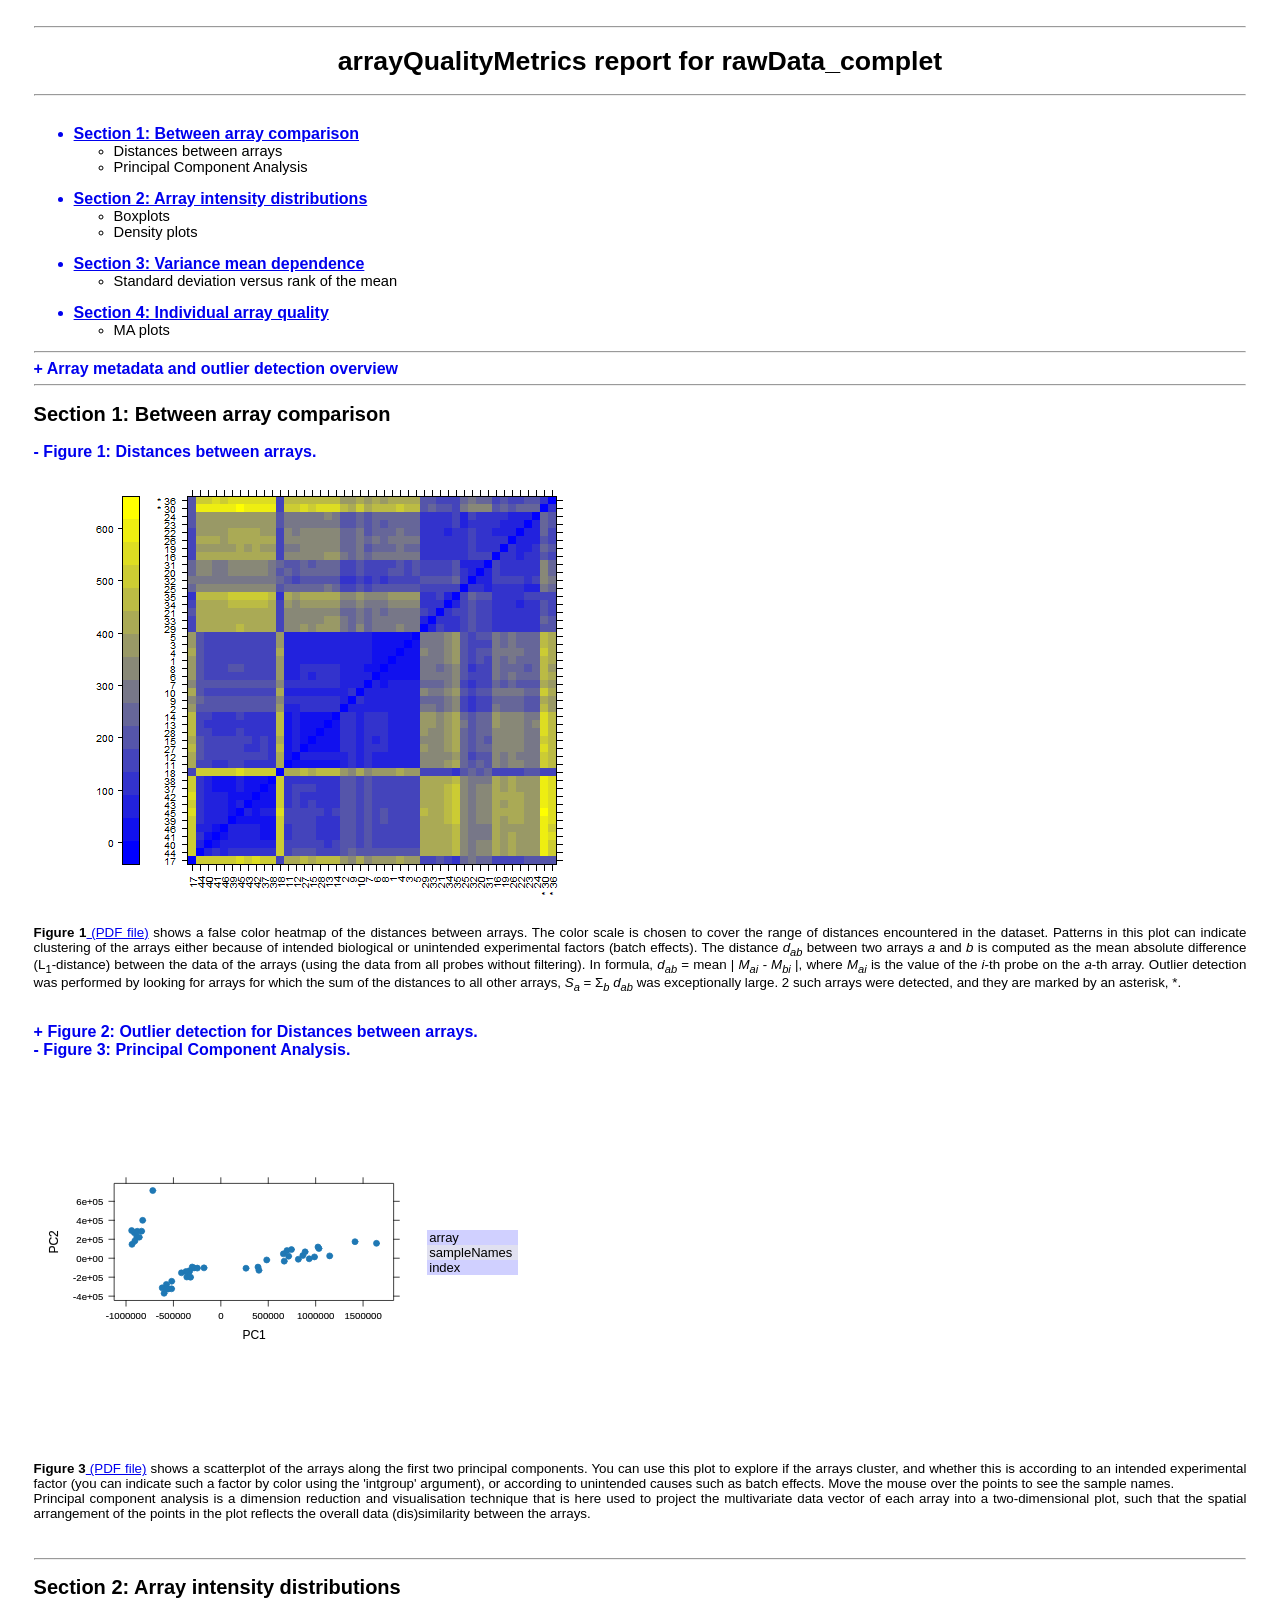
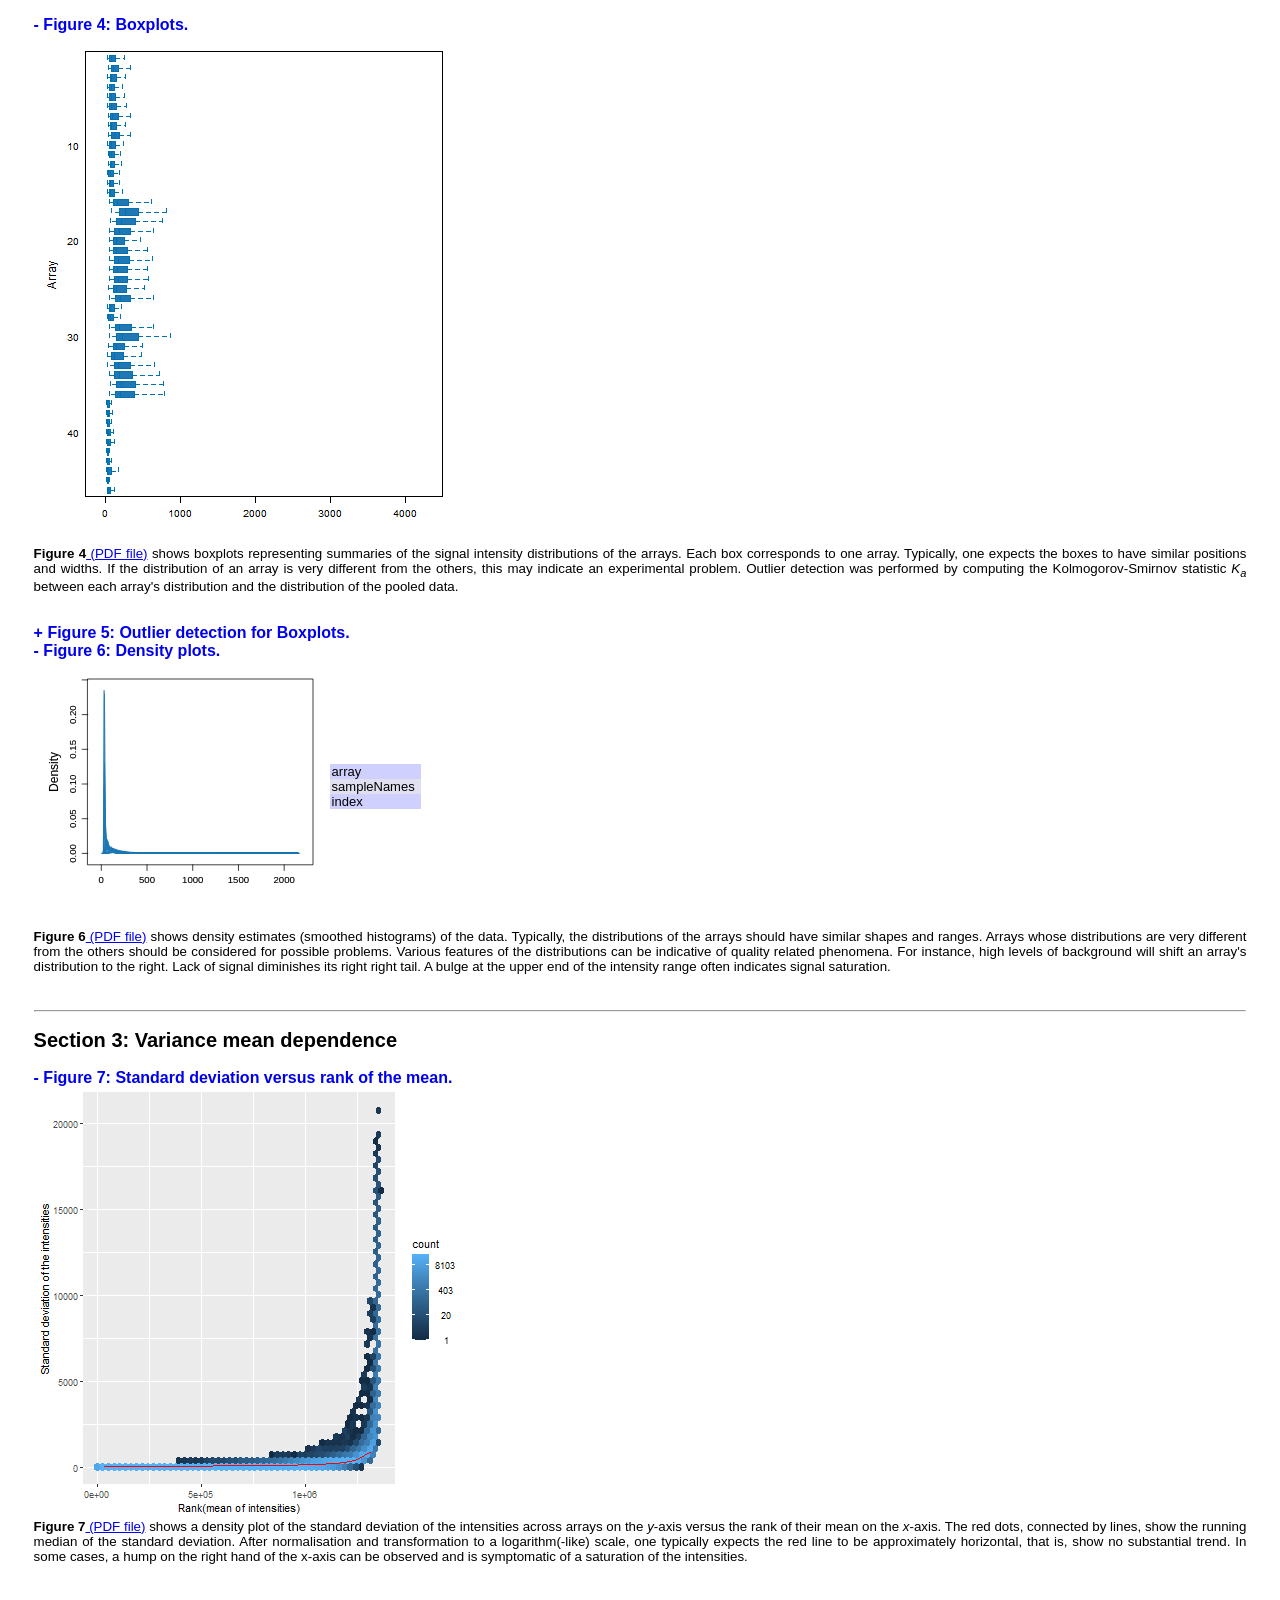
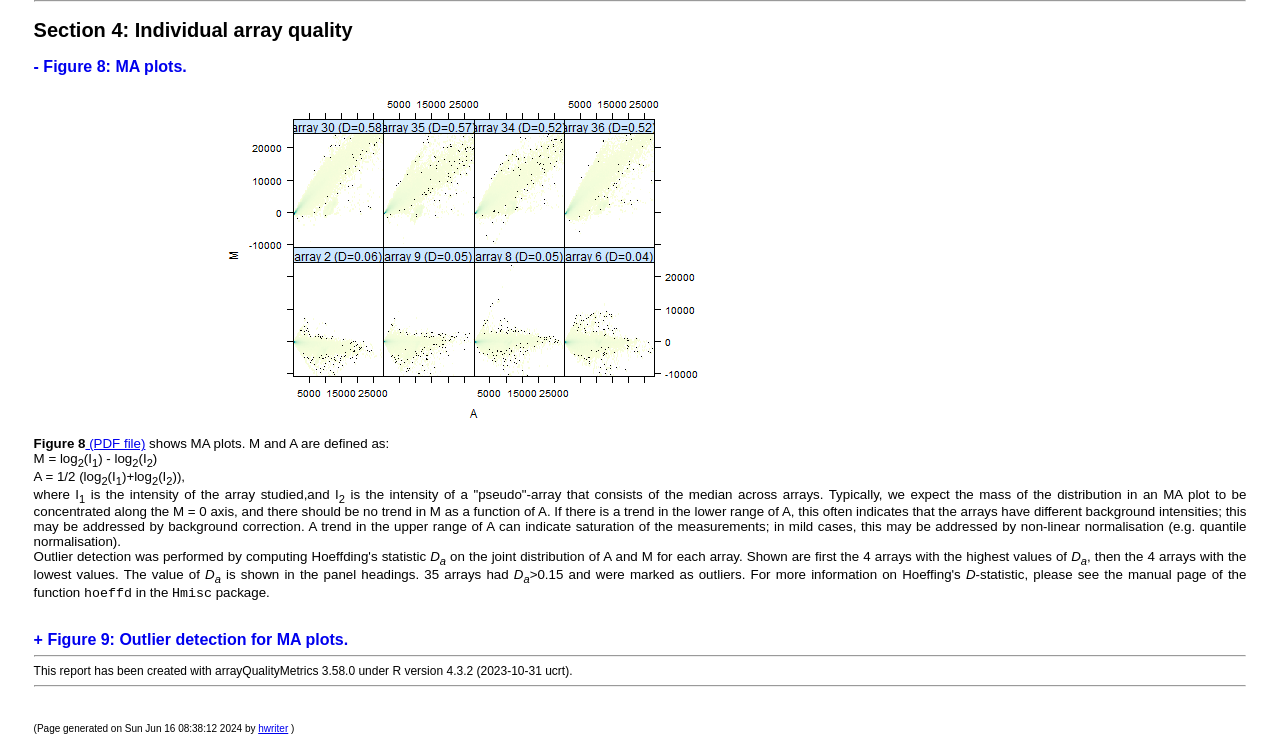
<file: arrayqualitymetrics/array_quality_metrics_complet_no_norm/index.html>
<!DOCTYPE html PUBLIC "-//W3C//DTD XHTML 1.0 Transitional//EN" "http://www.w3.org/TR/xhtml1/DTD/xhtml1-transitional.dtd">
<html xmlns='http://www.w3.org/1999/xhtml' xml:lang='en' lang='en'><head>
<meta http-equiv="Content-Type" content="text/html; charset=utf-8"></meta>
<title>arrayQualityMetrics report for rawData_complet</title>

<script language="JavaScript" src="arrayQualityMetrics.js"></script>
<link rel="stylesheet" type="text/css" href="arrayQualityMetrics.css"></link>
</head>
<body onload="reportinit()"><hr><h1>arrayQualityMetrics report for rawData_complet</h1><hr><UL><a href="#S1"><br><li class='tocsection'>Section 1: Between array comparison</li><UL></a><li class='tocmodule'>Distances between arrays</li><li class='tocmodule'>Principal Component Analysis</li></UL><a href="#S2"><br><li class='tocsection'>Section 2: Array intensity distributions</li><UL></a><li class='tocmodule'>Boxplots</li><li class='tocmodule'>Density plots</li></UL><a href="#S3"><br><li class='tocsection'>Section 3: Variance mean dependence</li><UL></a><li class='tocmodule'>Standard deviation versus rank of the mean</li></UL><a href="#S4"><br><li class='tocsection'>Section 4: Individual array quality</li><UL></a><li class='tocmodule'>MA plots</li></UL></UL><hr><a name="arraymetadata" id="arraymetadata-h" href="javascript: toggle('arraymetadata')" style="text-decoration:none;font-weight:bold;font-size:larger">+ Array metadata and outlier detection overview</a><br>

<div id="arraymetadata-b" style="display:none">
<table style="margin-left:auto;text-align:right;" border="1">
<tr>
<td style="font-weight:bold"> </td><td style="font-weight:bold">array</td><td style="font-weight:bold">sampleNames</td><td style="font-weight:bold"><a href="#hm">*1</a></td><td style="font-weight:bold"><a href="#box">*2</a></td><td style="font-weight:bold"><a href="#ma">*3</a></td><td style="font-weight:bold">index</td></tr>
<tr>
<td bgcolor="#ffffff"><input type='checkbox' name='ReportObjectCheckBoxes' value='' onchange='checkboxEvent(1)'></td><td bgcolor="#ffffff">1</td><td bgcolor="#ffffff">GSM1134016_EA04058_25073_H133+_F15.CEL</td><td bgcolor="#ffffff"></td><td bgcolor="#ffffff"></td><td bgcolor="#ffffff"></td><td bgcolor="#ffffff">1</td></tr>
<tr>
<td bgcolor="#d0d0ff"><input type='checkbox' name='ReportObjectCheckBoxes' value='' onchange='checkboxEvent(2)'></td><td bgcolor="#e0e0f0">2</td><td bgcolor="#d0d0ff">GSM1134017_EA04058_25074_H133+_F16.CEL</td><td bgcolor="#e0e0f0"></td><td bgcolor="#d0d0ff"></td><td bgcolor="#e0e0f0"></td><td bgcolor="#d0d0ff">2</td></tr>
<tr>
<td bgcolor="#ffffff"><input type='checkbox' name='ReportObjectCheckBoxes' value='' onchange='checkboxEvent(3)'></td><td bgcolor="#ffffff">3</td><td bgcolor="#ffffff">GSM1134018_EA04058_25075_H133+_F20.CEL</td><td bgcolor="#ffffff"></td><td bgcolor="#ffffff"></td><td bgcolor="#ffffff"></td><td bgcolor="#ffffff">3</td></tr>
<tr>
<td bgcolor="#d0d0ff"><input type='checkbox' name='ReportObjectCheckBoxes' value='' onchange='checkboxEvent(4)'></td><td bgcolor="#e0e0f0">4</td><td bgcolor="#d0d0ff">GSM1134019_EA04058_25076_H133+_F27.CEL</td><td bgcolor="#e0e0f0"></td><td bgcolor="#d0d0ff"></td><td bgcolor="#e0e0f0"></td><td bgcolor="#d0d0ff">4</td></tr>
<tr>
<td bgcolor="#ffffff"><input type='checkbox' name='ReportObjectCheckBoxes' value='' onchange='checkboxEvent(5)'></td><td bgcolor="#ffffff">5</td><td bgcolor="#ffffff">GSM1134020_EA04058_25077_H133+_F34.CEL</td><td bgcolor="#ffffff"></td><td bgcolor="#ffffff"></td><td bgcolor="#ffffff"></td><td bgcolor="#ffffff">5</td></tr>
<tr>
<td bgcolor="#d0d0ff"><input type='checkbox' name='ReportObjectCheckBoxes' value='' onchange='checkboxEvent(6)'></td><td bgcolor="#e0e0f0">6</td><td bgcolor="#d0d0ff">GSM1134021_EA04058_25078_H133+_F38.CEL</td><td bgcolor="#e0e0f0"></td><td bgcolor="#d0d0ff"></td><td bgcolor="#e0e0f0"></td><td bgcolor="#d0d0ff">6</td></tr>
<tr>
<td bgcolor="#ffffff"><input type='checkbox' name='ReportObjectCheckBoxes' value='' onchange='checkboxEvent(7)'></td><td bgcolor="#ffffff">7</td><td bgcolor="#ffffff">GSM1134022_EA04058_25079_H133+_F42.CEL</td><td bgcolor="#ffffff"></td><td bgcolor="#ffffff"></td><td bgcolor="#ffffff"></td><td bgcolor="#ffffff">7</td></tr>
<tr>
<td bgcolor="#d0d0ff"><input type='checkbox' name='ReportObjectCheckBoxes' value='' onchange='checkboxEvent(8)'></td><td bgcolor="#e0e0f0">8</td><td bgcolor="#d0d0ff">GSM1134023_EA04058_25080_H133+_F43.CEL</td><td bgcolor="#e0e0f0"></td><td bgcolor="#d0d0ff"></td><td bgcolor="#e0e0f0"></td><td bgcolor="#d0d0ff">8</td></tr>
<tr>
<td bgcolor="#ffffff"><input type='checkbox' name='ReportObjectCheckBoxes' value='' onchange='checkboxEvent(9)'></td><td bgcolor="#ffffff">9</td><td bgcolor="#ffffff">GSM1134024_EA04058_25081_H133+_F45.CEL</td><td bgcolor="#ffffff"></td><td bgcolor="#ffffff"></td><td bgcolor="#ffffff"></td><td bgcolor="#ffffff">9</td></tr>
<tr>
<td bgcolor="#d0d0ff"><input type='checkbox' name='ReportObjectCheckBoxes' value='' onchange='checkboxEvent(10)'></td><td bgcolor="#e0e0f0">10</td><td bgcolor="#d0d0ff">GSM1134025_EA04058_25082_H133+_F52.CEL</td><td bgcolor="#e0e0f0"></td><td bgcolor="#d0d0ff"></td><td bgcolor="#e0e0f0"></td><td bgcolor="#d0d0ff">10</td></tr>
<tr>
<td bgcolor="#ffffff"><input type='checkbox' name='ReportObjectCheckBoxes' value='' onchange='checkboxEvent(11)'></td><td bgcolor="#ffffff">11</td><td bgcolor="#ffffff">GSM1134026_EA04058_28124_H133+_TS208.CEL</td><td bgcolor="#ffffff"></td><td bgcolor="#ffffff"></td><td bgcolor="#ffffff">x</td><td bgcolor="#ffffff">11</td></tr>
<tr>
<td bgcolor="#d0d0ff"><input type='checkbox' name='ReportObjectCheckBoxes' value='' onchange='checkboxEvent(12)'></td><td bgcolor="#e0e0f0">12</td><td bgcolor="#d0d0ff">GSM1134027_EA04058_28335_H133+_TS250.CEL</td><td bgcolor="#e0e0f0"></td><td bgcolor="#d0d0ff"></td><td bgcolor="#e0e0f0">x</td><td bgcolor="#d0d0ff">12</td></tr>
<tr>
<td bgcolor="#ffffff"><input type='checkbox' name='ReportObjectCheckBoxes' value='' onchange='checkboxEvent(13)'></td><td bgcolor="#ffffff">13</td><td bgcolor="#ffffff">GSM1134028_EA04058_30434_H133+_TS258.CEL</td><td bgcolor="#ffffff"></td><td bgcolor="#ffffff"></td><td bgcolor="#ffffff">x</td><td bgcolor="#ffffff">13</td></tr>
<tr>
<td bgcolor="#d0d0ff"><input type='checkbox' name='ReportObjectCheckBoxes' value='' onchange='checkboxEvent(14)'></td><td bgcolor="#e0e0f0">14</td><td bgcolor="#d0d0ff">GSM1134029_EA04058_30436_H133+_TS245.CEL</td><td bgcolor="#e0e0f0"></td><td bgcolor="#d0d0ff"></td><td bgcolor="#e0e0f0">x</td><td bgcolor="#d0d0ff">14</td></tr>
<tr>
<td bgcolor="#ffffff"><input type='checkbox' name='ReportObjectCheckBoxes' value='' onchange='checkboxEvent(15)'></td><td bgcolor="#ffffff">15</td><td bgcolor="#ffffff">GSM1134030_EA04058_30437_H133+_TS238.CEL</td><td bgcolor="#ffffff"></td><td bgcolor="#ffffff"></td><td bgcolor="#ffffff">x</td><td bgcolor="#ffffff">15</td></tr>
<tr>
<td bgcolor="#d0d0ff"><input type='checkbox' name='ReportObjectCheckBoxes' value='' onchange='checkboxEvent(16)'></td><td bgcolor="#e0e0f0">16</td><td bgcolor="#d0d0ff">GSM1134031_EA04058_52889_H133+_TS255.CEL</td><td bgcolor="#e0e0f0"></td><td bgcolor="#d0d0ff"></td><td bgcolor="#e0e0f0">x</td><td bgcolor="#d0d0ff">16</td></tr>
<tr>
<td bgcolor="#ffffff"><input type='checkbox' name='ReportObjectCheckBoxes' value='' onchange='checkboxEvent(17)'></td><td bgcolor="#ffffff">17</td><td bgcolor="#ffffff">GSM1134032_EA04058_52892_H133+_TS279.CEL</td><td bgcolor="#ffffff"></td><td bgcolor="#ffffff"></td><td bgcolor="#ffffff">x</td><td bgcolor="#ffffff">17</td></tr>
<tr>
<td bgcolor="#d0d0ff"><input type='checkbox' name='ReportObjectCheckBoxes' value='' onchange='checkboxEvent(18)'></td><td bgcolor="#e0e0f0">18</td><td bgcolor="#d0d0ff">GSM1134033_EA04058_52893_H133+_TS236.CEL</td><td bgcolor="#e0e0f0"></td><td bgcolor="#d0d0ff"></td><td bgcolor="#e0e0f0">x</td><td bgcolor="#d0d0ff">18</td></tr>
<tr>
<td bgcolor="#ffffff"><input type='checkbox' name='ReportObjectCheckBoxes' value='' onchange='checkboxEvent(19)'></td><td bgcolor="#ffffff">19</td><td bgcolor="#ffffff">GSM1134034_EA04058_52894_H133+_TS285.CEL</td><td bgcolor="#ffffff"></td><td bgcolor="#ffffff"></td><td bgcolor="#ffffff">x</td><td bgcolor="#ffffff">19</td></tr>
<tr>
<td bgcolor="#d0d0ff"><input type='checkbox' name='ReportObjectCheckBoxes' value='' onchange='checkboxEvent(20)'></td><td bgcolor="#e0e0f0">20</td><td bgcolor="#d0d0ff">GSM1134035_EA04058_52895_H133+_TS240.CEL</td><td bgcolor="#e0e0f0"></td><td bgcolor="#d0d0ff"></td><td bgcolor="#e0e0f0">x</td><td bgcolor="#d0d0ff">20</td></tr>
<tr>
<td bgcolor="#ffffff"><input type='checkbox' name='ReportObjectCheckBoxes' value='' onchange='checkboxEvent(21)'></td><td bgcolor="#ffffff">21</td><td bgcolor="#ffffff">GSM1134036_EA04058_52896_H133+_TS299.CEL</td><td bgcolor="#ffffff"></td><td bgcolor="#ffffff"></td><td bgcolor="#ffffff">x</td><td bgcolor="#ffffff">21</td></tr>
<tr>
<td bgcolor="#d0d0ff"><input type='checkbox' name='ReportObjectCheckBoxes' value='' onchange='checkboxEvent(22)'></td><td bgcolor="#e0e0f0">22</td><td bgcolor="#d0d0ff">GSM1134037_EA04058_52898_H133+_TS108.CEL</td><td bgcolor="#e0e0f0"></td><td bgcolor="#d0d0ff"></td><td bgcolor="#e0e0f0">x</td><td bgcolor="#d0d0ff">22</td></tr>
<tr>
<td bgcolor="#ffffff"><input type='checkbox' name='ReportObjectCheckBoxes' value='' onchange='checkboxEvent(23)'></td><td bgcolor="#ffffff">23</td><td bgcolor="#ffffff">GSM1134038_EA04058_52899_H133+_TS221.CEL</td><td bgcolor="#ffffff"></td><td bgcolor="#ffffff"></td><td bgcolor="#ffffff">x</td><td bgcolor="#ffffff">23</td></tr>
<tr>
<td bgcolor="#d0d0ff"><input type='checkbox' name='ReportObjectCheckBoxes' value='' onchange='checkboxEvent(24)'></td><td bgcolor="#e0e0f0">24</td><td bgcolor="#d0d0ff">GSM1134039_EA04058_53536_H133+_TS13.CEL</td><td bgcolor="#e0e0f0"></td><td bgcolor="#d0d0ff"></td><td bgcolor="#e0e0f0">x</td><td bgcolor="#d0d0ff">24</td></tr>
<tr>
<td bgcolor="#ffffff"><input type='checkbox' name='ReportObjectCheckBoxes' value='' onchange='checkboxEvent(25)'></td><td bgcolor="#ffffff">25</td><td bgcolor="#ffffff">GSM1134040_EA04058_53538_H133+_TS290.CEL</td><td bgcolor="#ffffff"></td><td bgcolor="#ffffff"></td><td bgcolor="#ffffff">x</td><td bgcolor="#ffffff">25</td></tr>
<tr>
<td bgcolor="#d0d0ff"><input type='checkbox' name='ReportObjectCheckBoxes' value='' onchange='checkboxEvent(26)'></td><td bgcolor="#e0e0f0">26</td><td bgcolor="#d0d0ff">GSM1134041_EA04058_53540_H133+_TS181.CEL</td><td bgcolor="#e0e0f0"></td><td bgcolor="#d0d0ff"></td><td bgcolor="#e0e0f0">x</td><td bgcolor="#d0d0ff">26</td></tr>
<tr>
<td bgcolor="#ffffff"><input type='checkbox' name='ReportObjectCheckBoxes' value='' onchange='checkboxEvent(27)'></td><td bgcolor="#ffffff">27</td><td bgcolor="#ffffff">GSM1134042_EA04058_30426_H133+_TS168.CEL</td><td bgcolor="#ffffff"></td><td bgcolor="#ffffff"></td><td bgcolor="#ffffff">x</td><td bgcolor="#ffffff">27</td></tr>
<tr>
<td bgcolor="#d0d0ff"><input type='checkbox' name='ReportObjectCheckBoxes' value='' onchange='checkboxEvent(28)'></td><td bgcolor="#e0e0f0">28</td><td bgcolor="#d0d0ff">GSM1134043_EA04058_30427_H133+_TS79.CEL</td><td bgcolor="#e0e0f0"></td><td bgcolor="#d0d0ff"></td><td bgcolor="#e0e0f0">x</td><td bgcolor="#d0d0ff">28</td></tr>
<tr>
<td bgcolor="#ffffff"><input type='checkbox' name='ReportObjectCheckBoxes' value='' onchange='checkboxEvent(29)'></td><td bgcolor="#ffffff">29</td><td bgcolor="#ffffff">GSM1134044_EA04058_52884_H133+_TS11.CEL</td><td bgcolor="#ffffff"></td><td bgcolor="#ffffff"></td><td bgcolor="#ffffff">x</td><td bgcolor="#ffffff">29</td></tr>
<tr>
<td bgcolor="#d0d0ff"><input type='checkbox' name='ReportObjectCheckBoxes' value='' onchange='checkboxEvent(30)'></td><td bgcolor="#e0e0f0">30</td><td bgcolor="#d0d0ff">GSM1134045_EA04058_52885_H133+_TS120.CEL</td><td bgcolor="#e0e0f0">x</td><td bgcolor="#d0d0ff"></td><td bgcolor="#e0e0f0">x</td><td bgcolor="#d0d0ff">30</td></tr>
<tr>
<td bgcolor="#ffffff"><input type='checkbox' name='ReportObjectCheckBoxes' value='' onchange='checkboxEvent(31)'></td><td bgcolor="#ffffff">31</td><td bgcolor="#ffffff">GSM1134046_EA04058_52886_H133+_TS189.CEL</td><td bgcolor="#ffffff"></td><td bgcolor="#ffffff"></td><td bgcolor="#ffffff">x</td><td bgcolor="#ffffff">31</td></tr>
<tr>
<td bgcolor="#d0d0ff"><input type='checkbox' name='ReportObjectCheckBoxes' value='' onchange='checkboxEvent(32)'></td><td bgcolor="#e0e0f0">32</td><td bgcolor="#d0d0ff">GSM1134047_EA04058_52887_H133+_TS234.CEL</td><td bgcolor="#e0e0f0"></td><td bgcolor="#d0d0ff"></td><td bgcolor="#e0e0f0">x</td><td bgcolor="#d0d0ff">32</td></tr>
<tr>
<td bgcolor="#ffffff"><input type='checkbox' name='ReportObjectCheckBoxes' value='' onchange='checkboxEvent(33)'></td><td bgcolor="#ffffff">33</td><td bgcolor="#ffffff">GSM1134048_EA04058_52888_H133+_TS241.CEL</td><td bgcolor="#ffffff"></td><td bgcolor="#ffffff"></td><td bgcolor="#ffffff">x</td><td bgcolor="#ffffff">33</td></tr>
<tr>
<td bgcolor="#d0d0ff"><input type='checkbox' name='ReportObjectCheckBoxes' value='' onchange='checkboxEvent(34)'></td><td bgcolor="#e0e0f0">34</td><td bgcolor="#d0d0ff">GSM1134049_EA04058_52890_H133+_TS266.CEL</td><td bgcolor="#e0e0f0"></td><td bgcolor="#d0d0ff"></td><td bgcolor="#e0e0f0">x</td><td bgcolor="#d0d0ff">34</td></tr>
<tr>
<td bgcolor="#ffffff"><input type='checkbox' name='ReportObjectCheckBoxes' value='' onchange='checkboxEvent(35)'></td><td bgcolor="#ffffff">35</td><td bgcolor="#ffffff">GSM1134050_EA04058_52891_H133+_TS315.CEL</td><td bgcolor="#ffffff"></td><td bgcolor="#ffffff"></td><td bgcolor="#ffffff">x</td><td bgcolor="#ffffff">35</td></tr>
<tr>
<td bgcolor="#d0d0ff"><input type='checkbox' name='ReportObjectCheckBoxes' value='' onchange='checkboxEvent(36)'></td><td bgcolor="#e0e0f0">36</td><td bgcolor="#d0d0ff">GSM1134051_EA04058_52897_H133+_TS308.CEL</td><td bgcolor="#e0e0f0">x</td><td bgcolor="#d0d0ff"></td><td bgcolor="#e0e0f0">x</td><td bgcolor="#d0d0ff">36</td></tr>
<tr>
<td bgcolor="#ffffff"><input type='checkbox' name='ReportObjectCheckBoxes' value='' onchange='checkboxEvent(37)'></td><td bgcolor="#ffffff">37</td><td bgcolor="#ffffff">GSM1411021_Turner_1_HG-U133_Plus_2_.CEL</td><td bgcolor="#ffffff"></td><td bgcolor="#ffffff"></td><td bgcolor="#ffffff">x</td><td bgcolor="#ffffff">37</td></tr>
<tr>
<td bgcolor="#d0d0ff"><input type='checkbox' name='ReportObjectCheckBoxes' value='' onchange='checkboxEvent(38)'></td><td bgcolor="#e0e0f0">38</td><td bgcolor="#d0d0ff">GSM1411022_Turner_2_HG-U133_Plus_2_.CEL</td><td bgcolor="#e0e0f0"></td><td bgcolor="#d0d0ff"></td><td bgcolor="#e0e0f0">x</td><td bgcolor="#d0d0ff">38</td></tr>
<tr>
<td bgcolor="#ffffff"><input type='checkbox' name='ReportObjectCheckBoxes' value='' onchange='checkboxEvent(39)'></td><td bgcolor="#ffffff">39</td><td bgcolor="#ffffff">GSM1411023_Turner_10_B_HG-U133_Plus_2_.CEL</td><td bgcolor="#ffffff"></td><td bgcolor="#ffffff"></td><td bgcolor="#ffffff">x</td><td bgcolor="#ffffff">39</td></tr>
<tr>
<td bgcolor="#d0d0ff"><input type='checkbox' name='ReportObjectCheckBoxes' value='' onchange='checkboxEvent(40)'></td><td bgcolor="#e0e0f0">40</td><td bgcolor="#d0d0ff">GSM1411024_Turner_12_B_HG-U133_Plus_2_.CEL</td><td bgcolor="#e0e0f0"></td><td bgcolor="#d0d0ff"></td><td bgcolor="#e0e0f0">x</td><td bgcolor="#d0d0ff">40</td></tr>
<tr>
<td bgcolor="#ffffff"><input type='checkbox' name='ReportObjectCheckBoxes' value='' onchange='checkboxEvent(41)'></td><td bgcolor="#ffffff">41</td><td bgcolor="#ffffff">GSM1411025_Turner_15_HG-U133_Plus_2_.CEL</td><td bgcolor="#ffffff"></td><td bgcolor="#ffffff"></td><td bgcolor="#ffffff">x</td><td bgcolor="#ffffff">41</td></tr>
<tr>
<td bgcolor="#d0d0ff"><input type='checkbox' name='ReportObjectCheckBoxes' value='' onchange='checkboxEvent(42)'></td><td bgcolor="#e0e0f0">42</td><td bgcolor="#d0d0ff">GSM1411026_Turner_11_control_HG-U133_Plus_2_.CEL</td><td bgcolor="#e0e0f0"></td><td bgcolor="#d0d0ff"></td><td bgcolor="#e0e0f0">x</td><td bgcolor="#d0d0ff">42</td></tr>
<tr>
<td bgcolor="#ffffff"><input type='checkbox' name='ReportObjectCheckBoxes' value='' onchange='checkboxEvent(43)'></td><td bgcolor="#ffffff">43</td><td bgcolor="#ffffff">GSM1411027_Turner_7_control_HG-U133_Plus_2_.CEL</td><td bgcolor="#ffffff"></td><td bgcolor="#ffffff"></td><td bgcolor="#ffffff">x</td><td bgcolor="#ffffff">43</td></tr>
<tr>
<td bgcolor="#d0d0ff"><input type='checkbox' name='ReportObjectCheckBoxes' value='' onchange='checkboxEvent(44)'></td><td bgcolor="#e0e0f0">44</td><td bgcolor="#d0d0ff">GSM1411028_Turner_13_B_control_HG-U133_Plus_2_.CEL</td><td bgcolor="#e0e0f0"></td><td bgcolor="#d0d0ff"></td><td bgcolor="#e0e0f0"></td><td bgcolor="#d0d0ff">44</td></tr>
<tr>
<td bgcolor="#ffffff"><input type='checkbox' name='ReportObjectCheckBoxes' value='' onchange='checkboxEvent(45)'></td><td bgcolor="#ffffff">45</td><td bgcolor="#ffffff">GSM1411029_Turner_14_B_control_HG-U133_Plus_2_.CEL</td><td bgcolor="#ffffff"></td><td bgcolor="#ffffff"></td><td bgcolor="#ffffff">x</td><td bgcolor="#ffffff">45</td></tr>
<tr>
<td bgcolor="#d0d0ff"><input type='checkbox' name='ReportObjectCheckBoxes' value='' onchange='checkboxEvent(46)'></td><td bgcolor="#e0e0f0">46</td><td bgcolor="#d0d0ff">GSM1411030_Turner_9_control_HG-U133_Plus_2_.CEL</td><td bgcolor="#e0e0f0"></td><td bgcolor="#d0d0ff"></td><td bgcolor="#e0e0f0">x</td><td bgcolor="#d0d0ff">46</td></tr>
</table>
<br>The columns named *1, *2, ... indicate the calls from the different outlier detection methods:<OL><LI> outlier detection by <a href="#hm">Distances between arrays</a></LI><LI> outlier detection by <a href="#box">Boxplots</a></LI><LI> outlier detection by <a href="#ma">MA plots</a></LI></OL>The outlier detection criteria are explained below in the respective sections. Arrays that were called outliers by at least one criterion are marked by checkbox selection in this table, and are indicated by highlighted lines or points in some of the plots below. By clicking the checkboxes in the table, or on the corresponding points/lines in the plots, you can modify the selection. To reset the selection, reload the HTML page in your browser.<br><br>At the scope covered by this software, outlier detection is a poorly defined question, and there is no 'right' or 'wrong' answer. These are hints which are intended to be followed up manually. If you want to automate outlier detection, you need to limit the scope to a particular platform and experimental design, and then choose and calibrate the metrics used.<br></div><hr><h2><a name= 'S1'>Section 1: Between array comparison</a></h2>

<a name="hm" id="hm-h" href="javascript: toggle('hm')" style="text-decoration:none;font-weight:bold;font-size:larger">- Figure 1: Distances between arrays.</a><br>

<div id="hm-b" style="display:block">
<img src="hm.png" border="0" alt="hm.png" id="Figls:hm"></img><br>
<b>Figure 1</b><a href="hm.pdf"> (PDF file)</a> shows a false color heatmap of the distances between arrays. The color scale is chosen to cover the range of distances encountered in the dataset. Patterns in this plot can indicate clustering of the arrays either because of intended biological or unintended experimental factors (batch effects). The distance <i>d<sub>ab</sub></i> between two arrays <i>a</i> and <i>b</i> is computed as the mean absolute difference (L<sub>1</sub>-distance) between the data of the arrays (using the data from all probes without filtering). In formula, <i>d<sub>ab</sub></i> = mean | <i>M<sub>ai</sub> - M<sub>bi</sub></i> |, where <i>M<sub>ai</sub></i> is the value of the <i>i</i>-th probe on the <i>a</i>-th array. Outlier detection was performed by looking for arrays for which the sum of the distances to all other arrays, <i>S<sub>a</sub></i> = &Sigma;<sub><i>b</i></sub> <i>d<sub>ab</sub></i> was exceptionally large. 2 such arrays were detected, and they are marked by an asterisk, *.<br><br><br>
</div>

<a name="out hm" id="out hm-h" href="javascript: toggle('out hm')" style="text-decoration:none;font-weight:bold;font-size:larger">+ Figure 2: Outlier detection for Distances between arrays.</a><br>

<div id="out hm-b" style="display:none">
<img src="out hm.png" border="0" alt="out hm.png" id="Figls:out hm"></img><br>
<b>Figure 2</b><a href="out hm.pdf"> (PDF file)</a> shows a bar chart of the sum of distances to other arrays <i>S<sub>a</sub></i>, the outlier detection criterion from the previous figure. The bars are shown in the original order of the arrays. Based on the distribution of the values across all arrays, a threshold of 15700 was determined, which is indicated by the vertical line. 2 arrays exceeded the threshold and were considered outliers.<br><br><br>
</div>

<a name="pca" id="pca-h" href="javascript: toggle('pca')" style="text-decoration:none;font-weight:bold;font-size:larger">- Figure 3: Principal Component Analysis.</a><br>

<div id="pca-b" style="display:block">
<table border="1">
<tr>
<td><?xml version="1.0" encoding="UTF-8"?>
<svg xmlns="http://www.w3.org/2000/svg" xmlns:xlink="http://www.w3.org/1999/xlink" width="385.67px" height="385.67px" viewBox="0 0 385.67 385.67" version="1.1" id="Fig:pca">
  <metadata xmlns:gridsvg="http://www.stat.auckland.ac.nz/~paul/R/gridSVG/">
    <gridsvg:generator name="gridSVG" version="1.7-5" time="2024-06-16 08:37:47.899106"/>
    <gridsvg:argument name="name" value="C:/Users/oriol/OneDrive/Documents/Master/TFM/array_quality_metrics_complet_no_norm/pca.svg"/>
    <gridsvg:argument name="exportCoords" value="none"/>
    <gridsvg:argument name="exportMappings" value="none"/>
    <gridsvg:argument name="exportJS" value="none"/>
    <gridsvg:argument name="res" value="72"/>
    <gridsvg:argument name="prefix" value="Fig:pca"/>
    <gridsvg:argument name="addClasses" value="FALSE"/>
    <gridsvg:argument name="indent" value="TRUE"/>
    <gridsvg:argument name="htmlWrapper" value="FALSE"/>
    <gridsvg:argument name="usePaths" value="none"/>
    <gridsvg:argument name="uniqueNames" value="TRUE"/>
    <gridsvg:separator name="id.sep" value="."/>
    <gridsvg:separator name="gPath.sep" value="::"/>
    <gridsvg:separator name="vpPath.sep" value="::"/>
  </metadata>
  <g transform="translate(0, 385.67) scale(1, -1)">
    <g id="Fig:pcagridSVG" fill="none" stroke="rgb(0,0,0)" stroke-dasharray="none" stroke-width="0.75" font-size="12" font-family="Helvetica, Arial, FreeSans, Liberation Sans, Nimbus Sans L, sans-serif" opacity="1" stroke-linecap="round" stroke-linejoin="round" stroke-miterlimit="10" stroke-opacity="1" fill-opacity="0" font-weight="normal" font-style="normal">
      <defs>
        <symbol id="Fig:pcagridSVG.pch19" viewBox="-5 -5 10 10" overflow="visible">
          <circle cx="0" cy="0" r="3.75"/>
        </symbol>
      </defs>
      <g id="Fig:pcaplot_01.background.1">
        <rect id="Fig:pcaplot_01.background.1.1" x="0" y="0" width="385.67" height="385.67" transform="" fill="none" stroke="none" stroke-opacity="0" fill-opacity="0"/>
      </g>
      <g id="Fig:pcaplot_01.toplevel.vp.1" font-size="12">
        <g id="Fig:pcaplot_01.xlab.vp.1">
          <g id="Fig:pcaplot_01.xlab.1">
            <g id="Fig:pcaplot_01.xlab.1.1" transform="translate(217.1, 110.68)" stroke-width="0.1">
              <g id="Fig:pcaplot_01.xlab.1.1.scale" transform="scale(1, -1)">
                <text x="0" y="0" id="Fig:pcaplot_01.xlab.1.1.text" text-anchor="middle" opacity="1" stroke="rgb(0,0,0)" fill="rgb(0,0,0)" stroke-opacity="1" fill-opacity="1" font-size="12" font-weight="normal" font-style="normal">
                  <tspan id="Fig:pcaplot_01.xlab.1.1.tspan.1" dy="4.31" x="0">PC1</tspan>
                </text>
              </g>
            </g>
          </g>
        </g>
        <g id="Fig:pcaplot_01.ylab.vp.1">
          <g id="Fig:pcaplot_01.ylab.1">
            <g id="Fig:pcaplot_01.ylab.1.1" transform="translate(16.31, 203.73)" stroke-width="0.1">
              <g id="Fig:pcaplot_01.ylab.1.1.scale" transform="scale(1, -1)">
                <text x="0" y="0" id="Fig:pcaplot_01.ylab.1.1.text" transform="rotate(-90)" text-anchor="middle" opacity="1" stroke="rgb(0,0,0)" fill="rgb(0,0,0)" stroke-opacity="1" fill-opacity="1" font-size="12" font-weight="normal" font-style="normal">
                  <tspan id="Fig:pcaplot_01.ylab.1.1.tspan.1" dy="4.31" x="0">PC2</tspan>
                </text>
              </g>
            </g>
          </g>
        </g>
        <g id="Fig:pcaplot_01.figure.vp.1"/>
        <defs>
          <clipPath id="Fig:pcaplot_01.panel.1.1.vp.1.clipPath">
            <rect x="77.54" y="145.18" width="279.11" height="117.1" fill="none" stroke="none"/>
          </clipPath>
        </defs>
        <g id="Fig:pcaplot_01.panel.1.1.vp.1" clip-path="url(#Fig:pcaplot_01.panel.1.1.vp.1.clipPath)"/>
        <g id="Fig:pcaplot_01.strip.1.1.off.vp.1">
          <g id="Fig:pcaplot_01.ticks.top.panel.1.1.1">
            <polyline id="Fig:pcaplot_01.ticks.top.panel.1.1.1.1" points="89.02,262.28 89.02,267.95" stroke="rgb(0,0,0)" opacity="1" stroke-dasharray="none" stroke-width="0.75" stroke-opacity="1" fill="none"/>
            <polyline id="Fig:pcaplot_01.ticks.top.panel.1.1.1.2" points="136.43,262.28 136.43,267.95" stroke="rgb(0,0,0)" opacity="1" stroke-dasharray="none" stroke-width="0.75" stroke-opacity="1" fill="none"/>
            <polyline id="Fig:pcaplot_01.ticks.top.panel.1.1.1.3" points="183.85,262.28 183.85,267.95" stroke="rgb(0,0,0)" opacity="1" stroke-dasharray="none" stroke-width="0.75" stroke-opacity="1" fill="none"/>
            <polyline id="Fig:pcaplot_01.ticks.top.panel.1.1.1.4" points="231.26,262.28 231.26,267.95" stroke="rgb(0,0,0)" opacity="1" stroke-dasharray="none" stroke-width="0.75" stroke-opacity="1" fill="none"/>
            <polyline id="Fig:pcaplot_01.ticks.top.panel.1.1.1.5" points="278.67,262.28 278.67,267.95" stroke="rgb(0,0,0)" opacity="1" stroke-dasharray="none" stroke-width="0.75" stroke-opacity="1" fill="none"/>
            <polyline id="Fig:pcaplot_01.ticks.top.panel.1.1.1.6" points="326.08,262.28 326.08,267.95" stroke="rgb(0,0,0)" opacity="1" stroke-dasharray="none" stroke-width="0.75" stroke-opacity="1" fill="none"/>
          </g>
        </g>
        <g id="Fig:pcaplot_01.strip.left.1.1.off.vp.1">
          <g id="Fig:pcaplot_01.ticks.left.panel.1.1.1">
            <polyline id="Fig:pcaplot_01.ticks.left.panel.1.1.1.1" points="77.54,149.52 71.87,149.52" stroke="rgb(0,0,0)" opacity="1" stroke-dasharray="none" stroke-width="0.75" stroke-opacity="1" fill="none"/>
            <polyline id="Fig:pcaplot_01.ticks.left.panel.1.1.1.2" points="77.54,168.48 71.87,168.48" stroke="rgb(0,0,0)" opacity="1" stroke-dasharray="none" stroke-width="0.75" stroke-opacity="1" fill="none"/>
            <polyline id="Fig:pcaplot_01.ticks.left.panel.1.1.1.3" points="77.54,187.45 71.87,187.45" stroke="rgb(0,0,0)" opacity="1" stroke-dasharray="none" stroke-width="0.75" stroke-opacity="1" fill="none"/>
            <polyline id="Fig:pcaplot_01.ticks.left.panel.1.1.1.4" points="77.54,206.41 71.87,206.41" stroke="rgb(0,0,0)" opacity="1" stroke-dasharray="none" stroke-width="0.75" stroke-opacity="1" fill="none"/>
            <polyline id="Fig:pcaplot_01.ticks.left.panel.1.1.1.5" points="77.54,225.38 71.87,225.38" stroke="rgb(0,0,0)" opacity="1" stroke-dasharray="none" stroke-width="0.75" stroke-opacity="1" fill="none"/>
            <polyline id="Fig:pcaplot_01.ticks.left.panel.1.1.1.6" points="77.54,244.34 71.87,244.34" stroke="rgb(0,0,0)" opacity="1" stroke-dasharray="none" stroke-width="0.75" stroke-opacity="1" fill="none"/>
          </g>
          <g id="Fig:pcaplot_01.ticklabels.left.panel.1.1.1">
            <g id="Fig:pcaplot_01.ticklabels.left.panel.1.1.1.1" transform="translate(66.21, 149.52)" stroke-width="0.1">
              <g id="Fig:pcaplot_01.ticklabels.left.panel.1.1.1.1.scale" transform="scale(1, -1)">
                <text x="0" y="0" id="Fig:pcaplot_01.ticklabels.left.panel.1.1.1.1.text" text-anchor="end" stroke="rgb(0,0,0)" opacity="1" fill="rgb(0,0,0)" stroke-opacity="1" fill-opacity="1" font-size="9.6" font-weight="normal" font-style="normal">
                  <tspan id="Fig:pcaplot_01.ticklabels.left.panel.1.1.1.1.tspan.1" dy="3.59" x="0">-4e+05</tspan>
                </text>
              </g>
            </g>
            <g id="Fig:pcaplot_01.ticklabels.left.panel.1.1.1.2" transform="translate(66.21, 168.48)" stroke-width="0.1">
              <g id="Fig:pcaplot_01.ticklabels.left.panel.1.1.1.2.scale" transform="scale(1, -1)">
                <text x="0" y="0" id="Fig:pcaplot_01.ticklabels.left.panel.1.1.1.2.text" text-anchor="end" stroke="rgb(0,0,0)" opacity="1" fill="rgb(0,0,0)" stroke-opacity="1" fill-opacity="1" font-size="9.6" font-weight="normal" font-style="normal">
                  <tspan id="Fig:pcaplot_01.ticklabels.left.panel.1.1.1.2.tspan.1" dy="3.59" x="0">-2e+05</tspan>
                </text>
              </g>
            </g>
            <g id="Fig:pcaplot_01.ticklabels.left.panel.1.1.1.3" transform="translate(66.21, 187.45)" stroke-width="0.1">
              <g id="Fig:pcaplot_01.ticklabels.left.panel.1.1.1.3.scale" transform="scale(1, -1)">
                <text x="0" y="0" id="Fig:pcaplot_01.ticklabels.left.panel.1.1.1.3.text" text-anchor="end" stroke="rgb(0,0,0)" opacity="1" fill="rgb(0,0,0)" stroke-opacity="1" fill-opacity="1" font-size="9.6" font-weight="normal" font-style="normal">
                  <tspan id="Fig:pcaplot_01.ticklabels.left.panel.1.1.1.3.tspan.1" dy="3.59" x="0">0e+00</tspan>
                </text>
              </g>
            </g>
            <g id="Fig:pcaplot_01.ticklabels.left.panel.1.1.1.4" transform="translate(66.21, 206.41)" stroke-width="0.1">
              <g id="Fig:pcaplot_01.ticklabels.left.panel.1.1.1.4.scale" transform="scale(1, -1)">
                <text x="0" y="0" id="Fig:pcaplot_01.ticklabels.left.panel.1.1.1.4.text" text-anchor="end" stroke="rgb(0,0,0)" opacity="1" fill="rgb(0,0,0)" stroke-opacity="1" fill-opacity="1" font-size="9.6" font-weight="normal" font-style="normal">
                  <tspan id="Fig:pcaplot_01.ticklabels.left.panel.1.1.1.4.tspan.1" dy="3.59" x="0">2e+05</tspan>
                </text>
              </g>
            </g>
            <g id="Fig:pcaplot_01.ticklabels.left.panel.1.1.1.5" transform="translate(66.21, 225.38)" stroke-width="0.1">
              <g id="Fig:pcaplot_01.ticklabels.left.panel.1.1.1.5.scale" transform="scale(1, -1)">
                <text x="0" y="0" id="Fig:pcaplot_01.ticklabels.left.panel.1.1.1.5.text" text-anchor="end" stroke="rgb(0,0,0)" opacity="1" fill="rgb(0,0,0)" stroke-opacity="1" fill-opacity="1" font-size="9.6" font-weight="normal" font-style="normal">
                  <tspan id="Fig:pcaplot_01.ticklabels.left.panel.1.1.1.5.tspan.1" dy="3.59" x="0">4e+05</tspan>
                </text>
              </g>
            </g>
            <g id="Fig:pcaplot_01.ticklabels.left.panel.1.1.1.6" transform="translate(66.21, 244.34)" stroke-width="0.1">
              <g id="Fig:pcaplot_01.ticklabels.left.panel.1.1.1.6.scale" transform="scale(1, -1)">
                <text x="0" y="0" id="Fig:pcaplot_01.ticklabels.left.panel.1.1.1.6.text" text-anchor="end" stroke="rgb(0,0,0)" opacity="1" fill="rgb(0,0,0)" stroke-opacity="1" fill-opacity="1" font-size="9.6" font-weight="normal" font-style="normal">
                  <tspan id="Fig:pcaplot_01.ticklabels.left.panel.1.1.1.6.tspan.1" dy="3.59" x="0">6e+05</tspan>
                </text>
              </g>
            </g>
          </g>
        </g>
        <g id="Fig:pcaplot_01.panel.1.1.off.vp.1">
          <g id="Fig:pcaplot_01.ticks.bottom.panel.1.1.1">
            <polyline id="Fig:pcaplot_01.ticks.bottom.panel.1.1.1.1" points="89.02,145.18 89.02,139.51" stroke="rgb(0,0,0)" opacity="1" stroke-dasharray="none" stroke-width="0.75" stroke-opacity="1" fill="none"/>
            <polyline id="Fig:pcaplot_01.ticks.bottom.panel.1.1.1.2" points="136.43,145.18 136.43,139.51" stroke="rgb(0,0,0)" opacity="1" stroke-dasharray="none" stroke-width="0.75" stroke-opacity="1" fill="none"/>
            <polyline id="Fig:pcaplot_01.ticks.bottom.panel.1.1.1.3" points="183.85,145.18 183.85,139.51" stroke="rgb(0,0,0)" opacity="1" stroke-dasharray="none" stroke-width="0.75" stroke-opacity="1" fill="none"/>
            <polyline id="Fig:pcaplot_01.ticks.bottom.panel.1.1.1.4" points="231.26,145.18 231.26,139.51" stroke="rgb(0,0,0)" opacity="1" stroke-dasharray="none" stroke-width="0.75" stroke-opacity="1" fill="none"/>
            <polyline id="Fig:pcaplot_01.ticks.bottom.panel.1.1.1.5" points="278.67,145.18 278.67,139.51" stroke="rgb(0,0,0)" opacity="1" stroke-dasharray="none" stroke-width="0.75" stroke-opacity="1" fill="none"/>
            <polyline id="Fig:pcaplot_01.ticks.bottom.panel.1.1.1.6" points="326.08,145.18 326.08,139.51" stroke="rgb(0,0,0)" opacity="1" stroke-dasharray="none" stroke-width="0.75" stroke-opacity="1" fill="none"/>
          </g>
          <g id="Fig:pcaplot_01.ticklabels.bottom.panel.1.1.1">
            <g id="Fig:pcaplot_01.ticklabels.bottom.panel.1.1.1.1" transform="translate(89.02, 133.84)" stroke-width="0.1">
              <g id="Fig:pcaplot_01.ticklabels.bottom.panel.1.1.1.1.scale" transform="scale(1, -1)">
                <text x="0" y="0" id="Fig:pcaplot_01.ticklabels.bottom.panel.1.1.1.1.text" text-anchor="middle" stroke="rgb(0,0,0)" opacity="1" fill="rgb(0,0,0)" stroke-opacity="1" fill-opacity="1" font-size="9.6" font-weight="normal" font-style="normal">
                  <tspan id="Fig:pcaplot_01.ticklabels.bottom.panel.1.1.1.1.tspan.1" dy="7.18" x="0">-1000000</tspan>
                </text>
              </g>
            </g>
            <g id="Fig:pcaplot_01.ticklabels.bottom.panel.1.1.1.2" transform="translate(136.43, 133.84)" stroke-width="0.1">
              <g id="Fig:pcaplot_01.ticklabels.bottom.panel.1.1.1.2.scale" transform="scale(1, -1)">
                <text x="0" y="0" id="Fig:pcaplot_01.ticklabels.bottom.panel.1.1.1.2.text" text-anchor="middle" stroke="rgb(0,0,0)" opacity="1" fill="rgb(0,0,0)" stroke-opacity="1" fill-opacity="1" font-size="9.6" font-weight="normal" font-style="normal">
                  <tspan id="Fig:pcaplot_01.ticklabels.bottom.panel.1.1.1.2.tspan.1" dy="7.18" x="0">-500000</tspan>
                </text>
              </g>
            </g>
            <g id="Fig:pcaplot_01.ticklabels.bottom.panel.1.1.1.3" transform="translate(183.85, 133.84)" stroke-width="0.1">
              <g id="Fig:pcaplot_01.ticklabels.bottom.panel.1.1.1.3.scale" transform="scale(1, -1)">
                <text x="0" y="0" id="Fig:pcaplot_01.ticklabels.bottom.panel.1.1.1.3.text" text-anchor="middle" stroke="rgb(0,0,0)" opacity="1" fill="rgb(0,0,0)" stroke-opacity="1" fill-opacity="1" font-size="9.6" font-weight="normal" font-style="normal">
                  <tspan id="Fig:pcaplot_01.ticklabels.bottom.panel.1.1.1.3.tspan.1" dy="7.18" x="0">0</tspan>
                </text>
              </g>
            </g>
            <g id="Fig:pcaplot_01.ticklabels.bottom.panel.1.1.1.4" transform="translate(231.26, 133.84)" stroke-width="0.1">
              <g id="Fig:pcaplot_01.ticklabels.bottom.panel.1.1.1.4.scale" transform="scale(1, -1)">
                <text x="0" y="0" id="Fig:pcaplot_01.ticklabels.bottom.panel.1.1.1.4.text" text-anchor="middle" stroke="rgb(0,0,0)" opacity="1" fill="rgb(0,0,0)" stroke-opacity="1" fill-opacity="1" font-size="9.6" font-weight="normal" font-style="normal">
                  <tspan id="Fig:pcaplot_01.ticklabels.bottom.panel.1.1.1.4.tspan.1" dy="7.18" x="0">500000</tspan>
                </text>
              </g>
            </g>
            <g id="Fig:pcaplot_01.ticklabels.bottom.panel.1.1.1.5" transform="translate(278.67, 133.84)" stroke-width="0.1">
              <g id="Fig:pcaplot_01.ticklabels.bottom.panel.1.1.1.5.scale" transform="scale(1, -1)">
                <text x="0" y="0" id="Fig:pcaplot_01.ticklabels.bottom.panel.1.1.1.5.text" text-anchor="middle" stroke="rgb(0,0,0)" opacity="1" fill="rgb(0,0,0)" stroke-opacity="1" fill-opacity="1" font-size="9.6" font-weight="normal" font-style="normal">
                  <tspan id="Fig:pcaplot_01.ticklabels.bottom.panel.1.1.1.5.tspan.1" dy="7.18" x="0">1000000</tspan>
                </text>
              </g>
            </g>
            <g id="Fig:pcaplot_01.ticklabels.bottom.panel.1.1.1.6" transform="translate(326.08, 133.84)" stroke-width="0.1">
              <g id="Fig:pcaplot_01.ticklabels.bottom.panel.1.1.1.6.scale" transform="scale(1, -1)">
                <text x="0" y="0" id="Fig:pcaplot_01.ticklabels.bottom.panel.1.1.1.6.text" text-anchor="middle" stroke="rgb(0,0,0)" opacity="1" fill="rgb(0,0,0)" stroke-opacity="1" fill-opacity="1" font-size="9.6" font-weight="normal" font-style="normal">
                  <tspan id="Fig:pcaplot_01.ticklabels.bottom.panel.1.1.1.6.tspan.1" dy="7.18" x="0">1500000</tspan>
                </text>
              </g>
            </g>
          </g>
          <g id="Fig:pcaplot_01.ticks.right.panel.1.1.1">
            <polyline id="Fig:pcaplot_01.ticks.right.panel.1.1.1.1" points="356.66,149.52 362.33,149.52" stroke="rgb(0,0,0)" opacity="1" stroke-dasharray="none" stroke-width="0.75" stroke-opacity="1" fill="none"/>
            <polyline id="Fig:pcaplot_01.ticks.right.panel.1.1.1.2" points="356.66,168.48 362.33,168.48" stroke="rgb(0,0,0)" opacity="1" stroke-dasharray="none" stroke-width="0.75" stroke-opacity="1" fill="none"/>
            <polyline id="Fig:pcaplot_01.ticks.right.panel.1.1.1.3" points="356.66,187.45 362.33,187.45" stroke="rgb(0,0,0)" opacity="1" stroke-dasharray="none" stroke-width="0.75" stroke-opacity="1" fill="none"/>
            <polyline id="Fig:pcaplot_01.ticks.right.panel.1.1.1.4" points="356.66,206.41 362.33,206.41" stroke="rgb(0,0,0)" opacity="1" stroke-dasharray="none" stroke-width="0.75" stroke-opacity="1" fill="none"/>
            <polyline id="Fig:pcaplot_01.ticks.right.panel.1.1.1.5" points="356.66,225.38 362.33,225.38" stroke="rgb(0,0,0)" opacity="1" stroke-dasharray="none" stroke-width="0.75" stroke-opacity="1" fill="none"/>
            <polyline id="Fig:pcaplot_01.ticks.right.panel.1.1.1.6" points="356.66,244.34 362.33,244.34" stroke="rgb(0,0,0)" opacity="1" stroke-dasharray="none" stroke-width="0.75" stroke-opacity="1" fill="none"/>
          </g>
        </g>
        <defs>
          <clipPath id="Fig:pcaplot_01.panel.1.1.vp.2.clipPath">
            <rect x="77.54" y="145.18" width="279.11" height="117.1" fill="none" stroke="none"/>
          </clipPath>
        </defs>
        <g id="Fig:pcaplot_01.panel.1.1.vp.2" clip-path="url(#Fig:pcaplot_01.panel.1.1.vp.2.clipPath)">
          <g id="Fig:pcaplot_01.xyplot.points.panel.1.1.1">
            <use id="Fig:pcaplot_01.xyplot.points.panel.1.1.1.1" href="#Fig:pcagridSVG.pch19" x="152.52" y="174.96" width="8" height="8" transform=" translate(-4,-4)" stroke="rgb(31,120,180)" stroke-width="0.94" opacity="1" fill="rgb(31,120,180)" font-size="8" stroke-opacity="1" fill-opacity="1" font-weight="normal" font-style="normal"/>
            <use id="Fig:pcaplot_01.xyplot.points.panel.1.1.1.2" href="#Fig:pcagridSVG.pch19" x="149.83" y="168.65" width="8" height="8" transform=" translate(-4,-4)" stroke="rgb(31,120,180)" stroke-width="0.94" opacity="1" fill="rgb(31,120,180)" font-size="8" stroke-opacity="1" fill-opacity="1" font-weight="normal" font-style="normal"/>
            <use id="Fig:pcaplot_01.xyplot.points.panel.1.1.1.3" href="#Fig:pcagridSVG.pch19" x="152.15" y="173.56" width="8" height="8" transform=" translate(-4,-4)" stroke="rgb(31,120,180)" stroke-width="0.94" opacity="1" fill="rgb(31,120,180)" font-size="8" stroke-opacity="1" fill-opacity="1" font-weight="normal" font-style="normal"/>
            <use id="Fig:pcaplot_01.xyplot.points.panel.1.1.1.4" href="#Fig:pcagridSVG.pch19" x="149.02" y="174.11" width="8" height="8" transform=" translate(-4,-4)" stroke="rgb(31,120,180)" stroke-width="0.94" opacity="1" fill="rgb(31,120,180)" font-size="8" stroke-opacity="1" fill-opacity="1" font-weight="normal" font-style="normal"/>
            <use id="Fig:pcaplot_01.xyplot.points.panel.1.1.1.5" href="#Fig:pcagridSVG.pch19" x="155.24" y="178.65" width="8" height="8" transform=" translate(-4,-4)" stroke="rgb(31,120,180)" stroke-width="0.94" opacity="1" fill="rgb(31,120,180)" font-size="8" stroke-opacity="1" fill-opacity="1" font-weight="normal" font-style="normal"/>
            <use id="Fig:pcaplot_01.xyplot.points.panel.1.1.1.6" href="#Fig:pcagridSVG.pch19" x="157.11" y="177.73" width="8" height="8" transform=" translate(-4,-4)" stroke="rgb(31,120,180)" stroke-width="0.94" opacity="1" fill="rgb(31,120,180)" font-size="8" stroke-opacity="1" fill-opacity="1" font-weight="normal" font-style="normal"/>
            <use id="Fig:pcaplot_01.xyplot.points.panel.1.1.1.7" href="#Fig:pcagridSVG.pch19" x="167.05" y="177.8" width="8" height="8" transform=" translate(-4,-4)" stroke="rgb(31,120,180)" stroke-width="0.94" opacity="1" fill="rgb(31,120,180)" font-size="8" stroke-opacity="1" fill-opacity="1" font-weight="normal" font-style="normal"/>
            <use id="Fig:pcaplot_01.xyplot.points.panel.1.1.1.8" href="#Fig:pcagridSVG.pch19" x="160.36" y="177.55" width="8" height="8" transform=" translate(-4,-4)" stroke="rgb(31,120,180)" stroke-width="0.94" opacity="1" fill="rgb(31,120,180)" font-size="8" stroke-opacity="1" fill-opacity="1" font-weight="normal" font-style="normal"/>
            <use id="Fig:pcaplot_01.xyplot.points.panel.1.1.1.9" href="#Fig:pcagridSVG.pch19" x="153.56" y="168.41" width="8" height="8" transform=" translate(-4,-4)" stroke="rgb(31,120,180)" stroke-width="0.94" opacity="1" fill="rgb(31,120,180)" font-size="8" stroke-opacity="1" fill-opacity="1" font-weight="normal" font-style="normal"/>
            <use id="Fig:pcaplot_01.xyplot.points.panel.1.1.1.10" href="#Fig:pcagridSVG.pch19" x="144.47" y="172.87" width="8" height="8" transform=" translate(-4,-4)" stroke="rgb(31,120,180)" stroke-width="0.94" opacity="1" fill="rgb(31,120,180)" font-size="8" stroke-opacity="1" fill-opacity="1" font-weight="normal" font-style="normal"/>
            <use id="Fig:pcaplot_01.xyplot.points.panel.1.1.1.11" href="#Fig:pcagridSVG.pch19" x="129.39" y="161.25" width="8" height="8" transform=" translate(-4,-4)" stroke="rgb(31,120,180)" stroke-width="0.94" opacity="1" fill="rgb(31,120,180)" font-size="8" stroke-opacity="1" fill-opacity="1" font-weight="normal" font-style="normal"/>
            <use id="Fig:pcaplot_01.xyplot.points.panel.1.1.1.12" href="#Fig:pcagridSVG.pch19" x="134.72" y="164.39" width="8" height="8" transform=" translate(-4,-4)" stroke="rgb(31,120,180)" stroke-width="0.94" opacity="1" fill="rgb(31,120,180)" font-size="8" stroke-opacity="1" fill-opacity="1" font-weight="normal" font-style="normal"/>
            <use id="Fig:pcaplot_01.xyplot.points.panel.1.1.1.13" href="#Fig:pcagridSVG.pch19" x="125.22" y="157.81" width="8" height="8" transform=" translate(-4,-4)" stroke="rgb(31,120,180)" stroke-width="0.94" opacity="1" fill="rgb(31,120,180)" font-size="8" stroke-opacity="1" fill-opacity="1" font-weight="normal" font-style="normal"/>
            <use id="Fig:pcaplot_01.xyplot.points.panel.1.1.1.14" href="#Fig:pcagridSVG.pch19" x="129.79" y="156.48" width="8" height="8" transform=" translate(-4,-4)" stroke="rgb(31,120,180)" stroke-width="0.94" opacity="1" fill="rgb(31,120,180)" font-size="8" stroke-opacity="1" fill-opacity="1" font-weight="normal" font-style="normal"/>
            <use id="Fig:pcaplot_01.xyplot.points.panel.1.1.1.15" href="#Fig:pcagridSVG.pch19" x="134.6" y="156.86" width="8" height="8" transform=" translate(-4,-4)" stroke="rgb(31,120,180)" stroke-width="0.94" opacity="1" fill="rgb(31,120,180)" font-size="8" stroke-opacity="1" fill-opacity="1" font-weight="normal" font-style="normal"/>
            <use id="Fig:pcaplot_01.xyplot.points.panel.1.1.1.16" href="#Fig:pcagridSVG.pch19" x="281.97" y="197.16" width="8" height="8" transform=" translate(-4,-4)" stroke="rgb(31,120,180)" stroke-width="0.94" opacity="1" fill="rgb(31,120,180)" font-size="8" stroke-opacity="1" fill-opacity="1" font-weight="normal" font-style="normal"/>
            <use id="Fig:pcaplot_01.xyplot.points.panel.1.1.1.17" href="#Fig:pcagridSVG.pch19" x="277.52" y="188.75" width="8" height="8" transform=" translate(-4,-4)" stroke="rgb(31,120,180)" stroke-width="0.94" opacity="1" fill="rgb(31,120,180)" font-size="8" stroke-opacity="1" fill-opacity="1" font-weight="normal" font-style="normal"/>
            <use id="Fig:pcaplot_01.xyplot.points.panel.1.1.1.18" href="#Fig:pcagridSVG.pch19" x="292.69" y="189.78" width="8" height="8" transform=" translate(-4,-4)" stroke="rgb(31,120,180)" stroke-width="0.94" opacity="1" fill="rgb(31,120,180)" font-size="8" stroke-opacity="1" fill-opacity="1" font-weight="normal" font-style="normal"/>
            <use id="Fig:pcaplot_01.xyplot.points.panel.1.1.1.19" href="#Fig:pcagridSVG.pch19" x="247.25" y="184.5" width="8" height="8" transform=" translate(-4,-4)" stroke="rgb(31,120,180)" stroke-width="0.94" opacity="1" fill="rgb(31,120,180)" font-size="8" stroke-opacity="1" fill-opacity="1" font-weight="normal" font-style="normal"/>
            <use id="Fig:pcaplot_01.xyplot.points.panel.1.1.1.20" href="#Fig:pcagridSVG.pch19" x="220.99" y="178.56" width="8" height="8" transform=" translate(-4,-4)" stroke="rgb(31,120,180)" stroke-width="0.94" opacity="1" fill="rgb(31,120,180)" font-size="8" stroke-opacity="1" fill-opacity="1" font-weight="normal" font-style="normal"/>
            <use id="Fig:pcaplot_01.xyplot.points.panel.1.1.1.21" href="#Fig:pcagridSVG.pch19" x="281" y="198.66" width="8" height="8" transform=" translate(-4,-4)" stroke="rgb(31,120,180)" stroke-width="0.94" opacity="1" fill="rgb(31,120,180)" font-size="8" stroke-opacity="1" fill-opacity="1" font-weight="normal" font-style="normal"/>
            <use id="Fig:pcaplot_01.xyplot.points.panel.1.1.1.22" href="#Fig:pcagridSVG.pch19" x="251.66" y="189.44" width="8" height="8" transform=" translate(-4,-4)" stroke="rgb(31,120,180)" stroke-width="0.94" opacity="1" fill="rgb(31,120,180)" font-size="8" stroke-opacity="1" fill-opacity="1" font-weight="normal" font-style="normal"/>
            <use id="Fig:pcaplot_01.xyplot.points.panel.1.1.1.23" href="#Fig:pcagridSVG.pch19" x="249.99" y="195.07" width="8" height="8" transform=" translate(-4,-4)" stroke="rgb(31,120,180)" stroke-width="0.94" opacity="1" fill="rgb(31,120,180)" font-size="8" stroke-opacity="1" fill-opacity="1" font-weight="normal" font-style="normal"/>
            <use id="Fig:pcaplot_01.xyplot.points.panel.1.1.1.24" href="#Fig:pcagridSVG.pch19" x="254.5" y="196.09" width="8" height="8" transform=" translate(-4,-4)" stroke="rgb(31,120,180)" stroke-width="0.94" opacity="1" fill="rgb(31,120,180)" font-size="8" stroke-opacity="1" fill-opacity="1" font-weight="normal" font-style="normal"/>
            <use id="Fig:pcaplot_01.xyplot.points.panel.1.1.1.25" href="#Fig:pcagridSVG.pch19" x="229.74" y="185.71" width="8" height="8" transform=" translate(-4,-4)" stroke="rgb(31,120,180)" stroke-width="0.94" opacity="1" fill="rgb(31,120,180)" font-size="8" stroke-opacity="1" fill-opacity="1" font-weight="normal" font-style="normal"/>
            <use id="Fig:pcaplot_01.xyplot.points.panel.1.1.1.26" href="#Fig:pcagridSVG.pch19" x="246.41" y="191.79" width="8" height="8" transform=" translate(-4,-4)" stroke="rgb(31,120,180)" stroke-width="0.94" opacity="1" fill="rgb(31,120,180)" font-size="8" stroke-opacity="1" fill-opacity="1" font-weight="normal" font-style="normal"/>
            <use id="Fig:pcaplot_01.xyplot.points.panel.1.1.1.27" href="#Fig:pcagridSVG.pch19" x="127.11" y="152.37" width="8" height="8" transform=" translate(-4,-4)" stroke="rgb(31,120,180)" stroke-width="0.94" opacity="1" fill="rgb(31,120,180)" font-size="8" stroke-opacity="1" fill-opacity="1" font-weight="normal" font-style="normal"/>
            <use id="Fig:pcaplot_01.xyplot.points.panel.1.1.1.28" href="#Fig:pcagridSVG.pch19" x="131.64" y="156.81" width="8" height="8" transform=" translate(-4,-4)" stroke="rgb(31,120,180)" stroke-width="0.94" opacity="1" fill="rgb(31,120,180)" font-size="8" stroke-opacity="1" fill-opacity="1" font-weight="normal" font-style="normal"/>
            <use id="Fig:pcaplot_01.xyplot.points.panel.1.1.1.29" href="#Fig:pcagridSVG.pch19" x="261.34" y="186.4" width="8" height="8" transform=" translate(-4,-4)" stroke="rgb(31,120,180)" stroke-width="0.94" opacity="1" fill="rgb(31,120,180)" font-size="8" stroke-opacity="1" fill-opacity="1" font-weight="normal" font-style="normal"/>
            <use id="Fig:pcaplot_01.xyplot.points.panel.1.1.1.30" href="#Fig:pcagridSVG.pch19" x="339.52" y="202.32" width="8" height="8" transform=" translate(-4,-4)" stroke="rgb(31,120,180)" stroke-width="0.94" opacity="1" fill="rgb(31,120,180)" font-size="8" stroke-opacity="1" fill-opacity="1" font-weight="normal" font-style="normal"/>
            <use id="Fig:pcaplot_01.xyplot.points.panel.1.1.1.31" href="#Fig:pcagridSVG.pch19" x="221.96" y="175.35" width="8" height="8" transform=" translate(-4,-4)" stroke="rgb(31,120,180)" stroke-width="0.94" opacity="1" fill="rgb(31,120,180)" font-size="8" stroke-opacity="1" fill-opacity="1" font-weight="normal" font-style="normal"/>
            <use id="Fig:pcaplot_01.xyplot.points.panel.1.1.1.32" href="#Fig:pcagridSVG.pch19" x="209.02" y="177.44" width="8" height="8" transform=" translate(-4,-4)" stroke="rgb(31,120,180)" stroke-width="0.94" opacity="1" fill="rgb(31,120,180)" font-size="8" stroke-opacity="1" fill-opacity="1" font-weight="normal" font-style="normal"/>
            <use id="Fig:pcaplot_01.xyplot.points.panel.1.1.1.33" href="#Fig:pcagridSVG.pch19" x="265.82" y="190.13" width="8" height="8" transform=" translate(-4,-4)" stroke="rgb(31,120,180)" stroke-width="0.94" opacity="1" fill="rgb(31,120,180)" font-size="8" stroke-opacity="1" fill-opacity="1" font-weight="normal" font-style="normal"/>
            <use id="Fig:pcaplot_01.xyplot.points.panel.1.1.1.34" href="#Fig:pcagridSVG.pch19" x="268.11" y="193.82" width="8" height="8" transform=" translate(-4,-4)" stroke="rgb(31,120,180)" stroke-width="0.94" opacity="1" fill="rgb(31,120,180)" font-size="8" stroke-opacity="1" fill-opacity="1" font-weight="normal" font-style="normal"/>
            <use id="Fig:pcaplot_01.xyplot.points.panel.1.1.1.35" href="#Fig:pcagridSVG.pch19" x="272.25" y="186.88" width="8" height="8" transform=" translate(-4,-4)" stroke="rgb(31,120,180)" stroke-width="0.94" opacity="1" fill="rgb(31,120,180)" font-size="8" stroke-opacity="1" fill-opacity="1" font-weight="normal" font-style="normal"/>
            <use id="Fig:pcaplot_01.xyplot.points.panel.1.1.1.36" href="#Fig:pcagridSVG.pch19" x="318.04" y="203.97" width="8" height="8" transform=" translate(-4,-4)" stroke="rgb(31,120,180)" stroke-width="0.94" opacity="1" fill="rgb(31,120,180)" font-size="8" stroke-opacity="1" fill-opacity="1" font-weight="normal" font-style="normal"/>
            <use id="Fig:pcaplot_01.xyplot.points.panel.1.1.1.37" href="#Fig:pcagridSVG.pch19" x="99.78" y="208.61" width="8" height="8" transform=" translate(-4,-4)" stroke="rgb(31,120,180)" stroke-width="0.94" opacity="1" fill="rgb(31,120,180)" font-size="8" stroke-opacity="1" fill-opacity="1" font-weight="normal" font-style="normal"/>
            <use id="Fig:pcaplot_01.xyplot.points.panel.1.1.1.38" href="#Fig:pcagridSVG.pch19" x="102.24" y="208.49" width="8" height="8" transform=" translate(-4,-4)" stroke="rgb(31,120,180)" stroke-width="0.94" opacity="1" fill="rgb(31,120,180)" font-size="8" stroke-opacity="1" fill-opacity="1" font-weight="normal" font-style="normal"/>
            <use id="Fig:pcaplot_01.xyplot.points.panel.1.1.1.39" href="#Fig:pcagridSVG.pch19" x="97.36" y="212.98" width="8" height="8" transform=" translate(-4,-4)" stroke="rgb(31,120,180)" stroke-width="0.94" opacity="1" fill="rgb(31,120,180)" font-size="8" stroke-opacity="1" fill-opacity="1" font-weight="normal" font-style="normal"/>
            <use id="Fig:pcaplot_01.xyplot.points.panel.1.1.1.40" href="#Fig:pcagridSVG.pch19" x="105.68" y="225.32" width="8" height="8" transform=" translate(-4,-4)" stroke="rgb(31,120,180)" stroke-width="0.94" opacity="1" fill="rgb(31,120,180)" font-size="8" stroke-opacity="1" fill-opacity="1" font-weight="normal" font-style="normal"/>
            <use id="Fig:pcaplot_01.xyplot.points.panel.1.1.1.41" href="#Fig:pcagridSVG.pch19" x="100.29" y="214.35" width="8" height="8" transform=" translate(-4,-4)" stroke="rgb(31,120,180)" stroke-width="0.94" opacity="1" fill="rgb(31,120,180)" font-size="8" stroke-opacity="1" fill-opacity="1" font-weight="normal" font-style="normal"/>
            <use id="Fig:pcaplot_01.xyplot.points.panel.1.1.1.42" href="#Fig:pcagridSVG.pch19" x="95.01" y="201.3" width="8" height="8" transform=" translate(-4,-4)" stroke="rgb(31,120,180)" stroke-width="0.94" opacity="1" fill="rgb(31,120,180)" font-size="8" stroke-opacity="1" fill-opacity="1" font-weight="normal" font-style="normal"/>
            <use id="Fig:pcaplot_01.xyplot.points.panel.1.1.1.43" href="#Fig:pcagridSVG.pch19" x="97.85" y="204.74" width="8" height="8" transform=" translate(-4,-4)" stroke="rgb(31,120,180)" stroke-width="0.94" opacity="1" fill="rgb(31,120,180)" font-size="8" stroke-opacity="1" fill-opacity="1" font-weight="normal" font-style="normal"/>
            <use id="Fig:pcaplot_01.xyplot.points.panel.1.1.1.44" href="#Fig:pcagridSVG.pch19" x="115.8" y="255.09" width="8" height="8" transform=" translate(-4,-4)" stroke="rgb(31,120,180)" stroke-width="0.94" opacity="1" fill="rgb(31,120,180)" font-size="8" stroke-opacity="1" fill-opacity="1" font-weight="normal" font-style="normal"/>
            <use id="Fig:pcaplot_01.xyplot.points.panel.1.1.1.45" href="#Fig:pcagridSVG.pch19" x="94.68" y="215.13" width="8" height="8" transform=" translate(-4,-4)" stroke="rgb(31,120,180)" stroke-width="0.94" opacity="1" fill="rgb(31,120,180)" font-size="8" stroke-opacity="1" fill-opacity="1" font-weight="normal" font-style="normal"/>
            <use id="Fig:pcaplot_01.xyplot.points.panel.1.1.1.46" href="#Fig:pcagridSVG.pch19" x="104.62" y="214.5" width="8" height="8" transform=" translate(-4,-4)" stroke="rgb(31,120,180)" stroke-width="0.94" opacity="1" fill="rgb(31,120,180)" font-size="8" stroke-opacity="1" fill-opacity="1" font-weight="normal" font-style="normal"/>
          </g>
        </g>
        <g id="Fig:pcaplot_01.panel.1.1.off.vp.2">
          <g id="Fig:pcaplot_01.border.panel.1.1.1">
            <rect id="Fig:pcaplot_01.border.panel.1.1.1.1" x="77.54" y="145.18" width="279.11" height="117.1" transform="" stroke="rgb(0,0,0)" stroke-dasharray="none" stroke-width="0.75" opacity="1" fill="none" stroke-opacity="1" fill-opacity="0"/>
          </g>
        </g>
        <g id="Fig:pcaplot_01..1"/>
      </g>
    </g>
  </g>
</svg></td><td><table id='Tab:pca'><tr bgcolor='#d0d0ff'><td>array</td><td style='font-weight:bold'></td></tr>

<tr bgcolor='#e0e0f0'><td>sampleNames</td><td style='font-weight:bold'></td></tr>

<tr bgcolor='#d0d0ff'><td>index</td><td style='font-weight:bold'></td></tr>
</table></td></tr>
</table>
<br>
<b>Figure 3</b><a href="pca.pdf"> (PDF file)</a> shows a scatterplot of the arrays along the first two principal components. You can use this plot to explore if the arrays cluster, and whether this is according to an intended experimental factor (you can indicate such a factor by color using the 'intgroup' argument), or according to unintended causes such as batch effects. Move the mouse over the points to see the sample names.<BR>Principal component analysis is a dimension reduction and visualisation technique that is here used to project the multivariate data vector of each array into a two-dimensional plot, such that the spatial arrangement of the points in the plot reflects the overall data (dis)similarity between the arrays.<br><br><br>
</div><hr><h2><a name= 'S2'>Section 2: Array intensity distributions</a></h2>

<a name="box" id="box-h" href="javascript: toggle('box')" style="text-decoration:none;font-weight:bold;font-size:larger">- Figure 4: Boxplots.</a><br>

<div id="box-b" style="display:block">
<img src="box.png" border="0" alt="box.png" id="Figls:box"></img><br>
<b>Figure 4</b><a href="box.pdf"> (PDF file)</a> shows boxplots representing summaries of the signal intensity distributions of the arrays. Each box corresponds to one array. Typically, one expects the boxes to have similar positions and widths. If the distribution of an array is very different from the others, this may indicate an experimental problem. Outlier detection was performed by computing the Kolmogorov-Smirnov statistic <i>K<sub>a</sub></i> between each array's distribution and the distribution of the pooled data.<br><br><br>
</div>

<a name="out box" id="out box-h" href="javascript: toggle('out box')" style="text-decoration:none;font-weight:bold;font-size:larger">+ Figure 5: Outlier detection for Boxplots.</a><br>

<div id="out box-b" style="display:none">
<img src="out box.png" border="0" alt="out box.png" id="Figls:out box"></img><br>
<b>Figure 5</b><a href="out box.pdf"> (PDF file)</a> shows a bar chart of the Kolmogorov-Smirnov statistic <i>K<sub>a</sub></i>, the outlier detection criterion from the previous figure. The bars are shown in the original order of the arrays. Based on the distribution of the values across all arrays, a threshold of 0.79 was determined, which is indicated by the vertical line. None of the arrays exceeded the threshold and was considered an outlier.<br><br><br>
</div>

<a name="dens" id="dens-h" href="javascript: toggle('dens')" style="text-decoration:none;font-weight:bold;font-size:larger">- Figure 6: Density plots.</a><br>

<div id="dens-b" style="display:block">
<table border="1">
<tr>
<td><?xml version="1.0" encoding="UTF-8"?>
<svg xmlns="http://www.w3.org/2000/svg" xmlns:xlink="http://www.w3.org/1999/xlink" width="288px" height="252px" viewBox="0 0 288 252" version="1.1" id="Fig:dens">
  <metadata xmlns:gridsvg="http://www.stat.auckland.ac.nz/~paul/R/gridSVG/">
    <gridsvg:generator name="gridSVG" version="1.7-5" time="2024-06-16 08:37:51.605955"/>
    <gridsvg:argument name="name" value="C:/Users/oriol/OneDrive/Documents/Master/TFM/array_quality_metrics_complet_no_norm/dens.svg"/>
    <gridsvg:argument name="exportCoords" value="none"/>
    <gridsvg:argument name="exportMappings" value="none"/>
    <gridsvg:argument name="exportJS" value="none"/>
    <gridsvg:argument name="res" value="72"/>
    <gridsvg:argument name="prefix" value="Fig:dens"/>
    <gridsvg:argument name="addClasses" value="FALSE"/>
    <gridsvg:argument name="indent" value="TRUE"/>
    <gridsvg:argument name="htmlWrapper" value="FALSE"/>
    <gridsvg:argument name="usePaths" value="none"/>
    <gridsvg:argument name="uniqueNames" value="TRUE"/>
    <gridsvg:separator name="id.sep" value="."/>
    <gridsvg:separator name="gPath.sep" value="::"/>
    <gridsvg:separator name="vpPath.sep" value="::"/>
  </metadata>
  <g transform="translate(0, 252) scale(1, -1)">
    <g id="Fig:densgridSVG" fill="none" stroke="rgb(0,0,0)" stroke-dasharray="none" stroke-width="0.75" font-size="12" font-family="Helvetica, Arial, FreeSans, Liberation Sans, Nimbus Sans L, sans-serif" opacity="1" stroke-linecap="round" stroke-linejoin="round" stroke-miterlimit="10" stroke-opacity="1" fill-opacity="0" font-weight="normal" font-style="normal">
      <g id="Fig:densplot_01.background.1">
        <rect id="Fig:densplot_01.background.1.1" x="0" y="0" width="288" height="252" transform="" fill="none" stroke="none" stroke-opacity="0" fill-opacity="0"/>
      </g>
      <g id="Fig:densplot_01.toplevel.vp.1" font-size="12">
        <g id="Fig:densplot_01.ylab.vp.1">
          <g id="Fig:densplot_01.ylab.1">
            <g id="Fig:densplot_01.ylab.1.1" transform="translate(16.31, 141.09)" stroke-width="0.1">
              <g id="Fig:densplot_01.ylab.1.1.scale" transform="scale(1, -1)">
                <text x="0" y="0" id="Fig:densplot_01.ylab.1.1.text" transform="rotate(-90)" text-anchor="middle" opacity="1" stroke="rgb(0,0,0)" fill="rgb(0,0,0)" stroke-opacity="1" fill-opacity="1" font-size="12" font-weight="normal" font-style="normal">
                  <tspan id="Fig:densplot_01.ylab.1.1.tspan.1" dy="4.31" x="0">Density</tspan>
                </text>
              </g>
            </g>
          </g>
        </g>
        <g id="Fig:densplot_01.figure.vp.1"/>
        <defs>
          <clipPath id="Fig:densplot_01.panel.1.1.vp.1.clipPath">
            <rect x="50.8" y="48.19" width="225.2" height="185.81" fill="none" stroke="none"/>
          </clipPath>
        </defs>
        <g id="Fig:densplot_01.panel.1.1.vp.1" clip-path="url(#Fig:densplot_01.panel.1.1.vp.1.clipPath)"/>
        <g id="Fig:densplot_01.strip.1.1.off.vp.1"/>
        <g id="Fig:densplot_01.strip.left.1.1.off.vp.1">
          <g id="Fig:densplot_01.ticks.left.panel.1.1.1">
            <polyline id="Fig:densplot_01.ticks.left.panel.1.1.1.1" points="50.8,59.6 45.13,59.6" stroke="rgb(0,0,0)" opacity="1" stroke-dasharray="none" stroke-width="0.75" stroke-opacity="1" fill="none"/>
            <polyline id="Fig:densplot_01.ticks.left.panel.1.1.1.2" points="50.8,94.29 45.13,94.29" stroke="rgb(0,0,0)" opacity="1" stroke-dasharray="none" stroke-width="0.75" stroke-opacity="1" fill="none"/>
            <polyline id="Fig:densplot_01.ticks.left.panel.1.1.1.3" points="50.8,128.99 45.13,128.99" stroke="rgb(0,0,0)" opacity="1" stroke-dasharray="none" stroke-width="0.75" stroke-opacity="1" fill="none"/>
            <polyline id="Fig:densplot_01.ticks.left.panel.1.1.1.4" points="50.8,163.69 45.13,163.69" stroke="rgb(0,0,0)" opacity="1" stroke-dasharray="none" stroke-width="0.75" stroke-opacity="1" fill="none"/>
            <polyline id="Fig:densplot_01.ticks.left.panel.1.1.1.5" points="50.8,198.38 45.13,198.38" stroke="rgb(0,0,0)" opacity="1" stroke-dasharray="none" stroke-width="0.75" stroke-opacity="1" fill="none"/>
            <polyline id="Fig:densplot_01.ticks.left.panel.1.1.1.6" points="50.8,233.08 45.13,233.08" stroke="rgb(0,0,0)" opacity="1" stroke-dasharray="none" stroke-width="0.75" stroke-opacity="1" fill="none"/>
          </g>
          <g id="Fig:densplot_01.ticklabels.left.panel.1.1.1">
            <g id="Fig:densplot_01.ticklabels.left.panel.1.1.1.1" transform="translate(39.47, 59.6)" stroke-width="0.1">
              <g id="Fig:densplot_01.ticklabels.left.panel.1.1.1.1.scale" transform="scale(1, -1)">
                <text x="0" y="0" id="Fig:densplot_01.ticklabels.left.panel.1.1.1.1.text" transform="rotate(-90)" text-anchor="middle" stroke="rgb(0,0,0)" opacity="1" fill="rgb(0,0,0)" stroke-opacity="1" fill-opacity="1" font-size="9.6" font-weight="normal" font-style="normal">
                  <tspan id="Fig:densplot_01.ticklabels.left.panel.1.1.1.1.tspan.1" dy="0" x="0">0.00</tspan>
                </text>
              </g>
            </g>
            <g id="Fig:densplot_01.ticklabels.left.panel.1.1.1.2" transform="translate(39.47, 94.29)" stroke-width="0.1">
              <g id="Fig:densplot_01.ticklabels.left.panel.1.1.1.2.scale" transform="scale(1, -1)">
                <text x="0" y="0" id="Fig:densplot_01.ticklabels.left.panel.1.1.1.2.text" transform="rotate(-90)" text-anchor="middle" stroke="rgb(0,0,0)" opacity="1" fill="rgb(0,0,0)" stroke-opacity="1" fill-opacity="1" font-size="9.6" font-weight="normal" font-style="normal">
                  <tspan id="Fig:densplot_01.ticklabels.left.panel.1.1.1.2.tspan.1" dy="0" x="0">0.05</tspan>
                </text>
              </g>
            </g>
            <g id="Fig:densplot_01.ticklabels.left.panel.1.1.1.3" transform="translate(39.47, 128.99)" stroke-width="0.1">
              <g id="Fig:densplot_01.ticklabels.left.panel.1.1.1.3.scale" transform="scale(1, -1)">
                <text x="0" y="0" id="Fig:densplot_01.ticklabels.left.panel.1.1.1.3.text" transform="rotate(-90)" text-anchor="middle" stroke="rgb(0,0,0)" opacity="1" fill="rgb(0,0,0)" stroke-opacity="1" fill-opacity="1" font-size="9.6" font-weight="normal" font-style="normal">
                  <tspan id="Fig:densplot_01.ticklabels.left.panel.1.1.1.3.tspan.1" dy="0" x="0">0.10</tspan>
                </text>
              </g>
            </g>
            <g id="Fig:densplot_01.ticklabels.left.panel.1.1.1.4" transform="translate(39.47, 163.69)" stroke-width="0.1">
              <g id="Fig:densplot_01.ticklabels.left.panel.1.1.1.4.scale" transform="scale(1, -1)">
                <text x="0" y="0" id="Fig:densplot_01.ticklabels.left.panel.1.1.1.4.text" transform="rotate(-90)" text-anchor="middle" stroke="rgb(0,0,0)" opacity="1" fill="rgb(0,0,0)" stroke-opacity="1" fill-opacity="1" font-size="9.6" font-weight="normal" font-style="normal">
                  <tspan id="Fig:densplot_01.ticklabels.left.panel.1.1.1.4.tspan.1" dy="0" x="0">0.15</tspan>
                </text>
              </g>
            </g>
            <g id="Fig:densplot_01.ticklabels.left.panel.1.1.1.5" transform="translate(39.47, 198.38)" stroke-width="0.1">
              <g id="Fig:densplot_01.ticklabels.left.panel.1.1.1.5.scale" transform="scale(1, -1)">
                <text x="0" y="0" id="Fig:densplot_01.ticklabels.left.panel.1.1.1.5.text" transform="rotate(-90)" text-anchor="middle" stroke="rgb(0,0,0)" opacity="1" fill="rgb(0,0,0)" stroke-opacity="1" fill-opacity="1" font-size="9.6" font-weight="normal" font-style="normal">
                  <tspan id="Fig:densplot_01.ticklabels.left.panel.1.1.1.5.tspan.1" dy="0" x="0">0.20</tspan>
                </text>
              </g>
            </g>
          </g>
        </g>
        <g id="Fig:densplot_01.panel.1.1.off.vp.1">
          <g id="Fig:densplot_01.ticks.bottom.panel.1.1.1">
            <polyline id="Fig:densplot_01.ticks.bottom.panel.1.1.1.1" points="64.29,48.19 64.29,42.52" stroke="rgb(0,0,0)" opacity="1" stroke-dasharray="none" stroke-width="0.75" stroke-opacity="1" fill="none"/>
            <polyline id="Fig:densplot_01.ticks.bottom.panel.1.1.1.2" points="110.02,48.19 110.02,42.52" stroke="rgb(0,0,0)" opacity="1" stroke-dasharray="none" stroke-width="0.75" stroke-opacity="1" fill="none"/>
            <polyline id="Fig:densplot_01.ticks.bottom.panel.1.1.1.3" points="155.74,48.19 155.74,42.52" stroke="rgb(0,0,0)" opacity="1" stroke-dasharray="none" stroke-width="0.75" stroke-opacity="1" fill="none"/>
            <polyline id="Fig:densplot_01.ticks.bottom.panel.1.1.1.4" points="201.46,48.19 201.46,42.52" stroke="rgb(0,0,0)" opacity="1" stroke-dasharray="none" stroke-width="0.75" stroke-opacity="1" fill="none"/>
            <polyline id="Fig:densplot_01.ticks.bottom.panel.1.1.1.5" points="247.18,48.19 247.18,42.52" stroke="rgb(0,0,0)" opacity="1" stroke-dasharray="none" stroke-width="0.75" stroke-opacity="1" fill="none"/>
          </g>
          <g id="Fig:densplot_01.ticklabels.bottom.panel.1.1.1">
            <g id="Fig:densplot_01.ticklabels.bottom.panel.1.1.1.1" transform="translate(64.29, 36.85)" stroke-width="0.1">
              <g id="Fig:densplot_01.ticklabels.bottom.panel.1.1.1.1.scale" transform="scale(1, -1)">
                <text x="0" y="0" id="Fig:densplot_01.ticklabels.bottom.panel.1.1.1.1.text" text-anchor="middle" stroke="rgb(0,0,0)" opacity="1" fill="rgb(0,0,0)" stroke-opacity="1" fill-opacity="1" font-size="9.6" font-weight="normal" font-style="normal">
                  <tspan id="Fig:densplot_01.ticklabels.bottom.panel.1.1.1.1.tspan.1" dy="7.18" x="0">0</tspan>
                </text>
              </g>
            </g>
            <g id="Fig:densplot_01.ticklabels.bottom.panel.1.1.1.2" transform="translate(110.02, 36.85)" stroke-width="0.1">
              <g id="Fig:densplot_01.ticklabels.bottom.panel.1.1.1.2.scale" transform="scale(1, -1)">
                <text x="0" y="0" id="Fig:densplot_01.ticklabels.bottom.panel.1.1.1.2.text" text-anchor="middle" stroke="rgb(0,0,0)" opacity="1" fill="rgb(0,0,0)" stroke-opacity="1" fill-opacity="1" font-size="9.6" font-weight="normal" font-style="normal">
                  <tspan id="Fig:densplot_01.ticklabels.bottom.panel.1.1.1.2.tspan.1" dy="7.18" x="0">500</tspan>
                </text>
              </g>
            </g>
            <g id="Fig:densplot_01.ticklabels.bottom.panel.1.1.1.3" transform="translate(155.74, 36.85)" stroke-width="0.1">
              <g id="Fig:densplot_01.ticklabels.bottom.panel.1.1.1.3.scale" transform="scale(1, -1)">
                <text x="0" y="0" id="Fig:densplot_01.ticklabels.bottom.panel.1.1.1.3.text" text-anchor="middle" stroke="rgb(0,0,0)" opacity="1" fill="rgb(0,0,0)" stroke-opacity="1" fill-opacity="1" font-size="9.6" font-weight="normal" font-style="normal">
                  <tspan id="Fig:densplot_01.ticklabels.bottom.panel.1.1.1.3.tspan.1" dy="7.18" x="0">1000</tspan>
                </text>
              </g>
            </g>
            <g id="Fig:densplot_01.ticklabels.bottom.panel.1.1.1.4" transform="translate(201.46, 36.85)" stroke-width="0.1">
              <g id="Fig:densplot_01.ticklabels.bottom.panel.1.1.1.4.scale" transform="scale(1, -1)">
                <text x="0" y="0" id="Fig:densplot_01.ticklabels.bottom.panel.1.1.1.4.text" text-anchor="middle" stroke="rgb(0,0,0)" opacity="1" fill="rgb(0,0,0)" stroke-opacity="1" fill-opacity="1" font-size="9.6" font-weight="normal" font-style="normal">
                  <tspan id="Fig:densplot_01.ticklabels.bottom.panel.1.1.1.4.tspan.1" dy="7.18" x="0">1500</tspan>
                </text>
              </g>
            </g>
            <g id="Fig:densplot_01.ticklabels.bottom.panel.1.1.1.5" transform="translate(247.18, 36.85)" stroke-width="0.1">
              <g id="Fig:densplot_01.ticklabels.bottom.panel.1.1.1.5.scale" transform="scale(1, -1)">
                <text x="0" y="0" id="Fig:densplot_01.ticklabels.bottom.panel.1.1.1.5.text" text-anchor="middle" stroke="rgb(0,0,0)" opacity="1" fill="rgb(0,0,0)" stroke-opacity="1" fill-opacity="1" font-size="9.6" font-weight="normal" font-style="normal">
                  <tspan id="Fig:densplot_01.ticklabels.bottom.panel.1.1.1.5.tspan.1" dy="7.18" x="0">2000</tspan>
                </text>
              </g>
            </g>
          </g>
        </g>
        <defs>
          <clipPath id="Fig:densplot_01.panel.1.1.vp.2.clipPath">
            <rect x="50.8" y="48.19" width="225.2" height="185.81" fill="none" stroke="none"/>
          </clipPath>
        </defs>
        <g id="Fig:densplot_01.panel.1.1.vp.2" clip-path="url(#Fig:densplot_01.panel.1.1.vp.2.clipPath)">
          <g id="Fig:densplot_01.xyplot.lines.group.1.panel.1.1.1">
            <polyline id="Fig:densplot_01.xyplot.lines.group.1.panel.1.1.1.1" points="66.78,59.6 67.16,59.6 67.54,59.62 67.92,59.8 68.3,60.58 68.68,62.53 69.06,65.66 69.43,68.89 69.81,70.99 70.19,71.47 70.57,70.73 70.95,69.4 71.33,68 71.71,66.81 72.09,65.85 72.46,65.07 72.84,64.41 73.22,63.87 73.6,63.44 73.98,63.09 74.36,62.78 74.74,62.52 75.12,62.27 75.5,62.05 75.87,61.86 76.25,61.7 76.63,61.54 77.01,61.38 77.39,61.24 77.77,61.13 78.15,61.02 78.53,60.92 78.9,60.83 79.28,60.76 79.66,60.69 80.04,60.63 80.42,60.58 80.8,60.52 81.18,60.46 81.56,60.41 81.93,60.37 82.31,60.33 82.69,60.28 83.07,60.25 83.45,60.21 83.83,60.19 84.21,60.17 84.59,60.14 84.96,60.12 85.34,60.09 85.72,60.07 86.1,60.05 86.48,60.03 86.86,60.02 87.24,60 87.62,59.98 87.99,59.97 88.37,59.95 88.75,59.94 89.13,59.93 89.51,59.92 89.89,59.91 90.27,59.9 90.65,59.89 91.02,59.88 91.4,59.87 91.78,59.86 92.16,59.85 92.54,59.85 92.92,59.84 93.3,59.82 93.68,59.82 94.05,59.81 94.43,59.81 94.81,59.81 95.19,59.8 95.57,59.8 95.95,59.79 96.33,59.78 96.71,59.78 97.08,59.77 97.46,59.77 97.84,59.77 98.22,59.76 98.6,59.76 98.98,59.75 99.36,59.75 99.74,59.75 100.11,59.74 100.49,59.74 100.87,59.74 101.25,59.73 101.63,59.73 102.01,59.72 102.39,59.72 102.77,59.72 103.14,59.72 103.52,59.72 103.9,59.72 104.28,59.72 104.66,59.71 105.04,59.71 105.42,59.71 105.8,59.7 106.17,59.7 106.55,59.7 106.93,59.7 107.31,59.7 107.69,59.7 108.07,59.69 108.45,59.69 108.83,59.69 109.2,59.69 109.58,59.69 109.96,59.69 110.34,59.68 110.72,59.68 111.1,59.68 111.48,59.68 111.86,59.68 112.23,59.67 112.61,59.67 112.99,59.67 113.37,59.67 113.75,59.67 114.13,59.67 114.51,59.67 114.89,59.67 115.26,59.67 115.64,59.66 116.02,59.66 116.4,59.66 116.78,59.66 117.16,59.66 117.54,59.66 117.92,59.66 118.3,59.66 118.67,59.66 119.05,59.65 119.43,59.66 119.81,59.66 120.19,59.66 120.57,59.65 120.95,59.65 121.33,59.65 121.7,59.65 122.08,59.65 122.46,59.65 122.84,59.65 123.22,59.65 123.6,59.65 123.98,59.65 124.36,59.65 124.73,59.65 125.11,59.65 125.49,59.64 125.87,59.64 126.25,59.64 126.63,59.64 127.01,59.64 127.39,59.64 127.76,59.64 128.14,59.64 128.52,59.64 128.9,59.64 129.28,59.64 129.66,59.64 130.04,59.64 130.42,59.64 130.79,59.64 131.17,59.64 131.55,59.64 131.93,59.64 132.31,59.64 132.69,59.64 133.07,59.64 133.45,59.63 133.82,59.63 134.2,59.64 134.58,59.63 134.96,59.63 135.34,59.63 135.72,59.63 136.1,59.63 136.48,59.63 136.85,59.63 137.23,59.63 137.61,59.63 137.99,59.63 138.37,59.63 138.75,59.63 139.13,59.63 139.51,59.63 139.88,59.63 140.26,59.63 140.64,59.63 141.02,59.62 141.4,59.63 141.78,59.63 142.16,59.63 142.54,59.63 142.91,59.63 143.29,59.63 143.67,59.63 144.05,59.62 144.43,59.62 144.81,59.62 145.19,59.62 145.57,59.62 145.94,59.62 146.32,59.62 146.7,59.62 147.08,59.62 147.46,59.62 147.84,59.62 148.22,59.62 148.6,59.62 148.97,59.62 149.35,59.62 149.73,59.62 150.11,59.62 150.49,59.62 150.87,59.62 151.25,59.62 151.63,59.62 152,59.62 152.38,59.62 152.76,59.62 153.14,59.62 153.52,59.62 153.9,59.62 154.28,59.62 154.66,59.62 155.03,59.62 155.41,59.62 155.79,59.62 156.17,59.62 156.55,59.62 156.93,59.62 157.31,59.62 157.69,59.62 158.06,59.62 158.44,59.62 158.82,59.62 159.2,59.62 159.58,59.62 159.96,59.62 160.34,59.62 160.72,59.62 161.09,59.62 161.47,59.61 161.85,59.61 162.23,59.62 162.61,59.62 162.99,59.62 163.37,59.61 163.75,59.61 164.13,59.61 164.5,59.61 164.88,59.61 165.26,59.61 165.64,59.61 166.02,59.61 166.4,59.61 166.78,59.61 167.16,59.61 167.53,59.61 167.91,59.61 168.29,59.61 168.67,59.61 169.05,59.61 169.43,59.61 169.81,59.61 170.19,59.61 170.56,59.61 170.94,59.61 171.32,59.61 171.7,59.61 172.08,59.61 172.46,59.61 172.84,59.61 173.22,59.61 173.59,59.61 173.97,59.61 174.35,59.61 174.73,59.61 175.11,59.61 175.49,59.61 175.87,59.61 176.25,59.61 176.62,59.61 177,59.61 177.38,59.61 177.76,59.61 178.14,59.61 178.52,59.61 178.9,59.61 179.28,59.61 179.65,59.61 180.03,59.61 180.41,59.61 180.79,59.61 181.17,59.61 181.55,59.61 181.93,59.61 182.31,59.61 182.68,59.61 183.06,59.61 183.44,59.61 183.82,59.61 184.2,59.61 184.58,59.61 184.96,59.61 185.34,59.61 185.71,59.61 186.09,59.61 186.47,59.61 186.85,59.61 187.23,59.61 187.61,59.61 187.99,59.61 188.37,59.61 188.74,59.61 189.12,59.61 189.5,59.61 189.88,59.61 190.26,59.61 190.64,59.61 191.02,59.61 191.4,59.61 191.77,59.61 192.15,59.61 192.53,59.61 192.91,59.61 193.29,59.61 193.67,59.61 194.05,59.61 194.43,59.61 194.8,59.61 195.18,59.61 195.56,59.61 195.94,59.61 196.32,59.61 196.7,59.61 197.08,59.61 197.46,59.61 197.83,59.61 198.21,59.61 198.59,59.61 198.97,59.61 199.35,59.61 199.73,59.61 200.11,59.61 200.49,59.61 200.86,59.61 201.24,59.61 201.62,59.61 202,59.6 202.38,59.6 202.76,59.61 203.14,59.61 203.52,59.61 203.89,59.61 204.27,59.61 204.65,59.61 205.03,59.61 205.41,59.61 205.79,59.61 206.17,59.61 206.55,59.61 206.93,59.61 207.3,59.61 207.68,59.6 208.06,59.61 208.44,59.61 208.82,59.6 209.2,59.6 209.58,59.6 209.96,59.6 210.33,59.61 210.71,59.61 211.09,59.6 211.47,59.6 211.85,59.61 212.23,59.61 212.61,59.61 212.99,59.6 213.36,59.6 213.74,59.6 214.12,59.6 214.5,59.6 214.88,59.6 215.26,59.6 215.64,59.6 216.02,59.6 216.39,59.6 216.77,59.6 217.15,59.6 217.53,59.6 217.91,59.6 218.29,59.6 218.67,59.6 219.05,59.6 219.42,59.6 219.8,59.6 220.18,59.6 220.56,59.6 220.94,59.6 221.32,59.6 221.7,59.6 222.08,59.6 222.45,59.6 222.83,59.6 223.21,59.6 223.59,59.6 223.97,59.6 224.35,59.6 224.73,59.6 225.11,59.6 225.48,59.6 225.86,59.6 226.24,59.6 226.62,59.6 227,59.6 227.38,59.6 227.76,59.6 228.14,59.6 228.51,59.6 228.89,59.6 229.27,59.6 229.65,59.6 230.03,59.6 230.41,59.6 230.79,59.6 231.17,59.6 231.54,59.6 231.92,59.6 232.3,59.6 232.68,59.6 233.06,59.6 233.44,59.6 233.82,59.6 234.2,59.6 234.57,59.6 234.95,59.6 235.33,59.6 235.71,59.6 236.09,59.6 236.47,59.6 236.85,59.6 237.23,59.6 237.6,59.6 237.98,59.6 238.36,59.6 238.74,59.6 239.12,59.6 239.5,59.6 239.88,59.6 240.26,59.6 240.63,59.6 241.01,59.6 241.39,59.6 241.77,59.6 242.15,59.6 242.53,59.6 242.91,59.6 243.29,59.6 243.66,59.6 244.04,59.6 244.42,59.6 244.8,59.6 245.18,59.6 245.56,59.6 245.94,59.6 246.32,59.6 246.69,59.6 247.07,59.6 247.45,59.6 247.83,59.6 248.21,59.6 248.59,59.6 248.97,59.6 249.35,59.6 249.72,59.6 250.1,59.6 250.48,59.6 250.86,59.6 251.24,59.6 251.62,59.6 252,59.6 252.38,59.6 252.76,59.6 253.13,59.6 253.51,59.6 253.89,59.6 254.27,59.6 254.65,59.6 255.03,59.6 255.41,59.6 255.79,59.6 256.16,59.6 256.54,59.6 256.92,59.6 257.3,59.6 257.68,59.6 258.06,59.6 258.44,59.6 258.82,59.6 259.19,59.6 259.57,59.6 259.95,59.6 260.33,59.6" stroke-dasharray="none" stroke="rgb(31,120,180)" stroke-width="0.75" opacity="1" stroke-opacity="1" fill="none"/>
          </g>
          <g id="Fig:densplot_01.xyplot.lines.group.2.panel.1.1.1">
            <polyline id="Fig:densplot_01.xyplot.lines.group.2.panel.1.1.1.1" points="66.96,59.6 67.33,59.6 67.71,59.6 68.09,59.64 68.47,59.79 68.85,60.28 69.23,61.36 69.61,63.05 69.99,65.01 70.37,66.68 70.75,67.65 71.12,67.9 71.5,67.65 71.88,67.14 72.26,66.54 72.64,65.9 73.02,65.31 73.4,64.81 73.78,64.4 74.16,64.03 74.54,63.69 74.91,63.39 75.29,63.13 75.67,62.88 76.05,62.65 76.43,62.44 76.81,62.24 77.19,62.06 77.57,61.91 77.95,61.76 78.33,61.63 78.7,61.5 79.08,61.38 79.46,61.27 79.84,61.18 80.22,61.09 80.6,61.01 80.98,60.93 81.36,60.86 81.74,60.8 82.11,60.73 82.49,60.67 82.87,60.61 83.25,60.57 83.63,60.52 84.01,60.47 84.39,60.43 84.77,60.4 85.15,60.36 85.53,60.33 85.9,60.3 86.28,60.27 86.66,60.24 87.04,60.22 87.42,60.19 87.8,60.17 88.18,60.14 88.56,60.12 88.94,60.11 89.32,60.09 89.69,60.07 90.07,60.05 90.45,60.03 90.83,60.02 91.21,60.01 91.59,59.99 91.97,59.98 92.35,59.97 92.73,59.96 93.11,59.95 93.48,59.94 93.86,59.92 94.24,59.91 94.62,59.9 95,59.89 95.38,59.89 95.76,59.88 96.14,59.87 96.52,59.86 96.9,59.86 97.27,59.85 97.65,59.84 98.03,59.84 98.41,59.83 98.79,59.83 99.17,59.82 99.55,59.82 99.93,59.81 100.31,59.81 100.69,59.8 101.06,59.8 101.44,59.79 101.82,59.79 102.2,59.78 102.58,59.78 102.96,59.77 103.34,59.77 103.72,59.77 104.1,59.76 104.47,59.76 104.85,59.76 105.23,59.75 105.61,59.75 105.99,59.75 106.37,59.75 106.75,59.74 107.13,59.74 107.51,59.74 107.89,59.73 108.26,59.73 108.64,59.73 109.02,59.72 109.4,59.72 109.78,59.72 110.16,59.72 110.54,59.72 110.92,59.71 111.3,59.71 111.68,59.71 112.05,59.7 112.43,59.7 112.81,59.7 113.19,59.7 113.57,59.7 113.95,59.7 114.33,59.69 114.71,59.69 115.09,59.69 115.47,59.69 115.84,59.69 116.22,59.69 116.6,59.69 116.98,59.68 117.36,59.68 117.74,59.68 118.12,59.68 118.5,59.68 118.88,59.68 119.26,59.68 119.63,59.67 120.01,59.67 120.39,59.67 120.77,59.67 121.15,59.67 121.53,59.67 121.91,59.67 122.29,59.67 122.67,59.67 123.04,59.67 123.42,59.66 123.8,59.66 124.18,59.66 124.56,59.66 124.94,59.66 125.32,59.66 125.7,59.66 126.08,59.66 126.46,59.66 126.83,59.66 127.21,59.66 127.59,59.66 127.97,59.65 128.35,59.65 128.73,59.65 129.11,59.65 129.49,59.65 129.87,59.65 130.25,59.65 130.62,59.65 131,59.65 131.38,59.65 131.76,59.65 132.14,59.65 132.52,59.65 132.9,59.65 133.28,59.65 133.66,59.65 134.04,59.65 134.41,59.64 134.79,59.64 135.17,59.64 135.55,59.64 135.93,59.64 136.31,59.64 136.69,59.64 137.07,59.64 137.45,59.64 137.83,59.64 138.2,59.64 138.58,59.64 138.96,59.64 139.34,59.64 139.72,59.64 140.1,59.64 140.48,59.64 140.86,59.64 141.24,59.64 141.62,59.64 141.99,59.63 142.37,59.63 142.75,59.63 143.13,59.63 143.51,59.63 143.89,59.63 144.27,59.63 144.65,59.63 145.03,59.63 145.4,59.63 145.78,59.63 146.16,59.63 146.54,59.63 146.92,59.63 147.3,59.63 147.68,59.63 148.06,59.63 148.44,59.63 148.82,59.63 149.19,59.63 149.57,59.63 149.95,59.63 150.33,59.63 150.71,59.63 151.09,59.63 151.47,59.63 151.85,59.63 152.23,59.63 152.61,59.62 152.98,59.62 153.36,59.62 153.74,59.62 154.12,59.62 154.5,59.62 154.88,59.63 155.26,59.62 155.64,59.62 156.02,59.62 156.4,59.62 156.77,59.62 157.15,59.62 157.53,59.62 157.91,59.62 158.29,59.62 158.67,59.62 159.05,59.62 159.43,59.62 159.81,59.62 160.19,59.62 160.56,59.62 160.94,59.62 161.32,59.62 161.7,59.62 162.08,59.62 162.46,59.62 162.84,59.62 163.22,59.62 163.6,59.62 163.98,59.62 164.35,59.62 164.73,59.62 165.11,59.62 165.49,59.62 165.87,59.62 166.25,59.62 166.63,59.62 167.01,59.62 167.39,59.62 167.76,59.62 168.14,59.62 168.52,59.62 168.9,59.62 169.28,59.62 169.66,59.62 170.04,59.62 170.42,59.62 170.8,59.62 171.18,59.62 171.55,59.62 171.93,59.61 172.31,59.61 172.69,59.61 173.07,59.61 173.45,59.61 173.83,59.61 174.21,59.61 174.59,59.61 174.97,59.61 175.34,59.61 175.72,59.61 176.1,59.61 176.48,59.61 176.86,59.61 177.24,59.61 177.62,59.61 178,59.61 178.38,59.61 178.76,59.61 179.13,59.61 179.51,59.61 179.89,59.61 180.27,59.61 180.65,59.61 181.03,59.61 181.41,59.61 181.79,59.61 182.17,59.61 182.55,59.61 182.92,59.61 183.3,59.61 183.68,59.61 184.06,59.61 184.44,59.61 184.82,59.61 185.2,59.61 185.58,59.61 185.96,59.61 186.33,59.61 186.71,59.61 187.09,59.61 187.47,59.61 187.85,59.61 188.23,59.61 188.61,59.61 188.99,59.61 189.37,59.61 189.75,59.61 190.12,59.61 190.5,59.61 190.88,59.61 191.26,59.61 191.64,59.61 192.02,59.61 192.4,59.61 192.78,59.61 193.16,59.61 193.54,59.61 193.91,59.61 194.29,59.61 194.67,59.61 195.05,59.61 195.43,59.61 195.81,59.61 196.19,59.61 196.57,59.61 196.95,59.61 197.33,59.61 197.7,59.61 198.08,59.61 198.46,59.61 198.84,59.61 199.22,59.61 199.6,59.61 199.98,59.61 200.36,59.61 200.74,59.61 201.12,59.61 201.49,59.61 201.87,59.61 202.25,59.61 202.63,59.61 203.01,59.61 203.39,59.61 203.77,59.61 204.15,59.61 204.53,59.61 204.91,59.61 205.28,59.61 205.66,59.61 206.04,59.61 206.42,59.61 206.8,59.61 207.18,59.61 207.56,59.61 207.94,59.61 208.32,59.61 208.69,59.61 209.07,59.61 209.45,59.61 209.83,59.61 210.21,59.61 210.59,59.61 210.97,59.61 211.35,59.61 211.73,59.61 212.11,59.61 212.48,59.61 212.86,59.61 213.24,59.61 213.62,59.61 214,59.61 214.38,59.61 214.76,59.61 215.14,59.61 215.52,59.61 215.9,59.61 216.27,59.61 216.65,59.61 217.03,59.61 217.41,59.61 217.79,59.61 218.17,59.61 218.55,59.6 218.93,59.6 219.31,59.6 219.69,59.6 220.06,59.61 220.44,59.61 220.82,59.6 221.2,59.6 221.58,59.6 221.96,59.6 222.34,59.61 222.72,59.61 223.1,59.61 223.48,59.6 223.85,59.6 224.23,59.6 224.61,59.6 224.99,59.6 225.37,59.6 225.75,59.6 226.13,59.6 226.51,59.6 226.89,59.6 227.27,59.6 227.64,59.6 228.02,59.6 228.4,59.6 228.78,59.6 229.16,59.6 229.54,59.6 229.92,59.6 230.3,59.6 230.68,59.6 231.05,59.6 231.43,59.6 231.81,59.6 232.19,59.6 232.57,59.6 232.95,59.6 233.33,59.6 233.71,59.6 234.09,59.6 234.47,59.6 234.84,59.6 235.22,59.6 235.6,59.6 235.98,59.6 236.36,59.6 236.74,59.6 237.12,59.6 237.5,59.6 237.88,59.6 238.26,59.6 238.63,59.6 239.01,59.6 239.39,59.6 239.77,59.6 240.15,59.6 240.53,59.6 240.91,59.6 241.29,59.6 241.67,59.6 242.05,59.6 242.42,59.6 242.8,59.6 243.18,59.6 243.56,59.6 243.94,59.6 244.32,59.6 244.7,59.6 245.08,59.6 245.46,59.6 245.84,59.6 246.21,59.6 246.59,59.6 246.97,59.6 247.35,59.6 247.73,59.6 248.11,59.6 248.49,59.6 248.87,59.6 249.25,59.6 249.62,59.6 250,59.6 250.38,59.6 250.76,59.6 251.14,59.6 251.52,59.6 251.9,59.6 252.28,59.6 252.66,59.6 253.04,59.6 253.41,59.6 253.79,59.6 254.17,59.6 254.55,59.6 254.93,59.6 255.31,59.6 255.69,59.6 256.07,59.6 256.45,59.6 256.83,59.6 257.2,59.6 257.58,59.6 257.96,59.6 258.34,59.6 258.72,59.6 259.1,59.6 259.48,59.6 259.86,59.6 260.24,59.6 260.62,59.6" stroke-dasharray="none" stroke="rgb(31,120,180)" stroke-width="0.75" opacity="1" stroke-opacity="1" fill="none"/>
          </g>
          <g id="Fig:densplot_01.xyplot.lines.group.3.panel.1.1.1">
            <polyline id="Fig:densplot_01.xyplot.lines.group.3.panel.1.1.1.1" points="66.55,59.6 66.93,59.6 67.3,59.61 67.68,59.68 68.06,60.06 68.44,61.25 68.82,63.61 69.2,66.64 69.58,69.23 69.96,70.52 70.34,70.49 70.72,69.65 71.1,68.49 71.48,67.32 71.86,66.32 72.24,65.5 72.62,64.81 72.99,64.23 73.37,63.76 73.75,63.38 74.13,63.05 74.51,62.77 74.89,62.51 75.27,62.29 75.65,62.08 76.03,61.9 76.41,61.73 76.79,61.57 77.17,61.42 77.55,61.3 77.93,61.2 78.31,61.1 78.68,61 79.06,60.9 79.44,60.82 79.82,60.74 80.2,60.67 80.58,60.62 80.96,60.56 81.34,60.49 81.72,60.44 82.1,60.4 82.48,60.37 82.86,60.33 83.24,60.29 83.62,60.26 84,60.23 84.37,60.2 84.75,60.17 85.13,60.14 85.51,60.12 85.89,60.1 86.27,60.08 86.65,60.07 87.03,60.05 87.41,60.03 87.79,60.01 88.17,59.99 88.55,59.97 88.93,59.96 89.31,59.95 89.69,59.94 90.06,59.93 90.44,59.92 90.82,59.91 91.2,59.9 91.58,59.88 91.96,59.87 92.34,59.87 92.72,59.86 93.1,59.85 93.48,59.84 93.86,59.84 94.24,59.83 94.62,59.83 95,59.82 95.38,59.81 95.75,59.8 96.13,59.8 96.51,59.79 96.89,59.79 97.27,59.78 97.65,59.78 98.03,59.77 98.41,59.77 98.79,59.77 99.17,59.77 99.55,59.76 99.93,59.75 100.31,59.75 100.69,59.75 101.07,59.74 101.44,59.74 101.82,59.73 102.2,59.73 102.58,59.73 102.96,59.72 103.34,59.72 103.72,59.72 104.1,59.72 104.48,59.72 104.86,59.71 105.24,59.71 105.62,59.71 106,59.71 106.38,59.7 106.76,59.7 107.13,59.7 107.51,59.7 107.89,59.69 108.27,59.69 108.65,59.69 109.03,59.69 109.41,59.69 109.79,59.69 110.17,59.69 110.55,59.69 110.93,59.68 111.31,59.68 111.69,59.68 112.07,59.68 112.45,59.68 112.82,59.68 113.2,59.67 113.58,59.67 113.96,59.67 114.34,59.67 114.72,59.67 115.1,59.67 115.48,59.67 115.86,59.67 116.24,59.67 116.62,59.66 117,59.66 117.38,59.66 117.76,59.66 118.14,59.66 118.51,59.66 118.89,59.66 119.27,59.66 119.65,59.66 120.03,59.65 120.41,59.65 120.79,59.65 121.17,59.65 121.55,59.65 121.93,59.65 122.31,59.65 122.69,59.65 123.07,59.65 123.45,59.65 123.83,59.65 124.2,59.65 124.58,59.65 124.96,59.65 125.34,59.65 125.72,59.65 126.1,59.65 126.48,59.65 126.86,59.64 127.24,59.64 127.62,59.64 128,59.64 128.38,59.64 128.76,59.64 129.14,59.64 129.52,59.64 129.89,59.64 130.27,59.64 130.65,59.64 131.03,59.64 131.41,59.64 131.79,59.64 132.17,59.64 132.55,59.63 132.93,59.63 133.31,59.64 133.69,59.64 134.07,59.64 134.45,59.64 134.83,59.63 135.21,59.63 135.58,59.63 135.96,59.63 136.34,59.63 136.72,59.63 137.1,59.63 137.48,59.63 137.86,59.63 138.24,59.63 138.62,59.63 139,59.63 139.38,59.63 139.76,59.63 140.14,59.63 140.52,59.63 140.9,59.63 141.27,59.63 141.65,59.63 142.03,59.63 142.41,59.63 142.79,59.63 143.17,59.63 143.55,59.63 143.93,59.63 144.31,59.63 144.69,59.62 145.07,59.62 145.45,59.62 145.83,59.62 146.21,59.62 146.59,59.62 146.96,59.62 147.34,59.62 147.72,59.62 148.1,59.62 148.48,59.62 148.86,59.62 149.24,59.62 149.62,59.62 150,59.62 150.38,59.62 150.76,59.62 151.14,59.62 151.52,59.62 151.9,59.62 152.28,59.62 152.65,59.62 153.03,59.62 153.41,59.62 153.79,59.62 154.17,59.62 154.55,59.62 154.93,59.62 155.31,59.62 155.69,59.62 156.07,59.62 156.45,59.62 156.83,59.62 157.21,59.62 157.59,59.62 157.97,59.62 158.34,59.62 158.72,59.62 159.1,59.62 159.48,59.62 159.86,59.62 160.24,59.62 160.62,59.61 161,59.62 161.38,59.62 161.76,59.62 162.14,59.61 162.52,59.61 162.9,59.61 163.28,59.61 163.66,59.61 164.03,59.61 164.41,59.61 164.79,59.61 165.17,59.61 165.55,59.61 165.93,59.61 166.31,59.61 166.69,59.61 167.07,59.61 167.45,59.61 167.83,59.61 168.21,59.61 168.59,59.61 168.97,59.61 169.35,59.61 169.72,59.61 170.1,59.61 170.48,59.61 170.86,59.61 171.24,59.61 171.62,59.61 172,59.61 172.38,59.61 172.76,59.61 173.14,59.61 173.52,59.61 173.9,59.61 174.28,59.61 174.66,59.61 175.04,59.61 175.41,59.61 175.79,59.61 176.17,59.61 176.55,59.61 176.93,59.61 177.31,59.61 177.69,59.61 178.07,59.61 178.45,59.61 178.83,59.61 179.21,59.61 179.59,59.61 179.97,59.61 180.35,59.61 180.73,59.61 181.1,59.61 181.48,59.61 181.86,59.61 182.24,59.61 182.62,59.61 183,59.61 183.38,59.61 183.76,59.61 184.14,59.61 184.52,59.61 184.9,59.61 185.28,59.61 185.66,59.61 186.04,59.61 186.42,59.61 186.79,59.61 187.17,59.61 187.55,59.61 187.93,59.61 188.31,59.61 188.69,59.61 189.07,59.61 189.45,59.61 189.83,59.61 190.21,59.61 190.59,59.61 190.97,59.61 191.35,59.61 191.73,59.61 192.11,59.61 192.48,59.61 192.86,59.61 193.24,59.61 193.62,59.61 194,59.61 194.38,59.61 194.76,59.61 195.14,59.61 195.52,59.61 195.9,59.61 196.28,59.61 196.66,59.61 197.04,59.61 197.42,59.61 197.8,59.61 198.17,59.61 198.55,59.61 198.93,59.61 199.31,59.61 199.69,59.61 200.07,59.61 200.45,59.61 200.83,59.61 201.21,59.61 201.59,59.61 201.97,59.61 202.35,59.61 202.73,59.61 203.11,59.61 203.49,59.61 203.86,59.61 204.24,59.61 204.62,59.6 205,59.6 205.38,59.61 205.76,59.61 206.14,59.61 206.52,59.61 206.9,59.61 207.28,59.61 207.66,59.61 208.04,59.61 208.42,59.61 208.8,59.61 209.18,59.61 209.55,59.6 209.93,59.6 210.31,59.61 210.69,59.61 211.07,59.6 211.45,59.6 211.83,59.6 212.21,59.6 212.59,59.6 212.97,59.6 213.35,59.6 213.73,59.6 214.11,59.6 214.49,59.6 214.87,59.6 215.24,59.6 215.62,59.6 216,59.6 216.38,59.6 216.76,59.6 217.14,59.6 217.52,59.6 217.9,59.6 218.28,59.6 218.66,59.61 219.04,59.61 219.42,59.6 219.8,59.6 220.18,59.6 220.56,59.6 220.93,59.6 221.31,59.6 221.69,59.6 222.07,59.6 222.45,59.6 222.83,59.6 223.21,59.6 223.59,59.6 223.97,59.6 224.35,59.6 224.73,59.6 225.11,59.6 225.49,59.6 225.87,59.6 226.25,59.6 226.62,59.6 227,59.6 227.38,59.6 227.76,59.6 228.14,59.6 228.52,59.6 228.9,59.6 229.28,59.6 229.66,59.6 230.04,59.6 230.42,59.6 230.8,59.6 231.18,59.6 231.56,59.6 231.94,59.6 232.31,59.6 232.69,59.6 233.07,59.6 233.45,59.6 233.83,59.6 234.21,59.6 234.59,59.6 234.97,59.6 235.35,59.6 235.73,59.6 236.11,59.6 236.49,59.6 236.87,59.6 237.25,59.6 237.63,59.6 238,59.6 238.38,59.6 238.76,59.6 239.14,59.6 239.52,59.6 239.9,59.6 240.28,59.6 240.66,59.6 241.04,59.6 241.42,59.6 241.8,59.6 242.18,59.6 242.56,59.6 242.94,59.6 243.32,59.6 243.69,59.6 244.07,59.6 244.45,59.6 244.83,59.6 245.21,59.6 245.59,59.6 245.97,59.6 246.35,59.6 246.73,59.6 247.11,59.6 247.49,59.6 247.87,59.6 248.25,59.6 248.63,59.6 249.01,59.6 249.38,59.6 249.76,59.6 250.14,59.6 250.52,59.6 250.9,59.6 251.28,59.6 251.66,59.6 252.04,59.6 252.42,59.6 252.8,59.6 253.18,59.6 253.56,59.6 253.94,59.6 254.32,59.6 254.7,59.6 255.07,59.6 255.45,59.6 255.83,59.6 256.21,59.6 256.59,59.6 256.97,59.6 257.35,59.6 257.73,59.6 258.11,59.6 258.49,59.6 258.87,59.6 259.25,59.6 259.63,59.6 260.01,59.6 260.39,59.6" stroke-dasharray="none" stroke="rgb(31,120,180)" stroke-width="0.75" opacity="1" stroke-opacity="1" fill="none"/>
          </g>
          <g id="Fig:densplot_01.xyplot.lines.group.4.panel.1.1.1">
            <polyline id="Fig:densplot_01.xyplot.lines.group.4.panel.1.1.1.1" points="66.38,59.6 66.76,59.6 67.14,59.62 67.52,59.82 67.9,60.67 68.28,62.76 68.66,65.97 69.04,69.21 69.42,71.23 69.8,71.58 70.18,70.71 70.56,69.36 70.93,68.03 71.31,66.91 71.69,65.98 72.07,65.21 72.45,64.55 72.83,63.99 73.21,63.55 73.59,63.18 73.97,62.85 74.35,62.55 74.73,62.29 75.11,62.08 75.49,61.88 75.87,61.69 76.25,61.53 76.63,61.38 77.01,61.25 77.39,61.12 77.76,61 78.14,60.91 78.52,60.81 78.9,60.73 79.28,60.67 79.66,60.6 80.04,60.53 80.42,60.47 80.8,60.43 81.18,60.38 81.56,60.34 81.94,60.3 82.32,60.26 82.7,60.22 83.08,60.2 83.46,60.17 83.84,60.14 84.22,60.11 84.59,60.09 84.97,60.06 85.35,60.05 85.73,60.03 86.11,60.01 86.49,59.99 86.87,59.97 87.25,59.95 87.63,59.94 88.01,59.94 88.39,59.92 88.77,59.91 89.15,59.9 89.53,59.89 89.91,59.88 90.29,59.87 90.67,59.86 91.04,59.85 91.42,59.84 91.8,59.83 92.18,59.82 92.56,59.82 92.94,59.81 93.32,59.81 93.7,59.8 94.08,59.79 94.46,59.78 94.84,59.78 95.22,59.77 95.6,59.77 95.98,59.77 96.36,59.77 96.74,59.76 97.12,59.76 97.5,59.75 97.87,59.75 98.25,59.75 98.63,59.74 99.01,59.74 99.39,59.74 99.77,59.73 100.15,59.72 100.53,59.72 100.91,59.72 101.29,59.72 101.67,59.72 102.05,59.71 102.43,59.71 102.81,59.71 103.19,59.71 103.57,59.7 103.95,59.7 104.33,59.7 104.7,59.7 105.08,59.69 105.46,59.69 105.84,59.69 106.22,59.69 106.6,59.69 106.98,59.69 107.36,59.68 107.74,59.68 108.12,59.68 108.5,59.68 108.88,59.68 109.26,59.68 109.64,59.67 110.02,59.67 110.4,59.67 110.78,59.67 111.16,59.67 111.53,59.67 111.91,59.67 112.29,59.67 112.67,59.66 113.05,59.66 113.43,59.66 113.81,59.66 114.19,59.66 114.57,59.66 114.95,59.66 115.33,59.66 115.71,59.65 116.09,59.65 116.47,59.65 116.85,59.65 117.23,59.65 117.61,59.65 117.99,59.65 118.36,59.65 118.74,59.65 119.12,59.65 119.5,59.65 119.88,59.65 120.26,59.65 120.64,59.65 121.02,59.65 121.4,59.65 121.78,59.65 122.16,59.65 122.54,59.64 122.92,59.64 123.3,59.64 123.68,59.64 124.06,59.64 124.44,59.64 124.82,59.64 125.19,59.64 125.57,59.64 125.95,59.64 126.33,59.64 126.71,59.64 127.09,59.64 127.47,59.64 127.85,59.64 128.23,59.64 128.61,59.63 128.99,59.63 129.37,59.63 129.75,59.63 130.13,59.63 130.51,59.63 130.89,59.63 131.27,59.63 131.65,59.63 132.02,59.63 132.4,59.63 132.78,59.63 133.16,59.63 133.54,59.63 133.92,59.63 134.3,59.63 134.68,59.63 135.06,59.63 135.44,59.63 135.82,59.63 136.2,59.62 136.58,59.63 136.96,59.63 137.34,59.63 137.72,59.62 138.1,59.62 138.47,59.62 138.85,59.62 139.23,59.62 139.61,59.62 139.99,59.62 140.37,59.62 140.75,59.63 141.13,59.63 141.51,59.62 141.89,59.62 142.27,59.62 142.65,59.62 143.03,59.62 143.41,59.62 143.79,59.62 144.17,59.62 144.55,59.62 144.93,59.62 145.3,59.62 145.68,59.62 146.06,59.62 146.44,59.62 146.82,59.62 147.2,59.62 147.58,59.62 147.96,59.62 148.34,59.62 148.72,59.62 149.1,59.62 149.48,59.62 149.86,59.62 150.24,59.62 150.62,59.62 151,59.62 151.38,59.62 151.76,59.62 152.13,59.62 152.51,59.62 152.89,59.62 153.27,59.62 153.65,59.62 154.03,59.62 154.41,59.62 154.79,59.62 155.17,59.62 155.55,59.62 155.93,59.61 156.31,59.61 156.69,59.61 157.07,59.61 157.45,59.61 157.83,59.61 158.21,59.61 158.59,59.61 158.96,59.61 159.34,59.61 159.72,59.61 160.1,59.61 160.48,59.61 160.86,59.61 161.24,59.61 161.62,59.61 162,59.61 162.38,59.61 162.76,59.61 163.14,59.61 163.52,59.61 163.9,59.61 164.28,59.61 164.66,59.61 165.04,59.61 165.42,59.61 165.79,59.61 166.17,59.61 166.55,59.61 166.93,59.61 167.31,59.61 167.69,59.61 168.07,59.61 168.45,59.61 168.83,59.61 169.21,59.61 169.59,59.61 169.97,59.61 170.35,59.61 170.73,59.61 171.11,59.61 171.49,59.61 171.87,59.61 172.25,59.61 172.62,59.61 173,59.61 173.38,59.61 173.76,59.61 174.14,59.61 174.52,59.61 174.9,59.61 175.28,59.61 175.66,59.61 176.04,59.61 176.42,59.61 176.8,59.61 177.18,59.61 177.56,59.61 177.94,59.61 178.32,59.61 178.7,59.61 179.08,59.61 179.45,59.61 179.83,59.61 180.21,59.61 180.59,59.61 180.97,59.61 181.35,59.61 181.73,59.61 182.11,59.61 182.49,59.61 182.87,59.61 183.25,59.61 183.63,59.61 184.01,59.61 184.39,59.61 184.77,59.61 185.15,59.61 185.53,59.61 185.91,59.61 186.28,59.61 186.66,59.61 187.04,59.61 187.42,59.61 187.8,59.61 188.18,59.61 188.56,59.61 188.94,59.61 189.32,59.61 189.7,59.61 190.08,59.61 190.46,59.61 190.84,59.61 191.22,59.61 191.6,59.61 191.98,59.61 192.36,59.61 192.73,59.6 193.11,59.61 193.49,59.61 193.87,59.61 194.25,59.61 194.63,59.61 195.01,59.61 195.39,59.6 195.77,59.61 196.15,59.61 196.53,59.61 196.91,59.61 197.29,59.61 197.67,59.61 198.05,59.61 198.43,59.6 198.81,59.6 199.19,59.61 199.56,59.61 199.94,59.6 200.32,59.6 200.7,59.6 201.08,59.6 201.46,59.6 201.84,59.6 202.22,59.6 202.6,59.6 202.98,59.6 203.36,59.61 203.74,59.6 204.12,59.6 204.5,59.6 204.88,59.6 205.26,59.6 205.64,59.6 206.02,59.6 206.39,59.6 206.77,59.6 207.15,59.6 207.53,59.6 207.91,59.6 208.29,59.6 208.67,59.6 209.05,59.6 209.43,59.6 209.81,59.6 210.19,59.6 210.57,59.6 210.95,59.6 211.33,59.6 211.71,59.6 212.09,59.6 212.47,59.6 212.85,59.6 213.22,59.6 213.6,59.6 213.98,59.6 214.36,59.6 214.74,59.6 215.12,59.6 215.5,59.6 215.88,59.6 216.26,59.6 216.64,59.6 217.02,59.6 217.4,59.6 217.78,59.6 218.16,59.6 218.54,59.6 218.92,59.6 219.3,59.6 219.68,59.6 220.05,59.6 220.43,59.6 220.81,59.6 221.19,59.6 221.57,59.6 221.95,59.6 222.33,59.6 222.71,59.6 223.09,59.6 223.47,59.6 223.85,59.6 224.23,59.6 224.61,59.6 224.99,59.6 225.37,59.6 225.75,59.6 226.13,59.6 226.51,59.6 226.88,59.6 227.26,59.6 227.64,59.6 228.02,59.6 228.4,59.6 228.78,59.6 229.16,59.6 229.54,59.6 229.92,59.6 230.3,59.6 230.68,59.6 231.06,59.6 231.44,59.6 231.82,59.6 232.2,59.6 232.58,59.6 232.96,59.6 233.34,59.6 233.71,59.6 234.09,59.6 234.47,59.6 234.85,59.6 235.23,59.6 235.61,59.6 235.99,59.6 236.37,59.6 236.75,59.6 237.13,59.6 237.51,59.6 237.89,59.6 238.27,59.6 238.65,59.6 239.03,59.6 239.41,59.6 239.79,59.6 240.16,59.6 240.54,59.6 240.92,59.6 241.3,59.6 241.68,59.6 242.06,59.6 242.44,59.6 242.82,59.6 243.2,59.6 243.58,59.6 243.96,59.6 244.34,59.6 244.72,59.6 245.1,59.6 245.48,59.6 245.86,59.6 246.24,59.6 246.62,59.6 246.99,59.6 247.37,59.6 247.75,59.6 248.13,59.6 248.51,59.6 248.89,59.6 249.27,59.6 249.65,59.6 250.03,59.6 250.41,59.6 250.79,59.6 251.17,59.6 251.55,59.6 251.93,59.6 252.31,59.6 252.69,59.6 253.07,59.6 253.45,59.6 253.82,59.6 254.2,59.6 254.58,59.6 254.96,59.6 255.34,59.6 255.72,59.6 256.1,59.6 256.48,59.6 256.86,59.6 257.24,59.6 257.62,59.6 258,59.6 258.38,59.6 258.76,59.6 259.14,59.6 259.52,59.6 259.9,59.6 260.28,59.6" stroke-dasharray="none" stroke="rgb(31,120,180)" stroke-width="0.75" opacity="1" stroke-opacity="1" fill="none"/>
          </g>
          <g id="Fig:densplot_01.xyplot.lines.group.5.panel.1.1.1">
            <polyline id="Fig:densplot_01.xyplot.lines.group.5.panel.1.1.1.1" points="66.48,59.6 66.86,59.6 67.24,59.62 67.61,59.86 67.99,60.93 68.37,63.5 68.75,67.04 69.13,69.97 69.51,71.21 69.89,70.88 70.27,69.7 70.65,68.36 71.03,67.18 71.41,66.22 71.79,65.43 72.17,64.78 72.55,64.24 72.93,63.78 73.31,63.4 73.69,63.07 74.06,62.77 74.44,62.51 74.82,62.28 75.2,62.07 75.58,61.89 75.96,61.71 76.34,61.56 76.72,61.42 77.1,61.31 77.48,61.2 77.86,61.09 78.24,60.99 78.62,60.89 79,60.8 79.38,60.73 79.76,60.66 80.14,60.6 80.52,60.54 80.89,60.49 81.27,60.44 81.65,60.4 82.03,60.36 82.41,60.32 82.79,60.28 83.17,60.24 83.55,60.21 83.93,60.18 84.31,60.15 84.69,60.13 85.07,60.11 85.45,60.09 85.83,60.07 86.21,60.05 86.59,60.03 86.97,60.01 87.34,59.99 87.72,59.98 88.1,59.97 88.48,59.96 88.86,59.94 89.24,59.93 89.62,59.92 90,59.91 90.38,59.89 90.76,59.88 91.14,59.87 91.52,59.86 91.9,59.85 92.28,59.85 92.66,59.84 93.04,59.84 93.42,59.83 93.8,59.82 94.17,59.82 94.55,59.81 94.93,59.81 95.31,59.8 95.69,59.79 96.07,59.78 96.45,59.78 96.83,59.78 97.21,59.77 97.59,59.77 97.97,59.76 98.35,59.76 98.73,59.76 99.11,59.76 99.49,59.75 99.87,59.74 100.25,59.74 100.62,59.74 101,59.74 101.38,59.73 101.76,59.73 102.14,59.73 102.52,59.73 102.9,59.72 103.28,59.72 103.66,59.71 104.04,59.71 104.42,59.7 104.8,59.7 105.18,59.7 105.56,59.7 105.94,59.7 106.32,59.7 106.7,59.7 107.08,59.69 107.45,59.69 107.83,59.69 108.21,59.69 108.59,59.69 108.97,59.69 109.35,59.69 109.73,59.68 110.11,59.68 110.49,59.68 110.87,59.68 111.25,59.68 111.63,59.67 112.01,59.67 112.39,59.67 112.77,59.67 113.15,59.67 113.53,59.67 113.9,59.67 114.28,59.67 114.66,59.66 115.04,59.66 115.42,59.66 115.8,59.66 116.18,59.66 116.56,59.66 116.94,59.66 117.32,59.66 117.7,59.66 118.08,59.66 118.46,59.66 118.84,59.66 119.22,59.65 119.6,59.65 119.98,59.65 120.35,59.65 120.73,59.65 121.11,59.65 121.49,59.65 121.87,59.65 122.25,59.65 122.63,59.65 123.01,59.65 123.39,59.65 123.77,59.65 124.15,59.65 124.53,59.64 124.91,59.65 125.29,59.65 125.67,59.65 126.05,59.64 126.43,59.64 126.81,59.64 127.18,59.64 127.56,59.64 127.94,59.64 128.32,59.64 128.7,59.64 129.08,59.64 129.46,59.64 129.84,59.64 130.22,59.64 130.6,59.64 130.98,59.63 131.36,59.63 131.74,59.63 132.12,59.63 132.5,59.63 132.88,59.63 133.26,59.63 133.63,59.63 134.01,59.63 134.39,59.63 134.77,59.63 135.15,59.63 135.53,59.63 135.91,59.63 136.29,59.63 136.67,59.63 137.05,59.63 137.43,59.63 137.81,59.63 138.19,59.63 138.57,59.63 138.95,59.63 139.33,59.63 139.71,59.63 140.09,59.63 140.46,59.63 140.84,59.63 141.22,59.63 141.6,59.63 141.98,59.63 142.36,59.63 142.74,59.62 143.12,59.62 143.5,59.62 143.88,59.62 144.26,59.62 144.64,59.62 145.02,59.62 145.4,59.62 145.78,59.62 146.16,59.62 146.54,59.62 146.91,59.62 147.29,59.62 147.67,59.62 148.05,59.62 148.43,59.62 148.81,59.62 149.19,59.62 149.57,59.62 149.95,59.62 150.33,59.62 150.71,59.62 151.09,59.62 151.47,59.62 151.85,59.62 152.23,59.62 152.61,59.62 152.99,59.62 153.36,59.62 153.74,59.62 154.12,59.62 154.5,59.62 154.88,59.62 155.26,59.62 155.64,59.62 156.02,59.62 156.4,59.62 156.78,59.62 157.16,59.62 157.54,59.62 157.92,59.62 158.3,59.62 158.68,59.61 159.06,59.61 159.44,59.61 159.82,59.62 160.19,59.61 160.57,59.61 160.95,59.62 161.33,59.62 161.71,59.61 162.09,59.61 162.47,59.61 162.85,59.61 163.23,59.61 163.61,59.61 163.99,59.61 164.37,59.61 164.75,59.61 165.13,59.61 165.51,59.61 165.89,59.61 166.27,59.61 166.64,59.61 167.02,59.61 167.4,59.61 167.78,59.61 168.16,59.61 168.54,59.61 168.92,59.61 169.3,59.61 169.68,59.61 170.06,59.61 170.44,59.61 170.82,59.61 171.2,59.61 171.58,59.61 171.96,59.61 172.34,59.61 172.72,59.61 173.1,59.61 173.47,59.61 173.85,59.61 174.23,59.61 174.61,59.61 174.99,59.61 175.37,59.61 175.75,59.61 176.13,59.61 176.51,59.61 176.89,59.61 177.27,59.61 177.65,59.61 178.03,59.61 178.41,59.61 178.79,59.61 179.17,59.61 179.55,59.61 179.92,59.61 180.3,59.61 180.68,59.61 181.06,59.61 181.44,59.61 181.82,59.61 182.2,59.61 182.58,59.61 182.96,59.61 183.34,59.61 183.72,59.61 184.1,59.61 184.48,59.61 184.86,59.61 185.24,59.61 185.62,59.61 186,59.61 186.38,59.61 186.75,59.61 187.13,59.61 187.51,59.61 187.89,59.61 188.27,59.61 188.65,59.61 189.03,59.61 189.41,59.61 189.79,59.61 190.17,59.61 190.55,59.61 190.93,59.61 191.31,59.61 191.69,59.61 192.07,59.61 192.45,59.61 192.83,59.61 193.2,59.61 193.58,59.61 193.96,59.61 194.34,59.61 194.72,59.61 195.1,59.61 195.48,59.61 195.86,59.61 196.24,59.61 196.62,59.61 197,59.61 197.38,59.61 197.76,59.61 198.14,59.61 198.52,59.61 198.9,59.61 199.28,59.61 199.65,59.61 200.03,59.61 200.41,59.6 200.79,59.6 201.17,59.61 201.55,59.61 201.93,59.61 202.31,59.61 202.69,59.61 203.07,59.61 203.45,59.61 203.83,59.61 204.21,59.6 204.59,59.6 204.97,59.6 205.35,59.6 205.73,59.6 206.11,59.6 206.48,59.6 206.86,59.6 207.24,59.6 207.62,59.6 208,59.6 208.38,59.6 208.76,59.6 209.14,59.6 209.52,59.6 209.9,59.6 210.28,59.6 210.66,59.6 211.04,59.6 211.42,59.6 211.8,59.6 212.18,59.6 212.56,59.6 212.93,59.6 213.31,59.6 213.69,59.6 214.07,59.6 214.45,59.6 214.83,59.6 215.21,59.6 215.59,59.6 215.97,59.6 216.35,59.6 216.73,59.6 217.11,59.6 217.49,59.6 217.87,59.6 218.25,59.6 218.63,59.6 219.01,59.6 219.39,59.6 219.76,59.6 220.14,59.6 220.52,59.6 220.9,59.6 221.28,59.6 221.66,59.6 222.04,59.6 222.42,59.6 222.8,59.6 223.18,59.6 223.56,59.6 223.94,59.6 224.32,59.6 224.7,59.6 225.08,59.6 225.46,59.6 225.84,59.6 226.21,59.6 226.59,59.6 226.97,59.6 227.35,59.6 227.73,59.6 228.11,59.6 228.49,59.6 228.87,59.6 229.25,59.6 229.63,59.6 230.01,59.6 230.39,59.6 230.77,59.6 231.15,59.6 231.53,59.6 231.91,59.6 232.29,59.6 232.66,59.6 233.04,59.6 233.42,59.6 233.8,59.6 234.18,59.6 234.56,59.6 234.94,59.6 235.32,59.6 235.7,59.6 236.08,59.6 236.46,59.6 236.84,59.6 237.22,59.6 237.6,59.6 237.98,59.6 238.36,59.6 238.74,59.6 239.12,59.6 239.49,59.6 239.87,59.6 240.25,59.6 240.63,59.6 241.01,59.6 241.39,59.6 241.77,59.6 242.15,59.6 242.53,59.6 242.91,59.6 243.29,59.6 243.67,59.6 244.05,59.6 244.43,59.6 244.81,59.6 245.19,59.6 245.57,59.6 245.94,59.6 246.32,59.6 246.7,59.6 247.08,59.6 247.46,59.6 247.84,59.6 248.22,59.6 248.6,59.6 248.98,59.6 249.36,59.6 249.74,59.6 250.12,59.6 250.5,59.6 250.88,59.6 251.26,59.6 251.64,59.6 252.02,59.6 252.4,59.6 252.77,59.6 253.15,59.6 253.53,59.6 253.91,59.6 254.29,59.6 254.67,59.6 255.05,59.6 255.43,59.6 255.81,59.6 256.19,59.6 256.57,59.6 256.95,59.6 257.33,59.6 257.71,59.6 258.09,59.6 258.47,59.6 258.85,59.6 259.22,59.6 259.6,59.6 259.98,59.6 260.36,59.6" stroke-dasharray="none" stroke="rgb(31,120,180)" stroke-width="0.75" opacity="1" stroke-opacity="1" fill="none"/>
          </g>
          <g id="Fig:densplot_01.xyplot.lines.group.6.panel.1.1.1">
            <polyline id="Fig:densplot_01.xyplot.lines.group.6.panel.1.1.1.1" points="65.92,59.6 66.3,59.6 66.68,59.6 67.06,59.63 67.44,59.82 67.82,60.53 68.2,62.23 68.59,64.87 68.97,67.56 69.35,69.3 69.73,69.75 70.11,69.23 70.49,68.31 70.87,67.35 71.25,66.49 71.63,65.73 72.01,65.08 72.39,64.53 72.77,64.05 73.15,63.65 73.53,63.31 73.92,63.01 74.3,62.76 74.68,62.54 75.06,62.35 75.44,62.15 75.82,61.96 76.2,61.8 76.58,61.66 76.96,61.52 77.34,61.38 77.72,61.26 78.1,61.17 78.48,61.08 78.86,60.98 79.25,60.9 79.63,60.83 80.01,60.76 80.39,60.69 80.77,60.62 81.15,60.56 81.53,60.51 81.91,60.46 82.29,60.42 82.67,60.38 83.05,60.34 83.43,60.3 83.81,60.27 84.19,60.25 84.57,60.21 84.96,60.18 85.34,60.15 85.72,60.13 86.1,60.11 86.48,60.09 86.86,60.07 87.24,60.05 87.62,60.03 88,60.02 88.38,60 88.76,59.99 89.14,59.97 89.52,59.96 89.9,59.94 90.29,59.93 90.67,59.92 91.05,59.91 91.43,59.9 91.81,59.89 92.19,59.88 92.57,59.87 92.95,59.86 93.33,59.85 93.71,59.84 94.09,59.84 94.47,59.84 94.85,59.83 95.23,59.82 95.62,59.81 96,59.81 96.38,59.8 96.76,59.8 97.14,59.8 97.52,59.79 97.9,59.78 98.28,59.78 98.66,59.77 99.04,59.77 99.42,59.77 99.8,59.76 100.18,59.76 100.56,59.75 100.95,59.75 101.33,59.75 101.71,59.75 102.09,59.74 102.47,59.73 102.85,59.73 103.23,59.73 103.61,59.72 103.99,59.72 104.37,59.72 104.75,59.72 105.13,59.71 105.51,59.71 105.89,59.71 106.28,59.7 106.66,59.7 107.04,59.7 107.42,59.7 107.8,59.7 108.18,59.7 108.56,59.7 108.94,59.69 109.32,59.69 109.7,59.69 110.08,59.69 110.46,59.69 110.84,59.69 111.22,59.68 111.61,59.68 111.99,59.68 112.37,59.68 112.75,59.68 113.13,59.68 113.51,59.68 113.89,59.68 114.27,59.67 114.65,59.67 115.03,59.67 115.41,59.67 115.79,59.67 116.17,59.67 116.55,59.67 116.94,59.67 117.32,59.66 117.7,59.66 118.08,59.66 118.46,59.66 118.84,59.66 119.22,59.66 119.6,59.66 119.98,59.66 120.36,59.66 120.74,59.66 121.12,59.66 121.5,59.65 121.88,59.65 122.27,59.65 122.65,59.65 123.03,59.65 123.41,59.65 123.79,59.65 124.17,59.65 124.55,59.65 124.93,59.65 125.31,59.65 125.69,59.65 126.07,59.64 126.45,59.64 126.83,59.65 127.21,59.64 127.59,59.64 127.98,59.64 128.36,59.64 128.74,59.64 129.12,59.64 129.5,59.64 129.88,59.64 130.26,59.64 130.64,59.64 131.02,59.64 131.4,59.64 131.78,59.64 132.16,59.64 132.54,59.64 132.92,59.63 133.31,59.63 133.69,59.63 134.07,59.63 134.45,59.63 134.83,59.63 135.21,59.63 135.59,59.63 135.97,59.63 136.35,59.63 136.73,59.63 137.11,59.63 137.49,59.63 137.87,59.63 138.25,59.63 138.64,59.63 139.02,59.63 139.4,59.63 139.78,59.63 140.16,59.63 140.54,59.63 140.92,59.63 141.3,59.63 141.68,59.63 142.06,59.63 142.44,59.63 142.82,59.63 143.2,59.63 143.58,59.63 143.97,59.63 144.35,59.63 144.73,59.63 145.11,59.63 145.49,59.63 145.87,59.62 146.25,59.62 146.63,59.62 147.01,59.62 147.39,59.62 147.77,59.62 148.15,59.62 148.53,59.62 148.91,59.62 149.3,59.62 149.68,59.62 150.06,59.62 150.44,59.62 150.82,59.62 151.2,59.62 151.58,59.62 151.96,59.62 152.34,59.62 152.72,59.62 153.1,59.62 153.48,59.62 153.86,59.62 154.24,59.62 154.63,59.62 155.01,59.62 155.39,59.62 155.77,59.62 156.15,59.62 156.53,59.62 156.91,59.62 157.29,59.62 157.67,59.62 158.05,59.62 158.43,59.62 158.81,59.62 159.19,59.62 159.57,59.62 159.96,59.62 160.34,59.62 160.72,59.62 161.1,59.62 161.48,59.62 161.86,59.62 162.24,59.62 162.62,59.61 163,59.61 163.38,59.61 163.76,59.61 164.14,59.61 164.52,59.61 164.9,59.61 165.29,59.61 165.67,59.61 166.05,59.61 166.43,59.61 166.81,59.61 167.19,59.61 167.57,59.61 167.95,59.61 168.33,59.61 168.71,59.61 169.09,59.61 169.47,59.61 169.85,59.61 170.23,59.61 170.61,59.61 171,59.61 171.38,59.61 171.76,59.61 172.14,59.61 172.52,59.61 172.9,59.61 173.28,59.61 173.66,59.61 174.04,59.61 174.42,59.61 174.8,59.61 175.18,59.61 175.56,59.61 175.94,59.61 176.33,59.61 176.71,59.61 177.09,59.61 177.47,59.61 177.85,59.61 178.23,59.61 178.61,59.61 178.99,59.61 179.37,59.61 179.75,59.61 180.13,59.61 180.51,59.61 180.89,59.61 181.27,59.61 181.66,59.61 182.04,59.61 182.42,59.61 182.8,59.61 183.18,59.61 183.56,59.61 183.94,59.61 184.32,59.61 184.7,59.61 185.08,59.61 185.46,59.61 185.84,59.61 186.22,59.61 186.6,59.61 186.99,59.61 187.37,59.61 187.75,59.61 188.13,59.61 188.51,59.61 188.89,59.61 189.27,59.61 189.65,59.61 190.03,59.61 190.41,59.61 190.79,59.61 191.17,59.61 191.55,59.61 191.93,59.61 192.32,59.61 192.7,59.61 193.08,59.61 193.46,59.61 193.84,59.61 194.22,59.61 194.6,59.61 194.98,59.61 195.36,59.61 195.74,59.61 196.12,59.61 196.5,59.61 196.88,59.61 197.26,59.61 197.65,59.61 198.03,59.61 198.41,59.61 198.79,59.61 199.17,59.61 199.55,59.61 199.93,59.61 200.31,59.61 200.69,59.61 201.07,59.61 201.45,59.61 201.83,59.61 202.21,59.61 202.59,59.61 202.98,59.61 203.36,59.61 203.74,59.6 204.12,59.6 204.5,59.6 204.88,59.6 205.26,59.6 205.64,59.6 206.02,59.61 206.4,59.61 206.78,59.61 207.16,59.61 207.54,59.61 207.92,59.61 208.31,59.61 208.69,59.61 209.07,59.6 209.45,59.6 209.83,59.6 210.21,59.6 210.59,59.61 210.97,59.61 211.35,59.6 211.73,59.6 212.11,59.6 212.49,59.6 212.87,59.6 213.25,59.6 213.63,59.6 214.02,59.6 214.4,59.6 214.78,59.6 215.16,59.6 215.54,59.6 215.92,59.6 216.3,59.6 216.68,59.6 217.06,59.6 217.44,59.6 217.82,59.6 218.2,59.6 218.58,59.6 218.96,59.6 219.35,59.6 219.73,59.6 220.11,59.6 220.49,59.6 220.87,59.6 221.25,59.6 221.63,59.6 222.01,59.6 222.39,59.6 222.77,59.6 223.15,59.6 223.53,59.6 223.91,59.6 224.29,59.6 224.68,59.6 225.06,59.6 225.44,59.6 225.82,59.6 226.2,59.6 226.58,59.6 226.96,59.6 227.34,59.6 227.72,59.6 228.1,59.6 228.48,59.6 228.86,59.6 229.24,59.6 229.62,59.6 230.01,59.6 230.39,59.6 230.77,59.6 231.15,59.6 231.53,59.6 231.91,59.6 232.29,59.6 232.67,59.6 233.05,59.6 233.43,59.6 233.81,59.6 234.19,59.6 234.57,59.6 234.95,59.6 235.34,59.6 235.72,59.6 236.1,59.6 236.48,59.6 236.86,59.6 237.24,59.6 237.62,59.6 238,59.6 238.38,59.6 238.76,59.6 239.14,59.6 239.52,59.6 239.9,59.6 240.28,59.6 240.67,59.6 241.05,59.6 241.43,59.6 241.81,59.6 242.19,59.6 242.57,59.6 242.95,59.6 243.33,59.6 243.71,59.6 244.09,59.6 244.47,59.6 244.85,59.6 245.23,59.6 245.61,59.6 246,59.6 246.38,59.6 246.76,59.6 247.14,59.6 247.52,59.6 247.9,59.6 248.28,59.6 248.66,59.6 249.04,59.6 249.42,59.6 249.8,59.6 250.18,59.6 250.56,59.6 250.94,59.6 251.33,59.6 251.71,59.6 252.09,59.6 252.47,59.6 252.85,59.6 253.23,59.6 253.61,59.6 253.99,59.6 254.37,59.6 254.75,59.6 255.13,59.6 255.51,59.6 255.89,59.6 256.27,59.6 256.65,59.6 257.04,59.6 257.42,59.6 257.8,59.6 258.18,59.6 258.56,59.6 258.94,59.6 259.32,59.6 259.7,59.6 260.08,59.6 260.46,59.6" stroke-dasharray="none" stroke="rgb(31,120,180)" stroke-width="0.75" opacity="1" stroke-opacity="1" fill="none"/>
          </g>
          <g id="Fig:densplot_01.xyplot.lines.group.7.panel.1.1.1">
            <polyline id="Fig:densplot_01.xyplot.lines.group.7.panel.1.1.1.1" points="66.6,59.6 66.98,59.6 67.36,59.6 67.74,59.64 68.12,59.83 68.5,60.4 68.88,61.63 69.26,63.57 69.64,65.77 70.02,67.57 70.4,68.53 70.78,68.64 71.16,68.16 71.54,67.4 71.92,66.57 72.3,65.8 72.67,65.13 73.05,64.57 73.43,64.1 73.81,63.7 74.19,63.37 74.57,63.09 74.95,62.85 75.33,62.62 75.71,62.41 76.09,62.21 76.47,62.04 76.85,61.88 77.23,61.73 77.61,61.6 77.99,61.48 78.37,61.38 78.75,61.28 79.13,61.18 79.51,61.09 79.89,61 80.27,60.92 80.65,60.86 81.03,60.79 81.41,60.72 81.79,60.66 82.17,60.6 82.55,60.55 82.93,60.51 83.31,60.47 83.68,60.43 84.06,60.39 84.44,60.35 84.82,60.32 85.2,60.29 85.58,60.26 85.96,60.23 86.34,60.2 86.72,60.18 87.1,60.16 87.48,60.14 87.86,60.11 88.24,60.1 88.62,60.08 89,60.06 89.38,60.05 89.76,60.03 90.14,60.01 90.52,60 90.9,59.98 91.28,59.98 91.66,59.96 92.04,59.95 92.42,59.94 92.8,59.93 93.18,59.92 93.56,59.91 93.94,59.9 94.32,59.9 94.69,59.89 95.07,59.88 95.45,59.87 95.83,59.86 96.21,59.86 96.59,59.85 96.97,59.85 97.35,59.84 97.73,59.83 98.11,59.82 98.49,59.82 98.87,59.81 99.25,59.81 99.63,59.8 100.01,59.8 100.39,59.8 100.77,59.79 101.15,59.79 101.53,59.78 101.91,59.78 102.29,59.78 102.67,59.77 103.05,59.77 103.43,59.76 103.81,59.76 104.19,59.75 104.57,59.75 104.95,59.75 105.33,59.75 105.7,59.74 106.08,59.74 106.46,59.73 106.84,59.73 107.22,59.73 107.6,59.72 107.98,59.73 108.36,59.73 108.74,59.72 109.12,59.72 109.5,59.72 109.88,59.72 110.26,59.71 110.64,59.71 111.02,59.71 111.4,59.71 111.78,59.7 112.16,59.7 112.54,59.7 112.92,59.7 113.3,59.7 113.68,59.69 114.06,59.69 114.44,59.69 114.82,59.69 115.2,59.69 115.58,59.69 115.96,59.69 116.34,59.69 116.71,59.68 117.09,59.68 117.47,59.68 117.85,59.68 118.23,59.68 118.61,59.68 118.99,59.68 119.37,59.67 119.75,59.67 120.13,59.67 120.51,59.67 120.89,59.67 121.27,59.67 121.65,59.67 122.03,59.67 122.41,59.67 122.79,59.67 123.17,59.67 123.55,59.66 123.93,59.66 124.31,59.66 124.69,59.66 125.07,59.66 125.45,59.66 125.83,59.66 126.21,59.66 126.59,59.66 126.97,59.66 127.35,59.66 127.73,59.66 128.1,59.66 128.48,59.65 128.86,59.65 129.24,59.65 129.62,59.65 130,59.65 130.38,59.65 130.76,59.65 131.14,59.65 131.52,59.65 131.9,59.65 132.28,59.65 132.66,59.65 133.04,59.65 133.42,59.65 133.8,59.64 134.18,59.64 134.56,59.64 134.94,59.64 135.32,59.64 135.7,59.64 136.08,59.64 136.46,59.64 136.84,59.64 137.22,59.64 137.6,59.64 137.98,59.64 138.36,59.64 138.74,59.64 139.11,59.64 139.49,59.64 139.87,59.64 140.25,59.64 140.63,59.64 141.01,59.64 141.39,59.64 141.77,59.64 142.15,59.64 142.53,59.64 142.91,59.63 143.29,59.63 143.67,59.63 144.05,59.63 144.43,59.63 144.81,59.63 145.19,59.63 145.57,59.63 145.95,59.63 146.33,59.63 146.71,59.63 147.09,59.63 147.47,59.63 147.85,59.63 148.23,59.63 148.61,59.63 148.99,59.63 149.37,59.63 149.75,59.63 150.12,59.63 150.5,59.63 150.88,59.63 151.26,59.63 151.64,59.63 152.02,59.63 152.4,59.63 152.78,59.63 153.16,59.63 153.54,59.63 153.92,59.62 154.3,59.62 154.68,59.62 155.06,59.63 155.44,59.63 155.82,59.63 156.2,59.63 156.58,59.63 156.96,59.63 157.34,59.62 157.72,59.62 158.1,59.62 158.48,59.62 158.86,59.62 159.24,59.62 159.62,59.62 160,59.62 160.38,59.62 160.76,59.62 161.13,59.62 161.51,59.62 161.89,59.62 162.27,59.62 162.65,59.62 163.03,59.62 163.41,59.62 163.79,59.62 164.17,59.62 164.55,59.62 164.93,59.62 165.31,59.62 165.69,59.62 166.07,59.62 166.45,59.62 166.83,59.62 167.21,59.62 167.59,59.62 167.97,59.62 168.35,59.62 168.73,59.62 169.11,59.62 169.49,59.62 169.87,59.62 170.25,59.62 170.63,59.62 171.01,59.62 171.39,59.62 171.77,59.62 172.14,59.62 172.52,59.62 172.9,59.62 173.28,59.62 173.66,59.62 174.04,59.62 174.42,59.62 174.8,59.62 175.18,59.62 175.56,59.62 175.94,59.62 176.32,59.62 176.7,59.61 177.08,59.61 177.46,59.61 177.84,59.61 178.22,59.61 178.6,59.61 178.98,59.61 179.36,59.61 179.74,59.61 180.12,59.61 180.5,59.61 180.88,59.61 181.26,59.61 181.64,59.61 182.02,59.61 182.4,59.61 182.78,59.61 183.15,59.61 183.53,59.61 183.91,59.61 184.29,59.61 184.67,59.61 185.05,59.61 185.43,59.61 185.81,59.61 186.19,59.61 186.57,59.61 186.95,59.61 187.33,59.61 187.71,59.61 188.09,59.61 188.47,59.61 188.85,59.61 189.23,59.61 189.61,59.61 189.99,59.61 190.37,59.61 190.75,59.61 191.13,59.61 191.51,59.61 191.89,59.61 192.27,59.61 192.65,59.61 193.03,59.61 193.41,59.61 193.79,59.61 194.17,59.61 194.54,59.61 194.92,59.61 195.3,59.61 195.68,59.61 196.06,59.61 196.44,59.61 196.82,59.61 197.2,59.61 197.58,59.61 197.96,59.61 198.34,59.61 198.72,59.61 199.1,59.61 199.48,59.61 199.86,59.61 200.24,59.61 200.62,59.61 201,59.61 201.38,59.61 201.76,59.61 202.14,59.61 202.52,59.61 202.9,59.61 203.28,59.61 203.66,59.61 204.04,59.61 204.42,59.61 204.8,59.61 205.18,59.61 205.55,59.61 205.93,59.61 206.31,59.61 206.69,59.61 207.07,59.61 207.45,59.61 207.83,59.61 208.21,59.61 208.59,59.61 208.97,59.61 209.35,59.61 209.73,59.61 210.11,59.61 210.49,59.61 210.87,59.61 211.25,59.61 211.63,59.61 212.01,59.61 212.39,59.61 212.77,59.61 213.15,59.61 213.53,59.61 213.91,59.61 214.29,59.61 214.67,59.61 215.05,59.61 215.43,59.61 215.81,59.61 216.19,59.61 216.56,59.61 216.94,59.61 217.32,59.61 217.7,59.61 218.08,59.61 218.46,59.61 218.84,59.61 219.22,59.61 219.6,59.61 219.98,59.61 220.36,59.61 220.74,59.61 221.12,59.61 221.5,59.61 221.88,59.61 222.26,59.61 222.64,59.61 223.02,59.61 223.4,59.61 223.78,59.61 224.16,59.61 224.54,59.61 224.92,59.61 225.3,59.61 225.68,59.61 226.06,59.61 226.44,59.6 226.82,59.6 227.2,59.6 227.57,59.6 227.95,59.6 228.33,59.61 228.71,59.61 229.09,59.61 229.47,59.6 229.85,59.6 230.23,59.6 230.61,59.6 230.99,59.6 231.37,59.6 231.75,59.61 232.13,59.61 232.51,59.6 232.89,59.6 233.27,59.6 233.65,59.6 234.03,59.6 234.41,59.6 234.79,59.6 235.17,59.6 235.55,59.6 235.93,59.6 236.31,59.6 236.69,59.6 237.07,59.6 237.45,59.6 237.83,59.6 238.21,59.6 238.58,59.6 238.96,59.6 239.34,59.6 239.72,59.6 240.1,59.6 240.48,59.6 240.86,59.6 241.24,59.6 241.62,59.6 242,59.6 242.38,59.6 242.76,59.6 243.14,59.6 243.52,59.6 243.9,59.6 244.28,59.6 244.66,59.6 245.04,59.6 245.42,59.6 245.8,59.6 246.18,59.6 246.56,59.6 246.94,59.6 247.32,59.6 247.7,59.6 248.08,59.6 248.46,59.6 248.84,59.6 249.22,59.6 249.59,59.6 249.97,59.6 250.35,59.6 250.73,59.6 251.11,59.6 251.49,59.6 251.87,59.6 252.25,59.6 252.63,59.6 253.01,59.6 253.39,59.6 253.77,59.6 254.15,59.6 254.53,59.6 254.91,59.6 255.29,59.6 255.67,59.6 256.05,59.6 256.43,59.6 256.81,59.6 257.19,59.6 257.57,59.6 257.95,59.6 258.33,59.6 258.71,59.6 259.09,59.6 259.47,59.6 259.85,59.6 260.23,59.6 260.61,59.6" stroke-dasharray="none" stroke="rgb(31,120,180)" stroke-width="0.75" opacity="1" stroke-opacity="1" fill="none"/>
          </g>
          <g id="Fig:densplot_01.xyplot.lines.group.8.panel.1.1.1">
            <polyline id="Fig:densplot_01.xyplot.lines.group.8.panel.1.1.1.1" points="66.9,59.6 67.28,59.6 67.66,59.61 68.04,59.72 68.42,60.22 68.79,61.7 69.17,64.37 69.55,67.55 69.93,70.02 70.31,70.95 70.69,70.5 71.07,69.4 71.44,68.19 71.82,67.07 72.2,66.05 72.58,65.19 72.96,64.52 73.34,64.01 73.72,63.59 74.09,63.25 74.47,62.93 74.85,62.65 75.23,62.41 75.61,62.19 75.99,62.01 76.37,61.82 76.75,61.64 77.12,61.49 77.5,61.36 77.88,61.25 78.26,61.15 78.64,61.05 79.02,60.96 79.4,60.87 79.77,60.79 80.15,60.71 80.53,60.64 80.91,60.58 81.29,60.52 81.67,60.48 82.05,60.43 82.43,60.38 82.8,60.35 83.18,60.31 83.56,60.28 83.94,60.25 84.32,60.22 84.7,60.19 85.08,60.16 85.45,60.13 85.83,60.11 86.21,60.09 86.59,60.07 86.97,60.05 87.35,60.04 87.73,60.03 88.11,60.01 88.48,59.99 88.86,59.98 89.24,59.96 89.62,59.95 90,59.94 90.38,59.92 90.76,59.91 91.13,59.9 91.51,59.89 91.89,59.88 92.27,59.87 92.65,59.87 93.03,59.86 93.41,59.85 93.79,59.84 94.16,59.83 94.54,59.82 94.92,59.82 95.3,59.81 95.68,59.8 96.06,59.8 96.44,59.8 96.81,59.79 97.19,59.79 97.57,59.79 97.95,59.78 98.33,59.78 98.71,59.77 99.09,59.77 99.47,59.76 99.84,59.75 100.22,59.75 100.6,59.75 100.98,59.75 101.36,59.75 101.74,59.75 102.12,59.74 102.49,59.74 102.87,59.73 103.25,59.73 103.63,59.72 104.01,59.72 104.39,59.72 104.77,59.72 105.15,59.72 105.52,59.71 105.9,59.71 106.28,59.71 106.66,59.71 107.04,59.7 107.42,59.7 107.8,59.7 108.17,59.7 108.55,59.69 108.93,59.69 109.31,59.69 109.69,59.69 110.07,59.69 110.45,59.68 110.83,59.68 111.2,59.68 111.58,59.68 111.96,59.68 112.34,59.68 112.72,59.68 113.1,59.67 113.48,59.67 113.85,59.67 114.23,59.67 114.61,59.67 114.99,59.67 115.37,59.67 115.75,59.67 116.13,59.67 116.51,59.67 116.88,59.66 117.26,59.66 117.64,59.66 118.02,59.66 118.4,59.66 118.78,59.66 119.16,59.66 119.53,59.66 119.91,59.66 120.29,59.66 120.67,59.66 121.05,59.66 121.43,59.66 121.81,59.66 122.18,59.66 122.56,59.65 122.94,59.65 123.32,59.65 123.7,59.65 124.08,59.65 124.46,59.65 124.84,59.65 125.21,59.65 125.59,59.65 125.97,59.65 126.35,59.65 126.73,59.65 127.11,59.64 127.49,59.64 127.86,59.64 128.24,59.64 128.62,59.64 129,59.64 129.38,59.64 129.76,59.64 130.14,59.64 130.52,59.64 130.89,59.64 131.27,59.64 131.65,59.64 132.03,59.64 132.41,59.63 132.79,59.64 133.17,59.64 133.54,59.64 133.92,59.63 134.3,59.63 134.68,59.64 135.06,59.63 135.44,59.64 135.82,59.64 136.2,59.64 136.57,59.63 136.95,59.63 137.33,59.63 137.71,59.63 138.09,59.63 138.47,59.63 138.85,59.63 139.22,59.63 139.6,59.63 139.98,59.63 140.36,59.63 140.74,59.63 141.12,59.63 141.5,59.63 141.88,59.63 142.25,59.63 142.63,59.63 143.01,59.63 143.39,59.63 143.77,59.63 144.15,59.63 144.53,59.63 144.9,59.63 145.28,59.63 145.66,59.63 146.04,59.63 146.42,59.63 146.8,59.62 147.18,59.62 147.56,59.62 147.93,59.62 148.31,59.62 148.69,59.62 149.07,59.62 149.45,59.62 149.83,59.62 150.21,59.62 150.58,59.62 150.96,59.62 151.34,59.62 151.72,59.62 152.1,59.62 152.48,59.62 152.86,59.62 153.24,59.62 153.61,59.62 153.99,59.62 154.37,59.62 154.75,59.62 155.13,59.62 155.51,59.62 155.89,59.62 156.26,59.62 156.64,59.62 157.02,59.62 157.4,59.62 157.78,59.62 158.16,59.62 158.54,59.62 158.92,59.62 159.29,59.62 159.67,59.62 160.05,59.62 160.43,59.62 160.81,59.62 161.19,59.62 161.57,59.62 161.94,59.62 162.32,59.62 162.7,59.62 163.08,59.62 163.46,59.62 163.84,59.62 164.22,59.62 164.6,59.61 164.97,59.61 165.35,59.61 165.73,59.61 166.11,59.61 166.49,59.61 166.87,59.62 167.25,59.62 167.62,59.61 168,59.61 168.38,59.62 168.76,59.62 169.14,59.61 169.52,59.61 169.9,59.61 170.27,59.61 170.65,59.61 171.03,59.61 171.41,59.61 171.79,59.61 172.17,59.61 172.55,59.61 172.93,59.61 173.3,59.61 173.68,59.61 174.06,59.61 174.44,59.61 174.82,59.61 175.2,59.61 175.58,59.61 175.95,59.61 176.33,59.61 176.71,59.61 177.09,59.61 177.47,59.61 177.85,59.61 178.23,59.61 178.61,59.61 178.98,59.61 179.36,59.61 179.74,59.61 180.12,59.61 180.5,59.61 180.88,59.61 181.26,59.61 181.63,59.61 182.01,59.61 182.39,59.61 182.77,59.61 183.15,59.61 183.53,59.61 183.91,59.61 184.29,59.61 184.66,59.61 185.04,59.61 185.42,59.61 185.8,59.61 186.18,59.61 186.56,59.61 186.94,59.61 187.31,59.61 187.69,59.61 188.07,59.61 188.45,59.61 188.83,59.61 189.21,59.61 189.59,59.61 189.97,59.61 190.34,59.61 190.72,59.61 191.1,59.61 191.48,59.61 191.86,59.61 192.24,59.61 192.62,59.61 192.99,59.61 193.37,59.61 193.75,59.61 194.13,59.61 194.51,59.61 194.89,59.61 195.27,59.61 195.65,59.61 196.02,59.61 196.4,59.61 196.78,59.61 197.16,59.61 197.54,59.61 197.92,59.61 198.3,59.61 198.67,59.61 199.05,59.61 199.43,59.61 199.81,59.61 200.19,59.61 200.57,59.61 200.95,59.61 201.33,59.61 201.7,59.61 202.08,59.61 202.46,59.61 202.84,59.61 203.22,59.61 203.6,59.61 203.98,59.61 204.35,59.61 204.73,59.61 205.11,59.61 205.49,59.61 205.87,59.61 206.25,59.61 206.63,59.61 207.01,59.61 207.38,59.61 207.76,59.6 208.14,59.61 208.52,59.61 208.9,59.61 209.28,59.61 209.66,59.61 210.03,59.61 210.41,59.61 210.79,59.61 211.17,59.61 211.55,59.61 211.93,59.61 212.31,59.61 212.69,59.61 213.06,59.61 213.44,59.61 213.82,59.61 214.2,59.61 214.58,59.61 214.96,59.61 215.34,59.6 215.71,59.6 216.09,59.6 216.47,59.61 216.85,59.61 217.23,59.6 217.61,59.6 217.99,59.6 218.36,59.6 218.74,59.6 219.12,59.6 219.5,59.61 219.88,59.61 220.26,59.61 220.64,59.6 221.02,59.6 221.39,59.6 221.77,59.6 222.15,59.6 222.53,59.6 222.91,59.6 223.29,59.6 223.67,59.6 224.04,59.6 224.42,59.6 224.8,59.6 225.18,59.6 225.56,59.6 225.94,59.6 226.32,59.6 226.7,59.6 227.07,59.6 227.45,59.6 227.83,59.6 228.21,59.6 228.59,59.6 228.97,59.6 229.35,59.6 229.72,59.6 230.1,59.6 230.48,59.6 230.86,59.6 231.24,59.6 231.62,59.6 232,59.6 232.38,59.6 232.75,59.6 233.13,59.6 233.51,59.6 233.89,59.6 234.27,59.6 234.65,59.6 235.03,59.6 235.4,59.6 235.78,59.6 236.16,59.6 236.54,59.6 236.92,59.6 237.3,59.6 237.68,59.6 238.06,59.6 238.43,59.6 238.81,59.6 239.19,59.6 239.57,59.6 239.95,59.6 240.33,59.6 240.71,59.6 241.08,59.6 241.46,59.6 241.84,59.6 242.22,59.6 242.6,59.6 242.98,59.6 243.36,59.6 243.74,59.6 244.11,59.6 244.49,59.6 244.87,59.6 245.25,59.6 245.63,59.6 246.01,59.6 246.39,59.6 246.76,59.6 247.14,59.6 247.52,59.6 247.9,59.6 248.28,59.6 248.66,59.6 249.04,59.6 249.42,59.6 249.79,59.6 250.17,59.6 250.55,59.6 250.93,59.6 251.31,59.6 251.69,59.6 252.07,59.6 252.44,59.6 252.82,59.6 253.2,59.6 253.58,59.6 253.96,59.6 254.34,59.6 254.72,59.6 255.1,59.6 255.47,59.6 255.85,59.6 256.23,59.6 256.61,59.6 256.99,59.6 257.37,59.6 257.75,59.6 258.12,59.6 258.5,59.6 258.88,59.6 259.26,59.6 259.64,59.6 260.02,59.6 260.4,59.6" stroke-dasharray="none" stroke="rgb(31,120,180)" stroke-width="0.75" opacity="1" stroke-opacity="1" fill="none"/>
          </g>
          <g id="Fig:densplot_01.xyplot.lines.group.9.panel.1.1.1">
            <polyline id="Fig:densplot_01.xyplot.lines.group.9.panel.1.1.1.1" points="67.25,59.6 67.63,59.6 68.01,59.6 68.39,59.61 68.77,59.66 69.14,59.82 69.52,60.21 69.9,60.98 70.28,62.13 70.66,63.54 71.04,64.94 71.41,66.08 71.79,66.81 72.17,67.09 72.55,66.99 72.93,66.65 73.31,66.24 73.68,65.8 74.06,65.36 74.44,64.92 74.82,64.49 75.2,64.12 75.58,63.79 75.95,63.49 76.33,63.21 76.71,62.97 77.09,62.74 77.47,62.54 77.85,62.35 78.22,62.17 78.6,62 78.98,61.85 79.36,61.71 79.74,61.59 80.12,61.47 80.49,61.35 80.87,61.24 81.25,61.15 81.63,61.07 82.01,60.99 82.39,60.91 82.76,60.83 83.14,60.76 83.52,60.71 83.9,60.65 84.28,60.6 84.66,60.56 85.03,60.51 85.41,60.47 85.79,60.42 86.17,60.38 86.55,60.35 86.93,60.31 87.3,60.28 87.68,60.25 88.06,60.22 88.44,60.19 88.82,60.16 89.2,60.14 89.58,60.13 89.95,60.11 90.33,60.09 90.71,60.07 91.09,60.05 91.47,60.04 91.85,60.02 92.22,60.01 92.6,60 92.98,59.98 93.36,59.97 93.74,59.95 94.12,59.94 94.49,59.93 94.87,59.92 95.25,59.91 95.63,59.9 96.01,59.89 96.39,59.88 96.76,59.88 97.14,59.87 97.52,59.86 97.9,59.86 98.28,59.85 98.66,59.84 99.03,59.84 99.41,59.83 99.79,59.82 100.17,59.81 100.55,59.8 100.93,59.8 101.3,59.79 101.68,59.79 102.06,59.79 102.44,59.79 102.82,59.78 103.2,59.78 103.57,59.77 103.95,59.77 104.33,59.76 104.71,59.76 105.09,59.75 105.47,59.75 105.84,59.75 106.22,59.75 106.6,59.75 106.98,59.74 107.36,59.74 107.74,59.73 108.11,59.73 108.49,59.73 108.87,59.73 109.25,59.72 109.63,59.72 110.01,59.72 110.38,59.72 110.76,59.71 111.14,59.71 111.52,59.71 111.9,59.7 112.28,59.7 112.66,59.7 113.03,59.7 113.41,59.7 113.79,59.7 114.17,59.7 114.55,59.7 114.93,59.69 115.3,59.69 115.68,59.69 116.06,59.69 116.44,59.69 116.82,59.68 117.2,59.68 117.57,59.68 117.95,59.68 118.33,59.68 118.71,59.68 119.09,59.67 119.47,59.67 119.84,59.67 120.22,59.67 120.6,59.67 120.98,59.67 121.36,59.67 121.74,59.67 122.11,59.66 122.49,59.66 122.87,59.66 123.25,59.66 123.63,59.66 124.01,59.66 124.38,59.66 124.76,59.66 125.14,59.66 125.52,59.66 125.9,59.66 126.28,59.66 126.65,59.66 127.03,59.66 127.41,59.65 127.79,59.65 128.17,59.65 128.55,59.65 128.92,59.65 129.3,59.65 129.68,59.65 130.06,59.65 130.44,59.65 130.82,59.65 131.19,59.65 131.57,59.65 131.95,59.65 132.33,59.64 132.71,59.64 133.09,59.64 133.46,59.64 133.84,59.64 134.22,59.64 134.6,59.64 134.98,59.64 135.36,59.64 135.73,59.64 136.11,59.64 136.49,59.64 136.87,59.64 137.25,59.64 137.63,59.64 138.01,59.64 138.38,59.64 138.76,59.64 139.14,59.64 139.52,59.64 139.9,59.63 140.28,59.63 140.65,59.64 141.03,59.63 141.41,59.63 141.79,59.63 142.17,59.63 142.55,59.63 142.92,59.63 143.3,59.63 143.68,59.63 144.06,59.63 144.44,59.63 144.82,59.63 145.19,59.63 145.57,59.63 145.95,59.63 146.33,59.63 146.71,59.63 147.09,59.63 147.46,59.63 147.84,59.63 148.22,59.63 148.6,59.63 148.98,59.63 149.36,59.63 149.73,59.63 150.11,59.63 150.49,59.63 150.87,59.63 151.25,59.62 151.63,59.62 152,59.62 152.38,59.62 152.76,59.62 153.14,59.62 153.52,59.62 153.9,59.62 154.27,59.62 154.65,59.62 155.03,59.62 155.41,59.62 155.79,59.62 156.17,59.62 156.54,59.62 156.92,59.62 157.3,59.62 157.68,59.62 158.06,59.62 158.44,59.62 158.81,59.62 159.19,59.62 159.57,59.62 159.95,59.62 160.33,59.62 160.71,59.62 161.09,59.62 161.46,59.62 161.84,59.62 162.22,59.62 162.6,59.62 162.98,59.62 163.36,59.62 163.73,59.62 164.11,59.62 164.49,59.62 164.87,59.62 165.25,59.62 165.63,59.62 166,59.62 166.38,59.62 166.76,59.62 167.14,59.62 167.52,59.62 167.9,59.62 168.27,59.62 168.65,59.61 169.03,59.61 169.41,59.61 169.79,59.61 170.17,59.61 170.54,59.62 170.92,59.62 171.3,59.62 171.68,59.61 172.06,59.61 172.44,59.61 172.81,59.61 173.19,59.61 173.57,59.61 173.95,59.61 174.33,59.61 174.71,59.61 175.08,59.61 175.46,59.61 175.84,59.61 176.22,59.61 176.6,59.61 176.98,59.61 177.35,59.61 177.73,59.61 178.11,59.61 178.49,59.61 178.87,59.61 179.25,59.61 179.62,59.61 180,59.61 180.38,59.61 180.76,59.61 181.14,59.61 181.52,59.61 181.89,59.61 182.27,59.61 182.65,59.61 183.03,59.61 183.41,59.61 183.79,59.61 184.16,59.61 184.54,59.61 184.92,59.61 185.3,59.61 185.68,59.61 186.06,59.61 186.44,59.61 186.81,59.61 187.19,59.61 187.57,59.61 187.95,59.61 188.33,59.61 188.71,59.61 189.08,59.61 189.46,59.61 189.84,59.61 190.22,59.61 190.6,59.61 190.98,59.61 191.35,59.61 191.73,59.61 192.11,59.61 192.49,59.61 192.87,59.61 193.25,59.61 193.62,59.61 194,59.61 194.38,59.61 194.76,59.61 195.14,59.61 195.52,59.61 195.89,59.61 196.27,59.61 196.65,59.61 197.03,59.61 197.41,59.61 197.79,59.61 198.16,59.61 198.54,59.61 198.92,59.61 199.3,59.61 199.68,59.61 200.06,59.61 200.43,59.61 200.81,59.61 201.19,59.61 201.57,59.61 201.95,59.61 202.33,59.61 202.7,59.61 203.08,59.61 203.46,59.61 203.84,59.61 204.22,59.61 204.6,59.61 204.97,59.61 205.35,59.61 205.73,59.61 206.11,59.61 206.49,59.61 206.87,59.61 207.24,59.61 207.62,59.61 208,59.61 208.38,59.61 208.76,59.61 209.14,59.61 209.52,59.61 209.89,59.61 210.27,59.61 210.65,59.61 211.03,59.61 211.41,59.61 211.79,59.61 212.16,59.61 212.54,59.61 212.92,59.61 213.3,59.61 213.68,59.61 214.06,59.61 214.43,59.6 214.81,59.6 215.19,59.61 215.57,59.61 215.95,59.6 216.33,59.6 216.7,59.6 217.08,59.6 217.46,59.6 217.84,59.61 218.22,59.61 218.6,59.6 218.97,59.6 219.35,59.6 219.73,59.6 220.11,59.6 220.49,59.6 220.87,59.6 221.24,59.6 221.62,59.6 222,59.6 222.38,59.6 222.76,59.6 223.14,59.6 223.51,59.6 223.89,59.6 224.27,59.6 224.65,59.6 225.03,59.6 225.41,59.6 225.78,59.6 226.16,59.6 226.54,59.6 226.92,59.6 227.3,59.6 227.68,59.6 228.05,59.6 228.43,59.6 228.81,59.6 229.19,59.6 229.57,59.6 229.95,59.6 230.32,59.6 230.7,59.6 231.08,59.6 231.46,59.6 231.84,59.6 232.22,59.6 232.59,59.6 232.97,59.6 233.35,59.6 233.73,59.6 234.11,59.6 234.49,59.6 234.87,59.6 235.24,59.6 235.62,59.6 236,59.6 236.38,59.6 236.76,59.6 237.14,59.6 237.51,59.6 237.89,59.6 238.27,59.6 238.65,59.6 239.03,59.6 239.41,59.6 239.78,59.6 240.16,59.6 240.54,59.6 240.92,59.6 241.3,59.6 241.68,59.6 242.05,59.6 242.43,59.6 242.81,59.6 243.19,59.6 243.57,59.6 243.95,59.6 244.32,59.6 244.7,59.6 245.08,59.6 245.46,59.6 245.84,59.6 246.22,59.6 246.59,59.6 246.97,59.6 247.35,59.6 247.73,59.6 248.11,59.6 248.49,59.6 248.86,59.6 249.24,59.6 249.62,59.6 250,59.6 250.38,59.6 250.76,59.6 251.13,59.6 251.51,59.6 251.89,59.6 252.27,59.6 252.65,59.6 253.03,59.6 253.4,59.6 253.78,59.6 254.16,59.6 254.54,59.6 254.92,59.6 255.3,59.6 255.67,59.6 256.05,59.6 256.43,59.6 256.81,59.6 257.19,59.6 257.57,59.6 257.94,59.6 258.32,59.6 258.7,59.6 259.08,59.6 259.46,59.6 259.84,59.6 260.22,59.6 260.59,59.6" stroke-dasharray="none" stroke="rgb(31,120,180)" stroke-width="0.75" opacity="1" stroke-opacity="1" fill="none"/>
          </g>
          <g id="Fig:densplot_01.xyplot.lines.group.10.panel.1.1.1">
            <polyline id="Fig:densplot_01.xyplot.lines.group.10.panel.1.1.1.1" points="66.63,59.6 67.01,59.6 67.39,59.67 67.77,60.1 68.15,61.6 68.53,64.61 68.91,68.35 69.29,71.14 69.67,72.08 70.04,71.46 70.42,70.07 70.8,68.56 71.18,67.23 71.56,66.13 71.94,65.25 72.32,64.55 72.7,63.99 73.08,63.52 73.46,63.12 73.83,62.81 74.21,62.53 74.59,62.28 74.97,62.07 75.35,61.88 75.73,61.7 76.11,61.53 76.49,61.39 76.87,61.25 77.25,61.13 77.62,61.03 78,60.94 78.38,60.85 78.76,60.77 79.14,60.7 79.52,60.63 79.9,60.56 80.28,60.5 80.66,60.44 81.04,60.39 81.41,60.36 81.79,60.32 82.17,60.28 82.55,60.24 82.93,60.2 83.31,60.18 83.69,60.16 84.07,60.14 84.45,60.11 84.83,60.09 85.2,60.07 85.58,60.04 85.96,60.02 86.34,60.01 86.72,59.99 87.1,59.98 87.48,59.96 87.86,59.94 88.24,59.93 88.62,59.92 88.99,59.91 89.37,59.9 89.75,59.89 90.13,59.88 90.51,59.87 90.89,59.86 91.27,59.85 91.65,59.85 92.03,59.84 92.41,59.83 92.78,59.83 93.16,59.82 93.54,59.81 93.92,59.8 94.3,59.8 94.68,59.79 95.06,59.79 95.44,59.78 95.82,59.78 96.19,59.77 96.57,59.77 96.95,59.77 97.33,59.76 97.71,59.76 98.09,59.75 98.47,59.75 98.85,59.75 99.23,59.75 99.61,59.74 99.98,59.74 100.36,59.73 100.74,59.73 101.12,59.73 101.5,59.72 101.88,59.72 102.26,59.72 102.64,59.72 103.02,59.72 103.4,59.72 103.77,59.71 104.15,59.71 104.53,59.71 104.91,59.7 105.29,59.7 105.67,59.7 106.05,59.69 106.43,59.69 106.81,59.69 107.19,59.69 107.56,59.69 107.94,59.69 108.32,59.69 108.7,59.68 109.08,59.68 109.46,59.68 109.84,59.68 110.22,59.68 110.6,59.68 110.98,59.67 111.35,59.67 111.73,59.67 112.11,59.67 112.49,59.67 112.87,59.67 113.25,59.67 113.63,59.67 114.01,59.67 114.39,59.66 114.77,59.66 115.14,59.66 115.52,59.66 115.9,59.66 116.28,59.66 116.66,59.65 117.04,59.65 117.42,59.65 117.8,59.65 118.18,59.65 118.56,59.65 118.93,59.65 119.31,59.65 119.69,59.65 120.07,59.65 120.45,59.65 120.83,59.65 121.21,59.65 121.59,59.65 121.97,59.65 122.35,59.65 122.72,59.65 123.1,59.65 123.48,59.64 123.86,59.64 124.24,59.64 124.62,59.64 125,59.64 125.38,59.64 125.76,59.64 126.14,59.64 126.51,59.64 126.89,59.64 127.27,59.64 127.65,59.64 128.03,59.64 128.41,59.64 128.79,59.64 129.17,59.64 129.55,59.64 129.92,59.64 130.3,59.64 130.68,59.63 131.06,59.63 131.44,59.63 131.82,59.63 132.2,59.63 132.58,59.63 132.96,59.63 133.34,59.63 133.71,59.63 134.09,59.63 134.47,59.63 134.85,59.63 135.23,59.63 135.61,59.63 135.99,59.63 136.37,59.63 136.75,59.63 137.13,59.63 137.5,59.63 137.88,59.63 138.26,59.63 138.64,59.63 139.02,59.63 139.4,59.63 139.78,59.63 140.16,59.63 140.54,59.63 140.92,59.63 141.29,59.63 141.67,59.63 142.05,59.62 142.43,59.62 142.81,59.62 143.19,59.62 143.57,59.62 143.95,59.62 144.33,59.62 144.71,59.62 145.08,59.62 145.46,59.62 145.84,59.62 146.22,59.62 146.6,59.62 146.98,59.62 147.36,59.62 147.74,59.62 148.12,59.62 148.5,59.62 148.87,59.62 149.25,59.62 149.63,59.62 150.01,59.62 150.39,59.62 150.77,59.62 151.15,59.62 151.53,59.62 151.91,59.62 152.29,59.62 152.66,59.62 153.04,59.62 153.42,59.62 153.8,59.62 154.18,59.62 154.56,59.62 154.94,59.62 155.32,59.62 155.7,59.62 156.08,59.62 156.45,59.62 156.83,59.62 157.21,59.62 157.59,59.61 157.97,59.61 158.35,59.61 158.73,59.61 159.11,59.61 159.49,59.62 159.87,59.62 160.24,59.61 160.62,59.61 161,59.61 161.38,59.61 161.76,59.61 162.14,59.61 162.52,59.61 162.9,59.61 163.28,59.61 163.65,59.61 164.03,59.61 164.41,59.61 164.79,59.61 165.17,59.61 165.55,59.61 165.93,59.61 166.31,59.61 166.69,59.61 167.07,59.61 167.44,59.61 167.82,59.61 168.2,59.61 168.58,59.61 168.96,59.61 169.34,59.61 169.72,59.61 170.1,59.61 170.48,59.61 170.86,59.61 171.23,59.61 171.61,59.61 171.99,59.61 172.37,59.61 172.75,59.61 173.13,59.61 173.51,59.61 173.89,59.61 174.27,59.61 174.65,59.61 175.02,59.61 175.4,59.61 175.78,59.61 176.16,59.61 176.54,59.61 176.92,59.61 177.3,59.61 177.68,59.61 178.06,59.61 178.44,59.61 178.81,59.61 179.19,59.61 179.57,59.61 179.95,59.61 180.33,59.61 180.71,59.61 181.09,59.61 181.47,59.61 181.85,59.61 182.23,59.61 182.6,59.61 182.98,59.61 183.36,59.61 183.74,59.61 184.12,59.61 184.5,59.61 184.88,59.61 185.26,59.61 185.64,59.61 186.02,59.61 186.39,59.61 186.77,59.61 187.15,59.61 187.53,59.61 187.91,59.61 188.29,59.61 188.67,59.61 189.05,59.61 189.43,59.61 189.81,59.61 190.18,59.61 190.56,59.61 190.94,59.61 191.32,59.61 191.7,59.61 192.08,59.61 192.46,59.61 192.84,59.61 193.22,59.61 193.6,59.61 193.97,59.61 194.35,59.61 194.73,59.61 195.11,59.61 195.49,59.61 195.87,59.61 196.25,59.61 196.63,59.61 197.01,59.61 197.38,59.6 197.76,59.61 198.14,59.61 198.52,59.61 198.9,59.6 199.28,59.6 199.66,59.6 200.04,59.6 200.42,59.6 200.8,59.61 201.17,59.6 201.55,59.6 201.93,59.6 202.31,59.6 202.69,59.6 203.07,59.6 203.45,59.6 203.83,59.6 204.21,59.6 204.59,59.6 204.96,59.6 205.34,59.6 205.72,59.6 206.1,59.61 206.48,59.6 206.86,59.6 207.24,59.6 207.62,59.6 208,59.6 208.38,59.6 208.75,59.6 209.13,59.6 209.51,59.6 209.89,59.6 210.27,59.6 210.65,59.6 211.03,59.6 211.41,59.6 211.79,59.6 212.17,59.6 212.54,59.6 212.92,59.6 213.3,59.6 213.68,59.6 214.06,59.6 214.44,59.6 214.82,59.6 215.2,59.6 215.58,59.6 215.96,59.6 216.33,59.6 216.71,59.6 217.09,59.6 217.47,59.6 217.85,59.6 218.23,59.6 218.61,59.6 218.99,59.6 219.37,59.6 219.75,59.6 220.12,59.6 220.5,59.6 220.88,59.6 221.26,59.6 221.64,59.6 222.02,59.6 222.4,59.6 222.78,59.6 223.16,59.6 223.54,59.6 223.91,59.6 224.29,59.6 224.67,59.6 225.05,59.6 225.43,59.6 225.81,59.6 226.19,59.6 226.57,59.6 226.95,59.6 227.33,59.6 227.7,59.6 228.08,59.6 228.46,59.6 228.84,59.6 229.22,59.6 229.6,59.6 229.98,59.6 230.36,59.6 230.74,59.6 231.11,59.6 231.49,59.6 231.87,59.6 232.25,59.6 232.63,59.6 233.01,59.6 233.39,59.6 233.77,59.6 234.15,59.6 234.53,59.6 234.9,59.6 235.28,59.6 235.66,59.6 236.04,59.6 236.42,59.6 236.8,59.6 237.18,59.6 237.56,59.6 237.94,59.6 238.32,59.6 238.69,59.6 239.07,59.6 239.45,59.6 239.83,59.6 240.21,59.6 240.59,59.6 240.97,59.6 241.35,59.6 241.73,59.6 242.11,59.6 242.48,59.6 242.86,59.6 243.24,59.6 243.62,59.6 244,59.6 244.38,59.6 244.76,59.6 245.14,59.6 245.52,59.6 245.9,59.6 246.27,59.6 246.65,59.6 247.03,59.6 247.41,59.6 247.79,59.6 248.17,59.6 248.55,59.6 248.93,59.6 249.31,59.6 249.69,59.6 250.06,59.6 250.44,59.6 250.82,59.6 251.2,59.6 251.58,59.6 251.96,59.6 252.34,59.6 252.72,59.6 253.1,59.6 253.48,59.6 253.85,59.6 254.23,59.6 254.61,59.6 254.99,59.6 255.37,59.6 255.75,59.6 256.13,59.6 256.51,59.6 256.89,59.6 257.27,59.6 257.64,59.6 258.02,59.6 258.4,59.6 258.78,59.6 259.16,59.6 259.54,59.6 259.92,59.6 260.3,59.6" stroke-dasharray="none" stroke="rgb(31,120,180)" stroke-width="0.75" opacity="1" stroke-opacity="1" fill="none"/>
          </g>
          <g id="Fig:densplot_01.xyplot.lines.group.11.panel.1.1.1">
            <polyline id="Fig:densplot_01.xyplot.lines.group.11.panel.1.1.1.1" points="66.7,59.6 67.07,59.6 67.45,59.61 67.83,59.69 68.21,60.17 68.59,61.85 68.97,65.45 69.35,70.05 69.72,73.17 70.1,73.71 70.48,72.62 70.86,70.79 71.24,68.97 71.62,67.53 72,66.33 72.37,65.33 72.75,64.56 73.13,63.99 73.51,63.51 73.89,63.08 74.27,62.69 74.65,62.39 75.02,62.13 75.4,61.9 75.78,61.71 76.16,61.54 76.54,61.37 76.92,61.21 77.3,61.09 77.67,60.97 78.05,60.87 78.43,60.76 78.81,60.67 79.19,60.6 79.57,60.54 79.95,60.48 80.32,60.42 80.7,60.37 81.08,60.32 81.46,60.28 81.84,60.25 82.22,60.22 82.6,60.19 82.97,60.15 83.35,60.12 83.73,60.1 84.11,60.07 84.49,60.04 84.87,60.02 85.25,60 85.62,59.99 86,59.97 86.38,59.95 86.76,59.94 87.14,59.93 87.52,59.92 87.9,59.9 88.27,59.89 88.65,59.87 89.03,59.87 89.41,59.86 89.79,59.85 90.17,59.84 90.55,59.83 90.92,59.82 91.3,59.82 91.68,59.81 92.06,59.8 92.44,59.79 92.82,59.79 93.2,59.79 93.57,59.78 93.95,59.78 94.33,59.77 94.71,59.76 95.09,59.76 95.47,59.75 95.85,59.75 96.22,59.75 96.6,59.74 96.98,59.74 97.36,59.73 97.74,59.73 98.12,59.72 98.5,59.72 98.87,59.72 99.25,59.72 99.63,59.71 100.01,59.71 100.39,59.71 100.77,59.71 101.15,59.71 101.52,59.7 101.9,59.69 102.28,59.69 102.66,59.69 103.04,59.69 103.42,59.69 103.8,59.69 104.17,59.69 104.55,59.68 104.93,59.68 105.31,59.68 105.69,59.68 106.07,59.68 106.45,59.67 106.82,59.67 107.2,59.67 107.58,59.67 107.96,59.67 108.34,59.67 108.72,59.67 109.1,59.67 109.47,59.67 109.85,59.67 110.23,59.66 110.61,59.66 110.99,59.66 111.37,59.66 111.75,59.66 112.12,59.66 112.5,59.66 112.88,59.65 113.26,59.65 113.64,59.65 114.02,59.65 114.4,59.65 114.77,59.65 115.15,59.65 115.53,59.65 115.91,59.65 116.29,59.65 116.67,59.65 117.05,59.65 117.42,59.65 117.8,59.64 118.18,59.64 118.56,59.64 118.94,59.64 119.32,59.64 119.7,59.64 120.07,59.64 120.45,59.64 120.83,59.64 121.21,59.64 121.59,59.64 121.97,59.64 122.35,59.63 122.72,59.64 123.1,59.64 123.48,59.63 123.86,59.63 124.24,59.63 124.62,59.63 125,59.63 125.37,59.63 125.75,59.63 126.13,59.63 126.51,59.63 126.89,59.63 127.27,59.63 127.65,59.63 128.02,59.63 128.4,59.63 128.78,59.63 129.16,59.63 129.54,59.63 129.92,59.62 130.3,59.62 130.67,59.62 131.05,59.62 131.43,59.63 131.81,59.62 132.19,59.62 132.57,59.62 132.95,59.62 133.32,59.62 133.7,59.62 134.08,59.62 134.46,59.62 134.84,59.62 135.22,59.62 135.6,59.62 135.97,59.62 136.35,59.62 136.73,59.62 137.11,59.62 137.49,59.62 137.87,59.62 138.25,59.62 138.62,59.62 139,59.62 139.38,59.62 139.76,59.62 140.14,59.62 140.52,59.62 140.9,59.62 141.27,59.62 141.65,59.62 142.03,59.62 142.41,59.62 142.79,59.62 143.17,59.61 143.55,59.62 143.92,59.62 144.3,59.62 144.68,59.61 145.06,59.61 145.44,59.61 145.82,59.61 146.2,59.61 146.57,59.61 146.95,59.61 147.33,59.61 147.71,59.61 148.09,59.61 148.47,59.61 148.84,59.61 149.22,59.61 149.6,59.61 149.98,59.61 150.36,59.61 150.74,59.61 151.12,59.61 151.49,59.61 151.87,59.61 152.25,59.61 152.63,59.61 153.01,59.61 153.39,59.61 153.77,59.61 154.14,59.61 154.52,59.61 154.9,59.61 155.28,59.61 155.66,59.61 156.04,59.61 156.42,59.61 156.79,59.61 157.17,59.61 157.55,59.61 157.93,59.61 158.31,59.61 158.69,59.61 159.07,59.61 159.44,59.61 159.82,59.61 160.2,59.61 160.58,59.61 160.96,59.61 161.34,59.61 161.72,59.61 162.09,59.61 162.47,59.61 162.85,59.61 163.23,59.61 163.61,59.61 163.99,59.61 164.37,59.61 164.74,59.61 165.12,59.61 165.5,59.61 165.88,59.61 166.26,59.61 166.64,59.61 167.02,59.61 167.39,59.61 167.77,59.61 168.15,59.61 168.53,59.61 168.91,59.61 169.29,59.61 169.67,59.61 170.04,59.61 170.42,59.61 170.8,59.61 171.18,59.61 171.56,59.61 171.94,59.61 172.32,59.61 172.69,59.61 173.07,59.61 173.45,59.61 173.83,59.61 174.21,59.61 174.59,59.61 174.97,59.61 175.34,59.61 175.72,59.61 176.1,59.61 176.48,59.61 176.86,59.61 177.24,59.61 177.62,59.61 177.99,59.61 178.37,59.61 178.75,59.6 179.13,59.61 179.51,59.61 179.89,59.61 180.27,59.61 180.64,59.6 181.02,59.6 181.4,59.6 181.78,59.6 182.16,59.61 182.54,59.61 182.92,59.61 183.29,59.61 183.67,59.6 184.05,59.6 184.43,59.6 184.81,59.6 185.19,59.6 185.57,59.61 185.94,59.61 186.32,59.61 186.7,59.61 187.08,59.61 187.46,59.61 187.84,59.6 188.22,59.6 188.59,59.6 188.97,59.6 189.35,59.6 189.73,59.6 190.11,59.6 190.49,59.6 190.87,59.6 191.24,59.6 191.62,59.6 192,59.6 192.38,59.6 192.76,59.6 193.14,59.6 193.52,59.6 193.89,59.6 194.27,59.6 194.65,59.6 195.03,59.6 195.41,59.6 195.79,59.6 196.17,59.6 196.54,59.6 196.92,59.6 197.3,59.6 197.68,59.6 198.06,59.6 198.44,59.6 198.82,59.6 199.19,59.6 199.57,59.6 199.95,59.6 200.33,59.6 200.71,59.6 201.09,59.6 201.47,59.6 201.84,59.6 202.22,59.6 202.6,59.6 202.98,59.6 203.36,59.6 203.74,59.6 204.12,59.6 204.49,59.6 204.87,59.6 205.25,59.6 205.63,59.6 206.01,59.6 206.39,59.6 206.77,59.6 207.14,59.6 207.52,59.6 207.9,59.6 208.28,59.6 208.66,59.6 209.04,59.6 209.42,59.6 209.79,59.6 210.17,59.6 210.55,59.6 210.93,59.6 211.31,59.6 211.69,59.6 212.07,59.6 212.44,59.6 212.82,59.6 213.2,59.6 213.58,59.6 213.96,59.6 214.34,59.6 214.72,59.6 215.09,59.6 215.47,59.6 215.85,59.6 216.23,59.6 216.61,59.6 216.99,59.6 217.37,59.6 217.74,59.6 218.12,59.6 218.5,59.6 218.88,59.6 219.26,59.6 219.64,59.6 220.02,59.6 220.39,59.6 220.77,59.6 221.15,59.6 221.53,59.6 221.91,59.6 222.29,59.6 222.67,59.6 223.04,59.6 223.42,59.6 223.8,59.6 224.18,59.6 224.56,59.6 224.94,59.6 225.32,59.6 225.69,59.6 226.07,59.6 226.45,59.6 226.83,59.6 227.21,59.6 227.59,59.6 227.97,59.6 228.34,59.6 228.72,59.6 229.1,59.6 229.48,59.6 229.86,59.6 230.24,59.6 230.62,59.6 230.99,59.6 231.37,59.6 231.75,59.6 232.13,59.6 232.51,59.6 232.89,59.6 233.27,59.6 233.64,59.6 234.02,59.6 234.4,59.6 234.78,59.6 235.16,59.6 235.54,59.6 235.92,59.6 236.29,59.6 236.67,59.6 237.05,59.6 237.43,59.6 237.81,59.6 238.19,59.6 238.57,59.6 238.94,59.6 239.32,59.6 239.7,59.6 240.08,59.6 240.46,59.6 240.84,59.6 241.22,59.6 241.59,59.6 241.97,59.6 242.35,59.6 242.73,59.6 243.11,59.6 243.49,59.6 243.86,59.6 244.24,59.6 244.62,59.6 245,59.6 245.38,59.6 245.76,59.6 246.14,59.6 246.51,59.6 246.89,59.6 247.27,59.6 247.65,59.6 248.03,59.6 248.41,59.6 248.79,59.6 249.16,59.6 249.54,59.6 249.92,59.6 250.3,59.6 250.68,59.6 251.06,59.6 251.44,59.6 251.81,59.6 252.19,59.6 252.57,59.6 252.95,59.6 253.33,59.6 253.71,59.6 254.09,59.6 254.46,59.6 254.84,59.6 255.22,59.6 255.6,59.6 255.98,59.6 256.36,59.6 256.74,59.6 257.11,59.6 257.49,59.6 257.87,59.6 258.25,59.6 258.63,59.6 259.01,59.6 259.39,59.6 259.76,59.6 260.14,59.6" stroke-dasharray="none" stroke="rgb(31,120,180)" stroke-width="0.75" opacity="1" stroke-opacity="1" fill="none"/>
          </g>
          <g id="Fig:densplot_01.xyplot.lines.group.12.panel.1.1.1">
            <polyline id="Fig:densplot_01.xyplot.lines.group.12.panel.1.1.1.1" points="66.85,59.6 67.22,59.6 67.6,59.61 67.98,59.67 68.36,60.04 68.74,61.28 69.12,63.96 69.49,67.72 69.87,71.1 70.25,72.8 70.63,72.59 71.01,71.28 71.39,69.66 71.76,68.11 72.14,66.83 72.52,65.83 72.9,65.03 73.28,64.35 73.66,63.79 74.03,63.26 74.41,62.85 74.79,62.52 75.17,62.25 75.55,62.03 75.93,61.85 76.3,61.63 76.68,61.47 77.06,61.3 77.44,61.16 77.82,61.03 78.2,60.94 78.57,60.83 78.95,60.74 79.33,60.66 79.71,60.59 80.09,60.54 80.47,60.48 80.84,60.42 81.22,60.37 81.6,60.32 81.98,60.27 82.36,60.24 82.74,60.21 83.11,60.18 83.49,60.15 83.87,60.12 84.25,60.1 84.63,60.08 85.01,60.06 85.38,60.03 85.76,60.01 86.14,59.99 86.52,59.97 86.9,59.96 87.28,59.94 87.65,59.93 88.03,59.92 88.41,59.91 88.79,59.9 89.17,59.89 89.55,59.88 89.92,59.87 90.3,59.85 90.68,59.85 91.06,59.85 91.44,59.84 91.82,59.82 92.19,59.82 92.57,59.81 92.95,59.81 93.33,59.8 93.71,59.79 94.09,59.79 94.46,59.78 94.84,59.78 95.22,59.77 95.6,59.76 95.98,59.76 96.36,59.75 96.73,59.75 97.11,59.75 97.49,59.75 97.87,59.74 98.25,59.73 98.63,59.73 99,59.73 99.38,59.73 99.76,59.72 100.14,59.72 100.52,59.72 100.9,59.72 101.27,59.71 101.65,59.71 102.03,59.7 102.41,59.7 102.79,59.7 103.17,59.7 103.54,59.7 103.92,59.69 104.3,59.69 104.68,59.69 105.06,59.69 105.44,59.69 105.81,59.69 106.19,59.68 106.57,59.68 106.95,59.68 107.33,59.68 107.71,59.68 108.08,59.67 108.46,59.67 108.84,59.67 109.22,59.67 109.6,59.67 109.98,59.67 110.35,59.67 110.73,59.66 111.11,59.66 111.49,59.66 111.87,59.66 112.25,59.66 112.62,59.66 113,59.66 113.38,59.66 113.76,59.66 114.14,59.65 114.52,59.65 114.89,59.65 115.27,59.65 115.65,59.65 116.03,59.65 116.41,59.65 116.79,59.65 117.16,59.65 117.54,59.65 117.92,59.65 118.3,59.65 118.68,59.65 119.06,59.65 119.43,59.65 119.81,59.64 120.19,59.64 120.57,59.64 120.95,59.64 121.33,59.64 121.7,59.64 122.08,59.64 122.46,59.64 122.84,59.64 123.22,59.64 123.6,59.64 123.98,59.64 124.35,59.64 124.73,59.64 125.11,59.63 125.49,59.63 125.87,59.63 126.25,59.63 126.62,59.63 127,59.63 127.38,59.63 127.76,59.63 128.14,59.63 128.52,59.63 128.89,59.63 129.27,59.63 129.65,59.63 130.03,59.63 130.41,59.63 130.79,59.63 131.16,59.63 131.54,59.63 131.92,59.63 132.3,59.63 132.68,59.63 133.06,59.62 133.43,59.62 133.81,59.62 134.19,59.63 134.57,59.62 134.95,59.62 135.33,59.62 135.7,59.62 136.08,59.62 136.46,59.62 136.84,59.62 137.22,59.62 137.6,59.62 137.97,59.62 138.35,59.62 138.73,59.62 139.11,59.62 139.49,59.62 139.87,59.62 140.24,59.62 140.62,59.62 141,59.62 141.38,59.62 141.76,59.62 142.14,59.62 142.51,59.62 142.89,59.62 143.27,59.62 143.65,59.62 144.03,59.62 144.41,59.62 144.78,59.61 145.16,59.62 145.54,59.62 145.92,59.62 146.3,59.62 146.68,59.62 147.05,59.62 147.43,59.62 147.81,59.62 148.19,59.62 148.57,59.61 148.95,59.61 149.32,59.61 149.7,59.61 150.08,59.61 150.46,59.61 150.84,59.61 151.22,59.61 151.59,59.61 151.97,59.61 152.35,59.61 152.73,59.61 153.11,59.61 153.49,59.61 153.86,59.61 154.24,59.61 154.62,59.61 155,59.61 155.38,59.61 155.76,59.61 156.13,59.61 156.51,59.61 156.89,59.61 157.27,59.61 157.65,59.61 158.03,59.61 158.4,59.61 158.78,59.61 159.16,59.61 159.54,59.61 159.92,59.61 160.3,59.61 160.67,59.61 161.05,59.61 161.43,59.61 161.81,59.61 162.19,59.61 162.57,59.61 162.94,59.61 163.32,59.61 163.7,59.61 164.08,59.61 164.46,59.61 164.84,59.61 165.21,59.61 165.59,59.61 165.97,59.61 166.35,59.61 166.73,59.61 167.11,59.61 167.48,59.61 167.86,59.61 168.24,59.61 168.62,59.61 169,59.61 169.38,59.61 169.75,59.61 170.13,59.61 170.51,59.61 170.89,59.61 171.27,59.61 171.65,59.61 172.02,59.61 172.4,59.61 172.78,59.61 173.16,59.61 173.54,59.61 173.92,59.61 174.29,59.61 174.67,59.61 175.05,59.61 175.43,59.61 175.81,59.61 176.19,59.61 176.56,59.61 176.94,59.61 177.32,59.61 177.7,59.61 178.08,59.61 178.46,59.61 178.83,59.61 179.21,59.61 179.59,59.61 179.97,59.61 180.35,59.61 180.73,59.61 181.1,59.61 181.48,59.61 181.86,59.61 182.24,59.61 182.62,59.61 183,59.61 183.37,59.61 183.75,59.6 184.13,59.6 184.51,59.61 184.89,59.61 185.27,59.61 185.64,59.61 186.02,59.61 186.4,59.6 186.78,59.6 187.16,59.6 187.54,59.6 187.91,59.6 188.29,59.6 188.67,59.6 189.05,59.6 189.43,59.6 189.81,59.6 190.18,59.6 190.56,59.6 190.94,59.6 191.32,59.6 191.7,59.6 192.08,59.6 192.45,59.6 192.83,59.6 193.21,59.6 193.59,59.6 193.97,59.6 194.35,59.6 194.72,59.6 195.1,59.6 195.48,59.6 195.86,59.6 196.24,59.6 196.62,59.6 196.99,59.6 197.37,59.6 197.75,59.6 198.13,59.6 198.51,59.6 198.89,59.6 199.26,59.6 199.64,59.6 200.02,59.6 200.4,59.6 200.78,59.6 201.16,59.6 201.53,59.6 201.91,59.6 202.29,59.6 202.67,59.6 203.05,59.6 203.43,59.6 203.8,59.6 204.18,59.6 204.56,59.6 204.94,59.6 205.32,59.6 205.7,59.6 206.07,59.6 206.45,59.6 206.83,59.6 207.21,59.6 207.59,59.6 207.97,59.6 208.34,59.6 208.72,59.6 209.1,59.6 209.48,59.6 209.86,59.6 210.24,59.6 210.61,59.6 210.99,59.6 211.37,59.6 211.75,59.6 212.13,59.6 212.51,59.6 212.88,59.6 213.26,59.6 213.64,59.6 214.02,59.6 214.4,59.6 214.78,59.6 215.15,59.6 215.53,59.6 215.91,59.6 216.29,59.6 216.67,59.6 217.05,59.6 217.42,59.6 217.8,59.6 218.18,59.6 218.56,59.6 218.94,59.6 219.32,59.6 219.69,59.6 220.07,59.6 220.45,59.6 220.83,59.6 221.21,59.6 221.59,59.6 221.96,59.6 222.34,59.6 222.72,59.6 223.1,59.6 223.48,59.6 223.86,59.6 224.23,59.6 224.61,59.6 224.99,59.6 225.37,59.6 225.75,59.6 226.13,59.6 226.5,59.6 226.88,59.6 227.26,59.6 227.64,59.6 228.02,59.6 228.4,59.6 228.77,59.6 229.15,59.6 229.53,59.6 229.91,59.6 230.29,59.6 230.67,59.6 231.04,59.6 231.42,59.6 231.8,59.6 232.18,59.6 232.56,59.6 232.94,59.6 233.31,59.6 233.69,59.6 234.07,59.6 234.45,59.6 234.83,59.6 235.21,59.6 235.58,59.6 235.96,59.6 236.34,59.6 236.72,59.6 237.1,59.6 237.48,59.6 237.85,59.6 238.23,59.6 238.61,59.6 238.99,59.6 239.37,59.6 239.75,59.6 240.12,59.6 240.5,59.6 240.88,59.6 241.26,59.6 241.64,59.6 242.02,59.6 242.39,59.6 242.77,59.6 243.15,59.6 243.53,59.6 243.91,59.6 244.29,59.6 244.66,59.6 245.04,59.6 245.42,59.6 245.8,59.6 246.18,59.6 246.56,59.6 246.93,59.6 247.31,59.6 247.69,59.6 248.07,59.6 248.45,59.6 248.83,59.6 249.2,59.6 249.58,59.6 249.96,59.6 250.34,59.6 250.72,59.6 251.1,59.6 251.47,59.6 251.85,59.6 252.23,59.6 252.61,59.6 252.99,59.6 253.37,59.6 253.74,59.6 254.12,59.6 254.5,59.6 254.88,59.6 255.26,59.6 255.64,59.6 256.01,59.6 256.39,59.6 256.77,59.6 257.15,59.6 257.53,59.6 257.91,59.6 258.28,59.6 258.66,59.6 259.04,59.6 259.42,59.6 259.8,59.6 260.18,59.6" stroke-dasharray="none" stroke="rgb(31,120,180)" stroke-width="0.75" opacity="1" stroke-opacity="1" fill="none"/>
          </g>
          <g id="Fig:densplot_01.xyplot.lines.group.13.panel.1.1.1">
            <polyline id="Fig:densplot_01.xyplot.lines.group.13.panel.1.1.1.1" points="66.41,59.6 66.79,59.62 67.17,59.93 67.55,61.65 67.93,66.39 68.31,72.35 68.69,75.12 69.07,74.17 69.44,71.9 69.82,69.84 70.2,68.16 70.58,66.89 70.96,65.88 71.34,65.05 71.72,64.4 72.1,63.84 72.48,63.35 72.86,62.94 73.24,62.59 73.61,62.28 73.99,62 74.37,61.76 74.75,61.56 75.13,61.4 75.51,61.27 75.89,61.15 76.27,61.02 76.65,60.91 77.03,60.82 77.41,60.73 77.79,60.66 78.16,60.6 78.54,60.54 78.92,60.47 79.3,60.42 79.68,60.37 80.06,60.32 80.44,60.29 80.82,60.25 81.2,60.21 81.58,60.18 81.96,60.16 82.34,60.13 82.71,60.1 83.09,60.07 83.47,60.06 83.85,60.04 84.23,60.02 84.61,60 84.99,59.98 85.37,59.96 85.75,59.95 86.13,59.93 86.51,59.93 86.88,59.91 87.26,59.9 87.64,59.88 88.02,59.87 88.4,59.86 88.78,59.86 89.16,59.85 89.54,59.84 89.92,59.83 90.3,59.82 90.68,59.81 91.06,59.81 91.43,59.8 91.81,59.79 92.19,59.79 92.57,59.78 92.95,59.77 93.33,59.77 93.71,59.76 94.09,59.76 94.47,59.76 94.85,59.75 95.23,59.75 95.61,59.74 95.98,59.74 96.36,59.74 96.74,59.73 97.12,59.73 97.5,59.73 97.88,59.72 98.26,59.72 98.64,59.72 99.02,59.72 99.4,59.71 99.78,59.71 100.15,59.71 100.53,59.7 100.91,59.7 101.29,59.7 101.67,59.69 102.05,59.69 102.43,59.69 102.81,59.69 103.19,59.69 103.57,59.69 103.95,59.68 104.33,59.68 104.7,59.68 105.08,59.68 105.46,59.68 105.84,59.67 106.22,59.67 106.6,59.67 106.98,59.67 107.36,59.67 107.74,59.67 108.12,59.67 108.5,59.67 108.88,59.67 109.25,59.66 109.63,59.66 110.01,59.66 110.39,59.66 110.77,59.66 111.15,59.66 111.53,59.66 111.91,59.65 112.29,59.65 112.67,59.65 113.05,59.65 113.43,59.65 113.8,59.65 114.18,59.65 114.56,59.65 114.94,59.65 115.32,59.65 115.7,59.64 116.08,59.64 116.46,59.64 116.84,59.64 117.22,59.64 117.6,59.64 117.97,59.64 118.35,59.64 118.73,59.64 119.11,59.64 119.49,59.64 119.87,59.64 120.25,59.64 120.63,59.64 121.01,59.63 121.39,59.63 121.77,59.63 122.15,59.63 122.52,59.63 122.9,59.63 123.28,59.63 123.66,59.63 124.04,59.63 124.42,59.63 124.8,59.63 125.18,59.63 125.56,59.63 125.94,59.63 126.32,59.63 126.7,59.63 127.07,59.63 127.45,59.63 127.83,59.63 128.21,59.63 128.59,59.63 128.97,59.63 129.35,59.63 129.73,59.63 130.11,59.63 130.49,59.62 130.87,59.62 131.24,59.62 131.62,59.62 132,59.62 132.38,59.62 132.76,59.62 133.14,59.62 133.52,59.62 133.9,59.62 134.28,59.62 134.66,59.62 135.04,59.62 135.42,59.62 135.79,59.62 136.17,59.62 136.55,59.62 136.93,59.62 137.31,59.62 137.69,59.62 138.07,59.62 138.45,59.62 138.83,59.62 139.21,59.62 139.59,59.62 139.97,59.62 140.34,59.62 140.72,59.62 141.1,59.62 141.48,59.62 141.86,59.62 142.24,59.62 142.62,59.62 143,59.62 143.38,59.61 143.76,59.61 144.14,59.62 144.51,59.61 144.89,59.61 145.27,59.61 145.65,59.61 146.03,59.61 146.41,59.61 146.79,59.61 147.17,59.61 147.55,59.61 147.93,59.61 148.31,59.61 148.69,59.61 149.06,59.61 149.44,59.61 149.82,59.61 150.2,59.61 150.58,59.61 150.96,59.61 151.34,59.61 151.72,59.61 152.1,59.61 152.48,59.61 152.86,59.61 153.24,59.61 153.61,59.61 153.99,59.61 154.37,59.61 154.75,59.61 155.13,59.61 155.51,59.61 155.89,59.61 156.27,59.61 156.65,59.61 157.03,59.61 157.41,59.61 157.78,59.61 158.16,59.61 158.54,59.61 158.92,59.61 159.3,59.61 159.68,59.61 160.06,59.61 160.44,59.61 160.82,59.61 161.2,59.61 161.58,59.61 161.96,59.61 162.33,59.61 162.71,59.61 163.09,59.61 163.47,59.61 163.85,59.61 164.23,59.61 164.61,59.61 164.99,59.61 165.37,59.61 165.75,59.61 166.13,59.61 166.51,59.61 166.88,59.61 167.26,59.61 167.64,59.61 168.02,59.61 168.4,59.61 168.78,59.61 169.16,59.61 169.54,59.61 169.92,59.61 170.3,59.61 170.68,59.61 171.06,59.61 171.43,59.61 171.81,59.61 172.19,59.61 172.57,59.61 172.95,59.61 173.33,59.61 173.71,59.61 174.09,59.61 174.47,59.61 174.85,59.61 175.23,59.6 175.6,59.6 175.98,59.6 176.36,59.61 176.74,59.61 177.12,59.6 177.5,59.6 177.88,59.6 178.26,59.6 178.64,59.6 179.02,59.6 179.4,59.6 179.78,59.6 180.15,59.6 180.53,59.6 180.91,59.6 181.29,59.6 181.67,59.6 182.05,59.6 182.43,59.6 182.81,59.6 183.19,59.6 183.57,59.6 183.95,59.6 184.33,59.6 184.7,59.6 185.08,59.6 185.46,59.6 185.84,59.61 186.22,59.6 186.6,59.6 186.98,59.6 187.36,59.6 187.74,59.6 188.12,59.6 188.5,59.6 188.87,59.6 189.25,59.6 189.63,59.6 190.01,59.6 190.39,59.6 190.77,59.6 191.15,59.6 191.53,59.6 191.91,59.6 192.29,59.6 192.67,59.6 193.05,59.6 193.42,59.6 193.8,59.6 194.18,59.6 194.56,59.6 194.94,59.6 195.32,59.6 195.7,59.6 196.08,59.6 196.46,59.6 196.84,59.6 197.22,59.6 197.6,59.6 197.97,59.6 198.35,59.6 198.73,59.6 199.11,59.6 199.49,59.6 199.87,59.6 200.25,59.6 200.63,59.6 201.01,59.6 201.39,59.6 201.77,59.6 202.14,59.6 202.52,59.6 202.9,59.6 203.28,59.6 203.66,59.6 204.04,59.6 204.42,59.6 204.8,59.6 205.18,59.6 205.56,59.6 205.94,59.6 206.32,59.6 206.69,59.6 207.07,59.6 207.45,59.6 207.83,59.6 208.21,59.6 208.59,59.6 208.97,59.6 209.35,59.6 209.73,59.6 210.11,59.6 210.49,59.6 210.87,59.6 211.24,59.6 211.62,59.6 212,59.6 212.38,59.6 212.76,59.6 213.14,59.6 213.52,59.6 213.9,59.6 214.28,59.6 214.66,59.6 215.04,59.6 215.42,59.6 215.79,59.6 216.17,59.6 216.55,59.6 216.93,59.6 217.31,59.6 217.69,59.6 218.07,59.6 218.45,59.6 218.83,59.6 219.21,59.6 219.59,59.6 219.96,59.6 220.34,59.6 220.72,59.6 221.1,59.6 221.48,59.6 221.86,59.6 222.24,59.6 222.62,59.6 223,59.6 223.38,59.6 223.76,59.6 224.14,59.6 224.51,59.6 224.89,59.6 225.27,59.6 225.65,59.6 226.03,59.6 226.41,59.6 226.79,59.6 227.17,59.6 227.55,59.6 227.93,59.6 228.31,59.6 228.69,59.6 229.06,59.6 229.44,59.6 229.82,59.6 230.2,59.6 230.58,59.6 230.96,59.6 231.34,59.6 231.72,59.6 232.1,59.6 232.48,59.6 232.86,59.6 233.23,59.6 233.61,59.6 233.99,59.6 234.37,59.6 234.75,59.6 235.13,59.6 235.51,59.6 235.89,59.6 236.27,59.6 236.65,59.6 237.03,59.6 237.41,59.6 237.78,59.6 238.16,59.6 238.54,59.6 238.92,59.6 239.3,59.6 239.68,59.6 240.06,59.6 240.44,59.6 240.82,59.6 241.2,59.6 241.58,59.6 241.96,59.6 242.33,59.6 242.71,59.6 243.09,59.6 243.47,59.6 243.85,59.6 244.23,59.6 244.61,59.6 244.99,59.6 245.37,59.6 245.75,59.6 246.13,59.6 246.5,59.6 246.88,59.6 247.26,59.6 247.64,59.6 248.02,59.6 248.4,59.6 248.78,59.6 249.16,59.6 249.54,59.6 249.92,59.6 250.3,59.6 250.68,59.6 251.05,59.6 251.43,59.6 251.81,59.6 252.19,59.6 252.57,59.6 252.95,59.6 253.33,59.6 253.71,59.6 254.09,59.6 254.47,59.6 254.85,59.6 255.23,59.6 255.6,59.6 255.98,59.6 256.36,59.6 256.74,59.6 257.12,59.6 257.5,59.6 257.88,59.6 258.26,59.6 258.64,59.6 259.02,59.6 259.4,59.6 259.78,59.6 260.15,59.6" stroke-dasharray="none" stroke="rgb(31,120,180)" stroke-width="0.75" opacity="1" stroke-opacity="1" fill="none"/>
          </g>
          <g id="Fig:densplot_01.xyplot.lines.group.14.panel.1.1.1">
            <polyline id="Fig:densplot_01.xyplot.lines.group.14.panel.1.1.1.1" points="66.51,59.6 66.89,59.63 67.27,59.95 67.65,61.66 68.03,66.23 68.41,72.07 68.79,75.22 69.17,74.68 69.54,72.43 69.92,70.19 70.3,68.31 70.68,66.86 71.06,65.82 71.44,65.04 71.82,64.33 72.2,63.79 72.58,63.34 72.96,62.93 73.33,62.55 73.71,62.23 74.09,61.95 74.47,61.74 74.85,61.57 75.23,61.41 75.61,61.27 75.99,61.13 76.37,61 76.74,60.89 77.12,60.8 77.5,60.72 77.88,60.65 78.26,60.58 78.64,60.52 79.02,60.46 79.4,60.4 79.78,60.36 80.15,60.31 80.53,60.27 80.91,60.23 81.29,60.19 81.67,60.16 82.05,60.13 82.43,60.1 82.81,60.08 83.19,60.06 83.56,60.04 83.94,60.01 84.32,60 84.7,59.99 85.08,59.97 85.46,59.96 85.84,59.94 86.22,59.93 86.6,59.91 86.98,59.9 87.35,59.89 87.73,59.88 88.11,59.87 88.49,59.86 88.87,59.85 89.25,59.84 89.63,59.83 90.01,59.82 90.39,59.82 90.76,59.81 91.14,59.8 91.52,59.8 91.9,59.79 92.28,59.78 92.66,59.78 93.04,59.77 93.42,59.77 93.8,59.76 94.17,59.76 94.55,59.75 94.93,59.75 95.31,59.75 95.69,59.74 96.07,59.74 96.45,59.73 96.83,59.73 97.21,59.73 97.59,59.72 97.96,59.72 98.34,59.71 98.72,59.71 99.1,59.71 99.48,59.71 99.86,59.7 100.24,59.7 100.62,59.7 101,59.7 101.37,59.69 101.75,59.69 102.13,59.69 102.51,59.69 102.89,59.68 103.27,59.68 103.65,59.68 104.03,59.68 104.41,59.68 104.78,59.68 105.16,59.68 105.54,59.68 105.92,59.67 106.3,59.67 106.68,59.67 107.06,59.67 107.44,59.67 107.82,59.67 108.19,59.67 108.57,59.66 108.95,59.66 109.33,59.66 109.71,59.66 110.09,59.66 110.47,59.66 110.85,59.65 111.23,59.65 111.61,59.66 111.98,59.65 112.36,59.65 112.74,59.65 113.12,59.65 113.5,59.65 113.88,59.65 114.26,59.65 114.64,59.65 115.02,59.64 115.39,59.65 115.77,59.64 116.15,59.64 116.53,59.64 116.91,59.64 117.29,59.64 117.67,59.64 118.05,59.64 118.43,59.64 118.8,59.64 119.18,59.64 119.56,59.64 119.94,59.64 120.32,59.64 120.7,59.64 121.08,59.64 121.46,59.63 121.84,59.63 122.22,59.63 122.59,59.63 122.97,59.63 123.35,59.63 123.73,59.63 124.11,59.63 124.49,59.63 124.87,59.63 125.25,59.63 125.63,59.63 126,59.63 126.38,59.63 126.76,59.63 127.14,59.63 127.52,59.63 127.9,59.63 128.28,59.63 128.66,59.63 129.04,59.62 129.41,59.62 129.79,59.62 130.17,59.63 130.55,59.62 130.93,59.62 131.31,59.62 131.69,59.62 132.07,59.62 132.45,59.62 132.82,59.62 133.2,59.62 133.58,59.62 133.96,59.62 134.34,59.62 134.72,59.62 135.1,59.62 135.48,59.62 135.86,59.62 136.24,59.62 136.61,59.62 136.99,59.62 137.37,59.62 137.75,59.62 138.13,59.62 138.51,59.62 138.89,59.62 139.27,59.62 139.65,59.62 140.02,59.62 140.4,59.62 140.78,59.62 141.16,59.62 141.54,59.62 141.92,59.62 142.3,59.62 142.68,59.62 143.06,59.62 143.43,59.62 143.81,59.62 144.19,59.62 144.57,59.62 144.95,59.62 145.33,59.62 145.71,59.61 146.09,59.61 146.47,59.61 146.85,59.61 147.22,59.61 147.6,59.61 147.98,59.61 148.36,59.61 148.74,59.61 149.12,59.61 149.5,59.61 149.88,59.61 150.26,59.61 150.63,59.61 151.01,59.61 151.39,59.61 151.77,59.61 152.15,59.61 152.53,59.61 152.91,59.61 153.29,59.61 153.67,59.61 154.04,59.61 154.42,59.61 154.8,59.61 155.18,59.61 155.56,59.61 155.94,59.61 156.32,59.61 156.7,59.61 157.08,59.61 157.45,59.61 157.83,59.61 158.21,59.61 158.59,59.61 158.97,59.61 159.35,59.61 159.73,59.61 160.11,59.61 160.49,59.61 160.87,59.61 161.24,59.61 161.62,59.61 162,59.61 162.38,59.61 162.76,59.61 163.14,59.61 163.52,59.61 163.9,59.61 164.28,59.61 164.65,59.61 165.03,59.61 165.41,59.61 165.79,59.61 166.17,59.61 166.55,59.61 166.93,59.61 167.31,59.61 167.69,59.61 168.06,59.61 168.44,59.61 168.82,59.61 169.2,59.61 169.58,59.61 169.96,59.61 170.34,59.61 170.72,59.61 171.1,59.61 171.48,59.61 171.85,59.61 172.23,59.61 172.61,59.61 172.99,59.61 173.37,59.61 173.75,59.61 174.13,59.61 174.51,59.61 174.89,59.61 175.26,59.61 175.64,59.61 176.02,59.61 176.4,59.61 176.78,59.61 177.16,59.61 177.54,59.61 177.92,59.61 178.3,59.61 178.67,59.61 179.05,59.61 179.43,59.61 179.81,59.6 180.19,59.6 180.57,59.6 180.95,59.6 181.33,59.6 181.71,59.6 182.09,59.6 182.46,59.6 182.84,59.6 183.22,59.6 183.6,59.6 183.98,59.6 184.36,59.6 184.74,59.6 185.12,59.6 185.5,59.6 185.87,59.6 186.25,59.6 186.63,59.6 187.01,59.6 187.39,59.6 187.77,59.6 188.15,59.6 188.53,59.6 188.91,59.6 189.28,59.6 189.66,59.6 190.04,59.6 190.42,59.6 190.8,59.6 191.18,59.6 191.56,59.6 191.94,59.6 192.32,59.6 192.69,59.6 193.07,59.6 193.45,59.6 193.83,59.6 194.21,59.6 194.59,59.6 194.97,59.6 195.35,59.6 195.73,59.6 196.11,59.6 196.48,59.6 196.86,59.6 197.24,59.6 197.62,59.6 198,59.6 198.38,59.6 198.76,59.6 199.14,59.6 199.52,59.6 199.89,59.6 200.27,59.6 200.65,59.6 201.03,59.6 201.41,59.6 201.79,59.6 202.17,59.6 202.55,59.6 202.93,59.6 203.3,59.6 203.68,59.6 204.06,59.6 204.44,59.6 204.82,59.6 205.2,59.6 205.58,59.6 205.96,59.6 206.34,59.6 206.72,59.6 207.09,59.6 207.47,59.6 207.85,59.6 208.23,59.6 208.61,59.6 208.99,59.6 209.37,59.6 209.75,59.6 210.13,59.6 210.5,59.6 210.88,59.6 211.26,59.6 211.64,59.6 212.02,59.6 212.4,59.6 212.78,59.6 213.16,59.6 213.54,59.6 213.91,59.6 214.29,59.6 214.67,59.6 215.05,59.6 215.43,59.6 215.81,59.6 216.19,59.6 216.57,59.6 216.95,59.6 217.32,59.6 217.7,59.6 218.08,59.6 218.46,59.6 218.84,59.6 219.22,59.6 219.6,59.6 219.98,59.6 220.36,59.6 220.74,59.6 221.11,59.6 221.49,59.6 221.87,59.6 222.25,59.6 222.63,59.6 223.01,59.6 223.39,59.6 223.77,59.6 224.15,59.6 224.52,59.6 224.9,59.6 225.28,59.6 225.66,59.6 226.04,59.6 226.42,59.6 226.8,59.6 227.18,59.6 227.56,59.6 227.93,59.6 228.31,59.6 228.69,59.6 229.07,59.6 229.45,59.6 229.83,59.6 230.21,59.6 230.59,59.6 230.97,59.6 231.35,59.6 231.72,59.6 232.1,59.6 232.48,59.6 232.86,59.6 233.24,59.6 233.62,59.6 234,59.6 234.38,59.6 234.76,59.6 235.13,59.6 235.51,59.6 235.89,59.6 236.27,59.6 236.65,59.6 237.03,59.6 237.41,59.6 237.79,59.6 238.17,59.6 238.54,59.6 238.92,59.6 239.3,59.6 239.68,59.6 240.06,59.6 240.44,59.6 240.82,59.6 241.2,59.6 241.58,59.6 241.95,59.6 242.33,59.6 242.71,59.6 243.09,59.6 243.47,59.6 243.85,59.6 244.23,59.6 244.61,59.6 244.99,59.6 245.37,59.6 245.74,59.6 246.12,59.6 246.5,59.6 246.88,59.6 247.26,59.6 247.64,59.6 248.02,59.6 248.4,59.6 248.78,59.6 249.15,59.6 249.53,59.6 249.91,59.6 250.29,59.6 250.67,59.6 251.05,59.6 251.43,59.6 251.81,59.6 252.19,59.6 252.56,59.6 252.94,59.6 253.32,59.6 253.7,59.6 254.08,59.6 254.46,59.6 254.84,59.6 255.22,59.6 255.6,59.6 255.98,59.6 256.35,59.6 256.73,59.6 257.11,59.6 257.49,59.6 257.87,59.6 258.25,59.6 258.63,59.6 259.01,59.6 259.39,59.6 259.76,59.6 260.14,59.6" stroke-dasharray="none" stroke="rgb(31,120,180)" stroke-width="0.75" opacity="1" stroke-opacity="1" fill="none"/>
          </g>
          <g id="Fig:densplot_01.xyplot.lines.group.15.panel.1.1.1">
            <polyline id="Fig:densplot_01.xyplot.lines.group.15.panel.1.1.1.1" points="66.4,59.6 66.78,59.61 67.16,59.75 67.54,60.58 67.92,63.07 68.3,67.22 68.68,71 69.06,72.48 69.44,71.86 69.82,70.38 70.2,68.82 70.58,67.46 70.96,66.37 71.34,65.55 71.71,64.91 72.09,64.39 72.47,63.93 72.85,63.51 73.23,63.13 73.61,62.8 73.99,62.5 74.37,62.25 74.75,62.03 75.13,61.82 75.51,61.64 75.89,61.5 76.27,61.37 76.65,61.24 77.03,61.12 77.4,61.01 77.78,60.92 78.16,60.84 78.54,60.75 78.92,60.68 79.3,60.61 79.68,60.55 80.06,60.5 80.44,60.45 80.82,60.4 81.2,60.35 81.58,60.3 81.96,60.27 82.34,60.24 82.72,60.2 83.1,60.17 83.47,60.13 83.85,60.12 84.23,60.1 84.61,60.09 84.99,60.06 85.37,60.03 85.75,60.02 86.13,60 86.51,59.98 86.89,59.97 87.27,59.96 87.65,59.94 88.03,59.92 88.41,59.91 88.79,59.9 89.16,59.89 89.54,59.87 89.92,59.87 90.3,59.87 90.68,59.86 91.06,59.85 91.44,59.84 91.82,59.83 92.2,59.82 92.58,59.81 92.96,59.8 93.34,59.8 93.72,59.79 94.1,59.79 94.48,59.78 94.86,59.78 95.23,59.77 95.61,59.77 95.99,59.76 96.37,59.76 96.75,59.75 97.13,59.75 97.51,59.75 97.89,59.74 98.27,59.74 98.65,59.74 99.03,59.73 99.41,59.73 99.79,59.72 100.17,59.72 100.55,59.72 100.92,59.71 101.3,59.71 101.68,59.71 102.06,59.7 102.44,59.7 102.82,59.7 103.2,59.7 103.58,59.69 103.96,59.69 104.34,59.69 104.72,59.69 105.1,59.69 105.48,59.68 105.86,59.68 106.24,59.68 106.62,59.68 106.99,59.68 107.37,59.68 107.75,59.68 108.13,59.68 108.51,59.67 108.89,59.67 109.27,59.67 109.65,59.67 110.03,59.67 110.41,59.66 110.79,59.66 111.17,59.66 111.55,59.66 111.93,59.66 112.31,59.66 112.68,59.66 113.06,59.66 113.44,59.65 113.82,59.65 114.2,59.65 114.58,59.65 114.96,59.65 115.34,59.65 115.72,59.65 116.1,59.65 116.48,59.65 116.86,59.65 117.24,59.64 117.62,59.64 118,59.64 118.38,59.64 118.75,59.64 119.13,59.64 119.51,59.64 119.89,59.64 120.27,59.64 120.65,59.64 121.03,59.64 121.41,59.64 121.79,59.63 122.17,59.64 122.55,59.64 122.93,59.64 123.31,59.63 123.69,59.63 124.07,59.63 124.44,59.63 124.82,59.63 125.2,59.63 125.58,59.63 125.96,59.63 126.34,59.63 126.72,59.63 127.1,59.63 127.48,59.63 127.86,59.63 128.24,59.62 128.62,59.62 129,59.62 129.38,59.63 129.76,59.63 130.13,59.62 130.51,59.63 130.89,59.63 131.27,59.63 131.65,59.62 132.03,59.62 132.41,59.62 132.79,59.62 133.17,59.62 133.55,59.62 133.93,59.62 134.31,59.62 134.69,59.62 135.07,59.62 135.45,59.62 135.83,59.62 136.2,59.62 136.58,59.62 136.96,59.62 137.34,59.62 137.72,59.62 138.1,59.62 138.48,59.62 138.86,59.62 139.24,59.62 139.62,59.62 140,59.62 140.38,59.62 140.76,59.62 141.14,59.62 141.52,59.62 141.89,59.62 142.27,59.61 142.65,59.62 143.03,59.62 143.41,59.62 143.79,59.62 144.17,59.61 144.55,59.61 144.93,59.61 145.31,59.62 145.69,59.62 146.07,59.61 146.45,59.61 146.83,59.61 147.21,59.61 147.59,59.61 147.96,59.61 148.34,59.61 148.72,59.61 149.1,59.61 149.48,59.61 149.86,59.61 150.24,59.61 150.62,59.61 151,59.61 151.38,59.61 151.76,59.61 152.14,59.61 152.52,59.61 152.9,59.61 153.28,59.61 153.65,59.61 154.03,59.61 154.41,59.61 154.79,59.61 155.17,59.61 155.55,59.61 155.93,59.61 156.31,59.61 156.69,59.61 157.07,59.61 157.45,59.61 157.83,59.61 158.21,59.61 158.59,59.61 158.97,59.61 159.35,59.61 159.72,59.61 160.1,59.61 160.48,59.61 160.86,59.61 161.24,59.61 161.62,59.61 162,59.61 162.38,59.61 162.76,59.61 163.14,59.61 163.52,59.61 163.9,59.61 164.28,59.61 164.66,59.61 165.04,59.61 165.41,59.61 165.79,59.61 166.17,59.61 166.55,59.61 166.93,59.61 167.31,59.61 167.69,59.61 168.07,59.61 168.45,59.61 168.83,59.61 169.21,59.61 169.59,59.61 169.97,59.61 170.35,59.61 170.73,59.61 171.11,59.61 171.48,59.61 171.86,59.61 172.24,59.61 172.62,59.6 173,59.6 173.38,59.61 173.76,59.61 174.14,59.6 174.52,59.6 174.9,59.6 175.28,59.6 175.66,59.6 176.04,59.61 176.42,59.61 176.8,59.61 177.17,59.61 177.55,59.6 177.93,59.6 178.31,59.6 178.69,59.6 179.07,59.6 179.45,59.6 179.83,59.6 180.21,59.6 180.59,59.6 180.97,59.61 181.35,59.6 181.73,59.6 182.11,59.6 182.49,59.6 182.86,59.6 183.24,59.61 183.62,59.61 184,59.6 184.38,59.6 184.76,59.6 185.14,59.6 185.52,59.6 185.9,59.6 186.28,59.6 186.66,59.6 187.04,59.6 187.42,59.6 187.8,59.6 188.18,59.6 188.56,59.6 188.93,59.6 189.31,59.6 189.69,59.6 190.07,59.6 190.45,59.6 190.83,59.6 191.21,59.6 191.59,59.6 191.97,59.6 192.35,59.6 192.73,59.6 193.11,59.6 193.49,59.6 193.87,59.6 194.25,59.6 194.62,59.6 195,59.6 195.38,59.6 195.76,59.6 196.14,59.6 196.52,59.6 196.9,59.6 197.28,59.6 197.66,59.6 198.04,59.6 198.42,59.6 198.8,59.6 199.18,59.6 199.56,59.6 199.94,59.6 200.32,59.6 200.69,59.6 201.07,59.6 201.45,59.6 201.83,59.6 202.21,59.6 202.59,59.6 202.97,59.6 203.35,59.6 203.73,59.6 204.11,59.6 204.49,59.6 204.87,59.6 205.25,59.6 205.63,59.6 206.01,59.6 206.38,59.6 206.76,59.6 207.14,59.6 207.52,59.6 207.9,59.6 208.28,59.6 208.66,59.6 209.04,59.6 209.42,59.6 209.8,59.6 210.18,59.6 210.56,59.6 210.94,59.6 211.32,59.6 211.7,59.6 212.08,59.6 212.45,59.6 212.83,59.6 213.21,59.6 213.59,59.6 213.97,59.6 214.35,59.6 214.73,59.6 215.11,59.6 215.49,59.6 215.87,59.6 216.25,59.6 216.63,59.6 217.01,59.6 217.39,59.6 217.77,59.6 218.14,59.6 218.52,59.6 218.9,59.6 219.28,59.6 219.66,59.6 220.04,59.6 220.42,59.6 220.8,59.6 221.18,59.6 221.56,59.6 221.94,59.6 222.32,59.6 222.7,59.6 223.08,59.6 223.46,59.6 223.84,59.6 224.21,59.6 224.59,59.6 224.97,59.6 225.35,59.6 225.73,59.6 226.11,59.6 226.49,59.6 226.87,59.6 227.25,59.6 227.63,59.6 228.01,59.6 228.39,59.6 228.77,59.6 229.15,59.6 229.53,59.6 229.9,59.6 230.28,59.6 230.66,59.6 231.04,59.6 231.42,59.6 231.8,59.6 232.18,59.6 232.56,59.6 232.94,59.6 233.32,59.6 233.7,59.6 234.08,59.6 234.46,59.6 234.84,59.6 235.22,59.6 235.6,59.6 235.97,59.6 236.35,59.6 236.73,59.6 237.11,59.6 237.49,59.6 237.87,59.6 238.25,59.6 238.63,59.6 239.01,59.6 239.39,59.6 239.77,59.6 240.15,59.6 240.53,59.6 240.91,59.6 241.29,59.6 241.66,59.6 242.04,59.6 242.42,59.6 242.8,59.6 243.18,59.6 243.56,59.6 243.94,59.6 244.32,59.6 244.7,59.6 245.08,59.6 245.46,59.6 245.84,59.6 246.22,59.6 246.6,59.6 246.98,59.6 247.35,59.6 247.73,59.6 248.11,59.6 248.49,59.6 248.87,59.6 249.25,59.6 249.63,59.6 250.01,59.6 250.39,59.6 250.77,59.6 251.15,59.6 251.53,59.6 251.91,59.6 252.29,59.6 252.67,59.6 253.05,59.6 253.42,59.6 253.8,59.6 254.18,59.6 254.56,59.6 254.94,59.6 255.32,59.6 255.7,59.6 256.08,59.6 256.46,59.6 256.84,59.6 257.22,59.6 257.6,59.6 257.98,59.6 258.36,59.6 258.74,59.6 259.11,59.6 259.49,59.6 259.87,59.6 260.25,59.6" stroke-dasharray="none" stroke="rgb(31,120,180)" stroke-width="0.75" opacity="1" stroke-opacity="1" fill="none"/>
          </g>
          <g id="Fig:densplot_01.xyplot.lines.group.16.panel.1.1.1">
            <polyline id="Fig:densplot_01.xyplot.lines.group.16.panel.1.1.1.1" points="66.12,59.6 66.51,59.6 66.89,59.6 67.27,59.6 67.65,59.6 68.04,59.6 68.42,59.6 68.8,59.61 69.18,59.64 69.56,59.7 69.95,59.81 70.33,60 70.71,60.31 71.09,60.75 71.48,61.32 71.86,61.99 72.24,62.72 72.62,63.44 73,64.08 73.39,64.57 73.77,64.89 74.15,65.04 74.53,65.03 74.92,64.9 75.3,64.68 75.68,64.4 76.06,64.09 76.44,63.77 76.83,63.47 77.21,63.18 77.59,62.92 77.97,62.69 78.36,62.48 78.74,62.29 79.12,62.12 79.5,61.97 79.89,61.82 80.27,61.7 80.65,61.58 81.03,61.48 81.41,61.39 81.8,61.31 82.18,61.23 82.56,61.16 82.94,61.09 83.33,61.03 83.71,60.97 84.09,60.92 84.47,60.87 84.85,60.82 85.24,60.78 85.62,60.74 86,60.7 86.38,60.66 86.77,60.63 87.15,60.6 87.53,60.56 87.91,60.53 88.29,60.5 88.68,60.47 89.06,60.44 89.44,60.41 89.82,60.39 90.21,60.36 90.59,60.34 90.97,60.32 91.35,60.3 91.73,60.28 92.12,60.26 92.5,60.24 92.88,60.22 93.26,60.21 93.65,60.19 94.03,60.18 94.41,60.16 94.79,60.14 95.17,60.13 95.56,60.12 95.94,60.1 96.32,60.09 96.7,60.08 97.09,60.07 97.47,60.05 97.85,60.04 98.23,60.03 98.61,60.02 99,60.01 99.38,60 99.76,59.99 100.14,59.98 100.53,59.98 100.91,59.97 101.29,59.96 101.67,59.95 102.05,59.94 102.44,59.93 102.82,59.92 103.2,59.92 103.58,59.91 103.97,59.9 104.35,59.9 104.73,59.89 105.11,59.89 105.49,59.88 105.88,59.87 106.26,59.87 106.64,59.86 107.02,59.86 107.41,59.85 107.79,59.85 108.17,59.84 108.55,59.84 108.93,59.84 109.32,59.83 109.7,59.83 110.08,59.83 110.46,59.82 110.85,59.82 111.23,59.81 111.61,59.81 111.99,59.81 112.37,59.8 112.76,59.8 113.14,59.8 113.52,59.79 113.9,59.79 114.29,59.79 114.67,59.78 115.05,59.78 115.43,59.78 115.82,59.77 116.2,59.77 116.58,59.77 116.96,59.77 117.34,59.77 117.73,59.76 118.11,59.76 118.49,59.76 118.87,59.76 119.26,59.75 119.64,59.75 120.02,59.75 120.4,59.75 120.78,59.75 121.17,59.74 121.55,59.74 121.93,59.74 122.31,59.74 122.7,59.74 123.08,59.73 123.46,59.73 123.84,59.73 124.22,59.73 124.61,59.73 124.99,59.73 125.37,59.72 125.75,59.72 126.14,59.72 126.52,59.72 126.9,59.72 127.28,59.72 127.66,59.71 128.05,59.71 128.43,59.71 128.81,59.71 129.19,59.71 129.58,59.71 129.96,59.71 130.34,59.71 130.72,59.7 131.1,59.7 131.49,59.7 131.87,59.7 132.25,59.7 132.63,59.7 133.02,59.7 133.4,59.69 133.78,59.69 134.16,59.69 134.54,59.69 134.93,59.69 135.31,59.69 135.69,59.69 136.07,59.69 136.46,59.69 136.84,59.69 137.22,59.69 137.6,59.69 137.98,59.69 138.37,59.68 138.75,59.68 139.13,59.68 139.51,59.68 139.9,59.68 140.28,59.68 140.66,59.68 141.04,59.68 141.42,59.68 141.81,59.68 142.19,59.67 142.57,59.67 142.95,59.67 143.34,59.67 143.72,59.67 144.1,59.67 144.48,59.67 144.86,59.67 145.25,59.67 145.63,59.67 146.01,59.67 146.39,59.67 146.78,59.67 147.16,59.67 147.54,59.67 147.92,59.67 148.31,59.67 148.69,59.67 149.07,59.67 149.45,59.66 149.83,59.66 150.22,59.66 150.6,59.66 150.98,59.66 151.36,59.66 151.75,59.66 152.13,59.66 152.51,59.66 152.89,59.66 153.27,59.66 153.66,59.66 154.04,59.66 154.42,59.66 154.8,59.66 155.19,59.66 155.57,59.66 155.95,59.66 156.33,59.66 156.71,59.65 157.1,59.65 157.48,59.65 157.86,59.65 158.24,59.65 158.63,59.65 159.01,59.65 159.39,59.65 159.77,59.65 160.15,59.65 160.54,59.65 160.92,59.65 161.3,59.65 161.68,59.65 162.07,59.65 162.45,59.65 162.83,59.65 163.21,59.65 163.59,59.65 163.98,59.65 164.36,59.65 164.74,59.65 165.12,59.64 165.51,59.64 165.89,59.64 166.27,59.64 166.65,59.64 167.03,59.64 167.42,59.64 167.8,59.64 168.18,59.64 168.56,59.64 168.95,59.64 169.33,59.64 169.71,59.64 170.09,59.64 170.47,59.64 170.86,59.64 171.24,59.64 171.62,59.64 172,59.64 172.39,59.64 172.77,59.64 173.15,59.64 173.53,59.64 173.91,59.64 174.3,59.64 174.68,59.64 175.06,59.64 175.44,59.64 175.83,59.64 176.21,59.63 176.59,59.63 176.97,59.63 177.35,59.63 177.74,59.63 178.12,59.63 178.5,59.63 178.88,59.63 179.27,59.63 179.65,59.63 180.03,59.63 180.41,59.63 180.79,59.63 181.18,59.63 181.56,59.63 181.94,59.63 182.32,59.63 182.71,59.63 183.09,59.63 183.47,59.63 183.85,59.63 184.24,59.63 184.62,59.63 185,59.63 185.38,59.63 185.76,59.63 186.15,59.63 186.53,59.63 186.91,59.63 187.29,59.63 187.68,59.63 188.06,59.63 188.44,59.63 188.82,59.63 189.2,59.63 189.59,59.63 189.97,59.63 190.35,59.63 190.73,59.63 191.12,59.63 191.5,59.63 191.88,59.63 192.26,59.63 192.64,59.62 193.03,59.62 193.41,59.63 193.79,59.63 194.17,59.62 194.56,59.62 194.94,59.62 195.32,59.62 195.7,59.62 196.08,59.62 196.47,59.62 196.85,59.62 197.23,59.62 197.61,59.62 198,59.62 198.38,59.62 198.76,59.62 199.14,59.62 199.52,59.62 199.91,59.62 200.29,59.62 200.67,59.62 201.05,59.62 201.44,59.62 201.82,59.62 202.2,59.62 202.58,59.62 202.96,59.62 203.35,59.62 203.73,59.62 204.11,59.62 204.49,59.62 204.88,59.62 205.26,59.62 205.64,59.62 206.02,59.62 206.4,59.62 206.79,59.62 207.17,59.62 207.55,59.62 207.93,59.62 208.32,59.62 208.7,59.62 209.08,59.62 209.46,59.62 209.84,59.62 210.23,59.62 210.61,59.62 210.99,59.62 211.37,59.62 211.76,59.62 212.14,59.62 212.52,59.62 212.9,59.62 213.28,59.62 213.67,59.62 214.05,59.62 214.43,59.62 214.81,59.62 215.2,59.62 215.58,59.62 215.96,59.62 216.34,59.62 216.73,59.62 217.11,59.62 217.49,59.62 217.87,59.62 218.25,59.62 218.64,59.62 219.02,59.62 219.4,59.62 219.78,59.62 220.17,59.62 220.55,59.62 220.93,59.62 221.31,59.62 221.69,59.62 222.08,59.62 222.46,59.62 222.84,59.62 223.22,59.62 223.61,59.62 223.99,59.62 224.37,59.62 224.75,59.62 225.13,59.62 225.52,59.62 225.9,59.62 226.28,59.62 226.66,59.62 227.05,59.62 227.43,59.62 227.81,59.62 228.19,59.62 228.57,59.61 228.96,59.61 229.34,59.61 229.72,59.61 230.1,59.61 230.49,59.61 230.87,59.61 231.25,59.61 231.63,59.61 232.01,59.61 232.4,59.61 232.78,59.61 233.16,59.61 233.54,59.61 233.93,59.61 234.31,59.61 234.69,59.61 235.07,59.61 235.45,59.61 235.84,59.61 236.22,59.61 236.6,59.61 236.98,59.61 237.37,59.61 237.75,59.61 238.13,59.61 238.51,59.61 238.89,59.61 239.28,59.61 239.66,59.61 240.04,59.61 240.42,59.61 240.81,59.61 241.19,59.61 241.57,59.61 241.95,59.61 242.33,59.61 242.72,59.61 243.1,59.61 243.48,59.61 243.86,59.61 244.25,59.61 244.63,59.61 245.01,59.61 245.39,59.61 245.77,59.61 246.16,59.61 246.54,59.61 246.92,59.61 247.3,59.61 247.69,59.61 248.07,59.61 248.45,59.61 248.83,59.61 249.21,59.61 249.6,59.61 249.98,59.61 250.36,59.61 250.74,59.61 251.13,59.61 251.51,59.61 251.89,59.61 252.27,59.61 252.66,59.61 253.04,59.61 253.42,59.61 253.8,59.61 254.18,59.61 254.57,59.61 254.95,59.61 255.33,59.61 255.71,59.61 256.1,59.61 256.48,59.61 256.86,59.61 257.24,59.61 257.62,59.61 258.01,59.61 258.39,59.61 258.77,59.61 259.15,59.61 259.54,59.6 259.92,59.6 260.3,59.6 260.68,59.6 261.06,59.6 261.45,59.6" stroke-dasharray="none" stroke="rgb(31,120,180)" stroke-width="0.75" opacity="1" stroke-opacity="1" fill="none"/>
          </g>
          <g id="Fig:densplot_01.xyplot.lines.group.17.panel.1.1.1">
            <polyline id="Fig:densplot_01.xyplot.lines.group.17.panel.1.1.1.1" points="68.71,59.6 69.09,59.6 69.47,59.6 69.85,59.6 70.23,59.6 70.61,59.6 70.98,59.6 71.36,59.6 71.74,59.6 72.12,59.61 72.5,59.62 72.87,59.63 73.25,59.66 73.63,59.7 74.01,59.77 74.39,59.85 74.77,59.96 75.14,60.1 75.52,60.27 75.9,60.47 76.28,60.68 76.66,60.91 77.03,61.15 77.41,61.39 77.79,61.62 78.17,61.84 78.55,62.04 78.93,62.21 79.3,62.36 79.68,62.47 80.06,62.56 80.44,62.61 80.82,62.64 81.19,62.65 81.57,62.65 81.95,62.62 82.33,62.59 82.71,62.54 83.09,62.49 83.46,62.43 83.84,62.36 84.22,62.29 84.6,62.22 84.98,62.14 85.35,62.07 85.73,61.99 86.11,61.92 86.49,61.85 86.87,61.79 87.25,61.72 87.62,61.65 88,61.58 88.38,61.52 88.76,61.46 89.14,61.4 89.51,61.34 89.89,61.28 90.27,61.23 90.65,61.18 91.03,61.13 91.41,61.08 91.78,61.03 92.16,60.99 92.54,60.95 92.92,60.91 93.3,60.87 93.67,60.84 94.05,60.8 94.43,60.77 94.81,60.74 95.19,60.71 95.57,60.68 95.94,60.65 96.32,60.62 96.7,60.59 97.08,60.57 97.46,60.54 97.83,60.52 98.21,60.5 98.59,60.47 98.97,60.45 99.35,60.43 99.73,60.41 100.1,60.39 100.48,60.37 100.86,60.35 101.24,60.33 101.62,60.31 101.99,60.3 102.37,60.28 102.75,60.26 103.13,60.24 103.51,60.23 103.89,60.21 104.26,60.19 104.64,60.18 105.02,60.16 105.4,60.15 105.78,60.13 106.15,60.12 106.53,60.11 106.91,60.1 107.29,60.09 107.67,60.08 108.05,60.07 108.42,60.06 108.8,60.05 109.18,60.04 109.56,60.03 109.94,60.02 110.31,60.01 110.69,60 111.07,60 111.45,59.99 111.83,59.98 112.21,59.97 112.58,59.97 112.96,59.96 113.34,59.95 113.72,59.94 114.1,59.93 114.47,59.93 114.85,59.92 115.23,59.91 115.61,59.91 115.99,59.9 116.37,59.9 116.74,59.89 117.12,59.89 117.5,59.88 117.88,59.88 118.26,59.87 118.63,59.87 119.01,59.86 119.39,59.86 119.77,59.85 120.15,59.85 120.53,59.84 120.9,59.84 121.28,59.84 121.66,59.83 122.04,59.83 122.42,59.83 122.79,59.82 123.17,59.82 123.55,59.81 123.93,59.81 124.31,59.81 124.69,59.8 125.06,59.8 125.44,59.8 125.82,59.8 126.2,59.79 126.58,59.79 126.95,59.79 127.33,59.78 127.71,59.78 128.09,59.78 128.47,59.77 128.85,59.77 129.22,59.77 129.6,59.77 129.98,59.77 130.36,59.76 130.74,59.76 131.11,59.76 131.49,59.76 131.87,59.75 132.25,59.75 132.63,59.75 133.01,59.75 133.38,59.75 133.76,59.75 134.14,59.74 134.52,59.74 134.9,59.74 135.27,59.74 135.65,59.73 136.03,59.73 136.41,59.73 136.79,59.73 137.17,59.73 137.54,59.73 137.92,59.72 138.3,59.72 138.68,59.72 139.06,59.72 139.43,59.72 139.81,59.72 140.19,59.72 140.57,59.71 140.95,59.71 141.33,59.71 141.7,59.71 142.08,59.71 142.46,59.71 142.84,59.71 143.22,59.71 143.59,59.7 143.97,59.7 144.35,59.7 144.73,59.7 145.11,59.7 145.49,59.7 145.86,59.7 146.24,59.7 146.62,59.7 147,59.7 147.38,59.69 147.75,59.69 148.13,59.69 148.51,59.69 148.89,59.69 149.27,59.69 149.65,59.69 150.02,59.69 150.4,59.69 150.78,59.69 151.16,59.69 151.54,59.69 151.91,59.68 152.29,59.68 152.67,59.68 153.05,59.68 153.43,59.68 153.81,59.68 154.18,59.68 154.56,59.68 154.94,59.68 155.32,59.68 155.7,59.68 156.07,59.68 156.45,59.68 156.83,59.67 157.21,59.67 157.59,59.67 157.97,59.67 158.34,59.67 158.72,59.67 159.1,59.67 159.48,59.67 159.86,59.67 160.23,59.67 160.61,59.67 160.99,59.67 161.37,59.67 161.75,59.66 162.13,59.66 162.5,59.66 162.88,59.66 163.26,59.66 163.64,59.66 164.02,59.66 164.39,59.66 164.77,59.66 165.15,59.66 165.53,59.66 165.91,59.66 166.29,59.66 166.66,59.66 167.04,59.66 167.42,59.66 167.8,59.66 168.18,59.65 168.55,59.65 168.93,59.65 169.31,59.65 169.69,59.65 170.07,59.65 170.45,59.65 170.82,59.65 171.2,59.65 171.58,59.65 171.96,59.65 172.34,59.65 172.71,59.65 173.09,59.65 173.47,59.65 173.85,59.65 174.23,59.65 174.61,59.65 174.98,59.65 175.36,59.65 175.74,59.65 176.12,59.65 176.5,59.65 176.87,59.65 177.25,59.65 177.63,59.65 178.01,59.64 178.39,59.64 178.77,59.64 179.14,59.64 179.52,59.64 179.9,59.64 180.28,59.64 180.66,59.64 181.03,59.64 181.41,59.64 181.79,59.64 182.17,59.64 182.55,59.64 182.93,59.64 183.3,59.64 183.68,59.64 184.06,59.64 184.44,59.64 184.82,59.64 185.19,59.64 185.57,59.64 185.95,59.64 186.33,59.64 186.71,59.64 187.09,59.64 187.46,59.64 187.84,59.64 188.22,59.64 188.6,59.64 188.98,59.64 189.35,59.64 189.73,59.64 190.11,59.64 190.49,59.64 190.87,59.64 191.25,59.64 191.62,59.63 192,59.63 192.38,59.63 192.76,59.63 193.14,59.63 193.51,59.63 193.89,59.63 194.27,59.63 194.65,59.63 195.03,59.63 195.41,59.63 195.78,59.63 196.16,59.63 196.54,59.63 196.92,59.63 197.3,59.63 197.67,59.63 198.05,59.63 198.43,59.63 198.81,59.63 199.19,59.63 199.57,59.63 199.94,59.63 200.32,59.63 200.7,59.63 201.08,59.63 201.46,59.63 201.83,59.63 202.21,59.63 202.59,59.63 202.97,59.63 203.35,59.63 203.73,59.63 204.1,59.63 204.48,59.63 204.86,59.63 205.24,59.63 205.62,59.63 205.99,59.63 206.37,59.63 206.75,59.63 207.13,59.63 207.51,59.63 207.89,59.63 208.26,59.63 208.64,59.63 209.02,59.63 209.4,59.63 209.78,59.63 210.15,59.62 210.53,59.62 210.91,59.63 211.29,59.63 211.67,59.63 212.05,59.63 212.42,59.63 212.8,59.63 213.18,59.62 213.56,59.62 213.94,59.62 214.31,59.62 214.69,59.62 215.07,59.62 215.45,59.62 215.83,59.62 216.21,59.62 216.58,59.62 216.96,59.62 217.34,59.62 217.72,59.62 218.1,59.62 218.47,59.62 218.85,59.62 219.23,59.62 219.61,59.62 219.99,59.62 220.37,59.62 220.74,59.62 221.12,59.62 221.5,59.62 221.88,59.62 222.26,59.62 222.63,59.62 223.01,59.62 223.39,59.62 223.77,59.62 224.15,59.62 224.53,59.62 224.9,59.62 225.28,59.62 225.66,59.62 226.04,59.62 226.42,59.62 226.79,59.62 227.17,59.62 227.55,59.62 227.93,59.62 228.31,59.62 228.69,59.62 229.06,59.62 229.44,59.62 229.82,59.62 230.2,59.62 230.58,59.62 230.95,59.62 231.33,59.62 231.71,59.62 232.09,59.62 232.47,59.62 232.85,59.62 233.22,59.62 233.6,59.62 233.98,59.62 234.36,59.62 234.74,59.62 235.11,59.62 235.49,59.62 235.87,59.62 236.25,59.62 236.63,59.62 237.01,59.62 237.38,59.62 237.76,59.62 238.14,59.62 238.52,59.62 238.9,59.62 239.27,59.62 239.65,59.62 240.03,59.62 240.41,59.62 240.79,59.62 241.17,59.62 241.54,59.62 241.92,59.62 242.3,59.62 242.68,59.62 243.06,59.62 243.43,59.61 243.81,59.61 244.19,59.61 244.57,59.61 244.95,59.62 245.33,59.62 245.7,59.62 246.08,59.62 246.46,59.62 246.84,59.61 247.22,59.61 247.59,59.61 247.97,59.61 248.35,59.61 248.73,59.61 249.11,59.61 249.49,59.61 249.86,59.61 250.24,59.61 250.62,59.61 251,59.61 251.38,59.61 251.75,59.61 252.13,59.61 252.51,59.61 252.89,59.61 253.27,59.61 253.65,59.61 254.02,59.61 254.4,59.61 254.78,59.61 255.16,59.61 255.54,59.61 255.91,59.61 256.29,59.61 256.67,59.61 257.05,59.61 257.43,59.61 257.81,59.61 258.18,59.61 258.56,59.61 258.94,59.61 259.32,59.61 259.7,59.6 260.07,59.6 260.45,59.6 260.83,59.6 261.21,59.6 261.59,59.6 261.97,59.6" stroke-dasharray="none" stroke="rgb(31,120,180)" stroke-width="0.75" opacity="1" stroke-opacity="1" fill="none"/>
          </g>
          <g id="Fig:densplot_01.xyplot.lines.group.18.panel.1.1.1">
            <polyline id="Fig:densplot_01.xyplot.lines.group.18.panel.1.1.1.1" points="67.28,59.6 67.66,59.6 68.04,59.6 68.42,59.6 68.8,59.6 69.18,59.6 69.56,59.6 69.94,59.6 70.33,59.61 70.71,59.62 71.09,59.64 71.47,59.69 71.85,59.76 72.23,59.87 72.61,60.02 72.99,60.23 73.37,60.49 73.75,60.8 74.13,61.15 74.51,61.53 74.89,61.91 75.27,62.29 75.66,62.63 76.04,62.92 76.42,63.15 76.8,63.31 77.18,63.41 77.56,63.45 77.94,63.45 78.32,63.4 78.7,63.33 79.08,63.23 79.46,63.11 79.84,62.98 80.22,62.84 80.61,62.7 80.99,62.56 81.37,62.42 81.75,62.29 82.13,62.18 82.51,62.06 82.89,61.96 83.27,61.85 83.65,61.76 84.03,61.66 84.41,61.58 84.79,61.49 85.17,61.41 85.56,61.34 85.94,61.27 86.32,61.2 86.7,61.14 87.08,61.09 87.46,61.04 87.84,61 88.22,60.95 88.6,60.91 88.98,60.86 89.36,60.82 89.74,60.78 90.12,60.74 90.51,60.7 90.89,60.67 91.27,60.64 91.65,60.61 92.03,60.58 92.41,60.55 92.79,60.53 93.17,60.5 93.55,60.47 93.93,60.45 94.31,60.43 94.69,60.41 95.07,60.39 95.46,60.37 95.84,60.35 96.22,60.33 96.6,60.31 96.98,60.29 97.36,60.27 97.74,60.25 98.12,60.24 98.5,60.22 98.88,60.21 99.26,60.19 99.64,60.18 100.02,60.16 100.4,60.15 100.79,60.14 101.17,60.12 101.55,60.11 101.93,60.1 102.31,60.09 102.69,60.08 103.07,60.07 103.45,60.06 103.83,60.05 104.21,60.03 104.59,60.02 104.97,60.01 105.35,60 105.74,59.99 106.12,59.98 106.5,59.97 106.88,59.97 107.26,59.96 107.64,59.95 108.02,59.94 108.4,59.94 108.78,59.93 109.16,59.93 109.54,59.92 109.92,59.92 110.3,59.91 110.69,59.9 111.07,59.9 111.45,59.9 111.83,59.89 112.21,59.89 112.59,59.88 112.97,59.88 113.35,59.87 113.73,59.86 114.11,59.86 114.49,59.85 114.87,59.85 115.25,59.84 115.64,59.84 116.02,59.83 116.4,59.83 116.78,59.83 117.16,59.82 117.54,59.82 117.92,59.82 118.3,59.82 118.68,59.81 119.06,59.81 119.44,59.81 119.82,59.8 120.2,59.8 120.59,59.8 120.97,59.8 121.35,59.79 121.73,59.79 122.11,59.79 122.49,59.78 122.87,59.78 123.25,59.78 123.63,59.77 124.01,59.77 124.39,59.77 124.77,59.77 125.15,59.77 125.54,59.76 125.92,59.76 126.3,59.76 126.68,59.76 127.06,59.76 127.44,59.75 127.82,59.75 128.2,59.75 128.58,59.75 128.96,59.75 129.34,59.74 129.72,59.74 130.1,59.74 130.48,59.74 130.87,59.74 131.25,59.74 131.63,59.73 132.01,59.73 132.39,59.73 132.77,59.73 133.15,59.73 133.53,59.73 133.91,59.73 134.29,59.72 134.67,59.72 135.05,59.72 135.43,59.72 135.82,59.72 136.2,59.71 136.58,59.71 136.96,59.71 137.34,59.71 137.72,59.71 138.1,59.71 138.48,59.71 138.86,59.71 139.24,59.71 139.62,59.7 140,59.7 140.38,59.7 140.77,59.7 141.15,59.7 141.53,59.7 141.91,59.7 142.29,59.69 142.67,59.69 143.05,59.69 143.43,59.69 143.81,59.69 144.19,59.69 144.57,59.69 144.95,59.69 145.33,59.69 145.72,59.69 146.1,59.69 146.48,59.69 146.86,59.69 147.24,59.69 147.62,59.69 148,59.69 148.38,59.68 148.76,59.68 149.14,59.68 149.52,59.68 149.9,59.68 150.28,59.68 150.67,59.68 151.05,59.68 151.43,59.68 151.81,59.67 152.19,59.67 152.57,59.67 152.95,59.67 153.33,59.67 153.71,59.67 154.09,59.67 154.47,59.67 154.85,59.67 155.23,59.67 155.62,59.67 156,59.67 156.38,59.67 156.76,59.67 157.14,59.67 157.52,59.67 157.9,59.67 158.28,59.67 158.66,59.67 159.04,59.66 159.42,59.66 159.8,59.66 160.18,59.66 160.56,59.66 160.95,59.66 161.33,59.66 161.71,59.66 162.09,59.66 162.47,59.66 162.85,59.66 163.23,59.66 163.61,59.66 163.99,59.66 164.37,59.66 164.75,59.66 165.13,59.66 165.51,59.66 165.9,59.66 166.28,59.66 166.66,59.65 167.04,59.65 167.42,59.65 167.8,59.65 168.18,59.65 168.56,59.65 168.94,59.65 169.32,59.65 169.7,59.65 170.08,59.65 170.46,59.65 170.85,59.65 171.23,59.65 171.61,59.65 171.99,59.65 172.37,59.65 172.75,59.65 173.13,59.65 173.51,59.65 173.89,59.65 174.27,59.65 174.65,59.65 175.03,59.65 175.41,59.64 175.8,59.64 176.18,59.64 176.56,59.64 176.94,59.64 177.32,59.64 177.7,59.64 178.08,59.64 178.46,59.64 178.84,59.64 179.22,59.64 179.6,59.64 179.98,59.64 180.36,59.64 180.75,59.64 181.13,59.64 181.51,59.64 181.89,59.64 182.27,59.64 182.65,59.64 183.03,59.64 183.41,59.64 183.79,59.64 184.17,59.64 184.55,59.64 184.93,59.64 185.31,59.64 185.69,59.64 186.08,59.64 186.46,59.64 186.84,59.64 187.22,59.64 187.6,59.64 187.98,59.64 188.36,59.64 188.74,59.64 189.12,59.64 189.5,59.63 189.88,59.63 190.26,59.63 190.64,59.63 191.03,59.63 191.41,59.63 191.79,59.63 192.17,59.63 192.55,59.63 192.93,59.63 193.31,59.63 193.69,59.63 194.07,59.63 194.45,59.63 194.83,59.63 195.21,59.63 195.59,59.63 195.98,59.63 196.36,59.63 196.74,59.63 197.12,59.63 197.5,59.63 197.88,59.63 198.26,59.63 198.64,59.63 199.02,59.63 199.4,59.63 199.78,59.63 200.16,59.63 200.54,59.63 200.93,59.63 201.31,59.63 201.69,59.63 202.07,59.63 202.45,59.63 202.83,59.63 203.21,59.63 203.59,59.63 203.97,59.63 204.35,59.63 204.73,59.63 205.11,59.63 205.49,59.63 205.88,59.63 206.26,59.63 206.64,59.63 207.02,59.63 207.4,59.63 207.78,59.63 208.16,59.63 208.54,59.63 208.92,59.63 209.3,59.63 209.68,59.63 210.06,59.63 210.44,59.63 210.83,59.63 211.21,59.63 211.59,59.63 211.97,59.62 212.35,59.62 212.73,59.62 213.11,59.62 213.49,59.62 213.87,59.62 214.25,59.62 214.63,59.62 215.01,59.62 215.39,59.62 215.77,59.62 216.16,59.62 216.54,59.62 216.92,59.62 217.3,59.62 217.68,59.62 218.06,59.62 218.44,59.62 218.82,59.62 219.2,59.62 219.58,59.62 219.96,59.62 220.34,59.62 220.72,59.62 221.11,59.62 221.49,59.62 221.87,59.62 222.25,59.62 222.63,59.62 223.01,59.62 223.39,59.62 223.77,59.62 224.15,59.62 224.53,59.62 224.91,59.62 225.29,59.62 225.67,59.62 226.06,59.62 226.44,59.62 226.82,59.62 227.2,59.62 227.58,59.62 227.96,59.62 228.34,59.62 228.72,59.62 229.1,59.62 229.48,59.62 229.86,59.62 230.24,59.62 230.62,59.62 231.01,59.62 231.39,59.62 231.77,59.62 232.15,59.62 232.53,59.62 232.91,59.62 233.29,59.62 233.67,59.62 234.05,59.62 234.43,59.62 234.81,59.62 235.19,59.62 235.57,59.62 235.96,59.62 236.34,59.62 236.72,59.62 237.1,59.62 237.48,59.62 237.86,59.62 238.24,59.62 238.62,59.62 239,59.62 239.38,59.62 239.76,59.62 240.14,59.62 240.52,59.62 240.91,59.62 241.29,59.62 241.67,59.62 242.05,59.62 242.43,59.62 242.81,59.62 243.19,59.62 243.57,59.62 243.95,59.62 244.33,59.62 244.71,59.62 245.09,59.62 245.47,59.61 245.85,59.61 246.24,59.61 246.62,59.61 247,59.61 247.38,59.61 247.76,59.61 248.14,59.61 248.52,59.61 248.9,59.61 249.28,59.61 249.66,59.61 250.04,59.61 250.42,59.61 250.8,59.61 251.19,59.61 251.57,59.61 251.95,59.61 252.33,59.61 252.71,59.61 253.09,59.61 253.47,59.61 253.85,59.61 254.23,59.61 254.61,59.61 254.99,59.61 255.37,59.61 255.75,59.61 256.14,59.61 256.52,59.61 256.9,59.61 257.28,59.61 257.66,59.61 258.04,59.61 258.42,59.61 258.8,59.61 259.18,59.61 259.56,59.61 259.94,59.6 260.32,59.6 260.7,59.6 261.09,59.6 261.47,59.6 261.85,59.6" stroke-dasharray="none" stroke="rgb(31,120,180)" stroke-width="0.75" opacity="1" stroke-opacity="1" fill="none"/>
          </g>
          <g id="Fig:densplot_01.xyplot.lines.group.19.panel.1.1.1">
            <polyline id="Fig:densplot_01.xyplot.lines.group.19.panel.1.1.1.1" points="66.29,59.6 66.67,59.6 67.06,59.6 67.44,59.6 67.82,59.6 68.2,59.6 68.58,59.6 68.97,59.6 69.35,59.61 69.73,59.64 70.11,59.69 70.49,59.78 70.88,59.94 71.26,60.17 71.64,60.5 72.02,60.92 72.4,61.41 72.79,61.94 73.17,62.46 73.55,62.95 73.93,63.35 74.32,63.66 74.7,63.87 75.08,63.97 75.46,63.99 75.84,63.93 76.23,63.83 76.61,63.7 76.99,63.54 77.37,63.37 77.75,63.19 78.14,63.02 78.52,62.85 78.9,62.69 79.28,62.53 79.67,62.39 80.05,62.26 80.43,62.13 80.81,62.02 81.19,61.91 81.58,61.8 81.96,61.7 82.34,61.61 82.72,61.52 83.1,61.44 83.49,61.37 83.87,61.3 84.25,61.23 84.63,61.17 85.01,61.12 85.4,61.07 85.78,61.02 86.16,60.97 86.54,60.92 86.93,60.87 87.31,60.83 87.69,60.78 88.07,60.74 88.45,60.71 88.84,60.67 89.22,60.64 89.6,60.61 89.98,60.58 90.36,60.55 90.75,60.52 91.13,60.49 91.51,60.46 91.89,60.44 92.28,60.41 92.66,60.38 93.04,60.36 93.42,60.34 93.8,60.32 94.19,60.3 94.57,60.28 94.95,60.26 95.33,60.24 95.71,60.22 96.1,60.2 96.48,60.19 96.86,60.17 97.24,60.16 97.62,60.14 98.01,60.13 98.39,60.11 98.77,60.1 99.15,60.09 99.54,60.08 99.92,60.07 100.3,60.06 100.68,60.05 101.06,60.04 101.45,60.02 101.83,60.01 102.21,60 102.59,59.99 102.97,59.98 103.36,59.98 103.74,59.97 104.12,59.96 104.5,59.95 104.89,59.94 105.27,59.94 105.65,59.93 106.03,59.92 106.41,59.91 106.8,59.91 107.18,59.9 107.56,59.89 107.94,59.89 108.32,59.88 108.71,59.88 109.09,59.88 109.47,59.87 109.85,59.87 110.23,59.86 110.62,59.85 111,59.85 111.38,59.84 111.76,59.84 112.15,59.83 112.53,59.83 112.91,59.83 113.29,59.82 113.67,59.82 114.06,59.82 114.44,59.81 114.82,59.81 115.2,59.8 115.58,59.8 115.97,59.79 116.35,59.79 116.73,59.79 117.11,59.79 117.5,59.78 117.88,59.78 118.26,59.78 118.64,59.77 119.02,59.77 119.41,59.77 119.79,59.77 120.17,59.77 120.55,59.77 120.93,59.76 121.32,59.76 121.7,59.76 122.08,59.75 122.46,59.75 122.84,59.75 123.23,59.74 123.61,59.74 123.99,59.74 124.37,59.74 124.76,59.74 125.14,59.74 125.52,59.73 125.9,59.73 126.28,59.73 126.67,59.73 127.05,59.73 127.43,59.72 127.81,59.72 128.19,59.72 128.58,59.72 128.96,59.72 129.34,59.72 129.72,59.72 130.11,59.71 130.49,59.71 130.87,59.71 131.25,59.71 131.63,59.71 132.02,59.71 132.4,59.7 132.78,59.7 133.16,59.7 133.54,59.7 133.93,59.7 134.31,59.7 134.69,59.7 135.07,59.7 135.45,59.7 135.84,59.69 136.22,59.69 136.6,59.69 136.98,59.69 137.37,59.69 137.75,59.69 138.13,59.69 138.51,59.69 138.89,59.69 139.28,59.69 139.66,59.68 140.04,59.68 140.42,59.68 140.8,59.68 141.19,59.68 141.57,59.68 141.95,59.68 142.33,59.68 142.72,59.68 143.1,59.68 143.48,59.68 143.86,59.68 144.24,59.67 144.63,59.67 145.01,59.67 145.39,59.67 145.77,59.67 146.15,59.67 146.54,59.67 146.92,59.67 147.3,59.67 147.68,59.67 148.06,59.67 148.45,59.67 148.83,59.67 149.21,59.67 149.59,59.66 149.98,59.66 150.36,59.66 150.74,59.66 151.12,59.66 151.5,59.66 151.89,59.66 152.27,59.66 152.65,59.66 153.03,59.66 153.41,59.66 153.8,59.66 154.18,59.66 154.56,59.66 154.94,59.66 155.33,59.65 155.71,59.65 156.09,59.65 156.47,59.65 156.85,59.65 157.24,59.65 157.62,59.65 158,59.65 158.38,59.65 158.76,59.65 159.15,59.65 159.53,59.65 159.91,59.65 160.29,59.65 160.67,59.65 161.06,59.65 161.44,59.65 161.82,59.65 162.2,59.65 162.59,59.65 162.97,59.65 163.35,59.65 163.73,59.65 164.11,59.65 164.5,59.65 164.88,59.65 165.26,59.64 165.64,59.64 166.02,59.64 166.41,59.64 166.79,59.64 167.17,59.64 167.55,59.64 167.93,59.64 168.32,59.64 168.7,59.64 169.08,59.64 169.46,59.64 169.85,59.64 170.23,59.64 170.61,59.64 170.99,59.64 171.37,59.64 171.76,59.64 172.14,59.64 172.52,59.64 172.9,59.64 173.28,59.64 173.67,59.64 174.05,59.64 174.43,59.64 174.81,59.64 175.2,59.64 175.58,59.63 175.96,59.63 176.34,59.63 176.72,59.63 177.11,59.63 177.49,59.63 177.87,59.63 178.25,59.63 178.63,59.63 179.02,59.63 179.4,59.63 179.78,59.63 180.16,59.63 180.54,59.63 180.93,59.63 181.31,59.63 181.69,59.63 182.07,59.63 182.46,59.63 182.84,59.63 183.22,59.63 183.6,59.63 183.98,59.63 184.37,59.63 184.75,59.63 185.13,59.63 185.51,59.63 185.89,59.63 186.28,59.63 186.66,59.63 187.04,59.63 187.42,59.63 187.81,59.63 188.19,59.63 188.57,59.63 188.95,59.63 189.33,59.63 189.72,59.63 190.1,59.63 190.48,59.63 190.86,59.63 191.24,59.63 191.63,59.63 192.01,59.63 192.39,59.63 192.77,59.62 193.15,59.62 193.54,59.62 193.92,59.62 194.3,59.62 194.68,59.62 195.07,59.62 195.45,59.62 195.83,59.62 196.21,59.62 196.59,59.62 196.98,59.62 197.36,59.62 197.74,59.62 198.12,59.62 198.5,59.62 198.89,59.62 199.27,59.62 199.65,59.62 200.03,59.62 200.42,59.62 200.8,59.62 201.18,59.62 201.56,59.62 201.94,59.62 202.33,59.62 202.71,59.62 203.09,59.62 203.47,59.62 203.85,59.62 204.24,59.62 204.62,59.62 205,59.62 205.38,59.62 205.76,59.62 206.15,59.62 206.53,59.62 206.91,59.62 207.29,59.62 207.68,59.62 208.06,59.62 208.44,59.62 208.82,59.62 209.2,59.62 209.59,59.62 209.97,59.62 210.35,59.62 210.73,59.62 211.11,59.62 211.5,59.62 211.88,59.62 212.26,59.62 212.64,59.62 213.03,59.62 213.41,59.62 213.79,59.62 214.17,59.62 214.55,59.62 214.94,59.62 215.32,59.62 215.7,59.62 216.08,59.62 216.46,59.62 216.85,59.62 217.23,59.62 217.61,59.62 217.99,59.62 218.37,59.62 218.76,59.62 219.14,59.62 219.52,59.62 219.9,59.62 220.29,59.62 220.67,59.62 221.05,59.62 221.43,59.62 221.81,59.62 222.2,59.62 222.58,59.62 222.96,59.62 223.34,59.62 223.72,59.61 224.11,59.61 224.49,59.61 224.87,59.61 225.25,59.61 225.64,59.61 226.02,59.61 226.4,59.61 226.78,59.61 227.16,59.61 227.55,59.61 227.93,59.61 228.31,59.61 228.69,59.61 229.07,59.61 229.46,59.61 229.84,59.61 230.22,59.61 230.6,59.61 230.98,59.61 231.37,59.61 231.75,59.61 232.13,59.61 232.51,59.61 232.9,59.61 233.28,59.61 233.66,59.61 234.04,59.61 234.42,59.61 234.81,59.61 235.19,59.61 235.57,59.61 235.95,59.61 236.33,59.61 236.72,59.61 237.1,59.61 237.48,59.61 237.86,59.61 238.25,59.61 238.63,59.61 239.01,59.61 239.39,59.61 239.77,59.61 240.16,59.61 240.54,59.61 240.92,59.61 241.3,59.61 241.68,59.61 242.07,59.61 242.45,59.61 242.83,59.61 243.21,59.61 243.59,59.61 243.98,59.61 244.36,59.61 244.74,59.61 245.12,59.61 245.51,59.61 245.89,59.61 246.27,59.61 246.65,59.61 247.03,59.61 247.42,59.61 247.8,59.61 248.18,59.61 248.56,59.61 248.94,59.61 249.33,59.61 249.71,59.61 250.09,59.61 250.47,59.61 250.86,59.61 251.24,59.61 251.62,59.61 252,59.61 252.38,59.61 252.77,59.61 253.15,59.61 253.53,59.61 253.91,59.61 254.29,59.61 254.68,59.61 255.06,59.61 255.44,59.61 255.82,59.61 256.2,59.61 256.59,59.61 256.97,59.61 257.35,59.61 257.73,59.61 258.12,59.61 258.5,59.61 258.88,59.61 259.26,59.61 259.64,59.6 260.03,59.6 260.41,59.6 260.79,59.6 261.17,59.6 261.55,59.6" stroke-dasharray="none" stroke="rgb(31,120,180)" stroke-width="0.75" opacity="1" stroke-opacity="1" fill="none"/>
          </g>
          <g id="Fig:densplot_01.xyplot.lines.group.20.panel.1.1.1">
            <polyline id="Fig:densplot_01.xyplot.lines.group.20.panel.1.1.1.1" points="67.29,59.6 67.67,59.6 68.05,59.6 68.43,59.6 68.81,59.6 69.18,59.61 69.56,59.64 69.94,59.72 70.32,59.89 70.7,60.2 71.08,60.7 71.46,61.42 71.84,62.31 72.22,63.3 72.6,64.25 72.98,65.06 73.35,65.65 73.73,65.99 74.11,66.08 74.49,65.96 74.87,65.69 75.25,65.32 75.63,64.9 76.01,64.49 76.39,64.09 76.77,63.71 77.15,63.37 77.52,63.06 77.9,62.78 78.28,62.55 78.66,62.34 79.04,62.16 79.42,61.99 79.8,61.85 80.18,61.71 80.56,61.59 80.94,61.48 81.32,61.37 81.7,61.28 82.07,61.2 82.45,61.13 82.83,61.06 83.21,61.01 83.59,60.95 83.97,60.9 84.35,60.84 84.73,60.79 85.11,60.75 85.49,60.71 85.87,60.66 86.24,60.62 86.62,60.58 87,60.55 87.38,60.51 87.76,60.47 88.14,60.43 88.52,60.4 88.9,60.37 89.28,60.35 89.66,60.32 90.04,60.29 90.41,60.27 90.79,60.24 91.17,60.22 91.55,60.2 91.93,60.18 92.31,60.17 92.69,60.15 93.07,60.13 93.45,60.11 93.83,60.1 94.21,60.09 94.58,60.07 94.96,60.05 95.34,60.04 95.72,60.02 96.1,60.01 96.48,60 96.86,59.99 97.24,59.98 97.62,59.97 98,59.96 98.38,59.95 98.76,59.94 99.13,59.93 99.51,59.92 99.89,59.91 100.27,59.91 100.65,59.9 101.03,59.9 101.41,59.89 101.79,59.89 102.17,59.88 102.55,59.87 102.93,59.87 103.3,59.86 103.68,59.85 104.06,59.85 104.44,59.84 104.82,59.84 105.2,59.84 105.58,59.83 105.96,59.83 106.34,59.82 106.72,59.82 107.1,59.81 107.47,59.81 107.85,59.8 108.23,59.8 108.61,59.8 108.99,59.79 109.37,59.79 109.75,59.79 110.13,59.78 110.51,59.78 110.89,59.77 111.27,59.77 111.64,59.77 112.02,59.76 112.4,59.76 112.78,59.76 113.16,59.76 113.54,59.75 113.92,59.75 114.3,59.75 114.68,59.75 115.06,59.74 115.44,59.74 115.81,59.74 116.19,59.74 116.57,59.73 116.95,59.73 117.33,59.73 117.71,59.73 118.09,59.73 118.47,59.73 118.85,59.72 119.23,59.72 119.61,59.72 119.99,59.72 120.36,59.72 120.74,59.72 121.12,59.71 121.5,59.71 121.88,59.71 122.26,59.71 122.64,59.71 123.02,59.71 123.4,59.71 123.78,59.7 124.16,59.7 124.53,59.7 124.91,59.7 125.29,59.7 125.67,59.7 126.05,59.69 126.43,59.69 126.81,59.69 127.19,59.69 127.57,59.69 127.95,59.69 128.33,59.69 128.7,59.69 129.08,59.68 129.46,59.69 129.84,59.69 130.22,59.68 130.6,59.68 130.98,59.68 131.36,59.68 131.74,59.68 132.12,59.68 132.5,59.68 132.87,59.68 133.25,59.68 133.63,59.67 134.01,59.67 134.39,59.67 134.77,59.67 135.15,59.67 135.53,59.67 135.91,59.67 136.29,59.67 136.67,59.67 137.05,59.67 137.42,59.67 137.8,59.67 138.18,59.67 138.56,59.67 138.94,59.66 139.32,59.66 139.7,59.66 140.08,59.66 140.46,59.66 140.84,59.66 141.22,59.66 141.59,59.66 141.97,59.66 142.35,59.66 142.73,59.66 143.11,59.66 143.49,59.65 143.87,59.65 144.25,59.65 144.63,59.65 145.01,59.65 145.39,59.65 145.76,59.65 146.14,59.65 146.52,59.65 146.9,59.65 147.28,59.65 147.66,59.65 148.04,59.65 148.42,59.65 148.8,59.65 149.18,59.65 149.56,59.65 149.93,59.65 150.31,59.65 150.69,59.65 151.07,59.64 151.45,59.64 151.83,59.64 152.21,59.64 152.59,59.64 152.97,59.64 153.35,59.64 153.73,59.64 154.1,59.64 154.48,59.64 154.86,59.64 155.24,59.64 155.62,59.64 156,59.64 156.38,59.64 156.76,59.64 157.14,59.64 157.52,59.64 157.9,59.64 158.28,59.64 158.65,59.64 159.03,59.64 159.41,59.64 159.79,59.64 160.17,59.64 160.55,59.63 160.93,59.63 161.31,59.64 161.69,59.64 162.07,59.64 162.45,59.64 162.82,59.64 163.2,59.63 163.58,59.63 163.96,59.63 164.34,59.63 164.72,59.63 165.1,59.63 165.48,59.63 165.86,59.63 166.24,59.63 166.62,59.63 166.99,59.63 167.37,59.63 167.75,59.63 168.13,59.63 168.51,59.63 168.89,59.63 169.27,59.63 169.65,59.63 170.03,59.63 170.41,59.63 170.79,59.63 171.16,59.63 171.54,59.63 171.92,59.63 172.3,59.63 172.68,59.63 173.06,59.63 173.44,59.63 173.82,59.63 174.2,59.63 174.58,59.63 174.96,59.63 175.34,59.63 175.71,59.63 176.09,59.63 176.47,59.63 176.85,59.62 177.23,59.62 177.61,59.62 177.99,59.62 178.37,59.62 178.75,59.62 179.13,59.62 179.51,59.62 179.88,59.62 180.26,59.62 180.64,59.62 181.02,59.62 181.4,59.62 181.78,59.62 182.16,59.62 182.54,59.62 182.92,59.62 183.3,59.62 183.68,59.62 184.05,59.62 184.43,59.62 184.81,59.62 185.19,59.62 185.57,59.62 185.95,59.62 186.33,59.62 186.71,59.62 187.09,59.62 187.47,59.62 187.85,59.62 188.22,59.62 188.6,59.62 188.98,59.62 189.36,59.62 189.74,59.62 190.12,59.62 190.5,59.62 190.88,59.62 191.26,59.62 191.64,59.62 192.02,59.62 192.39,59.62 192.77,59.62 193.15,59.62 193.53,59.62 193.91,59.62 194.29,59.62 194.67,59.62 195.05,59.62 195.43,59.62 195.81,59.62 196.19,59.62 196.57,59.62 196.94,59.62 197.32,59.62 197.7,59.62 198.08,59.62 198.46,59.62 198.84,59.62 199.22,59.62 199.6,59.62 199.98,59.62 200.36,59.62 200.74,59.62 201.11,59.62 201.49,59.62 201.87,59.62 202.25,59.62 202.63,59.62 203.01,59.62 203.39,59.62 203.77,59.62 204.15,59.62 204.53,59.62 204.91,59.61 205.28,59.61 205.66,59.61 206.04,59.61 206.42,59.61 206.8,59.61 207.18,59.61 207.56,59.61 207.94,59.61 208.32,59.61 208.7,59.61 209.08,59.61 209.45,59.61 209.83,59.61 210.21,59.61 210.59,59.61 210.97,59.61 211.35,59.61 211.73,59.61 212.11,59.61 212.49,59.61 212.87,59.61 213.25,59.61 213.63,59.61 214,59.61 214.38,59.61 214.76,59.61 215.14,59.61 215.52,59.61 215.9,59.61 216.28,59.61 216.66,59.61 217.04,59.61 217.42,59.61 217.8,59.61 218.17,59.61 218.55,59.61 218.93,59.61 219.31,59.61 219.69,59.61 220.07,59.61 220.45,59.61 220.83,59.61 221.21,59.61 221.59,59.61 221.97,59.61 222.34,59.61 222.72,59.61 223.1,59.61 223.48,59.61 223.86,59.61 224.24,59.61 224.62,59.61 225,59.61 225.38,59.61 225.76,59.61 226.14,59.61 226.51,59.61 226.89,59.61 227.27,59.61 227.65,59.61 228.03,59.61 228.41,59.61 228.79,59.61 229.17,59.61 229.55,59.61 229.93,59.61 230.31,59.61 230.68,59.61 231.06,59.61 231.44,59.61 231.82,59.61 232.2,59.61 232.58,59.61 232.96,59.61 233.34,59.61 233.72,59.61 234.1,59.61 234.48,59.61 234.86,59.61 235.23,59.61 235.61,59.61 235.99,59.61 236.37,59.61 236.75,59.61 237.13,59.61 237.51,59.61 237.89,59.61 238.27,59.61 238.65,59.61 239.03,59.61 239.4,59.61 239.78,59.61 240.16,59.61 240.54,59.61 240.92,59.61 241.3,59.61 241.68,59.61 242.06,59.61 242.44,59.61 242.82,59.61 243.2,59.61 243.57,59.61 243.95,59.61 244.33,59.61 244.71,59.61 245.09,59.61 245.47,59.61 245.85,59.61 246.23,59.61 246.61,59.61 246.99,59.61 247.37,59.61 247.74,59.61 248.12,59.61 248.5,59.61 248.88,59.61 249.26,59.61 249.64,59.61 250.02,59.61 250.4,59.61 250.78,59.61 251.16,59.61 251.54,59.61 251.92,59.61 252.29,59.61 252.67,59.61 253.05,59.61 253.43,59.61 253.81,59.61 254.19,59.61 254.57,59.61 254.95,59.61 255.33,59.61 255.71,59.61 256.09,59.61 256.46,59.61 256.84,59.61 257.22,59.61 257.6,59.61 257.98,59.61 258.36,59.61 258.74,59.61 259.12,59.6 259.5,59.6 259.88,59.6 260.26,59.6 260.63,59.6 261.01,59.6" stroke-dasharray="none" stroke="rgb(31,120,180)" stroke-width="0.75" opacity="1" stroke-opacity="1" fill="none"/>
          </g>
          <g id="Fig:densplot_01.xyplot.lines.group.21.panel.1.1.1">
            <polyline id="Fig:densplot_01.xyplot.lines.group.21.panel.1.1.1.1" points="66.47,59.6 66.85,59.6 67.24,59.6 67.62,59.6 68,59.6 68.38,59.6 68.76,59.61 69.14,59.64 69.52,59.71 69.9,59.85 70.28,60.11 70.67,60.52 71.05,61.09 71.43,61.81 71.81,62.63 72.19,63.47 72.57,64.24 72.95,64.86 73.33,65.28 73.72,65.47 74.1,65.47 74.48,65.3 74.86,65.03 75.24,64.71 75.62,64.35 76,63.99 76.38,63.65 76.77,63.34 77.15,63.06 77.53,62.81 77.91,62.58 78.29,62.37 78.67,62.18 79.05,62.02 79.43,61.88 79.82,61.75 80.2,61.63 80.58,61.52 80.96,61.42 81.34,61.33 81.72,61.24 82.1,61.17 82.48,61.1 82.87,61.04 83.25,60.98 83.63,60.92 84.01,60.87 84.39,60.82 84.77,60.78 85.15,60.74 85.53,60.7 85.92,60.66 86.3,60.63 86.68,60.59 87.06,60.55 87.44,60.51 87.82,60.48 88.2,60.45 88.58,60.42 88.97,60.39 89.35,60.36 89.73,60.34 90.11,60.32 90.49,60.29 90.87,60.27 91.25,60.25 91.63,60.23 92.02,60.21 92.4,60.19 92.78,60.17 93.16,60.15 93.54,60.13 93.92,60.12 94.3,60.11 94.68,60.1 95.06,60.08 95.45,60.07 95.83,60.06 96.21,60.04 96.59,60.03 96.97,60.02 97.35,60 97.73,59.99 98.11,59.98 98.5,59.97 98.88,59.97 99.26,59.96 99.64,59.95 100.02,59.95 100.4,59.94 100.78,59.93 101.16,59.93 101.55,59.92 101.93,59.91 102.31,59.9 102.69,59.89 103.07,59.88 103.45,59.88 103.83,59.87 104.21,59.87 104.6,59.86 104.98,59.86 105.36,59.85 105.74,59.85 106.12,59.85 106.5,59.84 106.88,59.84 107.26,59.83 107.65,59.83 108.03,59.83 108.41,59.82 108.79,59.82 109.17,59.81 109.55,59.81 109.93,59.81 110.31,59.8 110.7,59.8 111.08,59.8 111.46,59.79 111.84,59.79 112.22,59.78 112.6,59.78 112.98,59.78 113.36,59.78 113.75,59.77 114.13,59.77 114.51,59.77 114.89,59.76 115.27,59.76 115.65,59.76 116.03,59.75 116.41,59.75 116.8,59.75 117.18,59.75 117.56,59.75 117.94,59.75 118.32,59.74 118.7,59.74 119.08,59.74 119.46,59.74 119.84,59.73 120.23,59.73 120.61,59.73 120.99,59.73 121.37,59.73 121.75,59.73 122.13,59.73 122.51,59.72 122.89,59.72 123.28,59.72 123.66,59.72 124.04,59.72 124.42,59.71 124.8,59.71 125.18,59.71 125.56,59.71 125.94,59.71 126.33,59.71 126.71,59.71 127.09,59.71 127.47,59.71 127.85,59.71 128.23,59.7 128.61,59.7 128.99,59.7 129.38,59.7 129.76,59.7 130.14,59.7 130.52,59.7 130.9,59.69 131.28,59.69 131.66,59.69 132.04,59.69 132.43,59.69 132.81,59.69 133.19,59.69 133.57,59.69 133.95,59.69 134.33,59.68 134.71,59.68 135.09,59.68 135.48,59.68 135.86,59.68 136.24,59.68 136.62,59.68 137,59.68 137.38,59.68 137.76,59.68 138.14,59.68 138.53,59.67 138.91,59.67 139.29,59.67 139.67,59.67 140.05,59.67 140.43,59.67 140.81,59.67 141.19,59.67 141.58,59.67 141.96,59.67 142.34,59.67 142.72,59.67 143.1,59.67 143.48,59.67 143.86,59.67 144.24,59.66 144.62,59.66 145.01,59.66 145.39,59.66 145.77,59.66 146.15,59.66 146.53,59.66 146.91,59.66 147.29,59.66 147.67,59.66 148.06,59.66 148.44,59.66 148.82,59.66 149.2,59.66 149.58,59.66 149.96,59.66 150.34,59.66 150.72,59.66 151.11,59.65 151.49,59.65 151.87,59.65 152.25,59.65 152.63,59.65 153.01,59.65 153.39,59.65 153.77,59.65 154.16,59.65 154.54,59.65 154.92,59.65 155.3,59.65 155.68,59.65 156.06,59.65 156.44,59.65 156.82,59.65 157.21,59.65 157.59,59.65 157.97,59.65 158.35,59.65 158.73,59.65 159.11,59.65 159.49,59.65 159.87,59.64 160.26,59.64 160.64,59.64 161.02,59.64 161.4,59.65 161.78,59.65 162.16,59.64 162.54,59.64 162.92,59.64 163.31,59.64 163.69,59.64 164.07,59.64 164.45,59.64 164.83,59.64 165.21,59.64 165.59,59.64 165.97,59.64 166.35,59.64 166.74,59.64 167.12,59.64 167.5,59.64 167.88,59.64 168.26,59.64 168.64,59.64 169.02,59.64 169.4,59.64 169.79,59.64 170.17,59.64 170.55,59.64 170.93,59.64 171.31,59.64 171.69,59.64 172.07,59.64 172.45,59.64 172.84,59.64 173.22,59.63 173.6,59.63 173.98,59.63 174.36,59.63 174.74,59.63 175.12,59.63 175.5,59.64 175.89,59.64 176.27,59.63 176.65,59.63 177.03,59.63 177.41,59.63 177.79,59.63 178.17,59.63 178.55,59.63 178.94,59.63 179.32,59.63 179.7,59.63 180.08,59.63 180.46,59.63 180.84,59.63 181.22,59.63 181.6,59.63 181.99,59.63 182.37,59.63 182.75,59.63 183.13,59.63 183.51,59.63 183.89,59.63 184.27,59.63 184.65,59.63 185.04,59.63 185.42,59.63 185.8,59.63 186.18,59.63 186.56,59.63 186.94,59.63 187.32,59.63 187.7,59.63 188.09,59.63 188.47,59.63 188.85,59.63 189.23,59.63 189.61,59.63 189.99,59.63 190.37,59.63 190.75,59.63 191.13,59.63 191.52,59.63 191.9,59.63 192.28,59.63 192.66,59.63 193.04,59.62 193.42,59.62 193.8,59.62 194.18,59.62 194.57,59.62 194.95,59.62 195.33,59.62 195.71,59.62 196.09,59.62 196.47,59.62 196.85,59.62 197.23,59.62 197.62,59.62 198,59.62 198.38,59.62 198.76,59.62 199.14,59.62 199.52,59.62 199.9,59.62 200.28,59.62 200.67,59.62 201.05,59.62 201.43,59.62 201.81,59.62 202.19,59.62 202.57,59.62 202.95,59.62 203.33,59.62 203.72,59.62 204.1,59.62 204.48,59.62 204.86,59.62 205.24,59.62 205.62,59.62 206,59.62 206.38,59.62 206.77,59.62 207.15,59.62 207.53,59.62 207.91,59.62 208.29,59.62 208.67,59.62 209.05,59.62 209.43,59.62 209.82,59.62 210.2,59.62 210.58,59.62 210.96,59.62 211.34,59.62 211.72,59.62 212.1,59.62 212.48,59.62 212.87,59.62 213.25,59.62 213.63,59.62 214.01,59.62 214.39,59.62 214.77,59.62 215.15,59.62 215.53,59.62 215.91,59.62 216.3,59.62 216.68,59.62 217.06,59.62 217.44,59.62 217.82,59.62 218.2,59.62 218.58,59.62 218.96,59.62 219.35,59.62 219.73,59.62 220.11,59.62 220.49,59.62 220.87,59.62 221.25,59.62 221.63,59.62 222.01,59.62 222.4,59.62 222.78,59.62 223.16,59.61 223.54,59.61 223.92,59.61 224.3,59.62 224.68,59.62 225.06,59.62 225.45,59.62 225.83,59.62 226.21,59.62 226.59,59.62 226.97,59.62 227.35,59.62 227.73,59.62 228.11,59.62 228.5,59.62 228.88,59.62 229.26,59.62 229.64,59.62 230.02,59.61 230.4,59.61 230.78,59.61 231.16,59.61 231.55,59.61 231.93,59.61 232.31,59.61 232.69,59.61 233.07,59.61 233.45,59.61 233.83,59.61 234.21,59.61 234.6,59.61 234.98,59.61 235.36,59.61 235.74,59.61 236.12,59.61 236.5,59.61 236.88,59.61 237.26,59.61 237.65,59.61 238.03,59.61 238.41,59.61 238.79,59.61 239.17,59.61 239.55,59.61 239.93,59.61 240.31,59.61 240.69,59.61 241.08,59.61 241.46,59.61 241.84,59.61 242.22,59.61 242.6,59.61 242.98,59.61 243.36,59.61 243.74,59.61 244.13,59.61 244.51,59.61 244.89,59.61 245.27,59.61 245.65,59.61 246.03,59.61 246.41,59.61 246.79,59.61 247.18,59.61 247.56,59.61 247.94,59.61 248.32,59.61 248.7,59.61 249.08,59.61 249.46,59.61 249.84,59.61 250.23,59.61 250.61,59.61 250.99,59.61 251.37,59.61 251.75,59.61 252.13,59.61 252.51,59.61 252.89,59.61 253.28,59.61 253.66,59.61 254.04,59.61 254.42,59.61 254.8,59.61 255.18,59.61 255.56,59.61 255.94,59.61 256.33,59.61 256.71,59.61 257.09,59.61 257.47,59.61 257.85,59.61 258.23,59.61 258.61,59.61 258.99,59.61 259.38,59.6 259.76,59.6 260.14,59.6 260.52,59.6 260.9,59.6 261.28,59.6" stroke-dasharray="none" stroke="rgb(31,120,180)" stroke-width="0.75" opacity="1" stroke-opacity="1" fill="none"/>
          </g>
          <g id="Fig:densplot_01.xyplot.lines.group.22.panel.1.1.1">
            <polyline id="Fig:densplot_01.xyplot.lines.group.22.panel.1.1.1.1" points="67.15,59.6 67.53,59.6 67.91,59.6 68.29,59.6 68.67,59.6 69.05,59.61 69.43,59.62 69.81,59.66 70.19,59.74 70.57,59.89 70.95,60.13 71.33,60.48 71.71,60.93 72.09,61.48 72.47,62.08 72.85,62.67 73.23,63.22 73.61,63.68 73.99,64.03 74.37,64.24 74.75,64.33 75.13,64.32 75.51,64.23 75.89,64.08 76.28,63.9 76.66,63.7 77.04,63.49 77.42,63.27 77.8,63.06 78.18,62.86 78.56,62.67 78.94,62.49 79.32,62.33 79.7,62.19 80.08,62.06 80.46,61.94 80.84,61.83 81.22,61.73 81.6,61.63 81.98,61.54 82.36,61.46 82.74,61.38 83.12,61.31 83.5,61.24 83.88,61.18 84.26,61.12 84.64,61.06 85.02,61 85.4,60.95 85.78,60.9 86.17,60.86 86.55,60.81 86.93,60.77 87.31,60.74 87.69,60.7 88.07,60.67 88.45,60.63 88.83,60.6 89.21,60.57 89.59,60.54 89.97,60.51 90.35,60.48 90.73,60.46 91.11,60.43 91.49,60.41 91.87,60.38 92.25,60.36 92.63,60.34 93.01,60.32 93.39,60.3 93.77,60.28 94.15,60.26 94.53,60.24 94.91,60.22 95.29,60.2 95.67,60.18 96.06,60.17 96.44,60.15 96.82,60.14 97.2,60.12 97.58,60.11 97.96,60.1 98.34,60.08 98.72,60.07 99.1,60.05 99.48,60.04 99.86,60.03 100.24,60.02 100.62,60.01 101,60 101.38,59.99 101.76,59.98 102.14,59.97 102.52,59.97 102.9,59.96 103.28,59.95 103.66,59.94 104.04,59.94 104.42,59.93 104.8,59.92 105.18,59.91 105.56,59.91 105.95,59.9 106.33,59.9 106.71,59.89 107.09,59.89 107.47,59.88 107.85,59.87 108.23,59.87 108.61,59.86 108.99,59.86 109.37,59.85 109.75,59.85 110.13,59.84 110.51,59.84 110.89,59.83 111.27,59.83 111.65,59.82 112.03,59.82 112.41,59.82 112.79,59.82 113.17,59.81 113.55,59.81 113.93,59.81 114.31,59.8 114.69,59.8 115.07,59.8 115.45,59.79 115.84,59.79 116.22,59.79 116.6,59.79 116.98,59.78 117.36,59.78 117.74,59.78 118.12,59.77 118.5,59.77 118.88,59.77 119.26,59.76 119.64,59.76 120.02,59.76 120.4,59.75 120.78,59.75 121.16,59.75 121.54,59.75 121.92,59.75 122.3,59.74 122.68,59.74 123.06,59.74 123.44,59.74 123.82,59.74 124.2,59.74 124.58,59.74 124.96,59.73 125.34,59.73 125.73,59.73 126.11,59.73 126.49,59.73 126.87,59.73 127.25,59.72 127.63,59.72 128.01,59.72 128.39,59.72 128.77,59.72 129.15,59.71 129.53,59.71 129.91,59.71 130.29,59.71 130.67,59.71 131.05,59.71 131.43,59.71 131.81,59.71 132.19,59.7 132.57,59.7 132.95,59.7 133.33,59.7 133.71,59.7 134.09,59.7 134.47,59.7 134.85,59.69 135.23,59.69 135.62,59.69 136,59.69 136.38,59.69 136.76,59.69 137.14,59.69 137.52,59.69 137.9,59.69 138.28,59.69 138.66,59.69 139.04,59.69 139.42,59.68 139.8,59.68 140.18,59.68 140.56,59.68 140.94,59.68 141.32,59.68 141.7,59.68 142.08,59.68 142.46,59.68 142.84,59.68 143.22,59.68 143.6,59.67 143.98,59.67 144.36,59.67 144.74,59.67 145.12,59.67 145.51,59.67 145.89,59.67 146.27,59.67 146.65,59.67 147.03,59.67 147.41,59.67 147.79,59.67 148.17,59.67 148.55,59.67 148.93,59.66 149.31,59.66 149.69,59.66 150.07,59.66 150.45,59.66 150.83,59.66 151.21,59.66 151.59,59.66 151.97,59.66 152.35,59.66 152.73,59.66 153.11,59.66 153.49,59.66 153.87,59.66 154.25,59.66 154.63,59.66 155.01,59.66 155.4,59.65 155.78,59.65 156.16,59.65 156.54,59.65 156.92,59.65 157.3,59.65 157.68,59.65 158.06,59.65 158.44,59.65 158.82,59.65 159.2,59.65 159.58,59.65 159.96,59.65 160.34,59.65 160.72,59.65 161.1,59.65 161.48,59.65 161.86,59.65 162.24,59.65 162.62,59.65 163,59.65 163.38,59.65 163.76,59.65 164.14,59.65 164.52,59.64 164.9,59.64 165.29,59.64 165.67,59.64 166.05,59.64 166.43,59.64 166.81,59.64 167.19,59.64 167.57,59.64 167.95,59.64 168.33,59.64 168.71,59.64 169.09,59.64 169.47,59.64 169.85,59.64 170.23,59.64 170.61,59.64 170.99,59.64 171.37,59.64 171.75,59.64 172.13,59.64 172.51,59.64 172.89,59.64 173.27,59.64 173.65,59.64 174.03,59.64 174.41,59.64 174.79,59.63 175.18,59.63 175.56,59.63 175.94,59.63 176.32,59.63 176.7,59.63 177.08,59.63 177.46,59.63 177.84,59.63 178.22,59.63 178.6,59.63 178.98,59.63 179.36,59.63 179.74,59.63 180.12,59.63 180.5,59.63 180.88,59.63 181.26,59.63 181.64,59.63 182.02,59.63 182.4,59.63 182.78,59.63 183.16,59.63 183.54,59.63 183.92,59.63 184.3,59.63 184.68,59.63 185.07,59.63 185.45,59.63 185.83,59.63 186.21,59.63 186.59,59.63 186.97,59.63 187.35,59.63 187.73,59.63 188.11,59.63 188.49,59.63 188.87,59.63 189.25,59.63 189.63,59.63 190.01,59.63 190.39,59.63 190.77,59.63 191.15,59.63 191.53,59.63 191.91,59.62 192.29,59.62 192.67,59.62 193.05,59.62 193.43,59.62 193.81,59.62 194.19,59.62 194.57,59.62 194.96,59.62 195.34,59.62 195.72,59.62 196.1,59.62 196.48,59.62 196.86,59.62 197.24,59.62 197.62,59.62 198,59.62 198.38,59.62 198.76,59.62 199.14,59.62 199.52,59.62 199.9,59.62 200.28,59.62 200.66,59.62 201.04,59.62 201.42,59.62 201.8,59.62 202.18,59.62 202.56,59.62 202.94,59.62 203.32,59.62 203.7,59.62 204.08,59.62 204.46,59.62 204.85,59.62 205.23,59.62 205.61,59.62 205.99,59.62 206.37,59.62 206.75,59.62 207.13,59.62 207.51,59.62 207.89,59.62 208.27,59.62 208.65,59.62 209.03,59.62 209.41,59.62 209.79,59.62 210.17,59.62 210.55,59.62 210.93,59.62 211.31,59.62 211.69,59.62 212.07,59.62 212.45,59.62 212.83,59.62 213.21,59.62 213.59,59.62 213.97,59.62 214.35,59.62 214.74,59.62 215.12,59.62 215.5,59.62 215.88,59.62 216.26,59.62 216.64,59.62 217.02,59.62 217.4,59.62 217.78,59.62 218.16,59.62 218.54,59.62 218.92,59.62 219.3,59.62 219.68,59.62 220.06,59.62 220.44,59.61 220.82,59.61 221.2,59.62 221.58,59.62 221.96,59.62 222.34,59.62 222.72,59.62 223.1,59.62 223.48,59.62 223.86,59.62 224.24,59.62 224.63,59.62 225.01,59.62 225.39,59.62 225.77,59.62 226.15,59.62 226.53,59.62 226.91,59.62 227.29,59.61 227.67,59.61 228.05,59.61 228.43,59.61 228.81,59.61 229.19,59.61 229.57,59.61 229.95,59.61 230.33,59.61 230.71,59.61 231.09,59.61 231.47,59.61 231.85,59.61 232.23,59.61 232.61,59.61 232.99,59.61 233.37,59.61 233.75,59.61 234.13,59.61 234.52,59.61 234.9,59.61 235.28,59.61 235.66,59.61 236.04,59.61 236.42,59.61 236.8,59.61 237.18,59.61 237.56,59.61 237.94,59.61 238.32,59.61 238.7,59.61 239.08,59.61 239.46,59.61 239.84,59.61 240.22,59.61 240.6,59.61 240.98,59.61 241.36,59.61 241.74,59.61 242.12,59.61 242.5,59.61 242.88,59.61 243.26,59.61 243.64,59.61 244.02,59.61 244.41,59.61 244.79,59.61 245.17,59.61 245.55,59.61 245.93,59.61 246.31,59.61 246.69,59.61 247.07,59.61 247.45,59.61 247.83,59.61 248.21,59.61 248.59,59.61 248.97,59.61 249.35,59.61 249.73,59.61 250.11,59.61 250.49,59.61 250.87,59.61 251.25,59.61 251.63,59.61 252.01,59.61 252.39,59.61 252.77,59.61 253.15,59.61 253.53,59.61 253.91,59.61 254.29,59.61 254.68,59.61 255.06,59.61 255.44,59.61 255.82,59.61 256.2,59.61 256.58,59.61 256.96,59.61 257.34,59.61 257.72,59.61 258.1,59.61 258.48,59.61 258.86,59.61 259.24,59.61 259.62,59.6 260,59.6 260.38,59.6 260.76,59.6 261.14,59.6 261.52,59.6" stroke-dasharray="none" stroke="rgb(31,120,180)" stroke-width="0.75" opacity="1" stroke-opacity="1" fill="none"/>
          </g>
          <g id="Fig:densplot_01.xyplot.lines.group.23.panel.1.1.1">
            <polyline id="Fig:densplot_01.xyplot.lines.group.23.panel.1.1.1.1" points="66.89,59.6 67.27,59.6 67.65,59.6 68.03,59.6 68.41,59.6 68.79,59.61 69.17,59.64 69.55,59.7 69.93,59.83 70.31,60.06 70.69,60.42 71.07,60.91 71.45,61.53 71.83,62.2 72.22,62.88 72.6,63.49 72.98,63.99 73.36,64.34 73.74,64.54 74.12,64.61 74.5,64.57 74.88,64.44 75.26,64.26 75.64,64.05 76.02,63.83 76.4,63.6 76.78,63.37 77.16,63.16 77.54,62.96 77.92,62.77 78.3,62.6 78.68,62.44 79.06,62.29 79.44,62.15 79.83,62.02 80.21,61.91 80.59,61.8 80.97,61.69 81.35,61.59 81.73,61.5 82.11,61.41 82.49,61.34 82.87,61.27 83.25,61.2 83.63,61.14 84.01,61.08 84.39,61.02 84.77,60.97 85.15,60.91 85.53,60.86 85.91,60.81 86.29,60.77 86.67,60.72 87.05,60.68 87.44,60.64 87.82,60.6 88.2,60.57 88.58,60.53 88.96,60.5 89.34,60.48 89.72,60.45 90.1,60.42 90.48,60.4 90.86,60.37 91.24,60.34 91.62,60.32 92,60.29 92.38,60.27 92.76,60.25 93.14,60.23 93.52,60.21 93.9,60.19 94.28,60.17 94.66,60.16 95.05,60.14 95.43,60.13 95.81,60.11 96.19,60.1 96.57,60.08 96.95,60.06 97.33,60.05 97.71,60.03 98.09,60.02 98.47,60.01 98.85,60 99.23,60 99.61,59.99 99.99,59.98 100.37,59.97 100.75,59.96 101.13,59.95 101.51,59.94 101.89,59.94 102.27,59.93 102.66,59.92 103.04,59.91 103.42,59.91 103.8,59.9 104.18,59.9 104.56,59.89 104.94,59.88 105.32,59.88 105.7,59.87 106.08,59.87 106.46,59.86 106.84,59.86 107.22,59.85 107.6,59.85 107.98,59.85 108.36,59.84 108.74,59.84 109.12,59.83 109.5,59.83 109.88,59.82 110.27,59.82 110.65,59.81 111.03,59.81 111.41,59.81 111.79,59.8 112.17,59.8 112.55,59.8 112.93,59.8 113.31,59.79 113.69,59.79 114.07,59.78 114.45,59.78 114.83,59.78 115.21,59.77 115.59,59.77 115.97,59.77 116.35,59.76 116.73,59.76 117.11,59.76 117.49,59.76 117.88,59.75 118.26,59.75 118.64,59.75 119.02,59.75 119.4,59.75 119.78,59.74 120.16,59.74 120.54,59.74 120.92,59.74 121.3,59.73 121.68,59.73 122.06,59.73 122.44,59.73 122.82,59.73 123.2,59.73 123.58,59.72 123.96,59.72 124.34,59.72 124.72,59.72 125.1,59.72 125.49,59.71 125.87,59.71 126.25,59.71 126.63,59.71 127.01,59.71 127.39,59.71 127.77,59.71 128.15,59.71 128.53,59.71 128.91,59.7 129.29,59.7 129.67,59.7 130.05,59.7 130.43,59.7 130.81,59.7 131.19,59.69 131.57,59.69 131.95,59.69 132.33,59.69 132.71,59.69 133.1,59.69 133.48,59.69 133.86,59.69 134.24,59.69 134.62,59.68 135,59.68 135.38,59.68 135.76,59.68 136.14,59.68 136.52,59.68 136.9,59.68 137.28,59.68 137.66,59.68 138.04,59.68 138.42,59.68 138.8,59.68 139.18,59.67 139.56,59.67 139.94,59.67 140.32,59.67 140.71,59.67 141.09,59.67 141.47,59.67 141.85,59.67 142.23,59.67 142.61,59.67 142.99,59.67 143.37,59.66 143.75,59.66 144.13,59.66 144.51,59.66 144.89,59.66 145.27,59.66 145.65,59.66 146.03,59.66 146.41,59.66 146.79,59.66 147.17,59.66 147.55,59.66 147.93,59.66 148.31,59.66 148.7,59.66 149.08,59.66 149.46,59.65 149.84,59.65 150.22,59.65 150.6,59.65 150.98,59.65 151.36,59.65 151.74,59.65 152.12,59.65 152.5,59.65 152.88,59.65 153.26,59.65 153.64,59.65 154.02,59.65 154.4,59.65 154.78,59.65 155.16,59.65 155.54,59.65 155.92,59.65 156.31,59.65 156.69,59.65 157.07,59.65 157.45,59.65 157.83,59.65 158.21,59.64 158.59,59.64 158.97,59.64 159.35,59.64 159.73,59.64 160.11,59.64 160.49,59.64 160.87,59.64 161.25,59.64 161.63,59.64 162.01,59.64 162.39,59.64 162.77,59.64 163.15,59.64 163.53,59.64 163.92,59.64 164.3,59.64 164.68,59.64 165.06,59.64 165.44,59.64 165.82,59.64 166.2,59.64 166.58,59.64 166.96,59.64 167.34,59.64 167.72,59.64 168.1,59.64 168.48,59.64 168.86,59.63 169.24,59.63 169.62,59.63 170,59.63 170.38,59.63 170.76,59.63 171.14,59.63 171.53,59.63 171.91,59.63 172.29,59.63 172.67,59.63 173.05,59.63 173.43,59.63 173.81,59.63 174.19,59.63 174.57,59.63 174.95,59.63 175.33,59.63 175.71,59.63 176.09,59.63 176.47,59.63 176.85,59.63 177.23,59.63 177.61,59.63 177.99,59.63 178.37,59.63 178.75,59.63 179.14,59.63 179.52,59.63 179.9,59.63 180.28,59.63 180.66,59.63 181.04,59.63 181.42,59.63 181.8,59.63 182.18,59.63 182.56,59.63 182.94,59.63 183.32,59.63 183.7,59.63 184.08,59.63 184.46,59.63 184.84,59.62 185.22,59.62 185.6,59.62 185.98,59.62 186.36,59.62 186.75,59.62 187.13,59.62 187.51,59.62 187.89,59.62 188.27,59.62 188.65,59.62 189.03,59.62 189.41,59.62 189.79,59.62 190.17,59.62 190.55,59.62 190.93,59.62 191.31,59.62 191.69,59.62 192.07,59.62 192.45,59.62 192.83,59.62 193.21,59.62 193.59,59.62 193.97,59.62 194.36,59.62 194.74,59.62 195.12,59.62 195.5,59.62 195.88,59.62 196.26,59.62 196.64,59.62 197.02,59.62 197.4,59.62 197.78,59.62 198.16,59.62 198.54,59.62 198.92,59.62 199.3,59.62 199.68,59.62 200.06,59.62 200.44,59.62 200.82,59.62 201.2,59.62 201.58,59.62 201.97,59.62 202.35,59.62 202.73,59.62 203.11,59.62 203.49,59.62 203.87,59.62 204.25,59.62 204.63,59.62 205.01,59.62 205.39,59.62 205.77,59.62 206.15,59.62 206.53,59.62 206.91,59.62 207.29,59.62 207.67,59.62 208.05,59.62 208.43,59.62 208.81,59.62 209.19,59.62 209.58,59.62 209.96,59.62 210.34,59.62 210.72,59.62 211.1,59.62 211.48,59.62 211.86,59.62 212.24,59.62 212.62,59.62 213,59.62 213.38,59.62 213.76,59.62 214.14,59.61 214.52,59.61 214.9,59.61 215.28,59.61 215.66,59.61 216.04,59.61 216.42,59.61 216.8,59.61 217.18,59.61 217.57,59.61 217.95,59.61 218.33,59.61 218.71,59.61 219.09,59.61 219.47,59.61 219.85,59.61 220.23,59.61 220.61,59.61 220.99,59.61 221.37,59.61 221.75,59.61 222.13,59.61 222.51,59.61 222.89,59.61 223.27,59.61 223.65,59.61 224.03,59.61 224.41,59.61 224.79,59.61 225.18,59.61 225.56,59.61 225.94,59.61 226.32,59.61 226.7,59.61 227.08,59.61 227.46,59.61 227.84,59.61 228.22,59.61 228.6,59.61 228.98,59.61 229.36,59.61 229.74,59.61 230.12,59.61 230.5,59.61 230.88,59.61 231.26,59.61 231.64,59.61 232.02,59.61 232.4,59.61 232.79,59.61 233.17,59.61 233.55,59.61 233.93,59.61 234.31,59.61 234.69,59.61 235.07,59.61 235.45,59.61 235.83,59.61 236.21,59.61 236.59,59.61 236.97,59.61 237.35,59.61 237.73,59.61 238.11,59.61 238.49,59.61 238.87,59.61 239.25,59.61 239.63,59.61 240.01,59.61 240.4,59.61 240.78,59.61 241.16,59.61 241.54,59.61 241.92,59.61 242.3,59.61 242.68,59.61 243.06,59.61 243.44,59.61 243.82,59.61 244.2,59.61 244.58,59.61 244.96,59.61 245.34,59.61 245.72,59.61 246.1,59.61 246.48,59.61 246.86,59.61 247.24,59.61 247.62,59.61 248.01,59.61 248.39,59.61 248.77,59.61 249.15,59.61 249.53,59.61 249.91,59.61 250.29,59.61 250.67,59.61 251.05,59.61 251.43,59.61 251.81,59.61 252.19,59.61 252.57,59.61 252.95,59.61 253.33,59.61 253.71,59.61 254.09,59.61 254.47,59.61 254.85,59.61 255.23,59.61 255.62,59.61 256,59.61 256.38,59.61 256.76,59.61 257.14,59.61 257.52,59.61 257.9,59.61 258.28,59.61 258.66,59.61 259.04,59.61 259.42,59.6 259.8,59.6 260.18,59.6 260.56,59.6 260.94,59.6 261.32,59.6" stroke-dasharray="none" stroke="rgb(31,120,180)" stroke-width="0.75" opacity="1" stroke-opacity="1" fill="none"/>
          </g>
          <g id="Fig:densplot_01.xyplot.lines.group.24.panel.1.1.1">
            <polyline id="Fig:densplot_01.xyplot.lines.group.24.panel.1.1.1.1" points="66.42,59.6 66.8,59.6 67.18,59.6 67.56,59.6 67.95,59.6 68.33,59.6 68.71,59.6 69.09,59.61 69.47,59.64 69.85,59.7 70.23,59.81 70.62,60.01 71,60.31 71.38,60.71 71.76,61.21 72.14,61.77 72.52,62.36 72.9,62.92 73.29,63.42 73.67,63.8 74.05,64.08 74.43,64.23 74.81,64.29 75.19,64.26 75.57,64.18 75.96,64.05 76.34,63.89 76.72,63.72 77.1,63.52 77.48,63.32 77.86,63.13 78.24,62.94 78.63,62.76 79.01,62.6 79.39,62.44 79.77,62.3 80.15,62.16 80.53,62.04 80.91,61.92 81.3,61.82 81.68,61.71 82.06,61.62 82.44,61.53 82.82,61.45 83.2,61.37 83.58,61.29 83.97,61.23 84.35,61.16 84.73,61.1 85.11,61.04 85.49,60.99 85.87,60.94 86.25,60.89 86.64,60.84 87.02,60.79 87.4,60.75 87.78,60.7 88.16,60.66 88.54,60.62 88.92,60.58 89.31,60.54 89.69,60.5 90.07,60.47 90.45,60.44 90.83,60.41 91.21,60.38 91.59,60.36 91.98,60.33 92.36,60.3 92.74,60.28 93.12,60.26 93.5,60.24 93.88,60.22 94.27,60.2 94.65,60.18 95.03,60.17 95.41,60.15 95.79,60.14 96.17,60.12 96.55,60.11 96.94,60.09 97.32,60.08 97.7,60.07 98.08,60.05 98.46,60.04 98.84,60.03 99.22,60.02 99.61,60 99.99,59.99 100.37,59.99 100.75,59.98 101.13,59.97 101.51,59.96 101.89,59.96 102.28,59.95 102.66,59.94 103.04,59.93 103.42,59.92 103.8,59.92 104.18,59.91 104.56,59.9 104.95,59.9 105.33,59.89 105.71,59.89 106.09,59.88 106.47,59.88 106.85,59.87 107.23,59.86 107.62,59.86 108,59.85 108.38,59.85 108.76,59.84 109.14,59.84 109.52,59.83 109.9,59.83 110.29,59.82 110.67,59.82 111.05,59.82 111.43,59.81 111.81,59.81 112.19,59.8 112.57,59.8 112.96,59.79 113.34,59.79 113.72,59.79 114.1,59.79 114.48,59.78 114.86,59.78 115.24,59.78 115.63,59.78 116.01,59.77 116.39,59.77 116.77,59.77 117.15,59.77 117.53,59.76 117.91,59.76 118.3,59.76 118.68,59.75 119.06,59.75 119.44,59.75 119.82,59.74 120.2,59.74 120.58,59.74 120.97,59.74 121.35,59.74 121.73,59.74 122.11,59.74 122.49,59.73 122.87,59.73 123.25,59.73 123.64,59.73 124.02,59.73 124.4,59.73 124.78,59.72 125.16,59.72 125.54,59.72 125.92,59.72 126.31,59.72 126.69,59.71 127.07,59.71 127.45,59.71 127.83,59.71 128.21,59.71 128.59,59.7 128.98,59.7 129.36,59.7 129.74,59.7 130.12,59.7 130.5,59.7 130.88,59.7 131.26,59.7 131.65,59.7 132.03,59.7 132.41,59.69 132.79,59.69 133.17,59.69 133.55,59.69 133.93,59.69 134.32,59.69 134.7,59.69 135.08,59.69 135.46,59.69 135.84,59.68 136.22,59.68 136.6,59.68 136.99,59.68 137.37,59.68 137.75,59.68 138.13,59.68 138.51,59.68 138.89,59.68 139.27,59.68 139.66,59.67 140.04,59.67 140.42,59.67 140.8,59.67 141.18,59.67 141.56,59.67 141.94,59.67 142.33,59.67 142.71,59.67 143.09,59.67 143.47,59.67 143.85,59.67 144.23,59.67 144.61,59.67 145,59.66 145.38,59.66 145.76,59.66 146.14,59.66 146.52,59.66 146.9,59.66 147.28,59.66 147.67,59.66 148.05,59.66 148.43,59.66 148.81,59.66 149.19,59.66 149.57,59.66 149.95,59.66 150.34,59.66 150.72,59.66 151.1,59.66 151.48,59.65 151.86,59.65 152.24,59.65 152.62,59.65 153.01,59.65 153.39,59.65 153.77,59.65 154.15,59.65 154.53,59.65 154.91,59.65 155.29,59.65 155.68,59.65 156.06,59.65 156.44,59.65 156.82,59.65 157.2,59.65 157.58,59.65 157.96,59.65 158.35,59.65 158.73,59.65 159.11,59.65 159.49,59.65 159.87,59.65 160.25,59.65 160.63,59.65 161.02,59.64 161.4,59.64 161.78,59.64 162.16,59.64 162.54,59.64 162.92,59.64 163.3,59.64 163.69,59.64 164.07,59.64 164.45,59.64 164.83,59.64 165.21,59.64 165.59,59.64 165.97,59.64 166.36,59.64 166.74,59.64 167.12,59.64 167.5,59.64 167.88,59.64 168.26,59.64 168.64,59.64 169.03,59.63 169.41,59.63 169.79,59.63 170.17,59.63 170.55,59.63 170.93,59.63 171.31,59.63 171.7,59.63 172.08,59.63 172.46,59.63 172.84,59.63 173.22,59.63 173.6,59.63 173.99,59.63 174.37,59.63 174.75,59.63 175.13,59.63 175.51,59.63 175.89,59.63 176.27,59.63 176.66,59.63 177.04,59.63 177.42,59.63 177.8,59.63 178.18,59.63 178.56,59.63 178.94,59.63 179.33,59.63 179.71,59.63 180.09,59.63 180.47,59.63 180.85,59.63 181.23,59.63 181.61,59.63 182,59.63 182.38,59.63 182.76,59.63 183.14,59.63 183.52,59.63 183.9,59.63 184.28,59.63 184.67,59.63 185.05,59.63 185.43,59.63 185.81,59.63 186.19,59.63 186.57,59.63 186.95,59.62 187.34,59.62 187.72,59.62 188.1,59.62 188.48,59.62 188.86,59.62 189.24,59.62 189.62,59.62 190.01,59.62 190.39,59.62 190.77,59.62 191.15,59.62 191.53,59.62 191.91,59.62 192.29,59.62 192.68,59.62 193.06,59.62 193.44,59.62 193.82,59.62 194.2,59.62 194.58,59.62 194.96,59.62 195.35,59.62 195.73,59.62 196.11,59.62 196.49,59.62 196.87,59.62 197.25,59.62 197.63,59.62 198.02,59.62 198.4,59.62 198.78,59.62 199.16,59.62 199.54,59.62 199.92,59.62 200.3,59.62 200.69,59.62 201.07,59.62 201.45,59.62 201.83,59.62 202.21,59.62 202.59,59.62 202.97,59.62 203.36,59.62 203.74,59.62 204.12,59.62 204.5,59.62 204.88,59.62 205.26,59.62 205.64,59.62 206.03,59.62 206.41,59.62 206.79,59.62 207.17,59.62 207.55,59.62 207.93,59.62 208.31,59.62 208.7,59.62 209.08,59.62 209.46,59.62 209.84,59.62 210.22,59.62 210.6,59.62 210.98,59.62 211.37,59.62 211.75,59.62 212.13,59.62 212.51,59.62 212.89,59.62 213.27,59.62 213.65,59.62 214.04,59.62 214.42,59.62 214.8,59.61 215.18,59.61 215.56,59.61 215.94,59.61 216.32,59.62 216.71,59.62 217.09,59.62 217.47,59.62 217.85,59.61 218.23,59.61 218.61,59.61 218.99,59.61 219.38,59.61 219.76,59.61 220.14,59.61 220.52,59.61 220.9,59.61 221.28,59.61 221.66,59.61 222.05,59.61 222.43,59.61 222.81,59.61 223.19,59.61 223.57,59.61 223.95,59.61 224.33,59.61 224.72,59.61 225.1,59.61 225.48,59.61 225.86,59.61 226.24,59.61 226.62,59.61 227,59.61 227.39,59.61 227.77,59.61 228.15,59.61 228.53,59.61 228.91,59.61 229.29,59.61 229.67,59.61 230.06,59.61 230.44,59.61 230.82,59.61 231.2,59.61 231.58,59.61 231.96,59.61 232.34,59.61 232.73,59.61 233.11,59.61 233.49,59.61 233.87,59.61 234.25,59.61 234.63,59.61 235.01,59.61 235.4,59.61 235.78,59.61 236.16,59.61 236.54,59.61 236.92,59.61 237.3,59.61 237.68,59.61 238.07,59.61 238.45,59.61 238.83,59.61 239.21,59.61 239.59,59.61 239.97,59.61 240.35,59.61 240.74,59.61 241.12,59.61 241.5,59.61 241.88,59.61 242.26,59.61 242.64,59.61 243.02,59.61 243.41,59.61 243.79,59.61 244.17,59.61 244.55,59.61 244.93,59.61 245.31,59.61 245.69,59.61 246.08,59.61 246.46,59.61 246.84,59.61 247.22,59.61 247.6,59.61 247.98,59.61 248.36,59.61 248.75,59.61 249.13,59.61 249.51,59.61 249.89,59.61 250.27,59.61 250.65,59.61 251.03,59.61 251.42,59.61 251.8,59.61 252.18,59.61 252.56,59.61 252.94,59.61 253.32,59.61 253.71,59.61 254.09,59.61 254.47,59.61 254.85,59.61 255.23,59.61 255.61,59.61 255.99,59.61 256.38,59.61 256.76,59.61 257.14,59.61 257.52,59.61 257.9,59.61 258.28,59.61 258.66,59.61 259.05,59.61 259.43,59.6 259.81,59.6 260.19,59.6 260.57,59.6 260.95,59.6 261.33,59.6" stroke-dasharray="none" stroke="rgb(31,120,180)" stroke-width="0.75" opacity="1" stroke-opacity="1" fill="none"/>
          </g>
          <g id="Fig:densplot_01.xyplot.lines.group.25.panel.1.1.1">
            <polyline id="Fig:densplot_01.xyplot.lines.group.25.panel.1.1.1.1" points="66.63,59.6 67.01,59.6 67.39,59.6 67.78,59.6 68.16,59.6 68.54,59.61 68.92,59.65 69.3,59.73 69.68,59.9 70.06,60.18 70.44,60.61 70.82,61.17 71.2,61.84 71.58,62.54 71.96,63.19 72.35,63.74 72.73,64.16 73.11,64.43 73.49,64.57 73.87,64.6 74.25,64.54 74.63,64.42 75.01,64.25 75.39,64.05 75.77,63.84 76.15,63.63 76.53,63.43 76.91,63.23 77.3,63.03 77.68,62.84 78.06,62.65 78.44,62.48 78.82,62.32 79.2,62.18 79.58,62.05 79.96,61.94 80.34,61.83 80.72,61.73 81.1,61.63 81.48,61.53 81.86,61.45 82.25,61.37 82.63,61.3 83.01,61.23 83.39,61.16 83.77,61.09 84.15,61.03 84.53,60.96 84.91,60.9 85.29,60.85 85.67,60.8 86.05,60.75 86.43,60.7 86.81,60.66 87.2,60.62 87.58,60.58 87.96,60.54 88.34,60.51 88.72,60.48 89.1,60.45 89.48,60.42 89.86,60.39 90.24,60.36 90.62,60.34 91,60.31 91.38,60.28 91.76,60.26 92.15,60.24 92.53,60.22 92.91,60.2 93.29,60.18 93.67,60.17 94.05,60.15 94.43,60.13 94.81,60.12 95.19,60.1 95.57,60.09 95.95,60.07 96.33,60.06 96.72,60.05 97.1,60.04 97.48,60.03 97.86,60.02 98.24,60.01 98.62,59.99 99,59.98 99.38,59.97 99.76,59.96 100.14,59.95 100.52,59.94 100.9,59.93 101.28,59.93 101.67,59.92 102.05,59.91 102.43,59.9 102.81,59.89 103.19,59.89 103.57,59.88 103.95,59.87 104.33,59.87 104.71,59.86 105.09,59.86 105.47,59.85 105.85,59.85 106.23,59.84 106.62,59.84 107,59.83 107.38,59.83 107.76,59.82 108.14,59.82 108.52,59.81 108.9,59.81 109.28,59.81 109.66,59.8 110.04,59.8 110.42,59.8 110.8,59.79 111.18,59.79 111.57,59.79 111.95,59.79 112.33,59.78 112.71,59.78 113.09,59.77 113.47,59.77 113.85,59.77 114.23,59.76 114.61,59.76 114.99,59.76 115.37,59.75 115.75,59.75 116.13,59.75 116.52,59.75 116.9,59.74 117.28,59.74 117.66,59.74 118.04,59.74 118.42,59.74 118.8,59.74 119.18,59.74 119.56,59.73 119.94,59.73 120.32,59.73 120.7,59.73 121.08,59.72 121.47,59.72 121.85,59.72 122.23,59.72 122.61,59.72 122.99,59.71 123.37,59.71 123.75,59.71 124.13,59.71 124.51,59.71 124.89,59.71 125.27,59.71 125.65,59.7 126.04,59.7 126.42,59.7 126.8,59.7 127.18,59.7 127.56,59.7 127.94,59.7 128.32,59.69 128.7,59.69 129.08,59.69 129.46,59.69 129.84,59.69 130.22,59.69 130.6,59.69 130.99,59.69 131.37,59.68 131.75,59.68 132.13,59.68 132.51,59.68 132.89,59.68 133.27,59.68 133.65,59.68 134.03,59.68 134.41,59.68 134.79,59.68 135.17,59.68 135.55,59.68 135.94,59.67 136.32,59.67 136.7,59.67 137.08,59.67 137.46,59.67 137.84,59.67 138.22,59.67 138.6,59.67 138.98,59.67 139.36,59.66 139.74,59.66 140.12,59.66 140.5,59.66 140.89,59.66 141.27,59.66 141.65,59.66 142.03,59.66 142.41,59.66 142.79,59.66 143.17,59.66 143.55,59.66 143.93,59.66 144.31,59.66 144.69,59.66 145.07,59.66 145.45,59.66 145.84,59.65 146.22,59.65 146.6,59.65 146.98,59.65 147.36,59.65 147.74,59.65 148.12,59.65 148.5,59.65 148.88,59.65 149.26,59.65 149.64,59.65 150.02,59.65 150.41,59.65 150.79,59.65 151.17,59.65 151.55,59.65 151.93,59.65 152.31,59.65 152.69,59.65 153.07,59.65 153.45,59.64 153.83,59.64 154.21,59.64 154.59,59.64 154.97,59.64 155.36,59.64 155.74,59.64 156.12,59.64 156.5,59.64 156.88,59.64 157.26,59.64 157.64,59.64 158.02,59.64 158.4,59.64 158.78,59.64 159.16,59.64 159.54,59.64 159.92,59.64 160.31,59.64 160.69,59.64 161.07,59.64 161.45,59.64 161.83,59.64 162.21,59.64 162.59,59.64 162.97,59.64 163.35,59.64 163.73,59.64 164.11,59.64 164.49,59.64 164.87,59.64 165.26,59.63 165.64,59.64 166.02,59.64 166.4,59.64 166.78,59.64 167.16,59.63 167.54,59.63 167.92,59.63 168.3,59.63 168.68,59.63 169.06,59.63 169.44,59.63 169.82,59.63 170.21,59.63 170.59,59.63 170.97,59.63 171.35,59.63 171.73,59.63 172.11,59.63 172.49,59.63 172.87,59.63 173.25,59.63 173.63,59.63 174.01,59.63 174.39,59.63 174.77,59.63 175.16,59.63 175.54,59.63 175.92,59.63 176.3,59.63 176.68,59.63 177.06,59.63 177.44,59.63 177.82,59.63 178.2,59.63 178.58,59.63 178.96,59.63 179.34,59.63 179.73,59.62 180.11,59.62 180.49,59.62 180.87,59.62 181.25,59.62 181.63,59.62 182.01,59.62 182.39,59.62 182.77,59.62 183.15,59.62 183.53,59.62 183.91,59.62 184.29,59.62 184.68,59.62 185.06,59.62 185.44,59.62 185.82,59.62 186.2,59.62 186.58,59.62 186.96,59.62 187.34,59.62 187.72,59.62 188.1,59.62 188.48,59.62 188.86,59.62 189.24,59.62 189.63,59.62 190.01,59.62 190.39,59.62 190.77,59.62 191.15,59.62 191.53,59.62 191.91,59.62 192.29,59.62 192.67,59.62 193.05,59.62 193.43,59.62 193.81,59.62 194.19,59.62 194.58,59.62 194.96,59.62 195.34,59.62 195.72,59.62 196.1,59.62 196.48,59.62 196.86,59.62 197.24,59.62 197.62,59.62 198,59.62 198.38,59.62 198.76,59.62 199.14,59.62 199.53,59.62 199.91,59.62 200.29,59.62 200.67,59.62 201.05,59.62 201.43,59.62 201.81,59.62 202.19,59.62 202.57,59.62 202.95,59.62 203.33,59.62 203.71,59.62 204.1,59.62 204.48,59.62 204.86,59.62 205.24,59.62 205.62,59.62 206,59.62 206.38,59.62 206.76,59.62 207.14,59.62 207.52,59.61 207.9,59.61 208.28,59.61 208.66,59.61 209.05,59.61 209.43,59.61 209.81,59.62 210.19,59.62 210.57,59.61 210.95,59.61 211.33,59.61 211.71,59.61 212.09,59.61 212.47,59.61 212.85,59.61 213.23,59.61 213.61,59.61 214,59.61 214.38,59.61 214.76,59.61 215.14,59.61 215.52,59.61 215.9,59.61 216.28,59.61 216.66,59.61 217.04,59.61 217.42,59.61 217.8,59.61 218.18,59.61 218.56,59.61 218.95,59.61 219.33,59.61 219.71,59.61 220.09,59.61 220.47,59.61 220.85,59.61 221.23,59.61 221.61,59.61 221.99,59.61 222.37,59.61 222.75,59.61 223.13,59.61 223.51,59.61 223.9,59.61 224.28,59.61 224.66,59.61 225.04,59.61 225.42,59.61 225.8,59.61 226.18,59.61 226.56,59.61 226.94,59.61 227.32,59.61 227.7,59.61 228.08,59.61 228.46,59.61 228.85,59.61 229.23,59.61 229.61,59.61 229.99,59.61 230.37,59.61 230.75,59.61 231.13,59.61 231.51,59.61 231.89,59.61 232.27,59.61 232.65,59.61 233.03,59.61 233.42,59.61 233.8,59.61 234.18,59.61 234.56,59.61 234.94,59.61 235.32,59.61 235.7,59.61 236.08,59.61 236.46,59.61 236.84,59.61 237.22,59.61 237.6,59.61 237.98,59.61 238.37,59.61 238.75,59.61 239.13,59.61 239.51,59.61 239.89,59.61 240.27,59.61 240.65,59.61 241.03,59.61 241.41,59.61 241.79,59.61 242.17,59.61 242.55,59.61 242.93,59.61 243.32,59.61 243.7,59.61 244.08,59.61 244.46,59.61 244.84,59.61 245.22,59.61 245.6,59.61 245.98,59.61 246.36,59.61 246.74,59.61 247.12,59.61 247.5,59.61 247.88,59.61 248.27,59.61 248.65,59.61 249.03,59.61 249.41,59.61 249.79,59.61 250.17,59.61 250.55,59.61 250.93,59.61 251.31,59.61 251.69,59.61 252.07,59.61 252.45,59.61 252.83,59.61 253.22,59.61 253.6,59.61 253.98,59.61 254.36,59.61 254.74,59.61 255.12,59.61 255.5,59.61 255.88,59.61 256.26,59.61 256.64,59.61 257.02,59.61 257.4,59.61 257.79,59.61 258.17,59.61 258.55,59.61 258.93,59.61 259.31,59.6 259.69,59.6 260.07,59.6 260.45,59.6 260.83,59.6 261.21,59.6" stroke-dasharray="none" stroke="rgb(31,120,180)" stroke-width="0.75" opacity="1" stroke-opacity="1" fill="none"/>
          </g>
          <g id="Fig:densplot_01.xyplot.lines.group.26.panel.1.1.1">
            <polyline id="Fig:densplot_01.xyplot.lines.group.26.panel.1.1.1.1" points="67.14,59.6 67.52,59.6 67.9,59.6 68.28,59.6 68.66,59.6 69.04,59.6 69.42,59.6 69.8,59.61 70.18,59.62 70.56,59.64 70.94,59.7 71.32,59.78 71.7,59.93 72.08,60.13 72.46,60.42 72.84,60.77 73.22,61.17 73.6,61.61 73.98,62.07 74.36,62.51 74.74,62.91 75.12,63.25 75.5,63.5 75.89,63.68 76.27,63.78 76.65,63.8 77.03,63.76 77.41,63.68 77.79,63.57 78.17,63.44 78.55,63.29 78.93,63.14 79.31,62.99 79.69,62.83 80.07,62.69 80.45,62.54 80.83,62.41 81.21,62.28 81.59,62.15 81.97,62.04 82.35,61.93 82.73,61.82 83.11,61.73 83.49,61.64 83.87,61.56 84.25,61.48 84.64,61.41 85.02,61.34 85.4,61.27 85.78,61.21 86.16,61.15 86.54,61.1 86.92,61.04 87.3,60.99 87.68,60.94 88.06,60.9 88.44,60.86 88.82,60.82 89.2,60.79 89.58,60.75 89.96,60.72 90.34,60.68 90.72,60.64 91.1,60.6 91.48,60.57 91.86,60.53 92.24,60.5 92.62,60.47 93,60.44 93.38,60.41 93.77,60.39 94.15,60.36 94.53,60.34 94.91,60.31 95.29,60.29 95.67,60.27 96.05,60.26 96.43,60.24 96.81,60.22 97.19,60.21 97.57,60.19 97.95,60.17 98.33,60.15 98.71,60.14 99.09,60.12 99.47,60.11 99.85,60.1 100.23,60.08 100.61,60.07 100.99,60.06 101.37,60.05 101.75,60.04 102.13,60.03 102.52,60.02 102.9,60.01 103.28,60 103.66,59.99 104.04,59.98 104.42,59.97 104.8,59.96 105.18,59.95 105.56,59.94 105.94,59.94 106.32,59.93 106.7,59.92 107.08,59.92 107.46,59.91 107.84,59.91 108.22,59.9 108.6,59.89 108.98,59.89 109.36,59.88 109.74,59.87 110.12,59.87 110.5,59.86 110.88,59.86 111.26,59.85 111.65,59.85 112.03,59.84 112.41,59.84 112.79,59.83 113.17,59.83 113.55,59.83 113.93,59.82 114.31,59.82 114.69,59.81 115.07,59.81 115.45,59.81 115.83,59.8 116.21,59.8 116.59,59.8 116.97,59.8 117.35,59.79 117.73,59.79 118.11,59.79 118.49,59.79 118.87,59.78 119.25,59.78 119.63,59.77 120.01,59.77 120.4,59.77 120.78,59.76 121.16,59.76 121.54,59.76 121.92,59.76 122.3,59.75 122.68,59.75 123.06,59.75 123.44,59.75 123.82,59.75 124.2,59.75 124.58,59.75 124.96,59.74 125.34,59.74 125.72,59.74 126.1,59.74 126.48,59.73 126.86,59.73 127.24,59.73 127.62,59.73 128,59.73 128.38,59.73 128.76,59.72 129.14,59.72 129.53,59.72 129.91,59.72 130.29,59.72 130.67,59.72 131.05,59.71 131.43,59.71 131.81,59.71 132.19,59.71 132.57,59.71 132.95,59.71 133.33,59.7 133.71,59.7 134.09,59.7 134.47,59.7 134.85,59.7 135.23,59.7 135.61,59.7 135.99,59.7 136.37,59.7 136.75,59.7 137.13,59.69 137.51,59.69 137.89,59.69 138.28,59.69 138.66,59.69 139.04,59.69 139.42,59.69 139.8,59.69 140.18,59.68 140.56,59.68 140.94,59.68 141.32,59.68 141.7,59.68 142.08,59.68 142.46,59.68 142.84,59.68 143.22,59.68 143.6,59.68 143.98,59.68 144.36,59.68 144.74,59.67 145.12,59.67 145.5,59.67 145.88,59.67 146.26,59.67 146.64,59.67 147.02,59.67 147.41,59.67 147.79,59.67 148.17,59.67 148.55,59.67 148.93,59.67 149.31,59.66 149.69,59.66 150.07,59.66 150.45,59.66 150.83,59.66 151.21,59.66 151.59,59.66 151.97,59.66 152.35,59.66 152.73,59.66 153.11,59.66 153.49,59.66 153.87,59.66 154.25,59.66 154.63,59.66 155.01,59.66 155.39,59.66 155.77,59.66 156.16,59.66 156.54,59.66 156.92,59.66 157.3,59.65 157.68,59.65 158.06,59.65 158.44,59.65 158.82,59.65 159.2,59.65 159.58,59.65 159.96,59.65 160.34,59.65 160.72,59.65 161.1,59.65 161.48,59.65 161.86,59.65 162.24,59.65 162.62,59.65 163,59.65 163.38,59.65 163.76,59.65 164.14,59.65 164.52,59.64 164.9,59.64 165.29,59.64 165.67,59.64 166.05,59.64 166.43,59.64 166.81,59.64 167.19,59.64 167.57,59.64 167.95,59.64 168.33,59.64 168.71,59.64 169.09,59.64 169.47,59.64 169.85,59.64 170.23,59.64 170.61,59.64 170.99,59.64 171.37,59.64 171.75,59.64 172.13,59.64 172.51,59.64 172.89,59.64 173.27,59.64 173.65,59.64 174.04,59.64 174.42,59.63 174.8,59.63 175.18,59.63 175.56,59.63 175.94,59.63 176.32,59.63 176.7,59.63 177.08,59.63 177.46,59.63 177.84,59.63 178.22,59.63 178.6,59.63 178.98,59.63 179.36,59.63 179.74,59.63 180.12,59.63 180.5,59.63 180.88,59.63 181.26,59.63 181.64,59.63 182.02,59.63 182.4,59.63 182.78,59.63 183.17,59.63 183.55,59.63 183.93,59.63 184.31,59.63 184.69,59.63 185.07,59.63 185.45,59.63 185.83,59.63 186.21,59.63 186.59,59.63 186.97,59.63 187.35,59.63 187.73,59.63 188.11,59.63 188.49,59.63 188.87,59.63 189.25,59.63 189.63,59.63 190.01,59.63 190.39,59.63 190.77,59.63 191.15,59.63 191.53,59.63 191.92,59.63 192.3,59.63 192.68,59.63 193.06,59.63 193.44,59.63 193.82,59.63 194.2,59.63 194.58,59.63 194.96,59.62 195.34,59.62 195.72,59.62 196.1,59.62 196.48,59.62 196.86,59.62 197.24,59.62 197.62,59.62 198,59.62 198.38,59.62 198.76,59.62 199.14,59.62 199.52,59.62 199.9,59.62 200.28,59.62 200.66,59.62 201.05,59.62 201.43,59.62 201.81,59.62 202.19,59.62 202.57,59.62 202.95,59.62 203.33,59.62 203.71,59.62 204.09,59.62 204.47,59.62 204.85,59.62 205.23,59.62 205.61,59.62 205.99,59.62 206.37,59.62 206.75,59.62 207.13,59.62 207.51,59.62 207.89,59.62 208.27,59.62 208.65,59.62 209.03,59.62 209.41,59.62 209.8,59.62 210.18,59.62 210.56,59.62 210.94,59.62 211.32,59.62 211.7,59.62 212.08,59.62 212.46,59.62 212.84,59.62 213.22,59.62 213.6,59.62 213.98,59.62 214.36,59.62 214.74,59.62 215.12,59.62 215.5,59.62 215.88,59.62 216.26,59.62 216.64,59.62 217.02,59.62 217.4,59.62 217.78,59.62 218.16,59.62 218.54,59.62 218.93,59.62 219.31,59.62 219.69,59.62 220.07,59.62 220.45,59.62 220.83,59.62 221.21,59.61 221.59,59.62 221.97,59.62 222.35,59.62 222.73,59.62 223.11,59.62 223.49,59.62 223.87,59.62 224.25,59.62 224.63,59.62 225.01,59.62 225.39,59.62 225.77,59.62 226.15,59.62 226.53,59.62 226.91,59.61 227.29,59.61 227.68,59.61 228.06,59.61 228.44,59.61 228.82,59.61 229.2,59.61 229.58,59.61 229.96,59.61 230.34,59.61 230.72,59.61 231.1,59.61 231.48,59.61 231.86,59.61 232.24,59.61 232.62,59.61 233,59.61 233.38,59.61 233.76,59.61 234.14,59.61 234.52,59.61 234.9,59.61 235.28,59.61 235.66,59.61 236.04,59.61 236.42,59.61 236.81,59.61 237.19,59.61 237.57,59.61 237.95,59.61 238.33,59.61 238.71,59.61 239.09,59.61 239.47,59.61 239.85,59.61 240.23,59.61 240.61,59.61 240.99,59.61 241.37,59.61 241.75,59.61 242.13,59.61 242.51,59.61 242.89,59.61 243.27,59.61 243.65,59.61 244.03,59.61 244.41,59.61 244.79,59.61 245.17,59.61 245.56,59.61 245.94,59.61 246.32,59.61 246.7,59.61 247.08,59.61 247.46,59.61 247.84,59.61 248.22,59.61 248.6,59.61 248.98,59.61 249.36,59.61 249.74,59.61 250.12,59.61 250.5,59.61 250.88,59.61 251.26,59.61 251.64,59.61 252.02,59.61 252.4,59.61 252.78,59.61 253.16,59.61 253.54,59.61 253.92,59.61 254.3,59.61 254.69,59.61 255.07,59.61 255.45,59.61 255.83,59.61 256.21,59.61 256.59,59.61 256.97,59.61 257.35,59.61 257.73,59.61 258.11,59.61 258.49,59.61 258.87,59.61 259.25,59.61 259.63,59.6 260.01,59.6 260.39,59.6 260.77,59.6 261.15,59.6 261.53,59.6" stroke-dasharray="none" stroke="rgb(31,120,180)" stroke-width="0.75" opacity="1" stroke-opacity="1" fill="none"/>
          </g>
          <g id="Fig:densplot_01.xyplot.lines.group.27.panel.1.1.1">
            <polyline id="Fig:densplot_01.xyplot.lines.group.27.panel.1.1.1.1" points="66.44,59.6 66.82,59.6 67.2,59.7 67.57,60.3 67.95,62.31 68.33,66.22 68.71,70.63 69.09,73.15 69.47,73.05 69.85,71.51 70.23,69.64 70.61,68.02 70.99,66.72 71.37,65.71 71.75,64.95 72.12,64.35 72.5,63.86 72.88,63.43 73.26,63.04 73.64,62.7 74.02,62.41 74.4,62.16 74.78,61.97 75.16,61.78 75.54,61.61 75.92,61.44 76.3,61.29 76.68,61.15 77.05,61.04 77.43,60.93 77.81,60.83 78.19,60.76 78.57,60.69 78.95,60.62 79.33,60.55 79.71,60.49 80.09,60.42 80.47,60.38 80.85,60.35 81.23,60.3 81.61,60.27 81.98,60.23 82.36,60.2 82.74,60.18 83.12,60.15 83.5,60.12 83.88,60.1 84.26,60.08 84.64,60.06 85.02,60.03 85.4,60.02 85.78,60 86.16,59.98 86.54,59.97 86.91,59.95 87.29,59.94 87.67,59.92 88.05,59.91 88.43,59.9 88.81,59.89 89.19,59.88 89.57,59.87 89.95,59.86 90.33,59.86 90.71,59.85 91.09,59.84 91.47,59.83 91.84,59.82 92.22,59.81 92.6,59.81 92.98,59.8 93.36,59.79 93.74,59.79 94.12,59.78 94.5,59.78 94.88,59.78 95.26,59.77 95.64,59.76 96.02,59.75 96.4,59.75 96.77,59.75 97.15,59.74 97.53,59.74 97.91,59.74 98.29,59.73 98.67,59.73 99.05,59.73 99.43,59.73 99.81,59.72 100.19,59.72 100.57,59.72 100.95,59.71 101.33,59.71 101.7,59.71 102.08,59.7 102.46,59.7 102.84,59.7 103.22,59.7 103.6,59.69 103.98,59.69 104.36,59.69 104.74,59.69 105.12,59.69 105.5,59.69 105.88,59.69 106.26,59.68 106.63,59.68 107.01,59.68 107.39,59.67 107.77,59.67 108.15,59.67 108.53,59.67 108.91,59.67 109.29,59.66 109.67,59.66 110.05,59.66 110.43,59.66 110.81,59.66 111.19,59.66 111.56,59.66 111.94,59.66 112.32,59.66 112.7,59.66 113.08,59.65 113.46,59.65 113.84,59.65 114.22,59.65 114.6,59.65 114.98,59.65 115.36,59.65 115.74,59.65 116.11,59.65 116.49,59.65 116.87,59.65 117.25,59.65 117.63,59.65 118.01,59.64 118.39,59.64 118.77,59.64 119.15,59.64 119.53,59.64 119.91,59.64 120.29,59.64 120.67,59.64 121.04,59.64 121.42,59.64 121.8,59.64 122.18,59.64 122.56,59.63 122.94,59.63 123.32,59.64 123.7,59.63 124.08,59.63 124.46,59.63 124.84,59.63 125.22,59.63 125.6,59.63 125.97,59.63 126.35,59.63 126.73,59.63 127.11,59.63 127.49,59.63 127.87,59.63 128.25,59.63 128.63,59.63 129.01,59.63 129.39,59.63 129.77,59.63 130.15,59.63 130.53,59.63 130.9,59.63 131.28,59.62 131.66,59.63 132.04,59.62 132.42,59.62 132.8,59.62 133.18,59.63 133.56,59.62 133.94,59.62 134.32,59.62 134.7,59.62 135.08,59.62 135.46,59.62 135.83,59.62 136.21,59.62 136.59,59.62 136.97,59.62 137.35,59.62 137.73,59.62 138.11,59.62 138.49,59.62 138.87,59.62 139.25,59.62 139.63,59.62 140.01,59.62 140.39,59.62 140.76,59.62 141.14,59.62 141.52,59.62 141.9,59.62 142.28,59.62 142.66,59.62 143.04,59.62 143.42,59.62 143.8,59.62 144.18,59.61 144.56,59.61 144.94,59.62 145.32,59.62 145.69,59.61 146.07,59.61 146.45,59.61 146.83,59.61 147.21,59.61 147.59,59.61 147.97,59.61 148.35,59.61 148.73,59.61 149.11,59.61 149.49,59.61 149.87,59.61 150.25,59.61 150.62,59.61 151,59.61 151.38,59.61 151.76,59.61 152.14,59.61 152.52,59.61 152.9,59.61 153.28,59.61 153.66,59.61 154.04,59.61 154.42,59.61 154.8,59.61 155.18,59.61 155.55,59.61 155.93,59.61 156.31,59.61 156.69,59.61 157.07,59.61 157.45,59.61 157.83,59.61 158.21,59.61 158.59,59.61 158.97,59.61 159.35,59.61 159.73,59.61 160.1,59.61 160.48,59.61 160.86,59.61 161.24,59.61 161.62,59.61 162,59.61 162.38,59.61 162.76,59.61 163.14,59.61 163.52,59.61 163.9,59.61 164.28,59.61 164.66,59.61 165.03,59.61 165.41,59.61 165.79,59.61 166.17,59.61 166.55,59.61 166.93,59.61 167.31,59.61 167.69,59.61 168.07,59.61 168.45,59.61 168.83,59.61 169.21,59.61 169.59,59.61 169.96,59.61 170.34,59.61 170.72,59.61 171.1,59.61 171.48,59.61 171.86,59.61 172.24,59.61 172.62,59.61 173,59.61 173.38,59.61 173.76,59.61 174.14,59.61 174.52,59.61 174.89,59.61 175.27,59.61 175.65,59.61 176.03,59.61 176.41,59.61 176.79,59.61 177.17,59.6 177.55,59.6 177.93,59.61 178.31,59.61 178.69,59.6 179.07,59.6 179.45,59.6 179.82,59.6 180.2,59.6 180.58,59.6 180.96,59.61 181.34,59.61 181.72,59.61 182.1,59.61 182.48,59.61 182.86,59.6 183.24,59.6 183.62,59.6 184,59.6 184.38,59.6 184.75,59.6 185.13,59.6 185.51,59.6 185.89,59.6 186.27,59.6 186.65,59.6 187.03,59.6 187.41,59.6 187.79,59.6 188.17,59.6 188.55,59.6 188.93,59.6 189.31,59.6 189.68,59.6 190.06,59.6 190.44,59.6 190.82,59.6 191.2,59.6 191.58,59.6 191.96,59.6 192.34,59.6 192.72,59.6 193.1,59.6 193.48,59.6 193.86,59.6 194.24,59.6 194.61,59.6 194.99,59.6 195.37,59.6 195.75,59.6 196.13,59.6 196.51,59.6 196.89,59.6 197.27,59.6 197.65,59.6 198.03,59.6 198.41,59.6 198.79,59.6 199.16,59.6 199.54,59.6 199.92,59.6 200.3,59.6 200.68,59.6 201.06,59.6 201.44,59.6 201.82,59.6 202.2,59.6 202.58,59.6 202.96,59.6 203.34,59.6 203.72,59.6 204.09,59.6 204.47,59.6 204.85,59.6 205.23,59.6 205.61,59.6 205.99,59.6 206.37,59.6 206.75,59.6 207.13,59.6 207.51,59.6 207.89,59.6 208.27,59.6 208.65,59.6 209.02,59.6 209.4,59.6 209.78,59.6 210.16,59.6 210.54,59.6 210.92,59.6 211.3,59.6 211.68,59.6 212.06,59.6 212.44,59.6 212.82,59.6 213.2,59.6 213.58,59.6 213.95,59.6 214.33,59.6 214.71,59.6 215.09,59.6 215.47,59.6 215.85,59.6 216.23,59.6 216.61,59.6 216.99,59.6 217.37,59.6 217.75,59.6 218.13,59.6 218.51,59.6 218.88,59.6 219.26,59.6 219.64,59.6 220.02,59.6 220.4,59.6 220.78,59.6 221.16,59.6 221.54,59.6 221.92,59.6 222.3,59.6 222.68,59.6 223.06,59.6 223.44,59.6 223.81,59.6 224.19,59.6 224.57,59.6 224.95,59.6 225.33,59.6 225.71,59.6 226.09,59.6 226.47,59.6 226.85,59.6 227.23,59.6 227.61,59.6 227.99,59.6 228.37,59.6 228.74,59.6 229.12,59.6 229.5,59.6 229.88,59.6 230.26,59.6 230.64,59.6 231.02,59.6 231.4,59.6 231.78,59.6 232.16,59.6 232.54,59.6 232.92,59.6 233.3,59.6 233.67,59.6 234.05,59.6 234.43,59.6 234.81,59.6 235.19,59.6 235.57,59.6 235.95,59.6 236.33,59.6 236.71,59.6 237.09,59.6 237.47,59.6 237.85,59.6 238.23,59.6 238.6,59.6 238.98,59.6 239.36,59.6 239.74,59.6 240.12,59.6 240.5,59.6 240.88,59.6 241.26,59.6 241.64,59.6 242.02,59.6 242.4,59.6 242.78,59.6 243.15,59.6 243.53,59.6 243.91,59.6 244.29,59.6 244.67,59.6 245.05,59.6 245.43,59.6 245.81,59.6 246.19,59.6 246.57,59.6 246.95,59.6 247.33,59.6 247.71,59.6 248.08,59.6 248.46,59.6 248.84,59.6 249.22,59.6 249.6,59.6 249.98,59.6 250.36,59.6 250.74,59.6 251.12,59.6 251.5,59.6 251.88,59.6 252.26,59.6 252.64,59.6 253.01,59.6 253.39,59.6 253.77,59.6 254.15,59.6 254.53,59.6 254.91,59.6 255.29,59.6 255.67,59.6 256.05,59.6 256.43,59.6 256.81,59.6 257.19,59.6 257.57,59.6 257.94,59.6 258.32,59.6 258.7,59.6 259.08,59.6 259.46,59.6 259.84,59.6 260.22,59.6" stroke-dasharray="none" stroke="rgb(31,120,180)" stroke-width="0.75" opacity="1" stroke-opacity="1" fill="none"/>
          </g>
          <g id="Fig:densplot_01.xyplot.lines.group.28.panel.1.1.1">
            <polyline id="Fig:densplot_01.xyplot.lines.group.28.panel.1.1.1.1" points="66.16,59.6 66.54,59.62 66.92,59.9 67.3,61.33 67.68,64.99 68.06,69.96 68.44,73.24 68.82,73.38 69.2,71.71 69.58,69.77 69.96,68.19 70.34,66.95 70.72,65.96 71.1,65.17 71.48,64.57 71.86,64.06 72.24,63.63 72.62,63.23 73,62.87 73.38,62.55 73.76,62.26 74.14,62.02 74.52,61.81 74.9,61.61 75.28,61.44 75.66,61.3 76.04,61.17 76.42,61.07 76.8,60.95 77.18,60.85 77.56,60.75 77.93,60.68 78.31,60.61 78.69,60.55 79.07,60.5 79.45,60.46 79.83,60.4 80.21,60.35 80.59,60.31 80.97,60.28 81.35,60.25 81.73,60.21 82.11,60.18 82.49,60.15 82.87,60.12 83.25,60.1 83.63,60.07 84.01,60.05 84.39,60.04 84.77,60.02 85.15,60 85.53,59.98 85.91,59.97 86.29,59.95 86.67,59.94 87.05,59.92 87.43,59.91 87.81,59.9 88.19,59.89 88.57,59.88 88.95,59.87 89.33,59.86 89.71,59.85 90.09,59.84 90.47,59.84 90.85,59.83 91.23,59.82 91.61,59.82 91.99,59.81 92.37,59.8 92.75,59.8 93.13,59.79 93.51,59.78 93.88,59.78 94.26,59.77 94.64,59.77 95.02,59.76 95.4,59.76 95.78,59.76 96.16,59.75 96.54,59.74 96.92,59.74 97.3,59.74 97.68,59.73 98.06,59.73 98.44,59.72 98.82,59.72 99.2,59.72 99.58,59.72 99.96,59.71 100.34,59.71 100.72,59.71 101.1,59.71 101.48,59.71 101.86,59.7 102.24,59.7 102.62,59.69 103,59.69 103.38,59.69 103.76,59.69 104.14,59.69 104.52,59.69 104.9,59.68 105.28,59.68 105.66,59.68 106.04,59.68 106.42,59.68 106.8,59.67 107.18,59.67 107.56,59.67 107.94,59.67 108.32,59.67 108.7,59.67 109.08,59.66 109.46,59.66 109.83,59.66 110.21,59.66 110.59,59.66 110.97,59.66 111.35,59.66 111.73,59.66 112.11,59.66 112.49,59.66 112.87,59.66 113.25,59.65 113.63,59.65 114.01,59.65 114.39,59.65 114.77,59.65 115.15,59.65 115.53,59.65 115.91,59.65 116.29,59.64 116.67,59.64 117.05,59.64 117.43,59.64 117.81,59.64 118.19,59.64 118.57,59.64 118.95,59.64 119.33,59.64 119.71,59.64 120.09,59.64 120.47,59.64 120.85,59.64 121.23,59.64 121.61,59.64 121.99,59.64 122.37,59.64 122.75,59.63 123.13,59.63 123.51,59.63 123.89,59.63 124.27,59.63 124.65,59.63 125.03,59.63 125.4,59.63 125.78,59.63 126.16,59.63 126.54,59.63 126.92,59.63 127.3,59.63 127.68,59.63 128.06,59.63 128.44,59.63 128.82,59.63 129.2,59.63 129.58,59.63 129.96,59.63 130.34,59.63 130.72,59.63 131.1,59.63 131.48,59.63 131.86,59.63 132.24,59.62 132.62,59.62 133,59.62 133.38,59.62 133.76,59.62 134.14,59.62 134.52,59.62 134.9,59.62 135.28,59.62 135.66,59.62 136.04,59.62 136.42,59.62 136.8,59.62 137.18,59.62 137.56,59.62 137.94,59.62 138.32,59.62 138.7,59.62 139.08,59.62 139.46,59.62 139.84,59.62 140.22,59.62 140.6,59.62 140.98,59.62 141.35,59.62 141.73,59.62 142.11,59.62 142.49,59.62 142.87,59.62 143.25,59.62 143.63,59.62 144.01,59.62 144.39,59.62 144.77,59.61 145.15,59.61 145.53,59.61 145.91,59.61 146.29,59.61 146.67,59.61 147.05,59.61 147.43,59.61 147.81,59.61 148.19,59.61 148.57,59.61 148.95,59.61 149.33,59.61 149.71,59.61 150.09,59.61 150.47,59.61 150.85,59.61 151.23,59.61 151.61,59.61 151.99,59.61 152.37,59.61 152.75,59.61 153.13,59.61 153.51,59.61 153.89,59.61 154.27,59.61 154.65,59.61 155.03,59.61 155.41,59.61 155.79,59.61 156.17,59.61 156.55,59.61 156.93,59.61 157.3,59.61 157.68,59.61 158.06,59.61 158.44,59.61 158.82,59.61 159.2,59.61 159.58,59.61 159.96,59.61 160.34,59.61 160.72,59.61 161.1,59.61 161.48,59.61 161.86,59.61 162.24,59.61 162.62,59.61 163,59.61 163.38,59.61 163.76,59.61 164.14,59.61 164.52,59.61 164.9,59.61 165.28,59.61 165.66,59.61 166.04,59.61 166.42,59.61 166.8,59.61 167.18,59.61 167.56,59.61 167.94,59.61 168.32,59.61 168.7,59.61 169.08,59.61 169.46,59.61 169.84,59.61 170.22,59.61 170.6,59.61 170.98,59.61 171.36,59.61 171.74,59.61 172.12,59.61 172.5,59.61 172.88,59.61 173.25,59.61 173.63,59.61 174.01,59.61 174.39,59.61 174.77,59.61 175.15,59.61 175.53,59.61 175.91,59.61 176.29,59.61 176.67,59.61 177.05,59.61 177.43,59.61 177.81,59.61 178.19,59.61 178.57,59.61 178.95,59.61 179.33,59.61 179.71,59.61 180.09,59.61 180.47,59.6 180.85,59.61 181.23,59.61 181.61,59.61 181.99,59.6 182.37,59.6 182.75,59.6 183.13,59.6 183.51,59.6 183.89,59.6 184.27,59.6 184.65,59.6 185.03,59.6 185.41,59.6 185.79,59.6 186.17,59.61 186.55,59.6 186.93,59.6 187.31,59.6 187.69,59.6 188.07,59.6 188.45,59.6 188.82,59.6 189.2,59.6 189.58,59.6 189.96,59.6 190.34,59.6 190.72,59.6 191.1,59.6 191.48,59.6 191.86,59.6 192.24,59.6 192.62,59.6 193,59.6 193.38,59.6 193.76,59.6 194.14,59.6 194.52,59.6 194.9,59.6 195.28,59.6 195.66,59.6 196.04,59.6 196.42,59.6 196.8,59.6 197.18,59.6 197.56,59.6 197.94,59.6 198.32,59.6 198.7,59.6 199.08,59.6 199.46,59.6 199.84,59.6 200.22,59.6 200.6,59.6 200.98,59.6 201.36,59.6 201.74,59.6 202.12,59.6 202.5,59.6 202.88,59.6 203.26,59.6 203.64,59.6 204.02,59.6 204.4,59.6 204.77,59.6 205.15,59.6 205.53,59.6 205.91,59.6 206.29,59.6 206.67,59.6 207.05,59.6 207.43,59.6 207.81,59.6 208.19,59.6 208.57,59.6 208.95,59.6 209.33,59.6 209.71,59.6 210.09,59.6 210.47,59.6 210.85,59.6 211.23,59.6 211.61,59.6 211.99,59.6 212.37,59.6 212.75,59.6 213.13,59.6 213.51,59.6 213.89,59.6 214.27,59.6 214.65,59.6 215.03,59.6 215.41,59.6 215.79,59.6 216.17,59.6 216.55,59.6 216.93,59.6 217.31,59.6 217.69,59.6 218.07,59.6 218.45,59.6 218.83,59.6 219.21,59.6 219.59,59.6 219.97,59.6 220.35,59.6 220.72,59.6 221.1,59.6 221.48,59.6 221.86,59.6 222.24,59.6 222.62,59.6 223,59.6 223.38,59.6 223.76,59.6 224.14,59.6 224.52,59.6 224.9,59.6 225.28,59.6 225.66,59.6 226.04,59.6 226.42,59.6 226.8,59.6 227.18,59.6 227.56,59.6 227.94,59.6 228.32,59.6 228.7,59.6 229.08,59.6 229.46,59.6 229.84,59.6 230.22,59.6 230.6,59.6 230.98,59.6 231.36,59.6 231.74,59.6 232.12,59.6 232.5,59.6 232.88,59.6 233.26,59.6 233.64,59.6 234.02,59.6 234.4,59.6 234.78,59.6 235.16,59.6 235.54,59.6 235.92,59.6 236.3,59.6 236.67,59.6 237.05,59.6 237.43,59.6 237.81,59.6 238.19,59.6 238.57,59.6 238.95,59.6 239.33,59.6 239.71,59.6 240.09,59.6 240.47,59.6 240.85,59.6 241.23,59.6 241.61,59.6 241.99,59.6 242.37,59.6 242.75,59.6 243.13,59.6 243.51,59.6 243.89,59.6 244.27,59.6 244.65,59.6 245.03,59.6 245.41,59.6 245.79,59.6 246.17,59.6 246.55,59.6 246.93,59.6 247.31,59.6 247.69,59.6 248.07,59.6 248.45,59.6 248.83,59.6 249.21,59.6 249.59,59.6 249.97,59.6 250.35,59.6 250.73,59.6 251.11,59.6 251.49,59.6 251.87,59.6 252.25,59.6 252.62,59.6 253,59.6 253.38,59.6 253.76,59.6 254.14,59.6 254.52,59.6 254.9,59.6 255.28,59.6 255.66,59.6 256.04,59.6 256.42,59.6 256.8,59.6 257.18,59.6 257.56,59.6 257.94,59.6 258.32,59.6 258.7,59.6 259.08,59.6 259.46,59.6 259.84,59.6 260.22,59.6" stroke-dasharray="none" stroke="rgb(31,120,180)" stroke-width="0.75" opacity="1" stroke-opacity="1" fill="none"/>
          </g>
          <g id="Fig:densplot_01.xyplot.lines.group.29.panel.1.1.1">
            <polyline id="Fig:densplot_01.xyplot.lines.group.29.panel.1.1.1.1" points="67.17,59.6 67.55,59.6 67.93,59.6 68.31,59.6 68.69,59.6 69.07,59.6 69.45,59.6 69.83,59.6 70.21,59.61 70.59,59.63 70.97,59.67 71.35,59.74 71.73,59.85 72.11,60.02 72.49,60.28 72.87,60.61 73.25,61.02 73.63,61.5 74.01,62.01 74.39,62.53 74.77,63.03 75.15,63.47 75.53,63.83 75.91,64.08 76.29,64.24 76.67,64.29 77.05,64.27 77.44,64.17 77.82,64.01 78.2,63.83 78.58,63.63 78.96,63.42 79.34,63.22 79.72,63.02 80.1,62.82 80.48,62.64 80.86,62.46 81.24,62.3 81.62,62.15 82,62 82.38,61.87 82.76,61.76 83.14,61.65 83.52,61.55 83.9,61.46 84.28,61.37 84.66,61.28 85.04,61.21 85.42,61.14 85.8,61.07 86.18,61.01 86.56,60.96 86.94,60.9 87.32,60.86 87.7,60.81 88.08,60.77 88.46,60.73 88.84,60.69 89.22,60.65 89.6,60.61 89.99,60.58 90.37,60.54 90.75,60.51 91.13,60.48 91.51,60.45 91.89,60.43 92.27,60.4 92.65,60.38 93.03,60.36 93.41,60.34 93.79,60.32 94.17,60.3 94.55,60.27 94.93,60.26 95.31,60.24 95.69,60.22 96.07,60.2 96.45,60.19 96.83,60.17 97.21,60.15 97.59,60.14 97.97,60.13 98.35,60.11 98.73,60.1 99.11,60.09 99.49,60.08 99.87,60.07 100.25,60.06 100.63,60.04 101.01,60.03 101.39,60.02 101.77,60.01 102.15,60 102.54,60 102.92,59.99 103.3,59.98 103.68,59.98 104.06,59.97 104.44,59.96 104.82,59.95 105.2,59.94 105.58,59.93 105.96,59.92 106.34,59.92 106.72,59.91 107.1,59.9 107.48,59.9 107.86,59.89 108.24,59.88 108.62,59.88 109,59.87 109.38,59.87 109.76,59.86 110.14,59.86 110.52,59.85 110.9,59.85 111.28,59.84 111.66,59.84 112.04,59.84 112.42,59.83 112.8,59.83 113.18,59.83 113.56,59.82 113.94,59.82 114.32,59.81 114.7,59.81 115.09,59.81 115.47,59.8 115.85,59.8 116.23,59.8 116.61,59.79 116.99,59.79 117.37,59.79 117.75,59.79 118.13,59.78 118.51,59.78 118.89,59.78 119.27,59.77 119.65,59.77 120.03,59.77 120.41,59.77 120.79,59.76 121.17,59.76 121.55,59.76 121.93,59.75 122.31,59.75 122.69,59.75 123.07,59.75 123.45,59.74 123.83,59.74 124.21,59.74 124.59,59.74 124.97,59.74 125.35,59.74 125.73,59.73 126.11,59.73 126.49,59.73 126.87,59.73 127.25,59.73 127.64,59.73 128.02,59.73 128.4,59.73 128.78,59.72 129.16,59.72 129.54,59.72 129.92,59.72 130.3,59.71 130.68,59.71 131.06,59.71 131.44,59.71 131.82,59.71 132.2,59.71 132.58,59.71 132.96,59.71 133.34,59.71 133.72,59.71 134.1,59.71 134.48,59.7 134.86,59.7 135.24,59.7 135.62,59.7 136,59.7 136.38,59.7 136.76,59.7 137.14,59.69 137.52,59.69 137.9,59.69 138.28,59.69 138.66,59.69 139.04,59.69 139.42,59.69 139.8,59.69 140.19,59.69 140.57,59.69 140.95,59.69 141.33,59.68 141.71,59.68 142.09,59.68 142.47,59.68 142.85,59.68 143.23,59.68 143.61,59.68 143.99,59.68 144.37,59.68 144.75,59.68 145.13,59.68 145.51,59.68 145.89,59.68 146.27,59.67 146.65,59.67 147.03,59.67 147.41,59.67 147.79,59.67 148.17,59.67 148.55,59.67 148.93,59.67 149.31,59.67 149.69,59.67 150.07,59.67 150.45,59.67 150.83,59.66 151.21,59.66 151.59,59.66 151.97,59.66 152.35,59.66 152.74,59.66 153.12,59.66 153.5,59.66 153.88,59.66 154.26,59.66 154.64,59.66 155.02,59.66 155.4,59.66 155.78,59.66 156.16,59.66 156.54,59.66 156.92,59.66 157.3,59.66 157.68,59.65 158.06,59.65 158.44,59.65 158.82,59.66 159.2,59.66 159.58,59.65 159.96,59.65 160.34,59.65 160.72,59.65 161.1,59.65 161.48,59.65 161.86,59.65 162.24,59.65 162.62,59.65 163,59.65 163.38,59.65 163.76,59.65 164.14,59.65 164.52,59.65 164.9,59.65 165.28,59.65 165.67,59.65 166.05,59.65 166.43,59.65 166.81,59.65 167.19,59.65 167.57,59.65 167.95,59.64 168.33,59.64 168.71,59.64 169.09,59.64 169.47,59.64 169.85,59.64 170.23,59.64 170.61,59.64 170.99,59.64 171.37,59.64 171.75,59.64 172.13,59.64 172.51,59.64 172.89,59.64 173.27,59.64 173.65,59.64 174.03,59.64 174.41,59.64 174.79,59.64 175.17,59.64 175.55,59.64 175.93,59.64 176.31,59.64 176.69,59.64 177.07,59.64 177.45,59.64 177.83,59.64 178.22,59.63 178.6,59.63 178.98,59.63 179.36,59.63 179.74,59.63 180.12,59.63 180.5,59.63 180.88,59.63 181.26,59.63 181.64,59.63 182.02,59.63 182.4,59.63 182.78,59.63 183.16,59.63 183.54,59.63 183.92,59.63 184.3,59.63 184.68,59.63 185.06,59.63 185.44,59.63 185.82,59.63 186.2,59.63 186.58,59.63 186.96,59.63 187.34,59.63 187.72,59.63 188.1,59.63 188.48,59.63 188.86,59.63 189.24,59.63 189.62,59.63 190,59.63 190.38,59.63 190.77,59.63 191.15,59.63 191.53,59.63 191.91,59.63 192.29,59.63 192.67,59.63 193.05,59.63 193.43,59.63 193.81,59.63 194.19,59.63 194.57,59.63 194.95,59.63 195.33,59.63 195.71,59.63 196.09,59.63 196.47,59.63 196.85,59.63 197.23,59.63 197.61,59.63 197.99,59.63 198.37,59.63 198.75,59.62 199.13,59.62 199.51,59.62 199.89,59.62 200.27,59.62 200.65,59.62 201.03,59.62 201.41,59.62 201.79,59.62 202.17,59.62 202.55,59.62 202.93,59.62 203.32,59.62 203.7,59.62 204.08,59.62 204.46,59.62 204.84,59.62 205.22,59.62 205.6,59.62 205.98,59.62 206.36,59.62 206.74,59.62 207.12,59.62 207.5,59.62 207.88,59.62 208.26,59.62 208.64,59.62 209.02,59.62 209.4,59.62 209.78,59.62 210.16,59.62 210.54,59.62 210.92,59.62 211.3,59.62 211.68,59.62 212.06,59.62 212.44,59.62 212.82,59.62 213.2,59.62 213.58,59.62 213.96,59.62 214.34,59.62 214.72,59.62 215.1,59.62 215.48,59.62 215.87,59.62 216.25,59.62 216.63,59.62 217.01,59.62 217.39,59.62 217.77,59.62 218.15,59.62 218.53,59.62 218.91,59.62 219.29,59.62 219.67,59.62 220.05,59.62 220.43,59.62 220.81,59.62 221.19,59.62 221.57,59.62 221.95,59.62 222.33,59.62 222.71,59.62 223.09,59.62 223.47,59.62 223.85,59.62 224.23,59.62 224.61,59.62 224.99,59.62 225.37,59.62 225.75,59.62 226.13,59.62 226.51,59.62 226.89,59.62 227.27,59.62 227.65,59.62 228.03,59.62 228.42,59.62 228.8,59.62 229.18,59.62 229.56,59.62 229.94,59.62 230.32,59.61 230.7,59.61 231.08,59.61 231.46,59.61 231.84,59.61 232.22,59.61 232.6,59.61 232.98,59.62 233.36,59.62 233.74,59.62 234.12,59.62 234.5,59.62 234.88,59.61 235.26,59.61 235.64,59.61 236.02,59.61 236.4,59.61 236.78,59.61 237.16,59.61 237.54,59.61 237.92,59.61 238.3,59.61 238.68,59.61 239.06,59.61 239.44,59.61 239.82,59.61 240.2,59.61 240.58,59.61 240.97,59.61 241.35,59.61 241.73,59.61 242.11,59.61 242.49,59.61 242.87,59.61 243.25,59.61 243.63,59.61 244.01,59.61 244.39,59.61 244.77,59.61 245.15,59.61 245.53,59.61 245.91,59.61 246.29,59.61 246.67,59.61 247.05,59.61 247.43,59.61 247.81,59.61 248.19,59.61 248.57,59.61 248.95,59.61 249.33,59.61 249.71,59.61 250.09,59.61 250.47,59.61 250.85,59.61 251.23,59.61 251.61,59.61 251.99,59.61 252.37,59.61 252.75,59.61 253.13,59.61 253.52,59.61 253.9,59.61 254.28,59.61 254.66,59.61 255.04,59.61 255.42,59.61 255.8,59.61 256.18,59.61 256.56,59.61 256.94,59.61 257.32,59.61 257.7,59.61 258.08,59.61 258.46,59.61 258.84,59.61 259.22,59.61 259.6,59.6 259.98,59.6 260.36,59.6 260.74,59.6 261.12,59.6 261.5,59.6" stroke-dasharray="none" stroke="rgb(31,120,180)" stroke-width="0.75" opacity="1" stroke-opacity="1" fill="none"/>
          </g>
          <g id="Fig:densplot_01.xyplot.lines.group.30.panel.1.1.1">
            <polyline id="Fig:densplot_01.xyplot.lines.group.30.panel.1.1.1.1" points="64.67,59.6 65.05,59.6 65.44,59.6 65.83,59.6 66.21,59.6 66.6,59.6 66.99,59.6 67.37,59.6 67.76,59.6 68.15,59.6 68.53,59.6 68.92,59.6 69.31,59.61 69.69,59.61 70.08,59.63 70.46,59.66 70.85,59.71 71.24,59.79 71.62,59.91 72.01,60.07 72.4,60.27 72.78,60.52 73.17,60.81 73.56,61.12 73.94,61.45 74.33,61.78 74.72,62.1 75.1,62.38 75.49,62.62 75.88,62.82 76.26,62.96 76.65,63.06 77.04,63.11 77.42,63.11 77.81,63.08 78.2,63.02 78.58,62.94 78.97,62.85 79.35,62.75 79.74,62.64 80.13,62.52 80.51,62.41 80.9,62.29 81.29,62.18 81.67,62.07 82.06,61.96 82.45,61.86 82.83,61.76 83.22,61.67 83.61,61.59 83.99,61.51 84.38,61.43 84.77,61.36 85.15,61.29 85.54,61.23 85.93,61.17 86.31,61.11 86.7,61.05 87.08,61 87.47,60.95 87.86,60.91 88.24,60.86 88.63,60.82 89.02,60.79 89.4,60.75 89.79,60.72 90.18,60.68 90.56,60.65 90.95,60.62 91.34,60.59 91.72,60.56 92.11,60.54 92.5,60.51 92.88,60.49 93.27,60.47 93.66,60.45 94.04,60.43 94.43,60.41 94.81,60.39 95.2,60.37 95.59,60.35 95.97,60.33 96.36,60.31 96.75,60.3 97.13,60.28 97.52,60.26 97.91,60.25 98.29,60.23 98.68,60.22 99.07,60.21 99.45,60.19 99.84,60.18 100.23,60.17 100.61,60.15 101,60.14 101.39,60.13 101.77,60.12 102.16,60.1 102.54,60.09 102.93,60.08 103.32,60.07 103.7,60.06 104.09,60.05 104.48,60.05 104.86,60.04 105.25,60.03 105.64,60.02 106.02,60.01 106.41,60 106.8,59.99 107.18,59.98 107.57,59.98 107.96,59.97 108.34,59.96 108.73,59.96 109.12,59.95 109.5,59.95 109.89,59.94 110.28,59.93 110.66,59.92 111.05,59.92 111.43,59.91 111.82,59.9 112.21,59.9 112.59,59.89 112.98,59.89 113.37,59.89 113.75,59.88 114.14,59.88 114.53,59.88 114.91,59.87 115.3,59.87 115.69,59.86 116.07,59.86 116.46,59.86 116.85,59.85 117.23,59.85 117.62,59.84 118.01,59.84 118.39,59.83 118.78,59.83 119.16,59.83 119.55,59.82 119.94,59.82 120.32,59.81 120.71,59.81 121.1,59.81 121.48,59.81 121.87,59.8 122.26,59.8 122.64,59.8 123.03,59.79 123.42,59.79 123.8,59.79 124.19,59.79 124.58,59.78 124.96,59.78 125.35,59.78 125.74,59.78 126.12,59.78 126.51,59.77 126.89,59.77 127.28,59.77 127.67,59.77 128.05,59.77 128.44,59.76 128.83,59.76 129.21,59.76 129.6,59.76 129.99,59.76 130.37,59.76 130.76,59.75 131.15,59.75 131.53,59.75 131.92,59.75 132.31,59.74 132.69,59.74 133.08,59.74 133.47,59.74 133.85,59.74 134.24,59.74 134.63,59.74 135.01,59.73 135.4,59.73 135.78,59.73 136.17,59.73 136.56,59.73 136.94,59.72 137.33,59.72 137.72,59.72 138.1,59.72 138.49,59.72 138.88,59.72 139.26,59.72 139.65,59.72 140.04,59.72 140.42,59.71 140.81,59.71 141.2,59.71 141.58,59.71 141.97,59.71 142.36,59.71 142.74,59.71 143.13,59.71 143.51,59.7 143.9,59.7 144.29,59.7 144.67,59.7 145.06,59.7 145.45,59.7 145.83,59.7 146.22,59.7 146.61,59.7 146.99,59.7 147.38,59.7 147.77,59.7 148.15,59.69 148.54,59.69 148.93,59.69 149.31,59.69 149.7,59.69 150.09,59.69 150.47,59.69 150.86,59.69 151.24,59.69 151.63,59.69 152.02,59.69 152.4,59.68 152.79,59.68 153.18,59.68 153.56,59.68 153.95,59.68 154.34,59.68 154.72,59.68 155.11,59.68 155.5,59.68 155.88,59.68 156.27,59.67 156.66,59.67 157.04,59.67 157.43,59.67 157.82,59.67 158.2,59.68 158.59,59.67 158.97,59.67 159.36,59.67 159.75,59.67 160.13,59.67 160.52,59.67 160.91,59.67 161.29,59.67 161.68,59.67 162.07,59.67 162.45,59.67 162.84,59.67 163.23,59.67 163.61,59.67 164,59.67 164.39,59.67 164.77,59.67 165.16,59.67 165.55,59.67 165.93,59.67 166.32,59.66 166.71,59.66 167.09,59.66 167.48,59.66 167.86,59.66 168.25,59.66 168.64,59.66 169.02,59.66 169.41,59.66 169.8,59.66 170.18,59.66 170.57,59.66 170.96,59.66 171.34,59.66 171.73,59.66 172.12,59.66 172.5,59.66 172.89,59.66 173.28,59.66 173.66,59.65 174.05,59.65 174.44,59.65 174.82,59.65 175.21,59.65 175.59,59.65 175.98,59.65 176.37,59.65 176.75,59.65 177.14,59.65 177.53,59.65 177.91,59.65 178.3,59.65 178.69,59.65 179.07,59.65 179.46,59.65 179.85,59.65 180.23,59.65 180.62,59.65 181.01,59.65 181.39,59.65 181.78,59.65 182.17,59.65 182.55,59.65 182.94,59.65 183.32,59.65 183.71,59.65 184.1,59.65 184.48,59.65 184.87,59.65 185.26,59.65 185.64,59.65 186.03,59.65 186.42,59.65 186.8,59.64 187.19,59.64 187.58,59.64 187.96,59.64 188.35,59.64 188.74,59.64 189.12,59.64 189.51,59.64 189.9,59.64 190.28,59.64 190.67,59.64 191.05,59.64 191.44,59.64 191.83,59.64 192.21,59.64 192.6,59.64 192.99,59.64 193.37,59.64 193.76,59.64 194.15,59.64 194.53,59.64 194.92,59.64 195.31,59.64 195.69,59.64 196.08,59.64 196.47,59.64 196.85,59.64 197.24,59.64 197.63,59.64 198.01,59.64 198.4,59.64 198.79,59.64 199.17,59.64 199.56,59.64 199.94,59.64 200.33,59.64 200.72,59.63 201.1,59.63 201.49,59.63 201.88,59.63 202.26,59.63 202.65,59.63 203.04,59.63 203.42,59.63 203.81,59.63 204.2,59.63 204.58,59.63 204.97,59.63 205.36,59.63 205.74,59.63 206.13,59.63 206.52,59.63 206.9,59.63 207.29,59.63 207.67,59.63 208.06,59.63 208.45,59.63 208.83,59.63 209.22,59.63 209.61,59.63 209.99,59.63 210.38,59.63 210.77,59.63 211.15,59.63 211.54,59.63 211.93,59.63 212.31,59.63 212.7,59.63 213.09,59.63 213.47,59.63 213.86,59.63 214.25,59.63 214.63,59.63 215.02,59.63 215.4,59.63 215.79,59.63 216.18,59.63 216.56,59.63 216.95,59.63 217.34,59.63 217.72,59.63 218.11,59.63 218.5,59.63 218.88,59.63 219.27,59.63 219.66,59.63 220.04,59.63 220.43,59.63 220.82,59.63 221.2,59.63 221.59,59.63 221.98,59.63 222.36,59.63 222.75,59.63 223.14,59.63 223.52,59.63 223.91,59.63 224.29,59.62 224.68,59.62 225.07,59.62 225.45,59.62 225.84,59.62 226.23,59.62 226.61,59.62 227,59.62 227.39,59.62 227.77,59.62 228.16,59.62 228.55,59.62 228.93,59.62 229.32,59.62 229.71,59.62 230.09,59.62 230.48,59.62 230.87,59.62 231.25,59.62 231.64,59.62 232.02,59.62 232.41,59.62 232.8,59.62 233.18,59.62 233.57,59.62 233.96,59.62 234.34,59.62 234.73,59.62 235.12,59.62 235.5,59.62 235.89,59.62 236.28,59.62 236.66,59.62 237.05,59.62 237.44,59.62 237.82,59.62 238.21,59.62 238.6,59.62 238.98,59.62 239.37,59.62 239.75,59.62 240.14,59.62 240.53,59.62 240.91,59.62 241.3,59.62 241.69,59.62 242.07,59.62 242.46,59.62 242.85,59.62 243.23,59.62 243.62,59.62 244.01,59.62 244.39,59.62 244.78,59.62 245.17,59.62 245.55,59.62 245.94,59.62 246.33,59.62 246.71,59.62 247.1,59.62 247.48,59.62 247.87,59.62 248.26,59.62 248.64,59.62 249.03,59.62 249.42,59.62 249.8,59.62 250.19,59.62 250.58,59.62 250.96,59.62 251.35,59.62 251.74,59.62 252.12,59.62 252.51,59.62 252.9,59.62 253.28,59.62 253.67,59.62 254.06,59.62 254.44,59.62 254.83,59.62 255.22,59.62 255.6,59.62 255.99,59.62 256.37,59.62 256.76,59.62 257.15,59.62 257.53,59.62 257.92,59.62 258.31,59.61 258.69,59.61 259.08,59.61 259.47,59.61 259.85,59.6 260.24,59.6 260.63,59.6 261.01,59.6 261.4,59.6 261.79,59.6 262.17,59.6" stroke-dasharray="none" stroke="rgb(31,120,180)" stroke-width="0.75" opacity="1" stroke-opacity="1" fill="none"/>
          </g>
          <g id="Fig:densplot_01.xyplot.lines.group.31.panel.1.1.1">
            <polyline id="Fig:densplot_01.xyplot.lines.group.31.panel.1.1.1.1" points="66,59.6 66.38,59.6 66.77,59.6 67.15,59.6 67.53,59.6 67.91,59.6 68.29,59.62 68.67,59.66 69.06,59.76 69.44,59.95 69.82,60.26 70.2,60.71 70.58,61.29 70.97,61.97 71.35,62.67 71.73,63.34 72.11,63.9 72.49,64.32 72.87,64.58 73.26,64.71 73.64,64.72 74.02,64.66 74.4,64.53 74.78,64.36 75.17,64.15 75.55,63.93 75.93,63.7 76.31,63.49 76.69,63.28 77.07,63.08 77.46,62.9 77.84,62.72 78.22,62.54 78.6,62.38 78.98,62.22 79.37,62.08 79.75,61.94 80.13,61.82 80.51,61.71 80.89,61.6 81.27,61.51 81.66,61.42 82.04,61.34 82.42,61.26 82.8,61.18 83.18,61.11 83.57,61.04 83.95,60.97 84.33,60.91 84.71,60.86 85.09,60.81 85.47,60.76 85.86,60.71 86.24,60.66 86.62,60.62 87,60.58 87.38,60.54 87.77,60.51 88.15,60.47 88.53,60.43 88.91,60.41 89.29,60.38 89.67,60.35 90.06,60.33 90.44,60.3 90.82,60.28 91.2,60.25 91.58,60.23 91.97,60.21 92.35,60.19 92.73,60.17 93.11,60.15 93.49,60.13 93.87,60.11 94.26,60.1 94.64,60.08 95.02,60.07 95.4,60.05 95.78,60.04 96.17,60.02 96.55,60.01 96.93,60 97.31,60 97.69,59.99 98.07,59.98 98.46,59.97 98.84,59.96 99.22,59.95 99.6,59.94 99.98,59.93 100.37,59.92 100.75,59.91 101.13,59.91 101.51,59.9 101.89,59.9 102.27,59.89 102.66,59.88 103.04,59.87 103.42,59.86 103.8,59.86 104.18,59.85 104.57,59.85 104.95,59.84 105.33,59.84 105.71,59.84 106.09,59.83 106.47,59.83 106.86,59.82 107.24,59.82 107.62,59.81 108,59.81 108.38,59.8 108.77,59.8 109.15,59.8 109.53,59.79 109.91,59.79 110.29,59.79 110.67,59.78 111.06,59.78 111.44,59.77 111.82,59.77 112.2,59.77 112.58,59.77 112.97,59.77 113.35,59.76 113.73,59.76 114.11,59.76 114.49,59.76 114.87,59.75 115.26,59.75 115.64,59.75 116.02,59.75 116.4,59.74 116.78,59.74 117.17,59.74 117.55,59.73 117.93,59.73 118.31,59.73 118.69,59.73 119.07,59.73 119.46,59.73 119.84,59.72 120.22,59.72 120.6,59.72 120.98,59.72 121.37,59.71 121.75,59.71 122.13,59.71 122.51,59.71 122.89,59.71 123.27,59.71 123.66,59.71 124.04,59.71 124.42,59.7 124.8,59.7 125.18,59.7 125.57,59.7 125.95,59.7 126.33,59.7 126.71,59.7 127.09,59.69 127.47,59.69 127.86,59.69 128.24,59.69 128.62,59.69 129,59.69 129.38,59.69 129.77,59.69 130.15,59.69 130.53,59.68 130.91,59.68 131.29,59.68 131.67,59.68 132.06,59.68 132.44,59.68 132.82,59.68 133.2,59.67 133.58,59.67 133.97,59.67 134.35,59.67 134.73,59.67 135.11,59.67 135.49,59.67 135.87,59.67 136.26,59.67 136.64,59.67 137.02,59.67 137.4,59.67 137.78,59.67 138.17,59.67 138.55,59.67 138.93,59.67 139.31,59.66 139.69,59.66 140.07,59.66 140.46,59.66 140.84,59.66 141.22,59.66 141.6,59.66 141.98,59.66 142.37,59.66 142.75,59.66 143.13,59.66 143.51,59.65 143.89,59.65 144.27,59.65 144.66,59.65 145.04,59.65 145.42,59.65 145.8,59.65 146.18,59.65 146.57,59.65 146.95,59.65 147.33,59.65 147.71,59.65 148.09,59.65 148.47,59.65 148.86,59.65 149.24,59.65 149.62,59.65 150,59.65 150.38,59.65 150.77,59.65 151.15,59.65 151.53,59.64 151.91,59.64 152.29,59.64 152.68,59.64 153.06,59.64 153.44,59.64 153.82,59.64 154.2,59.64 154.58,59.64 154.97,59.64 155.35,59.64 155.73,59.64 156.11,59.64 156.49,59.64 156.88,59.64 157.26,59.64 157.64,59.64 158.02,59.64 158.4,59.64 158.78,59.64 159.17,59.64 159.55,59.64 159.93,59.64 160.31,59.64 160.69,59.64 161.08,59.64 161.46,59.64 161.84,59.64 162.22,59.64 162.6,59.64 162.98,59.64 163.37,59.64 163.75,59.64 164.13,59.64 164.51,59.64 164.89,59.63 165.28,59.63 165.66,59.63 166.04,59.63 166.42,59.63 166.8,59.63 167.18,59.63 167.57,59.63 167.95,59.63 168.33,59.63 168.71,59.63 169.09,59.63 169.48,59.63 169.86,59.63 170.24,59.63 170.62,59.63 171,59.63 171.38,59.63 171.77,59.63 172.15,59.63 172.53,59.63 172.91,59.63 173.29,59.63 173.68,59.63 174.06,59.63 174.44,59.63 174.82,59.63 175.2,59.63 175.58,59.63 175.97,59.63 176.35,59.63 176.73,59.63 177.11,59.63 177.49,59.63 177.88,59.62 178.26,59.62 178.64,59.62 179.02,59.63 179.4,59.63 179.78,59.63 180.17,59.62 180.55,59.62 180.93,59.62 181.31,59.62 181.69,59.62 182.08,59.62 182.46,59.62 182.84,59.62 183.22,59.62 183.6,59.62 183.98,59.62 184.37,59.62 184.75,59.62 185.13,59.62 185.51,59.62 185.89,59.62 186.28,59.62 186.66,59.62 187.04,59.62 187.42,59.62 187.8,59.62 188.18,59.62 188.57,59.62 188.95,59.62 189.33,59.62 189.71,59.62 190.09,59.62 190.48,59.62 190.86,59.62 191.24,59.62 191.62,59.62 192,59.62 192.38,59.62 192.77,59.62 193.15,59.62 193.53,59.62 193.91,59.62 194.29,59.62 194.68,59.62 195.06,59.62 195.44,59.62 195.82,59.62 196.2,59.62 196.58,59.62 196.97,59.62 197.35,59.62 197.73,59.62 198.11,59.62 198.49,59.62 198.88,59.62 199.26,59.62 199.64,59.62 200.02,59.62 200.4,59.62 200.78,59.62 201.17,59.62 201.55,59.62 201.93,59.62 202.31,59.62 202.69,59.62 203.08,59.62 203.46,59.62 203.84,59.62 204.22,59.62 204.6,59.62 204.98,59.62 205.37,59.62 205.75,59.62 206.13,59.61 206.51,59.61 206.89,59.61 207.28,59.61 207.66,59.61 208.04,59.61 208.42,59.61 208.8,59.61 209.18,59.61 209.57,59.61 209.95,59.61 210.33,59.61 210.71,59.61 211.09,59.61 211.48,59.61 211.86,59.61 212.24,59.61 212.62,59.61 213,59.61 213.38,59.61 213.77,59.61 214.15,59.61 214.53,59.61 214.91,59.61 215.29,59.61 215.68,59.61 216.06,59.61 216.44,59.61 216.82,59.61 217.2,59.61 217.58,59.61 217.97,59.61 218.35,59.61 218.73,59.61 219.11,59.61 219.49,59.61 219.88,59.61 220.26,59.61 220.64,59.61 221.02,59.61 221.4,59.61 221.78,59.61 222.17,59.61 222.55,59.61 222.93,59.61 223.31,59.61 223.69,59.61 224.08,59.61 224.46,59.61 224.84,59.61 225.22,59.61 225.6,59.61 225.98,59.61 226.37,59.61 226.75,59.61 227.13,59.61 227.51,59.61 227.89,59.61 228.28,59.61 228.66,59.61 229.04,59.61 229.42,59.61 229.8,59.61 230.18,59.61 230.57,59.61 230.95,59.61 231.33,59.61 231.71,59.61 232.09,59.61 232.48,59.61 232.86,59.61 233.24,59.61 233.62,59.61 234,59.61 234.38,59.61 234.77,59.61 235.15,59.61 235.53,59.61 235.91,59.61 236.29,59.61 236.68,59.61 237.06,59.61 237.44,59.61 237.82,59.61 238.2,59.61 238.58,59.61 238.97,59.61 239.35,59.61 239.73,59.61 240.11,59.61 240.49,59.61 240.88,59.61 241.26,59.61 241.64,59.61 242.02,59.61 242.4,59.61 242.78,59.61 243.17,59.61 243.55,59.61 243.93,59.61 244.31,59.61 244.69,59.61 245.08,59.61 245.46,59.61 245.84,59.61 246.22,59.61 246.6,59.61 246.98,59.61 247.37,59.61 247.75,59.61 248.13,59.61 248.51,59.61 248.89,59.61 249.28,59.61 249.66,59.61 250.04,59.61 250.42,59.61 250.8,59.61 251.18,59.61 251.57,59.61 251.95,59.61 252.33,59.61 252.71,59.61 253.09,59.61 253.48,59.61 253.86,59.61 254.24,59.61 254.62,59.61 255,59.61 255.38,59.61 255.77,59.61 256.15,59.61 256.53,59.61 256.91,59.61 257.29,59.61 257.68,59.61 258.06,59.61 258.44,59.61 258.82,59.6 259.2,59.6 259.58,59.6 259.97,59.6 260.35,59.6 260.73,59.6 261.11,59.6" stroke-dasharray="none" stroke="rgb(31,120,180)" stroke-width="0.75" opacity="1" stroke-opacity="1" fill="none"/>
          </g>
          <g id="Fig:densplot_01.xyplot.lines.group.32.panel.1.1.1">
            <polyline id="Fig:densplot_01.xyplot.lines.group.32.panel.1.1.1.1" points="65.49,59.6 65.87,59.6 66.26,59.6 66.64,59.61 67.02,59.63 67.4,59.72 67.79,59.96 68.17,60.43 68.55,61.2 68.94,62.24 69.32,63.42 69.7,64.53 70.08,65.38 70.47,65.87 70.85,66.01 71.23,65.89 71.62,65.59 72,65.19 72.38,64.77 72.77,64.35 73.15,63.96 73.53,63.61 73.91,63.31 74.3,63.05 74.68,62.82 75.06,62.62 75.45,62.43 75.83,62.26 76.21,62.11 76.59,61.96 76.98,61.83 77.36,61.71 77.74,61.61 78.13,61.51 78.51,61.43 78.89,61.35 79.28,61.27 79.66,61.2 80.04,61.13 80.42,61.07 80.81,61 81.19,60.94 81.57,60.88 81.96,60.83 82.34,60.78 82.72,60.74 83.1,60.7 83.49,60.66 83.87,60.62 84.25,60.58 84.64,60.55 85.02,60.51 85.4,60.48 85.79,60.45 86.17,60.42 86.55,60.39 86.93,60.36 87.32,60.34 87.7,60.31 88.08,60.29 88.47,60.26 88.85,60.24 89.23,60.22 89.61,60.2 90,60.18 90.38,60.16 90.76,60.14 91.15,60.13 91.53,60.12 91.91,60.1 92.29,60.09 92.68,60.07 93.06,60.06 93.44,60.05 93.83,60.04 94.21,60.02 94.59,60.01 94.98,60 95.36,59.99 95.74,59.98 96.12,59.97 96.51,59.96 96.89,59.95 97.27,59.94 97.66,59.94 98.04,59.93 98.42,59.92 98.8,59.92 99.19,59.91 99.57,59.9 99.95,59.9 100.34,59.89 100.72,59.88 101.1,59.88 101.49,59.87 101.87,59.87 102.25,59.86 102.63,59.85 103.02,59.85 103.4,59.84 103.78,59.84 104.17,59.83 104.55,59.83 104.93,59.82 105.31,59.82 105.7,59.82 106.08,59.81 106.46,59.81 106.85,59.8 107.23,59.8 107.61,59.8 108,59.79 108.38,59.79 108.76,59.78 109.14,59.78 109.53,59.78 109.91,59.77 110.29,59.77 110.68,59.77 111.06,59.77 111.44,59.76 111.82,59.76 112.21,59.76 112.59,59.75 112.97,59.75 113.36,59.75 113.74,59.75 114.12,59.75 114.5,59.75 114.89,59.74 115.27,59.74 115.65,59.74 116.04,59.73 116.42,59.73 116.8,59.73 117.19,59.73 117.57,59.73 117.95,59.72 118.33,59.72 118.72,59.72 119.1,59.72 119.48,59.72 119.87,59.72 120.25,59.71 120.63,59.71 121.01,59.71 121.4,59.71 121.78,59.71 122.16,59.71 122.55,59.71 122.93,59.71 123.31,59.7 123.7,59.7 124.08,59.7 124.46,59.7 124.84,59.7 125.23,59.69 125.61,59.69 125.99,59.69 126.38,59.69 126.76,59.69 127.14,59.69 127.52,59.69 127.91,59.69 128.29,59.69 128.67,59.68 129.06,59.68 129.44,59.68 129.82,59.68 130.2,59.68 130.59,59.68 130.97,59.68 131.35,59.68 131.74,59.68 132.12,59.67 132.5,59.67 132.89,59.67 133.27,59.67 133.65,59.67 134.03,59.67 134.42,59.67 134.8,59.67 135.18,59.67 135.57,59.67 135.95,59.67 136.33,59.67 136.71,59.67 137.1,59.66 137.48,59.66 137.86,59.66 138.25,59.66 138.63,59.66 139.01,59.66 139.4,59.66 139.78,59.66 140.16,59.66 140.54,59.66 140.93,59.66 141.31,59.66 141.69,59.66 142.08,59.66 142.46,59.66 142.84,59.66 143.22,59.66 143.61,59.66 143.99,59.66 144.37,59.66 144.76,59.65 145.14,59.65 145.52,59.65 145.91,59.65 146.29,59.65 146.67,59.65 147.05,59.65 147.44,59.65 147.82,59.65 148.2,59.65 148.59,59.65 148.97,59.65 149.35,59.65 149.73,59.65 150.12,59.64 150.5,59.64 150.88,59.64 151.27,59.64 151.65,59.64 152.03,59.64 152.41,59.64 152.8,59.64 153.18,59.64 153.56,59.64 153.95,59.64 154.33,59.64 154.71,59.64 155.1,59.64 155.48,59.64 155.86,59.64 156.24,59.64 156.63,59.64 157.01,59.64 157.39,59.64 157.78,59.64 158.16,59.64 158.54,59.64 158.92,59.64 159.31,59.64 159.69,59.64 160.07,59.64 160.46,59.63 160.84,59.63 161.22,59.63 161.61,59.63 161.99,59.63 162.37,59.63 162.75,59.63 163.14,59.63 163.52,59.63 163.9,59.63 164.29,59.63 164.67,59.63 165.05,59.63 165.43,59.63 165.82,59.63 166.2,59.63 166.58,59.63 166.97,59.63 167.35,59.63 167.73,59.63 168.11,59.63 168.5,59.63 168.88,59.63 169.26,59.63 169.65,59.63 170.03,59.63 170.41,59.63 170.8,59.63 171.18,59.63 171.56,59.63 171.94,59.63 172.33,59.63 172.71,59.63 173.09,59.63 173.48,59.63 173.86,59.63 174.24,59.63 174.62,59.62 175.01,59.63 175.39,59.63 175.77,59.63 176.16,59.63 176.54,59.63 176.92,59.63 177.31,59.63 177.69,59.63 178.07,59.62 178.45,59.62 178.84,59.62 179.22,59.62 179.6,59.62 179.99,59.62 180.37,59.62 180.75,59.62 181.13,59.62 181.52,59.62 181.9,59.62 182.28,59.62 182.67,59.62 183.05,59.62 183.43,59.62 183.82,59.62 184.2,59.62 184.58,59.62 184.96,59.62 185.35,59.62 185.73,59.62 186.11,59.62 186.5,59.62 186.88,59.62 187.26,59.62 187.64,59.62 188.03,59.62 188.41,59.62 188.79,59.62 189.18,59.62 189.56,59.62 189.94,59.62 190.32,59.62 190.71,59.62 191.09,59.62 191.47,59.62 191.86,59.62 192.24,59.62 192.62,59.62 193.01,59.62 193.39,59.62 193.77,59.62 194.15,59.62 194.54,59.62 194.92,59.62 195.3,59.62 195.69,59.62 196.07,59.62 196.45,59.62 196.83,59.62 197.22,59.62 197.6,59.62 197.98,59.62 198.37,59.62 198.75,59.62 199.13,59.62 199.52,59.62 199.9,59.62 200.28,59.62 200.66,59.62 201.05,59.62 201.43,59.61 201.81,59.61 202.2,59.61 202.58,59.61 202.96,59.61 203.34,59.61 203.73,59.61 204.11,59.61 204.49,59.61 204.88,59.61 205.26,59.61 205.64,59.61 206.02,59.61 206.41,59.61 206.79,59.61 207.17,59.61 207.56,59.61 207.94,59.61 208.32,59.61 208.71,59.61 209.09,59.61 209.47,59.61 209.85,59.61 210.24,59.61 210.62,59.61 211,59.61 211.39,59.61 211.77,59.61 212.15,59.61 212.53,59.61 212.92,59.61 213.3,59.61 213.68,59.61 214.07,59.61 214.45,59.61 214.83,59.61 215.22,59.61 215.6,59.61 215.98,59.61 216.36,59.61 216.75,59.61 217.13,59.61 217.51,59.61 217.9,59.61 218.28,59.61 218.66,59.61 219.04,59.61 219.43,59.61 219.81,59.61 220.19,59.61 220.58,59.61 220.96,59.61 221.34,59.61 221.73,59.61 222.11,59.61 222.49,59.61 222.87,59.61 223.26,59.61 223.64,59.61 224.02,59.61 224.41,59.61 224.79,59.61 225.17,59.61 225.55,59.61 225.94,59.61 226.32,59.61 226.7,59.61 227.09,59.61 227.47,59.61 227.85,59.61 228.23,59.61 228.62,59.61 229,59.61 229.38,59.61 229.77,59.61 230.15,59.61 230.53,59.61 230.92,59.61 231.3,59.61 231.68,59.61 232.06,59.61 232.45,59.61 232.83,59.61 233.21,59.61 233.6,59.61 233.98,59.61 234.36,59.61 234.74,59.61 235.13,59.61 235.51,59.61 235.89,59.61 236.28,59.61 236.66,59.61 237.04,59.61 237.43,59.61 237.81,59.61 238.19,59.61 238.57,59.61 238.96,59.61 239.34,59.61 239.72,59.61 240.11,59.61 240.49,59.61 240.87,59.61 241.25,59.61 241.64,59.61 242.02,59.61 242.4,59.61 242.79,59.61 243.17,59.61 243.55,59.61 243.93,59.61 244.32,59.61 244.7,59.61 245.08,59.61 245.47,59.61 245.85,59.61 246.23,59.61 246.62,59.61 247,59.61 247.38,59.61 247.76,59.61 248.15,59.61 248.53,59.61 248.91,59.61 249.3,59.61 249.68,59.61 250.06,59.61 250.44,59.61 250.83,59.61 251.21,59.61 251.59,59.61 251.98,59.61 252.36,59.61 252.74,59.61 253.13,59.61 253.51,59.61 253.89,59.61 254.27,59.61 254.66,59.61 255.04,59.61 255.42,59.61 255.81,59.61 256.19,59.61 256.57,59.61 256.95,59.61 257.34,59.61 257.72,59.61 258.1,59.61 258.49,59.61 258.87,59.6 259.25,59.6 259.64,59.6 260.02,59.6 260.4,59.6 260.78,59.6 261.17,59.6" stroke-dasharray="none" stroke="rgb(31,120,180)" stroke-width="0.75" opacity="1" stroke-opacity="1" fill="none"/>
          </g>
          <g id="Fig:densplot_01.xyplot.lines.group.33.panel.1.1.1">
            <polyline id="Fig:densplot_01.xyplot.lines.group.33.panel.1.1.1.1" points="64.63,59.6 65.02,59.6 65.4,59.6 65.79,59.6 66.17,59.6 66.56,59.6 66.94,59.6 67.33,59.6 67.71,59.6 68.1,59.6 68.49,59.6 68.87,59.61 69.26,59.62 69.64,59.64 70.03,59.69 70.41,59.78 70.8,59.94 71.18,60.19 71.57,60.55 71.95,61.03 72.34,61.6 72.72,62.24 73.11,62.88 73.5,63.48 73.88,63.97 74.27,64.33 74.65,64.54 75.04,64.62 75.42,64.58 75.81,64.44 76.19,64.24 76.58,63.99 76.96,63.73 77.35,63.46 77.74,63.21 78.12,62.97 78.51,62.75 78.89,62.55 79.28,62.37 79.66,62.2 80.05,62.05 80.43,61.91 80.82,61.78 81.2,61.67 81.59,61.56 81.97,61.46 82.36,61.37 82.75,61.29 83.13,61.22 83.52,61.15 83.9,61.09 84.29,61.03 84.67,60.98 85.06,60.93 85.44,60.88 85.83,60.83 86.21,60.79 86.6,60.75 86.98,60.71 87.37,60.67 87.76,60.64 88.14,60.61 88.53,60.58 88.91,60.55 89.3,60.52 89.68,60.49 90.07,60.47 90.45,60.44 90.84,60.42 91.22,60.39 91.61,60.37 91.99,60.34 92.38,60.32 92.77,60.3 93.15,60.28 93.54,60.26 93.92,60.24 94.31,60.23 94.69,60.21 95.08,60.19 95.46,60.18 95.85,60.16 96.23,60.15 96.62,60.13 97,60.12 97.39,60.11 97.78,60.1 98.16,60.08 98.55,60.07 98.93,60.06 99.32,60.04 99.7,60.03 100.09,60.02 100.47,60.01 100.86,60 101.24,60 101.63,59.99 102.01,59.98 102.4,59.97 102.79,59.96 103.17,59.95 103.56,59.94 103.94,59.94 104.33,59.93 104.71,59.92 105.1,59.92 105.48,59.91 105.87,59.91 106.25,59.9 106.64,59.89 107.02,59.89 107.41,59.88 107.8,59.88 108.18,59.88 108.57,59.87 108.95,59.86 109.34,59.86 109.72,59.85 110.11,59.85 110.49,59.84 110.88,59.84 111.26,59.83 111.65,59.83 112.04,59.82 112.42,59.82 112.81,59.82 113.19,59.81 113.58,59.81 113.96,59.81 114.35,59.81 114.73,59.8 115.12,59.8 115.5,59.8 115.89,59.8 116.27,59.79 116.66,59.79 117.05,59.78 117.43,59.78 117.82,59.78 118.2,59.77 118.59,59.77 118.97,59.77 119.36,59.76 119.74,59.76 120.13,59.76 120.51,59.76 120.9,59.76 121.28,59.75 121.67,59.75 122.06,59.75 122.44,59.75 122.83,59.75 123.21,59.74 123.6,59.74 123.98,59.74 124.37,59.74 124.75,59.73 125.14,59.73 125.52,59.73 125.91,59.73 126.29,59.73 126.68,59.73 127.07,59.72 127.45,59.72 127.84,59.72 128.22,59.72 128.61,59.72 128.99,59.72 129.38,59.72 129.76,59.72 130.15,59.72 130.53,59.72 130.92,59.71 131.3,59.71 131.69,59.71 132.08,59.71 132.46,59.71 132.85,59.7 133.23,59.7 133.62,59.7 134,59.7 134.39,59.7 134.77,59.7 135.16,59.7 135.54,59.7 135.93,59.7 136.31,59.7 136.7,59.7 137.09,59.7 137.47,59.69 137.86,59.69 138.24,59.69 138.63,59.69 139.01,59.69 139.4,59.69 139.78,59.69 140.17,59.69 140.55,59.69 140.94,59.69 141.32,59.69 141.71,59.68 142.1,59.68 142.48,59.68 142.87,59.68 143.25,59.68 143.64,59.68 144.02,59.68 144.41,59.68 144.79,59.68 145.18,59.68 145.56,59.67 145.95,59.67 146.34,59.67 146.72,59.67 147.11,59.67 147.49,59.67 147.88,59.67 148.26,59.67 148.65,59.67 149.03,59.67 149.42,59.67 149.8,59.67 150.19,59.67 150.57,59.67 150.96,59.67 151.35,59.66 151.73,59.66 152.12,59.66 152.5,59.66 152.89,59.66 153.27,59.66 153.66,59.66 154.04,59.66 154.43,59.66 154.81,59.66 155.2,59.66 155.58,59.66 155.97,59.66 156.36,59.66 156.74,59.66 157.13,59.66 157.51,59.66 157.9,59.66 158.28,59.66 158.67,59.65 159.05,59.65 159.44,59.65 159.82,59.65 160.21,59.65 160.59,59.65 160.98,59.65 161.37,59.65 161.75,59.65 162.14,59.65 162.52,59.65 162.91,59.65 163.29,59.65 163.68,59.65 164.06,59.65 164.45,59.65 164.83,59.65 165.22,59.65 165.6,59.65 165.99,59.65 166.38,59.65 166.76,59.65 167.15,59.65 167.53,59.65 167.92,59.65 168.3,59.65 168.69,59.65 169.07,59.64 169.46,59.64 169.84,59.64 170.23,59.64 170.61,59.64 171,59.64 171.39,59.64 171.77,59.64 172.16,59.64 172.54,59.64 172.93,59.64 173.31,59.64 173.7,59.64 174.08,59.64 174.47,59.64 174.85,59.64 175.24,59.64 175.62,59.64 176.01,59.64 176.4,59.64 176.78,59.64 177.17,59.64 177.55,59.64 177.94,59.64 178.32,59.64 178.71,59.64 179.09,59.64 179.48,59.64 179.86,59.64 180.25,59.63 180.64,59.63 181.02,59.63 181.41,59.63 181.79,59.63 182.18,59.63 182.56,59.63 182.95,59.63 183.33,59.63 183.72,59.63 184.1,59.63 184.49,59.63 184.87,59.63 185.26,59.63 185.65,59.63 186.03,59.63 186.42,59.63 186.8,59.63 187.19,59.63 187.57,59.63 187.96,59.63 188.34,59.63 188.73,59.63 189.11,59.63 189.5,59.63 189.88,59.63 190.27,59.63 190.66,59.63 191.04,59.63 191.43,59.63 191.81,59.63 192.2,59.63 192.58,59.63 192.97,59.63 193.35,59.63 193.74,59.63 194.12,59.63 194.51,59.63 194.89,59.63 195.28,59.63 195.67,59.63 196.05,59.63 196.44,59.63 196.82,59.63 197.21,59.63 197.59,59.63 197.98,59.63 198.36,59.63 198.75,59.63 199.13,59.63 199.52,59.63 199.9,59.63 200.29,59.63 200.68,59.63 201.06,59.62 201.45,59.62 201.83,59.62 202.22,59.62 202.6,59.62 202.99,59.62 203.37,59.62 203.76,59.62 204.14,59.62 204.53,59.62 204.91,59.62 205.3,59.62 205.69,59.62 206.07,59.62 206.46,59.62 206.84,59.62 207.23,59.62 207.61,59.62 208,59.62 208.38,59.62 208.77,59.62 209.15,59.62 209.54,59.62 209.92,59.62 210.31,59.62 210.7,59.62 211.08,59.62 211.47,59.62 211.85,59.62 212.24,59.62 212.62,59.62 213.01,59.62 213.39,59.62 213.78,59.62 214.16,59.62 214.55,59.62 214.94,59.62 215.32,59.62 215.71,59.62 216.09,59.62 216.48,59.62 216.86,59.62 217.25,59.62 217.63,59.62 218.02,59.62 218.4,59.62 218.79,59.62 219.17,59.62 219.56,59.62 219.95,59.62 220.33,59.62 220.72,59.62 221.1,59.62 221.49,59.62 221.87,59.62 222.26,59.62 222.64,59.62 223.03,59.62 223.41,59.62 223.8,59.62 224.18,59.62 224.57,59.62 224.96,59.62 225.34,59.62 225.73,59.62 226.11,59.62 226.5,59.62 226.88,59.62 227.27,59.62 227.65,59.62 228.04,59.62 228.42,59.62 228.81,59.62 229.19,59.62 229.58,59.62 229.97,59.62 230.35,59.62 230.74,59.62 231.12,59.62 231.51,59.62 231.89,59.62 232.28,59.62 232.66,59.62 233.05,59.62 233.43,59.62 233.82,59.62 234.2,59.61 234.59,59.61 234.98,59.61 235.36,59.61 235.75,59.61 236.13,59.61 236.52,59.61 236.9,59.61 237.29,59.61 237.67,59.61 238.06,59.61 238.44,59.61 238.83,59.61 239.21,59.61 239.6,59.61 239.99,59.61 240.37,59.61 240.76,59.61 241.14,59.61 241.53,59.61 241.91,59.61 242.3,59.61 242.68,59.61 243.07,59.61 243.45,59.61 243.84,59.61 244.22,59.61 244.61,59.61 245,59.61 245.38,59.61 245.77,59.61 246.15,59.61 246.54,59.61 246.92,59.61 247.31,59.61 247.69,59.61 248.08,59.61 248.46,59.61 248.85,59.61 249.24,59.61 249.62,59.61 250.01,59.61 250.39,59.61 250.78,59.61 251.16,59.61 251.55,59.61 251.93,59.61 252.32,59.61 252.7,59.61 253.09,59.61 253.47,59.61 253.86,59.61 254.25,59.61 254.63,59.61 255.02,59.61 255.4,59.61 255.79,59.61 256.17,59.61 256.56,59.61 256.94,59.61 257.33,59.61 257.71,59.61 258.1,59.61 258.48,59.61 258.87,59.61 259.26,59.61 259.64,59.6 260.03,59.6 260.41,59.6 260.8,59.6 261.18,59.6 261.57,59.6" stroke-dasharray="none" stroke="rgb(31,120,180)" stroke-width="0.75" opacity="1" stroke-opacity="1" fill="none"/>
          </g>
          <g id="Fig:densplot_01.xyplot.lines.group.34.panel.1.1.1">
            <polyline id="Fig:densplot_01.xyplot.lines.group.34.panel.1.1.1.1" points="66.65,59.6 67.03,59.6 67.42,59.6 67.8,59.6 68.18,59.6 68.56,59.6 68.94,59.62 69.33,59.64 69.71,59.7 70.09,59.81 70.47,60 70.85,60.28 71.24,60.66 71.62,61.15 72,61.71 72.38,62.3 72.76,62.86 73.15,63.36 73.53,63.75 73.91,64.01 74.29,64.14 74.67,64.16 75.06,64.08 75.44,63.94 75.82,63.76 76.2,63.56 76.58,63.34 76.97,63.13 77.35,62.93 77.73,62.74 78.11,62.57 78.49,62.4 78.87,62.25 79.26,62.1 79.64,61.97 80.02,61.85 80.4,61.74 80.78,61.64 81.17,61.55 81.55,61.47 81.93,61.39 82.31,61.31 82.69,61.24 83.08,61.18 83.46,61.12 83.84,61.06 84.22,61.02 84.6,60.97 84.99,60.93 85.37,60.89 85.75,60.85 86.13,60.81 86.51,60.78 86.9,60.74 87.28,60.7 87.66,60.67 88.04,60.64 88.42,60.61 88.81,60.58 89.19,60.55 89.57,60.52 89.95,60.5 90.33,60.47 90.72,60.45 91.1,60.43 91.48,60.4 91.86,60.38 92.24,60.36 92.63,60.34 93.01,60.32 93.39,60.3 93.77,60.28 94.15,60.27 94.54,60.25 94.92,60.23 95.3,60.21 95.68,60.2 96.06,60.18 96.44,60.17 96.83,60.16 97.21,60.14 97.59,60.13 97.97,60.12 98.35,60.11 98.74,60.1 99.12,60.09 99.5,60.08 99.88,60.07 100.26,60.06 100.65,60.05 101.03,60.04 101.41,60.02 101.79,60.01 102.17,60 102.56,59.99 102.94,59.99 103.32,59.98 103.7,59.97 104.08,59.97 104.47,59.96 104.85,59.95 105.23,59.95 105.61,59.94 105.99,59.93 106.38,59.92 106.76,59.92 107.14,59.91 107.52,59.9 107.9,59.9 108.29,59.89 108.67,59.89 109.05,59.88 109.43,59.88 109.81,59.87 110.2,59.87 110.58,59.86 110.96,59.86 111.34,59.85 111.72,59.85 112.11,59.84 112.49,59.84 112.87,59.83 113.25,59.83 113.63,59.83 114.02,59.82 114.4,59.82 114.78,59.82 115.16,59.82 115.54,59.81 115.92,59.81 116.31,59.81 116.69,59.81 117.07,59.8 117.45,59.8 117.83,59.79 118.22,59.79 118.6,59.79 118.98,59.79 119.36,59.78 119.74,59.78 120.13,59.78 120.51,59.77 120.89,59.77 121.27,59.77 121.65,59.77 122.04,59.77 122.42,59.76 122.8,59.76 123.18,59.76 123.56,59.76 123.95,59.76 124.33,59.75 124.71,59.75 125.09,59.75 125.47,59.75 125.86,59.75 126.24,59.74 126.62,59.74 127,59.74 127.38,59.74 127.77,59.74 128.15,59.74 128.53,59.73 128.91,59.73 129.29,59.73 129.68,59.73 130.06,59.73 130.44,59.72 130.82,59.72 131.2,59.72 131.59,59.72 131.97,59.72 132.35,59.72 132.73,59.71 133.11,59.71 133.5,59.71 133.88,59.71 134.26,59.71 134.64,59.71 135.02,59.71 135.4,59.71 135.79,59.71 136.17,59.7 136.55,59.7 136.93,59.7 137.31,59.7 137.7,59.7 138.08,59.7 138.46,59.7 138.84,59.7 139.22,59.7 139.61,59.7 139.99,59.69 140.37,59.69 140.75,59.69 141.13,59.69 141.52,59.69 141.9,59.69 142.28,59.69 142.66,59.69 143.04,59.69 143.43,59.69 143.81,59.68 144.19,59.68 144.57,59.68 144.95,59.68 145.34,59.68 145.72,59.68 146.1,59.68 146.48,59.68 146.86,59.68 147.25,59.68 147.63,59.68 148.01,59.68 148.39,59.68 148.77,59.68 149.16,59.68 149.54,59.68 149.92,59.68 150.3,59.67 150.68,59.67 151.07,59.67 151.45,59.67 151.83,59.67 152.21,59.67 152.59,59.67 152.97,59.67 153.36,59.67 153.74,59.67 154.12,59.67 154.5,59.67 154.88,59.67 155.27,59.67 155.65,59.67 156.03,59.66 156.41,59.66 156.79,59.66 157.18,59.66 157.56,59.66 157.94,59.66 158.32,59.66 158.7,59.66 159.09,59.66 159.47,59.66 159.85,59.66 160.23,59.66 160.61,59.66 161,59.66 161.38,59.66 161.76,59.66 162.14,59.66 162.52,59.66 162.91,59.65 163.29,59.65 163.67,59.65 164.05,59.65 164.43,59.65 164.82,59.65 165.2,59.65 165.58,59.65 165.96,59.65 166.34,59.65 166.73,59.65 167.11,59.65 167.49,59.65 167.87,59.65 168.25,59.65 168.64,59.65 169.02,59.65 169.4,59.65 169.78,59.65 170.16,59.65 170.55,59.65 170.93,59.65 171.31,59.65 171.69,59.65 172.07,59.65 172.45,59.65 172.84,59.64 173.22,59.64 173.6,59.64 173.98,59.64 174.36,59.64 174.75,59.64 175.13,59.64 175.51,59.64 175.89,59.64 176.27,59.64 176.66,59.64 177.04,59.64 177.42,59.64 177.8,59.64 178.18,59.64 178.57,59.64 178.95,59.64 179.33,59.64 179.71,59.64 180.09,59.64 180.48,59.64 180.86,59.64 181.24,59.64 181.62,59.64 182,59.64 182.39,59.64 182.77,59.64 183.15,59.64 183.53,59.64 183.91,59.64 184.3,59.64 184.68,59.64 185.06,59.64 185.44,59.64 185.82,59.64 186.21,59.64 186.59,59.64 186.97,59.63 187.35,59.63 187.73,59.63 188.12,59.63 188.5,59.63 188.88,59.63 189.26,59.63 189.64,59.63 190.03,59.63 190.41,59.63 190.79,59.63 191.17,59.63 191.55,59.63 191.93,59.63 192.32,59.63 192.7,59.63 193.08,59.63 193.46,59.63 193.84,59.63 194.23,59.63 194.61,59.63 194.99,59.63 195.37,59.63 195.75,59.63 196.14,59.63 196.52,59.63 196.9,59.63 197.28,59.63 197.66,59.63 198.05,59.63 198.43,59.63 198.81,59.63 199.19,59.63 199.57,59.63 199.96,59.63 200.34,59.63 200.72,59.63 201.1,59.63 201.48,59.63 201.87,59.63 202.25,59.63 202.63,59.63 203.01,59.63 203.39,59.63 203.78,59.63 204.16,59.63 204.54,59.63 204.92,59.63 205.3,59.63 205.69,59.62 206.07,59.62 206.45,59.62 206.83,59.62 207.21,59.62 207.6,59.62 207.98,59.62 208.36,59.62 208.74,59.62 209.12,59.62 209.5,59.62 209.89,59.62 210.27,59.62 210.65,59.62 211.03,59.62 211.41,59.62 211.8,59.62 212.18,59.62 212.56,59.62 212.94,59.62 213.32,59.62 213.71,59.62 214.09,59.62 214.47,59.62 214.85,59.62 215.23,59.62 215.62,59.62 216,59.62 216.38,59.62 216.76,59.62 217.14,59.62 217.53,59.62 217.91,59.62 218.29,59.62 218.67,59.62 219.05,59.62 219.44,59.62 219.82,59.62 220.2,59.62 220.58,59.62 220.96,59.62 221.35,59.62 221.73,59.62 222.11,59.62 222.49,59.62 222.87,59.62 223.26,59.62 223.64,59.62 224.02,59.62 224.4,59.62 224.78,59.62 225.17,59.62 225.55,59.62 225.93,59.62 226.31,59.62 226.69,59.62 227.08,59.62 227.46,59.62 227.84,59.62 228.22,59.62 228.6,59.62 228.98,59.62 229.37,59.62 229.75,59.62 230.13,59.62 230.51,59.62 230.89,59.62 231.28,59.62 231.66,59.62 232.04,59.62 232.42,59.62 232.8,59.62 233.19,59.62 233.57,59.62 233.95,59.62 234.33,59.62 234.71,59.62 235.1,59.62 235.48,59.62 235.86,59.62 236.24,59.62 236.62,59.62 237.01,59.62 237.39,59.62 237.77,59.62 238.15,59.62 238.53,59.62 238.92,59.62 239.3,59.62 239.68,59.62 240.06,59.62 240.44,59.62 240.83,59.62 241.21,59.62 241.59,59.61 241.97,59.61 242.35,59.61 242.74,59.61 243.12,59.61 243.5,59.61 243.88,59.61 244.26,59.61 244.65,59.61 245.03,59.61 245.41,59.61 245.79,59.61 246.17,59.61 246.56,59.61 246.94,59.61 247.32,59.61 247.7,59.61 248.08,59.61 248.46,59.61 248.85,59.61 249.23,59.61 249.61,59.61 249.99,59.61 250.37,59.61 250.76,59.61 251.14,59.61 251.52,59.61 251.9,59.61 252.28,59.61 252.67,59.61 253.05,59.61 253.43,59.61 253.81,59.61 254.19,59.61 254.58,59.61 254.96,59.61 255.34,59.61 255.72,59.61 256.1,59.61 256.49,59.61 256.87,59.61 257.25,59.61 257.63,59.61 258.01,59.61 258.4,59.61 258.78,59.61 259.16,59.61 259.54,59.6 259.92,59.6 260.31,59.6 260.69,59.6 261.07,59.6 261.45,59.6 261.83,59.6" stroke-dasharray="none" stroke="rgb(31,120,180)" stroke-width="0.75" opacity="1" stroke-opacity="1" fill="none"/>
          </g>
          <g id="Fig:densplot_01.xyplot.lines.group.35.panel.1.1.1">
            <polyline id="Fig:densplot_01.xyplot.lines.group.35.panel.1.1.1.1" points="67.49,59.6 67.87,59.6 68.25,59.6 68.63,59.6 69.01,59.6 69.39,59.6 69.77,59.6 70.15,59.61 70.53,59.63 70.91,59.66 71.29,59.71 71.67,59.81 72.05,59.95 72.43,60.15 72.81,60.42 73.2,60.75 73.58,61.12 73.96,61.52 74.34,61.93 74.72,62.32 75.1,62.67 75.48,62.97 75.86,63.2 76.24,63.35 76.62,63.44 77,63.47 77.38,63.44 77.76,63.38 78.14,63.28 78.52,63.17 78.9,63.04 79.28,62.9 79.66,62.76 80.04,62.62 80.42,62.48 80.8,62.35 81.19,62.23 81.57,62.12 81.95,62.01 82.33,61.9 82.71,61.8 83.09,61.71 83.47,61.62 83.85,61.54 84.23,61.46 84.61,61.39 84.99,61.32 85.37,61.26 85.75,61.2 86.13,61.14 86.51,61.09 86.89,61.04 87.27,60.99 87.65,60.94 88.03,60.9 88.41,60.86 88.79,60.82 89.18,60.79 89.56,60.75 89.94,60.72 90.32,60.69 90.7,60.66 91.08,60.63 91.46,60.6 91.84,60.57 92.22,60.55 92.6,60.52 92.98,60.5 93.36,60.47 93.74,60.45 94.12,60.43 94.5,60.41 94.88,60.39 95.26,60.36 95.64,60.34 96.02,60.32 96.4,60.3 96.78,60.29 97.17,60.27 97.55,60.25 97.93,60.23 98.31,60.21 98.69,60.2 99.07,60.18 99.45,60.16 99.83,60.15 100.21,60.14 100.59,60.13 100.97,60.12 101.35,60.11 101.73,60.1 102.11,60.09 102.49,60.07 102.87,60.06 103.25,60.05 103.63,60.04 104.01,60.03 104.39,60.03 104.77,60.02 105.16,60.01 105.54,59.99 105.92,59.99 106.3,59.98 106.68,59.97 107.06,59.97 107.44,59.96 107.82,59.95 108.2,59.95 108.58,59.94 108.96,59.93 109.34,59.92 109.72,59.92 110.1,59.91 110.48,59.9 110.86,59.9 111.24,59.89 111.62,59.89 112,59.88 112.38,59.88 112.76,59.87 113.15,59.87 113.53,59.87 113.91,59.86 114.29,59.86 114.67,59.86 115.05,59.85 115.43,59.85 115.81,59.84 116.19,59.84 116.57,59.83 116.95,59.83 117.33,59.83 117.71,59.82 118.09,59.82 118.47,59.81 118.85,59.81 119.23,59.81 119.61,59.8 119.99,59.8 120.37,59.8 120.75,59.8 121.14,59.79 121.52,59.79 121.9,59.79 122.28,59.78 122.66,59.78 123.04,59.78 123.42,59.78 123.8,59.78 124.18,59.77 124.56,59.77 124.94,59.77 125.32,59.77 125.7,59.76 126.08,59.76 126.46,59.76 126.84,59.76 127.22,59.76 127.6,59.75 127.98,59.75 128.36,59.75 128.74,59.75 129.13,59.75 129.51,59.74 129.89,59.74 130.27,59.74 130.65,59.74 131.03,59.74 131.41,59.74 131.79,59.73 132.17,59.73 132.55,59.73 132.93,59.73 133.31,59.73 133.69,59.73 134.07,59.73 134.45,59.72 134.83,59.72 135.21,59.72 135.59,59.72 135.97,59.72 136.35,59.72 136.73,59.72 137.12,59.71 137.5,59.71 137.88,59.71 138.26,59.71 138.64,59.71 139.02,59.71 139.4,59.71 139.78,59.7 140.16,59.7 140.54,59.7 140.92,59.7 141.3,59.7 141.68,59.7 142.06,59.7 142.44,59.7 142.82,59.7 143.2,59.7 143.58,59.69 143.96,59.69 144.34,59.69 144.72,59.69 145.11,59.69 145.49,59.69 145.87,59.69 146.25,59.69 146.63,59.69 147.01,59.69 147.39,59.68 147.77,59.68 148.15,59.68 148.53,59.68 148.91,59.68 149.29,59.68 149.67,59.68 150.05,59.68 150.43,59.68 150.81,59.68 151.19,59.68 151.57,59.68 151.95,59.68 152.33,59.68 152.71,59.68 153.1,59.67 153.48,59.67 153.86,59.67 154.24,59.67 154.62,59.67 155,59.67 155.38,59.67 155.76,59.67 156.14,59.67 156.52,59.67 156.9,59.67 157.28,59.67 157.66,59.67 158.04,59.67 158.42,59.67 158.8,59.67 159.18,59.67 159.56,59.67 159.94,59.66 160.32,59.66 160.7,59.66 161.09,59.66 161.47,59.66 161.85,59.66 162.23,59.66 162.61,59.66 162.99,59.66 163.37,59.66 163.75,59.66 164.13,59.66 164.51,59.66 164.89,59.66 165.27,59.66 165.65,59.66 166.03,59.66 166.41,59.66 166.79,59.66 167.17,59.65 167.55,59.65 167.93,59.65 168.31,59.65 168.7,59.65 169.08,59.65 169.46,59.65 169.84,59.65 170.22,59.65 170.6,59.65 170.98,59.65 171.36,59.65 171.74,59.65 172.12,59.65 172.5,59.65 172.88,59.65 173.26,59.65 173.64,59.65 174.02,59.65 174.4,59.65 174.78,59.64 175.16,59.64 175.54,59.64 175.92,59.64 176.3,59.64 176.69,59.64 177.07,59.64 177.45,59.64 177.83,59.64 178.21,59.64 178.59,59.64 178.97,59.64 179.35,59.64 179.73,59.64 180.11,59.64 180.49,59.64 180.87,59.64 181.25,59.64 181.63,59.64 182.01,59.64 182.39,59.64 182.77,59.64 183.15,59.64 183.53,59.64 183.91,59.64 184.29,59.64 184.68,59.64 185.06,59.64 185.44,59.64 185.82,59.64 186.2,59.64 186.58,59.64 186.96,59.64 187.34,59.64 187.72,59.64 188.1,59.64 188.48,59.64 188.86,59.64 189.24,59.64 189.62,59.63 190,59.63 190.38,59.63 190.76,59.63 191.14,59.63 191.52,59.63 191.9,59.63 192.28,59.63 192.67,59.63 193.05,59.63 193.43,59.63 193.81,59.63 194.19,59.63 194.57,59.63 194.95,59.63 195.33,59.63 195.71,59.63 196.09,59.63 196.47,59.63 196.85,59.63 197.23,59.63 197.61,59.63 197.99,59.63 198.37,59.63 198.75,59.63 199.13,59.63 199.51,59.63 199.89,59.63 200.27,59.63 200.66,59.63 201.04,59.63 201.42,59.63 201.8,59.63 202.18,59.63 202.56,59.63 202.94,59.63 203.32,59.63 203.7,59.63 204.08,59.63 204.46,59.63 204.84,59.63 205.22,59.63 205.6,59.63 205.98,59.63 206.36,59.63 206.74,59.63 207.12,59.63 207.5,59.63 207.88,59.63 208.26,59.63 208.65,59.63 209.03,59.62 209.41,59.62 209.79,59.62 210.17,59.62 210.55,59.62 210.93,59.62 211.31,59.62 211.69,59.62 212.07,59.62 212.45,59.62 212.83,59.62 213.21,59.62 213.59,59.62 213.97,59.62 214.35,59.62 214.73,59.62 215.11,59.62 215.49,59.62 215.87,59.62 216.25,59.62 216.64,59.62 217.02,59.62 217.4,59.62 217.78,59.62 218.16,59.62 218.54,59.62 218.92,59.62 219.3,59.62 219.68,59.62 220.06,59.62 220.44,59.62 220.82,59.62 221.2,59.62 221.58,59.62 221.96,59.62 222.34,59.62 222.72,59.62 223.1,59.62 223.48,59.62 223.86,59.62 224.24,59.62 224.63,59.62 225.01,59.62 225.39,59.62 225.77,59.62 226.15,59.62 226.53,59.62 226.91,59.62 227.29,59.62 227.67,59.62 228.05,59.62 228.43,59.62 228.81,59.62 229.19,59.62 229.57,59.62 229.95,59.62 230.33,59.62 230.71,59.62 231.09,59.62 231.47,59.62 231.85,59.62 232.23,59.62 232.62,59.62 233,59.62 233.38,59.62 233.76,59.62 234.14,59.62 234.52,59.62 234.9,59.62 235.28,59.62 235.66,59.62 236.04,59.62 236.42,59.62 236.8,59.62 237.18,59.62 237.56,59.62 237.94,59.62 238.32,59.62 238.7,59.62 239.08,59.62 239.46,59.62 239.84,59.62 240.22,59.62 240.61,59.62 240.99,59.62 241.37,59.62 241.75,59.62 242.13,59.62 242.51,59.62 242.89,59.62 243.27,59.62 243.65,59.62 244.03,59.62 244.41,59.62 244.79,59.62 245.17,59.62 245.55,59.62 245.93,59.62 246.31,59.62 246.69,59.62 247.07,59.62 247.45,59.62 247.83,59.62 248.21,59.62 248.6,59.62 248.98,59.62 249.36,59.61 249.74,59.61 250.12,59.61 250.5,59.61 250.88,59.61 251.26,59.61 251.64,59.61 252.02,59.61 252.4,59.61 252.78,59.61 253.16,59.61 253.54,59.61 253.92,59.61 254.3,59.61 254.68,59.61 255.06,59.61 255.44,59.61 255.82,59.61 256.2,59.61 256.59,59.61 256.97,59.61 257.35,59.61 257.73,59.61 258.11,59.61 258.49,59.61 258.87,59.61 259.25,59.61 259.63,59.6 260.01,59.6 260.39,59.6 260.77,59.6 261.15,59.6 261.53,59.6 261.91,59.6" stroke-dasharray="none" stroke="rgb(31,120,180)" stroke-width="0.75" opacity="1" stroke-opacity="1" fill="none"/>
          </g>
          <g id="Fig:densplot_01.xyplot.lines.group.36.panel.1.1.1">
            <polyline id="Fig:densplot_01.xyplot.lines.group.36.panel.1.1.1.1" points="66.71,59.6 67.09,59.6 67.47,59.6 67.86,59.6 68.24,59.6 68.62,59.6 69,59.6 69.38,59.61 69.77,59.62 70.15,59.66 70.53,59.72 70.91,59.82 71.29,60 71.68,60.25 72.06,60.59 72.44,61.02 72.82,61.51 73.21,62.04 73.59,62.57 73.97,63.06 74.35,63.47 74.73,63.79 75.12,63.99 75.5,64.07 75.88,64.06 76.26,63.96 76.64,63.8 77.03,63.61 77.41,63.4 77.79,63.18 78.17,62.98 78.55,62.78 78.94,62.59 79.32,62.42 79.7,62.26 80.08,62.11 80.47,61.98 80.85,61.86 81.23,61.75 81.61,61.64 81.99,61.55 82.38,61.46 82.76,61.38 83.14,61.3 83.52,61.23 83.9,61.17 84.29,61.11 84.67,61.05 85.05,61 85.43,60.95 85.81,60.91 86.2,60.86 86.58,60.82 86.96,60.79 87.34,60.75 87.72,60.71 88.11,60.68 88.49,60.64 88.87,60.61 89.25,60.58 89.64,60.55 90.02,60.53 90.4,60.5 90.78,60.48 91.16,60.46 91.55,60.44 91.93,60.42 92.31,60.4 92.69,60.38 93.07,60.36 93.46,60.34 93.84,60.32 94.22,60.31 94.6,60.29 94.98,60.28 95.37,60.26 95.75,60.24 96.13,60.23 96.51,60.22 96.89,60.2 97.28,60.19 97.66,60.17 98.04,60.16 98.42,60.15 98.81,60.13 99.19,60.12 99.57,60.11 99.95,60.1 100.33,60.09 100.72,60.08 101.1,60.07 101.48,60.06 101.86,60.05 102.24,60.04 102.63,60.03 103.01,60.02 103.39,60.01 103.77,60 104.15,59.99 104.54,59.99 104.92,59.98 105.3,59.97 105.68,59.96 106.07,59.96 106.45,59.95 106.83,59.94 107.21,59.94 107.59,59.93 107.98,59.92 108.36,59.92 108.74,59.91 109.12,59.9 109.5,59.9 109.89,59.89 110.27,59.89 110.65,59.88 111.03,59.88 111.41,59.87 111.8,59.87 112.18,59.87 112.56,59.86 112.94,59.86 113.32,59.86 113.71,59.85 114.09,59.85 114.47,59.84 114.85,59.84 115.24,59.83 115.62,59.83 116,59.83 116.38,59.82 116.76,59.82 117.15,59.82 117.53,59.82 117.91,59.81 118.29,59.81 118.67,59.81 119.06,59.8 119.44,59.8 119.82,59.8 120.2,59.79 120.58,59.79 120.97,59.78 121.35,59.78 121.73,59.78 122.11,59.78 122.5,59.78 122.88,59.77 123.26,59.77 123.64,59.77 124.02,59.76 124.41,59.76 124.79,59.76 125.17,59.76 125.55,59.76 125.93,59.76 126.32,59.76 126.7,59.75 127.08,59.75 127.46,59.75 127.84,59.75 128.23,59.74 128.61,59.74 128.99,59.74 129.37,59.74 129.75,59.74 130.14,59.74 130.52,59.74 130.9,59.73 131.28,59.73 131.67,59.73 132.05,59.73 132.43,59.73 132.81,59.73 133.19,59.72 133.58,59.72 133.96,59.72 134.34,59.72 134.72,59.72 135.1,59.72 135.49,59.72 135.87,59.72 136.25,59.71 136.63,59.71 137.01,59.71 137.4,59.71 137.78,59.71 138.16,59.71 138.54,59.7 138.93,59.7 139.31,59.7 139.69,59.7 140.07,59.7 140.45,59.7 140.84,59.7 141.22,59.7 141.6,59.7 141.98,59.7 142.36,59.7 142.75,59.7 143.13,59.69 143.51,59.69 143.89,59.69 144.27,59.69 144.66,59.69 145.04,59.69 145.42,59.69 145.8,59.69 146.18,59.69 146.57,59.69 146.95,59.69 147.33,59.68 147.71,59.68 148.1,59.68 148.48,59.68 148.86,59.68 149.24,59.68 149.62,59.68 150.01,59.68 150.39,59.68 150.77,59.68 151.15,59.68 151.53,59.68 151.92,59.68 152.3,59.67 152.68,59.67 153.06,59.67 153.44,59.67 153.83,59.67 154.21,59.67 154.59,59.67 154.97,59.67 155.36,59.67 155.74,59.67 156.12,59.67 156.5,59.67 156.88,59.67 157.27,59.67 157.65,59.67 158.03,59.67 158.41,59.67 158.79,59.67 159.18,59.67 159.56,59.67 159.94,59.67 160.32,59.66 160.7,59.66 161.09,59.66 161.47,59.66 161.85,59.66 162.23,59.66 162.61,59.66 163,59.66 163.38,59.66 163.76,59.66 164.14,59.66 164.53,59.66 164.91,59.66 165.29,59.66 165.67,59.66 166.05,59.66 166.44,59.66 166.82,59.66 167.2,59.66 167.58,59.66 167.96,59.66 168.35,59.65 168.73,59.65 169.11,59.65 169.49,59.65 169.87,59.65 170.26,59.65 170.64,59.65 171.02,59.65 171.4,59.65 171.79,59.65 172.17,59.65 172.55,59.65 172.93,59.65 173.31,59.65 173.7,59.65 174.08,59.65 174.46,59.65 174.84,59.65 175.22,59.65 175.61,59.65 175.99,59.65 176.37,59.65 176.75,59.65 177.13,59.64 177.52,59.64 177.9,59.64 178.28,59.64 178.66,59.64 179.04,59.64 179.43,59.64 179.81,59.64 180.19,59.64 180.57,59.64 180.96,59.64 181.34,59.64 181.72,59.64 182.1,59.64 182.48,59.64 182.87,59.64 183.25,59.64 183.63,59.64 184.01,59.64 184.39,59.64 184.78,59.64 185.16,59.64 185.54,59.64 185.92,59.64 186.3,59.64 186.69,59.64 187.07,59.64 187.45,59.64 187.83,59.64 188.21,59.64 188.6,59.64 188.98,59.64 189.36,59.64 189.74,59.64 190.13,59.63 190.51,59.63 190.89,59.63 191.27,59.63 191.65,59.63 192.04,59.63 192.42,59.63 192.8,59.63 193.18,59.63 193.56,59.63 193.95,59.63 194.33,59.63 194.71,59.63 195.09,59.63 195.47,59.63 195.86,59.63 196.24,59.63 196.62,59.63 197,59.63 197.39,59.63 197.77,59.63 198.15,59.63 198.53,59.63 198.91,59.63 199.3,59.63 199.68,59.63 200.06,59.63 200.44,59.63 200.82,59.63 201.21,59.63 201.59,59.63 201.97,59.63 202.35,59.63 202.73,59.63 203.12,59.63 203.5,59.63 203.88,59.63 204.26,59.63 204.64,59.63 205.03,59.63 205.41,59.63 205.79,59.63 206.17,59.63 206.56,59.63 206.94,59.63 207.32,59.63 207.7,59.63 208.08,59.63 208.47,59.63 208.85,59.63 209.23,59.63 209.61,59.63 209.99,59.63 210.38,59.63 210.76,59.63 211.14,59.63 211.52,59.63 211.9,59.63 212.29,59.63 212.67,59.63 213.05,59.63 213.43,59.63 213.82,59.63 214.2,59.63 214.58,59.62 214.96,59.62 215.34,59.62 215.73,59.62 216.11,59.62 216.49,59.62 216.87,59.62 217.25,59.62 217.64,59.62 218.02,59.62 218.4,59.62 218.78,59.62 219.16,59.62 219.55,59.62 219.93,59.62 220.31,59.62 220.69,59.62 221.07,59.62 221.46,59.62 221.84,59.62 222.22,59.62 222.6,59.62 222.99,59.62 223.37,59.62 223.75,59.62 224.13,59.62 224.51,59.62 224.9,59.62 225.28,59.62 225.66,59.62 226.04,59.62 226.42,59.62 226.81,59.62 227.19,59.62 227.57,59.62 227.95,59.62 228.33,59.62 228.72,59.62 229.1,59.62 229.48,59.62 229.86,59.62 230.25,59.62 230.63,59.62 231.01,59.62 231.39,59.62 231.77,59.62 232.16,59.62 232.54,59.62 232.92,59.62 233.3,59.62 233.68,59.62 234.07,59.62 234.45,59.62 234.83,59.62 235.21,59.62 235.59,59.62 235.98,59.62 236.36,59.62 236.74,59.62 237.12,59.62 237.5,59.62 237.89,59.62 238.27,59.62 238.65,59.62 239.03,59.62 239.42,59.62 239.8,59.62 240.18,59.62 240.56,59.62 240.94,59.62 241.33,59.62 241.71,59.62 242.09,59.62 242.47,59.62 242.85,59.62 243.24,59.62 243.62,59.62 244,59.62 244.38,59.62 244.76,59.62 245.15,59.62 245.53,59.62 245.91,59.62 246.29,59.62 246.68,59.62 247.06,59.62 247.44,59.62 247.82,59.62 248.2,59.62 248.59,59.62 248.97,59.62 249.35,59.62 249.73,59.62 250.11,59.62 250.5,59.62 250.88,59.62 251.26,59.62 251.64,59.61 252.02,59.61 252.41,59.61 252.79,59.61 253.17,59.61 253.55,59.61 253.93,59.61 254.32,59.61 254.7,59.61 255.08,59.61 255.46,59.61 255.85,59.61 256.23,59.61 256.61,59.61 256.99,59.61 257.37,59.61 257.76,59.61 258.14,59.61 258.52,59.61 258.9,59.61 259.28,59.61 259.67,59.61 260.05,59.6 260.43,59.6 260.81,59.6 261.19,59.6 261.58,59.6 261.96,59.6" stroke-dasharray="none" stroke="rgb(31,120,180)" stroke-width="0.75" opacity="1" stroke-opacity="1" fill="none"/>
          </g>
          <g id="Fig:densplot_01.xyplot.lines.group.37.panel.1.1.1">
            <polyline id="Fig:densplot_01.xyplot.lines.group.37.panel.1.1.1.1" points="66.39,59.75 66.77,71.68 67.15,123.68 67.53,149.98 67.91,126.23 68.28,98.15 68.66,83.33 69.04,75.8 69.42,71.35 69.8,68.5 70.18,66.58 70.55,65.26 70.93,64.29 71.31,63.61 71.69,63.1 72.07,62.63 72.45,62.23 72.82,61.98 73.2,61.71 73.58,61.49 73.96,61.34 74.34,61.19 74.72,61.02 75.09,60.89 75.47,60.81 75.85,60.73 76.23,60.66 76.61,60.59 76.99,60.53 77.36,60.46 77.74,60.41 78.12,60.36 78.5,60.32 78.88,60.28 79.26,60.24 79.63,60.22 80.01,60.19 80.39,60.16 80.77,60.13 81.15,60.1 81.53,60.08 81.9,60.06 82.28,60.04 82.66,60.03 83.04,60.01 83.42,59.99 83.79,59.98 84.17,59.96 84.55,59.94 84.93,59.93 85.31,59.91 85.69,59.9 86.06,59.89 86.44,59.89 86.82,59.88 87.2,59.87 87.58,59.85 87.96,59.85 88.33,59.85 88.71,59.84 89.09,59.83 89.47,59.81 89.85,59.8 90.23,59.8 90.6,59.8 90.98,59.8 91.36,59.8 91.74,59.8 92.12,59.79 92.5,59.78 92.87,59.77 93.25,59.76 93.63,59.76 94.01,59.76 94.39,59.75 94.77,59.75 95.14,59.74 95.52,59.74 95.9,59.74 96.28,59.73 96.66,59.73 97.04,59.74 97.41,59.73 97.79,59.73 98.17,59.73 98.55,59.72 98.93,59.72 99.31,59.72 99.68,59.72 100.06,59.72 100.44,59.71 100.82,59.7 101.2,59.7 101.58,59.71 101.95,59.7 102.33,59.7 102.71,59.69 103.09,59.69 103.47,59.69 103.85,59.68 104.22,59.69 104.6,59.69 104.98,59.68 105.36,59.68 105.74,59.68 106.12,59.67 106.49,59.68 106.87,59.67 107.25,59.67 107.63,59.67 108.01,59.68 108.39,59.67 108.76,59.67 109.14,59.67 109.52,59.66 109.9,59.66 110.28,59.66 110.66,59.67 111.03,59.67 111.41,59.66 111.79,59.67 112.17,59.66 112.55,59.66 112.93,59.66 113.3,59.65 113.68,59.66 114.06,59.66 114.44,59.66 114.82,59.66 115.2,59.65 115.57,59.65 115.95,59.65 116.33,59.65 116.71,59.65 117.09,59.65 117.47,59.65 117.84,59.65 118.22,59.65 118.6,59.65 118.98,59.65 119.36,59.65 119.74,59.65 120.11,59.65 120.49,59.64 120.87,59.64 121.25,59.64 121.63,59.64 122.01,59.64 122.38,59.64 122.76,59.64 123.14,59.64 123.52,59.64 123.9,59.64 124.28,59.63 124.65,59.63 125.03,59.64 125.41,59.64 125.79,59.64 126.17,59.63 126.55,59.63 126.92,59.64 127.3,59.64 127.68,59.63 128.06,59.63 128.44,59.63 128.82,59.64 129.19,59.63 129.57,59.63 129.95,59.64 130.33,59.63 130.71,59.63 131.09,59.63 131.46,59.63 131.84,59.63 132.22,59.63 132.6,59.63 132.98,59.63 133.36,59.63 133.73,59.63 134.11,59.63 134.49,59.63 134.87,59.63 135.25,59.63 135.63,59.63 136,59.63 136.38,59.63 136.76,59.63 137.14,59.63 137.52,59.63 137.9,59.62 138.27,59.62 138.65,59.62 139.03,59.63 139.41,59.62 139.79,59.62 140.17,59.63 140.54,59.62 140.92,59.62 141.3,59.62 141.68,59.63 142.06,59.62 142.44,59.62 142.81,59.62 143.19,59.62 143.57,59.62 143.95,59.62 144.33,59.62 144.71,59.61 145.08,59.62 145.46,59.62 145.84,59.62 146.22,59.62 146.6,59.62 146.98,59.62 147.35,59.62 147.73,59.62 148.11,59.62 148.49,59.62 148.87,59.62 149.25,59.62 149.62,59.62 150,59.62 150.38,59.62 150.76,59.62 151.14,59.62 151.52,59.62 151.89,59.62 152.27,59.62 152.65,59.62 153.03,59.62 153.41,59.62 153.79,59.62 154.16,59.62 154.54,59.62 154.92,59.62 155.3,59.62 155.68,59.62 156.05,59.62 156.43,59.62 156.81,59.62 157.19,59.61 157.57,59.61 157.95,59.61 158.32,59.61 158.7,59.62 159.08,59.62 159.46,59.61 159.84,59.61 160.22,59.62 160.59,59.62 160.97,59.61 161.35,59.62 161.73,59.61 162.11,59.61 162.49,59.62 162.86,59.62 163.24,59.62 163.62,59.61 164,59.61 164.38,59.61 164.76,59.61 165.13,59.62 165.51,59.61 165.89,59.61 166.27,59.61 166.65,59.61 167.03,59.61 167.4,59.61 167.78,59.61 168.16,59.61 168.54,59.61 168.92,59.61 169.3,59.61 169.67,59.61 170.05,59.61 170.43,59.61 170.81,59.61 171.19,59.61 171.57,59.61 171.94,59.61 172.32,59.61 172.7,59.61 173.08,59.61 173.46,59.61 173.84,59.61 174.21,59.61 174.59,59.61 174.97,59.61 175.35,59.61 175.73,59.61 176.11,59.61 176.48,59.61 176.86,59.61 177.24,59.61 177.62,59.61 178,59.61 178.38,59.61 178.75,59.61 179.13,59.61 179.51,59.61 179.89,59.61 180.27,59.61 180.65,59.61 181.02,59.61 181.4,59.61 181.78,59.61 182.16,59.61 182.54,59.61 182.92,59.61 183.29,59.61 183.67,59.61 184.05,59.61 184.43,59.61 184.81,59.61 185.19,59.61 185.56,59.61 185.94,59.61 186.32,59.61 186.7,59.61 187.08,59.61 187.46,59.61 187.83,59.61 188.21,59.61 188.59,59.61 188.97,59.61 189.35,59.61 189.73,59.61 190.1,59.61 190.48,59.61 190.86,59.61 191.24,59.61 191.62,59.61 192,59.61 192.37,59.61 192.75,59.61 193.13,59.61 193.51,59.61 193.89,59.61 194.27,59.61 194.64,59.61 195.02,59.61 195.4,59.61 195.78,59.61 196.16,59.61 196.54,59.61 196.91,59.61 197.29,59.61 197.67,59.61 198.05,59.61 198.43,59.61 198.81,59.61 199.18,59.61 199.56,59.61 199.94,59.61 200.32,59.61 200.7,59.61 201.08,59.61 201.45,59.61 201.83,59.61 202.21,59.61 202.59,59.61 202.97,59.61 203.35,59.61 203.72,59.6 204.1,59.6 204.48,59.61 204.86,59.61 205.24,59.61 205.62,59.61 205.99,59.61 206.37,59.6 206.75,59.6 207.13,59.61 207.51,59.61 207.89,59.6 208.26,59.6 208.64,59.61 209.02,59.6 209.4,59.61 209.78,59.61 210.16,59.61 210.53,59.61 210.91,59.6 211.29,59.61 211.67,59.6 212.05,59.61 212.43,59.6 212.8,59.61 213.18,59.61 213.56,59.6 213.94,59.6 214.32,59.61 214.7,59.6 215.07,59.6 215.45,59.61 215.83,59.61 216.21,59.61 216.59,59.61 216.97,59.6 217.34,59.6 217.72,59.6 218.1,59.6 218.48,59.6 218.86,59.6 219.24,59.6 219.61,59.61 219.99,59.6 220.37,59.6 220.75,59.6 221.13,59.6 221.51,59.6 221.88,59.6 222.26,59.61 222.64,59.61 223.02,59.61 223.4,59.6 223.78,59.6 224.15,59.6 224.53,59.6 224.91,59.6 225.29,59.6 225.67,59.6 226.05,59.6 226.42,59.6 226.8,59.6 227.18,59.6 227.56,59.6 227.94,59.6 228.31,59.6 228.69,59.6 229.07,59.6 229.45,59.6 229.83,59.6 230.21,59.6 230.58,59.6 230.96,59.6 231.34,59.6 231.72,59.6 232.1,59.6 232.48,59.6 232.85,59.6 233.23,59.6 233.61,59.6 233.99,59.6 234.37,59.6 234.75,59.6 235.12,59.6 235.5,59.6 235.88,59.6 236.26,59.6 236.64,59.6 237.02,59.6 237.39,59.6 237.77,59.6 238.15,59.6 238.53,59.6 238.91,59.6 239.29,59.6 239.66,59.6 240.04,59.6 240.42,59.6 240.8,59.6 241.18,59.6 241.56,59.6 241.93,59.6 242.31,59.6 242.69,59.6 243.07,59.6 243.45,59.6 243.83,59.6 244.2,59.6 244.58,59.6 244.96,59.6 245.34,59.6 245.72,59.6 246.1,59.6 246.47,59.6 246.85,59.6 247.23,59.6 247.61,59.6 247.99,59.6 248.37,59.6 248.74,59.6 249.12,59.6 249.5,59.6 249.88,59.6 250.26,59.6 250.64,59.6 251.01,59.6 251.39,59.6 251.77,59.6 252.15,59.6 252.53,59.6 252.91,59.6 253.28,59.6 253.66,59.6 254.04,59.6 254.42,59.6 254.8,59.6 255.18,59.6 255.55,59.6 255.93,59.6 256.31,59.6 256.69,59.6 257.07,59.6 257.45,59.6 257.82,59.6 258.2,59.6 258.58,59.6 258.96,59.6 259.34,59.6 259.72,59.6" stroke-dasharray="none" stroke="rgb(31,120,180)" stroke-width="0.75" opacity="1" stroke-opacity="1" fill="none"/>
          </g>
          <g id="Fig:densplot_01.xyplot.lines.group.38.panel.1.1.1">
            <polyline id="Fig:densplot_01.xyplot.lines.group.38.panel.1.1.1.1" points="66.2,59.6 66.58,60.22 66.96,80.43 67.34,114.15 67.72,103.58 68.1,87.6 68.47,78.56 68.85,73.57 69.23,70.3 69.61,67.96 69.99,66.34 70.37,65.18 70.75,64.24 71.13,63.54 71.5,63.04 71.88,62.58 72.26,62.19 72.64,61.86 73.02,61.58 73.4,61.39 73.78,61.23 74.15,61.06 74.53,60.93 74.91,60.81 75.29,60.69 75.67,60.61 76.05,60.54 76.43,60.48 76.81,60.42 77.18,60.35 77.56,60.3 77.94,60.26 78.32,60.22 78.7,60.2 79.08,60.16 79.46,60.12 79.84,60.1 80.21,60.05 80.59,60.04 80.97,60.02 81.35,60 81.73,59.98 82.11,59.97 82.49,59.95 82.87,59.93 83.24,59.92 83.62,59.9 84,59.88 84.38,59.87 84.76,59.86 85.14,59.85 85.52,59.84 85.89,59.83 86.27,59.82 86.65,59.82 87.03,59.81 87.41,59.8 87.79,59.79 88.17,59.79 88.55,59.78 88.92,59.78 89.3,59.77 89.68,59.76 90.06,59.76 90.44,59.75 90.82,59.74 91.2,59.74 91.58,59.73 91.95,59.73 92.33,59.73 92.71,59.72 93.09,59.72 93.47,59.71 93.85,59.71 94.23,59.72 94.61,59.71 94.98,59.71 95.36,59.7 95.74,59.7 96.12,59.7 96.5,59.7 96.88,59.69 97.26,59.69 97.63,59.69 98.01,59.69 98.39,59.69 98.77,59.69 99.15,59.69 99.53,59.68 99.91,59.68 100.29,59.67 100.66,59.67 101.04,59.67 101.42,59.67 101.8,59.67 102.18,59.67 102.56,59.67 102.94,59.66 103.32,59.66 103.69,59.66 104.07,59.66 104.45,59.66 104.83,59.66 105.21,59.66 105.59,59.65 105.97,59.66 106.35,59.66 106.72,59.65 107.1,59.65 107.48,59.65 107.86,59.65 108.24,59.65 108.62,59.65 109,59.65 109.37,59.64 109.75,59.65 110.13,59.65 110.51,59.64 110.89,59.64 111.27,59.64 111.65,59.64 112.03,59.64 112.4,59.64 112.78,59.64 113.16,59.64 113.54,59.64 113.92,59.64 114.3,59.64 114.68,59.64 115.06,59.64 115.43,59.64 115.81,59.64 116.19,59.63 116.57,59.63 116.95,59.63 117.33,59.63 117.71,59.63 118.09,59.63 118.46,59.63 118.84,59.63 119.22,59.63 119.6,59.63 119.98,59.63 120.36,59.63 120.74,59.63 121.12,59.63 121.49,59.63 121.87,59.63 122.25,59.63 122.63,59.63 123.01,59.63 123.39,59.63 123.77,59.63 124.14,59.63 124.52,59.63 124.9,59.62 125.28,59.62 125.66,59.62 126.04,59.62 126.42,59.63 126.8,59.62 127.17,59.62 127.55,59.62 127.93,59.62 128.31,59.62 128.69,59.62 129.07,59.62 129.45,59.62 129.83,59.62 130.2,59.62 130.58,59.62 130.96,59.62 131.34,59.62 131.72,59.62 132.1,59.62 132.48,59.62 132.86,59.62 133.23,59.62 133.61,59.62 133.99,59.62 134.37,59.62 134.75,59.62 135.13,59.62 135.51,59.62 135.88,59.62 136.26,59.62 136.64,59.62 137.02,59.62 137.4,59.62 137.78,59.62 138.16,59.62 138.54,59.62 138.91,59.61 139.29,59.62 139.67,59.61 140.05,59.62 140.43,59.62 140.81,59.62 141.19,59.61 141.57,59.61 141.94,59.61 142.32,59.61 142.7,59.61 143.08,59.61 143.46,59.61 143.84,59.61 144.22,59.61 144.6,59.61 144.97,59.61 145.35,59.61 145.73,59.61 146.11,59.61 146.49,59.61 146.87,59.61 147.25,59.61 147.62,59.61 148,59.61 148.38,59.61 148.76,59.61 149.14,59.61 149.52,59.61 149.9,59.61 150.28,59.61 150.65,59.61 151.03,59.61 151.41,59.61 151.79,59.61 152.17,59.61 152.55,59.61 152.93,59.61 153.31,59.61 153.68,59.61 154.06,59.61 154.44,59.61 154.82,59.61 155.2,59.61 155.58,59.61 155.96,59.61 156.34,59.61 156.71,59.61 157.09,59.61 157.47,59.61 157.85,59.61 158.23,59.61 158.61,59.61 158.99,59.61 159.36,59.61 159.74,59.61 160.12,59.61 160.5,59.61 160.88,59.61 161.26,59.61 161.64,59.61 162.02,59.61 162.39,59.61 162.77,59.61 163.15,59.61 163.53,59.61 163.91,59.61 164.29,59.61 164.67,59.61 165.05,59.61 165.42,59.61 165.8,59.61 166.18,59.61 166.56,59.61 166.94,59.61 167.32,59.61 167.7,59.61 168.08,59.61 168.45,59.61 168.83,59.61 169.21,59.61 169.59,59.61 169.97,59.6 170.35,59.61 170.73,59.61 171.1,59.61 171.48,59.61 171.86,59.61 172.24,59.61 172.62,59.61 173,59.6 173.38,59.6 173.76,59.61 174.13,59.61 174.51,59.6 174.89,59.61 175.27,59.6 175.65,59.6 176.03,59.6 176.41,59.61 176.79,59.61 177.16,59.61 177.54,59.61 177.92,59.6 178.3,59.61 178.68,59.6 179.06,59.61 179.44,59.61 179.82,59.61 180.19,59.61 180.57,59.61 180.95,59.61 181.33,59.61 181.71,59.6 182.09,59.6 182.47,59.6 182.84,59.61 183.22,59.61 183.6,59.61 183.98,59.6 184.36,59.6 184.74,59.6 185.12,59.6 185.5,59.6 185.87,59.6 186.25,59.6 186.63,59.6 187.01,59.6 187.39,59.6 187.77,59.6 188.15,59.6 188.53,59.6 188.9,59.6 189.28,59.6 189.66,59.6 190.04,59.6 190.42,59.6 190.8,59.6 191.18,59.6 191.56,59.6 191.93,59.6 192.31,59.6 192.69,59.6 193.07,59.6 193.45,59.6 193.83,59.6 194.21,59.6 194.58,59.6 194.96,59.6 195.34,59.6 195.72,59.6 196.1,59.6 196.48,59.6 196.86,59.6 197.24,59.61 197.61,59.6 197.99,59.6 198.37,59.6 198.75,59.6 199.13,59.6 199.51,59.6 199.89,59.6 200.27,59.6 200.64,59.6 201.02,59.6 201.4,59.6 201.78,59.6 202.16,59.6 202.54,59.6 202.92,59.6 203.3,59.6 203.67,59.6 204.05,59.6 204.43,59.6 204.81,59.6 205.19,59.6 205.57,59.6 205.95,59.6 206.32,59.6 206.7,59.6 207.08,59.6 207.46,59.6 207.84,59.6 208.22,59.6 208.6,59.6 208.98,59.6 209.35,59.6 209.73,59.6 210.11,59.6 210.49,59.6 210.87,59.6 211.25,59.6 211.63,59.6 212.01,59.6 212.38,59.6 212.76,59.6 213.14,59.6 213.52,59.6 213.9,59.6 214.28,59.6 214.66,59.6 215.04,59.6 215.41,59.6 215.79,59.6 216.17,59.6 216.55,59.6 216.93,59.6 217.31,59.6 217.69,59.6 218.06,59.6 218.44,59.6 218.82,59.6 219.2,59.6 219.58,59.6 219.96,59.6 220.34,59.6 220.72,59.6 221.09,59.6 221.47,59.6 221.85,59.6 222.23,59.6 222.61,59.6 222.99,59.6 223.37,59.6 223.75,59.6 224.12,59.6 224.5,59.6 224.88,59.6 225.26,59.6 225.64,59.6 226.02,59.6 226.4,59.6 226.78,59.6 227.15,59.6 227.53,59.6 227.91,59.6 228.29,59.6 228.67,59.6 229.05,59.6 229.43,59.6 229.8,59.6 230.18,59.6 230.56,59.6 230.94,59.6 231.32,59.6 231.7,59.6 232.08,59.6 232.46,59.6 232.83,59.6 233.21,59.6 233.59,59.6 233.97,59.6 234.35,59.6 234.73,59.6 235.11,59.6 235.49,59.6 235.86,59.6 236.24,59.6 236.62,59.6 237,59.6 237.38,59.6 237.76,59.6 238.14,59.6 238.52,59.6 238.89,59.6 239.27,59.6 239.65,59.6 240.03,59.6 240.41,59.6 240.79,59.6 241.17,59.6 241.54,59.6 241.92,59.6 242.3,59.6 242.68,59.6 243.06,59.6 243.44,59.6 243.82,59.6 244.2,59.6 244.57,59.6 244.95,59.6 245.33,59.6 245.71,59.6 246.09,59.6 246.47,59.6 246.85,59.6 247.23,59.6 247.6,59.6 247.98,59.6 248.36,59.6 248.74,59.6 249.12,59.6 249.5,59.6 249.88,59.6 250.26,59.6 250.63,59.6 251.01,59.6 251.39,59.6 251.77,59.6 252.15,59.6 252.53,59.6 252.91,59.6 253.28,59.6 253.66,59.6 254.04,59.6 254.42,59.6 254.8,59.6 255.18,59.6 255.56,59.6 255.94,59.6 256.31,59.6 256.69,59.6 257.07,59.6 257.45,59.6 257.83,59.6 258.21,59.6 258.59,59.6 258.97,59.6 259.34,59.6 259.72,59.6" stroke-dasharray="none" stroke="rgb(31,120,180)" stroke-width="0.75" opacity="1" stroke-opacity="1" fill="none"/>
          </g>
          <g id="Fig:densplot_01.xyplot.lines.group.39.panel.1.1.1">
            <polyline id="Fig:densplot_01.xyplot.lines.group.39.panel.1.1.1.1" points="66.25,59.62 66.62,68.04 67,114.57 67.38,125.78 67.76,102.76 68.14,85.79 68.52,77.45 68.9,72.88 69.28,69.85 69.65,67.59 70.03,66.02 70.41,64.86 70.79,63.97 71.17,63.31 71.55,62.77 71.93,62.42 72.31,62.06 72.68,61.73 73.06,61.53 73.44,61.35 73.82,61.17 74.2,61.03 74.58,60.91 74.96,60.8 75.34,60.68 75.71,60.62 76.09,60.55 76.47,60.48 76.85,60.42 77.23,60.36 77.61,60.31 77.99,60.28 78.36,60.24 78.74,60.19 79.12,60.15 79.5,60.14 79.88,60.11 80.26,60.09 80.64,60.06 81.02,60.04 81.39,60.02 81.77,60 82.15,59.98 82.53,59.96 82.91,59.95 83.29,59.93 83.67,59.91 84.05,59.9 84.42,59.89 84.8,59.88 85.18,59.88 85.56,59.86 85.94,59.85 86.32,59.85 86.7,59.84 87.08,59.84 87.45,59.83 87.83,59.82 88.21,59.81 88.59,59.8 88.97,59.79 89.35,59.78 89.73,59.78 90.11,59.78 90.48,59.77 90.86,59.77 91.24,59.76 91.62,59.75 92,59.75 92.38,59.75 92.76,59.74 93.13,59.73 93.51,59.73 93.89,59.73 94.27,59.73 94.65,59.73 95.03,59.73 95.41,59.72 95.79,59.72 96.16,59.72 96.54,59.71 96.92,59.71 97.3,59.71 97.68,59.7 98.06,59.7 98.44,59.7 98.82,59.7 99.19,59.69 99.57,59.69 99.95,59.69 100.33,59.69 100.71,59.69 101.09,59.68 101.47,59.68 101.85,59.68 102.22,59.68 102.6,59.68 102.98,59.68 103.36,59.67 103.74,59.67 104.12,59.67 104.5,59.67 104.88,59.67 105.25,59.67 105.63,59.67 106.01,59.67 106.39,59.67 106.77,59.67 107.15,59.66 107.53,59.67 107.9,59.66 108.28,59.66 108.66,59.66 109.04,59.65 109.42,59.65 109.8,59.65 110.18,59.66 110.56,59.65 110.93,59.65 111.31,59.65 111.69,59.65 112.07,59.65 112.45,59.65 112.83,59.65 113.21,59.64 113.59,59.64 113.96,59.64 114.34,59.64 114.72,59.64 115.1,59.64 115.48,59.64 115.86,59.64 116.24,59.65 116.62,59.64 116.99,59.64 117.37,59.63 117.75,59.64 118.13,59.64 118.51,59.64 118.89,59.64 119.27,59.64 119.65,59.63 120.02,59.64 120.4,59.64 120.78,59.64 121.16,59.63 121.54,59.63 121.92,59.63 122.3,59.63 122.67,59.63 123.05,59.63 123.43,59.63 123.81,59.63 124.19,59.63 124.57,59.63 124.95,59.63 125.33,59.63 125.7,59.63 126.08,59.63 126.46,59.63 126.84,59.63 127.22,59.63 127.6,59.62 127.98,59.63 128.36,59.63 128.73,59.63 129.11,59.63 129.49,59.62 129.87,59.63 130.25,59.63 130.63,59.62 131.01,59.62 131.39,59.62 131.76,59.62 132.14,59.62 132.52,59.62 132.9,59.62 133.28,59.62 133.66,59.62 134.04,59.62 134.42,59.62 134.79,59.62 135.17,59.62 135.55,59.62 135.93,59.62 136.31,59.62 136.69,59.62 137.07,59.62 137.44,59.62 137.82,59.62 138.2,59.62 138.58,59.62 138.96,59.62 139.34,59.62 139.72,59.62 140.1,59.62 140.47,59.62 140.85,59.62 141.23,59.62 141.61,59.62 141.99,59.62 142.37,59.62 142.75,59.62 143.13,59.62 143.5,59.62 143.88,59.62 144.26,59.62 144.64,59.62 145.02,59.62 145.4,59.62 145.78,59.62 146.16,59.62 146.53,59.62 146.91,59.62 147.29,59.62 147.67,59.62 148.05,59.61 148.43,59.61 148.81,59.61 149.19,59.61 149.56,59.61 149.94,59.61 150.32,59.62 150.7,59.61 151.08,59.61 151.46,59.61 151.84,59.62 152.21,59.61 152.59,59.61 152.97,59.61 153.35,59.61 153.73,59.62 154.11,59.62 154.49,59.61 154.87,59.61 155.24,59.61 155.62,59.61 156,59.61 156.38,59.61 156.76,59.61 157.14,59.61 157.52,59.61 157.9,59.61 158.27,59.61 158.65,59.61 159.03,59.61 159.41,59.61 159.79,59.61 160.17,59.61 160.55,59.61 160.93,59.61 161.3,59.61 161.68,59.61 162.06,59.61 162.44,59.61 162.82,59.61 163.2,59.61 163.58,59.61 163.96,59.61 164.33,59.61 164.71,59.61 165.09,59.61 165.47,59.61 165.85,59.61 166.23,59.61 166.61,59.61 166.98,59.61 167.36,59.61 167.74,59.61 168.12,59.61 168.5,59.61 168.88,59.61 169.26,59.61 169.64,59.61 170.01,59.61 170.39,59.61 170.77,59.61 171.15,59.61 171.53,59.61 171.91,59.61 172.29,59.61 172.67,59.61 173.04,59.61 173.42,59.61 173.8,59.61 174.18,59.61 174.56,59.61 174.94,59.61 175.32,59.61 175.7,59.61 176.07,59.61 176.45,59.61 176.83,59.61 177.21,59.61 177.59,59.61 177.97,59.61 178.35,59.61 178.73,59.6 179.1,59.61 179.48,59.61 179.86,59.61 180.24,59.61 180.62,59.6 181,59.61 181.38,59.61 181.75,59.6 182.13,59.61 182.51,59.61 182.89,59.61 183.27,59.6 183.65,59.61 184.03,59.61 184.41,59.61 184.78,59.61 185.16,59.6 185.54,59.6 185.92,59.61 186.3,59.61 186.68,59.61 187.06,59.61 187.44,59.61 187.81,59.61 188.19,59.61 188.57,59.61 188.95,59.6 189.33,59.61 189.71,59.61 190.09,59.61 190.47,59.61 190.84,59.6 191.22,59.61 191.6,59.61 191.98,59.6 192.36,59.6 192.74,59.61 193.12,59.6 193.5,59.6 193.87,59.6 194.25,59.6 194.63,59.6 195.01,59.6 195.39,59.6 195.77,59.6 196.15,59.6 196.52,59.6 196.9,59.6 197.28,59.6 197.66,59.6 198.04,59.6 198.42,59.6 198.8,59.61 199.18,59.6 199.55,59.6 199.93,59.6 200.31,59.6 200.69,59.6 201.07,59.6 201.45,59.6 201.83,59.6 202.21,59.6 202.58,59.6 202.96,59.6 203.34,59.6 203.72,59.6 204.1,59.6 204.48,59.6 204.86,59.6 205.24,59.6 205.61,59.6 205.99,59.6 206.37,59.6 206.75,59.6 207.13,59.6 207.51,59.6 207.89,59.6 208.27,59.6 208.64,59.6 209.02,59.6 209.4,59.6 209.78,59.6 210.16,59.6 210.54,59.6 210.92,59.6 211.29,59.6 211.67,59.6 212.05,59.6 212.43,59.6 212.81,59.6 213.19,59.6 213.57,59.6 213.95,59.6 214.32,59.6 214.7,59.6 215.08,59.6 215.46,59.6 215.84,59.6 216.22,59.6 216.6,59.6 216.98,59.6 217.35,59.6 217.73,59.6 218.11,59.6 218.49,59.6 218.87,59.6 219.25,59.6 219.63,59.6 220.01,59.6 220.38,59.6 220.76,59.6 221.14,59.6 221.52,59.6 221.9,59.6 222.28,59.6 222.66,59.6 223.04,59.6 223.41,59.6 223.79,59.6 224.17,59.6 224.55,59.6 224.93,59.6 225.31,59.6 225.69,59.6 226.06,59.6 226.44,59.6 226.82,59.6 227.2,59.6 227.58,59.6 227.96,59.6 228.34,59.6 228.72,59.6 229.09,59.6 229.47,59.6 229.85,59.6 230.23,59.6 230.61,59.6 230.99,59.6 231.37,59.6 231.75,59.6 232.12,59.6 232.5,59.6 232.88,59.6 233.26,59.6 233.64,59.6 234.02,59.6 234.4,59.6 234.78,59.6 235.15,59.6 235.53,59.6 235.91,59.6 236.29,59.6 236.67,59.6 237.05,59.6 237.43,59.6 237.81,59.6 238.18,59.6 238.56,59.6 238.94,59.6 239.32,59.6 239.7,59.6 240.08,59.6 240.46,59.6 240.83,59.6 241.21,59.6 241.59,59.6 241.97,59.6 242.35,59.6 242.73,59.6 243.11,59.6 243.49,59.6 243.86,59.6 244.24,59.6 244.62,59.6 245,59.6 245.38,59.6 245.76,59.6 246.14,59.6 246.52,59.6 246.89,59.6 247.27,59.6 247.65,59.6 248.03,59.6 248.41,59.6 248.79,59.6 249.17,59.6 249.55,59.6 249.92,59.6 250.3,59.6 250.68,59.6 251.06,59.6 251.44,59.6 251.82,59.6 252.2,59.6 252.58,59.6 252.95,59.6 253.33,59.6 253.71,59.6 254.09,59.6 254.47,59.6 254.85,59.6 255.23,59.6 255.6,59.6 255.98,59.6 256.36,59.6 256.74,59.6 257.12,59.6 257.5,59.6 257.88,59.6 258.26,59.6 258.63,59.6 259.01,59.6 259.39,59.6 259.77,59.6" stroke-dasharray="none" stroke="rgb(31,120,180)" stroke-width="0.75" opacity="1" stroke-opacity="1" fill="none"/>
          </g>
          <g id="Fig:densplot_01.xyplot.lines.group.40.panel.1.1.1">
            <polyline id="Fig:densplot_01.xyplot.lines.group.40.panel.1.1.1.1" points="66.13,59.65 66.5,62.9 66.88,79.34 67.26,99.68 67.64,90.96 68.02,79.06 68.4,73.03 68.78,69.66 69.16,67.66 69.54,66.17 69.92,65.08 70.3,64.28 70.68,63.6 71.05,62.99 71.43,62.57 71.81,62.2 72.19,61.9 72.57,61.67 72.95,61.47 73.33,61.26 73.71,61.1 74.09,60.98 74.47,60.85 74.85,60.75 75.23,60.65 75.6,60.55 75.98,60.49 76.36,60.44 76.74,60.38 77.12,60.32 77.5,60.27 77.88,60.23 78.26,60.19 78.64,60.17 79.02,60.14 79.4,60.1 79.78,60.07 80.16,60.05 80.53,60.03 80.91,60.01 81.29,59.98 81.67,59.96 82.05,59.94 82.43,59.93 82.81,59.92 83.19,59.9 83.57,59.89 83.95,59.88 84.33,59.87 84.71,59.86 85.08,59.84 85.46,59.84 85.84,59.83 86.22,59.82 86.6,59.82 86.98,59.81 87.36,59.8 87.74,59.79 88.12,59.78 88.5,59.78 88.88,59.78 89.26,59.76 89.63,59.76 90.01,59.75 90.39,59.76 90.77,59.75 91.15,59.74 91.53,59.73 91.91,59.74 92.29,59.74 92.67,59.73 93.05,59.72 93.43,59.72 93.81,59.71 94.19,59.71 94.56,59.71 94.94,59.7 95.32,59.71 95.7,59.7 96.08,59.7 96.46,59.69 96.84,59.69 97.22,59.69 97.6,59.68 97.98,59.68 98.36,59.68 98.74,59.68 99.11,59.68 99.49,59.68 99.87,59.68 100.25,59.68 100.63,59.68 101.01,59.67 101.39,59.67 101.77,59.67 102.15,59.67 102.53,59.66 102.91,59.67 103.29,59.67 103.67,59.66 104.04,59.66 104.42,59.66 104.8,59.66 105.18,59.66 105.56,59.66 105.94,59.66 106.32,59.66 106.7,59.66 107.08,59.65 107.46,59.65 107.84,59.65 108.22,59.65 108.59,59.65 108.97,59.65 109.35,59.64 109.73,59.64 110.11,59.64 110.49,59.64 110.87,59.64 111.25,59.64 111.63,59.64 112.01,59.64 112.39,59.64 112.77,59.64 113.14,59.64 113.52,59.64 113.9,59.64 114.28,59.64 114.66,59.64 115.04,59.64 115.42,59.64 115.8,59.63 116.18,59.64 116.56,59.64 116.94,59.63 117.32,59.63 117.7,59.63 118.07,59.63 118.45,59.63 118.83,59.63 119.21,59.63 119.59,59.63 119.97,59.63 120.35,59.63 120.73,59.63 121.11,59.63 121.49,59.62 121.87,59.63 122.25,59.63 122.62,59.63 123,59.63 123.38,59.63 123.76,59.63 124.14,59.62 124.52,59.62 124.9,59.62 125.28,59.63 125.66,59.62 126.04,59.62 126.42,59.62 126.8,59.62 127.17,59.62 127.55,59.62 127.93,59.62 128.31,59.62 128.69,59.62 129.07,59.62 129.45,59.62 129.83,59.62 130.21,59.62 130.59,59.62 130.97,59.62 131.35,59.62 131.73,59.62 132.1,59.62 132.48,59.62 132.86,59.62 133.24,59.62 133.62,59.62 134,59.62 134.38,59.62 134.76,59.62 135.14,59.62 135.52,59.62 135.9,59.62 136.28,59.62 136.65,59.62 137.03,59.62 137.41,59.62 137.79,59.62 138.17,59.62 138.55,59.62 138.93,59.62 139.31,59.61 139.69,59.61 140.07,59.62 140.45,59.62 140.83,59.62 141.2,59.62 141.58,59.62 141.96,59.61 142.34,59.61 142.72,59.61 143.1,59.61 143.48,59.61 143.86,59.61 144.24,59.61 144.62,59.61 145,59.61 145.38,59.61 145.76,59.61 146.13,59.61 146.51,59.61 146.89,59.61 147.27,59.61 147.65,59.61 148.03,59.61 148.41,59.61 148.79,59.61 149.17,59.61 149.55,59.61 149.93,59.61 150.31,59.61 150.68,59.61 151.06,59.61 151.44,59.61 151.82,59.61 152.2,59.61 152.58,59.61 152.96,59.61 153.34,59.61 153.72,59.61 154.1,59.61 154.48,59.61 154.86,59.61 155.23,59.61 155.61,59.61 155.99,59.61 156.37,59.61 156.75,59.61 157.13,59.61 157.51,59.61 157.89,59.61 158.27,59.61 158.65,59.61 159.03,59.61 159.41,59.61 159.79,59.61 160.16,59.61 160.54,59.61 160.92,59.61 161.3,59.61 161.68,59.61 162.06,59.61 162.44,59.61 162.82,59.61 163.2,59.61 163.58,59.61 163.96,59.61 164.34,59.61 164.71,59.61 165.09,59.61 165.47,59.61 165.85,59.61 166.23,59.61 166.61,59.61 166.99,59.61 167.37,59.61 167.75,59.61 168.13,59.61 168.51,59.61 168.89,59.61 169.26,59.61 169.64,59.61 170.02,59.61 170.4,59.61 170.78,59.61 171.16,59.61 171.54,59.61 171.92,59.61 172.3,59.61 172.68,59.61 173.06,59.61 173.44,59.6 173.82,59.6 174.19,59.61 174.57,59.61 174.95,59.61 175.33,59.61 175.71,59.6 176.09,59.6 176.47,59.6 176.85,59.61 177.23,59.61 177.61,59.6 177.99,59.6 178.37,59.61 178.74,59.6 179.12,59.61 179.5,59.61 179.88,59.61 180.26,59.61 180.64,59.61 181.02,59.6 181.4,59.6 181.78,59.6 182.16,59.61 182.54,59.6 182.92,59.6 183.29,59.6 183.67,59.6 184.05,59.6 184.43,59.6 184.81,59.6 185.19,59.61 185.57,59.6 185.95,59.6 186.33,59.6 186.71,59.61 187.09,59.61 187.47,59.6 187.85,59.6 188.22,59.6 188.6,59.6 188.98,59.6 189.36,59.6 189.74,59.6 190.12,59.6 190.5,59.6 190.88,59.6 191.26,59.6 191.64,59.6 192.02,59.6 192.4,59.6 192.77,59.6 193.15,59.6 193.53,59.6 193.91,59.6 194.29,59.6 194.67,59.6 195.05,59.6 195.43,59.6 195.81,59.6 196.19,59.6 196.57,59.6 196.95,59.6 197.32,59.6 197.7,59.6 198.08,59.6 198.46,59.6 198.84,59.6 199.22,59.6 199.6,59.6 199.98,59.6 200.36,59.6 200.74,59.6 201.12,59.6 201.5,59.6 201.88,59.6 202.25,59.6 202.63,59.6 203.01,59.6 203.39,59.6 203.77,59.6 204.15,59.6 204.53,59.6 204.91,59.6 205.29,59.6 205.67,59.6 206.05,59.6 206.43,59.6 206.8,59.6 207.18,59.6 207.56,59.6 207.94,59.6 208.32,59.6 208.7,59.6 209.08,59.6 209.46,59.6 209.84,59.6 210.22,59.6 210.6,59.6 210.98,59.6 211.35,59.6 211.73,59.6 212.11,59.6 212.49,59.6 212.87,59.6 213.25,59.6 213.63,59.6 214.01,59.6 214.39,59.6 214.77,59.6 215.15,59.6 215.53,59.6 215.91,59.6 216.28,59.6 216.66,59.6 217.04,59.6 217.42,59.6 217.8,59.6 218.18,59.6 218.56,59.6 218.94,59.6 219.32,59.6 219.7,59.6 220.08,59.6 220.46,59.6 220.83,59.6 221.21,59.6 221.59,59.6 221.97,59.6 222.35,59.6 222.73,59.6 223.11,59.6 223.49,59.6 223.87,59.6 224.25,59.6 224.63,59.6 225.01,59.6 225.39,59.6 225.76,59.6 226.14,59.6 226.52,59.6 226.9,59.6 227.28,59.6 227.66,59.6 228.04,59.6 228.42,59.6 228.8,59.6 229.18,59.6 229.56,59.6 229.94,59.6 230.31,59.6 230.69,59.6 231.07,59.6 231.45,59.6 231.83,59.6 232.21,59.6 232.59,59.6 232.97,59.6 233.35,59.6 233.73,59.6 234.11,59.6 234.49,59.6 234.86,59.6 235.24,59.6 235.62,59.6 236,59.6 236.38,59.6 236.76,59.6 237.14,59.6 237.52,59.6 237.9,59.6 238.28,59.6 238.66,59.6 239.04,59.6 239.42,59.6 239.79,59.6 240.17,59.6 240.55,59.6 240.93,59.6 241.31,59.6 241.69,59.6 242.07,59.6 242.45,59.6 242.83,59.6 243.21,59.6 243.59,59.6 243.97,59.6 244.34,59.6 244.72,59.6 245.1,59.6 245.48,59.6 245.86,59.6 246.24,59.6 246.62,59.6 247,59.6 247.38,59.6 247.76,59.6 248.14,59.6 248.52,59.6 248.89,59.6 249.27,59.6 249.65,59.6 250.03,59.6 250.41,59.6 250.79,59.6 251.17,59.6 251.55,59.6 251.93,59.6 252.31,59.6 252.69,59.6 253.07,59.6 253.45,59.6 253.82,59.6 254.2,59.6 254.58,59.6 254.96,59.6 255.34,59.6 255.72,59.6 256.1,59.6 256.48,59.6 256.86,59.6 257.24,59.6 257.62,59.6 258,59.6 258.37,59.6 258.75,59.6 259.13,59.6 259.51,59.6 259.89,59.6" stroke-dasharray="none" stroke="rgb(31,120,180)" stroke-width="0.75" opacity="1" stroke-opacity="1" fill="none"/>
          </g>
          <g id="Fig:densplot_01.xyplot.lines.group.41.panel.1.1.1">
            <polyline id="Fig:densplot_01.xyplot.lines.group.41.panel.1.1.1.1" points="66.09,59.61 66.47,60.63 66.85,70.34 67.23,87.83 67.61,90.55 67.99,81.02 68.37,74.47 68.75,70.85 69.13,68.53 69.51,66.88 69.89,65.65 70.26,64.72 70.64,63.94 71.02,63.37 71.4,62.9 71.78,62.51 72.16,62.18 72.54,61.89 72.92,61.62 73.3,61.39 73.68,61.22 74.06,61.08 74.44,60.94 74.82,60.81 75.2,60.71 75.58,60.62 75.95,60.54 76.33,60.49 76.71,60.43 77.09,60.36 77.47,60.3 77.85,60.25 78.23,60.21 78.61,60.18 78.99,60.15 79.37,60.11 79.75,60.08 80.13,60.05 80.51,60.03 80.89,60 81.27,60 81.64,59.98 82.02,59.96 82.4,59.94 82.78,59.93 83.16,59.9 83.54,59.89 83.92,59.88 84.3,59.88 84.68,59.87 85.06,59.85 85.44,59.83 85.82,59.83 86.2,59.82 86.58,59.81 86.95,59.8 87.33,59.8 87.71,59.79 88.09,59.78 88.47,59.78 88.85,59.77 89.23,59.75 89.61,59.75 89.99,59.75 90.37,59.75 90.75,59.74 91.13,59.73 91.51,59.73 91.89,59.72 92.27,59.72 92.64,59.72 93.02,59.71 93.4,59.71 93.78,59.71 94.16,59.7 94.54,59.7 94.92,59.7 95.3,59.7 95.68,59.69 96.06,59.69 96.44,59.68 96.82,59.69 97.2,59.69 97.58,59.69 97.96,59.68 98.33,59.68 98.71,59.68 99.09,59.67 99.47,59.67 99.85,59.67 100.23,59.67 100.61,59.67 100.99,59.66 101.37,59.66 101.75,59.66 102.13,59.66 102.51,59.66 102.89,59.66 103.27,59.66 103.64,59.65 104.02,59.65 104.4,59.65 104.78,59.65 105.16,59.65 105.54,59.65 105.92,59.65 106.3,59.65 106.68,59.65 107.06,59.65 107.44,59.64 107.82,59.64 108.2,59.64 108.58,59.64 108.96,59.64 109.33,59.64 109.71,59.64 110.09,59.64 110.47,59.64 110.85,59.64 111.23,59.63 111.61,59.64 111.99,59.63 112.37,59.63 112.75,59.63 113.13,59.63 113.51,59.63 113.89,59.63 114.27,59.63 114.65,59.63 115.02,59.63 115.4,59.63 115.78,59.63 116.16,59.63 116.54,59.63 116.92,59.63 117.3,59.63 117.68,59.63 118.06,59.63 118.44,59.63 118.82,59.63 119.2,59.62 119.58,59.62 119.96,59.63 120.33,59.63 120.71,59.62 121.09,59.62 121.47,59.62 121.85,59.62 122.23,59.62 122.61,59.62 122.99,59.62 123.37,59.62 123.75,59.62 124.13,59.62 124.51,59.62 124.89,59.62 125.27,59.62 125.65,59.62 126.02,59.62 126.4,59.62 126.78,59.62 127.16,59.62 127.54,59.62 127.92,59.62 128.3,59.62 128.68,59.62 129.06,59.62 129.44,59.62 129.82,59.62 130.2,59.62 130.58,59.61 130.96,59.62 131.34,59.62 131.71,59.62 132.09,59.62 132.47,59.62 132.85,59.62 133.23,59.62 133.61,59.62 133.99,59.62 134.37,59.61 134.75,59.61 135.13,59.61 135.51,59.61 135.89,59.61 136.27,59.61 136.65,59.61 137.02,59.61 137.4,59.61 137.78,59.61 138.16,59.61 138.54,59.61 138.92,59.61 139.3,59.61 139.68,59.61 140.06,59.61 140.44,59.61 140.82,59.61 141.2,59.61 141.58,59.61 141.96,59.61 142.34,59.61 142.71,59.61 143.09,59.61 143.47,59.61 143.85,59.61 144.23,59.61 144.61,59.61 144.99,59.61 145.37,59.61 145.75,59.61 146.13,59.61 146.51,59.61 146.89,59.61 147.27,59.61 147.65,59.61 148.03,59.61 148.4,59.61 148.78,59.61 149.16,59.61 149.54,59.61 149.92,59.61 150.3,59.61 150.68,59.61 151.06,59.61 151.44,59.61 151.82,59.61 152.2,59.61 152.58,59.61 152.96,59.61 153.34,59.61 153.71,59.61 154.09,59.61 154.47,59.61 154.85,59.61 155.23,59.61 155.61,59.61 155.99,59.61 156.37,59.61 156.75,59.61 157.13,59.61 157.51,59.61 157.89,59.61 158.27,59.61 158.65,59.61 159.03,59.61 159.4,59.61 159.78,59.61 160.16,59.61 160.54,59.61 160.92,59.61 161.3,59.61 161.68,59.61 162.06,59.61 162.44,59.61 162.82,59.61 163.2,59.61 163.58,59.61 163.96,59.61 164.34,59.61 164.72,59.61 165.09,59.61 165.47,59.61 165.85,59.61 166.23,59.6 166.61,59.61 166.99,59.61 167.37,59.61 167.75,59.61 168.13,59.61 168.51,59.61 168.89,59.61 169.27,59.61 169.65,59.61 170.03,59.6 170.4,59.6 170.78,59.6 171.16,59.61 171.54,59.61 171.92,59.6 172.3,59.6 172.68,59.6 173.06,59.6 173.44,59.6 173.82,59.6 174.2,59.6 174.58,59.6 174.96,59.61 175.34,59.6 175.72,59.6 176.09,59.6 176.47,59.6 176.85,59.6 177.23,59.6 177.61,59.6 177.99,59.6 178.37,59.6 178.75,59.6 179.13,59.6 179.51,59.6 179.89,59.6 180.27,59.6 180.65,59.6 181.03,59.6 181.41,59.6 181.78,59.6 182.16,59.6 182.54,59.6 182.92,59.6 183.3,59.6 183.68,59.6 184.06,59.6 184.44,59.6 184.82,59.6 185.2,59.6 185.58,59.6 185.96,59.6 186.34,59.6 186.72,59.6 187.09,59.6 187.47,59.6 187.85,59.6 188.23,59.6 188.61,59.6 188.99,59.6 189.37,59.6 189.75,59.6 190.13,59.6 190.51,59.6 190.89,59.6 191.27,59.6 191.65,59.6 192.03,59.6 192.41,59.6 192.78,59.6 193.16,59.6 193.54,59.6 193.92,59.6 194.3,59.6 194.68,59.6 195.06,59.6 195.44,59.6 195.82,59.6 196.2,59.6 196.58,59.6 196.96,59.6 197.34,59.6 197.72,59.6 198.1,59.6 198.47,59.6 198.85,59.6 199.23,59.6 199.61,59.6 199.99,59.6 200.37,59.6 200.75,59.6 201.13,59.6 201.51,59.6 201.89,59.6 202.27,59.6 202.65,59.6 203.03,59.6 203.41,59.6 203.78,59.6 204.16,59.6 204.54,59.6 204.92,59.6 205.3,59.6 205.68,59.6 206.06,59.6 206.44,59.6 206.82,59.6 207.2,59.6 207.58,59.6 207.96,59.6 208.34,59.6 208.72,59.6 209.1,59.6 209.47,59.6 209.85,59.6 210.23,59.6 210.61,59.6 210.99,59.6 211.37,59.6 211.75,59.6 212.13,59.6 212.51,59.6 212.89,59.6 213.27,59.6 213.65,59.6 214.03,59.6 214.41,59.6 214.79,59.6 215.16,59.6 215.54,59.6 215.92,59.6 216.3,59.6 216.68,59.6 217.06,59.6 217.44,59.6 217.82,59.6 218.2,59.6 218.58,59.6 218.96,59.6 219.34,59.6 219.72,59.6 220.1,59.6 220.47,59.6 220.85,59.6 221.23,59.6 221.61,59.6 221.99,59.6 222.37,59.6 222.75,59.6 223.13,59.6 223.51,59.6 223.89,59.6 224.27,59.6 224.65,59.6 225.03,59.6 225.41,59.6 225.79,59.6 226.16,59.6 226.54,59.6 226.92,59.6 227.3,59.6 227.68,59.6 228.06,59.6 228.44,59.6 228.82,59.6 229.2,59.6 229.58,59.6 229.96,59.6 230.34,59.6 230.72,59.6 231.1,59.6 231.48,59.6 231.85,59.6 232.23,59.6 232.61,59.6 232.99,59.6 233.37,59.6 233.75,59.6 234.13,59.6 234.51,59.6 234.89,59.6 235.27,59.6 235.65,59.6 236.03,59.6 236.41,59.6 236.79,59.6 237.16,59.6 237.54,59.6 237.92,59.6 238.3,59.6 238.68,59.6 239.06,59.6 239.44,59.6 239.82,59.6 240.2,59.6 240.58,59.6 240.96,59.6 241.34,59.6 241.72,59.6 242.1,59.6 242.48,59.6 242.85,59.6 243.23,59.6 243.61,59.6 243.99,59.6 244.37,59.6 244.75,59.6 245.13,59.6 245.51,59.6 245.89,59.6 246.27,59.6 246.65,59.6 247.03,59.6 247.41,59.6 247.79,59.6 248.17,59.6 248.54,59.6 248.92,59.6 249.3,59.6 249.68,59.6 250.06,59.6 250.44,59.6 250.82,59.6 251.2,59.6 251.58,59.6 251.96,59.6 252.34,59.6 252.72,59.6 253.1,59.6 253.48,59.6 253.85,59.6 254.23,59.6 254.61,59.6 254.99,59.6 255.37,59.6 255.75,59.6 256.13,59.6 256.51,59.6 256.89,59.6 257.27,59.6 257.65,59.6 258.03,59.6 258.41,59.6 258.79,59.6 259.17,59.6 259.54,59.6 259.92,59.6" stroke-dasharray="none" stroke="rgb(31,120,180)" stroke-width="0.75" opacity="1" stroke-opacity="1" fill="none"/>
          </g>
          <g id="Fig:densplot_01.xyplot.lines.group.42.panel.1.1.1">
            <polyline id="Fig:densplot_01.xyplot.lines.group.42.panel.1.1.1.1" points="66.37,61.86 66.74,110.63 67.12,208.46 67.5,219.09 67.88,143.11 68.26,101.38 68.64,84.25 69.01,76.02 69.39,71.32 69.77,68.5 70.15,66.68 70.53,65.41 70.91,64.49 71.28,63.83 71.66,63.32 72.04,62.85 72.42,62.46 72.8,62.17 73.17,61.93 73.55,61.73 73.93,61.55 74.31,61.4 74.69,61.24 75.07,61.09 75.44,60.96 75.82,60.85 76.2,60.81 76.58,60.74 76.96,60.65 77.34,60.56 77.71,60.48 78.09,60.44 78.47,60.4 78.85,60.38 79.23,60.35 79.61,60.29 79.98,60.24 80.36,60.19 80.74,60.18 81.12,60.17 81.5,60.14 81.87,60.11 82.25,60.08 82.63,60.08 83.01,60.05 83.39,60.02 83.77,60 84.14,59.99 84.52,59.98 84.9,59.97 85.28,59.97 85.66,59.94 86.04,59.93 86.41,59.92 86.79,59.91 87.17,59.9 87.55,59.88 87.93,59.88 88.3,59.87 88.68,59.86 89.06,59.85 89.44,59.84 89.82,59.83 90.2,59.83 90.57,59.81 90.95,59.81 91.33,59.81 91.71,59.79 92.09,59.79 92.47,59.79 92.84,59.78 93.22,59.78 93.6,59.77 93.98,59.77 94.36,59.78 94.73,59.77 95.11,59.76 95.49,59.76 95.87,59.76 96.25,59.76 96.63,59.76 97,59.75 97.38,59.74 97.76,59.74 98.14,59.74 98.52,59.73 98.9,59.72 99.27,59.72 99.65,59.72 100.03,59.71 100.41,59.71 100.79,59.72 101.17,59.72 101.54,59.71 101.92,59.71 102.3,59.71 102.68,59.7 103.06,59.7 103.43,59.7 103.81,59.7 104.19,59.7 104.57,59.69 104.95,59.69 105.33,59.69 105.7,59.69 106.08,59.69 106.46,59.69 106.84,59.69 107.22,59.68 107.6,59.68 107.97,59.68 108.35,59.68 108.73,59.68 109.11,59.68 109.49,59.68 109.86,59.68 110.24,59.67 110.62,59.66 111,59.67 111.38,59.67 111.76,59.67 112.13,59.66 112.51,59.67 112.89,59.67 113.27,59.67 113.65,59.66 114.03,59.67 114.4,59.67 114.78,59.67 115.16,59.66 115.54,59.66 115.92,59.66 116.29,59.67 116.67,59.67 117.05,59.65 117.43,59.66 117.81,59.65 118.19,59.65 118.56,59.65 118.94,59.65 119.32,59.65 119.7,59.65 120.08,59.64 120.46,59.65 120.83,59.65 121.21,59.65 121.59,59.65 121.97,59.65 122.35,59.65 122.73,59.65 123.1,59.65 123.48,59.65 123.86,59.65 124.24,59.64 124.62,59.64 124.99,59.64 125.37,59.64 125.75,59.64 126.13,59.64 126.51,59.64 126.89,59.64 127.26,59.64 127.64,59.64 128.02,59.64 128.4,59.64 128.78,59.64 129.16,59.64 129.53,59.64 129.91,59.64 130.29,59.64 130.67,59.64 131.05,59.64 131.42,59.63 131.8,59.63 132.18,59.63 132.56,59.63 132.94,59.63 133.32,59.64 133.69,59.63 134.07,59.63 134.45,59.63 134.83,59.63 135.21,59.63 135.59,59.63 135.96,59.63 136.34,59.63 136.72,59.63 137.1,59.63 137.48,59.63 137.85,59.63 138.23,59.63 138.61,59.63 138.99,59.63 139.37,59.63 139.75,59.63 140.12,59.62 140.5,59.62 140.88,59.62 141.26,59.62 141.64,59.63 142.02,59.62 142.39,59.63 142.77,59.62 143.15,59.62 143.53,59.63 143.91,59.62 144.29,59.62 144.66,59.62 145.04,59.62 145.42,59.63 145.8,59.62 146.18,59.62 146.55,59.62 146.93,59.62 147.31,59.62 147.69,59.62 148.07,59.62 148.45,59.62 148.82,59.62 149.2,59.62 149.58,59.62 149.96,59.62 150.34,59.62 150.72,59.62 151.09,59.62 151.47,59.62 151.85,59.62 152.23,59.62 152.61,59.62 152.98,59.62 153.36,59.62 153.74,59.62 154.12,59.61 154.5,59.62 154.88,59.62 155.25,59.62 155.63,59.62 156.01,59.62 156.39,59.62 156.77,59.62 157.15,59.61 157.52,59.61 157.9,59.61 158.28,59.61 158.66,59.61 159.04,59.61 159.41,59.62 159.79,59.61 160.17,59.62 160.55,59.62 160.93,59.62 161.31,59.61 161.68,59.62 162.06,59.62 162.44,59.61 162.82,59.61 163.2,59.61 163.58,59.61 163.95,59.61 164.33,59.61 164.71,59.61 165.09,59.61 165.47,59.61 165.85,59.61 166.22,59.61 166.6,59.61 166.98,59.61 167.36,59.61 167.74,59.61 168.11,59.61 168.49,59.62 168.87,59.62 169.25,59.61 169.63,59.61 170.01,59.61 170.38,59.61 170.76,59.62 171.14,59.62 171.52,59.61 171.9,59.61 172.28,59.61 172.65,59.61 173.03,59.61 173.41,59.61 173.79,59.61 174.17,59.61 174.54,59.61 174.92,59.62 175.3,59.61 175.68,59.61 176.06,59.61 176.44,59.61 176.81,59.61 177.19,59.61 177.57,59.61 177.95,59.61 178.33,59.61 178.71,59.61 179.08,59.61 179.46,59.61 179.84,59.61 180.22,59.61 180.6,59.61 180.97,59.61 181.35,59.61 181.73,59.61 182.11,59.61 182.49,59.61 182.87,59.61 183.24,59.61 183.62,59.61 184,59.61 184.38,59.61 184.76,59.61 185.14,59.61 185.51,59.61 185.89,59.61 186.27,59.61 186.65,59.61 187.03,59.61 187.41,59.61 187.78,59.61 188.16,59.61 188.54,59.61 188.92,59.61 189.3,59.61 189.67,59.61 190.05,59.61 190.43,59.61 190.81,59.61 191.19,59.61 191.57,59.61 191.94,59.61 192.32,59.61 192.7,59.61 193.08,59.61 193.46,59.61 193.84,59.61 194.21,59.61 194.59,59.61 194.97,59.61 195.35,59.61 195.73,59.61 196.1,59.6 196.48,59.61 196.86,59.61 197.24,59.61 197.62,59.61 198,59.61 198.37,59.61 198.75,59.61 199.13,59.61 199.51,59.61 199.89,59.61 200.27,59.61 200.64,59.61 201.02,59.61 201.4,59.61 201.78,59.61 202.16,59.61 202.53,59.61 202.91,59.61 203.29,59.61 203.67,59.61 204.05,59.61 204.43,59.61 204.8,59.61 205.18,59.61 205.56,59.61 205.94,59.61 206.32,59.61 206.7,59.61 207.07,59.61 207.45,59.6 207.83,59.6 208.21,59.6 208.59,59.61 208.97,59.6 209.34,59.6 209.72,59.61 210.1,59.61 210.48,59.61 210.86,59.61 211.23,59.6 211.61,59.61 211.99,59.61 212.37,59.61 212.75,59.61 213.13,59.61 213.5,59.61 213.88,59.61 214.26,59.61 214.64,59.61 215.02,59.61 215.4,59.61 215.77,59.61 216.15,59.61 216.53,59.6 216.91,59.6 217.29,59.6 217.66,59.6 218.04,59.6 218.42,59.6 218.8,59.6 219.18,59.61 219.56,59.61 219.93,59.61 220.31,59.6 220.69,59.6 221.07,59.6 221.45,59.6 221.83,59.6 222.2,59.6 222.58,59.61 222.96,59.61 223.34,59.61 223.72,59.6 224.09,59.61 224.47,59.6 224.85,59.6 225.23,59.61 225.61,59.61 225.99,59.61 226.36,59.6 226.74,59.6 227.12,59.6 227.5,59.6 227.88,59.6 228.26,59.6 228.63,59.6 229.01,59.61 229.39,59.61 229.77,59.61 230.15,59.6 230.53,59.6 230.9,59.61 231.28,59.61 231.66,59.6 232.04,59.6 232.42,59.6 232.79,59.6 233.17,59.6 233.55,59.6 233.93,59.6 234.31,59.6 234.69,59.6 235.06,59.61 235.44,59.6 235.82,59.6 236.2,59.6 236.58,59.6 236.96,59.6 237.33,59.6 237.71,59.6 238.09,59.6 238.47,59.6 238.85,59.6 239.22,59.6 239.6,59.6 239.98,59.6 240.36,59.6 240.74,59.6 241.12,59.6 241.49,59.6 241.87,59.6 242.25,59.6 242.63,59.6 243.01,59.6 243.39,59.6 243.76,59.6 244.14,59.6 244.52,59.6 244.9,59.6 245.28,59.6 245.66,59.6 246.03,59.6 246.41,59.6 246.79,59.6 247.17,59.6 247.55,59.6 247.92,59.6 248.3,59.6 248.68,59.6 249.06,59.6 249.44,59.6 249.82,59.6 250.19,59.6 250.57,59.6 250.95,59.6 251.33,59.6 251.71,59.6 252.09,59.6 252.46,59.6 252.84,59.6 253.22,59.6 253.6,59.6 253.98,59.6 254.35,59.6 254.73,59.6 255.11,59.6 255.49,59.6 255.87,59.6 256.25,59.6 256.62,59.6 257,59.6 257.38,59.6 257.76,59.6 258.14,59.6 258.52,59.6 258.89,59.6 259.27,59.6 259.65,59.6" stroke-dasharray="none" stroke="rgb(31,120,180)" stroke-width="0.75" opacity="1" stroke-opacity="1" fill="none"/>
          </g>
          <g id="Fig:densplot_01.xyplot.lines.group.43.panel.1.1.1">
            <polyline id="Fig:densplot_01.xyplot.lines.group.43.panel.1.1.1.1" points="66.28,59.61 66.66,64.96 67.04,111.6 67.41,142.7 67.79,121.48 68.17,95.01 68.55,81.31 68.93,74.51 69.31,70.61 69.69,68.02 70.06,66.28 70.44,65.01 70.82,64.1 71.2,63.4 71.58,62.88 71.96,62.48 72.34,62.15 72.71,61.85 73.09,61.61 73.47,61.39 73.85,61.22 74.23,61.07 74.61,60.95 74.99,60.82 75.36,60.75 75.74,60.66 76.12,60.6 76.5,60.53 76.88,60.47 77.26,60.4 77.64,60.33 78.01,60.3 78.39,60.27 78.77,60.23 79.15,60.21 79.53,60.18 79.91,60.15 80.29,60.12 80.67,60.09 81.04,60.06 81.42,60.04 81.8,60.02 82.18,60 82.56,59.97 82.94,59.97 83.32,59.96 83.69,59.94 84.07,59.93 84.45,59.92 84.83,59.9 85.21,59.9 85.59,59.9 85.97,59.89 86.34,59.87 86.72,59.87 87.1,59.85 87.48,59.84 87.86,59.83 88.24,59.82 88.62,59.81 88.99,59.82 89.37,59.81 89.75,59.8 90.13,59.8 90.51,59.79 90.89,59.78 91.27,59.78 91.64,59.77 92.02,59.77 92.4,59.76 92.78,59.76 93.16,59.75 93.54,59.75 93.92,59.75 94.29,59.75 94.67,59.74 95.05,59.73 95.43,59.74 95.81,59.74 96.19,59.73 96.57,59.72 96.94,59.72 97.32,59.72 97.7,59.71 98.08,59.71 98.46,59.71 98.84,59.71 99.22,59.71 99.59,59.7 99.97,59.7 100.35,59.7 100.73,59.69 101.11,59.7 101.49,59.7 101.87,59.69 102.24,59.69 102.62,59.69 103,59.69 103.38,59.68 103.76,59.68 104.14,59.68 104.52,59.68 104.89,59.68 105.27,59.68 105.65,59.68 106.03,59.68 106.41,59.67 106.79,59.67 107.17,59.68 107.54,59.68 107.92,59.67 108.3,59.67 108.68,59.66 109.06,59.67 109.44,59.67 109.82,59.67 110.2,59.67 110.57,59.67 110.95,59.66 111.33,59.66 111.71,59.66 112.09,59.66 112.47,59.66 112.85,59.66 113.22,59.66 113.6,59.66 113.98,59.66 114.36,59.66 114.74,59.65 115.12,59.65 115.5,59.65 115.87,59.65 116.25,59.65 116.63,59.65 117.01,59.64 117.39,59.65 117.77,59.65 118.15,59.64 118.52,59.64 118.9,59.65 119.28,59.64 119.66,59.64 120.04,59.64 120.42,59.64 120.8,59.64 121.17,59.64 121.55,59.64 121.93,59.64 122.31,59.63 122.69,59.64 123.07,59.64 123.45,59.64 123.82,59.64 124.2,59.63 124.58,59.63 124.96,59.64 125.34,59.64 125.72,59.64 126.1,59.63 126.47,59.63 126.85,59.63 127.23,59.63 127.61,59.63 127.99,59.63 128.37,59.63 128.75,59.63 129.12,59.63 129.5,59.63 129.88,59.63 130.26,59.63 130.64,59.63 131.02,59.63 131.4,59.63 131.77,59.63 132.15,59.63 132.53,59.63 132.91,59.63 133.29,59.62 133.67,59.63 134.05,59.63 134.42,59.63 134.8,59.62 135.18,59.63 135.56,59.63 135.94,59.63 136.32,59.62 136.7,59.62 137.07,59.62 137.45,59.62 137.83,59.62 138.21,59.62 138.59,59.62 138.97,59.62 139.35,59.62 139.73,59.62 140.1,59.62 140.48,59.62 140.86,59.62 141.24,59.62 141.62,59.62 142,59.62 142.38,59.62 142.75,59.62 143.13,59.62 143.51,59.62 143.89,59.62 144.27,59.62 144.65,59.62 145.03,59.62 145.4,59.62 145.78,59.62 146.16,59.62 146.54,59.62 146.92,59.62 147.3,59.62 147.68,59.62 148.05,59.62 148.43,59.62 148.81,59.62 149.19,59.62 149.57,59.62 149.95,59.62 150.33,59.62 150.7,59.62 151.08,59.61 151.46,59.62 151.84,59.62 152.22,59.62 152.6,59.62 152.98,59.62 153.35,59.62 153.73,59.62 154.11,59.62 154.49,59.62 154.87,59.62 155.25,59.61 155.63,59.62 156,59.61 156.38,59.61 156.76,59.62 157.14,59.62 157.52,59.61 157.9,59.61 158.28,59.61 158.65,59.61 159.03,59.62 159.41,59.61 159.79,59.61 160.17,59.62 160.55,59.61 160.93,59.61 161.3,59.61 161.68,59.61 162.06,59.61 162.44,59.61 162.82,59.61 163.2,59.61 163.58,59.61 163.95,59.61 164.33,59.61 164.71,59.61 165.09,59.61 165.47,59.62 165.85,59.61 166.23,59.61 166.6,59.61 166.98,59.61 167.36,59.61 167.74,59.61 168.12,59.61 168.5,59.61 168.88,59.61 169.25,59.61 169.63,59.61 170.01,59.61 170.39,59.61 170.77,59.61 171.15,59.61 171.53,59.61 171.91,59.61 172.28,59.61 172.66,59.61 173.04,59.61 173.42,59.61 173.8,59.61 174.18,59.61 174.56,59.61 174.93,59.61 175.31,59.61 175.69,59.61 176.07,59.61 176.45,59.61 176.83,59.61 177.21,59.61 177.58,59.61 177.96,59.61 178.34,59.61 178.72,59.61 179.1,59.61 179.48,59.61 179.86,59.61 180.23,59.61 180.61,59.61 180.99,59.61 181.37,59.61 181.75,59.61 182.13,59.61 182.51,59.61 182.88,59.61 183.26,59.61 183.64,59.61 184.02,59.61 184.4,59.61 184.78,59.61 185.16,59.61 185.53,59.61 185.91,59.61 186.29,59.61 186.67,59.61 187.05,59.61 187.43,59.61 187.81,59.61 188.18,59.61 188.56,59.61 188.94,59.61 189.32,59.61 189.7,59.61 190.08,59.61 190.46,59.61 190.83,59.61 191.21,59.6 191.59,59.61 191.97,59.61 192.35,59.61 192.73,59.61 193.11,59.61 193.48,59.61 193.86,59.61 194.24,59.61 194.62,59.61 195,59.61 195.38,59.61 195.76,59.61 196.13,59.61 196.51,59.61 196.89,59.61 197.27,59.61 197.65,59.61 198.03,59.61 198.41,59.61 198.78,59.61 199.16,59.6 199.54,59.6 199.92,59.61 200.3,59.61 200.68,59.61 201.06,59.61 201.44,59.61 201.81,59.61 202.19,59.61 202.57,59.61 202.95,59.61 203.33,59.61 203.71,59.61 204.09,59.6 204.46,59.61 204.84,59.61 205.22,59.61 205.6,59.61 205.98,59.61 206.36,59.61 206.74,59.6 207.11,59.61 207.49,59.6 207.87,59.6 208.25,59.6 208.63,59.6 209.01,59.6 209.39,59.6 209.76,59.6 210.14,59.61 210.52,59.61 210.9,59.61 211.28,59.61 211.66,59.6 212.04,59.6 212.41,59.6 212.79,59.6 213.17,59.6 213.55,59.6 213.93,59.6 214.31,59.6 214.69,59.6 215.06,59.6 215.44,59.6 215.82,59.6 216.2,59.6 216.58,59.6 216.96,59.6 217.34,59.6 217.71,59.6 218.09,59.61 218.47,59.6 218.85,59.6 219.23,59.6 219.61,59.6 219.99,59.6 220.36,59.6 220.74,59.6 221.12,59.6 221.5,59.6 221.88,59.6 222.26,59.6 222.64,59.6 223.01,59.6 223.39,59.6 223.77,59.6 224.15,59.6 224.53,59.6 224.91,59.6 225.29,59.6 225.66,59.6 226.04,59.6 226.42,59.6 226.8,59.6 227.18,59.6 227.56,59.6 227.94,59.6 228.31,59.6 228.69,59.6 229.07,59.6 229.45,59.6 229.83,59.6 230.21,59.6 230.59,59.6 230.97,59.6 231.34,59.6 231.72,59.6 232.1,59.6 232.48,59.6 232.86,59.6 233.24,59.6 233.62,59.6 233.99,59.6 234.37,59.6 234.75,59.6 235.13,59.6 235.51,59.6 235.89,59.6 236.27,59.6 236.64,59.6 237.02,59.6 237.4,59.6 237.78,59.6 238.16,59.6 238.54,59.6 238.92,59.6 239.29,59.6 239.67,59.6 240.05,59.6 240.43,59.6 240.81,59.6 241.19,59.6 241.57,59.6 241.94,59.6 242.32,59.6 242.7,59.6 243.08,59.6 243.46,59.6 243.84,59.6 244.22,59.6 244.59,59.6 244.97,59.6 245.35,59.6 245.73,59.6 246.11,59.6 246.49,59.6 246.87,59.6 247.24,59.6 247.62,59.6 248,59.6 248.38,59.6 248.76,59.6 249.14,59.6 249.52,59.6 249.89,59.6 250.27,59.6 250.65,59.6 251.03,59.6 251.41,59.6 251.79,59.6 252.17,59.6 252.54,59.6 252.92,59.6 253.3,59.6 253.68,59.6 254.06,59.6 254.44,59.6 254.82,59.6 255.19,59.6 255.57,59.6 255.95,59.6 256.33,59.6 256.71,59.6 257.09,59.6 257.47,59.6 257.84,59.6 258.22,59.6 258.6,59.6 258.98,59.6 259.36,59.6 259.74,59.6" stroke-dasharray="none" stroke="rgb(31,120,180)" stroke-width="0.75" opacity="1" stroke-opacity="1" fill="none"/>
          </g>
          <g id="Fig:densplot_01.xyplot.lines.group.44.panel.1.1.1">
            <polyline id="Fig:densplot_01.xyplot.lines.group.44.panel.1.1.1.1" points="65.8,59.61 66.18,59.93 66.56,63.23 66.94,75.82 67.32,83.41 67.7,78.49 68.08,72.73 68.46,69.23 68.85,67.13 69.23,65.85 69.61,64.84 69.99,64.1 70.37,63.51 70.75,63.03 71.13,62.65 71.51,62.32 71.89,62.04 72.27,61.82 72.65,61.61 73.03,61.46 73.41,61.32 73.79,61.2 74.17,61.08 74.55,60.98 74.93,60.89 75.31,60.8 75.69,60.71 76.07,60.64 76.45,60.56 76.83,60.49 77.21,60.44 77.59,60.38 77.97,60.32 78.35,60.28 78.73,60.25 79.11,60.22 79.49,60.18 79.87,60.15 80.25,60.11 80.63,60.09 81.01,60.06 81.39,60.04 81.77,60.02 82.15,60.01 82.54,59.99 82.92,59.98 83.3,59.96 83.68,59.94 84.06,59.92 84.44,59.91 84.82,59.9 85.2,59.89 85.58,59.88 85.96,59.86 86.34,59.86 86.72,59.85 87.1,59.84 87.48,59.83 87.86,59.82 88.24,59.82 88.62,59.81 89,59.8 89.38,59.8 89.76,59.8 90.14,59.79 90.52,59.78 90.9,59.78 91.28,59.77 91.66,59.77 92.04,59.76 92.42,59.75 92.8,59.75 93.18,59.75 93.56,59.75 93.94,59.75 94.32,59.74 94.7,59.73 95.08,59.73 95.46,59.73 95.84,59.73 96.22,59.73 96.61,59.72 96.99,59.72 97.37,59.72 97.75,59.71 98.13,59.71 98.51,59.7 98.89,59.7 99.27,59.7 99.65,59.7 100.03,59.7 100.41,59.7 100.79,59.7 101.17,59.69 101.55,59.69 101.93,59.69 102.31,59.69 102.69,59.68 103.07,59.68 103.45,59.68 103.83,59.68 104.21,59.68 104.59,59.68 104.97,59.68 105.35,59.67 105.73,59.67 106.11,59.67 106.49,59.67 106.87,59.67 107.25,59.67 107.63,59.66 108.01,59.67 108.39,59.67 108.77,59.66 109.15,59.66 109.53,59.66 109.91,59.66 110.29,59.66 110.68,59.66 111.06,59.66 111.44,59.66 111.82,59.66 112.2,59.65 112.58,59.65 112.96,59.65 113.34,59.65 113.72,59.65 114.1,59.65 114.48,59.65 114.86,59.65 115.24,59.65 115.62,59.64 116,59.64 116.38,59.64 116.76,59.65 117.14,59.65 117.52,59.64 117.9,59.64 118.28,59.64 118.66,59.64 119.04,59.64 119.42,59.64 119.8,59.64 120.18,59.64 120.56,59.64 120.94,59.64 121.32,59.64 121.7,59.64 122.08,59.64 122.46,59.64 122.84,59.64 123.22,59.64 123.6,59.64 123.98,59.64 124.36,59.64 124.75,59.63 125.13,59.63 125.51,59.64 125.89,59.63 126.27,59.63 126.65,59.63 127.03,59.63 127.41,59.63 127.79,59.63 128.17,59.63 128.55,59.63 128.93,59.63 129.31,59.63 129.69,59.63 130.07,59.63 130.45,59.63 130.83,59.63 131.21,59.63 131.59,59.63 131.97,59.63 132.35,59.63 132.73,59.62 133.11,59.63 133.49,59.63 133.87,59.62 134.25,59.62 134.63,59.62 135.01,59.62 135.39,59.62 135.77,59.62 136.15,59.62 136.53,59.62 136.91,59.62 137.29,59.62 137.67,59.62 138.05,59.62 138.44,59.62 138.82,59.62 139.2,59.62 139.58,59.62 139.96,59.62 140.34,59.62 140.72,59.62 141.1,59.62 141.48,59.62 141.86,59.62 142.24,59.62 142.62,59.62 143,59.62 143.38,59.62 143.76,59.62 144.14,59.62 144.52,59.62 144.9,59.62 145.28,59.62 145.66,59.62 146.04,59.62 146.42,59.62 146.8,59.62 147.18,59.62 147.56,59.62 147.94,59.62 148.32,59.62 148.7,59.62 149.08,59.62 149.46,59.62 149.84,59.61 150.22,59.62 150.6,59.62 150.98,59.62 151.36,59.62 151.74,59.62 152.12,59.61 152.51,59.61 152.89,59.62 153.27,59.62 153.65,59.61 154.03,59.61 154.41,59.61 154.79,59.61 155.17,59.61 155.55,59.61 155.93,59.61 156.31,59.61 156.69,59.61 157.07,59.61 157.45,59.61 157.83,59.61 158.21,59.61 158.59,59.61 158.97,59.61 159.35,59.61 159.73,59.61 160.11,59.61 160.49,59.61 160.87,59.61 161.25,59.61 161.63,59.61 162.01,59.61 162.39,59.61 162.77,59.61 163.15,59.61 163.53,59.61 163.91,59.61 164.29,59.61 164.67,59.61 165.05,59.61 165.43,59.61 165.81,59.61 166.19,59.61 166.58,59.61 166.96,59.61 167.34,59.61 167.72,59.61 168.1,59.61 168.48,59.61 168.86,59.61 169.24,59.61 169.62,59.61 170,59.61 170.38,59.61 170.76,59.61 171.14,59.61 171.52,59.61 171.9,59.61 172.28,59.61 172.66,59.61 173.04,59.61 173.42,59.61 173.8,59.61 174.18,59.61 174.56,59.61 174.94,59.61 175.32,59.61 175.7,59.61 176.08,59.61 176.46,59.61 176.84,59.61 177.22,59.61 177.6,59.61 177.98,59.61 178.36,59.61 178.74,59.61 179.12,59.61 179.5,59.61 179.88,59.61 180.26,59.61 180.65,59.61 181.03,59.61 181.41,59.61 181.79,59.61 182.17,59.61 182.55,59.61 182.93,59.61 183.31,59.61 183.69,59.61 184.07,59.61 184.45,59.61 184.83,59.61 185.21,59.61 185.59,59.61 185.97,59.61 186.35,59.61 186.73,59.61 187.11,59.61 187.49,59.61 187.87,59.61 188.25,59.61 188.63,59.61 189.01,59.61 189.39,59.61 189.77,59.61 190.15,59.61 190.53,59.61 190.91,59.61 191.29,59.61 191.67,59.61 192.05,59.61 192.43,59.61 192.81,59.61 193.19,59.61 193.57,59.61 193.95,59.61 194.33,59.61 194.72,59.61 195.1,59.61 195.48,59.61 195.86,59.61 196.24,59.61 196.62,59.61 197,59.61 197.38,59.61 197.76,59.61 198.14,59.61 198.52,59.61 198.9,59.61 199.28,59.61 199.66,59.6 200.04,59.6 200.42,59.6 200.8,59.6 201.18,59.61 201.56,59.61 201.94,59.6 202.32,59.6 202.7,59.61 203.08,59.61 203.46,59.6 203.84,59.6 204.22,59.6 204.6,59.6 204.98,59.6 205.36,59.6 205.74,59.6 206.12,59.6 206.5,59.6 206.88,59.6 207.26,59.6 207.64,59.6 208.02,59.6 208.41,59.6 208.79,59.6 209.17,59.6 209.55,59.6 209.93,59.6 210.31,59.6 210.69,59.6 211.07,59.6 211.45,59.6 211.83,59.6 212.21,59.6 212.59,59.6 212.97,59.6 213.35,59.6 213.73,59.6 214.11,59.6 214.49,59.6 214.87,59.6 215.25,59.6 215.63,59.6 216.01,59.6 216.39,59.6 216.77,59.6 217.15,59.6 217.53,59.6 217.91,59.6 218.29,59.6 218.67,59.6 219.05,59.6 219.43,59.6 219.81,59.6 220.19,59.6 220.57,59.6 220.95,59.6 221.33,59.6 221.71,59.6 222.09,59.6 222.48,59.6 222.86,59.6 223.24,59.6 223.62,59.6 224,59.6 224.38,59.6 224.76,59.6 225.14,59.6 225.52,59.6 225.9,59.6 226.28,59.6 226.66,59.6 227.04,59.6 227.42,59.6 227.8,59.6 228.18,59.6 228.56,59.6 228.94,59.6 229.32,59.6 229.7,59.6 230.08,59.6 230.46,59.6 230.84,59.6 231.22,59.6 231.6,59.6 231.98,59.6 232.36,59.6 232.74,59.6 233.12,59.6 233.5,59.6 233.88,59.6 234.26,59.6 234.64,59.6 235.02,59.6 235.4,59.6 235.78,59.6 236.16,59.6 236.55,59.6 236.93,59.6 237.31,59.6 237.69,59.6 238.07,59.6 238.45,59.6 238.83,59.6 239.21,59.6 239.59,59.6 239.97,59.6 240.35,59.6 240.73,59.6 241.11,59.6 241.49,59.6 241.87,59.6 242.25,59.6 242.63,59.6 243.01,59.6 243.39,59.6 243.77,59.6 244.15,59.6 244.53,59.6 244.91,59.6 245.29,59.6 245.67,59.6 246.05,59.6 246.43,59.6 246.81,59.6 247.19,59.6 247.57,59.6 247.95,59.6 248.33,59.6 248.71,59.6 249.09,59.6 249.47,59.6 249.85,59.6 250.23,59.6 250.62,59.6 251,59.6 251.38,59.6 251.76,59.6 252.14,59.6 252.52,59.6 252.9,59.6 253.28,59.6 253.66,59.6 254.04,59.6 254.42,59.6 254.8,59.6 255.18,59.6 255.56,59.6 255.94,59.6 256.32,59.6 256.7,59.6 257.08,59.6 257.46,59.6 257.84,59.6 258.22,59.6 258.6,59.6 258.98,59.6 259.36,59.6 259.74,59.6 260.12,59.6" stroke-dasharray="none" stroke="rgb(31,120,180)" stroke-width="0.75" opacity="1" stroke-opacity="1" fill="none"/>
          </g>
          <g id="Fig:densplot_01.xyplot.lines.group.45.panel.1.1.1">
            <polyline id="Fig:densplot_01.xyplot.lines.group.45.panel.1.1.1.1" points="66.37,64.99 66.74,130.42 67.12,222.59 67.5,203.88 67.88,134.72 68.26,100.07 68.64,84.52 69.01,76.29 69.39,71.3 69.77,68.21 70.15,66.29 70.53,64.89 70.91,63.91 71.28,63.21 71.66,62.67 72.04,62.28 72.42,61.96 72.8,61.67 73.17,61.49 73.55,61.34 73.93,61.18 74.31,61.04 74.69,60.9 75.07,60.79 75.44,60.69 75.82,60.61 76.2,60.56 76.58,60.5 76.96,60.42 77.34,60.37 77.71,60.32 78.09,60.27 78.47,60.23 78.85,60.23 79.23,60.2 79.61,60.16 79.98,60.13 80.36,60.11 80.74,60.09 81.12,60.07 81.5,60.05 81.87,60.02 82.25,60.01 82.63,60.01 83.01,59.98 83.39,59.96 83.77,59.95 84.14,59.93 84.52,59.91 84.9,59.9 85.28,59.89 85.66,59.89 86.04,59.88 86.41,59.86 86.79,59.84 87.17,59.84 87.55,59.83 87.93,59.83 88.3,59.83 88.68,59.82 89.06,59.81 89.44,59.81 89.82,59.81 90.2,59.8 90.57,59.79 90.95,59.78 91.33,59.78 91.71,59.77 92.09,59.77 92.47,59.76 92.84,59.75 93.22,59.75 93.6,59.75 93.98,59.74 94.36,59.74 94.73,59.74 95.11,59.73 95.49,59.73 95.87,59.73 96.25,59.73 96.63,59.72 97,59.73 97.38,59.72 97.76,59.72 98.14,59.72 98.52,59.71 98.9,59.7 99.27,59.7 99.65,59.71 100.03,59.7 100.41,59.7 100.79,59.69 101.17,59.69 101.54,59.69 101.92,59.69 102.3,59.68 102.68,59.68 103.06,59.69 103.43,59.69 103.81,59.69 104.19,59.68 104.57,59.68 104.95,59.68 105.33,59.68 105.7,59.69 106.08,59.68 106.46,59.68 106.84,59.67 107.22,59.67 107.6,59.67 107.97,59.67 108.35,59.67 108.73,59.67 109.11,59.67 109.49,59.67 109.86,59.66 110.24,59.65 110.62,59.66 111,59.65 111.38,59.66 111.76,59.67 112.13,59.66 112.51,59.66 112.89,59.66 113.27,59.66 113.65,59.66 114.03,59.66 114.4,59.66 114.78,59.65 115.16,59.65 115.54,59.65 115.92,59.66 116.29,59.65 116.67,59.65 117.05,59.65 117.43,59.65 117.81,59.65 118.19,59.65 118.56,59.65 118.94,59.65 119.32,59.65 119.7,59.64 120.08,59.64 120.46,59.65 120.83,59.64 121.21,59.64 121.59,59.64 121.97,59.64 122.35,59.64 122.73,59.64 123.1,59.64 123.48,59.64 123.86,59.64 124.24,59.64 124.62,59.64 124.99,59.64 125.37,59.64 125.75,59.64 126.13,59.63 126.51,59.64 126.89,59.63 127.26,59.63 127.64,59.64 128.02,59.64 128.4,59.63 128.78,59.64 129.16,59.64 129.53,59.64 129.91,59.63 130.29,59.63 130.67,59.63 131.05,59.63 131.42,59.63 131.8,59.63 132.18,59.63 132.56,59.63 132.94,59.64 133.32,59.63 133.69,59.63 134.07,59.63 134.45,59.62 134.83,59.63 135.21,59.63 135.59,59.62 135.96,59.62 136.34,59.63 136.72,59.64 137.1,59.63 137.48,59.63 137.85,59.62 138.23,59.63 138.61,59.62 138.99,59.62 139.37,59.62 139.75,59.62 140.12,59.62 140.5,59.62 140.88,59.62 141.26,59.62 141.64,59.62 142.02,59.62 142.39,59.62 142.77,59.62 143.15,59.62 143.53,59.63 143.91,59.62 144.29,59.62 144.66,59.62 145.04,59.62 145.42,59.62 145.8,59.62 146.18,59.62 146.55,59.62 146.93,59.62 147.31,59.62 147.69,59.62 148.07,59.61 148.45,59.62 148.82,59.62 149.2,59.62 149.58,59.62 149.96,59.62 150.34,59.62 150.72,59.62 151.09,59.62 151.47,59.62 151.85,59.62 152.23,59.62 152.61,59.62 152.98,59.62 153.36,59.62 153.74,59.62 154.12,59.62 154.5,59.62 154.88,59.62 155.25,59.61 155.63,59.62 156.01,59.62 156.39,59.62 156.77,59.62 157.15,59.61 157.52,59.61 157.9,59.61 158.28,59.61 158.66,59.61 159.04,59.62 159.41,59.61 159.79,59.61 160.17,59.61 160.55,59.61 160.93,59.61 161.31,59.62 161.68,59.62 162.06,59.61 162.44,59.61 162.82,59.61 163.2,59.61 163.58,59.61 163.95,59.61 164.33,59.61 164.71,59.62 165.09,59.61 165.47,59.61 165.85,59.61 166.22,59.61 166.6,59.61 166.98,59.61 167.36,59.61 167.74,59.61 168.11,59.61 168.49,59.61 168.87,59.61 169.25,59.61 169.63,59.61 170.01,59.61 170.38,59.61 170.76,59.61 171.14,59.61 171.52,59.61 171.9,59.61 172.28,59.61 172.65,59.61 173.03,59.61 173.41,59.61 173.79,59.61 174.17,59.61 174.54,59.61 174.92,59.61 175.3,59.61 175.68,59.61 176.06,59.61 176.44,59.61 176.81,59.61 177.19,59.61 177.57,59.61 177.95,59.61 178.33,59.61 178.71,59.61 179.08,59.61 179.46,59.61 179.84,59.61 180.22,59.61 180.6,59.61 180.97,59.61 181.35,59.61 181.73,59.61 182.11,59.61 182.49,59.61 182.87,59.61 183.24,59.61 183.62,59.61 184,59.61 184.38,59.61 184.76,59.61 185.14,59.61 185.51,59.61 185.89,59.61 186.27,59.6 186.65,59.61 187.03,59.61 187.41,59.61 187.78,59.61 188.16,59.61 188.54,59.61 188.92,59.61 189.3,59.61 189.67,59.61 190.05,59.61 190.43,59.61 190.81,59.61 191.19,59.61 191.57,59.61 191.94,59.61 192.32,59.61 192.7,59.61 193.08,59.6 193.46,59.6 193.84,59.61 194.21,59.61 194.59,59.61 194.97,59.61 195.35,59.6 195.73,59.61 196.1,59.61 196.48,59.61 196.86,59.61 197.24,59.6 197.62,59.61 198,59.61 198.37,59.61 198.75,59.61 199.13,59.61 199.51,59.61 199.89,59.6 200.27,59.6 200.64,59.6 201.02,59.61 201.4,59.61 201.78,59.6 202.16,59.61 202.53,59.6 202.91,59.61 203.29,59.61 203.67,59.61 204.05,59.61 204.43,59.61 204.8,59.61 205.18,59.61 205.56,59.61 205.94,59.61 206.32,59.61 206.7,59.6 207.07,59.61 207.45,59.61 207.83,59.61 208.21,59.61 208.59,59.6 208.97,59.61 209.34,59.6 209.72,59.6 210.1,59.6 210.48,59.6 210.86,59.61 211.23,59.61 211.61,59.61 211.99,59.6 212.37,59.61 212.75,59.61 213.13,59.61 213.5,59.61 213.88,59.61 214.26,59.61 214.64,59.61 215.02,59.6 215.4,59.6 215.77,59.6 216.15,59.61 216.53,59.61 216.91,59.61 217.29,59.61 217.66,59.61 218.04,59.61 218.42,59.6 218.8,59.6 219.18,59.6 219.56,59.61 219.93,59.6 220.31,59.6 220.69,59.6 221.07,59.6 221.45,59.6 221.83,59.61 222.2,59.61 222.58,59.61 222.96,59.6 223.34,59.6 223.72,59.61 224.09,59.61 224.47,59.61 224.85,59.6 225.23,59.6 225.61,59.6 225.99,59.6 226.36,59.6 226.74,59.6 227.12,59.6 227.5,59.6 227.88,59.6 228.26,59.61 228.63,59.6 229.01,59.6 229.39,59.6 229.77,59.6 230.15,59.6 230.53,59.6 230.9,59.6 231.28,59.6 231.66,59.6 232.04,59.6 232.42,59.6 232.79,59.6 233.17,59.6 233.55,59.6 233.93,59.6 234.31,59.6 234.69,59.6 235.06,59.6 235.44,59.6 235.82,59.6 236.2,59.6 236.58,59.6 236.96,59.61 237.33,59.6 237.71,59.6 238.09,59.6 238.47,59.6 238.85,59.6 239.22,59.6 239.6,59.6 239.98,59.6 240.36,59.6 240.74,59.6 241.12,59.6 241.49,59.6 241.87,59.6 242.25,59.6 242.63,59.6 243.01,59.6 243.39,59.6 243.76,59.6 244.14,59.6 244.52,59.6 244.9,59.6 245.28,59.6 245.66,59.6 246.03,59.6 246.41,59.6 246.79,59.6 247.17,59.6 247.55,59.6 247.92,59.6 248.3,59.6 248.68,59.6 249.06,59.6 249.44,59.6 249.82,59.6 250.19,59.6 250.57,59.6 250.95,59.6 251.33,59.6 251.71,59.6 252.09,59.6 252.46,59.6 252.84,59.6 253.22,59.6 253.6,59.6 253.98,59.6 254.35,59.6 254.73,59.6 255.11,59.6 255.49,59.6 255.87,59.6 256.25,59.6 256.62,59.6 257,59.6 257.38,59.6 257.76,59.6 258.14,59.6 258.52,59.6 258.89,59.6 259.27,59.6 259.65,59.6" stroke-dasharray="none" stroke="rgb(31,120,180)" stroke-width="0.75" opacity="1" stroke-opacity="1" fill="none"/>
          </g>
          <g id="Fig:densplot_01.xyplot.lines.group.46.panel.1.1.1">
            <polyline id="Fig:densplot_01.xyplot.lines.group.46.panel.1.1.1.1" points="66.08,59.61 66.46,60.28 66.84,69.08 67.22,86.07 67.6,90.27 67.98,80.95 68.36,74.34 68.74,70.67 69.12,68.31 69.5,66.73 69.87,65.51 70.25,64.59 70.63,63.89 71.01,63.29 71.39,62.8 71.77,62.42 72.15,62.09 72.53,61.82 72.91,61.59 73.29,61.38 73.67,61.22 74.05,61.08 74.43,60.93 74.81,60.81 75.19,60.72 75.57,60.62 75.94,60.53 76.32,60.47 76.7,60.41 77.08,60.35 77.46,60.3 77.84,60.25 78.22,60.21 78.6,60.18 78.98,60.15 79.36,60.11 79.74,60.1 80.12,60.07 80.5,60.04 80.88,60.02 81.26,60.01 81.64,59.99 82.01,59.97 82.39,59.94 82.77,59.93 83.15,59.92 83.53,59.9 83.91,59.89 84.29,59.87 84.67,59.86 85.05,59.85 85.43,59.84 85.81,59.84 86.19,59.83 86.57,59.82 86.95,59.82 87.33,59.81 87.7,59.8 88.08,59.79 88.46,59.79 88.84,59.78 89.22,59.78 89.6,59.76 89.98,59.76 90.36,59.75 90.74,59.75 91.12,59.75 91.5,59.74 91.88,59.75 92.26,59.74 92.64,59.72 93.02,59.72 93.4,59.72 93.77,59.72 94.15,59.72 94.53,59.71 94.91,59.7 95.29,59.71 95.67,59.7 96.05,59.7 96.43,59.69 96.81,59.69 97.19,59.68 97.57,59.69 97.95,59.69 98.33,59.69 98.71,59.68 99.09,59.68 99.47,59.67 99.84,59.68 100.22,59.68 100.6,59.68 100.98,59.67 101.36,59.67 101.74,59.67 102.12,59.67 102.5,59.66 102.88,59.66 103.26,59.66 103.64,59.66 104.02,59.66 104.4,59.66 104.78,59.66 105.16,59.66 105.53,59.66 105.91,59.65 106.29,59.65 106.67,59.65 107.05,59.65 107.43,59.65 107.81,59.65 108.19,59.65 108.57,59.65 108.95,59.65 109.33,59.65 109.71,59.65 110.09,59.65 110.47,59.64 110.85,59.64 111.23,59.64 111.6,59.64 111.98,59.64 112.36,59.64 112.74,59.64 113.12,59.64 113.5,59.64 113.88,59.64 114.26,59.64 114.64,59.64 115.02,59.64 115.4,59.63 115.78,59.63 116.16,59.64 116.54,59.64 116.92,59.64 117.3,59.64 117.67,59.64 118.05,59.63 118.43,59.63 118.81,59.63 119.19,59.63 119.57,59.63 119.95,59.63 120.33,59.63 120.71,59.63 121.09,59.63 121.47,59.63 121.85,59.63 122.23,59.63 122.61,59.63 122.99,59.62 123.36,59.62 123.74,59.62 124.12,59.62 124.5,59.62 124.88,59.63 125.26,59.62 125.64,59.62 126.02,59.62 126.4,59.62 126.78,59.62 127.16,59.62 127.54,59.62 127.92,59.62 128.3,59.62 128.68,59.62 129.06,59.62 129.43,59.62 129.81,59.62 130.19,59.62 130.57,59.62 130.95,59.62 131.33,59.62 131.71,59.62 132.09,59.62 132.47,59.62 132.85,59.62 133.23,59.62 133.61,59.62 133.99,59.62 134.37,59.62 134.75,59.62 135.13,59.62 135.5,59.62 135.88,59.62 136.26,59.62 136.64,59.62 137.02,59.62 137.4,59.62 137.78,59.62 138.16,59.62 138.54,59.62 138.92,59.62 139.3,59.61 139.68,59.61 140.06,59.61 140.44,59.61 140.82,59.61 141.19,59.61 141.57,59.61 141.95,59.61 142.33,59.61 142.71,59.61 143.09,59.61 143.47,59.61 143.85,59.61 144.23,59.61 144.61,59.61 144.99,59.61 145.37,59.61 145.75,59.61 146.13,59.61 146.51,59.61 146.89,59.61 147.26,59.61 147.64,59.61 148.02,59.61 148.4,59.61 148.78,59.61 149.16,59.61 149.54,59.61 149.92,59.61 150.3,59.61 150.68,59.61 151.06,59.61 151.44,59.61 151.82,59.61 152.2,59.61 152.58,59.61 152.96,59.61 153.33,59.61 153.71,59.61 154.09,59.61 154.47,59.61 154.85,59.61 155.23,59.61 155.61,59.61 155.99,59.61 156.37,59.61 156.75,59.61 157.13,59.61 157.51,59.61 157.89,59.61 158.27,59.61 158.65,59.61 159.02,59.61 159.4,59.61 159.78,59.61 160.16,59.61 160.54,59.61 160.92,59.61 161.3,59.61 161.68,59.61 162.06,59.61 162.44,59.61 162.82,59.61 163.2,59.61 163.58,59.61 163.96,59.61 164.34,59.61 164.72,59.61 165.09,59.61 165.47,59.61 165.85,59.61 166.23,59.61 166.61,59.61 166.99,59.61 167.37,59.61 167.75,59.61 168.13,59.61 168.51,59.61 168.89,59.6 169.27,59.61 169.65,59.61 170.03,59.61 170.41,59.61 170.79,59.61 171.16,59.61 171.54,59.61 171.92,59.61 172.3,59.61 172.68,59.61 173.06,59.61 173.44,59.6 173.82,59.6 174.2,59.61 174.58,59.61 174.96,59.6 175.34,59.6 175.72,59.61 176.1,59.61 176.48,59.61 176.85,59.61 177.23,59.6 177.61,59.61 177.99,59.61 178.37,59.6 178.75,59.6 179.13,59.6 179.51,59.6 179.89,59.61 180.27,59.6 180.65,59.6 181.03,59.6 181.41,59.6 181.79,59.6 182.17,59.6 182.55,59.6 182.92,59.6 183.3,59.6 183.68,59.6 184.06,59.6 184.44,59.6 184.82,59.6 185.2,59.6 185.58,59.6 185.96,59.6 186.34,59.6 186.72,59.6 187.1,59.6 187.48,59.6 187.86,59.6 188.24,59.6 188.62,59.6 188.99,59.6 189.37,59.6 189.75,59.6 190.13,59.6 190.51,59.6 190.89,59.6 191.27,59.6 191.65,59.6 192.03,59.6 192.41,59.6 192.79,59.6 193.17,59.6 193.55,59.6 193.93,59.6 194.31,59.6 194.68,59.6 195.06,59.6 195.44,59.6 195.82,59.6 196.2,59.6 196.58,59.6 196.96,59.6 197.34,59.6 197.72,59.6 198.1,59.6 198.48,59.6 198.86,59.6 199.24,59.6 199.62,59.6 200,59.6 200.38,59.6 200.75,59.6 201.13,59.6 201.51,59.6 201.89,59.6 202.27,59.6 202.65,59.6 203.03,59.6 203.41,59.6 203.79,59.6 204.17,59.6 204.55,59.6 204.93,59.6 205.31,59.6 205.69,59.6 206.07,59.6 206.45,59.6 206.82,59.6 207.2,59.6 207.58,59.6 207.96,59.6 208.34,59.6 208.72,59.6 209.1,59.6 209.48,59.6 209.86,59.6 210.24,59.6 210.62,59.6 211,59.6 211.38,59.6 211.76,59.6 212.14,59.6 212.51,59.6 212.89,59.6 213.27,59.6 213.65,59.6 214.03,59.6 214.41,59.6 214.79,59.6 215.17,59.6 215.55,59.6 215.93,59.6 216.31,59.6 216.69,59.6 217.07,59.6 217.45,59.6 217.83,59.6 218.21,59.6 218.58,59.6 218.96,59.6 219.34,59.6 219.72,59.6 220.1,59.6 220.48,59.6 220.86,59.6 221.24,59.6 221.62,59.6 222,59.6 222.38,59.6 222.76,59.6 223.14,59.6 223.52,59.6 223.9,59.6 224.28,59.6 224.65,59.6 225.03,59.6 225.41,59.6 225.79,59.6 226.17,59.6 226.55,59.6 226.93,59.6 227.31,59.6 227.69,59.6 228.07,59.6 228.45,59.6 228.83,59.6 229.21,59.6 229.59,59.6 229.97,59.6 230.34,59.6 230.72,59.6 231.1,59.6 231.48,59.6 231.86,59.6 232.24,59.6 232.62,59.6 233,59.6 233.38,59.6 233.76,59.6 234.14,59.6 234.52,59.6 234.9,59.6 235.28,59.6 235.66,59.6 236.04,59.6 236.41,59.6 236.79,59.6 237.17,59.6 237.55,59.6 237.93,59.6 238.31,59.6 238.69,59.6 239.07,59.6 239.45,59.6 239.83,59.6 240.21,59.6 240.59,59.6 240.97,59.6 241.35,59.6 241.73,59.6 242.11,59.6 242.48,59.6 242.86,59.6 243.24,59.6 243.62,59.6 244,59.6 244.38,59.6 244.76,59.6 245.14,59.6 245.52,59.6 245.9,59.6 246.28,59.6 246.66,59.6 247.04,59.6 247.42,59.6 247.8,59.6 248.17,59.6 248.55,59.6 248.93,59.6 249.31,59.6 249.69,59.6 250.07,59.6 250.45,59.6 250.83,59.6 251.21,59.6 251.59,59.6 251.97,59.6 252.35,59.6 252.73,59.6 253.11,59.6 253.49,59.6 253.87,59.6 254.24,59.6 254.62,59.6 255,59.6 255.38,59.6 255.76,59.6 256.14,59.6 256.52,59.6 256.9,59.6 257.28,59.6 257.66,59.6 258.04,59.6 258.42,59.6 258.8,59.6 259.18,59.6 259.56,59.6 259.94,59.6" stroke-dasharray="none" stroke="rgb(31,120,180)" stroke-width="0.75" opacity="1" stroke-opacity="1" fill="none"/>
          </g>
        </g>
        <g id="Fig:densplot_01.panel.1.1.off.vp.2">
          <g id="Fig:densplot_01.border.panel.1.1.1">
            <rect id="Fig:densplot_01.border.panel.1.1.1.1" x="50.8" y="48.19" width="225.2" height="185.81" transform="" stroke="rgb(0,0,0)" stroke-dasharray="none" stroke-width="0.75" opacity="1" fill="none" stroke-opacity="1" fill-opacity="0"/>
          </g>
        </g>
        <g id="Fig:densplot_01..1"/>
      </g>
    </g>
  </g>
</svg></td><td><table id='Tab:dens'><tr bgcolor='#d0d0ff'><td>array</td><td style='font-weight:bold'></td></tr>

<tr bgcolor='#e0e0f0'><td>sampleNames</td><td style='font-weight:bold'></td></tr>

<tr bgcolor='#d0d0ff'><td>index</td><td style='font-weight:bold'></td></tr>
</table></td></tr>
</table>
<br>
<b>Figure 6</b><a href="dens.pdf"> (PDF file)</a> shows density estimates (smoothed histograms) of the data. Typically, the distributions of the arrays should have similar shapes and ranges. Arrays whose distributions are very different from the others should be considered for possible problems. Various features of the distributions can be indicative of quality related phenomena. For instance, high levels of background will shift an array's distribution to the right. Lack of signal diminishes its right right tail. A bulge at the upper end of the intensity range often indicates signal saturation.<br><br><br>
</div><hr><h2><a name= 'S3'>Section 3: Variance mean dependence</a></h2>

<a name="msd" id="msd-h" href="javascript: toggle('msd')" style="text-decoration:none;font-weight:bold;font-size:larger">- Figure 7: Standard deviation versus rank of the mean.</a><br>

<div id="msd-b" style="display:block">
<img src="msd.png" border="0" alt="msd.png" id="Figls:msd"></img><br>
<b>Figure 7</b><a href="msd.pdf"> (PDF file)</a> shows a density plot of the standard deviation of the intensities across arrays on the <i>y</i>-axis versus the rank of their mean on the <i>x</i>-axis. The red dots, connected by lines, show the running median of the standard deviation. After normalisation and transformation to a logarithm(-like) scale, one typically expects the red line to be approximately horizontal, that is, show no substantial trend. In some cases, a hump on the right hand of the x-axis can be observed and is symptomatic of a saturation of the intensities.<br><br><br>
</div><hr><h2><a name= 'S4'>Section 4: Individual array quality</a></h2>

<a name="ma" id="ma-h" href="javascript: toggle('ma')" style="text-decoration:none;font-weight:bold;font-size:larger">- Figure 8: MA plots.</a><br>

<div id="ma-b" style="display:block">
<img src="ma.png" border="0" alt="ma.png" id="Figls:ma"></img><br>
<b>Figure 8</b><a href="ma.pdf"> (PDF file)</a> shows MA plots. M and A are defined as:<br> M = log<sub>2</sub>(I<sub>1</sub>) - log<sub>2</sub>(I<sub>2</sub>)<br> A = 1/2 (log<sub>2</sub>(I<sub>1</sub>)+log<sub>2</sub>(I<sub>2</sub>)),<br> where I<sub>1</sub> is the intensity of the array studied,and I<sub>2</sub> is the intensity of a "pseudo"-array that consists of the median across arrays.  Typically, we expect the mass of the distribution in an MA plot to be concentrated along the M = 0 axis,  and there should be no trend in M as a function of A. If there is a trend in the lower range of A, this often  indicates that the arrays have different background intensities; this may be addressed by background correction.  A trend in the upper range of A can indicate saturation of the measurements; in mild cases, this may be addressed  by non-linear normalisation (e.g. quantile normalisation).<br> Outlier detection was performed by computing Hoeffding's statistic <i>D<sub>a</sub></i> on the joint distribution of A and M for each array.  Shown are first the 4 arrays with the highest values of <i>D<sub>a</sub></i>, then the 4 arrays with the lowest values.  The value of <i>D<sub>a</sub></i> is shown in the panel headings.  35 arrays had <i>D<sub>a</sub></i>&gt;0.15 and were marked as outliers.  For more information on Hoeffing's <i>D</i>-statistic, please see the manual page of the function  <tt>hoeffd</tt> in the <tt>Hmisc</tt> package.<br><br><br>
</div>

<a name="out ma" id="out ma-h" href="javascript: toggle('out ma')" style="text-decoration:none;font-weight:bold;font-size:larger">+ Figure 9: Outlier detection for MA plots.</a><br>

<div id="out ma-b" style="display:none">
<img src="out ma.png" border="0" alt="out ma.png" id="Figls:out ma"></img><br>
<b>Figure 9</b><a href="out ma.pdf"> (PDF file)</a> shows a bar chart of the <i>D<sub>a</sub></i>, the outlier detection criterion from the previous figure. The bars are shown in the original order of the arrays. A threshold of 0.15 was used, which is indicated by the vertical line. 35 arrays exceeded the threshold and were considered outliers.<br><br><br>
</div><hr><span style="font-size:9pt">This report has been created with arrayQualityMetrics 3.58.0 under R version 4.3.2 (2023-10-31 ucrt).</span><hr>
<br/><br/><font size="-2">(Page generated on Sun Jun 16 08:38:12 2024 by <a href="http://www.embl.de/~gpau/hwriter/index.html">hwriter</a> )</font><br/>
</body></html>
</file>
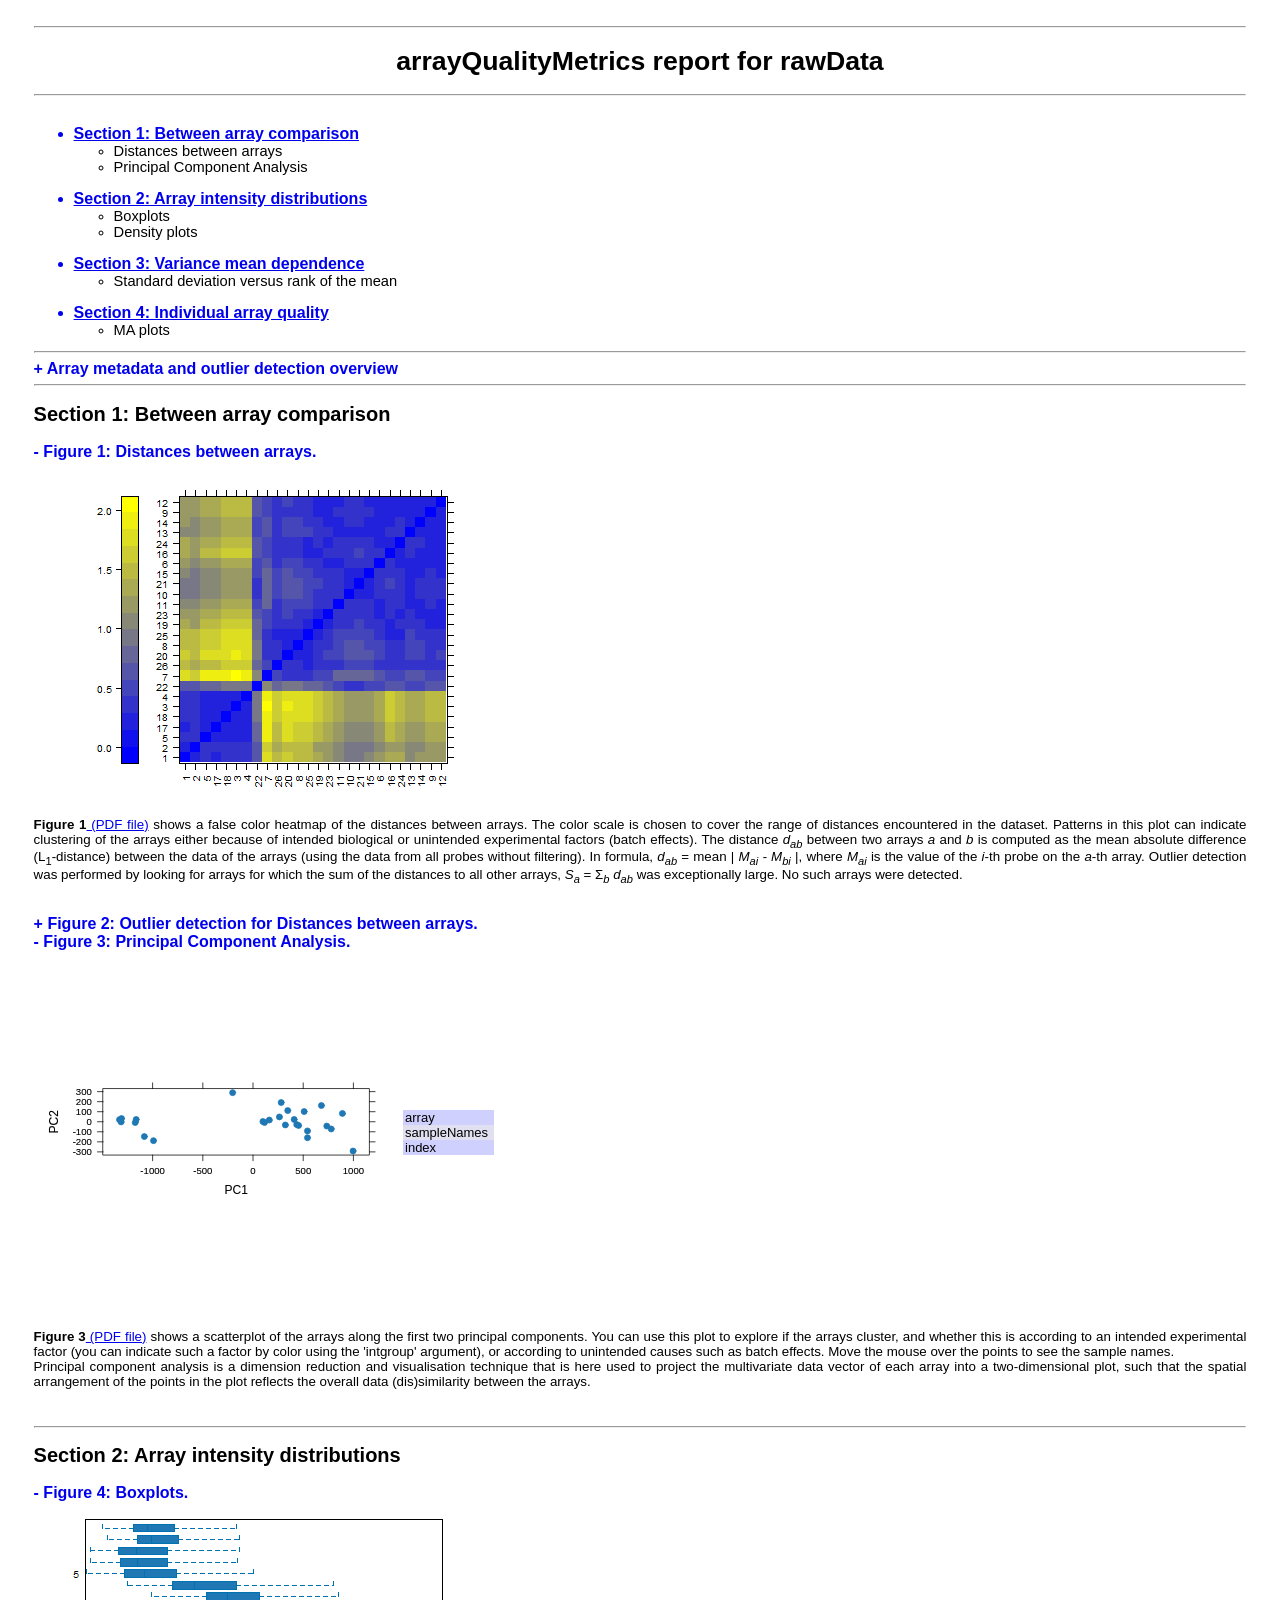
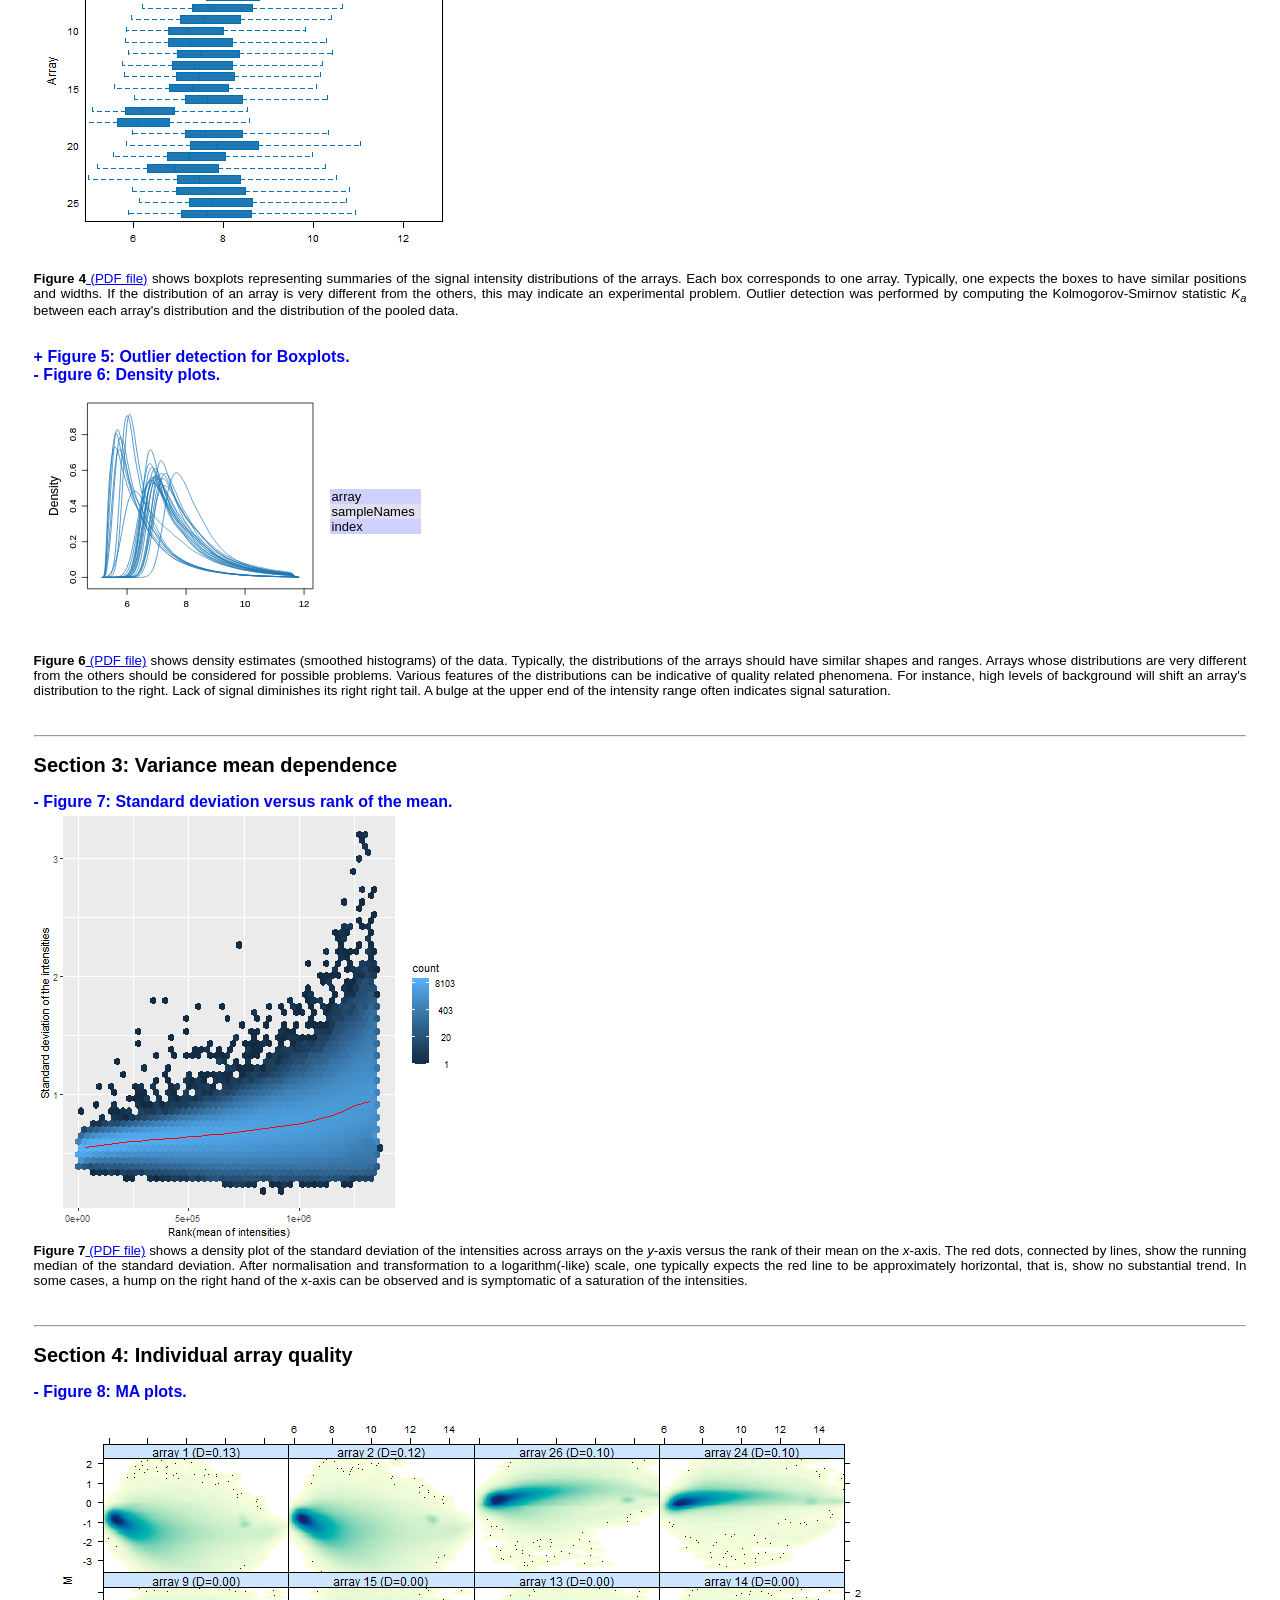
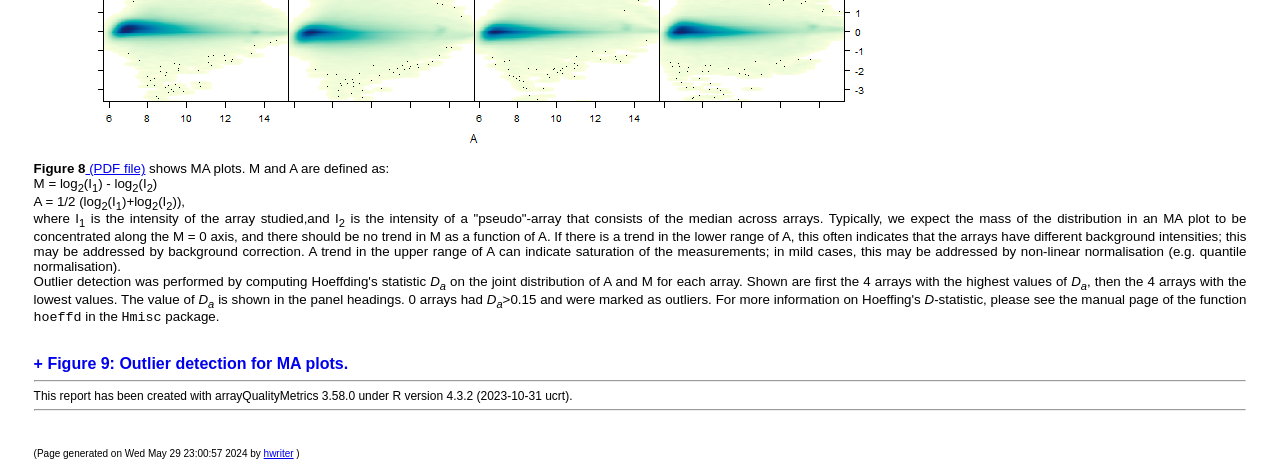
<file: arrayqualitymetrics/array_quality_metrics_xp_xm_no_norm/index.html>
<!DOCTYPE html PUBLIC "-//W3C//DTD XHTML 1.0 Transitional//EN" "http://www.w3.org/TR/xhtml1/DTD/xhtml1-transitional.dtd">
<html xmlns='http://www.w3.org/1999/xhtml' xml:lang='en' lang='en'><head>
<meta http-equiv="Content-Type" content="text/html; charset=utf-8"></meta>
<title>arrayQualityMetrics report for rawData</title>

<script language="JavaScript" src="arrayQualityMetrics.js"></script>
<link rel="stylesheet" type="text/css" href="arrayQualityMetrics.css"></link>
</head>
<body onload="reportinit()"><hr><h1>arrayQualityMetrics report for rawData</h1><hr><UL><a href="#S1"><br><li class='tocsection'>Section 1: Between array comparison</li><UL></a><li class='tocmodule'>Distances between arrays</li><li class='tocmodule'>Principal Component Analysis</li></UL><a href="#S2"><br><li class='tocsection'>Section 2: Array intensity distributions</li><UL></a><li class='tocmodule'>Boxplots</li><li class='tocmodule'>Density plots</li></UL><a href="#S3"><br><li class='tocsection'>Section 3: Variance mean dependence</li><UL></a><li class='tocmodule'>Standard deviation versus rank of the mean</li></UL><a href="#S4"><br><li class='tocsection'>Section 4: Individual array quality</li><UL></a><li class='tocmodule'>MA plots</li></UL></UL><hr><a name="arraymetadata" id="arraymetadata-h" href="javascript: toggle('arraymetadata')" style="text-decoration:none;font-weight:bold;font-size:larger">+ Array metadata and outlier detection overview</a><br>

<div id="arraymetadata-b" style="display:none">
<table style="margin-left:auto;text-align:right;" border="1">
<tr>
<td style="font-weight:bold"> </td><td style="font-weight:bold">array</td><td style="font-weight:bold">sampleNames</td><td style="font-weight:bold"><a href="#hm">*1</a></td><td style="font-weight:bold"><a href="#box">*2</a></td><td style="font-weight:bold"><a href="#ma">*3</a></td><td style="font-weight:bold">index</td></tr>
<tr>
<td bgcolor="#ffffff"><input type='checkbox' name='ReportObjectCheckBoxes' value='' onchange='checkboxEvent(1)'></td><td bgcolor="#ffffff">1</td><td bgcolor="#ffffff">GSM1134026_EA04058_28124_H133+_TS208.CEL</td><td bgcolor="#ffffff"></td><td bgcolor="#ffffff"></td><td bgcolor="#ffffff"></td><td bgcolor="#ffffff">1</td></tr>
<tr>
<td bgcolor="#d0d0ff"><input type='checkbox' name='ReportObjectCheckBoxes' value='' onchange='checkboxEvent(2)'></td><td bgcolor="#e0e0f0">2</td><td bgcolor="#d0d0ff">GSM1134027_EA04058_28335_H133+_TS250.CEL</td><td bgcolor="#e0e0f0"></td><td bgcolor="#d0d0ff"></td><td bgcolor="#e0e0f0"></td><td bgcolor="#d0d0ff">2</td></tr>
<tr>
<td bgcolor="#ffffff"><input type='checkbox' name='ReportObjectCheckBoxes' value='' onchange='checkboxEvent(3)'></td><td bgcolor="#ffffff">3</td><td bgcolor="#ffffff">GSM1134028_EA04058_30434_H133+_TS258.CEL</td><td bgcolor="#ffffff"></td><td bgcolor="#ffffff"></td><td bgcolor="#ffffff"></td><td bgcolor="#ffffff">3</td></tr>
<tr>
<td bgcolor="#d0d0ff"><input type='checkbox' name='ReportObjectCheckBoxes' value='' onchange='checkboxEvent(4)'></td><td bgcolor="#e0e0f0">4</td><td bgcolor="#d0d0ff">GSM1134029_EA04058_30436_H133+_TS245.CEL</td><td bgcolor="#e0e0f0"></td><td bgcolor="#d0d0ff"></td><td bgcolor="#e0e0f0"></td><td bgcolor="#d0d0ff">4</td></tr>
<tr>
<td bgcolor="#ffffff"><input type='checkbox' name='ReportObjectCheckBoxes' value='' onchange='checkboxEvent(5)'></td><td bgcolor="#ffffff">5</td><td bgcolor="#ffffff">GSM1134030_EA04058_30437_H133+_TS238.CEL</td><td bgcolor="#ffffff"></td><td bgcolor="#ffffff"></td><td bgcolor="#ffffff"></td><td bgcolor="#ffffff">5</td></tr>
<tr>
<td bgcolor="#d0d0ff"><input type='checkbox' name='ReportObjectCheckBoxes' value='' onchange='checkboxEvent(6)'></td><td bgcolor="#e0e0f0">6</td><td bgcolor="#d0d0ff">GSM1134031_EA04058_52889_H133+_TS255.CEL</td><td bgcolor="#e0e0f0"></td><td bgcolor="#d0d0ff"></td><td bgcolor="#e0e0f0"></td><td bgcolor="#d0d0ff">6</td></tr>
<tr>
<td bgcolor="#ffffff"><input type='checkbox' name='ReportObjectCheckBoxes' value='' onchange='checkboxEvent(7)'></td><td bgcolor="#ffffff">7</td><td bgcolor="#ffffff">GSM1134032_EA04058_52892_H133+_TS279.CEL</td><td bgcolor="#ffffff"></td><td bgcolor="#ffffff"></td><td bgcolor="#ffffff"></td><td bgcolor="#ffffff">7</td></tr>
<tr>
<td bgcolor="#d0d0ff"><input type='checkbox' name='ReportObjectCheckBoxes' value='' onchange='checkboxEvent(8)'></td><td bgcolor="#e0e0f0">8</td><td bgcolor="#d0d0ff">GSM1134033_EA04058_52893_H133+_TS236.CEL</td><td bgcolor="#e0e0f0"></td><td bgcolor="#d0d0ff"></td><td bgcolor="#e0e0f0"></td><td bgcolor="#d0d0ff">8</td></tr>
<tr>
<td bgcolor="#ffffff"><input type='checkbox' name='ReportObjectCheckBoxes' value='' onchange='checkboxEvent(9)'></td><td bgcolor="#ffffff">9</td><td bgcolor="#ffffff">GSM1134034_EA04058_52894_H133+_TS285.CEL</td><td bgcolor="#ffffff"></td><td bgcolor="#ffffff"></td><td bgcolor="#ffffff"></td><td bgcolor="#ffffff">9</td></tr>
<tr>
<td bgcolor="#d0d0ff"><input type='checkbox' name='ReportObjectCheckBoxes' value='' onchange='checkboxEvent(10)'></td><td bgcolor="#e0e0f0">10</td><td bgcolor="#d0d0ff">GSM1134035_EA04058_52895_H133+_TS240.CEL</td><td bgcolor="#e0e0f0"></td><td bgcolor="#d0d0ff"></td><td bgcolor="#e0e0f0"></td><td bgcolor="#d0d0ff">10</td></tr>
<tr>
<td bgcolor="#ffffff"><input type='checkbox' name='ReportObjectCheckBoxes' value='' onchange='checkboxEvent(11)'></td><td bgcolor="#ffffff">11</td><td bgcolor="#ffffff">GSM1134036_EA04058_52896_H133+_TS299.CEL</td><td bgcolor="#ffffff"></td><td bgcolor="#ffffff"></td><td bgcolor="#ffffff"></td><td bgcolor="#ffffff">11</td></tr>
<tr>
<td bgcolor="#d0d0ff"><input type='checkbox' name='ReportObjectCheckBoxes' value='' onchange='checkboxEvent(12)'></td><td bgcolor="#e0e0f0">12</td><td bgcolor="#d0d0ff">GSM1134037_EA04058_52898_H133+_TS108.CEL</td><td bgcolor="#e0e0f0"></td><td bgcolor="#d0d0ff"></td><td bgcolor="#e0e0f0"></td><td bgcolor="#d0d0ff">12</td></tr>
<tr>
<td bgcolor="#ffffff"><input type='checkbox' name='ReportObjectCheckBoxes' value='' onchange='checkboxEvent(13)'></td><td bgcolor="#ffffff">13</td><td bgcolor="#ffffff">GSM1134038_EA04058_52899_H133+_TS221.CEL</td><td bgcolor="#ffffff"></td><td bgcolor="#ffffff"></td><td bgcolor="#ffffff"></td><td bgcolor="#ffffff">13</td></tr>
<tr>
<td bgcolor="#d0d0ff"><input type='checkbox' name='ReportObjectCheckBoxes' value='' onchange='checkboxEvent(14)'></td><td bgcolor="#e0e0f0">14</td><td bgcolor="#d0d0ff">GSM1134039_EA04058_53536_H133+_TS13.CEL</td><td bgcolor="#e0e0f0"></td><td bgcolor="#d0d0ff"></td><td bgcolor="#e0e0f0"></td><td bgcolor="#d0d0ff">14</td></tr>
<tr>
<td bgcolor="#ffffff"><input type='checkbox' name='ReportObjectCheckBoxes' value='' onchange='checkboxEvent(15)'></td><td bgcolor="#ffffff">15</td><td bgcolor="#ffffff">GSM1134040_EA04058_53538_H133+_TS290.CEL</td><td bgcolor="#ffffff"></td><td bgcolor="#ffffff"></td><td bgcolor="#ffffff"></td><td bgcolor="#ffffff">15</td></tr>
<tr>
<td bgcolor="#d0d0ff"><input type='checkbox' name='ReportObjectCheckBoxes' value='' onchange='checkboxEvent(16)'></td><td bgcolor="#e0e0f0">16</td><td bgcolor="#d0d0ff">GSM1134041_EA04058_53540_H133+_TS181.CEL</td><td bgcolor="#e0e0f0"></td><td bgcolor="#d0d0ff"></td><td bgcolor="#e0e0f0"></td><td bgcolor="#d0d0ff">16</td></tr>
<tr>
<td bgcolor="#ffffff"><input type='checkbox' name='ReportObjectCheckBoxes' value='' onchange='checkboxEvent(17)'></td><td bgcolor="#ffffff">17</td><td bgcolor="#ffffff">GSM1134042_EA04058_30426_H133+_TS168.CEL</td><td bgcolor="#ffffff"></td><td bgcolor="#ffffff"></td><td bgcolor="#ffffff"></td><td bgcolor="#ffffff">17</td></tr>
<tr>
<td bgcolor="#d0d0ff"><input type='checkbox' name='ReportObjectCheckBoxes' value='' onchange='checkboxEvent(18)'></td><td bgcolor="#e0e0f0">18</td><td bgcolor="#d0d0ff">GSM1134043_EA04058_30427_H133+_TS79.CEL</td><td bgcolor="#e0e0f0"></td><td bgcolor="#d0d0ff"></td><td bgcolor="#e0e0f0"></td><td bgcolor="#d0d0ff">18</td></tr>
<tr>
<td bgcolor="#ffffff"><input type='checkbox' name='ReportObjectCheckBoxes' value='' onchange='checkboxEvent(19)'></td><td bgcolor="#ffffff">19</td><td bgcolor="#ffffff">GSM1134044_EA04058_52884_H133+_TS11.CEL</td><td bgcolor="#ffffff"></td><td bgcolor="#ffffff"></td><td bgcolor="#ffffff"></td><td bgcolor="#ffffff">19</td></tr>
<tr>
<td bgcolor="#d0d0ff"><input type='checkbox' name='ReportObjectCheckBoxes' value='' onchange='checkboxEvent(20)'></td><td bgcolor="#e0e0f0">20</td><td bgcolor="#d0d0ff">GSM1134045_EA04058_52885_H133+_TS120.CEL</td><td bgcolor="#e0e0f0"></td><td bgcolor="#d0d0ff"></td><td bgcolor="#e0e0f0"></td><td bgcolor="#d0d0ff">20</td></tr>
<tr>
<td bgcolor="#ffffff"><input type='checkbox' name='ReportObjectCheckBoxes' value='' onchange='checkboxEvent(21)'></td><td bgcolor="#ffffff">21</td><td bgcolor="#ffffff">GSM1134046_EA04058_52886_H133+_TS189.CEL</td><td bgcolor="#ffffff"></td><td bgcolor="#ffffff"></td><td bgcolor="#ffffff"></td><td bgcolor="#ffffff">21</td></tr>
<tr>
<td bgcolor="#d0d0ff"><input type='checkbox' name='ReportObjectCheckBoxes' value='' onchange='checkboxEvent(22)'></td><td bgcolor="#e0e0f0">22</td><td bgcolor="#d0d0ff">GSM1134047_EA04058_52887_H133+_TS234.CEL</td><td bgcolor="#e0e0f0"></td><td bgcolor="#d0d0ff"></td><td bgcolor="#e0e0f0"></td><td bgcolor="#d0d0ff">22</td></tr>
<tr>
<td bgcolor="#ffffff"><input type='checkbox' name='ReportObjectCheckBoxes' value='' onchange='checkboxEvent(23)'></td><td bgcolor="#ffffff">23</td><td bgcolor="#ffffff">GSM1134048_EA04058_52888_H133+_TS241.CEL</td><td bgcolor="#ffffff"></td><td bgcolor="#ffffff"></td><td bgcolor="#ffffff"></td><td bgcolor="#ffffff">23</td></tr>
<tr>
<td bgcolor="#d0d0ff"><input type='checkbox' name='ReportObjectCheckBoxes' value='' onchange='checkboxEvent(24)'></td><td bgcolor="#e0e0f0">24</td><td bgcolor="#d0d0ff">GSM1134049_EA04058_52890_H133+_TS266.CEL</td><td bgcolor="#e0e0f0"></td><td bgcolor="#d0d0ff"></td><td bgcolor="#e0e0f0"></td><td bgcolor="#d0d0ff">24</td></tr>
<tr>
<td bgcolor="#ffffff"><input type='checkbox' name='ReportObjectCheckBoxes' value='' onchange='checkboxEvent(25)'></td><td bgcolor="#ffffff">25</td><td bgcolor="#ffffff">GSM1134050_EA04058_52891_H133+_TS315.CEL</td><td bgcolor="#ffffff"></td><td bgcolor="#ffffff"></td><td bgcolor="#ffffff"></td><td bgcolor="#ffffff">25</td></tr>
<tr>
<td bgcolor="#d0d0ff"><input type='checkbox' name='ReportObjectCheckBoxes' value='' onchange='checkboxEvent(26)'></td><td bgcolor="#e0e0f0">26</td><td bgcolor="#d0d0ff">GSM1134051_EA04058_52897_H133+_TS308.CEL</td><td bgcolor="#e0e0f0"></td><td bgcolor="#d0d0ff"></td><td bgcolor="#e0e0f0"></td><td bgcolor="#d0d0ff">26</td></tr>
</table>
<br>The columns named *1, *2, ... indicate the calls from the different outlier detection methods:<OL><LI> outlier detection by <a href="#hm">Distances between arrays</a></LI><LI> outlier detection by <a href="#box">Boxplots</a></LI><LI> outlier detection by <a href="#ma">MA plots</a></LI></OL>The outlier detection criteria are explained below in the respective sections. Arrays that were called outliers by at least one criterion are marked by checkbox selection in this table, and are indicated by highlighted lines or points in some of the plots below. By clicking the checkboxes in the table, or on the corresponding points/lines in the plots, you can modify the selection. To reset the selection, reload the HTML page in your browser.<br><br>At the scope covered by this software, outlier detection is a poorly defined question, and there is no 'right' or 'wrong' answer. These are hints which are intended to be followed up manually. If you want to automate outlier detection, you need to limit the scope to a particular platform and experimental design, and then choose and calibrate the metrics used.<br></div><hr><h2><a name= 'S1'>Section 1: Between array comparison</a></h2>

<a name="hm" id="hm-h" href="javascript: toggle('hm')" style="text-decoration:none;font-weight:bold;font-size:larger">- Figure 1: Distances between arrays.</a><br>

<div id="hm-b" style="display:block">
<img src="hm.png" border="0" alt="hm.png" id="Figls:hm"></img><br>
<b>Figure 1</b><a href="hm.pdf"> (PDF file)</a> shows a false color heatmap of the distances between arrays. The color scale is chosen to cover the range of distances encountered in the dataset. Patterns in this plot can indicate clustering of the arrays either because of intended biological or unintended experimental factors (batch effects). The distance <i>d<sub>ab</sub></i> between two arrays <i>a</i> and <i>b</i> is computed as the mean absolute difference (L<sub>1</sub>-distance) between the data of the arrays (using the data from all probes without filtering). In formula, <i>d<sub>ab</sub></i> = mean | <i>M<sub>ai</sub> - M<sub>bi</sub></i> |, where <i>M<sub>ai</sub></i> is the value of the <i>i</i>-th probe on the <i>a</i>-th array. Outlier detection was performed by looking for arrays for which the sum of the distances to all other arrays, <i>S<sub>a</sub></i> = &Sigma;<sub><i>b</i></sub> <i>d<sub>ab</sub></i> was exceptionally large. No such arrays were detected.<br><br><br>
</div>

<a name="out hm" id="out hm-h" href="javascript: toggle('out hm')" style="text-decoration:none;font-weight:bold;font-size:larger">+ Figure 2: Outlier detection for Distances between arrays.</a><br>

<div id="out hm-b" style="display:none">
<img src="out hm.png" border="0" alt="out hm.png" id="Figls:out hm"></img><br>
<b>Figure 2</b><a href="out hm.pdf"> (PDF file)</a> shows a bar chart of the sum of distances to other arrays <i>S<sub>a</sub></i>, the outlier detection criterion from the previous figure. The bars are shown in the original order of the arrays. Based on the distribution of the values across all arrays, a threshold of 37.7 was determined, which is indicated by the vertical line. None of the arrays exceeded the threshold and was considered an outlier.<br><br><br>
</div>

<a name="pca" id="pca-h" href="javascript: toggle('pca')" style="text-decoration:none;font-weight:bold;font-size:larger">- Figure 3: Principal Component Analysis.</a><br>

<div id="pca-b" style="display:block">
<table border="1">
<tr>
<td><?xml version="1.0" encoding="UTF-8"?>
<svg xmlns="http://www.w3.org/2000/svg" xmlns:xlink="http://www.w3.org/1999/xlink" width="361.43px" height="361.43px" viewBox="0 0 361.43 361.43" version="1.1" id="Fig:pca">
  <metadata xmlns:gridsvg="http://www.stat.auckland.ac.nz/~paul/R/gridSVG/">
    <gridsvg:generator name="gridSVG" version="1.7-5" time="2024-05-29 23:00:45.679962"/>
    <gridsvg:argument name="name" value="C:/Users/oriol/OneDrive/Documents/Master/TFM/array_quality_metrics_xp_xm_no_norm/pca.svg"/>
    <gridsvg:argument name="exportCoords" value="none"/>
    <gridsvg:argument name="exportMappings" value="none"/>
    <gridsvg:argument name="exportJS" value="none"/>
    <gridsvg:argument name="res" value="72"/>
    <gridsvg:argument name="prefix" value="Fig:pca"/>
    <gridsvg:argument name="addClasses" value="FALSE"/>
    <gridsvg:argument name="indent" value="TRUE"/>
    <gridsvg:argument name="htmlWrapper" value="FALSE"/>
    <gridsvg:argument name="usePaths" value="none"/>
    <gridsvg:argument name="uniqueNames" value="TRUE"/>
    <gridsvg:separator name="id.sep" value="."/>
    <gridsvg:separator name="gPath.sep" value="::"/>
    <gridsvg:separator name="vpPath.sep" value="::"/>
  </metadata>
  <g transform="translate(0, 361.43) scale(1, -1)">
    <g id="Fig:pcagridSVG" fill="none" stroke="rgb(0,0,0)" stroke-dasharray="none" stroke-width="0.75" font-size="12" font-family="Helvetica, Arial, FreeSans, Liberation Sans, Nimbus Sans L, sans-serif" opacity="1" stroke-linecap="round" stroke-linejoin="round" stroke-miterlimit="10" stroke-opacity="1" fill-opacity="0" font-weight="normal" font-style="normal">
      <defs>
        <symbol id="Fig:pcagridSVG.pch19" viewBox="-5 -5 10 10" overflow="visible">
          <circle cx="0" cy="0" r="3.75"/>
        </symbol>
      </defs>
      <g id="Fig:pcaplot_01.background.1">
        <rect id="Fig:pcaplot_01.background.1.1" x="0" y="0" width="361.43" height="361.43" transform="" fill="none" stroke="none" stroke-opacity="0" fill-opacity="0"/>
      </g>
      <g id="Fig:pcaplot_01.toplevel.vp.1" font-size="12">
        <g id="Fig:pcaplot_01.xlab.vp.1">
          <g id="Fig:pcaplot_01.xlab.1">
            <g id="Fig:pcaplot_01.xlab.1.1" transform="translate(199.28, 123.85)" stroke-width="0.1">
              <g id="Fig:pcaplot_01.xlab.1.1.scale" transform="scale(1, -1)">
                <text x="0" y="0" id="Fig:pcaplot_01.xlab.1.1.text" text-anchor="middle" opacity="1" stroke="rgb(0,0,0)" fill="rgb(0,0,0)" stroke-opacity="1" fill-opacity="1" font-size="12" font-weight="normal" font-style="normal">
                  <tspan id="Fig:pcaplot_01.xlab.1.1.tspan.1" dy="4.31" x="0">PC1</tspan>
                </text>
              </g>
            </g>
          </g>
        </g>
        <g id="Fig:pcaplot_01.ylab.vp.1">
          <g id="Fig:pcaplot_01.ylab.1">
            <g id="Fig:pcaplot_01.ylab.1.1" transform="translate(16.31, 191.61)" stroke-width="0.1">
              <g id="Fig:pcaplot_01.ylab.1.1.scale" transform="scale(1, -1)">
                <text x="0" y="0" id="Fig:pcaplot_01.ylab.1.1.text" transform="rotate(-90)" text-anchor="middle" opacity="1" stroke="rgb(0,0,0)" fill="rgb(0,0,0)" stroke-opacity="1" fill-opacity="1" font-size="12" font-weight="normal" font-style="normal">
                  <tspan id="Fig:pcaplot_01.ylab.1.1.tspan.1" dy="4.31" x="0">PC2</tspan>
                </text>
              </g>
            </g>
          </g>
        </g>
        <g id="Fig:pcaplot_01.figure.vp.1"/>
        <defs>
          <clipPath id="Fig:pcaplot_01.panel.1.1.vp.1.clipPath">
            <rect x="66.14" y="158.35" width="266.27" height="66.52" fill="none" stroke="none"/>
          </clipPath>
        </defs>
        <g id="Fig:pcaplot_01.panel.1.1.vp.1" clip-path="url(#Fig:pcaplot_01.panel.1.1.vp.1.clipPath)"/>
        <g id="Fig:pcaplot_01.strip.1.1.off.vp.1">
          <g id="Fig:pcaplot_01.ticks.top.panel.1.1.1">
            <polyline id="Fig:pcaplot_01.ticks.top.panel.1.1.1.1" points="115.62,224.87 115.62,230.54" stroke="rgb(0,0,0)" opacity="1" stroke-dasharray="none" stroke-width="0.75" stroke-opacity="1" fill="none"/>
            <polyline id="Fig:pcaplot_01.ticks.top.panel.1.1.1.2" points="165.82,224.87 165.82,230.54" stroke="rgb(0,0,0)" opacity="1" stroke-dasharray="none" stroke-width="0.75" stroke-opacity="1" fill="none"/>
            <polyline id="Fig:pcaplot_01.ticks.top.panel.1.1.1.3" points="216.02,224.87 216.02,230.54" stroke="rgb(0,0,0)" opacity="1" stroke-dasharray="none" stroke-width="0.75" stroke-opacity="1" fill="none"/>
            <polyline id="Fig:pcaplot_01.ticks.top.panel.1.1.1.4" points="266.22,224.87 266.22,230.54" stroke="rgb(0,0,0)" opacity="1" stroke-dasharray="none" stroke-width="0.75" stroke-opacity="1" fill="none"/>
            <polyline id="Fig:pcaplot_01.ticks.top.panel.1.1.1.5" points="316.41,224.87 316.41,230.54" stroke="rgb(0,0,0)" opacity="1" stroke-dasharray="none" stroke-width="0.75" stroke-opacity="1" fill="none"/>
          </g>
        </g>
        <g id="Fig:pcaplot_01.strip.left.1.1.off.vp.1">
          <g id="Fig:pcaplot_01.ticks.left.panel.1.1.1">
            <polyline id="Fig:pcaplot_01.ticks.left.panel.1.1.1.1" points="66.14,161.55 60.47,161.55" stroke="rgb(0,0,0)" opacity="1" stroke-dasharray="none" stroke-width="0.75" stroke-opacity="1" fill="none"/>
            <polyline id="Fig:pcaplot_01.ticks.left.panel.1.1.1.2" points="66.14,171.59 60.47,171.59" stroke="rgb(0,0,0)" opacity="1" stroke-dasharray="none" stroke-width="0.75" stroke-opacity="1" fill="none"/>
            <polyline id="Fig:pcaplot_01.ticks.left.panel.1.1.1.3" points="66.14,181.63 60.47,181.63" stroke="rgb(0,0,0)" opacity="1" stroke-dasharray="none" stroke-width="0.75" stroke-opacity="1" fill="none"/>
            <polyline id="Fig:pcaplot_01.ticks.left.panel.1.1.1.4" points="66.14,191.67 60.47,191.67" stroke="rgb(0,0,0)" opacity="1" stroke-dasharray="none" stroke-width="0.75" stroke-opacity="1" fill="none"/>
            <polyline id="Fig:pcaplot_01.ticks.left.panel.1.1.1.5" points="66.14,201.71 60.47,201.71" stroke="rgb(0,0,0)" opacity="1" stroke-dasharray="none" stroke-width="0.75" stroke-opacity="1" fill="none"/>
            <polyline id="Fig:pcaplot_01.ticks.left.panel.1.1.1.6" points="66.14,211.75 60.47,211.75" stroke="rgb(0,0,0)" opacity="1" stroke-dasharray="none" stroke-width="0.75" stroke-opacity="1" fill="none"/>
            <polyline id="Fig:pcaplot_01.ticks.left.panel.1.1.1.7" points="66.14,221.79 60.47,221.79" stroke="rgb(0,0,0)" opacity="1" stroke-dasharray="none" stroke-width="0.75" stroke-opacity="1" fill="none"/>
          </g>
          <g id="Fig:pcaplot_01.ticklabels.left.panel.1.1.1">
            <g id="Fig:pcaplot_01.ticklabels.left.panel.1.1.1.1" transform="translate(54.81, 161.55)" stroke-width="0.1">
              <g id="Fig:pcaplot_01.ticklabels.left.panel.1.1.1.1.scale" transform="scale(1, -1)">
                <text x="0" y="0" id="Fig:pcaplot_01.ticklabels.left.panel.1.1.1.1.text" text-anchor="end" stroke="rgb(0,0,0)" opacity="1" fill="rgb(0,0,0)" stroke-opacity="1" fill-opacity="1" font-size="9.6" font-weight="normal" font-style="normal">
                  <tspan id="Fig:pcaplot_01.ticklabels.left.panel.1.1.1.1.tspan.1" dy="3.59" x="0">-300</tspan>
                </text>
              </g>
            </g>
            <g id="Fig:pcaplot_01.ticklabels.left.panel.1.1.1.2" transform="translate(54.81, 171.59)" stroke-width="0.1">
              <g id="Fig:pcaplot_01.ticklabels.left.panel.1.1.1.2.scale" transform="scale(1, -1)">
                <text x="0" y="0" id="Fig:pcaplot_01.ticklabels.left.panel.1.1.1.2.text" text-anchor="end" stroke="rgb(0,0,0)" opacity="1" fill="rgb(0,0,0)" stroke-opacity="1" fill-opacity="1" font-size="9.6" font-weight="normal" font-style="normal">
                  <tspan id="Fig:pcaplot_01.ticklabels.left.panel.1.1.1.2.tspan.1" dy="3.59" x="0">-200</tspan>
                </text>
              </g>
            </g>
            <g id="Fig:pcaplot_01.ticklabels.left.panel.1.1.1.3" transform="translate(54.81, 181.63)" stroke-width="0.1">
              <g id="Fig:pcaplot_01.ticklabels.left.panel.1.1.1.3.scale" transform="scale(1, -1)">
                <text x="0" y="0" id="Fig:pcaplot_01.ticklabels.left.panel.1.1.1.3.text" text-anchor="end" stroke="rgb(0,0,0)" opacity="1" fill="rgb(0,0,0)" stroke-opacity="1" fill-opacity="1" font-size="9.6" font-weight="normal" font-style="normal">
                  <tspan id="Fig:pcaplot_01.ticklabels.left.panel.1.1.1.3.tspan.1" dy="3.59" x="0">-100</tspan>
                </text>
              </g>
            </g>
            <g id="Fig:pcaplot_01.ticklabels.left.panel.1.1.1.4" transform="translate(54.81, 191.67)" stroke-width="0.1">
              <g id="Fig:pcaplot_01.ticklabels.left.panel.1.1.1.4.scale" transform="scale(1, -1)">
                <text x="0" y="0" id="Fig:pcaplot_01.ticklabels.left.panel.1.1.1.4.text" text-anchor="end" stroke="rgb(0,0,0)" opacity="1" fill="rgb(0,0,0)" stroke-opacity="1" fill-opacity="1" font-size="9.6" font-weight="normal" font-style="normal">
                  <tspan id="Fig:pcaplot_01.ticklabels.left.panel.1.1.1.4.tspan.1" dy="3.59" x="0">0</tspan>
                </text>
              </g>
            </g>
            <g id="Fig:pcaplot_01.ticklabels.left.panel.1.1.1.5" transform="translate(54.81, 201.71)" stroke-width="0.1">
              <g id="Fig:pcaplot_01.ticklabels.left.panel.1.1.1.5.scale" transform="scale(1, -1)">
                <text x="0" y="0" id="Fig:pcaplot_01.ticklabels.left.panel.1.1.1.5.text" text-anchor="end" stroke="rgb(0,0,0)" opacity="1" fill="rgb(0,0,0)" stroke-opacity="1" fill-opacity="1" font-size="9.6" font-weight="normal" font-style="normal">
                  <tspan id="Fig:pcaplot_01.ticklabels.left.panel.1.1.1.5.tspan.1" dy="3.59" x="0">100</tspan>
                </text>
              </g>
            </g>
            <g id="Fig:pcaplot_01.ticklabels.left.panel.1.1.1.6" transform="translate(54.81, 211.75)" stroke-width="0.1">
              <g id="Fig:pcaplot_01.ticklabels.left.panel.1.1.1.6.scale" transform="scale(1, -1)">
                <text x="0" y="0" id="Fig:pcaplot_01.ticklabels.left.panel.1.1.1.6.text" text-anchor="end" stroke="rgb(0,0,0)" opacity="1" fill="rgb(0,0,0)" stroke-opacity="1" fill-opacity="1" font-size="9.6" font-weight="normal" font-style="normal">
                  <tspan id="Fig:pcaplot_01.ticklabels.left.panel.1.1.1.6.tspan.1" dy="3.59" x="0">200</tspan>
                </text>
              </g>
            </g>
            <g id="Fig:pcaplot_01.ticklabels.left.panel.1.1.1.7" transform="translate(54.81, 221.79)" stroke-width="0.1">
              <g id="Fig:pcaplot_01.ticklabels.left.panel.1.1.1.7.scale" transform="scale(1, -1)">
                <text x="0" y="0" id="Fig:pcaplot_01.ticklabels.left.panel.1.1.1.7.text" text-anchor="end" stroke="rgb(0,0,0)" opacity="1" fill="rgb(0,0,0)" stroke-opacity="1" fill-opacity="1" font-size="9.6" font-weight="normal" font-style="normal">
                  <tspan id="Fig:pcaplot_01.ticklabels.left.panel.1.1.1.7.tspan.1" dy="3.59" x="0">300</tspan>
                </text>
              </g>
            </g>
          </g>
        </g>
        <g id="Fig:pcaplot_01.panel.1.1.off.vp.1">
          <g id="Fig:pcaplot_01.ticks.bottom.panel.1.1.1">
            <polyline id="Fig:pcaplot_01.ticks.bottom.panel.1.1.1.1" points="115.62,158.35 115.62,152.68" stroke="rgb(0,0,0)" opacity="1" stroke-dasharray="none" stroke-width="0.75" stroke-opacity="1" fill="none"/>
            <polyline id="Fig:pcaplot_01.ticks.bottom.panel.1.1.1.2" points="165.82,158.35 165.82,152.68" stroke="rgb(0,0,0)" opacity="1" stroke-dasharray="none" stroke-width="0.75" stroke-opacity="1" fill="none"/>
            <polyline id="Fig:pcaplot_01.ticks.bottom.panel.1.1.1.3" points="216.02,158.35 216.02,152.68" stroke="rgb(0,0,0)" opacity="1" stroke-dasharray="none" stroke-width="0.75" stroke-opacity="1" fill="none"/>
            <polyline id="Fig:pcaplot_01.ticks.bottom.panel.1.1.1.4" points="266.22,158.35 266.22,152.68" stroke="rgb(0,0,0)" opacity="1" stroke-dasharray="none" stroke-width="0.75" stroke-opacity="1" fill="none"/>
            <polyline id="Fig:pcaplot_01.ticks.bottom.panel.1.1.1.5" points="316.41,158.35 316.41,152.68" stroke="rgb(0,0,0)" opacity="1" stroke-dasharray="none" stroke-width="0.75" stroke-opacity="1" fill="none"/>
          </g>
          <g id="Fig:pcaplot_01.ticklabels.bottom.panel.1.1.1">
            <g id="Fig:pcaplot_01.ticklabels.bottom.panel.1.1.1.1" transform="translate(115.62, 147.01)" stroke-width="0.1">
              <g id="Fig:pcaplot_01.ticklabels.bottom.panel.1.1.1.1.scale" transform="scale(1, -1)">
                <text x="0" y="0" id="Fig:pcaplot_01.ticklabels.bottom.panel.1.1.1.1.text" text-anchor="middle" stroke="rgb(0,0,0)" opacity="1" fill="rgb(0,0,0)" stroke-opacity="1" fill-opacity="1" font-size="9.6" font-weight="normal" font-style="normal">
                  <tspan id="Fig:pcaplot_01.ticklabels.bottom.panel.1.1.1.1.tspan.1" dy="7.18" x="0">-1000</tspan>
                </text>
              </g>
            </g>
            <g id="Fig:pcaplot_01.ticklabels.bottom.panel.1.1.1.2" transform="translate(165.82, 147.01)" stroke-width="0.1">
              <g id="Fig:pcaplot_01.ticklabels.bottom.panel.1.1.1.2.scale" transform="scale(1, -1)">
                <text x="0" y="0" id="Fig:pcaplot_01.ticklabels.bottom.panel.1.1.1.2.text" text-anchor="middle" stroke="rgb(0,0,0)" opacity="1" fill="rgb(0,0,0)" stroke-opacity="1" fill-opacity="1" font-size="9.6" font-weight="normal" font-style="normal">
                  <tspan id="Fig:pcaplot_01.ticklabels.bottom.panel.1.1.1.2.tspan.1" dy="7.18" x="0">-500</tspan>
                </text>
              </g>
            </g>
            <g id="Fig:pcaplot_01.ticklabels.bottom.panel.1.1.1.3" transform="translate(216.02, 147.01)" stroke-width="0.1">
              <g id="Fig:pcaplot_01.ticklabels.bottom.panel.1.1.1.3.scale" transform="scale(1, -1)">
                <text x="0" y="0" id="Fig:pcaplot_01.ticklabels.bottom.panel.1.1.1.3.text" text-anchor="middle" stroke="rgb(0,0,0)" opacity="1" fill="rgb(0,0,0)" stroke-opacity="1" fill-opacity="1" font-size="9.6" font-weight="normal" font-style="normal">
                  <tspan id="Fig:pcaplot_01.ticklabels.bottom.panel.1.1.1.3.tspan.1" dy="7.18" x="0">0</tspan>
                </text>
              </g>
            </g>
            <g id="Fig:pcaplot_01.ticklabels.bottom.panel.1.1.1.4" transform="translate(266.22, 147.01)" stroke-width="0.1">
              <g id="Fig:pcaplot_01.ticklabels.bottom.panel.1.1.1.4.scale" transform="scale(1, -1)">
                <text x="0" y="0" id="Fig:pcaplot_01.ticklabels.bottom.panel.1.1.1.4.text" text-anchor="middle" stroke="rgb(0,0,0)" opacity="1" fill="rgb(0,0,0)" stroke-opacity="1" fill-opacity="1" font-size="9.6" font-weight="normal" font-style="normal">
                  <tspan id="Fig:pcaplot_01.ticklabels.bottom.panel.1.1.1.4.tspan.1" dy="7.18" x="0">500</tspan>
                </text>
              </g>
            </g>
            <g id="Fig:pcaplot_01.ticklabels.bottom.panel.1.1.1.5" transform="translate(316.41, 147.01)" stroke-width="0.1">
              <g id="Fig:pcaplot_01.ticklabels.bottom.panel.1.1.1.5.scale" transform="scale(1, -1)">
                <text x="0" y="0" id="Fig:pcaplot_01.ticklabels.bottom.panel.1.1.1.5.text" text-anchor="middle" stroke="rgb(0,0,0)" opacity="1" fill="rgb(0,0,0)" stroke-opacity="1" fill-opacity="1" font-size="9.6" font-weight="normal" font-style="normal">
                  <tspan id="Fig:pcaplot_01.ticklabels.bottom.panel.1.1.1.5.tspan.1" dy="7.18" x="0">1000</tspan>
                </text>
              </g>
            </g>
          </g>
          <g id="Fig:pcaplot_01.ticks.right.panel.1.1.1">
            <polyline id="Fig:pcaplot_01.ticks.right.panel.1.1.1.1" points="332.42,161.55 338.09,161.55" stroke="rgb(0,0,0)" opacity="1" stroke-dasharray="none" stroke-width="0.75" stroke-opacity="1" fill="none"/>
            <polyline id="Fig:pcaplot_01.ticks.right.panel.1.1.1.2" points="332.42,171.59 338.09,171.59" stroke="rgb(0,0,0)" opacity="1" stroke-dasharray="none" stroke-width="0.75" stroke-opacity="1" fill="none"/>
            <polyline id="Fig:pcaplot_01.ticks.right.panel.1.1.1.3" points="332.42,181.63 338.09,181.63" stroke="rgb(0,0,0)" opacity="1" stroke-dasharray="none" stroke-width="0.75" stroke-opacity="1" fill="none"/>
            <polyline id="Fig:pcaplot_01.ticks.right.panel.1.1.1.4" points="332.42,191.67 338.09,191.67" stroke="rgb(0,0,0)" opacity="1" stroke-dasharray="none" stroke-width="0.75" stroke-opacity="1" fill="none"/>
            <polyline id="Fig:pcaplot_01.ticks.right.panel.1.1.1.5" points="332.42,201.71 338.09,201.71" stroke="rgb(0,0,0)" opacity="1" stroke-dasharray="none" stroke-width="0.75" stroke-opacity="1" fill="none"/>
            <polyline id="Fig:pcaplot_01.ticks.right.panel.1.1.1.6" points="332.42,211.75 338.09,211.75" stroke="rgb(0,0,0)" opacity="1" stroke-dasharray="none" stroke-width="0.75" stroke-opacity="1" fill="none"/>
            <polyline id="Fig:pcaplot_01.ticks.right.panel.1.1.1.7" points="332.42,221.79 338.09,221.79" stroke="rgb(0,0,0)" opacity="1" stroke-dasharray="none" stroke-width="0.75" stroke-opacity="1" fill="none"/>
          </g>
        </g>
        <defs>
          <clipPath id="Fig:pcaplot_01.panel.1.1.vp.2.clipPath">
            <rect x="66.14" y="158.35" width="266.27" height="66.52" fill="none" stroke="none"/>
          </clipPath>
        </defs>
        <g id="Fig:pcaplot_01.panel.1.1.vp.2" clip-path="url(#Fig:pcaplot_01.panel.1.1.vp.2.clipPath)">
          <g id="Fig:pcaplot_01.xyplot.points.panel.1.1.1">
            <use id="Fig:pcaplot_01.xyplot.points.panel.1.1.1.1" href="#Fig:pcagridSVG.pch19" x="107.38" y="176.87" width="8" height="8" transform=" translate(-4,-4)" stroke="rgb(31,120,180)" stroke-width="0.94" opacity="1" fill="rgb(31,120,180)" font-size="8" stroke-opacity="1" fill-opacity="1" font-weight="normal" font-style="normal"/>
            <use id="Fig:pcaplot_01.xyplot.points.panel.1.1.1.2" href="#Fig:pcagridSVG.pch19" x="116.52" y="172.8" width="8" height="8" transform=" translate(-4,-4)" stroke="rgb(31,120,180)" stroke-width="0.94" opacity="1" fill="rgb(31,120,180)" font-size="8" stroke-opacity="1" fill-opacity="1" font-weight="normal" font-style="normal"/>
            <use id="Fig:pcaplot_01.xyplot.points.panel.1.1.1.3" href="#Fig:pcagridSVG.pch19" x="82.49" y="193.79" width="8" height="8" transform=" translate(-4,-4)" stroke="rgb(31,120,180)" stroke-width="0.94" opacity="1" fill="rgb(31,120,180)" font-size="8" stroke-opacity="1" fill-opacity="1" font-weight="normal" font-style="normal"/>
            <use id="Fig:pcaplot_01.xyplot.points.panel.1.1.1.4" href="#Fig:pcagridSVG.pch19" x="84.11" y="191.52" width="8" height="8" transform=" translate(-4,-4)" stroke="rgb(31,120,180)" stroke-width="0.94" opacity="1" fill="rgb(31,120,180)" font-size="8" stroke-opacity="1" fill-opacity="1" font-weight="normal" font-style="normal"/>
            <use id="Fig:pcaplot_01.xyplot.points.panel.1.1.1.5" href="#Fig:pcagridSVG.pch19" x="99.2" y="193.96" width="8" height="8" transform=" translate(-4,-4)" stroke="rgb(31,120,180)" stroke-width="0.94" opacity="1" fill="rgb(31,120,180)" font-size="8" stroke-opacity="1" fill-opacity="1" font-weight="normal" font-style="normal"/>
            <use id="Fig:pcaplot_01.xyplot.points.panel.1.1.1.6" href="#Fig:pcagridSVG.pch19" x="250.75" y="202.83" width="8" height="8" transform=" translate(-4,-4)" stroke="rgb(31,120,180)" stroke-width="0.94" opacity="1" fill="rgb(31,120,180)" font-size="8" stroke-opacity="1" fill-opacity="1" font-weight="normal" font-style="normal"/>
            <use id="Fig:pcaplot_01.xyplot.points.panel.1.1.1.7" href="#Fig:pcagridSVG.pch19" x="316.07" y="162.43" width="8" height="8" transform=" translate(-4,-4)" stroke="rgb(31,120,180)" stroke-width="0.94" opacity="1" fill="rgb(31,120,180)" font-size="8" stroke-opacity="1" fill-opacity="1" font-weight="normal" font-style="normal"/>
            <use id="Fig:pcaplot_01.xyplot.points.panel.1.1.1.8" href="#Fig:pcagridSVG.pch19" x="294.24" y="184.48" width="8" height="8" transform=" translate(-4,-4)" stroke="rgb(31,120,180)" stroke-width="0.94" opacity="1" fill="rgb(31,120,180)" font-size="8" stroke-opacity="1" fill-opacity="1" font-weight="normal" font-style="normal"/>
            <use id="Fig:pcaplot_01.xyplot.points.panel.1.1.1.9" href="#Fig:pcagridSVG.pch19" x="261.62" y="187.94" width="8" height="8" transform=" translate(-4,-4)" stroke="rgb(31,120,180)" stroke-width="0.94" opacity="1" fill="rgb(31,120,180)" font-size="8" stroke-opacity="1" fill-opacity="1" font-weight="normal" font-style="normal"/>
            <use id="Fig:pcaplot_01.xyplot.points.panel.1.1.1.10" href="#Fig:pcagridSVG.pch19" x="227.59" y="190.9" width="8" height="8" transform=" translate(-4,-4)" stroke="rgb(31,120,180)" stroke-width="0.94" opacity="1" fill="rgb(31,120,180)" font-size="8" stroke-opacity="1" fill-opacity="1" font-weight="normal" font-style="normal"/>
            <use id="Fig:pcaplot_01.xyplot.points.panel.1.1.1.11" href="#Fig:pcagridSVG.pch19" x="244.2" y="210.88" width="8" height="8" transform=" translate(-4,-4)" stroke="rgb(31,120,180)" stroke-width="0.94" opacity="1" fill="rgb(31,120,180)" font-size="8" stroke-opacity="1" fill-opacity="1" font-weight="normal" font-style="normal"/>
            <use id="Fig:pcaplot_01.xyplot.points.panel.1.1.1.12" href="#Fig:pcagridSVG.pch19" x="257.19" y="193.99" width="8" height="8" transform=" translate(-4,-4)" stroke="rgb(31,120,180)" stroke-width="0.94" opacity="1" fill="rgb(31,120,180)" font-size="8" stroke-opacity="1" fill-opacity="1" font-weight="normal" font-style="normal"/>
            <use id="Fig:pcaplot_01.xyplot.points.panel.1.1.1.13" href="#Fig:pcagridSVG.pch19" x="242.43" y="196.51" width="8" height="8" transform=" translate(-4,-4)" stroke="rgb(31,120,180)" stroke-width="0.94" opacity="1" fill="rgb(31,120,180)" font-size="8" stroke-opacity="1" fill-opacity="1" font-weight="normal" font-style="normal"/>
            <use id="Fig:pcaplot_01.xyplot.points.panel.1.1.1.14" href="#Fig:pcagridSVG.pch19" x="248.38" y="188.48" width="8" height="8" transform=" translate(-4,-4)" stroke="rgb(31,120,180)" stroke-width="0.94" opacity="1" fill="rgb(31,120,180)" font-size="8" stroke-opacity="1" fill-opacity="1" font-weight="normal" font-style="normal"/>
            <use id="Fig:pcaplot_01.xyplot.points.panel.1.1.1.15" href="#Fig:pcagridSVG.pch19" x="232.29" y="193.35" width="8" height="8" transform=" translate(-4,-4)" stroke="rgb(31,120,180)" stroke-width="0.94" opacity="1" fill="rgb(31,120,180)" font-size="8" stroke-opacity="1" fill-opacity="1" font-weight="normal" font-style="normal"/>
            <use id="Fig:pcaplot_01.xyplot.points.panel.1.1.1.16" href="#Fig:pcagridSVG.pch19" x="270.49" y="182.53" width="8" height="8" transform=" translate(-4,-4)" stroke="rgb(31,120,180)" stroke-width="0.94" opacity="1" fill="rgb(31,120,180)" font-size="8" stroke-opacity="1" fill-opacity="1" font-weight="normal" font-style="normal"/>
            <use id="Fig:pcaplot_01.xyplot.points.panel.1.1.1.17" href="#Fig:pcagridSVG.pch19" x="98.25" y="190.86" width="8" height="8" transform=" translate(-4,-4)" stroke="rgb(31,120,180)" stroke-width="0.94" opacity="1" fill="rgb(31,120,180)" font-size="8" stroke-opacity="1" fill-opacity="1" font-weight="normal" font-style="normal"/>
            <use id="Fig:pcaplot_01.xyplot.points.panel.1.1.1.18" href="#Fig:pcagridSVG.pch19" x="84.56" y="194.94" width="8" height="8" transform=" translate(-4,-4)" stroke="rgb(31,120,180)" stroke-width="0.94" opacity="1" fill="rgb(31,120,180)" font-size="8" stroke-opacity="1" fill-opacity="1" font-weight="normal" font-style="normal"/>
            <use id="Fig:pcaplot_01.xyplot.points.panel.1.1.1.19" href="#Fig:pcagridSVG.pch19" x="270.51" y="175.71" width="8" height="8" transform=" translate(-4,-4)" stroke="rgb(31,120,180)" stroke-width="0.94" opacity="1" fill="rgb(31,120,180)" font-size="8" stroke-opacity="1" fill-opacity="1" font-weight="normal" font-style="normal"/>
            <use id="Fig:pcaplot_01.xyplot.points.panel.1.1.1.20" href="#Fig:pcagridSVG.pch19" x="305.45" y="199.99" width="8" height="8" transform=" translate(-4,-4)" stroke="rgb(31,120,180)" stroke-width="0.94" opacity="1" fill="rgb(31,120,180)" font-size="8" stroke-opacity="1" fill-opacity="1" font-weight="normal" font-style="normal"/>
            <use id="Fig:pcaplot_01.xyplot.points.panel.1.1.1.21" href="#Fig:pcagridSVG.pch19" x="225.93" y="191.92" width="8" height="8" transform=" translate(-4,-4)" stroke="rgb(31,120,180)" stroke-width="0.94" opacity="1" fill="rgb(31,120,180)" font-size="8" stroke-opacity="1" fill-opacity="1" font-weight="normal" font-style="normal"/>
            <use id="Fig:pcaplot_01.xyplot.points.panel.1.1.1.22" href="#Fig:pcagridSVG.pch19" x="195.63" y="220.79" width="8" height="8" transform=" translate(-4,-4)" stroke="rgb(31,120,180)" stroke-width="0.94" opacity="1" fill="rgb(31,120,180)" font-size="8" stroke-opacity="1" fill-opacity="1" font-weight="normal" font-style="normal"/>
            <use id="Fig:pcaplot_01.xyplot.points.panel.1.1.1.23" href="#Fig:pcagridSVG.pch19" x="259.77" y="188.83" width="8" height="8" transform=" translate(-4,-4)" stroke="rgb(31,120,180)" stroke-width="0.94" opacity="1" fill="rgb(31,120,180)" font-size="8" stroke-opacity="1" fill-opacity="1" font-weight="normal" font-style="normal"/>
            <use id="Fig:pcaplot_01.xyplot.points.panel.1.1.1.24" href="#Fig:pcagridSVG.pch19" x="267.19" y="201.84" width="8" height="8" transform=" translate(-4,-4)" stroke="rgb(31,120,180)" stroke-width="0.94" opacity="1" fill="rgb(31,120,180)" font-size="8" stroke-opacity="1" fill-opacity="1" font-weight="normal" font-style="normal"/>
            <use id="Fig:pcaplot_01.xyplot.points.panel.1.1.1.25" href="#Fig:pcagridSVG.pch19" x="289.79" y="187.33" width="8" height="8" transform=" translate(-4,-4)" stroke="rgb(31,120,180)" stroke-width="0.94" opacity="1" fill="rgb(31,120,180)" font-size="8" stroke-opacity="1" fill-opacity="1" font-weight="normal" font-style="normal"/>
            <use id="Fig:pcaplot_01.xyplot.points.panel.1.1.1.26" href="#Fig:pcagridSVG.pch19" x="284.43" y="207.88" width="8" height="8" transform=" translate(-4,-4)" stroke="rgb(31,120,180)" stroke-width="0.94" opacity="1" fill="rgb(31,120,180)" font-size="8" stroke-opacity="1" fill-opacity="1" font-weight="normal" font-style="normal"/>
          </g>
        </g>
        <g id="Fig:pcaplot_01.panel.1.1.off.vp.2">
          <g id="Fig:pcaplot_01.border.panel.1.1.1">
            <rect id="Fig:pcaplot_01.border.panel.1.1.1.1" x="66.14" y="158.35" width="266.27" height="66.52" transform="" stroke="rgb(0,0,0)" stroke-dasharray="none" stroke-width="0.75" opacity="1" fill="none" stroke-opacity="1" fill-opacity="0"/>
          </g>
        </g>
        <g id="Fig:pcaplot_01..1"/>
      </g>
    </g>
  </g>
</svg></td><td><table id='Tab:pca'><tr bgcolor='#d0d0ff'><td>array</td><td style='font-weight:bold'></td></tr>

<tr bgcolor='#e0e0f0'><td>sampleNames</td><td style='font-weight:bold'></td></tr>

<tr bgcolor='#d0d0ff'><td>index</td><td style='font-weight:bold'></td></tr>
</table></td></tr>
</table>
<br>
<b>Figure 3</b><a href="pca.pdf"> (PDF file)</a> shows a scatterplot of the arrays along the first two principal components. You can use this plot to explore if the arrays cluster, and whether this is according to an intended experimental factor (you can indicate such a factor by color using the 'intgroup' argument), or according to unintended causes such as batch effects. Move the mouse over the points to see the sample names.<BR>Principal component analysis is a dimension reduction and visualisation technique that is here used to project the multivariate data vector of each array into a two-dimensional plot, such that the spatial arrangement of the points in the plot reflects the overall data (dis)similarity between the arrays.<br><br><br>
</div><hr><h2><a name= 'S2'>Section 2: Array intensity distributions</a></h2>

<a name="box" id="box-h" href="javascript: toggle('box')" style="text-decoration:none;font-weight:bold;font-size:larger">- Figure 4: Boxplots.</a><br>

<div id="box-b" style="display:block">
<img src="box.png" border="0" alt="box.png" id="Figls:box"></img><br>
<b>Figure 4</b><a href="box.pdf"> (PDF file)</a> shows boxplots representing summaries of the signal intensity distributions of the arrays. Each box corresponds to one array. Typically, one expects the boxes to have similar positions and widths. If the distribution of an array is very different from the others, this may indicate an experimental problem. Outlier detection was performed by computing the Kolmogorov-Smirnov statistic <i>K<sub>a</sub></i> between each array's distribution and the distribution of the pooled data.<br><br><br>
</div>

<a name="out box" id="out box-h" href="javascript: toggle('out box')" style="text-decoration:none;font-weight:bold;font-size:larger">+ Figure 5: Outlier detection for Boxplots.</a><br>

<div id="out box-b" style="display:none">
<img src="out box.png" border="0" alt="out box.png" id="Figls:out box"></img><br>
<b>Figure 5</b><a href="out box.pdf"> (PDF file)</a> shows a bar chart of the Kolmogorov-Smirnov statistic <i>K<sub>a</sub></i>, the outlier detection criterion from the previous figure. The bars are shown in the original order of the arrays. Based on the distribution of the values across all arrays, a threshold of 0.779 was determined, which is indicated by the vertical line. None of the arrays exceeded the threshold and was considered an outlier.<br><br><br>
</div>

<a name="dens" id="dens-h" href="javascript: toggle('dens')" style="text-decoration:none;font-weight:bold;font-size:larger">- Figure 6: Density plots.</a><br>

<div id="dens-b" style="display:block">
<table border="1">
<tr>
<td><?xml version="1.0" encoding="UTF-8"?>
<svg xmlns="http://www.w3.org/2000/svg" xmlns:xlink="http://www.w3.org/1999/xlink" width="288px" height="252px" viewBox="0 0 288 252" version="1.1" id="Fig:dens">
  <metadata xmlns:gridsvg="http://www.stat.auckland.ac.nz/~paul/R/gridSVG/">
    <gridsvg:generator name="gridSVG" version="1.7-5" time="2024-05-29 23:00:46.995034"/>
    <gridsvg:argument name="name" value="C:/Users/oriol/OneDrive/Documents/Master/TFM/array_quality_metrics_xp_xm_no_norm/dens.svg"/>
    <gridsvg:argument name="exportCoords" value="none"/>
    <gridsvg:argument name="exportMappings" value="none"/>
    <gridsvg:argument name="exportJS" value="none"/>
    <gridsvg:argument name="res" value="72"/>
    <gridsvg:argument name="prefix" value="Fig:dens"/>
    <gridsvg:argument name="addClasses" value="FALSE"/>
    <gridsvg:argument name="indent" value="TRUE"/>
    <gridsvg:argument name="htmlWrapper" value="FALSE"/>
    <gridsvg:argument name="usePaths" value="none"/>
    <gridsvg:argument name="uniqueNames" value="TRUE"/>
    <gridsvg:separator name="id.sep" value="."/>
    <gridsvg:separator name="gPath.sep" value="::"/>
    <gridsvg:separator name="vpPath.sep" value="::"/>
  </metadata>
  <g transform="translate(0, 252) scale(1, -1)">
    <g id="Fig:densgridSVG" fill="none" stroke="rgb(0,0,0)" stroke-dasharray="none" stroke-width="0.75" font-size="12" font-family="Helvetica, Arial, FreeSans, Liberation Sans, Nimbus Sans L, sans-serif" opacity="1" stroke-linecap="round" stroke-linejoin="round" stroke-miterlimit="10" stroke-opacity="1" fill-opacity="0" font-weight="normal" font-style="normal">
      <g id="Fig:densplot_01.background.1">
        <rect id="Fig:densplot_01.background.1.1" x="0" y="0" width="288" height="252" transform="" fill="none" stroke="none" stroke-opacity="0" fill-opacity="0"/>
      </g>
      <g id="Fig:densplot_01.toplevel.vp.1" font-size="12">
        <g id="Fig:densplot_01.ylab.vp.1">
          <g id="Fig:densplot_01.ylab.1">
            <g id="Fig:densplot_01.ylab.1.1" transform="translate(16.31, 141.09)" stroke-width="0.1">
              <g id="Fig:densplot_01.ylab.1.1.scale" transform="scale(1, -1)">
                <text x="0" y="0" id="Fig:densplot_01.ylab.1.1.text" transform="rotate(-90)" text-anchor="middle" opacity="1" stroke="rgb(0,0,0)" fill="rgb(0,0,0)" stroke-opacity="1" fill-opacity="1" font-size="12" font-weight="normal" font-style="normal">
                  <tspan id="Fig:densplot_01.ylab.1.1.tspan.1" dy="4.31" x="0">Density</tspan>
                </text>
              </g>
            </g>
          </g>
        </g>
        <g id="Fig:densplot_01.figure.vp.1"/>
        <defs>
          <clipPath id="Fig:densplot_01.panel.1.1.vp.1.clipPath">
            <rect x="50.8" y="48.19" width="225.2" height="185.81" fill="none" stroke="none"/>
          </clipPath>
        </defs>
        <g id="Fig:densplot_01.panel.1.1.vp.1" clip-path="url(#Fig:densplot_01.panel.1.1.vp.1.clipPath)"/>
        <g id="Fig:densplot_01.strip.1.1.off.vp.1"/>
        <g id="Fig:densplot_01.strip.left.1.1.off.vp.1">
          <g id="Fig:densplot_01.ticks.left.panel.1.1.1">
            <polyline id="Fig:densplot_01.ticks.left.panel.1.1.1.1" points="50.8,59.6 45.13,59.6" stroke="rgb(0,0,0)" opacity="1" stroke-dasharray="none" stroke-width="0.75" stroke-opacity="1" fill="none"/>
            <polyline id="Fig:densplot_01.ticks.left.panel.1.1.1.2" points="50.8,95.29 45.13,95.29" stroke="rgb(0,0,0)" opacity="1" stroke-dasharray="none" stroke-width="0.75" stroke-opacity="1" fill="none"/>
            <polyline id="Fig:densplot_01.ticks.left.panel.1.1.1.3" points="50.8,130.98 45.13,130.98" stroke="rgb(0,0,0)" opacity="1" stroke-dasharray="none" stroke-width="0.75" stroke-opacity="1" fill="none"/>
            <polyline id="Fig:densplot_01.ticks.left.panel.1.1.1.4" points="50.8,166.67 45.13,166.67" stroke="rgb(0,0,0)" opacity="1" stroke-dasharray="none" stroke-width="0.75" stroke-opacity="1" fill="none"/>
            <polyline id="Fig:densplot_01.ticks.left.panel.1.1.1.5" points="50.8,202.36 45.13,202.36" stroke="rgb(0,0,0)" opacity="1" stroke-dasharray="none" stroke-width="0.75" stroke-opacity="1" fill="none"/>
          </g>
          <g id="Fig:densplot_01.ticklabels.left.panel.1.1.1">
            <g id="Fig:densplot_01.ticklabels.left.panel.1.1.1.1" transform="translate(39.47, 59.6)" stroke-width="0.1">
              <g id="Fig:densplot_01.ticklabels.left.panel.1.1.1.1.scale" transform="scale(1, -1)">
                <text x="0" y="0" id="Fig:densplot_01.ticklabels.left.panel.1.1.1.1.text" transform="rotate(-90)" text-anchor="middle" stroke="rgb(0,0,0)" opacity="1" fill="rgb(0,0,0)" stroke-opacity="1" fill-opacity="1" font-size="9.6" font-weight="normal" font-style="normal">
                  <tspan id="Fig:densplot_01.ticklabels.left.panel.1.1.1.1.tspan.1" dy="0" x="0">0.0</tspan>
                </text>
              </g>
            </g>
            <g id="Fig:densplot_01.ticklabels.left.panel.1.1.1.2" transform="translate(39.47, 95.29)" stroke-width="0.1">
              <g id="Fig:densplot_01.ticklabels.left.panel.1.1.1.2.scale" transform="scale(1, -1)">
                <text x="0" y="0" id="Fig:densplot_01.ticklabels.left.panel.1.1.1.2.text" transform="rotate(-90)" text-anchor="middle" stroke="rgb(0,0,0)" opacity="1" fill="rgb(0,0,0)" stroke-opacity="1" fill-opacity="1" font-size="9.6" font-weight="normal" font-style="normal">
                  <tspan id="Fig:densplot_01.ticklabels.left.panel.1.1.1.2.tspan.1" dy="0" x="0">0.2</tspan>
                </text>
              </g>
            </g>
            <g id="Fig:densplot_01.ticklabels.left.panel.1.1.1.3" transform="translate(39.47, 130.98)" stroke-width="0.1">
              <g id="Fig:densplot_01.ticklabels.left.panel.1.1.1.3.scale" transform="scale(1, -1)">
                <text x="0" y="0" id="Fig:densplot_01.ticklabels.left.panel.1.1.1.3.text" transform="rotate(-90)" text-anchor="middle" stroke="rgb(0,0,0)" opacity="1" fill="rgb(0,0,0)" stroke-opacity="1" fill-opacity="1" font-size="9.6" font-weight="normal" font-style="normal">
                  <tspan id="Fig:densplot_01.ticklabels.left.panel.1.1.1.3.tspan.1" dy="0" x="0">0.4</tspan>
                </text>
              </g>
            </g>
            <g id="Fig:densplot_01.ticklabels.left.panel.1.1.1.4" transform="translate(39.47, 166.67)" stroke-width="0.1">
              <g id="Fig:densplot_01.ticklabels.left.panel.1.1.1.4.scale" transform="scale(1, -1)">
                <text x="0" y="0" id="Fig:densplot_01.ticklabels.left.panel.1.1.1.4.text" transform="rotate(-90)" text-anchor="middle" stroke="rgb(0,0,0)" opacity="1" fill="rgb(0,0,0)" stroke-opacity="1" fill-opacity="1" font-size="9.6" font-weight="normal" font-style="normal">
                  <tspan id="Fig:densplot_01.ticklabels.left.panel.1.1.1.4.tspan.1" dy="0" x="0">0.6</tspan>
                </text>
              </g>
            </g>
            <g id="Fig:densplot_01.ticklabels.left.panel.1.1.1.5" transform="translate(39.47, 202.36)" stroke-width="0.1">
              <g id="Fig:densplot_01.ticklabels.left.panel.1.1.1.5.scale" transform="scale(1, -1)">
                <text x="0" y="0" id="Fig:densplot_01.ticklabels.left.panel.1.1.1.5.text" transform="rotate(-90)" text-anchor="middle" stroke="rgb(0,0,0)" opacity="1" fill="rgb(0,0,0)" stroke-opacity="1" fill-opacity="1" font-size="9.6" font-weight="normal" font-style="normal">
                  <tspan id="Fig:densplot_01.ticklabels.left.panel.1.1.1.5.tspan.1" dy="0" x="0">0.8</tspan>
                </text>
              </g>
            </g>
          </g>
        </g>
        <g id="Fig:densplot_01.panel.1.1.off.vp.1">
          <g id="Fig:densplot_01.ticks.bottom.panel.1.1.1">
            <polyline id="Fig:densplot_01.ticks.bottom.panel.1.1.1.1" points="90.09,48.19 90.09,42.52" stroke="rgb(0,0,0)" opacity="1" stroke-dasharray="none" stroke-width="0.75" stroke-opacity="1" fill="none"/>
            <polyline id="Fig:densplot_01.ticks.bottom.panel.1.1.1.2" points="149.09,48.19 149.09,42.52" stroke="rgb(0,0,0)" opacity="1" stroke-dasharray="none" stroke-width="0.75" stroke-opacity="1" fill="none"/>
            <polyline id="Fig:densplot_01.ticks.bottom.panel.1.1.1.3" points="208.08,48.19 208.08,42.52" stroke="rgb(0,0,0)" opacity="1" stroke-dasharray="none" stroke-width="0.75" stroke-opacity="1" fill="none"/>
            <polyline id="Fig:densplot_01.ticks.bottom.panel.1.1.1.4" points="267.07,48.19 267.07,42.52" stroke="rgb(0,0,0)" opacity="1" stroke-dasharray="none" stroke-width="0.75" stroke-opacity="1" fill="none"/>
          </g>
          <g id="Fig:densplot_01.ticklabels.bottom.panel.1.1.1">
            <g id="Fig:densplot_01.ticklabels.bottom.panel.1.1.1.1" transform="translate(90.09, 36.85)" stroke-width="0.1">
              <g id="Fig:densplot_01.ticklabels.bottom.panel.1.1.1.1.scale" transform="scale(1, -1)">
                <text x="0" y="0" id="Fig:densplot_01.ticklabels.bottom.panel.1.1.1.1.text" text-anchor="middle" stroke="rgb(0,0,0)" opacity="1" fill="rgb(0,0,0)" stroke-opacity="1" fill-opacity="1" font-size="9.6" font-weight="normal" font-style="normal">
                  <tspan id="Fig:densplot_01.ticklabels.bottom.panel.1.1.1.1.tspan.1" dy="7.18" x="0">6</tspan>
                </text>
              </g>
            </g>
            <g id="Fig:densplot_01.ticklabels.bottom.panel.1.1.1.2" transform="translate(149.09, 36.85)" stroke-width="0.1">
              <g id="Fig:densplot_01.ticklabels.bottom.panel.1.1.1.2.scale" transform="scale(1, -1)">
                <text x="0" y="0" id="Fig:densplot_01.ticklabels.bottom.panel.1.1.1.2.text" text-anchor="middle" stroke="rgb(0,0,0)" opacity="1" fill="rgb(0,0,0)" stroke-opacity="1" fill-opacity="1" font-size="9.6" font-weight="normal" font-style="normal">
                  <tspan id="Fig:densplot_01.ticklabels.bottom.panel.1.1.1.2.tspan.1" dy="7.18" x="0">8</tspan>
                </text>
              </g>
            </g>
            <g id="Fig:densplot_01.ticklabels.bottom.panel.1.1.1.3" transform="translate(208.08, 36.85)" stroke-width="0.1">
              <g id="Fig:densplot_01.ticklabels.bottom.panel.1.1.1.3.scale" transform="scale(1, -1)">
                <text x="0" y="0" id="Fig:densplot_01.ticklabels.bottom.panel.1.1.1.3.text" text-anchor="middle" stroke="rgb(0,0,0)" opacity="1" fill="rgb(0,0,0)" stroke-opacity="1" fill-opacity="1" font-size="9.6" font-weight="normal" font-style="normal">
                  <tspan id="Fig:densplot_01.ticklabels.bottom.panel.1.1.1.3.tspan.1" dy="7.18" x="0">10</tspan>
                </text>
              </g>
            </g>
            <g id="Fig:densplot_01.ticklabels.bottom.panel.1.1.1.4" transform="translate(267.07, 36.85)" stroke-width="0.1">
              <g id="Fig:densplot_01.ticklabels.bottom.panel.1.1.1.4.scale" transform="scale(1, -1)">
                <text x="0" y="0" id="Fig:densplot_01.ticklabels.bottom.panel.1.1.1.4.text" text-anchor="middle" stroke="rgb(0,0,0)" opacity="1" fill="rgb(0,0,0)" stroke-opacity="1" fill-opacity="1" font-size="9.6" font-weight="normal" font-style="normal">
                  <tspan id="Fig:densplot_01.ticklabels.bottom.panel.1.1.1.4.tspan.1" dy="7.18" x="0">12</tspan>
                </text>
              </g>
            </g>
          </g>
        </g>
        <defs>
          <clipPath id="Fig:densplot_01.panel.1.1.vp.2.clipPath">
            <rect x="50.8" y="48.19" width="225.2" height="185.81" fill="none" stroke="none"/>
          </clipPath>
        </defs>
        <g id="Fig:densplot_01.panel.1.1.vp.2" clip-path="url(#Fig:densplot_01.panel.1.1.vp.2.clipPath)">
          <g id="Fig:densplot_01.xyplot.lines.group.1.panel.1.1.1">
            <polyline id="Fig:densplot_01.xyplot.lines.group.1.panel.1.1.1.1" points="66.84,59.6 67.22,59.6 67.6,59.61 67.98,59.62 68.35,59.63 68.73,59.66 69.11,59.7 69.49,59.76 69.87,59.84 70.24,59.93 70.62,60.04 71,60.19 71.38,60.37 71.76,60.59 72.13,60.87 72.51,61.21 72.89,61.61 73.27,62.08 73.65,62.65 74.02,63.32 74.4,64.12 74.78,65.07 75.16,66.18 75.54,67.48 75.91,68.98 76.29,70.71 76.67,72.69 77.05,74.97 77.42,77.56 77.8,80.48 78.18,83.72 78.56,87.29 78.94,91.17 79.31,95.37 79.69,99.89 80.07,104.73 80.45,109.88 80.83,115.34 81.2,121.06 81.58,127.05 81.96,133.26 82.34,139.66 82.72,146.18 83.09,152.75 83.47,159.28 83.85,165.7 84.23,171.95 84.61,177.99 84.98,183.8 85.36,189.36 85.74,194.59 86.12,199.4 86.49,203.7 86.87,207.42 87.25,210.54 87.63,213.15 88.01,215.35 88.38,217.21 88.76,218.78 89.14,220 89.52,220.84 89.9,221.27 90.27,221.34 90.65,221.1 91.03,220.63 91.41,219.92 91.79,218.96 92.16,217.74 92.54,216.25 92.92,214.51 93.3,212.54 93.68,210.36 94.05,207.98 94.43,205.44 94.81,202.77 95.19,200 95.57,197.2 95.94,194.39 96.32,191.61 96.7,188.89 97.08,186.25 97.45,183.7 97.83,181.26 98.21,178.94 98.59,176.7 98.97,174.52 99.34,172.36 99.72,170.22 100.1,168.1 100.48,166.01 100.86,163.98 101.23,161.99 101.61,160.01 101.99,158.06 102.37,156.14 102.75,154.24 103.12,152.34 103.5,150.41 103.88,148.49 104.26,146.65 104.64,144.99 105.01,143.5 105.39,142.11 105.77,140.75 106.15,139.34 106.52,137.89 106.9,136.48 107.28,135.17 107.66,133.99 108.04,132.94 108.41,131.98 108.79,131.03 109.17,130.02 109.55,128.92 109.93,127.71 110.3,126.42 110.68,125.1 111.06,123.81 111.44,122.6 111.82,121.47 112.19,120.43 112.57,119.48 112.95,118.59 113.33,117.75 113.71,116.95 114.08,116.17 114.46,115.38 114.84,114.57 115.22,113.73 115.59,112.85 115.97,111.96 116.35,111.09 116.73,110.24 117.11,109.44 117.48,108.69 117.86,107.98 118.24,107.29 118.62,106.6 119,105.91 119.37,105.23 119.75,104.57 120.13,103.93 120.51,103.29 120.89,102.63 121.26,101.95 121.64,101.23 122.02,100.51 122.4,99.8 122.78,99.12 123.15,98.47 123.53,97.86 123.91,97.27 124.29,96.69 124.67,96.11 125.04,95.52 125.42,94.92 125.8,94.31 126.18,93.69 126.55,93.07 126.93,92.45 127.31,91.85 127.69,91.26 128.07,90.68 128.44,90.14 128.82,89.63 129.2,89.16 129.58,88.74 129.96,88.36 130.33,88 130.71,87.65 131.09,87.28 131.47,86.88 131.85,86.46 132.22,86.01 132.6,85.56 132.98,85.12 133.36,84.7 133.74,84.31 134.11,83.94 134.49,83.6 134.87,83.26 135.25,82.92 135.62,82.6 136,82.28 136.38,81.97 136.76,81.68 137.14,81.41 137.51,81.16 137.89,80.91 138.27,80.66 138.65,80.38 139.03,80.09 139.4,79.78 139.78,79.47 140.16,79.16 140.54,78.85 140.92,78.54 141.29,78.21 141.67,77.88 142.05,77.54 142.43,77.21 142.81,76.91 143.18,76.65 143.56,76.42 143.94,76.23 144.32,76.05 144.69,75.89 145.07,75.72 145.45,75.54 145.83,75.35 146.21,75.14 146.58,74.93 146.96,74.73 147.34,74.55 147.72,74.38 148.1,74.21 148.47,74.04 148.85,73.84 149.23,73.63 149.61,73.41 149.99,73.2 150.36,72.99 150.74,72.81 151.12,72.65 151.5,72.52 151.88,72.4 152.25,72.28 152.63,72.15 153.01,72 153.39,71.84 153.76,71.66 154.14,71.48 154.52,71.31 154.9,71.15 155.28,70.99 155.65,70.83 156.03,70.68 156.41,70.53 156.79,70.4 157.17,70.29 157.54,70.2 157.92,70.12 158.3,70.05 158.68,69.97 159.06,69.87 159.43,69.75 159.81,69.6 160.19,69.44 160.57,69.27 160.95,69.11 161.32,68.98 161.7,68.86 162.08,68.76 162.46,68.66 162.84,68.57 163.21,68.46 163.59,68.34 163.97,68.22 164.35,68.11 164.72,68.01 165.1,67.92 165.48,67.84 165.86,67.76 166.24,67.68 166.61,67.6 166.99,67.51 167.37,67.41 167.75,67.31 168.13,67.2 168.5,67.09 168.88,66.98 169.26,66.87 169.64,66.78 170.02,66.7 170.39,66.63 170.77,66.57 171.15,66.5 171.53,66.43 171.91,66.36 172.28,66.28 172.66,66.2 173.04,66.12 173.42,66.03 173.79,65.95 174.17,65.87 174.55,65.8 174.93,65.74 175.31,65.68 175.68,65.64 176.06,65.6 176.44,65.58 176.82,65.55 177.2,65.52 177.57,65.49 177.95,65.44 178.33,65.38 178.71,65.31 179.09,65.23 179.46,65.16 179.84,65.08 180.22,65.02 180.6,64.97 180.98,64.93 181.35,64.9 181.73,64.87 182.11,64.83 182.49,64.78 182.86,64.72 183.24,64.66 183.62,64.59 184,64.53 184.38,64.47 184.75,64.41 185.13,64.35 185.51,64.28 185.89,64.22 186.27,64.15 186.64,64.08 187.02,64.01 187.4,63.95 187.78,63.89 188.16,63.83 188.53,63.77 188.91,63.71 189.29,63.65 189.67,63.59 190.05,63.54 190.42,63.5 190.8,63.46 191.18,63.43 191.56,63.39 191.93,63.35 192.31,63.3 192.69,63.25 193.07,63.2 193.45,63.15 193.82,63.11 194.2,63.07 194.58,63.04 194.96,63.01 195.34,62.98 195.71,62.94 196.09,62.91 196.47,62.86 196.85,62.82 197.23,62.77 197.6,62.72 197.98,62.67 198.36,62.62 198.74,62.58 199.12,62.54 199.49,62.51 199.87,62.47 200.25,62.44 200.63,62.4 201.01,62.37 201.38,62.33 201.76,62.29 202.14,62.25 202.52,62.22 202.89,62.19 203.27,62.16 203.65,62.13 204.03,62.1 204.41,62.07 204.78,62.03 205.16,62 205.54,61.96 205.92,61.94 206.3,61.92 206.67,61.92 207.05,61.92 207.43,61.93 207.81,61.93 208.19,61.93 208.56,61.93 208.94,61.91 209.32,61.89 209.7,61.87 210.08,61.84 210.45,61.8 210.83,61.76 211.21,61.72 211.59,61.67 211.96,61.63 212.34,61.59 212.72,61.56 213.1,61.54 213.48,61.53 213.85,61.51 214.23,61.5 214.61,61.49 214.99,61.47 215.37,61.45 215.74,61.43 216.12,61.42 216.5,61.4 216.88,61.39 217.26,61.37 217.63,61.35 218.01,61.34 218.39,61.33 218.77,61.32 219.15,61.31 219.52,61.3 219.9,61.28 220.28,61.25 220.66,61.23 221.03,61.2 221.41,61.17 221.79,61.14 222.17,61.11 222.55,61.07 222.92,61.04 223.3,61.01 223.68,60.99 224.06,60.97 224.44,60.95 224.81,60.94 225.19,60.93 225.57,60.92 225.95,60.91 226.33,60.91 226.7,60.89 227.08,60.88 227.46,60.87 227.84,60.86 228.22,60.85 228.59,60.84 228.97,60.82 229.35,60.8 229.73,60.78 230.11,60.76 230.48,60.73 230.86,60.71 231.24,60.69 231.62,60.68 231.99,60.67 232.37,60.66 232.75,60.66 233.13,60.66 233.51,60.66 233.88,60.65 234.26,60.65 234.64,60.65 235.02,60.65 235.4,60.64 235.77,60.64 236.15,60.63 236.53,60.62 236.91,60.61 237.29,60.59 237.66,60.57 238.04,60.54 238.42,60.51 238.8,60.48 239.18,60.45 239.55,60.43 239.93,60.42 240.31,60.42 240.69,60.42 241.06,60.43 241.44,60.44 241.82,60.45 242.2,60.45 242.58,60.45 242.95,60.44 243.33,60.43 243.71,60.42 244.09,60.4 244.47,60.39 244.84,60.38 245.22,60.37 245.6,60.36 245.98,60.35 246.36,60.34 246.73,60.33 247.11,60.32 247.49,60.31 247.87,60.31 248.25,60.31 248.62,60.3 249,60.3 249.38,60.3 249.76,60.3 250.13,60.29 250.51,60.28 250.89,60.26 251.27,60.25 251.65,60.23 252.02,60.22 252.4,60.22 252.78,60.22 253.16,60.23 253.54,60.24 253.91,60.24 254.29,60.24 254.67,60.22 255.05,60.2 255.43,60.15 255.8,60.09 256.18,60.02 256.56,59.93 256.94,59.85 257.32,59.77 257.69,59.71 258.07,59.66 258.45,59.63 258.83,59.61 259.2,59.6 259.58,59.6 259.96,59.6" stroke-dasharray="none" stroke="rgb(31,120,180)" stroke-width="0.75" opacity="1" stroke-opacity="1" fill="none"/>
          </g>
          <g id="Fig:densplot_01.xyplot.lines.group.2.panel.1.1.1">
            <polyline id="Fig:densplot_01.xyplot.lines.group.2.panel.1.1.1.1" points="66.91,59.6 67.28,59.6 67.66,59.6 68.04,59.6 68.42,59.61 68.79,59.61 69.17,59.62 69.55,59.64 69.93,59.66 70.3,59.68 70.68,59.71 71.06,59.74 71.44,59.79 71.81,59.85 72.19,59.92 72.57,60.01 72.95,60.12 73.33,60.26 73.7,60.44 74.08,60.66 74.46,60.94 74.84,61.28 75.21,61.71 75.59,62.22 75.97,62.84 76.35,63.58 76.72,64.45 77.1,65.47 77.48,66.64 77.86,68 78.23,69.56 78.61,71.33 78.99,73.32 79.37,75.56 79.75,78.05 80.12,80.81 80.5,83.85 80.88,87.21 81.26,90.87 81.63,94.84 82.01,99.11 82.39,103.65 82.77,108.45 83.14,113.52 83.52,118.87 83.9,124.51 84.28,130.43 84.65,136.58 85.03,142.84 85.41,149.11 85.79,155.28 86.17,161.29 86.54,167.14 86.92,172.83 87.3,178.43 87.68,183.95 88.05,189.37 88.43,194.59 88.81,199.51 89.19,204.02 89.56,208.05 89.94,211.58 90.32,214.62 90.7,217.16 91.07,219.18 91.45,220.69 91.83,221.71 92.21,222.32 92.59,222.59 92.96,222.54 93.34,222.15 93.72,221.42 94.1,220.37 94.47,219.02 94.85,217.42 95.23,215.61 95.61,213.62 95.98,211.47 96.36,209.19 96.74,206.81 97.12,204.36 97.5,201.85 97.87,199.3 98.25,196.73 98.63,194.15 99.01,191.6 99.38,189.08 99.76,186.6 100.14,184.13 100.52,181.65 100.89,179.17 101.27,176.73 101.65,174.35 102.03,172.03 102.4,169.81 102.78,167.72 103.16,165.75 103.54,163.83 103.92,161.9 104.29,159.93 104.67,158.01 105.05,156.23 105.43,154.64 105.8,153.14 106.18,151.62 106.56,149.96 106.94,148.14 107.31,146.23 107.69,144.36 108.07,142.62 108.45,141.05 108.82,139.62 109.2,138.27 109.58,136.94 109.96,135.57 110.34,134.14 110.71,132.66 111.09,131.18 111.47,129.73 111.85,128.35 112.22,127.06 112.6,125.87 112.98,124.73 113.36,123.62 113.73,122.52 114.11,121.42 114.49,120.31 114.87,119.21 115.24,118.16 115.62,117.16 116,116.24 116.38,115.39 116.76,114.63 117.13,113.94 117.51,113.32 117.89,112.71 118.27,112.07 118.64,111.37 119.02,110.61 119.4,109.8 119.78,108.98 120.15,108.16 120.53,107.35 120.91,106.58 121.29,105.82 121.66,105.08 122.04,104.33 122.42,103.57 122.8,102.79 123.18,102.02 123.55,101.26 123.93,100.51 124.31,99.78 124.69,99.06 125.06,98.38 125.44,97.73 125.82,97.13 126.2,96.57 126.57,96.05 126.95,95.52 127.33,94.97 127.71,94.38 128.08,93.77 128.46,93.16 128.84,92.56 129.22,92 129.6,91.47 129.97,90.97 130.35,90.5 130.73,90.04 131.11,89.59 131.48,89.15 131.86,88.71 132.24,88.29 132.62,87.87 132.99,87.45 133.37,87.04 133.75,86.63 134.13,86.21 134.5,85.8 134.88,85.38 135.26,84.95 135.64,84.51 136.02,84.07 136.39,83.64 136.77,83.23 137.15,82.86 137.53,82.52 137.9,82.21 138.28,81.92 138.66,81.63 139.04,81.34 139.41,81.05 139.79,80.76 140.17,80.48 140.55,80.2 140.93,79.92 141.3,79.64 141.68,79.37 142.06,79.1 142.44,78.85 142.81,78.6 143.19,78.35 143.57,78.11 143.95,77.86 144.32,77.59 144.7,77.32 145.08,77.04 145.46,76.75 145.83,76.47 146.21,76.19 146.59,75.93 146.97,75.69 147.35,75.48 147.72,75.3 148.1,75.14 148.48,74.99 148.86,74.84 149.23,74.68 149.61,74.5 149.99,74.32 150.37,74.14 150.74,73.97 151.12,73.82 151.5,73.67 151.88,73.52 152.25,73.35 152.63,73.16 153.01,72.97 153.39,72.8 153.77,72.65 154.14,72.52 154.52,72.4 154.9,72.27 155.28,72.13 155.65,71.97 156.03,71.82 156.41,71.67 156.79,71.53 157.16,71.4 157.54,71.28 157.92,71.15 158.3,71.02 158.67,70.88 159.05,70.73 159.43,70.58 159.81,70.43 160.19,70.26 160.56,70.1 160.94,69.93 161.32,69.77 161.7,69.62 162.07,69.49 162.45,69.39 162.83,69.3 163.21,69.21 163.58,69.11 163.96,69.01 164.34,68.89 164.72,68.77 165.09,68.66 165.47,68.56 165.85,68.46 166.23,68.37 166.61,68.28 166.98,68.18 167.36,68.08 167.74,67.97 168.12,67.86 168.49,67.74 168.87,67.61 169.25,67.49 169.63,67.38 170,67.28 170.38,67.19 170.76,67.11 171.14,67.04 171.51,66.97 171.89,66.91 172.27,66.85 172.65,66.79 173.03,66.74 173.4,66.68 173.78,66.61 174.16,66.54 174.54,66.45 174.91,66.35 175.29,66.23 175.67,66.12 176.05,66 176.42,65.9 176.8,65.81 177.18,65.74 177.56,65.68 177.93,65.63 178.31,65.58 178.69,65.54 179.07,65.5 179.45,65.45 179.82,65.4 180.2,65.34 180.58,65.27 180.96,65.2 181.33,65.13 181.71,65.07 182.09,65.03 182.47,64.99 182.84,64.97 183.22,64.94 183.6,64.91 183.98,64.88 184.35,64.84 184.73,64.8 185.11,64.76 185.49,64.71 185.87,64.66 186.24,64.6 186.62,64.53 187,64.45 187.38,64.38 187.75,64.31 188.13,64.25 188.51,64.19 188.89,64.14 189.26,64.09 189.64,64.02 190.02,63.95 190.4,63.87 190.78,63.79 191.15,63.72 191.53,63.65 191.91,63.6 192.29,63.56 192.66,63.53 193.04,63.51 193.42,63.48 193.8,63.46 194.17,63.42 194.55,63.37 194.93,63.32 195.31,63.28 195.68,63.24 196.06,63.21 196.44,63.19 196.82,63.16 197.2,63.14 197.57,63.11 197.95,63.07 198.33,63.03 198.71,62.99 199.08,62.95 199.46,62.92 199.84,62.88 200.22,62.85 200.59,62.8 200.97,62.76 201.35,62.71 201.73,62.66 202.1,62.61 202.48,62.57 202.86,62.52 203.24,62.48 203.62,62.44 203.99,62.39 204.37,62.36 204.75,62.33 205.13,62.3 205.5,62.28 205.88,62.25 206.26,62.23 206.64,62.2 207.01,62.18 207.39,62.15 207.77,62.12 208.15,62.09 208.52,62.05 208.9,62.02 209.28,61.97 209.66,61.93 210.04,61.9 210.41,61.88 210.79,61.86 211.17,61.85 211.55,61.84 211.92,61.82 212.3,61.8 212.68,61.77 213.06,61.74 213.43,61.71 213.81,61.69 214.19,61.67 214.57,61.64 214.94,61.62 215.32,61.61 215.7,61.59 216.08,61.58 216.46,61.58 216.83,61.57 217.21,61.56 217.59,61.54 217.97,61.51 218.34,61.48 218.72,61.44 219.1,61.4 219.48,61.36 219.85,61.32 220.23,61.29 220.61,61.27 220.99,61.25 221.36,61.25 221.74,61.24 222.12,61.24 222.5,61.22 222.88,61.2 223.25,61.18 223.63,61.15 224.01,61.12 224.39,61.09 224.76,61.07 225.14,61.05 225.52,61.04 225.9,61.03 226.27,61.01 226.65,61 227.03,60.98 227.41,60.95 227.78,60.93 228.16,60.9 228.54,60.88 228.92,60.87 229.3,60.85 229.67,60.84 230.05,60.83 230.43,60.82 230.81,60.81 231.18,60.8 231.56,60.79 231.94,60.78 232.32,60.76 232.69,60.75 233.07,60.73 233.45,60.72 233.83,60.71 234.21,60.71 234.58,60.71 234.96,60.71 235.34,60.71 235.72,60.7 236.09,60.68 236.47,60.65 236.85,60.62 237.23,60.59 237.6,60.57 237.98,60.55 238.36,60.53 238.74,60.53 239.11,60.52 239.49,60.51 239.87,60.5 240.25,60.49 240.63,60.48 241,60.46 241.38,60.46 241.76,60.45 242.14,60.45 242.51,60.45 242.89,60.45 243.27,60.45 243.65,60.45 244.02,60.44 244.4,60.43 244.78,60.42 245.16,60.41 245.53,60.4 245.91,60.39 246.29,60.39 246.67,60.38 247.05,60.37 247.42,60.37 247.8,60.36 248.18,60.35 248.56,60.34 248.93,60.34 249.31,60.34 249.69,60.34 250.07,60.34 250.44,60.34 250.82,60.34 251.2,60.34 251.58,60.33 251.95,60.32 252.33,60.3 252.71,60.28 253.09,60.26 253.47,60.24 253.84,60.23 254.22,60.23 254.6,60.23 254.98,60.21 255.35,60.19 255.73,60.14 256.11,60.07 256.49,59.99 256.86,59.89 257.24,59.81 257.62,59.73 258,59.68 258.37,59.64 258.75,59.62 259.13,59.61 259.51,59.6 259.89,59.6" stroke-dasharray="none" stroke="rgb(31,120,180)" stroke-width="0.75" opacity="1" stroke-opacity="1" fill="none"/>
          </g>
          <g id="Fig:densplot_01.xyplot.lines.group.3.panel.1.1.1">
            <polyline id="Fig:densplot_01.xyplot.lines.group.3.panel.1.1.1.1" points="66.26,59.83 66.64,60.13 67.02,60.75 67.4,61.88 67.78,63.79 68.16,66.74 68.54,70.95 68.92,76.5 69.3,83.28 69.68,91.01 70.06,99.29 70.44,107.67 70.82,115.82 71.2,123.52 71.58,130.74 71.96,137.52 72.34,143.95 72.72,150.1 73.1,156 73.48,161.63 73.86,166.98 74.24,172.05 74.62,176.82 75,181.25 75.38,185.29 75.76,188.89 76.14,192.04 76.52,194.77 76.9,197.11 77.28,199.13 77.66,200.83 78.04,202.2 78.42,203.2 78.81,203.78 79.19,203.91 79.57,203.57 79.95,202.82 80.33,201.72 80.71,200.38 81.09,198.88 81.47,197.27 81.85,195.59 82.23,193.89 82.61,192.16 82.99,190.43 83.37,188.7 83.75,186.97 84.13,185.25 84.51,183.53 84.89,181.79 85.27,180.03 85.65,178.25 86.03,176.5 86.41,174.78 86.79,173.12 87.17,171.54 87.55,170.03 87.93,168.54 88.31,167.04 88.69,165.53 89.07,163.99 89.45,162.46 89.83,160.96 90.21,159.51 90.59,158.1 90.97,156.74 91.35,155.39 91.73,154.06 92.11,152.75 92.49,151.45 92.87,150.19 93.25,148.96 93.63,147.76 94.01,146.58 94.39,145.41 94.77,144.26 95.15,143.1 95.53,141.94 95.91,140.79 96.29,139.65 96.67,138.52 97.06,137.42 97.44,136.35 97.82,135.29 98.2,134.26 98.58,133.24 98.96,132.24 99.34,131.27 99.72,130.32 100.1,129.4 100.48,128.51 100.86,127.65 101.24,126.82 101.62,126.01 102,125.22 102.38,124.43 102.76,123.63 103.14,122.8 103.52,121.93 103.9,121.04 104.28,120.16 104.66,119.3 105.04,118.48 105.42,117.69 105.8,116.89 106.18,116.08 106.56,115.25 106.94,114.42 107.32,113.59 107.7,112.8 108.08,112.04 108.46,111.31 108.84,110.59 109.22,109.88 109.6,109.17 109.98,108.44 110.36,107.7 110.74,106.96 111.12,106.22 111.5,105.5 111.88,104.8 112.26,104.11 112.64,103.45 113.02,102.8 113.4,102.16 113.78,101.53 114.16,100.92 114.54,100.34 114.93,99.79 115.31,99.28 115.69,98.81 116.07,98.38 116.45,97.96 116.83,97.54 117.21,97.11 117.59,96.66 117.97,96.2 118.35,95.74 118.73,95.29 119.11,94.85 119.49,94.41 119.87,93.97 120.25,93.52 120.63,93.06 121.01,92.61 121.39,92.15 121.77,91.71 122.15,91.27 122.53,90.85 122.91,90.44 123.29,90.03 123.67,89.63 124.05,89.24 124.43,88.86 124.81,88.48 125.19,88.12 125.57,87.78 125.95,87.46 126.33,87.16 126.71,86.86 127.09,86.57 127.47,86.28 127.85,85.97 128.23,85.64 128.61,85.31 128.99,84.97 129.37,84.63 129.75,84.3 130.13,83.97 130.51,83.65 130.89,83.32 131.27,82.99 131.65,82.68 132.03,82.38 132.41,82.09 132.79,81.83 133.18,81.56 133.56,81.3 133.94,81.02 134.32,80.74 134.7,80.46 135.08,80.19 135.46,79.93 135.84,79.68 136.22,79.45 136.6,79.22 136.98,78.99 137.36,78.75 137.74,78.51 138.12,78.27 138.5,78.03 138.88,77.79 139.26,77.56 139.64,77.34 140.02,77.15 140.4,76.96 140.78,76.78 141.16,76.6 141.54,76.41 141.92,76.22 142.3,76.01 142.68,75.8 143.06,75.59 143.44,75.38 143.82,75.17 144.2,74.96 144.58,74.77 144.96,74.58 145.34,74.41 145.72,74.25 146.1,74.1 146.48,73.95 146.86,73.8 147.24,73.64 147.62,73.47 148,73.3 148.38,73.12 148.76,72.94 149.14,72.77 149.52,72.61 149.9,72.46 150.28,72.33 150.66,72.21 151.05,72.09 151.43,71.97 151.81,71.84 152.19,71.69 152.57,71.54 152.95,71.38 153.33,71.22 153.71,71.07 154.09,70.93 154.47,70.79 154.85,70.66 155.23,70.54 155.61,70.41 155.99,70.27 156.37,70.13 156.75,69.98 157.13,69.84 157.51,69.69 157.89,69.56 158.27,69.43 158.65,69.31 159.03,69.21 159.41,69.12 159.79,69.03 160.17,68.95 160.55,68.86 160.93,68.78 161.31,68.69 161.69,68.59 162.07,68.5 162.45,68.4 162.83,68.31 163.21,68.21 163.59,68.12 163.97,68.03 164.35,67.94 164.73,67.85 165.11,67.77 165.49,67.69 165.87,67.61 166.25,67.53 166.63,67.44 167.01,67.35 167.39,67.26 167.77,67.16 168.15,67.06 168.53,66.95 168.91,66.85 169.3,66.75 169.68,66.66 170.06,66.58 170.44,66.5 170.82,66.42 171.2,66.34 171.58,66.25 171.96,66.17 172.34,66.08 172.72,65.99 173.1,65.91 173.48,65.84 173.86,65.78 174.24,65.72 174.62,65.67 175,65.62 175.38,65.57 175.76,65.52 176.14,65.46 176.52,65.39 176.9,65.32 177.28,65.25 177.66,65.18 178.04,65.11 178.42,65.04 178.8,64.97 179.18,64.9 179.56,64.83 179.94,64.77 180.32,64.71 180.7,64.66 181.08,64.62 181.46,64.57 181.84,64.53 182.22,64.48 182.6,64.43 182.98,64.37 183.36,64.31 183.74,64.24 184.12,64.18 184.5,64.12 184.88,64.07 185.26,64.02 185.64,63.97 186.02,63.92 186.4,63.88 186.78,63.83 187.17,63.78 187.55,63.74 187.93,63.7 188.31,63.65 188.69,63.6 189.07,63.56 189.45,63.51 189.83,63.47 190.21,63.43 190.59,63.39 190.97,63.36 191.35,63.33 191.73,63.3 192.11,63.26 192.49,63.22 192.87,63.18 193.25,63.12 193.63,63.06 194.01,63 194.39,62.94 194.77,62.88 195.15,62.83 195.53,62.79 195.91,62.75 196.29,62.72 196.67,62.69 197.05,62.66 197.43,62.63 197.81,62.6 198.19,62.56 198.57,62.53 198.95,62.49 199.33,62.46 199.71,62.42 200.09,62.39 200.47,62.34 200.85,62.3 201.23,62.25 201.61,62.21 201.99,62.17 202.37,62.13 202.75,62.11 203.13,62.09 203.51,62.07 203.89,62.06 204.27,62.04 204.65,62.01 205.04,61.97 205.42,61.94 205.8,61.9 206.18,61.86 206.56,61.83 206.94,61.81 207.32,61.79 207.7,61.77 208.08,61.76 208.46,61.74 208.84,61.73 209.22,61.71 209.6,61.69 209.98,61.67 210.36,61.65 210.74,61.62 211.12,61.6 211.5,61.57 211.88,61.55 212.26,61.52 212.64,61.49 213.02,61.47 213.4,61.44 213.78,61.41 214.16,61.37 214.54,61.34 214.92,61.31 215.3,61.27 215.68,61.24 216.06,61.21 216.44,61.18 216.82,61.16 217.2,61.14 217.58,61.13 217.96,61.13 218.34,61.13 218.72,61.13 219.1,61.12 219.48,61.12 219.86,61.11 220.24,61.09 220.62,61.08 221,61.06 221.38,61.04 221.76,61.03 222.14,61.01 222.52,60.99 222.9,60.96 223.29,60.94 223.67,60.92 224.05,60.89 224.43,60.87 224.81,60.85 225.19,60.83 225.57,60.81 225.95,60.8 226.33,60.79 226.71,60.78 227.09,60.77 227.47,60.76 227.85,60.75 228.23,60.74 228.61,60.72 228.99,60.71 229.37,60.69 229.75,60.68 230.13,60.67 230.51,60.66 230.89,60.64 231.27,60.63 231.65,60.61 232.03,60.6 232.41,60.58 232.79,60.56 233.17,60.53 233.55,60.51 233.93,60.49 234.31,60.47 234.69,60.45 235.07,60.44 235.45,60.43 235.83,60.43 236.21,60.42 236.59,60.42 236.97,60.42 237.35,60.42 237.73,60.42 238.11,60.42 238.49,60.41 238.87,60.4 239.25,60.39 239.63,60.38 240.01,60.37 240.39,60.36 240.77,60.35 241.16,60.34 241.54,60.34 241.92,60.34 242.3,60.33 242.68,60.33 243.06,60.33 243.44,60.33 243.82,60.32 244.2,60.32 244.58,60.31 244.96,60.3 245.34,60.3 245.72,60.29 246.1,60.29 246.48,60.29 246.86,60.29 247.24,60.3 247.62,60.3 248,60.3 248.38,60.3 248.76,60.29 249.14,60.28 249.52,60.28 249.9,60.27 250.28,60.26 250.66,60.25 251.04,60.24 251.42,60.23 251.8,60.22 252.18,60.21 252.56,60.2 252.94,60.19 253.32,60.17 253.7,60.16 254.08,60.14 254.46,60.12 254.84,60.09 255.22,60.06 255.6,60.01 255.98,59.96 256.36,59.9 256.74,59.84 257.12,59.78 257.5,59.73 257.88,59.68 258.26,59.65 258.64,59.63 259.02,59.61 259.41,59.61 259.79,59.6 260.17,59.6 260.55,59.6" stroke-dasharray="none" stroke="rgb(31,120,180)" stroke-width="0.75" opacity="1" stroke-opacity="1" fill="none"/>
          </g>
          <g id="Fig:densplot_01.xyplot.lines.group.4.panel.1.1.1">
            <polyline id="Fig:densplot_01.xyplot.lines.group.4.panel.1.1.1.1" points="66.41,59.77 66.79,60 67.17,60.47 67.55,61.33 67.92,62.79 68.3,65.07 68.68,68.34 69.06,72.67 69.44,77.96 69.82,83.94 70.2,90.29 70.58,96.74 70.96,103.12 71.34,109.34 71.72,115.43 72.1,121.43 72.48,127.39 72.86,133.33 73.24,139.26 73.62,145.15 74,150.97 74.38,156.64 74.76,162.12 75.14,167.38 75.52,172.41 75.9,177.27 76.28,181.98 76.66,186.56 77.04,190.89 77.42,194.84 77.8,198.28 78.17,201.1 78.55,203.3 78.93,204.96 79.31,206.14 79.69,206.94 80.07,207.4 80.45,207.54 80.83,207.37 81.21,206.89 81.59,206.14 81.97,205.15 82.35,203.97 82.73,202.65 83.11,201.21 83.49,199.65 83.87,197.99 84.25,196.25 84.63,194.46 85.01,192.66 85.39,190.88 85.77,189.12 86.15,187.33 86.53,185.47 86.91,183.51 87.29,181.46 87.67,179.37 88.05,177.29 88.42,175.25 88.8,173.27 89.18,171.31 89.56,169.37 89.94,167.42 90.32,165.48 90.7,163.58 91.08,161.72 91.46,159.91 91.84,158.11 92.22,156.34 92.6,154.59 92.98,152.87 93.36,151.22 93.74,149.63 94.12,148.13 94.5,146.72 94.88,145.39 95.26,144.15 95.64,142.99 96.02,141.91 96.4,140.87 96.78,139.86 97.16,138.85 97.54,137.81 97.92,136.74 98.3,135.66 98.67,134.58 99.05,133.52 99.43,132.48 99.81,131.46 100.19,130.45 100.57,129.45 100.95,128.48 101.33,127.55 101.71,126.65 102.09,125.79 102.47,124.97 102.85,124.17 103.23,123.41 103.61,122.67 103.99,121.93 104.37,121.16 104.75,120.34 105.13,119.48 105.51,118.6 105.89,117.74 106.27,116.9 106.65,116.09 107.03,115.29 107.41,114.46 107.79,113.58 108.17,112.65 108.55,111.7 108.92,110.76 109.3,109.85 109.68,109 110.06,108.19 110.44,107.43 110.82,106.71 111.2,106.02 111.58,105.36 111.96,104.73 112.34,104.13 112.72,103.54 113.1,102.98 113.48,102.44 113.86,101.93 114.24,101.45 114.62,101.01 115,100.58 115.38,100.14 115.76,99.68 116.14,99.17 116.52,98.61 116.9,98.03 117.28,97.46 117.66,96.92 118.04,96.4 118.42,95.91 118.8,95.41 119.18,94.92 119.55,94.41 119.93,93.89 120.31,93.38 120.69,92.9 121.07,92.43 121.45,91.99 121.83,91.56 122.21,91.14 122.59,90.73 122.97,90.32 123.35,89.92 123.73,89.52 124.11,89.13 124.49,88.74 124.87,88.37 125.25,88.01 125.63,87.66 126.01,87.32 126.39,86.99 126.77,86.67 127.15,86.34 127.53,86.01 127.91,85.66 128.29,85.3 128.67,84.94 129.05,84.58 129.43,84.22 129.8,83.87 130.18,83.53 130.56,83.21 130.94,82.89 131.32,82.59 131.7,82.29 132.08,82 132.46,81.71 132.84,81.42 133.22,81.12 133.6,80.82 133.98,80.52 134.36,80.23 134.74,79.93 135.12,79.64 135.5,79.36 135.88,79.08 136.26,78.8 136.64,78.52 137.02,78.24 137.4,77.97 137.78,77.71 138.16,77.47 138.54,77.26 138.92,77.07 139.3,76.9 139.68,76.75 140.05,76.58 140.43,76.4 140.81,76.2 141.19,76 141.57,75.8 141.95,75.61 142.33,75.44 142.71,75.28 143.09,75.13 143.47,74.98 143.85,74.83 144.23,74.66 144.61,74.47 144.99,74.28 145.37,74.09 145.75,73.9 146.13,73.73 146.51,73.58 146.89,73.44 147.27,73.31 147.65,73.19 148.03,73.06 148.41,72.93 148.79,72.78 149.17,72.63 149.55,72.46 149.93,72.27 150.3,72.09 150.68,71.9 151.06,71.71 151.44,71.53 151.82,71.36 152.2,71.21 152.58,71.07 152.96,70.95 153.34,70.85 153.72,70.75 154.1,70.66 154.48,70.56 154.86,70.46 155.24,70.35 155.62,70.24 156,70.12 156.38,69.99 156.76,69.87 157.14,69.74 157.52,69.62 157.9,69.5 158.28,69.38 158.66,69.27 159.04,69.16 159.42,69.06 159.8,68.96 160.18,68.87 160.55,68.78 160.93,68.68 161.31,68.59 161.69,68.48 162.07,68.37 162.45,68.26 162.83,68.14 163.21,68.02 163.59,67.89 163.97,67.76 164.35,67.63 164.73,67.51 165.11,67.39 165.49,67.28 165.87,67.19 166.25,67.11 166.63,67.04 167.01,66.97 167.39,66.9 167.77,66.82 168.15,66.73 168.53,66.64 168.91,66.55 169.29,66.45 169.67,66.37 170.05,66.3 170.43,66.24 170.8,66.2 171.18,66.16 171.56,66.12 171.94,66.08 172.32,66.03 172.7,65.96 173.08,65.88 173.46,65.79 173.84,65.7 174.22,65.62 174.6,65.54 174.98,65.46 175.36,65.39 175.74,65.32 176.12,65.25 176.5,65.18 176.88,65.11 177.26,65.05 177.64,64.99 178.02,64.94 178.4,64.9 178.78,64.86 179.16,64.82 179.54,64.79 179.92,64.75 180.3,64.7 180.68,64.65 181.05,64.59 181.43,64.52 181.81,64.44 182.19,64.36 182.57,64.29 182.95,64.23 183.33,64.17 183.71,64.13 184.09,64.09 184.47,64.06 184.85,64.04 185.23,64.02 185.61,63.99 185.99,63.95 186.37,63.91 186.75,63.86 187.13,63.8 187.51,63.74 187.89,63.67 188.27,63.61 188.65,63.55 189.03,63.49 189.41,63.44 189.79,63.39 190.17,63.35 190.55,63.3 190.93,63.25 191.3,63.2 191.68,63.16 192.06,63.12 192.44,63.08 192.82,63.04 193.2,63 193.58,62.96 193.96,62.92 194.34,62.87 194.72,62.82 195.1,62.76 195.48,62.71 195.86,62.66 196.24,62.62 196.62,62.59 197,62.56 197.38,62.54 197.76,62.52 198.14,62.5 198.52,62.49 198.9,62.48 199.28,62.47 199.66,62.46 200.04,62.45 200.42,62.44 200.8,62.43 201.18,62.41 201.55,62.38 201.93,62.36 202.31,62.33 202.69,62.29 203.07,62.26 203.45,62.23 203.83,62.21 204.21,62.18 204.59,62.16 204.97,62.13 205.35,62.11 205.73,62.08 206.11,62.05 206.49,62.02 206.87,61.99 207.25,61.96 207.63,61.92 208.01,61.89 208.39,61.86 208.77,61.83 209.15,61.8 209.53,61.77 209.91,61.74 210.29,61.7 210.67,61.67 211.05,61.64 211.43,61.61 211.8,61.6 212.18,61.59 212.56,61.58 212.94,61.58 213.32,61.58 213.7,61.57 214.08,61.56 214.46,61.55 214.84,61.54 215.22,61.52 215.6,61.5 215.98,61.46 216.36,61.43 216.74,61.38 217.12,61.34 217.5,61.29 217.88,61.25 218.26,61.22 218.64,61.19 219.02,61.17 219.4,61.16 219.78,61.15 220.16,61.14 220.54,61.13 220.92,61.13 221.3,61.12 221.68,61.12 222.05,61.1 222.43,61.08 222.81,61.06 223.19,61.04 223.57,61.02 223.95,61 224.33,60.99 224.71,60.97 225.09,60.95 225.47,60.93 225.85,60.91 226.23,60.89 226.61,60.86 226.99,60.84 227.37,60.82 227.75,60.8 228.13,60.78 228.51,60.77 228.89,60.77 229.27,60.76 229.65,60.76 230.03,60.75 230.41,60.74 230.79,60.73 231.17,60.72 231.55,60.71 231.93,60.69 232.3,60.68 232.68,60.66 233.06,60.64 233.44,60.63 233.82,60.61 234.2,60.6 234.58,60.6 234.96,60.59 235.34,60.59 235.72,60.58 236.1,60.57 236.48,60.56 236.86,60.55 237.24,60.53 237.62,60.52 238,60.51 238.38,60.5 238.76,60.49 239.14,60.48 239.52,60.47 239.9,60.47 240.28,60.46 240.66,60.45 241.04,60.44 241.42,60.43 241.8,60.42 242.18,60.41 242.55,60.4 242.93,60.4 243.31,60.39 243.69,60.38 244.07,60.38 244.45,60.38 244.83,60.38 245.21,60.37 245.59,60.37 245.97,60.37 246.35,60.36 246.73,60.36 247.11,60.35 247.49,60.34 247.87,60.33 248.25,60.32 248.63,60.31 249.01,60.3 249.39,60.3 249.77,60.3 250.15,60.3 250.53,60.31 250.91,60.31 251.29,60.31 251.67,60.3 252.05,60.3 252.43,60.29 252.8,60.28 253.18,60.26 253.56,60.25 253.94,60.24 254.32,60.22 254.7,60.2 255.08,60.17 255.46,60.13 255.84,60.07 256.22,60.01 256.6,59.94 256.98,59.86 257.36,59.79 257.74,59.73 258.12,59.68 258.5,59.65 258.88,59.62 259.26,59.61 259.64,59.6 260.02,59.6 260.4,59.6" stroke-dasharray="none" stroke="rgb(31,120,180)" stroke-width="0.75" opacity="1" stroke-opacity="1" fill="none"/>
          </g>
          <g id="Fig:densplot_01.xyplot.lines.group.5.panel.1.1.1">
            <polyline id="Fig:densplot_01.xyplot.lines.group.5.panel.1.1.1.1" points="66.03,59.68 66.41,59.79 66.79,59.99 67.18,60.35 67.56,60.97 67.94,61.92 68.32,63.33 68.7,65.24 69.08,67.71 69.46,70.71 69.84,74.16 70.22,77.94 70.61,81.93 70.99,86.05 71.37,90.25 71.75,94.52 72.13,98.86 72.51,103.29 72.89,107.84 73.27,112.51 73.65,117.29 74.04,122.17 74.42,127.09 74.8,131.99 75.18,136.81 75.56,141.51 75.94,146.07 76.32,150.5 76.7,154.83 77.08,159.06 77.47,163.16 77.85,167.08 78.23,170.73 78.61,174.05 78.99,176.98 79.37,179.5 79.75,181.61 80.13,183.36 80.51,184.76 80.9,185.86 81.28,186.67 81.66,187.21 82.04,187.5 82.42,187.58 82.8,187.46 83.18,187.18 83.56,186.77 83.94,186.24 84.33,185.58 84.71,184.77 85.09,183.82 85.47,182.72 85.85,181.5 86.23,180.21 86.61,178.91 86.99,177.63 87.37,176.37 87.76,175.13 88.14,173.87 88.52,172.56 88.9,171.18 89.28,169.71 89.66,168.17 90.04,166.57 90.42,164.94 90.8,163.29 91.18,161.66 91.57,160.07 91.95,158.55 92.33,157.11 92.71,155.75 93.09,154.48 93.47,153.27 93.85,152.1 94.23,150.96 94.61,149.83 95,148.72 95.38,147.62 95.76,146.53 96.14,145.48 96.52,144.45 96.9,143.46 97.28,142.52 97.66,141.61 98.04,140.75 98.43,139.94 98.81,139.15 99.19,138.37 99.57,137.61 99.95,136.85 100.33,136.09 100.71,135.33 101.09,134.58 101.47,133.82 101.86,133.08 102.24,132.34 102.62,131.63 103,130.92 103.38,130.2 103.76,129.48 104.14,128.73 104.52,127.97 104.9,127.21 105.29,126.49 105.67,125.8 106.05,125.14 106.43,124.49 106.81,123.82 107.19,123.12 107.57,122.38 107.95,121.6 108.33,120.8 108.72,120 109.1,119.22 109.48,118.44 109.86,117.67 110.24,116.9 110.62,116.14 111,115.38 111.38,114.64 111.76,113.91 112.14,113.21 112.53,112.54 112.91,111.9 113.29,111.29 113.67,110.71 114.05,110.14 114.43,109.57 114.81,108.99 115.19,108.4 115.57,107.79 115.96,107.17 116.34,106.54 116.72,105.93 117.1,105.35 117.48,104.8 117.86,104.29 118.24,103.82 118.62,103.36 119,102.91 119.39,102.46 119.77,101.98 120.15,101.48 120.53,100.96 120.91,100.43 121.29,99.89 121.67,99.36 122.05,98.83 122.43,98.31 122.82,97.81 123.2,97.32 123.58,96.84 123.96,96.39 124.34,95.95 124.72,95.52 125.1,95.1 125.48,94.67 125.86,94.23 126.25,93.79 126.63,93.33 127.01,92.86 127.39,92.4 127.77,91.94 128.15,91.5 128.53,91.07 128.91,90.65 129.29,90.25 129.68,89.85 130.06,89.45 130.44,89.06 130.82,88.68 131.2,88.3 131.58,87.94 131.96,87.58 132.34,87.23 132.72,86.89 133.11,86.54 133.49,86.19 133.87,85.83 134.25,85.46 134.63,85.09 135.01,84.72 135.39,84.35 135.77,84 136.15,83.66 136.53,83.33 136.92,83.02 137.3,82.7 137.68,82.39 138.06,82.07 138.44,81.75 138.82,81.42 139.2,81.09 139.58,80.77 139.96,80.47 140.35,80.19 140.73,79.94 141.11,79.71 141.49,79.51 141.87,79.31 142.25,79.12 142.63,78.93 143.01,78.72 143.39,78.49 143.78,78.26 144.16,78.01 144.54,77.77 144.92,77.52 145.3,77.29 145.68,77.06 146.06,76.84 146.44,76.63 146.82,76.43 147.21,76.23 147.59,76.03 147.97,75.83 148.35,75.61 148.73,75.39 149.11,75.15 149.49,74.92 149.87,74.68 150.25,74.46 150.64,74.24 151.02,74.05 151.4,73.87 151.78,73.7 152.16,73.56 152.54,73.42 152.92,73.29 153.3,73.16 153.68,73.03 154.07,72.89 154.45,72.73 154.83,72.57 155.21,72.39 155.59,72.22 155.97,72.04 156.35,71.86 156.73,71.68 157.11,71.51 157.49,71.35 157.88,71.2 158.26,71.06 158.64,70.93 159.02,70.8 159.4,70.69 159.78,70.58 160.16,70.47 160.54,70.36 160.92,70.26 161.31,70.15 161.69,70.03 162.07,69.92 162.45,69.8 162.83,69.68 163.21,69.56 163.59,69.44 163.97,69.32 164.35,69.2 164.74,69.07 165.12,68.95 165.5,68.82 165.88,68.7 166.26,68.58 166.64,68.45 167.02,68.33 167.4,68.21 167.78,68.08 168.17,67.96 168.55,67.84 168.93,67.72 169.31,67.6 169.69,67.48 170.07,67.36 170.45,67.25 170.83,67.13 171.21,67.03 171.6,66.92 171.98,66.83 172.36,66.75 172.74,66.67 173.12,66.59 173.5,66.53 173.88,66.46 174.26,66.39 174.64,66.33 175.03,66.27 175.41,66.2 175.79,66.14 176.17,66.07 176.55,66 176.93,65.92 177.31,65.84 177.69,65.76 178.07,65.67 178.46,65.58 178.84,65.49 179.22,65.4 179.6,65.31 179.98,65.23 180.36,65.16 180.74,65.09 181.12,65.02 181.5,64.96 181.88,64.9 182.27,64.83 182.65,64.77 183.03,64.7 183.41,64.63 183.79,64.57 184.17,64.5 184.55,64.44 184.93,64.38 185.31,64.33 185.7,64.27 186.08,64.22 186.46,64.16 186.84,64.1 187.22,64.04 187.6,63.98 187.98,63.91 188.36,63.85 188.74,63.79 189.13,63.72 189.51,63.66 189.89,63.6 190.27,63.54 190.65,63.48 191.03,63.42 191.41,63.36 191.79,63.31 192.17,63.26 192.56,63.22 192.94,63.18 193.32,63.15 193.7,63.12 194.08,63.08 194.46,63.04 194.84,63 195.22,62.96 195.6,62.91 195.99,62.87 196.37,62.84 196.75,62.81 197.13,62.78 197.51,62.76 197.89,62.73 198.27,62.7 198.65,62.66 199.03,62.62 199.42,62.57 199.8,62.52 200.18,62.47 200.56,62.42 200.94,62.38 201.32,62.33 201.7,62.29 202.08,62.25 202.46,62.21 202.85,62.17 203.23,62.13 203.61,62.1 203.99,62.07 204.37,62.05 204.75,62.02 205.13,62 205.51,61.98 205.89,61.95 206.27,61.93 206.66,61.91 207.04,61.89 207.42,61.86 207.8,61.84 208.18,61.82 208.56,61.79 208.94,61.77 209.32,61.74 209.7,61.72 210.09,61.69 210.47,61.66 210.85,61.64 211.23,61.61 211.61,61.57 211.99,61.53 212.37,61.49 212.75,61.45 213.13,61.41 213.52,61.37 213.9,61.33 214.28,61.3 214.66,61.28 215.04,61.26 215.42,61.25 215.8,61.24 216.18,61.24 216.56,61.23 216.95,61.23 217.33,61.22 217.71,61.21 218.09,61.2 218.47,61.19 218.85,61.17 219.23,61.15 219.61,61.13 219.99,61.12 220.38,61.1 220.76,61.08 221.14,61.06 221.52,61.04 221.9,61.02 222.28,61 222.66,60.98 223.04,60.96 223.42,60.95 223.81,60.93 224.19,60.91 224.57,60.9 224.95,60.89 225.33,60.87 225.71,60.86 226.09,60.85 226.47,60.83 226.85,60.82 227.23,60.8 227.62,60.78 228,60.77 228.38,60.75 228.76,60.73 229.14,60.71 229.52,60.7 229.9,60.68 230.28,60.66 230.66,60.65 231.05,60.63 231.43,60.62 231.81,60.61 232.19,60.6 232.57,60.59 232.95,60.58 233.33,60.57 233.71,60.56 234.09,60.55 234.48,60.55 234.86,60.54 235.24,60.54 235.62,60.54 236,60.54 236.38,60.54 236.76,60.54 237.14,60.54 237.52,60.54 237.91,60.53 238.29,60.52 238.67,60.5 239.05,60.48 239.43,60.46 239.81,60.45 240.19,60.43 240.57,60.42 240.95,60.41 241.34,60.4 241.72,60.39 242.1,60.39 242.48,60.38 242.86,60.38 243.24,60.38 243.62,60.37 244,60.36 244.38,60.35 244.77,60.34 245.15,60.34 245.53,60.33 245.91,60.32 246.29,60.31 246.67,60.3 247.05,60.29 247.43,60.28 247.81,60.28 248.2,60.27 248.58,60.27 248.96,60.27 249.34,60.27 249.72,60.27 250.1,60.27 250.48,60.27 250.86,60.27 251.24,60.27 251.62,60.27 252.01,60.27 252.39,60.26 252.77,60.25 253.15,60.24 253.53,60.22 253.91,60.21 254.29,60.19 254.67,60.17 255.05,60.14 255.44,60.1 255.82,60.05 256.2,59.99 256.58,59.93 256.96,59.86 257.34,59.79 257.72,59.74 258.1,59.69 258.48,59.66 258.87,59.63 259.25,59.62 259.63,59.61 260.01,59.6 260.39,59.6 260.77,59.6" stroke-dasharray="none" stroke="rgb(31,120,180)" stroke-width="0.75" opacity="1" stroke-opacity="1" fill="none"/>
          </g>
          <g id="Fig:densplot_01.xyplot.lines.group.6.panel.1.1.1">
            <polyline id="Fig:densplot_01.xyplot.lines.group.6.panel.1.1.1.1" points="66.3,59.6 66.68,59.6 67.06,59.6 67.44,59.6 67.83,59.6 68.21,59.6 68.59,59.6 68.97,59.6 69.36,59.6 69.74,59.6 70.12,59.6 70.5,59.6 70.88,59.6 71.27,59.6 71.65,59.6 72.03,59.6 72.41,59.6 72.79,59.6 73.18,59.6 73.56,59.6 73.94,59.6 74.32,59.6 74.7,59.6 75.09,59.6 75.47,59.6 75.85,59.6 76.23,59.6 76.62,59.6 77,59.6 77.38,59.61 77.76,59.61 78.14,59.61 78.53,59.61 78.91,59.61 79.29,59.62 79.67,59.62 80.05,59.63 80.44,59.63 80.82,59.64 81.2,59.64 81.58,59.65 81.96,59.66 82.35,59.67 82.73,59.69 83.11,59.7 83.49,59.72 83.88,59.74 84.26,59.76 84.64,59.79 85.02,59.83 85.4,59.87 85.79,59.92 86.17,59.97 86.55,60.04 86.93,60.11 87.31,60.2 87.7,60.29 88.08,60.41 88.46,60.54 88.84,60.69 89.22,60.86 89.61,61.06 89.99,61.28 90.37,61.53 90.75,61.82 91.14,62.14 91.52,62.5 91.9,62.9 92.28,63.34 92.66,63.82 93.05,64.36 93.43,64.95 93.81,65.61 94.19,66.33 94.57,67.12 94.96,67.99 95.34,68.94 95.72,69.97 96.1,71.08 96.49,72.28 96.87,73.58 97.25,74.97 97.63,76.45 98.01,78.03 98.4,79.71 98.78,81.48 99.16,83.34 99.54,85.31 99.92,87.37 100.31,89.53 100.69,91.8 101.07,94.15 101.45,96.6 101.83,99.14 102.22,101.75 102.6,104.45 102.98,107.22 103.36,110.07 103.75,112.97 104.13,115.93 104.51,118.93 104.89,121.94 105.27,124.96 105.66,127.95 106.04,130.91 106.42,133.82 106.8,136.68 107.18,139.47 107.57,142.2 107.95,144.85 108.33,147.42 108.71,149.88 109.09,152.23 109.48,154.46 109.86,156.55 110.24,158.5 110.62,160.29 111.01,161.93 111.39,163.39 111.77,164.68 112.15,165.8 112.53,166.75 112.92,167.54 113.3,168.17 113.68,168.66 114.06,169.03 114.44,169.28 114.83,169.42 115.21,169.45 115.59,169.37 115.97,169.17 116.35,168.84 116.74,168.38 117.12,167.81 117.5,167.12 117.88,166.32 118.27,165.45 118.65,164.49 119.03,163.46 119.41,162.36 119.79,161.2 120.18,159.98 120.56,158.72 120.94,157.42 121.32,156.11 121.7,154.78 122.09,153.45 122.47,152.14 122.85,150.83 123.23,149.54 123.61,148.26 124,147.01 124.38,145.76 124.76,144.54 125.14,143.34 125.53,142.17 125.91,141.03 126.29,139.91 126.67,138.84 127.05,137.79 127.44,136.77 127.82,135.78 128.2,134.79 128.58,133.82 128.96,132.85 129.35,131.88 129.73,130.92 130.11,129.97 130.49,129.02 130.87,128.1 131.26,127.19 131.64,126.3 132.02,125.44 132.4,124.6 132.79,123.79 133.17,123.01 133.55,122.25 133.93,121.53 134.31,120.83 134.7,120.16 135.08,119.52 135.46,118.91 135.84,118.31 136.22,117.74 136.61,117.17 136.99,116.6 137.37,116.03 137.75,115.47 138.13,114.9 138.52,114.34 138.9,113.79 139.28,113.24 139.66,112.71 140.05,112.18 140.43,111.68 140.81,111.18 141.19,110.7 141.57,110.24 141.96,109.78 142.34,109.34 142.72,108.9 143.1,108.47 143.48,108.04 143.87,107.61 144.25,107.18 144.63,106.76 145.01,106.35 145.4,105.95 145.78,105.57 146.16,105.2 146.54,104.83 146.92,104.47 147.31,104.11 147.69,103.74 148.07,103.36 148.45,102.96 148.83,102.56 149.22,102.15 149.6,101.74 149.98,101.32 150.36,100.9 150.74,100.48 151.13,100.07 151.51,99.66 151.89,99.27 152.27,98.88 152.66,98.5 153.04,98.13 153.42,97.76 153.8,97.39 154.18,97.03 154.57,96.66 154.95,96.3 155.33,95.95 155.71,95.61 156.09,95.27 156.48,94.95 156.86,94.64 157.24,94.33 157.62,94.02 158,93.71 158.39,93.4 158.77,93.08 159.15,92.75 159.53,92.42 159.92,92.09 160.3,91.75 160.68,91.41 161.06,91.08 161.44,90.76 161.83,90.44 162.21,90.12 162.59,89.81 162.97,89.49 163.35,89.18 163.74,88.86 164.12,88.54 164.5,88.22 164.88,87.9 165.26,87.59 165.65,87.29 166.03,87 166.41,86.71 166.79,86.44 167.18,86.18 167.56,85.91 167.94,85.64 168.32,85.37 168.7,85.09 169.09,84.8 169.47,84.51 169.85,84.22 170.23,83.93 170.61,83.66 171,83.39 171.38,83.13 171.76,82.88 172.14,82.64 172.52,82.4 172.91,82.17 173.29,81.94 173.67,81.71 174.05,81.49 174.44,81.28 174.82,81.07 175.2,80.87 175.58,80.68 175.96,80.5 176.35,80.31 176.73,80.14 177.11,79.96 177.49,79.78 177.87,79.6 178.26,79.41 178.64,79.23 179.02,79.03 179.4,78.84 179.78,78.64 180.17,78.45 180.55,78.25 180.93,78.06 181.31,77.87 181.7,77.68 182.08,77.51 182.46,77.34 182.84,77.19 183.22,77.04 183.61,76.89 183.99,76.74 184.37,76.6 184.75,76.45 185.13,76.3 185.52,76.16 185.9,76.01 186.28,75.87 186.66,75.73 187.04,75.59 187.43,75.45 187.81,75.31 188.19,75.17 188.57,75.02 188.96,74.88 189.34,74.74 189.72,74.6 190.1,74.45 190.48,74.32 190.87,74.18 191.25,74.04 191.63,73.91 192.01,73.78 192.39,73.65 192.78,73.52 193.16,73.39 193.54,73.26 193.92,73.13 194.31,73.01 194.69,72.89 195.07,72.77 195.45,72.66 195.83,72.55 196.22,72.45 196.6,72.34 196.98,72.24 197.36,72.13 197.74,72.02 198.13,71.9 198.51,71.78 198.89,71.67 199.27,71.55 199.65,71.44 200.04,71.33 200.42,71.22 200.8,71.13 201.18,71.04 201.57,70.95 201.95,70.88 202.33,70.8 202.71,70.73 203.09,70.66 203.48,70.58 203.86,70.51 204.24,70.42 204.62,70.34 205,70.25 205.39,70.16 205.77,70.07 206.15,69.98 206.53,69.9 206.91,69.81 207.3,69.73 207.68,69.65 208.06,69.57 208.44,69.49 208.83,69.41 209.21,69.33 209.59,69.25 209.97,69.17 210.35,69.09 210.74,69.01 211.12,68.93 211.5,68.84 211.88,68.76 212.26,68.67 212.65,68.58 213.03,68.49 213.41,68.4 213.79,68.31 214.17,68.22 214.56,68.13 214.94,68.05 215.32,67.96 215.7,67.88 216.09,67.81 216.47,67.73 216.85,67.66 217.23,67.59 217.61,67.51 218,67.43 218.38,67.35 218.76,67.26 219.14,67.17 219.52,67.08 219.91,66.99 220.29,66.89 220.67,66.81 221.05,66.72 221.43,66.65 221.82,66.58 222.2,66.52 222.58,66.46 222.96,66.41 223.35,66.37 223.73,66.33 224.11,66.3 224.49,66.27 224.87,66.24 225.26,66.21 225.64,66.18 226.02,66.14 226.4,66.1 226.78,66.05 227.17,66 227.55,65.94 227.93,65.87 228.31,65.8 228.69,65.73 229.08,65.65 229.46,65.59 229.84,65.52 230.22,65.46 230.61,65.4 230.99,65.34 231.37,65.29 231.75,65.23 232.13,65.17 232.52,65.11 232.9,65.05 233.28,65 233.66,64.94 234.04,64.88 234.43,64.83 234.81,64.77 235.19,64.72 235.57,64.67 235.95,64.62 236.34,64.57 236.72,64.53 237.1,64.49 237.48,64.45 237.87,64.41 238.25,64.39 238.63,64.36 239.01,64.34 239.39,64.32 239.78,64.3 240.16,64.28 240.54,64.25 240.92,64.22 241.3,64.18 241.69,64.14 242.07,64.1 242.45,64.05 242.83,63.99 243.21,63.94 243.6,63.88 243.98,63.82 244.36,63.76 244.74,63.7 245.13,63.64 245.51,63.59 245.89,63.54 246.27,63.5 246.65,63.47 247.04,63.44 247.42,63.41 247.8,63.38 248.18,63.35 248.56,63.32 248.95,63.29 249.33,63.25 249.71,63.22 250.09,63.18 250.48,63.13 250.86,63.09 251.24,63.04 251.62,62.99 252,62.94 252.39,62.88 252.77,62.82 253.15,62.76 253.53,62.68 253.91,62.59 254.3,62.48 254.68,62.34 255.06,62.16 255.44,61.96 255.82,61.72 256.21,61.45 256.59,61.17 256.97,60.89 257.35,60.62 257.74,60.37 258.12,60.17 258.5,60 258.88,59.87 259.26,59.77 259.65,59.7 260.03,59.66 260.41,59.63 260.79,59.62 261.17,59.61 261.56,59.6" stroke-dasharray="none" stroke="rgb(31,120,180)" stroke-width="0.75" opacity="1" stroke-opacity="1" fill="none"/>
          </g>
          <g id="Fig:densplot_01.xyplot.lines.group.7.panel.1.1.1">
            <polyline id="Fig:densplot_01.xyplot.lines.group.7.panel.1.1.1.1" points="92.85,59.6 93.17,59.6 93.5,59.6 93.83,59.6 94.16,59.6 94.49,59.6 94.82,59.6 95.15,59.6 95.47,59.6 95.8,59.6 96.13,59.6 96.46,59.6 96.79,59.6 97.12,59.6 97.44,59.6 97.77,59.6 98.1,59.6 98.43,59.6 98.76,59.6 99.09,59.6 99.42,59.61 99.74,59.61 100.07,59.61 100.4,59.62 100.73,59.62 101.06,59.62 101.39,59.63 101.72,59.63 102.04,59.64 102.37,59.64 102.7,59.65 103.03,59.65 103.36,59.66 103.69,59.67 104.01,59.68 104.34,59.69 104.67,59.7 105,59.72 105.33,59.74 105.66,59.77 105.99,59.8 106.31,59.84 106.64,59.88 106.97,59.94 107.3,60 107.63,60.07 107.96,60.14 108.29,60.23 108.61,60.33 108.94,60.44 109.27,60.55 109.6,60.68 109.93,60.83 110.26,60.98 110.58,61.16 110.91,61.35 111.24,61.56 111.57,61.79 111.9,62.04 112.23,62.32 112.56,62.62 112.88,62.96 113.21,63.32 113.54,63.72 113.87,64.15 114.2,64.62 114.53,65.12 114.86,65.66 115.18,66.25 115.51,66.88 115.84,67.57 116.17,68.31 116.5,69.12 116.83,69.98 117.15,70.91 117.48,71.9 117.81,72.95 118.14,74.05 118.47,75.21 118.8,76.42 119.13,77.7 119.45,79.03 119.78,80.42 120.11,81.87 120.44,83.38 120.77,84.95 121.1,86.58 121.43,88.26 121.75,90 122.08,91.78 122.41,93.61 122.74,95.47 123.07,97.37 123.4,99.29 123.72,101.24 124.05,103.21 124.38,105.2 124.71,107.22 125.04,109.25 125.37,111.3 125.7,113.37 126.02,115.46 126.35,117.57 126.68,119.68 127.01,121.81 127.34,123.94 127.67,126.05 128,128.16 128.32,130.24 128.65,132.29 128.98,134.31 129.31,136.29 129.64,138.22 129.97,140.09 130.29,141.89 130.62,143.62 130.95,145.26 131.28,146.82 131.61,148.29 131.94,149.68 132.27,150.98 132.59,152.21 132.92,153.36 133.25,154.44 133.58,155.46 133.91,156.4 134.24,157.29 134.57,158.11 134.89,158.88 135.22,159.59 135.55,160.26 135.88,160.89 136.21,161.48 136.54,162.03 136.86,162.53 137.19,162.98 137.52,163.37 137.85,163.69 138.18,163.94 138.51,164.12 138.84,164.23 139.16,164.28 139.49,164.28 139.82,164.24 140.15,164.15 140.48,164.01 140.81,163.83 141.14,163.6 141.46,163.33 141.79,163.02 142.12,162.68 142.45,162.32 142.78,161.92 143.11,161.5 143.43,161.06 143.76,160.58 144.09,160.07 144.42,159.55 144.75,159.01 145.08,158.47 145.41,157.94 145.73,157.42 146.06,156.9 146.39,156.37 146.72,155.82 147.05,155.25 147.38,154.64 147.71,153.99 148.03,153.32 148.36,152.61 148.69,151.89 149.02,151.16 149.35,150.43 149.68,149.7 150,148.96 150.33,148.23 150.66,147.49 150.99,146.75 151.32,146.01 151.65,145.26 151.98,144.5 152.3,143.73 152.63,142.96 152.96,142.18 153.29,141.39 153.62,140.6 153.95,139.81 154.28,139.01 154.6,138.23 154.93,137.45 155.26,136.68 155.59,135.93 155.92,135.19 156.25,134.46 156.57,133.76 156.9,133.06 157.23,132.38 157.56,131.72 157.89,131.06 158.22,130.41 158.55,129.77 158.87,129.14 159.2,128.52 159.53,127.91 159.86,127.31 160.19,126.72 160.52,126.13 160.85,125.53 161.17,124.92 161.5,124.3 161.83,123.66 162.16,123.01 162.49,122.36 162.82,121.71 163.14,121.08 163.47,120.46 163.8,119.86 164.13,119.27 164.46,118.69 164.79,118.12 165.12,117.54 165.44,116.96 165.77,116.37 166.1,115.79 166.43,115.2 166.76,114.61 167.09,114.04 167.42,113.47 167.74,112.91 168.07,112.35 168.4,111.79 168.73,111.22 169.06,110.64 169.39,110.05 169.71,109.44 170.04,108.82 170.37,108.18 170.7,107.54 171.03,106.9 171.36,106.26 171.69,105.62 172.01,104.99 172.34,104.37 172.67,103.76 173,103.17 173.33,102.59 173.66,102.03 173.99,101.5 174.31,100.99 174.64,100.5 174.97,100.04 175.3,99.6 175.63,99.17 175.96,98.76 176.28,98.36 176.61,97.95 176.94,97.55 177.27,97.13 177.6,96.71 177.93,96.28 178.26,95.83 178.58,95.39 178.91,94.94 179.24,94.48 179.57,94.02 179.9,93.56 180.23,93.1 180.55,92.64 180.88,92.18 181.21,91.74 181.54,91.31 181.87,90.9 182.2,90.51 182.53,90.14 182.85,89.78 183.18,89.44 183.51,89.1 183.84,88.77 184.17,88.44 184.5,88.11 184.83,87.77 185.15,87.44 185.48,87.11 185.81,86.78 186.14,86.47 186.47,86.16 186.8,85.87 187.12,85.59 187.45,85.31 187.78,85.04 188.11,84.77 188.44,84.5 188.77,84.24 189.1,83.97 189.42,83.7 189.75,83.43 190.08,83.17 190.41,82.9 190.74,82.62 191.07,82.35 191.4,82.08 191.72,81.82 192.05,81.55 192.38,81.3 192.71,81.06 193.04,80.82 193.37,80.6 193.69,80.39 194.02,80.18 194.35,79.98 194.68,79.77 195.01,79.55 195.34,79.33 195.67,79.1 195.99,78.86 196.32,78.62 196.65,78.38 196.98,78.15 197.31,77.93 197.64,77.72 197.97,77.52 198.29,77.32 198.62,77.13 198.95,76.94 199.28,76.76 199.61,76.58 199.94,76.4 200.26,76.23 200.59,76.07 200.92,75.9 201.25,75.75 201.58,75.59 201.91,75.44 202.24,75.29 202.56,75.15 202.89,75.01 203.22,74.87 203.55,74.74 203.88,74.62 204.21,74.5 204.54,74.38 204.86,74.27 205.19,74.15 205.52,74.03 205.85,73.91 206.18,73.78 206.51,73.66 206.83,73.53 207.16,73.41 207.49,73.28 207.82,73.16 208.15,73.04 208.48,72.91 208.81,72.78 209.13,72.65 209.46,72.51 209.79,72.37 210.12,72.23 210.45,72.09 210.78,71.95 211.11,71.81 211.43,71.66 211.76,71.52 212.09,71.38 212.42,71.24 212.75,71.1 213.08,70.98 213.4,70.86 213.73,70.75 214.06,70.65 214.39,70.57 214.72,70.49 215.05,70.42 215.38,70.35 215.7,70.29 216.03,70.23 216.36,70.16 216.69,70.09 217.02,70.02 217.35,69.94 217.68,69.86 218,69.77 218.33,69.67 218.66,69.56 218.99,69.45 219.32,69.35 219.65,69.24 219.97,69.13 220.3,69.04 220.63,68.94 220.96,68.86 221.29,68.78 221.62,68.71 221.95,68.64 222.27,68.58 222.6,68.51 222.93,68.45 223.26,68.38 223.59,68.31 223.92,68.24 224.25,68.16 224.57,68.07 224.9,67.98 225.23,67.88 225.56,67.79 225.89,67.7 226.22,67.61 226.54,67.52 226.87,67.44 227.2,67.36 227.53,67.29 227.86,67.21 228.19,67.14 228.52,67.06 228.84,66.99 229.17,66.92 229.5,66.85 229.83,66.79 230.16,66.73 230.49,66.68 230.82,66.62 231.14,66.56 231.47,66.5 231.8,66.43 232.13,66.35 232.46,66.27 232.79,66.19 233.11,66.1 233.44,66.02 233.77,65.95 234.1,65.88 234.43,65.83 234.76,65.78 235.09,65.73 235.41,65.69 235.74,65.65 236.07,65.6 236.4,65.55 236.73,65.49 237.06,65.43 237.39,65.36 237.71,65.3 238.04,65.24 238.37,65.19 238.7,65.14 239.03,65.11 239.36,65.08 239.68,65.06 240.01,65.03 240.34,65.01 240.67,64.98 241,64.94 241.33,64.9 241.66,64.84 241.98,64.78 242.31,64.72 242.64,64.65 242.97,64.58 243.3,64.52 243.63,64.45 243.96,64.4 244.28,64.35 244.61,64.3 244.94,64.25 245.27,64.21 245.6,64.16 245.93,64.1 246.25,64.04 246.58,63.98 246.91,63.91 247.24,63.85 247.57,63.79 247.9,63.73 248.23,63.69 248.55,63.65 248.88,63.62 249.21,63.6 249.54,63.58 249.87,63.56 250.2,63.54 250.53,63.53 250.85,63.51 251.18,63.49 251.51,63.48 251.84,63.46 252.17,63.44 252.5,63.42 252.82,63.39 253.15,63.36 253.48,63.32 253.81,63.27 254.14,63.2 254.47,63.1 254.8,62.97 255.12,62.79 255.45,62.57 255.78,62.3 256.11,61.99 256.44,61.65 256.77,61.3 257.1,60.96 257.42,60.64 257.75,60.36 258.08,60.13 258.41,59.96 258.74,59.82 259.07,59.73 259.39,59.67 259.72,59.64 260.05,59.62 260.38,59.61 260.71,59.6" stroke-dasharray="none" stroke="rgb(31,120,180)" stroke-width="0.75" opacity="1" stroke-opacity="1" fill="none"/>
          </g>
          <g id="Fig:densplot_01.xyplot.lines.group.8.panel.1.1.1">
            <polyline id="Fig:densplot_01.xyplot.lines.group.8.panel.1.1.1.1" points="81.39,59.6 81.74,59.6 82.09,59.6 82.45,59.6 82.8,59.6 83.15,59.6 83.5,59.6 83.85,59.6 84.21,59.6 84.56,59.6 84.91,59.6 85.26,59.6 85.61,59.6 85.97,59.6 86.32,59.6 86.67,59.6 87.02,59.6 87.37,59.6 87.73,59.6 88.08,59.6 88.43,59.6 88.78,59.6 89.13,59.6 89.48,59.6 89.84,59.6 90.19,59.6 90.54,59.6 90.89,59.61 91.24,59.61 91.6,59.61 91.95,59.61 92.3,59.62 92.65,59.63 93,59.63 93.36,59.64 93.71,59.65 94.06,59.66 94.41,59.68 94.76,59.69 95.12,59.71 95.47,59.73 95.82,59.76 96.17,59.79 96.52,59.82 96.88,59.85 97.23,59.89 97.58,59.94 97.93,59.99 98.28,60.05 98.63,60.12 98.99,60.19 99.34,60.27 99.69,60.37 100.04,60.48 100.39,60.6 100.75,60.74 101.1,60.89 101.45,61.07 101.8,61.27 102.15,61.5 102.51,61.76 102.86,62.05 103.21,62.37 103.56,62.72 103.91,63.11 104.27,63.53 104.62,64 104.97,64.5 105.32,65.05 105.67,65.65 106.03,66.29 106.38,66.99 106.73,67.75 107.08,68.56 107.43,69.44 107.79,70.39 108.14,71.41 108.49,72.5 108.84,73.66 109.19,74.88 109.54,76.18 109.9,77.55 110.25,78.98 110.6,80.48 110.95,82.06 111.3,83.7 111.66,85.42 112.01,87.21 112.36,89.08 112.71,91.02 113.06,93.02 113.42,95.09 113.77,97.21 114.12,99.39 114.47,101.62 114.82,103.91 115.18,106.24 115.53,108.63 115.88,111.07 116.23,113.53 116.58,116.03 116.94,118.55 117.29,121.07 117.64,123.58 117.99,126.06 118.34,128.5 118.69,130.87 119.05,133.18 119.4,135.42 119.75,137.57 120.1,139.65 120.45,141.65 120.81,143.58 121.16,145.43 121.51,147.21 121.86,148.91 122.21,150.53 122.57,152.04 122.92,153.46 123.27,154.77 123.62,155.97 123.97,157.06 124.33,158.05 124.68,158.94 125.03,159.75 125.38,160.47 125.73,161.13 126.09,161.71 126.44,162.23 126.79,162.66 127.14,163.02 127.49,163.29 127.84,163.48 128.2,163.56 128.55,163.56 128.9,163.46 129.25,163.28 129.6,163.04 129.96,162.73 130.31,162.37 130.66,161.96 131.01,161.52 131.36,161.02 131.72,160.48 132.07,159.88 132.42,159.22 132.77,158.5 133.12,157.73 133.48,156.92 133.83,156.07 134.18,155.2 134.53,154.32 134.88,153.44 135.24,152.57 135.59,151.71 135.94,150.86 136.29,150.04 136.64,149.24 137,148.46 137.35,147.7 137.7,146.96 138.05,146.21 138.4,145.45 138.75,144.68 139.11,143.89 139.46,143.07 139.81,142.24 140.16,141.41 140.51,140.57 140.87,139.73 141.22,138.9 141.57,138.09 141.92,137.29 142.27,136.49 142.63,135.7 142.98,134.9 143.33,134.1 143.68,133.3 144.03,132.49 144.39,131.67 144.74,130.86 145.09,130.05 145.44,129.27 145.79,128.51 146.15,127.79 146.5,127.11 146.85,126.48 147.2,125.89 147.55,125.33 147.9,124.8 148.26,124.28 148.61,123.76 148.96,123.23 149.31,122.69 149.66,122.13 150.02,121.56 150.37,120.97 150.72,120.38 151.07,119.79 151.42,119.19 151.78,118.6 152.13,118.01 152.48,117.42 152.83,116.84 153.18,116.27 153.54,115.71 153.89,115.16 154.24,114.62 154.59,114.1 154.94,113.59 155.3,113.11 155.65,112.63 156,112.16 156.35,111.7 156.7,111.24 157.05,110.78 157.41,110.32 157.76,109.86 158.11,109.41 158.46,108.96 158.81,108.53 159.17,108.1 159.52,107.68 159.87,107.27 160.22,106.85 160.57,106.42 160.93,105.98 161.28,105.53 161.63,105.07 161.98,104.6 162.33,104.13 162.69,103.66 163.04,103.2 163.39,102.75 163.74,102.31 164.09,101.88 164.45,101.47 164.8,101.05 165.15,100.64 165.5,100.24 165.85,99.82 166.2,99.41 166.56,98.99 166.91,98.58 167.26,98.17 167.61,97.76 167.96,97.37 168.32,96.97 168.67,96.59 169.02,96.2 169.37,95.82 169.72,95.42 170.08,95.03 170.43,94.62 170.78,94.2 171.13,93.77 171.48,93.33 171.84,92.89 172.19,92.46 172.54,92.03 172.89,91.61 173.24,91.2 173.6,90.81 173.95,90.43 174.3,90.07 174.65,89.72 175,89.39 175.36,89.07 175.71,88.77 176.06,88.49 176.41,88.22 176.76,87.96 177.11,87.71 177.47,87.47 177.82,87.23 178.17,87 178.52,86.76 178.87,86.51 179.23,86.25 179.58,85.98 179.93,85.7 180.28,85.4 180.63,85.1 180.99,84.79 181.34,84.48 181.69,84.18 182.04,83.89 182.39,83.62 182.75,83.37 183.1,83.13 183.45,82.91 183.8,82.7 184.15,82.5 184.51,82.31 184.86,82.13 185.21,81.94 185.56,81.76 185.91,81.57 186.26,81.38 186.62,81.17 186.97,80.96 187.32,80.75 187.67,80.53 188.02,80.31 188.38,80.09 188.73,79.88 189.08,79.67 189.43,79.48 189.78,79.29 190.14,79.11 190.49,78.94 190.84,78.76 191.19,78.59 191.54,78.42 191.9,78.24 192.25,78.07 192.6,77.89 192.95,77.72 193.3,77.55 193.66,77.39 194.01,77.22 194.36,77.07 194.71,76.91 195.06,76.75 195.41,76.6 195.77,76.44 196.12,76.28 196.47,76.13 196.82,75.97 197.17,75.81 197.53,75.65 197.88,75.49 198.23,75.32 198.58,75.16 198.93,74.99 199.29,74.83 199.64,74.67 199.99,74.53 200.34,74.39 200.69,74.26 201.05,74.15 201.4,74.04 201.75,73.94 202.1,73.84 202.45,73.74 202.81,73.63 203.16,73.52 203.51,73.4 203.86,73.29 204.21,73.17 204.57,73.06 204.92,72.95 205.27,72.85 205.62,72.75 205.97,72.65 206.32,72.55 206.68,72.45 207.03,72.34 207.38,72.23 207.73,72.12 208.08,72 208.44,71.88 208.79,71.76 209.14,71.64 209.49,71.53 209.84,71.42 210.2,71.32 210.55,71.23 210.9,71.14 211.25,71.05 211.6,70.97 211.96,70.88 212.31,70.79 212.66,70.7 213.01,70.59 213.36,70.48 213.72,70.36 214.07,70.24 214.42,70.12 214.77,69.99 215.12,69.86 215.47,69.74 215.83,69.61 216.18,69.49 216.53,69.38 216.88,69.28 217.23,69.19 217.59,69.1 217.94,69.03 218.29,68.96 218.64,68.91 218.99,68.85 219.35,68.81 219.7,68.76 220.05,68.72 220.4,68.69 220.75,68.65 221.11,68.61 221.46,68.58 221.81,68.54 222.16,68.5 222.51,68.45 222.87,68.39 223.22,68.32 223.57,68.25 223.92,68.17 224.27,68.08 224.62,67.99 224.98,67.91 225.33,67.82 225.68,67.74 226.03,67.66 226.38,67.58 226.74,67.5 227.09,67.43 227.44,67.35 227.79,67.28 228.14,67.2 228.5,67.13 228.85,67.05 229.2,66.96 229.55,66.88 229.9,66.79 230.26,66.7 230.61,66.62 230.96,66.54 231.31,66.47 231.66,66.41 232.02,66.35 232.37,66.3 232.72,66.26 233.07,66.22 233.42,66.17 233.78,66.13 234.13,66.08 234.48,66.02 234.83,65.96 235.18,65.9 235.53,65.84 235.89,65.77 236.24,65.71 236.59,65.64 236.94,65.58 237.29,65.53 237.65,65.48 238,65.43 238.35,65.39 238.7,65.35 239.05,65.32 239.41,65.29 239.76,65.26 240.11,65.22 240.46,65.19 240.81,65.16 241.17,65.13 241.52,65.1 241.87,65.07 242.22,65.03 242.57,65 242.93,64.96 243.28,64.93 243.63,64.88 243.98,64.84 244.33,64.79 244.68,64.75 245.04,64.7 245.39,64.64 245.74,64.59 246.09,64.53 246.44,64.47 246.8,64.41 247.15,64.35 247.5,64.29 247.85,64.24 248.2,64.18 248.56,64.13 248.91,64.08 249.26,64.04 249.61,64 249.96,63.97 250.32,63.94 250.67,63.91 251.02,63.87 251.37,63.84 251.72,63.8 252.08,63.76 252.43,63.71 252.78,63.65 253.13,63.59 253.48,63.52 253.83,63.43 254.19,63.32 254.54,63.18 254.89,63.01 255.24,62.8 255.59,62.54 255.95,62.25 256.3,61.92 256.65,61.57 257,61.22 257.35,60.89 257.71,60.58 258.06,60.32 258.41,60.11 258.76,59.94 259.11,59.82 259.47,59.73 259.82,59.68 260.17,59.64 260.52,59.62 260.87,59.61 261.23,59.6" stroke-dasharray="none" stroke="rgb(31,120,180)" stroke-width="0.75" opacity="1" stroke-opacity="1" fill="none"/>
          </g>
          <g id="Fig:densplot_01.xyplot.lines.group.9.panel.1.1.1">
            <polyline id="Fig:densplot_01.xyplot.lines.group.9.panel.1.1.1.1" points="69.53,59.6 69.91,59.6 70.28,59.6 70.66,59.6 71.04,59.6 71.41,59.6 71.79,59.6 72.16,59.6 72.54,59.6 72.91,59.6 73.29,59.6 73.66,59.6 74.04,59.6 74.41,59.6 74.79,59.6 75.16,59.6 75.54,59.6 75.91,59.6 76.29,59.6 76.67,59.6 77.04,59.6 77.42,59.6 77.79,59.6 78.17,59.6 78.54,59.6 78.92,59.6 79.29,59.6 79.67,59.6 80.04,59.6 80.42,59.6 80.79,59.6 81.17,59.6 81.54,59.6 81.92,59.6 82.3,59.6 82.67,59.6 83.05,59.61 83.42,59.61 83.8,59.61 84.17,59.61 84.55,59.61 84.92,59.62 85.3,59.62 85.67,59.63 86.05,59.64 86.42,59.65 86.8,59.66 87.17,59.67 87.55,59.69 87.93,59.71 88.3,59.73 88.68,59.76 89.05,59.8 89.43,59.84 89.8,59.89 90.18,59.95 90.55,60.02 90.93,60.1 91.3,60.19 91.68,60.3 92.05,60.42 92.43,60.55 92.8,60.71 93.18,60.88 93.55,61.07 93.93,61.29 94.31,61.53 94.68,61.81 95.06,62.12 95.43,62.46 95.81,62.85 96.18,63.29 96.56,63.77 96.93,64.31 97.31,64.9 97.68,65.56 98.06,66.27 98.43,67.06 98.81,67.92 99.18,68.85 99.56,69.85 99.94,70.93 100.31,72.08 100.69,73.29 101.06,74.58 101.44,75.93 101.81,77.35 102.19,78.84 102.56,80.41 102.94,82.06 103.31,83.79 103.69,85.61 104.06,87.52 104.44,89.52 104.81,91.62 105.19,93.79 105.57,96.06 105.94,98.39 106.32,100.78 106.69,103.2 107.07,105.65 107.44,108.09 107.82,110.53 108.19,112.94 108.57,115.34 108.94,117.73 109.32,120.09 109.69,122.44 110.07,124.78 110.44,127.09 110.82,129.37 111.2,131.61 111.57,133.8 111.95,135.93 112.32,137.98 112.7,139.95 113.07,141.81 113.45,143.57 113.82,145.22 114.2,146.77 114.57,148.21 114.95,149.54 115.32,150.75 115.7,151.86 116.07,152.84 116.45,153.7 116.83,154.47 117.2,155.14 117.58,155.73 117.95,156.24 118.33,156.69 118.7,157.06 119.08,157.35 119.45,157.56 119.83,157.7 120.2,157.76 120.58,157.75 120.95,157.68 121.33,157.54 121.7,157.34 122.08,157.08 122.46,156.76 122.83,156.39 123.21,155.97 123.58,155.5 123.96,154.98 124.33,154.44 124.71,153.86 125.08,153.26 125.46,152.64 125.83,152.01 126.21,151.37 126.58,150.73 126.96,150.08 127.33,149.42 127.71,148.76 128.08,148.08 128.46,147.39 128.84,146.67 129.21,145.93 129.59,145.16 129.96,144.37 130.34,143.58 130.71,142.8 131.09,142.05 131.46,141.32 131.84,140.63 132.21,139.96 132.59,139.31 132.96,138.66 133.34,138.01 133.71,137.35 134.09,136.67 134.47,135.97 134.84,135.25 135.22,134.54 135.59,133.81 135.97,133.09 136.34,132.37 136.72,131.66 137.09,130.94 137.47,130.22 137.84,129.51 138.22,128.81 138.59,128.12 138.97,127.47 139.34,126.84 139.72,126.24 140.1,125.66 140.47,125.1 140.85,124.55 141.22,123.99 141.6,123.44 141.97,122.88 142.35,122.33 142.72,121.79 143.1,121.26 143.47,120.76 143.85,120.27 144.22,119.8 144.6,119.34 144.97,118.88 145.35,118.41 145.73,117.93 146.1,117.42 146.48,116.89 146.85,116.34 147.23,115.78 147.6,115.21 147.98,114.64 148.35,114.07 148.73,113.52 149.1,112.97 149.48,112.45 149.85,111.94 150.23,111.45 150.6,110.99 150.98,110.53 151.36,110.09 151.73,109.66 152.11,109.23 152.48,108.8 152.86,108.36 153.23,107.9 153.61,107.44 153.98,106.96 154.36,106.47 154.73,105.97 155.11,105.46 155.48,104.95 155.86,104.44 156.23,103.94 156.61,103.44 156.99,102.96 157.36,102.48 157.74,102.01 158.11,101.56 158.49,101.11 158.86,100.67 159.24,100.24 159.61,99.81 159.99,99.37 160.36,98.92 160.74,98.47 161.11,98.01 161.49,97.55 161.86,97.1 162.24,96.65 162.61,96.21 162.99,95.77 163.37,95.35 163.74,94.93 164.12,94.52 164.49,94.12 164.87,93.73 165.24,93.36 165.62,93 165.99,92.66 166.37,92.32 166.74,91.99 167.12,91.66 167.49,91.33 167.87,90.99 168.24,90.63 168.62,90.27 169,89.91 169.37,89.55 169.75,89.18 170.12,88.83 170.5,88.47 170.87,88.13 171.25,87.79 171.62,87.45 172,87.12 172.37,86.78 172.75,86.45 173.12,86.12 173.5,85.8 173.87,85.48 174.25,85.18 174.63,84.89 175,84.61 175.38,84.35 175.75,84.1 176.13,83.85 176.5,83.61 176.88,83.36 177.25,83.1 177.63,82.83 178,82.56 178.38,82.28 178.75,82.01 179.13,81.74 179.5,81.49 179.88,81.24 180.26,81 180.63,80.77 181.01,80.53 181.38,80.29 181.76,80.05 182.13,79.81 182.51,79.57 182.88,79.33 183.26,79.1 183.63,78.88 184.01,78.68 184.38,78.48 184.76,78.3 185.13,78.12 185.51,77.95 185.89,77.77 186.26,77.59 186.64,77.41 187.01,77.22 187.39,77.03 187.76,76.84 188.14,76.64 188.51,76.46 188.89,76.27 189.26,76.1 189.64,75.92 190.01,75.75 190.39,75.59 190.76,75.42 191.14,75.26 191.52,75.1 191.89,74.94 192.27,74.78 192.64,74.62 193.02,74.46 193.39,74.3 193.77,74.13 194.14,73.98 194.52,73.82 194.89,73.67 195.27,73.52 195.64,73.38 196.02,73.24 196.39,73.1 196.77,72.97 197.14,72.84 197.52,72.71 197.9,72.59 198.27,72.47 198.65,72.35 199.02,72.23 199.4,72.11 199.77,71.99 200.15,71.87 200.52,71.75 200.9,71.63 201.27,71.51 201.65,71.41 202.02,71.3 202.4,71.2 202.77,71.1 203.15,70.99 203.53,70.87 203.9,70.75 204.28,70.62 204.65,70.48 205.03,70.34 205.4,70.19 205.78,70.05 206.15,69.91 206.53,69.78 206.9,69.67 207.28,69.56 207.65,69.47 208.03,69.38 208.4,69.3 208.78,69.23 209.16,69.16 209.53,69.09 209.91,69.01 210.28,68.93 210.66,68.85 211.03,68.76 211.41,68.67 211.78,68.58 212.16,68.5 212.53,68.42 212.91,68.34 213.28,68.26 213.66,68.19 214.03,68.11 214.41,68.03 214.79,67.95 215.16,67.86 215.54,67.76 215.91,67.67 216.29,67.58 216.66,67.49 217.04,67.4 217.41,67.32 217.79,67.23 218.16,67.15 218.54,67.07 218.91,66.99 219.29,66.91 219.66,66.84 220.04,66.77 220.42,66.71 220.79,66.65 221.17,66.58 221.54,66.51 221.92,66.44 222.29,66.37 222.67,66.29 223.04,66.21 223.42,66.13 223.79,66.05 224.17,65.97 224.54,65.9 224.92,65.83 225.29,65.77 225.67,65.71 226.05,65.65 226.42,65.59 226.8,65.53 227.17,65.48 227.55,65.42 227.92,65.36 228.3,65.3 228.67,65.25 229.05,65.19 229.42,65.13 229.8,65.07 230.17,65.01 230.55,64.95 230.92,64.9 231.3,64.84 231.68,64.78 232.05,64.72 232.43,64.67 232.8,64.61 233.18,64.55 233.55,64.49 233.93,64.44 234.3,64.38 234.68,64.33 235.05,64.28 235.43,64.23 235.8,64.19 236.18,64.15 236.55,64.11 236.93,64.07 237.3,64.03 237.68,63.99 238.06,63.94 238.43,63.9 238.81,63.85 239.18,63.79 239.56,63.74 239.93,63.68 240.31,63.63 240.68,63.58 241.06,63.53 241.43,63.48 241.81,63.44 242.18,63.4 242.56,63.36 242.93,63.33 243.31,63.29 243.69,63.26 244.06,63.22 244.44,63.19 244.81,63.15 245.19,63.11 245.56,63.08 245.94,63.04 246.31,63.01 246.69,62.97 247.06,62.94 247.44,62.91 247.81,62.87 248.19,62.83 248.56,62.8 248.94,62.76 249.32,62.72 249.69,62.69 250.07,62.66 250.44,62.63 250.82,62.61 251.19,62.58 251.57,62.55 251.94,62.52 252.32,62.48 252.69,62.44 253.07,62.39 253.44,62.33 253.82,62.25 254.19,62.16 254.57,62.05 254.95,61.91 255.32,61.74 255.7,61.54 256.07,61.31 256.45,61.07 256.82,60.82 257.2,60.58 257.57,60.35 257.95,60.15 258.32,59.99 258.7,59.86 259.07,59.76 259.45,59.7 259.82,59.66 260.2,59.63 260.58,59.61 260.95,59.61 261.33,59.6" stroke-dasharray="none" stroke="rgb(31,120,180)" stroke-width="0.75" opacity="1" stroke-opacity="1" fill="none"/>
          </g>
          <g id="Fig:densplot_01.xyplot.lines.group.10.panel.1.1.1">
            <polyline id="Fig:densplot_01.xyplot.lines.group.10.panel.1.1.1.1" points="74.56,59.6 74.92,59.6 75.29,59.6 75.65,59.6 76.02,59.6 76.38,59.6 76.75,59.6 77.11,59.6 77.48,59.6 77.84,59.6 78.21,59.6 78.57,59.6 78.93,59.6 79.3,59.6 79.66,59.6 80.03,59.6 80.39,59.6 80.76,59.6 81.12,59.61 81.49,59.61 81.85,59.61 82.22,59.61 82.58,59.62 82.95,59.62 83.31,59.63 83.67,59.64 84.04,59.65 84.4,59.66 84.77,59.68 85.13,59.69 85.5,59.72 85.86,59.74 86.23,59.77 86.59,59.81 86.96,59.85 87.32,59.9 87.69,59.96 88.05,60.04 88.41,60.13 88.78,60.23 89.14,60.36 89.51,60.5 89.87,60.66 90.24,60.85 90.6,61.07 90.97,61.32 91.33,61.6 91.7,61.93 92.06,62.3 92.43,62.73 92.79,63.2 93.15,63.74 93.52,64.34 93.88,65 94.25,65.74 94.61,66.55 94.98,67.45 95.34,68.44 95.71,69.52 96.07,70.71 96.44,72.01 96.8,73.43 97.17,74.97 97.53,76.62 97.89,78.4 98.26,80.31 98.62,82.34 98.99,84.52 99.35,86.83 99.72,89.29 100.08,91.9 100.45,94.65 100.81,97.54 101.18,100.57 101.54,103.73 101.91,106.99 102.27,110.36 102.63,113.81 103,117.32 103.36,120.89 103.73,124.49 104.09,128.11 104.46,131.75 104.82,135.38 105.19,139.01 105.55,142.59 105.92,146.11 106.28,149.52 106.65,152.8 107.01,155.93 107.37,158.91 107.74,161.76 108.1,164.51 108.47,167.18 108.83,169.79 109.2,172.33 109.56,174.76 109.93,177.04 110.29,179.13 110.66,180.98 111.02,182.58 111.39,183.92 111.75,185.01 112.12,185.84 112.48,186.45 112.84,186.84 113.21,187.03 113.57,187.05 113.94,186.9 114.3,186.6 114.67,186.16 115.03,185.57 115.4,184.83 115.76,183.94 116.13,182.9 116.49,181.74 116.86,180.49 117.22,179.17 117.58,177.81 117.95,176.43 118.31,175.04 118.68,173.63 119.04,172.19 119.41,170.7 119.77,169.18 120.14,167.61 120.5,166.01 120.87,164.38 121.23,162.73 121.6,161.07 121.96,159.41 122.32,157.76 122.69,156.14 123.05,154.55 123.42,152.99 123.78,151.47 124.15,149.99 124.51,148.53 124.88,147.1 125.24,145.69 125.61,144.32 125.97,142.97 126.34,141.67 126.7,140.41 127.06,139.2 127.43,138.02 127.79,136.88 128.16,135.78 128.52,134.72 128.89,133.69 129.25,132.69 129.62,131.72 129.98,130.76 130.35,129.81 130.71,128.87 131.08,127.94 131.44,127.02 131.8,126.12 132.17,125.23 132.53,124.35 132.9,123.5 133.26,122.66 133.63,121.85 133.99,121.06 134.36,120.28 134.72,119.53 135.09,118.79 135.45,118.06 135.82,117.35 136.18,116.65 136.54,115.98 136.91,115.34 137.27,114.74 137.64,114.16 138,113.62 138.37,113.11 138.73,112.61 139.1,112.14 139.46,111.68 139.83,111.24 140.19,110.8 140.56,110.36 140.92,109.91 141.28,109.46 141.65,108.98 142.01,108.5 142.38,108.02 142.74,107.53 143.11,107.06 143.47,106.6 143.84,106.15 144.2,105.7 144.57,105.25 144.93,104.79 145.3,104.33 145.66,103.86 146.02,103.39 146.39,102.92 146.75,102.44 147.12,101.96 147.48,101.48 147.85,100.99 148.21,100.5 148.58,99.99 148.94,99.48 149.31,98.97 149.67,98.47 150.04,97.97 150.4,97.49 150.77,97.02 151.13,96.57 151.49,96.13 151.86,95.69 152.22,95.25 152.59,94.8 152.95,94.35 153.32,93.89 153.68,93.44 154.05,92.99 154.41,92.56 154.78,92.15 155.14,91.77 155.51,91.4 155.87,91.05 156.23,90.72 156.6,90.39 156.96,90.07 157.33,89.74 157.69,89.41 158.06,89.08 158.42,88.74 158.79,88.4 159.15,88.06 159.52,87.7 159.88,87.34 160.25,86.97 160.61,86.6 160.97,86.23 161.34,85.88 161.7,85.55 162.07,85.24 162.43,84.95 162.8,84.67 163.16,84.39 163.53,84.11 163.89,83.83 164.26,83.55 164.62,83.25 164.99,82.96 165.35,82.67 165.71,82.39 166.08,82.13 166.44,81.88 166.81,81.65 167.17,81.44 167.54,81.25 167.9,81.06 168.27,80.89 168.63,80.71 169,80.53 169.36,80.34 169.73,80.14 170.09,79.92 170.45,79.7 170.82,79.48 171.18,79.26 171.55,79.05 171.91,78.85 172.28,78.65 172.64,78.46 173.01,78.28 173.37,78.09 173.74,77.91 174.1,77.73 174.47,77.54 174.83,77.36 175.19,77.17 175.56,76.99 175.92,76.8 176.29,76.62 176.65,76.43 177.02,76.24 177.38,76.04 177.75,75.84 178.11,75.65 178.48,75.45 178.84,75.27 179.21,75.09 179.57,74.92 179.93,74.75 180.3,74.59 180.66,74.43 181.03,74.28 181.39,74.12 181.76,73.97 182.12,73.82 182.49,73.67 182.85,73.53 183.22,73.39 183.58,73.27 183.95,73.16 184.31,73.07 184.67,72.98 185.04,72.89 185.4,72.81 185.77,72.73 186.13,72.64 186.5,72.54 186.86,72.44 187.23,72.32 187.59,72.2 187.96,72.08 188.32,71.95 188.69,71.81 189.05,71.68 189.42,71.54 189.78,71.41 190.14,71.29 190.51,71.17 190.87,71.06 191.24,70.95 191.6,70.86 191.97,70.77 192.33,70.68 192.7,70.6 193.06,70.51 193.43,70.42 193.79,70.33 194.16,70.23 194.52,70.13 194.88,70.03 195.25,69.93 195.61,69.84 195.98,69.75 196.34,69.67 196.71,69.59 197.07,69.51 197.44,69.44 197.8,69.37 198.17,69.29 198.53,69.2 198.9,69.11 199.26,69 199.62,68.9 199.99,68.79 200.35,68.68 200.72,68.57 201.08,68.48 201.45,68.39 201.81,68.31 202.18,68.23 202.54,68.16 202.91,68.08 203.27,68 203.64,67.92 204,67.84 204.36,67.75 204.73,67.67 205.09,67.59 205.46,67.51 205.82,67.44 206.19,67.36 206.55,67.29 206.92,67.21 207.28,67.14 207.65,67.06 208.01,66.99 208.38,66.92 208.74,66.86 209.1,66.81 209.47,66.76 209.83,66.72 210.2,66.68 210.56,66.64 210.93,66.6 211.29,66.55 211.66,66.49 212.02,66.42 212.39,66.34 212.75,66.25 213.12,66.16 213.48,66.07 213.84,65.98 214.21,65.89 214.57,65.81 214.94,65.74 215.3,65.67 215.67,65.61 216.03,65.55 216.4,65.5 216.76,65.45 217.13,65.4 217.49,65.35 217.86,65.31 218.22,65.26 218.58,65.22 218.95,65.17 219.31,65.12 219.68,65.08 220.04,65.04 220.41,65 220.77,64.96 221.14,64.93 221.5,64.9 221.87,64.87 222.23,64.83 222.6,64.8 222.96,64.76 223.32,64.72 223.69,64.67 224.05,64.61 224.42,64.55 224.78,64.48 225.15,64.41 225.51,64.34 225.88,64.27 226.24,64.21 226.61,64.16 226.97,64.11 227.34,64.08 227.7,64.05 228.07,64.03 228.43,64 228.79,63.97 229.16,63.94 229.52,63.91 229.89,63.88 230.25,63.84 230.62,63.79 230.98,63.75 231.35,63.71 231.71,63.66 232.08,63.62 232.44,63.57 232.81,63.52 233.17,63.48 233.53,63.43 233.9,63.39 234.26,63.35 234.63,63.31 234.99,63.27 235.36,63.24 235.72,63.21 236.09,63.18 236.45,63.16 236.82,63.13 237.18,63.1 237.55,63.07 237.91,63.03 238.27,62.99 238.64,62.94 239,62.89 239.37,62.83 239.73,62.77 240.1,62.71 240.46,62.66 240.83,62.62 241.19,62.59 241.56,62.56 241.92,62.54 242.29,62.53 242.65,62.52 243.01,62.5 243.38,62.48 243.74,62.46 244.11,62.43 244.47,62.39 244.84,62.35 245.2,62.31 245.57,62.27 245.93,62.23 246.3,62.19 246.66,62.15 247.03,62.11 247.39,62.08 247.75,62.05 248.12,62.03 248.48,62.01 248.85,62 249.21,61.99 249.58,61.99 249.94,61.98 250.31,61.98 250.67,61.97 251.04,61.96 251.4,61.95 251.77,61.94 252.13,61.92 252.49,61.9 252.86,61.87 253.22,61.84 253.59,61.8 253.95,61.74 254.32,61.67 254.68,61.58 255.05,61.47 255.41,61.32 255.78,61.15 256.14,60.95 256.51,60.74 256.87,60.52 257.23,60.31 257.6,60.13 257.96,59.97 258.33,59.84 258.69,59.75 259.06,59.69 259.42,59.65 259.79,59.63 260.15,59.61 260.52,59.6 260.88,59.6" stroke-dasharray="none" stroke="rgb(31,120,180)" stroke-width="0.75" opacity="1" stroke-opacity="1" fill="none"/>
          </g>
          <g id="Fig:densplot_01.xyplot.lines.group.11.panel.1.1.1">
            <polyline id="Fig:densplot_01.xyplot.lines.group.11.panel.1.1.1.1" points="68.49,59.6 68.87,59.6 69.25,59.6 69.62,59.6 70,59.6 70.38,59.6 70.76,59.6 71.13,59.6 71.51,59.6 71.89,59.6 72.27,59.6 72.64,59.6 73.02,59.6 73.4,59.6 73.78,59.6 74.15,59.6 74.53,59.6 74.91,59.6 75.29,59.6 75.66,59.6 76.04,59.6 76.42,59.6 76.8,59.6 77.17,59.6 77.55,59.6 77.93,59.61 78.31,59.61 78.68,59.61 79.06,59.61 79.44,59.62 79.82,59.62 80.19,59.63 80.57,59.63 80.95,59.64 81.33,59.65 81.7,59.66 82.08,59.67 82.46,59.68 82.84,59.69 83.21,59.71 83.59,59.74 83.97,59.77 84.35,59.81 84.72,59.86 85.1,59.91 85.48,59.98 85.86,60.06 86.23,60.15 86.61,60.25 86.99,60.37 87.37,60.51 87.74,60.66 88.12,60.84 88.5,61.03 88.88,61.26 89.25,61.51 89.63,61.8 90.01,62.13 90.39,62.49 90.76,62.91 91.14,63.39 91.52,63.91 91.9,64.5 92.27,65.15 92.65,65.87 93.03,66.66 93.41,67.53 93.78,68.48 94.16,69.51 94.54,70.64 94.92,71.85 95.29,73.17 95.67,74.58 96.05,76.08 96.43,77.69 96.8,79.4 97.18,81.21 97.56,83.12 97.94,85.14 98.31,87.26 98.69,89.5 99.07,91.84 99.44,94.3 99.82,96.86 100.2,99.52 100.58,102.28 100.95,105.13 101.33,108.05 101.71,111.03 102.09,114.08 102.46,117.17 102.84,120.31 103.22,123.48 103.6,126.66 103.97,129.86 104.35,133.04 104.73,136.2 105.11,139.32 105.48,142.38 105.86,145.35 106.24,148.22 106.62,150.97 106.99,153.57 107.37,156.02 107.75,158.33 108.13,160.49 108.5,162.51 108.88,164.38 109.26,166.08 109.64,167.62 110.01,168.98 110.39,170.16 110.77,171.16 111.15,171.97 111.52,172.59 111.9,173.03 112.28,173.28 112.66,173.37 113.03,173.31 113.41,173.11 113.79,172.8 114.17,172.4 114.54,171.93 114.92,171.39 115.3,170.78 115.68,170.07 116.05,169.27 116.43,168.35 116.81,167.32 117.19,166.19 117.56,164.99 117.94,163.72 118.32,162.41 118.7,161.07 119.07,159.72 119.45,158.37 119.83,157.02 120.21,155.68 120.58,154.36 120.96,153.05 121.34,151.76 121.72,150.49 122.09,149.24 122.47,148.01 122.85,146.79 123.23,145.6 123.6,144.42 123.98,143.26 124.36,142.11 124.74,140.96 125.11,139.82 125.49,138.69 125.87,137.56 126.25,136.45 126.62,135.34 127,134.26 127.38,133.2 127.76,132.17 128.13,131.18 128.51,130.24 128.89,129.34 129.27,128.48 129.64,127.65 130.02,126.85 130.4,126.06 130.78,125.27 131.15,124.48 131.53,123.69 131.91,122.91 132.29,122.14 132.66,121.39 133.04,120.66 133.42,119.96 133.8,119.28 134.17,118.62 134.55,117.97 134.93,117.33 135.31,116.7 135.68,116.06 136.06,115.43 136.44,114.81 136.82,114.21 137.19,113.64 137.57,113.08 137.95,112.56 138.33,112.06 138.7,111.58 139.08,111.11 139.46,110.65 139.84,110.18 140.21,109.72 140.59,109.26 140.97,108.81 141.35,108.37 141.72,107.95 142.1,107.54 142.48,107.14 142.86,106.75 143.23,106.36 143.61,105.98 143.99,105.6 144.37,105.23 144.74,104.85 145.12,104.46 145.5,104.07 145.88,103.66 146.25,103.24 146.63,102.8 147.01,102.34 147.39,101.86 147.76,101.37 148.14,100.89 148.52,100.4 148.9,99.92 149.27,99.45 149.65,99 150.03,98.56 150.41,98.13 150.78,97.72 151.16,97.32 151.54,96.93 151.92,96.55 152.29,96.18 152.67,95.81 153.05,95.46 153.43,95.1 153.8,94.75 154.18,94.4 154.56,94.04 154.94,93.66 155.31,93.28 155.69,92.88 156.07,92.47 156.45,92.06 156.82,91.66 157.2,91.26 157.58,90.89 157.96,90.53 158.33,90.19 158.71,89.87 159.09,89.57 159.47,89.27 159.84,88.98 160.22,88.67 160.6,88.36 160.98,88.04 161.35,87.71 161.73,87.37 162.11,87.03 162.49,86.69 162.86,86.36 163.24,86.03 163.62,85.71 164,85.41 164.37,85.13 164.75,84.86 165.13,84.61 165.51,84.38 165.88,84.16 166.26,83.95 166.64,83.74 167.02,83.53 167.39,83.31 167.77,83.08 168.15,82.84 168.53,82.58 168.9,82.31 169.28,82.04 169.66,81.76 170.04,81.5 170.41,81.25 170.79,81.02 171.17,80.8 171.55,80.59 171.92,80.4 172.3,80.21 172.68,80.04 173.06,79.87 173.43,79.7 173.81,79.54 174.19,79.38 174.57,79.22 174.94,79.06 175.32,78.9 175.7,78.74 176.08,78.58 176.45,78.42 176.83,78.24 177.21,78.07 177.59,77.89 177.96,77.7 178.34,77.51 178.72,77.32 179.1,77.13 179.47,76.94 179.85,76.75 180.23,76.56 180.61,76.38 180.98,76.19 181.36,76.02 181.74,75.85 182.12,75.69 182.49,75.54 182.87,75.4 183.25,75.26 183.63,75.13 184,74.99 184.38,74.86 184.76,74.72 185.14,74.58 185.51,74.45 185.89,74.32 186.27,74.19 186.65,74.07 187.02,73.95 187.4,73.83 187.78,73.72 188.16,73.61 188.53,73.51 188.91,73.41 189.29,73.32 189.67,73.24 190.04,73.16 190.42,73.08 190.8,72.99 191.18,72.9 191.55,72.8 191.93,72.69 192.31,72.57 192.69,72.45 193.06,72.33 193.44,72.2 193.82,72.08 194.2,71.96 194.57,71.85 194.95,71.73 195.33,71.62 195.71,71.52 196.08,71.41 196.46,71.31 196.84,71.2 197.22,71.09 197.59,70.99 197.97,70.88 198.35,70.78 198.73,70.68 199.1,70.58 199.48,70.49 199.86,70.41 200.24,70.33 200.61,70.25 200.99,70.18 201.37,70.12 201.75,70.05 202.12,69.98 202.5,69.91 202.88,69.83 203.26,69.75 203.63,69.67 204.01,69.58 204.39,69.49 204.77,69.41 205.14,69.33 205.52,69.26 205.9,69.2 206.28,69.13 206.65,69.07 207.03,69.01 207.41,68.95 207.79,68.87 208.16,68.8 208.54,68.72 208.92,68.64 209.3,68.55 209.67,68.47 210.05,68.38 210.43,68.29 210.81,68.2 211.18,68.1 211.56,68.01 211.94,67.93 212.32,67.85 212.69,67.77 213.07,67.71 213.45,67.65 213.83,67.6 214.2,67.55 214.58,67.5 214.96,67.44 215.34,67.38 215.71,67.32 216.09,67.24 216.47,67.16 216.85,67.08 217.22,66.99 217.6,66.91 217.98,66.84 218.36,66.77 218.73,66.72 219.11,66.67 219.49,66.63 219.87,66.59 220.24,66.55 220.62,66.51 221,66.47 221.38,66.43 221.75,66.37 222.13,66.32 222.51,66.26 222.89,66.2 223.26,66.14 223.64,66.08 224.02,66.02 224.4,65.97 224.77,65.92 225.15,65.87 225.53,65.83 225.91,65.79 226.28,65.75 226.66,65.71 227.04,65.67 227.42,65.62 227.79,65.57 228.17,65.52 228.55,65.47 228.93,65.42 229.3,65.37 229.68,65.32 230.06,65.28 230.44,65.24 230.81,65.21 231.19,65.17 231.57,65.13 231.95,65.09 232.32,65.04 232.7,65 233.08,64.94 233.46,64.89 233.83,64.84 234.21,64.78 234.59,64.73 234.97,64.68 235.34,64.63 235.72,64.58 236.1,64.52 236.48,64.47 236.85,64.42 237.23,64.37 237.61,64.32 237.99,64.28 238.36,64.24 238.74,64.2 239.12,64.16 239.5,64.12 239.87,64.08 240.25,64.04 240.63,63.99 241.01,63.95 241.38,63.91 241.76,63.87 242.14,63.83 242.52,63.79 242.89,63.75 243.27,63.71 243.65,63.67 244.03,63.63 244.4,63.59 244.78,63.55 245.16,63.51 245.54,63.48 245.91,63.45 246.29,63.43 246.67,63.42 247.05,63.4 247.42,63.39 247.8,63.38 248.18,63.37 248.56,63.35 248.93,63.33 249.31,63.29 249.69,63.25 250.07,63.21 250.44,63.16 250.82,63.1 251.2,63.05 251.58,62.99 251.95,62.94 252.33,62.89 252.71,62.84 253.09,62.79 253.46,62.73 253.84,62.65 254.22,62.55 254.6,62.42 254.97,62.26 255.35,62.07 255.73,61.83 256.11,61.57 256.48,61.29 256.86,60.99 257.24,60.71 257.62,60.45 257.99,60.22 258.37,60.04 258.75,59.89 259.13,59.79 259.5,59.71 259.88,59.67 260.26,59.64 260.64,59.62 261.01,59.61 261.39,59.6" stroke-dasharray="none" stroke="rgb(31,120,180)" stroke-width="0.75" opacity="1" stroke-opacity="1" fill="none"/>
          </g>
          <g id="Fig:densplot_01.xyplot.lines.group.12.panel.1.1.1">
            <polyline id="Fig:densplot_01.xyplot.lines.group.12.panel.1.1.1.1" points="77.36,59.6 77.72,59.6 78.08,59.6 78.44,59.6 78.8,59.6 79.16,59.6 79.52,59.6 79.88,59.6 80.24,59.6 80.6,59.6 80.96,59.6 81.32,59.6 81.68,59.6 82.04,59.6 82.4,59.6 82.76,59.61 83.12,59.61 83.48,59.61 83.84,59.61 84.2,59.62 84.56,59.62 84.92,59.62 85.28,59.63 85.64,59.64 86,59.65 86.36,59.66 86.72,59.68 87.08,59.7 87.44,59.72 87.8,59.74 88.16,59.78 88.52,59.81 88.88,59.86 89.24,59.91 89.6,59.97 89.96,60.04 90.32,60.12 90.68,60.22 91.05,60.33 91.41,60.46 91.77,60.61 92.13,60.78 92.49,60.98 92.85,61.2 93.21,61.45 93.57,61.73 93.93,62.05 94.29,62.41 94.65,62.8 95.01,63.24 95.37,63.72 95.73,64.25 96.09,64.84 96.45,65.49 96.81,66.21 97.17,66.99 97.53,67.85 97.89,68.78 98.25,69.79 98.61,70.88 98.97,72.06 99.33,73.33 99.69,74.69 100.05,76.13 100.41,77.67 100.77,79.3 101.13,81.01 101.49,82.81 101.85,84.7 102.21,86.66 102.57,88.69 102.93,90.79 103.29,92.94 103.65,95.14 104.01,97.39 104.37,99.67 104.73,101.98 105.09,104.31 105.45,106.66 105.81,109.02 106.17,111.4 106.53,113.79 106.89,116.21 107.25,118.65 107.61,121.12 107.97,123.61 108.33,126.13 108.7,128.64 109.06,131.13 109.42,133.56 109.78,135.92 110.14,138.17 110.5,140.32 110.86,142.34 111.22,144.26 111.58,146.06 111.94,147.76 112.3,149.36 112.66,150.85 113.02,152.25 113.38,153.54 113.74,154.72 114.1,155.8 114.46,156.77 114.82,157.65 115.18,158.42 115.54,159.09 115.9,159.66 116.26,160.11 116.62,160.45 116.98,160.68 117.34,160.81 117.7,160.86 118.06,160.83 118.42,160.74 118.78,160.59 119.14,160.39 119.5,160.14 119.86,159.84 120.22,159.49 120.58,159.08 120.94,158.62 121.3,158.11 121.66,157.56 122.02,156.97 122.38,156.35 122.74,155.7 123.1,155.01 123.46,154.3 123.82,153.56 124.18,152.8 124.54,152 124.9,151.18 125.26,150.33 125.62,149.45 125.99,148.55 126.35,147.62 126.71,146.69 127.07,145.74 127.43,144.8 127.79,143.86 128.15,142.94 128.51,142.04 128.87,141.16 129.23,140.31 129.59,139.49 129.95,138.69 130.31,137.91 130.67,137.16 131.03,136.43 131.39,135.73 131.75,135.03 132.11,134.36 132.47,133.69 132.83,133.03 133.19,132.37 133.55,131.72 133.91,131.07 134.27,130.43 134.63,129.8 134.99,129.18 135.35,128.57 135.71,127.96 136.07,127.37 136.43,126.79 136.79,126.21 137.15,125.63 137.51,125.06 137.87,124.5 138.23,123.93 138.59,123.38 138.95,122.83 139.31,122.29 139.67,121.75 140.03,121.22 140.39,120.69 140.75,120.17 141.11,119.64 141.47,119.11 141.83,118.57 142.19,118.03 142.55,117.48 142.91,116.93 143.27,116.39 143.64,115.86 144,115.34 144.36,114.83 144.72,114.34 145.08,113.87 145.44,113.41 145.8,112.97 146.16,112.53 146.52,112.09 146.88,111.66 147.24,111.24 147.6,110.82 147.96,110.42 148.32,110.01 148.68,109.62 149.04,109.23 149.4,108.84 149.76,108.46 150.12,108.07 150.48,107.68 150.84,107.29 151.2,106.89 151.56,106.48 151.92,106.06 152.28,105.64 152.64,105.22 153,104.79 153.36,104.36 153.72,103.94 154.08,103.51 154.44,103.09 154.8,102.67 155.16,102.26 155.52,101.85 155.88,101.44 156.24,101.05 156.6,100.66 156.96,100.27 157.32,99.88 157.68,99.49 158.04,99.1 158.4,98.7 158.76,98.29 159.12,97.87 159.48,97.45 159.84,97.03 160.2,96.61 160.56,96.19 160.92,95.77 161.29,95.36 161.65,94.96 162.01,94.57 162.37,94.18 162.73,93.8 163.09,93.43 163.45,93.05 163.81,92.68 164.17,92.29 164.53,91.91 164.89,91.52 165.25,91.13 165.61,90.74 165.97,90.37 166.33,90.01 166.69,89.65 167.05,89.31 167.41,88.98 167.77,88.66 168.13,88.34 168.49,88.02 168.85,87.7 169.21,87.39 169.57,87.08 169.93,86.78 170.29,86.48 170.65,86.19 171.01,85.91 171.37,85.64 171.73,85.38 172.09,85.12 172.45,84.87 172.81,84.62 173.17,84.37 173.53,84.12 173.89,83.88 174.25,83.63 174.61,83.37 174.97,83.12 175.33,82.86 175.69,82.6 176.05,82.34 176.41,82.09 176.77,81.84 177.13,81.61 177.49,81.37 177.85,81.15 178.21,80.94 178.57,80.74 178.94,80.55 179.3,80.37 179.66,80.19 180.02,80.02 180.38,79.85 180.74,79.68 181.1,79.51 181.46,79.34 181.82,79.17 182.18,78.99 182.54,78.81 182.9,78.63 183.26,78.44 183.62,78.25 183.98,78.04 184.34,77.84 184.7,77.63 185.06,77.41 185.42,77.21 185.78,77 186.14,76.81 186.5,76.63 186.86,76.46 187.22,76.31 187.58,76.16 187.94,76.03 188.3,75.9 188.66,75.78 189.02,75.65 189.38,75.53 189.74,75.4 190.1,75.27 190.46,75.13 190.82,74.98 191.18,74.83 191.54,74.68 191.9,74.53 192.26,74.39 192.62,74.24 192.98,74.1 193.34,73.96 193.7,73.83 194.06,73.69 194.42,73.55 194.78,73.41 195.14,73.27 195.5,73.13 195.86,72.99 196.23,72.86 196.59,72.74 196.95,72.62 197.31,72.5 197.67,72.4 198.03,72.29 198.39,72.18 198.75,72.07 199.11,71.96 199.47,71.85 199.83,71.73 200.19,71.61 200.55,71.5 200.91,71.38 201.27,71.26 201.63,71.15 201.99,71.04 202.35,70.94 202.71,70.84 203.07,70.74 203.43,70.64 203.79,70.55 204.15,70.46 204.51,70.36 204.87,70.27 205.23,70.18 205.59,70.09 205.95,70.01 206.31,69.92 206.67,69.84 207.03,69.76 207.39,69.69 207.75,69.62 208.11,69.54 208.47,69.47 208.83,69.39 209.19,69.31 209.55,69.22 209.91,69.12 210.27,69.02 210.63,68.92 210.99,68.81 211.35,68.7 211.71,68.6 212.07,68.5 212.43,68.4 212.79,68.31 213.15,68.22 213.51,68.13 213.88,68.05 214.24,67.96 214.6,67.88 214.96,67.81 215.32,67.73 215.68,67.66 216.04,67.59 216.4,67.51 216.76,67.44 217.12,67.36 217.48,67.28 217.84,67.2 218.2,67.12 218.56,67.04 218.92,66.96 219.28,66.89 219.64,66.82 220,66.75 220.36,66.69 220.72,66.64 221.08,66.59 221.44,66.54 221.8,66.5 222.16,66.46 222.52,66.42 222.88,66.37 223.24,66.33 223.6,66.28 223.96,66.23 224.32,66.17 224.68,66.11 225.04,66.04 225.4,65.97 225.76,65.9 226.12,65.83 226.48,65.76 226.84,65.69 227.2,65.63 227.56,65.56 227.92,65.5 228.28,65.44 228.64,65.39 229,65.34 229.36,65.29 229.72,65.24 230.08,65.2 230.44,65.17 230.8,65.13 231.16,65.09 231.53,65.05 231.89,65.01 232.25,64.96 232.61,64.91 232.97,64.85 233.33,64.79 233.69,64.72 234.05,64.66 234.41,64.6 234.77,64.54 235.13,64.49 235.49,64.44 235.85,64.4 236.21,64.36 236.57,64.32 236.93,64.29 237.29,64.26 237.65,64.22 238.01,64.19 238.37,64.16 238.73,64.13 239.09,64.1 239.45,64.07 239.81,64.03 240.17,64 240.53,63.96 240.89,63.93 241.25,63.89 241.61,63.85 241.97,63.8 242.33,63.75 242.69,63.71 243.05,63.66 243.41,63.61 243.77,63.56 244.13,63.52 244.49,63.47 244.85,63.43 245.21,63.39 245.57,63.35 245.93,63.31 246.29,63.27 246.65,63.24 247.01,63.2 247.37,63.15 247.73,63.11 248.09,63.06 248.45,63.02 248.81,62.97 249.18,62.92 249.54,62.87 249.9,62.83 250.26,62.78 250.62,62.74 250.98,62.71 251.34,62.67 251.7,62.64 252.06,62.61 252.42,62.58 252.78,62.55 253.14,62.51 253.5,62.47 253.86,62.41 254.22,62.33 254.58,62.22 254.94,62.08 255.3,61.91 255.66,61.71 256.02,61.47 256.38,61.23 256.74,60.97 257.1,60.71 257.46,60.48 257.82,60.26 258.18,60.08 258.54,59.94 258.9,59.82 259.26,59.74 259.62,59.69 259.98,59.65 260.34,59.63 260.7,59.61 261.06,59.61 261.42,59.6" stroke-dasharray="none" stroke="rgb(31,120,180)" stroke-width="0.75" opacity="1" stroke-opacity="1" fill="none"/>
          </g>
          <g id="Fig:densplot_01.xyplot.lines.group.13.panel.1.1.1">
            <polyline id="Fig:densplot_01.xyplot.lines.group.13.panel.1.1.1.1" points="73.24,59.6 73.61,59.6 73.97,59.6 74.34,59.6 74.71,59.6 75.08,59.6 75.45,59.6 75.81,59.6 76.18,59.6 76.55,59.6 76.92,59.6 77.29,59.6 77.65,59.61 78.02,59.61 78.39,59.61 78.76,59.61 79.13,59.61 79.5,59.62 79.86,59.62 80.23,59.63 80.6,59.63 80.97,59.64 81.34,59.65 81.7,59.66 82.07,59.67 82.44,59.69 82.81,59.7 83.18,59.72 83.54,59.75 83.91,59.78 84.28,59.81 84.65,59.85 85.02,59.89 85.38,59.95 85.75,60.01 86.12,60.08 86.49,60.16 86.86,60.25 87.22,60.36 87.59,60.48 87.96,60.62 88.33,60.78 88.7,60.96 89.07,61.17 89.43,61.41 89.8,61.68 90.17,61.99 90.54,62.33 90.91,62.71 91.27,63.14 91.64,63.61 92.01,64.12 92.38,64.69 92.75,65.3 93.11,65.97 93.48,66.7 93.85,67.49 94.22,68.34 94.59,69.25 94.95,70.25 95.32,71.32 95.69,72.48 96.06,73.73 96.43,75.08 96.79,76.52 97.16,78.05 97.53,79.67 97.9,81.38 98.27,83.17 98.64,85.05 99,87 99.37,89.02 99.74,91.12 100.11,93.28 100.48,95.5 100.84,97.77 101.21,100.09 101.58,102.45 101.95,104.84 102.32,107.26 102.68,109.69 103.05,112.14 103.42,114.59 103.79,117.03 104.16,119.47 104.52,121.9 104.89,124.28 105.26,126.63 105.63,128.93 106,131.17 106.36,133.36 106.73,135.51 107.1,137.61 107.47,139.67 107.84,141.65 108.21,143.56 108.57,145.36 108.94,147.03 109.31,148.58 109.68,149.99 110.05,151.29 110.41,152.47 110.78,153.55 111.15,154.55 111.52,155.46 111.89,156.28 112.25,157.01 112.62,157.65 112.99,158.2 113.36,158.64 113.73,158.99 114.09,159.26 114.46,159.44 114.83,159.55 115.2,159.59 115.57,159.54 115.93,159.42 116.3,159.22 116.67,158.93 117.04,158.58 117.41,158.18 117.78,157.74 118.14,157.26 118.51,156.77 118.88,156.26 119.25,155.73 119.62,155.18 119.98,154.6 120.35,153.99 120.72,153.35 121.09,152.69 121.46,151.99 121.82,151.26 122.19,150.5 122.56,149.73 122.93,148.94 123.3,148.15 123.66,147.37 124.03,146.59 124.4,145.83 124.77,145.09 125.14,144.36 125.5,143.63 125.87,142.92 126.24,142.2 126.61,141.49 126.98,140.77 127.35,140.05 127.71,139.33 128.08,138.61 128.45,137.89 128.82,137.18 129.19,136.47 129.55,135.77 129.92,135.09 130.29,134.41 130.66,133.73 131.03,133.06 131.39,132.4 131.76,131.74 132.13,131.09 132.5,130.45 132.87,129.81 133.23,129.18 133.6,128.54 133.97,127.9 134.34,127.26 134.71,126.6 135.07,125.95 135.44,125.29 135.81,124.64 136.18,124 136.55,123.37 136.92,122.76 137.28,122.16 137.65,121.59 138.02,121.03 138.39,120.49 138.76,119.96 139.12,119.44 139.49,118.92 139.86,118.41 140.23,117.9 140.6,117.39 140.96,116.87 141.33,116.36 141.7,115.85 142.07,115.35 142.44,114.84 142.8,114.33 143.17,113.82 143.54,113.3 143.91,112.78 144.28,112.25 144.64,111.72 145.01,111.2 145.38,110.67 145.75,110.15 146.12,109.64 146.49,109.12 146.85,108.6 147.22,108.08 147.59,107.56 147.96,107.03 148.33,106.51 148.69,106 149.06,105.5 149.43,105.01 149.8,104.53 150.17,104.07 150.53,103.63 150.9,103.19 151.27,102.78 151.64,102.37 152.01,101.96 152.37,101.56 152.74,101.15 153.11,100.73 153.48,100.3 153.85,99.85 154.21,99.4 154.58,98.94 154.95,98.47 155.32,98 155.69,97.53 156.05,97.07 156.42,96.62 156.79,96.17 157.16,95.73 157.53,95.29 157.9,94.87 158.26,94.45 158.63,94.04 159,93.65 159.37,93.27 159.74,92.89 160.1,92.52 160.47,92.15 160.84,91.78 161.21,91.39 161.58,90.99 161.94,90.58 162.31,90.16 162.68,89.73 163.05,89.31 163.42,88.89 163.78,88.49 164.15,88.1 164.52,87.75 164.89,87.41 165.26,87.09 165.62,86.79 165.99,86.51 166.36,86.23 166.73,85.96 167.1,85.69 167.47,85.42 167.83,85.16 168.2,84.9 168.57,84.64 168.94,84.38 169.31,84.13 169.67,83.88 170.04,83.64 170.41,83.4 170.78,83.18 171.15,82.95 171.51,82.74 171.88,82.52 172.25,82.31 172.62,82.1 172.99,81.9 173.35,81.69 173.72,81.48 174.09,81.28 174.46,81.07 174.83,80.87 175.19,80.66 175.56,80.46 175.93,80.25 176.3,80.05 176.67,79.84 177.04,79.64 177.4,79.44 177.77,79.25 178.14,79.06 178.51,78.87 178.88,78.69 179.24,78.5 179.61,78.31 179.98,78.12 180.35,77.91 180.72,77.71 181.08,77.49 181.45,77.28 181.82,77.07 182.19,76.86 182.56,76.66 182.92,76.47 183.29,76.29 183.66,76.12 184.03,75.95 184.4,75.78 184.76,75.62 185.13,75.46 185.5,75.3 185.87,75.14 186.24,74.98 186.61,74.83 186.97,74.68 187.34,74.53 187.71,74.38 188.08,74.24 188.45,74.09 188.81,73.95 189.18,73.81 189.55,73.67 189.92,73.54 190.29,73.41 190.65,73.29 191.02,73.17 191.39,73.05 191.76,72.93 192.13,72.81 192.49,72.69 192.86,72.56 193.23,72.43 193.6,72.3 193.97,72.17 194.33,72.04 194.7,71.93 195.07,71.82 195.44,71.71 195.81,71.62 196.18,71.53 196.54,71.43 196.91,71.34 197.28,71.25 197.65,71.14 198.02,71.03 198.38,70.91 198.75,70.79 199.12,70.66 199.49,70.52 199.86,70.38 200.22,70.25 200.59,70.12 200.96,70 201.33,69.88 201.7,69.78 202.06,69.68 202.43,69.59 202.8,69.5 203.17,69.41 203.54,69.31 203.9,69.22 204.27,69.13 204.64,69.03 205.01,68.94 205.38,68.85 205.75,68.77 206.11,68.69 206.48,68.61 206.85,68.53 207.22,68.45 207.59,68.38 207.95,68.3 208.32,68.22 208.69,68.14 209.06,68.06 209.43,67.97 209.79,67.89 210.16,67.81 210.53,67.73 210.9,67.65 211.27,67.57 211.63,67.5 212,67.42 212.37,67.35 212.74,67.27 213.11,67.2 213.47,67.13 213.84,67.06 214.21,66.99 214.58,66.93 214.95,66.86 215.32,66.79 215.68,66.72 216.05,66.66 216.42,66.59 216.79,66.53 217.16,66.47 217.52,66.41 217.89,66.34 218.26,66.27 218.63,66.21 219,66.14 219.36,66.07 219.73,66.01 220.1,65.94 220.47,65.88 220.84,65.82 221.2,65.76 221.57,65.7 221.94,65.64 222.31,65.58 222.68,65.52 223.04,65.47 223.41,65.41 223.78,65.36 224.15,65.31 224.52,65.26 224.89,65.21 225.25,65.16 225.62,65.1 225.99,65.05 226.36,64.99 226.73,64.93 227.09,64.87 227.46,64.81 227.83,64.76 228.2,64.7 228.57,64.65 228.93,64.6 229.3,64.55 229.67,64.51 230.04,64.47 230.41,64.43 230.77,64.38 231.14,64.34 231.51,64.3 231.88,64.25 232.25,64.2 232.61,64.15 232.98,64.1 233.35,64.06 233.72,64.01 234.09,63.97 234.46,63.93 234.82,63.89 235.19,63.85 235.56,63.81 235.93,63.77 236.3,63.73 236.66,63.68 237.03,63.63 237.4,63.58 237.77,63.53 238.14,63.48 238.5,63.44 238.87,63.4 239.24,63.36 239.61,63.33 239.98,63.3 240.34,63.27 240.71,63.24 241.08,63.21 241.45,63.18 241.82,63.15 242.18,63.11 242.55,63.07 242.92,63.03 243.29,62.99 243.66,62.95 244.03,62.91 244.39,62.87 244.76,62.83 245.13,62.79 245.5,62.76 245.87,62.73 246.23,62.71 246.6,62.68 246.97,62.65 247.34,62.63 247.71,62.59 248.07,62.56 248.44,62.51 248.81,62.47 249.18,62.42 249.55,62.37 249.91,62.33 250.28,62.28 250.65,62.24 251.02,62.21 251.39,62.17 251.75,62.14 252.12,62.11 252.49,62.08 252.86,62.05 253.23,62.02 253.6,61.98 253.96,61.92 254.33,61.85 254.7,61.75 255.07,61.63 255.44,61.48 255.8,61.3 256.17,61.1 256.54,60.88 256.91,60.65 257.28,60.44 257.64,60.24 258.01,60.07 258.38,59.93 258.75,59.82 259.12,59.74 259.48,59.69 259.85,59.65 260.22,59.63 260.59,59.61 260.96,59.6 261.32,59.6" stroke-dasharray="none" stroke="rgb(31,120,180)" stroke-width="0.75" opacity="1" stroke-opacity="1" fill="none"/>
          </g>
          <g id="Fig:densplot_01.xyplot.lines.group.14.panel.1.1.1">
            <polyline id="Fig:densplot_01.xyplot.lines.group.14.panel.1.1.1.1" points="68.77,59.6 69.15,59.6 69.53,59.6 69.9,59.6 70.28,59.6 70.66,59.6 71.03,59.6 71.41,59.6 71.79,59.6 72.16,59.6 72.54,59.6 72.91,59.6 73.29,59.6 73.67,59.6 74.04,59.6 74.42,59.61 74.8,59.61 75.17,59.61 75.55,59.61 75.93,59.61 76.3,59.61 76.68,59.61 77.05,59.61 77.43,59.61 77.81,59.61 78.18,59.61 78.56,59.61 78.94,59.61 79.31,59.62 79.69,59.62 80.07,59.62 80.44,59.62 80.82,59.62 81.19,59.62 81.57,59.63 81.95,59.63 82.32,59.64 82.7,59.64 83.08,59.65 83.45,59.66 83.83,59.67 84.21,59.69 84.58,59.7 84.96,59.72 85.34,59.74 85.71,59.77 86.09,59.8 86.46,59.84 86.84,59.88 87.22,59.93 87.59,59.98 87.97,60.05 88.35,60.12 88.72,60.21 89.1,60.3 89.48,60.42 89.85,60.55 90.23,60.7 90.6,60.88 90.98,61.08 91.36,61.3 91.73,61.56 92.11,61.85 92.49,62.17 92.86,62.54 93.24,62.94 93.62,63.39 93.99,63.87 94.37,64.41 94.74,64.98 95.12,65.61 95.5,66.28 95.87,67.01 96.25,67.8 96.63,68.66 97,69.58 97.38,70.59 97.76,71.67 98.13,72.83 98.51,74.07 98.89,75.39 99.26,76.79 99.64,78.27 100.01,79.84 100.39,81.48 100.77,83.2 101.14,84.99 101.52,86.85 101.9,88.79 102.27,90.79 102.65,92.85 103.03,94.96 103.4,97.13 103.78,99.35 104.15,101.61 104.53,103.93 104.91,106.29 105.28,108.7 105.66,111.14 106.04,113.6 106.41,116.05 106.79,118.49 107.17,120.89 107.54,123.26 107.92,125.6 108.29,127.91 108.67,130.19 109.05,132.44 109.42,134.63 109.8,136.76 110.18,138.81 110.55,140.76 110.93,142.61 111.31,144.34 111.68,145.96 112.06,147.47 112.43,148.88 112.81,150.2 113.19,151.43 113.56,152.58 113.94,153.67 114.32,154.69 114.69,155.64 115.07,156.52 115.45,157.31 115.82,158.01 116.2,158.61 116.58,159.1 116.95,159.47 117.33,159.74 117.7,159.94 118.08,160.06 118.46,160.14 118.83,160.18 119.21,160.18 119.59,160.14 119.96,160.04 120.34,159.9 120.72,159.71 121.09,159.46 121.47,159.15 121.84,158.78 122.22,158.35 122.6,157.86 122.97,157.3 123.35,156.67 123.73,156 124.1,155.27 124.48,154.5 124.86,153.71 125.23,152.89 125.61,152.08 125.98,151.26 126.36,150.46 126.74,149.68 127.11,148.92 127.49,148.17 127.87,147.43 128.24,146.7 128.62,145.95 129,145.18 129.37,144.4 129.75,143.6 130.13,142.78 130.5,141.96 130.88,141.13 131.25,140.32 131.63,139.54 132.01,138.77 132.38,138.03 132.76,137.3 133.14,136.58 133.51,135.86 133.89,135.13 134.27,134.4 134.64,133.67 135.02,132.94 135.39,132.23 135.77,131.53 136.15,130.85 136.52,130.18 136.9,129.53 137.28,128.88 137.65,128.22 138.03,127.55 138.41,126.87 138.78,126.17 139.16,125.47 139.53,124.78 139.91,124.1 140.29,123.44 140.66,122.81 141.04,122.2 141.42,121.61 141.79,121.04 142.17,120.46 142.55,119.9 142.92,119.33 143.3,118.76 143.67,118.19 144.05,117.63 144.43,117.07 144.8,116.53 145.18,115.98 145.56,115.43 145.93,114.88 146.31,114.31 146.69,113.72 147.06,113.11 147.44,112.5 147.82,111.87 148.19,111.25 148.57,110.62 148.94,110 149.32,109.37 149.7,108.74 150.07,108.1 150.45,107.46 150.83,106.82 151.2,106.19 151.58,105.57 151.96,104.96 152.33,104.37 152.71,103.79 153.08,103.23 153.46,102.67 153.84,102.12 154.21,101.57 154.59,101.03 154.97,100.48 155.34,99.94 155.72,99.4 156.1,98.86 156.47,98.33 156.85,97.82 157.22,97.31 157.6,96.83 157.98,96.36 158.35,95.91 158.73,95.48 159.11,95.06 159.48,94.65 159.86,94.25 160.24,93.86 160.61,93.47 160.99,93.09 161.37,92.71 161.74,92.33 162.12,91.95 162.49,91.58 162.87,91.19 163.25,90.81 163.62,90.41 164,90.02 164.38,89.62 164.75,89.22 165.13,88.83 165.51,88.45 165.88,88.09 166.26,87.74 166.63,87.42 167.01,87.11 167.39,86.83 167.76,86.55 168.14,86.29 168.52,86.03 168.89,85.77 169.27,85.5 169.65,85.22 170.02,84.94 170.4,84.66 170.77,84.38 171.15,84.11 171.53,83.84 171.9,83.59 172.28,83.34 172.66,83.11 173.03,82.87 173.41,82.64 173.79,82.41 174.16,82.17 174.54,81.92 174.91,81.67 175.29,81.41 175.67,81.15 176.04,80.89 176.42,80.64 176.8,80.38 177.17,80.14 177.55,79.9 177.93,79.66 178.3,79.42 178.68,79.18 179.06,78.95 179.43,78.72 179.81,78.51 180.18,78.3 180.56,78.11 180.94,77.93 181.31,77.77 181.69,77.62 182.07,77.47 182.44,77.31 182.82,77.15 183.2,76.98 183.57,76.8 183.95,76.6 184.32,76.4 184.7,76.19 185.08,75.99 185.45,75.79 185.83,75.62 186.21,75.45 186.58,75.31 186.96,75.17 187.34,75.04 187.71,74.91 188.09,74.78 188.46,74.65 188.84,74.5 189.22,74.34 189.59,74.18 189.97,74.01 190.35,73.82 190.72,73.64 191.1,73.45 191.48,73.26 191.85,73.08 192.23,72.91 192.61,72.75 192.98,72.61 193.36,72.49 193.73,72.38 194.11,72.28 194.49,72.18 194.86,72.08 195.24,71.97 195.62,71.86 195.99,71.74 196.37,71.61 196.75,71.49 197.12,71.36 197.5,71.23 197.87,71.11 198.25,70.99 198.63,70.89 199,70.79 199.38,70.69 199.76,70.6 200.13,70.5 200.51,70.4 200.89,70.3 201.26,70.2 201.64,70.09 202.01,69.99 202.39,69.88 202.77,69.77 203.14,69.67 203.52,69.57 203.9,69.48 204.27,69.39 204.65,69.3 205.03,69.21 205.4,69.12 205.78,69.03 206.16,68.93 206.53,68.84 206.91,68.75 207.28,68.66 207.66,68.58 208.04,68.5 208.41,68.42 208.79,68.34 209.17,68.26 209.54,68.17 209.92,68.08 210.3,67.97 210.67,67.87 211.05,67.76 211.42,67.66 211.8,67.55 212.18,67.46 212.55,67.37 212.93,67.29 213.31,67.22 213.68,67.15 214.06,67.09 214.44,67.04 214.81,66.98 215.19,66.91 215.56,66.85 215.94,66.77 216.32,66.69 216.69,66.61 217.07,66.52 217.45,66.43 217.82,66.35 218.2,66.27 218.58,66.19 218.95,66.12 219.33,66.05 219.7,65.99 220.08,65.93 220.46,65.88 220.83,65.82 221.21,65.78 221.59,65.73 221.96,65.69 222.34,65.65 222.72,65.6 223.09,65.55 223.47,65.5 223.85,65.44 224.22,65.37 224.6,65.31 224.97,65.26 225.35,65.2 225.73,65.15 226.1,65.1 226.48,65.05 226.86,65 227.23,64.94 227.61,64.88 227.99,64.82 228.36,64.75 228.74,64.69 229.11,64.63 229.49,64.57 229.87,64.51 230.24,64.46 230.62,64.42 231,64.37 231.37,64.32 231.75,64.27 232.13,64.22 232.5,64.16 232.88,64.09 233.25,64.03 233.63,63.96 234.01,63.91 234.38,63.85 234.76,63.81 235.14,63.78 235.51,63.75 235.89,63.73 236.27,63.72 236.64,63.7 237.02,63.69 237.4,63.68 237.77,63.66 238.15,63.63 238.52,63.6 238.9,63.57 239.28,63.53 239.65,63.48 240.03,63.44 240.41,63.4 240.78,63.36 241.16,63.32 241.54,63.29 241.91,63.25 242.29,63.22 242.66,63.18 243.04,63.14 243.42,63.09 243.79,63.05 244.17,62.99 244.55,62.94 244.92,62.89 245.3,62.84 245.68,62.79 246.05,62.74 246.43,62.7 246.8,62.66 247.18,62.63 247.56,62.6 247.93,62.57 248.31,62.54 248.69,62.51 249.06,62.48 249.44,62.44 249.82,62.41 250.19,62.38 250.57,62.34 250.94,62.31 251.32,62.28 251.7,62.25 252.07,62.23 252.45,62.19 252.83,62.16 253.2,62.12 253.58,62.06 253.96,62 254.33,61.92 254.71,61.81 255.09,61.68 255.46,61.51 255.84,61.32 256.21,61.1 256.59,60.86 256.97,60.62 257.34,60.39 257.72,60.18 258.1,60.01 258.47,59.88 258.85,59.78 259.23,59.71 259.6,59.66 259.98,59.63 260.35,59.61 260.73,59.61 261.11,59.6" stroke-dasharray="none" stroke="rgb(31,120,180)" stroke-width="0.75" opacity="1" stroke-opacity="1" fill="none"/>
          </g>
          <g id="Fig:densplot_01.xyplot.lines.group.15.panel.1.1.1">
            <polyline id="Fig:densplot_01.xyplot.lines.group.15.panel.1.1.1.1" points="69.67,59.6 70.04,59.6 70.42,59.6 70.79,59.6 71.17,59.6 71.54,59.6 71.92,59.6 72.29,59.6 72.67,59.6 73.04,59.6 73.42,59.6 73.79,59.6 74.17,59.6 74.54,59.6 74.92,59.6 75.29,59.6 75.67,59.6 76.04,59.6 76.42,59.61 76.79,59.61 77.17,59.61 77.54,59.62 77.92,59.62 78.29,59.63 78.67,59.63 79.04,59.64 79.41,59.65 79.79,59.66 80.16,59.67 80.54,59.69 80.91,59.71 81.29,59.73 81.66,59.76 82.04,59.8 82.41,59.84 82.79,59.89 83.16,59.96 83.54,60.03 83.91,60.12 84.29,60.22 84.66,60.33 85.04,60.47 85.41,60.62 85.79,60.79 86.16,60.99 86.54,61.22 86.91,61.47 87.29,61.75 87.66,62.07 88.03,62.43 88.41,62.82 88.78,63.25 89.16,63.74 89.53,64.26 89.91,64.84 90.28,65.47 90.66,66.15 91.03,66.9 91.41,67.7 91.78,68.57 92.16,69.51 92.53,70.52 92.91,71.59 93.28,72.74 93.66,73.96 94.03,75.26 94.41,76.63 94.78,78.09 95.16,79.62 95.53,81.25 95.91,82.97 96.28,84.77 96.66,86.66 97.03,88.62 97.4,90.64 97.78,92.71 98.15,94.83 98.53,96.98 98.9,99.16 99.28,101.36 99.65,103.57 100.03,105.8 100.4,108.02 100.78,110.24 101.15,112.46 101.53,114.66 101.9,116.86 102.28,119.04 102.65,121.2 103.03,123.33 103.4,125.44 103.78,127.51 104.15,129.52 104.53,131.48 104.9,133.35 105.28,135.14 105.65,136.83 106.03,138.44 106.4,139.97 106.77,141.45 107.15,142.89 107.52,144.28 107.9,145.63 108.27,146.91 108.65,148.11 109.02,149.2 109.4,150.18 109.77,151.04 110.15,151.81 110.52,152.5 110.9,153.14 111.27,153.73 111.65,154.3 112.02,154.85 112.4,155.38 112.77,155.86 113.15,156.28 113.52,156.62 113.9,156.85 114.27,156.95 114.65,156.92 115.02,156.78 115.39,156.54 115.77,156.25 116.14,155.92 116.52,155.6 116.89,155.28 117.27,154.96 117.64,154.63 118.02,154.29 118.39,153.9 118.77,153.49 119.14,153.04 119.52,152.57 119.89,152.09 120.27,151.59 120.64,151.09 121.02,150.58 121.39,150.05 121.77,149.49 122.14,148.9 122.52,148.28 122.89,147.64 123.27,146.96 123.64,146.26 124.02,145.53 124.39,144.79 124.76,144.03 125.14,143.26 125.51,142.48 125.89,141.7 126.26,140.92 126.64,140.14 127.01,139.37 127.39,138.59 127.76,137.83 128.14,137.07 128.51,136.31 128.89,135.56 129.26,134.83 129.64,134.12 130.01,133.42 130.39,132.76 130.76,132.12 131.14,131.5 131.51,130.91 131.89,130.34 132.26,129.76 132.64,129.19 133.01,128.6 133.39,128 133.76,127.38 134.13,126.75 134.51,126.11 134.88,125.48 135.26,124.85 135.63,124.24 136.01,123.65 136.38,123.07 136.76,122.51 137.13,121.96 137.51,121.41 137.88,120.86 138.26,120.3 138.63,119.73 139.01,119.15 139.38,118.57 139.76,117.98 140.13,117.4 140.51,116.81 140.88,116.21 141.26,115.6 141.63,114.98 142.01,114.35 142.38,113.72 142.75,113.08 143.13,112.44 143.5,111.8 143.88,111.18 144.25,110.56 144.63,109.95 145,109.35 145.38,108.76 145.75,108.18 146.13,107.61 146.5,107.04 146.88,106.49 147.25,105.94 147.63,105.4 148,104.87 148.38,104.35 148.75,103.84 149.13,103.35 149.5,102.87 149.88,102.41 150.25,101.96 150.63,101.51 151,101.07 151.38,100.62 151.75,100.17 152.12,99.71 152.5,99.23 152.87,98.75 153.25,98.26 153.62,97.77 154,97.27 154.37,96.77 154.75,96.27 155.12,95.79 155.5,95.32 155.87,94.86 156.25,94.42 156.62,94 157,93.59 157.37,93.2 157.75,92.83 158.12,92.46 158.5,92.1 158.87,91.74 159.25,91.38 159.62,91.02 160,90.65 160.37,90.28 160.74,89.91 161.12,89.55 161.49,89.19 161.87,88.85 162.24,88.51 162.62,88.19 162.99,87.87 163.37,87.56 163.74,87.25 164.12,86.93 164.49,86.61 164.87,86.28 165.24,85.94 165.62,85.6 165.99,85.26 166.37,84.92 166.74,84.59 167.12,84.27 167.49,83.95 167.87,83.65 168.24,83.35 168.62,83.05 168.99,82.75 169.37,82.46 169.74,82.17 170.11,81.88 170.49,81.61 170.86,81.34 171.24,81.08 171.61,80.83 171.99,80.59 172.36,80.35 172.74,80.13 173.11,79.9 173.49,79.68 173.86,79.46 174.24,79.23 174.61,79.02 174.99,78.8 175.36,78.6 175.74,78.4 176.11,78.22 176.49,78.04 176.86,77.87 177.24,77.71 177.61,77.55 177.99,77.39 178.36,77.23 178.74,77.05 179.11,76.87 179.48,76.68 179.86,76.48 180.23,76.27 180.61,76.06 180.98,75.85 181.36,75.65 181.73,75.45 182.11,75.26 182.48,75.09 182.86,74.92 183.23,74.77 183.61,74.63 183.98,74.49 184.36,74.36 184.73,74.24 185.11,74.11 185.48,73.98 185.86,73.85 186.23,73.71 186.61,73.56 186.98,73.42 187.36,73.27 187.73,73.12 188.1,72.97 188.48,72.82 188.85,72.67 189.23,72.53 189.6,72.39 189.98,72.26 190.35,72.13 190.73,72 191.1,71.88 191.48,71.76 191.85,71.64 192.23,71.53 192.6,71.41 192.98,71.3 193.35,71.19 193.73,71.08 194.1,70.97 194.48,70.86 194.85,70.75 195.23,70.64 195.6,70.54 195.98,70.43 196.35,70.32 196.73,70.21 197.1,70.1 197.47,69.99 197.85,69.88 198.22,69.77 198.6,69.66 198.97,69.56 199.35,69.47 199.72,69.38 200.1,69.29 200.47,69.2 200.85,69.1 201.22,68.99 201.6,68.87 201.97,68.75 202.35,68.63 202.72,68.52 203.1,68.41 203.47,68.31 203.85,68.22 204.22,68.13 204.6,68.05 204.97,67.98 205.35,67.9 205.72,67.82 206.1,67.75 206.47,67.68 206.84,67.61 207.22,67.54 207.59,67.47 207.97,67.41 208.34,67.35 208.72,67.3 209.09,67.24 209.47,67.19 209.84,67.15 210.22,67.1 210.59,67.05 210.97,67 211.34,66.95 211.72,66.89 212.09,66.83 212.47,66.76 212.84,66.67 213.22,66.59 213.59,66.49 213.97,66.4 214.34,66.31 214.72,66.22 215.09,66.14 215.46,66.06 215.84,65.99 216.21,65.93 216.59,65.86 216.96,65.8 217.34,65.74 217.71,65.69 218.09,65.63 218.46,65.58 218.84,65.54 219.21,65.49 219.59,65.45 219.96,65.41 220.34,65.36 220.71,65.31 221.09,65.26 221.46,65.2 221.84,65.14 222.21,65.07 222.59,65 222.96,64.93 223.34,64.86 223.71,64.8 224.09,64.73 224.46,64.67 224.83,64.62 225.21,64.56 225.58,64.51 225.96,64.46 226.33,64.4 226.71,64.34 227.08,64.28 227.46,64.23 227.83,64.18 228.21,64.14 228.58,64.1 228.96,64.07 229.33,64.05 229.71,64.02 230.08,64 230.46,63.97 230.83,63.94 231.21,63.9 231.58,63.86 231.96,63.82 232.33,63.78 232.71,63.73 233.08,63.68 233.46,63.64 233.83,63.6 234.2,63.55 234.58,63.51 234.95,63.47 235.33,63.44 235.7,63.4 236.08,63.36 236.45,63.32 236.83,63.29 237.2,63.25 237.58,63.21 237.95,63.17 238.33,63.13 238.7,63.09 239.08,63.05 239.45,63.01 239.83,62.97 240.2,62.93 240.58,62.89 240.95,62.85 241.33,62.82 241.7,62.79 242.08,62.76 242.45,62.74 242.82,62.71 243.2,62.69 243.57,62.67 243.95,62.65 244.32,62.62 244.7,62.59 245.07,62.56 245.45,62.53 245.82,62.49 246.2,62.45 246.57,62.41 246.95,62.37 247.32,62.33 247.7,62.29 248.07,62.26 248.45,62.23 248.82,62.2 249.2,62.18 249.57,62.17 249.95,62.15 250.32,62.14 250.7,62.12 251.07,62.1 251.45,62.08 251.82,62.06 252.19,62.03 252.57,62 252.94,61.97 253.32,61.94 253.69,61.89 254.07,61.83 254.44,61.75 254.82,61.64 255.19,61.51 255.57,61.33 255.94,61.14 256.32,60.92 256.69,60.7 257.07,60.48 257.44,60.27 257.82,60.09 258.19,59.95 258.57,59.83 258.94,59.75 259.32,59.69 259.69,59.65 260.07,59.62 260.44,59.61 260.82,59.6 261.19,59.6" stroke-dasharray="none" stroke="rgb(31,120,180)" stroke-width="0.75" opacity="1" stroke-opacity="1" fill="none"/>
          </g>
          <g id="Fig:densplot_01.xyplot.lines.group.16.panel.1.1.1">
            <polyline id="Fig:densplot_01.xyplot.lines.group.16.panel.1.1.1.1" points="77.78,59.6 78.14,59.6 78.5,59.6 78.86,59.6 79.22,59.6 79.57,59.6 79.93,59.6 80.29,59.6 80.65,59.6 81.01,59.6 81.37,59.6 81.72,59.6 82.08,59.6 82.44,59.6 82.8,59.6 83.16,59.6 83.52,59.6 83.88,59.6 84.23,59.6 84.59,59.6 84.95,59.6 85.31,59.6 85.67,59.6 86.03,59.61 86.39,59.61 86.74,59.61 87.1,59.61 87.46,59.61 87.82,59.62 88.18,59.62 88.54,59.63 88.9,59.63 89.25,59.64 89.61,59.64 89.97,59.65 90.33,59.66 90.69,59.67 91.05,59.68 91.41,59.69 91.76,59.71 92.12,59.73 92.48,59.76 92.84,59.78 93.2,59.82 93.56,59.85 93.92,59.89 94.27,59.94 94.63,59.99 94.99,60.05 95.35,60.11 95.71,60.19 96.07,60.28 96.43,60.39 96.78,60.51 97.14,60.65 97.5,60.81 97.86,60.99 98.22,61.2 98.58,61.42 98.94,61.68 99.29,61.96 99.65,62.27 100.01,62.62 100.37,63.01 100.73,63.44 101.09,63.92 101.44,64.44 101.8,65.03 102.16,65.67 102.52,66.38 102.88,67.16 103.24,68 103.6,68.91 103.95,69.89 104.31,70.94 104.67,72.06 105.03,73.24 105.39,74.49 105.75,75.81 106.11,77.19 106.46,78.65 106.82,80.18 107.18,81.78 107.54,83.45 107.9,85.2 108.26,87.01 108.62,88.88 108.97,90.81 109.33,92.81 109.69,94.87 110.05,96.99 110.41,99.18 110.77,101.44 111.13,103.75 111.48,106.12 111.84,108.53 112.2,110.97 112.56,113.44 112.92,115.92 113.28,118.41 113.64,120.89 113.99,123.36 114.35,125.79 114.71,128.19 115.07,130.54 115.43,132.84 115.79,135.1 116.15,137.31 116.5,139.48 116.86,141.6 117.22,143.68 117.58,145.7 117.94,147.65 118.3,149.5 118.66,151.23 119.01,152.83 119.37,154.29 119.73,155.61 120.09,156.79 120.45,157.85 120.81,158.79 121.17,159.62 121.52,160.37 121.88,161.02 122.24,161.59 122.6,162.09 122.96,162.51 123.32,162.87 123.67,163.16 124.03,163.37 124.39,163.51 124.75,163.56 125.11,163.53 125.47,163.41 125.83,163.22 126.18,162.95 126.54,162.63 126.9,162.26 127.26,161.85 127.62,161.42 127.98,160.95 128.34,160.47 128.69,159.96 129.05,159.42 129.41,158.84 129.77,158.23 130.13,157.59 130.49,156.91 130.85,156.2 131.2,155.46 131.56,154.7 131.92,153.93 132.28,153.14 132.64,152.36 133,151.57 133.36,150.78 133.71,149.99 134.07,149.21 134.43,148.44 134.79,147.67 135.15,146.89 135.51,146.1 135.87,145.3 136.22,144.48 136.58,143.64 136.94,142.8 137.3,141.96 137.66,141.14 138.02,140.33 138.38,139.55 138.73,138.8 139.09,138.07 139.45,137.35 139.81,136.63 140.17,135.91 140.53,135.19 140.89,134.46 141.24,133.74 141.6,133.02 141.96,132.32 142.32,131.64 142.68,130.98 143.04,130.34 143.4,129.72 143.75,129.12 144.11,128.52 144.47,127.93 144.83,127.34 145.19,126.74 145.55,126.12 145.9,125.5 146.26,124.86 146.62,124.22 146.98,123.57 147.34,122.93 147.7,122.3 148.06,121.69 148.41,121.1 148.77,120.53 149.13,119.99 149.49,119.47 149.85,118.98 150.21,118.51 150.57,118.06 150.92,117.61 151.28,117.16 151.64,116.7 152,116.22 152.36,115.7 152.72,115.16 153.08,114.58 153.43,113.98 153.79,113.35 154.15,112.71 154.51,112.06 154.87,111.41 155.23,110.77 155.59,110.13 155.94,109.5 156.3,108.88 156.66,108.26 157.02,107.64 157.38,107.02 157.74,106.4 158.1,105.78 158.45,105.16 158.81,104.55 159.17,103.95 159.53,103.37 159.89,102.81 160.25,102.28 160.61,101.77 160.96,101.28 161.32,100.81 161.68,100.36 162.04,99.92 162.4,99.49 162.76,99.07 163.12,98.63 163.47,98.19 163.83,97.73 164.19,97.26 164.55,96.78 164.91,96.3 165.27,95.82 165.62,95.34 165.98,94.89 166.34,94.44 166.7,94.01 167.06,93.6 167.42,93.2 167.78,92.8 168.13,92.41 168.49,92.02 168.85,91.64 169.21,91.26 169.57,90.88 169.93,90.51 170.29,90.13 170.64,89.76 171,89.39 171.36,89.02 171.72,88.66 172.08,88.29 172.44,87.94 172.8,87.59 173.15,87.26 173.51,86.94 173.87,86.64 174.23,86.35 174.59,86.07 174.95,85.8 175.31,85.52 175.66,85.24 176.02,84.95 176.38,84.66 176.74,84.37 177.1,84.07 177.46,83.78 177.82,83.49 178.17,83.2 178.53,82.92 178.89,82.65 179.25,82.38 179.61,82.12 179.97,81.86 180.33,81.62 180.68,81.38 181.04,81.15 181.4,80.94 181.76,80.73 182.12,80.54 182.48,80.35 182.84,80.16 183.19,79.98 183.55,79.79 183.91,79.59 184.27,79.38 184.63,79.16 184.99,78.93 185.35,78.69 185.7,78.44 186.06,78.2 186.42,77.97 186.78,77.76 187.14,77.57 187.5,77.39 187.85,77.24 188.21,77.1 188.57,76.97 188.93,76.84 189.29,76.7 189.65,76.55 190.01,76.39 190.36,76.23 190.72,76.05 191.08,75.88 191.44,75.71 191.8,75.53 192.16,75.36 192.52,75.19 192.87,75.03 193.23,74.86 193.59,74.7 193.95,74.53 194.31,74.38 194.67,74.22 195.03,74.08 195.38,73.94 195.74,73.8 196.1,73.66 196.46,73.53 196.82,73.39 197.18,73.25 197.54,73.11 197.89,72.96 198.25,72.8 198.61,72.65 198.97,72.5 199.33,72.36 199.69,72.21 200.05,72.08 200.4,71.94 200.76,71.81 201.12,71.67 201.48,71.54 201.84,71.41 202.2,71.28 202.56,71.15 202.91,71.03 203.27,70.91 203.63,70.81 203.99,70.71 204.35,70.63 204.71,70.55 205.07,70.48 205.42,70.41 205.78,70.33 206.14,70.25 206.5,70.16 206.86,70.06 207.22,69.95 207.58,69.84 207.93,69.71 208.29,69.59 208.65,69.47 209.01,69.34 209.37,69.23 209.73,69.11 210.08,69.01 210.44,68.91 210.8,68.81 211.16,68.72 211.52,68.64 211.88,68.56 212.24,68.48 212.59,68.4 212.95,68.32 213.31,68.24 213.67,68.16 214.03,68.08 214.39,67.99 214.75,67.9 215.1,67.81 215.46,67.73 215.82,67.65 216.18,67.57 216.54,67.49 216.9,67.42 217.26,67.34 217.61,67.27 217.97,67.2 218.33,67.13 218.69,67.06 219.05,67 219.41,66.93 219.77,66.87 220.12,66.81 220.48,66.75 220.84,66.7 221.2,66.63 221.56,66.57 221.92,66.5 222.28,66.43 222.63,66.35 222.99,66.27 223.35,66.19 223.71,66.11 224.07,66.04 224.43,65.97 224.79,65.91 225.14,65.86 225.5,65.81 225.86,65.77 226.22,65.73 226.58,65.68 226.94,65.64 227.3,65.59 227.65,65.53 228.01,65.48 228.37,65.42 228.73,65.36 229.09,65.3 229.45,65.25 229.8,65.2 230.16,65.14 230.52,65.1 230.88,65.05 231.24,65 231.6,64.94 231.96,64.89 232.31,64.83 232.67,64.77 233.03,64.7 233.39,64.64 233.75,64.57 234.11,64.52 234.47,64.46 234.82,64.41 235.18,64.37 235.54,64.33 235.9,64.3 236.26,64.26 236.62,64.23 236.98,64.19 237.33,64.14 237.69,64.1 238.05,64.06 238.41,64.02 238.77,63.98 239.13,63.95 239.49,63.91 239.84,63.88 240.2,63.85 240.56,63.81 240.92,63.78 241.28,63.74 241.64,63.7 242,63.66 242.35,63.62 242.71,63.58 243.07,63.54 243.43,63.5 243.79,63.46 244.15,63.42 244.51,63.38 244.86,63.33 245.22,63.29 245.58,63.25 245.94,63.22 246.3,63.18 246.66,63.15 247.02,63.12 247.37,63.1 247.73,63.07 248.09,63.03 248.45,62.99 248.81,62.94 249.17,62.89 249.53,62.83 249.88,62.76 250.24,62.7 250.6,62.65 250.96,62.6 251.32,62.55 251.68,62.52 252.03,62.49 252.39,62.46 252.75,62.44 253.11,62.41 253.47,62.37 253.83,62.33 254.19,62.26 254.54,62.17 254.9,62.05 255.26,61.89 255.62,61.7 255.98,61.46 256.34,61.21 256.7,60.94 257.05,60.67 257.41,60.42 257.77,60.21 258.13,60.03 258.49,59.88 258.85,59.78 259.21,59.71 259.56,59.66 259.92,59.63 260.28,59.61 260.64,59.61 261,59.6" stroke-dasharray="none" stroke="rgb(31,120,180)" stroke-width="0.75" opacity="1" stroke-opacity="1" fill="none"/>
          </g>
          <g id="Fig:densplot_01.xyplot.lines.group.17.panel.1.1.1">
            <polyline id="Fig:densplot_01.xyplot.lines.group.17.panel.1.1.1.1" points="66.29,59.65 66.67,59.72 67.05,59.87 67.43,60.15 67.81,60.62 68.19,61.36 68.57,62.44 68.95,63.9 69.33,65.73 69.71,67.91 70.09,70.37 70.47,73.04 70.85,75.89 71.23,78.9 71.61,82.07 71.99,85.44 72.37,89.02 72.75,92.82 73.13,96.84 73.51,101.06 73.89,105.49 74.27,110.13 74.65,114.97 75.03,119.98 75.41,125.14 75.79,130.36 76.17,135.59 76.55,140.77 76.93,145.88 77.32,150.91 77.7,155.88 78.08,160.78 78.46,165.6 78.84,170.31 79.22,174.85 79.6,179.15 79.98,183.16 80.36,186.78 80.74,189.98 81.12,192.7 81.5,194.95 81.88,196.73 82.26,198.07 82.64,199 83.02,199.57 83.4,199.81 83.78,199.77 84.16,199.49 84.54,199 84.92,198.35 85.3,197.57 85.68,196.68 86.06,195.7 86.44,194.62 86.82,193.45 87.2,192.14 87.58,190.66 87.96,188.99 88.34,187.13 88.72,185.1 89.1,182.96 89.48,180.76 89.86,178.58 90.24,176.47 90.62,174.46 91,172.56 91.38,170.75 91.76,169 92.14,167.27 92.52,165.54 92.9,163.78 93.28,161.99 93.66,160.19 94.04,158.39 94.42,156.63 94.8,154.93 95.18,153.33 95.56,151.81 95.94,150.37 96.32,149 96.7,147.68 97.08,146.39 97.46,145.14 97.84,143.94 98.22,142.78 98.6,141.67 98.98,140.6 99.36,139.56 99.74,138.55 100.12,137.56 100.5,136.59 100.88,135.63 101.26,134.69 101.64,133.76 102.02,132.84 102.4,131.95 102.78,131.09 103.16,130.26 103.54,129.44 103.92,128.62 104.3,127.82 104.68,127.03 105.06,126.24 105.44,125.46 105.82,124.65 106.2,123.8 106.58,122.92 106.96,122.03 107.34,121.14 107.72,120.3 108.1,119.52 108.48,118.78 108.86,118.08 109.24,117.39 109.62,116.7 110,116 110.38,115.29 110.76,114.57 111.14,113.84 111.52,113.12 111.9,112.41 112.28,111.74 112.66,111.11 113.04,110.51 113.42,109.95 113.8,109.39 114.18,108.83 114.56,108.27 114.94,107.69 115.32,107.13 115.7,106.58 116.08,106.06 116.46,105.56 116.84,105.07 117.22,104.57 117.6,104.04 117.98,103.48 118.36,102.89 118.74,102.27 119.12,101.64 119.5,101 119.88,100.36 120.26,99.73 120.64,99.11 121.02,98.5 121.4,97.92 121.78,97.36 122.16,96.82 122.54,96.29 122.92,95.78 123.3,95.27 123.68,94.76 124.06,94.26 124.44,93.76 124.82,93.28 125.2,92.82 125.58,92.39 125.96,91.99 126.34,91.6 126.72,91.22 127.1,90.85 127.48,90.46 127.86,90.07 128.25,89.67 128.63,89.27 129.01,88.86 129.39,88.44 129.77,88.02 130.15,87.59 130.53,87.16 130.91,86.72 131.29,86.3 131.67,85.89 132.05,85.5 132.43,85.15 132.81,84.82 133.19,84.52 133.57,84.23 133.95,83.95 134.33,83.67 134.71,83.38 135.09,83.08 135.47,82.79 135.85,82.49 136.23,82.21 136.61,81.93 136.99,81.66 137.37,81.39 137.75,81.14 138.13,80.89 138.51,80.64 138.89,80.39 139.27,80.13 139.65,79.86 140.03,79.6 140.41,79.34 140.79,79.09 141.17,78.86 141.55,78.65 141.93,78.44 142.31,78.24 142.69,78.03 143.07,77.81 143.45,77.57 143.83,77.34 144.21,77.11 144.59,76.88 144.97,76.66 145.35,76.45 145.73,76.24 146.11,76.03 146.49,75.82 146.87,75.61 147.25,75.39 147.63,75.17 148.01,74.95 148.39,74.73 148.77,74.52 149.15,74.31 149.53,74.13 149.91,73.95 150.29,73.8 150.67,73.65 151.05,73.52 151.43,73.4 151.81,73.29 152.19,73.18 152.57,73.06 152.95,72.94 153.33,72.8 153.71,72.66 154.09,72.5 154.47,72.34 154.85,72.17 155.23,71.99 155.61,71.82 155.99,71.65 156.37,71.48 156.75,71.32 157.13,71.16 157.51,71.01 157.89,70.87 158.27,70.74 158.65,70.62 159.03,70.51 159.41,70.39 159.79,70.28 160.17,70.14 160.55,70 160.93,69.85 161.31,69.7 161.69,69.55 162.07,69.41 162.45,69.28 162.83,69.17 163.21,69.06 163.59,68.97 163.97,68.87 164.35,68.78 164.73,68.69 165.11,68.61 165.49,68.53 165.87,68.44 166.25,68.36 166.63,68.27 167.01,68.18 167.39,68.08 167.77,67.97 168.15,67.86 168.53,67.75 168.91,67.64 169.29,67.53 169.67,67.43 170.05,67.34 170.43,67.25 170.81,67.16 171.19,67.08 171.57,67 171.95,66.92 172.33,66.84 172.71,66.77 173.09,66.68 173.47,66.59 173.85,66.5 174.23,66.39 174.61,66.29 174.99,66.18 175.37,66.07 175.75,65.97 176.13,65.87 176.51,65.78 176.89,65.69 177.27,65.62 177.65,65.55 178.03,65.49 178.41,65.43 178.79,65.37 179.18,65.31 179.56,65.24 179.94,65.17 180.32,65.1 180.7,65.03 181.08,64.97 181.46,64.92 181.84,64.88 182.22,64.84 182.6,64.8 182.98,64.76 183.36,64.71 183.74,64.65 184.12,64.59 184.5,64.52 184.88,64.45 185.26,64.38 185.64,64.3 186.02,64.22 186.4,64.14 186.78,64.07 187.16,64 187.54,63.95 187.92,63.9 188.3,63.86 188.68,63.84 189.06,63.81 189.44,63.79 189.82,63.76 190.2,63.73 190.58,63.7 190.96,63.65 191.34,63.6 191.72,63.55 192.1,63.49 192.48,63.43 192.86,63.37 193.24,63.33 193.62,63.28 194,63.24 194.38,63.21 194.76,63.17 195.14,63.13 195.52,63.08 195.9,63.03 196.28,62.98 196.66,62.93 197.04,62.88 197.42,62.84 197.8,62.79 198.18,62.75 198.56,62.71 198.94,62.67 199.32,62.62 199.7,62.58 200.08,62.53 200.46,62.49 200.84,62.44 201.22,62.4 201.6,62.36 201.98,62.32 202.36,62.28 202.74,62.24 203.12,62.19 203.5,62.15 203.88,62.11 204.26,62.07 204.64,62.03 205.02,62 205.4,61.97 205.78,61.95 206.16,61.92 206.54,61.9 206.92,61.87 207.3,61.85 207.68,61.83 208.06,61.81 208.44,61.79 208.82,61.78 209.2,61.76 209.58,61.74 209.96,61.72 210.34,61.7 210.72,61.68 211.1,61.65 211.48,61.63 211.86,61.6 212.24,61.57 212.62,61.55 213,61.52 213.38,61.49 213.76,61.47 214.14,61.44 214.52,61.42 214.9,61.4 215.28,61.38 215.66,61.36 216.04,61.34 216.42,61.32 216.8,61.3 217.18,61.28 217.56,61.26 217.94,61.24 218.32,61.22 218.7,61.19 219.08,61.17 219.46,61.15 219.84,61.12 220.22,61.1 220.6,61.08 220.98,61.06 221.36,61.04 221.74,61.02 222.12,61.01 222.5,61 222.88,60.98 223.26,60.97 223.64,60.96 224.02,60.95 224.4,60.94 224.78,60.93 225.16,60.92 225.54,60.92 225.92,60.91 226.3,60.91 226.68,60.9 227.06,60.89 227.44,60.87 227.82,60.85 228.2,60.82 228.58,60.79 228.96,60.76 229.34,60.73 229.72,60.7 230.11,60.67 230.49,60.65 230.87,60.63 231.25,60.62 231.63,60.61 232.01,60.6 232.39,60.6 232.77,60.59 233.15,60.58 233.53,60.56 233.91,60.55 234.29,60.54 234.67,60.53 235.05,60.53 235.43,60.53 235.81,60.53 236.19,60.53 236.57,60.54 236.95,60.54 237.33,60.54 237.71,60.54 238.09,60.54 238.47,60.54 238.85,60.53 239.23,60.52 239.61,60.51 239.99,60.51 240.37,60.5 240.75,60.49 241.13,60.49 241.51,60.48 241.89,60.47 242.27,60.46 242.65,60.45 243.03,60.43 243.41,60.42 243.79,60.41 244.17,60.4 244.55,60.39 244.93,60.39 245.31,60.39 245.69,60.39 246.07,60.39 246.45,60.39 246.83,60.39 247.21,60.38 247.59,60.38 247.97,60.37 248.35,60.35 248.73,60.34 249.11,60.33 249.49,60.32 249.87,60.3 250.25,60.29 250.63,60.29 251.01,60.28 251.39,60.27 251.77,60.26 252.15,60.26 252.53,60.25 252.91,60.25 253.29,60.25 253.67,60.24 254.05,60.24 254.43,60.24 254.81,60.23 255.19,60.21 255.57,60.17 255.95,60.12 256.33,60.06 256.71,59.98 257.09,59.9 257.47,59.82 257.85,59.75 258.23,59.69 258.61,59.66 258.99,59.63 259.37,59.61 259.75,59.61 260.13,59.6 260.51,59.6" stroke-dasharray="none" stroke="rgb(31,120,180)" stroke-width="0.75" opacity="1" stroke-opacity="1" fill="none"/>
          </g>
          <g id="Fig:densplot_01.xyplot.lines.group.18.panel.1.1.1">
            <polyline id="Fig:densplot_01.xyplot.lines.group.18.panel.1.1.1.1" points="65.93,59.88 66.31,60.24 66.69,60.92 67.07,62.15 67.45,64.19 67.83,67.33 68.21,71.83 68.6,77.83 68.98,85.27 69.36,93.92 69.74,103.35 70.12,113.02 70.5,122.44 70.88,131.2 71.27,139.09 71.65,146.02 72.03,152.1 72.41,157.47 72.79,162.25 73.17,166.51 73.56,170.31 73.94,173.67 74.32,176.64 74.7,179.26 75.08,181.58 75.46,183.63 75.84,185.41 76.23,186.9 76.61,188.09 76.99,188.95 77.37,189.5 77.75,189.75 78.13,189.77 78.51,189.62 78.9,189.34 79.28,188.96 79.66,188.47 80.04,187.85 80.42,187.08 80.8,186.12 81.18,184.96 81.57,183.62 81.95,182.13 82.33,180.5 82.71,178.8 83.09,177.06 83.47,175.32 83.86,173.61 84.24,171.96 84.62,170.4 85,168.94 85.38,167.59 85.76,166.33 86.14,165.12 86.53,163.93 86.91,162.71 87.29,161.47 87.67,160.19 88.05,158.88 88.43,157.57 88.81,156.27 89.2,154.98 89.58,153.72 89.96,152.48 90.34,151.28 90.72,150.11 91.1,148.99 91.49,147.91 91.87,146.86 92.25,145.84 92.63,144.83 93.01,143.83 93.39,142.82 93.77,141.81 94.16,140.82 94.54,139.85 94.92,138.92 95.3,138.03 95.68,137.2 96.06,136.42 96.44,135.67 96.83,134.95 97.21,134.25 97.59,133.56 97.97,132.88 98.35,132.19 98.73,131.5 99.11,130.8 99.5,130.1 99.88,129.4 100.26,128.7 100.64,128.02 101.02,127.35 101.4,126.7 101.79,126.05 102.17,125.4 102.55,124.74 102.93,124.07 103.31,123.38 103.69,122.69 104.07,122 104.46,121.33 104.84,120.67 105.22,120.01 105.6,119.32 105.98,118.62 106.36,117.88 106.74,117.14 107.13,116.41 107.51,115.7 107.89,115.01 108.27,114.35 108.65,113.7 109.03,113.05 109.41,112.4 109.8,111.75 110.18,111.09 110.56,110.44 110.94,109.79 111.32,109.14 111.7,108.5 112.09,107.84 112.47,107.18 112.85,106.52 113.23,105.85 113.61,105.18 113.99,104.53 114.37,103.89 114.76,103.29 115.14,102.72 115.52,102.19 115.9,101.68 116.28,101.19 116.66,100.71 117.04,100.23 117.43,99.74 117.81,99.26 118.19,98.77 118.57,98.28 118.95,97.79 119.33,97.32 119.72,96.85 120.1,96.39 120.48,95.94 120.86,95.5 121.24,95.06 121.62,94.61 122,94.16 122.39,93.69 122.77,93.22 123.15,92.74 123.53,92.26 123.91,91.79 124.29,91.33 124.67,90.88 125.06,90.45 125.44,90.04 125.82,89.65 126.2,89.28 126.58,88.92 126.96,88.57 127.34,88.23 127.73,87.91 128.11,87.6 128.49,87.31 128.87,87.04 129.25,86.77 129.63,86.49 130.02,86.2 130.4,85.9 130.78,85.58 131.16,85.23 131.54,84.88 131.92,84.53 132.3,84.19 132.69,83.86 133.07,83.56 133.45,83.28 133.83,83.01 134.21,82.76 134.59,82.51 134.97,82.26 135.36,81.99 135.74,81.71 136.12,81.43 136.5,81.14 136.88,80.84 137.26,80.56 137.64,80.28 138.03,80.01 138.41,79.75 138.79,79.5 139.17,79.26 139.55,79.01 139.93,78.78 140.32,78.54 140.7,78.31 141.08,78.09 141.46,77.87 141.84,77.67 142.22,77.47 142.6,77.27 142.99,77.07 143.37,76.87 143.75,76.67 144.13,76.47 144.51,76.28 144.89,76.09 145.27,75.9 145.66,75.71 146.04,75.53 146.42,75.34 146.8,75.16 147.18,74.97 147.56,74.78 147.95,74.6 148.33,74.41 148.71,74.23 149.09,74.06 149.47,73.89 149.85,73.73 150.23,73.57 150.62,73.41 151,73.24 151.38,73.08 151.76,72.92 152.14,72.77 152.52,72.62 152.9,72.48 153.29,72.34 153.67,72.22 154.05,72.1 154.43,71.98 154.81,71.86 155.19,71.74 155.57,71.62 155.96,71.49 156.34,71.35 156.72,71.2 157.1,71.05 157.48,70.89 157.86,70.74 158.25,70.58 158.63,70.43 159.01,70.29 159.39,70.16 159.77,70.04 160.15,69.92 160.53,69.81 160.92,69.7 161.3,69.59 161.68,69.47 162.06,69.34 162.44,69.21 162.82,69.07 163.2,68.94 163.59,68.8 163.97,68.68 164.35,68.55 164.73,68.44 165.11,68.34 165.49,68.25 165.87,68.17 166.26,68.09 166.64,68.03 167.02,67.96 167.4,67.9 167.78,67.83 168.16,67.76 168.55,67.68 168.93,67.59 169.31,67.49 169.69,67.39 170.07,67.28 170.45,67.17 170.83,67.06 171.22,66.96 171.6,66.85 171.98,66.75 172.36,66.65 172.74,66.56 173.12,66.47 173.5,66.38 173.89,66.31 174.27,66.23 174.65,66.16 175.03,66.09 175.41,66.01 175.79,65.94 176.18,65.86 176.56,65.79 176.94,65.73 177.32,65.68 177.7,65.64 178.08,65.6 178.46,65.55 178.85,65.51 179.23,65.45 179.61,65.39 179.99,65.32 180.37,65.24 180.75,65.16 181.13,65.07 181.52,64.99 181.9,64.9 182.28,64.82 182.66,64.75 183.04,64.68 183.42,64.61 183.8,64.55 184.19,64.5 184.57,64.44 184.95,64.39 185.33,64.34 185.71,64.28 186.09,64.22 186.48,64.16 186.86,64.11 187.24,64.05 187.62,64 188,63.95 188.38,63.9 188.76,63.86 189.15,63.81 189.53,63.77 189.91,63.73 190.29,63.69 190.67,63.65 191.05,63.61 191.43,63.58 191.82,63.54 192.2,63.5 192.58,63.46 192.96,63.41 193.34,63.35 193.72,63.29 194.1,63.23 194.49,63.17 194.87,63.12 195.25,63.07 195.63,63.03 196.01,62.99 196.39,62.95 196.78,62.92 197.16,62.89 197.54,62.85 197.92,62.81 198.3,62.77 198.68,62.73 199.06,62.69 199.45,62.65 199.83,62.61 200.21,62.57 200.59,62.53 200.97,62.48 201.35,62.44 201.73,62.4 202.12,62.37 202.5,62.33 202.88,62.3 203.26,62.28 203.64,62.26 204.02,62.23 204.41,62.21 204.79,62.19 205.17,62.16 205.55,62.13 205.93,62.1 206.31,62.07 206.69,62.03 207.08,62 207.46,61.97 207.84,61.94 208.22,61.91 208.6,61.88 208.98,61.85 209.36,61.82 209.75,61.79 210.13,61.76 210.51,61.73 210.89,61.7 211.27,61.66 211.65,61.63 212.03,61.6 212.42,61.57 212.8,61.54 213.18,61.52 213.56,61.5 213.94,61.48 214.32,61.47 214.71,61.47 215.09,61.46 215.47,61.46 215.85,61.46 216.23,61.45 216.61,61.44 216.99,61.42 217.38,61.4 217.76,61.38 218.14,61.35 218.52,61.33 218.9,61.31 219.28,61.29 219.66,61.27 220.05,61.25 220.43,61.22 220.81,61.2 221.19,61.19 221.57,61.17 221.95,61.16 222.34,61.14 222.72,61.13 223.1,61.11 223.48,61.09 223.86,61.07 224.24,61.04 224.62,61.02 225.01,61 225.39,60.98 225.77,60.97 226.15,60.96 226.53,60.95 226.91,60.94 227.29,60.94 227.68,60.93 228.06,60.92 228.44,60.91 228.82,60.89 229.2,60.88 229.58,60.87 229.96,60.85 230.35,60.83 230.73,60.8 231.11,60.78 231.49,60.75 231.87,60.72 232.25,60.7 232.64,60.68 233.02,60.66 233.4,60.66 233.78,60.65 234.16,60.65 234.54,60.65 234.92,60.65 235.31,60.64 235.69,60.63 236.07,60.62 236.45,60.61 236.83,60.59 237.21,60.57 237.59,60.56 237.98,60.54 238.36,60.52 238.74,60.5 239.12,60.48 239.5,60.47 239.88,60.45 240.26,60.44 240.65,60.44 241.03,60.43 241.41,60.43 241.79,60.43 242.17,60.43 242.55,60.43 242.94,60.42 243.32,60.41 243.7,60.39 244.08,60.38 244.46,60.36 244.84,60.35 245.22,60.34 245.61,60.33 245.99,60.32 246.37,60.32 246.75,60.31 247.13,60.31 247.51,60.3 247.89,60.29 248.28,60.28 248.66,60.27 249.04,60.26 249.42,60.25 249.8,60.25 250.18,60.24 250.57,60.23 250.95,60.23 251.33,60.22 251.71,60.21 252.09,60.2 252.47,60.19 252.85,60.18 253.24,60.17 253.62,60.16 254,60.15 254.38,60.14 254.76,60.11 255.14,60.08 255.52,60.04 255.91,59.99 256.29,59.94 256.67,59.88 257.05,59.82 257.43,59.76 257.81,59.71 258.19,59.68 258.58,59.65 258.96,59.63 259.34,59.61 259.72,59.61 260.1,59.6 260.48,59.6 260.87,59.6" stroke-dasharray="none" stroke="rgb(31,120,180)" stroke-width="0.75" opacity="1" stroke-opacity="1" fill="none"/>
          </g>
          <g id="Fig:densplot_01.xyplot.lines.group.19.panel.1.1.1">
            <polyline id="Fig:densplot_01.xyplot.lines.group.19.panel.1.1.1.1" points="77.74,59.6 78.1,59.6 78.46,59.6 78.81,59.6 79.17,59.6 79.53,59.6 79.89,59.6 80.25,59.6 80.61,59.6 80.97,59.6 81.33,59.6 81.68,59.6 82.04,59.6 82.4,59.6 82.76,59.61 83.12,59.61 83.48,59.61 83.84,59.61 84.2,59.61 84.55,59.61 84.91,59.61 85.27,59.61 85.63,59.61 85.99,59.61 86.35,59.61 86.71,59.61 87.06,59.61 87.42,59.61 87.78,59.61 88.14,59.61 88.5,59.61 88.86,59.62 89.22,59.62 89.58,59.62 89.93,59.63 90.29,59.64 90.65,59.64 91.01,59.65 91.37,59.66 91.73,59.68 92.09,59.69 92.45,59.71 92.8,59.72 93.16,59.74 93.52,59.77 93.88,59.79 94.24,59.82 94.6,59.86 94.96,59.9 95.32,59.94 95.67,59.99 96.03,60.05 96.39,60.13 96.75,60.21 97.11,60.3 97.47,60.42 97.83,60.54 98.19,60.69 98.54,60.85 98.9,61.03 99.26,61.23 99.62,61.45 99.98,61.7 100.34,61.98 100.7,62.29 101.05,62.64 101.41,63.02 101.77,63.44 102.13,63.91 102.49,64.43 102.85,65 103.21,65.64 103.57,66.34 103.92,67.12 104.28,67.96 104.64,68.88 105,69.88 105.36,70.96 105.72,72.13 106.08,73.38 106.44,74.73 106.79,76.18 107.15,77.72 107.51,79.36 107.87,81.08 108.23,82.9 108.59,84.81 108.95,86.8 109.31,88.89 109.66,91.07 110.02,93.35 110.38,95.73 110.74,98.2 111.1,100.77 111.46,103.42 111.82,106.14 112.17,108.91 112.53,111.74 112.89,114.61 113.25,117.51 113.61,120.44 113.97,123.38 114.33,126.34 114.69,129.3 115.04,132.25 115.4,135.18 115.76,138.09 116.12,140.96 116.48,143.78 116.84,146.55 117.2,149.25 117.56,151.87 117.91,154.4 118.27,156.81 118.63,159.1 118.99,161.24 119.35,163.24 119.71,165.09 120.07,166.8 120.43,168.37 120.78,169.8 121.14,171.1 121.5,172.26 121.86,173.28 122.22,174.16 122.58,174.9 122.94,175.48 123.3,175.9 123.65,176.17 124.01,176.28 124.37,176.23 124.73,176.05 125.09,175.75 125.45,175.34 125.81,174.83 126.16,174.25 126.52,173.59 126.88,172.87 127.24,172.08 127.6,171.23 127.96,170.34 128.32,169.4 128.68,168.43 129.03,167.45 129.39,166.45 129.75,165.44 130.11,164.4 130.47,163.35 130.83,162.26 131.19,161.13 131.55,159.98 131.9,158.79 132.26,157.59 132.62,156.37 132.98,155.14 133.34,153.91 133.7,152.67 134.06,151.44 134.42,150.22 134.77,149 135.13,147.79 135.49,146.59 135.85,145.41 136.21,144.24 136.57,143.09 136.93,141.95 137.28,140.83 137.64,139.74 138,138.68 138.36,137.66 138.72,136.67 139.08,135.71 139.44,134.78 139.8,133.86 140.15,132.95 140.51,132.04 140.87,131.12 141.23,130.21 141.59,129.29 141.95,128.39 142.31,127.49 142.67,126.62 143.02,125.76 143.38,124.93 143.74,124.13 144.1,123.34 144.46,122.58 144.82,121.85 145.18,121.13 145.54,120.43 145.89,119.74 146.25,119.06 146.61,118.38 146.97,117.71 147.33,117.07 147.69,116.44 148.05,115.83 148.4,115.26 148.76,114.7 149.12,114.17 149.48,113.65 149.84,113.13 150.2,112.6 150.56,112.06 150.92,111.5 151.27,110.92 151.63,110.33 151.99,109.73 152.35,109.13 152.71,108.54 153.07,107.97 153.43,107.4 153.79,106.86 154.14,106.32 154.5,105.8 154.86,105.29 155.22,104.8 155.58,104.32 155.94,103.85 156.3,103.41 156.66,102.98 157.01,102.56 157.37,102.15 157.73,101.74 158.09,101.33 158.45,100.91 158.81,100.48 159.17,100.05 159.53,99.61 159.88,99.18 160.24,98.75 160.6,98.32 160.96,97.9 161.32,97.49 161.68,97.08 162.04,96.67 162.39,96.26 162.75,95.86 163.11,95.46 163.47,95.07 163.83,94.7 164.19,94.34 164.55,93.99 164.91,93.66 165.26,93.34 165.62,93.02 165.98,92.69 166.34,92.36 166.7,92.01 167.06,91.66 167.42,91.3 167.78,90.93 168.13,90.58 168.49,90.24 168.85,89.92 169.21,89.62 169.57,89.34 169.93,89.06 170.29,88.79 170.65,88.5 171,88.2 171.36,87.89 171.72,87.56 172.08,87.22 172.44,86.87 172.8,86.52 173.16,86.18 173.51,85.84 173.87,85.51 174.23,85.2 174.59,84.89 174.95,84.59 175.31,84.29 175.67,84.01 176.03,83.74 176.38,83.48 176.74,83.22 177.1,82.98 177.46,82.75 177.82,82.53 178.18,82.31 178.54,82.1 178.9,81.89 179.25,81.69 179.61,81.49 179.97,81.28 180.33,81.07 180.69,80.85 181.05,80.63 181.41,80.41 181.77,80.19 182.12,79.97 182.48,79.76 182.84,79.55 183.2,79.36 183.56,79.17 183.92,78.98 184.28,78.79 184.64,78.6 184.99,78.39 185.35,78.19 185.71,77.97 186.07,77.76 186.43,77.54 186.79,77.32 187.15,77.12 187.5,76.92 187.86,76.74 188.22,76.57 188.58,76.41 188.94,76.27 189.3,76.14 189.66,76.02 190.02,75.9 190.37,75.78 190.73,75.67 191.09,75.55 191.45,75.42 191.81,75.29 192.17,75.15 192.53,75.02 192.89,74.88 193.24,74.76 193.6,74.64 193.96,74.53 194.32,74.42 194.68,74.31 195.04,74.19 195.4,74.07 195.76,73.95 196.11,73.81 196.47,73.68 196.83,73.53 197.19,73.39 197.55,73.25 197.91,73.11 198.27,72.98 198.62,72.86 198.98,72.74 199.34,72.63 199.7,72.52 200.06,72.42 200.42,72.31 200.78,72.22 201.14,72.12 201.49,72.02 201.85,71.91 202.21,71.8 202.57,71.68 202.93,71.55 203.29,71.42 203.65,71.28 204.01,71.15 204.36,71.02 204.72,70.89 205.08,70.77 205.44,70.65 205.8,70.55 206.16,70.45 206.52,70.36 206.88,70.28 207.23,70.2 207.59,70.13 207.95,70.06 208.31,69.98 208.67,69.91 209.03,69.83 209.39,69.76 209.75,69.68 210.1,69.6 210.46,69.52 210.82,69.44 211.18,69.36 211.54,69.28 211.9,69.2 212.26,69.11 212.61,69.03 212.97,68.93 213.33,68.84 213.69,68.74 214.05,68.64 214.41,68.53 214.77,68.43 215.13,68.33 215.48,68.23 215.84,68.13 216.2,68.04 216.56,67.96 216.92,67.89 217.28,67.83 217.64,67.78 218,67.75 218.35,67.72 218.71,67.69 219.07,67.67 219.43,67.65 219.79,67.62 220.15,67.59 220.51,67.55 220.87,67.5 221.22,67.43 221.58,67.36 221.94,67.27 222.3,67.18 222.66,67.08 223.02,66.98 223.38,66.89 223.73,66.8 224.09,66.71 224.45,66.64 224.81,66.57 225.17,66.51 225.53,66.45 225.89,66.4 226.25,66.34 226.6,66.29 226.96,66.24 227.32,66.2 227.68,66.15 228.04,66.11 228.4,66.06 228.76,66.01 229.12,65.95 229.47,65.89 229.83,65.82 230.19,65.75 230.55,65.68 230.91,65.61 231.27,65.54 231.63,65.47 231.99,65.4 232.34,65.34 232.7,65.28 233.06,65.22 233.42,65.15 233.78,65.09 234.14,65.03 234.5,64.97 234.85,64.92 235.21,64.87 235.57,64.83 235.93,64.79 236.29,64.76 236.65,64.74 237.01,64.71 237.37,64.69 237.72,64.66 238.08,64.63 238.44,64.58 238.8,64.53 239.16,64.48 239.52,64.42 239.88,64.36 240.24,64.3 240.59,64.25 240.95,64.2 241.31,64.16 241.67,64.13 242.03,64.1 242.39,64.07 242.75,64.05 243.11,64.03 243.46,64 243.82,63.98 244.18,63.95 244.54,63.91 244.9,63.88 245.26,63.84 245.62,63.8 245.98,63.76 246.33,63.72 246.69,63.68 247.05,63.65 247.41,63.61 247.77,63.57 248.13,63.53 248.49,63.49 248.84,63.44 249.2,63.39 249.56,63.34 249.92,63.3 250.28,63.25 250.64,63.22 251,63.19 251.36,63.16 251.71,63.13 252.07,63.11 252.43,63.08 252.79,63.05 253.15,63.01 253.51,62.96 253.87,62.9 254.23,62.81 254.58,62.69 254.94,62.54 255.3,62.34 255.66,62.1 256.02,61.82 256.38,61.51 256.74,61.19 257.1,60.88 257.45,60.59 257.81,60.33 258.17,60.11 258.53,59.94 258.89,59.82 259.25,59.73 259.61,59.67 259.96,59.64 260.32,59.62 260.68,59.61 261.04,59.6" stroke-dasharray="none" stroke="rgb(31,120,180)" stroke-width="0.75" opacity="1" stroke-opacity="1" fill="none"/>
          </g>
          <g id="Fig:densplot_01.xyplot.lines.group.20.panel.1.1.1">
            <polyline id="Fig:densplot_01.xyplot.lines.group.20.panel.1.1.1.1" points="65.07,59.6 65.46,59.6 65.84,59.6 66.23,59.6 66.61,59.6 66.99,59.6 67.38,59.6 67.76,59.6 68.15,59.6 68.53,59.6 68.92,59.6 69.3,59.6 69.69,59.6 70.07,59.6 70.46,59.6 70.84,59.6 71.23,59.6 71.61,59.6 72,59.6 72.38,59.6 72.77,59.6 73.15,59.6 73.54,59.6 73.92,59.6 74.31,59.6 74.69,59.6 75.08,59.6 75.46,59.6 75.85,59.6 76.23,59.6 76.62,59.6 77,59.6 77.39,59.6 77.77,59.6 78.16,59.6 78.54,59.6 78.93,59.6 79.31,59.6 79.7,59.6 80.08,59.6 80.46,59.6 80.85,59.6 81.23,59.6 81.62,59.6 82,59.6 82.39,59.6 82.77,59.6 83.16,59.6 83.54,59.6 83.93,59.6 84.31,59.61 84.7,59.61 85.08,59.61 85.47,59.61 85.85,59.62 86.24,59.62 86.62,59.62 87.01,59.63 87.39,59.63 87.78,59.64 88.16,59.65 88.55,59.65 88.93,59.66 89.32,59.67 89.7,59.68 90.09,59.69 90.47,59.71 90.86,59.72 91.24,59.74 91.63,59.77 92.01,59.8 92.4,59.83 92.78,59.87 93.17,59.91 93.55,59.97 93.94,60.02 94.32,60.09 94.7,60.16 95.09,60.23 95.47,60.32 95.86,60.42 96.24,60.53 96.63,60.66 97.01,60.8 97.4,60.96 97.78,61.14 98.17,61.35 98.55,61.57 98.94,61.82 99.32,62.1 99.71,62.4 100.09,62.74 100.48,63.1 100.86,63.5 101.25,63.94 101.63,64.42 102.02,64.94 102.4,65.5 102.79,66.11 103.17,66.77 103.56,67.48 103.94,68.26 104.33,69.08 104.71,69.97 105.1,70.92 105.48,71.92 105.87,72.98 106.25,74.1 106.64,75.28 107.02,76.51 107.41,77.8 107.79,79.14 108.17,80.53 108.56,81.97 108.94,83.47 109.33,85.03 109.71,86.64 110.1,88.3 110.48,90.02 110.87,91.79 111.25,93.62 111.64,95.5 112.02,97.42 112.41,99.4 112.79,101.41 113.18,103.45 113.56,105.52 113.95,107.59 114.33,109.66 114.72,111.73 115.1,113.78 115.49,115.81 115.87,117.82 116.26,119.8 116.64,121.76 117.03,123.7 117.41,125.6 117.8,127.48 118.18,129.32 118.57,131.13 118.95,132.9 119.34,134.61 119.72,136.26 120.11,137.85 120.49,139.35 120.88,140.77 121.26,142.09 121.64,143.31 122.03,144.42 122.41,145.44 122.8,146.36 123.18,147.2 123.57,147.95 123.95,148.62 124.34,149.21 124.72,149.74 125.11,150.19 125.49,150.58 125.88,150.89 126.26,151.14 126.65,151.32 127.03,151.44 127.42,151.5 127.8,151.51 128.19,151.47 128.57,151.38 128.96,151.24 129.34,151.06 129.73,150.83 130.11,150.55 130.5,150.22 130.88,149.85 131.27,149.44 131.65,148.99 132.04,148.5 132.42,147.98 132.81,147.42 133.19,146.84 133.58,146.22 133.96,145.57 134.35,144.91 134.73,144.23 135.11,143.53 135.5,142.83 135.88,142.13 136.27,141.41 136.65,140.69 137.04,139.96 137.42,139.21 137.81,138.45 138.19,137.68 138.58,136.91 138.96,136.14 139.35,135.38 139.73,134.64 140.12,133.93 140.5,133.25 140.89,132.59 141.27,131.95 141.66,131.31 142.04,130.68 142.43,130.04 142.81,129.38 143.2,128.71 143.58,128.02 143.97,127.32 144.35,126.61 144.74,125.89 145.12,125.19 145.51,124.5 145.89,123.83 146.28,123.18 146.66,122.56 147.05,121.95 147.43,121.36 147.82,120.77 148.2,120.18 148.58,119.59 148.97,119 149.35,118.42 149.74,117.84 150.12,117.29 150.51,116.75 150.89,116.24 151.28,115.75 151.66,115.27 152.05,114.8 152.43,114.34 152.82,113.87 153.2,113.4 153.59,112.91 153.97,112.42 154.36,111.93 154.74,111.44 155.13,110.96 155.51,110.49 155.9,110.04 156.28,109.61 156.67,109.2 157.05,108.81 157.44,108.43 157.82,108.06 158.21,107.7 158.59,107.34 158.98,106.97 159.36,106.6 159.75,106.22 160.13,105.83 160.52,105.43 160.9,105.03 161.29,104.62 161.67,104.22 162.05,103.82 162.44,103.42 162.82,103.03 163.21,102.65 163.59,102.27 163.98,101.89 164.36,101.51 164.75,101.14 165.13,100.77 165.52,100.39 165.9,100.02 166.29,99.64 166.67,99.26 167.06,98.88 167.44,98.49 167.83,98.1 168.21,97.7 168.6,97.31 168.98,96.91 169.37,96.52 169.75,96.14 170.14,95.76 170.52,95.39 170.91,95.02 171.29,94.66 171.68,94.3 172.06,93.94 172.45,93.57 172.83,93.21 173.22,92.85 173.6,92.5 173.99,92.15 174.37,91.8 174.76,91.47 175.14,91.14 175.52,90.82 175.91,90.5 176.29,90.18 176.68,89.86 177.06,89.53 177.45,89.19 177.83,88.86 178.22,88.52 178.6,88.19 178.99,87.88 179.37,87.58 179.76,87.31 180.14,87.05 180.53,86.82 180.91,86.59 181.3,86.37 181.68,86.15 182.07,85.92 182.45,85.69 182.84,85.44 183.22,85.17 183.61,84.9 183.99,84.61 184.38,84.32 184.76,84.03 185.15,83.74 185.53,83.46 185.92,83.18 186.3,82.92 186.69,82.67 187.07,82.43 187.46,82.2 187.84,81.99 188.23,81.78 188.61,81.58 189,81.39 189.38,81.21 189.76,81.03 190.15,80.86 190.53,80.68 190.92,80.51 191.3,80.34 191.69,80.17 192.07,79.99 192.46,79.8 192.84,79.61 193.23,79.42 193.61,79.22 194,79.03 194.38,78.83 194.77,78.63 195.15,78.44 195.54,78.25 195.92,78.07 196.31,77.89 196.69,77.71 197.08,77.54 197.46,77.36 197.85,77.19 198.23,77.02 198.62,76.86 199,76.69 199.39,76.53 199.77,76.37 200.16,76.21 200.54,76.06 200.93,75.91 201.31,75.77 201.7,75.63 202.08,75.5 202.47,75.37 202.85,75.24 203.23,75.11 203.62,74.97 204,74.83 204.39,74.69 204.77,74.54 205.16,74.39 205.54,74.24 205.93,74.09 206.31,73.94 206.7,73.81 207.08,73.68 207.47,73.56 207.85,73.46 208.24,73.36 208.62,73.26 209.01,73.17 209.39,73.08 209.78,72.99 210.16,72.89 210.55,72.79 210.93,72.69 211.32,72.58 211.7,72.46 212.09,72.35 212.47,72.23 212.86,72.12 213.24,72.01 213.63,71.91 214.01,71.82 214.4,71.73 214.78,71.64 215.17,71.55 215.55,71.46 215.94,71.36 216.32,71.26 216.7,71.15 217.09,71.04 217.47,70.93 217.86,70.82 218.24,70.72 218.63,70.62 219.01,70.52 219.4,70.43 219.78,70.33 220.17,70.24 220.55,70.15 220.94,70.06 221.32,69.97 221.71,69.89 222.09,69.81 222.48,69.73 222.86,69.65 223.25,69.58 223.63,69.51 224.02,69.43 224.4,69.36 224.79,69.28 225.17,69.2 225.56,69.11 225.94,69.03 226.33,68.94 226.71,68.85 227.1,68.76 227.48,68.67 227.87,68.59 228.25,68.51 228.64,68.43 229.02,68.35 229.41,68.27 229.79,68.19 230.17,68.11 230.56,68.02 230.94,67.94 231.33,67.85 231.71,67.76 232.1,67.68 232.48,67.6 232.87,67.52 233.25,67.44 233.64,67.37 234.02,67.31 234.41,67.24 234.79,67.19 235.18,67.13 235.56,67.07 235.95,67.02 236.33,66.96 236.72,66.89 237.1,66.83 237.49,66.76 237.87,66.7 238.26,66.64 238.64,66.58 239.03,66.53 239.41,66.48 239.8,66.44 240.18,66.41 240.57,66.38 240.95,66.35 241.34,66.32 241.72,66.29 242.11,66.26 242.49,66.22 242.88,66.18 243.26,66.14 243.64,66.08 244.03,66.03 244.41,65.97 244.8,65.91 245.18,65.85 245.57,65.78 245.95,65.71 246.34,65.64 246.72,65.57 247.11,65.49 247.49,65.42 247.88,65.34 248.26,65.27 248.65,65.21 249.03,65.14 249.42,65.08 249.8,65.02 250.19,64.96 250.57,64.9 250.96,64.85 251.34,64.8 251.73,64.75 252.11,64.7 252.5,64.65 252.88,64.59 253.27,64.52 253.65,64.42 254.04,64.3 254.42,64.12 254.81,63.89 255.19,63.61 255.58,63.26 255.96,62.87 256.35,62.44 256.73,62 257.11,61.55 257.5,61.14 257.88,60.77 258.27,60.45 258.65,60.19 259.04,60 259.42,59.85 259.81,59.75 260.19,59.69 260.58,59.65 260.96,59.63 261.35,59.61 261.73,59.6" stroke-dasharray="none" stroke="rgb(31,120,180)" stroke-width="0.75" opacity="1" stroke-opacity="1" fill="none"/>
          </g>
          <g id="Fig:densplot_01.xyplot.lines.group.21.panel.1.1.1">
            <polyline id="Fig:densplot_01.xyplot.lines.group.21.panel.1.1.1.1" points="65.68,59.6 66.07,59.6 66.45,59.6 66.83,59.6 67.21,59.6 67.6,59.6 67.98,59.6 68.36,59.6 68.74,59.6 69.12,59.6 69.51,59.6 69.89,59.61 70.27,59.61 70.65,59.61 71.04,59.61 71.42,59.61 71.8,59.61 72.18,59.62 72.57,59.62 72.95,59.62 73.33,59.62 73.71,59.63 74.1,59.63 74.48,59.64 74.86,59.64 75.24,59.65 75.63,59.66 76.01,59.67 76.39,59.68 76.77,59.69 77.16,59.71 77.54,59.73 77.92,59.76 78.3,59.79 78.69,59.82 79.07,59.86 79.45,59.91 79.83,59.96 80.22,60.02 80.6,60.09 80.98,60.17 81.36,60.26 81.75,60.36 82.13,60.49 82.51,60.63 82.89,60.79 83.28,60.97 83.66,61.18 84.04,61.41 84.42,61.66 84.81,61.94 85.19,62.25 85.57,62.59 85.95,62.96 86.34,63.37 86.72,63.81 87.1,64.3 87.48,64.83 87.87,65.41 88.25,66.04 88.63,66.72 89.01,67.45 89.4,68.25 89.78,69.1 90.16,70.01 90.54,70.98 90.93,72.01 91.31,73.11 91.69,74.27 92.07,75.49 92.46,76.78 92.84,78.13 93.22,79.55 93.6,81.03 93.98,82.58 94.37,84.19 94.75,85.86 95.13,87.6 95.51,89.39 95.9,91.24 96.28,93.15 96.66,95.1 97.04,97.08 97.43,99.1 97.81,101.14 98.19,103.2 98.57,105.29 98.96,107.41 99.34,109.56 99.72,111.73 100.1,113.94 100.49,116.16 100.87,118.38 101.25,120.6 101.63,122.78 102.02,124.92 102.4,127 102.78,129.01 103.16,130.93 103.55,132.77 103.93,134.53 104.31,136.23 104.69,137.88 105.08,139.49 105.46,141.04 105.84,142.52 106.22,143.9 106.61,145.17 106.99,146.33 107.37,147.39 107.75,148.37 108.14,149.28 108.52,150.14 108.9,150.96 109.28,151.75 109.67,152.49 110.05,153.18 110.43,153.82 110.81,154.4 111.2,154.91 111.58,155.35 111.96,155.71 112.34,156.01 112.73,156.24 113.11,156.41 113.49,156.53 113.87,156.61 114.26,156.65 114.64,156.63 115.02,156.55 115.4,156.39 115.79,156.14 116.17,155.8 116.55,155.38 116.93,154.91 117.32,154.41 117.7,153.88 118.08,153.36 118.46,152.83 118.85,152.29 119.23,151.75 119.61,151.21 119.99,150.66 120.37,150.1 120.76,149.54 121.14,148.97 121.52,148.38 121.9,147.76 122.29,147.13 122.67,146.48 123.05,145.82 123.43,145.16 123.82,144.5 124.2,143.84 124.58,143.18 124.96,142.53 125.35,141.86 125.73,141.17 126.11,140.45 126.49,139.7 126.88,138.91 127.26,138.09 127.64,137.24 128.02,136.39 128.41,135.55 128.79,134.72 129.17,133.92 129.55,133.13 129.94,132.37 130.32,131.62 130.7,130.87 131.08,130.13 131.47,129.39 131.85,128.65 132.23,127.9 132.61,127.16 133,126.42 133.38,125.69 133.76,124.97 134.14,124.27 134.53,123.59 134.91,122.93 135.29,122.3 135.67,121.68 136.06,121.08 136.44,120.49 136.82,119.9 137.2,119.3 137.59,118.69 137.97,118.07 138.35,117.44 138.73,116.8 139.12,116.15 139.5,115.5 139.88,114.84 140.26,114.18 140.65,113.51 141.03,112.86 141.41,112.22 141.79,111.6 142.18,111 142.56,110.43 142.94,109.89 143.32,109.35 143.71,108.81 144.09,108.26 144.47,107.69 144.85,107.11 145.23,106.51 145.62,105.91 146,105.32 146.38,104.74 146.76,104.17 147.15,103.62 147.53,103.08 147.91,102.54 148.29,102.01 148.68,101.48 149.06,100.94 149.44,100.41 149.82,99.88 150.21,99.37 150.59,98.87 150.97,98.39 151.35,97.93 151.74,97.48 152.12,97.04 152.5,96.6 152.88,96.16 153.27,95.71 153.65,95.26 154.03,94.8 154.41,94.33 154.8,93.87 155.18,93.41 155.56,92.96 155.94,92.52 156.33,92.08 156.71,91.66 157.09,91.23 157.47,90.81 157.86,90.39 158.24,89.97 158.62,89.55 159,89.15 159.39,88.75 159.77,88.35 160.15,87.97 160.53,87.59 160.92,87.22 161.3,86.86 161.68,86.52 162.06,86.19 162.45,85.88 162.83,85.59 163.21,85.32 163.59,85.05 163.98,84.79 164.36,84.54 164.74,84.28 165.12,84.02 165.51,83.76 165.89,83.49 166.27,83.22 166.65,82.95 167.04,82.67 167.42,82.39 167.8,82.12 168.18,81.84 168.57,81.57 168.95,81.31 169.33,81.04 169.71,80.78 170.1,80.51 170.48,80.25 170.86,79.99 171.24,79.75 171.62,79.52 172.01,79.3 172.39,79.1 172.77,78.91 173.15,78.72 173.54,78.54 173.92,78.36 174.3,78.17 174.68,77.97 175.07,77.77 175.45,77.57 175.83,77.37 176.21,77.17 176.6,76.96 176.98,76.76 177.36,76.56 177.74,76.37 178.13,76.18 178.51,76 178.89,75.84 179.27,75.69 179.66,75.56 180.04,75.43 180.42,75.31 180.8,75.19 181.19,75.07 181.57,74.94 181.95,74.79 182.33,74.64 182.72,74.48 183.1,74.31 183.48,74.13 183.86,73.95 184.25,73.78 184.63,73.61 185.01,73.45 185.39,73.29 185.78,73.14 186.16,72.99 186.54,72.85 186.92,72.71 187.31,72.57 187.69,72.43 188.07,72.29 188.45,72.15 188.84,72.02 189.22,71.88 189.6,71.75 189.98,71.62 190.37,71.49 190.75,71.36 191.13,71.24 191.51,71.13 191.9,71.02 192.28,70.91 192.66,70.81 193.04,70.71 193.43,70.6 193.81,70.5 194.19,70.4 194.57,70.3 194.96,70.2 195.34,70.12 195.72,70.03 196.1,69.95 196.48,69.86 196.87,69.78 197.25,69.68 197.63,69.57 198.01,69.45 198.4,69.33 198.78,69.19 199.16,69.06 199.54,68.93 199.93,68.8 200.31,68.68 200.69,68.57 201.07,68.46 201.46,68.37 201.84,68.28 202.22,68.21 202.6,68.14 202.99,68.07 203.37,68 203.75,67.92 204.13,67.84 204.52,67.75 204.9,67.66 205.28,67.57 205.66,67.48 206.05,67.4 206.43,67.32 206.81,67.25 207.19,67.18 207.58,67.12 207.96,67.06 208.34,67.01 208.72,66.96 209.11,66.91 209.49,66.87 209.87,66.83 210.25,66.78 210.64,66.73 211.02,66.68 211.4,66.61 211.78,66.54 212.17,66.47 212.55,66.39 212.93,66.31 213.31,66.23 213.7,66.16 214.08,66.09 214.46,66.02 214.84,65.96 215.23,65.89 215.61,65.82 215.99,65.75 216.37,65.69 216.76,65.62 217.14,65.55 217.52,65.48 217.9,65.42 218.29,65.37 218.67,65.31 219.05,65.27 219.43,65.22 219.82,65.18 220.2,65.14 220.58,65.09 220.96,65.05 221.35,64.99 221.73,64.94 222.11,64.88 222.49,64.82 222.87,64.76 223.26,64.71 223.64,64.65 224.02,64.6 224.4,64.55 224.79,64.51 225.17,64.46 225.55,64.4 225.93,64.35 226.32,64.3 226.7,64.24 227.08,64.18 227.46,64.13 227.85,64.07 228.23,64.02 228.61,63.97 228.99,63.92 229.38,63.87 229.76,63.83 230.14,63.78 230.52,63.74 230.91,63.7 231.29,63.67 231.67,63.63 232.05,63.58 232.44,63.54 232.82,63.49 233.2,63.44 233.58,63.38 233.97,63.33 234.35,63.28 234.73,63.24 235.11,63.2 235.5,63.17 235.88,63.14 236.26,63.11 236.64,63.08 237.03,63.04 237.41,62.99 237.79,62.94 238.17,62.88 238.56,62.82 238.94,62.76 239.32,62.7 239.7,62.65 240.09,62.6 240.47,62.55 240.85,62.51 241.23,62.47 241.62,62.44 242,62.41 242.38,62.39 242.76,62.36 243.15,62.34 243.53,62.32 243.91,62.3 244.29,62.28 244.68,62.26 245.06,62.24 245.44,62.21 245.82,62.19 246.21,62.16 246.59,62.14 246.97,62.11 247.35,62.09 247.73,62.06 248.12,62.04 248.5,62.02 248.88,62 249.26,61.99 249.65,61.97 250.03,61.95 250.41,61.93 250.79,61.9 251.18,61.88 251.56,61.85 251.94,61.83 252.32,61.8 252.71,61.77 253.09,61.73 253.47,61.69 253.85,61.64 254.24,61.57 254.62,61.49 255,61.38 255.38,61.24 255.77,61.08 256.15,60.9 256.53,60.69 256.91,60.49 257.3,60.29 257.68,60.11 258.06,59.96 258.44,59.84 258.83,59.75 259.21,59.69 259.59,59.65 259.97,59.63 260.36,59.61 260.74,59.6 261.12,59.6" stroke-dasharray="none" stroke="rgb(31,120,180)" stroke-width="0.75" opacity="1" stroke-opacity="1" fill="none"/>
          </g>
          <g id="Fig:densplot_01.xyplot.lines.group.22.panel.1.1.1">
            <polyline id="Fig:densplot_01.xyplot.lines.group.22.panel.1.1.1.1" points="64.63,59.6 65.02,59.6 65.4,59.61 65.79,59.62 66.18,59.63 66.56,59.65 66.95,59.68 67.34,59.72 67.72,59.78 68.11,59.85 68.5,59.95 68.88,60.07 69.27,60.21 69.66,60.38 70.04,60.58 70.43,60.8 70.82,61.05 71.2,61.33 71.59,61.64 71.98,61.98 72.36,62.35 72.75,62.77 73.14,63.22 73.52,63.72 73.91,64.27 74.3,64.88 74.68,65.54 75.07,66.25 75.46,67.02 75.84,67.86 76.23,68.75 76.62,69.71 77,70.73 77.39,71.81 77.78,72.96 78.16,74.17 78.55,75.45 78.94,76.8 79.32,78.22 79.71,79.72 80.09,81.28 80.48,82.91 80.87,84.61 81.25,86.38 81.64,88.21 82.03,90.1 82.41,92.05 82.8,94.04 83.19,96.08 83.57,98.16 83.96,100.25 84.35,102.37 84.73,104.48 85.12,106.6 85.51,108.7 85.89,110.8 86.28,112.89 86.67,114.96 87.05,117.01 87.44,119.03 87.83,121.02 88.21,122.96 88.6,124.85 88.99,126.67 89.37,128.41 89.76,130.08 90.15,131.67 90.53,133.17 90.92,134.58 91.31,135.92 91.69,137.17 92.08,138.33 92.47,139.42 92.85,140.41 93.24,141.32 93.62,142.14 94.01,142.88 94.4,143.53 94.78,144.09 95.17,144.57 95.56,144.97 95.94,145.29 96.33,145.53 96.72,145.7 97.1,145.8 97.49,145.85 97.88,145.83 98.26,145.77 98.65,145.65 99.04,145.48 99.42,145.27 99.81,145.01 100.2,144.7 100.58,144.35 100.97,143.97 101.36,143.54 101.74,143.07 102.13,142.57 102.52,142.03 102.9,141.48 103.29,140.9 103.68,140.31 104.06,139.7 104.45,139.08 104.84,138.45 105.22,137.8 105.61,137.13 106,136.45 106.38,135.76 106.77,135.07 107.16,134.38 107.54,133.71 107.93,133.05 108.31,132.42 108.7,131.81 109.09,131.21 109.47,130.62 109.86,130.04 110.25,129.46 110.63,128.89 111.02,128.31 111.41,127.74 111.79,127.18 112.18,126.64 112.57,126.11 112.95,125.61 113.34,125.14 113.73,124.68 114.11,124.25 114.5,123.82 114.89,123.41 115.27,122.99 115.66,122.58 116.05,122.16 116.43,121.73 116.82,121.3 117.21,120.86 117.59,120.42 117.98,119.97 118.37,119.51 118.75,119.06 119.14,118.6 119.53,118.15 119.91,117.7 120.3,117.25 120.69,116.8 121.07,116.36 121.46,115.92 121.84,115.48 122.23,115.04 122.62,114.62 123,114.2 123.39,113.79 123.78,113.4 124.16,113.01 124.55,112.64 124.94,112.27 125.32,111.92 125.71,111.57 126.1,111.23 126.48,110.89 126.87,110.56 127.26,110.24 127.64,109.92 128.03,109.6 128.42,109.29 128.8,108.99 129.19,108.69 129.58,108.39 129.96,108.08 130.35,107.78 130.74,107.48 131.12,107.17 131.51,106.86 131.9,106.54 132.28,106.21 132.67,105.88 133.06,105.53 133.44,105.17 133.83,104.81 134.22,104.43 134.6,104.06 134.99,103.68 135.38,103.3 135.76,102.94 136.15,102.57 136.53,102.22 136.92,101.87 137.31,101.53 137.69,101.2 138.08,100.87 138.47,100.55 138.85,100.24 139.24,99.93 139.63,99.63 140.01,99.33 140.4,99.04 140.79,98.74 141.17,98.45 141.56,98.15 141.95,97.85 142.33,97.54 142.72,97.22 143.11,96.9 143.49,96.57 143.88,96.24 144.27,95.9 144.65,95.56 145.04,95.22 145.43,94.88 145.81,94.55 146.2,94.22 146.59,93.9 146.97,93.57 147.36,93.25 147.75,92.93 148.13,92.61 148.52,92.28 148.91,91.95 149.29,91.62 149.68,91.28 150.07,90.95 150.45,90.62 150.84,90.29 151.22,89.97 151.61,89.65 152,89.34 152.38,89.04 152.77,88.75 153.16,88.47 153.54,88.19 153.93,87.92 154.32,87.66 154.7,87.39 155.09,87.14 155.48,86.88 155.86,86.63 156.25,86.38 156.64,86.13 157.02,85.88 157.41,85.63 157.8,85.38 158.18,85.13 158.57,84.89 158.96,84.65 159.34,84.41 159.73,84.17 160.12,83.93 160.5,83.7 160.89,83.46 161.28,83.22 161.66,82.98 162.05,82.75 162.44,82.51 162.82,82.29 163.21,82.06 163.6,81.85 163.98,81.64 164.37,81.44 164.75,81.24 165.14,81.05 165.53,80.86 165.91,80.67 166.3,80.48 166.69,80.29 167.07,80.1 167.46,79.91 167.85,79.72 168.23,79.52 168.62,79.33 169.01,79.14 169.39,78.95 169.78,78.76 170.17,78.57 170.55,78.39 170.94,78.21 171.33,78.03 171.71,77.86 172.1,77.68 172.49,77.51 172.87,77.34 173.26,77.16 173.65,76.98 174.03,76.8 174.42,76.62 174.81,76.44 175.19,76.26 175.58,76.07 175.97,75.89 176.35,75.72 176.74,75.55 177.13,75.38 177.51,75.22 177.9,75.07 178.29,74.92 178.67,74.78 179.06,74.65 179.44,74.53 179.83,74.4 180.22,74.28 180.6,74.15 180.99,74.02 181.38,73.88 181.76,73.74 182.15,73.6 182.54,73.44 182.92,73.29 183.31,73.14 183.7,73 184.08,72.86 184.47,72.74 184.86,72.62 185.24,72.5 185.63,72.4 186.02,72.3 186.4,72.2 186.79,72.1 187.18,72 187.56,71.89 187.95,71.78 188.34,71.66 188.72,71.53 189.11,71.4 189.5,71.27 189.88,71.14 190.27,71.02 190.66,70.89 191.04,70.77 191.43,70.65 191.82,70.53 192.2,70.42 192.59,70.31 192.98,70.2 193.36,70.1 193.75,70 194.13,69.9 194.52,69.81 194.91,69.71 195.29,69.61 195.68,69.52 196.07,69.42 196.45,69.32 196.84,69.22 197.23,69.12 197.61,69.02 198,68.92 198.39,68.83 198.77,68.75 199.16,68.67 199.55,68.59 199.93,68.52 200.32,68.45 200.71,68.38 201.09,68.31 201.48,68.24 201.87,68.16 202.25,68.07 202.64,67.98 203.03,67.89 203.41,67.79 203.8,67.7 204.19,67.61 204.57,67.52 204.96,67.43 205.35,67.35 205.73,67.27 206.12,67.2 206.51,67.12 206.89,67.05 207.28,66.98 207.66,66.9 208.05,66.83 208.44,66.76 208.82,66.69 209.21,66.62 209.6,66.56 209.98,66.5 210.37,66.44 210.76,66.37 211.14,66.31 211.53,66.25 211.92,66.18 212.3,66.11 212.69,66.04 213.08,65.97 213.46,65.9 213.85,65.82 214.24,65.75 214.62,65.69 215.01,65.62 215.4,65.56 215.78,65.5 216.17,65.44 216.56,65.38 216.94,65.32 217.33,65.26 217.72,65.2 218.1,65.14 218.49,65.08 218.88,65.02 219.26,64.96 219.65,64.91 220.04,64.85 220.42,64.81 220.81,64.76 221.2,64.71 221.58,64.67 221.97,64.62 222.35,64.57 222.74,64.52 223.13,64.46 223.51,64.4 223.9,64.33 224.29,64.27 224.67,64.21 225.06,64.14 225.45,64.09 225.83,64.03 226.22,63.98 226.61,63.94 226.99,63.89 227.38,63.85 227.77,63.81 228.15,63.77 228.54,63.73 228.93,63.68 229.31,63.64 229.7,63.6 230.09,63.56 230.47,63.52 230.86,63.47 231.25,63.42 231.63,63.38 232.02,63.33 232.41,63.29 232.79,63.24 233.18,63.2 233.57,63.16 233.95,63.12 234.34,63.08 234.73,63.05 235.11,63.01 235.5,62.98 235.88,62.94 236.27,62.9 236.66,62.86 237.04,62.82 237.43,62.78 237.82,62.74 238.2,62.7 238.59,62.66 238.98,62.62 239.36,62.58 239.75,62.55 240.14,62.52 240.52,62.49 240.91,62.46 241.3,62.43 241.68,62.41 242.07,62.38 242.46,62.36 242.84,62.33 243.23,62.3 243.62,62.27 244,62.23 244.39,62.19 244.78,62.15 245.16,62.11 245.55,62.07 245.94,62.03 246.32,61.99 246.71,61.95 247.1,61.91 247.48,61.88 247.87,61.86 248.26,61.83 248.64,61.81 249.03,61.78 249.42,61.76 249.8,61.74 250.19,61.72 250.57,61.7 250.96,61.68 251.35,61.65 251.73,61.63 252.12,61.61 252.51,61.58 252.89,61.55 253.28,61.51 253.67,61.47 254.05,61.41 254.44,61.34 254.83,61.24 255.21,61.14 255.6,61.01 255.99,60.86 256.37,60.71 256.76,60.55 257.15,60.39 257.53,60.23 257.92,60.09 258.31,59.97 258.69,59.87 259.08,59.79 259.47,59.73 259.85,59.68 260.24,59.65 260.63,59.63 261.01,59.62 261.4,59.61 261.79,59.6 262.17,59.6" stroke-dasharray="none" stroke="rgb(31,120,180)" stroke-width="0.75" opacity="1" stroke-opacity="1" fill="none"/>
          </g>
          <g id="Fig:densplot_01.xyplot.lines.group.23.panel.1.1.1">
            <polyline id="Fig:densplot_01.xyplot.lines.group.23.panel.1.1.1.1" points="65.28,59.6 65.67,59.6 66.05,59.6 66.44,59.6 66.82,59.6 67.2,59.6 67.59,59.6 67.97,59.61 68.36,59.61 68.74,59.61 69.12,59.62 69.51,59.62 69.89,59.63 70.28,59.63 70.66,59.64 71.04,59.64 71.43,59.64 71.81,59.64 72.2,59.64 72.58,59.64 72.96,59.64 73.35,59.64 73.73,59.64 74.12,59.64 74.5,59.64 74.88,59.64 75.27,59.64 75.65,59.64 76.04,59.64 76.42,59.64 76.8,59.64 77.19,59.64 77.57,59.64 77.96,59.64 78.34,59.64 78.72,59.64 79.11,59.64 79.49,59.64 79.88,59.64 80.26,59.64 80.64,59.64 81.03,59.65 81.41,59.65 81.8,59.65 82.18,59.65 82.56,59.65 82.95,59.66 83.33,59.66 83.72,59.67 84.1,59.68 84.48,59.68 84.87,59.69 85.25,59.7 85.64,59.71 86.02,59.73 86.4,59.74 86.79,59.76 87.17,59.77 87.56,59.79 87.94,59.82 88.32,59.85 88.71,59.89 89.09,59.93 89.48,59.98 89.86,60.05 90.24,60.12 90.63,60.2 91.01,60.29 91.4,60.4 91.78,60.53 92.16,60.67 92.55,60.83 92.93,61.01 93.32,61.21 93.7,61.44 94.09,61.7 94.47,61.98 94.85,62.3 95.24,62.66 95.62,63.05 96.01,63.5 96.39,64 96.77,64.57 97.16,65.19 97.54,65.89 97.93,66.67 98.31,67.53 98.69,68.48 99.08,69.51 99.46,70.63 99.85,71.84 100.23,73.15 100.61,74.56 101,76.07 101.38,77.69 101.77,79.41 102.15,81.23 102.53,83.17 102.92,85.21 103.3,87.38 103.69,89.65 104.07,92.04 104.45,94.54 104.84,97.13 105.22,99.81 105.61,102.57 105.99,105.39 106.37,108.27 106.76,111.2 107.14,114.17 107.53,117.19 107.91,120.24 108.29,123.3 108.68,126.36 109.06,129.4 109.45,132.4 109.83,135.34 110.21,138.2 110.6,140.97 110.98,143.64 111.37,146.2 111.75,148.64 112.13,150.96 112.52,153.14 112.9,155.18 113.29,157.09 113.67,158.86 114.05,160.49 114.44,161.99 114.82,163.34 115.21,164.55 115.59,165.59 115.97,166.47 116.36,167.18 116.74,167.74 117.13,168.14 117.51,168.39 117.89,168.51 118.28,168.5 118.66,168.36 119.05,168.11 119.43,167.74 119.81,167.25 120.2,166.65 120.58,165.94 120.97,165.14 121.35,164.24 121.73,163.28 122.12,162.25 122.5,161.17 122.89,160.05 123.27,158.91 123.66,157.75 124.04,156.58 124.42,155.41 124.81,154.24 125.19,153.06 125.58,151.89 125.96,150.71 126.34,149.54 126.73,148.37 127.11,147.21 127.5,146.06 127.88,144.94 128.26,143.83 128.65,142.76 129.03,141.71 129.42,140.69 129.8,139.68 130.18,138.69 130.57,137.7 130.95,136.72 131.34,135.74 131.72,134.76 132.1,133.79 132.49,132.84 132.87,131.9 133.26,130.99 133.64,130.1 134.02,129.22 134.41,128.36 134.79,127.51 135.18,126.68 135.56,125.86 135.94,125.06 136.33,124.28 136.71,123.53 137.1,122.8 137.48,122.1 137.86,121.42 138.25,120.76 138.63,120.11 139.02,119.48 139.4,118.87 139.78,118.26 140.17,117.66 140.55,117.08 140.94,116.52 141.32,115.97 141.7,115.45 142.09,114.94 142.47,114.46 142.86,113.99 143.24,113.52 143.62,113.06 144.01,112.59 144.39,112.11 144.78,111.62 145.16,111.13 145.54,110.65 145.93,110.16 146.31,109.69 146.7,109.24 147.08,108.8 147.46,108.38 147.85,107.98 148.23,107.58 148.62,107.18 149,106.79 149.38,106.4 149.77,106.01 150.15,105.62 150.54,105.23 150.92,104.84 151.31,104.45 151.69,104.06 152.07,103.68 152.46,103.3 152.84,102.93 153.23,102.56 153.61,102.18 153.99,101.8 154.38,101.41 154.76,101.01 155.15,100.6 155.53,100.17 155.91,99.73 156.3,99.28 156.68,98.84 157.07,98.4 157.45,97.97 157.83,97.56 158.22,97.17 158.6,96.8 158.99,96.43 159.37,96.08 159.75,95.73 160.14,95.38 160.52,95.03 160.91,94.68 161.29,94.33 161.67,93.99 162.06,93.64 162.44,93.3 162.83,92.96 163.21,92.61 163.59,92.27 163.98,91.91 164.36,91.55 164.75,91.19 165.13,90.82 165.51,90.46 165.9,90.1 166.28,89.75 166.67,89.41 167.05,89.08 167.43,88.76 167.82,88.46 168.2,88.16 168.59,87.86 168.97,87.56 169.35,87.26 169.74,86.96 170.12,86.66 170.51,86.36 170.89,86.05 171.27,85.76 171.66,85.47 172.04,85.2 172.43,84.94 172.81,84.69 173.19,84.46 173.58,84.23 173.96,84.01 174.35,83.79 174.73,83.57 175.11,83.35 175.5,83.12 175.88,82.89 176.27,82.65 176.65,82.4 177.03,82.14 177.42,81.87 177.8,81.6 178.19,81.34 178.57,81.09 178.96,80.86 179.34,80.64 179.72,80.44 180.11,80.26 180.49,80.1 180.88,79.94 181.26,79.78 181.64,79.62 182.03,79.44 182.41,79.26 182.8,79.05 183.18,78.84 183.56,78.61 183.95,78.38 184.33,78.15 184.72,77.92 185.1,77.7 185.48,77.5 185.87,77.3 186.25,77.12 186.64,76.94 187.02,76.77 187.4,76.6 187.79,76.43 188.17,76.26 188.56,76.09 188.94,75.93 189.32,75.76 189.71,75.61 190.09,75.46 190.48,75.32 190.86,75.2 191.24,75.08 191.63,74.97 192.01,74.86 192.4,74.74 192.78,74.62 193.16,74.5 193.55,74.37 193.93,74.24 194.32,74.1 194.7,73.97 195.08,73.84 195.47,73.72 195.85,73.61 196.24,73.5 196.62,73.39 197,73.29 197.39,73.18 197.77,73.08 198.16,72.97 198.54,72.85 198.92,72.73 199.31,72.61 199.69,72.48 200.08,72.35 200.46,72.21 200.84,72.08 201.23,71.94 201.61,71.8 202,71.67 202.38,71.54 202.76,71.42 203.15,71.31 203.53,71.2 203.92,71.09 204.3,70.99 204.68,70.89 205.07,70.79 205.45,70.69 205.84,70.59 206.22,70.5 206.6,70.41 206.99,70.32 207.37,70.23 207.76,70.15 208.14,70.06 208.53,69.97 208.91,69.87 209.29,69.78 209.68,69.69 210.06,69.61 210.45,69.52 210.83,69.44 211.21,69.37 211.6,69.29 211.98,69.21 212.37,69.13 212.75,69.05 213.13,68.96 213.52,68.87 213.9,68.78 214.29,68.69 214.67,68.6 215.05,68.51 215.44,68.42 215.82,68.34 216.21,68.25 216.59,68.16 216.97,68.07 217.36,67.98 217.74,67.89 218.13,67.79 218.51,67.69 218.89,67.59 219.28,67.5 219.66,67.4 220.05,67.31 220.43,67.23 220.81,67.15 221.2,67.08 221.58,67.01 221.97,66.95 222.35,66.89 222.73,66.84 223.12,66.78 223.5,66.72 223.89,66.65 224.27,66.59 224.65,66.52 225.04,66.46 225.42,66.4 225.81,66.34 226.19,66.29 226.57,66.24 226.96,66.19 227.34,66.13 227.73,66.08 228.11,66.02 228.49,65.96 228.88,65.9 229.26,65.84 229.65,65.79 230.03,65.73 230.41,65.68 230.8,65.63 231.18,65.59 231.57,65.54 231.95,65.49 232.33,65.44 232.72,65.39 233.1,65.33 233.49,65.26 233.87,65.19 234.25,65.13 234.64,65.06 235.02,65 235.41,64.94 235.79,64.88 236.18,64.83 236.56,64.78 236.94,64.73 237.33,64.69 237.71,64.64 238.1,64.6 238.48,64.56 238.86,64.51 239.25,64.46 239.63,64.41 240.02,64.36 240.4,64.31 240.78,64.27 241.17,64.22 241.55,64.17 241.94,64.13 242.32,64.09 242.7,64.06 243.09,64.02 243.47,63.98 243.86,63.95 244.24,63.91 244.62,63.86 245.01,63.82 245.39,63.77 245.78,63.72 246.16,63.67 246.54,63.62 246.93,63.58 247.31,63.54 247.7,63.51 248.08,63.48 248.46,63.45 248.85,63.42 249.23,63.4 249.62,63.37 250,63.34 250.38,63.3 250.77,63.27 251.15,63.22 251.54,63.18 251.92,63.13 252.3,63.08 252.69,63.02 253.07,62.96 253.46,62.89 253.84,62.81 254.22,62.7 254.61,62.57 254.99,62.4 255.38,62.19 255.76,61.94 256.14,61.67 256.53,61.37 256.91,61.06 257.3,60.76 257.68,60.49 258.06,60.25 258.45,60.06 258.83,59.91 259.22,59.8 259.6,59.72 259.98,59.67 260.37,59.64 260.75,59.62 261.14,59.61 261.52,59.6" stroke-dasharray="none" stroke="rgb(31,120,180)" stroke-width="0.75" opacity="1" stroke-opacity="1" fill="none"/>
          </g>
          <g id="Fig:densplot_01.xyplot.lines.group.24.panel.1.1.1">
            <polyline id="Fig:densplot_01.xyplot.lines.group.24.panel.1.1.1.1" points="75.17,59.6 75.53,59.6 75.9,59.6 76.26,59.6 76.63,59.6 77,59.6 77.36,59.6 77.73,59.6 78.09,59.6 78.46,59.6 78.82,59.6 79.19,59.6 79.55,59.6 79.92,59.6 80.29,59.6 80.65,59.6 81.02,59.61 81.38,59.61 81.75,59.61 82.11,59.61 82.48,59.62 82.84,59.62 83.21,59.63 83.58,59.63 83.94,59.64 84.31,59.65 84.67,59.66 85.04,59.68 85.4,59.69 85.77,59.71 86.13,59.74 86.5,59.77 86.87,59.8 87.23,59.84 87.6,59.89 87.96,59.94 88.33,60.01 88.69,60.09 89.06,60.17 89.43,60.28 89.79,60.4 90.16,60.53 90.52,60.69 90.89,60.87 91.25,61.07 91.62,61.3 91.98,61.56 92.35,61.84 92.72,62.16 93.08,62.51 93.45,62.9 93.81,63.33 94.18,63.81 94.54,64.33 94.91,64.92 95.27,65.56 95.64,66.28 96.01,67.07 96.37,67.93 96.74,68.87 97.1,69.89 97.47,71 97.83,72.19 98.2,73.46 98.56,74.82 98.93,76.27 99.3,77.81 99.66,79.43 100.03,81.13 100.39,82.92 100.76,84.78 101.12,86.72 101.49,88.73 101.85,90.8 102.22,92.93 102.59,95.11 102.95,97.34 103.32,99.62 103.68,101.93 104.05,104.28 104.41,106.65 104.78,109.05 105.14,111.45 105.51,113.86 105.88,116.27 106.24,118.67 106.61,121.05 106.97,123.41 107.34,125.72 107.7,127.99 108.07,130.19 108.43,132.32 108.8,134.37 109.17,136.34 109.53,138.21 109.9,140 110.26,141.68 110.63,143.28 110.99,144.77 111.36,146.16 111.72,147.43 112.09,148.59 112.46,149.63 112.82,150.55 113.19,151.36 113.55,152.04 113.92,152.62 114.28,153.1 114.65,153.48 115.02,153.77 115.38,153.98 115.75,154.09 116.11,154.13 116.48,154.08 116.84,153.95 117.21,153.75 117.57,153.49 117.94,153.18 118.31,152.82 118.67,152.41 119.04,151.95 119.4,151.46 119.77,150.93 120.13,150.36 120.5,149.75 120.86,149.11 121.23,148.44 121.6,147.74 121.96,147.02 122.33,146.29 122.69,145.55 123.06,144.8 123.42,144.06 123.79,143.32 124.15,142.59 124.52,141.87 124.89,141.16 125.25,140.46 125.62,139.76 125.98,139.06 126.35,138.36 126.71,137.65 127.08,136.93 127.44,136.21 127.81,135.48 128.18,134.75 128.54,134.02 128.91,133.29 129.27,132.57 129.64,131.86 130,131.15 130.37,130.45 130.73,129.76 131.1,129.07 131.47,128.4 131.83,127.74 132.2,127.1 132.56,126.48 132.93,125.87 133.29,125.29 133.66,124.73 134.02,124.18 134.39,123.65 134.76,123.14 135.12,122.63 135.49,122.12 135.85,121.62 136.22,121.12 136.58,120.62 136.95,120.11 137.31,119.6 137.68,119.09 138.05,118.57 138.41,118.07 138.78,117.57 139.14,117.09 139.51,116.63 139.87,116.19 140.24,115.77 140.61,115.36 140.97,114.98 141.34,114.61 141.7,114.24 142.07,113.89 142.43,113.54 142.8,113.21 143.16,112.87 143.53,112.55 143.9,112.24 144.26,111.94 144.63,111.64 144.99,111.34 145.36,111.05 145.72,110.75 146.09,110.44 146.45,110.12 146.82,109.79 147.19,109.45 147.55,109.1 147.92,108.75 148.28,108.4 148.65,108.06 149.01,107.72 149.38,107.38 149.74,107.04 150.11,106.7 150.48,106.36 150.84,106.02 151.21,105.67 151.57,105.32 151.94,104.96 152.3,104.6 152.67,104.24 153.03,103.89 153.4,103.54 153.77,103.19 154.13,102.84 154.5,102.5 154.86,102.17 155.23,101.83 155.59,101.5 155.96,101.17 156.32,100.84 156.69,100.5 157.06,100.17 157.42,99.83 157.79,99.48 158.15,99.13 158.52,98.78 158.88,98.42 159.25,98.06 159.61,97.71 159.98,97.35 160.35,97.01 160.71,96.66 161.08,96.32 161.44,95.99 161.81,95.66 162.17,95.33 162.54,95.02 162.9,94.7 163.27,94.4 163.64,94.1 164,93.8 164.37,93.52 164.73,93.23 165.1,92.96 165.46,92.68 165.83,92.4 166.2,92.12 166.56,91.83 166.93,91.54 167.29,91.23 167.66,90.92 168.02,90.61 168.39,90.29 168.75,89.97 169.12,89.65 169.49,89.34 169.85,89.03 170.22,88.74 170.58,88.46 170.95,88.18 171.31,87.92 171.68,87.66 172.04,87.4 172.41,87.14 172.78,86.88 173.14,86.61 173.51,86.34 173.87,86.06 174.24,85.79 174.6,85.51 174.97,85.24 175.33,84.97 175.7,84.7 176.07,84.44 176.43,84.18 176.8,83.93 177.16,83.68 177.53,83.43 177.89,83.19 178.26,82.95 178.62,82.71 178.99,82.49 179.36,82.27 179.72,82.06 180.09,81.86 180.45,81.67 180.82,81.49 181.18,81.32 181.55,81.15 181.91,80.98 182.28,80.82 182.65,80.65 183.01,80.48 183.38,80.31 183.74,80.13 184.11,79.95 184.47,79.77 184.84,79.58 185.2,79.4 185.57,79.21 185.94,79.04 186.3,78.86 186.67,78.69 187.03,78.53 187.4,78.37 187.76,78.21 188.13,78.05 188.49,77.9 188.86,77.74 189.23,77.59 189.59,77.43 189.96,77.27 190.32,77.11 190.69,76.95 191.05,76.79 191.42,76.63 191.79,76.47 192.15,76.3 192.52,76.14 192.88,75.98 193.25,75.82 193.61,75.66 193.98,75.51 194.34,75.37 194.71,75.22 195.08,75.08 195.44,74.95 195.81,74.82 196.17,74.69 196.54,74.56 196.9,74.43 197.27,74.3 197.63,74.18 198,74.05 198.37,73.93 198.73,73.8 199.1,73.67 199.46,73.55 199.83,73.42 200.19,73.3 200.56,73.18 200.92,73.06 201.29,72.95 201.66,72.84 202.02,72.74 202.39,72.65 202.75,72.57 203.12,72.49 203.48,72.42 203.85,72.35 204.21,72.28 204.58,72.21 204.95,72.13 205.31,72.04 205.68,71.95 206.04,71.85 206.41,71.74 206.77,71.62 207.14,71.51 207.5,71.39 207.87,71.27 208.24,71.15 208.6,71.04 208.97,70.93 209.33,70.83 209.7,70.73 210.06,70.64 210.43,70.54 210.79,70.45 211.16,70.36 211.53,70.27 211.89,70.18 212.26,70.08 212.62,69.98 212.99,69.88 213.35,69.78 213.72,69.67 214.08,69.56 214.45,69.46 214.82,69.35 215.18,69.25 215.55,69.16 215.91,69.07 216.28,68.99 216.64,68.92 217.01,68.85 217.38,68.79 217.74,68.73 218.11,68.66 218.47,68.6 218.84,68.53 219.2,68.46 219.57,68.38 219.93,68.31 220.3,68.23 220.67,68.16 221.03,68.08 221.4,68.02 221.76,67.95 222.13,67.88 222.49,67.82 222.86,67.76 223.22,67.69 223.59,67.62 223.96,67.56 224.32,67.48 224.69,67.41 225.05,67.33 225.42,67.25 225.78,67.18 226.15,67.1 226.51,67.03 226.88,66.96 227.25,66.89 227.61,66.82 227.98,66.76 228.34,66.69 228.71,66.62 229.07,66.55 229.44,66.48 229.8,66.41 230.17,66.33 230.54,66.26 230.9,66.19 231.27,66.13 231.63,66.08 232,66.03 232.36,65.99 232.73,65.95 233.09,65.91 233.46,65.87 233.83,65.83 234.19,65.78 234.56,65.74 234.92,65.68 235.29,65.63 235.65,65.57 236.02,65.52 236.38,65.46 236.75,65.4 237.12,65.35 237.48,65.29 237.85,65.23 238.21,65.17 238.58,65.11 238.94,65.05 239.31,64.99 239.67,64.92 240.04,64.86 240.41,64.8 240.77,64.75 241.14,64.7 241.5,64.66 241.87,64.62 242.23,64.59 242.6,64.56 242.97,64.53 243.33,64.49 243.7,64.46 244.06,64.42 244.43,64.38 244.79,64.33 245.16,64.28 245.52,64.24 245.89,64.19 246.26,64.14 246.62,64.09 246.99,64.04 247.35,64 247.72,63.96 248.08,63.92 248.45,63.89 248.81,63.85 249.18,63.81 249.55,63.77 249.91,63.73 250.28,63.69 250.64,63.64 251.01,63.59 251.37,63.54 251.74,63.48 252.1,63.42 252.47,63.36 252.84,63.29 253.2,63.21 253.57,63.12 253.93,63.01 254.3,62.88 254.66,62.73 255.03,62.55 255.39,62.34 255.76,62.09 256.13,61.83 256.49,61.55 256.86,61.26 257.22,60.97 257.59,60.7 257.95,60.46 258.32,60.25 258.68,60.07 259.05,59.93 259.42,59.83 259.78,59.75 260.15,59.69 260.51,59.66 260.88,59.63 261.24,59.62 261.61,59.61 261.97,59.6" stroke-dasharray="none" stroke="rgb(31,120,180)" stroke-width="0.75" opacity="1" stroke-opacity="1" fill="none"/>
          </g>
          <g id="Fig:densplot_01.xyplot.lines.group.25.panel.1.1.1">
            <polyline id="Fig:densplot_01.xyplot.lines.group.25.panel.1.1.1.1" points="83.34,59.6 83.69,59.6 84.04,59.6 84.38,59.6 84.73,59.6 85.08,59.6 85.43,59.6 85.78,59.6 86.13,59.6 86.48,59.6 86.82,59.6 87.17,59.6 87.52,59.6 87.87,59.6 88.22,59.6 88.57,59.6 88.91,59.61 89.26,59.61 89.61,59.61 89.96,59.61 90.31,59.62 90.66,59.62 91.01,59.62 91.35,59.63 91.7,59.64 92.05,59.64 92.4,59.65 92.75,59.66 93.1,59.67 93.45,59.68 93.79,59.69 94.14,59.71 94.49,59.73 94.84,59.75 95.19,59.77 95.54,59.81 95.88,59.84 96.23,59.89 96.58,59.94 96.93,60 97.28,60.07 97.63,60.15 97.98,60.24 98.32,60.34 98.67,60.47 99.02,60.61 99.37,60.77 99.72,60.95 100.07,61.15 100.42,61.38 100.76,61.63 101.11,61.92 101.46,62.23 101.81,62.58 102.16,62.96 102.51,63.38 102.85,63.84 103.2,64.35 103.55,64.91 103.9,65.53 104.25,66.2 104.6,66.94 104.95,67.74 105.29,68.61 105.64,69.55 105.99,70.55 106.34,71.63 106.69,72.79 107.04,74.02 107.39,75.33 107.73,76.71 108.08,78.18 108.43,79.72 108.78,81.33 109.13,83.02 109.48,84.77 109.83,86.58 110.17,88.45 110.52,90.38 110.87,92.36 111.22,94.4 111.57,96.48 111.92,98.62 112.26,100.79 112.61,102.99 112.96,105.23 113.31,107.48 113.66,109.74 114.01,112.01 114.36,114.28 114.7,116.56 115.05,118.83 115.4,121.1 115.75,123.36 116.1,125.6 116.45,127.83 116.8,130.02 117.14,132.17 117.49,134.28 117.84,136.33 118.19,138.31 118.54,140.21 118.89,142.01 119.23,143.72 119.58,145.31 119.93,146.79 120.28,148.17 120.63,149.45 120.98,150.65 121.33,151.75 121.67,152.77 122.02,153.71 122.37,154.55 122.72,155.3 123.07,155.96 123.42,156.53 123.77,157 124.11,157.4 124.46,157.71 124.81,157.96 125.16,158.14 125.51,158.27 125.86,158.33 126.2,158.34 126.55,158.28 126.9,158.16 127.25,157.98 127.6,157.73 127.95,157.41 128.3,157.03 128.64,156.6 128.99,156.12 129.34,155.6 129.69,155.05 130.04,154.47 130.39,153.86 130.74,153.23 131.08,152.58 131.43,151.92 131.78,151.24 132.13,150.56 132.48,149.87 132.83,149.17 133.17,148.47 133.52,147.77 133.87,147.08 134.22,146.38 134.57,145.69 134.92,145 135.27,144.32 135.61,143.65 135.96,142.97 136.31,142.29 136.66,141.61 137.01,140.93 137.36,140.23 137.71,139.53 138.05,138.82 138.4,138.1 138.75,137.39 139.1,136.67 139.45,135.97 139.8,135.26 140.14,134.57 140.49,133.88 140.84,133.2 141.19,132.52 141.54,131.85 141.89,131.19 142.24,130.55 142.58,129.91 142.93,129.3 143.28,128.69 143.63,128.09 143.98,127.51 144.33,126.93 144.68,126.36 145.02,125.8 145.37,125.26 145.72,124.72 146.07,124.18 146.42,123.66 146.77,123.14 147.11,122.61 147.46,122.09 147.81,121.58 148.16,121.06 148.51,120.55 148.86,120.04 149.21,119.55 149.55,119.06 149.9,118.58 150.25,118.12 150.6,117.66 150.95,117.22 151.3,116.78 151.65,116.35 151.99,115.92 152.34,115.49 152.69,115.06 153.04,114.64 153.39,114.21 153.74,113.79 154.08,113.36 154.43,112.94 154.78,112.51 155.13,112.09 155.48,111.68 155.83,111.27 156.18,110.86 156.52,110.46 156.87,110.06 157.22,109.66 157.57,109.26 157.92,108.86 158.27,108.46 158.62,108.06 158.96,107.65 159.31,107.23 159.66,106.8 160.01,106.35 160.36,105.9 160.71,105.45 161.05,104.99 161.4,104.53 161.75,104.07 162.1,103.62 162.45,103.17 162.8,102.72 163.15,102.26 163.49,101.8 163.84,101.33 164.19,100.86 164.54,100.39 164.89,99.92 165.24,99.45 165.59,98.99 165.93,98.55 166.28,98.13 166.63,97.72 166.98,97.34 167.33,96.97 167.68,96.63 168.02,96.29 168.37,95.97 168.72,95.64 169.07,95.32 169.42,94.99 169.77,94.65 170.12,94.31 170.46,93.97 170.81,93.62 171.16,93.27 171.51,92.92 171.86,92.56 172.21,92.2 172.56,91.84 172.9,91.48 173.25,91.14 173.6,90.8 173.95,90.47 174.3,90.15 174.65,89.84 174.99,89.53 175.34,89.22 175.69,88.91 176.04,88.6 176.39,88.28 176.74,87.96 177.09,87.64 177.43,87.32 177.78,87.01 178.13,86.71 178.48,86.43 178.83,86.16 179.18,85.91 179.53,85.68 179.87,85.46 180.22,85.25 180.57,85.05 180.92,84.84 181.27,84.64 181.62,84.43 181.96,84.21 182.31,83.98 182.66,83.74 183.01,83.5 183.36,83.25 183.71,82.99 184.06,82.74 184.4,82.49 184.75,82.24 185.1,81.99 185.45,81.75 185.8,81.52 186.15,81.3 186.5,81.09 186.84,80.9 187.19,80.71 187.54,80.53 187.89,80.35 188.24,80.18 188.59,80.02 188.93,79.85 189.28,79.69 189.63,79.52 189.98,79.36 190.33,79.19 190.68,79.01 191.03,78.84 191.37,78.67 191.72,78.49 192.07,78.32 192.42,78.15 192.77,77.99 193.12,77.83 193.47,77.67 193.81,77.52 194.16,77.37 194.51,77.22 194.86,77.07 195.21,76.91 195.56,76.76 195.9,76.6 196.25,76.44 196.6,76.27 196.95,76.1 197.3,75.93 197.65,75.76 198,75.6 198.34,75.43 198.69,75.28 199.04,75.13 199.39,74.99 199.74,74.85 200.09,74.72 200.44,74.59 200.78,74.46 201.13,74.33 201.48,74.2 201.83,74.08 202.18,73.95 202.53,73.82 202.87,73.7 203.22,73.58 203.57,73.47 203.92,73.36 204.27,73.25 204.62,73.15 204.97,73.06 205.31,72.97 205.66,72.88 206.01,72.8 206.36,72.71 206.71,72.63 207.06,72.54 207.41,72.45 207.75,72.36 208.1,72.26 208.45,72.15 208.8,72.04 209.15,71.92 209.5,71.8 209.84,71.68 210.19,71.56 210.54,71.44 210.89,71.33 211.24,71.21 211.59,71.1 211.94,70.98 212.28,70.87 212.63,70.75 212.98,70.64 213.33,70.52 213.68,70.41 214.03,70.3 214.38,70.2 214.72,70.11 215.07,70.03 215.42,69.96 215.77,69.9 216.12,69.84 216.47,69.79 216.81,69.74 217.16,69.68 217.51,69.62 217.86,69.55 218.21,69.47 218.56,69.38 218.91,69.29 219.25,69.19 219.6,69.09 219.95,69 220.3,68.9 220.65,68.81 221,68.72 221.35,68.63 221.69,68.55 222.04,68.47 222.39,68.39 222.74,68.31 223.09,68.24 223.44,68.15 223.78,68.07 224.13,67.99 224.48,67.9 224.83,67.82 225.18,67.73 225.53,67.66 225.88,67.58 226.22,67.51 226.57,67.45 226.92,67.4 227.27,67.35 227.62,67.3 227.97,67.25 228.32,67.21 228.66,67.16 229.01,67.1 229.36,67.04 229.71,66.98 230.06,66.91 230.41,66.83 230.75,66.75 231.1,66.67 231.45,66.59 231.8,66.52 232.15,66.44 232.5,66.37 232.85,66.31 233.19,66.26 233.54,66.21 233.89,66.17 234.24,66.13 234.59,66.09 234.94,66.06 235.29,66.03 235.63,65.99 235.98,65.95 236.33,65.9 236.68,65.85 237.03,65.79 237.38,65.72 237.72,65.65 238.07,65.58 238.42,65.51 238.77,65.43 239.12,65.37 239.47,65.3 239.82,65.25 240.16,65.2 240.51,65.16 240.86,65.12 241.21,65.09 241.56,65.05 241.91,65.02 242.26,64.98 242.6,64.93 242.95,64.88 243.3,64.83 243.65,64.77 244,64.71 244.35,64.65 244.69,64.59 245.04,64.54 245.39,64.49 245.74,64.44 246.09,64.4 246.44,64.36 246.79,64.32 247.13,64.28 247.48,64.24 247.83,64.2 248.18,64.15 248.53,64.11 248.88,64.06 249.23,64.02 249.57,63.97 249.92,63.93 250.27,63.89 250.62,63.85 250.97,63.81 251.32,63.78 251.67,63.75 252.01,63.72 252.36,63.69 252.71,63.66 253.06,63.61 253.41,63.55 253.76,63.47 254.1,63.37 254.45,63.23 254.8,63.06 255.15,62.85 255.5,62.6 255.85,62.31 256.2,61.99 256.54,61.65 256.89,61.31 257.24,60.98 257.59,60.68 257.94,60.42 258.29,60.2 258.64,60.02 258.98,59.88 259.33,59.78 259.68,59.71 260.03,59.67 260.38,59.64 260.73,59.62 261.07,59.61 261.42,59.6" stroke-dasharray="none" stroke="rgb(31,120,180)" stroke-width="0.75" opacity="1" stroke-opacity="1" fill="none"/>
          </g>
          <g id="Fig:densplot_01.xyplot.lines.group.26.panel.1.1.1">
            <polyline id="Fig:densplot_01.xyplot.lines.group.26.panel.1.1.1.1" points="76.88,59.6 77.24,59.6 77.6,59.6 77.96,59.6 78.33,59.6 78.69,59.6 79.05,59.6 79.41,59.6 79.77,59.6 80.14,59.6 80.5,59.6 80.86,59.6 81.22,59.6 81.58,59.6 81.95,59.6 82.31,59.6 82.67,59.6 83.03,59.6 83.4,59.6 83.76,59.6 84.12,59.6 84.48,59.6 84.84,59.6 85.21,59.61 85.57,59.61 85.93,59.61 86.29,59.61 86.65,59.61 87.02,59.62 87.38,59.62 87.74,59.63 88.1,59.64 88.46,59.65 88.83,59.66 89.19,59.68 89.55,59.69 89.91,59.71 90.27,59.73 90.64,59.76 91,59.79 91.36,59.82 91.72,59.86 92.09,59.9 92.45,59.96 92.81,60.02 93.17,60.09 93.53,60.17 93.9,60.27 94.26,60.38 94.62,60.5 94.98,60.64 95.34,60.8 95.71,60.98 96.07,61.19 96.43,61.42 96.79,61.68 97.15,61.98 97.52,62.32 97.88,62.7 98.24,63.12 98.6,63.59 98.96,64.11 99.33,64.69 99.69,65.31 100.05,66 100.41,66.75 100.78,67.57 101.14,68.45 101.5,69.41 101.86,70.45 102.22,71.58 102.59,72.8 102.95,74.11 103.31,75.52 103.67,77.02 104.03,78.62 104.4,80.32 104.76,82.13 105.12,84.04 105.48,86.04 105.84,88.14 106.21,90.34 106.57,92.61 106.93,94.96 107.29,97.38 107.65,99.84 108.02,102.35 108.38,104.9 108.74,107.49 109.1,110.1 109.47,112.74 109.83,115.4 110.19,118.08 110.55,120.77 110.91,123.45 111.28,126.12 111.64,128.76 112,131.37 112.36,133.93 112.72,136.43 113.09,138.84 113.45,141.18 113.81,143.41 114.17,145.54 114.53,147.56 114.9,149.46 115.26,151.24 115.62,152.9 115.98,154.43 116.34,155.84 116.71,157.13 117.07,158.28 117.43,159.29 117.79,160.14 118.16,160.85 118.52,161.39 118.88,161.77 119.24,162 119.6,162.08 119.97,162.02 120.33,161.84 120.69,161.54 121.05,161.15 121.41,160.69 121.78,160.15 122.14,159.55 122.5,158.91 122.86,158.21 123.22,157.46 123.59,156.68 123.95,155.85 124.31,154.99 124.67,154.1 125.03,153.18 125.4,152.25 125.76,151.32 126.12,150.39 126.48,149.46 126.85,148.55 127.21,147.65 127.57,146.77 127.93,145.89 128.29,145 128.66,144.12 129.02,143.22 129.38,142.31 129.74,141.39 130.1,140.46 130.47,139.54 130.83,138.61 131.19,137.7 131.55,136.8 131.91,135.92 132.28,135.07 132.64,134.24 133,133.44 133.36,132.67 133.72,131.92 134.09,131.19 134.45,130.47 134.81,129.77 135.17,129.09 135.54,128.42 135.9,127.75 136.26,127.1 136.62,126.46 136.98,125.82 137.35,125.2 137.71,124.57 138.07,123.95 138.43,123.34 138.79,122.72 139.16,122.12 139.52,121.51 139.88,120.92 140.24,120.33 140.6,119.75 140.97,119.19 141.33,118.64 141.69,118.12 142.05,117.62 142.41,117.14 142.78,116.68 143.14,116.24 143.5,115.81 143.86,115.4 144.22,114.98 144.59,114.57 144.95,114.15 145.31,113.73 145.67,113.31 146.04,112.89 146.4,112.48 146.76,112.08 147.12,111.68 147.48,111.29 147.85,110.91 148.21,110.53 148.57,110.15 148.93,109.76 149.29,109.36 149.66,108.95 150.02,108.53 150.38,108.1 150.74,107.68 151.1,107.27 151.47,106.88 151.83,106.5 152.19,106.14 152.55,105.8 152.91,105.48 153.28,105.17 153.64,104.86 154,104.57 154.36,104.28 154.73,103.99 155.09,103.7 155.45,103.41 155.81,103.13 156.17,102.85 156.54,102.57 156.9,102.29 157.26,102.02 157.62,101.74 157.98,101.47 158.35,101.19 158.71,100.91 159.07,100.63 159.43,100.34 159.79,100.06 160.16,99.77 160.52,99.47 160.88,99.18 161.24,98.88 161.6,98.58 161.97,98.27 162.33,97.96 162.69,97.65 163.05,97.34 163.42,97.02 163.78,96.7 164.14,96.38 164.5,96.06 164.86,95.74 165.23,95.43 165.59,95.11 165.95,94.81 166.31,94.5 166.67,94.21 167.04,93.92 167.4,93.63 167.76,93.34 168.12,93.05 168.48,92.76 168.85,92.46 169.21,92.16 169.57,91.86 169.93,91.55 170.29,91.23 170.66,90.91 171.02,90.59 171.38,90.28 171.74,89.96 172.11,89.65 172.47,89.34 172.83,89.04 173.19,88.75 173.55,88.46 173.92,88.17 174.28,87.88 174.64,87.6 175,87.32 175.36,87.04 175.73,86.77 176.09,86.5 176.45,86.24 176.81,85.99 177.17,85.75 177.54,85.52 177.9,85.29 178.26,85.08 178.62,84.87 178.98,84.67 179.35,84.47 179.71,84.27 180.07,84.07 180.43,83.87 180.8,83.67 181.16,83.47 181.52,83.27 181.88,83.06 182.24,82.86 182.61,82.65 182.97,82.44 183.33,82.23 183.69,82.01 184.05,81.8 184.42,81.58 184.78,81.36 185.14,81.13 185.5,80.9 185.86,80.67 186.23,80.44 186.59,80.22 186.95,80 187.31,79.79 187.67,79.59 188.04,79.4 188.4,79.22 188.76,79.04 189.12,78.88 189.49,78.72 189.85,78.57 190.21,78.41 190.57,78.26 190.93,78.11 191.3,77.95 191.66,77.8 192.02,77.64 192.38,77.49 192.74,77.33 193.11,77.18 193.47,77.03 193.83,76.88 194.19,76.73 194.55,76.58 194.92,76.43 195.28,76.28 195.64,76.13 196,75.98 196.36,75.83 196.73,75.68 197.09,75.54 197.45,75.4 197.81,75.26 198.18,75.13 198.54,75.01 198.9,74.89 199.26,74.77 199.62,74.65 199.99,74.54 200.35,74.41 200.71,74.29 201.07,74.16 201.43,74.03 201.8,73.9 202.16,73.76 202.52,73.62 202.88,73.49 203.24,73.35 203.61,73.22 203.97,73.09 204.33,72.96 204.69,72.84 205.05,72.73 205.42,72.62 205.78,72.51 206.14,72.41 206.5,72.31 206.87,72.22 207.23,72.14 207.59,72.06 207.95,71.99 208.31,71.91 208.68,71.84 209.04,71.76 209.4,71.67 209.76,71.58 210.12,71.49 210.49,71.39 210.85,71.28 211.21,71.17 211.57,71.05 211.93,70.94 212.3,70.82 212.66,70.7 213.02,70.58 213.38,70.47 213.74,70.36 214.11,70.25 214.47,70.15 214.83,70.05 215.19,69.96 215.56,69.87 215.92,69.79 216.28,69.71 216.64,69.64 217,69.56 217.37,69.49 217.73,69.42 218.09,69.35 218.45,69.27 218.81,69.2 219.18,69.12 219.54,69.04 219.9,68.96 220.26,68.88 220.62,68.81 220.99,68.73 221.35,68.67 221.71,68.6 222.07,68.54 222.43,68.48 222.8,68.41 223.16,68.35 223.52,68.28 223.88,68.21 224.25,68.13 224.61,68.06 224.97,67.98 225.33,67.91 225.69,67.84 226.06,67.77 226.42,67.71 226.78,67.65 227.14,67.59 227.5,67.53 227.87,67.47 228.23,67.4 228.59,67.33 228.95,67.26 229.31,67.18 229.68,67.1 230.04,67.02 230.4,66.95 230.76,66.87 231.12,66.8 231.49,66.74 231.85,66.67 232.21,66.62 232.57,66.56 232.94,66.51 233.3,66.46 233.66,66.41 234.02,66.36 234.38,66.31 234.75,66.25 235.11,66.2 235.47,66.14 235.83,66.09 236.19,66.03 236.56,65.97 236.92,65.91 237.28,65.86 237.64,65.8 238,65.75 238.37,65.69 238.73,65.64 239.09,65.6 239.45,65.55 239.81,65.52 240.18,65.48 240.54,65.45 240.9,65.42 241.26,65.39 241.63,65.36 241.99,65.33 242.35,65.29 242.71,65.24 243.07,65.19 243.44,65.14 243.8,65.08 244.16,65.02 244.52,64.96 244.88,64.9 245.25,64.84 245.61,64.79 245.97,64.74 246.33,64.7 246.69,64.65 247.06,64.62 247.42,64.58 247.78,64.55 248.14,64.52 248.5,64.49 248.87,64.45 249.23,64.42 249.59,64.38 249.95,64.34 250.32,64.3 250.68,64.25 251.04,64.21 251.4,64.16 251.76,64.11 252.13,64.06 252.49,64.01 252.85,63.95 253.21,63.88 253.57,63.79 253.94,63.67 254.3,63.53 254.66,63.35 255.02,63.14 255.38,62.88 255.75,62.59 256.11,62.27 256.47,61.92 256.83,61.57 257.19,61.23 257.56,60.9 257.92,60.61 258.28,60.36 258.64,60.15 259.01,59.99 259.37,59.86 259.73,59.77 260.09,59.71 260.45,59.66 260.82,59.64 261.18,59.62 261.54,59.61 261.9,59.6" stroke-dasharray="none" stroke="rgb(31,120,180)" stroke-width="0.75" opacity="1" stroke-opacity="1" fill="none"/>
          </g>
        </g>
        <g id="Fig:densplot_01.panel.1.1.off.vp.2">
          <g id="Fig:densplot_01.border.panel.1.1.1">
            <rect id="Fig:densplot_01.border.panel.1.1.1.1" x="50.8" y="48.19" width="225.2" height="185.81" transform="" stroke="rgb(0,0,0)" stroke-dasharray="none" stroke-width="0.75" opacity="1" fill="none" stroke-opacity="1" fill-opacity="0"/>
          </g>
        </g>
        <g id="Fig:densplot_01..1"/>
      </g>
    </g>
  </g>
</svg></td><td><table id='Tab:dens'><tr bgcolor='#d0d0ff'><td>array</td><td style='font-weight:bold'></td></tr>

<tr bgcolor='#e0e0f0'><td>sampleNames</td><td style='font-weight:bold'></td></tr>

<tr bgcolor='#d0d0ff'><td>index</td><td style='font-weight:bold'></td></tr>
</table></td></tr>
</table>
<br>
<b>Figure 6</b><a href="dens.pdf"> (PDF file)</a> shows density estimates (smoothed histograms) of the data. Typically, the distributions of the arrays should have similar shapes and ranges. Arrays whose distributions are very different from the others should be considered for possible problems. Various features of the distributions can be indicative of quality related phenomena. For instance, high levels of background will shift an array's distribution to the right. Lack of signal diminishes its right right tail. A bulge at the upper end of the intensity range often indicates signal saturation.<br><br><br>
</div><hr><h2><a name= 'S3'>Section 3: Variance mean dependence</a></h2>

<a name="msd" id="msd-h" href="javascript: toggle('msd')" style="text-decoration:none;font-weight:bold;font-size:larger">- Figure 7: Standard deviation versus rank of the mean.</a><br>

<div id="msd-b" style="display:block">
<img src="msd.png" border="0" alt="msd.png" id="Figls:msd"></img><br>
<b>Figure 7</b><a href="msd.pdf"> (PDF file)</a> shows a density plot of the standard deviation of the intensities across arrays on the <i>y</i>-axis versus the rank of their mean on the <i>x</i>-axis. The red dots, connected by lines, show the running median of the standard deviation. After normalisation and transformation to a logarithm(-like) scale, one typically expects the red line to be approximately horizontal, that is, show no substantial trend. In some cases, a hump on the right hand of the x-axis can be observed and is symptomatic of a saturation of the intensities.<br><br><br>
</div><hr><h2><a name= 'S4'>Section 4: Individual array quality</a></h2>

<a name="ma" id="ma-h" href="javascript: toggle('ma')" style="text-decoration:none;font-weight:bold;font-size:larger">- Figure 8: MA plots.</a><br>

<div id="ma-b" style="display:block">
<img src="ma.png" border="0" alt="ma.png" id="Figls:ma"></img><br>
<b>Figure 8</b><a href="ma.pdf"> (PDF file)</a> shows MA plots. M and A are defined as:<br> M = log<sub>2</sub>(I<sub>1</sub>) - log<sub>2</sub>(I<sub>2</sub>)<br> A = 1/2 (log<sub>2</sub>(I<sub>1</sub>)+log<sub>2</sub>(I<sub>2</sub>)),<br> where I<sub>1</sub> is the intensity of the array studied,and I<sub>2</sub> is the intensity of a "pseudo"-array that consists of the median across arrays.  Typically, we expect the mass of the distribution in an MA plot to be concentrated along the M = 0 axis,  and there should be no trend in M as a function of A. If there is a trend in the lower range of A, this often  indicates that the arrays have different background intensities; this may be addressed by background correction.  A trend in the upper range of A can indicate saturation of the measurements; in mild cases, this may be addressed  by non-linear normalisation (e.g. quantile normalisation).<br> Outlier detection was performed by computing Hoeffding's statistic <i>D<sub>a</sub></i> on the joint distribution of A and M for each array.  Shown are first the 4 arrays with the highest values of <i>D<sub>a</sub></i>, then the 4 arrays with the lowest values.  The value of <i>D<sub>a</sub></i> is shown in the panel headings.  0 arrays had <i>D<sub>a</sub></i>&gt;0.15 and were marked as outliers.  For more information on Hoeffing's <i>D</i>-statistic, please see the manual page of the function  <tt>hoeffd</tt> in the <tt>Hmisc</tt> package.<br><br><br>
</div>

<a name="out ma" id="out ma-h" href="javascript: toggle('out ma')" style="text-decoration:none;font-weight:bold;font-size:larger">+ Figure 9: Outlier detection for MA plots.</a><br>

<div id="out ma-b" style="display:none">
<img src="out ma.png" border="0" alt="out ma.png" id="Figls:out ma"></img><br>
<b>Figure 9</b><a href="out ma.pdf"> (PDF file)</a> shows a bar chart of the <i>D<sub>a</sub></i>, the outlier detection criterion from the previous figure. The bars are shown in the original order of the arrays. A threshold of 0.15 was used, which is indicated by the vertical line. None of the arrays exceeded the threshold and was considered an outlier.<br><br><br>
</div><hr><span style="font-size:9pt">This report has been created with arrayQualityMetrics 3.58.0 under R version 4.3.2 (2023-10-31 ucrt).</span><hr>
<br/><br/><font size="-2">(Page generated on Wed May 29 23:00:57 2024 by <a href="http://www.embl.de/~gpau/hwriter/index.html">hwriter</a> )</font><br/>
</body></html>
</file>
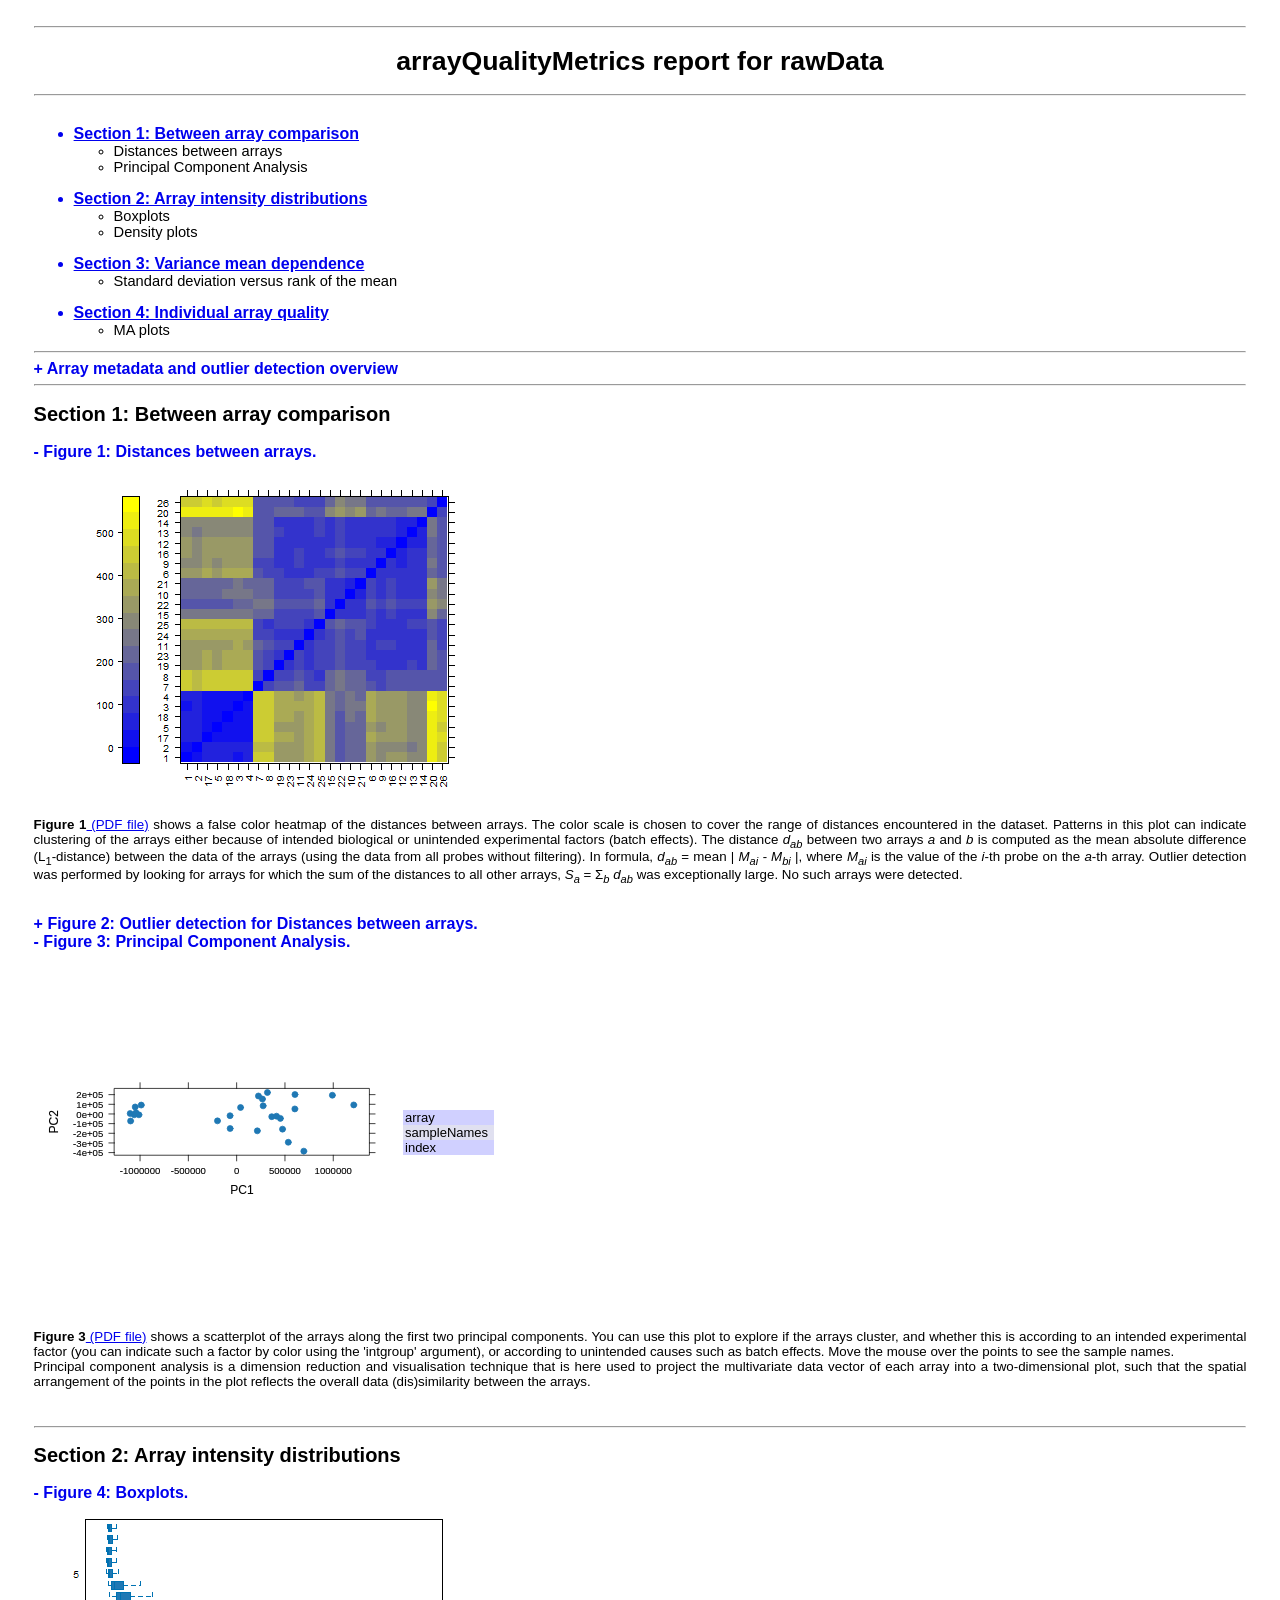
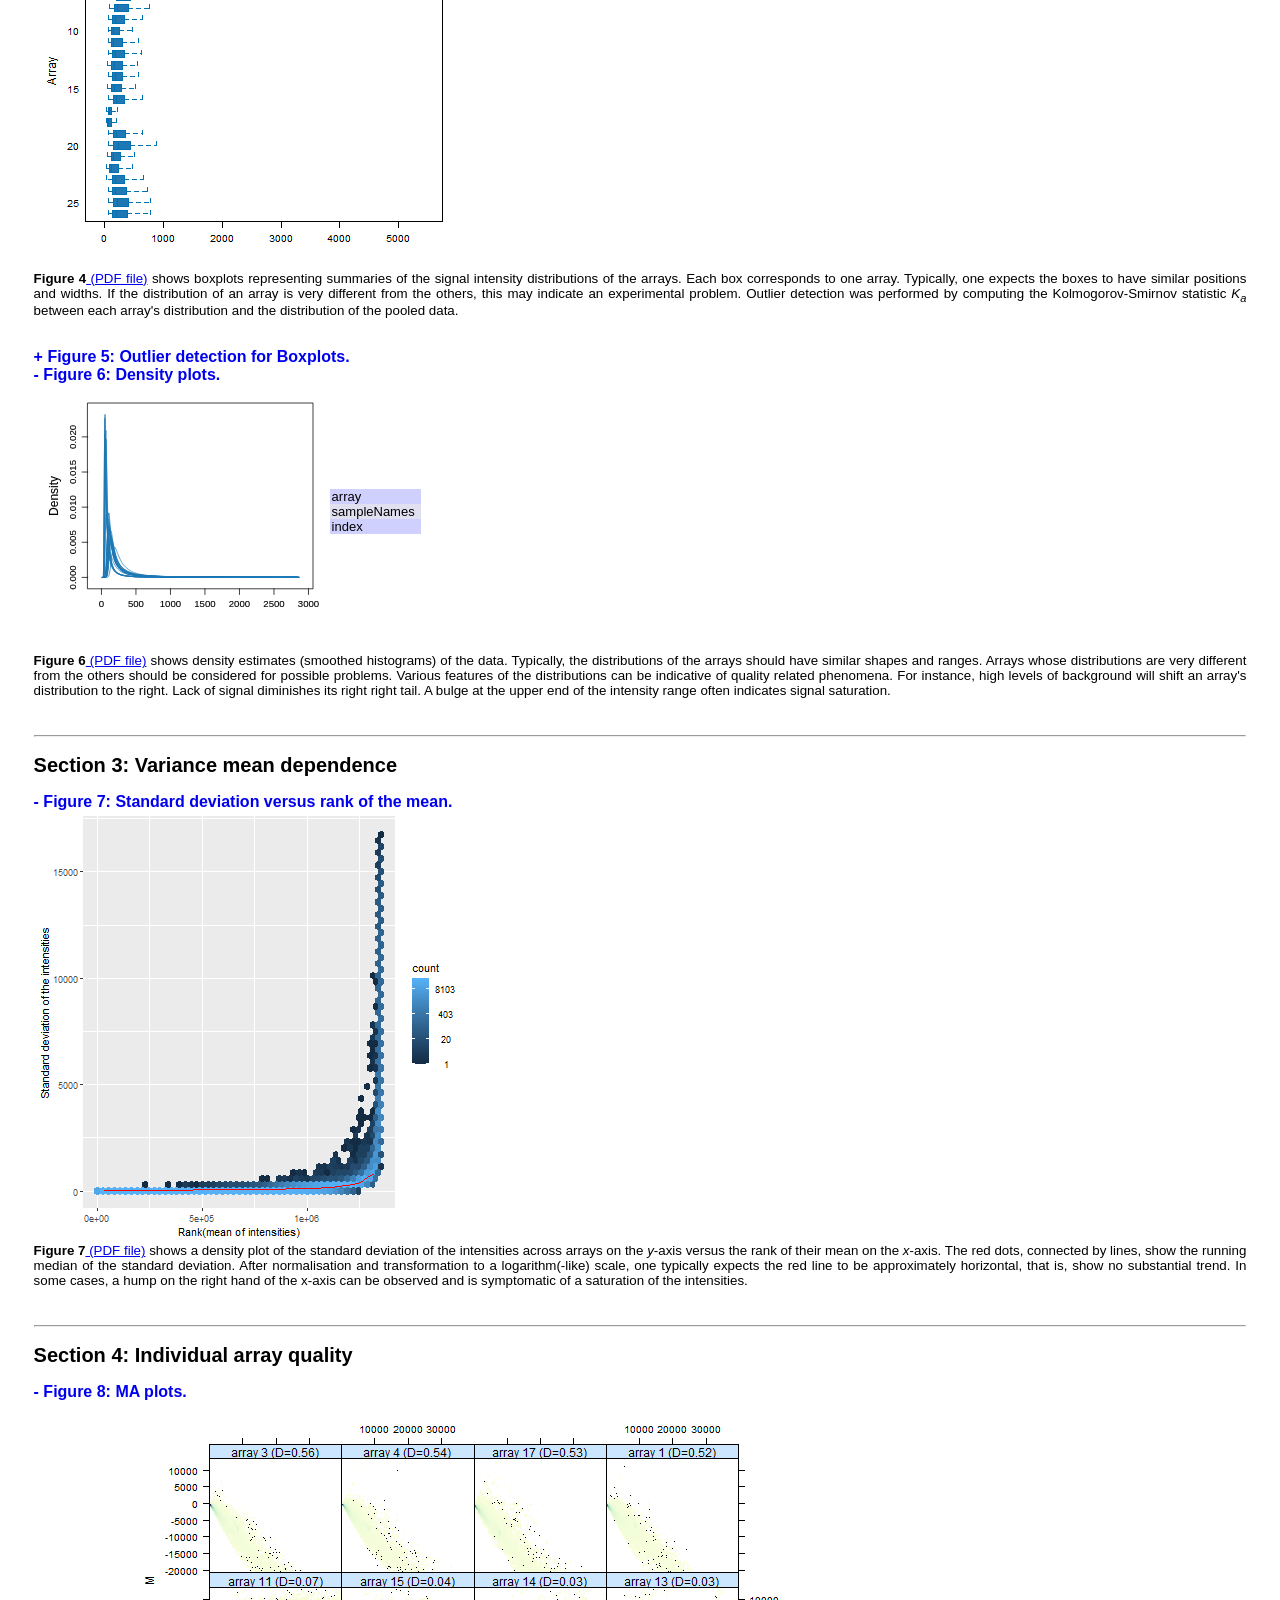
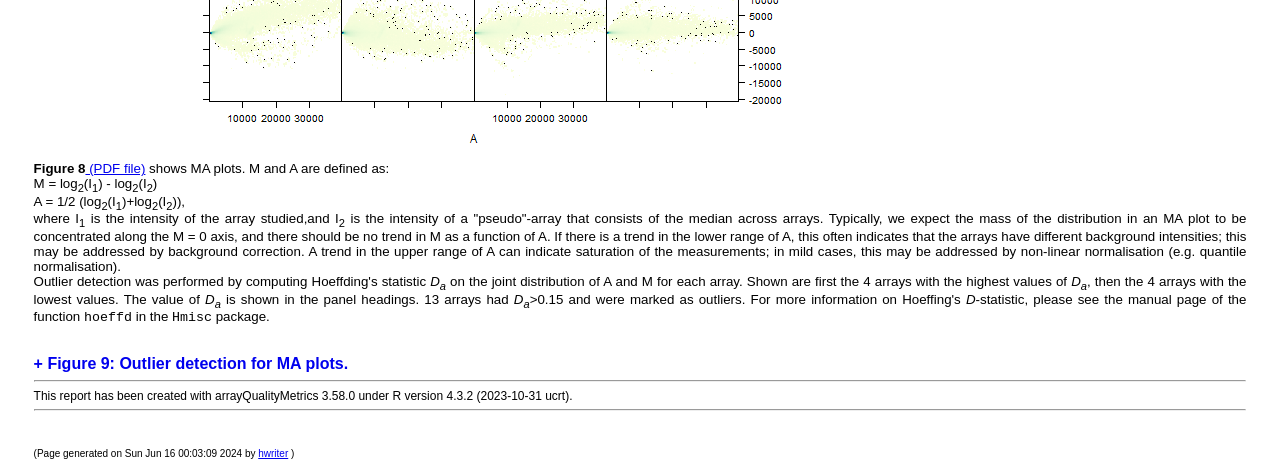
<file: arrayqualitymetrics/array_quality_metrics_xp_xm_no_norm_no_log/index.html>
<!DOCTYPE html PUBLIC "-//W3C//DTD XHTML 1.0 Transitional//EN" "http://www.w3.org/TR/xhtml1/DTD/xhtml1-transitional.dtd">
<html xmlns='http://www.w3.org/1999/xhtml' xml:lang='en' lang='en'><head>
<meta http-equiv="Content-Type" content="text/html; charset=utf-8"></meta>
<title>arrayQualityMetrics report for rawData</title>

<script language="JavaScript" src="arrayQualityMetrics.js"></script>
<link rel="stylesheet" type="text/css" href="arrayQualityMetrics.css"></link>
</head>
<body onload="reportinit()"><hr><h1>arrayQualityMetrics report for rawData</h1><hr><UL><a href="#S1"><br><li class='tocsection'>Section 1: Between array comparison</li><UL></a><li class='tocmodule'>Distances between arrays</li><li class='tocmodule'>Principal Component Analysis</li></UL><a href="#S2"><br><li class='tocsection'>Section 2: Array intensity distributions</li><UL></a><li class='tocmodule'>Boxplots</li><li class='tocmodule'>Density plots</li></UL><a href="#S3"><br><li class='tocsection'>Section 3: Variance mean dependence</li><UL></a><li class='tocmodule'>Standard deviation versus rank of the mean</li></UL><a href="#S4"><br><li class='tocsection'>Section 4: Individual array quality</li><UL></a><li class='tocmodule'>MA plots</li></UL></UL><hr><a name="arraymetadata" id="arraymetadata-h" href="javascript: toggle('arraymetadata')" style="text-decoration:none;font-weight:bold;font-size:larger">+ Array metadata and outlier detection overview</a><br>

<div id="arraymetadata-b" style="display:none">
<table style="margin-left:auto;text-align:right;" border="1">
<tr>
<td style="font-weight:bold"> </td><td style="font-weight:bold">array</td><td style="font-weight:bold">sampleNames</td><td style="font-weight:bold"><a href="#hm">*1</a></td><td style="font-weight:bold"><a href="#box">*2</a></td><td style="font-weight:bold"><a href="#ma">*3</a></td><td style="font-weight:bold">index</td></tr>
<tr>
<td bgcolor="#ffffff"><input type='checkbox' name='ReportObjectCheckBoxes' value='' onchange='checkboxEvent(1)'></td><td bgcolor="#ffffff">1</td><td bgcolor="#ffffff">GSM1134026_EA04058_28124_H133+_TS208.CEL</td><td bgcolor="#ffffff"></td><td bgcolor="#ffffff"></td><td bgcolor="#ffffff">x</td><td bgcolor="#ffffff">1</td></tr>
<tr>
<td bgcolor="#d0d0ff"><input type='checkbox' name='ReportObjectCheckBoxes' value='' onchange='checkboxEvent(2)'></td><td bgcolor="#e0e0f0">2</td><td bgcolor="#d0d0ff">GSM1134027_EA04058_28335_H133+_TS250.CEL</td><td bgcolor="#e0e0f0"></td><td bgcolor="#d0d0ff"></td><td bgcolor="#e0e0f0">x</td><td bgcolor="#d0d0ff">2</td></tr>
<tr>
<td bgcolor="#ffffff"><input type='checkbox' name='ReportObjectCheckBoxes' value='' onchange='checkboxEvent(3)'></td><td bgcolor="#ffffff">3</td><td bgcolor="#ffffff">GSM1134028_EA04058_30434_H133+_TS258.CEL</td><td bgcolor="#ffffff"></td><td bgcolor="#ffffff"></td><td bgcolor="#ffffff">x</td><td bgcolor="#ffffff">3</td></tr>
<tr>
<td bgcolor="#d0d0ff"><input type='checkbox' name='ReportObjectCheckBoxes' value='' onchange='checkboxEvent(4)'></td><td bgcolor="#e0e0f0">4</td><td bgcolor="#d0d0ff">GSM1134029_EA04058_30436_H133+_TS245.CEL</td><td bgcolor="#e0e0f0"></td><td bgcolor="#d0d0ff"></td><td bgcolor="#e0e0f0">x</td><td bgcolor="#d0d0ff">4</td></tr>
<tr>
<td bgcolor="#ffffff"><input type='checkbox' name='ReportObjectCheckBoxes' value='' onchange='checkboxEvent(5)'></td><td bgcolor="#ffffff">5</td><td bgcolor="#ffffff">GSM1134030_EA04058_30437_H133+_TS238.CEL</td><td bgcolor="#ffffff"></td><td bgcolor="#ffffff"></td><td bgcolor="#ffffff">x</td><td bgcolor="#ffffff">5</td></tr>
<tr>
<td bgcolor="#d0d0ff"><input type='checkbox' name='ReportObjectCheckBoxes' value='' onchange='checkboxEvent(6)'></td><td bgcolor="#e0e0f0">6</td><td bgcolor="#d0d0ff">GSM1134031_EA04058_52889_H133+_TS255.CEL</td><td bgcolor="#e0e0f0"></td><td bgcolor="#d0d0ff"></td><td bgcolor="#e0e0f0"></td><td bgcolor="#d0d0ff">6</td></tr>
<tr>
<td bgcolor="#ffffff"><input type='checkbox' name='ReportObjectCheckBoxes' value='' onchange='checkboxEvent(7)'></td><td bgcolor="#ffffff">7</td><td bgcolor="#ffffff">GSM1134032_EA04058_52892_H133+_TS279.CEL</td><td bgcolor="#ffffff"></td><td bgcolor="#ffffff"></td><td bgcolor="#ffffff">x</td><td bgcolor="#ffffff">7</td></tr>
<tr>
<td bgcolor="#d0d0ff"><input type='checkbox' name='ReportObjectCheckBoxes' value='' onchange='checkboxEvent(8)'></td><td bgcolor="#e0e0f0">8</td><td bgcolor="#d0d0ff">GSM1134033_EA04058_52893_H133+_TS236.CEL</td><td bgcolor="#e0e0f0"></td><td bgcolor="#d0d0ff"></td><td bgcolor="#e0e0f0">x</td><td bgcolor="#d0d0ff">8</td></tr>
<tr>
<td bgcolor="#ffffff"><input type='checkbox' name='ReportObjectCheckBoxes' value='' onchange='checkboxEvent(9)'></td><td bgcolor="#ffffff">9</td><td bgcolor="#ffffff">GSM1134034_EA04058_52894_H133+_TS285.CEL</td><td bgcolor="#ffffff"></td><td bgcolor="#ffffff"></td><td bgcolor="#ffffff"></td><td bgcolor="#ffffff">9</td></tr>
<tr>
<td bgcolor="#d0d0ff"><input type='checkbox' name='ReportObjectCheckBoxes' value='' onchange='checkboxEvent(10)'></td><td bgcolor="#e0e0f0">10</td><td bgcolor="#d0d0ff">GSM1134035_EA04058_52895_H133+_TS240.CEL</td><td bgcolor="#e0e0f0"></td><td bgcolor="#d0d0ff"></td><td bgcolor="#e0e0f0"></td><td bgcolor="#d0d0ff">10</td></tr>
<tr>
<td bgcolor="#ffffff"><input type='checkbox' name='ReportObjectCheckBoxes' value='' onchange='checkboxEvent(11)'></td><td bgcolor="#ffffff">11</td><td bgcolor="#ffffff">GSM1134036_EA04058_52896_H133+_TS299.CEL</td><td bgcolor="#ffffff"></td><td bgcolor="#ffffff"></td><td bgcolor="#ffffff"></td><td bgcolor="#ffffff">11</td></tr>
<tr>
<td bgcolor="#d0d0ff"><input type='checkbox' name='ReportObjectCheckBoxes' value='' onchange='checkboxEvent(12)'></td><td bgcolor="#e0e0f0">12</td><td bgcolor="#d0d0ff">GSM1134037_EA04058_52898_H133+_TS108.CEL</td><td bgcolor="#e0e0f0"></td><td bgcolor="#d0d0ff"></td><td bgcolor="#e0e0f0"></td><td bgcolor="#d0d0ff">12</td></tr>
<tr>
<td bgcolor="#ffffff"><input type='checkbox' name='ReportObjectCheckBoxes' value='' onchange='checkboxEvent(13)'></td><td bgcolor="#ffffff">13</td><td bgcolor="#ffffff">GSM1134038_EA04058_52899_H133+_TS221.CEL</td><td bgcolor="#ffffff"></td><td bgcolor="#ffffff"></td><td bgcolor="#ffffff"></td><td bgcolor="#ffffff">13</td></tr>
<tr>
<td bgcolor="#d0d0ff"><input type='checkbox' name='ReportObjectCheckBoxes' value='' onchange='checkboxEvent(14)'></td><td bgcolor="#e0e0f0">14</td><td bgcolor="#d0d0ff">GSM1134039_EA04058_53536_H133+_TS13.CEL</td><td bgcolor="#e0e0f0"></td><td bgcolor="#d0d0ff"></td><td bgcolor="#e0e0f0"></td><td bgcolor="#d0d0ff">14</td></tr>
<tr>
<td bgcolor="#ffffff"><input type='checkbox' name='ReportObjectCheckBoxes' value='' onchange='checkboxEvent(15)'></td><td bgcolor="#ffffff">15</td><td bgcolor="#ffffff">GSM1134040_EA04058_53538_H133+_TS290.CEL</td><td bgcolor="#ffffff"></td><td bgcolor="#ffffff"></td><td bgcolor="#ffffff"></td><td bgcolor="#ffffff">15</td></tr>
<tr>
<td bgcolor="#d0d0ff"><input type='checkbox' name='ReportObjectCheckBoxes' value='' onchange='checkboxEvent(16)'></td><td bgcolor="#e0e0f0">16</td><td bgcolor="#d0d0ff">GSM1134041_EA04058_53540_H133+_TS181.CEL</td><td bgcolor="#e0e0f0"></td><td bgcolor="#d0d0ff"></td><td bgcolor="#e0e0f0"></td><td bgcolor="#d0d0ff">16</td></tr>
<tr>
<td bgcolor="#ffffff"><input type='checkbox' name='ReportObjectCheckBoxes' value='' onchange='checkboxEvent(17)'></td><td bgcolor="#ffffff">17</td><td bgcolor="#ffffff">GSM1134042_EA04058_30426_H133+_TS168.CEL</td><td bgcolor="#ffffff"></td><td bgcolor="#ffffff"></td><td bgcolor="#ffffff">x</td><td bgcolor="#ffffff">17</td></tr>
<tr>
<td bgcolor="#d0d0ff"><input type='checkbox' name='ReportObjectCheckBoxes' value='' onchange='checkboxEvent(18)'></td><td bgcolor="#e0e0f0">18</td><td bgcolor="#d0d0ff">GSM1134043_EA04058_30427_H133+_TS79.CEL</td><td bgcolor="#e0e0f0"></td><td bgcolor="#d0d0ff"></td><td bgcolor="#e0e0f0">x</td><td bgcolor="#d0d0ff">18</td></tr>
<tr>
<td bgcolor="#ffffff"><input type='checkbox' name='ReportObjectCheckBoxes' value='' onchange='checkboxEvent(19)'></td><td bgcolor="#ffffff">19</td><td bgcolor="#ffffff">GSM1134044_EA04058_52884_H133+_TS11.CEL</td><td bgcolor="#ffffff"></td><td bgcolor="#ffffff"></td><td bgcolor="#ffffff"></td><td bgcolor="#ffffff">19</td></tr>
<tr>
<td bgcolor="#d0d0ff"><input type='checkbox' name='ReportObjectCheckBoxes' value='' onchange='checkboxEvent(20)'></td><td bgcolor="#e0e0f0">20</td><td bgcolor="#d0d0ff">GSM1134045_EA04058_52885_H133+_TS120.CEL</td><td bgcolor="#e0e0f0"></td><td bgcolor="#d0d0ff"></td><td bgcolor="#e0e0f0">x</td><td bgcolor="#d0d0ff">20</td></tr>
<tr>
<td bgcolor="#ffffff"><input type='checkbox' name='ReportObjectCheckBoxes' value='' onchange='checkboxEvent(21)'></td><td bgcolor="#ffffff">21</td><td bgcolor="#ffffff">GSM1134046_EA04058_52886_H133+_TS189.CEL</td><td bgcolor="#ffffff"></td><td bgcolor="#ffffff"></td><td bgcolor="#ffffff"></td><td bgcolor="#ffffff">21</td></tr>
<tr>
<td bgcolor="#d0d0ff"><input type='checkbox' name='ReportObjectCheckBoxes' value='' onchange='checkboxEvent(22)'></td><td bgcolor="#e0e0f0">22</td><td bgcolor="#d0d0ff">GSM1134047_EA04058_52887_H133+_TS234.CEL</td><td bgcolor="#e0e0f0"></td><td bgcolor="#d0d0ff"></td><td bgcolor="#e0e0f0"></td><td bgcolor="#d0d0ff">22</td></tr>
<tr>
<td bgcolor="#ffffff"><input type='checkbox' name='ReportObjectCheckBoxes' value='' onchange='checkboxEvent(23)'></td><td bgcolor="#ffffff">23</td><td bgcolor="#ffffff">GSM1134048_EA04058_52888_H133+_TS241.CEL</td><td bgcolor="#ffffff"></td><td bgcolor="#ffffff"></td><td bgcolor="#ffffff"></td><td bgcolor="#ffffff">23</td></tr>
<tr>
<td bgcolor="#d0d0ff"><input type='checkbox' name='ReportObjectCheckBoxes' value='' onchange='checkboxEvent(24)'></td><td bgcolor="#e0e0f0">24</td><td bgcolor="#d0d0ff">GSM1134049_EA04058_52890_H133+_TS266.CEL</td><td bgcolor="#e0e0f0"></td><td bgcolor="#d0d0ff"></td><td bgcolor="#e0e0f0">x</td><td bgcolor="#d0d0ff">24</td></tr>
<tr>
<td bgcolor="#ffffff"><input type='checkbox' name='ReportObjectCheckBoxes' value='' onchange='checkboxEvent(25)'></td><td bgcolor="#ffffff">25</td><td bgcolor="#ffffff">GSM1134050_EA04058_52891_H133+_TS315.CEL</td><td bgcolor="#ffffff"></td><td bgcolor="#ffffff"></td><td bgcolor="#ffffff">x</td><td bgcolor="#ffffff">25</td></tr>
<tr>
<td bgcolor="#d0d0ff"><input type='checkbox' name='ReportObjectCheckBoxes' value='' onchange='checkboxEvent(26)'></td><td bgcolor="#e0e0f0">26</td><td bgcolor="#d0d0ff">GSM1134051_EA04058_52897_H133+_TS308.CEL</td><td bgcolor="#e0e0f0"></td><td bgcolor="#d0d0ff"></td><td bgcolor="#e0e0f0">x</td><td bgcolor="#d0d0ff">26</td></tr>
</table>
<br>The columns named *1, *2, ... indicate the calls from the different outlier detection methods:<OL><LI> outlier detection by <a href="#hm">Distances between arrays</a></LI><LI> outlier detection by <a href="#box">Boxplots</a></LI><LI> outlier detection by <a href="#ma">MA plots</a></LI></OL>The outlier detection criteria are explained below in the respective sections. Arrays that were called outliers by at least one criterion are marked by checkbox selection in this table, and are indicated by highlighted lines or points in some of the plots below. By clicking the checkboxes in the table, or on the corresponding points/lines in the plots, you can modify the selection. To reset the selection, reload the HTML page in your browser.<br><br>At the scope covered by this software, outlier detection is a poorly defined question, and there is no 'right' or 'wrong' answer. These are hints which are intended to be followed up manually. If you want to automate outlier detection, you need to limit the scope to a particular platform and experimental design, and then choose and calibrate the metrics used.<br></div><hr><h2><a name= 'S1'>Section 1: Between array comparison</a></h2>

<a name="hm" id="hm-h" href="javascript: toggle('hm')" style="text-decoration:none;font-weight:bold;font-size:larger">- Figure 1: Distances between arrays.</a><br>

<div id="hm-b" style="display:block">
<img src="hm.png" border="0" alt="hm.png" id="Figls:hm"></img><br>
<b>Figure 1</b><a href="hm.pdf"> (PDF file)</a> shows a false color heatmap of the distances between arrays. The color scale is chosen to cover the range of distances encountered in the dataset. Patterns in this plot can indicate clustering of the arrays either because of intended biological or unintended experimental factors (batch effects). The distance <i>d<sub>ab</sub></i> between two arrays <i>a</i> and <i>b</i> is computed as the mean absolute difference (L<sub>1</sub>-distance) between the data of the arrays (using the data from all probes without filtering). In formula, <i>d<sub>ab</sub></i> = mean | <i>M<sub>ai</sub> - M<sub>bi</sub></i> |, where <i>M<sub>ai</sub></i> is the value of the <i>i</i>-th probe on the <i>a</i>-th array. Outlier detection was performed by looking for arrays for which the sum of the distances to all other arrays, <i>S<sub>a</sub></i> = &Sigma;<sub><i>b</i></sub> <i>d<sub>ab</sub></i> was exceptionally large. No such arrays were detected.<br><br><br>
</div>

<a name="out hm" id="out hm-h" href="javascript: toggle('out hm')" style="text-decoration:none;font-weight:bold;font-size:larger">+ Figure 2: Outlier detection for Distances between arrays.</a><br>

<div id="out hm-b" style="display:none">
<img src="out hm.png" border="0" alt="out hm.png" id="Figls:out hm"></img><br>
<b>Figure 2</b><a href="out hm.pdf"> (PDF file)</a> shows a bar chart of the sum of distances to other arrays <i>S<sub>a</sub></i>, the outlier detection criterion from the previous figure. The bars are shown in the original order of the arrays. Based on the distribution of the values across all arrays, a threshold of 10000 was determined, which is indicated by the vertical line. None of the arrays exceeded the threshold and was considered an outlier.<br><br><br>
</div>

<a name="pca" id="pca-h" href="javascript: toggle('pca')" style="text-decoration:none;font-weight:bold;font-size:larger">- Figure 3: Principal Component Analysis.</a><br>

<div id="pca-b" style="display:block">
<table border="1">
<tr>
<td><?xml version="1.0" encoding="UTF-8"?>
<svg xmlns="http://www.w3.org/2000/svg" xmlns:xlink="http://www.w3.org/1999/xlink" width="361.43px" height="361.43px" viewBox="0 0 361.43 361.43" version="1.1" id="Fig:pca">
  <metadata xmlns:gridsvg="http://www.stat.auckland.ac.nz/~paul/R/gridSVG/">
    <gridsvg:generator name="gridSVG" version="1.7-5" time="2024-06-16 00:02:48.903991"/>
    <gridsvg:argument name="name" value="C:/Users/oriol/OneDrive/Documents/Master/TFM/array_quality_metrics_xp_xm_no_norm_no_log/pca.svg"/>
    <gridsvg:argument name="exportCoords" value="none"/>
    <gridsvg:argument name="exportMappings" value="none"/>
    <gridsvg:argument name="exportJS" value="none"/>
    <gridsvg:argument name="res" value="72"/>
    <gridsvg:argument name="prefix" value="Fig:pca"/>
    <gridsvg:argument name="addClasses" value="FALSE"/>
    <gridsvg:argument name="indent" value="TRUE"/>
    <gridsvg:argument name="htmlWrapper" value="FALSE"/>
    <gridsvg:argument name="usePaths" value="none"/>
    <gridsvg:argument name="uniqueNames" value="TRUE"/>
    <gridsvg:separator name="id.sep" value="."/>
    <gridsvg:separator name="gPath.sep" value="::"/>
    <gridsvg:separator name="vpPath.sep" value="::"/>
  </metadata>
  <g transform="translate(0, 361.43) scale(1, -1)">
    <g id="Fig:pcagridSVG" fill="none" stroke="rgb(0,0,0)" stroke-dasharray="none" stroke-width="0.75" font-size="12" font-family="Helvetica, Arial, FreeSans, Liberation Sans, Nimbus Sans L, sans-serif" opacity="1" stroke-linecap="round" stroke-linejoin="round" stroke-miterlimit="10" stroke-opacity="1" fill-opacity="0" font-weight="normal" font-style="normal">
      <defs>
        <symbol id="Fig:pcagridSVG.pch19" viewBox="-5 -5 10 10" overflow="visible">
          <circle cx="0" cy="0" r="3.75"/>
        </symbol>
      </defs>
      <g id="Fig:pcaplot_01.background.1">
        <rect id="Fig:pcaplot_01.background.1.1" x="0" y="0" width="361.43" height="361.43" transform="" fill="none" stroke="none" stroke-opacity="0" fill-opacity="0"/>
      </g>
      <g id="Fig:pcaplot_01.toplevel.vp.1" font-size="12">
        <g id="Fig:pcaplot_01.xlab.vp.1">
          <g id="Fig:pcaplot_01.xlab.1">
            <g id="Fig:pcaplot_01.xlab.1.1" transform="translate(204.98, 123.7)" stroke-width="0.1">
              <g id="Fig:pcaplot_01.xlab.1.1.scale" transform="scale(1, -1)">
                <text x="0" y="0" id="Fig:pcaplot_01.xlab.1.1.text" text-anchor="middle" opacity="1" stroke="rgb(0,0,0)" fill="rgb(0,0,0)" stroke-opacity="1" fill-opacity="1" font-size="12" font-weight="normal" font-style="normal">
                  <tspan id="Fig:pcaplot_01.xlab.1.1.tspan.1" dy="4.31" x="0">PC1</tspan>
                </text>
              </g>
            </g>
          </g>
        </g>
        <g id="Fig:pcaplot_01.ylab.vp.1">
          <g id="Fig:pcaplot_01.ylab.1">
            <g id="Fig:pcaplot_01.ylab.1.1" transform="translate(16.31, 191.61)" stroke-width="0.1">
              <g id="Fig:pcaplot_01.ylab.1.1.scale" transform="scale(1, -1)">
                <text x="0" y="0" id="Fig:pcaplot_01.ylab.1.1.text" transform="rotate(-90)" text-anchor="middle" opacity="1" stroke="rgb(0,0,0)" fill="rgb(0,0,0)" stroke-opacity="1" fill-opacity="1" font-size="12" font-weight="normal" font-style="normal">
                  <tspan id="Fig:pcaplot_01.ylab.1.1.tspan.1" dy="4.31" x="0">PC2</tspan>
                </text>
              </g>
            </g>
          </g>
        </g>
        <g id="Fig:pcaplot_01.figure.vp.1"/>
        <defs>
          <clipPath id="Fig:pcaplot_01.panel.1.1.vp.1.clipPath">
            <rect x="77.54" y="158.2" width="254.87" height="66.82" fill="none" stroke="none"/>
          </clipPath>
        </defs>
        <g id="Fig:pcaplot_01.panel.1.1.vp.1" clip-path="url(#Fig:pcaplot_01.panel.1.1.vp.1.clipPath)"/>
        <g id="Fig:pcaplot_01.strip.1.1.off.vp.1">
          <g id="Fig:pcaplot_01.ticks.top.panel.1.1.1">
            <polyline id="Fig:pcaplot_01.ticks.top.panel.1.1.1.1" points="103.05,225.02 103.05,230.69" stroke="rgb(0,0,0)" opacity="1" stroke-dasharray="none" stroke-width="0.75" stroke-opacity="1" fill="none"/>
            <polyline id="Fig:pcaplot_01.ticks.top.panel.1.1.1.2" points="151.35,225.02 151.35,230.69" stroke="rgb(0,0,0)" opacity="1" stroke-dasharray="none" stroke-width="0.75" stroke-opacity="1" fill="none"/>
            <polyline id="Fig:pcaplot_01.ticks.top.panel.1.1.1.3" points="199.66,225.02 199.66,230.69" stroke="rgb(0,0,0)" opacity="1" stroke-dasharray="none" stroke-width="0.75" stroke-opacity="1" fill="none"/>
            <polyline id="Fig:pcaplot_01.ticks.top.panel.1.1.1.4" points="247.96,225.02 247.96,230.69" stroke="rgb(0,0,0)" opacity="1" stroke-dasharray="none" stroke-width="0.75" stroke-opacity="1" fill="none"/>
            <polyline id="Fig:pcaplot_01.ticks.top.panel.1.1.1.5" points="296.26,225.02 296.26,230.69" stroke="rgb(0,0,0)" opacity="1" stroke-dasharray="none" stroke-width="0.75" stroke-opacity="1" fill="none"/>
          </g>
        </g>
        <g id="Fig:pcaplot_01.strip.left.1.1.off.vp.1">
          <g id="Fig:pcaplot_01.ticks.left.panel.1.1.1">
            <polyline id="Fig:pcaplot_01.ticks.left.panel.1.1.1.1" points="77.54,160.82 71.87,160.82" stroke="rgb(0,0,0)" opacity="1" stroke-dasharray="none" stroke-width="0.75" stroke-opacity="1" fill="none"/>
            <polyline id="Fig:pcaplot_01.ticks.left.panel.1.1.1.2" points="77.54,170.48 71.87,170.48" stroke="rgb(0,0,0)" opacity="1" stroke-dasharray="none" stroke-width="0.75" stroke-opacity="1" fill="none"/>
            <polyline id="Fig:pcaplot_01.ticks.left.panel.1.1.1.3" points="77.54,180.14 71.87,180.14" stroke="rgb(0,0,0)" opacity="1" stroke-dasharray="none" stroke-width="0.75" stroke-opacity="1" fill="none"/>
            <polyline id="Fig:pcaplot_01.ticks.left.panel.1.1.1.4" points="77.54,189.8 71.87,189.8" stroke="rgb(0,0,0)" opacity="1" stroke-dasharray="none" stroke-width="0.75" stroke-opacity="1" fill="none"/>
            <polyline id="Fig:pcaplot_01.ticks.left.panel.1.1.1.5" points="77.54,199.46 71.87,199.46" stroke="rgb(0,0,0)" opacity="1" stroke-dasharray="none" stroke-width="0.75" stroke-opacity="1" fill="none"/>
            <polyline id="Fig:pcaplot_01.ticks.left.panel.1.1.1.6" points="77.54,209.12 71.87,209.12" stroke="rgb(0,0,0)" opacity="1" stroke-dasharray="none" stroke-width="0.75" stroke-opacity="1" fill="none"/>
            <polyline id="Fig:pcaplot_01.ticks.left.panel.1.1.1.7" points="77.54,218.79 71.87,218.79" stroke="rgb(0,0,0)" opacity="1" stroke-dasharray="none" stroke-width="0.75" stroke-opacity="1" fill="none"/>
          </g>
          <g id="Fig:pcaplot_01.ticklabels.left.panel.1.1.1">
            <g id="Fig:pcaplot_01.ticklabels.left.panel.1.1.1.1" transform="translate(66.21, 160.82)" stroke-width="0.1">
              <g id="Fig:pcaplot_01.ticklabels.left.panel.1.1.1.1.scale" transform="scale(1, -1)">
                <text x="0" y="0" id="Fig:pcaplot_01.ticklabels.left.panel.1.1.1.1.text" text-anchor="end" stroke="rgb(0,0,0)" opacity="1" fill="rgb(0,0,0)" stroke-opacity="1" fill-opacity="1" font-size="9.6" font-weight="normal" font-style="normal">
                  <tspan id="Fig:pcaplot_01.ticklabels.left.panel.1.1.1.1.tspan.1" dy="3.59" x="0">-4e+05</tspan>
                </text>
              </g>
            </g>
            <g id="Fig:pcaplot_01.ticklabels.left.panel.1.1.1.2" transform="translate(66.21, 170.48)" stroke-width="0.1">
              <g id="Fig:pcaplot_01.ticklabels.left.panel.1.1.1.2.scale" transform="scale(1, -1)">
                <text x="0" y="0" id="Fig:pcaplot_01.ticklabels.left.panel.1.1.1.2.text" text-anchor="end" stroke="rgb(0,0,0)" opacity="1" fill="rgb(0,0,0)" stroke-opacity="1" fill-opacity="1" font-size="9.6" font-weight="normal" font-style="normal">
                  <tspan id="Fig:pcaplot_01.ticklabels.left.panel.1.1.1.2.tspan.1" dy="3.59" x="0">-3e+05</tspan>
                </text>
              </g>
            </g>
            <g id="Fig:pcaplot_01.ticklabels.left.panel.1.1.1.3" transform="translate(66.21, 180.14)" stroke-width="0.1">
              <g id="Fig:pcaplot_01.ticklabels.left.panel.1.1.1.3.scale" transform="scale(1, -1)">
                <text x="0" y="0" id="Fig:pcaplot_01.ticklabels.left.panel.1.1.1.3.text" text-anchor="end" stroke="rgb(0,0,0)" opacity="1" fill="rgb(0,0,0)" stroke-opacity="1" fill-opacity="1" font-size="9.6" font-weight="normal" font-style="normal">
                  <tspan id="Fig:pcaplot_01.ticklabels.left.panel.1.1.1.3.tspan.1" dy="3.59" x="0">-2e+05</tspan>
                </text>
              </g>
            </g>
            <g id="Fig:pcaplot_01.ticklabels.left.panel.1.1.1.4" transform="translate(66.21, 189.8)" stroke-width="0.1">
              <g id="Fig:pcaplot_01.ticklabels.left.panel.1.1.1.4.scale" transform="scale(1, -1)">
                <text x="0" y="0" id="Fig:pcaplot_01.ticklabels.left.panel.1.1.1.4.text" text-anchor="end" stroke="rgb(0,0,0)" opacity="1" fill="rgb(0,0,0)" stroke-opacity="1" fill-opacity="1" font-size="9.6" font-weight="normal" font-style="normal">
                  <tspan id="Fig:pcaplot_01.ticklabels.left.panel.1.1.1.4.tspan.1" dy="3.59" x="0">-1e+05</tspan>
                </text>
              </g>
            </g>
            <g id="Fig:pcaplot_01.ticklabels.left.panel.1.1.1.5" transform="translate(66.21, 199.46)" stroke-width="0.1">
              <g id="Fig:pcaplot_01.ticklabels.left.panel.1.1.1.5.scale" transform="scale(1, -1)">
                <text x="0" y="0" id="Fig:pcaplot_01.ticklabels.left.panel.1.1.1.5.text" text-anchor="end" stroke="rgb(0,0,0)" opacity="1" fill="rgb(0,0,0)" stroke-opacity="1" fill-opacity="1" font-size="9.6" font-weight="normal" font-style="normal">
                  <tspan id="Fig:pcaplot_01.ticklabels.left.panel.1.1.1.5.tspan.1" dy="3.59" x="0">0e+00</tspan>
                </text>
              </g>
            </g>
            <g id="Fig:pcaplot_01.ticklabels.left.panel.1.1.1.6" transform="translate(66.21, 209.12)" stroke-width="0.1">
              <g id="Fig:pcaplot_01.ticklabels.left.panel.1.1.1.6.scale" transform="scale(1, -1)">
                <text x="0" y="0" id="Fig:pcaplot_01.ticklabels.left.panel.1.1.1.6.text" text-anchor="end" stroke="rgb(0,0,0)" opacity="1" fill="rgb(0,0,0)" stroke-opacity="1" fill-opacity="1" font-size="9.6" font-weight="normal" font-style="normal">
                  <tspan id="Fig:pcaplot_01.ticklabels.left.panel.1.1.1.6.tspan.1" dy="3.59" x="0">1e+05</tspan>
                </text>
              </g>
            </g>
            <g id="Fig:pcaplot_01.ticklabels.left.panel.1.1.1.7" transform="translate(66.21, 218.79)" stroke-width="0.1">
              <g id="Fig:pcaplot_01.ticklabels.left.panel.1.1.1.7.scale" transform="scale(1, -1)">
                <text x="0" y="0" id="Fig:pcaplot_01.ticklabels.left.panel.1.1.1.7.text" text-anchor="end" stroke="rgb(0,0,0)" opacity="1" fill="rgb(0,0,0)" stroke-opacity="1" fill-opacity="1" font-size="9.6" font-weight="normal" font-style="normal">
                  <tspan id="Fig:pcaplot_01.ticklabels.left.panel.1.1.1.7.tspan.1" dy="3.59" x="0">2e+05</tspan>
                </text>
              </g>
            </g>
          </g>
        </g>
        <g id="Fig:pcaplot_01.panel.1.1.off.vp.1">
          <g id="Fig:pcaplot_01.ticks.bottom.panel.1.1.1">
            <polyline id="Fig:pcaplot_01.ticks.bottom.panel.1.1.1.1" points="103.05,158.2 103.05,152.53" stroke="rgb(0,0,0)" opacity="1" stroke-dasharray="none" stroke-width="0.75" stroke-opacity="1" fill="none"/>
            <polyline id="Fig:pcaplot_01.ticks.bottom.panel.1.1.1.2" points="151.35,158.2 151.35,152.53" stroke="rgb(0,0,0)" opacity="1" stroke-dasharray="none" stroke-width="0.75" stroke-opacity="1" fill="none"/>
            <polyline id="Fig:pcaplot_01.ticks.bottom.panel.1.1.1.3" points="199.66,158.2 199.66,152.53" stroke="rgb(0,0,0)" opacity="1" stroke-dasharray="none" stroke-width="0.75" stroke-opacity="1" fill="none"/>
            <polyline id="Fig:pcaplot_01.ticks.bottom.panel.1.1.1.4" points="247.96,158.2 247.96,152.53" stroke="rgb(0,0,0)" opacity="1" stroke-dasharray="none" stroke-width="0.75" stroke-opacity="1" fill="none"/>
            <polyline id="Fig:pcaplot_01.ticks.bottom.panel.1.1.1.5" points="296.26,158.2 296.26,152.53" stroke="rgb(0,0,0)" opacity="1" stroke-dasharray="none" stroke-width="0.75" stroke-opacity="1" fill="none"/>
          </g>
          <g id="Fig:pcaplot_01.ticklabels.bottom.panel.1.1.1">
            <g id="Fig:pcaplot_01.ticklabels.bottom.panel.1.1.1.1" transform="translate(103.05, 146.86)" stroke-width="0.1">
              <g id="Fig:pcaplot_01.ticklabels.bottom.panel.1.1.1.1.scale" transform="scale(1, -1)">
                <text x="0" y="0" id="Fig:pcaplot_01.ticklabels.bottom.panel.1.1.1.1.text" text-anchor="middle" stroke="rgb(0,0,0)" opacity="1" fill="rgb(0,0,0)" stroke-opacity="1" fill-opacity="1" font-size="9.6" font-weight="normal" font-style="normal">
                  <tspan id="Fig:pcaplot_01.ticklabels.bottom.panel.1.1.1.1.tspan.1" dy="7.18" x="0">-1000000</tspan>
                </text>
              </g>
            </g>
            <g id="Fig:pcaplot_01.ticklabels.bottom.panel.1.1.1.2" transform="translate(151.35, 146.86)" stroke-width="0.1">
              <g id="Fig:pcaplot_01.ticklabels.bottom.panel.1.1.1.2.scale" transform="scale(1, -1)">
                <text x="0" y="0" id="Fig:pcaplot_01.ticklabels.bottom.panel.1.1.1.2.text" text-anchor="middle" stroke="rgb(0,0,0)" opacity="1" fill="rgb(0,0,0)" stroke-opacity="1" fill-opacity="1" font-size="9.6" font-weight="normal" font-style="normal">
                  <tspan id="Fig:pcaplot_01.ticklabels.bottom.panel.1.1.1.2.tspan.1" dy="7.18" x="0">-500000</tspan>
                </text>
              </g>
            </g>
            <g id="Fig:pcaplot_01.ticklabels.bottom.panel.1.1.1.3" transform="translate(199.66, 146.86)" stroke-width="0.1">
              <g id="Fig:pcaplot_01.ticklabels.bottom.panel.1.1.1.3.scale" transform="scale(1, -1)">
                <text x="0" y="0" id="Fig:pcaplot_01.ticklabels.bottom.panel.1.1.1.3.text" text-anchor="middle" stroke="rgb(0,0,0)" opacity="1" fill="rgb(0,0,0)" stroke-opacity="1" fill-opacity="1" font-size="9.6" font-weight="normal" font-style="normal">
                  <tspan id="Fig:pcaplot_01.ticklabels.bottom.panel.1.1.1.3.tspan.1" dy="7.18" x="0">0</tspan>
                </text>
              </g>
            </g>
            <g id="Fig:pcaplot_01.ticklabels.bottom.panel.1.1.1.4" transform="translate(247.96, 146.86)" stroke-width="0.1">
              <g id="Fig:pcaplot_01.ticklabels.bottom.panel.1.1.1.4.scale" transform="scale(1, -1)">
                <text x="0" y="0" id="Fig:pcaplot_01.ticklabels.bottom.panel.1.1.1.4.text" text-anchor="middle" stroke="rgb(0,0,0)" opacity="1" fill="rgb(0,0,0)" stroke-opacity="1" fill-opacity="1" font-size="9.6" font-weight="normal" font-style="normal">
                  <tspan id="Fig:pcaplot_01.ticklabels.bottom.panel.1.1.1.4.tspan.1" dy="7.18" x="0">500000</tspan>
                </text>
              </g>
            </g>
            <g id="Fig:pcaplot_01.ticklabels.bottom.panel.1.1.1.5" transform="translate(296.26, 146.86)" stroke-width="0.1">
              <g id="Fig:pcaplot_01.ticklabels.bottom.panel.1.1.1.5.scale" transform="scale(1, -1)">
                <text x="0" y="0" id="Fig:pcaplot_01.ticklabels.bottom.panel.1.1.1.5.text" text-anchor="middle" stroke="rgb(0,0,0)" opacity="1" fill="rgb(0,0,0)" stroke-opacity="1" fill-opacity="1" font-size="9.6" font-weight="normal" font-style="normal">
                  <tspan id="Fig:pcaplot_01.ticklabels.bottom.panel.1.1.1.5.tspan.1" dy="7.18" x="0">1000000</tspan>
                </text>
              </g>
            </g>
          </g>
          <g id="Fig:pcaplot_01.ticks.right.panel.1.1.1">
            <polyline id="Fig:pcaplot_01.ticks.right.panel.1.1.1.1" points="332.42,160.82 338.09,160.82" stroke="rgb(0,0,0)" opacity="1" stroke-dasharray="none" stroke-width="0.75" stroke-opacity="1" fill="none"/>
            <polyline id="Fig:pcaplot_01.ticks.right.panel.1.1.1.2" points="332.42,170.48 338.09,170.48" stroke="rgb(0,0,0)" opacity="1" stroke-dasharray="none" stroke-width="0.75" stroke-opacity="1" fill="none"/>
            <polyline id="Fig:pcaplot_01.ticks.right.panel.1.1.1.3" points="332.42,180.14 338.09,180.14" stroke="rgb(0,0,0)" opacity="1" stroke-dasharray="none" stroke-width="0.75" stroke-opacity="1" fill="none"/>
            <polyline id="Fig:pcaplot_01.ticks.right.panel.1.1.1.4" points="332.42,189.8 338.09,189.8" stroke="rgb(0,0,0)" opacity="1" stroke-dasharray="none" stroke-width="0.75" stroke-opacity="1" fill="none"/>
            <polyline id="Fig:pcaplot_01.ticks.right.panel.1.1.1.5" points="332.42,199.46 338.09,199.46" stroke="rgb(0,0,0)" opacity="1" stroke-dasharray="none" stroke-width="0.75" stroke-opacity="1" fill="none"/>
            <polyline id="Fig:pcaplot_01.ticks.right.panel.1.1.1.6" points="332.42,209.12 338.09,209.12" stroke="rgb(0,0,0)" opacity="1" stroke-dasharray="none" stroke-width="0.75" stroke-opacity="1" fill="none"/>
            <polyline id="Fig:pcaplot_01.ticks.right.panel.1.1.1.7" points="332.42,218.79 338.09,218.79" stroke="rgb(0,0,0)" opacity="1" stroke-dasharray="none" stroke-width="0.75" stroke-opacity="1" fill="none"/>
          </g>
        </g>
        <defs>
          <clipPath id="Fig:pcaplot_01.panel.1.1.vp.2.clipPath">
            <rect x="77.54" y="158.2" width="254.87" height="66.82" fill="none" stroke="none"/>
          </clipPath>
        </defs>
        <g id="Fig:pcaplot_01.panel.1.1.vp.2" clip-path="url(#Fig:pcaplot_01.panel.1.1.vp.2.clipPath)">
          <g id="Fig:pcaplot_01.xyplot.points.panel.1.1.1">
            <use id="Fig:pcaplot_01.xyplot.points.panel.1.1.1.1" href="#Fig:pcagridSVG.pch19" x="98.22" y="206.47" width="8" height="8" transform=" translate(-4,-4)" stroke="rgb(31,120,180)" stroke-width="0.94" opacity="1" fill="rgb(31,120,180)" font-size="8" stroke-opacity="1" fill-opacity="1" font-weight="normal" font-style="normal"/>
            <use id="Fig:pcaplot_01.xyplot.points.panel.1.1.1.2" href="#Fig:pcagridSVG.pch19" x="104.27" y="208.36" width="8" height="8" transform=" translate(-4,-4)" stroke="rgb(31,120,180)" stroke-width="0.94" opacity="1" fill="rgb(31,120,180)" font-size="8" stroke-opacity="1" fill-opacity="1" font-weight="normal" font-style="normal"/>
            <use id="Fig:pcaplot_01.xyplot.points.panel.1.1.1.3" href="#Fig:pcagridSVG.pch19" x="93.19" y="199.92" width="8" height="8" transform=" translate(-4,-4)" stroke="rgb(31,120,180)" stroke-width="0.94" opacity="1" fill="rgb(31,120,180)" font-size="8" stroke-opacity="1" fill-opacity="1" font-weight="normal" font-style="normal"/>
            <use id="Fig:pcaplot_01.xyplot.points.panel.1.1.1.4" href="#Fig:pcagridSVG.pch19" x="97.25" y="198.63" width="8" height="8" transform=" translate(-4,-4)" stroke="rgb(31,120,180)" stroke-width="0.94" opacity="1" fill="rgb(31,120,180)" font-size="8" stroke-opacity="1" fill-opacity="1" font-weight="normal" font-style="normal"/>
            <use id="Fig:pcaplot_01.xyplot.points.panel.1.1.1.5" href="#Fig:pcagridSVG.pch19" x="101.95" y="198.61" width="8" height="8" transform=" translate(-4,-4)" stroke="rgb(31,120,180)" stroke-width="0.94" opacity="1" fill="rgb(31,120,180)" font-size="8" stroke-opacity="1" fill-opacity="1" font-weight="normal" font-style="normal"/>
            <use id="Fig:pcaplot_01.xyplot.points.panel.1.1.1.6" href="#Fig:pcagridSVG.pch19" x="257.86" y="204.5" width="8" height="8" transform=" translate(-4,-4)" stroke="rgb(31,120,180)" stroke-width="0.94" opacity="1" fill="rgb(31,120,180)" font-size="8" stroke-opacity="1" fill-opacity="1" font-weight="normal" font-style="normal"/>
            <use id="Fig:pcaplot_01.xyplot.points.panel.1.1.1.7" href="#Fig:pcagridSVG.pch19" x="251.3" y="171.17" width="8" height="8" transform=" translate(-4,-4)" stroke="rgb(31,120,180)" stroke-width="0.94" opacity="1" fill="rgb(31,120,180)" font-size="8" stroke-opacity="1" fill-opacity="1" font-weight="normal" font-style="normal"/>
            <use id="Fig:pcaplot_01.xyplot.points.panel.1.1.1.8" href="#Fig:pcagridSVG.pch19" x="266.84" y="162.3" width="8" height="8" transform=" translate(-4,-4)" stroke="rgb(31,120,180)" stroke-width="0.94" opacity="1" fill="rgb(31,120,180)" font-size="8" stroke-opacity="1" fill-opacity="1" font-weight="normal" font-style="normal"/>
            <use id="Fig:pcaplot_01.xyplot.points.panel.1.1.1.9" href="#Fig:pcagridSVG.pch19" x="220.34" y="182.59" width="8" height="8" transform=" translate(-4,-4)" stroke="rgb(31,120,180)" stroke-width="0.94" opacity="1" fill="rgb(31,120,180)" font-size="8" stroke-opacity="1" fill-opacity="1" font-weight="normal" font-style="normal"/>
            <use id="Fig:pcaplot_01.xyplot.points.panel.1.1.1.10" href="#Fig:pcagridSVG.pch19" x="193.15" y="184.92" width="8" height="8" transform=" translate(-4,-4)" stroke="rgb(31,120,180)" stroke-width="0.94" opacity="1" fill="rgb(31,120,180)" font-size="8" stroke-opacity="1" fill-opacity="1" font-weight="normal" font-style="normal"/>
            <use id="Fig:pcaplot_01.xyplot.points.panel.1.1.1.11" href="#Fig:pcagridSVG.pch19" x="257.98" y="218.89" width="8" height="8" transform=" translate(-4,-4)" stroke="rgb(31,120,180)" stroke-width="0.94" opacity="1" fill="rgb(31,120,180)" font-size="8" stroke-opacity="1" fill-opacity="1" font-weight="normal" font-style="normal"/>
            <use id="Fig:pcaplot_01.xyplot.points.panel.1.1.1.12" href="#Fig:pcagridSVG.pch19" x="226.15" y="207.59" width="8" height="8" transform=" translate(-4,-4)" stroke="rgb(31,120,180)" stroke-width="0.94" opacity="1" fill="rgb(31,120,180)" font-size="8" stroke-opacity="1" fill-opacity="1" font-weight="normal" font-style="normal"/>
            <use id="Fig:pcaplot_01.xyplot.points.panel.1.1.1.13" href="#Fig:pcagridSVG.pch19" x="225.45" y="214.41" width="8" height="8" transform=" translate(-4,-4)" stroke="rgb(31,120,180)" stroke-width="0.94" opacity="1" fill="rgb(31,120,180)" font-size="8" stroke-opacity="1" fill-opacity="1" font-weight="normal" font-style="normal"/>
            <use id="Fig:pcaplot_01.xyplot.points.panel.1.1.1.14" href="#Fig:pcagridSVG.pch19" x="230.43" y="220.92" width="8" height="8" transform=" translate(-4,-4)" stroke="rgb(31,120,180)" stroke-width="0.94" opacity="1" fill="rgb(31,120,180)" font-size="8" stroke-opacity="1" fill-opacity="1" font-weight="normal" font-style="normal"/>
            <use id="Fig:pcaplot_01.xyplot.points.panel.1.1.1.15" href="#Fig:pcagridSVG.pch19" x="203.59" y="205.93" width="8" height="8" transform=" translate(-4,-4)" stroke="rgb(31,120,180)" stroke-width="0.94" opacity="1" fill="rgb(31,120,180)" font-size="8" stroke-opacity="1" fill-opacity="1" font-weight="normal" font-style="normal"/>
            <use id="Fig:pcaplot_01.xyplot.points.panel.1.1.1.16" href="#Fig:pcagridSVG.pch19" x="221.46" y="217.45" width="8" height="8" transform=" translate(-4,-4)" stroke="rgb(31,120,180)" stroke-width="0.94" opacity="1" fill="rgb(31,120,180)" font-size="8" stroke-opacity="1" fill-opacity="1" font-weight="normal" font-style="normal"/>
            <use id="Fig:pcaplot_01.xyplot.points.panel.1.1.1.17" href="#Fig:pcagridSVG.pch19" x="93.6" y="192.44" width="8" height="8" transform=" translate(-4,-4)" stroke="rgb(31,120,180)" stroke-width="0.94" opacity="1" fill="rgb(31,120,180)" font-size="8" stroke-opacity="1" fill-opacity="1" font-weight="normal" font-style="normal"/>
            <use id="Fig:pcaplot_01.xyplot.points.panel.1.1.1.18" href="#Fig:pcagridSVG.pch19" x="99.03" y="200.65" width="8" height="8" transform=" translate(-4,-4)" stroke="rgb(31,120,180)" stroke-width="0.94" opacity="1" fill="rgb(31,120,180)" font-size="8" stroke-opacity="1" fill-opacity="1" font-weight="normal" font-style="normal"/>
            <use id="Fig:pcaplot_01.xyplot.points.panel.1.1.1.19" href="#Fig:pcagridSVG.pch19" x="234.78" y="196.76" width="8" height="8" transform=" translate(-4,-4)" stroke="rgb(31,120,180)" stroke-width="0.94" opacity="1" fill="rgb(31,120,180)" font-size="8" stroke-opacity="1" fill-opacity="1" font-weight="normal" font-style="normal"/>
            <use id="Fig:pcaplot_01.xyplot.points.panel.1.1.1.20" href="#Fig:pcagridSVG.pch19" x="316.77" y="208.5" width="8" height="8" transform=" translate(-4,-4)" stroke="rgb(31,120,180)" stroke-width="0.94" opacity="1" fill="rgb(31,120,180)" font-size="8" stroke-opacity="1" fill-opacity="1" font-weight="normal" font-style="normal"/>
            <use id="Fig:pcaplot_01.xyplot.points.panel.1.1.1.21" href="#Fig:pcagridSVG.pch19" x="193.06" y="197.72" width="8" height="8" transform=" translate(-4,-4)" stroke="rgb(31,120,180)" stroke-width="0.94" opacity="1" fill="rgb(31,120,180)" font-size="8" stroke-opacity="1" fill-opacity="1" font-weight="normal" font-style="normal"/>
            <use id="Fig:pcaplot_01.xyplot.points.panel.1.1.1.22" href="#Fig:pcagridSVG.pch19" x="180.5" y="192.56" width="8" height="8" transform=" translate(-4,-4)" stroke="rgb(31,120,180)" stroke-width="0.94" opacity="1" fill="rgb(31,120,180)" font-size="8" stroke-opacity="1" fill-opacity="1" font-weight="normal" font-style="normal"/>
            <use id="Fig:pcaplot_01.xyplot.points.panel.1.1.1.23" href="#Fig:pcagridSVG.pch19" x="239.58" y="197.24" width="8" height="8" transform=" translate(-4,-4)" stroke="rgb(31,120,180)" stroke-width="0.94" opacity="1" fill="rgb(31,120,180)" font-size="8" stroke-opacity="1" fill-opacity="1" font-weight="normal" font-style="normal"/>
            <use id="Fig:pcaplot_01.xyplot.points.panel.1.1.1.24" href="#Fig:pcagridSVG.pch19" x="243.4" y="195.05" width="8" height="8" transform=" translate(-4,-4)" stroke="rgb(31,120,180)" stroke-width="0.94" opacity="1" fill="rgb(31,120,180)" font-size="8" stroke-opacity="1" fill-opacity="1" font-weight="normal" font-style="normal"/>
            <use id="Fig:pcaplot_01.xyplot.points.panel.1.1.1.25" href="#Fig:pcagridSVG.pch19" x="245.54" y="184.29" width="8" height="8" transform=" translate(-4,-4)" stroke="rgb(31,120,180)" stroke-width="0.94" opacity="1" fill="rgb(31,120,180)" font-size="8" stroke-opacity="1" fill-opacity="1" font-weight="normal" font-style="normal"/>
            <use id="Fig:pcaplot_01.xyplot.points.panel.1.1.1.26" href="#Fig:pcagridSVG.pch19" x="295.38" y="218.18" width="8" height="8" transform=" translate(-4,-4)" stroke="rgb(31,120,180)" stroke-width="0.94" opacity="1" fill="rgb(31,120,180)" font-size="8" stroke-opacity="1" fill-opacity="1" font-weight="normal" font-style="normal"/>
          </g>
        </g>
        <g id="Fig:pcaplot_01.panel.1.1.off.vp.2">
          <g id="Fig:pcaplot_01.border.panel.1.1.1">
            <rect id="Fig:pcaplot_01.border.panel.1.1.1.1" x="77.54" y="158.2" width="254.87" height="66.82" transform="" stroke="rgb(0,0,0)" stroke-dasharray="none" stroke-width="0.75" opacity="1" fill="none" stroke-opacity="1" fill-opacity="0"/>
          </g>
        </g>
        <g id="Fig:pcaplot_01..1"/>
      </g>
    </g>
  </g>
</svg></td><td><table id='Tab:pca'><tr bgcolor='#d0d0ff'><td>array</td><td style='font-weight:bold'></td></tr>

<tr bgcolor='#e0e0f0'><td>sampleNames</td><td style='font-weight:bold'></td></tr>

<tr bgcolor='#d0d0ff'><td>index</td><td style='font-weight:bold'></td></tr>
</table></td></tr>
</table>
<br>
<b>Figure 3</b><a href="pca.pdf"> (PDF file)</a> shows a scatterplot of the arrays along the first two principal components. You can use this plot to explore if the arrays cluster, and whether this is according to an intended experimental factor (you can indicate such a factor by color using the 'intgroup' argument), or according to unintended causes such as batch effects. Move the mouse over the points to see the sample names.<BR>Principal component analysis is a dimension reduction and visualisation technique that is here used to project the multivariate data vector of each array into a two-dimensional plot, such that the spatial arrangement of the points in the plot reflects the overall data (dis)similarity between the arrays.<br><br><br>
</div><hr><h2><a name= 'S2'>Section 2: Array intensity distributions</a></h2>

<a name="box" id="box-h" href="javascript: toggle('box')" style="text-decoration:none;font-weight:bold;font-size:larger">- Figure 4: Boxplots.</a><br>

<div id="box-b" style="display:block">
<img src="box.png" border="0" alt="box.png" id="Figls:box"></img><br>
<b>Figure 4</b><a href="box.pdf"> (PDF file)</a> shows boxplots representing summaries of the signal intensity distributions of the arrays. Each box corresponds to one array. Typically, one expects the boxes to have similar positions and widths. If the distribution of an array is very different from the others, this may indicate an experimental problem. Outlier detection was performed by computing the Kolmogorov-Smirnov statistic <i>K<sub>a</sub></i> between each array's distribution and the distribution of the pooled data.<br><br><br>
</div>

<a name="out box" id="out box-h" href="javascript: toggle('out box')" style="text-decoration:none;font-weight:bold;font-size:larger">+ Figure 5: Outlier detection for Boxplots.</a><br>

<div id="out box-b" style="display:none">
<img src="out box.png" border="0" alt="out box.png" id="Figls:out box"></img><br>
<b>Figure 5</b><a href="out box.pdf"> (PDF file)</a> shows a bar chart of the Kolmogorov-Smirnov statistic <i>K<sub>a</sub></i>, the outlier detection criterion from the previous figure. The bars are shown in the original order of the arrays. Based on the distribution of the values across all arrays, a threshold of 0.779 was determined, which is indicated by the vertical line. None of the arrays exceeded the threshold and was considered an outlier.<br><br><br>
</div>

<a name="dens" id="dens-h" href="javascript: toggle('dens')" style="text-decoration:none;font-weight:bold;font-size:larger">- Figure 6: Density plots.</a><br>

<div id="dens-b" style="display:block">
<table border="1">
<tr>
<td><?xml version="1.0" encoding="UTF-8"?>
<svg xmlns="http://www.w3.org/2000/svg" xmlns:xlink="http://www.w3.org/1999/xlink" width="288px" height="252px" viewBox="0 0 288 252" version="1.1" id="Fig:dens">
  <metadata xmlns:gridsvg="http://www.stat.auckland.ac.nz/~paul/R/gridSVG/">
    <gridsvg:generator name="gridSVG" version="1.7-5" time="2024-06-16 00:02:50.270789"/>
    <gridsvg:argument name="name" value="C:/Users/oriol/OneDrive/Documents/Master/TFM/array_quality_metrics_xp_xm_no_norm_no_log/dens.svg"/>
    <gridsvg:argument name="exportCoords" value="none"/>
    <gridsvg:argument name="exportMappings" value="none"/>
    <gridsvg:argument name="exportJS" value="none"/>
    <gridsvg:argument name="res" value="72"/>
    <gridsvg:argument name="prefix" value="Fig:dens"/>
    <gridsvg:argument name="addClasses" value="FALSE"/>
    <gridsvg:argument name="indent" value="TRUE"/>
    <gridsvg:argument name="htmlWrapper" value="FALSE"/>
    <gridsvg:argument name="usePaths" value="none"/>
    <gridsvg:argument name="uniqueNames" value="TRUE"/>
    <gridsvg:separator name="id.sep" value="."/>
    <gridsvg:separator name="gPath.sep" value="::"/>
    <gridsvg:separator name="vpPath.sep" value="::"/>
  </metadata>
  <g transform="translate(0, 252) scale(1, -1)">
    <g id="Fig:densgridSVG" fill="none" stroke="rgb(0,0,0)" stroke-dasharray="none" stroke-width="0.75" font-size="12" font-family="Helvetica, Arial, FreeSans, Liberation Sans, Nimbus Sans L, sans-serif" opacity="1" stroke-linecap="round" stroke-linejoin="round" stroke-miterlimit="10" stroke-opacity="1" fill-opacity="0" font-weight="normal" font-style="normal">
      <g id="Fig:densplot_01.background.1">
        <rect id="Fig:densplot_01.background.1.1" x="0" y="0" width="288" height="252" transform="" fill="none" stroke="none" stroke-opacity="0" fill-opacity="0"/>
      </g>
      <g id="Fig:densplot_01.toplevel.vp.1" font-size="12">
        <g id="Fig:densplot_01.ylab.vp.1">
          <g id="Fig:densplot_01.ylab.1">
            <g id="Fig:densplot_01.ylab.1.1" transform="translate(16.31, 141.09)" stroke-width="0.1">
              <g id="Fig:densplot_01.ylab.1.1.scale" transform="scale(1, -1)">
                <text x="0" y="0" id="Fig:densplot_01.ylab.1.1.text" transform="rotate(-90)" text-anchor="middle" opacity="1" stroke="rgb(0,0,0)" fill="rgb(0,0,0)" stroke-opacity="1" fill-opacity="1" font-size="12" font-weight="normal" font-style="normal">
                  <tspan id="Fig:densplot_01.ylab.1.1.tspan.1" dy="4.31" x="0">Density</tspan>
                </text>
              </g>
            </g>
          </g>
        </g>
        <g id="Fig:densplot_01.figure.vp.1"/>
        <defs>
          <clipPath id="Fig:densplot_01.panel.1.1.vp.1.clipPath">
            <rect x="50.8" y="48.19" width="225.2" height="185.81" fill="none" stroke="none"/>
          </clipPath>
        </defs>
        <g id="Fig:densplot_01.panel.1.1.vp.1" clip-path="url(#Fig:densplot_01.panel.1.1.vp.1.clipPath)"/>
        <g id="Fig:densplot_01.strip.1.1.off.vp.1"/>
        <g id="Fig:densplot_01.strip.left.1.1.off.vp.1">
          <g id="Fig:densplot_01.ticks.left.panel.1.1.1">
            <polyline id="Fig:densplot_01.ticks.left.panel.1.1.1.1" points="50.8,59.6 45.13,59.6" stroke="rgb(0,0,0)" opacity="1" stroke-dasharray="none" stroke-width="0.75" stroke-opacity="1" fill="none"/>
            <polyline id="Fig:densplot_01.ticks.left.panel.1.1.1.2" points="50.8,94.73 45.13,94.73" stroke="rgb(0,0,0)" opacity="1" stroke-dasharray="none" stroke-width="0.75" stroke-opacity="1" fill="none"/>
            <polyline id="Fig:densplot_01.ticks.left.panel.1.1.1.3" points="50.8,129.85 45.13,129.85" stroke="rgb(0,0,0)" opacity="1" stroke-dasharray="none" stroke-width="0.75" stroke-opacity="1" fill="none"/>
            <polyline id="Fig:densplot_01.ticks.left.panel.1.1.1.4" points="50.8,164.98 45.13,164.98" stroke="rgb(0,0,0)" opacity="1" stroke-dasharray="none" stroke-width="0.75" stroke-opacity="1" fill="none"/>
            <polyline id="Fig:densplot_01.ticks.left.panel.1.1.1.5" points="50.8,200.11 45.13,200.11" stroke="rgb(0,0,0)" opacity="1" stroke-dasharray="none" stroke-width="0.75" stroke-opacity="1" fill="none"/>
          </g>
          <g id="Fig:densplot_01.ticklabels.left.panel.1.1.1">
            <g id="Fig:densplot_01.ticklabels.left.panel.1.1.1.1" transform="translate(39.47, 59.6)" stroke-width="0.1">
              <g id="Fig:densplot_01.ticklabels.left.panel.1.1.1.1.scale" transform="scale(1, -1)">
                <text x="0" y="0" id="Fig:densplot_01.ticklabels.left.panel.1.1.1.1.text" transform="rotate(-90)" text-anchor="middle" stroke="rgb(0,0,0)" opacity="1" fill="rgb(0,0,0)" stroke-opacity="1" fill-opacity="1" font-size="9.6" font-weight="normal" font-style="normal">
                  <tspan id="Fig:densplot_01.ticklabels.left.panel.1.1.1.1.tspan.1" dy="0" x="0">0.000</tspan>
                </text>
              </g>
            </g>
            <g id="Fig:densplot_01.ticklabels.left.panel.1.1.1.2" transform="translate(39.47, 94.73)" stroke-width="0.1">
              <g id="Fig:densplot_01.ticklabels.left.panel.1.1.1.2.scale" transform="scale(1, -1)">
                <text x="0" y="0" id="Fig:densplot_01.ticklabels.left.panel.1.1.1.2.text" transform="rotate(-90)" text-anchor="middle" stroke="rgb(0,0,0)" opacity="1" fill="rgb(0,0,0)" stroke-opacity="1" fill-opacity="1" font-size="9.6" font-weight="normal" font-style="normal">
                  <tspan id="Fig:densplot_01.ticklabels.left.panel.1.1.1.2.tspan.1" dy="0" x="0">0.005</tspan>
                </text>
              </g>
            </g>
            <g id="Fig:densplot_01.ticklabels.left.panel.1.1.1.3" transform="translate(39.47, 129.85)" stroke-width="0.1">
              <g id="Fig:densplot_01.ticklabels.left.panel.1.1.1.3.scale" transform="scale(1, -1)">
                <text x="0" y="0" id="Fig:densplot_01.ticklabels.left.panel.1.1.1.3.text" transform="rotate(-90)" text-anchor="middle" stroke="rgb(0,0,0)" opacity="1" fill="rgb(0,0,0)" stroke-opacity="1" fill-opacity="1" font-size="9.6" font-weight="normal" font-style="normal">
                  <tspan id="Fig:densplot_01.ticklabels.left.panel.1.1.1.3.tspan.1" dy="0" x="0">0.010</tspan>
                </text>
              </g>
            </g>
            <g id="Fig:densplot_01.ticklabels.left.panel.1.1.1.4" transform="translate(39.47, 164.98)" stroke-width="0.1">
              <g id="Fig:densplot_01.ticklabels.left.panel.1.1.1.4.scale" transform="scale(1, -1)">
                <text x="0" y="0" id="Fig:densplot_01.ticklabels.left.panel.1.1.1.4.text" transform="rotate(-90)" text-anchor="middle" stroke="rgb(0,0,0)" opacity="1" fill="rgb(0,0,0)" stroke-opacity="1" fill-opacity="1" font-size="9.6" font-weight="normal" font-style="normal">
                  <tspan id="Fig:densplot_01.ticklabels.left.panel.1.1.1.4.tspan.1" dy="0" x="0">0.015</tspan>
                </text>
              </g>
            </g>
            <g id="Fig:densplot_01.ticklabels.left.panel.1.1.1.5" transform="translate(39.47, 200.11)" stroke-width="0.1">
              <g id="Fig:densplot_01.ticklabels.left.panel.1.1.1.5.scale" transform="scale(1, -1)">
                <text x="0" y="0" id="Fig:densplot_01.ticklabels.left.panel.1.1.1.5.text" transform="rotate(-90)" text-anchor="middle" stroke="rgb(0,0,0)" opacity="1" fill="rgb(0,0,0)" stroke-opacity="1" fill-opacity="1" font-size="9.6" font-weight="normal" font-style="normal">
                  <tspan id="Fig:densplot_01.ticklabels.left.panel.1.1.1.5.tspan.1" dy="0" x="0">0.020</tspan>
                </text>
              </g>
            </g>
          </g>
        </g>
        <g id="Fig:densplot_01.panel.1.1.off.vp.1">
          <g id="Fig:densplot_01.ticks.bottom.panel.1.1.1">
            <polyline id="Fig:densplot_01.ticks.bottom.panel.1.1.1.1" points="64.44,48.19 64.44,42.52" stroke="rgb(0,0,0)" opacity="1" stroke-dasharray="none" stroke-width="0.75" stroke-opacity="1" fill="none"/>
            <polyline id="Fig:densplot_01.ticks.bottom.panel.1.1.1.2" points="98.95,48.19 98.95,42.52" stroke="rgb(0,0,0)" opacity="1" stroke-dasharray="none" stroke-width="0.75" stroke-opacity="1" fill="none"/>
            <polyline id="Fig:densplot_01.ticks.bottom.panel.1.1.1.3" points="133.45,48.19 133.45,42.52" stroke="rgb(0,0,0)" opacity="1" stroke-dasharray="none" stroke-width="0.75" stroke-opacity="1" fill="none"/>
            <polyline id="Fig:densplot_01.ticks.bottom.panel.1.1.1.4" points="167.96,48.19 167.96,42.52" stroke="rgb(0,0,0)" opacity="1" stroke-dasharray="none" stroke-width="0.75" stroke-opacity="1" fill="none"/>
            <polyline id="Fig:densplot_01.ticks.bottom.panel.1.1.1.5" points="202.46,48.19 202.46,42.52" stroke="rgb(0,0,0)" opacity="1" stroke-dasharray="none" stroke-width="0.75" stroke-opacity="1" fill="none"/>
            <polyline id="Fig:densplot_01.ticks.bottom.panel.1.1.1.6" points="236.97,48.19 236.97,42.52" stroke="rgb(0,0,0)" opacity="1" stroke-dasharray="none" stroke-width="0.75" stroke-opacity="1" fill="none"/>
            <polyline id="Fig:densplot_01.ticks.bottom.panel.1.1.1.7" points="271.47,48.19 271.47,42.52" stroke="rgb(0,0,0)" opacity="1" stroke-dasharray="none" stroke-width="0.75" stroke-opacity="1" fill="none"/>
          </g>
          <g id="Fig:densplot_01.ticklabels.bottom.panel.1.1.1">
            <g id="Fig:densplot_01.ticklabels.bottom.panel.1.1.1.1" transform="translate(64.44, 36.85)" stroke-width="0.1">
              <g id="Fig:densplot_01.ticklabels.bottom.panel.1.1.1.1.scale" transform="scale(1, -1)">
                <text x="0" y="0" id="Fig:densplot_01.ticklabels.bottom.panel.1.1.1.1.text" text-anchor="middle" stroke="rgb(0,0,0)" opacity="1" fill="rgb(0,0,0)" stroke-opacity="1" fill-opacity="1" font-size="9.6" font-weight="normal" font-style="normal">
                  <tspan id="Fig:densplot_01.ticklabels.bottom.panel.1.1.1.1.tspan.1" dy="7.18" x="0">0</tspan>
                </text>
              </g>
            </g>
            <g id="Fig:densplot_01.ticklabels.bottom.panel.1.1.1.2" transform="translate(98.95, 36.85)" stroke-width="0.1">
              <g id="Fig:densplot_01.ticklabels.bottom.panel.1.1.1.2.scale" transform="scale(1, -1)">
                <text x="0" y="0" id="Fig:densplot_01.ticklabels.bottom.panel.1.1.1.2.text" text-anchor="middle" stroke="rgb(0,0,0)" opacity="1" fill="rgb(0,0,0)" stroke-opacity="1" fill-opacity="1" font-size="9.6" font-weight="normal" font-style="normal">
                  <tspan id="Fig:densplot_01.ticklabels.bottom.panel.1.1.1.2.tspan.1" dy="7.18" x="0">500</tspan>
                </text>
              </g>
            </g>
            <g id="Fig:densplot_01.ticklabels.bottom.panel.1.1.1.3" transform="translate(133.45, 36.85)" stroke-width="0.1">
              <g id="Fig:densplot_01.ticklabels.bottom.panel.1.1.1.3.scale" transform="scale(1, -1)">
                <text x="0" y="0" id="Fig:densplot_01.ticklabels.bottom.panel.1.1.1.3.text" text-anchor="middle" stroke="rgb(0,0,0)" opacity="1" fill="rgb(0,0,0)" stroke-opacity="1" fill-opacity="1" font-size="9.6" font-weight="normal" font-style="normal">
                  <tspan id="Fig:densplot_01.ticklabels.bottom.panel.1.1.1.3.tspan.1" dy="7.18" x="0">1000</tspan>
                </text>
              </g>
            </g>
            <g id="Fig:densplot_01.ticklabels.bottom.panel.1.1.1.4" transform="translate(167.96, 36.85)" stroke-width="0.1">
              <g id="Fig:densplot_01.ticklabels.bottom.panel.1.1.1.4.scale" transform="scale(1, -1)">
                <text x="0" y="0" id="Fig:densplot_01.ticklabels.bottom.panel.1.1.1.4.text" text-anchor="middle" stroke="rgb(0,0,0)" opacity="1" fill="rgb(0,0,0)" stroke-opacity="1" fill-opacity="1" font-size="9.6" font-weight="normal" font-style="normal">
                  <tspan id="Fig:densplot_01.ticklabels.bottom.panel.1.1.1.4.tspan.1" dy="7.18" x="0">1500</tspan>
                </text>
              </g>
            </g>
            <g id="Fig:densplot_01.ticklabels.bottom.panel.1.1.1.5" transform="translate(202.46, 36.85)" stroke-width="0.1">
              <g id="Fig:densplot_01.ticklabels.bottom.panel.1.1.1.5.scale" transform="scale(1, -1)">
                <text x="0" y="0" id="Fig:densplot_01.ticklabels.bottom.panel.1.1.1.5.text" text-anchor="middle" stroke="rgb(0,0,0)" opacity="1" fill="rgb(0,0,0)" stroke-opacity="1" fill-opacity="1" font-size="9.6" font-weight="normal" font-style="normal">
                  <tspan id="Fig:densplot_01.ticklabels.bottom.panel.1.1.1.5.tspan.1" dy="7.18" x="0">2000</tspan>
                </text>
              </g>
            </g>
            <g id="Fig:densplot_01.ticklabels.bottom.panel.1.1.1.6" transform="translate(236.97, 36.85)" stroke-width="0.1">
              <g id="Fig:densplot_01.ticklabels.bottom.panel.1.1.1.6.scale" transform="scale(1, -1)">
                <text x="0" y="0" id="Fig:densplot_01.ticklabels.bottom.panel.1.1.1.6.text" text-anchor="middle" stroke="rgb(0,0,0)" opacity="1" fill="rgb(0,0,0)" stroke-opacity="1" fill-opacity="1" font-size="9.6" font-weight="normal" font-style="normal">
                  <tspan id="Fig:densplot_01.ticklabels.bottom.panel.1.1.1.6.tspan.1" dy="7.18" x="0">2500</tspan>
                </text>
              </g>
            </g>
            <g id="Fig:densplot_01.ticklabels.bottom.panel.1.1.1.7" transform="translate(271.47, 36.85)" stroke-width="0.1">
              <g id="Fig:densplot_01.ticklabels.bottom.panel.1.1.1.7.scale" transform="scale(1, -1)">
                <text x="0" y="0" id="Fig:densplot_01.ticklabels.bottom.panel.1.1.1.7.text" text-anchor="middle" stroke="rgb(0,0,0)" opacity="1" fill="rgb(0,0,0)" stroke-opacity="1" fill-opacity="1" font-size="9.6" font-weight="normal" font-style="normal">
                  <tspan id="Fig:densplot_01.ticklabels.bottom.panel.1.1.1.7.tspan.1" dy="7.18" x="0">3000</tspan>
                </text>
              </g>
            </g>
          </g>
        </g>
        <defs>
          <clipPath id="Fig:densplot_01.panel.1.1.vp.2.clipPath">
            <rect x="50.8" y="48.19" width="225.2" height="185.81" fill="none" stroke="none"/>
          </clipPath>
        </defs>
        <g id="Fig:densplot_01.panel.1.1.vp.2" clip-path="url(#Fig:densplot_01.panel.1.1.vp.2.clipPath)">
          <g id="Fig:densplot_01.xyplot.lines.group.1.panel.1.1.1">
            <polyline id="Fig:densplot_01.xyplot.lines.group.1.panel.1.1.1.1" points="66.25,59.6 66.63,59.62 67.01,60.26 67.39,67.22 67.77,97.24 68.15,153.78 68.53,198.59 68.91,206.64 69.29,187.25 69.67,162.12 70.05,141.41 70.43,125.64 70.81,114.04 71.19,105.51 71.57,98.81 71.95,93.29 72.33,89.02 72.71,85.41 73.09,82.47 73.47,79.98 73.85,77.71 74.23,75.78 74.61,74.1 74.99,72.58 75.37,71.24 75.76,70.25 76.14,69.4 76.52,68.53 76.9,67.79 77.28,67.18 77.66,66.63 78.04,66.18 78.42,65.77 78.8,65.3 79.18,64.91 79.56,64.47 79.94,64.15 80.32,63.93 80.7,63.73 81.08,63.48 81.46,63.25 81.84,63.13 82.22,62.9 82.6,62.71 82.98,62.52 83.36,62.44 83.74,62.34 84.12,62.19 84.5,62.04 84.88,61.95 85.26,61.84 85.64,61.71 86.02,61.65 86.4,61.6 86.78,61.56 87.16,61.47 87.54,61.36 87.92,61.25 88.3,61.2 88.68,61.19 89.06,61.12 89.44,61.06 89.82,60.97 90.2,60.94 90.58,60.92 90.96,60.88 91.35,60.83 91.73,60.8 92.11,60.76 92.49,60.72 92.87,60.64 93.25,60.63 93.63,60.61 94.01,60.58 94.39,60.58 94.77,60.51 95.15,60.51 95.53,60.47 95.91,60.45 96.29,60.42 96.67,60.4 97.05,60.38 97.43,60.36 97.81,60.35 98.19,60.33 98.57,60.34 98.95,60.32 99.33,60.31 99.71,60.29 100.09,60.28 100.47,60.23 100.85,60.22 101.23,60.21 101.61,60.19 101.99,60.2 102.37,60.16 102.75,60.2 103.13,60.19 103.51,60.15 103.89,60.12 104.27,60.12 104.65,60.12 105.03,60.09 105.41,60.1 105.79,60.07 106.17,60.07 106.56,60.06 106.94,60.04 107.32,60.02 107.7,60.02 108.08,60.01 108.46,60 108.84,60.01 109.22,59.99 109.6,59.97 109.98,59.96 110.36,59.97 110.74,59.94 111.12,59.94 111.5,59.96 111.88,59.93 112.26,59.91 112.64,59.94 113.02,59.95 113.4,59.92 113.78,59.9 114.16,59.89 114.54,59.89 114.92,59.89 115.3,59.89 115.68,59.87 116.06,59.88 116.44,59.88 116.82,59.87 117.2,59.86 117.58,59.86 117.96,59.87 118.34,59.87 118.72,59.85 119.1,59.84 119.48,59.83 119.86,59.82 120.24,59.83 120.62,59.83 121,59.83 121.38,59.81 121.76,59.8 122.15,59.81 122.53,59.81 122.91,59.8 123.29,59.8 123.67,59.8 124.05,59.79 124.43,59.8 124.81,59.79 125.19,59.78 125.57,59.78 125.95,59.78 126.33,59.78 126.71,59.77 127.09,59.77 127.47,59.76 127.85,59.76 128.23,59.77 128.61,59.76 128.99,59.76 129.37,59.76 129.75,59.76 130.13,59.75 130.51,59.75 130.89,59.75 131.27,59.74 131.65,59.73 132.03,59.73 132.41,59.73 132.79,59.74 133.17,59.75 133.55,59.74 133.93,59.74 134.31,59.74 134.69,59.73 135.07,59.73 135.45,59.74 135.83,59.74 136.21,59.74 136.59,59.73 136.97,59.73 137.36,59.74 137.74,59.73 138.12,59.72 138.5,59.72 138.88,59.72 139.26,59.73 139.64,59.72 140.02,59.72 140.4,59.72 140.78,59.71 141.16,59.71 141.54,59.71 141.92,59.71 142.3,59.7 142.68,59.7 143.06,59.7 143.44,59.7 143.82,59.69 144.2,59.69 144.58,59.7 144.96,59.7 145.34,59.7 145.72,59.7 146.1,59.7 146.48,59.7 146.86,59.69 147.24,59.69 147.62,59.68 148,59.68 148.38,59.69 148.76,59.7 149.14,59.68 149.52,59.69 149.9,59.69 150.28,59.69 150.66,59.68 151.04,59.68 151.42,59.69 151.8,59.69 152.18,59.68 152.56,59.67 152.95,59.67 153.33,59.68 153.71,59.69 154.09,59.68 154.47,59.68 154.85,59.67 155.23,59.67 155.61,59.67 155.99,59.68 156.37,59.68 156.75,59.69 157.13,59.68 157.51,59.68 157.89,59.67 158.27,59.68 158.65,59.66 159.03,59.66 159.41,59.67 159.79,59.66 160.17,59.67 160.55,59.67 160.93,59.68 161.31,59.67 161.69,59.67 162.07,59.67 162.45,59.67 162.83,59.66 163.21,59.65 163.59,59.66 163.97,59.66 164.35,59.66 164.73,59.65 165.11,59.66 165.49,59.65 165.87,59.64 166.25,59.65 166.63,59.66 167.01,59.66 167.39,59.65 167.77,59.65 168.16,59.65 168.54,59.66 168.92,59.66 169.3,59.65 169.68,59.64 170.06,59.65 170.44,59.64 170.82,59.65 171.2,59.66 171.58,59.65 171.96,59.65 172.34,59.65 172.72,59.64 173.1,59.65 173.48,59.65 173.86,59.64 174.24,59.64 174.62,59.65 175,59.64 175.38,59.65 175.76,59.65 176.14,59.65 176.52,59.64 176.9,59.64 177.28,59.64 177.66,59.64 178.04,59.64 178.42,59.64 178.8,59.64 179.18,59.65 179.56,59.64 179.94,59.65 180.32,59.65 180.7,59.64 181.08,59.64 181.46,59.64 181.84,59.64 182.22,59.64 182.6,59.63 182.98,59.64 183.36,59.64 183.75,59.64 184.13,59.64 184.51,59.64 184.89,59.63 185.27,59.64 185.65,59.64 186.03,59.63 186.41,59.63 186.79,59.63 187.17,59.64 187.55,59.63 187.93,59.63 188.31,59.63 188.69,59.63 189.07,59.64 189.45,59.63 189.83,59.63 190.21,59.63 190.59,59.63 190.97,59.63 191.35,59.63 191.73,59.63 192.11,59.63 192.49,59.63 192.87,59.64 193.25,59.64 193.63,59.64 194.01,59.64 194.39,59.63 194.77,59.63 195.15,59.63 195.53,59.63 195.91,59.62 196.29,59.63 196.67,59.63 197.05,59.63 197.43,59.63 197.81,59.63 198.19,59.63 198.57,59.63 198.96,59.63 199.34,59.63 199.72,59.63 200.1,59.63 200.48,59.63 200.86,59.63 201.24,59.63 201.62,59.62 202,59.63 202.38,59.63 202.76,59.62 203.14,59.63 203.52,59.64 203.9,59.63 204.28,59.63 204.66,59.63 205.04,59.62 205.42,59.63 205.8,59.63 206.18,59.63 206.56,59.63 206.94,59.63 207.32,59.63 207.7,59.63 208.08,59.63 208.46,59.62 208.84,59.62 209.22,59.62 209.6,59.62 209.98,59.62 210.36,59.62 210.74,59.63 211.12,59.62 211.5,59.62 211.88,59.62 212.26,59.62 212.64,59.62 213.02,59.62 213.4,59.62 213.78,59.62 214.16,59.62 214.55,59.62 214.93,59.62 215.31,59.62 215.69,59.62 216.07,59.62 216.45,59.61 216.83,59.62 217.21,59.62 217.59,59.62 217.97,59.62 218.35,59.63 218.73,59.62 219.11,59.62 219.49,59.62 219.87,59.62 220.25,59.62 220.63,59.62 221.01,59.62 221.39,59.62 221.77,59.62 222.15,59.62 222.53,59.62 222.91,59.62 223.29,59.62 223.67,59.62 224.05,59.62 224.43,59.61 224.81,59.62 225.19,59.62 225.57,59.62 225.95,59.62 226.33,59.62 226.71,59.62 227.09,59.62 227.47,59.62 227.85,59.62 228.23,59.62 228.61,59.62 228.99,59.62 229.37,59.62 229.76,59.61 230.14,59.62 230.52,59.61 230.9,59.61 231.28,59.62 231.66,59.62 232.04,59.62 232.42,59.62 232.8,59.62 233.18,59.62 233.56,59.62 233.94,59.62 234.32,59.62 234.7,59.61 235.08,59.61 235.46,59.61 235.84,59.61 236.22,59.62 236.6,59.63 236.98,59.62 237.36,59.62 237.74,59.62 238.12,59.62 238.5,59.62 238.88,59.61 239.26,59.62 239.64,59.61 240.02,59.61 240.4,59.61 240.78,59.62 241.16,59.62 241.54,59.62 241.92,59.61 242.3,59.61 242.68,59.61 243.06,59.62 243.44,59.61 243.82,59.61 244.2,59.62 244.58,59.62 244.96,59.62 245.35,59.61 245.73,59.61 246.11,59.61 246.49,59.61 246.87,59.61 247.25,59.61 247.63,59.61 248.01,59.62 248.39,59.62 248.77,59.61 249.15,59.61 249.53,59.61 249.91,59.61 250.29,59.61 250.67,59.61 251.05,59.61 251.43,59.61 251.81,59.61 252.19,59.61 252.57,59.61 252.95,59.62 253.33,59.62 253.71,59.62 254.09,59.61 254.47,59.61 254.85,59.61 255.23,59.61 255.61,59.61 255.99,59.61 256.37,59.61 256.75,59.61 257.13,59.61 257.51,59.61 257.89,59.61 258.27,59.61 258.65,59.61 259.03,59.61 259.41,59.61 259.79,59.61 260.17,59.6 260.56,59.6" stroke-dasharray="none" stroke="rgb(31,120,180)" stroke-width="0.75" opacity="1" stroke-opacity="1" fill="none"/>
          </g>
          <g id="Fig:densplot_01.xyplot.lines.group.2.panel.1.1.1">
            <polyline id="Fig:densplot_01.xyplot.lines.group.2.panel.1.1.1.1" points="66.37,59.6 66.75,59.62 67.13,60.08 67.51,65 67.89,87.08 68.27,132.62 68.65,179.69 69.03,198.15 69.41,188.57 69.79,166.62 70.17,146.12 70.55,129.95 70.93,117.88 71.31,108.36 71.69,100.58 72.07,94.58 72.45,89.92 72.83,86.41 73.21,83.44 73.59,80.85 73.97,78.41 74.35,76.32 74.73,74.63 75.11,73.17 75.49,71.85 75.87,70.72 76.25,69.8 76.63,68.96 77.01,68.23 77.39,67.49 77.77,66.84 78.15,66.34 78.53,65.91 78.91,65.5 79.29,65.11 79.67,64.79 80.05,64.47 80.43,64.17 80.81,63.87 81.19,63.59 81.57,63.37 81.95,63.23 82.33,63.06 82.71,62.86 83.09,62.74 83.47,62.63 83.85,62.42 84.23,62.28 84.61,62.26 84.99,62.1 85.37,61.98 85.75,61.91 86.13,61.81 86.51,61.73 86.89,61.63 87.27,61.56 87.65,61.46 88.03,61.37 88.41,61.28 88.79,61.24 89.17,61.23 89.55,61.16 89.93,61.06 90.31,61.04 90.69,61 91.07,60.95 91.45,60.91 91.83,60.86 92.21,60.85 92.59,60.76 92.97,60.72 93.35,60.7 93.73,60.65 94.11,60.65 94.49,60.6 94.87,60.58 95.25,60.56 95.63,60.55 96.01,60.51 96.39,60.5 96.77,60.49 97.15,60.44 97.53,60.39 97.91,60.37 98.29,60.35 98.67,60.33 99.05,60.33 99.43,60.3 99.81,60.29 100.19,60.27 100.57,60.29 100.95,60.26 101.33,60.25 101.71,60.22 102.09,60.19 102.47,60.19 102.85,60.17 103.23,60.18 103.61,60.18 103.99,60.15 104.37,60.13 104.75,60.17 105.13,60.12 105.51,60.11 105.89,60.12 106.27,60.1 106.65,60.1 107.03,60.09 107.41,60.07 107.79,60.07 108.17,60.03 108.55,60.02 108.93,60.02 109.32,60.02 109.7,60.03 110.08,60.02 110.46,59.99 110.84,59.98 111.22,59.99 111.6,59.95 111.98,59.94 112.36,59.95 112.74,59.95 113.12,59.92 113.5,59.92 113.88,59.91 114.26,59.92 114.64,59.93 115.02,59.94 115.4,59.92 115.78,59.9 116.16,59.89 116.54,59.88 116.92,59.89 117.3,59.9 117.68,59.87 118.06,59.87 118.44,59.87 118.82,59.88 119.2,59.88 119.58,59.86 119.96,59.84 120.34,59.86 120.72,59.86 121.1,59.84 121.48,59.83 121.86,59.84 122.24,59.83 122.62,59.83 123,59.83 123.38,59.84 123.76,59.82 124.14,59.83 124.52,59.83 124.9,59.8 125.28,59.79 125.66,59.8 126.04,59.81 126.42,59.79 126.8,59.79 127.18,59.79 127.56,59.8 127.94,59.78 128.32,59.77 128.7,59.78 129.08,59.78 129.46,59.76 129.84,59.76 130.22,59.77 130.6,59.77 130.98,59.77 131.36,59.77 131.74,59.76 132.12,59.76 132.5,59.75 132.88,59.75 133.26,59.76 133.64,59.76 134.02,59.75 134.4,59.74 134.78,59.74 135.16,59.75 135.54,59.75 135.92,59.74 136.3,59.74 136.68,59.74 137.06,59.73 137.44,59.73 137.82,59.73 138.2,59.72 138.58,59.72 138.96,59.72 139.34,59.72 139.72,59.72 140.1,59.72 140.48,59.72 140.86,59.73 141.24,59.72 141.62,59.71 142,59.72 142.38,59.73 142.76,59.72 143.14,59.71 143.52,59.71 143.9,59.69 144.28,59.7 144.66,59.71 145.04,59.71 145.42,59.7 145.8,59.7 146.18,59.7 146.56,59.71 146.94,59.7 147.32,59.69 147.7,59.69 148.08,59.69 148.46,59.7 148.84,59.7 149.22,59.69 149.6,59.69 149.98,59.69 150.36,59.7 150.74,59.69 151.12,59.68 151.5,59.69 151.88,59.69 152.26,59.7 152.64,59.7 153.02,59.7 153.4,59.69 153.78,59.68 154.16,59.68 154.54,59.68 154.92,59.68 155.3,59.69 155.68,59.68 156.06,59.68 156.44,59.68 156.82,59.68 157.2,59.67 157.58,59.67 157.96,59.67 158.34,59.67 158.72,59.67 159.1,59.67 159.48,59.67 159.86,59.67 160.24,59.67 160.62,59.66 161,59.66 161.38,59.66 161.76,59.66 162.14,59.68 162.52,59.68 162.9,59.67 163.28,59.67 163.66,59.68 164.04,59.67 164.42,59.67 164.8,59.66 165.18,59.65 165.56,59.66 165.94,59.66 166.32,59.66 166.7,59.66 167.08,59.65 167.46,59.65 167.84,59.66 168.22,59.67 168.6,59.66 168.98,59.65 169.36,59.65 169.74,59.65 170.12,59.64 170.5,59.65 170.88,59.66 171.26,59.66 171.64,59.65 172.02,59.66 172.4,59.64 172.78,59.64 173.16,59.65 173.54,59.66 173.92,59.66 174.3,59.66 174.68,59.65 175.06,59.65 175.44,59.65 175.82,59.64 176.2,59.64 176.58,59.64 176.96,59.65 177.34,59.64 177.72,59.64 178.1,59.64 178.48,59.64 178.86,59.64 179.24,59.64 179.62,59.64 180,59.64 180.38,59.65 180.76,59.65 181.14,59.64 181.52,59.64 181.9,59.64 182.28,59.64 182.66,59.64 183.04,59.64 183.42,59.64 183.8,59.64 184.18,59.64 184.56,59.64 184.94,59.64 185.32,59.64 185.7,59.64 186.08,59.64 186.46,59.64 186.84,59.64 187.22,59.64 187.6,59.64 187.98,59.64 188.36,59.64 188.74,59.64 189.12,59.64 189.5,59.64 189.88,59.63 190.26,59.63 190.64,59.63 191.02,59.63 191.4,59.64 191.78,59.64 192.16,59.63 192.54,59.63 192.92,59.63 193.3,59.63 193.68,59.63 194.06,59.63 194.44,59.63 194.82,59.63 195.2,59.63 195.58,59.63 195.96,59.63 196.34,59.63 196.72,59.64 197.1,59.64 197.48,59.63 197.86,59.63 198.24,59.63 198.62,59.64 199,59.63 199.38,59.63 199.76,59.63 200.14,59.63 200.53,59.63 200.91,59.63 201.29,59.63 201.67,59.63 202.05,59.63 202.43,59.63 202.81,59.63 203.19,59.63 203.57,59.63 203.95,59.62 204.33,59.62 204.71,59.62 205.09,59.63 205.47,59.63 205.85,59.63 206.23,59.62 206.61,59.63 206.99,59.62 207.37,59.62 207.75,59.62 208.13,59.62 208.51,59.62 208.89,59.62 209.27,59.62 209.65,59.63 210.03,59.62 210.41,59.62 210.79,59.62 211.17,59.63 211.55,59.63 211.93,59.63 212.31,59.63 212.69,59.62 213.07,59.62 213.45,59.62 213.83,59.62 214.21,59.62 214.59,59.62 214.97,59.63 215.35,59.62 215.73,59.62 216.11,59.62 216.49,59.63 216.87,59.62 217.25,59.62 217.63,59.62 218.01,59.62 218.39,59.62 218.77,59.62 219.15,59.62 219.53,59.62 219.91,59.62 220.29,59.62 220.67,59.62 221.05,59.62 221.43,59.62 221.81,59.62 222.19,59.62 222.57,59.62 222.95,59.62 223.33,59.62 223.71,59.62 224.09,59.62 224.47,59.63 224.85,59.62 225.23,59.63 225.61,59.62 225.99,59.62 226.37,59.62 226.75,59.61 227.13,59.61 227.51,59.62 227.89,59.61 228.27,59.62 228.65,59.62 229.03,59.62 229.41,59.62 229.79,59.62 230.17,59.62 230.55,59.62 230.93,59.62 231.31,59.62 231.69,59.61 232.07,59.62 232.45,59.61 232.83,59.62 233.21,59.62 233.59,59.62 233.97,59.62 234.35,59.62 234.73,59.62 235.11,59.61 235.49,59.62 235.87,59.62 236.25,59.62 236.63,59.62 237.01,59.62 237.39,59.61 237.77,59.61 238.15,59.62 238.53,59.61 238.91,59.62 239.29,59.62 239.67,59.62 240.05,59.62 240.43,59.62 240.81,59.62 241.19,59.62 241.57,59.62 241.95,59.62 242.33,59.61 242.71,59.61 243.09,59.61 243.47,59.62 243.85,59.62 244.23,59.61 244.61,59.61 244.99,59.61 245.37,59.61 245.75,59.61 246.13,59.61 246.51,59.61 246.89,59.61 247.27,59.61 247.65,59.61 248.03,59.62 248.41,59.61 248.79,59.61 249.17,59.61 249.55,59.62 249.93,59.62 250.31,59.61 250.69,59.61 251.07,59.62 251.45,59.62 251.83,59.61 252.21,59.61 252.59,59.61 252.97,59.62 253.35,59.62 253.73,59.61 254.11,59.61 254.49,59.61 254.87,59.61 255.25,59.61 255.63,59.61 256.01,59.61 256.39,59.61 256.77,59.61 257.15,59.61 257.53,59.61 257.91,59.62 258.29,59.62 258.67,59.61 259.05,59.62 259.43,59.62 259.81,59.61 260.19,59.6 260.57,59.6" stroke-dasharray="none" stroke="rgb(31,120,180)" stroke-width="0.75" opacity="1" stroke-opacity="1" fill="none"/>
          </g>
          <g id="Fig:densplot_01.xyplot.lines.group.3.panel.1.1.1">
            <polyline id="Fig:densplot_01.xyplot.lines.group.3.panel.1.1.1.1" points="66.04,59.61 66.42,60.59 66.8,75.96 67.18,136.77 67.56,204.57 67.95,218.72 68.33,192.58 68.71,164.52 69.09,143.49 69.47,127.98 69.85,116.35 70.23,107.48 70.61,100.48 70.99,94.57 71.37,89.77 71.75,85.62 72.13,82.35 72.51,79.79 72.89,77.69 73.27,75.89 73.65,74.25 74.04,72.85 74.42,71.6 74.8,70.62 75.18,69.76 75.56,68.94 75.94,68.17 76.32,67.49 76.7,66.95 77.08,66.38 77.46,65.92 77.84,65.54 78.22,65.12 78.6,64.75 78.98,64.5 79.36,64.23 79.75,63.93 80.13,63.68 80.51,63.42 80.89,63.25 81.27,63.08 81.65,62.91 82.03,62.71 82.41,62.54 82.79,62.43 83.17,62.35 83.55,62.22 83.93,62.04 84.31,61.94 84.69,61.86 85.07,61.77 85.46,61.66 85.84,61.58 86.22,61.47 86.6,61.38 86.98,61.35 87.36,61.29 87.74,61.24 88.12,61.17 88.5,61.13 88.88,61.06 89.26,61.02 89.64,60.97 90.02,60.92 90.4,60.88 90.78,60.86 91.16,60.81 91.55,60.76 91.93,60.75 92.31,60.71 92.69,60.62 93.07,60.6 93.45,60.59 93.83,60.57 94.21,60.55 94.59,60.5 94.97,60.46 95.35,60.45 95.73,60.41 96.11,60.4 96.49,60.37 96.87,60.37 97.26,60.35 97.64,60.34 98.02,60.35 98.4,60.28 98.78,60.27 99.16,60.23 99.54,60.25 99.92,60.27 100.3,60.22 100.68,60.16 101.06,60.15 101.44,60.15 101.82,60.17 102.2,60.14 102.58,60.14 102.97,60.14 103.35,60.1 103.73,60.1 104.11,60.09 104.49,60.07 104.87,60.05 105.25,60.03 105.63,60.05 106.01,60.06 106.39,60.02 106.77,60.02 107.15,60 107.53,59.99 107.91,59.99 108.29,59.99 108.67,59.97 109.06,59.98 109.44,59.96 109.82,59.97 110.2,59.97 110.58,59.92 110.96,59.93 111.34,59.93 111.72,59.93 112.1,59.9 112.48,59.92 112.86,59.94 113.24,59.91 113.62,59.91 114,59.91 114.38,59.88 114.77,59.87 115.15,59.87 115.53,59.87 115.91,59.87 116.29,59.85 116.67,59.85 117.05,59.84 117.43,59.83 117.81,59.84 118.19,59.84 118.57,59.84 118.95,59.83 119.33,59.83 119.71,59.83 120.09,59.82 120.48,59.81 120.86,59.81 121.24,59.81 121.62,59.8 122,59.8 122.38,59.8 122.76,59.79 123.14,59.8 123.52,59.8 123.9,59.79 124.28,59.78 124.66,59.78 125.04,59.78 125.42,59.77 125.8,59.76 126.18,59.75 126.57,59.75 126.95,59.75 127.33,59.76 127.71,59.77 128.09,59.76 128.47,59.77 128.85,59.77 129.23,59.76 129.61,59.75 129.99,59.74 130.37,59.75 130.75,59.75 131.13,59.74 131.51,59.74 131.89,59.73 132.28,59.73 132.66,59.73 133.04,59.72 133.42,59.73 133.8,59.72 134.18,59.72 134.56,59.73 134.94,59.74 135.32,59.73 135.7,59.72 136.08,59.72 136.46,59.72 136.84,59.71 137.22,59.71 137.6,59.72 137.99,59.72 138.37,59.71 138.75,59.72 139.13,59.72 139.51,59.71 139.89,59.7 140.27,59.7 140.65,59.71 141.03,59.7 141.41,59.7 141.79,59.7 142.17,59.7 142.55,59.7 142.93,59.7 143.31,59.7 143.69,59.7 144.08,59.7 144.46,59.69 144.84,59.69 145.22,59.69 145.6,59.68 145.98,59.69 146.36,59.69 146.74,59.68 147.12,59.69 147.5,59.69 147.88,59.68 148.26,59.67 148.64,59.67 149.02,59.68 149.4,59.68 149.79,59.67 150.17,59.68 150.55,59.67 150.93,59.67 151.31,59.67 151.69,59.67 152.07,59.67 152.45,59.67 152.83,59.67 153.21,59.66 153.59,59.66 153.97,59.66 154.35,59.66 154.73,59.67 155.11,59.67 155.5,59.66 155.88,59.67 156.26,59.68 156.64,59.67 157.02,59.67 157.4,59.66 157.78,59.66 158.16,59.66 158.54,59.66 158.92,59.67 159.3,59.66 159.68,59.66 160.06,59.65 160.44,59.66 160.82,59.65 161.2,59.66 161.59,59.67 161.97,59.67 162.35,59.65 162.73,59.65 163.11,59.65 163.49,59.65 163.87,59.66 164.25,59.65 164.63,59.65 165.01,59.65 165.39,59.66 165.77,59.65 166.15,59.65 166.53,59.65 166.91,59.65 167.3,59.65 167.68,59.65 168.06,59.64 168.44,59.65 168.82,59.64 169.2,59.64 169.58,59.64 169.96,59.64 170.34,59.65 170.72,59.65 171.1,59.64 171.48,59.65 171.86,59.64 172.24,59.64 172.62,59.64 173.01,59.64 173.39,59.64 173.77,59.64 174.15,59.65 174.53,59.64 174.91,59.64 175.29,59.64 175.67,59.64 176.05,59.65 176.43,59.64 176.81,59.64 177.19,59.63 177.57,59.64 177.95,59.64 178.33,59.64 178.71,59.64 179.1,59.64 179.48,59.64 179.86,59.63 180.24,59.64 180.62,59.63 181,59.64 181.38,59.64 181.76,59.64 182.14,59.63 182.52,59.63 182.9,59.63 183.28,59.63 183.66,59.63 184.04,59.63 184.42,59.64 184.81,59.64 185.19,59.64 185.57,59.64 185.95,59.63 186.33,59.63 186.71,59.63 187.09,59.63 187.47,59.64 187.85,59.63 188.23,59.63 188.61,59.63 188.99,59.64 189.37,59.63 189.75,59.63 190.13,59.63 190.52,59.63 190.9,59.62 191.28,59.63 191.66,59.63 192.04,59.63 192.42,59.63 192.8,59.63 193.18,59.63 193.56,59.62 193.94,59.62 194.32,59.62 194.7,59.63 195.08,59.63 195.46,59.63 195.84,59.62 196.22,59.62 196.61,59.62 196.99,59.62 197.37,59.62 197.75,59.62 198.13,59.62 198.51,59.62 198.89,59.62 199.27,59.62 199.65,59.62 200.03,59.62 200.41,59.62 200.79,59.62 201.17,59.62 201.55,59.62 201.93,59.63 202.32,59.63 202.7,59.62 203.08,59.62 203.46,59.62 203.84,59.62 204.22,59.62 204.6,59.62 204.98,59.62 205.36,59.62 205.74,59.62 206.12,59.62 206.5,59.62 206.88,59.62 207.26,59.63 207.64,59.63 208.03,59.63 208.41,59.62 208.79,59.62 209.17,59.62 209.55,59.62 209.93,59.62 210.31,59.62 210.69,59.62 211.07,59.62 211.45,59.62 211.83,59.62 212.21,59.62 212.59,59.62 212.97,59.62 213.35,59.62 213.73,59.62 214.12,59.62 214.5,59.62 214.88,59.62 215.26,59.62 215.64,59.61 216.02,59.62 216.4,59.62 216.78,59.61 217.16,59.61 217.54,59.62 217.92,59.62 218.3,59.62 218.68,59.61 219.06,59.62 219.44,59.62 219.83,59.62 220.21,59.62 220.59,59.62 220.97,59.62 221.35,59.62 221.73,59.62 222.11,59.62 222.49,59.61 222.87,59.61 223.25,59.62 223.63,59.62 224.01,59.62 224.39,59.62 224.77,59.62 225.15,59.62 225.54,59.61 225.92,59.62 226.3,59.61 226.68,59.61 227.06,59.61 227.44,59.62 227.82,59.62 228.2,59.62 228.58,59.62 228.96,59.62 229.34,59.61 229.72,59.62 230.1,59.62 230.48,59.62 230.86,59.62 231.24,59.62 231.63,59.61 232.01,59.62 232.39,59.62 232.77,59.62 233.15,59.61 233.53,59.61 233.91,59.61 234.29,59.61 234.67,59.61 235.05,59.61 235.43,59.61 235.81,59.61 236.19,59.61 236.57,59.61 236.95,59.61 237.34,59.61 237.72,59.61 238.1,59.61 238.48,59.61 238.86,59.61 239.24,59.62 239.62,59.62 240,59.61 240.38,59.61 240.76,59.61 241.14,59.61 241.52,59.61 241.9,59.61 242.28,59.61 242.66,59.62 243.04,59.61 243.43,59.61 243.81,59.62 244.19,59.62 244.57,59.61 244.95,59.61 245.33,59.62 245.71,59.62 246.09,59.61 246.47,59.62 246.85,59.62 247.23,59.61 247.61,59.61 247.99,59.61 248.37,59.62 248.75,59.62 249.14,59.62 249.52,59.62 249.9,59.61 250.28,59.61 250.66,59.61 251.04,59.61 251.42,59.61 251.8,59.61 252.18,59.61 252.56,59.61 252.94,59.61 253.32,59.61 253.7,59.61 254.08,59.61 254.46,59.62 254.85,59.62 255.23,59.62 255.61,59.61 255.99,59.61 256.37,59.61 256.75,59.61 257.13,59.61 257.51,59.61 257.89,59.61 258.27,59.61 258.65,59.61 259.03,59.61 259.41,59.61 259.79,59.61 260.17,59.6 260.55,59.6" stroke-dasharray="none" stroke="rgb(31,120,180)" stroke-width="0.75" opacity="1" stroke-opacity="1" fill="none"/>
          </g>
          <g id="Fig:densplot_01.xyplot.lines.group.4.panel.1.1.1">
            <polyline id="Fig:densplot_01.xyplot.lines.group.4.panel.1.1.1.1" points="66.12,59.62 66.5,60.82 66.88,76.87 67.26,135.49 67.64,203.79 68.02,222.59 68.4,199.09 68.78,168.51 69.16,144.54 69.54,127.83 69.92,116.27 70.3,107.37 70.68,100.5 71.07,94.57 71.45,89.39 71.83,85.45 72.21,82.41 72.59,79.97 72.97,77.76 73.35,75.8 73.73,74.12 74.11,72.75 74.49,71.56 74.87,70.54 75.25,69.65 75.63,68.75 76.01,68.01 76.39,67.37 76.77,66.79 77.15,66.22 77.53,65.74 77.91,65.27 78.29,64.89 78.68,64.66 79.06,64.34 79.44,64.02 79.82,63.83 80.2,63.65 80.58,63.37 80.96,63.14 81.34,63.01 81.72,62.87 82.1,62.73 82.48,62.54 82.86,62.38 83.24,62.21 83.62,62.08 84,62.01 84.38,61.92 84.76,61.83 85.14,61.76 85.52,61.65 85.9,61.54 86.28,61.5 86.67,61.41 87.05,61.33 87.43,61.27 87.81,61.25 88.19,61.18 88.57,61.12 88.95,61.03 89.33,61.01 89.71,60.94 90.09,60.86 90.47,60.82 90.85,60.77 91.23,60.76 91.61,60.74 91.99,60.71 92.37,60.65 92.75,60.61 93.13,60.58 93.51,60.53 93.89,60.53 94.27,60.5 94.66,60.54 95.04,60.5 95.42,60.44 95.8,60.43 96.18,60.39 96.56,60.35 96.94,60.36 97.32,60.33 97.7,60.34 98.08,60.28 98.46,60.27 98.84,60.26 99.22,60.24 99.6,60.21 99.98,60.22 100.36,60.22 100.74,60.19 101.12,60.18 101.5,60.18 101.88,60.18 102.27,60.15 102.65,60.11 103.03,60.12 103.41,60.08 103.79,60.07 104.17,60.09 104.55,60.06 104.93,60.05 105.31,60.05 105.69,60.06 106.07,60.03 106.45,60.04 106.83,60.04 107.21,60.03 107.59,60 107.97,60 108.35,59.99 108.73,59.97 109.11,59.97 109.49,59.96 109.87,59.95 110.26,59.94 110.64,59.95 111.02,59.94 111.4,59.93 111.78,59.91 112.16,59.92 112.54,59.91 112.92,59.9 113.3,59.89 113.68,59.88 114.06,59.9 114.44,59.89 114.82,59.88 115.2,59.87 115.58,59.87 115.96,59.87 116.34,59.86 116.72,59.86 117.1,59.84 117.48,59.83 117.87,59.82 118.25,59.83 118.63,59.82 119.01,59.82 119.39,59.83 119.77,59.82 120.15,59.82 120.53,59.81 120.91,59.81 121.29,59.81 121.67,59.81 122.05,59.81 122.43,59.8 122.81,59.8 123.19,59.79 123.57,59.8 123.95,59.81 124.33,59.8 124.71,59.8 125.09,59.8 125.47,59.79 125.86,59.78 126.24,59.78 126.62,59.77 127,59.77 127.38,59.78 127.76,59.78 128.14,59.77 128.52,59.77 128.9,59.76 129.28,59.76 129.66,59.76 130.04,59.76 130.42,59.76 130.8,59.77 131.18,59.76 131.56,59.74 131.94,59.75 132.32,59.75 132.7,59.75 133.08,59.74 133.46,59.74 133.85,59.74 134.23,59.74 134.61,59.73 134.99,59.73 135.37,59.73 135.75,59.73 136.13,59.73 136.51,59.73 136.89,59.72 137.27,59.72 137.65,59.72 138.03,59.72 138.41,59.73 138.79,59.71 139.17,59.71 139.55,59.72 139.93,59.72 140.31,59.71 140.69,59.7 141.07,59.71 141.46,59.7 141.84,59.69 142.22,59.7 142.6,59.7 142.98,59.7 143.36,59.71 143.74,59.71 144.12,59.71 144.5,59.71 144.88,59.71 145.26,59.7 145.64,59.7 146.02,59.69 146.4,59.69 146.78,59.69 147.16,59.7 147.54,59.7 147.92,59.7 148.3,59.7 148.68,59.7 149.06,59.69 149.45,59.69 149.83,59.69 150.21,59.69 150.59,59.69 150.97,59.69 151.35,59.69 151.73,59.68 152.11,59.67 152.49,59.68 152.87,59.67 153.25,59.68 153.63,59.66 154.01,59.67 154.39,59.67 154.77,59.67 155.15,59.67 155.53,59.67 155.91,59.67 156.29,59.67 156.67,59.66 157.05,59.67 157.44,59.67 157.82,59.67 158.2,59.67 158.58,59.66 158.96,59.66 159.34,59.67 159.72,59.66 160.1,59.66 160.48,59.66 160.86,59.67 161.24,59.67 161.62,59.67 162,59.67 162.38,59.66 162.76,59.66 163.14,59.66 163.52,59.66 163.9,59.65 164.28,59.66 164.66,59.67 165.05,59.66 165.43,59.65 165.81,59.66 166.19,59.66 166.57,59.65 166.95,59.65 167.33,59.65 167.71,59.65 168.09,59.65 168.47,59.65 168.85,59.65 169.23,59.65 169.61,59.66 169.99,59.66 170.37,59.65 170.75,59.65 171.13,59.65 171.51,59.65 171.89,59.65 172.27,59.64 172.65,59.64 173.04,59.65 173.42,59.65 173.8,59.65 174.18,59.65 174.56,59.64 174.94,59.64 175.32,59.65 175.7,59.64 176.08,59.64 176.46,59.64 176.84,59.64 177.22,59.64 177.6,59.64 177.98,59.64 178.36,59.64 178.74,59.64 179.12,59.63 179.5,59.64 179.88,59.64 180.26,59.64 180.64,59.64 181.03,59.64 181.41,59.65 181.79,59.64 182.17,59.64 182.55,59.64 182.93,59.63 183.31,59.63 183.69,59.64 184.07,59.64 184.45,59.64 184.83,59.63 185.21,59.63 185.59,59.63 185.97,59.63 186.35,59.64 186.73,59.64 187.11,59.63 187.49,59.64 187.87,59.64 188.25,59.64 188.64,59.64 189.02,59.63 189.4,59.63 189.78,59.63 190.16,59.63 190.54,59.63 190.92,59.63 191.3,59.63 191.68,59.63 192.06,59.63 192.44,59.63 192.82,59.63 193.2,59.63 193.58,59.63 193.96,59.63 194.34,59.63 194.72,59.63 195.1,59.63 195.48,59.62 195.86,59.63 196.24,59.63 196.63,59.63 197.01,59.63 197.39,59.63 197.77,59.63 198.15,59.63 198.53,59.63 198.91,59.63 199.29,59.63 199.67,59.63 200.05,59.63 200.43,59.62 200.81,59.62 201.19,59.63 201.57,59.63 201.95,59.63 202.33,59.62 202.71,59.63 203.09,59.63 203.47,59.63 203.85,59.63 204.24,59.63 204.62,59.62 205,59.62 205.38,59.62 205.76,59.63 206.14,59.62 206.52,59.62 206.9,59.62 207.28,59.62 207.66,59.62 208.04,59.62 208.42,59.62 208.8,59.62 209.18,59.62 209.56,59.62 209.94,59.62 210.32,59.63 210.7,59.63 211.08,59.63 211.46,59.62 211.84,59.62 212.23,59.62 212.61,59.62 212.99,59.62 213.37,59.62 213.75,59.62 214.13,59.62 214.51,59.62 214.89,59.63 215.27,59.62 215.65,59.62 216.03,59.62 216.41,59.62 216.79,59.62 217.17,59.63 217.55,59.63 217.93,59.62 218.31,59.62 218.69,59.62 219.07,59.62 219.45,59.62 219.83,59.62 220.22,59.62 220.6,59.62 220.98,59.61 221.36,59.62 221.74,59.62 222.12,59.62 222.5,59.62 222.88,59.62 223.26,59.62 223.64,59.62 224.02,59.61 224.4,59.62 224.78,59.62 225.16,59.62 225.54,59.62 225.92,59.62 226.3,59.62 226.68,59.62 227.06,59.62 227.44,59.62 227.83,59.62 228.21,59.62 228.59,59.62 228.97,59.62 229.35,59.62 229.73,59.62 230.11,59.62 230.49,59.62 230.87,59.62 231.25,59.61 231.63,59.62 232.01,59.62 232.39,59.62 232.77,59.62 233.15,59.62 233.53,59.62 233.91,59.62 234.29,59.61 234.67,59.61 235.05,59.61 235.43,59.61 235.82,59.61 236.2,59.62 236.58,59.62 236.96,59.62 237.34,59.62 237.72,59.62 238.1,59.62 238.48,59.62 238.86,59.61 239.24,59.61 239.62,59.61 240,59.61 240.38,59.62 240.76,59.61 241.14,59.62 241.52,59.62 241.9,59.62 242.28,59.62 242.66,59.61 243.04,59.61 243.42,59.61 243.81,59.62 244.19,59.61 244.57,59.62 244.95,59.62 245.33,59.62 245.71,59.62 246.09,59.61 246.47,59.61 246.85,59.61 247.23,59.61 247.61,59.61 247.99,59.61 248.37,59.61 248.75,59.61 249.13,59.61 249.51,59.61 249.89,59.61 250.27,59.61 250.65,59.61 251.03,59.61 251.42,59.61 251.8,59.61 252.18,59.61 252.56,59.61 252.94,59.61 253.32,59.61 253.7,59.61 254.08,59.61 254.46,59.61 254.84,59.61 255.22,59.62 255.6,59.62 255.98,59.61 256.36,59.61 256.74,59.61 257.12,59.61 257.5,59.61 257.88,59.62 258.26,59.62 258.64,59.62 259.02,59.61 259.41,59.61 259.79,59.61 260.17,59.6 260.55,59.6" stroke-dasharray="none" stroke="rgb(31,120,180)" stroke-width="0.75" opacity="1" stroke-opacity="1" fill="none"/>
          </g>
          <g id="Fig:densplot_01.xyplot.lines.group.5.panel.1.1.1">
            <polyline id="Fig:densplot_01.xyplot.lines.group.5.panel.1.1.1.1" points="66.03,59.6 66.41,59.87 66.79,64.6 67.17,93.55 67.55,152.22 67.93,190.04 68.31,186.06 68.69,165.84 69.07,145.6 69.46,129.95 69.84,119.45 70.22,110.92 70.6,104.52 70.98,98.83 71.36,94 71.74,89.71 72.12,86.25 72.5,83.38 72.88,80.83 73.26,78.98 73.64,77.02 74.03,75.37 74.41,74 74.79,72.75 75.17,71.6 75.55,70.57 75.93,69.71 76.31,68.92 76.69,68.28 77.07,67.59 77.45,66.96 77.83,66.49 78.22,66.01 78.6,65.52 78.98,65.11 79.36,64.87 79.74,64.61 80.12,64.31 80.5,64.02 80.88,63.77 81.26,63.56 81.64,63.38 82.02,63.18 82.4,62.93 82.79,62.76 83.17,62.6 83.55,62.46 83.93,62.39 84.31,62.29 84.69,62.15 85.07,62.01 85.45,61.92 85.83,61.8 86.21,61.69 86.59,61.63 86.97,61.56 87.36,61.48 87.74,61.42 88.12,61.39 88.5,61.29 88.88,61.22 89.26,61.2 89.64,61.13 90.02,61.05 90.4,61.01 90.78,60.96 91.16,60.91 91.54,60.87 91.93,60.83 92.31,60.77 92.69,60.73 93.07,60.69 93.45,60.68 93.83,60.63 94.21,60.57 94.59,60.54 94.97,60.53 95.35,60.51 95.73,60.49 96.11,60.46 96.5,60.42 96.88,60.4 97.26,60.41 97.64,60.4 98.02,60.37 98.4,60.33 98.78,60.33 99.16,60.3 99.54,60.29 99.92,60.27 100.3,60.23 100.68,60.2 101.07,60.22 101.45,60.19 101.83,60.17 102.21,60.16 102.59,60.14 102.97,60.15 103.35,60.15 103.73,60.11 104.11,60.09 104.49,60.08 104.87,60.08 105.25,60.06 105.64,60.04 106.02,60.03 106.4,60.06 106.78,60.05 107.16,60.03 107.54,59.99 107.92,59.98 108.3,60 108.68,59.99 109.06,59.98 109.44,59.97 109.82,59.96 110.21,59.94 110.59,59.92 110.97,59.94 111.35,59.93 111.73,59.94 112.11,59.92 112.49,59.9 112.87,59.88 113.25,59.88 113.63,59.89 114.01,59.88 114.39,59.89 114.78,59.89 115.16,59.87 115.54,59.86 115.92,59.86 116.3,59.87 116.68,59.85 117.06,59.86 117.44,59.84 117.82,59.83 118.2,59.82 118.58,59.82 118.96,59.83 119.35,59.83 119.73,59.83 120.11,59.83 120.49,59.83 120.87,59.82 121.25,59.82 121.63,59.82 122.01,59.8 122.39,59.79 122.77,59.78 123.15,59.78 123.54,59.78 123.92,59.8 124.3,59.79 124.68,59.77 125.06,59.76 125.44,59.78 125.82,59.78 126.2,59.77 126.58,59.76 126.96,59.76 127.34,59.76 127.72,59.74 128.11,59.73 128.49,59.75 128.87,59.76 129.25,59.76 129.63,59.75 130.01,59.74 130.39,59.73 130.77,59.73 131.15,59.74 131.53,59.75 131.91,59.74 132.29,59.73 132.68,59.73 133.06,59.73 133.44,59.73 133.82,59.73 134.2,59.73 134.58,59.73 134.96,59.72 135.34,59.72 135.72,59.72 136.1,59.72 136.48,59.72 136.86,59.71 137.25,59.72 137.63,59.72 138.01,59.71 138.39,59.71 138.77,59.7 139.15,59.7 139.53,59.71 139.91,59.7 140.29,59.7 140.67,59.71 141.05,59.71 141.43,59.71 141.82,59.7 142.2,59.7 142.58,59.7 142.96,59.69 143.34,59.69 143.72,59.68 144.1,59.68 144.48,59.69 144.86,59.68 145.24,59.68 145.62,59.68 146,59.68 146.39,59.67 146.77,59.68 147.15,59.68 147.53,59.67 147.91,59.67 148.29,59.67 148.67,59.68 149.05,59.68 149.43,59.68 149.81,59.67 150.19,59.67 150.57,59.67 150.96,59.67 151.34,59.67 151.72,59.67 152.1,59.67 152.48,59.68 152.86,59.67 153.24,59.66 153.62,59.67 154,59.68 154.38,59.68 154.76,59.68 155.14,59.66 155.53,59.66 155.91,59.66 156.29,59.66 156.67,59.66 157.05,59.66 157.43,59.66 157.81,59.67 158.19,59.66 158.57,59.66 158.95,59.66 159.33,59.66 159.71,59.67 160.1,59.66 160.48,59.66 160.86,59.65 161.24,59.66 161.62,59.66 162,59.66 162.38,59.66 162.76,59.65 163.14,59.64 163.52,59.65 163.9,59.65 164.29,59.66 164.67,59.65 165.05,59.65 165.43,59.65 165.81,59.66 166.19,59.65 166.57,59.65 166.95,59.65 167.33,59.64 167.71,59.65 168.09,59.65 168.47,59.65 168.86,59.65 169.24,59.65 169.62,59.64 170,59.64 170.38,59.64 170.76,59.64 171.14,59.64 171.52,59.64 171.9,59.64 172.28,59.65 172.66,59.65 173.04,59.65 173.43,59.64 173.81,59.64 174.19,59.64 174.57,59.65 174.95,59.65 175.33,59.64 175.71,59.64 176.09,59.64 176.47,59.64 176.85,59.63 177.23,59.64 177.61,59.64 178,59.63 178.38,59.63 178.76,59.63 179.14,59.64 179.52,59.64 179.9,59.64 180.28,59.64 180.66,59.64 181.04,59.63 181.42,59.63 181.8,59.64 182.18,59.64 182.57,59.64 182.95,59.63 183.33,59.63 183.71,59.63 184.09,59.63 184.47,59.63 184.85,59.63 185.23,59.63 185.61,59.63 185.99,59.63 186.37,59.63 186.75,59.63 187.14,59.63 187.52,59.62 187.9,59.63 188.28,59.63 188.66,59.63 189.04,59.63 189.42,59.63 189.8,59.63 190.18,59.63 190.56,59.63 190.94,59.63 191.32,59.63 191.71,59.63 192.09,59.63 192.47,59.63 192.85,59.63 193.23,59.63 193.61,59.63 193.99,59.63 194.37,59.63 194.75,59.63 195.13,59.63 195.51,59.63 195.89,59.63 196.28,59.62 196.66,59.62 197.04,59.62 197.42,59.62 197.8,59.62 198.18,59.63 198.56,59.62 198.94,59.62 199.32,59.63 199.7,59.63 200.08,59.63 200.46,59.63 200.85,59.63 201.23,59.63 201.61,59.62 201.99,59.62 202.37,59.62 202.75,59.62 203.13,59.62 203.51,59.62 203.89,59.62 204.27,59.63 204.65,59.63 205.03,59.63 205.42,59.63 205.8,59.62 206.18,59.63 206.56,59.63 206.94,59.62 207.32,59.62 207.7,59.62 208.08,59.63 208.46,59.63 208.84,59.62 209.22,59.62 209.61,59.62 209.99,59.62 210.37,59.62 210.75,59.62 211.13,59.62 211.51,59.62 211.89,59.62 212.27,59.62 212.65,59.62 213.03,59.62 213.41,59.62 213.79,59.62 214.18,59.62 214.56,59.62 214.94,59.62 215.32,59.62 215.7,59.62 216.08,59.62 216.46,59.62 216.84,59.62 217.22,59.62 217.6,59.62 217.98,59.62 218.36,59.62 218.75,59.61 219.13,59.61 219.51,59.62 219.89,59.62 220.27,59.62 220.65,59.62 221.03,59.62 221.41,59.62 221.79,59.62 222.17,59.62 222.55,59.62 222.93,59.62 223.32,59.62 223.7,59.62 224.08,59.62 224.46,59.61 224.84,59.62 225.22,59.62 225.6,59.62 225.98,59.62 226.36,59.62 226.74,59.62 227.12,59.62 227.5,59.62 227.89,59.62 228.27,59.62 228.65,59.61 229.03,59.61 229.41,59.61 229.79,59.61 230.17,59.61 230.55,59.61 230.93,59.62 231.31,59.62 231.69,59.61 232.07,59.61 232.46,59.61 232.84,59.61 233.22,59.61 233.6,59.62 233.98,59.62 234.36,59.62 234.74,59.62 235.12,59.62 235.5,59.61 235.88,59.61 236.26,59.62 236.64,59.61 237.03,59.61 237.41,59.62 237.79,59.62 238.17,59.61 238.55,59.61 238.93,59.61 239.31,59.61 239.69,59.61 240.07,59.61 240.45,59.61 240.83,59.61 241.21,59.61 241.6,59.61 241.98,59.61 242.36,59.61 242.74,59.62 243.12,59.62 243.5,59.61 243.88,59.61 244.26,59.61 244.64,59.61 245.02,59.61 245.4,59.61 245.78,59.61 246.17,59.61 246.55,59.61 246.93,59.61 247.31,59.61 247.69,59.61 248.07,59.61 248.45,59.61 248.83,59.61 249.21,59.61 249.59,59.61 249.97,59.61 250.36,59.61 250.74,59.61 251.12,59.61 251.5,59.61 251.88,59.61 252.26,59.61 252.64,59.61 253.02,59.61 253.4,59.61 253.78,59.61 254.16,59.61 254.54,59.61 254.93,59.61 255.31,59.61 255.69,59.61 256.07,59.61 256.45,59.61 256.83,59.62 257.21,59.61 257.59,59.61 257.97,59.61 258.35,59.62 258.73,59.61 259.11,59.61 259.5,59.61 259.88,59.61 260.26,59.6 260.64,59.6" stroke-dasharray="none" stroke="rgb(31,120,180)" stroke-width="0.75" opacity="1" stroke-opacity="1" fill="none"/>
          </g>
          <g id="Fig:densplot_01.xyplot.lines.group.6.panel.1.1.1">
            <polyline id="Fig:densplot_01.xyplot.lines.group.6.panel.1.1.1.1" points="65.77,59.6 66.15,59.6 66.54,59.6 66.92,59.6 67.3,59.62 67.69,59.69 68.07,59.95 68.45,60.71 68.84,62.52 69.22,66.06 69.6,71.84 69.99,79.8 70.37,89.15 70.75,98.51 71.14,106.32 71.52,111.49 71.9,113.71 72.28,113.33 72.67,111.02 73.05,107.51 73.43,103.45 73.82,99.33 74.2,95.5 74.58,92.11 74.97,89.17 75.35,86.63 75.73,84.39 76.12,82.41 76.5,80.68 76.88,79.19 77.27,77.9 77.65,76.78 78.03,75.77 78.42,74.83 78.8,73.98 79.18,73.22 79.57,72.54 79.95,71.9 80.33,71.31 80.72,70.78 81.1,70.29 81.48,69.85 81.86,69.41 82.25,68.97 82.63,68.56 83.01,68.16 83.4,67.79 83.78,67.46 84.16,67.16 84.55,66.86 84.93,66.56 85.31,66.3 85.7,66.07 86.08,65.85 86.46,65.64 86.85,65.43 87.23,65.21 87.61,65 88,64.81 88.38,64.64 88.76,64.48 89.15,64.32 89.53,64.16 89.91,64 90.3,63.85 90.68,63.7 91.06,63.57 91.44,63.47 91.83,63.38 92.21,63.28 92.59,63.15 92.98,63.03 93.36,62.91 93.74,62.81 94.13,62.73 94.51,62.65 94.89,62.57 95.28,62.48 95.66,62.41 96.04,62.34 96.43,62.27 96.81,62.2 97.19,62.13 97.58,62.07 97.96,62.03 98.34,61.98 98.73,61.94 99.11,61.88 99.49,61.82 99.88,61.77 100.26,61.73 100.64,61.69 101.02,61.64 101.41,61.59 101.79,61.54 102.17,61.48 102.56,61.44 102.94,61.4 103.32,61.38 103.71,61.35 104.09,61.33 104.47,61.29 104.86,61.26 105.24,61.23 105.62,61.2 106.01,61.16 106.39,61.13 106.77,61.1 107.16,61.08 107.54,61.06 107.92,61.04 108.31,61 108.69,60.98 109.07,60.96 109.46,60.95 109.84,60.92 110.22,60.89 110.6,60.86 110.99,60.84 111.37,60.82 111.75,60.8 112.14,60.78 112.52,60.77 112.9,60.76 113.29,60.74 113.67,60.71 114.05,60.69 114.44,60.68 114.82,60.66 115.2,60.65 115.59,60.62 115.97,60.6 116.35,60.58 116.74,60.57 117.12,60.57 117.5,60.56 117.89,60.55 118.27,60.53 118.65,60.52 119.04,60.5 119.42,60.5 119.8,60.49 120.18,60.48 120.57,60.46 120.95,60.44 121.33,60.42 121.72,60.41 122.1,60.4 122.48,60.4 122.87,60.39 123.25,60.37 123.63,60.36 124.02,60.35 124.4,60.34 124.78,60.34 125.17,60.33 125.55,60.32 125.93,60.31 126.32,60.31 126.7,60.3 127.08,60.29 127.47,60.29 127.85,60.28 128.23,60.28 128.62,60.27 129,60.26 129.38,60.25 129.76,60.24 130.15,60.24 130.53,60.23 130.91,60.22 131.3,60.21 131.68,60.2 132.06,60.19 132.45,60.19 132.83,60.18 133.21,60.18 133.6,60.18 133.98,60.18 134.36,60.17 134.75,60.15 135.13,60.14 135.51,60.13 135.9,60.13 136.28,60.13 136.66,60.14 137.05,60.14 137.43,60.13 137.81,60.13 138.2,60.12 138.58,60.1 138.96,60.09 139.34,60.08 139.73,60.08 140.11,60.08 140.49,60.08 140.88,60.07 141.26,60.07 141.64,60.07 142.03,60.06 142.41,60.06 142.79,60.06 143.18,60.05 143.56,60.04 143.94,60.04 144.33,60.03 144.71,60.03 145.09,60.02 145.48,60.01 145.86,60 146.24,60 146.63,60 147.01,60 147.39,60 147.78,60 148.16,60 148.54,59.99 148.92,59.97 149.31,59.97 149.69,59.97 150.07,59.97 150.46,59.97 150.84,59.96 151.22,59.96 151.61,59.96 151.99,59.96 152.37,59.95 152.76,59.95 153.14,59.95 153.52,59.95 153.91,59.96 154.29,59.95 154.67,59.94 155.06,59.94 155.44,59.93 155.82,59.92 156.21,59.92 156.59,59.91 156.97,59.91 157.36,59.91 157.74,59.91 158.12,59.9 158.5,59.9 158.89,59.9 159.27,59.9 159.65,59.9 160.04,59.9 160.42,59.89 160.8,59.88 161.19,59.87 161.57,59.87 161.95,59.87 162.34,59.87 162.72,59.87 163.1,59.87 163.49,59.87 163.87,59.87 164.25,59.87 164.64,59.87 165.02,59.87 165.4,59.87 165.79,59.86 166.17,59.86 166.55,59.85 166.94,59.85 167.32,59.85 167.7,59.85 168.08,59.85 168.47,59.85 168.85,59.84 169.23,59.84 169.62,59.84 170,59.84 170.38,59.84 170.77,59.84 171.15,59.84 171.53,59.84 171.92,59.84 172.3,59.84 172.68,59.84 173.07,59.84 173.45,59.84 173.83,59.84 174.22,59.83 174.6,59.83 174.98,59.83 175.37,59.83 175.75,59.83 176.13,59.83 176.52,59.83 176.9,59.82 177.28,59.81 177.66,59.81 178.05,59.8 178.43,59.81 178.81,59.81 179.2,59.81 179.58,59.81 179.96,59.8 180.35,59.8 180.73,59.8 181.11,59.79 181.5,59.79 181.88,59.79 182.26,59.79 182.65,59.79 183.03,59.79 183.41,59.79 183.8,59.79 184.18,59.78 184.56,59.79 184.95,59.79 185.33,59.79 185.71,59.79 186.1,59.79 186.48,59.79 186.86,59.78 187.24,59.78 187.63,59.78 188.01,59.78 188.39,59.77 188.78,59.77 189.16,59.77 189.54,59.77 189.93,59.77 190.31,59.77 190.69,59.77 191.08,59.77 191.46,59.77 191.84,59.77 192.23,59.77 192.61,59.76 192.99,59.76 193.38,59.75 193.76,59.75 194.14,59.75 194.53,59.75 194.91,59.75 195.29,59.75 195.68,59.76 196.06,59.76 196.44,59.75 196.82,59.75 197.21,59.74 197.59,59.75 197.97,59.75 198.36,59.75 198.74,59.75 199.12,59.75 199.51,59.75 199.89,59.75 200.27,59.75 200.66,59.74 201.04,59.74 201.42,59.74 201.81,59.74 202.19,59.74 202.57,59.74 202.96,59.74 203.34,59.74 203.72,59.74 204.11,59.74 204.49,59.74 204.87,59.73 205.26,59.73 205.64,59.72 206.02,59.72 206.4,59.72 206.79,59.73 207.17,59.73 207.55,59.73 207.94,59.73 208.32,59.73 208.7,59.73 209.09,59.72 209.47,59.72 209.85,59.72 210.24,59.72 210.62,59.72 211,59.72 211.39,59.72 211.77,59.72 212.15,59.72 212.54,59.72 212.92,59.73 213.3,59.73 213.69,59.73 214.07,59.72 214.45,59.72 214.84,59.72 215.22,59.72 215.6,59.73 215.98,59.73 216.37,59.72 216.75,59.72 217.13,59.72 217.52,59.72 217.9,59.72 218.28,59.71 218.67,59.71 219.05,59.71 219.43,59.72 219.82,59.71 220.2,59.71 220.58,59.71 220.97,59.71 221.35,59.7 221.73,59.7 222.12,59.7 222.5,59.7 222.88,59.7 223.27,59.71 223.65,59.71 224.03,59.71 224.42,59.72 224.8,59.72 225.18,59.71 225.56,59.7 225.95,59.7 226.33,59.7 226.71,59.7 227.1,59.71 227.48,59.71 227.86,59.7 228.25,59.7 228.63,59.69 229.01,59.69 229.4,59.7 229.78,59.7 230.16,59.7 230.55,59.7 230.93,59.69 231.31,59.69 231.7,59.69 232.08,59.69 232.46,59.69 232.85,59.69 233.23,59.69 233.61,59.69 234,59.69 234.38,59.69 234.76,59.69 235.14,59.69 235.53,59.69 235.91,59.69 236.29,59.69 236.68,59.68 237.06,59.68 237.44,59.68 237.83,59.68 238.21,59.68 238.59,59.68 238.98,59.68 239.36,59.68 239.74,59.69 240.13,59.68 240.51,59.68 240.89,59.68 241.28,59.68 241.66,59.68 242.04,59.69 242.43,59.69 242.81,59.68 243.19,59.68 243.58,59.68 243.96,59.68 244.34,59.68 244.72,59.68 245.11,59.68 245.49,59.68 245.87,59.68 246.26,59.68 246.64,59.68 247.02,59.68 247.41,59.68 247.79,59.68 248.17,59.68 248.56,59.68 248.94,59.68 249.32,59.68 249.71,59.68 250.09,59.68 250.47,59.68 250.86,59.67 251.24,59.67 251.62,59.67 252.01,59.67 252.39,59.67 252.77,59.67 253.16,59.67 253.54,59.67 253.92,59.67 254.3,59.67 254.69,59.67 255.07,59.67 255.45,59.67 255.84,59.67 256.22,59.67 256.6,59.67 256.99,59.67 257.37,59.67 257.75,59.67 258.14,59.67 258.52,59.66 258.9,59.67 259.29,59.67 259.67,59.66 260.05,59.64 260.44,59.62 260.82,59.6 261.2,59.6 261.59,59.6" stroke-dasharray="none" stroke="rgb(31,120,180)" stroke-width="0.75" opacity="1" stroke-opacity="1" fill="none"/>
          </g>
          <g id="Fig:densplot_01.xyplot.lines.group.7.panel.1.1.1">
            <polyline id="Fig:densplot_01.xyplot.lines.group.7.panel.1.1.1.1" points="67.72,59.6 68.1,59.6 68.48,59.6 68.86,59.6 69.24,59.6 69.62,59.62 70,59.65 70.38,59.73 70.76,59.9 71.14,60.22 71.52,60.79 71.9,61.7 72.28,63.03 72.66,64.87 73.04,67.2 73.42,69.97 73.8,73.03 74.18,76.2 74.56,79.32 74.94,82.23 75.32,84.8 75.7,86.9 76.08,88.46 76.46,89.47 76.84,90.01 77.22,90.16 77.6,90.02 77.98,89.63 78.36,89.05 78.74,88.3 79.12,87.44 79.5,86.49 79.88,85.52 80.26,84.53 80.64,83.57 81.02,82.63 81.4,81.7 81.78,80.79 82.16,79.9 82.54,79.03 82.92,78.21 83.3,77.42 83.68,76.66 84.06,75.92 84.45,75.23 84.83,74.57 85.21,73.95 85.59,73.38 85.97,72.84 86.35,72.34 86.73,71.87 87.11,71.43 87.49,71.02 87.87,70.63 88.25,70.23 88.63,69.84 89.01,69.47 89.39,69.12 89.77,68.81 90.15,68.51 90.53,68.21 90.91,67.91 91.29,67.64 91.67,67.37 92.05,67.13 92.43,66.89 92.81,66.66 93.19,66.42 93.57,66.18 93.95,65.94 94.33,65.72 94.71,65.51 95.09,65.3 95.47,65.11 95.85,64.93 96.23,64.76 96.61,64.6 96.99,64.46 97.37,64.33 97.75,64.21 98.13,64.1 98.51,63.98 98.89,63.87 99.27,63.74 99.65,63.62 100.03,63.51 100.41,63.41 100.79,63.31 101.17,63.2 101.55,63.08 101.93,62.97 102.31,62.88 102.69,62.8 103.07,62.72 103.45,62.64 103.83,62.57 104.21,62.51 104.59,62.45 104.97,62.38 105.35,62.32 105.73,62.25 106.11,62.18 106.5,62.11 106.88,62.05 107.26,62.01 107.64,61.97 108.02,61.92 108.4,61.87 108.78,61.83 109.16,61.78 109.54,61.73 109.92,61.69 110.3,61.65 110.68,61.61 111.06,61.57 111.44,61.54 111.82,61.49 112.2,61.45 112.58,61.4 112.96,61.37 113.34,61.34 113.72,61.31 114.1,61.28 114.48,61.24 114.86,61.2 115.24,61.18 115.62,61.16 116,61.15 116.38,61.13 116.76,61.1 117.14,61.07 117.52,61.04 117.9,61 118.28,60.96 118.66,60.93 119.04,60.91 119.42,60.9 119.8,60.88 120.18,60.87 120.56,60.85 120.94,60.83 121.32,60.8 121.7,60.78 122.08,60.76 122.46,60.74 122.84,60.72 123.22,60.71 123.6,60.69 123.98,60.68 124.36,60.67 124.74,60.65 125.12,60.63 125.5,60.61 125.88,60.6 126.26,60.59 126.64,60.58 127.02,60.57 127.4,60.55 127.78,60.54 128.16,60.52 128.54,60.51 128.93,60.5 129.31,60.49 129.69,60.49 130.07,60.48 130.45,60.47 130.83,60.47 131.21,60.46 131.59,60.44 131.97,60.43 132.35,60.41 132.73,60.39 133.11,60.38 133.49,60.38 133.87,60.38 134.25,60.37 134.63,60.36 135.01,60.35 135.39,60.34 135.77,60.34 136.15,60.33 136.53,60.32 136.91,60.31 137.29,60.29 137.67,60.28 138.05,60.27 138.43,60.26 138.81,60.26 139.19,60.26 139.57,60.25 139.95,60.25 140.33,60.24 140.71,60.23 141.09,60.21 141.47,60.2 141.85,60.19 142.23,60.18 142.61,60.18 142.99,60.17 143.37,60.17 143.75,60.17 144.13,60.16 144.51,60.15 144.89,60.14 145.27,60.14 145.65,60.13 146.03,60.12 146.41,60.11 146.79,60.11 147.17,60.11 147.55,60.11 147.93,60.11 148.31,60.11 148.69,60.11 149.07,60.1 149.45,60.1 149.83,60.08 150.21,60.07 150.59,60.07 150.97,60.07 151.36,60.07 151.74,60.07 152.12,60.07 152.5,60.07 152.88,60.07 153.26,60.06 153.64,60.05 154.02,60.05 154.4,60.04 154.78,60.03 155.16,60.03 155.54,60.03 155.92,60.02 156.3,60.02 156.68,60.01 157.06,60 157.44,60 157.82,59.99 158.2,59.99 158.58,59.99 158.96,59.99 159.34,59.99 159.72,59.98 160.1,59.98 160.48,59.97 160.86,59.97 161.24,59.97 161.62,59.96 162,59.96 162.38,59.95 162.76,59.95 163.14,59.95 163.52,59.95 163.9,59.95 164.28,59.95 164.66,59.95 165.04,59.95 165.42,59.95 165.8,59.94 166.18,59.94 166.56,59.93 166.94,59.92 167.32,59.92 167.7,59.92 168.08,59.92 168.46,59.92 168.84,59.92 169.22,59.92 169.6,59.92 169.98,59.92 170.36,59.91 170.74,59.9 171.12,59.9 171.5,59.89 171.88,59.89 172.26,59.88 172.64,59.88 173.02,59.88 173.4,59.88 173.79,59.88 174.17,59.88 174.55,59.87 174.93,59.87 175.31,59.88 175.69,59.88 176.07,59.88 176.45,59.88 176.83,59.87 177.21,59.87 177.59,59.86 177.97,59.86 178.35,59.86 178.73,59.85 179.11,59.85 179.49,59.85 179.87,59.85 180.25,59.84 180.63,59.84 181.01,59.84 181.39,59.84 181.77,59.84 182.15,59.83 182.53,59.83 182.91,59.83 183.29,59.83 183.67,59.83 184.05,59.83 184.43,59.83 184.81,59.83 185.19,59.83 185.57,59.83 185.95,59.83 186.33,59.83 186.71,59.83 187.09,59.82 187.47,59.82 187.85,59.81 188.23,59.81 188.61,59.81 188.99,59.81 189.37,59.81 189.75,59.81 190.13,59.81 190.51,59.81 190.89,59.81 191.27,59.81 191.65,59.8 192.03,59.79 192.41,59.79 192.79,59.78 193.17,59.78 193.55,59.78 193.93,59.78 194.31,59.78 194.69,59.79 195.07,59.79 195.45,59.79 195.83,59.78 196.22,59.78 196.6,59.77 196.98,59.77 197.36,59.78 197.74,59.78 198.12,59.78 198.5,59.78 198.88,59.78 199.26,59.78 199.64,59.77 200.02,59.77 200.4,59.77 200.78,59.77 201.16,59.78 201.54,59.78 201.92,59.77 202.3,59.77 202.68,59.77 203.06,59.77 203.44,59.77 203.82,59.77 204.2,59.77 204.58,59.76 204.96,59.76 205.34,59.75 205.72,59.75 206.1,59.75 206.48,59.75 206.86,59.75 207.24,59.75 207.62,59.75 208,59.75 208.38,59.75 208.76,59.74 209.14,59.74 209.52,59.74 209.9,59.74 210.28,59.74 210.66,59.74 211.04,59.74 211.42,59.74 211.8,59.74 212.18,59.75 212.56,59.75 212.94,59.74 213.32,59.74 213.7,59.74 214.08,59.74 214.46,59.74 214.84,59.74 215.22,59.74 215.6,59.74 215.98,59.75 216.36,59.75 216.74,59.74 217.12,59.74 217.5,59.74 217.88,59.73 218.27,59.73 218.65,59.73 219.03,59.73 219.41,59.73 219.79,59.73 220.17,59.73 220.55,59.73 220.93,59.74 221.31,59.74 221.69,59.74 222.07,59.74 222.45,59.73 222.83,59.72 223.21,59.72 223.59,59.72 223.97,59.72 224.35,59.72 224.73,59.72 225.11,59.72 225.49,59.72 225.87,59.72 226.25,59.71 226.63,59.71 227.01,59.71 227.39,59.71 227.77,59.71 228.15,59.71 228.53,59.71 228.91,59.71 229.29,59.71 229.67,59.71 230.05,59.71 230.43,59.7 230.81,59.7 231.19,59.7 231.57,59.71 231.95,59.71 232.33,59.71 232.71,59.71 233.09,59.71 233.47,59.71 233.85,59.7 234.23,59.7 234.61,59.7 234.99,59.7 235.37,59.71 235.75,59.71 236.13,59.71 236.51,59.7 236.89,59.7 237.27,59.7 237.65,59.7 238.03,59.7 238.41,59.7 238.79,59.7 239.17,59.7 239.55,59.7 239.93,59.7 240.31,59.69 240.7,59.69 241.08,59.69 241.46,59.69 241.84,59.69 242.22,59.69 242.6,59.69 242.98,59.69 243.36,59.69 243.74,59.69 244.12,59.68 244.5,59.68 244.88,59.68 245.26,59.68 245.64,59.68 246.02,59.68 246.4,59.68 246.78,59.68 247.16,59.68 247.54,59.68 247.92,59.68 248.3,59.69 248.68,59.69 249.06,59.69 249.44,59.68 249.82,59.68 250.2,59.68 250.58,59.68 250.96,59.68 251.34,59.68 251.72,59.68 252.1,59.68 252.48,59.68 252.86,59.68 253.24,59.68 253.62,59.68 254,59.68 254.38,59.68 254.76,59.68 255.14,59.68 255.52,59.68 255.9,59.68 256.28,59.68 256.66,59.68 257.04,59.68 257.42,59.68 257.8,59.68 258.18,59.68 258.56,59.67 258.94,59.67 259.32,59.66 259.7,59.65 260.08,59.63 260.46,59.62 260.84,59.61 261.22,59.6 261.6,59.6 261.98,59.6" stroke-dasharray="none" stroke="rgb(31,120,180)" stroke-width="0.75" opacity="1" stroke-opacity="1" fill="none"/>
          </g>
          <g id="Fig:densplot_01.xyplot.lines.group.8.panel.1.1.1">
            <polyline id="Fig:densplot_01.xyplot.lines.group.8.panel.1.1.1.1" points="66.62,59.6 67,59.6 67.38,59.6 67.76,59.6 68.15,59.61 68.53,59.63 68.91,59.69 69.29,59.86 69.68,60.23 70.06,61 70.44,62.38 70.82,64.58 71.2,67.71 71.59,71.75 71.97,76.47 72.35,81.53 72.73,86.46 73.11,90.81 73.5,94.21 73.88,96.51 74.26,97.74 74.64,98.02 75.03,97.57 75.41,96.55 75.79,95.12 76.17,93.44 76.55,91.61 76.94,89.75 77.32,87.94 77.7,86.26 78.08,84.72 78.47,83.28 78.85,81.92 79.23,80.65 79.61,79.47 79.99,78.36 80.38,77.32 80.76,76.36 81.14,75.51 81.52,74.78 81.9,74.11 82.29,73.49 82.67,72.88 83.05,72.29 83.43,71.73 83.82,71.2 84.2,70.71 84.58,70.25 84.96,69.84 85.34,69.46 85.73,69.09 86.11,68.74 86.49,68.41 86.87,68.1 87.26,67.82 87.64,67.55 88.02,67.27 88.4,66.99 88.78,66.72 89.17,66.47 89.55,66.24 89.93,66.03 90.31,65.83 90.69,65.63 91.08,65.43 91.46,65.23 91.84,65.05 92.22,64.89 92.61,64.74 92.99,64.58 93.37,64.44 93.75,64.29 94.13,64.14 94.52,63.98 94.9,63.83 95.28,63.69 95.66,63.56 96.05,63.44 96.43,63.34 96.81,63.23 97.19,63.13 97.57,63.04 97.96,62.95 98.34,62.88 98.72,62.81 99.1,62.74 99.49,62.67 99.87,62.61 100.25,62.55 100.63,62.49 101.01,62.42 101.4,62.34 101.78,62.26 102.16,62.18 102.54,62.11 102.92,62.05 103.31,62 103.69,61.95 104.07,61.9 104.45,61.86 104.84,61.82 105.22,61.78 105.6,61.74 105.98,61.7 106.36,61.67 106.75,61.64 107.13,61.6 107.51,61.56 107.89,61.52 108.28,61.47 108.66,61.43 109.04,61.39 109.42,61.35 109.8,61.32 110.19,61.29 110.57,61.27 110.95,61.25 111.33,61.22 111.71,61.19 112.1,61.17 112.48,61.14 112.86,61.11 113.24,61.08 113.63,61.05 114.01,61.03 114.39,61.01 114.77,60.99 115.15,60.96 115.54,60.94 115.92,60.92 116.3,60.9 116.68,60.89 117.07,60.87 117.45,60.85 117.83,60.83 118.21,60.8 118.59,60.78 118.98,60.76 119.36,60.75 119.74,60.74 120.12,60.73 120.5,60.71 120.89,60.7 121.27,60.67 121.65,60.65 122.03,60.63 122.42,60.61 122.8,60.59 123.18,60.57 123.56,60.56 123.94,60.55 124.33,60.55 124.71,60.55 125.09,60.54 125.47,60.53 125.86,60.51 126.24,60.5 126.62,60.49 127,60.49 127.38,60.48 127.77,60.47 128.15,60.45 128.53,60.44 128.91,60.42 129.3,60.41 129.68,60.4 130.06,60.38 130.44,60.37 130.82,60.37 131.21,60.37 131.59,60.37 131.97,60.36 132.35,60.36 132.73,60.35 133.12,60.34 133.5,60.33 133.88,60.31 134.26,60.3 134.65,60.3 135.03,60.29 135.41,60.28 135.79,60.28 136.17,60.27 136.56,60.26 136.94,60.25 137.32,60.24 137.7,60.23 138.09,60.23 138.47,60.22 138.85,60.21 139.23,60.2 139.61,60.2 140,60.19 140.38,60.19 140.76,60.19 141.14,60.18 141.52,60.18 141.91,60.17 142.29,60.17 142.67,60.17 143.05,60.16 143.44,60.16 143.82,60.15 144.2,60.15 144.58,60.14 144.96,60.13 145.35,60.12 145.73,60.11 146.11,60.1 146.49,60.1 146.88,60.1 147.26,60.09 147.64,60.08 148.02,60.08 148.4,60.07 148.79,60.07 149.17,60.07 149.55,60.06 149.93,60.05 150.31,60.05 150.7,60.04 151.08,60.03 151.46,60.02 151.84,60.02 152.23,60.02 152.61,60.02 152.99,60.01 153.37,60.01 153.75,60.01 154.14,60 154.52,60 154.9,60 155.28,60 155.67,60 156.05,59.99 156.43,59.99 156.81,59.99 157.19,59.99 157.58,59.99 157.96,59.98 158.34,59.98 158.72,59.97 159.11,59.97 159.49,59.96 159.87,59.96 160.25,59.96 160.63,59.96 161.02,59.96 161.4,59.96 161.78,59.96 162.16,59.96 162.54,59.96 162.93,59.96 163.31,59.96 163.69,59.95 164.07,59.95 164.46,59.95 164.84,59.95 165.22,59.95 165.6,59.95 165.98,59.94 166.37,59.93 166.75,59.92 167.13,59.92 167.51,59.92 167.9,59.92 168.28,59.92 168.66,59.92 169.04,59.92 169.42,59.91 169.81,59.9 170.19,59.89 170.57,59.89 170.95,59.88 171.33,59.89 171.72,59.89 172.1,59.9 172.48,59.9 172.86,59.89 173.25,59.89 173.63,59.89 174.01,59.88 174.39,59.88 174.77,59.88 175.16,59.88 175.54,59.88 175.92,59.87 176.3,59.87 176.69,59.86 177.07,59.86 177.45,59.85 177.83,59.85 178.21,59.85 178.6,59.85 178.98,59.86 179.36,59.86 179.74,59.86 180.13,59.86 180.51,59.85 180.89,59.85 181.27,59.85 181.65,59.85 182.04,59.85 182.42,59.84 182.8,59.84 183.18,59.83 183.56,59.83 183.95,59.82 184.33,59.82 184.71,59.82 185.09,59.82 185.48,59.81 185.86,59.81 186.24,59.81 186.62,59.81 187,59.8 187.39,59.8 187.77,59.81 188.15,59.81 188.53,59.82 188.92,59.82 189.3,59.81 189.68,59.81 190.06,59.81 190.44,59.81 190.83,59.81 191.21,59.8 191.59,59.8 191.97,59.8 192.35,59.8 192.74,59.81 193.12,59.8 193.5,59.8 193.88,59.8 194.27,59.79 194.65,59.79 195.03,59.79 195.41,59.79 195.79,59.79 196.18,59.79 196.56,59.79 196.94,59.79 197.32,59.78 197.71,59.78 198.09,59.78 198.47,59.78 198.85,59.79 199.23,59.79 199.62,59.79 200,59.78 200.38,59.78 200.76,59.78 201.14,59.77 201.53,59.77 201.91,59.77 202.29,59.77 202.67,59.77 203.06,59.77 203.44,59.76 203.82,59.76 204.2,59.76 204.58,59.76 204.97,59.76 205.35,59.76 205.73,59.76 206.11,59.76 206.5,59.75 206.88,59.75 207.26,59.76 207.64,59.76 208.02,59.76 208.41,59.76 208.79,59.76 209.17,59.76 209.55,59.75 209.94,59.75 210.32,59.75 210.7,59.75 211.08,59.75 211.46,59.75 211.85,59.75 212.23,59.75 212.61,59.75 212.99,59.75 213.37,59.75 213.76,59.74 214.14,59.74 214.52,59.74 214.9,59.74 215.29,59.75 215.67,59.74 216.05,59.74 216.43,59.74 216.81,59.74 217.2,59.74 217.58,59.74 217.96,59.74 218.34,59.74 218.73,59.73 219.11,59.73 219.49,59.73 219.87,59.73 220.25,59.73 220.64,59.73 221.02,59.74 221.4,59.74 221.78,59.74 222.16,59.74 222.55,59.74 222.93,59.74 223.31,59.74 223.69,59.73 224.08,59.73 224.46,59.72 224.84,59.72 225.22,59.73 225.6,59.73 225.99,59.73 226.37,59.74 226.75,59.73 227.13,59.73 227.52,59.72 227.9,59.72 228.28,59.72 228.66,59.72 229.04,59.72 229.43,59.72 229.81,59.72 230.19,59.72 230.57,59.72 230.95,59.72 231.34,59.72 231.72,59.72 232.1,59.72 232.48,59.72 232.87,59.72 233.25,59.72 233.63,59.72 234.01,59.72 234.39,59.72 234.78,59.71 235.16,59.71 235.54,59.71 235.92,59.71 236.31,59.71 236.69,59.71 237.07,59.71 237.45,59.7 237.83,59.7 238.22,59.7 238.6,59.7 238.98,59.7 239.36,59.7 239.75,59.7 240.13,59.71 240.51,59.71 240.89,59.71 241.27,59.71 241.66,59.71 242.04,59.7 242.42,59.7 242.8,59.7 243.18,59.7 243.57,59.7 243.95,59.7 244.33,59.7 244.71,59.7 245.1,59.7 245.48,59.7 245.86,59.7 246.24,59.7 246.62,59.69 247.01,59.69 247.39,59.69 247.77,59.69 248.15,59.69 248.54,59.69 248.92,59.69 249.3,59.69 249.68,59.69 250.06,59.69 250.45,59.69 250.83,59.69 251.21,59.69 251.59,59.69 251.97,59.69 252.36,59.69 252.74,59.69 253.12,59.68 253.5,59.68 253.89,59.68 254.27,59.68 254.65,59.68 255.03,59.69 255.41,59.69 255.8,59.69 256.18,59.69 256.56,59.69 256.94,59.69 257.33,59.69 257.71,59.69 258.09,59.69 258.47,59.69 258.85,59.68 259.24,59.68 259.62,59.66 260,59.64 260.38,59.62 260.76,59.61 261.15,59.6 261.53,59.6 261.91,59.6" stroke-dasharray="none" stroke="rgb(31,120,180)" stroke-width="0.75" opacity="1" stroke-opacity="1" fill="none"/>
          </g>
          <g id="Fig:densplot_01.xyplot.lines.group.9.panel.1.1.1">
            <polyline id="Fig:densplot_01.xyplot.lines.group.9.panel.1.1.1.1" points="65.9,59.6 66.29,59.6 66.67,59.6 67.05,59.6 67.44,59.61 67.82,59.64 68.2,59.75 68.59,60.1 68.97,60.96 69.35,62.75 69.73,65.88 70.12,70.59 70.5,76.71 70.88,83.64 71.27,90.49 71.65,96.35 72.03,100.58 72.42,102.95 72.8,103.64 73.18,103.04 73.57,101.57 73.95,99.58 74.33,97.33 74.71,95.01 75.1,92.75 75.48,90.59 75.86,88.56 76.25,86.72 76.63,85.05 77.01,83.51 77.4,82.06 77.78,80.72 78.16,79.48 78.55,78.37 78.93,77.37 79.31,76.47 79.69,75.64 80.08,74.9 80.46,74.21 80.84,73.56 81.23,72.91 81.61,72.28 81.99,71.68 82.38,71.13 82.76,70.64 83.14,70.2 83.53,69.79 83.91,69.39 84.29,68.99 84.67,68.6 85.06,68.22 85.44,67.86 85.82,67.52 86.21,67.21 86.59,66.92 86.97,66.66 87.36,66.41 87.74,66.16 88.12,65.89 88.51,65.64 88.89,65.43 89.27,65.23 89.65,65.03 90.04,64.83 90.42,64.65 90.8,64.5 91.19,64.37 91.57,64.24 91.95,64.1 92.34,63.95 92.72,63.8 93.1,63.66 93.49,63.53 93.87,63.42 94.25,63.31 94.64,63.2 95.02,63.09 95.4,62.98 95.78,62.88 96.17,62.78 96.55,62.69 96.93,62.6 97.32,62.53 97.7,62.47 98.08,62.41 98.47,62.36 98.85,62.29 99.23,62.22 99.62,62.13 100,62.05 100.38,61.98 100.76,61.93 101.15,61.89 101.53,61.86 101.91,61.81 102.3,61.76 102.68,61.69 103.06,61.63 103.45,61.58 103.83,61.53 104.21,61.49 104.6,61.46 104.98,61.43 105.36,61.38 105.74,61.34 106.13,61.32 106.51,61.31 106.89,61.28 107.28,61.24 107.66,61.2 108.04,61.16 108.43,61.12 108.81,61.08 109.19,61.06 109.58,61.05 109.96,61.03 110.34,61 110.72,60.97 111.11,60.94 111.49,60.9 111.87,60.88 112.26,60.87 112.64,60.86 113.02,60.85 113.41,60.82 113.79,60.79 114.17,60.77 114.56,60.74 114.94,60.72 115.32,60.7 115.7,60.68 116.09,60.67 116.47,60.66 116.85,60.65 117.24,60.63 117.62,60.61 118,60.59 118.39,60.57 118.77,60.56 119.15,60.54 119.54,60.53 119.92,60.52 120.3,60.5 120.68,60.49 121.07,60.48 121.45,60.47 121.83,60.47 122.22,60.46 122.6,60.45 122.98,60.43 123.37,60.4 123.75,60.39 124.13,60.38 124.52,60.38 124.9,60.37 125.28,60.35 125.66,60.33 126.05,60.33 126.43,60.33 126.81,60.34 127.2,60.33 127.58,60.32 127.96,60.3 128.35,60.29 128.73,60.28 129.11,60.27 129.5,60.26 129.88,60.26 130.26,60.25 130.64,60.23 131.03,60.22 131.41,60.2 131.79,60.19 132.18,60.18 132.56,60.18 132.94,60.18 133.33,60.16 133.71,60.15 134.09,60.14 134.48,60.14 134.86,60.14 135.24,60.14 135.62,60.14 136.01,60.13 136.39,60.12 136.77,60.11 137.16,60.11 137.54,60.11 137.92,60.11 138.31,60.11 138.69,60.1 139.07,60.09 139.46,60.08 139.84,60.08 140.22,60.08 140.6,60.07 140.99,60.07 141.37,60.06 141.75,60.04 142.14,60.04 142.52,60.04 142.9,60.04 143.29,60.03 143.67,60.02 144.05,60.01 144.44,60.01 144.82,60.01 145.2,60.02 145.59,60.02 145.97,60.02 146.35,60.02 146.73,60.02 147.12,60.01 147.5,60 147.88,59.99 148.27,59.97 148.65,59.96 149.03,59.95 149.42,59.95 149.8,59.95 150.18,59.95 150.57,59.96 150.95,59.96 151.33,59.96 151.71,59.96 152.1,59.95 152.48,59.95 152.86,59.94 153.25,59.93 153.63,59.93 154.01,59.93 154.4,59.93 154.78,59.93 155.16,59.92 155.55,59.91 155.93,59.91 156.31,59.9 156.69,59.9 157.08,59.9 157.46,59.9 157.84,59.89 158.23,59.89 158.61,59.89 158.99,59.89 159.38,59.89 159.76,59.9 160.14,59.9 160.53,59.89 160.91,59.89 161.29,59.88 161.67,59.87 162.06,59.87 162.44,59.87 162.82,59.87 163.21,59.87 163.59,59.87 163.97,59.87 164.36,59.87 164.74,59.86 165.12,59.85 165.51,59.85 165.89,59.85 166.27,59.85 166.65,59.84 167.04,59.84 167.42,59.84 167.8,59.84 168.19,59.84 168.57,59.83 168.95,59.83 169.34,59.83 169.72,59.82 170.1,59.82 170.49,59.82 170.87,59.82 171.25,59.82 171.63,59.83 172.02,59.82 172.4,59.82 172.78,59.82 173.17,59.81 173.55,59.81 173.93,59.82 174.32,59.82 174.7,59.81 175.08,59.81 175.47,59.81 175.85,59.8 176.23,59.8 176.61,59.79 177,59.79 177.38,59.79 177.76,59.79 178.15,59.79 178.53,59.8 178.91,59.8 179.3,59.8 179.68,59.79 180.06,59.79 180.45,59.78 180.83,59.78 181.21,59.78 181.59,59.78 181.98,59.78 182.36,59.78 182.74,59.78 183.13,59.78 183.51,59.78 183.89,59.78 184.28,59.78 184.66,59.77 185.04,59.77 185.43,59.77 185.81,59.76 186.19,59.76 186.57,59.76 186.96,59.76 187.34,59.76 187.72,59.76 188.11,59.76 188.49,59.76 188.87,59.76 189.26,59.76 189.64,59.76 190.02,59.76 190.41,59.76 190.79,59.76 191.17,59.76 191.55,59.76 191.94,59.75 192.32,59.75 192.7,59.75 193.09,59.75 193.47,59.74 193.85,59.74 194.24,59.74 194.62,59.74 195,59.74 195.39,59.73 195.77,59.74 196.15,59.74 196.54,59.74 196.92,59.73 197.3,59.73 197.68,59.73 198.07,59.73 198.45,59.73 198.83,59.73 199.22,59.73 199.6,59.73 199.98,59.73 200.37,59.73 200.75,59.73 201.13,59.73 201.52,59.72 201.9,59.73 202.28,59.73 202.66,59.73 203.05,59.73 203.43,59.73 203.81,59.73 204.2,59.72 204.58,59.72 204.96,59.72 205.35,59.72 205.73,59.72 206.11,59.72 206.5,59.71 206.88,59.71 207.26,59.71 207.64,59.72 208.03,59.72 208.41,59.72 208.79,59.72 209.18,59.72 209.56,59.72 209.94,59.72 210.33,59.72 210.71,59.72 211.09,59.72 211.48,59.71 211.86,59.71 212.24,59.71 212.62,59.71 213.01,59.7 213.39,59.7 213.77,59.7 214.16,59.7 214.54,59.7 214.92,59.7 215.31,59.7 215.69,59.7 216.07,59.7 216.46,59.7 216.84,59.7 217.22,59.7 217.6,59.7 217.99,59.7 218.37,59.69 218.75,59.69 219.14,59.69 219.52,59.7 219.9,59.7 220.29,59.7 220.67,59.7 221.05,59.7 221.44,59.69 221.82,59.69 222.2,59.69 222.58,59.69 222.97,59.69 223.35,59.69 223.73,59.69 224.12,59.69 224.5,59.69 224.88,59.68 225.27,59.68 225.65,59.68 226.03,59.68 226.42,59.68 226.8,59.68 227.18,59.69 227.56,59.69 227.95,59.69 228.33,59.69 228.71,59.69 229.1,59.69 229.48,59.69 229.86,59.69 230.25,59.68 230.63,59.68 231.01,59.68 231.4,59.68 231.78,59.68 232.16,59.68 232.54,59.68 232.93,59.69 233.31,59.69 233.69,59.68 234.08,59.68 234.46,59.68 234.84,59.68 235.23,59.67 235.61,59.67 235.99,59.67 236.38,59.67 236.76,59.67 237.14,59.67 237.52,59.67 237.91,59.67 238.29,59.67 238.67,59.67 239.06,59.67 239.44,59.67 239.82,59.68 240.21,59.68 240.59,59.68 240.97,59.68 241.36,59.68 241.74,59.68 242.12,59.67 242.5,59.67 242.89,59.67 243.27,59.67 243.65,59.68 244.04,59.67 244.42,59.67 244.8,59.67 245.19,59.67 245.57,59.67 245.95,59.66 246.34,59.66 246.72,59.66 247.1,59.67 247.49,59.67 247.87,59.67 248.25,59.67 248.63,59.66 249.02,59.66 249.4,59.66 249.78,59.66 250.17,59.66 250.55,59.66 250.93,59.66 251.32,59.66 251.7,59.66 252.08,59.66 252.47,59.66 252.85,59.66 253.23,59.66 253.61,59.66 254,59.66 254.38,59.66 254.76,59.66 255.15,59.66 255.53,59.66 255.91,59.66 256.3,59.66 256.68,59.66 257.06,59.66 257.45,59.66 257.83,59.66 258.21,59.66 258.59,59.66 258.98,59.66 259.36,59.65 259.74,59.64 260.13,59.63 260.51,59.61 260.89,59.6 261.28,59.6 261.66,59.6" stroke-dasharray="none" stroke="rgb(31,120,180)" stroke-width="0.75" opacity="1" stroke-opacity="1" fill="none"/>
          </g>
          <g id="Fig:densplot_01.xyplot.lines.group.10.panel.1.1.1">
            <polyline id="Fig:densplot_01.xyplot.lines.group.10.panel.1.1.1.1" points="66.68,59.6 67.06,59.6 67.44,59.6 67.82,59.64 68.2,59.81 68.58,60.51 68.97,62.54 69.35,67.03 69.73,74.93 70.11,86.13 70.49,98.98 70.87,110.84 71.25,119.5 71.63,123.88 72.01,124.08 72.39,121.05 72.77,116.21 73.15,110.76 73.53,105.32 73.91,100.28 74.3,95.87 74.68,92.1 75.06,88.93 75.44,86.27 75.82,83.99 76.2,81.99 76.58,80.23 76.96,78.69 77.34,77.33 77.72,76.14 78.1,75.13 78.48,74.27 78.86,73.5 79.24,72.77 79.63,72.06 80.01,71.41 80.39,70.83 80.77,70.26 81.15,69.71 81.53,69.19 81.91,68.7 82.29,68.21 82.67,67.76 83.05,67.37 83.43,67.01 83.81,66.65 84.19,66.29 84.57,65.97 84.96,65.68 85.34,65.45 85.72,65.24 86.1,65.01 86.48,64.78 86.86,64.59 87.24,64.4 87.62,64.17 88,63.96 88.38,63.78 88.76,63.66 89.14,63.54 89.52,63.4 89.9,63.25 90.29,63.1 90.67,62.98 91.05,62.87 91.43,62.75 91.81,62.68 92.19,62.62 92.57,62.55 92.95,62.47 93.33,62.38 93.71,62.29 94.09,62.19 94.47,62.12 94.85,62.06 95.23,62 95.62,61.94 96,61.88 96.38,61.83 96.76,61.75 97.14,61.69 97.52,61.65 97.9,61.61 98.28,61.56 98.66,61.5 99.04,61.45 99.42,61.39 99.8,61.34 100.18,61.3 100.56,61.26 100.95,61.22 101.33,61.19 101.71,61.16 102.09,61.12 102.47,61.09 102.85,61.06 103.23,61.02 103.61,60.98 103.99,60.94 104.37,60.92 104.75,60.9 105.13,60.89 105.51,60.88 105.89,60.86 106.28,60.84 106.66,60.81 107.04,60.79 107.42,60.77 107.8,60.76 108.18,60.73 108.56,60.71 108.94,60.69 109.32,60.67 109.7,60.64 110.08,60.62 110.46,60.6 110.84,60.58 111.22,60.57 111.61,60.55 111.99,60.53 112.37,60.51 112.75,60.5 113.13,60.48 113.51,60.48 113.89,60.48 114.27,60.47 114.65,60.45 115.03,60.43 115.41,60.42 115.79,60.4 116.17,60.39 116.55,60.38 116.94,60.37 117.32,60.35 117.7,60.33 118.08,60.32 118.46,60.32 118.84,60.32 119.22,60.31 119.6,60.29 119.98,60.29 120.36,60.29 120.74,60.28 121.12,60.27 121.5,60.26 121.88,60.25 122.27,60.23 122.65,60.22 123.03,60.21 123.41,60.2 123.79,60.19 124.17,60.17 124.55,60.16 124.93,60.16 125.31,60.16 125.69,60.16 126.07,60.15 126.45,60.14 126.83,60.14 127.21,60.13 127.6,60.13 127.98,60.12 128.36,60.11 128.74,60.1 129.12,60.09 129.5,60.09 129.88,60.07 130.26,60.06 130.64,60.06 131.02,60.06 131.4,60.06 131.78,60.06 132.16,60.05 132.54,60.05 132.93,60.04 133.31,60.03 133.69,60.03 134.07,60.02 134.45,60.01 134.83,60.01 135.21,60.01 135.59,60 135.97,59.99 136.35,59.98 136.73,59.98 137.11,59.97 137.49,59.97 137.87,59.98 138.26,59.99 138.64,59.99 139.02,59.98 139.4,59.96 139.78,59.96 140.16,59.96 140.54,59.95 140.92,59.95 141.3,59.95 141.68,59.96 142.06,59.96 142.44,59.95 142.82,59.94 143.2,59.94 143.59,59.94 143.97,59.93 144.35,59.91 144.73,59.9 145.11,59.89 145.49,59.89 145.87,59.9 146.25,59.9 146.63,59.9 147.01,59.9 147.39,59.89 147.77,59.88 148.15,59.88 148.53,59.88 148.92,59.88 149.3,59.87 149.68,59.87 150.06,59.86 150.44,59.86 150.82,59.86 151.2,59.86 151.58,59.86 151.96,59.85 152.34,59.85 152.72,59.85 153.1,59.85 153.48,59.85 153.87,59.85 154.25,59.85 154.63,59.85 155.01,59.84 155.39,59.84 155.77,59.84 156.15,59.83 156.53,59.83 156.91,59.83 157.29,59.83 157.67,59.82 158.05,59.82 158.43,59.82 158.81,59.82 159.2,59.83 159.58,59.83 159.96,59.82 160.34,59.82 160.72,59.82 161.1,59.82 161.48,59.81 161.86,59.8 162.24,59.8 162.62,59.79 163,59.79 163.38,59.8 163.76,59.8 164.14,59.81 164.53,59.82 164.91,59.82 165.29,59.81 165.67,59.8 166.05,59.79 166.43,59.78 166.81,59.78 167.19,59.79 167.57,59.79 167.95,59.78 168.33,59.78 168.71,59.78 169.09,59.79 169.47,59.79 169.86,59.79 170.24,59.78 170.62,59.77 171,59.77 171.38,59.77 171.76,59.76 172.14,59.76 172.52,59.76 172.9,59.76 173.28,59.76 173.66,59.76 174.04,59.76 174.42,59.76 174.8,59.76 175.19,59.75 175.57,59.74 175.95,59.74 176.33,59.75 176.71,59.75 177.09,59.76 177.47,59.76 177.85,59.76 178.23,59.75 178.61,59.75 178.99,59.75 179.37,59.75 179.75,59.75 180.13,59.75 180.52,59.75 180.9,59.75 181.28,59.74 181.66,59.74 182.04,59.74 182.42,59.74 182.8,59.74 183.18,59.74 183.56,59.73 183.94,59.73 184.32,59.73 184.7,59.73 185.08,59.73 185.46,59.73 185.85,59.74 186.23,59.74 186.61,59.73 186.99,59.73 187.37,59.73 187.75,59.73 188.13,59.73 188.51,59.73 188.89,59.72 189.27,59.72 189.65,59.72 190.03,59.73 190.41,59.72 190.79,59.72 191.18,59.72 191.56,59.72 191.94,59.72 192.32,59.72 192.7,59.72 193.08,59.71 193.46,59.71 193.84,59.71 194.22,59.71 194.6,59.71 194.98,59.71 195.36,59.71 195.74,59.71 196.12,59.71 196.51,59.71 196.89,59.71 197.27,59.71 197.65,59.71 198.03,59.71 198.41,59.71 198.79,59.7 199.17,59.7 199.55,59.7 199.93,59.7 200.31,59.7 200.69,59.7 201.07,59.7 201.45,59.7 201.84,59.7 202.22,59.7 202.6,59.69 202.98,59.69 203.36,59.69 203.74,59.7 204.12,59.7 204.5,59.7 204.88,59.7 205.26,59.7 205.64,59.7 206.02,59.7 206.4,59.7 206.78,59.7 207.17,59.69 207.55,59.69 207.93,59.69 208.31,59.69 208.69,59.69 209.07,59.69 209.45,59.69 209.83,59.69 210.21,59.7 210.59,59.7 210.97,59.69 211.35,59.68 211.73,59.68 212.11,59.68 212.5,59.68 212.88,59.68 213.26,59.69 213.64,59.68 214.02,59.67 214.4,59.67 214.78,59.67 215.16,59.68 215.54,59.67 215.92,59.67 216.3,59.68 216.68,59.67 217.06,59.67 217.44,59.67 217.83,59.67 218.21,59.67 218.59,59.67 218.97,59.67 219.35,59.67 219.73,59.67 220.11,59.67 220.49,59.67 220.87,59.66 221.25,59.66 221.63,59.67 222.01,59.67 222.39,59.67 222.77,59.67 223.16,59.67 223.54,59.67 223.92,59.67 224.3,59.67 224.68,59.67 225.06,59.67 225.44,59.67 225.82,59.67 226.2,59.67 226.58,59.67 226.96,59.67 227.34,59.67 227.72,59.67 228.1,59.67 228.49,59.66 228.87,59.66 229.25,59.66 229.63,59.66 230.01,59.66 230.39,59.66 230.77,59.66 231.15,59.66 231.53,59.66 231.91,59.66 232.29,59.66 232.67,59.66 233.05,59.66 233.43,59.66 233.82,59.66 234.2,59.66 234.58,59.66 234.96,59.66 235.34,59.65 235.72,59.65 236.1,59.66 236.48,59.66 236.86,59.66 237.24,59.66 237.62,59.65 238,59.65 238.38,59.66 238.76,59.66 239.15,59.66 239.53,59.66 239.91,59.65 240.29,59.65 240.67,59.65 241.05,59.65 241.43,59.65 241.81,59.65 242.19,59.65 242.57,59.65 242.95,59.65 243.33,59.65 243.71,59.65 244.09,59.65 244.48,59.65 244.86,59.65 245.24,59.65 245.62,59.65 246,59.65 246.38,59.65 246.76,59.65 247.14,59.65 247.52,59.65 247.9,59.65 248.28,59.65 248.66,59.65 249.04,59.65 249.42,59.65 249.81,59.64 250.19,59.64 250.57,59.65 250.95,59.65 251.33,59.65 251.71,59.65 252.09,59.65 252.47,59.65 252.85,59.65 253.23,59.65 253.61,59.65 253.99,59.65 254.37,59.65 254.75,59.65 255.14,59.65 255.52,59.65 255.9,59.65 256.28,59.65 256.66,59.65 257.04,59.64 257.42,59.64 257.8,59.64 258.18,59.65 258.56,59.65 258.94,59.64 259.32,59.64 259.7,59.64 260.09,59.62 260.47,59.61 260.85,59.6 261.23,59.6" stroke-dasharray="none" stroke="rgb(31,120,180)" stroke-width="0.75" opacity="1" stroke-opacity="1" fill="none"/>
          </g>
          <g id="Fig:densplot_01.xyplot.lines.group.11.panel.1.1.1">
            <polyline id="Fig:densplot_01.xyplot.lines.group.11.panel.1.1.1.1" points="66.05,59.6 66.43,59.6 66.81,59.6 67.2,59.61 67.58,59.67 67.96,59.93 68.34,60.75 68.73,62.82 69.11,66.98 69.49,73.84 69.87,83.24 70.26,94.07 70.64,104.53 71.02,112.67 71.4,117.28 71.78,118.26 72.17,116.34 72.55,112.6 72.93,108.03 73.31,103.31 73.7,98.9 74.08,95 74.46,91.59 74.84,88.61 75.23,86.02 75.61,83.82 75.99,81.94 76.37,80.28 76.76,78.8 77.14,77.51 77.52,76.35 77.9,75.31 78.29,74.41 78.67,73.61 79.05,72.86 79.43,72.2 79.81,71.6 80.2,71.05 80.58,70.54 80.96,70.04 81.34,69.52 81.73,69.01 82.11,68.52 82.49,68.1 82.87,67.72 83.26,67.36 83.64,67.03 84.02,66.73 84.4,66.46 84.79,66.19 85.17,65.9 85.55,65.6 85.93,65.33 86.32,65.1 86.7,64.91 87.08,64.75 87.46,64.57 87.84,64.39 88.23,64.2 88.61,64.01 88.99,63.84 89.37,63.69 89.76,63.55 90.14,63.42 90.52,63.31 90.9,63.21 91.29,63.12 91.67,63.04 92.05,62.95 92.43,62.84 92.82,62.7 93.2,62.59 93.58,62.5 93.96,62.43 94.35,62.36 94.73,62.28 95.11,62.22 95.49,62.17 95.87,62.11 96.26,62.05 96.64,61.98 97.02,61.93 97.4,61.89 97.79,61.85 98.17,61.8 98.55,61.73 98.93,61.68 99.32,61.64 99.7,61.6 100.08,61.54 100.46,61.48 100.85,61.44 101.23,61.41 101.61,61.38 101.99,61.33 102.38,61.28 102.76,61.23 103.14,61.19 103.52,61.17 103.9,61.16 104.29,61.15 104.67,61.12 105.05,61.08 105.43,61.04 105.82,61 106.2,60.97 106.58,60.95 106.96,60.94 107.35,60.92 107.73,60.9 108.11,60.88 108.49,60.86 108.88,60.83 109.26,60.81 109.64,60.78 110.02,60.76 110.41,60.74 110.79,60.74 111.17,60.75 111.55,60.74 111.93,60.72 112.32,60.7 112.7,60.67 113.08,60.65 113.46,60.63 113.85,60.61 114.23,60.59 114.61,60.57 114.99,60.56 115.38,60.55 115.76,60.54 116.14,60.54 116.52,60.52 116.91,60.49 117.29,60.47 117.67,60.46 118.05,60.45 118.44,60.45 118.82,60.45 119.2,60.44 119.58,60.42 119.96,60.41 120.35,60.38 120.73,60.36 121.11,60.35 121.49,60.35 121.88,60.34 122.26,60.34 122.64,60.33 123.02,60.32 123.41,60.32 123.79,60.31 124.17,60.29 124.55,60.28 124.94,60.27 125.32,60.27 125.7,60.26 126.08,60.26 126.47,60.26 126.85,60.26 127.23,60.26 127.61,60.24 127.99,60.23 128.38,60.21 128.76,60.2 129.14,60.2 129.52,60.19 129.91,60.17 130.29,60.16 130.67,60.16 131.05,60.16 131.44,60.16 131.82,60.16 132.2,60.16 132.58,60.16 132.97,60.14 133.35,60.13 133.73,60.12 134.11,60.13 134.49,60.14 134.88,60.13 135.26,60.12 135.64,60.11 136.02,60.09 136.41,60.08 136.79,60.07 137.17,60.07 137.55,60.07 137.94,60.08 138.32,60.07 138.7,60.07 139.08,60.07 139.47,60.07 139.85,60.06 140.23,60.04 140.61,60.03 141,60.02 141.38,60.02 141.76,60.01 142.14,60.01 142.52,60 142.91,60 143.29,59.99 143.67,59.99 144.05,59.99 144.44,59.99 144.82,59.99 145.2,59.99 145.58,59.99 145.97,59.99 146.35,59.98 146.73,59.97 147.11,59.96 147.5,59.96 147.88,59.97 148.26,59.98 148.64,59.98 149.03,59.97 149.41,59.96 149.79,59.96 150.17,59.96 150.55,59.95 150.94,59.94 151.32,59.93 151.7,59.93 152.08,59.92 152.47,59.92 152.85,59.91 153.23,59.91 153.61,59.91 154,59.91 154.38,59.92 154.76,59.91 155.14,59.9 155.53,59.89 155.91,59.89 156.29,59.9 156.67,59.9 157.06,59.89 157.44,59.89 157.82,59.89 158.2,59.89 158.58,59.89 158.97,59.89 159.35,59.89 159.73,59.89 160.11,59.89 160.5,59.89 160.88,59.88 161.26,59.88 161.64,59.87 162.03,59.86 162.41,59.86 162.79,59.87 163.17,59.86 163.56,59.86 163.94,59.86 164.32,59.86 164.7,59.86 165.09,59.85 165.47,59.85 165.85,59.85 166.23,59.85 166.61,59.85 167,59.84 167.38,59.84 167.76,59.84 168.14,59.84 168.53,59.83 168.91,59.83 169.29,59.83 169.67,59.83 170.06,59.83 170.44,59.83 170.82,59.82 171.2,59.82 171.59,59.82 171.97,59.82 172.35,59.82 172.73,59.82 173.12,59.82 173.5,59.82 173.88,59.82 174.26,59.82 174.64,59.82 175.03,59.81 175.41,59.81 175.79,59.81 176.17,59.81 176.56,59.81 176.94,59.81 177.32,59.8 177.7,59.8 178.09,59.8 178.47,59.81 178.85,59.81 179.23,59.81 179.62,59.8 180,59.8 180.38,59.79 180.76,59.79 181.15,59.79 181.53,59.78 181.91,59.78 182.29,59.78 182.67,59.78 183.06,59.78 183.44,59.78 183.82,59.78 184.2,59.77 184.59,59.77 184.97,59.77 185.35,59.78 185.73,59.79 186.12,59.78 186.5,59.78 186.88,59.78 187.26,59.78 187.65,59.78 188.03,59.78 188.41,59.79 188.79,59.79 189.18,59.78 189.56,59.77 189.94,59.77 190.32,59.77 190.7,59.77 191.09,59.76 191.47,59.76 191.85,59.76 192.23,59.76 192.62,59.75 193,59.75 193.38,59.75 193.76,59.76 194.15,59.76 194.53,59.75 194.91,59.74 195.29,59.74 195.68,59.75 196.06,59.75 196.44,59.75 196.82,59.75 197.21,59.75 197.59,59.75 197.97,59.75 198.35,59.75 198.73,59.75 199.12,59.75 199.5,59.75 199.88,59.75 200.26,59.75 200.65,59.74 201.03,59.74 201.41,59.73 201.79,59.73 202.18,59.73 202.56,59.73 202.94,59.73 203.32,59.74 203.71,59.74 204.09,59.73 204.47,59.73 204.85,59.73 205.24,59.72 205.62,59.73 206,59.73 206.38,59.73 206.76,59.73 207.15,59.73 207.53,59.73 207.91,59.73 208.29,59.73 208.68,59.73 209.06,59.72 209.44,59.72 209.82,59.72 210.21,59.72 210.59,59.72 210.97,59.72 211.35,59.72 211.74,59.72 212.12,59.72 212.5,59.72 212.88,59.72 213.27,59.71 213.65,59.71 214.03,59.71 214.41,59.72 214.79,59.72 215.18,59.72 215.56,59.72 215.94,59.72 216.32,59.72 216.71,59.72 217.09,59.71 217.47,59.71 217.85,59.7 218.24,59.71 218.62,59.71 219,59.71 219.38,59.7 219.77,59.7 220.15,59.7 220.53,59.7 220.91,59.7 221.3,59.7 221.68,59.71 222.06,59.71 222.44,59.71 222.82,59.71 223.21,59.7 223.59,59.7 223.97,59.69 224.35,59.7 224.74,59.7 225.12,59.7 225.5,59.7 225.88,59.7 226.27,59.7 226.65,59.7 227.03,59.7 227.41,59.7 227.8,59.7 228.18,59.7 228.56,59.7 228.94,59.7 229.32,59.69 229.71,59.69 230.09,59.69 230.47,59.69 230.85,59.69 231.24,59.69 231.62,59.69 232,59.69 232.38,59.69 232.77,59.69 233.15,59.69 233.53,59.68 233.91,59.68 234.3,59.68 234.68,59.68 235.06,59.68 235.44,59.68 235.83,59.68 236.21,59.68 236.59,59.68 236.97,59.68 237.35,59.68 237.74,59.68 238.12,59.68 238.5,59.68 238.88,59.69 239.27,59.69 239.65,59.69 240.03,59.68 240.41,59.68 240.8,59.68 241.18,59.68 241.56,59.68 241.94,59.68 242.33,59.68 242.71,59.68 243.09,59.68 243.47,59.68 243.86,59.68 244.24,59.68 244.62,59.68 245,59.68 245.38,59.68 245.77,59.68 246.15,59.68 246.53,59.68 246.91,59.68 247.3,59.68 247.68,59.69 248.06,59.69 248.44,59.68 248.83,59.68 249.21,59.68 249.59,59.68 249.97,59.68 250.36,59.68 250.74,59.68 251.12,59.68 251.5,59.67 251.89,59.67 252.27,59.67 252.65,59.67 253.03,59.67 253.41,59.67 253.8,59.67 254.18,59.67 254.56,59.67 254.94,59.67 255.33,59.68 255.71,59.68 256.09,59.68 256.47,59.67 256.86,59.67 257.24,59.67 257.62,59.67 258,59.67 258.39,59.66 258.77,59.66 259.15,59.66 259.53,59.65 259.92,59.64 260.3,59.62 260.68,59.61 261.06,59.6 261.44,59.6" stroke-dasharray="none" stroke="rgb(31,120,180)" stroke-width="0.75" opacity="1" stroke-opacity="1" fill="none"/>
          </g>
          <g id="Fig:densplot_01.xyplot.lines.group.12.panel.1.1.1">
            <polyline id="Fig:densplot_01.xyplot.lines.group.12.panel.1.1.1.1" points="66.55,59.6 66.93,59.6 67.31,59.6 67.69,59.63 68.08,59.73 68.46,60.07 68.84,60.97 69.22,62.96 69.6,66.59 69.99,72.15 70.37,79.34 70.75,87.28 71.13,94.83 71.51,101 71.89,105.1 72.28,106.94 72.66,106.85 73.04,105.42 73.42,103.17 73.8,100.51 74.18,97.71 74.57,94.89 74.95,92.17 75.33,89.66 75.71,87.44 76.09,85.5 76.48,83.8 76.86,82.27 77.24,80.9 77.62,79.66 78,78.52 78.38,77.48 78.77,76.53 79.15,75.65 79.53,74.81 79.91,74.02 80.29,73.3 80.67,72.66 81.06,72.07 81.44,71.52 81.82,71.01 82.2,70.54 82.58,70.11 82.97,69.69 83.35,69.27 83.73,68.87 84.11,68.49 84.49,68.14 84.87,67.79 85.26,67.47 85.64,67.18 86.02,66.9 86.4,66.63 86.78,66.36 87.17,66.1 87.55,65.84 87.93,65.6 88.31,65.37 88.69,65.17 89.07,64.98 89.46,64.81 89.84,64.62 90.22,64.42 90.6,64.23 90.98,64.07 91.36,63.94 91.75,63.81 92.13,63.68 92.51,63.55 92.89,63.42 93.27,63.3 93.66,63.18 94.04,63.08 94.42,62.99 94.8,62.9 95.18,62.81 95.56,62.73 95.95,62.65 96.33,62.57 96.71,62.5 97.09,62.41 97.47,62.33 97.85,62.26 98.24,62.19 98.62,62.12 99,62.06 99.38,62 99.76,61.94 100.15,61.88 100.53,61.84 100.91,61.81 101.29,61.77 101.67,61.73 102.05,61.67 102.44,61.62 102.82,61.58 103.2,61.54 103.58,61.51 103.96,61.49 104.34,61.45 104.73,61.4 105.11,61.35 105.49,61.3 105.87,61.26 106.25,61.22 106.64,61.19 107.02,61.16 107.4,61.13 107.78,61.1 108.16,61.08 108.54,61.05 108.93,61.03 109.31,61 109.69,60.99 110.07,60.98 110.45,60.96 110.83,60.94 111.22,60.91 111.6,60.88 111.98,60.86 112.36,60.83 112.74,60.81 113.13,60.78 113.51,60.76 113.89,60.75 114.27,60.74 114.65,60.73 115.03,60.71 115.42,60.68 115.8,60.66 116.18,60.65 116.56,60.63 116.94,60.62 117.33,60.59 117.71,60.57 118.09,60.55 118.47,60.54 118.85,60.53 119.23,60.52 119.62,60.51 120,60.51 120.38,60.5 120.76,60.49 121.14,60.47 121.52,60.45 121.91,60.44 122.29,60.43 122.67,60.42 123.05,60.4 123.43,60.39 123.82,60.39 124.2,60.38 124.58,60.36 124.96,60.35 125.34,60.33 125.72,60.32 126.11,60.31 126.49,60.31 126.87,60.3 127.25,60.3 127.63,60.29 128.01,60.28 128.4,60.27 128.78,60.26 129.16,60.25 129.54,60.25 129.92,60.24 130.31,60.23 130.69,60.22 131.07,60.22 131.45,60.21 131.83,60.2 132.21,60.2 132.6,60.19 132.98,60.18 133.36,60.17 133.74,60.16 134.12,60.16 134.5,60.16 134.89,60.15 135.27,60.15 135.65,60.15 136.03,60.14 136.41,60.14 136.8,60.14 137.18,60.13 137.56,60.13 137.94,60.12 138.32,60.11 138.7,60.1 139.09,60.09 139.47,60.09 139.85,60.08 140.23,60.07 140.61,60.06 140.99,60.06 141.38,60.05 141.76,60.04 142.14,60.04 142.52,60.04 142.9,60.03 143.29,60.03 143.67,60.03 144.05,60.03 144.43,60.03 144.81,60.02 145.19,60.02 145.58,60.01 145.96,60 146.34,59.99 146.72,59.99 147.1,59.99 147.48,59.98 147.87,59.97 148.25,59.97 148.63,59.97 149.01,59.97 149.39,59.97 149.78,59.97 150.16,59.97 150.54,59.97 150.92,59.96 151.3,59.96 151.68,59.95 152.07,59.94 152.45,59.94 152.83,59.94 153.21,59.94 153.59,59.94 153.98,59.94 154.36,59.93 154.74,59.91 155.12,59.9 155.5,59.9 155.88,59.9 156.27,59.9 156.65,59.91 157.03,59.9 157.41,59.9 157.79,59.9 158.17,59.9 158.56,59.9 158.94,59.9 159.32,59.89 159.7,59.89 160.08,59.88 160.47,59.88 160.85,59.87 161.23,59.87 161.61,59.87 161.99,59.87 162.37,59.87 162.76,59.87 163.14,59.87 163.52,59.87 163.9,59.86 164.28,59.86 164.66,59.87 165.05,59.87 165.43,59.87 165.81,59.87 166.19,59.87 166.57,59.86 166.96,59.85 167.34,59.85 167.72,59.84 168.1,59.84 168.48,59.84 168.86,59.84 169.25,59.84 169.63,59.84 170.01,59.84 170.39,59.84 170.77,59.84 171.15,59.83 171.54,59.83 171.92,59.82 172.3,59.82 172.68,59.82 173.06,59.82 173.45,59.82 173.83,59.82 174.21,59.81 174.59,59.81 174.97,59.8 175.35,59.8 175.74,59.8 176.12,59.8 176.5,59.81 176.88,59.81 177.26,59.81 177.64,59.81 178.03,59.81 178.41,59.8 178.79,59.8 179.17,59.8 179.55,59.79 179.94,59.79 180.32,59.78 180.7,59.79 181.08,59.79 181.46,59.78 181.84,59.78 182.23,59.77 182.61,59.77 182.99,59.78 183.37,59.78 183.75,59.78 184.14,59.78 184.52,59.78 184.9,59.78 185.28,59.78 185.66,59.78 186.04,59.78 186.43,59.78 186.81,59.78 187.19,59.78 187.57,59.77 187.95,59.77 188.33,59.77 188.72,59.77 189.1,59.77 189.48,59.77 189.86,59.77 190.24,59.76 190.63,59.76 191.01,59.76 191.39,59.76 191.77,59.76 192.15,59.76 192.53,59.76 192.92,59.76 193.3,59.76 193.68,59.76 194.06,59.75 194.44,59.75 194.82,59.74 195.21,59.74 195.59,59.74 195.97,59.74 196.35,59.74 196.73,59.74 197.12,59.74 197.5,59.74 197.88,59.74 198.26,59.74 198.64,59.74 199.02,59.74 199.41,59.73 199.79,59.73 200.17,59.73 200.55,59.73 200.93,59.73 201.31,59.73 201.7,59.74 202.08,59.74 202.46,59.74 202.84,59.74 203.22,59.74 203.61,59.73 203.99,59.73 204.37,59.73 204.75,59.73 205.13,59.73 205.51,59.73 205.9,59.72 206.28,59.72 206.66,59.72 207.04,59.72 207.42,59.72 207.8,59.72 208.19,59.73 208.57,59.72 208.95,59.72 209.33,59.72 209.71,59.72 210.1,59.72 210.48,59.72 210.86,59.72 211.24,59.72 211.62,59.72 212,59.72 212.39,59.72 212.77,59.72 213.15,59.72 213.53,59.72 213.91,59.72 214.29,59.71 214.68,59.71 215.06,59.71 215.44,59.71 215.82,59.71 216.2,59.71 216.59,59.71 216.97,59.71 217.35,59.71 217.73,59.71 218.11,59.71 218.49,59.71 218.88,59.71 219.26,59.71 219.64,59.71 220.02,59.71 220.4,59.71 220.79,59.7 221.17,59.7 221.55,59.7 221.93,59.7 222.31,59.7 222.69,59.7 223.08,59.7 223.46,59.7 223.84,59.7 224.22,59.7 224.6,59.7 224.98,59.7 225.37,59.7 225.75,59.69 226.13,59.69 226.51,59.69 226.89,59.69 227.28,59.69 227.66,59.69 228.04,59.69 228.42,59.69 228.8,59.69 229.18,59.69 229.57,59.69 229.95,59.69 230.33,59.69 230.71,59.69 231.09,59.69 231.47,59.69 231.86,59.68 232.24,59.68 232.62,59.68 233,59.68 233.38,59.68 233.77,59.68 234.15,59.68 234.53,59.68 234.91,59.69 235.29,59.69 235.67,59.68 236.06,59.68 236.44,59.68 236.82,59.68 237.2,59.68 237.58,59.68 237.96,59.68 238.35,59.68 238.73,59.68 239.11,59.68 239.49,59.68 239.87,59.68 240.26,59.68 240.64,59.68 241.02,59.68 241.4,59.68 241.78,59.68 242.16,59.68 242.55,59.68 242.93,59.68 243.31,59.68 243.69,59.68 244.07,59.67 244.45,59.67 244.84,59.67 245.22,59.67 245.6,59.67 245.98,59.67 246.36,59.67 246.75,59.67 247.13,59.67 247.51,59.67 247.89,59.67 248.27,59.67 248.65,59.67 249.04,59.67 249.42,59.67 249.8,59.67 250.18,59.66 250.56,59.66 250.95,59.67 251.33,59.67 251.71,59.67 252.09,59.67 252.47,59.67 252.85,59.67 253.24,59.66 253.62,59.66 254,59.66 254.38,59.66 254.76,59.66 255.14,59.66 255.53,59.66 255.91,59.66 256.29,59.66 256.67,59.66 257.05,59.66 257.44,59.66 257.82,59.66 258.2,59.66 258.58,59.66 258.96,59.66 259.34,59.65 259.73,59.65 260.11,59.63 260.49,59.61 260.87,59.6 261.25,59.6 261.63,59.6" stroke-dasharray="none" stroke="rgb(31,120,180)" stroke-width="0.75" opacity="1" stroke-opacity="1" fill="none"/>
          </g>
          <g id="Fig:densplot_01.xyplot.lines.group.13.panel.1.1.1">
            <polyline id="Fig:densplot_01.xyplot.lines.group.13.panel.1.1.1.1" points="66.36,59.6 66.74,59.6 67.13,59.61 67.51,59.65 67.89,59.84 68.27,60.44 68.65,61.99 69.04,65.18 69.42,70.57 69.8,78.09 70.18,86.87 70.56,95.49 70.94,102.56 71.33,107.28 71.71,109.5 72.09,109.52 72.47,107.96 72.85,105.48 73.24,102.56 73.62,99.52 74,96.56 74.38,93.8 74.76,91.29 75.14,89.02 75.53,86.98 75.91,85.13 76.29,83.47 76.67,81.94 77.05,80.55 77.44,79.25 77.82,78.08 78.2,77.03 78.58,76.09 78.96,75.23 79.34,74.43 79.73,73.67 80.11,72.95 80.49,72.27 80.87,71.63 81.25,71.04 81.64,70.48 82.02,69.93 82.4,69.44 82.78,69 83.16,68.6 83.54,68.24 83.93,67.89 84.31,67.53 84.69,67.17 85.07,66.82 85.45,66.52 85.84,66.24 86.22,65.95 86.6,65.67 86.98,65.44 87.36,65.24 87.74,65.05 88.13,64.84 88.51,64.62 88.89,64.4 89.27,64.19 89.65,64 90.04,63.85 90.42,63.72 90.8,63.6 91.18,63.48 91.56,63.36 91.95,63.24 92.33,63.13 92.71,63.03 93.09,62.93 93.47,62.83 93.85,62.74 94.24,62.66 94.62,62.58 95,62.51 95.38,62.44 95.76,62.37 96.15,62.3 96.53,62.22 96.91,62.15 97.29,62.1 97.67,62.05 98.05,61.99 98.44,61.92 98.82,61.85 99.2,61.8 99.58,61.75 99.96,61.71 100.35,61.67 100.73,61.63 101.11,61.59 101.49,61.53 101.87,61.48 102.25,61.43 102.64,61.38 103.02,61.33 103.4,61.3 103.78,61.27 104.16,61.23 104.55,61.2 104.93,61.17 105.31,61.14 105.69,61.11 106.07,61.08 106.45,61.05 106.84,61.02 107.22,60.99 107.6,60.96 107.98,60.93 108.36,60.92 108.75,60.9 109.13,60.88 109.51,60.85 109.89,60.82 110.27,60.79 110.65,60.76 111.04,60.74 111.42,60.73 111.8,60.72 112.18,60.72 112.56,60.7 112.95,60.68 113.33,60.66 113.71,60.64 114.09,60.62 114.47,60.6 114.85,60.58 115.24,60.56 115.62,60.54 116,60.53 116.38,60.52 116.76,60.5 117.15,60.49 117.53,60.48 117.91,60.47 118.29,60.47 118.67,60.46 119.05,60.45 119.44,60.44 119.82,60.43 120.2,60.4 120.58,60.38 120.96,60.38 121.35,60.37 121.73,60.37 122.11,60.36 122.49,60.35 122.87,60.32 123.25,60.3 123.64,60.28 124.02,60.27 124.4,60.26 124.78,60.25 125.16,60.24 125.55,60.24 125.93,60.24 126.31,60.24 126.69,60.24 127.07,60.23 127.45,60.22 127.84,60.21 128.22,60.19 128.6,60.17 128.98,60.17 129.36,60.16 129.75,60.16 130.13,60.16 130.51,60.15 130.89,60.14 131.27,60.13 131.66,60.13 132.04,60.12 132.42,60.12 132.8,60.11 133.18,60.11 133.56,60.11 133.95,60.1 134.33,60.09 134.71,60.08 135.09,60.08 135.47,60.07 135.86,60.07 136.24,60.07 136.62,60.06 137,60.06 137.38,60.05 137.76,60.04 138.15,60.03 138.53,60.03 138.91,60.03 139.29,60.03 139.67,60.02 140.06,60.02 140.44,60.01 140.82,60 141.2,60 141.58,59.99 141.96,59.99 142.35,59.99 142.73,59.99 143.11,59.98 143.49,59.97 143.87,59.97 144.26,59.97 144.64,59.97 145.02,59.96 145.4,59.96 145.78,59.97 146.16,59.96 146.55,59.95 146.93,59.94 147.31,59.93 147.69,59.94 148.07,59.94 148.46,59.94 148.84,59.93 149.22,59.92 149.6,59.92 149.98,59.92 150.36,59.92 150.75,59.91 151.13,59.91 151.51,59.9 151.89,59.91 152.27,59.91 152.66,59.91 153.04,59.91 153.42,59.91 153.8,59.9 154.18,59.89 154.56,59.89 154.95,59.88 155.33,59.87 155.71,59.87 156.09,59.87 156.47,59.87 156.86,59.87 157.24,59.87 157.62,59.87 158,59.87 158.38,59.87 158.76,59.87 159.15,59.86 159.53,59.85 159.91,59.85 160.29,59.84 160.67,59.84 161.06,59.84 161.44,59.84 161.82,59.85 162.2,59.85 162.58,59.85 162.96,59.85 163.35,59.85 163.73,59.84 164.11,59.83 164.49,59.82 164.87,59.82 165.26,59.81 165.64,59.81 166.02,59.81 166.4,59.81 166.78,59.81 167.17,59.81 167.55,59.81 167.93,59.81 168.31,59.82 168.69,59.82 169.07,59.83 169.46,59.82 169.84,59.81 170.22,59.81 170.6,59.8 170.98,59.8 171.37,59.8 171.75,59.79 172.13,59.79 172.51,59.79 172.89,59.79 173.27,59.79 173.66,59.79 174.04,59.79 174.42,59.79 174.8,59.79 175.18,59.78 175.57,59.78 175.95,59.78 176.33,59.78 176.71,59.78 177.09,59.78 177.47,59.77 177.86,59.77 178.24,59.77 178.62,59.77 179,59.76 179.38,59.76 179.77,59.76 180.15,59.76 180.53,59.76 180.91,59.76 181.29,59.76 181.67,59.77 182.06,59.77 182.44,59.76 182.82,59.76 183.2,59.75 183.58,59.76 183.97,59.76 184.35,59.76 184.73,59.76 185.11,59.76 185.49,59.75 185.87,59.75 186.26,59.75 186.64,59.75 187.02,59.75 187.4,59.75 187.78,59.75 188.17,59.75 188.55,59.74 188.93,59.74 189.31,59.74 189.69,59.74 190.07,59.74 190.46,59.73 190.84,59.73 191.22,59.73 191.6,59.73 191.98,59.74 192.37,59.74 192.75,59.74 193.13,59.73 193.51,59.73 193.89,59.73 194.27,59.73 194.66,59.73 195.04,59.73 195.42,59.73 195.8,59.73 196.18,59.73 196.57,59.73 196.95,59.72 197.33,59.72 197.71,59.72 198.09,59.72 198.47,59.72 198.86,59.72 199.24,59.72 199.62,59.72 200,59.72 200.38,59.72 200.77,59.72 201.15,59.72 201.53,59.72 201.91,59.72 202.29,59.72 202.67,59.72 203.06,59.71 203.44,59.71 203.82,59.71 204.2,59.71 204.58,59.71 204.97,59.71 205.35,59.71 205.73,59.71 206.11,59.71 206.49,59.7 206.88,59.7 207.26,59.7 207.64,59.71 208.02,59.71 208.4,59.7 208.78,59.69 209.17,59.69 209.55,59.69 209.93,59.69 210.31,59.7 210.69,59.7 211.08,59.7 211.46,59.7 211.84,59.7 212.22,59.7 212.6,59.7 212.98,59.7 213.37,59.7 213.75,59.7 214.13,59.69 214.51,59.69 214.89,59.69 215.28,59.69 215.66,59.69 216.04,59.69 216.42,59.69 216.8,59.69 217.18,59.69 217.57,59.69 217.95,59.69 218.33,59.69 218.71,59.69 219.09,59.69 219.48,59.69 219.86,59.69 220.24,59.68 220.62,59.69 221,59.69 221.38,59.69 221.77,59.69 222.15,59.69 222.53,59.69 222.91,59.69 223.29,59.68 223.68,59.68 224.06,59.68 224.44,59.68 224.82,59.68 225.2,59.68 225.58,59.68 225.97,59.68 226.35,59.68 226.73,59.68 227.11,59.68 227.49,59.68 227.88,59.68 228.26,59.68 228.64,59.68 229.02,59.68 229.4,59.67 229.78,59.67 230.17,59.67 230.55,59.67 230.93,59.68 231.31,59.68 231.69,59.68 232.08,59.68 232.46,59.67 232.84,59.67 233.22,59.67 233.6,59.67 233.98,59.67 234.37,59.67 234.75,59.67 235.13,59.67 235.51,59.67 235.89,59.67 236.28,59.67 236.66,59.66 237.04,59.67 237.42,59.67 237.8,59.67 238.18,59.67 238.57,59.67 238.95,59.67 239.33,59.67 239.71,59.67 240.09,59.67 240.48,59.67 240.86,59.67 241.24,59.67 241.62,59.66 242,59.66 242.39,59.66 242.77,59.67 243.15,59.67 243.53,59.67 243.91,59.66 244.29,59.66 244.68,59.67 245.06,59.67 245.44,59.67 245.82,59.67 246.2,59.67 246.59,59.67 246.97,59.66 247.35,59.66 247.73,59.66 248.11,59.66 248.49,59.66 248.88,59.66 249.26,59.65 249.64,59.65 250.02,59.65 250.4,59.65 250.79,59.65 251.17,59.66 251.55,59.66 251.93,59.66 252.31,59.65 252.69,59.65 253.08,59.65 253.46,59.65 253.84,59.65 254.22,59.65 254.6,59.65 254.99,59.65 255.37,59.65 255.75,59.65 256.13,59.65 256.51,59.65 256.89,59.65 257.28,59.65 257.66,59.65 258.04,59.65 258.42,59.65 258.8,59.65 259.19,59.65 259.57,59.64 259.95,59.63 260.33,59.61 260.71,59.6 261.09,59.6 261.48,59.6" stroke-dasharray="none" stroke="rgb(31,120,180)" stroke-width="0.75" opacity="1" stroke-opacity="1" fill="none"/>
          </g>
          <g id="Fig:densplot_01.xyplot.lines.group.14.panel.1.1.1">
            <polyline id="Fig:densplot_01.xyplot.lines.group.14.panel.1.1.1.1" points="66.02,59.6 66.4,59.6 66.78,59.6 67.17,59.61 67.55,59.63 67.93,59.73 68.31,60.07 68.7,60.98 69.08,62.96 69.46,66.51 69.84,71.86 70.23,78.74 70.61,86.38 70.99,93.71 71.37,99.77 71.76,103.93 72.14,106.09 72.52,106.54 72.9,105.73 73.29,104.07 73.67,101.9 74.05,99.43 74.43,96.79 74.82,94.21 75.2,91.81 75.58,89.6 75.96,87.57 76.35,85.72 76.73,84.04 77.11,82.51 77.49,81.12 77.88,79.86 78.26,78.68 78.64,77.58 79.02,76.59 79.41,75.7 79.79,74.87 80.17,74.1 80.55,73.4 80.94,72.73 81.32,72.06 81.7,71.42 82.08,70.83 82.47,70.25 82.85,69.7 83.23,69.18 83.61,68.71 84,68.29 84.38,67.88 84.76,67.5 85.14,67.14 85.53,66.78 85.91,66.46 86.29,66.17 86.67,65.91 87.06,65.68 87.44,65.45 87.82,65.22 88.2,65.02 88.59,64.84 88.97,64.65 89.35,64.45 89.73,64.27 90.12,64.1 90.5,63.93 90.88,63.77 91.26,63.63 91.65,63.51 92.03,63.41 92.41,63.32 92.79,63.21 93.18,63.1 93.56,62.98 93.94,62.88 94.32,62.79 94.71,62.69 95.09,62.61 95.47,62.55 95.85,62.48 96.24,62.41 96.62,62.33 97,62.25 97.38,62.18 97.77,62.1 98.15,62.02 98.53,61.97 98.91,61.92 99.3,61.86 99.68,61.8 100.06,61.75 100.44,61.69 100.83,61.62 101.21,61.57 101.59,61.53 101.97,61.49 102.36,61.46 102.74,61.43 103.12,61.4 103.5,61.38 103.89,61.35 104.27,61.32 104.65,61.26 105.03,61.21 105.42,61.17 105.8,61.13 106.18,61.1 106.56,61.06 106.95,61.03 107.33,61.02 107.71,61.02 108.09,61 108.48,60.97 108.86,60.93 109.24,60.91 109.62,60.89 110.01,60.87 110.39,60.85 110.77,60.82 111.15,60.79 111.54,60.77 111.92,60.74 112.3,60.72 112.68,60.69 113.07,60.66 113.45,60.64 113.83,60.62 114.21,60.6 114.6,60.59 114.98,60.58 115.36,60.58 115.74,60.57 116.13,60.56 116.51,60.54 116.89,60.53 117.27,60.52 117.66,60.5 118.04,60.49 118.42,60.47 118.8,60.45 119.19,60.43 119.57,60.42 119.95,60.4 120.33,60.39 120.72,60.39 121.1,60.38 121.48,60.37 121.86,60.36 122.25,60.34 122.63,60.34 123.01,60.33 123.39,60.33 123.78,60.32 124.16,60.31 124.54,60.3 124.92,60.28 125.31,60.27 125.69,60.26 126.07,60.25 126.45,60.24 126.84,60.24 127.22,60.23 127.6,60.22 127.98,60.21 128.37,60.2 128.75,60.2 129.13,60.19 129.51,60.18 129.9,60.18 130.28,60.17 130.66,60.17 131.04,60.16 131.43,60.16 131.81,60.15 132.19,60.14 132.57,60.13 132.96,60.12 133.34,60.11 133.72,60.1 134.1,60.1 134.49,60.09 134.87,60.09 135.25,60.09 135.63,60.08 136.02,60.08 136.4,60.08 136.78,60.08 137.16,60.08 137.55,60.07 137.93,60.07 138.31,60.06 138.69,60.04 139.08,60.03 139.46,60.02 139.84,60.02 140.22,60.02 140.61,60.02 140.99,60.01 141.37,60.01 141.75,60.01 142.14,60 142.52,59.99 142.9,59.98 143.28,59.98 143.67,59.97 144.05,59.96 144.43,59.96 144.81,59.96 145.2,59.96 145.58,59.96 145.96,59.96 146.34,59.96 146.73,59.96 147.11,59.96 147.49,59.95 147.87,59.94 148.26,59.93 148.64,59.93 149.02,59.93 149.4,59.94 149.79,59.93 150.17,59.93 150.55,59.93 150.93,59.92 151.32,59.91 151.7,59.91 152.08,59.91 152.46,59.9 152.85,59.9 153.23,59.89 153.61,59.88 153.99,59.88 154.38,59.88 154.76,59.88 155.14,59.88 155.52,59.88 155.91,59.88 156.29,59.88 156.67,59.88 157.05,59.87 157.44,59.87 157.82,59.87 158.2,59.86 158.58,59.86 158.97,59.86 159.35,59.85 159.73,59.85 160.11,59.84 160.5,59.84 160.88,59.84 161.26,59.84 161.64,59.84 162.03,59.84 162.41,59.84 162.79,59.84 163.17,59.84 163.56,59.84 163.94,59.85 164.32,59.84 164.7,59.84 165.09,59.84 165.47,59.83 165.85,59.83 166.23,59.83 166.62,59.82 167,59.82 167.38,59.82 167.76,59.81 168.15,59.81 168.53,59.81 168.91,59.81 169.29,59.8 169.68,59.8 170.06,59.8 170.44,59.8 170.82,59.8 171.21,59.8 171.59,59.8 171.97,59.8 172.35,59.8 172.74,59.8 173.12,59.8 173.5,59.8 173.88,59.8 174.27,59.79 174.65,59.79 175.03,59.79 175.41,59.79 175.8,59.78 176.18,59.78 176.56,59.78 176.94,59.78 177.33,59.78 177.71,59.77 178.09,59.77 178.47,59.77 178.86,59.77 179.24,59.78 179.62,59.78 180,59.78 180.39,59.77 180.77,59.77 181.15,59.76 181.53,59.76 181.92,59.75 182.3,59.75 182.68,59.75 183.06,59.76 183.45,59.76 183.83,59.76 184.21,59.76 184.59,59.75 184.98,59.75 185.36,59.75 185.74,59.75 186.12,59.75 186.51,59.75 186.89,59.75 187.27,59.75 187.65,59.75 188.04,59.75 188.42,59.75 188.8,59.75 189.18,59.75 189.57,59.75 189.95,59.75 190.33,59.75 190.71,59.74 191.1,59.73 191.48,59.73 191.86,59.73 192.24,59.73 192.63,59.73 193.01,59.73 193.39,59.73 193.77,59.73 194.16,59.73 194.54,59.73 194.92,59.72 195.3,59.72 195.69,59.72 196.07,59.72 196.45,59.72 196.83,59.72 197.22,59.72 197.6,59.72 197.98,59.72 198.36,59.72 198.75,59.72 199.13,59.72 199.51,59.72 199.89,59.72 200.28,59.71 200.66,59.71 201.04,59.71 201.42,59.71 201.81,59.71 202.19,59.71 202.57,59.71 202.95,59.71 203.34,59.71 203.72,59.71 204.1,59.71 204.48,59.72 204.87,59.72 205.25,59.72 205.63,59.71 206.01,59.71 206.4,59.71 206.78,59.71 207.16,59.71 207.54,59.71 207.93,59.71 208.31,59.71 208.69,59.71 209.07,59.71 209.46,59.71 209.84,59.7 210.22,59.7 210.6,59.7 210.99,59.7 211.37,59.7 211.75,59.71 212.13,59.7 212.52,59.7 212.9,59.7 213.28,59.7 213.66,59.7 214.05,59.69 214.43,59.69 214.81,59.69 215.19,59.69 215.58,59.69 215.96,59.69 216.34,59.69 216.72,59.69 217.11,59.69 217.49,59.69 217.87,59.69 218.25,59.7 218.64,59.7 219.02,59.7 219.4,59.69 219.78,59.69 220.17,59.69 220.55,59.69 220.93,59.69 221.31,59.69 221.7,59.69 222.08,59.69 222.46,59.69 222.84,59.69 223.23,59.69 223.61,59.69 223.99,59.69 224.37,59.69 224.76,59.68 225.14,59.68 225.52,59.68 225.9,59.68 226.29,59.69 226.67,59.69 227.05,59.68 227.43,59.68 227.82,59.68 228.2,59.68 228.58,59.68 228.96,59.68 229.35,59.68 229.73,59.68 230.11,59.68 230.49,59.68 230.88,59.68 231.26,59.68 231.64,59.68 232.02,59.68 232.41,59.67 232.79,59.67 233.17,59.67 233.55,59.67 233.94,59.67 234.32,59.67 234.7,59.67 235.08,59.67 235.47,59.67 235.85,59.67 236.23,59.67 236.61,59.67 237,59.67 237.38,59.67 237.76,59.67 238.14,59.67 238.53,59.67 238.91,59.67 239.29,59.67 239.67,59.66 240.06,59.66 240.44,59.66 240.82,59.66 241.2,59.66 241.59,59.66 241.97,59.66 242.35,59.66 242.73,59.67 243.12,59.67 243.5,59.67 243.88,59.66 244.26,59.66 244.65,59.66 245.03,59.66 245.41,59.66 245.79,59.66 246.18,59.67 246.56,59.67 246.94,59.67 247.32,59.67 247.71,59.66 248.09,59.66 248.47,59.66 248.85,59.66 249.24,59.66 249.62,59.66 250,59.66 250.38,59.65 250.77,59.65 251.15,59.65 251.53,59.66 251.91,59.66 252.3,59.66 252.68,59.66 253.06,59.66 253.44,59.65 253.83,59.65 254.21,59.66 254.59,59.66 254.97,59.66 255.36,59.65 255.74,59.65 256.12,59.65 256.5,59.65 256.89,59.65 257.27,59.65 257.65,59.65 258.03,59.65 258.42,59.65 258.8,59.65 259.18,59.65 259.56,59.65 259.95,59.63 260.33,59.61 260.71,59.6 261.09,59.6 261.48,59.6" stroke-dasharray="none" stroke="rgb(31,120,180)" stroke-width="0.75" opacity="1" stroke-opacity="1" fill="none"/>
          </g>
          <g id="Fig:densplot_01.xyplot.lines.group.15.panel.1.1.1">
            <polyline id="Fig:densplot_01.xyplot.lines.group.15.panel.1.1.1.1" points="66.19,59.6 66.58,59.6 66.96,59.61 67.34,59.66 67.72,59.89 68.1,60.67 68.49,62.67 68.87,66.66 69.25,73.09 69.63,81.54 70.01,90.71 70.4,98.93 70.78,104.98 71.16,108.52 71.54,109.82 71.92,109.4 72.31,107.76 72.69,105.33 73.07,102.55 73.45,99.77 73.83,97.03 74.22,94.38 74.6,91.83 74.98,89.43 75.36,87.27 75.74,85.36 76.13,83.69 76.51,82.23 76.89,80.84 77.27,79.55 77.65,78.39 78.03,77.34 78.42,76.35 78.8,75.42 79.18,74.53 79.56,73.66 79.94,72.85 80.33,72.11 80.71,71.43 81.09,70.8 81.47,70.22 81.85,69.68 82.24,69.19 82.62,68.76 83,68.36 83.38,67.96 83.76,67.58 84.15,67.2 84.53,66.83 84.91,66.49 85.29,66.18 85.67,65.9 86.06,65.66 86.44,65.43 86.82,65.21 87.2,64.99 87.58,64.78 87.97,64.57 88.35,64.38 88.73,64.21 89.11,64.07 89.49,63.93 89.88,63.78 90.26,63.62 90.64,63.47 91.02,63.32 91.4,63.18 91.78,63.07 92.17,62.97 92.55,62.86 92.93,62.75 93.31,62.64 93.69,62.54 94.08,62.45 94.46,62.36 94.84,62.29 95.22,62.22 95.6,62.15 95.99,62.08 96.37,62.02 96.75,61.94 97.13,61.87 97.51,61.82 97.9,61.77 98.28,61.72 98.66,61.67 99.04,61.63 99.42,61.59 99.81,61.56 100.19,61.52 100.57,61.47 100.95,61.42 101.33,61.36 101.72,61.3 102.1,61.27 102.48,61.24 102.86,61.2 103.24,61.15 103.63,61.12 104.01,61.08 104.39,61.05 104.77,61.03 105.15,61.02 105.53,61 105.92,60.98 106.3,60.94 106.68,60.91 107.06,60.89 107.44,60.87 107.83,60.84 108.21,60.81 108.59,60.78 108.97,60.76 109.35,60.74 109.74,60.73 110.12,60.71 110.5,60.68 110.88,60.66 111.26,60.63 111.65,60.62 112.03,60.6 112.41,60.59 112.79,60.58 113.17,60.56 113.56,60.54 113.94,60.53 114.32,60.52 114.7,60.5 115.08,60.47 115.47,60.46 115.85,60.46 116.23,60.45 116.61,60.44 116.99,60.42 117.38,60.4 117.76,60.39 118.14,60.38 118.52,60.37 118.9,60.36 119.28,60.35 119.67,60.35 120.05,60.34 120.43,60.31 120.81,60.29 121.19,60.27 121.58,60.26 121.96,60.26 122.34,60.27 122.72,60.26 123.1,60.25 123.49,60.24 123.87,60.23 124.25,60.24 124.63,60.24 125.01,60.23 125.4,60.2 125.78,60.17 126.16,60.15 126.54,60.14 126.92,60.14 127.31,60.13 127.69,60.13 128.07,60.13 128.45,60.13 128.83,60.13 129.22,60.12 129.6,60.11 129.98,60.1 130.36,60.09 130.74,60.09 131.13,60.09 131.51,60.08 131.89,60.07 132.27,60.06 132.65,60.06 133.03,60.05 133.42,60.05 133.8,60.05 134.18,60.05 134.56,60.04 134.94,60.03 135.33,60.03 135.71,60.03 136.09,60.02 136.47,60.01 136.85,60 137.24,60 137.62,60 138,60 138.38,60 138.76,60 139.15,59.99 139.53,59.99 139.91,59.98 140.29,59.98 140.67,59.97 141.06,59.98 141.44,59.98 141.82,59.98 142.2,59.97 142.58,59.96 142.97,59.96 143.35,59.96 143.73,59.96 144.11,59.95 144.49,59.95 144.88,59.94 145.26,59.93 145.64,59.92 146.02,59.92 146.4,59.91 146.78,59.9 147.17,59.9 147.55,59.9 147.93,59.9 148.31,59.9 148.69,59.9 149.08,59.9 149.46,59.9 149.84,59.89 150.22,59.89 150.6,59.89 150.99,59.88 151.37,59.88 151.75,59.87 152.13,59.87 152.51,59.87 152.9,59.87 153.28,59.87 153.66,59.87 154.04,59.86 154.42,59.86 154.81,59.85 155.19,59.84 155.57,59.85 155.95,59.85 156.33,59.85 156.72,59.84 157.1,59.84 157.48,59.85 157.86,59.85 158.24,59.85 158.63,59.84 159.01,59.83 159.39,59.83 159.77,59.83 160.15,59.83 160.53,59.83 160.92,59.83 161.3,59.82 161.68,59.82 162.06,59.83 162.44,59.83 162.83,59.82 163.21,59.82 163.59,59.81 163.97,59.81 164.35,59.81 164.74,59.8 165.12,59.81 165.5,59.81 165.88,59.8 166.26,59.8 166.65,59.79 167.03,59.79 167.41,59.78 167.79,59.78 168.17,59.78 168.56,59.79 168.94,59.79 169.32,59.79 169.7,59.78 170.08,59.78 170.47,59.78 170.85,59.78 171.23,59.79 171.61,59.78 171.99,59.78 172.38,59.77 172.76,59.77 173.14,59.77 173.52,59.77 173.9,59.77 174.28,59.78 174.67,59.77 175.05,59.77 175.43,59.76 175.81,59.75 176.19,59.75 176.58,59.75 176.96,59.75 177.34,59.75 177.72,59.75 178.1,59.75 178.49,59.75 178.87,59.75 179.25,59.75 179.63,59.75 180.01,59.75 180.4,59.75 180.78,59.75 181.16,59.75 181.54,59.74 181.92,59.74 182.31,59.74 182.69,59.75 183.07,59.75 183.45,59.75 183.83,59.75 184.22,59.75 184.6,59.74 184.98,59.74 185.36,59.73 185.74,59.73 186.13,59.74 186.51,59.74 186.89,59.74 187.27,59.73 187.65,59.73 188.03,59.73 188.42,59.73 188.8,59.73 189.18,59.73 189.56,59.73 189.94,59.72 190.33,59.72 190.71,59.73 191.09,59.73 191.47,59.73 191.85,59.72 192.24,59.72 192.62,59.73 193,59.72 193.38,59.72 193.76,59.72 194.15,59.72 194.53,59.71 194.91,59.71 195.29,59.71 195.67,59.71 196.06,59.71 196.44,59.71 196.82,59.71 197.2,59.71 197.58,59.72 197.97,59.72 198.35,59.71 198.73,59.71 199.11,59.71 199.49,59.71 199.88,59.71 200.26,59.7 200.64,59.7 201.02,59.71 201.4,59.71 201.78,59.71 202.17,59.7 202.55,59.7 202.93,59.7 203.31,59.7 203.69,59.7 204.08,59.7 204.46,59.7 204.84,59.7 205.22,59.7 205.6,59.7 205.99,59.69 206.37,59.7 206.75,59.7 207.13,59.7 207.51,59.69 207.9,59.7 208.28,59.7 208.66,59.7 209.04,59.7 209.42,59.69 209.81,59.69 210.19,59.69 210.57,59.69 210.95,59.69 211.33,59.69 211.72,59.69 212.1,59.69 212.48,59.69 212.86,59.69 213.24,59.69 213.63,59.69 214.01,59.69 214.39,59.69 214.77,59.68 215.15,59.68 215.53,59.68 215.92,59.68 216.3,59.68 216.68,59.68 217.06,59.68 217.44,59.68 217.83,59.68 218.21,59.68 218.59,59.68 218.97,59.68 219.35,59.68 219.74,59.68 220.12,59.68 220.5,59.68 220.88,59.68 221.26,59.68 221.65,59.68 222.03,59.68 222.41,59.68 222.79,59.68 223.17,59.68 223.56,59.67 223.94,59.67 224.32,59.67 224.7,59.67 225.08,59.67 225.47,59.67 225.85,59.67 226.23,59.67 226.61,59.67 226.99,59.67 227.38,59.67 227.76,59.68 228.14,59.68 228.52,59.68 228.9,59.67 229.28,59.67 229.67,59.67 230.05,59.67 230.43,59.67 230.81,59.66 231.19,59.66 231.58,59.67 231.96,59.67 232.34,59.67 232.72,59.67 233.1,59.67 233.49,59.67 233.87,59.67 234.25,59.67 234.63,59.67 235.01,59.67 235.4,59.67 235.78,59.66 236.16,59.66 236.54,59.66 236.92,59.66 237.31,59.66 237.69,59.66 238.07,59.66 238.45,59.66 238.83,59.65 239.22,59.65 239.6,59.66 239.98,59.66 240.36,59.66 240.74,59.67 241.13,59.67 241.51,59.66 241.89,59.66 242.27,59.66 242.65,59.66 243.03,59.66 243.42,59.66 243.8,59.66 244.18,59.66 244.56,59.65 244.94,59.65 245.33,59.65 245.71,59.65 246.09,59.65 246.47,59.65 246.85,59.65 247.24,59.65 247.62,59.65 248,59.65 248.38,59.65 248.76,59.65 249.15,59.65 249.53,59.65 249.91,59.65 250.29,59.65 250.67,59.65 251.06,59.65 251.44,59.65 251.82,59.65 252.2,59.65 252.58,59.65 252.97,59.65 253.35,59.66 253.73,59.65 254.11,59.65 254.49,59.65 254.88,59.65 255.26,59.65 255.64,59.65 256.02,59.65 256.4,59.65 256.78,59.65 257.17,59.65 257.55,59.65 257.93,59.65 258.31,59.65 258.69,59.65 259.08,59.65 259.46,59.64 259.84,59.63 260.22,59.62 260.6,59.61 260.99,59.6 261.37,59.6" stroke-dasharray="none" stroke="rgb(31,120,180)" stroke-width="0.75" opacity="1" stroke-opacity="1" fill="none"/>
          </g>
          <g id="Fig:densplot_01.xyplot.lines.group.16.panel.1.1.1">
            <polyline id="Fig:densplot_01.xyplot.lines.group.16.panel.1.1.1.1" points="66.55,59.6 66.93,59.6 67.31,59.6 67.69,59.6 68.08,59.62 68.46,59.66 68.84,59.81 69.22,60.18 69.6,61.03 69.99,62.68 70.37,65.46 70.75,69.51 71.13,74.67 71.51,80.55 71.89,86.57 72.28,92.1 72.66,96.59 73.04,99.69 73.42,101.31 73.8,101.65 74.19,100.99 74.57,99.67 74.95,97.94 75.33,95.99 75.71,93.97 76.09,91.94 76.48,89.97 76.86,88.12 77.24,86.4 77.62,84.77 78,83.25 78.38,81.88 78.77,80.63 79.15,79.48 79.53,78.43 79.91,77.48 80.29,76.6 80.68,75.78 81.06,75 81.44,74.25 81.82,73.56 82.2,72.94 82.58,72.39 82.97,71.89 83.35,71.42 83.73,70.93 84.11,70.43 84.49,69.92 84.87,69.44 85.26,69 85.64,68.59 86.02,68.19 86.4,67.8 86.78,67.43 87.17,67.1 87.55,66.79 87.93,66.52 88.31,66.27 88.69,66.04 89.07,65.83 89.46,65.61 89.84,65.37 90.22,65.14 90.6,64.92 90.98,64.74 91.36,64.57 91.75,64.41 92.13,64.25 92.51,64.1 92.89,63.96 93.27,63.81 93.66,63.68 94.04,63.56 94.42,63.44 94.8,63.31 95.18,63.18 95.56,63.07 95.95,62.97 96.33,62.89 96.71,62.82 97.09,62.74 97.47,62.66 97.85,62.57 98.24,62.48 98.62,62.4 99,62.33 99.38,62.26 99.76,62.19 100.15,62.12 100.53,62.06 100.91,62 101.29,61.93 101.67,61.88 102.05,61.83 102.44,61.79 102.82,61.74 103.2,61.69 103.58,61.65 103.96,61.62 104.34,61.59 104.73,61.55 105.11,61.51 105.49,61.47 105.87,61.42 106.25,61.37 106.64,61.31 107.02,61.27 107.4,61.23 107.78,61.19 108.16,61.17 108.54,61.15 108.93,61.14 109.31,61.13 109.69,61.11 110.07,61.08 110.45,61.05 110.84,61.02 111.22,60.99 111.6,60.96 111.98,60.93 112.36,60.91 112.74,60.89 113.13,60.87 113.51,60.85 113.89,60.83 114.27,60.8 114.65,60.78 115.03,60.76 115.42,60.74 115.8,60.72 116.18,60.7 116.56,60.67 116.94,60.66 117.33,60.64 117.71,60.64 118.09,60.63 118.47,60.62 118.85,60.6 119.23,60.58 119.62,60.56 120,60.54 120.38,60.52 120.76,60.51 121.14,60.5 121.52,60.48 121.91,60.47 122.29,60.45 122.67,60.44 123.05,60.43 123.43,60.42 123.82,60.41 124.2,60.4 124.58,60.39 124.96,60.38 125.34,60.37 125.72,60.35 126.11,60.34 126.49,60.32 126.87,60.31 127.25,60.3 127.63,60.29 128.01,60.29 128.4,60.28 128.78,60.27 129.16,60.26 129.54,60.25 129.92,60.25 130.31,60.24 130.69,60.24 131.07,60.24 131.45,60.23 131.83,60.22 132.21,60.22 132.6,60.22 132.98,60.21 133.36,60.2 133.74,60.19 134.12,60.18 134.5,60.17 134.89,60.16 135.27,60.15 135.65,60.13 136.03,60.12 136.41,60.13 136.8,60.13 137.18,60.13 137.56,60.12 137.94,60.11 138.32,60.09 138.7,60.08 139.09,60.08 139.47,60.08 139.85,60.08 140.23,60.07 140.61,60.07 140.99,60.06 141.38,60.05 141.76,60.05 142.14,60.05 142.52,60.05 142.9,60.04 143.29,60.03 143.67,60.02 144.05,60.02 144.43,60.02 144.81,60.03 145.19,60.02 145.58,60.02 145.96,60.01 146.34,60.01 146.72,60 147.1,59.99 147.49,59.98 147.87,59.97 148.25,59.97 148.63,59.97 149.01,59.97 149.39,59.97 149.78,59.97 150.16,59.96 150.54,59.96 150.92,59.96 151.3,59.96 151.68,59.96 152.07,59.95 152.45,59.94 152.83,59.93 153.21,59.93 153.59,59.93 153.98,59.93 154.36,59.93 154.74,59.93 155.12,59.92 155.5,59.92 155.88,59.91 156.27,59.91 156.65,59.91 157.03,59.91 157.41,59.91 157.79,59.9 158.17,59.89 158.56,59.89 158.94,59.89 159.32,59.89 159.7,59.89 160.08,59.89 160.47,59.89 160.85,59.89 161.23,59.89 161.61,59.88 161.99,59.88 162.37,59.88 162.76,59.88 163.14,59.87 163.52,59.87 163.9,59.86 164.28,59.86 164.66,59.86 165.05,59.86 165.43,59.86 165.81,59.85 166.19,59.85 166.57,59.84 166.96,59.84 167.34,59.84 167.72,59.84 168.1,59.84 168.48,59.83 168.86,59.83 169.25,59.83 169.63,59.82 170.01,59.82 170.39,59.82 170.77,59.82 171.15,59.83 171.54,59.83 171.92,59.83 172.3,59.83 172.68,59.82 173.06,59.82 173.45,59.82 173.83,59.82 174.21,59.82 174.59,59.81 174.97,59.81 175.35,59.8 175.74,59.8 176.12,59.81 176.5,59.81 176.88,59.81 177.26,59.81 177.64,59.8 178.03,59.8 178.41,59.79 178.79,59.79 179.17,59.79 179.55,59.8 179.94,59.8 180.32,59.8 180.7,59.79 181.08,59.79 181.46,59.78 181.84,59.78 182.23,59.78 182.61,59.77 182.99,59.77 183.37,59.78 183.75,59.78 184.13,59.78 184.52,59.78 184.9,59.78 185.28,59.78 185.66,59.78 186.04,59.78 186.43,59.78 186.81,59.78 187.19,59.77 187.57,59.77 187.95,59.77 188.33,59.77 188.72,59.76 189.1,59.76 189.48,59.76 189.86,59.76 190.24,59.76 190.63,59.76 191.01,59.76 191.39,59.76 191.77,59.76 192.15,59.76 192.53,59.75 192.92,59.75 193.3,59.74 193.68,59.74 194.06,59.75 194.44,59.75 194.82,59.75 195.21,59.75 195.59,59.75 195.97,59.74 196.35,59.74 196.73,59.73 197.12,59.73 197.5,59.73 197.88,59.73 198.26,59.72 198.64,59.73 199.02,59.73 199.41,59.74 199.79,59.74 200.17,59.73 200.55,59.74 200.93,59.74 201.31,59.74 201.7,59.74 202.08,59.74 202.46,59.74 202.84,59.74 203.22,59.73 203.61,59.73 203.99,59.73 204.37,59.73 204.75,59.73 205.13,59.72 205.51,59.72 205.9,59.72 206.28,59.72 206.66,59.72 207.04,59.72 207.42,59.71 207.8,59.71 208.19,59.72 208.57,59.71 208.95,59.71 209.33,59.72 209.71,59.72 210.1,59.72 210.48,59.72 210.86,59.72 211.24,59.72 211.62,59.72 212,59.72 212.39,59.71 212.77,59.71 213.15,59.71 213.53,59.7 213.91,59.71 214.29,59.71 214.68,59.71 215.06,59.71 215.44,59.71 215.82,59.71 216.2,59.71 216.59,59.71 216.97,59.71 217.35,59.71 217.73,59.7 218.11,59.7 218.49,59.7 218.88,59.71 219.26,59.71 219.64,59.7 220.02,59.7 220.4,59.7 220.78,59.69 221.17,59.69 221.55,59.69 221.93,59.69 222.31,59.7 222.69,59.7 223.08,59.71 223.46,59.71 223.84,59.7 224.22,59.7 224.6,59.7 224.98,59.69 225.37,59.69 225.75,59.69 226.13,59.68 226.51,59.68 226.89,59.69 227.28,59.69 227.66,59.69 228.04,59.69 228.42,59.69 228.8,59.69 229.18,59.69 229.57,59.69 229.95,59.69 230.33,59.68 230.71,59.68 231.09,59.69 231.47,59.69 231.86,59.69 232.24,59.69 232.62,59.69 233,59.69 233.38,59.69 233.77,59.69 234.15,59.68 234.53,59.68 234.91,59.68 235.29,59.67 235.67,59.67 236.06,59.67 236.44,59.67 236.82,59.68 237.2,59.68 237.58,59.68 237.96,59.68 238.35,59.68 238.73,59.68 239.11,59.68 239.49,59.68 239.87,59.67 240.26,59.67 240.64,59.67 241.02,59.68 241.4,59.67 241.78,59.68 242.16,59.68 242.55,59.68 242.93,59.67 243.31,59.67 243.69,59.67 244.07,59.67 244.45,59.67 244.84,59.67 245.22,59.67 245.6,59.67 245.98,59.68 246.36,59.68 246.75,59.68 247.13,59.68 247.51,59.68 247.89,59.68 248.27,59.67 248.65,59.67 249.04,59.67 249.42,59.67 249.8,59.67 250.18,59.67 250.56,59.67 250.94,59.67 251.33,59.67 251.71,59.67 252.09,59.66 252.47,59.66 252.85,59.66 253.24,59.66 253.62,59.66 254,59.66 254.38,59.66 254.76,59.66 255.14,59.66 255.53,59.65 255.91,59.65 256.29,59.66 256.67,59.66 257.05,59.66 257.43,59.66 257.82,59.66 258.2,59.66 258.58,59.66 258.96,59.66 259.34,59.65 259.73,59.64 260.11,59.63 260.49,59.61 260.87,59.6 261.25,59.6 261.63,59.6" stroke-dasharray="none" stroke="rgb(31,120,180)" stroke-width="0.75" opacity="1" stroke-opacity="1" fill="none"/>
          </g>
          <g id="Fig:densplot_01.xyplot.lines.group.17.panel.1.1.1">
            <polyline id="Fig:densplot_01.xyplot.lines.group.17.panel.1.1.1.1" points="66.06,59.6 66.44,59.8 66.82,63.61 67.2,88.54 67.58,145.61 67.96,193.5 68.35,198.73 68.73,177.33 69.11,153.6 69.49,134.23 69.87,121.2 70.25,111.53 70.63,104.35 71.01,98.29 71.39,93.29 71.77,89.14 72.15,85.85 72.53,83.13 72.91,80.71 73.29,78.47 73.68,76.39 74.06,74.73 74.44,73.25 74.82,72.07 75.2,71.06 75.58,70.06 75.96,69.17 76.34,68.32 76.72,67.73 77.1,67.16 77.48,66.63 77.86,66.18 78.24,65.76 78.62,65.37 79.01,64.98 79.39,64.72 79.77,64.43 80.15,64.12 80.53,63.88 80.91,63.64 81.29,63.42 81.67,63.21 82.05,62.99 82.43,62.81 82.81,62.68 83.19,62.56 83.57,62.45 83.95,62.36 84.34,62.23 84.72,62.09 85.1,61.98 85.48,61.88 85.86,61.77 86.24,61.66 86.62,61.59 87,61.54 87.38,61.49 87.76,61.38 88.14,61.27 88.52,61.22 88.9,61.18 89.28,61.13 89.67,61.07 90.05,61.02 90.43,60.99 90.81,60.95 91.19,60.92 91.57,60.88 91.95,60.82 92.33,60.78 92.71,60.73 93.09,60.69 93.47,60.68 93.85,60.65 94.23,60.6 94.61,60.57 95,60.55 95.38,60.54 95.76,60.53 96.14,60.48 96.52,60.43 96.9,60.41 97.28,60.39 97.66,60.38 98.04,60.36 98.42,60.3 98.8,60.28 99.18,60.29 99.56,60.27 99.94,60.27 100.33,60.26 100.71,60.23 101.09,60.21 101.47,60.17 101.85,60.17 102.23,60.17 102.61,60.14 102.99,60.15 103.37,60.15 103.75,60.13 104.13,60.12 104.51,60.11 104.89,60.1 105.27,60.07 105.66,60.06 106.04,60.06 106.42,60.07 106.8,60.03 107.18,60.01 107.56,59.99 107.94,60.01 108.32,59.97 108.7,59.98 109.08,59.99 109.46,59.97 109.84,59.96 110.22,59.98 110.6,59.97 110.99,59.95 111.37,59.96 111.75,59.95 112.13,59.94 112.51,59.94 112.89,59.92 113.27,59.9 113.65,59.91 114.03,59.9 114.41,59.89 114.79,59.89 115.17,59.88 115.55,59.88 115.93,59.87 116.32,59.89 116.7,59.89 117.08,59.87 117.46,59.86 117.84,59.84 118.22,59.84 118.6,59.85 118.98,59.83 119.36,59.84 119.74,59.84 120.12,59.83 120.5,59.81 120.88,59.82 121.26,59.82 121.65,59.81 122.03,59.81 122.41,59.81 122.79,59.81 123.17,59.8 123.55,59.8 123.93,59.78 124.31,59.79 124.69,59.78 125.07,59.78 125.45,59.79 125.83,59.78 126.21,59.77 126.59,59.78 126.98,59.77 127.36,59.77 127.74,59.76 128.12,59.76 128.5,59.75 128.88,59.74 129.26,59.75 129.64,59.75 130.02,59.74 130.4,59.74 130.78,59.74 131.16,59.75 131.54,59.74 131.92,59.73 132.3,59.73 132.69,59.74 133.07,59.74 133.45,59.73 133.83,59.72 134.21,59.72 134.59,59.73 134.97,59.72 135.35,59.72 135.73,59.71 136.11,59.72 136.49,59.72 136.87,59.73 137.25,59.72 137.63,59.72 138.02,59.72 138.4,59.72 138.78,59.72 139.16,59.7 139.54,59.7 139.92,59.71 140.3,59.7 140.68,59.7 141.06,59.71 141.44,59.71 141.82,59.71 142.2,59.71 142.58,59.7 142.96,59.7 143.35,59.7 143.73,59.69 144.11,59.68 144.49,59.69 144.87,59.7 145.25,59.7 145.63,59.7 146.01,59.69 146.39,59.68 146.77,59.68 147.15,59.69 147.53,59.69 147.91,59.69 148.29,59.69 148.68,59.68 149.06,59.68 149.44,59.68 149.82,59.67 150.2,59.68 150.58,59.68 150.96,59.67 151.34,59.68 151.72,59.67 152.1,59.67 152.48,59.68 152.86,59.69 153.24,59.68 153.62,59.68 154.01,59.68 154.39,59.67 154.77,59.66 155.15,59.66 155.53,59.66 155.91,59.66 156.29,59.66 156.67,59.66 157.05,59.67 157.43,59.67 157.81,59.67 158.19,59.66 158.57,59.67 158.95,59.66 159.34,59.66 159.72,59.66 160.1,59.66 160.48,59.65 160.86,59.66 161.24,59.65 161.62,59.66 162,59.65 162.38,59.66 162.76,59.66 163.14,59.65 163.52,59.66 163.9,59.65 164.28,59.66 164.67,59.66 165.05,59.65 165.43,59.65 165.81,59.65 166.19,59.65 166.57,59.65 166.95,59.65 167.33,59.65 167.71,59.65 168.09,59.65 168.47,59.65 168.85,59.65 169.23,59.65 169.61,59.65 170,59.65 170.38,59.64 170.76,59.64 171.14,59.65 171.52,59.65 171.9,59.65 172.28,59.65 172.66,59.65 173.04,59.65 173.42,59.64 173.8,59.64 174.18,59.64 174.56,59.65 174.94,59.64 175.33,59.64 175.71,59.65 176.09,59.65 176.47,59.65 176.85,59.64 177.23,59.64 177.61,59.65 177.99,59.64 178.37,59.64 178.75,59.64 179.13,59.64 179.51,59.63 179.89,59.63 180.27,59.64 180.66,59.64 181.04,59.64 181.42,59.64 181.8,59.63 182.18,59.64 182.56,59.64 182.94,59.64 183.32,59.63 183.7,59.62 184.08,59.62 184.46,59.62 184.84,59.62 185.22,59.63 185.6,59.63 185.99,59.63 186.37,59.63 186.75,59.63 187.13,59.64 187.51,59.63 187.89,59.63 188.27,59.63 188.65,59.63 189.03,59.63 189.41,59.63 189.79,59.63 190.17,59.62 190.55,59.63 190.93,59.63 191.32,59.63 191.7,59.63 192.08,59.63 192.46,59.63 192.84,59.63 193.22,59.62 193.6,59.63 193.98,59.63 194.36,59.63 194.74,59.63 195.12,59.63 195.5,59.63 195.88,59.62 196.26,59.62 196.65,59.62 197.03,59.62 197.41,59.62 197.79,59.62 198.17,59.62 198.55,59.62 198.93,59.63 199.31,59.63 199.69,59.63 200.07,59.62 200.45,59.62 200.83,59.63 201.21,59.63 201.59,59.63 201.98,59.63 202.36,59.63 202.74,59.62 203.12,59.62 203.5,59.63 203.88,59.63 204.26,59.63 204.64,59.62 205.02,59.63 205.4,59.62 205.78,59.62 206.16,59.62 206.54,59.62 206.92,59.63 207.31,59.63 207.69,59.63 208.07,59.62 208.45,59.62 208.83,59.62 209.21,59.62 209.59,59.63 209.97,59.63 210.35,59.62 210.73,59.62 211.11,59.62 211.49,59.63 211.87,59.63 212.25,59.62 212.64,59.62 213.02,59.62 213.4,59.62 213.78,59.62 214.16,59.62 214.54,59.62 214.92,59.62 215.3,59.62 215.68,59.62 216.06,59.63 216.44,59.62 216.82,59.62 217.2,59.62 217.58,59.62 217.96,59.62 218.35,59.62 218.73,59.62 219.11,59.62 219.49,59.62 219.87,59.62 220.25,59.62 220.63,59.62 221.01,59.62 221.39,59.62 221.77,59.62 222.15,59.62 222.53,59.62 222.91,59.62 223.29,59.62 223.68,59.62 224.06,59.62 224.44,59.62 224.82,59.62 225.2,59.62 225.58,59.62 225.96,59.62 226.34,59.62 226.72,59.62 227.1,59.62 227.48,59.62 227.86,59.62 228.24,59.62 228.62,59.61 229.01,59.62 229.39,59.62 229.77,59.62 230.15,59.62 230.53,59.62 230.91,59.62 231.29,59.61 231.67,59.62 232.05,59.62 232.43,59.61 232.81,59.61 233.19,59.62 233.57,59.62 233.95,59.62 234.34,59.61 234.72,59.61 235.1,59.62 235.48,59.62 235.86,59.62 236.24,59.62 236.62,59.62 237,59.61 237.38,59.61 237.76,59.61 238.14,59.62 238.52,59.62 238.9,59.62 239.28,59.62 239.67,59.62 240.05,59.62 240.43,59.61 240.81,59.61 241.19,59.61 241.57,59.62 241.95,59.62 242.33,59.62 242.71,59.62 243.09,59.62 243.47,59.62 243.85,59.61 244.23,59.62 244.61,59.62 245,59.61 245.38,59.61 245.76,59.61 246.14,59.61 246.52,59.61 246.9,59.61 247.28,59.61 247.66,59.61 248.04,59.61 248.42,59.62 248.8,59.62 249.18,59.61 249.56,59.62 249.94,59.62 250.33,59.61 250.71,59.61 251.09,59.61 251.47,59.61 251.85,59.61 252.23,59.61 252.61,59.61 252.99,59.61 253.37,59.61 253.75,59.61 254.13,59.61 254.51,59.62 254.89,59.61 255.27,59.61 255.66,59.61 256.04,59.61 256.42,59.61 256.8,59.61 257.18,59.62 257.56,59.61 257.94,59.61 258.32,59.61 258.7,59.61 259.08,59.61 259.46,59.61 259.84,59.61 260.22,59.6 260.6,59.6" stroke-dasharray="none" stroke="rgb(31,120,180)" stroke-width="0.75" opacity="1" stroke-opacity="1" fill="none"/>
          </g>
          <g id="Fig:densplot_01.xyplot.lines.group.18.panel.1.1.1">
            <polyline id="Fig:densplot_01.xyplot.lines.group.18.panel.1.1.1.1" points="65.85,59.61 66.24,60.27 66.62,70.33 67,117.61 67.38,182.07 67.76,203.25 68.14,186.02 68.52,160.58 68.9,141.1 69.28,126.31 69.67,116.12 70.05,108.24 70.43,101.84 70.81,96.44 71.19,91.69 71.57,87.73 71.95,84.24 72.33,81.42 72.71,79.02 73.1,77.04 73.48,75.38 73.86,73.83 74.24,72.44 74.62,71.25 75,70.28 75.38,69.46 75.76,68.81 76.14,68.06 76.53,67.37 76.91,66.88 77.29,66.39 77.67,65.93 78.05,65.47 78.43,65.1 78.81,64.76 79.19,64.44 79.57,64.19 79.96,63.92 80.34,63.7 80.72,63.48 81.1,63.29 81.48,63.1 81.86,62.89 82.24,62.74 82.62,62.61 83,62.46 83.39,62.31 83.77,62.19 84.15,62.1 84.53,62 84.91,61.91 85.29,61.83 85.67,61.74 86.05,61.62 86.43,61.53 86.82,61.45 87.2,61.37 87.58,61.33 87.96,61.28 88.34,61.22 88.72,61.13 89.1,61.08 89.48,61.02 89.86,60.95 90.25,60.91 90.63,60.87 91.01,60.85 91.39,60.79 91.77,60.79 92.15,60.76 92.53,60.74 92.91,60.69 93.29,60.62 93.68,60.6 94.06,60.58 94.44,60.55 94.82,60.52 95.2,60.46 95.58,60.45 95.96,60.44 96.34,60.4 96.72,60.39 97.11,60.39 97.49,60.37 97.87,60.32 98.25,60.29 98.63,60.26 99.01,60.27 99.39,60.28 99.77,60.28 100.15,60.25 100.54,60.25 100.92,60.22 101.3,60.2 101.68,60.17 102.06,60.15 102.44,60.16 102.82,60.14 103.2,60.12 103.58,60.09 103.97,60.08 104.35,60.08 104.73,60.07 105.11,60.07 105.49,60.06 105.87,60.05 106.25,60.04 106.63,60.04 107.01,60.01 107.4,59.99 107.78,60 108.16,60 108.54,59.98 108.92,59.97 109.3,59.97 109.68,59.96 110.06,59.96 110.44,59.93 110.83,59.95 111.21,59.95 111.59,59.93 111.97,59.92 112.35,59.92 112.73,59.91 113.11,59.92 113.49,59.92 113.87,59.9 114.26,59.89 114.64,59.89 115.02,59.9 115.4,59.89 115.78,59.87 116.16,59.84 116.54,59.83 116.92,59.84 117.3,59.86 117.69,59.86 118.07,59.85 118.45,59.84 118.83,59.84 119.21,59.83 119.59,59.83 119.97,59.82 120.35,59.82 120.73,59.82 121.12,59.82 121.5,59.8 121.88,59.81 122.26,59.8 122.64,59.8 123.02,59.8 123.4,59.79 123.78,59.78 124.16,59.79 124.55,59.79 124.93,59.78 125.31,59.77 125.69,59.78 126.07,59.77 126.45,59.77 126.83,59.76 127.21,59.75 127.6,59.76 127.98,59.77 128.36,59.76 128.74,59.75 129.12,59.76 129.5,59.77 129.88,59.75 130.26,59.75 130.64,59.75 131.03,59.74 131.41,59.75 131.79,59.74 132.17,59.73 132.55,59.74 132.93,59.75 133.31,59.74 133.69,59.73 134.07,59.73 134.46,59.73 134.84,59.72 135.22,59.73 135.6,59.73 135.98,59.72 136.36,59.72 136.74,59.72 137.12,59.72 137.5,59.72 137.89,59.72 138.27,59.71 138.65,59.71 139.03,59.72 139.41,59.71 139.79,59.7 140.17,59.71 140.55,59.71 140.93,59.7 141.32,59.69 141.7,59.69 142.08,59.7 142.46,59.71 142.84,59.7 143.22,59.69 143.6,59.69 143.98,59.68 144.36,59.68 144.75,59.69 145.13,59.69 145.51,59.69 145.89,59.69 146.27,59.68 146.65,59.68 147.03,59.68 147.41,59.68 147.79,59.68 148.18,59.68 148.56,59.69 148.94,59.69 149.32,59.68 149.7,59.68 150.08,59.68 150.46,59.68 150.84,59.69 151.22,59.69 151.61,59.68 151.99,59.68 152.37,59.68 152.75,59.68 153.13,59.68 153.51,59.67 153.89,59.67 154.27,59.67 154.65,59.67 155.04,59.66 155.42,59.67 155.8,59.67 156.18,59.67 156.56,59.68 156.94,59.66 157.32,59.67 157.7,59.67 158.08,59.67 158.47,59.67 158.85,59.66 159.23,59.66 159.61,59.66 159.99,59.66 160.37,59.66 160.75,59.66 161.13,59.66 161.51,59.66 161.9,59.65 162.28,59.66 162.66,59.66 163.04,59.66 163.42,59.66 163.8,59.66 164.18,59.65 164.56,59.67 164.94,59.66 165.33,59.66 165.71,59.66 166.09,59.66 166.47,59.65 166.85,59.65 167.23,59.66 167.61,59.66 167.99,59.66 168.37,59.65 168.76,59.65 169.14,59.65 169.52,59.64 169.9,59.64 170.28,59.64 170.66,59.64 171.04,59.64 171.42,59.65 171.8,59.65 172.19,59.64 172.57,59.65 172.95,59.65 173.33,59.65 173.71,59.65 174.09,59.65 174.47,59.65 174.85,59.65 175.23,59.65 175.62,59.64 176,59.64 176.38,59.64 176.76,59.64 177.14,59.64 177.52,59.65 177.9,59.64 178.28,59.64 178.66,59.64 179.05,59.64 179.43,59.64 179.81,59.64 180.19,59.64 180.57,59.64 180.95,59.65 181.33,59.65 181.71,59.64 182.09,59.63 182.48,59.63 182.86,59.64 183.24,59.64 183.62,59.64 184,59.64 184.38,59.64 184.76,59.64 185.14,59.64 185.52,59.64 185.91,59.64 186.29,59.63 186.67,59.63 187.05,59.63 187.43,59.63 187.81,59.64 188.19,59.64 188.57,59.63 188.95,59.63 189.34,59.63 189.72,59.63 190.1,59.63 190.48,59.63 190.86,59.63 191.24,59.63 191.62,59.63 192,59.63 192.38,59.63 192.77,59.62 193.15,59.62 193.53,59.62 193.91,59.63 194.29,59.63 194.67,59.63 195.05,59.63 195.43,59.63 195.81,59.64 196.2,59.64 196.58,59.64 196.96,59.63 197.34,59.63 197.72,59.63 198.1,59.63 198.48,59.63 198.86,59.63 199.24,59.63 199.63,59.63 200.01,59.63 200.39,59.63 200.77,59.63 201.15,59.62 201.53,59.63 201.91,59.63 202.29,59.63 202.67,59.63 203.06,59.62 203.44,59.62 203.82,59.62 204.2,59.63 204.58,59.63 204.96,59.62 205.34,59.62 205.72,59.62 206.1,59.62 206.49,59.62 206.87,59.62 207.25,59.63 207.63,59.63 208.01,59.63 208.39,59.62 208.77,59.62 209.15,59.62 209.54,59.62 209.92,59.62 210.3,59.62 210.68,59.62 211.06,59.62 211.44,59.63 211.82,59.62 212.2,59.62 212.58,59.61 212.97,59.62 213.35,59.62 213.73,59.62 214.11,59.62 214.49,59.63 214.87,59.62 215.25,59.61 215.63,59.61 216.01,59.62 216.4,59.62 216.78,59.62 217.16,59.62 217.54,59.62 217.92,59.61 218.3,59.62 218.68,59.62 219.06,59.62 219.44,59.62 219.83,59.62 220.21,59.62 220.59,59.62 220.97,59.62 221.35,59.62 221.73,59.61 222.11,59.62 222.49,59.62 222.87,59.62 223.26,59.62 223.64,59.62 224.02,59.62 224.4,59.62 224.78,59.62 225.16,59.62 225.54,59.62 225.92,59.62 226.3,59.61 226.69,59.62 227.07,59.62 227.45,59.62 227.83,59.62 228.21,59.62 228.59,59.62 228.97,59.62 229.35,59.62 229.73,59.62 230.12,59.61 230.5,59.61 230.88,59.61 231.26,59.61 231.64,59.61 232.02,59.61 232.4,59.61 232.78,59.61 233.16,59.62 233.55,59.61 233.93,59.62 234.31,59.61 234.69,59.61 235.07,59.61 235.45,59.61 235.83,59.61 236.21,59.61 236.59,59.61 236.98,59.61 237.36,59.61 237.74,59.61 238.12,59.61 238.5,59.62 238.88,59.62 239.26,59.62 239.64,59.61 240.02,59.61 240.41,59.61 240.79,59.61 241.17,59.61 241.55,59.61 241.93,59.61 242.31,59.62 242.69,59.62 243.07,59.61 243.45,59.61 243.84,59.61 244.22,59.61 244.6,59.61 244.98,59.61 245.36,59.61 245.74,59.61 246.12,59.61 246.5,59.61 246.88,59.61 247.27,59.61 247.65,59.61 248.03,59.61 248.41,59.61 248.79,59.61 249.17,59.61 249.55,59.61 249.93,59.61 250.31,59.61 250.7,59.61 251.08,59.61 251.46,59.61 251.84,59.61 252.22,59.61 252.6,59.61 252.98,59.61 253.36,59.61 253.74,59.61 254.13,59.61 254.51,59.61 254.89,59.61 255.27,59.61 255.65,59.61 256.03,59.61 256.41,59.61 256.79,59.61 257.17,59.61 257.56,59.61 257.94,59.61 258.32,59.61 258.7,59.61 259.08,59.61 259.46,59.61 259.84,59.61 260.22,59.6 260.6,59.6" stroke-dasharray="none" stroke="rgb(31,120,180)" stroke-width="0.75" opacity="1" stroke-opacity="1" fill="none"/>
          </g>
          <g id="Fig:densplot_01.xyplot.lines.group.19.panel.1.1.1">
            <polyline id="Fig:densplot_01.xyplot.lines.group.19.panel.1.1.1.1" points="66.56,59.6 66.94,59.6 67.32,59.6 67.7,59.6 68.08,59.61 68.47,59.64 68.85,59.74 69.23,60.01 69.61,60.63 69.99,61.91 70.37,64.21 70.76,67.85 71.14,72.92 71.52,79.19 71.9,86.08 72.28,92.82 72.66,98.67 73.05,103.03 73.43,105.62 73.81,106.49 74.19,105.9 74.57,104.2 74.96,101.83 75.34,99.17 75.72,96.45 76.1,93.79 76.48,91.24 76.86,88.84 77.25,86.63 77.63,84.63 78.01,82.83 78.39,81.24 78.77,79.82 79.15,78.52 79.54,77.33 79.92,76.25 80.3,75.28 80.68,74.41 81.06,73.61 81.45,72.88 81.83,72.23 82.21,71.65 82.59,71.11 82.97,70.58 83.35,70.06 83.74,69.55 84.12,69.1 84.5,68.68 84.88,68.29 85.26,67.93 85.64,67.61 86.03,67.32 86.41,67.04 86.79,66.75 87.17,66.47 87.55,66.21 87.93,65.97 88.32,65.74 88.7,65.52 89.08,65.3 89.46,65.09 89.84,64.91 90.23,64.75 90.61,64.62 90.99,64.47 91.37,64.31 91.75,64.14 92.13,63.97 92.52,63.82 92.9,63.71 93.28,63.62 93.66,63.53 94.04,63.43 94.42,63.3 94.81,63.17 95.19,63.05 95.57,62.94 95.95,62.84 96.33,62.75 96.71,62.67 97.1,62.58 97.48,62.49 97.86,62.41 98.24,62.34 98.62,62.28 99.01,62.22 99.39,62.15 99.77,62.1 100.15,62.04 100.53,61.99 100.91,61.95 101.3,61.9 101.68,61.85 102.06,61.79 102.44,61.73 102.82,61.67 103.2,61.62 103.59,61.58 103.97,61.55 104.35,61.52 104.73,61.49 105.11,61.46 105.49,61.41 105.88,61.36 106.26,61.33 106.64,61.29 107.02,61.25 107.4,61.21 107.79,61.17 108.17,61.13 108.55,61.1 108.93,61.08 109.31,61.06 109.69,61.04 110.08,61.01 110.46,60.99 110.84,60.97 111.22,60.95 111.6,60.94 111.98,60.93 112.37,60.91 112.75,60.89 113.13,60.86 113.51,60.82 113.89,60.79 114.27,60.77 114.66,60.77 115.04,60.76 115.42,60.75 115.8,60.74 116.18,60.72 116.57,60.7 116.95,60.69 117.33,60.68 117.71,60.66 118.09,60.64 118.47,60.62 118.86,60.6 119.24,60.58 119.62,60.56 120,60.54 120.38,60.53 120.76,60.52 121.15,60.51 121.53,60.51 121.91,60.5 122.29,60.49 122.67,60.47 123.05,60.44 123.44,60.43 123.82,60.42 124.2,60.42 124.58,60.42 124.96,60.42 125.35,60.42 125.73,60.4 126.11,60.38 126.49,60.37 126.87,60.35 127.25,60.34 127.64,60.33 128.02,60.32 128.4,60.31 128.78,60.3 129.16,60.29 129.54,60.28 129.93,60.27 130.31,60.26 130.69,60.25 131.07,60.24 131.45,60.23 131.83,60.22 132.22,60.22 132.6,60.22 132.98,60.22 133.36,60.21 133.74,60.2 134.13,60.19 134.51,60.18 134.89,60.17 135.27,60.17 135.65,60.18 136.03,60.18 136.42,60.17 136.8,60.16 137.18,60.14 137.56,60.13 137.94,60.13 138.32,60.13 138.71,60.13 139.09,60.12 139.47,60.12 139.85,60.11 140.23,60.11 140.61,60.1 141,60.09 141.38,60.09 141.76,60.09 142.14,60.08 142.52,60.08 142.91,60.07 143.29,60.07 143.67,60.07 144.05,60.06 144.43,60.06 144.81,60.05 145.2,60.04 145.58,60.03 145.96,60.03 146.34,60.03 146.72,60.02 147.1,60.02 147.49,60.01 147.87,60 148.25,60 148.63,60 149.01,60 149.39,60 149.78,59.99 150.16,59.98 150.54,59.97 150.92,59.97 151.3,59.97 151.69,59.97 152.07,59.96 152.45,59.96 152.83,59.95 153.21,59.95 153.59,59.95 153.98,59.95 154.36,59.95 154.74,59.95 155.12,59.94 155.5,59.94 155.88,59.95 156.27,59.95 156.65,59.94 157.03,59.94 157.41,59.94 157.79,59.94 158.18,59.94 158.56,59.94 158.94,59.94 159.32,59.93 159.7,59.92 160.08,59.92 160.47,59.92 160.85,59.93 161.23,59.93 161.61,59.92 161.99,59.92 162.37,59.91 162.76,59.9 163.14,59.89 163.52,59.89 163.9,59.89 164.28,59.89 164.66,59.9 165.05,59.89 165.43,59.89 165.81,59.88 166.19,59.87 166.57,59.86 166.96,59.86 167.34,59.86 167.72,59.86 168.1,59.86 168.48,59.86 168.86,59.85 169.25,59.85 169.63,59.85 170.01,59.85 170.39,59.86 170.77,59.86 171.15,59.86 171.54,59.86 171.92,59.86 172.3,59.85 172.68,59.85 173.06,59.84 173.44,59.84 173.83,59.84 174.21,59.83 174.59,59.83 174.97,59.83 175.35,59.82 175.74,59.82 176.12,59.82 176.5,59.82 176.88,59.82 177.26,59.82 177.64,59.83 178.03,59.83 178.41,59.83 178.79,59.83 179.17,59.83 179.55,59.83 179.93,59.83 180.32,59.82 180.7,59.81 181.08,59.81 181.46,59.8 181.84,59.8 182.22,59.8 182.61,59.8 182.99,59.8 183.37,59.8 183.75,59.8 184.13,59.8 184.52,59.79 184.9,59.79 185.28,59.8 185.66,59.8 186.04,59.8 186.42,59.79 186.81,59.79 187.19,59.78 187.57,59.78 187.95,59.78 188.33,59.78 188.71,59.78 189.1,59.78 189.48,59.78 189.86,59.77 190.24,59.77 190.62,59.76 191,59.77 191.39,59.77 191.77,59.78 192.15,59.78 192.53,59.78 192.91,59.77 193.3,59.77 193.68,59.77 194.06,59.77 194.44,59.77 194.82,59.76 195.2,59.76 195.59,59.75 195.97,59.75 196.35,59.75 196.73,59.75 197.11,59.75 197.49,59.75 197.88,59.75 198.26,59.75 198.64,59.75 199.02,59.75 199.4,59.75 199.78,59.75 200.17,59.75 200.55,59.75 200.93,59.74 201.31,59.74 201.69,59.74 202.08,59.74 202.46,59.74 202.84,59.74 203.22,59.74 203.6,59.74 203.98,59.74 204.37,59.74 204.75,59.74 205.13,59.74 205.51,59.74 205.89,59.74 206.27,59.74 206.66,59.74 207.04,59.74 207.42,59.74 207.8,59.74 208.18,59.74 208.56,59.74 208.95,59.74 209.33,59.74 209.71,59.74 210.09,59.74 210.47,59.73 210.86,59.73 211.24,59.73 211.62,59.72 212,59.72 212.38,59.72 212.76,59.72 213.15,59.72 213.53,59.71 213.91,59.72 214.29,59.72 214.67,59.72 215.05,59.73 215.44,59.72 215.82,59.72 216.2,59.71 216.58,59.71 216.96,59.71 217.34,59.71 217.73,59.71 218.11,59.71 218.49,59.71 218.87,59.71 219.25,59.71 219.64,59.71 220.02,59.71 220.4,59.71 220.78,59.71 221.16,59.71 221.54,59.71 221.93,59.71 222.31,59.71 222.69,59.71 223.07,59.71 223.45,59.71 223.83,59.71 224.22,59.7 224.6,59.7 224.98,59.7 225.36,59.7 225.74,59.7 226.13,59.7 226.51,59.7 226.89,59.7 227.27,59.7 227.65,59.7 228.03,59.7 228.42,59.7 228.8,59.71 229.18,59.71 229.56,59.71 229.94,59.71 230.32,59.71 230.71,59.71 231.09,59.7 231.47,59.7 231.85,59.7 232.23,59.71 232.61,59.7 233,59.7 233.38,59.7 233.76,59.69 234.14,59.69 234.52,59.69 234.91,59.69 235.29,59.68 235.67,59.68 236.05,59.68 236.43,59.69 236.81,59.69 237.2,59.69 237.58,59.7 237.96,59.7 238.34,59.7 238.72,59.7 239.1,59.69 239.49,59.69 239.87,59.68 240.25,59.68 240.63,59.68 241.01,59.69 241.39,59.69 241.78,59.69 242.16,59.69 242.54,59.69 242.92,59.69 243.3,59.69 243.69,59.69 244.07,59.69 244.45,59.69 244.83,59.69 245.21,59.68 245.59,59.68 245.98,59.68 246.36,59.68 246.74,59.69 247.12,59.69 247.5,59.69 247.88,59.68 248.27,59.68 248.65,59.68 249.03,59.68 249.41,59.68 249.79,59.67 250.17,59.67 250.56,59.67 250.94,59.68 251.32,59.68 251.7,59.68 252.08,59.68 252.47,59.67 252.85,59.67 253.23,59.67 253.61,59.67 253.99,59.67 254.37,59.67 254.76,59.67 255.14,59.67 255.52,59.67 255.9,59.67 256.28,59.67 256.66,59.67 257.05,59.67 257.43,59.67 257.81,59.67 258.19,59.67 258.57,59.67 258.95,59.67 259.34,59.67 259.72,59.66 260.1,59.64 260.48,59.62 260.86,59.6 261.25,59.6 261.63,59.6" stroke-dasharray="none" stroke="rgb(31,120,180)" stroke-width="0.75" opacity="1" stroke-opacity="1" fill="none"/>
          </g>
          <g id="Fig:densplot_01.xyplot.lines.group.20.panel.1.1.1">
            <polyline id="Fig:densplot_01.xyplot.lines.group.20.panel.1.1.1.1" points="64.63,59.6 65.02,59.6 65.4,59.6 65.79,59.6 66.18,59.6 66.56,59.6 66.95,59.6 67.34,59.61 67.72,59.62 68.11,59.67 68.5,59.79 68.88,60.06 69.27,60.62 69.66,61.62 70.04,63.23 70.43,65.58 70.82,68.69 71.2,72.44 71.59,76.61 71.98,80.89 72.36,84.94 72.75,88.46 73.14,91.24 73.52,93.18 73.91,94.25 74.3,94.53 74.68,94.18 75.07,93.36 75.46,92.23 75.84,90.89 76.23,89.42 76.62,87.9 77,86.38 77.39,84.89 77.78,83.45 78.16,82.1 78.55,80.84 78.94,79.7 79.32,78.65 79.71,77.67 80.09,76.75 80.48,75.87 80.87,75.06 81.25,74.32 81.64,73.63 82.03,72.99 82.41,72.4 82.8,71.85 83.19,71.36 83.57,70.9 83.96,70.46 84.35,70.04 84.73,69.63 85.12,69.26 85.51,68.92 85.89,68.6 86.28,68.31 86.67,68.04 87.05,67.78 87.44,67.51 87.83,67.25 88.21,67 88.6,66.76 88.99,66.54 89.37,66.33 89.76,66.13 90.15,65.93 90.53,65.74 90.92,65.57 91.31,65.39 91.69,65.23 92.08,65.06 92.47,64.89 92.85,64.73 93.24,64.58 93.62,64.44 94.01,64.31 94.4,64.19 94.78,64.06 95.17,63.94 95.56,63.82 95.94,63.7 96.33,63.59 96.72,63.48 97.1,63.39 97.49,63.3 97.88,63.22 98.26,63.14 98.65,63.05 99.04,62.96 99.42,62.86 99.81,62.76 100.2,62.68 100.58,62.6 100.97,62.55 101.36,62.5 101.74,62.45 102.13,62.4 102.52,62.35 102.9,62.3 103.29,62.25 103.68,62.2 104.06,62.14 104.45,62.08 104.84,62.02 105.22,61.97 105.61,61.91 106,61.86 106.38,61.8 106.77,61.75 107.16,61.71 107.54,61.68 107.93,61.65 108.31,61.61 108.7,61.58 109.09,61.54 109.47,61.5 109.86,61.47 110.25,61.44 110.63,61.41 111.02,61.38 111.41,61.36 111.79,61.33 112.18,61.31 112.57,61.29 112.95,61.26 113.34,61.24 113.73,61.21 114.11,61.18 114.5,61.16 114.89,61.13 115.27,61.09 115.66,61.07 116.05,61.04 116.43,61.02 116.82,61.01 117.21,60.99 117.59,60.97 117.98,60.95 118.37,60.92 118.75,60.9 119.14,60.87 119.53,60.86 119.91,60.85 120.3,60.84 120.69,60.82 121.07,60.81 121.46,60.79 121.84,60.77 122.23,60.75 122.62,60.73 123,60.71 123.39,60.69 123.78,60.68 124.16,60.67 124.55,60.66 124.94,60.65 125.32,60.64 125.71,60.62 126.1,60.6 126.48,60.59 126.87,60.58 127.26,60.58 127.64,60.57 128.03,60.56 128.42,60.55 128.8,60.54 129.19,60.52 129.58,60.5 129.96,60.49 130.35,60.48 130.74,60.47 131.12,60.46 131.51,60.45 131.9,60.44 132.28,60.43 132.67,60.41 133.06,60.4 133.44,60.39 133.83,60.37 134.22,60.37 134.6,60.37 134.99,60.37 135.38,60.37 135.76,60.36 136.15,60.35 136.53,60.34 136.92,60.33 137.31,60.32 137.69,60.32 138.08,60.32 138.47,60.31 138.85,60.3 139.24,60.29 139.63,60.29 140.01,60.28 140.4,60.28 140.79,60.28 141.17,60.27 141.56,60.27 141.95,60.26 142.33,60.24 142.72,60.23 143.11,60.22 143.49,60.21 143.88,60.2 144.27,60.2 144.65,60.19 145.04,60.19 145.43,60.19 145.81,60.18 146.2,60.18 146.59,60.17 146.97,60.17 147.36,60.17 147.75,60.17 148.13,60.17 148.52,60.17 148.91,60.16 149.29,60.16 149.68,60.15 150.07,60.15 150.45,60.14 150.84,60.13 151.22,60.12 151.61,60.11 152,60.1 152.38,60.09 152.77,60.09 153.16,60.08 153.54,60.08 153.93,60.08 154.32,60.08 154.7,60.08 155.09,60.08 155.48,60.08 155.86,60.08 156.25,60.08 156.64,60.07 157.02,60.06 157.41,60.05 157.8,60.05 158.18,60.04 158.57,60.04 158.96,60.04 159.34,60.03 159.73,60.02 160.12,60.01 160.5,60.01 160.89,60.01 161.28,60.02 161.66,60.02 162.05,60.02 162.44,60.02 162.82,60.02 163.21,60.01 163.6,60 163.98,60 164.37,59.99 164.75,59.98 165.14,59.98 165.53,59.98 165.91,59.98 166.3,59.98 166.69,59.98 167.07,59.97 167.46,59.97 167.85,59.97 168.23,59.97 168.62,59.97 169.01,59.97 169.39,59.97 169.78,59.97 170.17,59.96 170.55,59.96 170.94,59.96 171.33,59.96 171.71,59.95 172.1,59.94 172.49,59.93 172.87,59.93 173.26,59.93 173.65,59.93 174.03,59.93 174.42,59.93 174.81,59.93 175.19,59.92 175.58,59.92 175.97,59.92 176.35,59.91 176.74,59.91 177.13,59.9 177.51,59.9 177.9,59.9 178.29,59.9 178.67,59.9 179.06,59.91 179.44,59.91 179.83,59.91 180.22,59.9 180.6,59.9 180.99,59.89 181.38,59.89 181.76,59.88 182.15,59.88 182.54,59.88 182.92,59.88 183.31,59.89 183.7,59.88 184.08,59.88 184.47,59.88 184.86,59.87 185.24,59.87 185.63,59.87 186.02,59.86 186.4,59.86 186.79,59.86 187.18,59.86 187.56,59.86 187.95,59.86 188.34,59.86 188.72,59.85 189.11,59.84 189.5,59.84 189.88,59.84 190.27,59.85 190.66,59.85 191.04,59.85 191.43,59.85 191.82,59.85 192.2,59.84 192.59,59.84 192.98,59.84 193.36,59.83 193.75,59.83 194.13,59.83 194.52,59.83 194.91,59.82 195.29,59.83 195.68,59.82 196.07,59.82 196.45,59.82 196.84,59.82 197.23,59.82 197.61,59.81 198,59.81 198.39,59.82 198.77,59.82 199.16,59.82 199.55,59.82 199.93,59.81 200.32,59.81 200.71,59.82 201.09,59.82 201.48,59.82 201.87,59.82 202.25,59.81 202.64,59.81 203.03,59.81 203.41,59.81 203.8,59.81 204.19,59.81 204.57,59.8 204.96,59.8 205.35,59.8 205.73,59.79 206.12,59.79 206.51,59.79 206.89,59.79 207.28,59.79 207.66,59.79 208.05,59.79 208.44,59.79 208.82,59.78 209.21,59.78 209.6,59.78 209.98,59.79 210.37,59.79 210.76,59.79 211.14,59.79 211.53,59.78 211.92,59.78 212.3,59.78 212.69,59.77 213.08,59.77 213.46,59.77 213.85,59.78 214.24,59.78 214.62,59.78 215.01,59.77 215.4,59.77 215.78,59.77 216.17,59.77 216.56,59.77 216.94,59.77 217.33,59.77 217.72,59.77 218.1,59.77 218.49,59.77 218.88,59.77 219.26,59.77 219.65,59.77 220.04,59.77 220.42,59.77 220.81,59.77 221.2,59.77 221.58,59.77 221.97,59.77 222.35,59.77 222.74,59.77 223.13,59.77 223.51,59.77 223.9,59.77 224.29,59.77 224.67,59.77 225.06,59.77 225.45,59.76 225.83,59.75 226.22,59.75 226.61,59.74 226.99,59.74 227.38,59.75 227.77,59.75 228.15,59.75 228.54,59.76 228.93,59.76 229.31,59.75 229.7,59.75 230.09,59.75 230.47,59.75 230.86,59.75 231.25,59.75 231.63,59.74 232.02,59.74 232.41,59.74 232.79,59.74 233.18,59.75 233.57,59.75 233.95,59.75 234.34,59.75 234.73,59.75 235.11,59.74 235.5,59.74 235.88,59.73 236.27,59.73 236.66,59.73 237.04,59.73 237.43,59.73 237.82,59.73 238.2,59.73 238.59,59.74 238.98,59.74 239.36,59.74 239.75,59.74 240.14,59.74 240.52,59.73 240.91,59.73 241.3,59.73 241.68,59.72 242.07,59.72 242.46,59.72 242.84,59.72 243.23,59.73 243.62,59.72 244,59.72 244.39,59.72 244.78,59.72 245.16,59.72 245.55,59.72 245.94,59.72 246.32,59.72 246.71,59.72 247.1,59.72 247.48,59.71 247.87,59.71 248.26,59.71 248.64,59.71 249.03,59.71 249.42,59.71 249.8,59.71 250.19,59.71 250.57,59.71 250.96,59.72 251.35,59.72 251.73,59.72 252.12,59.72 252.51,59.71 252.89,59.71 253.28,59.71 253.67,59.71 254.05,59.71 254.44,59.71 254.83,59.71 255.21,59.71 255.6,59.71 255.99,59.71 256.37,59.7 256.76,59.7 257.15,59.7 257.53,59.7 257.92,59.7 258.31,59.7 258.69,59.7 259.08,59.69 259.47,59.68 259.85,59.66 260.24,59.64 260.63,59.62 261.01,59.61 261.4,59.6 261.79,59.6 262.17,59.6" stroke-dasharray="none" stroke="rgb(31,120,180)" stroke-width="0.75" opacity="1" stroke-opacity="1" fill="none"/>
          </g>
          <g id="Fig:densplot_01.xyplot.lines.group.21.panel.1.1.1">
            <polyline id="Fig:densplot_01.xyplot.lines.group.21.panel.1.1.1.1" points="65.71,59.6 66.09,59.6 66.47,59.6 66.86,59.62 67.24,59.71 67.62,60.07 68.01,61.18 68.39,63.8 68.77,68.67 69.15,75.95 69.54,84.88 69.92,94.11 70.3,102.08 70.69,107.54 71.07,110.39 71.45,111.11 71.83,110.26 72.22,108.37 72.6,105.78 72.98,102.82 73.36,99.85 73.75,97.04 74.13,94.4 74.51,91.95 74.9,89.6 75.28,87.37 75.66,85.35 76.04,83.52 76.43,81.86 76.81,80.37 77.19,79.03 77.58,77.86 77.96,76.78 78.34,75.75 78.72,74.77 79.11,73.85 79.49,73.02 79.87,72.3 80.25,71.63 80.64,70.95 81.02,70.31 81.4,69.75 81.79,69.23 82.17,68.73 82.55,68.25 82.93,67.82 83.32,67.45 83.7,67.11 84.08,66.77 84.46,66.43 84.85,66.09 85.23,65.81 85.61,65.55 86,65.28 86.38,65.02 86.76,64.79 87.14,64.58 87.53,64.38 87.91,64.17 88.29,63.99 88.68,63.83 89.06,63.69 89.44,63.57 89.82,63.46 90.21,63.32 90.59,63.2 90.97,63.1 91.35,62.98 91.74,62.85 92.12,62.73 92.5,62.65 92.89,62.58 93.27,62.48 93.65,62.36 94.03,62.27 94.42,62.2 94.8,62.13 95.18,62.05 95.56,62.01 95.95,61.97 96.33,61.91 96.71,61.84 97.1,61.76 97.48,61.71 97.86,61.67 98.24,61.62 98.63,61.56 99.01,61.51 99.39,61.46 99.78,61.4 100.16,61.35 100.54,61.32 100.92,61.3 101.31,61.28 101.69,61.25 102.07,61.22 102.45,61.19 102.84,61.16 103.22,61.12 103.6,61.09 103.99,61.05 104.37,61.01 104.75,60.97 105.13,60.93 105.52,60.91 105.9,60.89 106.28,60.87 106.67,60.85 107.05,60.82 107.43,60.79 107.81,60.76 108.2,60.75 108.58,60.73 108.96,60.71 109.34,60.69 109.73,60.67 110.11,60.64 110.49,60.62 110.88,60.61 111.26,60.6 111.64,60.58 112.02,60.55 112.41,60.52 112.79,60.51 113.17,60.5 113.55,60.5 113.94,60.49 114.32,60.48 114.7,60.47 115.09,60.45 115.47,60.43 115.85,60.41 116.23,60.38 116.62,60.37 117,60.37 117.38,60.37 117.77,60.37 118.15,60.36 118.53,60.34 118.91,60.34 119.3,60.33 119.68,60.32 120.06,60.3 120.44,60.29 120.83,60.28 121.21,60.27 121.59,60.25 121.98,60.23 122.36,60.22 122.74,60.21 123.12,60.21 123.51,60.2 123.89,60.19 124.27,60.17 124.65,60.16 125.04,60.16 125.42,60.15 125.8,60.14 126.19,60.14 126.57,60.13 126.95,60.13 127.33,60.13 127.72,60.13 128.1,60.13 128.48,60.12 128.87,60.11 129.25,60.09 129.63,60.08 130.01,60.08 130.4,60.07 130.78,60.07 131.16,60.06 131.54,60.05 131.93,60.04 132.31,60.04 132.69,60.03 133.08,60.03 133.46,60.03 133.84,60.03 134.22,60.03 134.61,60.02 134.99,60.01 135.37,60 135.76,60 136.14,60 136.52,60 136.9,59.99 137.29,59.98 137.67,59.98 138.05,59.98 138.43,59.98 138.82,59.98 139.2,59.98 139.58,59.98 139.97,59.98 140.35,59.98 140.73,59.97 141.11,59.96 141.5,59.96 141.88,59.95 142.26,59.94 142.64,59.93 143.03,59.93 143.41,59.93 143.79,59.93 144.18,59.92 144.56,59.92 144.94,59.92 145.32,59.91 145.71,59.91 146.09,59.91 146.47,59.9 146.86,59.9 147.24,59.9 147.62,59.9 148,59.9 148.39,59.89 148.77,59.88 149.15,59.88 149.53,59.88 149.92,59.87 150.3,59.87 150.68,59.87 151.07,59.88 151.45,59.88 151.83,59.87 152.21,59.87 152.6,59.86 152.98,59.85 153.36,59.85 153.74,59.85 154.13,59.85 154.51,59.85 154.89,59.84 155.28,59.84 155.66,59.84 156.04,59.84 156.42,59.83 156.81,59.83 157.19,59.83 157.57,59.83 157.96,59.83 158.34,59.83 158.72,59.83 159.1,59.82 159.49,59.83 159.87,59.83 160.25,59.83 160.63,59.83 161.02,59.82 161.4,59.82 161.78,59.81 162.17,59.81 162.55,59.8 162.93,59.8 163.31,59.8 163.7,59.8 164.08,59.8 164.46,59.8 164.85,59.8 165.23,59.79 165.61,59.79 165.99,59.8 166.38,59.8 166.76,59.8 167.14,59.79 167.52,59.78 167.91,59.78 168.29,59.78 168.67,59.78 169.06,59.78 169.44,59.78 169.82,59.78 170.2,59.78 170.59,59.78 170.97,59.78 171.35,59.77 171.73,59.77 172.12,59.77 172.5,59.77 172.88,59.77 173.27,59.77 173.65,59.76 174.03,59.76 174.41,59.76 174.8,59.76 175.18,59.76 175.56,59.76 175.95,59.76 176.33,59.76 176.71,59.75 177.09,59.75 177.48,59.74 177.86,59.74 178.24,59.75 178.62,59.75 179.01,59.75 179.39,59.75 179.77,59.75 180.16,59.75 180.54,59.75 180.92,59.75 181.3,59.75 181.69,59.74 182.07,59.74 182.45,59.73 182.84,59.73 183.22,59.73 183.6,59.73 183.98,59.73 184.37,59.73 184.75,59.73 185.13,59.73 185.51,59.74 185.9,59.73 186.28,59.73 186.66,59.73 187.05,59.73 187.43,59.73 187.81,59.72 188.19,59.72 188.58,59.72 188.96,59.72 189.34,59.72 189.72,59.73 190.11,59.73 190.49,59.73 190.87,59.72 191.26,59.72 191.64,59.72 192.02,59.72 192.4,59.72 192.79,59.71 193.17,59.71 193.55,59.71 193.94,59.71 194.32,59.71 194.7,59.71 195.08,59.71 195.47,59.71 195.85,59.7 196.23,59.7 196.61,59.7 197,59.7 197.38,59.7 197.76,59.7 198.15,59.69 198.53,59.69 198.91,59.69 199.29,59.7 199.68,59.7 200.06,59.7 200.44,59.71 200.82,59.71 201.21,59.71 201.59,59.7 201.97,59.7 202.36,59.7 202.74,59.7 203.12,59.7 203.5,59.69 203.89,59.69 204.27,59.7 204.65,59.7 205.04,59.7 205.42,59.7 205.8,59.69 206.18,59.69 206.57,59.68 206.95,59.68 207.33,59.69 207.71,59.69 208.1,59.69 208.48,59.69 208.86,59.69 209.25,59.69 209.63,59.69 210.01,59.68 210.39,59.68 210.78,59.68 211.16,59.68 211.54,59.68 211.93,59.68 212.31,59.68 212.69,59.68 213.07,59.67 213.46,59.67 213.84,59.67 214.22,59.67 214.6,59.68 214.99,59.67 215.37,59.67 215.75,59.67 216.14,59.67 216.52,59.67 216.9,59.67 217.28,59.67 217.67,59.67 218.05,59.67 218.43,59.67 218.81,59.67 219.2,59.67 219.58,59.67 219.96,59.67 220.35,59.66 220.73,59.66 221.11,59.66 221.49,59.66 221.88,59.66 222.26,59.66 222.64,59.67 223.03,59.67 223.41,59.67 223.79,59.67 224.17,59.67 224.56,59.67 224.94,59.67 225.32,59.66 225.7,59.66 226.09,59.66 226.47,59.67 226.85,59.67 227.24,59.67 227.62,59.66 228,59.66 228.38,59.66 228.77,59.66 229.15,59.66 229.53,59.66 229.91,59.66 230.3,59.66 230.68,59.66 231.06,59.66 231.45,59.66 231.83,59.66 232.21,59.66 232.59,59.66 232.98,59.66 233.36,59.66 233.74,59.66 234.13,59.66 234.51,59.66 234.89,59.66 235.27,59.66 235.66,59.66 236.04,59.66 236.42,59.66 236.8,59.66 237.19,59.65 237.57,59.65 237.95,59.66 238.34,59.66 238.72,59.66 239.1,59.66 239.48,59.66 239.87,59.65 240.25,59.65 240.63,59.65 241.02,59.65 241.4,59.65 241.78,59.65 242.16,59.65 242.55,59.65 242.93,59.65 243.31,59.65 243.69,59.65 244.08,59.65 244.46,59.65 244.84,59.65 245.23,59.65 245.61,59.65 245.99,59.65 246.37,59.65 246.76,59.65 247.14,59.65 247.52,59.65 247.9,59.66 248.29,59.65 248.67,59.65 249.05,59.65 249.44,59.65 249.82,59.65 250.2,59.64 250.58,59.64 250.97,59.65 251.35,59.65 251.73,59.65 252.12,59.65 252.5,59.65 252.88,59.65 253.26,59.64 253.65,59.64 254.03,59.64 254.41,59.65 254.79,59.65 255.18,59.65 255.56,59.65 255.94,59.65 256.33,59.65 256.71,59.64 257.09,59.64 257.47,59.64 257.86,59.64 258.24,59.64 258.62,59.64 259,59.64 259.39,59.64 259.77,59.63 260.15,59.62 260.54,59.61 260.92,59.6 261.3,59.6" stroke-dasharray="none" stroke="rgb(31,120,180)" stroke-width="0.75" opacity="1" stroke-opacity="1" fill="none"/>
          </g>
          <g id="Fig:densplot_01.xyplot.lines.group.22.panel.1.1.1">
            <polyline id="Fig:densplot_01.xyplot.lines.group.22.panel.1.1.1.1" points="65.32,59.6 65.71,59.6 66.09,59.66 66.47,60.02 66.86,61.51 67.24,65.88 67.62,74.96 68.01,88.71 68.39,104.06 68.78,116.45 69.16,122.92 69.54,123.6 69.93,120.34 70.31,115.14 70.69,109.49 71.08,104.18 71.46,99.53 71.84,95.65 72.23,92.44 72.61,89.73 73,87.36 73.38,85.2 73.76,83.26 74.15,81.58 74.53,80.09 74.91,78.8 75.3,77.67 75.68,76.63 76.06,75.69 76.45,74.8 76.83,73.93 77.21,73.1 77.6,72.35 77.98,71.67 78.37,71.06 78.75,70.51 79.13,70 79.52,69.51 79.9,69.04 80.28,68.58 80.67,68.14 81.05,67.74 81.43,67.38 81.82,67.03 82.2,66.69 82.59,66.36 82.97,66.05 83.35,65.78 83.74,65.52 84.12,65.28 84.5,65.07 84.89,64.87 85.27,64.68 85.65,64.49 86.04,64.3 86.42,64.13 86.8,63.98 87.19,63.83 87.57,63.69 87.96,63.55 88.34,63.42 88.72,63.28 89.11,63.15 89.49,63.03 89.87,62.95 90.26,62.87 90.64,62.77 91.02,62.67 91.41,62.58 91.79,62.5 92.18,62.42 92.56,62.35 92.94,62.26 93.33,62.17 93.71,62.1 94.09,62.05 94.48,62 94.86,61.93 95.24,61.86 95.63,61.82 96.01,61.76 96.39,61.7 96.78,61.64 97.16,61.59 97.55,61.54 97.93,61.49 98.31,61.44 98.7,61.39 99.08,61.35 99.46,61.31 99.85,61.27 100.23,61.23 100.61,61.2 101,61.17 101.38,61.16 101.77,61.15 102.15,61.12 102.53,61.08 102.92,61.03 103.3,60.98 103.68,60.95 104.07,60.92 104.45,60.9 104.83,60.87 105.22,60.84 105.6,60.81 105.98,60.79 106.37,60.79 106.75,60.78 107.14,60.76 107.52,60.74 107.9,60.73 108.29,60.71 108.67,60.69 109.05,60.66 109.44,60.64 109.82,60.61 110.2,60.58 110.59,60.56 110.97,60.55 111.36,60.54 111.74,60.53 112.12,60.52 112.51,60.5 112.89,60.48 113.27,60.46 113.66,60.45 114.04,60.44 114.42,60.42 114.81,60.4 115.19,60.38 115.57,60.38 115.96,60.37 116.34,60.37 116.73,60.36 117.11,60.35 117.49,60.34 117.88,60.33 118.26,60.31 118.64,60.29 119.03,60.28 119.41,60.27 119.79,60.26 120.18,60.25 120.56,60.25 120.95,60.24 121.33,60.23 121.71,60.21 122.1,60.18 122.48,60.18 122.86,60.18 123.25,60.19 123.63,60.19 124.01,60.19 124.4,60.18 124.78,60.18 125.16,60.17 125.55,60.16 125.93,60.15 126.32,60.14 126.7,60.13 127.08,60.11 127.47,60.11 127.85,60.1 128.23,60.09 128.62,60.09 129,60.08 129.38,60.07 129.77,60.06 130.15,60.06 130.54,60.06 130.92,60.06 131.3,60.05 131.69,60.05 132.07,60.04 132.45,60.03 132.84,60.03 133.22,60.03 133.6,60.02 133.99,60.01 134.37,60 134.75,60 135.14,60 135.52,60 135.91,59.99 136.29,59.98 136.67,59.98 137.06,59.98 137.44,59.97 137.82,59.97 138.21,59.96 138.59,59.95 138.97,59.94 139.36,59.94 139.74,59.96 140.13,59.96 140.51,59.95 140.89,59.95 141.28,59.94 141.66,59.94 142.04,59.94 142.43,59.94 142.81,59.93 143.19,59.92 143.58,59.92 143.96,59.91 144.34,59.9 144.73,59.9 145.11,59.9 145.5,59.89 145.88,59.88 146.26,59.88 146.65,59.88 147.03,59.88 147.41,59.88 147.8,59.88 148.18,59.88 148.56,59.88 148.95,59.89 149.33,59.89 149.72,59.88 150.1,59.87 150.48,59.86 150.87,59.85 151.25,59.84 151.63,59.84 152.02,59.84 152.4,59.85 152.78,59.85 153.17,59.85 153.55,59.85 153.93,59.84 154.32,59.84 154.7,59.84 155.09,59.84 155.47,59.84 155.85,59.83 156.24,59.83 156.62,59.83 157,59.82 157.39,59.82 157.77,59.81 158.15,59.8 158.54,59.81 158.92,59.81 159.31,59.81 159.69,59.8 160.07,59.8 160.46,59.81 160.84,59.81 161.22,59.81 161.61,59.81 161.99,59.8 162.37,59.8 162.76,59.8 163.14,59.81 163.52,59.81 163.91,59.8 164.29,59.8 164.68,59.8 165.06,59.8 165.44,59.79 165.83,59.79 166.21,59.78 166.59,59.78 166.98,59.78 167.36,59.78 167.74,59.77 168.13,59.77 168.51,59.76 168.9,59.75 169.28,59.75 169.66,59.76 170.05,59.76 170.43,59.77 170.81,59.76 171.2,59.76 171.58,59.76 171.96,59.76 172.35,59.76 172.73,59.75 173.11,59.75 173.5,59.75 173.88,59.75 174.27,59.76 174.65,59.76 175.03,59.76 175.42,59.76 175.8,59.75 176.18,59.74 176.57,59.74 176.95,59.74 177.33,59.74 177.72,59.74 178.1,59.73 178.49,59.73 178.87,59.74 179.25,59.74 179.64,59.74 180.02,59.74 180.4,59.74 180.79,59.74 181.17,59.73 181.55,59.73 181.94,59.73 182.32,59.73 182.7,59.73 183.09,59.73 183.47,59.73 183.86,59.73 184.24,59.73 184.62,59.73 185.01,59.73 185.39,59.73 185.77,59.72 186.16,59.72 186.54,59.72 186.92,59.71 187.31,59.71 187.69,59.71 188.08,59.71 188.46,59.71 188.84,59.72 189.23,59.72 189.61,59.72 189.99,59.73 190.38,59.72 190.76,59.72 191.14,59.71 191.53,59.71 191.91,59.7 192.29,59.7 192.68,59.69 193.06,59.69 193.45,59.7 193.83,59.7 194.21,59.7 194.6,59.7 194.98,59.71 195.36,59.7 195.75,59.7 196.13,59.7 196.51,59.7 196.9,59.69 197.28,59.69 197.67,59.7 198.05,59.7 198.43,59.71 198.82,59.71 199.2,59.71 199.58,59.7 199.97,59.7 200.35,59.7 200.73,59.69 201.12,59.69 201.5,59.69 201.88,59.69 202.27,59.69 202.65,59.69 203.04,59.69 203.42,59.7 203.8,59.69 204.19,59.69 204.57,59.68 204.95,59.68 205.34,59.68 205.72,59.68 206.1,59.68 206.49,59.68 206.87,59.69 207.26,59.69 207.64,59.68 208.02,59.68 208.41,59.68 208.79,59.68 209.17,59.68 209.56,59.68 209.94,59.68 210.32,59.68 210.71,59.68 211.09,59.68 211.47,59.68 211.86,59.68 212.24,59.68 212.63,59.67 213.01,59.67 213.39,59.67 213.78,59.67 214.16,59.67 214.54,59.67 214.93,59.67 215.31,59.68 215.69,59.68 216.08,59.67 216.46,59.67 216.85,59.67 217.23,59.66 217.61,59.67 218,59.67 218.38,59.67 218.76,59.67 219.15,59.67 219.53,59.67 219.91,59.67 220.3,59.67 220.68,59.67 221.06,59.67 221.45,59.67 221.83,59.67 222.22,59.66 222.6,59.66 222.98,59.67 223.37,59.67 223.75,59.66 224.13,59.66 224.52,59.66 224.9,59.66 225.28,59.66 225.67,59.66 226.05,59.66 226.44,59.67 226.82,59.67 227.2,59.67 227.59,59.67 227.97,59.67 228.35,59.67 228.74,59.66 229.12,59.66 229.5,59.66 229.89,59.66 230.27,59.66 230.65,59.66 231.04,59.66 231.42,59.66 231.81,59.66 232.19,59.66 232.57,59.66 232.96,59.65 233.34,59.65 233.72,59.65 234.11,59.65 234.49,59.66 234.87,59.66 235.26,59.65 235.64,59.65 236.03,59.65 236.41,59.65 236.79,59.65 237.18,59.65 237.56,59.65 237.94,59.65 238.33,59.65 238.71,59.65 239.09,59.65 239.48,59.64 239.86,59.64 240.24,59.65 240.63,59.65 241.01,59.65 241.4,59.65 241.78,59.65 242.16,59.65 242.55,59.65 242.93,59.65 243.31,59.65 243.7,59.65 244.08,59.65 244.46,59.65 244.85,59.64 245.23,59.64 245.62,59.64 246,59.64 246.38,59.64 246.77,59.65 247.15,59.65 247.53,59.64 247.92,59.64 248.3,59.64 248.68,59.64 249.07,59.64 249.45,59.64 249.83,59.64 250.22,59.65 250.6,59.65 250.99,59.65 251.37,59.64 251.75,59.64 252.14,59.64 252.52,59.64 252.9,59.64 253.29,59.64 253.67,59.64 254.05,59.64 254.44,59.64 254.82,59.64 255.21,59.64 255.59,59.64 255.97,59.64 256.36,59.64 256.74,59.64 257.12,59.64 257.51,59.64 257.89,59.64 258.27,59.64 258.66,59.64 259.04,59.64 259.42,59.64 259.81,59.63 260.19,59.62 260.58,59.61 260.96,59.6 261.34,59.6" stroke-dasharray="none" stroke="rgb(31,120,180)" stroke-width="0.75" opacity="1" stroke-opacity="1" fill="none"/>
          </g>
          <g id="Fig:densplot_01.xyplot.lines.group.23.panel.1.1.1">
            <polyline id="Fig:densplot_01.xyplot.lines.group.23.panel.1.1.1.1" points="64.64,59.6 65.02,59.6 65.41,59.6 65.79,59.6 66.18,59.62 66.56,59.63 66.95,59.65 67.33,59.66 67.72,59.69 68.11,59.79 68.49,60.11 68.88,60.9 69.26,62.61 69.65,65.79 70.03,70.86 70.42,77.81 70.81,86.04 71.19,94.42 71.58,101.67 71.96,106.79 72.35,109.38 72.73,109.64 73.12,108.13 73.5,105.39 73.89,102.04 74.28,98.55 74.66,95.21 75.05,92.15 75.43,89.44 75.82,87.04 76.2,84.9 76.59,82.99 76.98,81.3 77.36,79.79 77.75,78.45 78.13,77.28 78.52,76.24 78.9,75.3 79.29,74.46 79.67,73.72 80.06,73.04 80.45,72.39 80.83,71.78 81.22,71.22 81.6,70.71 81.99,70.25 82.37,69.81 82.76,69.4 83.15,69.01 83.53,68.63 83.92,68.29 84.3,67.97 84.69,67.65 85.07,67.32 85.46,67 85.84,66.69 86.23,66.41 86.62,66.17 87,65.95 87.39,65.73 87.77,65.52 88.16,65.31 88.54,65.12 88.93,64.94 89.31,64.78 89.7,64.6 90.09,64.42 90.47,64.24 90.86,64.09 91.24,63.95 91.63,63.81 92.01,63.69 92.4,63.57 92.79,63.46 93.17,63.35 93.56,63.24 93.94,63.12 94.33,63 94.71,62.91 95.1,62.83 95.48,62.76 95.87,62.68 96.26,62.6 96.64,62.53 97.03,62.47 97.41,62.41 97.8,62.35 98.18,62.27 98.57,62.2 98.96,62.13 99.34,62.05 99.73,61.98 100.11,61.91 100.5,61.86 100.88,61.81 101.27,61.78 101.65,61.76 102.04,61.73 102.43,61.69 102.81,61.64 103.2,61.61 103.58,61.57 103.97,61.52 104.35,61.46 104.74,61.41 105.13,61.37 105.51,61.32 105.9,61.28 106.28,61.25 106.67,61.22 107.05,61.2 107.44,61.17 107.82,61.15 108.21,61.12 108.6,61.1 108.98,61.06 109.37,61.03 109.75,61 110.14,60.97 110.52,60.95 110.91,60.93 111.3,60.91 111.68,60.88 112.07,60.86 112.45,60.85 112.84,60.84 113.22,60.83 113.61,60.82 113.99,60.81 114.38,60.78 114.77,60.75 115.15,60.73 115.54,60.7 115.92,60.68 116.31,60.67 116.69,60.66 117.08,60.65 117.46,60.64 117.85,60.62 118.24,60.61 118.62,60.59 119.01,60.58 119.39,60.58 119.78,60.56 120.16,60.55 120.55,60.53 120.94,60.52 121.32,60.5 121.71,60.5 122.09,60.49 122.48,60.48 122.86,60.47 123.25,60.45 123.63,60.43 124.02,60.41 124.41,60.4 124.79,60.4 125.18,60.39 125.56,60.38 125.95,60.37 126.33,60.35 126.72,60.34 127.11,60.33 127.49,60.31 127.88,60.3 128.26,60.3 128.65,60.31 129.03,60.3 129.42,60.3 129.8,60.29 130.19,60.27 130.58,60.26 130.96,60.24 131.35,60.23 131.73,60.23 132.12,60.23 132.5,60.22 132.89,60.21 133.28,60.21 133.66,60.2 134.05,60.2 134.43,60.2 134.82,60.2 135.2,60.19 135.59,60.17 135.97,60.17 136.36,60.16 136.75,60.15 137.13,60.15 137.52,60.14 137.9,60.14 138.29,60.13 138.67,60.12 139.06,60.12 139.45,60.11 139.83,60.1 140.22,60.1 140.6,60.1 140.99,60.1 141.37,60.1 141.76,60.1 142.14,60.09 142.53,60.08 142.92,60.08 143.3,60.07 143.69,60.07 144.07,60.06 144.46,60.05 144.84,60.05 145.23,60.04 145.61,60.03 146,60.03 146.39,60.03 146.77,60.03 147.16,60.03 147.54,60.02 147.93,60.01 148.31,60 148.7,60 149.09,60 149.47,60 149.86,60 150.24,60 150.63,60 151.01,59.99 151.4,59.98 151.78,59.98 152.17,59.97 152.56,59.97 152.94,59.97 153.33,59.97 153.71,59.97 154.1,59.97 154.48,59.96 154.87,59.96 155.26,59.94 155.64,59.93 156.03,59.92 156.41,59.92 156.8,59.92 157.18,59.93 157.57,59.93 157.95,59.92 158.34,59.92 158.73,59.92 159.11,59.91 159.5,59.91 159.88,59.91 160.27,59.91 160.65,59.9 161.04,59.89 161.43,59.89 161.81,59.88 162.2,59.88 162.58,59.89 162.97,59.89 163.35,59.89 163.74,59.89 164.12,59.89 164.51,59.89 164.9,59.88 165.28,59.88 165.67,59.88 166.05,59.88 166.44,59.88 166.82,59.88 167.21,59.88 167.59,59.87 167.98,59.86 168.37,59.85 168.75,59.85 169.14,59.84 169.52,59.84 169.91,59.84 170.29,59.84 170.68,59.84 171.07,59.84 171.45,59.84 171.84,59.85 172.22,59.85 172.61,59.84 172.99,59.84 173.38,59.84 173.76,59.83 174.15,59.83 174.54,59.84 174.92,59.84 175.31,59.84 175.69,59.84 176.08,59.83 176.46,59.82 176.85,59.82 177.24,59.82 177.62,59.82 178.01,59.82 178.39,59.81 178.78,59.81 179.16,59.81 179.55,59.81 179.93,59.81 180.32,59.81 180.71,59.81 181.09,59.81 181.48,59.81 181.86,59.81 182.25,59.81 182.63,59.81 183.02,59.8 183.41,59.8 183.79,59.79 184.18,59.79 184.56,59.79 184.95,59.79 185.33,59.79 185.72,59.79 186.1,59.79 186.49,59.79 186.88,59.79 187.26,59.79 187.65,59.78 188.03,59.78 188.42,59.78 188.8,59.79 189.19,59.79 189.58,59.79 189.96,59.79 190.35,59.79 190.73,59.78 191.12,59.78 191.5,59.78 191.89,59.78 192.27,59.78 192.66,59.77 193.05,59.77 193.43,59.77 193.82,59.76 194.2,59.76 194.59,59.76 194.97,59.76 195.36,59.76 195.74,59.76 196.13,59.76 196.52,59.76 196.9,59.76 197.29,59.76 197.67,59.76 198.06,59.76 198.44,59.76 198.83,59.76 199.22,59.75 199.6,59.75 199.99,59.75 200.37,59.75 200.76,59.74 201.14,59.74 201.53,59.74 201.91,59.74 202.3,59.75 202.69,59.75 203.07,59.75 203.46,59.75 203.84,59.74 204.23,59.74 204.61,59.74 205,59.74 205.39,59.74 205.77,59.74 206.16,59.74 206.54,59.74 206.93,59.74 207.31,59.74 207.7,59.73 208.08,59.73 208.47,59.73 208.86,59.73 209.24,59.73 209.63,59.73 210.01,59.73 210.4,59.73 210.78,59.73 211.17,59.73 211.56,59.73 211.94,59.73 212.33,59.73 212.71,59.73 213.1,59.73 213.48,59.73 213.87,59.73 214.25,59.72 214.64,59.72 215.03,59.72 215.41,59.72 215.8,59.72 216.18,59.72 216.57,59.72 216.95,59.72 217.34,59.72 217.73,59.71 218.11,59.71 218.5,59.71 218.88,59.71 219.27,59.71 219.65,59.71 220.04,59.7 220.42,59.7 220.81,59.7 221.2,59.71 221.58,59.71 221.97,59.71 222.35,59.72 222.74,59.72 223.12,59.72 223.51,59.71 223.89,59.71 224.28,59.71 224.67,59.7 225.05,59.7 225.44,59.7 225.82,59.7 226.21,59.7 226.59,59.7 226.98,59.7 227.37,59.71 227.75,59.71 228.14,59.71 228.52,59.71 228.91,59.71 229.29,59.7 229.68,59.7 230.06,59.7 230.45,59.7 230.84,59.7 231.22,59.7 231.61,59.69 231.99,59.69 232.38,59.69 232.76,59.69 233.15,59.69 233.54,59.7 233.92,59.7 234.31,59.7 234.69,59.7 235.08,59.69 235.46,59.69 235.85,59.69 236.23,59.69 236.62,59.69 237.01,59.69 237.39,59.69 237.78,59.69 238.16,59.69 238.55,59.69 238.93,59.69 239.32,59.68 239.71,59.68 240.09,59.68 240.48,59.69 240.86,59.69 241.25,59.69 241.63,59.68 242.02,59.68 242.4,59.68 242.79,59.68 243.18,59.68 243.56,59.68 243.95,59.68 244.33,59.67 244.72,59.68 245.1,59.68 245.49,59.69 245.87,59.69 246.26,59.68 246.65,59.68 247.03,59.68 247.42,59.68 247.8,59.68 248.19,59.68 248.57,59.68 248.96,59.68 249.35,59.68 249.73,59.68 250.12,59.68 250.5,59.68 250.89,59.68 251.27,59.68 251.66,59.68 252.04,59.68 252.43,59.67 252.82,59.67 253.2,59.68 253.59,59.68 253.97,59.68 254.36,59.68 254.74,59.67 255.13,59.67 255.52,59.67 255.9,59.67 256.29,59.67 256.67,59.67 257.06,59.68 257.44,59.68 257.83,59.67 258.21,59.67 258.6,59.67 258.99,59.67 259.37,59.66 259.76,59.65 260.14,59.63 260.53,59.62 260.91,59.6 261.3,59.6 261.69,59.6" stroke-dasharray="none" stroke="rgb(31,120,180)" stroke-width="0.75" opacity="1" stroke-opacity="1" fill="none"/>
          </g>
          <g id="Fig:densplot_01.xyplot.lines.group.24.panel.1.1.1">
            <polyline id="Fig:densplot_01.xyplot.lines.group.24.panel.1.1.1.1" points="66.16,59.6 66.54,59.6 66.93,59.6 67.31,59.62 67.69,59.68 68.08,59.9 68.46,60.52 68.84,61.97 69.23,64.77 69.61,69.35 69.99,75.69 70.37,83.16 70.76,90.73 71.14,97.27 71.52,101.96 71.91,104.46 72.29,104.94 72.67,103.85 73.06,101.77 73.44,99.16 73.82,96.38 74.2,93.66 74.59,91.12 74.97,88.8 75.35,86.67 75.74,84.75 76.12,83.01 76.5,81.48 76.89,80.12 77.27,78.92 77.65,77.83 78.03,76.82 78.42,75.89 78.8,75.06 79.18,74.33 79.57,73.67 79.95,73.08 80.33,72.54 80.72,72.03 81.1,71.55 81.48,71.06 81.86,70.6 82.25,70.18 82.63,69.78 83.01,69.39 83.4,69.01 83.78,68.65 84.16,68.31 84.55,67.99 84.93,67.69 85.31,67.41 85.7,67.15 86.08,66.89 86.46,66.63 86.84,66.37 87.23,66.13 87.61,65.91 87.99,65.7 88.38,65.5 88.76,65.31 89.14,65.13 89.53,64.96 89.91,64.8 90.29,64.66 90.67,64.52 91.06,64.39 91.44,64.25 91.82,64.11 92.21,63.97 92.59,63.82 92.97,63.69 93.36,63.56 93.74,63.45 94.12,63.36 94.5,63.27 94.89,63.19 95.27,63.1 95.65,63 96.04,62.91 96.42,62.81 96.8,62.72 97.19,62.64 97.57,62.56 97.95,62.49 98.33,62.43 98.72,62.36 99.1,62.29 99.48,62.22 99.87,62.15 100.25,62.09 100.63,62.03 101.02,61.98 101.4,61.93 101.78,61.89 102.17,61.85 102.55,61.81 102.93,61.77 103.31,61.74 103.7,61.7 104.08,61.67 104.46,61.62 104.85,61.57 105.23,61.52 105.61,61.49 106,61.46 106.38,61.43 106.76,61.39 107.14,61.34 107.53,61.31 107.91,61.29 108.29,61.27 108.68,61.25 109.06,61.22 109.44,61.19 109.83,61.16 110.21,61.13 110.59,61.11 110.97,61.08 111.36,61.05 111.74,61.03 112.12,61 112.51,60.99 112.89,60.97 113.27,60.95 113.66,60.92 114.04,60.89 114.42,60.86 114.8,60.84 115.19,60.82 115.57,60.79 115.95,60.78 116.34,60.77 116.72,60.77 117.1,60.76 117.49,60.74 117.87,60.72 118.25,60.69 118.63,60.66 119.02,60.64 119.4,60.63 119.78,60.63 120.17,60.63 120.55,60.62 120.93,60.6 121.32,60.58 121.7,60.56 122.08,60.55 122.47,60.54 122.85,60.53 123.23,60.51 123.61,60.5 124,60.48 124.38,60.47 124.76,60.46 125.15,60.45 125.53,60.44 125.91,60.44 126.3,60.43 126.68,60.41 127.06,60.39 127.44,60.39 127.83,60.38 128.21,60.39 128.59,60.38 128.98,60.38 129.36,60.37 129.74,60.36 130.13,60.36 130.51,60.35 130.89,60.34 131.27,60.33 131.66,60.32 132.04,60.32 132.42,60.31 132.81,60.3 133.19,60.29 133.57,60.28 133.96,60.26 134.34,60.25 134.72,60.24 135.1,60.23 135.49,60.23 135.87,60.23 136.25,60.22 136.64,60.21 137.02,60.21 137.4,60.2 137.79,60.2 138.17,60.19 138.55,60.18 138.94,60.17 139.32,60.17 139.7,60.16 140.08,60.16 140.47,60.16 140.85,60.15 141.23,60.15 141.62,60.15 142,60.14 142.38,60.13 142.77,60.12 143.15,60.12 143.53,60.11 143.91,60.1 144.3,60.1 144.68,60.1 145.06,60.1 145.45,60.09 145.83,60.09 146.21,60.08 146.6,60.07 146.98,60.06 147.36,60.06 147.74,60.06 148.13,60.05 148.51,60.05 148.89,60.03 149.28,60.02 149.66,60.01 150.04,60.01 150.43,60.01 150.81,60.01 151.19,60.01 151.57,60.01 151.96,60.02 152.34,60.02 152.72,60.02 153.11,60.01 153.49,60.01 153.87,60 154.26,60 154.64,59.99 155.02,59.99 155.41,59.99 155.79,59.99 156.17,59.98 156.55,59.98 156.94,59.97 157.32,59.97 157.7,59.96 158.09,59.96 158.47,59.95 158.85,59.95 159.24,59.95 159.62,59.95 160,59.94 160.38,59.94 160.77,59.94 161.15,59.94 161.53,59.94 161.92,59.94 162.3,59.94 162.68,59.93 163.07,59.93 163.45,59.93 163.83,59.92 164.21,59.91 164.6,59.91 164.98,59.91 165.36,59.91 165.75,59.91 166.13,59.91 166.51,59.91 166.9,59.91 167.28,59.91 167.66,59.91 168.04,59.9 168.43,59.9 168.81,59.9 169.19,59.9 169.58,59.89 169.96,59.89 170.34,59.89 170.73,59.88 171.11,59.87 171.49,59.87 171.87,59.87 172.26,59.87 172.64,59.87 173.02,59.86 173.41,59.86 173.79,59.85 174.17,59.85 174.56,59.85 174.94,59.86 175.32,59.86 175.71,59.86 176.09,59.85 176.47,59.85 176.85,59.84 177.24,59.84 177.62,59.84 178,59.84 178.39,59.84 178.77,59.84 179.15,59.84 179.54,59.84 179.92,59.84 180.3,59.84 180.68,59.84 181.07,59.84 181.45,59.84 181.83,59.84 182.22,59.83 182.6,59.83 182.98,59.82 183.37,59.82 183.75,59.81 184.13,59.81 184.51,59.8 184.9,59.8 185.28,59.8 185.66,59.8 186.05,59.8 186.43,59.8 186.81,59.8 187.2,59.8 187.58,59.8 187.96,59.8 188.34,59.8 188.73,59.8 189.11,59.8 189.49,59.8 189.88,59.8 190.26,59.8 190.64,59.8 191.03,59.79 191.41,59.79 191.79,59.79 192.18,59.79 192.56,59.79 192.94,59.79 193.32,59.79 193.71,59.8 194.09,59.8 194.47,59.8 194.86,59.79 195.24,59.79 195.62,59.78 196.01,59.78 196.39,59.78 196.77,59.78 197.15,59.78 197.54,59.78 197.92,59.78 198.3,59.77 198.69,59.77 199.07,59.77 199.45,59.77 199.84,59.77 200.22,59.77 200.6,59.76 200.98,59.77 201.37,59.77 201.75,59.77 202.13,59.77 202.52,59.76 202.9,59.76 203.28,59.76 203.67,59.76 204.05,59.76 204.43,59.76 204.81,59.76 205.2,59.76 205.58,59.75 205.96,59.75 206.35,59.75 206.73,59.75 207.11,59.75 207.5,59.75 207.88,59.75 208.26,59.75 208.65,59.75 209.03,59.75 209.41,59.75 209.79,59.75 210.18,59.75 210.56,59.74 210.94,59.74 211.33,59.74 211.71,59.75 212.09,59.75 212.48,59.75 212.86,59.74 213.24,59.74 213.62,59.74 214.01,59.74 214.39,59.74 214.77,59.73 215.16,59.73 215.54,59.73 215.92,59.73 216.31,59.73 216.69,59.73 217.07,59.73 217.45,59.72 217.84,59.72 218.22,59.72 218.6,59.72 218.99,59.72 219.37,59.72 219.75,59.72 220.14,59.72 220.52,59.72 220.9,59.72 221.28,59.72 221.67,59.72 222.05,59.72 222.43,59.72 222.82,59.72 223.2,59.72 223.58,59.72 223.97,59.72 224.35,59.72 224.73,59.72 225.11,59.72 225.5,59.72 225.88,59.72 226.26,59.72 226.65,59.72 227.03,59.72 227.41,59.72 227.8,59.73 228.18,59.73 228.56,59.73 228.95,59.72 229.33,59.72 229.71,59.71 230.09,59.71 230.48,59.71 230.86,59.7 231.24,59.7 231.63,59.71 232.01,59.71 232.39,59.71 232.78,59.71 233.16,59.71 233.54,59.71 233.92,59.71 234.31,59.7 234.69,59.7 235.07,59.7 235.46,59.7 235.84,59.7 236.22,59.7 236.61,59.71 236.99,59.7 237.37,59.7 237.75,59.7 238.14,59.7 238.52,59.7 238.9,59.7 239.29,59.7 239.67,59.7 240.05,59.69 240.44,59.69 240.82,59.69 241.2,59.69 241.58,59.69 241.97,59.69 242.35,59.69 242.73,59.69 243.12,59.69 243.5,59.69 243.88,59.69 244.27,59.69 244.65,59.69 245.03,59.69 245.42,59.69 245.8,59.69 246.18,59.69 246.56,59.69 246.95,59.69 247.33,59.69 247.71,59.69 248.1,59.69 248.48,59.69 248.86,59.69 249.25,59.68 249.63,59.68 250.01,59.69 250.39,59.69 250.78,59.69 251.16,59.69 251.54,59.68 251.93,59.68 252.31,59.68 252.69,59.68 253.08,59.68 253.46,59.68 253.84,59.68 254.22,59.68 254.61,59.68 254.99,59.68 255.37,59.68 255.76,59.68 256.14,59.68 256.52,59.68 256.91,59.68 257.29,59.68 257.67,59.68 258.05,59.68 258.44,59.68 258.82,59.67 259.2,59.67 259.59,59.66 259.97,59.64 260.35,59.62 260.74,59.61 261.12,59.6 261.5,59.6 261.89,59.6" stroke-dasharray="none" stroke="rgb(31,120,180)" stroke-width="0.75" opacity="1" stroke-opacity="1" fill="none"/>
          </g>
          <g id="Fig:densplot_01.xyplot.lines.group.25.panel.1.1.1">
            <polyline id="Fig:densplot_01.xyplot.lines.group.25.panel.1.1.1.1" points="66.78,59.6 67.16,59.6 67.54,59.6 67.92,59.6 68.3,59.63 68.69,59.69 69.07,59.87 69.45,60.3 69.83,61.18 70.21,62.8 70.6,65.38 70.98,69.06 71.36,73.71 71.74,78.97 72.12,84.33 72.51,89.25 72.89,93.27 73.27,96.11 73.65,97.71 74.03,98.2 74.41,97.81 74.8,96.77 75.18,95.29 75.56,93.56 75.94,91.7 76.32,89.85 76.71,88.07 77.09,86.4 77.47,84.85 77.85,83.4 78.23,82.05 78.62,80.79 79,79.62 79.38,78.55 79.76,77.57 80.14,76.67 80.53,75.85 80.91,75.1 81.29,74.39 81.67,73.74 82.05,73.12 82.44,72.55 82.82,72.03 83.2,71.54 83.58,71.09 83.96,70.65 84.35,70.24 84.73,69.85 85.11,69.47 85.49,69.12 85.87,68.79 86.26,68.48 86.64,68.18 87.02,67.89 87.4,67.59 87.78,67.29 88.17,67.01 88.55,66.76 88.93,66.51 89.31,66.27 89.69,66.03 90.08,65.79 90.46,65.56 90.84,65.35 91.22,65.16 91.6,64.99 91.99,64.85 92.37,64.71 92.75,64.57 93.13,64.43 93.51,64.28 93.9,64.14 94.28,64.02 94.66,63.9 95.04,63.77 95.42,63.63 95.81,63.5 96.19,63.4 96.57,63.31 96.95,63.23 97.33,63.14 97.71,63.04 98.1,62.94 98.48,62.85 98.86,62.76 99.24,62.68 99.62,62.59 100.01,62.51 100.39,62.44 100.77,62.39 101.15,62.34 101.53,62.3 101.92,62.26 102.3,62.21 102.68,62.15 103.06,62.08 103.44,62.02 103.83,61.97 104.21,61.93 104.59,61.88 104.97,61.82 105.35,61.76 105.74,61.71 106.12,61.66 106.5,61.63 106.88,61.6 107.26,61.56 107.65,61.52 108.03,61.48 108.41,61.45 108.79,61.42 109.17,61.39 109.56,61.37 109.94,61.34 110.32,61.31 110.7,61.28 111.08,61.25 111.47,61.22 111.85,61.19 112.23,61.17 112.61,61.14 112.99,61.11 113.38,61.08 113.76,61.06 114.14,61.03 114.52,61.02 114.9,61 115.29,60.98 115.67,60.96 116.05,60.94 116.43,60.92 116.81,60.89 117.2,60.87 117.58,60.86 117.96,60.84 118.34,60.83 118.72,60.81 119.11,60.79 119.49,60.76 119.87,60.73 120.25,60.71 120.63,60.7 121.01,60.68 121.4,60.67 121.78,60.65 122.16,60.64 122.54,60.63 122.92,60.62 123.31,60.61 123.69,60.59 124.07,60.58 124.45,60.57 124.83,60.55 125.22,60.54 125.6,60.53 125.98,60.52 126.36,60.5 126.74,60.49 127.13,60.47 127.51,60.45 127.89,60.44 128.27,60.44 128.65,60.44 129.04,60.44 129.42,60.43 129.8,60.41 130.18,60.4 130.56,60.39 130.95,60.38 131.33,60.37 131.71,60.37 132.09,60.36 132.47,60.35 132.86,60.34 133.24,60.34 133.62,60.34 134,60.33 134.38,60.33 134.77,60.32 135.15,60.31 135.53,60.31 135.91,60.3 136.29,60.28 136.68,60.27 137.06,60.26 137.44,60.25 137.82,60.25 138.2,60.24 138.59,60.23 138.97,60.22 139.35,60.22 139.73,60.21 140.11,60.2 140.5,60.2 140.88,60.2 141.26,60.19 141.64,60.18 142.02,60.17 142.4,60.16 142.79,60.16 143.17,60.15 143.55,60.15 143.93,60.15 144.31,60.15 144.7,60.14 145.08,60.13 145.46,60.12 145.84,60.11 146.22,60.1 146.61,60.1 146.99,60.09 147.37,60.08 147.75,60.08 148.13,60.07 148.52,60.06 148.9,60.06 149.28,60.06 149.66,60.06 150.04,60.07 150.43,60.07 150.81,60.07 151.19,60.07 151.57,60.07 151.95,60.07 152.34,60.07 152.72,60.06 153.1,60.05 153.48,60.04 153.86,60.02 154.25,60.02 154.63,60.02 155.01,60.02 155.39,60.02 155.77,60.02 156.16,60.02 156.54,60.01 156.92,60.01 157.3,60.01 157.68,60 158.07,59.99 158.45,59.98 158.83,59.98 159.21,59.97 159.59,59.96 159.98,59.96 160.36,59.96 160.74,59.96 161.12,59.97 161.5,59.97 161.89,59.96 162.27,59.96 162.65,59.95 163.03,59.95 163.41,59.95 163.8,59.95 164.18,59.94 164.56,59.94 164.94,59.93 165.32,59.93 165.7,59.93 166.09,59.93 166.47,59.93 166.85,59.93 167.23,59.93 167.61,59.93 168,59.92 168.38,59.92 168.76,59.91 169.14,59.9 169.52,59.9 169.91,59.89 170.29,59.89 170.67,59.89 171.05,59.89 171.43,59.89 171.82,59.89 172.2,59.89 172.58,59.89 172.96,59.88 173.34,59.88 173.73,59.87 174.11,59.87 174.49,59.87 174.87,59.87 175.25,59.87 175.64,59.87 176.02,59.87 176.4,59.87 176.78,59.87 177.16,59.87 177.55,59.87 177.93,59.86 178.31,59.86 178.69,59.86 179.07,59.86 179.46,59.86 179.84,59.86 180.22,59.86 180.6,59.86 180.98,59.85 181.37,59.85 181.75,59.85 182.13,59.84 182.51,59.84 182.89,59.84 183.28,59.84 183.66,59.84 184.04,59.84 184.42,59.84 184.8,59.84 185.19,59.84 185.57,59.83 185.95,59.82 186.33,59.82 186.71,59.81 187.1,59.81 187.48,59.82 187.86,59.82 188.24,59.82 188.62,59.82 189,59.81 189.39,59.81 189.77,59.81 190.15,59.81 190.53,59.8 190.91,59.8 191.3,59.8 191.68,59.8 192.06,59.8 192.44,59.8 192.82,59.8 193.21,59.8 193.59,59.8 193.97,59.8 194.35,59.8 194.73,59.8 195.12,59.79 195.5,59.79 195.88,59.79 196.26,59.79 196.64,59.79 197.03,59.79 197.41,59.79 197.79,59.79 198.17,59.79 198.55,59.79 198.94,59.79 199.32,59.79 199.7,59.78 200.08,59.78 200.46,59.79 200.85,59.79 201.23,59.79 201.61,59.79 201.99,59.79 202.37,59.78 202.76,59.78 203.14,59.78 203.52,59.78 203.9,59.77 204.28,59.77 204.67,59.77 205.05,59.77 205.43,59.76 205.81,59.76 206.19,59.76 206.58,59.76 206.96,59.76 207.34,59.76 207.72,59.76 208.1,59.76 208.49,59.76 208.87,59.76 209.25,59.76 209.63,59.76 210.01,59.76 210.4,59.75 210.78,59.75 211.16,59.75 211.54,59.75 211.92,59.75 212.3,59.75 212.69,59.75 213.07,59.74 213.45,59.74 213.83,59.74 214.21,59.74 214.6,59.74 214.98,59.74 215.36,59.74 215.74,59.74 216.12,59.74 216.51,59.74 216.89,59.73 217.27,59.74 217.65,59.74 218.03,59.74 218.42,59.74 218.8,59.74 219.18,59.74 219.56,59.73 219.94,59.74 220.33,59.74 220.71,59.74 221.09,59.74 221.47,59.74 221.85,59.74 222.24,59.74 222.62,59.74 223,59.74 223.38,59.74 223.76,59.73 224.15,59.73 224.53,59.73 224.91,59.73 225.29,59.73 225.67,59.73 226.06,59.72 226.44,59.72 226.82,59.72 227.2,59.72 227.58,59.72 227.97,59.72 228.35,59.72 228.73,59.72 229.11,59.72 229.49,59.72 229.88,59.72 230.26,59.71 230.64,59.71 231.02,59.71 231.4,59.71 231.79,59.71 232.17,59.71 232.55,59.71 232.93,59.71 233.31,59.71 233.7,59.71 234.08,59.71 234.46,59.71 234.84,59.71 235.22,59.7 235.6,59.7 235.99,59.7 236.37,59.7 236.75,59.71 237.13,59.71 237.51,59.71 237.9,59.71 238.28,59.71 238.66,59.7 239.04,59.7 239.42,59.7 239.81,59.7 240.19,59.71 240.57,59.71 240.95,59.71 241.33,59.7 241.72,59.7 242.1,59.7 242.48,59.7 242.86,59.7 243.24,59.7 243.63,59.7 244.01,59.7 244.39,59.7 244.77,59.7 245.15,59.7 245.54,59.7 245.92,59.7 246.3,59.69 246.68,59.7 247.06,59.7 247.45,59.7 247.83,59.7 248.21,59.7 248.59,59.7 248.97,59.69 249.36,59.69 249.74,59.69 250.12,59.69 250.5,59.68 250.88,59.68 251.27,59.69 251.65,59.69 252.03,59.69 252.41,59.69 252.79,59.69 253.18,59.68 253.56,59.68 253.94,59.69 254.32,59.69 254.7,59.69 255.09,59.69 255.47,59.69 255.85,59.68 256.23,59.68 256.61,59.68 257,59.68 257.38,59.68 257.76,59.68 258.14,59.68 258.52,59.68 258.9,59.68 259.29,59.67 259.67,59.66 260.05,59.64 260.43,59.62 260.81,59.61 261.2,59.6 261.58,59.6 261.96,59.6" stroke-dasharray="none" stroke="rgb(31,120,180)" stroke-width="0.75" opacity="1" stroke-opacity="1" fill="none"/>
          </g>
          <g id="Fig:densplot_01.xyplot.lines.group.26.panel.1.1.1">
            <polyline id="Fig:densplot_01.xyplot.lines.group.26.panel.1.1.1.1" points="66.18,59.6 66.56,59.6 66.95,59.6 67.33,59.6 67.71,59.62 68.1,59.68 68.48,59.86 68.86,60.32 69.25,61.32 69.63,63.22 70.01,66.39 70.4,71.05 70.78,77.07 71.16,83.92 71.55,90.76 71.93,96.73 72.31,101.14 72.69,103.63 73.08,104.2 73.46,103.18 73.84,101.08 74.23,98.42 74.61,95.6 74.99,92.87 75.38,90.33 75.76,88 76.14,85.89 76.53,84 76.91,82.34 77.29,80.87 77.68,79.56 78.06,78.37 78.44,77.28 78.83,76.29 79.21,75.4 79.59,74.6 79.98,73.89 80.36,73.24 80.74,72.63 81.13,72.06 81.51,71.54 81.89,71.05 82.28,70.58 82.66,70.11 83.04,69.67 83.42,69.28 83.81,68.93 84.19,68.61 84.57,68.31 84.96,68.02 85.34,67.75 85.72,67.5 86.11,67.25 86.49,67.02 86.87,66.79 87.26,66.57 87.64,66.36 88.02,66.15 88.41,65.95 88.79,65.76 89.17,65.57 89.56,65.39 89.94,65.21 90.32,65.03 90.71,64.87 91.09,64.72 91.47,64.58 91.86,64.45 92.24,64.32 92.62,64.19 93.01,64.07 93.39,63.94 93.77,63.81 94.15,63.68 94.54,63.56 94.92,63.45 95.3,63.35 95.69,63.25 96.07,63.16 96.45,63.07 96.84,62.99 97.22,62.9 97.6,62.8 97.99,62.72 98.37,62.64 98.75,62.58 99.14,62.52 99.52,62.46 99.9,62.39 100.29,62.33 100.67,62.28 101.05,62.23 101.44,62.19 101.82,62.14 102.2,62.08 102.59,62.02 102.97,61.96 103.35,61.92 103.74,61.88 104.12,61.84 104.5,61.8 104.89,61.76 105.27,61.71 105.65,61.67 106.03,61.62 106.42,61.57 106.8,61.52 107.18,61.48 107.57,61.44 107.95,61.41 108.33,61.38 108.72,61.35 109.1,61.31 109.48,61.28 109.87,61.25 110.25,61.23 110.63,61.22 111.02,61.2 111.4,61.17 111.78,61.14 112.17,61.11 112.55,61.08 112.93,61.05 113.32,61.03 113.7,61.01 114.08,60.99 114.47,60.97 114.85,60.96 115.23,60.94 115.62,60.91 116,60.89 116.38,60.87 116.76,60.85 117.15,60.84 117.53,60.82 117.91,60.81 118.3,60.79 118.68,60.77 119.06,60.74 119.45,60.71 119.83,60.69 120.21,60.68 120.6,60.67 120.98,60.67 121.36,60.66 121.75,60.65 122.13,60.64 122.51,60.63 122.9,60.61 123.28,60.59 123.66,60.58 124.05,60.56 124.43,60.55 124.81,60.54 125.2,60.53 125.58,60.52 125.96,60.51 126.35,60.49 126.73,60.48 127.11,60.46 127.49,60.45 127.88,60.44 128.26,60.43 128.64,60.42 129.03,60.41 129.41,60.4 129.79,60.39 130.18,60.38 130.56,60.38 130.94,60.37 131.33,60.36 131.71,60.34 132.09,60.34 132.48,60.33 132.86,60.32 133.24,60.32 133.63,60.31 134.01,60.29 134.39,60.28 134.78,60.28 135.16,60.27 135.54,60.28 135.93,60.28 136.31,60.28 136.69,60.28 137.08,60.27 137.46,60.26 137.84,60.25 138.22,60.24 138.61,60.23 138.99,60.23 139.37,60.22 139.76,60.21 140.14,60.2 140.52,60.19 140.91,60.18 141.29,60.18 141.67,60.18 142.06,60.18 142.44,60.18 142.82,60.17 143.21,60.16 143.59,60.14 143.97,60.13 144.36,60.13 144.74,60.12 145.12,60.12 145.51,60.11 145.89,60.1 146.27,60.1 146.66,60.09 147.04,60.09 147.42,60.09 147.81,60.09 148.19,60.09 148.57,60.09 148.95,60.08 149.34,60.07 149.72,60.06 150.1,60.05 150.49,60.05 150.87,60.04 151.25,60.04 151.64,60.04 152.02,60.04 152.4,60.04 152.79,60.04 153.17,60.04 153.55,60.04 153.94,60.04 154.32,60.03 154.7,60.02 155.09,60.02 155.47,60.01 155.85,60.01 156.24,60.01 156.62,60.01 157,60 157.39,60 157.77,60 158.15,59.99 158.54,59.99 158.92,59.98 159.3,59.97 159.69,59.97 160.07,59.96 160.45,59.96 160.83,59.96 161.22,59.96 161.6,59.96 161.98,59.96 162.37,59.96 162.75,59.96 163.13,59.95 163.52,59.95 163.9,59.96 164.28,59.96 164.67,59.95 165.05,59.95 165.43,59.94 165.82,59.94 166.2,59.93 166.58,59.93 166.97,59.93 167.35,59.92 167.73,59.92 168.12,59.92 168.5,59.92 168.88,59.92 169.27,59.92 169.65,59.91 170.03,59.91 170.42,59.91 170.8,59.9 171.18,59.9 171.56,59.89 171.95,59.89 172.33,59.89 172.71,59.89 173.1,59.88 173.48,59.88 173.86,59.88 174.25,59.88 174.63,59.88 175.01,59.88 175.4,59.89 175.78,59.88 176.16,59.88 176.55,59.88 176.93,59.88 177.31,59.88 177.7,59.87 178.08,59.87 178.46,59.87 178.85,59.87 179.23,59.87 179.61,59.86 180,59.86 180.38,59.86 180.76,59.86 181.15,59.86 181.53,59.85 181.91,59.85 182.29,59.84 182.68,59.84 183.06,59.83 183.44,59.82 183.83,59.83 184.21,59.83 184.59,59.84 184.98,59.84 185.36,59.84 185.74,59.84 186.13,59.83 186.51,59.82 186.89,59.82 187.28,59.82 187.66,59.82 188.04,59.82 188.43,59.82 188.81,59.82 189.19,59.82 189.58,59.82 189.96,59.82 190.34,59.81 190.73,59.81 191.11,59.81 191.49,59.81 191.88,59.81 192.26,59.81 192.64,59.81 193.02,59.81 193.41,59.81 193.79,59.81 194.17,59.81 194.56,59.81 194.94,59.8 195.32,59.8 195.71,59.8 196.09,59.79 196.47,59.79 196.86,59.8 197.24,59.8 197.62,59.8 198.01,59.8 198.39,59.8 198.77,59.79 199.16,59.79 199.54,59.78 199.92,59.78 200.31,59.78 200.69,59.78 201.07,59.78 201.46,59.78 201.84,59.78 202.22,59.78 202.61,59.78 202.99,59.78 203.37,59.78 203.75,59.78 204.14,59.78 204.52,59.78 204.9,59.78 205.29,59.78 205.67,59.77 206.05,59.77 206.44,59.76 206.82,59.76 207.2,59.76 207.59,59.76 207.97,59.76 208.35,59.76 208.74,59.76 209.12,59.76 209.5,59.76 209.89,59.76 210.27,59.76 210.65,59.76 211.04,59.76 211.42,59.76 211.8,59.76 212.19,59.76 212.57,59.76 212.95,59.75 213.34,59.75 213.72,59.75 214.1,59.74 214.49,59.75 214.87,59.75 215.25,59.75 215.63,59.75 216.02,59.74 216.4,59.74 216.78,59.74 217.17,59.74 217.55,59.74 217.93,59.74 218.32,59.74 218.7,59.75 219.08,59.75 219.47,59.75 219.85,59.75 220.23,59.75 220.62,59.75 221,59.75 221.38,59.75 221.77,59.75 222.15,59.75 222.53,59.75 222.92,59.74 223.3,59.74 223.68,59.73 224.07,59.73 224.45,59.74 224.83,59.74 225.22,59.74 225.6,59.74 225.98,59.73 226.36,59.73 226.75,59.73 227.13,59.73 227.51,59.73 227.9,59.74 228.28,59.73 228.66,59.73 229.05,59.73 229.43,59.72 229.81,59.72 230.2,59.72 230.58,59.72 230.96,59.72 231.35,59.72 231.73,59.72 232.11,59.72 232.5,59.72 232.88,59.72 233.26,59.72 233.65,59.72 234.03,59.72 234.41,59.71 234.8,59.71 235.18,59.71 235.56,59.72 235.95,59.72 236.33,59.72 236.71,59.72 237.09,59.72 237.48,59.71 237.86,59.71 238.24,59.71 238.63,59.71 239.01,59.71 239.39,59.71 239.78,59.71 240.16,59.71 240.54,59.71 240.93,59.7 241.31,59.7 241.69,59.7 242.08,59.7 242.46,59.7 242.84,59.7 243.23,59.7 243.61,59.7 243.99,59.71 244.38,59.71 244.76,59.71 245.14,59.7 245.53,59.7 245.91,59.7 246.29,59.7 246.68,59.7 247.06,59.71 247.44,59.71 247.82,59.71 248.21,59.71 248.59,59.71 248.97,59.71 249.36,59.7 249.74,59.7 250.12,59.7 250.51,59.7 250.89,59.7 251.27,59.7 251.66,59.7 252.04,59.7 252.42,59.7 252.81,59.69 253.19,59.69 253.57,59.69 253.96,59.69 254.34,59.69 254.72,59.7 255.11,59.7 255.49,59.7 255.87,59.7 256.26,59.69 256.64,59.69 257.02,59.69 257.41,59.69 257.79,59.69 258.17,59.69 258.55,59.69 258.94,59.69 259.32,59.68 259.7,59.67 260.09,59.65 260.47,59.63 260.85,59.61 261.24,59.6 261.62,59.6 262,59.6" stroke-dasharray="none" stroke="rgb(31,120,180)" stroke-width="0.75" opacity="1" stroke-opacity="1" fill="none"/>
          </g>
        </g>
        <g id="Fig:densplot_01.panel.1.1.off.vp.2">
          <g id="Fig:densplot_01.border.panel.1.1.1">
            <rect id="Fig:densplot_01.border.panel.1.1.1.1" x="50.8" y="48.19" width="225.2" height="185.81" transform="" stroke="rgb(0,0,0)" stroke-dasharray="none" stroke-width="0.75" opacity="1" fill="none" stroke-opacity="1" fill-opacity="0"/>
          </g>
        </g>
        <g id="Fig:densplot_01..1"/>
      </g>
    </g>
  </g>
</svg></td><td><table id='Tab:dens'><tr bgcolor='#d0d0ff'><td>array</td><td style='font-weight:bold'></td></tr>

<tr bgcolor='#e0e0f0'><td>sampleNames</td><td style='font-weight:bold'></td></tr>

<tr bgcolor='#d0d0ff'><td>index</td><td style='font-weight:bold'></td></tr>
</table></td></tr>
</table>
<br>
<b>Figure 6</b><a href="dens.pdf"> (PDF file)</a> shows density estimates (smoothed histograms) of the data. Typically, the distributions of the arrays should have similar shapes and ranges. Arrays whose distributions are very different from the others should be considered for possible problems. Various features of the distributions can be indicative of quality related phenomena. For instance, high levels of background will shift an array's distribution to the right. Lack of signal diminishes its right right tail. A bulge at the upper end of the intensity range often indicates signal saturation.<br><br><br>
</div><hr><h2><a name= 'S3'>Section 3: Variance mean dependence</a></h2>

<a name="msd" id="msd-h" href="javascript: toggle('msd')" style="text-decoration:none;font-weight:bold;font-size:larger">- Figure 7: Standard deviation versus rank of the mean.</a><br>

<div id="msd-b" style="display:block">
<img src="msd.png" border="0" alt="msd.png" id="Figls:msd"></img><br>
<b>Figure 7</b><a href="msd.pdf"> (PDF file)</a> shows a density plot of the standard deviation of the intensities across arrays on the <i>y</i>-axis versus the rank of their mean on the <i>x</i>-axis. The red dots, connected by lines, show the running median of the standard deviation. After normalisation and transformation to a logarithm(-like) scale, one typically expects the red line to be approximately horizontal, that is, show no substantial trend. In some cases, a hump on the right hand of the x-axis can be observed and is symptomatic of a saturation of the intensities.<br><br><br>
</div><hr><h2><a name= 'S4'>Section 4: Individual array quality</a></h2>

<a name="ma" id="ma-h" href="javascript: toggle('ma')" style="text-decoration:none;font-weight:bold;font-size:larger">- Figure 8: MA plots.</a><br>

<div id="ma-b" style="display:block">
<img src="ma.png" border="0" alt="ma.png" id="Figls:ma"></img><br>
<b>Figure 8</b><a href="ma.pdf"> (PDF file)</a> shows MA plots. M and A are defined as:<br> M = log<sub>2</sub>(I<sub>1</sub>) - log<sub>2</sub>(I<sub>2</sub>)<br> A = 1/2 (log<sub>2</sub>(I<sub>1</sub>)+log<sub>2</sub>(I<sub>2</sub>)),<br> where I<sub>1</sub> is the intensity of the array studied,and I<sub>2</sub> is the intensity of a "pseudo"-array that consists of the median across arrays.  Typically, we expect the mass of the distribution in an MA plot to be concentrated along the M = 0 axis,  and there should be no trend in M as a function of A. If there is a trend in the lower range of A, this often  indicates that the arrays have different background intensities; this may be addressed by background correction.  A trend in the upper range of A can indicate saturation of the measurements; in mild cases, this may be addressed  by non-linear normalisation (e.g. quantile normalisation).<br> Outlier detection was performed by computing Hoeffding's statistic <i>D<sub>a</sub></i> on the joint distribution of A and M for each array.  Shown are first the 4 arrays with the highest values of <i>D<sub>a</sub></i>, then the 4 arrays with the lowest values.  The value of <i>D<sub>a</sub></i> is shown in the panel headings.  13 arrays had <i>D<sub>a</sub></i>&gt;0.15 and were marked as outliers.  For more information on Hoeffing's <i>D</i>-statistic, please see the manual page of the function  <tt>hoeffd</tt> in the <tt>Hmisc</tt> package.<br><br><br>
</div>

<a name="out ma" id="out ma-h" href="javascript: toggle('out ma')" style="text-decoration:none;font-weight:bold;font-size:larger">+ Figure 9: Outlier detection for MA plots.</a><br>

<div id="out ma-b" style="display:none">
<img src="out ma.png" border="0" alt="out ma.png" id="Figls:out ma"></img><br>
<b>Figure 9</b><a href="out ma.pdf"> (PDF file)</a> shows a bar chart of the <i>D<sub>a</sub></i>, the outlier detection criterion from the previous figure. The bars are shown in the original order of the arrays. A threshold of 0.15 was used, which is indicated by the vertical line. 13 arrays exceeded the threshold and were considered outliers.<br><br><br>
</div><hr><span style="font-size:9pt">This report has been created with arrayQualityMetrics 3.58.0 under R version 4.3.2 (2023-10-31 ucrt).</span><hr>
<br/><br/><font size="-2">(Page generated on Sun Jun 16 00:03:09 2024 by <a href="http://www.embl.de/~gpau/hwriter/index.html">hwriter</a> )</font><br/>
</body></html>
</file>
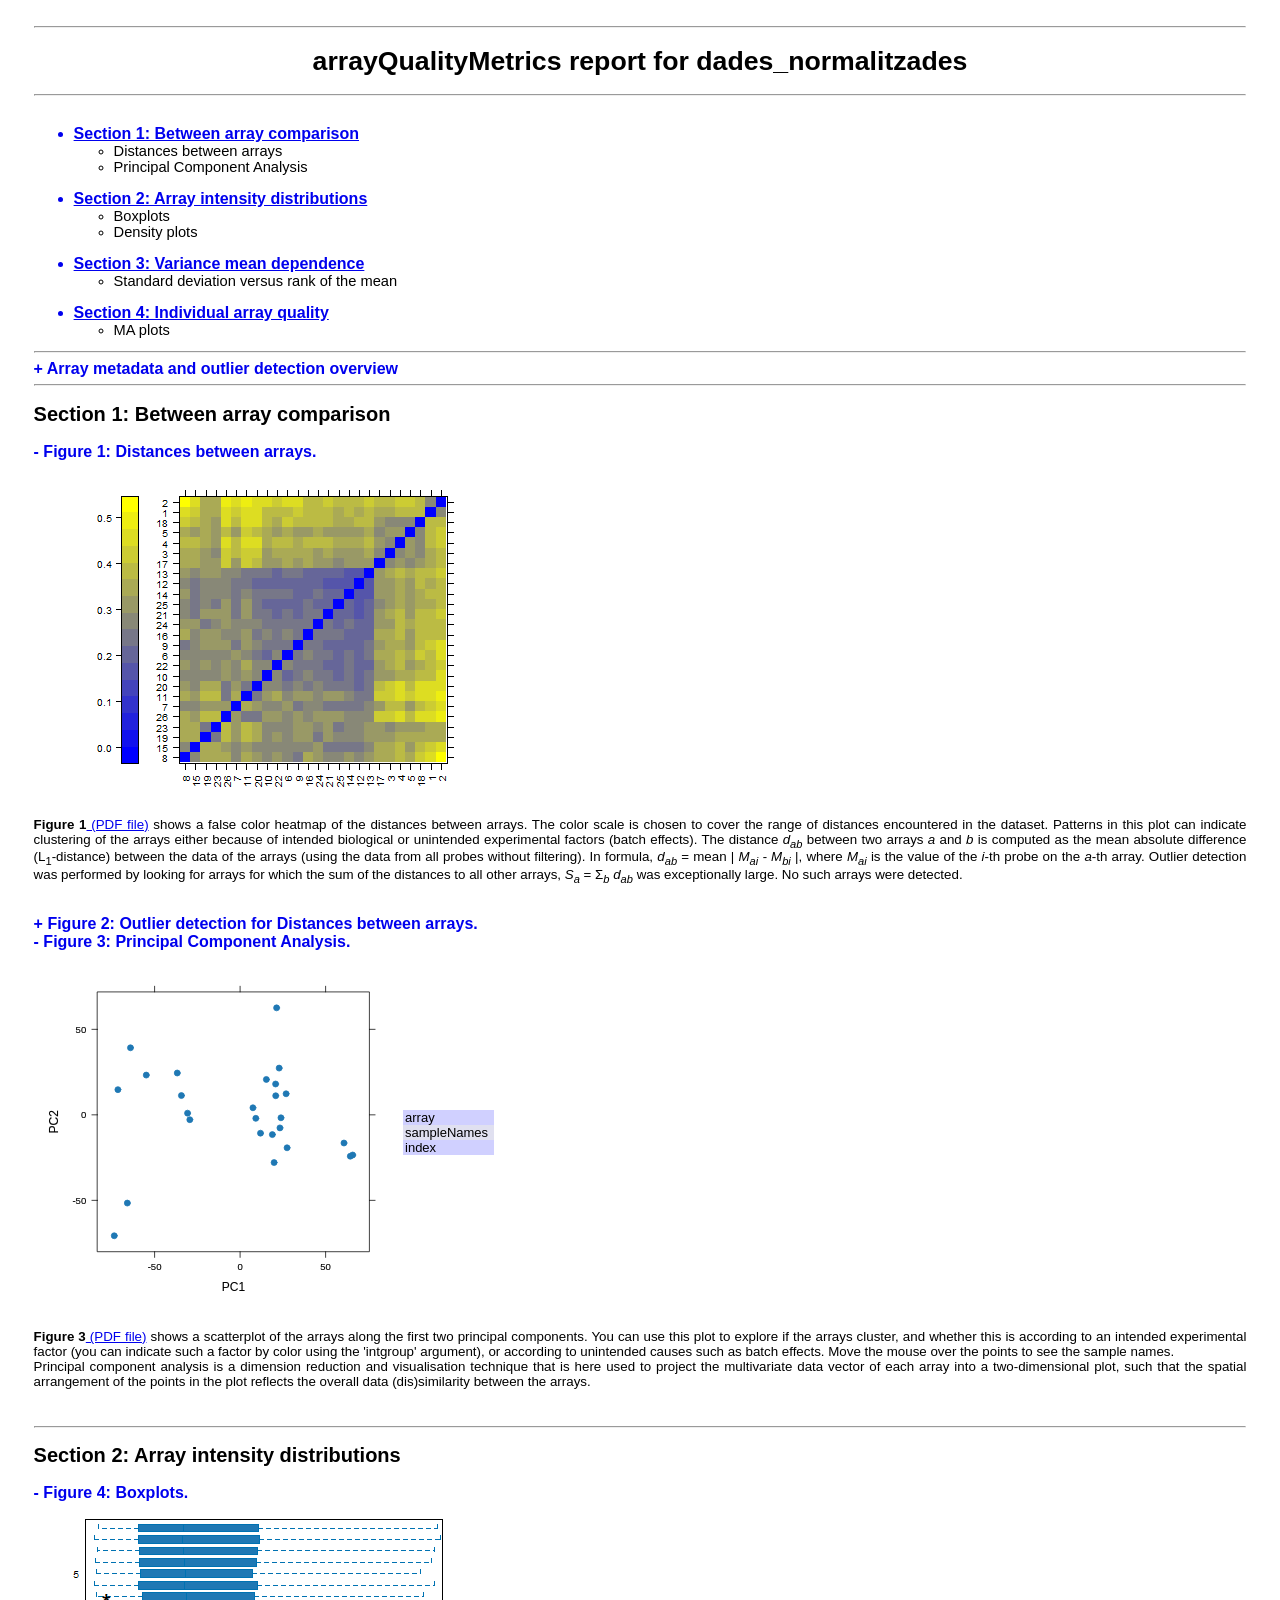
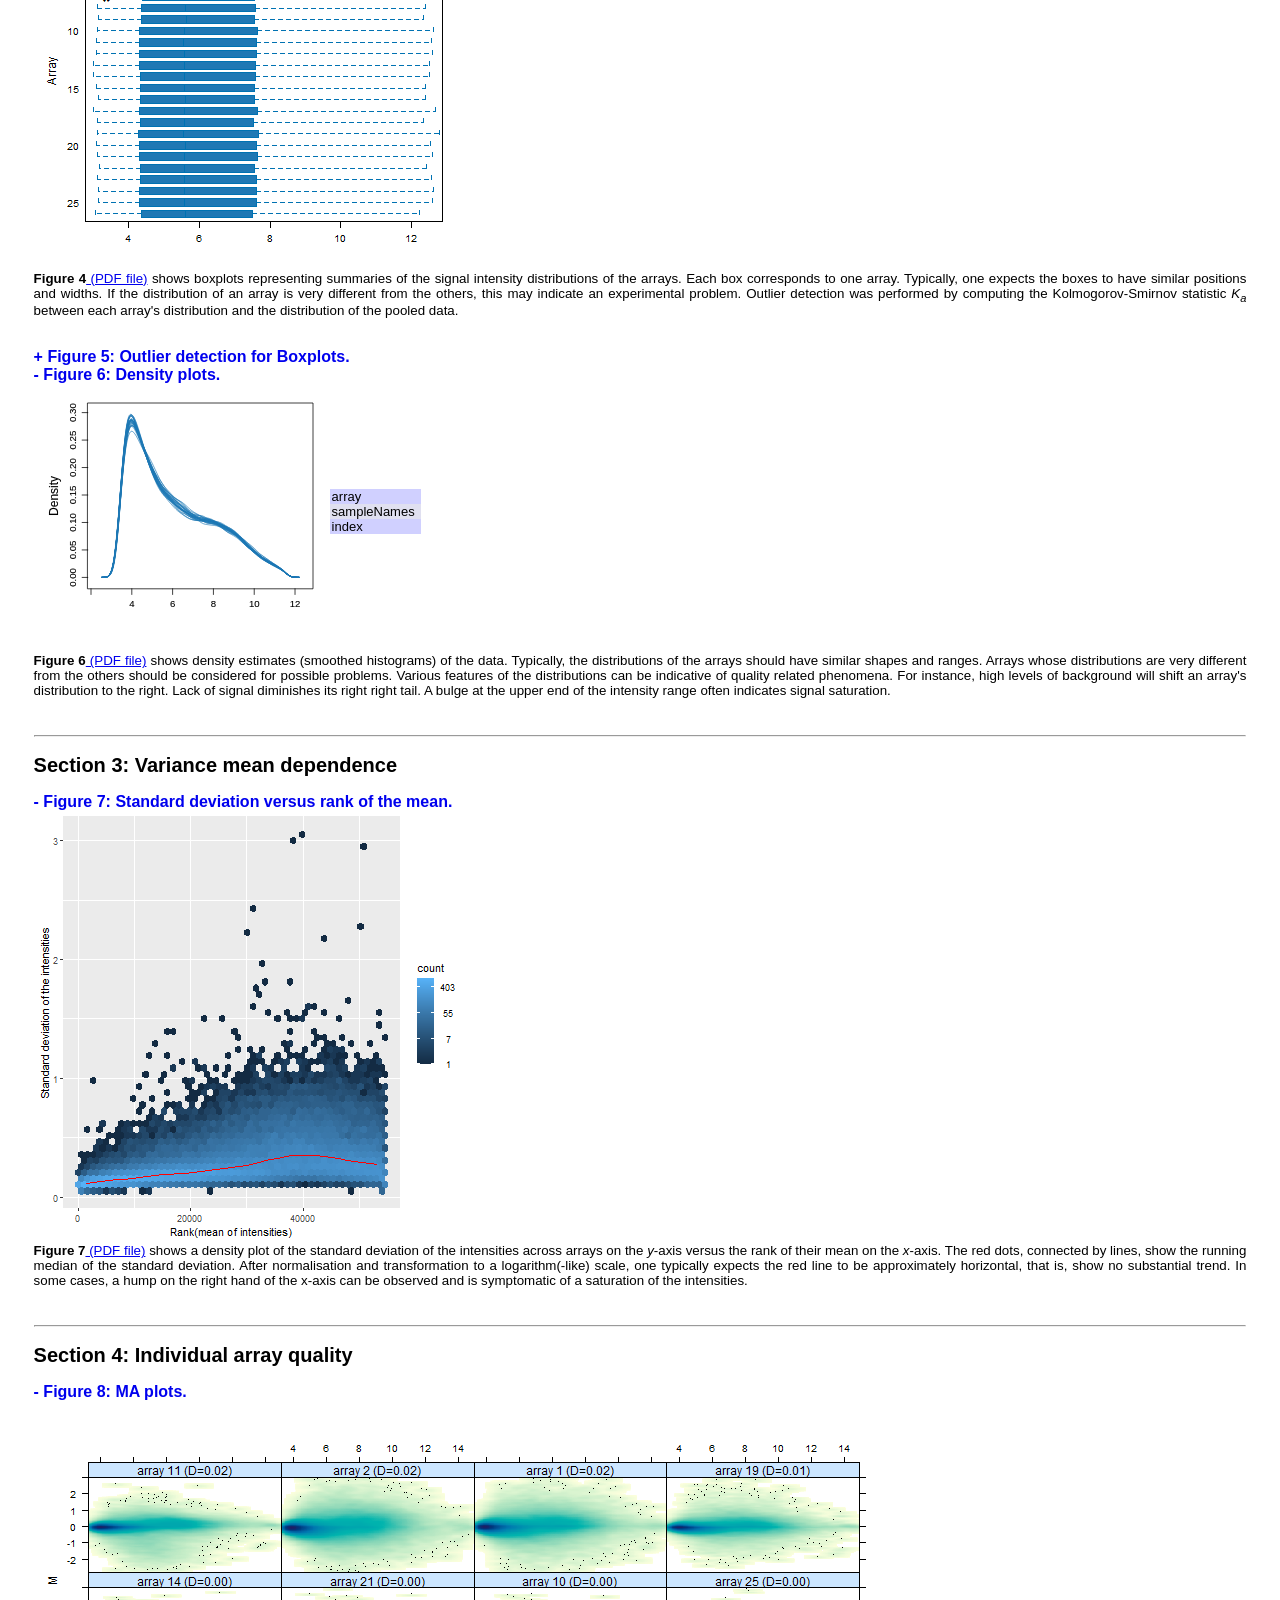
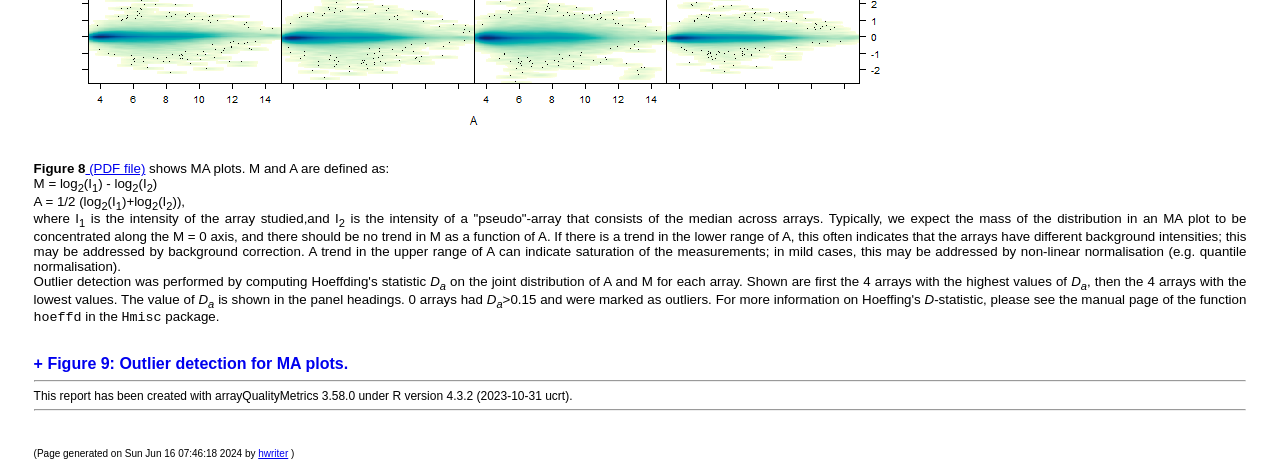
<file: arrayqualitymetrics/array_quality_metrics_xp_xm_norm/index.html>
<!DOCTYPE html PUBLIC "-//W3C//DTD XHTML 1.0 Transitional//EN" "http://www.w3.org/TR/xhtml1/DTD/xhtml1-transitional.dtd">
<html xmlns='http://www.w3.org/1999/xhtml' xml:lang='en' lang='en'><head>
<meta http-equiv="Content-Type" content="text/html; charset=utf-8"></meta>
<title>arrayQualityMetrics report for dades_normalitzades</title>

<script language="JavaScript" src="arrayQualityMetrics.js"></script>
<link rel="stylesheet" type="text/css" href="arrayQualityMetrics.css"></link>
</head>
<body onload="reportinit()"><hr><h1>arrayQualityMetrics report for dades_normalitzades</h1><hr><UL><a href="#S1"><br><li class='tocsection'>Section 1: Between array comparison</li><UL></a><li class='tocmodule'>Distances between arrays</li><li class='tocmodule'>Principal Component Analysis</li></UL><a href="#S2"><br><li class='tocsection'>Section 2: Array intensity distributions</li><UL></a><li class='tocmodule'>Boxplots</li><li class='tocmodule'>Density plots</li></UL><a href="#S3"><br><li class='tocsection'>Section 3: Variance mean dependence</li><UL></a><li class='tocmodule'>Standard deviation versus rank of the mean</li></UL><a href="#S4"><br><li class='tocsection'>Section 4: Individual array quality</li><UL></a><li class='tocmodule'>MA plots</li></UL></UL><hr><a name="arraymetadata" id="arraymetadata-h" href="javascript: toggle('arraymetadata')" style="text-decoration:none;font-weight:bold;font-size:larger">+ Array metadata and outlier detection overview</a><br>

<div id="arraymetadata-b" style="display:none">
<table style="margin-left:auto;text-align:right;" border="1">
<tr>
<td style="font-weight:bold"> </td><td style="font-weight:bold">array</td><td style="font-weight:bold">sampleNames</td><td style="font-weight:bold"><a href="#hm">*1</a></td><td style="font-weight:bold"><a href="#box">*2</a></td><td style="font-weight:bold"><a href="#ma">*3</a></td><td style="font-weight:bold">index</td></tr>
<tr>
<td bgcolor="#ffffff"><input type='checkbox' name='ReportObjectCheckBoxes' value='' onchange='checkboxEvent(1)'></td><td bgcolor="#ffffff">1</td><td bgcolor="#ffffff">GSM1134026_EA04058_28124_H133+_TS208.CEL</td><td bgcolor="#ffffff"></td><td bgcolor="#ffffff"></td><td bgcolor="#ffffff"></td><td bgcolor="#ffffff">1</td></tr>
<tr>
<td bgcolor="#d0d0ff"><input type='checkbox' name='ReportObjectCheckBoxes' value='' onchange='checkboxEvent(2)'></td><td bgcolor="#e0e0f0">2</td><td bgcolor="#d0d0ff">GSM1134027_EA04058_28335_H133+_TS250.CEL</td><td bgcolor="#e0e0f0"></td><td bgcolor="#d0d0ff"></td><td bgcolor="#e0e0f0"></td><td bgcolor="#d0d0ff">2</td></tr>
<tr>
<td bgcolor="#ffffff"><input type='checkbox' name='ReportObjectCheckBoxes' value='' onchange='checkboxEvent(3)'></td><td bgcolor="#ffffff">3</td><td bgcolor="#ffffff">GSM1134028_EA04058_30434_H133+_TS258.CEL</td><td bgcolor="#ffffff"></td><td bgcolor="#ffffff"></td><td bgcolor="#ffffff"></td><td bgcolor="#ffffff">3</td></tr>
<tr>
<td bgcolor="#d0d0ff"><input type='checkbox' name='ReportObjectCheckBoxes' value='' onchange='checkboxEvent(4)'></td><td bgcolor="#e0e0f0">4</td><td bgcolor="#d0d0ff">GSM1134029_EA04058_30436_H133+_TS245.CEL</td><td bgcolor="#e0e0f0"></td><td bgcolor="#d0d0ff"></td><td bgcolor="#e0e0f0"></td><td bgcolor="#d0d0ff">4</td></tr>
<tr>
<td bgcolor="#ffffff"><input type='checkbox' name='ReportObjectCheckBoxes' value='' onchange='checkboxEvent(5)'></td><td bgcolor="#ffffff">5</td><td bgcolor="#ffffff">GSM1134030_EA04058_30437_H133+_TS238.CEL</td><td bgcolor="#ffffff"></td><td bgcolor="#ffffff"></td><td bgcolor="#ffffff"></td><td bgcolor="#ffffff">5</td></tr>
<tr>
<td bgcolor="#d0d0ff"><input type='checkbox' name='ReportObjectCheckBoxes' value='' onchange='checkboxEvent(6)'></td><td bgcolor="#e0e0f0">6</td><td bgcolor="#d0d0ff">GSM1134031_EA04058_52889_H133+_TS255.CEL</td><td bgcolor="#e0e0f0"></td><td bgcolor="#d0d0ff"></td><td bgcolor="#e0e0f0"></td><td bgcolor="#d0d0ff">6</td></tr>
<tr>
<td bgcolor="#ffffff"><input type='checkbox' name='ReportObjectCheckBoxes' value='' onchange='checkboxEvent(7)'></td><td bgcolor="#ffffff">7</td><td bgcolor="#ffffff">GSM1134032_EA04058_52892_H133+_TS279.CEL</td><td bgcolor="#ffffff"></td><td bgcolor="#ffffff">x</td><td bgcolor="#ffffff"></td><td bgcolor="#ffffff">7</td></tr>
<tr>
<td bgcolor="#d0d0ff"><input type='checkbox' name='ReportObjectCheckBoxes' value='' onchange='checkboxEvent(8)'></td><td bgcolor="#e0e0f0">8</td><td bgcolor="#d0d0ff">GSM1134033_EA04058_52893_H133+_TS236.CEL</td><td bgcolor="#e0e0f0"></td><td bgcolor="#d0d0ff"></td><td bgcolor="#e0e0f0"></td><td bgcolor="#d0d0ff">8</td></tr>
<tr>
<td bgcolor="#ffffff"><input type='checkbox' name='ReportObjectCheckBoxes' value='' onchange='checkboxEvent(9)'></td><td bgcolor="#ffffff">9</td><td bgcolor="#ffffff">GSM1134034_EA04058_52894_H133+_TS285.CEL</td><td bgcolor="#ffffff"></td><td bgcolor="#ffffff"></td><td bgcolor="#ffffff"></td><td bgcolor="#ffffff">9</td></tr>
<tr>
<td bgcolor="#d0d0ff"><input type='checkbox' name='ReportObjectCheckBoxes' value='' onchange='checkboxEvent(10)'></td><td bgcolor="#e0e0f0">10</td><td bgcolor="#d0d0ff">GSM1134035_EA04058_52895_H133+_TS240.CEL</td><td bgcolor="#e0e0f0"></td><td bgcolor="#d0d0ff"></td><td bgcolor="#e0e0f0"></td><td bgcolor="#d0d0ff">10</td></tr>
<tr>
<td bgcolor="#ffffff"><input type='checkbox' name='ReportObjectCheckBoxes' value='' onchange='checkboxEvent(11)'></td><td bgcolor="#ffffff">11</td><td bgcolor="#ffffff">GSM1134036_EA04058_52896_H133+_TS299.CEL</td><td bgcolor="#ffffff"></td><td bgcolor="#ffffff"></td><td bgcolor="#ffffff"></td><td bgcolor="#ffffff">11</td></tr>
<tr>
<td bgcolor="#d0d0ff"><input type='checkbox' name='ReportObjectCheckBoxes' value='' onchange='checkboxEvent(12)'></td><td bgcolor="#e0e0f0">12</td><td bgcolor="#d0d0ff">GSM1134037_EA04058_52898_H133+_TS108.CEL</td><td bgcolor="#e0e0f0"></td><td bgcolor="#d0d0ff"></td><td bgcolor="#e0e0f0"></td><td bgcolor="#d0d0ff">12</td></tr>
<tr>
<td bgcolor="#ffffff"><input type='checkbox' name='ReportObjectCheckBoxes' value='' onchange='checkboxEvent(13)'></td><td bgcolor="#ffffff">13</td><td bgcolor="#ffffff">GSM1134038_EA04058_52899_H133+_TS221.CEL</td><td bgcolor="#ffffff"></td><td bgcolor="#ffffff"></td><td bgcolor="#ffffff"></td><td bgcolor="#ffffff">13</td></tr>
<tr>
<td bgcolor="#d0d0ff"><input type='checkbox' name='ReportObjectCheckBoxes' value='' onchange='checkboxEvent(14)'></td><td bgcolor="#e0e0f0">14</td><td bgcolor="#d0d0ff">GSM1134039_EA04058_53536_H133+_TS13.CEL</td><td bgcolor="#e0e0f0"></td><td bgcolor="#d0d0ff"></td><td bgcolor="#e0e0f0"></td><td bgcolor="#d0d0ff">14</td></tr>
<tr>
<td bgcolor="#ffffff"><input type='checkbox' name='ReportObjectCheckBoxes' value='' onchange='checkboxEvent(15)'></td><td bgcolor="#ffffff">15</td><td bgcolor="#ffffff">GSM1134040_EA04058_53538_H133+_TS290.CEL</td><td bgcolor="#ffffff"></td><td bgcolor="#ffffff"></td><td bgcolor="#ffffff"></td><td bgcolor="#ffffff">15</td></tr>
<tr>
<td bgcolor="#d0d0ff"><input type='checkbox' name='ReportObjectCheckBoxes' value='' onchange='checkboxEvent(16)'></td><td bgcolor="#e0e0f0">16</td><td bgcolor="#d0d0ff">GSM1134041_EA04058_53540_H133+_TS181.CEL</td><td bgcolor="#e0e0f0"></td><td bgcolor="#d0d0ff"></td><td bgcolor="#e0e0f0"></td><td bgcolor="#d0d0ff">16</td></tr>
<tr>
<td bgcolor="#ffffff"><input type='checkbox' name='ReportObjectCheckBoxes' value='' onchange='checkboxEvent(17)'></td><td bgcolor="#ffffff">17</td><td bgcolor="#ffffff">GSM1134042_EA04058_30426_H133+_TS168.CEL</td><td bgcolor="#ffffff"></td><td bgcolor="#ffffff"></td><td bgcolor="#ffffff"></td><td bgcolor="#ffffff">17</td></tr>
<tr>
<td bgcolor="#d0d0ff"><input type='checkbox' name='ReportObjectCheckBoxes' value='' onchange='checkboxEvent(18)'></td><td bgcolor="#e0e0f0">18</td><td bgcolor="#d0d0ff">GSM1134043_EA04058_30427_H133+_TS79.CEL</td><td bgcolor="#e0e0f0"></td><td bgcolor="#d0d0ff"></td><td bgcolor="#e0e0f0"></td><td bgcolor="#d0d0ff">18</td></tr>
<tr>
<td bgcolor="#ffffff"><input type='checkbox' name='ReportObjectCheckBoxes' value='' onchange='checkboxEvent(19)'></td><td bgcolor="#ffffff">19</td><td bgcolor="#ffffff">GSM1134044_EA04058_52884_H133+_TS11.CEL</td><td bgcolor="#ffffff"></td><td bgcolor="#ffffff"></td><td bgcolor="#ffffff"></td><td bgcolor="#ffffff">19</td></tr>
<tr>
<td bgcolor="#d0d0ff"><input type='checkbox' name='ReportObjectCheckBoxes' value='' onchange='checkboxEvent(20)'></td><td bgcolor="#e0e0f0">20</td><td bgcolor="#d0d0ff">GSM1134045_EA04058_52885_H133+_TS120.CEL</td><td bgcolor="#e0e0f0"></td><td bgcolor="#d0d0ff"></td><td bgcolor="#e0e0f0"></td><td bgcolor="#d0d0ff">20</td></tr>
<tr>
<td bgcolor="#ffffff"><input type='checkbox' name='ReportObjectCheckBoxes' value='' onchange='checkboxEvent(21)'></td><td bgcolor="#ffffff">21</td><td bgcolor="#ffffff">GSM1134046_EA04058_52886_H133+_TS189.CEL</td><td bgcolor="#ffffff"></td><td bgcolor="#ffffff"></td><td bgcolor="#ffffff"></td><td bgcolor="#ffffff">21</td></tr>
<tr>
<td bgcolor="#d0d0ff"><input type='checkbox' name='ReportObjectCheckBoxes' value='' onchange='checkboxEvent(22)'></td><td bgcolor="#e0e0f0">22</td><td bgcolor="#d0d0ff">GSM1134047_EA04058_52887_H133+_TS234.CEL</td><td bgcolor="#e0e0f0"></td><td bgcolor="#d0d0ff"></td><td bgcolor="#e0e0f0"></td><td bgcolor="#d0d0ff">22</td></tr>
<tr>
<td bgcolor="#ffffff"><input type='checkbox' name='ReportObjectCheckBoxes' value='' onchange='checkboxEvent(23)'></td><td bgcolor="#ffffff">23</td><td bgcolor="#ffffff">GSM1134048_EA04058_52888_H133+_TS241.CEL</td><td bgcolor="#ffffff"></td><td bgcolor="#ffffff"></td><td bgcolor="#ffffff"></td><td bgcolor="#ffffff">23</td></tr>
<tr>
<td bgcolor="#d0d0ff"><input type='checkbox' name='ReportObjectCheckBoxes' value='' onchange='checkboxEvent(24)'></td><td bgcolor="#e0e0f0">24</td><td bgcolor="#d0d0ff">GSM1134049_EA04058_52890_H133+_TS266.CEL</td><td bgcolor="#e0e0f0"></td><td bgcolor="#d0d0ff"></td><td bgcolor="#e0e0f0"></td><td bgcolor="#d0d0ff">24</td></tr>
<tr>
<td bgcolor="#ffffff"><input type='checkbox' name='ReportObjectCheckBoxes' value='' onchange='checkboxEvent(25)'></td><td bgcolor="#ffffff">25</td><td bgcolor="#ffffff">GSM1134050_EA04058_52891_H133+_TS315.CEL</td><td bgcolor="#ffffff"></td><td bgcolor="#ffffff"></td><td bgcolor="#ffffff"></td><td bgcolor="#ffffff">25</td></tr>
<tr>
<td bgcolor="#d0d0ff"><input type='checkbox' name='ReportObjectCheckBoxes' value='' onchange='checkboxEvent(26)'></td><td bgcolor="#e0e0f0">26</td><td bgcolor="#d0d0ff">GSM1134051_EA04058_52897_H133+_TS308.CEL</td><td bgcolor="#e0e0f0"></td><td bgcolor="#d0d0ff"></td><td bgcolor="#e0e0f0"></td><td bgcolor="#d0d0ff">26</td></tr>
</table>
<br>The columns named *1, *2, ... indicate the calls from the different outlier detection methods:<OL><LI> outlier detection by <a href="#hm">Distances between arrays</a></LI><LI> outlier detection by <a href="#box">Boxplots</a></LI><LI> outlier detection by <a href="#ma">MA plots</a></LI></OL>The outlier detection criteria are explained below in the respective sections. Arrays that were called outliers by at least one criterion are marked by checkbox selection in this table, and are indicated by highlighted lines or points in some of the plots below. By clicking the checkboxes in the table, or on the corresponding points/lines in the plots, you can modify the selection. To reset the selection, reload the HTML page in your browser.<br><br>At the scope covered by this software, outlier detection is a poorly defined question, and there is no 'right' or 'wrong' answer. These are hints which are intended to be followed up manually. If you want to automate outlier detection, you need to limit the scope to a particular platform and experimental design, and then choose and calibrate the metrics used.<br></div><hr><h2><a name= 'S1'>Section 1: Between array comparison</a></h2>

<a name="hm" id="hm-h" href="javascript: toggle('hm')" style="text-decoration:none;font-weight:bold;font-size:larger">- Figure 1: Distances between arrays.</a><br>

<div id="hm-b" style="display:block">
<img src="hm.png" border="0" alt="hm.png" id="Figls:hm"></img><br>
<b>Figure 1</b><a href="hm.pdf"> (PDF file)</a> shows a false color heatmap of the distances between arrays. The color scale is chosen to cover the range of distances encountered in the dataset. Patterns in this plot can indicate clustering of the arrays either because of intended biological or unintended experimental factors (batch effects). The distance <i>d<sub>ab</sub></i> between two arrays <i>a</i> and <i>b</i> is computed as the mean absolute difference (L<sub>1</sub>-distance) between the data of the arrays (using the data from all probes without filtering). In formula, <i>d<sub>ab</sub></i> = mean | <i>M<sub>ai</sub> - M<sub>bi</sub></i> |, where <i>M<sub>ai</sub></i> is the value of the <i>i</i>-th probe on the <i>a</i>-th array. Outlier detection was performed by looking for arrays for which the sum of the distances to all other arrays, <i>S<sub>a</sub></i> = &Sigma;<sub><i>b</i></sub> <i>d<sub>ab</sub></i> was exceptionally large. No such arrays were detected.<br><br><br>
</div>

<a name="out hm" id="out hm-h" href="javascript: toggle('out hm')" style="text-decoration:none;font-weight:bold;font-size:larger">+ Figure 2: Outlier detection for Distances between arrays.</a><br>

<div id="out hm-b" style="display:none">
<img src="out hm.png" border="0" alt="out hm.png" id="Figls:out hm"></img><br>
<b>Figure 2</b><a href="out hm.pdf"> (PDF file)</a> shows a bar chart of the sum of distances to other arrays <i>S<sub>a</sub></i>, the outlier detection criterion from the previous figure. The bars are shown in the original order of the arrays. Based on the distribution of the values across all arrays, a threshold of 10.5 was determined, which is indicated by the vertical line. None of the arrays exceeded the threshold and was considered an outlier.<br><br><br>
</div>

<a name="pca" id="pca-h" href="javascript: toggle('pca')" style="text-decoration:none;font-weight:bold;font-size:larger">- Figure 3: Principal Component Analysis.</a><br>

<div id="pca-b" style="display:block">
<table border="1">
<tr>
<td><?xml version="1.0" encoding="UTF-8"?>
<svg xmlns="http://www.w3.org/2000/svg" xmlns:xlink="http://www.w3.org/1999/xlink" width="361.43px" height="361.43px" viewBox="0 0 361.43 361.43" version="1.1" id="Fig:pca">
  <metadata xmlns:gridsvg="http://www.stat.auckland.ac.nz/~paul/R/gridSVG/">
    <gridsvg:generator name="gridSVG" version="1.7-5" time="2024-06-16 07:46:15.299489"/>
    <gridsvg:argument name="name" value="C:/Users/oriol/OneDrive/Documents/Master/TFM/array_quality_metrics_xp_xm_norm/pca.svg"/>
    <gridsvg:argument name="exportCoords" value="none"/>
    <gridsvg:argument name="exportMappings" value="none"/>
    <gridsvg:argument name="exportJS" value="none"/>
    <gridsvg:argument name="res" value="72"/>
    <gridsvg:argument name="prefix" value="Fig:pca"/>
    <gridsvg:argument name="addClasses" value="FALSE"/>
    <gridsvg:argument name="indent" value="TRUE"/>
    <gridsvg:argument name="htmlWrapper" value="FALSE"/>
    <gridsvg:argument name="usePaths" value="none"/>
    <gridsvg:argument name="uniqueNames" value="TRUE"/>
    <gridsvg:separator name="id.sep" value="."/>
    <gridsvg:separator name="gPath.sep" value="::"/>
    <gridsvg:separator name="vpPath.sep" value="::"/>
  </metadata>
  <g transform="translate(0, 361.43) scale(1, -1)">
    <g id="Fig:pcagridSVG" fill="none" stroke="rgb(0,0,0)" stroke-dasharray="none" stroke-width="0.75" font-size="12" font-family="Helvetica, Arial, FreeSans, Liberation Sans, Nimbus Sans L, sans-serif" opacity="1" stroke-linecap="round" stroke-linejoin="round" stroke-miterlimit="10" stroke-opacity="1" fill-opacity="0" font-weight="normal" font-style="normal">
      <defs>
        <symbol id="Fig:pcagridSVG.pch19" viewBox="-5 -5 10 10" overflow="visible">
          <circle cx="0" cy="0" r="3.75"/>
        </symbol>
      </defs>
      <g id="Fig:pcaplot_01.background.1">
        <rect id="Fig:pcaplot_01.background.1.1" x="0" y="0" width="361.43" height="361.43" transform="" fill="none" stroke="none" stroke-opacity="0" fill-opacity="0"/>
      </g>
      <g id="Fig:pcaplot_01.toplevel.vp.1" font-size="12">
        <g id="Fig:pcaplot_01.xlab.vp.1">
          <g id="Fig:pcaplot_01.xlab.1">
            <g id="Fig:pcaplot_01.xlab.1.1" transform="translate(196.5, 27.22)" stroke-width="0.1">
              <g id="Fig:pcaplot_01.xlab.1.1.scale" transform="scale(1, -1)">
                <text x="0" y="0" id="Fig:pcaplot_01.xlab.1.1.text" text-anchor="middle" opacity="1" stroke="rgb(0,0,0)" fill="rgb(0,0,0)" stroke-opacity="1" fill-opacity="1" font-size="12" font-weight="normal" font-style="normal">
                  <tspan id="Fig:pcaplot_01.xlab.1.1.tspan.1" dy="4.31" x="0">PC1</tspan>
                </text>
              </g>
            </g>
          </g>
        </g>
        <g id="Fig:pcaplot_01.ylab.vp.1">
          <g id="Fig:pcaplot_01.ylab.1">
            <g id="Fig:pcaplot_01.ylab.1.1" transform="translate(16.31, 191.61)" stroke-width="0.1">
              <g id="Fig:pcaplot_01.ylab.1.1.scale" transform="scale(1, -1)">
                <text x="0" y="0" id="Fig:pcaplot_01.ylab.1.1.text" transform="rotate(-90)" text-anchor="middle" opacity="1" stroke="rgb(0,0,0)" fill="rgb(0,0,0)" stroke-opacity="1" fill-opacity="1" font-size="12" font-weight="normal" font-style="normal">
                  <tspan id="Fig:pcaplot_01.ylab.1.1.tspan.1" dy="4.31" x="0">PC2</tspan>
                </text>
              </g>
            </g>
          </g>
        </g>
        <g id="Fig:pcaplot_01.figure.vp.1"/>
        <defs>
          <clipPath id="Fig:pcaplot_01.panel.1.1.vp.1.clipPath">
            <rect x="60.58" y="61.71" width="271.83" height="259.8" fill="none" stroke="none"/>
          </clipPath>
        </defs>
        <g id="Fig:pcaplot_01.panel.1.1.vp.1" clip-path="url(#Fig:pcaplot_01.panel.1.1.vp.1.clipPath)"/>
        <g id="Fig:pcaplot_01.strip.1.1.off.vp.1">
          <g id="Fig:pcaplot_01.ticks.top.panel.1.1.1">
            <polyline id="Fig:pcaplot_01.ticks.top.panel.1.1.1.1" points="117.6,321.51 117.6,327.18" stroke="rgb(0,0,0)" opacity="1" stroke-dasharray="none" stroke-width="0.75" stroke-opacity="1" fill="none"/>
            <polyline id="Fig:pcaplot_01.ticks.top.panel.1.1.1.2" points="203.11,321.51 203.11,327.18" stroke="rgb(0,0,0)" opacity="1" stroke-dasharray="none" stroke-width="0.75" stroke-opacity="1" fill="none"/>
            <polyline id="Fig:pcaplot_01.ticks.top.panel.1.1.1.3" points="288.62,321.51 288.62,327.18" stroke="rgb(0,0,0)" opacity="1" stroke-dasharray="none" stroke-width="0.75" stroke-opacity="1" fill="none"/>
          </g>
        </g>
        <g id="Fig:pcaplot_01.strip.left.1.1.off.vp.1">
          <g id="Fig:pcaplot_01.ticks.left.panel.1.1.1">
            <polyline id="Fig:pcaplot_01.ticks.left.panel.1.1.1.1" points="60.58,113.08 54.91,113.08" stroke="rgb(0,0,0)" opacity="1" stroke-dasharray="none" stroke-width="0.75" stroke-opacity="1" fill="none"/>
            <polyline id="Fig:pcaplot_01.ticks.left.panel.1.1.1.2" points="60.58,198.59 54.91,198.59" stroke="rgb(0,0,0)" opacity="1" stroke-dasharray="none" stroke-width="0.75" stroke-opacity="1" fill="none"/>
            <polyline id="Fig:pcaplot_01.ticks.left.panel.1.1.1.3" points="60.58,284.1 54.91,284.1" stroke="rgb(0,0,0)" opacity="1" stroke-dasharray="none" stroke-width="0.75" stroke-opacity="1" fill="none"/>
          </g>
          <g id="Fig:pcaplot_01.ticklabels.left.panel.1.1.1">
            <g id="Fig:pcaplot_01.ticklabels.left.panel.1.1.1.1" transform="translate(49.25, 113.08)" stroke-width="0.1">
              <g id="Fig:pcaplot_01.ticklabels.left.panel.1.1.1.1.scale" transform="scale(1, -1)">
                <text x="0" y="0" id="Fig:pcaplot_01.ticklabels.left.panel.1.1.1.1.text" text-anchor="end" stroke="rgb(0,0,0)" opacity="1" fill="rgb(0,0,0)" stroke-opacity="1" fill-opacity="1" font-size="9.6" font-weight="normal" font-style="normal">
                  <tspan id="Fig:pcaplot_01.ticklabels.left.panel.1.1.1.1.tspan.1" dy="3.59" x="0">-50</tspan>
                </text>
              </g>
            </g>
            <g id="Fig:pcaplot_01.ticklabels.left.panel.1.1.1.2" transform="translate(49.25, 198.59)" stroke-width="0.1">
              <g id="Fig:pcaplot_01.ticklabels.left.panel.1.1.1.2.scale" transform="scale(1, -1)">
                <text x="0" y="0" id="Fig:pcaplot_01.ticklabels.left.panel.1.1.1.2.text" text-anchor="end" stroke="rgb(0,0,0)" opacity="1" fill="rgb(0,0,0)" stroke-opacity="1" fill-opacity="1" font-size="9.6" font-weight="normal" font-style="normal">
                  <tspan id="Fig:pcaplot_01.ticklabels.left.panel.1.1.1.2.tspan.1" dy="3.59" x="0">0</tspan>
                </text>
              </g>
            </g>
            <g id="Fig:pcaplot_01.ticklabels.left.panel.1.1.1.3" transform="translate(49.25, 284.1)" stroke-width="0.1">
              <g id="Fig:pcaplot_01.ticklabels.left.panel.1.1.1.3.scale" transform="scale(1, -1)">
                <text x="0" y="0" id="Fig:pcaplot_01.ticklabels.left.panel.1.1.1.3.text" text-anchor="end" stroke="rgb(0,0,0)" opacity="1" fill="rgb(0,0,0)" stroke-opacity="1" fill-opacity="1" font-size="9.6" font-weight="normal" font-style="normal">
                  <tspan id="Fig:pcaplot_01.ticklabels.left.panel.1.1.1.3.tspan.1" dy="3.59" x="0">50</tspan>
                </text>
              </g>
            </g>
          </g>
        </g>
        <g id="Fig:pcaplot_01.panel.1.1.off.vp.1">
          <g id="Fig:pcaplot_01.ticks.bottom.panel.1.1.1">
            <polyline id="Fig:pcaplot_01.ticks.bottom.panel.1.1.1.1" points="117.6,61.71 117.6,56.04" stroke="rgb(0,0,0)" opacity="1" stroke-dasharray="none" stroke-width="0.75" stroke-opacity="1" fill="none"/>
            <polyline id="Fig:pcaplot_01.ticks.bottom.panel.1.1.1.2" points="203.11,61.71 203.11,56.04" stroke="rgb(0,0,0)" opacity="1" stroke-dasharray="none" stroke-width="0.75" stroke-opacity="1" fill="none"/>
            <polyline id="Fig:pcaplot_01.ticks.bottom.panel.1.1.1.3" points="288.62,61.71 288.62,56.04" stroke="rgb(0,0,0)" opacity="1" stroke-dasharray="none" stroke-width="0.75" stroke-opacity="1" fill="none"/>
          </g>
          <g id="Fig:pcaplot_01.ticklabels.bottom.panel.1.1.1">
            <g id="Fig:pcaplot_01.ticklabels.bottom.panel.1.1.1.1" transform="translate(117.6, 50.37)" stroke-width="0.1">
              <g id="Fig:pcaplot_01.ticklabels.bottom.panel.1.1.1.1.scale" transform="scale(1, -1)">
                <text x="0" y="0" id="Fig:pcaplot_01.ticklabels.bottom.panel.1.1.1.1.text" text-anchor="middle" stroke="rgb(0,0,0)" opacity="1" fill="rgb(0,0,0)" stroke-opacity="1" fill-opacity="1" font-size="9.6" font-weight="normal" font-style="normal">
                  <tspan id="Fig:pcaplot_01.ticklabels.bottom.panel.1.1.1.1.tspan.1" dy="7.18" x="0">-50</tspan>
                </text>
              </g>
            </g>
            <g id="Fig:pcaplot_01.ticklabels.bottom.panel.1.1.1.2" transform="translate(203.11, 50.37)" stroke-width="0.1">
              <g id="Fig:pcaplot_01.ticklabels.bottom.panel.1.1.1.2.scale" transform="scale(1, -1)">
                <text x="0" y="0" id="Fig:pcaplot_01.ticklabels.bottom.panel.1.1.1.2.text" text-anchor="middle" stroke="rgb(0,0,0)" opacity="1" fill="rgb(0,0,0)" stroke-opacity="1" fill-opacity="1" font-size="9.6" font-weight="normal" font-style="normal">
                  <tspan id="Fig:pcaplot_01.ticklabels.bottom.panel.1.1.1.2.tspan.1" dy="7.18" x="0">0</tspan>
                </text>
              </g>
            </g>
            <g id="Fig:pcaplot_01.ticklabels.bottom.panel.1.1.1.3" transform="translate(288.62, 50.37)" stroke-width="0.1">
              <g id="Fig:pcaplot_01.ticklabels.bottom.panel.1.1.1.3.scale" transform="scale(1, -1)">
                <text x="0" y="0" id="Fig:pcaplot_01.ticklabels.bottom.panel.1.1.1.3.text" text-anchor="middle" stroke="rgb(0,0,0)" opacity="1" fill="rgb(0,0,0)" stroke-opacity="1" fill-opacity="1" font-size="9.6" font-weight="normal" font-style="normal">
                  <tspan id="Fig:pcaplot_01.ticklabels.bottom.panel.1.1.1.3.tspan.1" dy="7.18" x="0">50</tspan>
                </text>
              </g>
            </g>
          </g>
          <g id="Fig:pcaplot_01.ticks.right.panel.1.1.1">
            <polyline id="Fig:pcaplot_01.ticks.right.panel.1.1.1.1" points="332.42,113.08 338.09,113.08" stroke="rgb(0,0,0)" opacity="1" stroke-dasharray="none" stroke-width="0.75" stroke-opacity="1" fill="none"/>
            <polyline id="Fig:pcaplot_01.ticks.right.panel.1.1.1.2" points="332.42,198.59 338.09,198.59" stroke="rgb(0,0,0)" opacity="1" stroke-dasharray="none" stroke-width="0.75" stroke-opacity="1" fill="none"/>
            <polyline id="Fig:pcaplot_01.ticks.right.panel.1.1.1.3" points="332.42,284.1 338.09,284.1" stroke="rgb(0,0,0)" opacity="1" stroke-dasharray="none" stroke-width="0.75" stroke-opacity="1" fill="none"/>
          </g>
        </g>
        <defs>
          <clipPath id="Fig:pcaplot_01.panel.1.1.vp.2.clipPath">
            <rect x="60.58" y="61.71" width="271.83" height="259.8" fill="none" stroke="none"/>
          </clipPath>
        </defs>
        <g id="Fig:pcaplot_01.panel.1.1.vp.2" clip-path="url(#Fig:pcaplot_01.panel.1.1.vp.2.clipPath)">
          <g id="Fig:pcaplot_01.xyplot.points.panel.1.1.1">
            <use id="Fig:pcaplot_01.xyplot.points.panel.1.1.1.1" href="#Fig:pcagridSVG.pch19" x="90.36" y="110.36" width="8" height="8" transform=" translate(-4,-4)" stroke="rgb(31,120,180)" stroke-width="0.94" opacity="1" fill="rgb(31,120,180)" font-size="8" stroke-opacity="1" fill-opacity="1" font-weight="normal" font-style="normal"/>
            <use id="Fig:pcaplot_01.xyplot.points.panel.1.1.1.2" href="#Fig:pcagridSVG.pch19" x="77.28" y="77.67" width="8" height="8" transform=" translate(-4,-4)" stroke="rgb(31,120,180)" stroke-width="0.94" opacity="1" fill="rgb(31,120,180)" font-size="8" stroke-opacity="1" fill-opacity="1" font-weight="normal" font-style="normal"/>
            <use id="Fig:pcaplot_01.xyplot.points.panel.1.1.1.3" href="#Fig:pcagridSVG.pch19" x="109.27" y="238.33" width="8" height="8" transform=" translate(-4,-4)" stroke="rgb(31,120,180)" stroke-width="0.94" opacity="1" fill="rgb(31,120,180)" font-size="8" stroke-opacity="1" fill-opacity="1" font-weight="normal" font-style="normal"/>
            <use id="Fig:pcaplot_01.xyplot.points.panel.1.1.1.4" href="#Fig:pcagridSVG.pch19" x="93.49" y="265.65" width="8" height="8" transform=" translate(-4,-4)" stroke="rgb(31,120,180)" stroke-width="0.94" opacity="1" fill="rgb(31,120,180)" font-size="8" stroke-opacity="1" fill-opacity="1" font-weight="normal" font-style="normal"/>
            <use id="Fig:pcaplot_01.xyplot.points.panel.1.1.1.5" href="#Fig:pcagridSVG.pch19" x="140.28" y="240.42" width="8" height="8" transform=" translate(-4,-4)" stroke="rgb(31,120,180)" stroke-width="0.94" opacity="1" fill="rgb(31,120,180)" font-size="8" stroke-opacity="1" fill-opacity="1" font-weight="normal" font-style="normal"/>
            <use id="Fig:pcaplot_01.xyplot.points.panel.1.1.1.6" href="#Fig:pcagridSVG.pch19" x="249.11" y="219.65" width="8" height="8" transform=" translate(-4,-4)" stroke="rgb(31,120,180)" stroke-width="0.94" opacity="1" fill="rgb(31,120,180)" font-size="8" stroke-opacity="1" fill-opacity="1" font-weight="normal" font-style="normal"/>
            <use id="Fig:pcaplot_01.xyplot.points.panel.1.1.1.7" href="#Fig:pcagridSVG.pch19" x="238.73" y="217.7" width="8" height="8" transform=" translate(-4,-4)" stroke="rgb(31,120,180)" stroke-width="0.94" opacity="1" fill="rgb(31,120,180)" font-size="8" stroke-opacity="1" fill-opacity="1" font-weight="normal" font-style="normal"/>
            <use id="Fig:pcaplot_01.xyplot.points.panel.1.1.1.8" href="#Fig:pcagridSVG.pch19" x="239.62" y="305.56" width="8" height="8" transform=" translate(-4,-4)" stroke="rgb(31,120,180)" stroke-width="0.94" opacity="1" fill="rgb(31,120,180)" font-size="8" stroke-opacity="1" fill-opacity="1" font-weight="normal" font-style="normal"/>
            <use id="Fig:pcaplot_01.xyplot.points.panel.1.1.1.9" href="#Fig:pcagridSVG.pch19" x="238.62" y="229.42" width="8" height="8" transform=" translate(-4,-4)" stroke="rgb(31,120,180)" stroke-width="0.94" opacity="1" fill="rgb(31,120,180)" font-size="8" stroke-opacity="1" fill-opacity="1" font-weight="normal" font-style="normal"/>
            <use id="Fig:pcaplot_01.xyplot.points.panel.1.1.1.10" href="#Fig:pcagridSVG.pch19" x="229.38" y="233.98" width="8" height="8" transform=" translate(-4,-4)" stroke="rgb(31,120,180)" stroke-width="0.94" opacity="1" fill="rgb(31,120,180)" font-size="8" stroke-opacity="1" fill-opacity="1" font-weight="normal" font-style="normal"/>
            <use id="Fig:pcaplot_01.xyplot.points.panel.1.1.1.11" href="#Fig:pcagridSVG.pch19" x="315.73" y="158.41" width="8" height="8" transform=" translate(-4,-4)" stroke="rgb(31,120,180)" stroke-width="0.94" opacity="1" fill="rgb(31,120,180)" font-size="8" stroke-opacity="1" fill-opacity="1" font-weight="normal" font-style="normal"/>
            <use id="Fig:pcaplot_01.xyplot.points.panel.1.1.1.12" href="#Fig:pcagridSVG.pch19" x="242.96" y="185.55" width="8" height="8" transform=" translate(-4,-4)" stroke="rgb(31,120,180)" stroke-width="0.94" opacity="1" fill="rgb(31,120,180)" font-size="8" stroke-opacity="1" fill-opacity="1" font-weight="normal" font-style="normal"/>
            <use id="Fig:pcaplot_01.xyplot.points.panel.1.1.1.13" href="#Fig:pcagridSVG.pch19" x="250.09" y="165.64" width="8" height="8" transform=" translate(-4,-4)" stroke="rgb(31,120,180)" stroke-width="0.94" opacity="1" fill="rgb(31,120,180)" font-size="8" stroke-opacity="1" fill-opacity="1" font-weight="normal" font-style="normal"/>
            <use id="Fig:pcaplot_01.xyplot.points.panel.1.1.1.14" href="#Fig:pcagridSVG.pch19" x="235.39" y="178.83" width="8" height="8" transform=" translate(-4,-4)" stroke="rgb(31,120,180)" stroke-width="0.94" opacity="1" fill="rgb(31,120,180)" font-size="8" stroke-opacity="1" fill-opacity="1" font-weight="normal" font-style="normal"/>
            <use id="Fig:pcaplot_01.xyplot.points.panel.1.1.1.15" href="#Fig:pcagridSVG.pch19" x="242.17" y="245.32" width="8" height="8" transform=" translate(-4,-4)" stroke="rgb(31,120,180)" stroke-width="0.94" opacity="1" fill="rgb(31,120,180)" font-size="8" stroke-opacity="1" fill-opacity="1" font-weight="normal" font-style="normal"/>
            <use id="Fig:pcaplot_01.xyplot.points.panel.1.1.1.16" href="#Fig:pcagridSVG.pch19" x="237.12" y="150.85" width="8" height="8" transform=" translate(-4,-4)" stroke="rgb(31,120,180)" stroke-width="0.94" opacity="1" fill="rgb(31,120,180)" font-size="8" stroke-opacity="1" fill-opacity="1" font-weight="normal" font-style="normal"/>
            <use id="Fig:pcaplot_01.xyplot.points.panel.1.1.1.17" href="#Fig:pcagridSVG.pch19" x="144.43" y="217.87" width="8" height="8" transform=" translate(-4,-4)" stroke="rgb(31,120,180)" stroke-width="0.94" opacity="1" fill="rgb(31,120,180)" font-size="8" stroke-opacity="1" fill-opacity="1" font-weight="normal" font-style="normal"/>
            <use id="Fig:pcaplot_01.xyplot.points.panel.1.1.1.18" href="#Fig:pcagridSVG.pch19" x="80.91" y="223.8" width="8" height="8" transform=" translate(-4,-4)" stroke="rgb(31,120,180)" stroke-width="0.94" opacity="1" fill="rgb(31,120,180)" font-size="8" stroke-opacity="1" fill-opacity="1" font-weight="normal" font-style="normal"/>
            <use id="Fig:pcaplot_01.xyplot.points.panel.1.1.1.19" href="#Fig:pcagridSVG.pch19" x="152.83" y="193.75" width="8" height="8" transform=" translate(-4,-4)" stroke="rgb(31,120,180)" stroke-width="0.94" opacity="1" fill="rgb(31,120,180)" font-size="8" stroke-opacity="1" fill-opacity="1" font-weight="normal" font-style="normal"/>
            <use id="Fig:pcaplot_01.xyplot.points.panel.1.1.1.20" href="#Fig:pcagridSVG.pch19" x="306.98" y="170.4" width="8" height="8" transform=" translate(-4,-4)" stroke="rgb(31,120,180)" stroke-width="0.94" opacity="1" fill="rgb(31,120,180)" font-size="8" stroke-opacity="1" fill-opacity="1" font-weight="normal" font-style="normal"/>
            <use id="Fig:pcaplot_01.xyplot.points.panel.1.1.1.21" href="#Fig:pcagridSVG.pch19" x="243.98" y="195.63" width="8" height="8" transform=" translate(-4,-4)" stroke="rgb(31,120,180)" stroke-width="0.94" opacity="1" fill="rgb(31,120,180)" font-size="8" stroke-opacity="1" fill-opacity="1" font-weight="normal" font-style="normal"/>
            <use id="Fig:pcaplot_01.xyplot.points.panel.1.1.1.22" href="#Fig:pcagridSVG.pch19" x="218.83" y="195.07" width="8" height="8" transform=" translate(-4,-4)" stroke="rgb(31,120,180)" stroke-width="0.94" opacity="1" fill="rgb(31,120,180)" font-size="8" stroke-opacity="1" fill-opacity="1" font-weight="normal" font-style="normal"/>
            <use id="Fig:pcaplot_01.xyplot.points.panel.1.1.1.23" href="#Fig:pcagridSVG.pch19" x="150.58" y="200.28" width="8" height="8" transform=" translate(-4,-4)" stroke="rgb(31,120,180)" stroke-width="0.94" opacity="1" fill="rgb(31,120,180)" font-size="8" stroke-opacity="1" fill-opacity="1" font-weight="normal" font-style="normal"/>
            <use id="Fig:pcaplot_01.xyplot.points.panel.1.1.1.24" href="#Fig:pcagridSVG.pch19" x="223.51" y="180.25" width="8" height="8" transform=" translate(-4,-4)" stroke="rgb(31,120,180)" stroke-width="0.94" opacity="1" fill="rgb(31,120,180)" font-size="8" stroke-opacity="1" fill-opacity="1" font-weight="normal" font-style="normal"/>
            <use id="Fig:pcaplot_01.xyplot.points.panel.1.1.1.25" href="#Fig:pcagridSVG.pch19" x="215.96" y="205.66" width="8" height="8" transform=" translate(-4,-4)" stroke="rgb(31,120,180)" stroke-width="0.94" opacity="1" fill="rgb(31,120,180)" font-size="8" stroke-opacity="1" fill-opacity="1" font-weight="normal" font-style="normal"/>
            <use id="Fig:pcaplot_01.xyplot.points.panel.1.1.1.26" href="#Fig:pcagridSVG.pch19" x="313.31" y="157.21" width="8" height="8" transform=" translate(-4,-4)" stroke="rgb(31,120,180)" stroke-width="0.94" opacity="1" fill="rgb(31,120,180)" font-size="8" stroke-opacity="1" fill-opacity="1" font-weight="normal" font-style="normal"/>
          </g>
        </g>
        <g id="Fig:pcaplot_01.panel.1.1.off.vp.2">
          <g id="Fig:pcaplot_01.border.panel.1.1.1">
            <rect id="Fig:pcaplot_01.border.panel.1.1.1.1" x="60.58" y="61.71" width="271.83" height="259.8" transform="" stroke="rgb(0,0,0)" stroke-dasharray="none" stroke-width="0.75" opacity="1" fill="none" stroke-opacity="1" fill-opacity="0"/>
          </g>
        </g>
        <g id="Fig:pcaplot_01..1"/>
      </g>
    </g>
  </g>
</svg></td><td><table id='Tab:pca'><tr bgcolor='#d0d0ff'><td>array</td><td style='font-weight:bold'></td></tr>

<tr bgcolor='#e0e0f0'><td>sampleNames</td><td style='font-weight:bold'></td></tr>

<tr bgcolor='#d0d0ff'><td>index</td><td style='font-weight:bold'></td></tr>
</table></td></tr>
</table>
<br>
<b>Figure 3</b><a href="pca.pdf"> (PDF file)</a> shows a scatterplot of the arrays along the first two principal components. You can use this plot to explore if the arrays cluster, and whether this is according to an intended experimental factor (you can indicate such a factor by color using the 'intgroup' argument), or according to unintended causes such as batch effects. Move the mouse over the points to see the sample names.<BR>Principal component analysis is a dimension reduction and visualisation technique that is here used to project the multivariate data vector of each array into a two-dimensional plot, such that the spatial arrangement of the points in the plot reflects the overall data (dis)similarity between the arrays.<br><br><br>
</div><hr><h2><a name= 'S2'>Section 2: Array intensity distributions</a></h2>

<a name="box" id="box-h" href="javascript: toggle('box')" style="text-decoration:none;font-weight:bold;font-size:larger">- Figure 4: Boxplots.</a><br>

<div id="box-b" style="display:block">
<img src="box.png" border="0" alt="box.png" id="Figls:box"></img><br>
<b>Figure 4</b><a href="box.pdf"> (PDF file)</a> shows boxplots representing summaries of the signal intensity distributions of the arrays. Each box corresponds to one array. Typically, one expects the boxes to have similar positions and widths. If the distribution of an array is very different from the others, this may indicate an experimental problem. Outlier detection was performed by computing the Kolmogorov-Smirnov statistic <i>K<sub>a</sub></i> between each array's distribution and the distribution of the pooled data.<br><br><br>
</div>

<a name="out box" id="out box-h" href="javascript: toggle('out box')" style="text-decoration:none;font-weight:bold;font-size:larger">+ Figure 5: Outlier detection for Boxplots.</a><br>

<div id="out box-b" style="display:none">
<img src="out box.png" border="0" alt="out box.png" id="Figls:out box"></img><br>
<b>Figure 5</b><a href="out box.pdf"> (PDF file)</a> shows a bar chart of the Kolmogorov-Smirnov statistic <i>K<sub>a</sub></i>, the outlier detection criterion from the previous figure. The bars are shown in the original order of the arrays. Based on the distribution of the values across all arrays, a threshold of 0.0176 was determined, which is indicated by the vertical line. One array exceeded the threshold and was considered an outlier.<br><br><br>
</div>

<a name="dens" id="dens-h" href="javascript: toggle('dens')" style="text-decoration:none;font-weight:bold;font-size:larger">- Figure 6: Density plots.</a><br>

<div id="dens-b" style="display:block">
<table border="1">
<tr>
<td><?xml version="1.0" encoding="UTF-8"?>
<svg xmlns="http://www.w3.org/2000/svg" xmlns:xlink="http://www.w3.org/1999/xlink" width="288px" height="252px" viewBox="0 0 288 252" version="1.1" id="Fig:dens">
  <metadata xmlns:gridsvg="http://www.stat.auckland.ac.nz/~paul/R/gridSVG/">
    <gridsvg:generator name="gridSVG" version="1.7-5" time="2024-06-16 07:46:16.905092"/>
    <gridsvg:argument name="name" value="C:/Users/oriol/OneDrive/Documents/Master/TFM/array_quality_metrics_xp_xm_norm/dens.svg"/>
    <gridsvg:argument name="exportCoords" value="none"/>
    <gridsvg:argument name="exportMappings" value="none"/>
    <gridsvg:argument name="exportJS" value="none"/>
    <gridsvg:argument name="res" value="72"/>
    <gridsvg:argument name="prefix" value="Fig:dens"/>
    <gridsvg:argument name="addClasses" value="FALSE"/>
    <gridsvg:argument name="indent" value="TRUE"/>
    <gridsvg:argument name="htmlWrapper" value="FALSE"/>
    <gridsvg:argument name="usePaths" value="none"/>
    <gridsvg:argument name="uniqueNames" value="TRUE"/>
    <gridsvg:separator name="id.sep" value="."/>
    <gridsvg:separator name="gPath.sep" value="::"/>
    <gridsvg:separator name="vpPath.sep" value="::"/>
  </metadata>
  <g transform="translate(0, 252) scale(1, -1)">
    <g id="Fig:densgridSVG" fill="none" stroke="rgb(0,0,0)" stroke-dasharray="none" stroke-width="0.75" font-size="12" font-family="Helvetica, Arial, FreeSans, Liberation Sans, Nimbus Sans L, sans-serif" opacity="1" stroke-linecap="round" stroke-linejoin="round" stroke-miterlimit="10" stroke-opacity="1" fill-opacity="0" font-weight="normal" font-style="normal">
      <g id="Fig:densplot_01.background.1">
        <rect id="Fig:densplot_01.background.1.1" x="0" y="0" width="288" height="252" transform="" fill="none" stroke="none" stroke-opacity="0" fill-opacity="0"/>
      </g>
      <g id="Fig:densplot_01.toplevel.vp.1" font-size="12">
        <g id="Fig:densplot_01.ylab.vp.1">
          <g id="Fig:densplot_01.ylab.1">
            <g id="Fig:densplot_01.ylab.1.1" transform="translate(16.31, 141.09)" stroke-width="0.1">
              <g id="Fig:densplot_01.ylab.1.1.scale" transform="scale(1, -1)">
                <text x="0" y="0" id="Fig:densplot_01.ylab.1.1.text" transform="rotate(-90)" text-anchor="middle" opacity="1" stroke="rgb(0,0,0)" fill="rgb(0,0,0)" stroke-opacity="1" fill-opacity="1" font-size="12" font-weight="normal" font-style="normal">
                  <tspan id="Fig:densplot_01.ylab.1.1.tspan.1" dy="4.31" x="0">Density</tspan>
                </text>
              </g>
            </g>
          </g>
        </g>
        <g id="Fig:densplot_01.figure.vp.1"/>
        <defs>
          <clipPath id="Fig:densplot_01.panel.1.1.vp.1.clipPath">
            <rect x="50.8" y="48.19" width="225.2" height="185.81" fill="none" stroke="none"/>
          </clipPath>
        </defs>
        <g id="Fig:densplot_01.panel.1.1.vp.1" clip-path="url(#Fig:densplot_01.panel.1.1.vp.1.clipPath)"/>
        <g id="Fig:densplot_01.strip.1.1.off.vp.1"/>
        <g id="Fig:densplot_01.strip.left.1.1.off.vp.1">
          <g id="Fig:densplot_01.ticks.left.panel.1.1.1">
            <polyline id="Fig:densplot_01.ticks.left.panel.1.1.1.1" points="50.8,59.59 45.13,59.59" stroke="rgb(0,0,0)" opacity="1" stroke-dasharray="none" stroke-width="0.75" stroke-opacity="1" fill="none"/>
            <polyline id="Fig:densplot_01.ticks.left.panel.1.1.1.2" points="50.8,87.06 45.13,87.06" stroke="rgb(0,0,0)" opacity="1" stroke-dasharray="none" stroke-width="0.75" stroke-opacity="1" fill="none"/>
            <polyline id="Fig:densplot_01.ticks.left.panel.1.1.1.3" points="50.8,114.52 45.13,114.52" stroke="rgb(0,0,0)" opacity="1" stroke-dasharray="none" stroke-width="0.75" stroke-opacity="1" fill="none"/>
            <polyline id="Fig:densplot_01.ticks.left.panel.1.1.1.4" points="50.8,141.99 45.13,141.99" stroke="rgb(0,0,0)" opacity="1" stroke-dasharray="none" stroke-width="0.75" stroke-opacity="1" fill="none"/>
            <polyline id="Fig:densplot_01.ticks.left.panel.1.1.1.5" points="50.8,169.46 45.13,169.46" stroke="rgb(0,0,0)" opacity="1" stroke-dasharray="none" stroke-width="0.75" stroke-opacity="1" fill="none"/>
            <polyline id="Fig:densplot_01.ticks.left.panel.1.1.1.6" points="50.8,196.92 45.13,196.92" stroke="rgb(0,0,0)" opacity="1" stroke-dasharray="none" stroke-width="0.75" stroke-opacity="1" fill="none"/>
            <polyline id="Fig:densplot_01.ticks.left.panel.1.1.1.7" points="50.8,224.39 45.13,224.39" stroke="rgb(0,0,0)" opacity="1" stroke-dasharray="none" stroke-width="0.75" stroke-opacity="1" fill="none"/>
          </g>
          <g id="Fig:densplot_01.ticklabels.left.panel.1.1.1">
            <g id="Fig:densplot_01.ticklabels.left.panel.1.1.1.1" transform="translate(39.47, 59.59)" stroke-width="0.1">
              <g id="Fig:densplot_01.ticklabels.left.panel.1.1.1.1.scale" transform="scale(1, -1)">
                <text x="0" y="0" id="Fig:densplot_01.ticklabels.left.panel.1.1.1.1.text" transform="rotate(-90)" text-anchor="middle" stroke="rgb(0,0,0)" opacity="1" fill="rgb(0,0,0)" stroke-opacity="1" fill-opacity="1" font-size="9.6" font-weight="normal" font-style="normal">
                  <tspan id="Fig:densplot_01.ticklabels.left.panel.1.1.1.1.tspan.1" dy="0" x="0">0.00</tspan>
                </text>
              </g>
            </g>
            <g id="Fig:densplot_01.ticklabels.left.panel.1.1.1.2" transform="translate(39.47, 87.06)" stroke-width="0.1">
              <g id="Fig:densplot_01.ticklabels.left.panel.1.1.1.2.scale" transform="scale(1, -1)">
                <text x="0" y="0" id="Fig:densplot_01.ticklabels.left.panel.1.1.1.2.text" transform="rotate(-90)" text-anchor="middle" stroke="rgb(0,0,0)" opacity="1" fill="rgb(0,0,0)" stroke-opacity="1" fill-opacity="1" font-size="9.6" font-weight="normal" font-style="normal">
                  <tspan id="Fig:densplot_01.ticklabels.left.panel.1.1.1.2.tspan.1" dy="0" x="0">0.05</tspan>
                </text>
              </g>
            </g>
            <g id="Fig:densplot_01.ticklabels.left.panel.1.1.1.3" transform="translate(39.47, 114.52)" stroke-width="0.1">
              <g id="Fig:densplot_01.ticklabels.left.panel.1.1.1.3.scale" transform="scale(1, -1)">
                <text x="0" y="0" id="Fig:densplot_01.ticklabels.left.panel.1.1.1.3.text" transform="rotate(-90)" text-anchor="middle" stroke="rgb(0,0,0)" opacity="1" fill="rgb(0,0,0)" stroke-opacity="1" fill-opacity="1" font-size="9.6" font-weight="normal" font-style="normal">
                  <tspan id="Fig:densplot_01.ticklabels.left.panel.1.1.1.3.tspan.1" dy="0" x="0">0.10</tspan>
                </text>
              </g>
            </g>
            <g id="Fig:densplot_01.ticklabels.left.panel.1.1.1.4" transform="translate(39.47, 141.99)" stroke-width="0.1">
              <g id="Fig:densplot_01.ticklabels.left.panel.1.1.1.4.scale" transform="scale(1, -1)">
                <text x="0" y="0" id="Fig:densplot_01.ticklabels.left.panel.1.1.1.4.text" transform="rotate(-90)" text-anchor="middle" stroke="rgb(0,0,0)" opacity="1" fill="rgb(0,0,0)" stroke-opacity="1" fill-opacity="1" font-size="9.6" font-weight="normal" font-style="normal">
                  <tspan id="Fig:densplot_01.ticklabels.left.panel.1.1.1.4.tspan.1" dy="0" x="0">0.15</tspan>
                </text>
              </g>
            </g>
            <g id="Fig:densplot_01.ticklabels.left.panel.1.1.1.5" transform="translate(39.47, 169.46)" stroke-width="0.1">
              <g id="Fig:densplot_01.ticklabels.left.panel.1.1.1.5.scale" transform="scale(1, -1)">
                <text x="0" y="0" id="Fig:densplot_01.ticklabels.left.panel.1.1.1.5.text" transform="rotate(-90)" text-anchor="middle" stroke="rgb(0,0,0)" opacity="1" fill="rgb(0,0,0)" stroke-opacity="1" fill-opacity="1" font-size="9.6" font-weight="normal" font-style="normal">
                  <tspan id="Fig:densplot_01.ticklabels.left.panel.1.1.1.5.tspan.1" dy="0" x="0">0.20</tspan>
                </text>
              </g>
            </g>
            <g id="Fig:densplot_01.ticklabels.left.panel.1.1.1.6" transform="translate(39.47, 196.92)" stroke-width="0.1">
              <g id="Fig:densplot_01.ticklabels.left.panel.1.1.1.6.scale" transform="scale(1, -1)">
                <text x="0" y="0" id="Fig:densplot_01.ticklabels.left.panel.1.1.1.6.text" transform="rotate(-90)" text-anchor="middle" stroke="rgb(0,0,0)" opacity="1" fill="rgb(0,0,0)" stroke-opacity="1" fill-opacity="1" font-size="9.6" font-weight="normal" font-style="normal">
                  <tspan id="Fig:densplot_01.ticklabels.left.panel.1.1.1.6.tspan.1" dy="0" x="0">0.25</tspan>
                </text>
              </g>
            </g>
            <g id="Fig:densplot_01.ticklabels.left.panel.1.1.1.7" transform="translate(39.47, 224.39)" stroke-width="0.1">
              <g id="Fig:densplot_01.ticklabels.left.panel.1.1.1.7.scale" transform="scale(1, -1)">
                <text x="0" y="0" id="Fig:densplot_01.ticklabels.left.panel.1.1.1.7.text" transform="rotate(-90)" text-anchor="middle" stroke="rgb(0,0,0)" opacity="1" fill="rgb(0,0,0)" stroke-opacity="1" fill-opacity="1" font-size="9.6" font-weight="normal" font-style="normal">
                  <tspan id="Fig:densplot_01.ticklabels.left.panel.1.1.1.7.tspan.1" dy="0" x="0">0.30</tspan>
                </text>
              </g>
            </g>
          </g>
        </g>
        <g id="Fig:densplot_01.panel.1.1.off.vp.1">
          <g id="Fig:densplot_01.ticks.bottom.panel.1.1.1">
            <polyline id="Fig:densplot_01.ticks.bottom.panel.1.1.1.1" points="54.01,48.19 54.01,42.52" stroke="rgb(0,0,0)" opacity="1" stroke-dasharray="none" stroke-width="0.75" stroke-opacity="1" fill="none"/>
            <polyline id="Fig:densplot_01.ticks.bottom.panel.1.1.1.2" points="94.81,48.19 94.81,42.52" stroke="rgb(0,0,0)" opacity="1" stroke-dasharray="none" stroke-width="0.75" stroke-opacity="1" fill="none"/>
            <polyline id="Fig:densplot_01.ticks.bottom.panel.1.1.1.3" points="135.62,48.19 135.62,42.52" stroke="rgb(0,0,0)" opacity="1" stroke-dasharray="none" stroke-width="0.75" stroke-opacity="1" fill="none"/>
            <polyline id="Fig:densplot_01.ticks.bottom.panel.1.1.1.4" points="176.42,48.19 176.42,42.52" stroke="rgb(0,0,0)" opacity="1" stroke-dasharray="none" stroke-width="0.75" stroke-opacity="1" fill="none"/>
            <polyline id="Fig:densplot_01.ticks.bottom.panel.1.1.1.5" points="217.23,48.19 217.23,42.52" stroke="rgb(0,0,0)" opacity="1" stroke-dasharray="none" stroke-width="0.75" stroke-opacity="1" fill="none"/>
            <polyline id="Fig:densplot_01.ticks.bottom.panel.1.1.1.6" points="258.03,48.19 258.03,42.52" stroke="rgb(0,0,0)" opacity="1" stroke-dasharray="none" stroke-width="0.75" stroke-opacity="1" fill="none"/>
          </g>
          <g id="Fig:densplot_01.ticklabels.bottom.panel.1.1.1">
            <g id="Fig:densplot_01.ticklabels.bottom.panel.1.1.1.1" transform="translate(94.81, 36.85)" stroke-width="0.1">
              <g id="Fig:densplot_01.ticklabels.bottom.panel.1.1.1.1.scale" transform="scale(1, -1)">
                <text x="0" y="0" id="Fig:densplot_01.ticklabels.bottom.panel.1.1.1.1.text" text-anchor="middle" stroke="rgb(0,0,0)" opacity="1" fill="rgb(0,0,0)" stroke-opacity="1" fill-opacity="1" font-size="9.6" font-weight="normal" font-style="normal">
                  <tspan id="Fig:densplot_01.ticklabels.bottom.panel.1.1.1.1.tspan.1" dy="7.18" x="0">4</tspan>
                </text>
              </g>
            </g>
            <g id="Fig:densplot_01.ticklabels.bottom.panel.1.1.1.2" transform="translate(135.62, 36.85)" stroke-width="0.1">
              <g id="Fig:densplot_01.ticklabels.bottom.panel.1.1.1.2.scale" transform="scale(1, -1)">
                <text x="0" y="0" id="Fig:densplot_01.ticklabels.bottom.panel.1.1.1.2.text" text-anchor="middle" stroke="rgb(0,0,0)" opacity="1" fill="rgb(0,0,0)" stroke-opacity="1" fill-opacity="1" font-size="9.6" font-weight="normal" font-style="normal">
                  <tspan id="Fig:densplot_01.ticklabels.bottom.panel.1.1.1.2.tspan.1" dy="7.18" x="0">6</tspan>
                </text>
              </g>
            </g>
            <g id="Fig:densplot_01.ticklabels.bottom.panel.1.1.1.3" transform="translate(176.42, 36.85)" stroke-width="0.1">
              <g id="Fig:densplot_01.ticklabels.bottom.panel.1.1.1.3.scale" transform="scale(1, -1)">
                <text x="0" y="0" id="Fig:densplot_01.ticklabels.bottom.panel.1.1.1.3.text" text-anchor="middle" stroke="rgb(0,0,0)" opacity="1" fill="rgb(0,0,0)" stroke-opacity="1" fill-opacity="1" font-size="9.6" font-weight="normal" font-style="normal">
                  <tspan id="Fig:densplot_01.ticklabels.bottom.panel.1.1.1.3.tspan.1" dy="7.18" x="0">8</tspan>
                </text>
              </g>
            </g>
            <g id="Fig:densplot_01.ticklabels.bottom.panel.1.1.1.4" transform="translate(217.23, 36.85)" stroke-width="0.1">
              <g id="Fig:densplot_01.ticklabels.bottom.panel.1.1.1.4.scale" transform="scale(1, -1)">
                <text x="0" y="0" id="Fig:densplot_01.ticklabels.bottom.panel.1.1.1.4.text" text-anchor="middle" stroke="rgb(0,0,0)" opacity="1" fill="rgb(0,0,0)" stroke-opacity="1" fill-opacity="1" font-size="9.6" font-weight="normal" font-style="normal">
                  <tspan id="Fig:densplot_01.ticklabels.bottom.panel.1.1.1.4.tspan.1" dy="7.18" x="0">10</tspan>
                </text>
              </g>
            </g>
            <g id="Fig:densplot_01.ticklabels.bottom.panel.1.1.1.5" transform="translate(258.03, 36.85)" stroke-width="0.1">
              <g id="Fig:densplot_01.ticklabels.bottom.panel.1.1.1.5.scale" transform="scale(1, -1)">
                <text x="0" y="0" id="Fig:densplot_01.ticklabels.bottom.panel.1.1.1.5.text" text-anchor="middle" stroke="rgb(0,0,0)" opacity="1" fill="rgb(0,0,0)" stroke-opacity="1" fill-opacity="1" font-size="9.6" font-weight="normal" font-style="normal">
                  <tspan id="Fig:densplot_01.ticklabels.bottom.panel.1.1.1.5.tspan.1" dy="7.18" x="0">12</tspan>
                </text>
              </g>
            </g>
          </g>
        </g>
        <defs>
          <clipPath id="Fig:densplot_01.panel.1.1.vp.2.clipPath">
            <rect x="50.8" y="48.19" width="225.2" height="185.81" fill="none" stroke="none"/>
          </clipPath>
        </defs>
        <g id="Fig:densplot_01.panel.1.1.vp.2" clip-path="url(#Fig:densplot_01.panel.1.1.vp.2.clipPath)">
          <g id="Fig:densplot_01.xyplot.lines.group.1.panel.1.1.1">
            <polyline id="Fig:densplot_01.xyplot.lines.group.1.panel.1.1.1.1" points="64.63,59.6 65.02,59.61 65.4,59.62 65.79,59.63 66.18,59.64 66.56,59.66 66.95,59.68 67.34,59.71 67.72,59.75 68.11,59.8 68.5,59.86 68.88,59.94 69.27,60.03 69.66,60.16 70.04,60.31 70.43,60.49 70.82,60.72 71.2,60.98 71.59,61.3 71.98,61.69 72.36,62.15 72.75,62.7 73.13,63.34 73.52,64.09 73.91,64.95 74.29,65.93 74.68,67.06 75.07,68.37 75.45,69.84 75.84,71.49 76.23,73.33 76.61,75.37 77,77.62 77.39,80.1 77.77,82.83 78.16,85.79 78.55,88.97 78.93,92.38 79.32,96.01 79.71,99.86 80.09,103.94 80.48,108.23 80.86,112.7 81.25,117.32 81.64,122.08 82.02,126.97 82.41,131.95 82.8,137.01 83.18,142.11 83.57,147.21 83.96,152.3 84.34,157.34 84.73,162.32 85.12,167.19 85.5,171.92 85.89,176.5 86.28,180.9 86.66,185.12 87.05,189.14 87.44,192.94 87.82,196.49 88.21,199.78 88.59,202.83 88.98,205.63 89.37,208.19 89.75,210.5 90.14,212.57 90.53,214.37 90.91,215.93 91.3,217.27 91.69,218.4 92.07,219.33 92.46,220.07 92.85,220.63 93.23,220.98 93.62,221.18 94.01,221.23 94.39,221.14 94.78,220.93 95.17,220.6 95.55,220.15 95.94,219.59 96.32,218.94 96.71,218.21 97.1,217.41 97.48,216.54 97.87,215.61 98.26,214.62 98.64,213.58 99.03,212.5 99.42,211.39 99.8,210.25 100.19,209.09 100.58,207.9 100.96,206.7 101.35,205.49 101.74,204.26 102.12,203.04 102.51,201.8 102.9,200.57 103.28,199.33 103.67,198.1 104.05,196.87 104.44,195.65 104.83,194.43 105.21,193.21 105.6,192 105.99,190.79 106.37,189.59 106.76,188.39 107.15,187.19 107.53,186 107.92,184.81 108.31,183.63 108.69,182.45 109.08,181.27 109.47,180.09 109.85,178.92 110.24,177.75 110.63,176.59 111.01,175.44 111.4,174.29 111.78,173.16 112.17,172.04 112.56,170.93 112.94,169.83 113.33,168.75 113.72,167.7 114.1,166.66 114.49,165.64 114.88,164.65 115.26,163.68 115.65,162.74 116.04,161.81 116.42,160.92 116.81,160.05 117.2,159.2 117.58,158.37 117.97,157.57 118.35,156.79 118.74,156.03 119.13,155.29 119.51,154.57 119.9,153.87 120.29,153.19 120.67,152.52 121.06,151.87 121.45,151.24 121.83,150.62 122.22,150.02 122.61,149.43 122.99,148.86 123.38,148.3 123.77,147.75 124.15,147.2 124.54,146.67 124.93,146.15 125.31,145.63 125.7,145.12 126.08,144.61 126.47,144.1 126.86,143.6 127.24,143.1 127.63,142.61 128.02,142.11 128.4,141.62 128.79,141.14 129.18,140.66 129.56,140.18 129.95,139.71 130.34,139.25 130.72,138.8 131.11,138.35 131.5,137.92 131.88,137.49 132.27,137.08 132.66,136.67 133.04,136.27 133.43,135.88 133.81,135.49 134.2,135.11 134.59,134.73 134.97,134.35 135.36,133.97 135.75,133.59 136.13,133.2 136.52,132.81 136.91,132.41 137.29,132.01 137.68,131.59 138.07,131.17 138.45,130.74 138.84,130.3 139.23,129.86 139.61,129.41 140,128.95 140.39,128.49 140.77,128.03 141.16,127.57 141.54,127.12 141.93,126.66 142.32,126.21 142.7,125.76 143.09,125.33 143.48,124.9 143.86,124.48 144.25,124.07 144.64,123.67 145.02,123.28 145.41,122.91 145.8,122.55 146.18,122.21 146.57,121.88 146.96,121.56 147.34,121.25 147.73,120.96 148.12,120.69 148.5,120.42 148.89,120.17 149.27,119.93 149.66,119.71 150.05,119.49 150.43,119.28 150.82,119.09 151.21,118.9 151.59,118.72 151.98,118.54 152.37,118.38 152.75,118.22 153.14,118.07 153.53,117.92 153.91,117.79 154.3,117.65 154.69,117.53 155.07,117.41 155.46,117.3 155.85,117.19 156.23,117.09 156.62,117 157,116.92 157.39,116.85 157.78,116.78 158.16,116.72 158.55,116.67 158.94,116.63 159.32,116.59 159.71,116.56 160.1,116.53 160.48,116.5 160.87,116.48 161.26,116.46 161.64,116.44 162.03,116.42 162.42,116.39 162.8,116.36 163.19,116.33 163.58,116.29 163.96,116.25 164.35,116.2 164.73,116.15 165.12,116.1 165.51,116.04 165.89,115.97 166.28,115.91 166.67,115.84 167.05,115.77 167.44,115.7 167.83,115.64 168.21,115.57 168.6,115.5 168.99,115.44 169.37,115.37 169.76,115.31 170.15,115.25 170.53,115.19 170.92,115.12 171.31,115.06 171.69,114.99 172.08,114.92 172.46,114.84 172.85,114.76 173.24,114.67 173.62,114.58 174.01,114.48 174.4,114.38 174.78,114.27 175.17,114.16 175.56,114.05 175.94,113.93 176.33,113.81 176.72,113.69 177.1,113.57 177.49,113.46 177.88,113.34 178.26,113.23 178.65,113.13 179.04,113.03 179.42,112.93 179.81,112.84 180.19,112.75 180.58,112.67 180.97,112.6 181.35,112.52 181.74,112.45 182.13,112.39 182.51,112.32 182.9,112.25 183.29,112.18 183.67,112.1 184.06,112.02 184.45,111.94 184.83,111.84 185.22,111.74 185.61,111.62 185.99,111.5 186.38,111.36 186.77,111.21 187.15,111.05 187.54,110.87 187.92,110.68 188.31,110.48 188.7,110.26 189.08,110.04 189.47,109.8 189.86,109.55 190.24,109.29 190.63,109.03 191.02,108.76 191.4,108.49 191.79,108.21 192.18,107.93 192.56,107.65 192.95,107.37 193.34,107.08 193.72,106.8 194.11,106.52 194.5,106.25 194.88,105.97 195.27,105.7 195.65,105.43 196.04,105.16 196.43,104.89 196.81,104.63 197.2,104.37 197.59,104.11 197.97,103.85 198.36,103.59 198.75,103.33 199.13,103.07 199.52,102.81 199.91,102.55 200.29,102.29 200.68,102.03 201.07,101.77 201.45,101.51 201.84,101.24 202.23,100.97 202.61,100.7 203,100.43 203.38,100.15 203.77,99.87 204.16,99.59 204.54,99.3 204.93,99.01 205.32,98.71 205.7,98.41 206.09,98.1 206.48,97.79 206.86,97.47 207.25,97.14 207.64,96.81 208.02,96.47 208.41,96.12 208.8,95.77 209.18,95.41 209.57,95.05 209.96,94.67 210.34,94.3 210.73,93.91 211.11,93.52 211.5,93.13 211.89,92.73 212.27,92.33 212.66,91.92 213.05,91.52 213.43,91.11 213.82,90.71 214.21,90.3 214.59,89.9 214.98,89.5 215.37,89.11 215.75,88.72 216.14,88.34 216.53,87.96 216.91,87.6 217.3,87.24 217.69,86.89 218.07,86.54 218.46,86.21 218.84,85.88 219.23,85.57 219.62,85.26 220,84.96 220.39,84.67 220.78,84.38 221.16,84.11 221.55,83.83 221.94,83.57 222.32,83.31 222.71,83.05 223.1,82.8 223.48,82.54 223.87,82.3 224.26,82.05 224.64,81.8 225.03,81.55 225.42,81.3 225.8,81.05 226.19,80.79 226.57,80.54 226.96,80.27 227.35,80.01 227.73,79.74 228.12,79.47 228.51,79.2 228.89,78.92 229.28,78.64 229.67,78.36 230.05,78.07 230.44,77.79 230.83,77.5 231.21,77.21 231.6,76.92 231.99,76.64 232.37,76.36 232.76,76.07 233.14,75.79 233.53,75.52 233.92,75.24 234.3,74.98 234.69,74.71 235.08,74.45 235.46,74.19 235.85,73.93 236.24,73.68 236.62,73.43 237.01,73.19 237.4,72.94 237.78,72.7 238.17,72.46 238.56,72.21 238.94,71.97 239.33,71.73 239.72,71.49 240.1,71.24 240.49,70.99 240.87,70.74 241.26,70.48 241.65,70.22 242.03,69.95 242.42,69.67 242.81,69.39 243.19,69.1 243.58,68.81 243.97,68.5 244.35,68.19 244.74,67.87 245.13,67.54 245.51,67.2 245.9,66.85 246.29,66.5 246.67,66.15 247.06,65.79 247.45,65.43 247.83,65.07 248.22,64.71 248.6,64.35 248.99,64 249.38,63.66 249.76,63.32 250.15,63 250.54,62.68 250.92,62.39 251.31,62.1 251.7,61.83 252.08,61.58 252.47,61.35 252.86,61.14 253.24,60.94 253.63,60.76 254.02,60.6 254.4,60.46 254.79,60.33 255.18,60.21 255.56,60.11 255.95,60.03 256.33,59.95 256.72,59.89 257.11,59.83 257.49,59.79 257.88,59.75 258.27,59.72 258.65,59.69 259.04,59.67 259.43,59.65 259.81,59.64 260.2,59.63 260.59,59.62 260.97,59.61 261.36,59.61 261.75,59.6 262.13,59.6" stroke-dasharray="none" stroke="rgb(31,120,180)" stroke-width="0.75" opacity="1" stroke-opacity="1" fill="none"/>
          </g>
          <g id="Fig:densplot_01.xyplot.lines.group.2.panel.1.1.1">
            <polyline id="Fig:densplot_01.xyplot.lines.group.2.panel.1.1.1.1" points="64.84,59.61 65.23,59.61 65.61,59.62 66,59.63 66.38,59.65 66.77,59.66 67.16,59.69 67.54,59.72 67.93,59.76 68.31,59.81 68.7,59.88 69.09,59.96 69.47,60.07 69.86,60.19 70.25,60.35 70.63,60.55 71.02,60.79 71.4,61.08 71.79,61.42 72.18,61.83 72.56,62.32 72.95,62.9 73.34,63.58 73.72,64.37 74.11,65.29 74.49,66.33 74.88,67.52 75.27,68.88 75.65,70.44 76.04,72.18 76.42,74.11 76.81,76.24 77.2,78.59 77.58,81.16 77.97,84 78.36,87.06 78.74,90.36 79.13,93.88 79.51,97.63 79.9,101.58 80.29,105.75 80.67,110.14 81.06,114.7 81.44,119.42 81.83,124.26 82.22,129.22 82.6,134.27 82.99,139.39 83.38,144.54 83.76,149.7 84.15,154.83 84.53,159.91 84.92,164.92 85.31,169.83 85.69,174.6 86.08,179.2 86.46,183.64 86.85,187.88 87.24,191.92 87.62,195.73 88.01,199.32 88.4,202.61 88.78,205.65 89.17,208.43 89.55,210.96 89.94,213.23 90.33,215.24 90.71,217 91.1,218.46 91.49,219.69 91.87,220.69 92.26,221.47 92.64,222.04 93.03,222.42 93.42,222.59 93.8,222.58 94.19,222.41 94.57,222.09 94.96,221.65 95.35,221.09 95.73,220.42 96.12,219.65 96.51,218.79 96.89,217.86 97.28,216.87 97.66,215.82 98.05,214.73 98.44,213.61 98.82,212.44 99.21,211.26 99.59,210.05 99.98,208.83 100.37,207.6 100.75,206.35 101.14,205.11 101.53,203.85 101.91,202.6 102.3,201.35 102.68,200.09 103.07,198.85 103.46,197.6 103.84,196.36 104.23,195.13 104.61,193.91 105,192.7 105.39,191.49 105.77,190.3 106.16,189.12 106.55,187.95 106.93,186.8 107.32,185.67 107.7,184.54 108.09,183.43 108.48,182.34 108.86,181.26 109.25,180.2 109.64,179.15 110.02,178.11 110.41,177.09 110.79,176.07 111.18,175.07 111.57,174.07 111.95,173.09 112.34,172.1 112.72,171.13 113.11,170.16 113.5,169.19 113.88,168.23 114.27,167.28 114.66,166.33 115.04,165.38 115.43,164.44 115.81,163.5 116.2,162.57 116.59,161.65 116.97,160.74 117.36,159.83 117.74,158.94 118.13,158.05 118.52,157.18 118.9,156.32 119.29,155.48 119.68,154.65 120.06,153.83 120.45,153.03 120.83,152.25 121.22,151.48 121.61,150.73 121.99,149.99 122.38,149.27 122.76,148.57 123.15,147.88 123.54,147.21 123.92,146.56 124.31,145.91 124.7,145.29 125.08,144.67 125.47,144.07 125.85,143.49 126.24,142.91 126.63,142.35 127.01,141.79 127.4,141.25 127.79,140.72 128.17,140.2 128.56,139.68 128.94,139.17 129.33,138.68 129.72,138.18 130.1,137.7 130.49,137.22 130.87,136.74 131.26,136.27 131.65,135.81 132.03,135.34 132.42,134.89 132.81,134.43 133.19,133.98 133.58,133.54 133.96,133.09 134.35,132.65 134.74,132.21 135.12,131.78 135.51,131.35 135.89,130.93 136.28,130.51 136.67,130.09 137.05,129.68 137.44,129.27 137.83,128.87 138.21,128.48 138.6,128.09 138.98,127.71 139.37,127.34 139.76,126.98 140.14,126.62 140.53,126.28 140.91,125.94 141.3,125.61 141.69,125.3 142.07,124.99 142.46,124.69 142.85,124.41 143.23,124.13 143.62,123.87 144,123.61 144.39,123.36 144.78,123.11 145.16,122.87 145.55,122.64 145.94,122.41 146.32,122.17 146.71,121.94 147.09,121.71 147.48,121.48 147.87,121.24 148.25,121 148.64,120.76 149.02,120.51 149.41,120.27 149.8,120.02 150.18,119.77 150.57,119.52 150.96,119.28 151.34,119.04 151.73,118.81 152.11,118.59 152.5,118.38 152.89,118.18 153.27,118 153.66,117.84 154.04,117.69 154.43,117.55 154.82,117.44 155.2,117.34 155.59,117.25 155.98,117.18 156.36,117.13 156.75,117.08 157.13,117.05 157.52,117.02 157.91,116.99 158.29,116.97 158.68,116.95 159.06,116.92 159.45,116.89 159.84,116.85 160.22,116.81 160.61,116.76 161,116.7 161.38,116.63 161.77,116.55 162.15,116.47 162.54,116.39 162.93,116.3 163.31,116.2 163.7,116.11 164.09,116.02 164.47,115.92 164.86,115.84 165.24,115.75 165.63,115.67 166.02,115.6 166.4,115.53 166.79,115.47 167.17,115.42 167.56,115.37 167.95,115.33 168.33,115.29 168.72,115.26 169.11,115.24 169.49,115.22 169.88,115.2 170.26,115.19 170.65,115.18 171.04,115.17 171.42,115.17 171.81,115.17 172.19,115.18 172.58,115.19 172.97,115.2 173.35,115.22 173.74,115.23 174.13,115.25 174.51,115.28 174.9,115.3 175.28,115.32 175.67,115.34 176.06,115.36 176.44,115.38 176.83,115.39 177.21,115.4 177.6,115.39 177.99,115.38 178.37,115.36 178.76,115.33 179.15,115.28 179.53,115.22 179.92,115.15 180.3,115.06 180.69,114.95 181.08,114.83 181.46,114.7 181.85,114.55 182.23,114.38 182.62,114.2 183.01,114.01 183.39,113.81 183.78,113.59 184.17,113.37 184.55,113.13 184.94,112.89 185.32,112.64 185.71,112.39 186.1,112.14 186.48,111.88 186.87,111.62 187.26,111.36 187.64,111.1 188.03,110.85 188.41,110.59 188.8,110.34 189.19,110.09 189.57,109.84 189.96,109.59 190.34,109.34 190.73,109.1 191.12,108.85 191.5,108.61 191.89,108.36 192.28,108.11 192.66,107.86 193.05,107.6 193.43,107.34 193.82,107.08 194.21,106.8 194.59,106.53 194.98,106.25 195.36,105.96 195.75,105.67 196.14,105.38 196.52,105.08 196.91,104.77 197.3,104.47 197.68,104.16 198.07,103.86 198.45,103.55 198.84,103.25 199.23,102.95 199.61,102.64 200,102.34 200.38,102.05 200.77,101.75 201.16,101.46 201.54,101.17 201.93,100.89 202.32,100.6 202.7,100.31 203.09,100.03 203.47,99.74 203.86,99.45 204.25,99.16 204.63,98.87 205.02,98.57 205.41,98.28 205.79,97.98 206.18,97.68 206.56,97.38 206.95,97.07 207.34,96.76 207.72,96.46 208.11,96.15 208.49,95.84 208.88,95.54 209.27,95.23 209.65,94.93 210.04,94.62 210.43,94.32 210.81,94.02 211.2,93.72 211.58,93.43 211.97,93.13 212.36,92.83 212.74,92.53 213.13,92.24 213.51,91.93 213.9,91.63 214.29,91.32 214.67,91.01 215.06,90.69 215.45,90.37 215.83,90.04 216.22,89.7 216.6,89.36 216.99,89.01 217.38,88.65 217.76,88.28 218.15,87.91 218.53,87.53 218.92,87.15 219.31,86.76 219.69,86.37 220.08,85.98 220.47,85.58 220.85,85.19 221.24,84.81 221.62,84.42 222.01,84.05 222.4,83.68 222.78,83.31 223.17,82.96 223.56,82.61 223.94,82.28 224.33,81.96 224.71,81.64 225.1,81.34 225.49,81.04 225.87,80.75 226.26,80.47 226.64,80.2 227.03,79.93 227.42,79.66 227.8,79.4 228.19,79.14 228.58,78.88 228.96,78.63 229.35,78.37 229.73,78.11 230.12,77.85 230.51,77.6 230.89,77.34 231.28,77.08 231.66,76.82 232.05,76.56 232.44,76.3 232.82,76.04 233.21,75.78 233.6,75.52 233.98,75.27 234.37,75.01 234.75,74.75 235.14,74.5 235.53,74.24 235.91,73.99 236.3,73.73 236.68,73.48 237.07,73.23 237.46,72.97 237.84,72.71 238.23,72.46 238.62,72.2 239,71.94 239.39,71.68 239.77,71.41 240.16,71.15 240.55,70.88 240.93,70.6 241.32,70.33 241.71,70.05 242.09,69.77 242.48,69.48 242.86,69.19 243.25,68.9 243.64,68.6 244.02,68.29 244.41,67.98 244.79,67.67 245.18,67.35 245.57,67.02 245.95,66.69 246.34,66.36 246.73,66.02 247.11,65.68 247.5,65.34 247.88,65 248.27,64.66 248.66,64.32 249.04,63.99 249.43,63.66 249.81,63.34 250.2,63.02 250.59,62.72 250.97,62.43 251.36,62.15 251.75,61.89 252.13,61.64 252.52,61.41 252.9,61.2 253.29,61 253.68,60.82 254.06,60.65 254.45,60.5 254.83,60.37 255.22,60.26 255.61,60.15 255.99,60.06 256.38,59.98 256.77,59.91 257.15,59.86 257.54,59.81 257.92,59.77 258.31,59.73 258.7,59.7 259.08,59.68 259.47,59.66 259.86,59.64 260.24,59.63 260.63,59.62 261.01,59.61 261.4,59.61 261.79,59.6 262.17,59.6" stroke-dasharray="none" stroke="rgb(31,120,180)" stroke-width="0.75" opacity="1" stroke-opacity="1" fill="none"/>
          </g>
          <g id="Fig:densplot_01.xyplot.lines.group.3.panel.1.1.1">
            <polyline id="Fig:densplot_01.xyplot.lines.group.3.panel.1.1.1.1" points="64.74,59.61 65.12,59.61 65.51,59.62 65.9,59.63 66.28,59.65 66.67,59.67 67.06,59.69 67.44,59.73 67.83,59.77 68.21,59.83 68.6,59.9 68.99,59.98 69.37,60.1 69.76,60.24 70.14,60.41 70.53,60.62 70.92,60.87 71.3,61.17 71.69,61.54 72.07,61.99 72.46,62.52 72.85,63.14 73.23,63.86 73.62,64.69 74,65.65 74.39,66.77 74.78,68.05 75.16,69.49 75.55,71.11 75.94,72.92 76.32,74.92 76.71,77.13 77.09,79.59 77.48,82.27 77.87,85.17 78.25,88.29 78.64,91.62 79.02,95.17 79.41,98.93 79.8,102.92 80.18,107.08 80.57,111.41 80.95,115.87 81.34,120.47 81.73,125.16 82.11,129.94 82.5,134.78 82.88,139.64 83.27,144.5 83.66,149.33 84.04,154.1 84.43,158.81 84.82,163.4 85.2,167.86 85.59,172.17 85.97,176.32 86.36,180.3 86.75,184.09 87.13,187.68 87.52,191.04 87.9,194.17 88.29,197.08 88.68,199.78 89.06,202.26 89.45,204.52 89.83,206.57 90.22,208.38 90.61,209.98 90.99,211.39 91.38,212.61 91.76,213.65 92.15,214.52 92.54,215.22 92.92,215.74 93.31,216.11 93.7,216.35 94.08,216.46 94.47,216.45 94.85,216.33 95.24,216.1 95.63,215.76 96.01,215.33 96.4,214.82 96.78,214.23 97.17,213.58 97.56,212.87 97.94,212.1 98.33,211.27 98.71,210.4 99.1,209.49 99.49,208.55 99.87,207.58 100.26,206.58 100.64,205.56 101.03,204.51 101.42,203.46 101.8,202.39 102.19,201.3 102.58,200.21 102.96,199.12 103.35,198.02 103.73,196.91 104.12,195.81 104.51,194.7 104.89,193.6 105.28,192.5 105.66,191.4 106.05,190.31 106.44,189.22 106.82,188.14 107.21,187.06 107.59,185.99 107.98,184.93 108.37,183.87 108.75,182.82 109.14,181.78 109.52,180.74 109.91,179.71 110.3,178.69 110.68,177.67 111.07,176.65 111.46,175.65 111.84,174.64 112.23,173.64 112.61,172.65 113,171.65 113.39,170.67 113.77,169.69 114.16,168.71 114.54,167.74 114.93,166.79 115.32,165.84 115.7,164.9 116.09,163.97 116.47,163.06 116.86,162.16 117.25,161.28 117.63,160.42 118.02,159.57 118.4,158.75 118.79,157.94 119.18,157.16 119.56,156.4 119.95,155.66 120.34,154.94 120.72,154.24 121.11,153.56 121.49,152.89 121.88,152.24 122.27,151.61 122.65,150.99 123.04,150.37 123.42,149.77 123.81,149.18 124.2,148.6 124.58,148.03 124.97,147.47 125.35,146.92 125.74,146.37 126.13,145.84 126.51,145.32 126.9,144.81 127.28,144.31 127.67,143.82 128.06,143.34 128.44,142.88 128.83,142.42 129.22,141.97 129.6,141.54 129.99,141.11 130.37,140.69 130.76,140.27 131.15,139.86 131.53,139.45 131.92,139.04 132.3,138.62 132.69,138.21 133.08,137.79 133.46,137.37 133.85,136.95 134.23,136.53 134.62,136.1 135.01,135.67 135.39,135.24 135.78,134.81 136.16,134.37 136.55,133.94 136.94,133.52 137.32,133.1 137.71,132.68 138.1,132.26 138.48,131.85 138.87,131.45 139.25,131.05 139.64,130.66 140.03,130.27 140.41,129.89 140.8,129.51 141.18,129.13 141.57,128.76 141.96,128.38 142.34,128.01 142.73,127.64 143.11,127.28 143.5,126.91 143.89,126.55 144.27,126.19 144.66,125.83 145.04,125.48 145.43,125.13 145.82,124.8 146.2,124.46 146.59,124.14 146.98,123.83 147.36,123.52 147.75,123.23 148.13,122.95 148.52,122.68 148.91,122.43 149.29,122.18 149.68,121.95 150.06,121.72 150.45,121.5 150.84,121.29 151.22,121.09 151.61,120.89 151.99,120.7 152.38,120.51 152.77,120.32 153.15,120.13 153.54,119.94 153.93,119.75 154.31,119.55 154.7,119.36 155.08,119.17 155.47,118.97 155.86,118.78 156.24,118.58 156.63,118.39 157.01,118.21 157.4,118.02 157.79,117.84 158.17,117.67 158.56,117.51 158.94,117.36 159.33,117.22 159.72,117.09 160.1,116.98 160.49,116.87 160.87,116.77 161.26,116.69 161.65,116.62 162.03,116.56 162.42,116.51 162.81,116.47 163.19,116.43 163.58,116.4 163.96,116.37 164.35,116.35 164.74,116.32 165.12,116.3 165.51,116.27 165.89,116.24 166.28,116.21 166.67,116.18 167.05,116.13 167.44,116.09 167.82,116.04 168.21,115.98 168.6,115.92 168.98,115.85 169.37,115.77 169.75,115.69 170.14,115.61 170.53,115.52 170.91,115.44 171.3,115.35 171.69,115.25 172.07,115.16 172.46,115.07 172.84,114.98 173.23,114.89 173.62,114.81 174,114.73 174.39,114.64 174.77,114.56 175.16,114.49 175.55,114.41 175.93,114.33 176.32,114.26 176.7,114.18 177.09,114.1 177.48,114.02 177.86,113.93 178.25,113.84 178.63,113.75 179.02,113.65 179.41,113.54 179.79,113.43 180.18,113.31 180.57,113.18 180.95,113.05 181.34,112.91 181.72,112.76 182.11,112.61 182.5,112.45 182.88,112.28 183.27,112.12 183.65,111.95 184.04,111.77 184.43,111.6 184.81,111.42 185.2,111.24 185.58,111.06 185.97,110.87 186.36,110.69 186.74,110.51 187.13,110.32 187.51,110.13 187.9,109.94 188.29,109.74 188.67,109.54 189.06,109.34 189.45,109.13 189.83,108.91 190.22,108.69 190.6,108.45 190.99,108.22 191.38,107.97 191.76,107.71 192.15,107.45 192.53,107.18 192.92,106.91 193.31,106.63 193.69,106.35 194.08,106.07 194.46,105.79 194.85,105.51 195.24,105.23 195.62,104.95 196.01,104.68 196.39,104.41 196.78,104.14 197.17,103.88 197.55,103.62 197.94,103.37 198.33,103.11 198.71,102.86 199.1,102.6 199.48,102.34 199.87,102.08 200.26,101.81 200.64,101.54 201.03,101.25 201.41,100.96 201.8,100.65 202.19,100.34 202.57,100.02 202.96,99.69 203.34,99.35 203.73,99 204.12,98.64 204.5,98.28 204.89,97.91 205.27,97.54 205.66,97.16 206.05,96.79 206.43,96.42 206.82,96.05 207.21,95.68 207.59,95.31 207.98,94.95 208.36,94.6 208.75,94.25 209.14,93.9 209.52,93.57 209.91,93.23 210.29,92.91 210.68,92.58 211.07,92.27 211.45,91.95 211.84,91.64 212.22,91.32 212.61,91 213,90.69 213.38,90.36 213.77,90.03 214.15,89.7 214.54,89.36 214.93,89.01 215.31,88.65 215.7,88.28 216.09,87.91 216.47,87.52 216.86,87.13 217.24,86.73 217.63,86.32 218.02,85.91 218.4,85.5 218.79,85.08 219.17,84.67 219.56,84.26 219.95,83.85 220.33,83.46 220.72,83.06 221.1,82.68 221.49,82.32 221.88,81.96 222.26,81.62 222.65,81.3 223.03,80.99 223.42,80.69 223.81,80.42 224.19,80.16 224.58,79.91 224.97,79.68 225.35,79.46 225.74,79.25 226.12,79.05 226.51,78.87 226.9,78.69 227.28,78.51 227.67,78.34 228.05,78.17 228.44,78 228.83,77.83 229.21,77.66 229.6,77.48 229.98,77.29 230.37,77.1 230.76,76.91 231.14,76.7 231.53,76.49 231.91,76.26 232.3,76.03 232.69,75.79 233.07,75.55 233.46,75.3 233.85,75.04 234.23,74.78 234.62,74.52 235,74.25 235.39,73.99 235.78,73.72 236.16,73.45 236.55,73.18 236.93,72.91 237.32,72.65 237.71,72.39 238.09,72.13 238.48,71.87 238.86,71.62 239.25,71.37 239.64,71.12 240.02,70.87 240.41,70.63 240.79,70.38 241.18,70.14 241.57,69.9 241.95,69.66 242.34,69.41 242.73,69.16 243.11,68.91 243.5,68.65 243.88,68.39 244.27,68.12 244.66,67.84 245.04,67.56 245.43,67.26 245.81,66.96 246.2,66.65 246.59,66.33 246.97,66.01 247.36,65.68 247.74,65.34 248.13,65 248.52,64.66 248.9,64.32 249.29,63.98 249.67,63.65 250.06,63.32 250.45,63 250.83,62.69 251.22,62.4 251.61,62.12 251.99,61.85 252.38,61.6 252.76,61.36 253.15,61.15 253.54,60.95 253.92,60.77 254.31,60.61 254.69,60.46 255.08,60.33 255.47,60.21 255.85,60.11 256.24,60.03 256.62,59.95 257.01,59.89 257.4,59.83 257.78,59.78 258.17,59.75 258.56,59.71 258.94,59.69 259.33,59.67 259.71,59.65 260.1,59.64 260.49,59.63 260.87,59.62 261.26,59.61 261.64,59.61 262.03,59.6" stroke-dasharray="none" stroke="rgb(31,120,180)" stroke-width="0.75" opacity="1" stroke-opacity="1" fill="none"/>
          </g>
          <g id="Fig:densplot_01.xyplot.lines.group.4.panel.1.1.1">
            <polyline id="Fig:densplot_01.xyplot.lines.group.4.panel.1.1.1.1" points="64.87,59.6 65.26,59.61 65.65,59.61 66.03,59.62 66.42,59.64 66.8,59.65 67.19,59.68 67.57,59.7 67.96,59.74 68.34,59.78 68.73,59.84 69.12,59.92 69.5,60.01 69.89,60.13 70.27,60.28 70.66,60.45 71.04,60.67 71.43,60.94 71.81,61.26 72.2,61.64 72.58,62.1 72.97,62.64 73.36,63.27 73.74,64.01 74.13,64.88 74.51,65.88 74.9,67.03 75.28,68.32 75.67,69.79 76.05,71.43 76.44,73.27 76.83,75.34 77.21,77.62 77.6,80.11 77.98,82.83 78.37,85.76 78.75,88.92 79.14,92.33 79.52,95.98 79.91,99.83 80.3,103.88 80.68,108.11 81.07,112.51 81.45,117.06 81.84,121.77 82.22,126.58 82.61,131.46 82.99,136.4 83.38,141.37 83.76,146.34 84.15,151.28 84.54,156.15 84.92,160.94 85.31,165.62 85.69,170.16 86.08,174.56 86.46,178.78 86.85,182.81 87.23,186.6 87.62,190.17 88.01,193.51 88.39,196.63 88.78,199.51 89.16,202.15 89.55,204.55 89.93,206.68 90.32,208.59 90.7,210.28 91.09,211.76 91.48,213.04 91.86,214.13 92.25,215.02 92.63,215.72 93.02,216.27 93.4,216.67 93.79,216.93 94.17,217.06 94.56,217.08 94.94,216.97 95.33,216.74 95.72,216.43 96.1,216.02 96.49,215.54 96.87,214.97 97.26,214.34 97.64,213.62 98.03,212.85 98.41,212.02 98.8,211.14 99.19,210.21 99.57,209.25 99.96,208.24 100.34,207.2 100.73,206.14 101.11,205.05 101.5,203.95 101.88,202.83 102.27,201.71 102.65,200.58 103.04,199.44 103.43,198.31 103.81,197.18 104.2,196.06 104.58,194.94 104.97,193.83 105.35,192.73 105.74,191.64 106.12,190.55 106.51,189.48 106.9,188.41 107.28,187.36 107.67,186.31 108.05,185.28 108.44,184.25 108.82,183.24 109.21,182.23 109.59,181.24 109.98,180.25 110.37,179.28 110.75,178.32 111.14,177.36 111.52,176.42 111.91,175.49 112.29,174.56 112.68,173.65 113.06,172.74 113.45,171.83 113.83,170.93 114.22,170.04 114.61,169.14 114.99,168.25 115.38,167.36 115.76,166.48 116.15,165.59 116.53,164.7 116.92,163.82 117.3,162.94 117.69,162.06 118.08,161.19 118.46,160.32 118.85,159.47 119.23,158.62 119.62,157.79 120,156.97 120.39,156.17 120.77,155.38 121.16,154.62 121.55,153.89 121.93,153.17 122.32,152.48 122.7,151.82 123.09,151.19 123.47,150.58 123.86,149.99 124.24,149.44 124.63,148.9 125.01,148.4 125.4,147.91 125.79,147.44 126.17,146.99 126.56,146.55 126.94,146.13 127.33,145.71 127.71,145.31 128.1,144.91 128.48,144.51 128.87,144.12 129.26,143.72 129.64,143.33 130.03,142.93 130.41,142.53 130.8,142.13 131.18,141.72 131.57,141.31 131.95,140.89 132.34,140.47 132.73,140.05 133.11,139.62 133.5,139.19 133.88,138.76 134.27,138.33 134.65,137.9 135.04,137.47 135.42,137.04 135.81,136.61 136.19,136.18 136.58,135.76 136.97,135.34 137.35,134.92 137.74,134.5 138.12,134.08 138.51,133.66 138.89,133.25 139.28,132.84 139.66,132.43 140.05,132.02 140.44,131.62 140.82,131.22 141.21,130.82 141.59,130.43 141.98,130.04 142.36,129.67 142.75,129.3 143.13,128.94 143.52,128.59 143.9,128.25 144.29,127.92 144.68,127.61 145.06,127.31 145.45,127.03 145.83,126.76 146.22,126.5 146.6,126.26 146.99,126.02 147.37,125.79 147.76,125.57 148.15,125.36 148.53,125.15 148.92,124.94 149.3,124.73 149.69,124.52 150.07,124.3 150.46,124.08 150.84,123.85 151.23,123.61 151.62,123.36 152,123.1 152.39,122.84 152.77,122.56 153.16,122.28 153.54,121.99 153.93,121.7 154.31,121.4 154.7,121.1 155.08,120.8 155.47,120.5 155.86,120.2 156.24,119.91 156.63,119.62 157.01,119.34 157.4,119.07 157.78,118.8 158.17,118.54 158.55,118.3 158.94,118.07 159.33,117.84 159.71,117.63 160.1,117.43 160.48,117.25 160.87,117.07 161.25,116.92 161.64,116.77 162.02,116.64 162.41,116.52 162.8,116.41 163.18,116.31 163.57,116.23 163.95,116.16 164.34,116.09 164.72,116.03 165.11,115.98 165.49,115.92 165.88,115.87 166.26,115.82 166.65,115.77 167.04,115.71 167.42,115.64 167.81,115.57 168.19,115.49 168.58,115.4 168.96,115.3 169.35,115.19 169.73,115.06 170.12,114.93 170.51,114.8 170.89,114.66 171.28,114.51 171.66,114.36 172.05,114.22 172.43,114.07 172.82,113.93 173.2,113.8 173.59,113.67 173.97,113.55 174.36,113.45 174.75,113.35 175.13,113.27 175.52,113.19 175.9,113.13 176.29,113.07 176.67,113.02 177.06,112.98 177.44,112.93 177.83,112.89 178.22,112.85 178.6,112.81 178.99,112.76 179.37,112.7 179.76,112.63 180.14,112.55 180.53,112.45 180.91,112.35 181.3,112.23 181.69,112.09 182.07,111.94 182.46,111.77 182.84,111.59 183.23,111.39 183.61,111.19 184,110.98 184.38,110.76 184.77,110.54 185.15,110.32 185.54,110.09 185.93,109.87 186.31,109.65 186.7,109.44 187.08,109.24 187.47,109.05 187.85,108.87 188.24,108.7 188.62,108.54 189.01,108.39 189.4,108.26 189.78,108.13 190.17,108.02 190.55,107.91 190.94,107.8 191.32,107.7 191.71,107.6 192.09,107.5 192.48,107.4 192.87,107.29 193.25,107.17 193.64,107.04 194.02,106.89 194.41,106.73 194.79,106.56 195.18,106.36 195.56,106.15 195.95,105.92 196.33,105.67 196.72,105.4 197.11,105.11 197.49,104.8 197.88,104.48 198.26,104.14 198.65,103.79 199.03,103.42 199.42,103.05 199.8,102.66 200.19,102.27 200.58,101.87 200.96,101.47 201.35,101.07 201.73,100.67 202.12,100.27 202.5,99.87 202.89,99.48 203.27,99.09 203.66,98.71 204.04,98.33 204.43,97.96 204.82,97.6 205.2,97.24 205.59,96.88 205.97,96.53 206.36,96.19 206.74,95.85 207.13,95.51 207.51,95.17 207.9,94.84 208.29,94.5 208.67,94.17 209.06,93.83 209.44,93.49 209.83,93.15 210.21,92.81 210.6,92.46 210.98,92.11 211.37,91.75 211.76,91.39 212.14,91.03 212.53,90.66 212.91,90.28 213.3,89.91 213.68,89.52 214.07,89.14 214.45,88.75 214.84,88.36 215.22,87.96 215.61,87.57 216,87.18 216.38,86.79 216.77,86.4 217.15,86.01 217.54,85.63 217.92,85.25 218.31,84.87 218.69,84.5 219.08,84.14 219.47,83.78 219.85,83.43 220.24,83.08 220.62,82.74 221.01,82.41 221.39,82.08 221.78,81.75 222.16,81.43 222.55,81.11 222.94,80.8 223.32,80.49 223.71,80.18 224.09,79.88 224.48,79.58 224.86,79.28 225.25,78.99 225.63,78.69 226.02,78.4 226.4,78.12 226.79,77.84 227.18,77.56 227.56,77.28 227.95,77.02 228.33,76.75 228.72,76.5 229.1,76.25 229.49,76.01 229.87,75.78 230.26,75.55 230.65,75.33 231.03,75.13 231.42,74.93 231.8,74.73 232.19,74.55 232.57,74.37 232.96,74.2 233.34,74.03 233.73,73.87 234.11,73.71 234.5,73.55 234.89,73.39 235.27,73.23 235.66,73.07 236.04,72.91 236.43,72.74 236.81,72.56 237.2,72.38 237.58,72.19 237.97,72 238.36,71.79 238.74,71.58 239.13,71.36 239.51,71.14 239.9,70.9 240.28,70.66 240.67,70.41 241.05,70.16 241.44,69.9 241.83,69.63 242.21,69.36 242.6,69.08 242.98,68.8 243.37,68.51 243.75,68.21 244.14,67.91 244.52,67.61 244.91,67.3 245.29,66.98 245.68,66.66 246.07,66.34 246.45,66.01 246.84,65.68 247.22,65.34 247.61,65.01 247.99,64.67 248.38,64.34 248.76,64.01 249.15,63.69 249.54,63.37 249.92,63.06 250.31,62.76 250.69,62.47 251.08,62.19 251.46,61.93 251.85,61.68 252.23,61.45 252.62,61.23 253.01,61.03 253.39,60.84 253.78,60.68 254.16,60.53 254.55,60.39 254.93,60.27 255.32,60.16 255.7,60.07 256.09,59.99 256.47,59.92 256.86,59.86 257.25,59.81 257.63,59.77 258.02,59.73 258.4,59.7 258.79,59.68 259.17,59.66 259.56,59.65 259.94,59.63 260.33,59.62 260.72,59.61 261.1,59.61 261.49,59.6 261.87,59.6" stroke-dasharray="none" stroke="rgb(31,120,180)" stroke-width="0.75" opacity="1" stroke-opacity="1" fill="none"/>
          </g>
          <g id="Fig:densplot_01.xyplot.lines.group.5.panel.1.1.1">
            <polyline id="Fig:densplot_01.xyplot.lines.group.5.panel.1.1.1.1" points="65.26,59.61 65.64,59.61 66.03,59.62 66.41,59.63 66.79,59.65 67.18,59.67 67.56,59.7 67.95,59.73 68.33,59.78 68.72,59.84 69.1,59.92 69.48,60.01 69.87,60.13 70.25,60.27 70.64,60.46 71.02,60.69 71.41,60.96 71.79,61.29 72.18,61.68 72.56,62.15 72.94,62.71 73.33,63.37 73.71,64.15 74.1,65.04 74.48,66.07 74.87,67.24 75.25,68.57 75.63,70.08 76.02,71.79 76.4,73.69 76.79,75.79 77.17,78.09 77.56,80.61 77.94,83.34 78.33,86.3 78.71,89.5 79.09,92.9 79.48,96.5 79.86,100.3 80.25,104.27 80.63,108.4 81.02,112.7 81.4,117.13 81.78,121.66 82.17,126.26 82.55,130.93 82.94,135.62 83.32,140.32 83.71,145 84.09,149.63 84.48,154.19 84.86,158.65 85.24,163 85.63,167.22 86.01,171.29 86.4,175.16 86.78,178.85 87.17,182.34 87.55,185.63 87.93,188.72 88.32,191.59 88.7,194.25 89.09,196.67 89.47,198.87 89.86,200.86 90.24,202.65 90.63,204.24 91.01,205.64 91.39,206.86 91.78,207.87 92.16,208.71 92.55,209.4 92.93,209.94 93.32,210.34 93.7,210.6 94.09,210.75 94.47,210.75 94.85,210.65 95.24,210.46 95.62,210.17 96.01,209.8 96.39,209.36 96.78,208.86 97.16,208.28 97.54,207.65 97.93,206.98 98.31,206.27 98.7,205.52 99.08,204.75 99.47,203.96 99.85,203.14 100.24,202.31 100.62,201.46 101,200.61 101.39,199.74 101.77,198.87 102.16,197.99 102.54,197.1 102.93,196.2 103.31,195.3 103.69,194.39 104.08,193.47 104.46,192.55 104.85,191.62 105.23,190.69 105.62,189.75 106,188.82 106.39,187.89 106.77,186.96 107.15,186.04 107.54,185.12 107.92,184.22 108.31,183.33 108.69,182.46 109.08,181.6 109.46,180.76 109.84,179.93 110.23,179.12 110.61,178.33 111,177.56 111.38,176.79 111.77,176.04 112.15,175.29 112.54,174.55 112.92,173.81 113.3,173.07 113.69,172.33 114.07,171.58 114.46,170.82 114.84,170.05 115.23,169.27 115.61,168.48 115.99,167.67 116.38,166.86 116.76,166.04 117.15,165.22 117.53,164.39 117.92,163.56 118.3,162.74 118.69,161.92 119.07,161.12 119.45,160.33 119.84,159.55 120.22,158.79 120.61,158.05 120.99,157.34 121.38,156.66 121.76,155.99 122.14,155.36 122.53,154.75 122.91,154.16 123.3,153.59 123.68,153.05 124.07,152.54 124.45,152.04 124.84,151.55 125.22,151.08 125.6,150.63 125.99,150.18 126.37,149.75 126.76,149.32 127.14,148.9 127.53,148.48 127.91,148.07 128.29,147.67 128.68,147.26 129.06,146.87 129.45,146.47 129.83,146.08 130.22,145.69 130.6,145.31 130.99,144.93 131.37,144.56 131.75,144.2 132.14,143.84 132.52,143.49 132.91,143.15 133.29,142.81 133.68,142.48 134.06,142.16 134.44,141.84 134.83,141.53 135.21,141.22 135.6,140.92 135.98,140.63 136.37,140.33 136.75,140.04 137.14,139.75 137.52,139.46 137.9,139.16 138.29,138.87 138.67,138.57 139.06,138.27 139.44,137.97 139.83,137.65 140.21,137.33 140.6,137.01 140.98,136.67 141.36,136.33 141.75,135.98 142.13,135.63 142.52,135.26 142.9,134.89 143.29,134.51 143.67,134.13 144.05,133.74 144.44,133.35 144.82,132.96 145.21,132.56 145.59,132.17 145.98,131.78 146.36,131.4 146.75,131.02 147.13,130.65 147.51,130.29 147.9,129.93 148.28,129.59 148.67,129.25 149.05,128.93 149.44,128.61 149.82,128.31 150.2,128.01 150.59,127.73 150.97,127.46 151.36,127.2 151.74,126.94 152.13,126.69 152.51,126.45 152.9,126.22 153.28,125.99 153.66,125.77 154.05,125.56 154.43,125.34 154.82,125.13 155.2,124.93 155.59,124.73 155.97,124.53 156.35,124.33 156.74,124.13 157.12,123.94 157.51,123.74 157.89,123.55 158.28,123.36 158.66,123.17 159.05,122.98 159.43,122.79 159.81,122.6 160.2,122.42 160.58,122.23 160.97,122.04 161.35,121.85 161.74,121.67 162.12,121.48 162.5,121.28 162.89,121.09 163.27,120.89 163.66,120.68 164.04,120.47 164.43,120.24 164.81,120.01 165.2,119.77 165.58,119.52 165.96,119.27 166.35,118.99 166.73,118.71 167.12,118.43 167.5,118.13 167.89,117.84 168.27,117.54 168.65,117.24 169.04,116.94 169.42,116.66 169.81,116.38 170.19,116.11 170.58,115.86 170.96,115.63 171.35,115.41 171.73,115.22 172.11,115.04 172.5,114.89 172.88,114.75 173.27,114.63 173.65,114.53 174.04,114.45 174.42,114.37 174.8,114.3 175.19,114.24 175.57,114.18 175.96,114.12 176.34,114.05 176.73,113.98 177.11,113.89 177.5,113.8 177.88,113.69 178.26,113.56 178.65,113.42 179.03,113.27 179.42,113.09 179.8,112.9 180.19,112.7 180.57,112.48 180.95,112.25 181.34,112 181.72,111.75 182.11,111.48 182.49,111.21 182.88,110.93 183.26,110.64 183.65,110.35 184.03,110.05 184.41,109.75 184.8,109.44 185.18,109.14 185.57,108.83 185.95,108.52 186.34,108.21 186.72,107.89 187.1,107.58 187.49,107.27 187.87,106.96 188.26,106.65 188.64,106.35 189.03,106.04 189.41,105.75 189.8,105.46 190.18,105.17 190.56,104.9 190.95,104.63 191.33,104.37 191.72,104.12 192.1,103.87 192.49,103.63 192.87,103.4 193.26,103.18 193.64,102.96 194.02,102.74 194.41,102.53 194.79,102.32 195.18,102.11 195.56,101.89 195.95,101.68 196.33,101.46 196.71,101.24 197.1,101.01 197.48,100.77 197.87,100.53 198.25,100.29 198.64,100.03 199.02,99.77 199.41,99.5 199.79,99.22 200.17,98.93 200.56,98.64 200.94,98.34 201.33,98.04 201.71,97.72 202.1,97.41 202.48,97.08 202.86,96.75 203.25,96.42 203.63,96.08 204.02,95.73 204.4,95.39 204.79,95.04 205.17,94.69 205.56,94.33 205.94,93.98 206.32,93.63 206.71,93.28 207.09,92.93 207.48,92.58 207.86,92.24 208.25,91.9 208.63,91.57 209.01,91.25 209.4,90.93 209.78,90.61 210.17,90.31 210.55,90.01 210.94,89.71 211.32,89.42 211.71,89.14 212.09,88.86 212.47,88.58 212.86,88.3 213.24,88.02 213.63,87.74 214.01,87.47 214.4,87.18 214.78,86.89 215.16,86.6 215.55,86.3 215.93,86 216.32,85.69 216.7,85.37 217.09,85.04 217.47,84.71 217.86,84.37 218.24,84.03 218.62,83.68 219.01,83.33 219.39,82.97 219.78,82.62 220.16,82.26 220.55,81.9 220.93,81.55 221.31,81.2 221.7,80.85 222.08,80.51 222.47,80.18 222.85,79.85 223.24,79.53 223.62,79.21 224.01,78.9 224.39,78.61 224.77,78.31 225.16,78.03 225.54,77.75 225.93,77.49 226.31,77.22 226.7,76.97 227.08,76.72 227.46,76.48 227.85,76.24 228.23,76 228.62,75.78 229,75.55 229.39,75.33 229.77,75.11 230.16,74.9 230.54,74.69 230.92,74.49 231.31,74.28 231.69,74.08 232.08,73.88 232.46,73.69 232.85,73.5 233.23,73.31 233.61,73.12 234,72.93 234.38,72.75 234.77,72.57 235.15,72.38 235.54,72.2 235.92,72.02 236.31,71.83 236.69,71.65 237.07,71.46 237.46,71.27 237.84,71.08 238.23,70.89 238.61,70.69 239,70.5 239.38,70.29 239.77,70.09 240.15,69.88 240.53,69.67 240.92,69.45 241.3,69.23 241.69,69.01 242.07,68.78 242.46,68.54 242.84,68.3 243.22,68.06 243.61,67.8 243.99,67.54 244.38,67.28 244.76,67 245.15,66.72 245.53,66.43 245.92,66.13 246.3,65.83 246.68,65.52 247.07,65.2 247.45,64.89 247.84,64.57 248.22,64.25 248.61,63.93 248.99,63.61 249.37,63.3 249.76,63 250.14,62.7 250.53,62.42 250.91,62.14 251.3,61.88 251.68,61.64 252.07,61.41 252.45,61.19 252.83,61 253.22,60.81 253.6,60.65 253.99,60.5 254.37,60.36 254.76,60.25 255.14,60.14 255.52,60.05 255.91,59.97 256.29,59.91 256.68,59.85 257.06,59.8 257.45,59.76 257.83,59.73 258.22,59.7 258.6,59.67 258.98,59.66 259.37,59.64 259.75,59.63 260.14,59.62 260.52,59.61 260.91,59.61 261.29,59.6 261.67,59.6" stroke-dasharray="none" stroke="rgb(31,120,180)" stroke-width="0.75" opacity="1" stroke-opacity="1" fill="none"/>
          </g>
          <g id="Fig:densplot_01.xyplot.lines.group.6.panel.1.1.1">
            <polyline id="Fig:densplot_01.xyplot.lines.group.6.panel.1.1.1.1" points="64.76,59.6 65.14,59.61 65.53,59.62 65.92,59.62 66.3,59.64 66.69,59.65 67.07,59.68 67.46,59.7 67.85,59.74 68.23,59.79 68.62,59.84 69,59.92 69.39,60.01 69.78,60.13 70.16,60.28 70.55,60.45 70.93,60.67 71.32,60.93 71.71,61.25 72.09,61.63 72.48,62.09 72.86,62.62 73.25,63.25 73.64,63.98 74.02,64.83 74.41,65.82 74.79,66.96 75.18,68.25 75.57,69.71 75.95,71.35 76.34,73.17 76.72,75.21 77.11,77.48 77.5,79.98 77.88,82.7 78.27,85.64 78.65,88.81 79.04,92.22 79.43,95.87 79.81,99.76 80.2,103.86 80.58,108.15 80.97,112.62 81.35,117.26 81.74,122.04 82.13,126.96 82.51,131.98 82.9,137.07 83.28,142.19 83.67,147.33 84.06,152.46 84.44,157.55 84.83,162.55 85.21,167.44 85.6,172.21 85.99,176.83 86.37,181.28 86.76,185.54 87.14,189.58 87.53,193.37 87.92,196.91 88.3,200.22 88.69,203.27 89.07,206.07 89.46,208.62 89.85,210.89 90.23,212.89 90.62,214.64 91,216.16 91.39,217.46 91.78,218.54 92.16,219.41 92.55,220.06 92.93,220.52 93.32,220.81 93.71,220.95 94.09,220.94 94.48,220.8 94.86,220.53 95.25,220.13 95.64,219.63 96.02,219.03 96.41,218.35 96.79,217.6 97.18,216.77 97.57,215.89 97.95,214.93 98.34,213.93 98.72,212.88 99.11,211.79 99.5,210.67 99.88,209.51 100.27,208.33 100.65,207.12 101.04,205.89 101.43,204.65 101.81,203.39 102.2,202.13 102.58,200.85 102.97,199.58 103.36,198.3 103.74,197.03 104.13,195.77 104.51,194.51 104.9,193.26 105.29,192.02 105.67,190.8 106.06,189.59 106.44,188.4 106.83,187.22 107.22,186.06 107.6,184.91 107.99,183.78 108.37,182.66 108.76,181.56 109.15,180.48 109.53,179.41 109.92,178.35 110.3,177.3 110.69,176.26 111.08,175.23 111.46,174.21 111.85,173.21 112.23,172.21 112.62,171.22 113.01,170.23 113.39,169.26 113.78,168.3 114.16,167.34 114.55,166.39 114.94,165.45 115.32,164.52 115.71,163.6 116.09,162.69 116.48,161.79 116.87,160.89 117.25,160.01 117.64,159.13 118.02,158.27 118.41,157.41 118.8,156.56 119.18,155.73 119.57,154.91 119.95,154.09 120.34,153.29 120.72,152.5 121.11,151.72 121.5,150.95 121.88,150.21 122.27,149.47 122.65,148.75 123.04,148.05 123.43,147.37 123.81,146.7 124.2,146.06 124.58,145.43 124.97,144.83 125.36,144.24 125.74,143.68 126.13,143.14 126.51,142.62 126.9,142.13 127.29,141.65 127.67,141.2 128.06,140.77 128.44,140.35 128.83,139.95 129.22,139.57 129.6,139.21 129.99,138.86 130.37,138.52 130.76,138.18 131.15,137.86 131.53,137.54 131.92,137.22 132.3,136.91 132.69,136.59 133.08,136.28 133.46,135.96 133.85,135.64 134.23,135.31 134.62,134.98 135.01,134.64 135.39,134.3 135.78,133.96 136.16,133.62 136.55,133.27 136.94,132.93 137.32,132.58 137.71,132.24 138.09,131.9 138.48,131.57 138.87,131.25 139.25,130.93 139.64,130.62 140.02,130.31 140.41,130.02 140.8,129.73 141.18,129.45 141.57,129.17 141.95,128.9 142.34,128.63 142.73,128.37 143.11,128.1 143.5,127.84 143.88,127.58 144.27,127.32 144.66,127.06 145.04,126.8 145.43,126.53 145.81,126.26 146.2,125.99 146.59,125.72 146.97,125.45 147.36,125.17 147.74,124.89 148.13,124.61 148.52,124.33 148.9,124.04 149.29,123.76 149.67,123.48 150.06,123.2 150.45,122.93 150.83,122.66 151.22,122.39 151.6,122.13 151.99,121.87 152.38,121.63 152.76,121.39 153.15,121.16 153.53,120.94 153.92,120.73 154.31,120.53 154.69,120.34 155.08,120.16 155.46,119.99 155.85,119.83 156.24,119.68 156.62,119.53 157.01,119.4 157.39,119.27 157.78,119.15 158.17,119.03 158.55,118.92 158.94,118.81 159.32,118.7 159.71,118.6 160.1,118.5 160.48,118.39 160.87,118.3 161.25,118.2 161.64,118.1 162.02,118.01 162.41,117.92 162.8,117.83 163.18,117.74 163.57,117.65 163.95,117.56 164.34,117.48 164.73,117.4 165.11,117.32 165.5,117.24 165.88,117.17 166.27,117.1 166.66,117.03 167.04,116.96 167.43,116.89 167.81,116.83 168.2,116.76 168.59,116.7 168.97,116.63 169.36,116.57 169.74,116.5 170.13,116.43 170.52,116.36 170.9,116.28 171.29,116.2 171.67,116.11 172.06,116.01 172.45,115.91 172.83,115.81 173.22,115.69 173.6,115.57 173.99,115.45 174.38,115.32 174.76,115.18 175.15,115.04 175.53,114.89 175.92,114.74 176.31,114.59 176.69,114.44 177.08,114.29 177.46,114.14 177.85,113.99 178.24,113.84 178.62,113.7 179.01,113.56 179.39,113.42 179.78,113.29 180.17,113.16 180.55,113.04 180.94,112.92 181.32,112.8 181.71,112.69 182.1,112.58 182.48,112.47 182.87,112.36 183.25,112.25 183.64,112.14 184.03,112.03 184.41,111.91 184.8,111.8 185.18,111.67 185.57,111.54 185.96,111.4 186.34,111.26 186.73,111.11 187.11,110.95 187.5,110.78 187.89,110.6 188.27,110.41 188.66,110.21 189.04,110 189.43,109.79 189.82,109.56 190.2,109.32 190.59,109.07 190.97,108.81 191.36,108.54 191.75,108.27 192.13,107.98 192.52,107.69 192.9,107.39 193.29,107.08 193.68,106.77 194.06,106.46 194.45,106.15 194.83,105.84 195.22,105.52 195.61,105.22 195.99,104.91 196.38,104.61 196.76,104.32 197.15,104.03 197.54,103.75 197.92,103.48 198.31,103.22 198.69,102.96 199.08,102.71 199.47,102.47 199.85,102.22 200.24,101.99 200.62,101.75 201.01,101.51 201.39,101.26 201.78,101.01 202.17,100.76 202.55,100.49 202.94,100.21 203.32,99.92 203.71,99.61 204.1,99.28 204.48,98.94 204.87,98.58 205.25,98.21 205.64,97.82 206.03,97.41 206.41,96.99 206.8,96.56 207.18,96.12 207.57,95.67 207.96,95.21 208.34,94.75 208.73,94.28 209.11,93.82 209.5,93.35 209.89,92.89 210.27,92.44 210.66,91.99 211.04,91.55 211.43,91.13 211.82,90.71 212.2,90.3 212.59,89.9 212.97,89.51 213.36,89.14 213.75,88.77 214.13,88.42 214.52,88.07 214.9,87.74 215.29,87.41 215.68,87.09 216.06,86.77 216.45,86.46 216.83,86.16 217.22,85.86 217.61,85.56 217.99,85.26 218.38,84.96 218.76,84.67 219.15,84.37 219.54,84.07 219.92,83.78 220.31,83.48 220.69,83.18 221.08,82.88 221.47,82.58 221.85,82.28 222.24,81.98 222.62,81.69 223.01,81.39 223.4,81.1 223.78,80.82 224.17,80.54 224.55,80.26 224.94,79.99 225.33,79.72 225.71,79.46 226.1,79.2 226.48,78.95 226.87,78.71 227.26,78.46 227.64,78.22 228.03,77.98 228.41,77.74 228.8,77.5 229.19,77.27 229.57,77.03 229.96,76.79 230.34,76.55 230.73,76.31 231.12,76.06 231.5,75.82 231.89,75.57 232.27,75.32 232.66,75.07 233.05,74.81 233.43,74.56 233.82,74.3 234.2,74.04 234.59,73.79 234.98,73.53 235.36,73.28 235.75,73.02 236.13,72.77 236.52,72.52 236.91,72.28 237.29,72.03 237.68,71.79 238.06,71.55 238.45,71.31 238.84,71.08 239.22,70.84 239.61,70.61 239.99,70.38 240.38,70.15 240.77,69.93 241.15,69.7 241.54,69.46 241.92,69.23 242.31,68.99 242.69,68.75 243.08,68.51 243.47,68.25 243.85,67.99 244.24,67.72 244.62,67.45 245.01,67.17 245.4,66.87 245.78,66.57 246.17,66.27 246.55,65.95 246.94,65.63 247.33,65.31 247.71,64.98 248.1,64.65 248.48,64.32 248.87,63.99 249.26,63.66 249.64,63.34 250.03,63.03 250.41,62.73 250.8,62.44 251.19,62.16 251.57,61.9 251.96,61.65 252.34,61.42 252.73,61.2 253.12,61 253.5,60.82 253.89,60.65 254.27,60.5 254.66,60.37 255.05,60.25 255.43,60.15 255.82,60.06 256.2,59.98 256.59,59.91 256.98,59.85 257.36,59.8 257.75,59.76 258.13,59.73 258.52,59.7 258.91,59.68 259.29,59.66 259.68,59.64 260.06,59.63 260.45,59.62 260.84,59.61 261.22,59.61 261.61,59.6 261.99,59.6" stroke-dasharray="none" stroke="rgb(31,120,180)" stroke-width="0.75" opacity="1" stroke-opacity="1" fill="none"/>
          </g>
          <g id="Fig:densplot_01.xyplot.lines.group.7.panel.1.1.1">
            <polyline id="Fig:densplot_01.xyplot.lines.group.7.panel.1.1.1.1" points="65.18,59.6 65.57,59.61 65.95,59.62 66.34,59.63 66.72,59.64 67.11,59.66 67.49,59.68 67.87,59.71 68.26,59.75 68.64,59.8 69.03,59.87 69.41,59.95 69.8,60.05 70.18,60.18 70.57,60.34 70.95,60.53 71.33,60.77 71.72,61.06 72.1,61.4 72.49,61.81 72.87,62.31 73.26,62.9 73.64,63.59 74.03,64.39 74.41,65.31 74.79,66.36 75.18,67.56 75.56,68.94 75.95,70.49 76.33,72.22 76.72,74.14 77.1,76.25 77.49,78.56 77.87,81.08 78.25,83.84 78.64,86.81 79.02,89.98 79.41,93.33 79.79,96.88 80.18,100.6 80.56,104.5 80.94,108.56 81.33,112.74 81.71,117.03 82.1,121.4 82.48,125.84 82.87,130.32 83.25,134.81 83.64,139.3 84.02,143.74 84.4,148.13 84.79,152.45 85.17,156.66 85.56,160.77 85.94,164.73 86.33,168.52 86.71,172.15 87.1,175.61 87.48,178.89 87.86,181.98 88.25,184.87 88.63,187.56 89.02,190.03 89.4,192.3 89.79,194.37 90.17,196.26 90.56,197.95 90.94,199.47 91.32,200.79 91.71,201.91 92.09,202.88 92.48,203.69 92.86,204.36 93.25,204.88 93.63,205.27 94.02,205.53 94.4,205.66 94.78,205.69 95.17,205.62 95.55,205.47 95.94,205.23 96.32,204.93 96.71,204.55 97.09,204.12 97.47,203.64 97.86,203.11 98.24,202.55 98.63,201.95 99.01,201.33 99.4,200.68 99.78,200.01 100.17,199.32 100.55,198.62 100.93,197.9 101.32,197.17 101.7,196.43 102.09,195.67 102.47,194.91 102.86,194.13 103.24,193.35 103.63,192.56 104.01,191.76 104.39,190.96 104.78,190.15 105.16,189.34 105.55,188.53 105.93,187.71 106.32,186.9 106.7,186.08 107.09,185.26 107.47,184.45 107.85,183.63 108.24,182.82 108.62,182.01 109.01,181.2 109.39,180.39 109.78,179.58 110.16,178.78 110.55,177.98 110.93,177.18 111.31,176.39 111.7,175.6 112.08,174.82 112.47,174.05 112.85,173.28 113.24,172.53 113.62,171.79 114,171.06 114.39,170.34 114.77,169.64 115.16,168.95 115.54,168.28 115.93,167.62 116.31,166.98 116.7,166.36 117.08,165.74 117.46,165.14 117.85,164.55 118.23,163.96 118.62,163.38 119,162.81 119.39,162.24 119.77,161.68 120.16,161.11 120.54,160.54 120.92,159.98 121.31,159.41 121.69,158.83 122.08,158.26 122.46,157.68 122.85,157.1 123.23,156.52 123.62,155.94 124,155.35 124.38,154.77 124.77,154.19 125.15,153.61 125.54,153.03 125.92,152.45 126.31,151.88 126.69,151.32 127.08,150.75 127.46,150.2 127.84,149.65 128.23,149.1 128.61,148.56 129,148.03 129.38,147.51 129.77,146.99 130.15,146.48 130.53,145.98 130.92,145.49 131.3,145 131.69,144.53 132.07,144.07 132.46,143.62 132.84,143.19 133.23,142.76 133.61,142.35 133.99,141.95 134.38,141.57 134.76,141.2 135.15,140.85 135.53,140.51 135.92,140.19 136.3,139.87 136.69,139.58 137.07,139.29 137.45,139.02 137.84,138.76 138.22,138.51 138.61,138.27 138.99,138.04 139.38,137.82 139.76,137.6 140.15,137.39 140.53,137.19 140.91,136.99 141.3,136.79 141.68,136.59 142.07,136.39 142.45,136.19 142.84,135.98 143.22,135.76 143.61,135.55 143.99,135.32 144.37,135.08 144.76,134.83 145.14,134.57 145.53,134.3 145.91,134.02 146.3,133.73 146.68,133.43 147.06,133.12 147.45,132.8 147.83,132.47 148.22,132.13 148.6,131.79 148.99,131.44 149.37,131.09 149.76,130.73 150.14,130.38 150.52,130.02 150.91,129.67 151.29,129.32 151.68,128.97 152.06,128.62 152.45,128.28 152.83,127.95 153.22,127.62 153.6,127.3 153.98,126.99 154.37,126.68 154.75,126.39 155.14,126.1 155.52,125.82 155.91,125.55 156.29,125.29 156.68,125.04 157.06,124.79 157.44,124.55 157.83,124.32 158.21,124.09 158.6,123.87 158.98,123.64 159.37,123.42 159.75,123.21 160.14,122.99 160.52,122.77 160.9,122.55 161.29,122.33 161.67,122.1 162.06,121.88 162.44,121.65 162.83,121.43 163.21,121.2 163.6,120.97 163.98,120.75 164.36,120.52 164.75,120.3 165.13,120.09 165.52,119.88 165.9,119.68 166.29,119.49 166.67,119.31 167.05,119.13 167.44,118.97 167.82,118.82 168.21,118.67 168.59,118.54 168.98,118.41 169.36,118.29 169.75,118.18 170.13,118.08 170.51,117.98 170.9,117.88 171.28,117.79 171.67,117.7 172.05,117.62 172.44,117.53 172.82,117.45 173.21,117.36 173.59,117.27 173.97,117.18 174.36,117.09 174.74,117 175.13,116.9 175.51,116.79 175.9,116.68 176.28,116.57 176.67,116.44 177.05,116.31 177.43,116.16 177.82,116 178.2,115.83 178.59,115.65 178.97,115.45 179.36,115.23 179.74,115 180.13,114.75 180.51,114.48 180.89,114.2 181.28,113.9 181.66,113.59 182.05,113.27 182.43,112.94 182.82,112.6 183.2,112.26 183.58,111.92 183.97,111.57 184.35,111.24 184.74,110.9 185.12,110.58 185.51,110.27 185.89,109.97 186.28,109.69 186.66,109.42 187.04,109.16 187.43,108.92 187.81,108.7 188.2,108.49 188.58,108.3 188.97,108.11 189.35,107.94 189.74,107.77 190.12,107.61 190.5,107.45 190.89,107.3 191.27,107.14 191.66,106.98 192.04,106.82 192.43,106.65 192.81,106.47 193.2,106.28 193.58,106.08 193.96,105.88 194.35,105.65 194.73,105.42 195.12,105.18 195.5,104.92 195.89,104.65 196.27,104.36 196.66,104.06 197.04,103.75 197.42,103.43 197.81,103.1 198.19,102.76 198.58,102.4 198.96,102.04 199.35,101.67 199.73,101.29 200.11,100.91 200.5,100.51 200.88,100.11 201.27,99.71 201.65,99.3 202.04,98.89 202.42,98.47 202.81,98.05 203.19,97.63 203.57,97.2 203.96,96.78 204.34,96.35 204.73,95.92 205.11,95.5 205.5,95.08 205.88,94.66 206.27,94.25 206.65,93.84 207.03,93.43 207.42,93.03 207.8,92.64 208.19,92.25 208.57,91.88 208.96,91.5 209.34,91.14 209.73,90.79 210.11,90.44 210.49,90.1 210.88,89.77 211.26,89.44 211.65,89.12 212.03,88.8 212.42,88.49 212.8,88.19 213.19,87.88 213.57,87.58 213.95,87.27 214.34,86.97 214.72,86.67 215.11,86.37 215.49,86.06 215.88,85.75 216.26,85.44 216.64,85.13 217.03,84.81 217.41,84.49 217.8,84.17 218.18,83.85 218.57,83.53 218.95,83.21 219.34,82.88 219.72,82.56 220.1,82.24 220.49,81.92 220.87,81.61 221.26,81.29 221.64,80.98 222.03,80.67 222.41,80.37 222.8,80.07 223.18,79.78 223.56,79.49 223.95,79.2 224.33,78.92 224.72,78.64 225.1,78.37 225.49,78.1 225.87,77.83 226.26,77.57 226.64,77.31 227.02,77.05 227.41,76.79 227.79,76.53 228.18,76.28 228.56,76.02 228.95,75.77 229.33,75.52 229.72,75.27 230.1,75.02 230.48,74.78 230.87,74.53 231.25,74.29 231.64,74.04 232.02,73.8 232.41,73.56 232.79,73.32 233.17,73.08 233.56,72.84 233.94,72.61 234.33,72.37 234.71,72.14 235.1,71.91 235.48,71.68 235.87,71.46 236.25,71.23 236.63,71.01 237.02,70.79 237.4,70.58 237.79,70.36 238.17,70.15 238.56,69.95 238.94,69.75 239.33,69.55 239.71,69.35 240.09,69.15 240.48,68.96 240.86,68.77 241.25,68.58 241.63,68.38 242.02,68.19 242.4,67.99 242.79,67.79 243.17,67.59 243.55,67.38 243.94,67.16 244.32,66.94 244.71,66.71 245.09,66.46 245.48,66.21 245.86,65.95 246.25,65.68 246.63,65.41 247.01,65.12 247.4,64.83 247.78,64.53 248.17,64.23 248.55,63.93 248.94,63.62 249.32,63.32 249.71,63.03 250.09,62.74 250.47,62.45 250.86,62.18 251.24,61.92 251.63,61.68 252.01,61.44 252.4,61.23 252.78,61.03 253.16,60.84 253.55,60.68 253.93,60.52 254.32,60.39 254.7,60.27 255.09,60.16 255.47,60.07 255.86,59.99 256.24,59.92 256.62,59.86 257.01,59.81 257.39,59.76 257.78,59.73 258.16,59.7 258.55,59.68 258.93,59.66 259.32,59.64 259.7,59.63 260.08,59.62 260.47,59.61 260.85,59.61 261.24,59.6 261.62,59.6" stroke-dasharray="none" stroke="rgb(31,120,180)" stroke-width="0.75" opacity="1" stroke-opacity="1" fill="none"/>
          </g>
          <g id="Fig:densplot_01.xyplot.lines.group.8.panel.1.1.1">
            <polyline id="Fig:densplot_01.xyplot.lines.group.8.panel.1.1.1.1" points="65.14,59.6 65.52,59.61 65.91,59.62 66.29,59.63 66.68,59.64 67.06,59.66 67.45,59.68 67.83,59.71 68.22,59.75 68.6,59.8 68.99,59.87 69.37,59.95 69.76,60.05 70.14,60.18 70.53,60.34 70.91,60.53 71.29,60.77 71.68,61.06 72.06,61.41 72.45,61.82 72.83,62.31 73.22,62.88 73.6,63.57 73.99,64.37 74.37,65.29 74.76,66.34 75.14,67.54 75.53,68.89 75.91,70.41 76.3,72.13 76.68,74.05 77.07,76.16 77.45,78.46 77.84,80.98 78.22,83.7 78.61,86.64 78.99,89.81 79.38,93.18 79.76,96.74 80.15,100.49 80.53,104.4 80.92,108.47 81.3,112.69 81.69,117.05 82.07,121.5 82.45,126.03 82.84,130.61 83.22,135.23 83.61,139.85 83.99,144.47 84.38,149.04 84.76,153.55 85.15,157.99 85.53,162.32 85.92,166.54 86.3,170.63 86.69,174.55 87.07,178.3 87.46,181.87 87.84,185.27 88.23,188.47 88.61,191.48 89,194.29 89.38,196.87 89.77,199.24 90.15,201.4 90.54,203.36 90.92,205.13 91.31,206.7 91.69,208.07 92.08,209.24 92.46,210.21 92.84,211.02 93.23,211.67 93.61,212.16 94,212.5 94.38,212.71 94.77,212.76 95.15,212.7 95.54,212.53 95.92,212.26 96.31,211.9 96.69,211.46 97.08,210.94 97.46,210.34 97.85,209.69 98.23,208.99 98.62,208.24 99,207.46 99.39,206.64 99.77,205.8 100.16,204.92 100.54,204.03 100.93,203.13 101.31,202.21 101.7,201.29 102.08,200.36 102.47,199.43 102.85,198.5 103.24,197.57 103.62,196.64 104,195.72 104.39,194.8 104.77,193.89 105.16,192.98 105.54,192.09 105.93,191.2 106.31,190.32 106.7,189.45 107.08,188.58 107.47,187.71 107.85,186.85 108.24,185.99 108.62,185.14 109.01,184.28 109.39,183.42 109.78,182.56 110.16,181.7 110.55,180.84 110.93,179.97 111.32,179.1 111.7,178.22 112.09,177.34 112.47,176.46 112.86,175.58 113.24,174.69 113.63,173.8 114.01,172.91 114.4,172.03 114.78,171.14 115.16,170.26 115.55,169.38 115.93,168.5 116.32,167.63 116.7,166.77 117.09,165.91 117.47,165.05 117.86,164.21 118.24,163.37 118.63,162.55 119.01,161.73 119.4,160.93 119.78,160.13 120.17,159.35 120.55,158.59 120.94,157.84 121.32,157.11 121.71,156.4 122.09,155.7 122.48,155.03 122.86,154.37 123.25,153.73 123.63,153.11 124.02,152.52 124.4,151.94 124.79,151.38 125.17,150.84 125.55,150.31 125.94,149.8 126.32,149.3 126.71,148.8 127.09,148.32 127.48,147.84 127.86,147.37 128.25,146.9 128.63,146.43 129.02,145.96 129.4,145.49 129.79,145.02 130.17,144.55 130.56,144.09 130.94,143.62 131.33,143.16 131.71,142.7 132.1,142.25 132.48,141.8 132.87,141.37 133.25,140.94 133.64,140.52 134.02,140.11 134.41,139.72 134.79,139.34 135.18,138.97 135.56,138.62 135.95,138.27 136.33,137.94 136.71,137.62 137.1,137.3 137.48,137 137.87,136.7 138.25,136.4 138.64,136.11 139.02,135.81 139.41,135.52 139.79,135.22 140.18,134.92 140.56,134.61 140.95,134.3 141.33,133.98 141.72,133.66 142.1,133.33 142.49,133 142.87,132.66 143.26,132.32 143.64,131.98 144.03,131.63 144.41,131.29 144.8,130.94 145.18,130.59 145.57,130.24 145.95,129.9 146.34,129.56 146.72,129.22 147.11,128.88 147.49,128.54 147.87,128.21 148.26,127.88 148.64,127.56 149.03,127.23 149.41,126.91 149.8,126.6 150.18,126.28 150.57,125.97 150.95,125.66 151.34,125.36 151.72,125.06 152.11,124.77 152.49,124.48 152.88,124.21 153.26,123.93 153.65,123.67 154.03,123.42 154.42,123.17 154.8,122.94 155.19,122.71 155.57,122.5 155.96,122.29 156.34,122.1 156.73,121.92 157.11,121.75 157.5,121.58 157.88,121.43 158.26,121.28 158.65,121.13 159.03,120.99 159.42,120.86 159.8,120.72 160.19,120.58 160.57,120.45 160.96,120.31 161.34,120.16 161.73,120.01 162.11,119.85 162.5,119.69 162.88,119.53 163.27,119.35 163.65,119.18 164.04,118.99 164.42,118.81 164.81,118.62 165.19,118.43 165.58,118.25 165.96,118.06 166.35,117.88 166.73,117.7 167.12,117.53 167.5,117.37 167.89,117.21 168.27,117.06 168.66,116.91 169.04,116.77 169.42,116.64 169.81,116.52 170.19,116.4 170.58,116.29 170.96,116.18 171.35,116.08 171.73,115.97 172.12,115.87 172.5,115.77 172.89,115.66 173.27,115.56 173.66,115.45 174.04,115.34 174.43,115.23 174.81,115.11 175.2,114.98 175.58,114.85 175.97,114.71 176.35,114.57 176.74,114.42 177.12,114.26 177.51,114.1 177.89,113.92 178.28,113.74 178.66,113.56 179.05,113.36 179.43,113.16 179.82,112.95 180.2,112.74 180.58,112.52 180.97,112.29 181.35,112.06 181.74,111.82 182.12,111.58 182.51,111.33 182.89,111.09 183.28,110.84 183.66,110.59 184.05,110.34 184.43,110.09 184.82,109.84 185.2,109.6 185.59,109.36 185.97,109.12 186.36,108.89 186.74,108.67 187.13,108.45 187.51,108.25 187.9,108.04 188.28,107.85 188.67,107.66 189.05,107.47 189.44,107.29 189.82,107.12 190.21,106.94 190.59,106.77 190.97,106.6 191.36,106.42 191.74,106.24 192.13,106.06 192.51,105.87 192.9,105.67 193.28,105.46 193.67,105.25 194.05,105.03 194.44,104.79 194.82,104.55 195.21,104.3 195.59,104.03 195.98,103.76 196.36,103.48 196.75,103.18 197.13,102.88 197.52,102.58 197.9,102.26 198.29,101.94 198.67,101.62 199.06,101.29 199.44,100.96 199.83,100.62 200.21,100.29 200.6,99.95 200.98,99.62 201.37,99.28 201.75,98.95 202.13,98.61 202.52,98.28 202.9,97.95 203.29,97.62 203.67,97.29 204.06,96.96 204.44,96.62 204.83,96.29 205.21,95.95 205.6,95.6 205.98,95.25 206.37,94.89 206.75,94.53 207.14,94.15 207.52,93.77 207.91,93.38 208.29,92.98 208.68,92.58 209.06,92.16 209.45,91.75 209.83,91.32 210.22,90.9 210.6,90.47 210.99,90.04 211.37,89.62 211.76,89.2 212.14,88.78 212.53,88.37 212.91,87.98 213.29,87.59 213.68,87.21 214.06,86.85 214.45,86.5 214.83,86.17 215.22,85.84 215.6,85.54 215.99,85.24 216.37,84.96 216.76,84.69 217.14,84.43 217.53,84.18 217.91,83.94 218.3,83.71 218.68,83.48 219.07,83.25 219.45,83.04 219.84,82.82 220.22,82.6 220.61,82.39 220.99,82.17 221.38,81.95 221.76,81.73 222.15,81.51 222.53,81.28 222.92,81.04 223.3,80.8 223.68,80.55 224.07,80.3 224.45,80.04 224.84,79.77 225.22,79.5 225.61,79.22 225.99,78.93 226.38,78.63 226.76,78.33 227.15,78.03 227.53,77.72 227.92,77.41 228.3,77.09 228.69,76.78 229.07,76.46 229.46,76.15 229.84,75.84 230.23,75.54 230.61,75.24 231,74.95 231.38,74.67 231.77,74.4 232.15,74.13 232.54,73.88 232.92,73.64 233.31,73.41 233.69,73.19 234.08,72.98 234.46,72.78 234.84,72.59 235.23,72.41 235.61,72.23 236,72.06 236.38,71.9 236.77,71.74 237.15,71.59 237.54,71.44 237.92,71.29 238.31,71.15 238.69,71 239.08,70.85 239.46,70.7 239.85,70.55 240.23,70.4 240.62,70.24 241,70.08 241.39,69.91 241.77,69.73 242.16,69.55 242.54,69.35 242.93,69.15 243.31,68.94 243.7,68.71 244.08,68.47 244.47,68.21 244.85,67.95 245.24,67.67 245.62,67.37 246,67.06 246.39,66.74 246.77,66.41 247.16,66.07 247.54,65.72 247.93,65.36 248.31,65 248.7,64.63 249.08,64.27 249.47,63.91 249.85,63.56 250.24,63.21 250.62,62.88 251.01,62.56 251.39,62.25 251.78,61.97 252.16,61.7 252.55,61.44 252.93,61.21 253.32,61 253.7,60.8 254.09,60.63 254.47,60.48 254.86,60.34 255.24,60.22 255.63,60.11 256.01,60.02 256.39,59.95 256.78,59.88 257.16,59.83 257.55,59.78 257.93,59.74 258.32,59.71 258.7,59.68 259.09,59.66 259.47,59.65 259.86,59.63 260.24,59.62 260.63,59.61 261.01,59.61 261.4,59.6 261.78,59.6" stroke-dasharray="none" stroke="rgb(31,120,180)" stroke-width="0.75" opacity="1" stroke-opacity="1" fill="none"/>
          </g>
          <g id="Fig:densplot_01.xyplot.lines.group.9.panel.1.1.1">
            <polyline id="Fig:densplot_01.xyplot.lines.group.9.panel.1.1.1.1" points="65.1,59.6 65.48,59.61 65.86,59.61 66.25,59.62 66.63,59.63 67.02,59.65 67.4,59.67 67.79,59.7 68.17,59.73 68.56,59.78 68.94,59.83 69.33,59.91 69.71,60 70.1,60.11 70.48,60.26 70.87,60.43 71.25,60.65 71.63,60.91 72.02,61.23 72.4,61.61 72.79,62.06 73.17,62.6 73.56,63.24 73.94,63.99 74.33,64.85 74.71,65.83 75.1,66.96 75.48,68.25 75.87,69.72 76.25,71.37 76.64,73.21 77.02,75.24 77.4,77.48 77.79,79.91 78.17,82.58 78.56,85.48 78.94,88.6 79.33,91.92 79.71,95.43 80.1,99.14 80.48,103.02 80.87,107.09 81.25,111.31 81.64,115.66 82.02,120.1 82.41,124.63 82.79,129.22 83.17,133.84 83.56,138.48 83.94,143.09 84.33,147.66 84.71,152.17 85.1,156.59 85.48,160.9 85.87,165.09 86.25,169.13 86.64,172.99 87.02,176.68 87.41,180.2 87.79,183.53 88.18,186.67 88.56,189.62 88.94,192.34 89.33,194.85 89.71,197.17 90.1,199.29 90.48,201.23 90.87,202.98 91.25,204.55 91.64,205.92 92.02,207.11 92.41,208.14 92.79,209.02 93.18,209.75 93.56,210.34 93.95,210.78 94.33,211.08 94.71,211.25 95.1,211.3 95.48,211.25 95.87,211.09 96.25,210.83 96.64,210.48 97.02,210.04 97.41,209.52 97.79,208.93 98.18,208.29 98.56,207.59 98.95,206.85 99.33,206.07 99.72,205.26 100.1,204.42 100.49,203.56 100.87,202.7 101.25,201.83 101.64,200.95 102.02,200.08 102.41,199.21 102.79,198.35 103.18,197.49 103.56,196.64 103.95,195.8 104.33,194.96 104.72,194.12 105.1,193.29 105.49,192.46 105.87,191.62 106.26,190.78 106.64,189.94 107.02,189.08 107.41,188.22 107.79,187.35 108.18,186.46 108.56,185.56 108.95,184.65 109.33,183.73 109.72,182.8 110.1,181.86 110.49,180.91 110.87,179.96 111.26,179 111.64,178.05 112.03,177.09 112.41,176.14 112.79,175.19 113.18,174.25 113.56,173.32 113.95,172.39 114.33,171.48 114.72,170.58 115.1,169.68 115.49,168.81 115.87,167.94 116.26,167.09 116.64,166.24 117.03,165.41 117.41,164.59 117.8,163.78 118.18,162.98 118.56,162.19 118.95,161.41 119.33,160.63 119.72,159.86 120.1,159.1 120.49,158.35 120.87,157.6 121.26,156.87 121.64,156.13 122.03,155.41 122.41,154.7 122.8,153.99 123.18,153.29 123.57,152.61 123.95,151.94 124.33,151.28 124.72,150.63 125.1,150 125.49,149.39 125.87,148.79 126.26,148.21 126.64,147.66 127.03,147.12 127.41,146.6 127.8,146.09 128.18,145.61 128.57,145.15 128.95,144.71 129.34,144.29 129.72,143.88 130.1,143.5 130.49,143.12 130.87,142.77 131.26,142.42 131.64,142.09 132.03,141.77 132.41,141.46 132.8,141.16 133.18,140.86 133.57,140.56 133.95,140.27 134.34,139.97 134.72,139.67 135.11,139.38 135.49,139.07 135.87,138.77 136.26,138.46 136.64,138.15 137.03,137.83 137.41,137.51 137.8,137.19 138.18,136.86 138.57,136.54 138.95,136.22 139.34,135.9 139.72,135.58 140.11,135.27 140.49,134.96 140.88,134.66 141.26,134.37 141.64,134.09 142.03,133.81 142.41,133.54 142.8,133.27 143.18,133.01 143.57,132.75 143.95,132.49 144.34,132.23 144.72,131.97 145.11,131.7 145.49,131.43 145.88,131.16 146.26,130.87 146.65,130.58 147.03,130.28 147.41,129.97 147.8,129.65 148.18,129.31 148.57,128.97 148.95,128.62 149.34,128.26 149.72,127.9 150.11,127.53 150.49,127.16 150.88,126.78 151.26,126.41 151.65,126.04 152.03,125.68 152.42,125.32 152.8,124.97 153.18,124.63 153.57,124.31 153.95,124 154.34,123.71 154.72,123.43 155.11,123.17 155.49,122.93 155.88,122.72 156.26,122.52 156.65,122.35 157.03,122.19 157.42,122.06 157.8,121.94 158.19,121.85 158.57,121.78 158.95,121.72 159.34,121.68 159.72,121.65 160.11,121.63 160.49,121.62 160.88,121.61 161.26,121.61 161.65,121.61 162.03,121.6 162.42,121.59 162.8,121.58 163.19,121.55 163.57,121.51 163.96,121.45 164.34,121.38 164.72,121.3 165.11,121.19 165.49,121.07 165.88,120.93 166.26,120.77 166.65,120.59 167.03,120.4 167.42,120.2 167.8,119.98 168.19,119.76 168.57,119.53 168.96,119.3 169.34,119.07 169.73,118.83 170.11,118.6 170.49,118.37 170.88,118.15 171.26,117.94 171.65,117.73 172.03,117.53 172.42,117.34 172.8,117.15 173.19,116.97 173.57,116.8 173.96,116.62 174.34,116.46 174.73,116.29 175.11,116.12 175.5,115.95 175.88,115.79 176.26,115.61 176.65,115.44 177.03,115.26 177.42,115.08 177.8,114.89 178.19,114.7 178.57,114.51 178.96,114.31 179.34,114.11 179.73,113.91 180.11,113.71 180.5,113.51 180.88,113.3 181.27,113.09 181.65,112.88 182.03,112.67 182.42,112.46 182.8,112.25 183.19,112.03 183.57,111.82 183.96,111.6 184.34,111.38 184.73,111.15 185.11,110.92 185.5,110.69 185.88,110.46 186.27,110.22 186.65,109.99 187.04,109.74 187.42,109.5 187.8,109.26 188.19,109.02 188.57,108.78 188.96,108.54 189.34,108.3 189.73,108.06 190.11,107.83 190.5,107.6 190.88,107.38 191.27,107.16 191.65,106.94 192.04,106.72 192.42,106.51 192.81,106.3 193.19,106.09 193.57,105.87 193.96,105.66 194.34,105.44 194.73,105.22 195.11,105 195.5,104.76 195.88,104.52 196.27,104.27 196.65,104.02 197.04,103.75 197.42,103.47 197.81,103.18 198.19,102.88 198.58,102.56 198.96,102.23 199.34,101.89 199.73,101.54 200.11,101.17 200.5,100.8 200.88,100.4 201.27,100 201.65,99.58 202.04,99.15 202.42,98.72 202.81,98.27 203.19,97.81 203.58,97.35 203.96,96.88 204.35,96.41 204.73,95.93 205.11,95.46 205.5,94.99 205.88,94.52 206.27,94.06 206.65,93.6 207.04,93.16 207.42,92.72 207.81,92.3 208.19,91.89 208.58,91.49 208.96,91.11 209.35,90.74 209.73,90.38 210.12,90.04 210.5,89.72 210.88,89.4 211.27,89.09 211.65,88.8 212.04,88.51 212.42,88.23 212.81,87.96 213.19,87.69 213.58,87.42 213.96,87.16 214.35,86.89 214.73,86.63 215.12,86.36 215.5,86.1 215.89,85.83 216.27,85.56 216.65,85.29 217.04,85.02 217.42,84.74 217.81,84.46 218.19,84.18 218.58,83.89 218.96,83.6 219.35,83.31 219.73,83.02 220.12,82.72 220.5,82.42 220.89,82.12 221.27,81.82 221.66,81.51 222.04,81.2 222.42,80.88 222.81,80.57 223.19,80.25 223.58,79.93 223.96,79.62 224.35,79.3 224.73,78.98 225.12,78.66 225.5,78.35 225.89,78.04 226.27,77.73 226.66,77.43 227.04,77.13 227.43,76.84 227.81,76.56 228.19,76.28 228.58,76 228.96,75.73 229.35,75.47 229.73,75.21 230.12,74.96 230.5,74.71 230.89,74.47 231.27,74.23 231.66,74 232.04,73.77 232.43,73.55 232.81,73.33 233.2,73.12 233.58,72.91 233.96,72.7 234.35,72.49 234.73,72.29 235.12,72.09 235.5,71.89 235.89,71.7 236.27,71.5 236.66,71.31 237.04,71.11 237.43,70.92 237.81,70.72 238.2,70.53 238.58,70.33 238.97,70.13 239.35,69.93 239.74,69.74 240.12,69.54 240.5,69.33 240.89,69.13 241.27,68.92 241.66,68.72 242.04,68.5 242.43,68.29 242.81,68.07 243.2,67.84 243.58,67.61 243.97,67.37 244.35,67.13 244.74,66.87 245.12,66.61 245.51,66.34 245.89,66.06 246.27,65.77 246.66,65.47 247.04,65.17 247.43,64.87 247.81,64.55 248.2,64.24 248.58,63.93 248.97,63.61 249.35,63.31 249.74,63 250.12,62.71 250.51,62.42 250.89,62.15 251.28,61.88 251.66,61.64 252.04,61.41 252.43,61.19 252.81,60.99 253.2,60.81 253.58,60.64 253.97,60.49 254.35,60.36 254.74,60.24 255.12,60.14 255.51,60.05 255.89,59.97 256.28,59.9 256.66,59.84 257.05,59.79 257.43,59.76 257.81,59.72 258.2,59.69 258.58,59.67 258.97,59.65 259.35,59.64 259.74,59.63 260.12,59.62 260.51,59.61 260.89,59.61 261.28,59.6 261.66,59.6" stroke-dasharray="none" stroke="rgb(31,120,180)" stroke-width="0.75" opacity="1" stroke-opacity="1" fill="none"/>
          </g>
          <g id="Fig:densplot_01.xyplot.lines.group.10.panel.1.1.1">
            <polyline id="Fig:densplot_01.xyplot.lines.group.10.panel.1.1.1.1" points="65.18,59.6 65.56,59.6 65.95,59.61 66.33,59.62 66.72,59.63 67.1,59.64 67.49,59.65 67.87,59.68 68.26,59.7 68.64,59.74 69.03,59.79 69.41,59.85 69.8,59.93 70.18,60.02 70.57,60.14 70.95,60.28 71.34,60.46 71.72,60.69 72.11,60.96 72.49,61.29 72.88,61.68 73.26,62.14 73.65,62.69 74.03,63.33 74.42,64.1 74.8,64.99 75.19,66.01 75.57,67.18 75.96,68.51 76.34,70 76.73,71.7 77.11,73.62 77.49,75.75 77.88,78.09 78.26,80.66 78.65,83.46 79.03,86.49 79.42,89.79 79.8,93.34 80.19,97.12 80.57,101.11 80.96,105.32 81.34,109.73 81.73,114.32 82.11,119.1 82.5,124.03 82.88,129.06 83.27,134.19 83.65,139.38 84.04,144.6 84.42,149.83 84.81,155.03 85.19,160.17 85.58,165.22 85.96,170.16 86.35,174.96 86.73,179.6 87.12,184.05 87.5,188.26 87.89,192.24 88.27,195.99 88.66,199.5 89.04,202.74 89.43,205.73 89.81,208.44 90.2,210.85 90.58,213.01 90.97,214.91 91.35,216.57 91.74,217.99 92.12,219.18 92.51,220.15 92.89,220.88 93.28,221.44 93.66,221.82 94.05,222.04 94.43,222.11 94.82,222.05 95.2,221.85 95.59,221.53 95.97,221.11 96.36,220.59 96.74,220 97.13,219.32 97.51,218.58 97.9,217.76 98.28,216.89 98.67,215.96 99.05,214.99 99.44,213.97 99.82,212.91 100.2,211.82 100.59,210.68 100.97,209.52 101.36,208.33 101.74,207.12 102.13,205.89 102.51,204.65 102.9,203.39 103.28,202.12 103.67,200.84 104.05,199.56 104.44,198.28 104.82,196.99 105.21,195.71 105.59,194.44 105.98,193.17 106.36,191.9 106.75,190.65 107.13,189.4 107.52,188.16 107.9,186.94 108.29,185.72 108.67,184.52 109.06,183.33 109.44,182.15 109.83,180.99 110.21,179.83 110.6,178.69 110.98,177.57 111.37,176.45 111.75,175.36 112.14,174.27 112.52,173.2 112.91,172.14 113.29,171.09 113.68,170.06 114.06,169.03 114.45,168.03 114.83,167.03 115.22,166.04 115.6,165.07 115.99,164.1 116.37,163.15 116.76,162.21 117.14,161.28 117.53,160.36 117.91,159.46 118.3,158.57 118.68,157.69 119.07,156.83 119.45,155.98 119.84,155.15 120.22,154.33 120.61,153.53 120.99,152.75 121.38,151.99 121.76,151.24 122.15,150.52 122.53,149.81 122.91,149.12 123.3,148.45 123.68,147.8 124.07,147.17 124.45,146.56 124.84,145.96 125.22,145.39 125.61,144.83 125.99,144.29 126.38,143.77 126.76,143.26 127.15,142.78 127.53,142.3 127.92,141.85 128.3,141.41 128.69,140.98 129.07,140.56 129.46,140.16 129.84,139.77 130.23,139.39 130.61,139.02 131,138.65 131.38,138.3 131.77,137.94 132.15,137.6 132.54,137.25 132.92,136.91 133.31,136.57 133.69,136.24 134.08,135.9 134.46,135.57 134.85,135.23 135.23,134.9 135.62,134.57 136,134.25 136.39,133.92 136.77,133.6 137.16,133.28 137.54,132.96 137.93,132.65 138.31,132.34 138.7,132.03 139.08,131.73 139.47,131.44 139.85,131.15 140.24,130.87 140.62,130.6 141.01,130.33 141.39,130.06 141.78,129.8 142.16,129.55 142.55,129.3 142.93,129.06 143.32,128.82 143.7,128.58 144.09,128.35 144.47,128.11 144.86,127.88 145.24,127.65 145.62,127.41 146.01,127.17 146.39,126.92 146.78,126.67 147.16,126.42 147.55,126.15 147.93,125.88 148.32,125.59 148.7,125.29 149.09,124.99 149.47,124.67 149.86,124.35 150.24,124.02 150.63,123.68 151.01,123.33 151.4,122.98 151.78,122.63 152.17,122.28 152.55,121.93 152.94,121.59 153.32,121.25 153.71,120.93 154.09,120.62 154.48,120.33 154.86,120.05 155.25,119.78 155.63,119.54 156.02,119.31 156.4,119.1 156.79,118.91 157.17,118.74 157.56,118.58 157.94,118.44 158.33,118.32 158.71,118.2 159.1,118.1 159.48,118.01 159.87,117.92 160.25,117.85 160.64,117.78 161.02,117.71 161.41,117.65 161.79,117.6 162.18,117.55 162.56,117.5 162.95,117.46 163.33,117.43 163.72,117.39 164.1,117.37 164.49,117.35 164.87,117.33 165.26,117.32 165.64,117.31 166.03,117.31 166.41,117.32 166.8,117.33 167.18,117.34 167.56,117.35 167.95,117.37 168.33,117.39 168.72,117.41 169.1,117.42 169.49,117.43 169.87,117.44 170.26,117.44 170.64,117.42 171.03,117.4 171.41,117.37 171.8,117.32 172.18,117.26 172.57,117.19 172.95,117.1 173.34,117 173.72,116.89 174.11,116.76 174.49,116.62 174.88,116.48 175.26,116.32 175.65,116.16 176.03,115.99 176.42,115.81 176.8,115.63 177.19,115.46 177.57,115.28 177.96,115.1 178.34,114.92 178.73,114.75 179.11,114.58 179.5,114.41 179.88,114.25 180.27,114.09 180.65,113.93 181.04,113.78 181.42,113.63 181.81,113.48 182.19,113.34 182.58,113.19 182.96,113.05 183.35,112.91 183.73,112.77 184.12,112.62 184.5,112.48 184.89,112.33 185.27,112.18 185.66,112.03 186.04,111.88 186.43,111.72 186.81,111.56 187.2,111.4 187.58,111.23 187.97,111.06 188.35,110.88 188.74,110.7 189.12,110.52 189.51,110.32 189.89,110.13 190.27,109.92 190.66,109.71 191.04,109.5 191.43,109.28 191.81,109.05 192.2,108.81 192.58,108.57 192.97,108.32 193.35,108.07 193.74,107.81 194.12,107.54 194.51,107.26 194.89,106.98 195.28,106.69 195.66,106.4 196.05,106.1 196.43,105.79 196.82,105.48 197.2,105.16 197.59,104.84 197.97,104.51 198.36,104.18 198.74,103.84 199.13,103.5 199.51,103.15 199.9,102.8 200.28,102.44 200.67,102.08 201.05,101.71 201.44,101.34 201.82,100.96 202.21,100.57 202.59,100.18 202.98,99.78 203.36,99.38 203.75,98.97 204.13,98.55 204.52,98.13 204.9,97.7 205.29,97.27 205.67,96.83 206.06,96.39 206.44,95.95 206.83,95.5 207.21,95.06 207.6,94.62 207.98,94.18 208.37,93.74 208.75,93.31 209.14,92.88 209.52,92.46 209.91,92.05 210.29,91.65 210.68,91.25 211.06,90.87 211.45,90.5 211.83,90.13 212.22,89.78 212.6,89.43 212.98,89.1 213.37,88.77 213.75,88.46 214.14,88.15 214.52,87.85 214.91,87.55 215.29,87.26 215.68,86.97 216.06,86.68 216.45,86.4 216.83,86.12 217.22,85.83 217.6,85.54 217.99,85.26 218.37,84.96 218.76,84.67 219.14,84.36 219.53,84.06 219.91,83.74 220.3,83.42 220.68,83.1 221.07,82.77 221.45,82.44 221.84,82.1 222.22,81.76 222.61,81.42 222.99,81.08 223.38,80.74 223.76,80.4 224.15,80.06 224.53,79.73 224.92,79.41 225.3,79.08 225.69,78.77 226.07,78.46 226.46,78.16 226.84,77.86 227.23,77.57 227.61,77.29 228,77.02 228.38,76.75 228.77,76.49 229.15,76.23 229.54,75.98 229.92,75.73 230.31,75.49 230.69,75.25 231.08,75.02 231.46,74.79 231.85,74.56 232.23,74.34 232.62,74.12 233,73.89 233.39,73.68 233.77,73.46 234.16,73.24 234.54,73.03 234.92,72.81 235.31,72.6 235.69,72.38 236.08,72.17 236.46,71.95 236.85,71.74 237.23,71.52 237.62,71.31 238,71.1 238.39,70.88 238.77,70.67 239.16,70.46 239.54,70.25 239.93,70.03 240.31,69.82 240.7,69.61 241.08,69.4 241.47,69.18 241.85,68.96 242.24,68.74 242.62,68.52 243.01,68.29 243.39,68.06 243.78,67.82 244.16,67.57 244.55,67.32 244.93,67.06 245.32,66.79 245.7,66.51 246.09,66.23 246.47,65.93 246.86,65.63 247.24,65.33 247.63,65.02 248.01,64.7 248.4,64.38 248.78,64.06 249.17,63.75 249.55,63.44 249.94,63.13 250.32,62.83 250.71,62.54 251.09,62.26 251.48,61.99 251.86,61.74 252.25,61.5 252.63,61.28 253.02,61.08 253.4,60.89 253.79,60.72 254.17,60.56 254.56,60.42 254.94,60.3 255.33,60.19 255.71,60.09 256.1,60.01 256.48,59.93 256.87,59.87 257.25,59.82 257.63,59.78 258.02,59.74 258.4,59.71 258.79,59.68 259.17,59.66 259.56,59.65 259.94,59.63 260.33,59.62 260.71,59.62 261.1,59.61 261.48,59.6 261.87,59.6" stroke-dasharray="none" stroke="rgb(31,120,180)" stroke-width="0.75" opacity="1" stroke-opacity="1" fill="none"/>
          </g>
          <g id="Fig:densplot_01.xyplot.lines.group.11.panel.1.1.1">
            <polyline id="Fig:densplot_01.xyplot.lines.group.11.panel.1.1.1.1" points="64.83,59.6 65.22,59.6 65.61,59.61 65.99,59.62 66.38,59.63 66.76,59.64 67.15,59.66 67.53,59.69 67.92,59.72 68.3,59.76 68.69,59.81 69.08,59.87 69.46,59.96 69.85,60.06 70.23,60.19 70.62,60.34 71,60.53 71.39,60.77 71.78,61.06 72.16,61.41 72.55,61.82 72.93,62.31 73.32,62.89 73.7,63.56 74.09,64.36 74.48,65.29 74.86,66.35 75.25,67.56 75.63,68.93 76.02,70.47 76.4,72.21 76.79,74.17 77.18,76.35 77.56,78.74 77.95,81.35 78.33,84.19 78.72,87.25 79.1,90.57 79.49,94.13 79.87,97.92 80.26,101.92 80.65,106.11 81.03,110.49 81.42,115.03 81.8,119.74 82.19,124.58 82.57,129.52 82.96,134.53 83.35,139.58 83.73,144.65 84.12,149.71 84.5,154.73 84.89,159.68 85.27,164.53 85.66,169.27 86.05,173.87 86.43,178.31 86.82,182.57 87.2,186.62 87.59,190.44 87.97,194.05 88.36,197.44 88.74,200.59 89.13,203.51 89.52,206.2 89.9,208.6 90.29,210.76 90.67,212.7 91.06,214.41 91.44,215.91 91.83,217.19 92.22,218.26 92.6,219.09 92.99,219.75 93.37,220.22 93.76,220.53 94.14,220.67 94.53,220.67 94.92,220.52 95.3,220.21 95.69,219.79 96.07,219.26 96.46,218.63 96.84,217.91 97.23,217.1 97.62,216.21 98,215.25 98.39,214.23 98.77,213.17 99.16,212.06 99.54,210.93 99.93,209.76 100.31,208.57 100.7,207.38 101.09,206.17 101.47,204.97 101.86,203.77 102.24,202.58 102.63,201.4 103.01,200.23 103.4,199.09 103.79,197.97 104.17,196.86 104.56,195.78 104.94,194.71 105.33,193.66 105.71,192.63 106.1,191.61 106.49,190.6 106.87,189.6 107.26,188.6 107.64,187.6 108.03,186.6 108.41,185.59 108.8,184.57 109.19,183.55 109.57,182.52 109.96,181.47 110.34,180.42 110.73,179.35 111.11,178.28 111.5,177.21 111.88,176.13 112.27,175.05 112.66,173.97 113.04,172.9 113.43,171.84 113.81,170.8 114.2,169.78 114.58,168.77 114.97,167.79 115.36,166.83 115.74,165.9 116.13,164.99 116.51,164.11 116.9,163.26 117.28,162.43 117.67,161.63 118.06,160.84 118.44,160.08 118.83,159.33 119.21,158.6 119.6,157.89 119.98,157.18 120.37,156.49 120.75,155.81 121.14,155.13 121.53,154.46 121.91,153.8 122.3,153.14 122.68,152.49 123.07,151.85 123.45,151.21 123.84,150.58 124.23,149.96 124.61,149.35 125,148.74 125.38,148.15 125.77,147.58 126.15,147.01 126.54,146.45 126.93,145.92 127.31,145.39 127.7,144.89 128.08,144.39 128.47,143.92 128.85,143.45 129.24,143.01 129.63,142.58 130.01,142.17 130.4,141.77 130.78,141.39 131.17,141.02 131.55,140.67 131.94,140.32 132.32,139.99 132.71,139.67 133.1,139.36 133.48,139.05 133.87,138.74 134.25,138.44 134.64,138.15 135.02,137.85 135.41,137.54 135.8,137.24 136.18,136.93 136.57,136.61 136.95,136.28 137.34,135.95 137.72,135.6 138.11,135.24 138.5,134.87 138.88,134.5 139.27,134.11 139.65,133.7 140.04,133.29 140.42,132.87 140.81,132.43 141.2,131.99 141.58,131.54 141.97,131.09 142.35,130.63 142.74,130.17 143.12,129.7 143.51,129.24 143.89,128.77 144.28,128.31 144.67,127.85 145.05,127.4 145.44,126.95 145.82,126.51 146.21,126.07 146.59,125.65 146.98,125.23 147.37,124.82 147.75,124.43 148.14,124.04 148.52,123.67 148.91,123.3 149.29,122.96 149.68,122.62 150.07,122.29 150.45,121.99 150.84,121.69 151.22,121.41 151.61,121.15 151.99,120.9 152.38,120.67 152.76,120.45 153.15,120.24 153.54,120.05 153.92,119.87 154.31,119.7 154.69,119.54 155.08,119.39 155.46,119.25 155.85,119.1 156.24,118.96 156.62,118.82 157.01,118.67 157.39,118.52 157.78,118.36 158.16,118.19 158.55,118.01 158.94,117.82 159.32,117.62 159.71,117.4 160.09,117.17 160.48,116.94 160.86,116.69 161.25,116.43 161.64,116.17 162.02,115.9 162.41,115.64 162.79,115.37 163.18,115.11 163.56,114.85 163.95,114.61 164.33,114.37 164.72,114.14 165.11,113.93 165.49,113.73 165.88,113.55 166.26,113.38 166.65,113.23 167.03,113.1 167.42,112.98 167.81,112.87 168.19,112.78 168.58,112.69 168.96,112.62 169.35,112.55 169.73,112.49 170.12,112.43 170.51,112.38 170.89,112.33 171.28,112.28 171.66,112.24 172.05,112.19 172.43,112.14 172.82,112.09 173.2,112.03 173.59,111.98 173.98,111.93 174.36,111.87 174.75,111.82 175.13,111.76 175.52,111.71 175.9,111.66 176.29,111.61 176.68,111.56 177.06,111.52 177.45,111.48 177.83,111.43 178.22,111.39 178.6,111.35 178.99,111.31 179.38,111.27 179.76,111.23 180.15,111.19 180.53,111.14 180.92,111.09 181.3,111.03 181.69,110.97 182.08,110.91 182.46,110.84 182.85,110.77 183.23,110.69 183.62,110.61 184,110.52 184.39,110.44 184.77,110.35 185.16,110.25 185.55,110.16 185.93,110.06 186.32,109.96 186.7,109.86 187.09,109.76 187.47,109.65 187.86,109.55 188.25,109.44 188.63,109.33 189.02,109.21 189.4,109.09 189.79,108.97 190.17,108.84 190.56,108.7 190.95,108.56 191.33,108.41 191.72,108.26 192.1,108.1 192.49,107.93 192.87,107.76 193.26,107.58 193.65,107.39 194.03,107.19 194.42,106.99 194.8,106.77 195.19,106.55 195.57,106.32 195.96,106.09 196.34,105.84 196.73,105.59 197.12,105.33 197.5,105.06 197.89,104.78 198.27,104.49 198.66,104.19 199.04,103.89 199.43,103.58 199.82,103.26 200.2,102.93 200.59,102.6 200.97,102.26 201.36,101.91 201.74,101.55 202.13,101.19 202.52,100.82 202.9,100.45 203.29,100.07 203.67,99.69 204.06,99.3 204.44,98.91 204.83,98.51 205.21,98.12 205.6,97.71 205.99,97.31 206.37,96.91 206.76,96.5 207.14,96.09 207.53,95.69 207.91,95.28 208.3,94.87 208.69,94.47 209.07,94.06 209.46,93.66 209.84,93.26 210.23,92.87 210.61,92.48 211,92.09 211.39,91.71 211.77,91.33 212.16,90.96 212.54,90.59 212.93,90.23 213.31,89.86 213.7,89.51 214.09,89.15 214.47,88.8 214.86,88.45 215.24,88.1 215.63,87.76 216.01,87.41 216.4,87.07 216.78,86.73 217.17,86.39 217.56,86.05 217.94,85.71 218.33,85.37 218.71,85.04 219.1,84.71 219.48,84.37 219.87,84.04 220.26,83.72 220.64,83.39 221.03,83.07 221.41,82.75 221.8,82.43 222.18,82.11 222.57,81.8 222.96,81.49 223.34,81.18 223.73,80.88 224.11,80.57 224.5,80.27 224.88,79.97 225.27,79.68 225.66,79.38 226.04,79.09 226.43,78.81 226.81,78.53 227.2,78.25 227.58,77.98 227.97,77.71 228.35,77.44 228.74,77.18 229.13,76.93 229.51,76.68 229.9,76.43 230.28,76.19 230.67,75.96 231.05,75.72 231.44,75.49 231.83,75.27 232.21,75.05 232.6,74.83 232.98,74.61 233.37,74.39 233.75,74.17 234.14,73.96 234.53,73.74 234.91,73.53 235.3,73.31 235.68,73.1 236.07,72.88 236.45,72.66 236.84,72.44 237.22,72.22 237.61,72 238,71.78 238.38,71.55 238.77,71.32 239.15,71.09 239.54,70.85 239.92,70.61 240.31,70.37 240.7,70.12 241.08,69.87 241.47,69.61 241.85,69.35 242.24,69.08 242.62,68.81 243.01,68.53 243.4,68.24 243.78,67.95 244.17,67.65 244.55,67.35 244.94,67.04 245.32,66.73 245.71,66.41 246.1,66.09 246.48,65.77 246.87,65.44 247.25,65.11 247.64,64.78 248.02,64.46 248.41,64.13 248.79,63.81 249.18,63.5 249.57,63.19 249.95,62.89 250.34,62.6 250.72,62.32 251.11,62.06 251.49,61.8 251.88,61.57 252.27,61.34 252.65,61.14 253.04,60.95 253.42,60.77 253.81,60.62 254.19,60.47 254.58,60.34 254.97,60.23 255.35,60.13 255.74,60.04 256.12,59.97 256.51,59.9 256.89,59.84 257.28,59.8 257.67,59.76 258.05,59.72 258.44,59.7 258.82,59.67 259.21,59.66 259.59,59.64 259.98,59.63 260.36,59.62 260.75,59.61 261.14,59.61 261.52,59.6 261.91,59.6" stroke-dasharray="none" stroke="rgb(31,120,180)" stroke-width="0.75" opacity="1" stroke-opacity="1" fill="none"/>
          </g>
          <g id="Fig:densplot_01.xyplot.lines.group.12.panel.1.1.1">
            <polyline id="Fig:densplot_01.xyplot.lines.group.12.panel.1.1.1.1" points="65.08,59.61 65.46,59.61 65.85,59.62 66.23,59.63 66.62,59.65 67,59.67 67.39,59.7 67.77,59.73 68.16,59.77 68.54,59.83 68.93,59.9 69.31,59.99 69.7,60.11 70.08,60.25 70.47,60.42 70.85,60.63 71.24,60.89 71.62,61.2 72.01,61.59 72.39,62.04 72.78,62.58 73.17,63.21 73.55,63.94 73.94,64.79 74.32,65.79 74.71,66.93 75.09,68.23 75.48,69.7 75.86,71.35 76.25,73.19 76.63,75.23 77.02,77.52 77.4,80.02 77.79,82.75 78.17,85.7 78.56,88.87 78.94,92.27 79.33,95.89 79.71,99.75 80.1,103.8 80.48,108.03 80.87,112.43 81.25,116.97 81.64,121.64 82.02,126.42 82.41,131.28 82.79,136.18 83.18,141.1 83.57,146.01 83.95,150.89 84.34,155.7 84.72,160.43 85.11,165.02 85.49,169.48 85.88,173.79 86.26,177.92 86.65,181.86 87.03,185.6 87.42,189.1 87.8,192.37 88.19,195.41 88.57,198.23 88.96,200.81 89.34,203.18 89.73,205.32 90.11,207.2 90.5,208.88 90.88,210.35 91.27,211.63 91.65,212.72 92.04,213.64 92.42,214.39 92.81,214.96 93.19,215.38 93.58,215.67 93.97,215.83 94.35,215.88 94.74,215.82 95.12,215.65 95.51,215.38 95.89,215.02 96.28,214.59 96.66,214.09 97.05,213.52 97.43,212.9 97.82,212.23 98.2,211.5 98.59,210.73 98.97,209.92 99.36,209.09 99.74,208.22 100.13,207.33 100.51,206.41 100.9,205.46 101.28,204.5 101.67,203.52 102.05,202.53 102.44,201.52 102.82,200.5 103.21,199.47 103.59,198.43 103.98,197.37 104.37,196.31 104.75,195.24 105.14,194.16 105.52,193.08 105.91,191.99 106.29,190.89 106.68,189.79 107.06,188.69 107.45,187.58 107.83,186.47 108.22,185.35 108.6,184.23 108.99,183.11 109.37,181.99 109.76,180.86 110.14,179.74 110.53,178.61 110.91,177.47 111.3,176.34 111.68,175.2 112.07,174.07 112.45,172.93 112.84,171.8 113.22,170.66 113.61,169.54 113.99,168.42 114.38,167.31 114.77,166.22 115.15,165.14 115.54,164.08 115.92,163.03 116.31,162.02 116.69,161.04 117.08,160.08 117.46,159.16 117.85,158.28 118.23,157.43 118.62,156.61 119,155.85 119.39,155.12 119.77,154.42 120.16,153.77 120.54,153.15 120.93,152.56 121.31,152 121.7,151.47 122.08,150.96 122.47,150.47 122.85,150 123.24,149.54 123.62,149.09 124.01,148.64 124.39,148.2 124.78,147.75 125.17,147.31 125.55,146.86 125.94,146.4 126.32,145.95 126.71,145.48 127.09,145.01 127.48,144.54 127.86,144.06 128.25,143.58 128.63,143.1 129.02,142.61 129.4,142.13 129.79,141.66 130.17,141.18 130.56,140.72 130.94,140.26 131.33,139.8 131.71,139.36 132.1,138.92 132.48,138.49 132.87,138.06 133.25,137.65 133.64,137.24 134.02,136.84 134.41,136.44 134.79,136.06 135.18,135.67 135.57,135.29 135.95,134.92 136.34,134.55 136.72,134.18 137.11,133.82 137.49,133.45 137.88,133.09 138.26,132.73 138.65,132.38 139.03,132.02 139.42,131.66 139.8,131.31 140.19,130.96 140.57,130.61 140.96,130.26 141.34,129.92 141.73,129.58 142.11,129.24 142.5,128.9 142.88,128.58 143.27,128.26 143.65,127.95 144.04,127.64 144.42,127.34 144.81,127.05 145.19,126.77 145.58,126.51 145.97,126.25 146.35,126 146.74,125.75 147.12,125.52 147.51,125.29 147.89,125.07 148.28,124.86 148.66,124.66 149.05,124.45 149.43,124.26 149.82,124.06 150.2,123.87 150.59,123.69 150.97,123.5 151.36,123.32 151.74,123.13 152.13,122.95 152.51,122.77 152.9,122.58 153.28,122.4 153.67,122.22 154.05,122.04 154.44,121.86 154.82,121.68 155.21,121.49 155.59,121.31 155.98,121.12 156.37,120.94 156.75,120.75 157.14,120.56 157.52,120.38 157.91,120.19 158.29,120 158.68,119.82 159.06,119.63 159.45,119.45 159.83,119.26 160.22,119.09 160.6,118.91 160.99,118.74 161.37,118.58 161.76,118.42 162.14,118.27 162.53,118.13 162.91,118 163.3,117.87 163.68,117.75 164.07,117.64 164.45,117.54 164.84,117.45 165.22,117.37 165.61,117.29 165.99,117.22 166.38,117.15 166.77,117.09 167.15,117.04 167.54,116.98 167.92,116.93 168.31,116.88 168.69,116.83 169.08,116.77 169.46,116.71 169.85,116.65 170.23,116.59 170.62,116.52 171,116.44 171.39,116.36 171.77,116.28 172.16,116.18 172.54,116.09 172.93,115.99 173.31,115.88 173.7,115.78 174.08,115.67 174.47,115.56 174.85,115.44 175.24,115.33 175.62,115.22 176.01,115.11 176.39,115 176.78,114.9 177.17,114.79 177.55,114.69 177.94,114.59 178.32,114.49 178.71,114.39 179.09,114.29 179.48,114.18 179.86,114.08 180.25,113.97 180.63,113.85 181.02,113.73 181.4,113.61 181.79,113.47 182.17,113.33 182.56,113.18 182.94,113.02 183.33,112.86 183.71,112.68 184.1,112.5 184.48,112.31 184.87,112.11 185.25,111.9 185.64,111.69 186.02,111.47 186.41,111.24 186.79,111.01 187.18,110.78 187.56,110.54 187.95,110.29 188.34,110.04 188.72,109.79 189.11,109.54 189.49,109.29 189.88,109.03 190.26,108.77 190.65,108.51 191.03,108.25 191.42,107.99 191.8,107.73 192.19,107.46 192.57,107.2 192.96,106.94 193.34,106.67 193.73,106.41 194.11,106.14 194.5,105.87 194.88,105.6 195.27,105.33 195.65,105.06 196.04,104.79 196.42,104.51 196.81,104.23 197.19,103.95 197.58,103.67 197.96,103.38 198.35,103.09 198.74,102.8 199.12,102.51 199.51,102.22 199.89,101.92 200.28,101.63 200.66,101.33 201.05,101.03 201.43,100.72 201.82,100.42 202.2,100.11 202.59,99.8 202.97,99.48 203.36,99.15 203.74,98.82 204.13,98.48 204.51,98.14 204.9,97.78 205.28,97.42 205.67,97.05 206.05,96.66 206.44,96.27 206.82,95.86 207.21,95.45 207.59,95.02 207.98,94.59 208.36,94.15 208.75,93.7 209.14,93.25 209.52,92.79 209.91,92.34 210.29,91.88 210.68,91.42 211.06,90.96 211.45,90.51 211.83,90.07 212.22,89.63 212.6,89.2 212.99,88.78 213.37,88.37 213.76,87.97 214.14,87.58 214.53,87.21 214.91,86.85 215.3,86.5 215.68,86.16 216.07,85.84 216.45,85.52 216.84,85.22 217.22,84.93 217.61,84.65 217.99,84.38 218.38,84.11 218.76,83.85 219.15,83.59 219.54,83.34 219.92,83.09 220.31,82.85 220.69,82.6 221.08,82.36 221.46,82.12 221.85,81.87 222.23,81.62 222.62,81.37 223,81.12 223.39,80.87 223.77,80.61 224.16,80.35 224.54,80.08 224.93,79.81 225.31,79.54 225.7,79.27 226.08,78.99 226.47,78.72 226.85,78.44 227.24,78.16 227.62,77.88 228.01,77.6 228.39,77.32 228.78,77.04 229.16,76.77 229.55,76.5 229.94,76.23 230.32,75.97 230.71,75.72 231.09,75.47 231.48,75.23 231.86,74.99 232.25,74.76 232.63,74.54 233.02,74.33 233.4,74.12 233.79,73.91 234.17,73.71 234.56,73.52 234.94,73.32 235.33,73.13 235.71,72.95 236.1,72.76 236.48,72.57 236.87,72.38 237.25,72.18 237.64,71.98 238.02,71.78 238.41,71.57 238.79,71.36 239.18,71.14 239.56,70.91 239.95,70.68 240.34,70.43 240.72,70.19 241.11,69.93 241.49,69.67 241.88,69.4 242.26,69.13 242.65,68.85 243.03,68.57 243.42,68.28 243.8,67.98 244.19,67.68 244.57,67.38 244.96,67.07 245.34,66.76 245.73,66.45 246.11,66.13 246.5,65.81 246.88,65.48 247.27,65.16 247.65,64.83 248.04,64.51 248.42,64.19 248.81,63.87 249.19,63.55 249.58,63.25 249.96,62.95 250.35,62.66 250.74,62.38 251.12,62.11 251.51,61.86 251.89,61.62 252.28,61.39 252.66,61.18 253.05,60.98 253.43,60.81 253.82,60.65 254.2,60.5 254.59,60.37 254.97,60.25 255.36,60.15 255.74,60.06 256.13,59.98 256.51,59.91 256.9,59.85 257.28,59.8 257.67,59.76 258.05,59.73 258.44,59.7 258.82,59.68 259.21,59.66 259.59,59.64 259.98,59.63 260.36,59.62 260.75,59.61 261.14,59.61 261.52,59.6 261.91,59.6" stroke-dasharray="none" stroke="rgb(31,120,180)" stroke-width="0.75" opacity="1" stroke-opacity="1" fill="none"/>
          </g>
          <g id="Fig:densplot_01.xyplot.lines.group.13.panel.1.1.1">
            <polyline id="Fig:densplot_01.xyplot.lines.group.13.panel.1.1.1.1" points="64.99,59.6 65.37,59.61 65.76,59.62 66.14,59.63 66.53,59.64 66.91,59.66 67.3,59.68 67.68,59.71 68.07,59.75 68.45,59.8 68.84,59.87 69.22,59.95 69.61,60.05 69.99,60.18 70.38,60.34 70.76,60.53 71.15,60.77 71.53,61.06 71.92,61.41 72.3,61.83 72.69,62.33 73.07,62.92 73.46,63.6 73.84,64.41 74.23,65.35 74.61,66.43 75,67.66 75.38,69.05 75.77,70.62 76.15,72.37 76.54,74.34 76.92,76.53 77.31,78.93 77.69,81.55 78.08,84.39 78.47,87.45 78.85,90.72 79.24,94.25 79.62,97.99 80.01,101.92 80.39,106.04 80.78,110.32 81.16,114.75 81.55,119.32 81.93,124.01 82.32,128.79 82.7,133.61 83.09,138.47 83.47,143.34 83.86,148.2 84.24,153.01 84.63,157.74 85.01,162.38 85.4,166.9 85.78,171.29 86.17,175.53 86.55,179.6 86.94,183.49 87.32,187.15 87.71,190.61 88.09,193.86 88.48,196.9 88.86,199.73 89.25,202.33 89.63,204.69 90.02,206.81 90.4,208.72 90.79,210.42 91.17,211.92 91.56,213.22 91.94,214.33 92.33,215.24 92.71,215.95 93.1,216.51 93.48,216.91 93.87,217.16 94.25,217.28 94.64,217.27 95.02,217.13 95.41,216.87 95.79,216.52 96.18,216.08 96.56,215.56 96.95,214.97 97.33,214.31 97.72,213.59 98.1,212.81 98.49,211.99 98.87,211.13 99.26,210.23 99.64,209.3 100.03,208.34 100.42,207.35 100.8,206.33 101.19,205.29 101.57,204.24 101.96,203.16 102.34,202.07 102.73,200.97 103.11,199.85 103.5,198.73 103.88,197.6 104.27,196.46 104.65,195.32 105.04,194.17 105.42,193.03 105.81,191.9 106.19,190.76 106.58,189.64 106.96,188.52 107.35,187.41 107.73,186.3 108.12,185.21 108.5,184.13 108.89,183.05 109.27,181.98 109.66,180.92 110.04,179.86 110.43,178.81 110.81,177.76 111.2,176.71 111.58,175.66 111.97,174.62 112.35,173.57 112.74,172.53 113.12,171.49 113.51,170.45 113.89,169.42 114.28,168.4 114.66,167.38 115.05,166.38 115.43,165.39 115.82,164.41 116.2,163.46 116.59,162.52 116.97,161.61 117.36,160.71 117.74,159.84 118.13,159 118.51,158.18 118.9,157.39 119.28,156.63 119.67,155.9 120.05,155.19 120.44,154.51 120.82,153.85 121.21,153.22 121.59,152.62 121.98,152.05 122.37,151.49 122.75,150.96 123.14,150.45 123.52,149.95 123.91,149.48 124.29,149.02 124.68,148.57 125.06,148.14 125.45,147.71 125.83,147.3 126.22,146.88 126.6,146.47 126.99,146.07 127.37,145.66 127.76,145.24 128.14,144.83 128.53,144.41 128.91,143.99 129.3,143.56 129.68,143.13 130.07,142.7 130.45,142.26 130.84,141.82 131.22,141.38 131.61,140.94 131.99,140.51 132.38,140.08 132.76,139.65 133.15,139.23 133.53,138.82 133.92,138.42 134.3,138.02 134.69,137.64 135.07,137.26 135.46,136.89 135.84,136.53 136.23,136.18 136.61,135.83 137,135.48 137.38,135.14 137.77,134.79 138.15,134.45 138.54,134.11 138.92,133.77 139.31,133.43 139.69,133.08 140.08,132.73 140.46,132.39 140.85,132.04 141.23,131.69 141.62,131.34 142,130.99 142.39,130.64 142.77,130.3 143.16,129.95 143.54,129.61 143.93,129.27 144.31,128.93 144.7,128.59 145.09,128.26 145.47,127.92 145.86,127.59 146.24,127.26 146.63,126.93 147.01,126.61 147.4,126.28 147.78,125.95 148.17,125.63 148.55,125.31 148.94,124.99 149.32,124.67 149.71,124.36 150.09,124.05 150.48,123.75 150.86,123.46 151.25,123.17 151.63,122.9 152.02,122.63 152.4,122.37 152.79,122.13 153.17,121.89 153.56,121.67 153.94,121.46 154.33,121.26 154.71,121.07 155.1,120.88 155.48,120.71 155.87,120.55 156.25,120.39 156.64,120.24 157.02,120.09 157.41,119.95 157.79,119.82 158.18,119.68 158.56,119.55 158.95,119.41 159.33,119.28 159.72,119.15 160.1,119.01 160.49,118.88 160.87,118.74 161.26,118.6 161.64,118.47 162.03,118.33 162.41,118.19 162.8,118.05 163.18,117.91 163.57,117.78 163.95,117.65 164.34,117.52 164.72,117.4 165.11,117.29 165.49,117.18 165.88,117.07 166.26,116.98 166.65,116.89 167.04,116.81 167.42,116.74 167.81,116.67 168.19,116.61 168.58,116.56 168.96,116.51 169.35,116.47 169.73,116.43 170.12,116.39 170.5,116.35 170.89,116.32 171.27,116.28 171.66,116.24 172.04,116.2 172.43,116.15 172.81,116.1 173.2,116.05 173.58,115.99 173.97,115.93 174.35,115.85 174.74,115.77 175.12,115.69 175.51,115.59 175.89,115.48 176.28,115.37 176.66,115.24 177.05,115.11 177.43,114.96 177.82,114.8 178.2,114.63 178.59,114.45 178.97,114.25 179.36,114.05 179.74,113.83 180.13,113.6 180.51,113.36 180.9,113.11 181.28,112.85 181.67,112.58 182.05,112.31 182.44,112.03 182.82,111.75 183.21,111.46 183.59,111.18 183.98,110.89 184.36,110.6 184.75,110.32 185.13,110.04 185.52,109.76 185.9,109.49 186.29,109.23 186.67,108.97 187.06,108.71 187.44,108.47 187.83,108.23 188.21,108 188.6,107.77 188.98,107.55 189.37,107.33 189.76,107.12 190.14,106.92 190.53,106.71 190.91,106.51 191.3,106.32 191.68,106.12 192.07,105.93 192.45,105.73 192.84,105.54 193.22,105.35 193.61,105.15 193.99,104.95 194.38,104.76 194.76,104.55 195.15,104.35 195.53,104.14 195.92,103.93 196.3,103.71 196.69,103.49 197.07,103.27 197.46,103.04 197.84,102.8 198.23,102.56 198.61,102.31 199,102.05 199.38,101.79 199.77,101.53 200.15,101.25 200.54,100.97 200.92,100.68 201.31,100.39 201.69,100.09 202.08,99.78 202.46,99.47 202.85,99.15 203.23,98.82 203.62,98.49 204,98.15 204.39,97.8 204.77,97.44 205.16,97.08 205.54,96.7 205.93,96.32 206.31,95.93 206.7,95.53 207.08,95.13 207.47,94.71 207.85,94.29 208.24,93.86 208.62,93.43 209.01,92.99 209.39,92.55 209.78,92.12 210.16,91.68 210.55,91.24 210.93,90.81 211.32,90.39 211.71,89.97 212.09,89.57 212.48,89.17 212.86,88.78 213.25,88.41 213.63,88.04 214.02,87.69 214.4,87.35 214.79,87.01 215.17,86.69 215.56,86.37 215.94,86.06 216.33,85.75 216.71,85.44 217.1,85.14 217.48,84.84 217.87,84.54 218.25,84.24 218.64,83.94 219.02,83.63 219.41,83.33 219.79,83.03 220.18,82.73 220.56,82.42 220.95,82.13 221.33,81.83 221.72,81.53 222.1,81.24 222.49,80.96 222.87,80.67 223.26,80.4 223.64,80.12 224.03,79.85 224.41,79.59 224.8,79.33 225.18,79.07 225.57,78.82 225.95,78.57 226.34,78.32 226.72,78.08 227.11,77.83 227.49,77.59 227.88,77.35 228.26,77.11 228.65,76.87 229.03,76.64 229.42,76.4 229.8,76.17 230.19,75.94 230.57,75.72 230.96,75.49 231.34,75.27 231.73,75.06 232.11,74.85 232.5,74.64 232.88,74.44 233.27,74.24 233.66,74.04 234.04,73.85 234.43,73.66 234.81,73.47 235.2,73.29 235.58,73.1 235.97,72.92 236.35,72.73 236.74,72.55 237.12,72.36 237.51,72.16 237.89,71.97 238.28,71.76 238.66,71.55 239.05,71.34 239.43,71.11 239.82,70.88 240.2,70.64 240.59,70.39 240.97,70.14 241.36,69.87 241.74,69.6 242.13,69.32 242.51,69.04 242.9,68.74 243.28,68.44 243.67,68.13 244.05,67.82 244.44,67.5 244.82,67.18 245.21,66.85 245.59,66.52 245.98,66.19 246.36,65.86 246.75,65.53 247.13,65.19 247.52,64.86 247.9,64.53 248.29,64.21 248.67,63.88 249.06,63.57 249.44,63.26 249.83,62.96 250.21,62.67 250.6,62.39 250.98,62.13 251.37,61.88 251.75,61.64 252.14,61.41 252.52,61.2 252.91,61.01 253.29,60.83 253.68,60.67 254.06,60.52 254.45,60.39 254.83,60.27 255.22,60.17 255.6,60.07 255.99,59.99 256.38,59.93 256.76,59.87 257.15,59.82 257.53,59.77 257.92,59.74 258.3,59.71 258.69,59.68 259.07,59.66 259.46,59.65 259.84,59.63 260.23,59.62 260.61,59.62 261,59.61 261.38,59.6 261.77,59.6" stroke-dasharray="none" stroke="rgb(31,120,180)" stroke-width="0.75" opacity="1" stroke-opacity="1" fill="none"/>
          </g>
          <g id="Fig:densplot_01.xyplot.lines.group.14.panel.1.1.1">
            <polyline id="Fig:densplot_01.xyplot.lines.group.14.panel.1.1.1.1" points="64.92,59.6 65.3,59.61 65.69,59.62 66.08,59.63 66.46,59.64 66.85,59.66 67.23,59.68 67.62,59.71 68,59.75 68.39,59.81 68.77,59.87 69.16,59.96 69.54,60.06 69.93,60.19 70.31,60.35 70.7,60.54 71.09,60.79 71.47,61.08 71.86,61.44 72.24,61.86 72.63,62.36 73.01,62.94 73.4,63.62 73.78,64.44 74.17,65.37 74.55,66.44 74.94,67.66 75.32,69.04 75.71,70.58 76.1,72.31 76.48,74.26 76.87,76.4 77.25,78.75 77.64,81.31 78.02,84.08 78.41,87.06 78.79,90.26 79.18,93.69 79.56,97.32 79.95,101.14 80.34,105.13 80.72,109.28 81.11,113.58 81.49,118.01 81.88,122.57 82.26,127.2 82.65,131.9 83.03,136.64 83.42,141.39 83.8,146.13 84.19,150.85 84.57,155.49 84.96,160.06 85.35,164.52 85.73,168.86 86.12,173.06 86.5,177.11 86.89,180.96 87.27,184.61 87.66,188.06 88.04,191.31 88.43,194.34 88.81,197.15 89.2,199.74 89.58,202.07 89.97,204.17 90.36,206.06 90.74,207.73 91.13,209.2 91.51,210.47 91.9,211.54 92.28,212.4 92.67,213.1 93.05,213.64 93.44,214.03 93.82,214.28 94.21,214.41 94.59,214.42 94.98,214.31 95.37,214.1 95.75,213.8 96.14,213.43 96.52,212.99 96.91,212.48 97.29,211.9 97.68,211.26 98.06,210.58 98.45,209.84 98.83,209.07 99.22,208.26 99.6,207.41 99.99,206.52 100.38,205.6 100.76,204.66 101.15,203.69 101.53,202.71 101.92,201.7 102.3,200.68 102.69,199.65 103.07,198.6 103.46,197.55 103.84,196.48 104.23,195.42 104.61,194.35 105,193.27 105.39,192.2 105.77,191.12 106.16,190.05 106.54,188.97 106.93,187.9 107.31,186.83 107.7,185.76 108.08,184.69 108.47,183.63 108.85,182.57 109.24,181.51 109.62,180.46 110.01,179.42 110.4,178.38 110.78,177.35 111.17,176.34 111.55,175.33 111.94,174.34 112.32,173.36 112.71,172.4 113.09,171.45 113.48,170.53 113.86,169.62 114.25,168.73 114.63,167.86 115.02,167.01 115.41,166.18 115.79,165.37 116.18,164.59 116.56,163.82 116.95,163.07 117.33,162.33 117.72,161.61 118.1,160.91 118.49,160.22 118.87,159.54 119.26,158.87 119.64,158.21 120.03,157.55 120.42,156.91 120.8,156.26 121.19,155.62 121.57,154.98 121.96,154.34 122.34,153.7 122.73,153.06 123.11,152.42 123.5,151.79 123.88,151.15 124.27,150.52 124.65,149.9 125.04,149.27 125.43,148.66 125.81,148.05 126.2,147.44 126.58,146.85 126.97,146.27 127.35,145.71 127.74,145.16 128.12,144.62 128.51,144.1 128.89,143.6 129.28,143.11 129.66,142.65 130.05,142.21 130.44,141.78 130.82,141.37 131.21,140.98 131.59,140.61 131.98,140.25 132.36,139.92 132.75,139.59 133.13,139.28 133.52,138.98 133.9,138.69 134.29,138.4 134.67,138.12 135.06,137.84 135.45,137.56 135.83,137.29 136.22,137 136.6,136.72 136.99,136.43 137.37,136.13 137.76,135.82 138.14,135.5 138.53,135.18 138.91,134.85 139.3,134.51 139.68,134.17 140.07,133.82 140.46,133.46 140.84,133.11 141.23,132.75 141.61,132.39 142,132.04 142.38,131.69 142.77,131.34 143.15,130.99 143.54,130.66 143.92,130.33 144.31,130 144.69,129.69 145.08,129.38 145.47,129.08 145.85,128.78 146.24,128.49 146.62,128.21 147.01,127.93 147.39,127.65 147.78,127.38 148.16,127.1 148.55,126.84 148.93,126.57 149.32,126.3 149.7,126.03 150.09,125.76 150.48,125.5 150.86,125.23 151.25,124.96 151.63,124.69 152.02,124.42 152.4,124.15 152.79,123.89 153.17,123.62 153.56,123.35 153.94,123.08 154.33,122.82 154.71,122.55 155.1,122.29 155.49,122.03 155.87,121.77 156.26,121.51 156.64,121.25 157.03,121 157.41,120.75 157.8,120.5 158.18,120.26 158.57,120.02 158.95,119.79 159.34,119.56 159.72,119.33 160.11,119.11 160.5,118.9 160.88,118.69 161.27,118.49 161.65,118.3 162.04,118.11 162.42,117.93 162.81,117.75 163.19,117.59 163.58,117.43 163.96,117.28 164.35,117.14 164.73,117.01 165.12,116.89 165.51,116.78 165.89,116.67 166.28,116.58 166.66,116.5 167.05,116.42 167.43,116.36 167.82,116.3 168.2,116.25 168.59,116.2 168.97,116.16 169.36,116.13 169.74,116.1 170.13,116.07 170.52,116.04 170.9,116 171.29,115.97 171.67,115.94 172.06,115.9 172.44,115.85 172.83,115.8 173.21,115.74 173.6,115.68 173.98,115.61 174.37,115.52 174.75,115.43 175.14,115.34 175.53,115.23 175.91,115.11 176.3,114.99 176.68,114.86 177.07,114.72 177.45,114.57 177.84,114.42 178.22,114.26 178.61,114.1 178.99,113.93 179.38,113.76 179.76,113.57 180.15,113.39 180.54,113.2 180.92,113 181.31,112.8 181.69,112.6 182.08,112.39 182.46,112.18 182.85,111.96 183.23,111.74 183.62,111.52 184,111.29 184.39,111.06 184.77,110.83 185.16,110.6 185.55,110.37 185.93,110.13 186.32,109.9 186.7,109.66 187.09,109.43 187.47,109.19 187.86,108.96 188.24,108.73 188.63,108.49 189.01,108.26 189.4,108.03 189.78,107.8 190.17,107.57 190.56,107.33 190.94,107.1 191.33,106.87 191.71,106.64 192.1,106.41 192.48,106.17 192.87,105.94 193.25,105.71 193.64,105.47 194.02,105.24 194.41,105.01 194.79,104.78 195.18,104.54 195.57,104.31 195.95,104.08 196.34,103.84 196.72,103.61 197.11,103.37 197.49,103.13 197.88,102.89 198.26,102.65 198.65,102.4 199.03,102.14 199.42,101.88 199.8,101.61 200.19,101.34 200.58,101.06 200.96,100.77 201.35,100.47 201.73,100.17 202.12,99.85 202.5,99.53 202.89,99.2 203.27,98.86 203.66,98.52 204.04,98.16 204.43,97.8 204.82,97.44 205.2,97.06 205.59,96.69 205.97,96.3 206.36,95.91 206.74,95.52 207.13,95.12 207.51,94.71 207.9,94.3 208.28,93.89 208.67,93.48 209.05,93.06 209.44,92.64 209.83,92.22 210.21,91.8 210.6,91.37 210.98,90.95 211.37,90.53 211.75,90.11 212.14,89.69 212.52,89.28 212.91,88.87 213.29,88.46 213.68,88.06 214.06,87.67 214.45,87.29 214.84,86.91 215.22,86.54 215.61,86.18 215.99,85.83 216.38,85.48 216.76,85.14 217.15,84.81 217.53,84.49 217.92,84.18 218.3,83.87 218.69,83.57 219.07,83.28 219.46,82.99 219.85,82.71 220.23,82.44 220.62,82.17 221,81.9 221.39,81.64 221.77,81.39 222.16,81.14 222.54,80.89 222.93,80.65 223.31,80.41 223.7,80.17 224.08,79.93 224.47,79.7 224.86,79.46 225.24,79.23 225.63,79 226.01,78.77 226.4,78.54 226.78,78.3 227.17,78.07 227.55,77.84 227.94,77.61 228.32,77.38 228.71,77.15 229.09,76.92 229.48,76.69 229.87,76.47 230.25,76.24 230.64,76.02 231.02,75.8 231.41,75.58 231.79,75.37 232.18,75.16 232.56,74.94 232.95,74.74 233.33,74.53 233.72,74.32 234.1,74.11 234.49,73.9 234.88,73.69 235.26,73.48 235.65,73.27 236.03,73.05 236.42,72.83 236.8,72.61 237.19,72.38 237.57,72.14 237.96,71.9 238.34,71.65 238.73,71.4 239.11,71.15 239.5,70.89 239.89,70.63 240.27,70.36 240.66,70.09 241.04,69.82 241.43,69.54 241.81,69.26 242.2,68.98 242.58,68.7 242.97,68.42 243.35,68.14 243.74,67.86 244.12,67.57 244.51,67.28 244.9,67 245.28,66.71 245.67,66.41 246.05,66.12 246.44,65.82 246.82,65.52 247.21,65.22 247.59,64.91 247.98,64.61 248.36,64.31 248.75,64 249.13,63.7 249.52,63.41 249.91,63.11 250.29,62.83 250.68,62.55 251.06,62.28 251.45,62.02 251.83,61.78 252.22,61.55 252.6,61.33 252.99,61.12 253.37,60.93 253.76,60.76 254.14,60.61 254.53,60.46 254.92,60.34 255.3,60.22 255.69,60.12 256.07,60.03 256.46,59.96 256.84,59.89 257.23,59.84 257.61,59.79 258,59.75 258.38,59.72 258.77,59.69 259.15,59.67 259.54,59.65 259.93,59.64 260.31,59.63 260.7,59.62 261.08,59.61 261.47,59.61 261.85,59.6" stroke-dasharray="none" stroke="rgb(31,120,180)" stroke-width="0.75" opacity="1" stroke-opacity="1" fill="none"/>
          </g>
          <g id="Fig:densplot_01.xyplot.lines.group.15.panel.1.1.1">
            <polyline id="Fig:densplot_01.xyplot.lines.group.15.panel.1.1.1.1" points="65.36,59.61 65.74,59.62 66.12,59.63 66.51,59.64 66.89,59.66 67.28,59.69 67.66,59.72 68.05,59.76 68.43,59.81 68.82,59.88 69.2,59.96 69.59,60.07 69.97,60.21 70.35,60.37 70.74,60.57 71.12,60.81 71.51,61.11 71.89,61.48 72.28,61.91 72.66,62.42 73.05,63.02 73.43,63.71 73.81,64.52 74.2,65.47 74.58,66.56 74.97,67.79 75.35,69.19 75.74,70.75 76.12,72.49 76.51,74.42 76.89,76.58 77.27,78.95 77.66,81.53 78.04,84.31 78.43,87.3 78.81,90.5 79.2,93.91 79.58,97.55 79.97,101.37 80.35,105.36 80.74,109.5 81.12,113.79 81.5,118.21 81.89,122.73 82.27,127.35 82.66,132.01 83.04,136.71 83.43,141.42 83.81,146.12 84.2,150.78 84.58,155.38 84.96,159.88 85.35,164.28 85.73,168.55 86.12,172.69 86.5,176.67 86.89,180.48 87.27,184.09 87.66,187.5 88.04,190.71 88.43,193.72 88.81,196.52 89.19,199.11 89.58,201.49 89.96,203.63 90.35,205.56 90.73,207.29 91.12,208.83 91.5,210.18 91.89,211.34 92.27,212.32 92.65,213.11 93.04,213.73 93.42,214.2 93.81,214.53 94.19,214.72 94.58,214.79 94.96,214.74 95.35,214.55 95.73,214.27 96.11,213.89 96.5,213.43 96.88,212.89 97.27,212.28 97.65,211.6 98.04,210.86 98.42,210.08 98.81,209.25 99.19,208.39 99.58,207.49 99.96,206.57 100.34,205.63 100.73,204.67 101.11,203.7 101.5,202.71 101.88,201.72 102.27,200.72 102.65,199.72 103.04,198.71 103.42,197.7 103.8,196.68 104.19,195.66 104.57,194.64 104.96,193.62 105.34,192.6 105.73,191.57 106.11,190.54 106.5,189.5 106.88,188.47 107.27,187.44 107.65,186.4 108.03,185.37 108.42,184.34 108.8,183.32 109.19,182.3 109.57,181.3 109.96,180.3 110.34,179.32 110.73,178.35 111.11,177.4 111.49,176.46 111.88,175.55 112.26,174.65 112.65,173.77 113.03,172.91 113.42,172.07 113.8,171.25 114.19,170.45 114.57,169.67 114.96,168.89 115.34,168.14 115.72,167.39 116.11,166.66 116.49,165.95 116.88,165.24 117.26,164.54 117.65,163.84 118.03,163.16 118.42,162.48 118.8,161.8 119.18,161.13 119.57,160.46 119.95,159.8 120.34,159.14 120.72,158.47 121.11,157.81 121.49,157.15 121.88,156.49 122.26,155.83 122.64,155.17 123.03,154.51 123.41,153.85 123.8,153.19 124.18,152.54 124.57,151.89 124.95,151.25 125.34,150.62 125.72,149.99 126.11,149.38 126.49,148.78 126.87,148.2 127.26,147.64 127.64,147.1 128.03,146.57 128.41,146.07 128.8,145.59 129.18,145.13 129.57,144.69 129.95,144.27 130.33,143.87 130.72,143.49 131.1,143.12 131.49,142.77 131.87,142.43 132.26,142.1 132.64,141.77 133.03,141.45 133.41,141.13 133.8,140.8 134.18,140.48 134.56,140.15 134.95,139.81 135.33,139.47 135.72,139.12 136.1,138.76 136.49,138.39 136.87,138.01 137.26,137.63 137.64,137.24 138.02,136.84 138.41,136.44 138.79,136.04 139.18,135.64 139.56,135.24 139.95,134.83 140.33,134.44 140.72,134.04 141.1,133.65 141.48,133.27 141.87,132.89 142.25,132.51 142.64,132.15 143.02,131.79 143.41,131.43 143.79,131.08 144.18,130.73 144.56,130.39 144.95,130.05 145.33,129.71 145.71,129.37 146.1,129.03 146.48,128.69 146.87,128.34 147.25,127.99 147.64,127.64 148.02,127.29 148.41,126.93 148.79,126.57 149.17,126.21 149.56,125.84 149.94,125.47 150.33,125.11 150.71,124.74 151.1,124.38 151.48,124.02 151.87,123.67 152.25,123.32 152.64,122.99 153.02,122.66 153.4,122.35 153.79,122.05 154.17,121.77 154.56,121.5 154.94,121.24 155.33,121 155.71,120.78 156.1,120.58 156.48,120.39 156.86,120.21 157.25,120.05 157.63,119.9 158.02,119.76 158.4,119.64 158.79,119.52 159.17,119.4 159.56,119.29 159.94,119.18 160.32,119.07 160.71,118.96 161.09,118.84 161.48,118.72 161.86,118.59 162.25,118.46 162.63,118.32 163.02,118.17 163.4,118.01 163.79,117.85 164.17,117.67 164.55,117.5 164.94,117.31 165.32,117.13 165.71,116.94 166.09,116.75 166.48,116.57 166.86,116.39 167.25,116.21 167.63,116.03 168.01,115.87 168.4,115.7 168.78,115.55 169.17,115.41 169.55,115.27 169.94,115.14 170.32,115.01 170.71,114.89 171.09,114.77 171.48,114.66 171.86,114.55 172.24,114.44 172.63,114.33 173.01,114.22 173.4,114.1 173.78,113.98 174.17,113.86 174.55,113.73 174.94,113.59 175.32,113.45 175.7,113.3 176.09,113.15 176.47,112.99 176.86,112.82 177.24,112.65 177.63,112.47 178.01,112.29 178.4,112.11 178.78,111.92 179.16,111.74 179.55,111.55 179.93,111.37 180.32,111.18 180.7,111 181.09,110.82 181.47,110.64 181.86,110.47 182.24,110.3 182.63,110.12 183.01,109.95 183.39,109.78 183.78,109.61 184.16,109.43 184.55,109.25 184.93,109.07 185.32,108.89 185.7,108.7 186.09,108.5 186.47,108.3 186.85,108.09 187.24,107.88 187.62,107.66 188.01,107.44 188.39,107.21 188.78,106.98 189.16,106.75 189.55,106.52 189.93,106.28 190.32,106.04 190.7,105.81 191.08,105.57 191.47,105.34 191.85,105.11 192.24,104.88 192.62,104.65 193.01,104.43 193.39,104.21 193.78,104 194.16,103.78 194.54,103.57 194.93,103.36 195.31,103.15 195.7,102.95 196.08,102.74 196.47,102.54 196.85,102.33 197.24,102.12 197.62,101.91 198,101.69 198.39,101.46 198.77,101.23 199.16,100.99 199.54,100.73 199.93,100.47 200.31,100.19 200.7,99.9 201.08,99.59 201.47,99.27 201.85,98.93 202.23,98.58 202.62,98.21 203,97.84 203.39,97.45 203.77,97.05 204.16,96.64 204.54,96.23 204.93,95.82 205.31,95.4 205.69,94.99 206.08,94.58 206.46,94.17 206.85,93.78 207.23,93.4 207.62,93.02 208,92.66 208.39,92.32 208.77,91.98 209.16,91.67 209.54,91.37 209.92,91.08 210.31,90.8 210.69,90.54 211.08,90.28 211.46,90.04 211.85,89.8 212.23,89.57 212.62,89.34 213,89.11 213.38,88.88 213.77,88.64 214.15,88.4 214.54,88.16 214.92,87.91 215.31,87.64 215.69,87.38 216.08,87.1 216.46,86.81 216.84,86.51 217.23,86.2 217.61,85.88 218,85.56 218.38,85.22 218.77,84.89 219.15,84.55 219.54,84.2 219.92,83.86 220.31,83.51 220.69,83.17 221.07,82.83 221.46,82.49 221.84,82.15 222.23,81.82 222.61,81.5 223,81.17 223.38,80.86 223.77,80.55 224.15,80.24 224.53,79.94 224.92,79.65 225.3,79.37 225.69,79.08 226.07,78.81 226.46,78.54 226.84,78.27 227.23,78.01 227.61,77.76 228,77.51 228.38,77.27 228.76,77.03 229.15,76.8 229.53,76.57 229.92,76.35 230.3,76.13 230.69,75.92 231.07,75.71 231.46,75.5 231.84,75.29 232.22,75.08 232.61,74.88 232.99,74.67 233.38,74.47 233.76,74.26 234.15,74.05 234.53,73.84 234.92,73.63 235.3,73.41 235.68,73.19 236.07,72.97 236.45,72.74 236.84,72.52 237.22,72.29 237.61,72.05 237.99,71.82 238.38,71.58 238.76,71.34 239.15,71.1 239.53,70.86 239.91,70.61 240.3,70.37 240.68,70.12 241.07,69.87 241.45,69.61 241.84,69.36 242.22,69.1 242.61,68.84 242.99,68.57 243.37,68.3 243.76,68.02 244.14,67.74 244.53,67.45 244.91,67.16 245.3,66.86 245.68,66.56 246.07,66.25 246.45,65.93 246.84,65.61 247.22,65.29 247.6,64.96 247.99,64.63 248.37,64.31 248.76,63.98 249.14,63.66 249.53,63.35 249.91,63.04 250.3,62.74 250.68,62.45 251.06,62.17 251.45,61.91 251.83,61.66 252.22,61.43 252.6,61.21 252.99,61.01 253.37,60.83 253.76,60.66 254.14,60.51 254.52,60.38 254.91,60.26 255.29,60.15 255.68,60.06 256.06,59.98 256.45,59.91 256.83,59.86 257.22,59.81 257.6,59.76 257.99,59.73 258.37,59.7 258.75,59.68 259.14,59.66 259.52,59.64 259.91,59.63 260.29,59.62 260.68,59.61 261.06,59.61 261.45,59.6 261.83,59.6" stroke-dasharray="none" stroke="rgb(31,120,180)" stroke-width="0.75" opacity="1" stroke-opacity="1" fill="none"/>
          </g>
          <g id="Fig:densplot_01.xyplot.lines.group.16.panel.1.1.1">
            <polyline id="Fig:densplot_01.xyplot.lines.group.16.panel.1.1.1.1" points="65.07,59.61 65.45,59.61 65.84,59.62 66.22,59.63 66.61,59.65 66.99,59.66 67.38,59.69 67.76,59.72 68.14,59.76 68.53,59.82 68.91,59.88 69.3,59.97 69.68,60.08 70.07,60.21 70.45,60.37 70.84,60.57 71.22,60.82 71.61,61.12 71.99,61.47 72.38,61.89 72.76,62.39 73.15,62.98 73.53,63.68 73.92,64.49 74.3,65.42 74.69,66.49 75.07,67.7 75.46,69.07 75.84,70.62 76.23,72.38 76.61,74.32 77,76.47 77.38,78.82 77.77,81.38 78.15,84.16 78.54,87.16 78.92,90.41 79.31,93.86 79.69,97.52 80.08,101.36 80.46,105.39 80.85,109.58 81.23,113.93 81.62,118.42 82,123 82.39,127.67 82.77,132.38 83.16,137.13 83.54,141.89 83.93,146.62 84.31,151.29 84.7,155.88 85.08,160.37 85.47,164.74 85.85,168.98 86.24,173.05 86.62,176.93 87.01,180.6 87.39,184.07 87.78,187.33 88.16,190.38 88.54,193.22 88.93,195.83 89.31,198.19 89.7,200.33 90.08,202.26 90.47,203.99 90.85,205.52 91.24,206.86 91.62,208.03 92.01,208.99 92.39,209.79 92.78,210.44 93.16,210.95 93.55,211.33 93.93,211.59 94.32,211.73 94.7,211.75 95.09,211.67 95.47,211.51 95.86,211.26 96.24,210.94 96.63,210.55 97.01,210.09 97.4,209.57 97.78,209 98.17,208.38 98.55,207.72 98.94,207.03 99.32,206.3 99.71,205.54 100.09,204.75 100.48,203.94 100.86,203.11 101.25,202.26 101.63,201.4 102.02,200.52 102.4,199.63 102.79,198.73 103.17,197.82 103.56,196.9 103.94,195.97 104.33,195.03 104.71,194.09 105.1,193.14 105.48,192.18 105.87,191.22 106.25,190.25 106.64,189.28 107.02,188.31 107.41,187.34 107.79,186.37 108.18,185.4 108.56,184.44 108.95,183.48 109.33,182.53 109.71,181.59 110.1,180.65 110.48,179.72 110.87,178.8 111.25,177.89 111.64,176.98 112.02,176.08 112.41,175.19 112.79,174.3 113.18,173.42 113.56,172.54 113.95,171.66 114.33,170.79 114.72,169.91 115.1,169.04 115.49,168.17 115.87,167.3 116.26,166.43 116.64,165.56 117.03,164.7 117.41,163.85 117.8,163 118.18,162.17 118.57,161.34 118.95,160.54 119.34,159.75 119.72,158.98 120.11,158.23 120.49,157.5 120.88,156.8 121.26,156.12 121.65,155.47 122.03,154.84 122.42,154.23 122.8,153.65 123.19,153.09 123.57,152.54 123.96,152.02 124.34,151.51 124.73,151.01 125.11,150.53 125.5,150.05 125.88,149.58 126.27,149.12 126.65,148.66 127.04,148.2 127.42,147.75 127.81,147.3 128.19,146.85 128.58,146.41 128.96,145.97 129.35,145.53 129.73,145.09 130.11,144.66 130.5,144.23 130.88,143.8 131.27,143.38 131.65,142.96 132.04,142.55 132.42,142.14 132.81,141.73 133.19,141.32 133.58,140.92 133.96,140.53 134.35,140.13 134.73,139.74 135.12,139.34 135.5,138.95 135.89,138.56 136.27,138.18 136.66,137.79 137.04,137.41 137.43,137.03 137.81,136.65 138.2,136.28 138.58,135.91 138.97,135.55 139.35,135.19 139.74,134.84 140.12,134.5 140.51,134.16 140.89,133.83 141.28,133.5 141.66,133.18 142.05,132.87 142.43,132.56 142.82,132.26 143.2,131.96 143.59,131.66 143.97,131.36 144.36,131.07 144.74,130.78 145.13,130.49 145.51,130.19 145.9,129.9 146.28,129.6 146.67,129.3 147.05,129 147.44,128.69 147.82,128.38 148.21,128.07 148.59,127.75 148.98,127.44 149.36,127.12 149.75,126.8 150.13,126.48 150.51,126.17 150.9,125.86 151.28,125.55 151.67,125.25 152.05,124.96 152.44,124.67 152.82,124.39 153.21,124.13 153.59,123.87 153.98,123.62 154.36,123.38 154.75,123.15 155.13,122.93 155.52,122.72 155.9,122.51 156.29,122.31 156.67,122.12 157.06,121.93 157.44,121.74 157.83,121.55 158.21,121.37 158.6,121.19 158.98,121.01 159.37,120.83 159.75,120.65 160.14,120.47 160.52,120.3 160.91,120.12 161.29,119.95 161.68,119.78 162.06,119.62 162.45,119.46 162.83,119.3 163.22,119.16 163.6,119.01 163.99,118.88 164.37,118.75 164.76,118.63 165.14,118.52 165.53,118.41 165.91,118.31 166.3,118.22 166.68,118.13 167.07,118.05 167.45,117.96 167.84,117.88 168.22,117.8 168.61,117.72 168.99,117.64 169.38,117.55 169.76,117.46 170.15,117.36 170.53,117.26 170.91,117.15 171.3,117.03 171.68,116.9 172.07,116.76 172.45,116.61 172.84,116.45 173.22,116.28 173.61,116.1 173.99,115.91 174.38,115.71 174.76,115.5 175.15,115.28 175.53,115.06 175.92,114.83 176.3,114.59 176.69,114.35 177.07,114.1 177.46,113.85 177.84,113.6 178.23,113.34 178.61,113.08 179,112.81 179.38,112.55 179.77,112.29 180.15,112.02 180.54,111.76 180.92,111.5 181.31,111.24 181.69,110.98 182.08,110.72 182.46,110.47 182.85,110.23 183.23,109.99 183.62,109.75 184,109.52 184.39,109.3 184.77,109.08 185.16,108.87 185.54,108.67 185.93,108.47 186.31,108.28 186.7,108.1 187.08,107.92 187.47,107.74 187.85,107.58 188.24,107.42 188.62,107.26 189.01,107.1 189.39,106.95 189.78,106.8 190.16,106.65 190.55,106.5 190.93,106.34 191.32,106.19 191.7,106.04 192.08,105.88 192.47,105.71 192.85,105.54 193.24,105.37 193.62,105.18 194.01,104.99 194.39,104.79 194.78,104.59 195.16,104.37 195.55,104.14 195.93,103.9 196.32,103.65 196.7,103.39 197.09,103.13 197.47,102.85 197.86,102.57 198.24,102.28 198.63,101.98 199.01,101.68 199.4,101.37 199.78,101.06 200.17,100.75 200.55,100.44 200.94,100.12 201.32,99.81 201.71,99.49 202.09,99.17 202.48,98.86 202.86,98.54 203.25,98.22 203.63,97.9 204.02,97.58 204.4,97.25 204.79,96.92 205.17,96.59 205.56,96.25 205.94,95.91 206.33,95.55 206.71,95.2 207.1,94.83 207.48,94.46 207.87,94.09 208.25,93.7 208.64,93.31 209.02,92.91 209.41,92.51 209.79,92.1 210.18,91.68 210.56,91.26 210.95,90.84 211.33,90.42 211.72,89.99 212.1,89.57 212.48,89.14 212.87,88.72 213.25,88.29 213.64,87.88 214.02,87.46 214.41,87.05 214.79,86.65 215.18,86.26 215.56,85.88 215.95,85.5 216.33,85.13 216.72,84.77 217.1,84.42 217.49,84.09 217.87,83.76 218.26,83.44 218.64,83.12 219.03,82.82 219.41,82.53 219.8,82.24 220.18,81.96 220.57,81.68 220.95,81.41 221.34,81.15 221.72,80.89 222.11,80.63 222.49,80.38 222.88,80.13 223.26,79.88 223.65,79.64 224.03,79.39 224.42,79.15 224.8,78.91 225.19,78.67 225.57,78.43 225.96,78.19 226.34,77.96 226.73,77.73 227.11,77.49 227.5,77.26 227.88,77.04 228.27,76.81 228.65,76.59 229.04,76.37 229.42,76.15 229.81,75.94 230.19,75.73 230.58,75.52 230.96,75.32 231.35,75.12 231.73,74.92 232.12,74.73 232.5,74.54 232.88,74.34 233.27,74.16 233.65,73.97 234.04,73.78 234.42,73.59 234.81,73.4 235.19,73.21 235.58,73.01 235.96,72.81 236.35,72.61 236.73,72.41 237.12,72.2 237.5,71.99 237.89,71.77 238.27,71.55 238.66,71.32 239.04,71.09 239.43,70.85 239.81,70.61 240.2,70.37 240.58,70.12 240.97,69.87 241.35,69.62 241.74,69.35 242.12,69.09 242.51,68.82 242.89,68.54 243.28,68.25 243.66,67.96 244.05,67.67 244.43,67.36 244.82,67.05 245.2,66.74 245.59,66.41 245.97,66.09 246.36,65.76 246.74,65.42 247.13,65.08 247.51,64.75 247.9,64.41 248.28,64.08 248.67,63.75 249.05,63.42 249.44,63.11 249.82,62.8 250.21,62.51 250.59,62.23 250.98,61.96 251.36,61.71 251.75,61.47 252.13,61.25 252.52,61.05 252.9,60.86 253.28,60.69 253.67,60.54 254.05,60.4 254.44,60.28 254.82,60.17 255.21,60.08 255.59,60 255.98,59.93 256.36,59.87 256.75,59.81 257.13,59.77 257.52,59.74 257.9,59.71 258.29,59.68 258.67,59.66 259.06,59.65 259.44,59.63 259.83,59.62 260.21,59.62 260.6,59.61 260.98,59.6 261.37,59.6 261.75,59.6" stroke-dasharray="none" stroke="rgb(31,120,180)" stroke-width="0.75" opacity="1" stroke-opacity="1" fill="none"/>
          </g>
          <g id="Fig:densplot_01.xyplot.lines.group.17.panel.1.1.1">
            <polyline id="Fig:densplot_01.xyplot.lines.group.17.panel.1.1.1.1" points="64.82,59.6 65.21,59.61 65.59,59.62 65.98,59.63 66.36,59.64 66.75,59.66 67.13,59.68 67.52,59.71 67.91,59.75 68.29,59.79 68.68,59.85 69.06,59.93 69.45,60.03 69.83,60.16 70.22,60.31 70.61,60.49 70.99,60.71 71.38,60.99 71.76,61.32 72.15,61.73 72.54,62.2 72.92,62.76 73.31,63.42 73.69,64.18 74.08,65.07 74.46,66.12 74.85,67.3 75.24,68.65 75.62,70.17 76.01,71.88 76.39,73.78 76.78,75.91 77.16,78.27 77.55,80.86 77.94,83.67 78.32,86.71 78.71,89.98 79.09,93.48 79.48,97.24 79.87,101.22 80.25,105.39 80.64,109.75 81.02,114.28 81.41,118.96 81.79,123.76 82.18,128.69 82.57,133.69 82.95,138.73 83.34,143.78 83.72,148.82 84.11,153.83 84.49,158.77 84.88,163.59 85.27,168.28 85.65,172.83 86.04,177.2 86.42,181.39 86.81,185.37 87.2,189.11 87.58,192.59 87.97,195.83 88.35,198.82 88.74,201.57 89.12,204.06 89.51,206.3 89.9,208.27 90.28,209.99 90.67,211.47 91.05,212.73 91.44,213.79 91.82,214.64 92.21,215.31 92.6,215.78 92.98,216.07 93.37,216.22 93.75,216.24 94.14,216.12 94.53,215.9 94.91,215.57 95.3,215.13 95.68,214.61 96.07,214.01 96.45,213.35 96.84,212.63 97.23,211.85 97.61,211.03 98,210.16 98.38,209.24 98.77,208.3 99.15,207.32 99.54,206.32 99.93,205.29 100.31,204.24 100.7,203.17 101.08,202.08 101.47,200.99 101.86,199.88 102.24,198.76 102.63,197.64 103.01,196.53 103.4,195.41 103.78,194.3 104.17,193.2 104.56,192.11 104.94,191.03 105.33,189.97 105.71,188.93 106.1,187.91 106.48,186.91 106.87,185.94 107.26,184.98 107.64,184.05 108.03,183.14 108.41,182.25 108.8,181.38 109.19,180.52 109.57,179.67 109.96,178.83 110.34,177.99 110.73,177.16 111.11,176.33 111.5,175.49 111.89,174.64 112.27,173.79 112.66,172.92 113.04,172.04 113.43,171.15 113.81,170.24 114.2,169.32 114.59,168.38 114.97,167.44 115.36,166.48 115.74,165.52 116.13,164.56 116.52,163.6 116.9,162.63 117.29,161.68 117.67,160.73 118.06,159.79 118.44,158.87 118.83,157.96 119.22,157.07 119.6,156.2 119.99,155.36 120.37,154.53 120.76,153.73 121.14,152.95 121.53,152.2 121.92,151.47 122.3,150.77 122.69,150.08 123.07,149.42 123.46,148.78 123.85,148.16 124.23,147.56 124.62,146.98 125,146.41 125.39,145.87 125.77,145.33 126.16,144.81 126.55,144.3 126.93,143.8 127.32,143.32 127.7,142.84 128.09,142.37 128.47,141.91 128.86,141.46 129.25,141.01 129.63,140.58 130.02,140.14 130.4,139.72 130.79,139.29 131.18,138.88 131.56,138.46 131.95,138.05 132.33,137.65 132.72,137.25 133.1,136.86 133.49,136.47 133.88,136.08 134.26,135.7 134.65,135.32 135.03,134.94 135.42,134.58 135.8,134.21 136.19,133.86 136.58,133.5 136.96,133.16 137.35,132.82 137.73,132.49 138.12,132.17 138.51,131.85 138.89,131.54 139.28,131.24 139.66,130.95 140.05,130.67 140.43,130.39 140.82,130.12 141.21,129.85 141.59,129.59 141.98,129.34 142.36,129.08 142.75,128.83 143.13,128.58 143.52,128.33 143.91,128.07 144.29,127.82 144.68,127.57 145.06,127.32 145.45,127.06 145.84,126.8 146.22,126.54 146.61,126.28 146.99,126.03 147.38,125.77 147.76,125.51 148.15,125.26 148.54,125.01 148.92,124.76 149.31,124.52 149.69,124.28 150.08,124.05 150.47,123.82 150.85,123.61 151.24,123.4 151.62,123.2 152.01,123 152.39,122.81 152.78,122.63 153.17,122.45 153.55,122.28 153.94,122.11 154.32,121.95 154.71,121.78 155.09,121.62 155.48,121.45 155.87,121.29 156.25,121.12 156.64,120.96 157.02,120.79 157.41,120.61 157.8,120.44 158.18,120.26 158.57,120.09 158.95,119.91 159.34,119.73 159.72,119.56 160.11,119.38 160.5,119.22 160.88,119.05 161.27,118.89 161.65,118.74 162.04,118.59 162.42,118.45 162.81,118.32 163.2,118.2 163.58,118.08 163.97,117.97 164.35,117.86 164.74,117.76 165.13,117.66 165.51,117.57 165.9,117.48 166.28,117.4 166.67,117.32 167.05,117.24 167.44,117.16 167.83,117.08 168.21,117.01 168.6,116.94 168.98,116.86 169.37,116.79 169.75,116.72 170.14,116.66 170.53,116.59 170.91,116.52 171.3,116.46 171.68,116.39 172.07,116.32 172.46,116.25 172.84,116.18 173.23,116.1 173.61,116.02 174,115.94 174.38,115.85 174.77,115.76 175.16,115.67 175.54,115.57 175.93,115.47 176.31,115.37 176.7,115.26 177.08,115.15 177.47,115.04 177.86,114.93 178.24,114.82 178.63,114.7 179.01,114.59 179.4,114.48 179.79,114.37 180.17,114.26 180.56,114.14 180.94,114.03 181.33,113.92 181.71,113.8 182.1,113.68 182.49,113.56 182.87,113.42 183.26,113.29 183.64,113.14 184.03,112.99 184.41,112.83 184.8,112.66 185.19,112.47 185.57,112.28 185.96,112.07 186.34,111.86 186.73,111.63 187.12,111.39 187.5,111.15 187.89,110.89 188.27,110.62 188.66,110.35 189.04,110.06 189.43,109.78 189.82,109.48 190.2,109.19 190.59,108.88 190.97,108.58 191.36,108.28 191.74,107.97 192.13,107.67 192.52,107.36 192.9,107.06 193.29,106.75 193.67,106.45 194.06,106.15 194.45,105.85 194.83,105.55 195.22,105.25 195.6,104.95 195.99,104.65 196.37,104.35 196.76,104.05 197.15,103.75 197.53,103.45 197.92,103.14 198.3,102.84 198.69,102.53 199.07,102.22 199.46,101.91 199.85,101.59 200.23,101.27 200.62,100.95 201,100.62 201.39,100.29 201.78,99.96 202.16,99.62 202.55,99.28 202.93,98.93 203.32,98.57 203.7,98.21 204.09,97.84 204.48,97.47 204.86,97.09 205.25,96.71 205.63,96.32 206.02,95.93 206.4,95.53 206.79,95.14 207.18,94.74 207.56,94.34 207.95,93.95 208.33,93.56 208.72,93.17 209.11,92.79 209.49,92.42 209.88,92.06 210.26,91.7 210.65,91.36 211.03,91.02 211.42,90.7 211.81,90.39 212.19,90.09 212.58,89.79 212.96,89.51 213.35,89.23 213.73,88.96 214.12,88.7 214.51,88.44 214.89,88.18 215.28,87.92 215.66,87.66 216.05,87.39 216.44,87.13 216.82,86.85 217.21,86.58 217.59,86.29 217.98,86 218.36,85.7 218.75,85.39 219.14,85.07 219.52,84.75 219.91,84.42 220.29,84.08 220.68,83.74 221.06,83.39 221.45,83.04 221.84,82.69 222.22,82.33 222.61,81.98 222.99,81.62 223.38,81.27 223.77,80.92 224.15,80.57 224.54,80.23 224.92,79.9 225.31,79.58 225.69,79.26 226.08,78.95 226.47,78.65 226.85,78.36 227.24,78.08 227.62,77.81 228.01,77.55 228.39,77.3 228.78,77.06 229.17,76.82 229.55,76.6 229.94,76.37 230.32,76.16 230.71,75.94 231.1,75.73 231.48,75.52 231.87,75.31 232.25,75.1 232.64,74.89 233.02,74.68 233.41,74.46 233.8,74.25 234.18,74.03 234.57,73.81 234.95,73.58 235.34,73.36 235.72,73.13 236.11,72.9 236.5,72.67 236.88,72.44 237.27,72.21 237.65,71.99 238.04,71.76 238.43,71.53 238.81,71.31 239.2,71.09 239.58,70.86 239.97,70.64 240.35,70.42 240.74,70.2 241.13,69.97 241.51,69.75 241.9,69.52 242.28,69.29 242.67,69.05 243.05,68.81 243.44,68.56 243.83,68.31 244.21,68.04 244.6,67.77 244.98,67.49 245.37,67.2 245.76,66.9 246.14,66.59 246.53,66.27 246.91,65.95 247.3,65.62 247.68,65.29 248.07,64.95 248.46,64.61 248.84,64.28 249.23,63.94 249.61,63.61 250,63.29 250.38,62.97 250.77,62.67 251.16,62.38 251.54,62.1 251.93,61.83 252.31,61.59 252.7,61.35 253.09,61.14 253.47,60.94 253.86,60.77 254.24,60.6 254.63,60.46 255.01,60.33 255.4,60.21 255.79,60.11 256.17,60.03 256.56,59.95 256.94,59.89 257.33,59.83 257.71,59.78 258.1,59.75 258.49,59.71 258.87,59.69 259.26,59.67 259.64,59.65 260.03,59.64 260.42,59.63 260.8,59.62 261.19,59.61 261.57,59.61 261.96,59.6" stroke-dasharray="none" stroke="rgb(31,120,180)" stroke-width="0.75" opacity="1" stroke-opacity="1" fill="none"/>
          </g>
          <g id="Fig:densplot_01.xyplot.lines.group.18.panel.1.1.1">
            <polyline id="Fig:densplot_01.xyplot.lines.group.18.panel.1.1.1.1" points="64.99,59.6 65.38,59.61 65.76,59.62 66.15,59.63 66.53,59.64 66.92,59.66 67.3,59.68 67.69,59.71 68.07,59.75 68.46,59.8 68.84,59.87 69.23,59.95 69.61,60.05 70,60.18 70.38,60.34 70.77,60.53 71.15,60.77 71.54,61.06 71.92,61.41 72.31,61.82 72.69,62.3 73.08,62.88 73.46,63.56 73.85,64.36 74.23,65.27 74.62,66.32 75,67.5 75.39,68.85 75.77,70.37 76.16,72.09 76.54,74 76.93,76.1 77.31,78.4 77.7,80.91 78.08,83.62 78.47,86.57 78.85,89.75 79.24,93.12 79.62,96.68 80.01,100.43 80.39,104.35 80.78,108.43 81.17,112.68 81.55,117.04 81.94,121.51 82.32,126.05 82.71,130.64 83.09,135.27 83.48,139.91 83.86,144.53 84.25,149.11 84.63,153.62 85.02,158.05 85.4,162.37 85.79,166.58 86.17,170.65 86.56,174.54 86.94,178.26 87.33,181.81 87.71,185.18 88.1,188.36 88.48,191.35 88.87,194.14 89.25,196.7 89.64,199.06 90.02,201.23 90.41,203.21 90.79,205 91.18,206.61 91.56,208.03 91.95,209.26 92.33,210.32 92.72,211.22 93.1,211.97 93.49,212.57 93.87,213.03 94.26,213.36 94.64,213.54 95.03,213.6 95.41,213.55 95.8,213.39 96.18,213.14 96.57,212.79 96.95,212.35 97.34,211.83 97.72,211.22 98.11,210.56 98.49,209.83 98.88,209.04 99.26,208.21 99.65,207.32 100.03,206.4 100.42,205.44 100.8,204.46 101.19,203.45 101.57,202.43 101.96,201.39 102.34,200.34 102.73,199.28 103.11,198.22 103.5,197.16 103.88,196.1 104.27,195.05 104.65,194 105.04,192.97 105.42,191.94 105.81,190.94 106.19,189.94 106.58,188.96 106.96,187.99 107.35,187.04 107.73,186.1 108.12,185.19 108.5,184.28 108.89,183.39 109.27,182.51 109.66,181.64 110.04,180.78 110.43,179.93 110.81,179.09 111.2,178.25 111.58,177.41 111.97,176.58 112.35,175.75 112.74,174.92 113.12,174.09 113.51,173.26 113.89,172.43 114.28,171.59 114.66,170.76 115.05,169.93 115.43,169.09 115.82,168.26 116.2,167.43 116.59,166.6 116.97,165.77 117.36,164.95 117.74,164.13 118.13,163.32 118.51,162.52 118.9,161.73 119.28,160.95 119.67,160.17 120.05,159.42 120.44,158.67 120.82,157.94 121.21,157.23 121.59,156.53 121.98,155.85 122.36,155.19 122.75,154.55 123.13,153.93 123.52,153.32 123.9,152.74 124.29,152.19 124.67,151.65 125.06,151.13 125.44,150.64 125.83,150.16 126.21,149.71 126.6,149.27 126.98,148.86 127.37,148.46 127.75,148.07 128.14,147.7 128.52,147.34 128.91,146.99 129.29,146.64 129.68,146.3 130.06,145.96 130.45,145.62 130.83,145.27 131.22,144.92 131.6,144.56 131.99,144.2 132.37,143.82 132.76,143.44 133.14,143.05 133.53,142.65 133.91,142.25 134.3,141.84 134.68,141.42 135.07,141.01 135.45,140.59 135.84,140.17 136.22,139.76 136.61,139.34 136.99,138.93 137.38,138.53 137.76,138.13 138.15,137.72 138.53,137.33 138.92,136.93 139.3,136.53 139.69,136.13 140.07,135.73 140.46,135.32 140.84,134.91 141.23,134.49 141.61,134.07 142,133.64 142.38,133.21 142.77,132.77 143.15,132.32 143.54,131.87 143.92,131.42 144.31,130.98 144.69,130.53 145.08,130.09 145.46,129.66 145.85,129.23 146.23,128.82 146.62,128.43 147,128.05 147.39,127.68 147.77,127.34 148.16,127.02 148.54,126.72 148.93,126.44 149.31,126.18 149.7,125.94 150.08,125.72 150.47,125.51 150.85,125.31 151.24,125.13 151.62,124.95 152.01,124.78 152.39,124.61 152.78,124.44 153.16,124.27 153.55,124.09 153.93,123.91 154.32,123.72 154.7,123.53 155.09,123.32 155.47,123.11 155.86,122.88 156.24,122.65 156.63,122.41 157.01,122.17 157.4,121.92 157.79,121.66 158.17,121.4 158.56,121.13 158.94,120.87 159.33,120.6 159.71,120.33 160.1,120.06 160.48,119.79 160.87,119.51 161.25,119.24 161.64,118.97 162.02,118.7 162.41,118.43 162.79,118.16 163.18,117.89 163.56,117.62 163.95,117.35 164.33,117.09 164.72,116.83 165.1,116.57 165.49,116.31 165.87,116.06 166.26,115.82 166.64,115.59 167.03,115.36 167.41,115.14 167.8,114.93 168.18,114.74 168.57,114.55 168.95,114.38 169.34,114.23 169.72,114.09 170.11,113.96 170.49,113.85 170.88,113.75 171.26,113.66 171.65,113.59 172.03,113.53 172.42,113.47 172.8,113.43 173.19,113.39 173.57,113.35 173.96,113.31 174.34,113.28 174.73,113.24 175.11,113.2 175.5,113.15 175.88,113.1 176.27,113.04 176.65,112.98 177.04,112.9 177.42,112.82 177.81,112.73 178.19,112.63 178.58,112.52 178.96,112.41 179.35,112.29 179.73,112.16 180.12,112.02 180.5,111.88 180.89,111.73 181.27,111.58 181.66,111.42 182.04,111.27 182.43,111.11 182.81,110.94 183.2,110.78 183.58,110.61 183.97,110.45 184.35,110.28 184.74,110.11 185.12,109.94 185.51,109.78 185.89,109.61 186.28,109.44 186.66,109.27 187.05,109.09 187.43,108.92 187.82,108.74 188.2,108.56 188.59,108.38 188.97,108.19 189.36,107.99 189.74,107.79 190.13,107.59 190.51,107.38 190.9,107.17 191.28,106.95 191.67,106.72 192.05,106.49 192.44,106.26 192.82,106.03 193.21,105.79 193.59,105.55 193.98,105.3 194.36,105.06 194.75,104.81 195.13,104.56 195.52,104.31 195.9,104.06 196.29,103.81 196.67,103.56 197.06,103.3 197.44,103.05 197.83,102.79 198.21,102.52 198.6,102.25 198.98,101.97 199.37,101.69 199.75,101.4 200.14,101.11 200.52,100.8 200.91,100.49 201.29,100.16 201.68,99.83 202.06,99.48 202.45,99.13 202.83,98.77 203.22,98.39 203.6,98.01 203.99,97.62 204.37,97.21 204.76,96.81 205.14,96.39 205.53,95.97 205.91,95.55 206.3,95.12 206.68,94.7 207.07,94.27 207.45,93.84 207.84,93.41 208.22,92.98 208.61,92.56 208.99,92.14 209.38,91.73 209.76,91.32 210.15,90.92 210.53,90.52 210.92,90.13 211.3,89.75 211.69,89.37 212.07,89 212.46,88.64 212.84,88.28 213.23,87.93 213.61,87.58 214,87.24 214.38,86.9 214.77,86.57 215.15,86.25 215.54,85.92 215.92,85.61 216.31,85.29 216.69,84.99 217.08,84.68 217.46,84.39 217.85,84.09 218.23,83.81 218.62,83.52 219,83.25 219.39,82.98 219.77,82.71 220.16,82.45 220.54,82.2 220.93,81.96 221.31,81.71 221.7,81.48 222.08,81.25 222.47,81.02 222.85,80.79 223.24,80.57 223.62,80.35 224.01,80.13 224.39,79.9 224.78,79.68 225.16,79.45 225.55,79.22 225.93,78.98 226.32,78.74 226.7,78.49 227.09,78.24 227.47,77.98 227.86,77.71 228.24,77.44 228.63,77.16 229.01,76.88 229.4,76.6 229.78,76.32 230.17,76.03 230.55,75.74 230.94,75.45 231.32,75.16 231.71,74.88 232.09,74.6 232.48,74.32 232.86,74.04 233.25,73.78 233.63,73.51 234.02,73.25 234.41,73 234.79,72.76 235.18,72.51 235.56,72.28 235.95,72.05 236.33,71.82 236.72,71.6 237.1,71.39 237.49,71.17 237.87,70.96 238.26,70.75 238.64,70.54 239.03,70.34 239.41,70.13 239.8,69.92 240.18,69.72 240.57,69.51 240.95,69.29 241.34,69.08 241.72,68.86 242.11,68.64 242.49,68.41 242.88,68.18 243.26,67.94 243.65,67.7 244.03,67.44 244.42,67.19 244.8,66.92 245.19,66.65 245.57,66.37 245.96,66.08 246.34,65.78 246.73,65.48 247.11,65.18 247.5,64.87 247.88,64.56 248.27,64.25 248.65,63.93 249.04,63.62 249.42,63.32 249.81,63.02 250.19,62.73 250.58,62.44 250.96,62.17 251.35,61.91 251.73,61.67 252.12,61.44 252.5,61.22 252.89,61.02 253.27,60.84 253.66,60.67 254.04,60.52 254.43,60.39 254.81,60.27 255.2,60.16 255.58,60.07 255.97,59.99 256.35,59.92 256.74,59.86 257.12,59.81 257.51,59.77 257.89,59.73 258.28,59.7 258.66,59.68 259.05,59.66 259.43,59.64 259.82,59.63 260.2,59.62 260.59,59.61 260.97,59.61 261.36,59.6 261.74,59.6" stroke-dasharray="none" stroke="rgb(31,120,180)" stroke-width="0.75" opacity="1" stroke-opacity="1" fill="none"/>
          </g>
          <g id="Fig:densplot_01.xyplot.lines.group.19.panel.1.1.1">
            <polyline id="Fig:densplot_01.xyplot.lines.group.19.panel.1.1.1.1" points="64.77,59.6 65.16,59.61 65.55,59.62 65.93,59.63 66.32,59.64 66.7,59.66 67.09,59.68 67.48,59.71 67.86,59.74 68.25,59.79 68.63,59.85 69.02,59.92 69.41,60.02 69.79,60.14 70.18,60.28 70.56,60.46 70.95,60.68 71.34,60.94 71.72,61.25 72.11,61.64 72.49,62.09 72.88,62.63 73.27,63.26 73.65,63.98 74.04,64.82 74.42,65.8 74.81,66.93 75.2,68.21 75.58,69.65 75.97,71.27 76.36,73.08 76.74,75.08 77.13,77.32 77.51,79.78 77.9,82.47 78.29,85.38 78.67,88.52 79.06,91.88 79.44,95.46 79.83,99.3 80.22,103.35 80.6,107.59 80.99,112.02 81.37,116.6 81.76,121.33 82.15,126.19 82.53,131.16 82.92,136.2 83.3,141.28 83.69,146.38 84.08,151.47 84.46,156.53 84.85,161.51 85.23,166.39 85.62,171.15 86.01,175.77 86.39,180.22 86.78,184.5 87.17,188.58 87.55,192.43 87.94,196.03 88.32,199.4 88.71,202.53 89.1,205.42 89.48,208.07 89.87,210.48 90.25,212.62 90.64,214.51 91.03,216.18 91.41,217.62 91.8,218.86 92.18,219.88 92.57,220.71 92.96,221.33 93.34,221.76 93.73,222.03 94.11,222.15 94.5,222.12 94.89,221.96 95.27,221.66 95.66,221.23 96.04,220.68 96.43,220.05 96.82,219.32 97.2,218.51 97.59,217.62 97.98,216.66 98.36,215.64 98.75,214.57 99.13,213.45 99.52,212.3 99.91,211.11 100.29,209.89 100.68,208.65 101.06,207.4 101.45,206.13 101.84,204.85 102.22,203.56 102.61,202.27 102.99,200.98 103.38,199.68 103.77,198.39 104.15,197.1 104.54,195.82 104.92,194.53 105.31,193.25 105.7,191.98 106.08,190.71 106.47,189.45 106.85,188.2 107.24,186.95 107.63,185.71 108.01,184.48 108.4,183.26 108.79,182.05 109.17,180.85 109.56,179.66 109.94,178.48 110.33,177.31 110.72,176.15 111.1,175 111.49,173.86 111.87,172.74 112.26,171.62 112.65,170.52 113.03,169.43 113.42,168.35 113.8,167.29 114.19,166.23 114.58,165.19 114.96,164.16 115.35,163.15 115.73,162.15 116.12,161.16 116.51,160.19 116.89,159.24 117.28,158.3 117.66,157.38 118.05,156.48 118.44,155.6 118.82,154.73 119.21,153.89 119.59,153.06 119.98,152.26 120.37,151.48 120.75,150.72 121.14,149.98 121.53,149.26 121.91,148.57 122.3,147.9 122.68,147.25 123.07,146.63 123.46,146.03 123.84,145.45 124.23,144.9 124.61,144.37 125,143.87 125.39,143.38 125.77,142.92 126.16,142.47 126.54,142.04 126.93,141.63 127.32,141.24 127.7,140.86 128.09,140.49 128.47,140.13 128.86,139.77 129.25,139.43 129.63,139.08 130.02,138.74 130.4,138.4 130.79,138.05 131.18,137.7 131.56,137.34 131.95,136.98 132.34,136.6 132.72,136.22 133.11,135.82 133.49,135.42 133.88,135 134.27,134.58 134.65,134.14 135.04,133.7 135.42,133.25 135.81,132.79 136.2,132.32 136.58,131.86 136.97,131.39 137.35,130.92 137.74,130.45 138.13,129.99 138.51,129.54 138.9,129.1 139.28,128.66 139.67,128.24 140.06,127.84 140.44,127.45 140.83,127.08 141.21,126.73 141.6,126.39 141.99,126.08 142.37,125.78 142.76,125.51 143.15,125.26 143.53,125.02 143.92,124.8 144.3,124.6 144.69,124.41 145.08,124.23 145.46,124.07 145.85,123.91 146.23,123.76 146.62,123.61 147.01,123.47 147.39,123.32 147.78,123.16 148.16,123 148.55,122.84 148.94,122.66 149.32,122.47 149.71,122.28 150.09,122.06 150.48,121.84 150.87,121.6 151.25,121.35 151.64,121.09 152.02,120.82 152.41,120.54 152.8,120.26 153.18,119.97 153.57,119.67 153.96,119.38 154.34,119.09 154.73,118.81 155.11,118.54 155.5,118.27 155.89,118.02 156.27,117.78 156.66,117.56 157.04,117.36 157.43,117.17 157.82,117.01 158.2,116.86 158.59,116.74 158.97,116.64 159.36,116.55 159.75,116.49 160.13,116.44 160.52,116.41 160.9,116.4 161.29,116.4 161.68,116.41 162.06,116.43 162.45,116.46 162.83,116.49 163.22,116.53 163.61,116.57 163.99,116.61 164.38,116.65 164.77,116.69 165.15,116.73 165.54,116.76 165.92,116.78 166.31,116.8 166.7,116.82 167.08,116.82 167.47,116.82 167.85,116.82 168.24,116.81 168.63,116.79 169.01,116.77 169.4,116.75 169.78,116.72 170.17,116.69 170.56,116.66 170.94,116.63 171.33,116.6 171.71,116.56 172.1,116.53 172.49,116.5 172.87,116.46 173.26,116.43 173.64,116.39 174.03,116.36 174.42,116.32 174.8,116.28 175.19,116.23 175.58,116.19 175.96,116.14 176.35,116.08 176.73,116.02 177.12,115.96 177.51,115.89 177.89,115.82 178.28,115.75 178.66,115.67 179.05,115.59 179.44,115.5 179.82,115.41 180.21,115.31 180.59,115.21 180.98,115.1 181.37,114.99 181.75,114.87 182.14,114.75 182.52,114.61 182.91,114.47 183.3,114.32 183.68,114.17 184.07,114 184.45,113.83 184.84,113.64 185.23,113.45 185.61,113.25 186,113.04 186.38,112.82 186.77,112.6 187.16,112.36 187.54,112.13 187.93,111.88 188.32,111.64 188.7,111.39 189.09,111.15 189.47,110.9 189.86,110.65 190.25,110.41 190.63,110.16 191.02,109.93 191.4,109.69 191.79,109.45 192.18,109.22 192.56,109 192.95,108.77 193.33,108.55 193.72,108.32 194.11,108.1 194.49,107.88 194.88,107.65 195.26,107.42 195.65,107.19 196.04,106.95 196.42,106.7 196.81,106.45 197.19,106.19 197.58,105.92 197.97,105.64 198.35,105.35 198.74,105.05 199.13,104.73 199.51,104.41 199.9,104.08 200.28,103.74 200.67,103.38 201.06,103.02 201.44,102.65 201.83,102.27 202.21,101.89 202.6,101.5 202.99,101.1 203.37,100.7 203.76,100.3 204.14,99.9 204.53,99.5 204.92,99.09 205.3,98.69 205.69,98.29 206.07,97.89 206.46,97.5 206.85,97.1 207.23,96.71 207.62,96.32 208,95.94 208.39,95.56 208.78,95.18 209.16,94.8 209.55,94.42 209.94,94.05 210.32,93.67 210.71,93.3 211.09,92.92 211.48,92.55 211.87,92.18 212.25,91.8 212.64,91.43 213.02,91.05 213.41,90.68 213.8,90.3 214.18,89.92 214.57,89.54 214.95,89.17 215.34,88.79 215.73,88.41 216.11,88.02 216.5,87.64 216.88,87.26 217.27,86.87 217.66,86.49 218.04,86.1 218.43,85.72 218.81,85.33 219.2,84.94 219.59,84.56 219.97,84.17 220.36,83.79 220.75,83.41 221.13,83.04 221.52,82.67 221.9,82.3 222.29,81.95 222.68,81.6 223.06,81.26 223.45,80.93 223.83,80.61 224.22,80.31 224.61,80.01 224.99,79.73 225.38,79.46 225.76,79.2 226.15,78.94 226.54,78.7 226.92,78.47 227.31,78.24 227.69,78.02 228.08,77.8 228.47,77.59 228.85,77.37 229.24,77.16 229.62,76.94 230.01,76.72 230.4,76.5 230.78,76.27 231.17,76.04 231.56,75.8 231.94,75.56 232.33,75.32 232.71,75.07 233.1,74.81 233.49,74.56 233.87,74.3 234.26,74.03 234.64,73.77 235.03,73.5 235.42,73.24 235.8,72.97 236.19,72.71 236.57,72.44 236.96,72.18 237.35,71.92 237.73,71.66 238.12,71.4 238.5,71.14 238.89,70.88 239.28,70.63 239.66,70.37 240.05,70.12 240.43,69.87 240.82,69.62 241.21,69.37 241.59,69.13 241.98,68.88 242.37,68.63 242.75,68.38 243.14,68.12 243.52,67.87 243.91,67.61 244.3,67.35 244.68,67.08 245.07,66.81 245.45,66.54 245.84,66.26 246.23,65.97 246.61,65.68 247,65.39 247.38,65.09 247.77,64.79 248.16,64.48 248.54,64.18 248.93,63.87 249.31,63.57 249.7,63.28 250.09,62.98 250.47,62.7 250.86,62.43 251.24,62.16 251.63,61.91 252.02,61.67 252.4,61.44 252.79,61.23 253.18,61.04 253.56,60.86 253.95,60.69 254.33,60.54 254.72,60.41 255.11,60.28 255.49,60.18 255.88,60.09 256.26,60 256.65,59.93 257.04,59.87 257.42,59.82 257.81,59.78 258.19,59.74 258.58,59.71 258.97,59.69 259.35,59.67 259.74,59.65 260.12,59.64 260.51,59.62 260.9,59.62 261.28,59.61 261.67,59.61 262.05,59.6" stroke-dasharray="none" stroke="rgb(31,120,180)" stroke-width="0.75" opacity="1" stroke-opacity="1" fill="none"/>
          </g>
          <g id="Fig:densplot_01.xyplot.lines.group.20.panel.1.1.1">
            <polyline id="Fig:densplot_01.xyplot.lines.group.20.panel.1.1.1.1" points="64.92,59.61 65.31,59.61 65.69,59.62 66.08,59.63 66.46,59.65 66.85,59.67 67.24,59.69 67.62,59.72 68.01,59.76 68.39,59.82 68.78,59.89 69.16,59.97 69.55,60.08 69.93,60.21 70.32,60.38 70.7,60.58 71.09,60.82 71.48,61.12 71.86,61.48 72.25,61.91 72.63,62.42 73.02,63.01 73.4,63.7 73.79,64.51 74.17,65.46 74.56,66.54 74.94,67.77 75.33,69.17 75.72,70.73 76.1,72.47 76.49,74.43 76.87,76.61 77.26,78.99 77.64,81.59 78.03,84.41 78.41,87.45 78.8,90.7 79.18,94.2 79.57,97.92 79.96,101.82 80.34,105.91 80.73,110.17 81.11,114.57 81.5,119.11 81.88,123.78 82.27,128.52 82.65,133.33 83.04,138.16 83.42,142.99 83.81,147.81 84.2,152.59 84.58,157.28 84.97,161.87 85.35,166.34 85.74,170.67 86.12,174.85 86.51,178.85 86.89,182.67 87.28,186.26 87.66,189.65 88.05,192.82 88.43,195.79 88.82,198.54 89.21,201.07 89.59,203.38 89.98,205.45 90.36,207.31 90.75,208.98 91.13,210.45 91.52,211.73 91.9,212.83 92.29,213.73 92.67,214.45 93.06,215.02 93.45,215.43 93.83,215.7 94.22,215.83 94.6,215.84 94.99,215.71 95.37,215.47 95.76,215.12 96.14,214.69 96.53,214.16 96.91,213.56 97.3,212.89 97.69,212.15 98.07,211.35 98.46,210.51 98.84,209.63 99.23,208.72 99.61,207.78 100,206.81 100.38,205.82 100.77,204.82 101.15,203.81 101.54,202.79 101.93,201.76 102.31,200.73 102.7,199.69 103.08,198.65 103.47,197.61 103.85,196.58 104.24,195.54 104.62,194.5 105.01,193.46 105.39,192.43 105.78,191.39 106.17,190.36 106.55,189.33 106.94,188.3 107.32,187.28 107.71,186.26 108.09,185.24 108.48,184.23 108.86,183.23 109.25,182.23 109.63,181.23 110.02,180.24 110.41,179.25 110.79,178.26 111.18,177.28 111.56,176.3 111.95,175.32 112.33,174.34 112.72,173.36 113.1,172.37 113.49,171.39 113.87,170.4 114.26,169.41 114.65,168.42 115.03,167.42 115.42,166.43 115.8,165.44 116.19,164.45 116.57,163.47 116.96,162.49 117.34,161.53 117.73,160.58 118.11,159.65 118.5,158.73 118.88,157.85 119.27,156.98 119.66,156.15 120.04,155.34 120.43,154.57 120.81,153.82 121.2,153.11 121.58,152.44 121.97,151.79 122.35,151.18 122.74,150.6 123.12,150.05 123.51,149.53 123.9,149.04 124.28,148.57 124.67,148.13 125.05,147.71 125.44,147.31 125.82,146.92 126.21,146.55 126.59,146.19 126.98,145.84 127.36,145.5 127.75,145.16 128.14,144.83 128.52,144.5 128.91,144.16 129.29,143.83 129.68,143.48 130.06,143.13 130.45,142.77 130.83,142.4 131.22,142.02 131.6,141.63 131.99,141.22 132.38,140.8 132.76,140.36 133.15,139.91 133.53,139.46 133.92,138.99 134.3,138.51 134.69,138.02 135.07,137.53 135.46,137.03 135.84,136.54 136.23,136.04 136.62,135.55 137,135.06 137.39,134.59 137.77,134.12 138.16,133.67 138.54,133.23 138.93,132.8 139.31,132.39 139.7,131.99 140.08,131.62 140.47,131.26 140.86,130.92 141.24,130.59 141.63,130.27 142.01,129.97 142.4,129.68 142.78,129.39 143.17,129.12 143.55,128.85 143.94,128.58 144.32,128.32 144.71,128.06 145.1,127.79 145.48,127.52 145.87,127.25 146.25,126.98 146.64,126.7 147.02,126.42 147.41,126.14 147.79,125.86 148.18,125.58 148.56,125.3 148.95,125.02 149.33,124.75 149.72,124.48 150.11,124.22 150.49,123.98 150.88,123.74 151.26,123.51 151.65,123.3 152.03,123.1 152.42,122.91 152.8,122.73 153.19,122.56 153.57,122.41 153.96,122.26 154.35,122.11 154.73,121.97 155.12,121.84 155.5,121.7 155.89,121.56 156.27,121.42 156.66,121.27 157.04,121.12 157.43,120.95 157.81,120.78 158.2,120.6 158.59,120.4 158.97,120.2 159.36,119.99 159.74,119.78 160.13,119.56 160.51,119.33 160.9,119.1 161.28,118.87 161.67,118.64 162.05,118.42 162.44,118.19 162.83,117.97 163.21,117.76 163.6,117.55 163.98,117.35 164.37,117.15 164.75,116.96 165.14,116.78 165.52,116.6 165.91,116.43 166.29,116.26 166.68,116.1 167.07,115.95 167.45,115.8 167.84,115.65 168.22,115.51 168.61,115.38 168.99,115.25 169.38,115.13 169.76,115.02 170.15,114.91 170.53,114.81 170.92,114.72 171.31,114.64 171.69,114.57 172.08,114.51 172.46,114.45 172.85,114.4 173.23,114.36 173.62,114.33 174,114.3 174.39,114.27 174.77,114.25 175.16,114.22 175.55,114.2 175.93,114.18 176.32,114.15 176.7,114.12 177.09,114.08 177.47,114.04 177.86,113.99 178.24,113.93 178.63,113.86 179.01,113.78 179.4,113.7 179.78,113.6 180.17,113.49 180.56,113.37 180.94,113.24 181.33,113.11 181.71,112.96 182.1,112.81 182.48,112.64 182.87,112.47 183.25,112.3 183.64,112.12 184.02,111.93 184.41,111.74 184.8,111.54 185.18,111.35 185.57,111.14 185.95,110.94 186.34,110.73 186.72,110.53 187.11,110.32 187.49,110.1 187.88,109.89 188.26,109.67 188.65,109.45 189.04,109.22 189.42,109 189.81,108.77 190.19,108.54 190.58,108.3 190.96,108.06 191.35,107.82 191.73,107.57 192.12,107.33 192.5,107.08 192.89,106.82 193.28,106.57 193.66,106.32 194.05,106.06 194.43,105.81 194.82,105.55 195.2,105.3 195.59,105.04 195.97,104.79 196.36,104.53 196.74,104.28 197.13,104.03 197.52,103.77 197.9,103.52 198.29,103.26 198.67,103 199.06,102.74 199.44,102.47 199.83,102.19 200.21,101.92 200.6,101.63 200.98,101.33 201.37,101.03 201.76,100.71 202.14,100.39 202.53,100.05 202.91,99.71 203.3,99.35 203.68,98.98 204.07,98.6 204.45,98.21 204.84,97.81 205.22,97.4 205.61,96.98 206,96.56 206.38,96.12 206.77,95.69 207.15,95.25 207.54,94.81 207.92,94.37 208.31,93.93 208.69,93.49 209.08,93.05 209.46,92.62 209.85,92.19 210.23,91.76 210.62,91.34 211.01,90.93 211.39,90.53 211.78,90.13 212.16,89.74 212.55,89.35 212.93,88.98 213.32,88.61 213.7,88.25 214.09,87.9 214.47,87.55 214.86,87.21 215.25,86.88 215.63,86.56 216.02,86.25 216.4,85.94 216.79,85.64 217.17,85.35 217.56,85.06 217.94,84.78 218.33,84.5 218.71,84.22 219.1,83.95 219.49,83.68 219.87,83.41 220.26,83.15 220.64,82.88 221.03,82.61 221.41,82.34 221.8,82.07 222.18,81.79 222.57,81.52 222.95,81.24 223.34,80.96 223.73,80.68 224.11,80.39 224.5,80.1 224.88,79.82 225.27,79.53 225.65,79.24 226.04,78.95 226.42,78.67 226.81,78.38 227.19,78.1 227.58,77.83 227.97,77.55 228.35,77.28 228.74,77.02 229.12,76.76 229.51,76.5 229.89,76.25 230.28,76 230.66,75.76 231.05,75.52 231.43,75.29 231.82,75.06 232.21,74.84 232.59,74.61 232.98,74.39 233.36,74.18 233.75,73.96 234.13,73.74 234.52,73.53 234.9,73.31 235.29,73.1 235.67,72.88 236.06,72.66 236.45,72.44 236.83,72.22 237.22,72 237.6,71.77 237.99,71.54 238.37,71.3 238.76,71.07 239.14,70.83 239.53,70.58 239.91,70.34 240.3,70.09 240.68,69.83 241.07,69.58 241.46,69.32 241.84,69.06 242.23,68.8 242.61,68.53 243,68.26 243.38,67.99 243.77,67.72 244.15,67.44 244.54,67.16 244.92,66.87 245.31,66.58 245.7,66.29 246.08,65.99 246.47,65.69 246.85,65.38 247.24,65.08 247.62,64.77 248.01,64.46 248.39,64.15 248.78,63.84 249.16,63.54 249.55,63.24 249.94,62.94 250.32,62.66 250.71,62.38 251.09,62.12 251.48,61.86 251.86,61.63 252.25,61.4 252.63,61.19 253.02,60.99 253.4,60.82 253.79,60.65 254.18,60.51 254.56,60.37 254.95,60.26 255.33,60.15 255.72,60.06 256.1,59.98 256.49,59.91 256.87,59.86 257.26,59.81 257.64,59.77 258.03,59.73 258.42,59.7 258.8,59.68 259.19,59.66 259.57,59.64 259.96,59.63 260.34,59.62 260.73,59.61 261.11,59.61 261.5,59.6 261.88,59.6" stroke-dasharray="none" stroke="rgb(31,120,180)" stroke-width="0.75" opacity="1" stroke-opacity="1" fill="none"/>
          </g>
          <g id="Fig:densplot_01.xyplot.lines.group.21.panel.1.1.1">
            <polyline id="Fig:densplot_01.xyplot.lines.group.21.panel.1.1.1.1" points="64.94,59.61 65.32,59.61 65.71,59.62 66.1,59.63 66.48,59.65 66.87,59.67 67.25,59.7 67.64,59.73 68.02,59.77 68.41,59.83 68.79,59.9 69.18,59.99 69.56,60.1 69.95,60.24 70.33,60.41 70.72,60.62 71.11,60.87 71.49,61.19 71.88,61.56 72.26,62.01 72.65,62.54 73.03,63.15 73.42,63.87 73.8,64.7 74.19,65.69 74.57,66.81 74.96,68.08 75.34,69.52 75.73,71.14 76.11,72.94 76.5,74.94 76.89,77.18 77.27,79.64 77.66,82.31 78.04,85.19 78.43,88.3 78.81,91.62 79.2,95.18 79.58,98.96 79.97,102.93 80.35,107.08 80.74,111.39 81.12,115.84 81.51,120.43 81.9,125.12 82.28,129.89 82.67,134.71 83.05,139.55 83.44,144.39 83.82,149.2 84.21,153.96 84.59,158.63 84.98,163.18 85.36,167.6 85.75,171.88 86.13,175.99 86.52,179.92 86.91,183.66 87.29,187.16 87.68,190.44 88.06,193.49 88.45,196.33 88.83,198.95 89.22,201.34 89.6,203.5 89.99,205.41 90.37,207.12 90.76,208.62 91.14,209.92 91.53,211.04 91.92,211.98 92.3,212.75 92.69,213.33 93.07,213.76 93.46,214.05 93.84,214.22 94.23,214.26 94.61,214.18 95,213.99 95.38,213.7 95.77,213.31 96.15,212.85 96.54,212.31 96.92,211.71 97.31,211.04 97.7,210.31 98.08,209.54 98.47,208.72 98.85,207.87 99.24,206.98 99.62,206.07 100.01,205.14 100.39,204.19 100.78,203.23 101.16,202.26 101.55,201.28 101.93,200.3 102.32,199.32 102.71,198.34 103.09,197.36 103.48,196.38 103.86,195.41 104.25,194.44 104.63,193.47 105.02,192.5 105.4,191.54 105.79,190.57 106.17,189.61 106.56,188.65 106.94,187.68 107.33,186.71 107.72,185.74 108.1,184.77 108.49,183.79 108.87,182.8 109.26,181.81 109.64,180.82 110.03,179.82 110.41,178.82 110.8,177.82 111.18,176.82 111.57,175.81 111.95,174.81 112.34,173.81 112.72,172.82 113.11,171.82 113.5,170.83 113.88,169.85 114.27,168.88 114.65,167.91 115.04,166.94 115.42,165.99 115.81,165.04 116.19,164.1 116.58,163.18 116.96,162.26 117.35,161.35 117.73,160.46 118.12,159.57 118.51,158.71 118.89,157.85 119.28,157.02 119.66,156.21 120.05,155.41 120.43,154.64 120.82,153.89 121.2,153.16 121.59,152.47 121.97,151.8 122.36,151.15 122.74,150.53 123.13,149.94 123.52,149.37 123.9,148.82 124.29,148.31 124.67,147.81 125.06,147.33 125.44,146.87 125.83,146.43 126.21,146 126.6,145.58 126.98,145.17 127.37,144.76 127.75,144.35 128.14,143.95 128.53,143.55 128.91,143.14 129.3,142.73 129.68,142.31 130.07,141.89 130.45,141.47 130.84,141.03 131.22,140.6 131.61,140.16 131.99,139.71 132.38,139.27 132.76,138.82 133.15,138.36 133.53,137.91 133.92,137.46 134.31,137.01 134.69,136.56 135.08,136.11 135.46,135.66 135.85,135.22 136.23,134.78 136.62,134.35 137,133.92 137.39,133.5 137.77,133.08 138.16,132.67 138.54,132.27 138.93,131.88 139.32,131.5 139.7,131.12 140.09,130.77 140.47,130.42 140.86,130.08 141.24,129.76 141.63,129.44 142.01,129.14 142.4,128.85 142.78,128.57 143.17,128.3 143.55,128.04 143.94,127.78 144.33,127.53 144.71,127.29 145.1,127.05 145.48,126.8 145.87,126.56 146.25,126.32 146.64,126.08 147.02,125.83 147.41,125.58 147.79,125.32 148.18,125.06 148.56,124.8 148.95,124.53 149.34,124.25 149.72,123.98 150.11,123.7 150.49,123.41 150.88,123.13 151.26,122.85 151.65,122.57 152.03,122.29 152.42,122.02 152.8,121.75 153.19,121.49 153.57,121.24 153.96,121.01 154.34,120.78 154.73,120.57 155.12,120.37 155.5,120.18 155.89,120.02 156.27,119.86 156.66,119.73 157.04,119.61 157.43,119.5 157.81,119.41 158.2,119.34 158.58,119.28 158.97,119.23 159.35,119.19 159.74,119.16 160.13,119.14 160.51,119.13 160.9,119.12 161.28,119.12 161.67,119.12 162.05,119.12 162.44,119.11 162.82,119.11 163.21,119.11 163.59,119.1 163.98,119.08 164.36,119.07 164.75,119.04 165.14,119.01 165.52,118.98 165.91,118.93 166.29,118.88 166.68,118.82 167.06,118.75 167.45,118.68 167.83,118.6 168.22,118.51 168.6,118.41 168.99,118.3 169.37,118.19 169.76,118.07 170.15,117.95 170.53,117.82 170.92,117.68 171.3,117.54 171.69,117.4 172.07,117.26 172.46,117.12 172.84,116.97 173.23,116.83 173.61,116.69 174,116.54 174.38,116.41 174.77,116.27 175.15,116.13 175.54,116 175.93,115.87 176.31,115.74 176.7,115.61 177.08,115.48 177.47,115.35 177.85,115.22 178.24,115.09 178.62,114.96 179.01,114.83 179.39,114.69 179.78,114.54 180.16,114.4 180.55,114.24 180.94,114.08 181.32,113.92 181.71,113.74 182.09,113.56 182.48,113.37 182.86,113.17 183.25,112.96 183.63,112.74 184.02,112.51 184.4,112.28 184.79,112.04 185.17,111.79 185.56,111.53 185.95,111.27 186.33,111 186.72,110.73 187.1,110.46 187.49,110.19 187.87,109.92 188.26,109.64 188.64,109.38 189.03,109.11 189.41,108.85 189.8,108.6 190.18,108.35 190.57,108.11 190.95,107.88 191.34,107.65 191.73,107.43 192.11,107.22 192.5,107.02 192.88,106.82 193.27,106.63 193.65,106.44 194.04,106.25 194.42,106.07 194.81,105.88 195.19,105.7 195.58,105.51 195.96,105.32 196.35,105.12 196.74,104.92 197.12,104.72 197.51,104.51 197.89,104.28 198.28,104.05 198.66,103.81 199.05,103.57 199.43,103.31 199.82,103.04 200.2,102.76 200.59,102.47 200.97,102.17 201.36,101.86 201.75,101.53 202.13,101.2 202.52,100.86 202.9,100.5 203.29,100.13 203.67,99.75 204.06,99.36 204.44,98.95 204.83,98.54 205.21,98.12 205.6,97.68 205.98,97.24 206.37,96.78 206.76,96.32 207.14,95.85 207.53,95.38 207.91,94.9 208.3,94.41 208.68,93.93 209.07,93.44 209.45,92.96 209.84,92.48 210.22,92.01 210.61,91.54 210.99,91.08 211.38,90.63 211.76,90.19 212.15,89.76 212.54,89.34 212.92,88.93 213.31,88.54 213.69,88.16 214.08,87.8 214.46,87.44 214.85,87.1 215.23,86.77 215.62,86.45 216,86.14 216.39,85.84 216.77,85.55 217.16,85.27 217.55,84.99 217.93,84.71 218.32,84.44 218.7,84.17 219.09,83.9 219.47,83.63 219.86,83.37 220.24,83.1 220.63,82.83 221.01,82.57 221.4,82.3 221.78,82.02 222.17,81.75 222.56,81.47 222.94,81.2 223.33,80.92 223.71,80.64 224.1,80.35 224.48,80.07 224.87,79.79 225.25,79.51 225.64,79.22 226.02,78.94 226.41,78.66 226.79,78.38 227.18,78.1 227.57,77.82 227.95,77.54 228.34,77.27 228.72,76.99 229.11,76.72 229.49,76.46 229.88,76.19 230.26,75.93 230.65,75.68 231.03,75.42 231.42,75.17 231.8,74.93 232.19,74.68 232.57,74.45 232.96,74.21 233.35,73.98 233.73,73.75 234.12,73.52 234.5,73.3 234.89,73.08 235.27,72.86 235.66,72.64 236.04,72.42 236.43,72.2 236.81,71.99 237.2,71.77 237.58,71.55 237.97,71.33 238.36,71.1 238.74,70.88 239.13,70.65 239.51,70.42 239.9,70.19 240.28,69.96 240.67,69.72 241.05,69.49 241.44,69.25 241.82,69 242.21,68.76 242.59,68.51 242.98,68.25 243.37,67.99 243.75,67.73 244.14,67.46 244.52,67.18 244.91,66.9 245.29,66.61 245.68,66.32 246.06,66.02 246.45,65.72 246.83,65.41 247.22,65.1 247.6,64.78 247.99,64.47 248.37,64.15 248.76,63.84 249.15,63.53 249.53,63.22 249.92,62.92 250.3,62.63 250.69,62.35 251.07,62.09 251.46,61.83 251.84,61.59 252.23,61.37 252.61,61.16 253,60.97 253.38,60.79 253.77,60.63 254.16,60.48 254.54,60.35 254.93,60.24 255.31,60.14 255.7,60.05 256.08,59.97 256.47,59.9 256.85,59.85 257.24,59.8 257.62,59.76 258.01,59.73 258.39,59.7 258.78,59.68 259.17,59.66 259.55,59.64 259.94,59.63 260.32,59.62 260.71,59.61 261.09,59.61 261.48,59.6 261.86,59.6" stroke-dasharray="none" stroke="rgb(31,120,180)" stroke-width="0.75" opacity="1" stroke-opacity="1" fill="none"/>
          </g>
          <g id="Fig:densplot_01.xyplot.lines.group.22.panel.1.1.1">
            <polyline id="Fig:densplot_01.xyplot.lines.group.22.panel.1.1.1.1" points="65.35,59.6 65.73,59.61 66.12,59.62 66.5,59.62 66.89,59.64 67.27,59.65 67.66,59.68 68.04,59.7 68.42,59.74 68.81,59.79 69.19,59.85 69.58,59.93 69.96,60.02 70.35,60.14 70.73,60.29 71.11,60.48 71.5,60.71 71.88,60.98 72.27,61.31 72.65,61.71 73.04,62.17 73.42,62.74 73.8,63.41 74.19,64.18 74.57,65.07 74.96,66.1 75.34,67.27 75.73,68.59 76.11,70.12 76.49,71.84 76.88,73.74 77.26,75.85 77.65,78.16 78.03,80.69 78.42,83.45 78.8,86.47 79.18,89.7 79.57,93.15 79.95,96.81 80.34,100.68 80.72,104.73 81.11,108.96 81.49,113.38 81.87,117.92 82.26,122.59 82.64,127.34 83.03,132.15 83.41,137.01 83.79,141.89 84.18,146.75 84.56,151.56 84.95,156.31 85.33,160.97 85.72,165.52 86.1,169.93 86.48,174.19 86.87,178.25 87.25,182.13 87.64,185.81 88.02,189.28 88.41,192.55 88.79,195.6 89.17,198.42 89.56,200.99 89.94,203.34 90.33,205.49 90.71,207.42 91.1,209.15 91.48,210.67 91.86,211.99 92.25,213.11 92.63,214.05 93.02,214.82 93.4,215.44 93.79,215.9 94.17,216.21 94.55,216.37 94.94,216.4 95.32,216.3 95.71,216.09 96.09,215.78 96.48,215.37 96.86,214.87 97.24,214.27 97.63,213.59 98.01,212.85 98.4,212.04 98.78,211.18 99.17,210.27 99.55,209.32 99.93,208.33 100.32,207.32 100.7,206.28 101.09,205.22 101.47,204.16 101.85,203.08 102.24,202.01 102.62,200.93 103.01,199.86 103.39,198.8 103.78,197.75 104.16,196.71 104.54,195.68 104.93,194.66 105.31,193.66 105.7,192.67 106.08,191.7 106.47,190.73 106.85,189.77 107.23,188.82 107.62,187.87 108,186.93 108.39,185.99 108.77,185.04 109.16,184.09 109.54,183.14 109.92,182.17 110.31,181.2 110.69,180.21 111.08,179.21 111.46,178.2 111.85,177.17 112.23,176.13 112.61,175.08 113,174.02 113.38,172.95 113.77,171.87 114.15,170.8 114.54,169.72 114.92,168.65 115.3,167.59 115.69,166.55 116.07,165.52 116.46,164.51 116.84,163.53 117.23,162.58 117.61,161.65 117.99,160.76 118.38,159.9 118.76,159.09 119.15,158.3 119.53,157.55 119.91,156.84 120.3,156.15 120.68,155.5 121.07,154.88 121.45,154.28 121.84,153.71 122.22,153.16 122.6,152.62 122.99,152.09 123.37,151.57 123.76,151.06 124.14,150.56 124.53,150.05 124.91,149.55 125.29,149.04 125.68,148.52 126.06,148 126.45,147.48 126.83,146.94 127.22,146.41 127.6,145.86 127.98,145.32 128.37,144.77 128.75,144.22 129.14,143.67 129.52,143.13 129.91,142.59 130.29,142.06 130.67,141.54 131.06,141.04 131.44,140.55 131.83,140.07 132.21,139.62 132.6,139.18 132.98,138.77 133.36,138.37 133.75,137.99 134.13,137.63 134.52,137.29 134.9,136.97 135.29,136.67 135.67,136.38 136.05,136.1 136.44,135.83 136.82,135.57 137.21,135.33 137.59,135.09 137.98,134.85 138.36,134.63 138.74,134.4 139.13,134.19 139.51,133.97 139.9,133.76 140.28,133.55 140.66,133.35 141.05,133.14 141.43,132.93 141.82,132.73 142.2,132.52 142.59,132.32 142.97,132.11 143.35,131.89 143.74,131.67 144.12,131.44 144.51,131.21 144.89,130.96 145.28,130.71 145.66,130.45 146.04,130.17 146.43,129.89 146.81,129.59 147.2,129.29 147.58,128.97 147.97,128.65 148.35,128.32 148.73,127.99 149.12,127.65 149.5,127.31 149.89,126.97 150.27,126.63 150.66,126.3 151.04,125.98 151.42,125.66 151.81,125.35 152.19,125.06 152.58,124.78 152.96,124.51 153.35,124.26 153.73,124.03 154.11,123.81 154.5,123.61 154.88,123.42 155.27,123.25 155.65,123.1 156.04,122.96 156.42,122.83 156.8,122.71 157.19,122.61 157.57,122.51 157.96,122.42 158.34,122.33 158.72,122.25 159.11,122.17 159.49,122.08 159.88,122 160.26,121.91 160.65,121.82 161.03,121.72 161.41,121.62 161.8,121.51 162.18,121.39 162.57,121.27 162.95,121.15 163.34,121.02 163.72,120.88 164.1,120.75 164.49,120.61 164.87,120.48 165.26,120.34 165.64,120.21 166.03,120.08 166.41,119.96 166.79,119.84 167.18,119.73 167.56,119.63 167.95,119.53 168.33,119.44 168.72,119.35 169.1,119.26 169.48,119.18 169.87,119.1 170.25,119.02 170.64,118.94 171.02,118.85 171.41,118.76 171.79,118.67 172.17,118.56 172.56,118.45 172.94,118.33 173.33,118.2 173.71,118.06 174.1,117.91 174.48,117.74 174.86,117.56 175.25,117.37 175.63,117.17 176.02,116.96 176.4,116.73 176.78,116.5 177.17,116.25 177.55,115.99 177.94,115.73 178.32,115.46 178.71,115.18 179.09,114.9 179.47,114.61 179.86,114.32 180.24,114.03 180.63,113.74 181.01,113.45 181.4,113.17 181.78,112.88 182.16,112.6 182.55,112.32 182.93,112.04 183.32,111.77 183.7,111.5 184.09,111.23 184.47,110.97 184.85,110.71 185.24,110.44 185.62,110.18 186.01,109.92 186.39,109.65 186.78,109.39 187.16,109.12 187.54,108.86 187.93,108.59 188.31,108.32 188.7,108.05 189.08,107.78 189.47,107.51 189.85,107.24 190.23,106.98 190.62,106.71 191,106.45 191.39,106.18 191.77,105.92 192.16,105.66 192.54,105.41 192.92,105.15 193.31,104.9 193.69,104.65 194.08,104.4 194.46,104.14 194.85,103.89 195.23,103.64 195.61,103.38 196,103.12 196.38,102.85 196.77,102.58 197.15,102.31 197.53,102.02 197.92,101.74 198.3,101.44 198.69,101.14 199.07,100.83 199.46,100.51 199.84,100.19 200.22,99.86 200.61,99.52 200.99,99.18 201.38,98.84 201.76,98.49 202.15,98.13 202.53,97.78 202.91,97.42 203.3,97.06 203.68,96.7 204.07,96.34 204.45,95.98 204.84,95.62 205.22,95.27 205.6,94.91 205.99,94.56 206.37,94.21 206.76,93.86 207.14,93.51 207.53,93.16 207.91,92.82 208.29,92.47 208.68,92.13 209.06,91.79 209.45,91.44 209.83,91.1 210.22,90.75 210.6,90.4 210.98,90.05 211.37,89.7 211.75,89.34 212.14,88.98 212.52,88.62 212.91,88.26 213.29,87.9 213.67,87.53 214.06,87.16 214.44,86.8 214.83,86.43 215.21,86.06 215.59,85.7 215.98,85.33 216.36,84.97 216.75,84.61 217.13,84.26 217.52,83.91 217.9,83.56 218.28,83.22 218.67,82.89 219.05,82.55 219.44,82.23 219.82,81.91 220.21,81.59 220.59,81.29 220.97,80.98 221.36,80.69 221.74,80.39 222.13,80.11 222.51,79.83 222.9,79.55 223.28,79.29 223.66,79.02 224.05,78.76 224.43,78.51 224.82,78.26 225.2,78.02 225.59,77.78 225.97,77.54 226.35,77.31 226.74,77.08 227.12,76.86 227.51,76.63 227.89,76.41 228.28,76.19 228.66,75.97 229.04,75.76 229.43,75.54 229.81,75.33 230.2,75.12 230.58,74.91 230.97,74.7 231.35,74.49 231.73,74.28 232.12,74.07 232.5,73.87 232.89,73.66 233.27,73.46 233.65,73.26 234.04,73.05 234.42,72.85 234.81,72.65 235.19,72.45 235.58,72.25 235.96,72.04 236.34,71.84 236.73,71.63 237.11,71.42 237.5,71.21 237.88,71 238.27,70.78 238.65,70.56 239.03,70.34 239.42,70.11 239.8,69.88 240.19,69.65 240.57,69.42 240.96,69.18 241.34,68.94 241.72,68.7 242.11,68.45 242.49,68.2 242.88,67.95 243.26,67.7 243.65,67.44 244.03,67.17 244.41,66.91 244.8,66.63 245.18,66.36 245.57,66.07 245.95,65.79 246.34,65.49 246.72,65.2 247.1,64.9 247.49,64.6 247.87,64.3 248.26,63.99 248.64,63.69 249.03,63.39 249.41,63.1 249.79,62.81 250.18,62.53 250.56,62.26 250.95,62 251.33,61.76 251.72,61.53 252.1,61.31 252.48,61.11 252.87,60.92 253.25,60.75 253.64,60.59 254.02,60.45 254.4,60.32 254.79,60.21 255.17,60.11 255.56,60.03 255.94,59.95 256.33,59.89 256.71,59.83 257.09,59.79 257.48,59.75 257.86,59.72 258.25,59.69 258.63,59.67 259.02,59.65 259.4,59.64 259.78,59.63 260.17,59.62 260.55,59.61 260.94,59.61 261.32,59.6 261.71,59.6" stroke-dasharray="none" stroke="rgb(31,120,180)" stroke-width="0.75" opacity="1" stroke-opacity="1" fill="none"/>
          </g>
          <g id="Fig:densplot_01.xyplot.lines.group.23.panel.1.1.1">
            <polyline id="Fig:densplot_01.xyplot.lines.group.23.panel.1.1.1.1" points="64.96,59.6 65.35,59.61 65.73,59.61 66.12,59.62 66.5,59.63 66.89,59.65 67.27,59.67 67.66,59.69 68.04,59.73 68.43,59.77 68.82,59.83 69.2,59.9 69.59,59.98 69.97,60.09 70.36,60.23 70.74,60.39 71.13,60.6 71.51,60.85 71.9,61.16 72.28,61.52 72.67,61.95 73.05,62.46 73.44,63.06 73.82,63.76 74.21,64.59 74.6,65.55 74.98,66.63 75.37,67.87 75.75,69.27 76.14,70.83 76.52,72.61 76.91,74.59 77.29,76.77 77.68,79.17 78.06,81.78 78.45,84.6 78.83,87.65 79.22,90.95 79.61,94.47 79.99,98.2 80.38,102.13 80.76,106.24 81.15,110.53 81.53,114.98 81.92,119.58 82.3,124.3 82.69,129.11 83.07,133.99 83.46,138.9 83.84,143.84 84.23,148.77 84.62,153.65 85,158.46 85.39,163.19 85.77,167.8 86.16,172.28 86.54,176.61 86.93,180.77 87.31,184.71 87.7,188.44 88.08,191.96 88.47,195.26 88.85,198.34 89.24,201.19 89.63,203.79 90.01,206.13 90.4,208.24 90.78,210.13 91.17,211.8 91.55,213.26 91.94,214.51 92.32,215.55 92.71,216.39 93.09,217.06 93.48,217.56 93.86,217.91 94.25,218.12 94.64,218.19 95.02,218.12 95.41,217.94 95.79,217.66 96.18,217.28 96.56,216.82 96.95,216.28 97.33,215.68 97.72,215.01 98.1,214.28 98.49,213.5 98.87,212.68 99.26,211.82 99.64,210.93 100.03,210.01 100.42,209.05 100.8,208.07 101.19,207.06 101.57,206.02 101.96,204.97 102.34,203.89 102.73,202.79 103.11,201.66 103.5,200.51 103.88,199.34 104.27,198.15 104.65,196.94 105.04,195.72 105.43,194.48 105.81,193.23 106.2,191.97 106.58,190.71 106.97,189.44 107.35,188.18 107.74,186.92 108.12,185.67 108.51,184.43 108.89,183.2 109.28,181.99 109.66,180.8 110.05,179.63 110.44,178.47 110.82,177.34 111.21,176.24 111.59,175.15 111.98,174.08 112.36,173.02 112.75,171.99 113.13,170.97 113.52,169.97 113.9,168.98 114.29,168.01 114.67,167.04 115.06,166.09 115.45,165.14 115.83,164.21 116.22,163.29 116.6,162.38 116.99,161.48 117.37,160.6 117.76,159.73 118.14,158.87 118.53,158.02 118.91,157.2 119.3,156.39 119.68,155.61 120.07,154.84 120.45,154.08 120.84,153.35 121.23,152.64 121.61,151.95 122,151.28 122.38,150.63 122.77,149.99 123.15,149.37 123.54,148.77 123.92,148.18 124.31,147.61 124.69,147.05 125.08,146.51 125.46,145.97 125.85,145.45 126.24,144.94 126.62,144.44 127.01,143.95 127.39,143.47 127.78,143 128.16,142.54 128.55,142.1 128.93,141.66 129.32,141.25 129.7,140.84 130.09,140.45 130.47,140.07 130.86,139.7 131.25,139.34 131.63,138.99 132.02,138.65 132.4,138.32 132.79,138 133.17,137.68 133.56,137.36 133.94,137.03 134.33,136.71 134.71,136.38 135.1,136.03 135.48,135.68 135.87,135.32 136.26,134.95 136.64,134.57 137.03,134.17 137.41,133.76 137.8,133.34 138.18,132.92 138.57,132.48 138.95,132.04 139.34,131.6 139.72,131.16 140.11,130.73 140.49,130.3 140.88,129.88 141.27,129.47 141.65,129.07 142.04,128.68 142.42,128.31 142.81,127.96 143.19,127.62 143.58,127.31 143.96,127 144.35,126.71 144.73,126.44 145.12,126.18 145.5,125.94 145.89,125.7 146.27,125.47 146.66,125.25 147.05,125.04 147.43,124.83 147.82,124.62 148.2,124.42 148.59,124.22 148.97,124.01 149.36,123.81 149.74,123.61 150.13,123.4 150.51,123.2 150.9,122.99 151.28,122.78 151.67,122.58 152.06,122.37 152.44,122.17 152.83,121.97 153.21,121.78 153.6,121.6 153.98,121.42 154.37,121.25 154.75,121.09 155.14,120.94 155.52,120.8 155.91,120.67 156.29,120.55 156.68,120.44 157.07,120.34 157.45,120.25 157.84,120.17 158.22,120.1 158.61,120.03 158.99,119.97 159.38,119.92 159.76,119.86 160.15,119.81 160.53,119.77 160.92,119.72 161.3,119.68 161.69,119.64 162.08,119.59 162.46,119.55 162.85,119.51 163.23,119.46 163.62,119.41 164,119.37 164.39,119.31 164.77,119.26 165.16,119.2 165.54,119.14 165.93,119.08 166.31,119.01 166.7,118.93 167.08,118.85 167.47,118.76 167.86,118.67 168.24,118.58 168.63,118.48 169.01,118.37 169.4,118.26 169.78,118.14 170.17,118.02 170.55,117.9 170.94,117.78 171.32,117.65 171.71,117.53 172.09,117.4 172.48,117.28 172.87,117.15 173.25,117.03 173.64,116.9 174.02,116.77 174.41,116.64 174.79,116.51 175.18,116.37 175.56,116.23 175.95,116.08 176.33,115.93 176.72,115.76 177.1,115.59 177.49,115.4 177.88,115.21 178.26,115 178.65,114.79 179.03,114.56 179.42,114.33 179.8,114.08 180.19,113.84 180.57,113.58 180.96,113.33 181.34,113.08 181.73,112.83 182.11,112.58 182.5,112.35 182.89,112.12 183.27,111.9 183.66,111.7 184.04,111.51 184.43,111.33 184.81,111.17 185.2,111.02 185.58,110.89 185.97,110.77 186.35,110.66 186.74,110.56 187.12,110.48 187.51,110.4 187.89,110.32 188.28,110.25 188.67,110.18 189.05,110.11 189.44,110.04 189.82,109.96 190.21,109.87 190.59,109.77 190.98,109.66 191.36,109.53 191.75,109.4 192.13,109.24 192.52,109.08 192.9,108.89 193.29,108.69 193.68,108.47 194.06,108.24 194.45,107.99 194.83,107.73 195.22,107.45 195.6,107.16 195.99,106.86 196.37,106.54 196.76,106.21 197.14,105.88 197.53,105.53 197.91,105.17 198.3,104.81 198.69,104.44 199.07,104.06 199.46,103.67 199.84,103.29 200.23,102.89 200.61,102.5 201,102.1 201.38,101.69 201.77,101.29 202.15,100.89 202.54,100.48 202.92,100.08 203.31,99.67 203.7,99.27 204.08,98.86 204.47,98.46 204.85,98.06 205.24,97.66 205.62,97.26 206.01,96.87 206.39,96.47 206.78,96.07 207.16,95.67 207.55,95.27 207.93,94.87 208.32,94.47 208.71,94.07 209.09,93.66 209.48,93.26 209.86,92.85 210.25,92.44 210.63,92.03 211.02,91.62 211.4,91.21 211.79,90.8 212.17,90.39 212.56,89.98 212.94,89.57 213.33,89.16 213.71,88.76 214.1,88.36 214.49,87.97 214.87,87.57 215.26,87.19 215.64,86.81 216.03,86.43 216.41,86.06 216.8,85.69 217.18,85.33 217.57,84.97 217.95,84.63 218.34,84.28 218.72,83.94 219.11,83.61 219.5,83.29 219.88,82.97 220.27,82.66 220.65,82.35 221.04,82.05 221.42,81.75 221.81,81.46 222.19,81.17 222.58,80.89 222.96,80.61 223.35,80.33 223.73,80.06 224.12,79.79 224.51,79.52 224.89,79.26 225.28,78.99 225.66,78.72 226.05,78.46 226.43,78.19 226.82,77.93 227.2,77.66 227.59,77.4 227.97,77.13 228.36,76.86 228.74,76.6 229.13,76.33 229.52,76.07 229.9,75.8 230.29,75.54 230.67,75.28 231.06,75.02 231.44,74.77 231.83,74.52 232.21,74.28 232.6,74.04 232.98,73.81 233.37,73.59 233.75,73.37 234.14,73.16 234.52,72.95 234.91,72.75 235.3,72.56 235.68,72.38 236.07,72.2 236.45,72.02 236.84,71.85 237.22,71.68 237.61,71.51 237.99,71.35 238.38,71.18 238.76,71.01 239.15,70.83 239.53,70.65 239.92,70.47 240.31,70.28 240.69,70.08 241.08,69.87 241.46,69.65 241.85,69.43 242.23,69.19 242.62,68.95 243,68.69 243.39,68.42 243.77,68.15 244.16,67.86 244.54,67.56 244.93,67.26 245.32,66.94 245.7,66.62 246.09,66.3 246.47,65.96 246.86,65.63 247.24,65.29 247.63,64.95 248.01,64.61 248.4,64.27 248.78,63.94 249.17,63.61 249.55,63.29 249.94,62.98 250.33,62.68 250.71,62.4 251.1,62.12 251.48,61.86 251.87,61.62 252.25,61.39 252.64,61.18 253.02,60.98 253.41,60.8 253.79,60.64 254.18,60.49 254.56,60.36 254.95,60.25 255.33,60.14 255.72,60.05 256.11,59.98 256.49,59.91 256.88,59.85 257.26,59.8 257.65,59.76 258.03,59.73 258.42,59.7 258.8,59.68 259.19,59.66 259.57,59.64 259.96,59.63 260.34,59.62 260.73,59.61 261.12,59.61 261.5,59.6 261.89,59.6" stroke-dasharray="none" stroke="rgb(31,120,180)" stroke-width="0.75" opacity="1" stroke-opacity="1" fill="none"/>
          </g>
          <g id="Fig:densplot_01.xyplot.lines.group.24.panel.1.1.1">
            <polyline id="Fig:densplot_01.xyplot.lines.group.24.panel.1.1.1.1" points="64.93,59.6 65.32,59.61 65.7,59.62 66.09,59.63 66.47,59.64 66.86,59.66 67.24,59.69 67.63,59.72 68.01,59.76 68.4,59.81 68.79,59.87 69.17,59.96 69.56,60.07 69.94,60.2 70.33,60.36 70.71,60.56 71.1,60.8 71.48,61.1 71.87,61.46 72.26,61.89 72.64,62.4 73.03,63 73.41,63.69 73.8,64.5 74.18,65.46 74.57,66.56 74.95,67.82 75.34,69.24 75.73,70.84 76.11,72.62 76.5,74.6 76.88,76.84 77.27,79.29 77.65,81.96 78.04,84.86 78.42,87.99 78.81,91.33 79.19,94.91 79.58,98.73 79.97,102.75 80.35,106.96 80.74,111.33 81.12,115.86 81.51,120.52 81.89,125.29 82.28,130.16 82.66,135.08 83.05,140.02 83.44,144.96 83.82,149.88 84.21,154.75 84.59,159.54 84.98,164.21 85.36,168.75 85.75,173.13 86.13,177.36 86.52,181.4 86.91,185.25 87.29,188.85 87.68,192.23 88.06,195.38 88.45,198.31 88.83,201 89.22,203.47 89.6,205.71 89.99,207.68 90.38,209.44 90.76,210.99 91.15,212.34 91.53,213.49 91.92,214.47 92.3,215.27 92.69,215.88 93.07,216.35 93.46,216.67 93.85,216.87 94.23,216.95 94.62,216.92 95,216.79 95.39,216.55 95.77,216.23 96.16,215.83 96.54,215.36 96.93,214.83 97.31,214.24 97.7,213.59 98.09,212.87 98.47,212.11 98.86,211.31 99.24,210.46 99.63,209.56 100.01,208.63 100.4,207.66 100.78,206.65 101.17,205.6 101.56,204.52 101.94,203.42 102.33,202.29 102.71,201.13 103.1,199.95 103.48,198.75 103.87,197.53 104.25,196.3 104.64,195.07 105.03,193.82 105.41,192.57 105.8,191.32 106.18,190.07 106.57,188.83 106.95,187.59 107.34,186.36 107.72,185.15 108.11,183.94 108.5,182.76 108.88,181.59 109.27,180.44 109.65,179.31 110.04,178.2 110.42,177.11 110.81,176.05 111.19,175 111.58,173.98 111.97,172.98 112.35,172 112.74,171.04 113.12,170.09 113.51,169.17 113.89,168.26 114.28,167.37 114.66,166.49 115.05,165.62 115.43,164.77 115.82,163.92 116.21,163.09 116.59,162.27 116.98,161.45 117.36,160.65 117.75,159.85 118.13,159.06 118.52,158.28 118.9,157.5 119.29,156.74 119.68,155.99 120.06,155.25 120.45,154.52 120.83,153.8 121.22,153.1 121.6,152.41 121.99,151.73 122.37,151.07 122.76,150.43 123.15,149.8 123.53,149.19 123.92,148.59 124.3,148 124.69,147.44 125.07,146.88 125.46,146.34 125.84,145.81 126.23,145.29 126.62,144.78 127,144.28 127.39,143.79 127.77,143.31 128.16,142.83 128.54,142.36 128.93,141.89 129.31,141.43 129.7,140.97 130.08,140.52 130.47,140.08 130.86,139.64 131.24,139.21 131.63,138.79 132.01,138.37 132.4,137.97 132.78,137.57 133.17,137.18 133.55,136.8 133.94,136.43 134.33,136.06 134.71,135.71 135.1,135.36 135.48,135.01 135.87,134.68 136.25,134.34 136.64,134.01 137.02,133.68 137.41,133.34 137.8,133.01 138.18,132.67 138.57,132.33 138.95,131.99 139.34,131.65 139.72,131.3 140.11,130.95 140.49,130.6 140.88,130.25 141.27,129.89 141.65,129.55 142.04,129.2 142.42,128.86 142.81,128.53 143.19,128.2 143.58,127.88 143.96,127.57 144.35,127.27 144.74,126.98 145.12,126.7 145.51,126.43 145.89,126.17 146.28,125.92 146.66,125.67 147.05,125.42 147.43,125.18 147.82,124.95 148.2,124.71 148.59,124.48 148.98,124.24 149.36,124 149.75,123.76 150.13,123.52 150.52,123.27 150.9,123.02 151.29,122.77 151.67,122.51 152.06,122.25 152.45,121.98 152.83,121.72 153.22,121.46 153.6,121.2 153.99,120.94 154.37,120.68 154.76,120.43 155.14,120.19 155.53,119.95 155.92,119.72 156.3,119.5 156.69,119.3 157.07,119.1 157.46,118.91 157.84,118.73 158.23,118.57 158.61,118.41 159,118.27 159.39,118.13 159.77,118.01 160.16,117.89 160.54,117.78 160.93,117.67 161.31,117.58 161.7,117.49 162.08,117.4 162.47,117.32 162.86,117.24 163.24,117.17 163.63,117.09 164.01,117.03 164.4,116.96 164.78,116.9 165.17,116.85 165.55,116.79 165.94,116.74 166.32,116.7 166.71,116.66 167.1,116.63 167.48,116.6 167.87,116.57 168.25,116.55 168.64,116.54 169.02,116.52 169.41,116.51 169.79,116.51 170.18,116.5 170.57,116.49 170.95,116.48 171.34,116.47 171.72,116.45 172.11,116.43 172.49,116.4 172.88,116.36 173.26,116.31 173.65,116.26 174.04,116.19 174.42,116.11 174.81,116.02 175.19,115.92 175.58,115.81 175.96,115.69 176.35,115.55 176.73,115.41 177.12,115.26 177.51,115.11 177.89,114.95 178.28,114.78 178.66,114.61 179.05,114.44 179.43,114.27 179.82,114.1 180.2,113.92 180.59,113.75 180.97,113.57 181.36,113.4 181.75,113.22 182.13,113.05 182.52,112.87 182.9,112.69 183.29,112.51 183.67,112.33 184.06,112.15 184.44,111.96 184.83,111.77 185.22,111.57 185.6,111.37 185.99,111.17 186.37,110.97 186.76,110.76 187.14,110.55 187.53,110.34 187.91,110.13 188.3,109.92 188.69,109.71 189.07,109.5 189.46,109.29 189.84,109.09 190.23,108.89 190.61,108.69 191,108.5 191.38,108.31 191.77,108.13 192.16,107.94 192.54,107.76 192.93,107.58 193.31,107.4 193.7,107.21 194.08,107.02 194.47,106.83 194.85,106.63 195.24,106.42 195.63,106.21 196.01,105.98 196.4,105.74 196.78,105.49 197.17,105.22 197.55,104.94 197.94,104.64 198.32,104.33 198.71,104.01 199.09,103.67 199.48,103.32 199.87,102.96 200.25,102.59 200.64,102.2 201.02,101.81 201.41,101.41 201.79,101.01 202.18,100.59 202.56,100.18 202.95,99.76 203.34,99.34 203.72,98.92 204.11,98.5 204.49,98.08 204.88,97.66 205.26,97.24 205.65,96.82 206.03,96.41 206.42,95.99 206.81,95.58 207.19,95.16 207.58,94.75 207.96,94.34 208.35,93.93 208.73,93.52 209.12,93.11 209.5,92.71 209.89,92.3 210.28,91.9 210.66,91.5 211.05,91.11 211.43,90.71 211.82,90.32 212.2,89.94 212.59,89.56 212.97,89.18 213.36,88.81 213.75,88.45 214.13,88.09 214.52,87.74 214.9,87.4 215.29,87.06 215.67,86.73 216.06,86.4 216.44,86.08 216.83,85.77 217.21,85.47 217.6,85.16 217.99,84.87 218.37,84.57 218.76,84.28 219.14,83.99 219.53,83.71 219.91,83.42 220.3,83.14 220.68,82.85 221.07,82.57 221.46,82.29 221.84,82 222.23,81.72 222.61,81.43 223,81.15 223.38,80.86 223.77,80.57 224.15,80.28 224.54,79.99 224.93,79.7 225.31,79.41 225.7,79.12 226.08,78.83 226.47,78.54 226.85,78.25 227.24,77.96 227.62,77.67 228.01,77.38 228.4,77.1 228.78,76.82 229.17,76.54 229.55,76.27 229.94,76 230.32,75.74 230.71,75.49 231.09,75.23 231.48,74.99 231.87,74.75 232.25,74.51 232.64,74.28 233.02,74.06 233.41,73.84 233.79,73.63 234.18,73.42 234.56,73.21 234.95,73.01 235.33,72.8 235.72,72.6 236.11,72.4 236.49,72.21 236.88,72.01 237.26,71.81 237.65,71.61 238.03,71.41 238.42,71.2 238.8,71 239.19,70.79 239.58,70.58 239.96,70.37 240.35,70.15 240.73,69.93 241.12,69.7 241.5,69.48 241.89,69.24 242.27,69 242.66,68.76 243.05,68.51 243.43,68.25 243.82,67.99 244.2,67.71 244.59,67.43 244.97,67.15 245.36,66.85 245.74,66.55 246.13,66.24 246.52,65.92 246.9,65.6 247.29,65.28 247.67,64.95 248.06,64.62 248.44,64.29 248.83,63.97 249.21,63.65 249.6,63.33 249.98,63.02 250.37,62.72 250.76,62.43 251.14,62.16 251.53,61.9 251.91,61.65 252.3,61.42 252.68,61.2 253.07,61 253.45,60.82 253.84,60.66 254.23,60.51 254.61,60.38 255,60.26 255.38,60.15 255.77,60.06 256.15,59.98 256.54,59.91 256.92,59.86 257.31,59.81 257.7,59.77 258.08,59.73 258.47,59.7 258.85,59.68 259.24,59.66 259.62,59.64 260.01,59.63 260.39,59.62 260.78,59.61 261.17,59.61 261.55,59.6 261.94,59.6" stroke-dasharray="none" stroke="rgb(31,120,180)" stroke-width="0.75" opacity="1" stroke-opacity="1" fill="none"/>
          </g>
          <g id="Fig:densplot_01.xyplot.lines.group.25.panel.1.1.1">
            <polyline id="Fig:densplot_01.xyplot.lines.group.25.panel.1.1.1.1" points="64.93,59.6 65.31,59.61 65.7,59.62 66.08,59.63 66.47,59.64 66.85,59.66 67.24,59.69 67.63,59.72 68.01,59.76 68.4,59.81 68.78,59.88 69.17,59.96 69.55,60.07 69.94,60.2 70.32,60.36 70.71,60.56 71.09,60.8 71.48,61.1 71.87,61.46 72.25,61.89 72.64,62.4 73.02,62.99 73.41,63.68 73.79,64.49 74.18,65.45 74.56,66.54 74.95,67.77 75.33,69.17 75.72,70.75 76.1,72.5 76.49,74.47 76.88,76.67 77.26,79.07 77.65,81.69 78.03,84.53 78.42,87.59 78.8,90.87 79.19,94.39 79.57,98.14 79.96,102.08 80.34,106.21 80.73,110.5 81.12,114.96 81.5,119.55 81.89,124.27 82.27,129.08 82.66,133.95 83.04,138.86 83.43,143.79 83.81,148.7 84.2,153.58 84.58,158.38 84.97,163.09 85.35,167.68 85.74,172.14 86.13,176.44 86.51,180.58 86.9,184.52 87.28,188.23 87.67,191.73 88.05,195 88.44,198.06 88.82,200.89 89.21,203.49 89.59,205.84 89.98,207.94 90.37,209.81 90.75,211.47 91.14,212.92 91.52,214.17 91.91,215.22 92.29,216.07 92.68,216.72 93.06,217.21 93.45,217.55 93.83,217.74 94.22,217.79 94.6,217.71 94.99,217.51 95.38,217.18 95.76,216.77 96.15,216.26 96.53,215.67 96.92,215 97.3,214.27 97.69,213.47 98.07,212.61 98.46,211.71 98.84,210.77 99.23,209.79 99.62,208.79 100,207.75 100.39,206.69 100.77,205.62 101.16,204.53 101.54,203.43 101.93,202.32 102.31,201.21 102.7,200.09 103.08,198.96 103.47,197.83 103.86,196.7 104.24,195.56 104.63,194.41 105.01,193.27 105.4,192.11 105.78,190.95 106.17,189.79 106.55,188.62 106.94,187.45 107.32,186.27 107.71,185.1 108.09,183.92 108.48,182.74 108.87,181.57 109.25,180.4 109.64,179.24 110.02,178.09 110.41,176.95 110.79,175.83 111.18,174.73 111.56,173.64 111.95,172.57 112.33,171.53 112.72,170.5 113.11,169.5 113.49,168.52 113.88,167.57 114.26,166.64 114.65,165.74 115.03,164.85 115.42,163.99 115.8,163.15 116.19,162.33 116.57,161.53 116.96,160.74 117.34,159.96 117.73,159.2 118.12,158.45 118.5,157.71 118.89,156.98 119.27,156.25 119.66,155.53 120.04,154.81 120.43,154.1 120.81,153.4 121.2,152.7 121.58,152.01 121.97,151.33 122.36,150.65 122.74,149.99 123.13,149.35 123.51,148.72 123.9,148.1 124.28,147.51 124.67,146.94 125.05,146.38 125.44,145.85 125.82,145.34 126.21,144.85 126.59,144.39 126.98,143.94 127.37,143.51 127.75,143.1 128.14,142.71 128.52,142.32 128.91,141.95 129.29,141.59 129.68,141.24 130.06,140.89 130.45,140.54 130.83,140.2 131.22,139.85 131.61,139.5 131.99,139.15 132.38,138.8 132.76,138.44 133.15,138.07 133.53,137.7 133.92,137.31 134.3,136.92 134.69,136.52 135.07,136.11 135.46,135.7 135.85,135.27 136.23,134.84 136.62,134.4 137,133.96 137.39,133.51 137.77,133.06 138.16,132.61 138.54,132.17 138.93,131.73 139.31,131.29 139.7,130.87 140.08,130.46 140.47,130.06 140.86,129.69 141.24,129.33 141.63,128.99 142.01,128.67 142.4,128.37 142.78,128.1 143.17,127.85 143.55,127.62 143.94,127.41 144.32,127.21 144.71,127.04 145.1,126.88 145.48,126.73 145.87,126.59 146.25,126.46 146.64,126.33 147.02,126.2 147.41,126.07 147.79,125.93 148.18,125.79 148.56,125.64 148.95,125.48 149.33,125.31 149.72,125.13 150.11,124.93 150.49,124.73 150.88,124.51 151.26,124.28 151.65,124.05 152.03,123.8 152.42,123.55 152.8,123.3 153.19,123.04 153.57,122.78 153.96,122.52 154.35,122.26 154.73,122 155.12,121.74 155.5,121.48 155.89,121.23 156.27,120.98 156.66,120.74 157.04,120.51 157.43,120.27 157.81,120.05 158.2,119.83 158.58,119.62 158.97,119.42 159.36,119.22 159.74,119.04 160.13,118.86 160.51,118.69 160.9,118.54 161.28,118.4 161.67,118.27 162.05,118.16 162.44,118.06 162.82,117.97 163.21,117.9 163.6,117.84 163.98,117.81 164.37,117.78 164.75,117.77 165.14,117.78 165.52,117.79 165.91,117.82 166.29,117.86 166.68,117.91 167.06,117.95 167.45,118.01 167.84,118.06 168.22,118.11 168.61,118.15 168.99,118.19 169.38,118.21 169.76,118.22 170.15,118.22 170.53,118.2 170.92,118.17 171.3,118.12 171.69,118.04 172.07,117.95 172.46,117.85 172.85,117.72 173.23,117.58 173.62,117.43 174,117.26 174.39,117.09 174.77,116.9 175.16,116.71 175.54,116.51 175.93,116.3 176.31,116.1 176.7,115.89 177.09,115.69 177.47,115.48 177.86,115.28 178.24,115.08 178.63,114.88 179.01,114.68 179.4,114.49 179.78,114.29 180.17,114.11 180.55,113.92 180.94,113.74 181.32,113.57 181.71,113.4 182.1,113.23 182.48,113.06 182.87,112.9 183.25,112.75 183.64,112.59 184.02,112.44 184.41,112.29 184.79,112.15 185.18,112 185.56,111.84 185.95,111.69 186.34,111.53 186.72,111.36 187.11,111.19 187.49,111 187.88,110.8 188.26,110.59 188.65,110.37 189.03,110.13 189.42,109.88 189.8,109.62 190.19,109.34 190.57,109.04 190.96,108.74 191.35,108.43 191.73,108.1 192.12,107.77 192.5,107.44 192.89,107.1 193.27,106.76 193.66,106.43 194.04,106.09 194.43,105.76 194.81,105.44 195.2,105.12 195.59,104.8 195.97,104.5 196.36,104.2 196.74,103.91 197.13,103.63 197.51,103.35 197.9,103.07 198.28,102.8 198.67,102.53 199.05,102.25 199.44,101.98 199.83,101.7 200.21,101.42 200.6,101.13 200.98,100.83 201.37,100.52 201.75,100.21 202.14,99.89 202.52,99.56 202.91,99.22 203.29,98.88 203.68,98.52 204.06,98.16 204.45,97.8 204.84,97.43 205.22,97.05 205.61,96.66 205.99,96.27 206.38,95.88 206.76,95.48 207.15,95.08 207.53,94.67 207.92,94.27 208.3,93.85 208.69,93.44 209.08,93.02 209.46,92.6 209.85,92.19 210.23,91.77 210.62,91.35 211,90.94 211.39,90.53 211.77,90.12 212.16,89.72 212.54,89.32 212.93,88.93 213.31,88.55 213.7,88.18 214.09,87.81 214.47,87.45 214.86,87.1 215.24,86.76 215.63,86.42 216.01,86.09 216.4,85.76 216.78,85.44 217.17,85.12 217.55,84.81 217.94,84.5 218.33,84.19 218.71,83.88 219.1,83.58 219.48,83.27 219.87,82.97 220.25,82.67 220.64,82.36 221.02,82.06 221.41,81.76 221.79,81.46 222.18,81.16 222.56,80.86 222.95,80.56 223.34,80.27 223.72,79.97 224.11,79.68 224.49,79.39 224.88,79.1 225.26,78.81 225.65,78.53 226.03,78.24 226.42,77.96 226.8,77.68 227.19,77.41 227.58,77.13 227.96,76.86 228.35,76.6 228.73,76.34 229.12,76.08 229.5,75.82 229.89,75.58 230.27,75.33 230.66,75.1 231.04,74.87 231.43,74.64 231.82,74.42 232.2,74.21 232.59,74.01 232.97,73.81 233.36,73.61 233.74,73.42 234.13,73.24 234.51,73.05 234.9,72.88 235.28,72.7 235.67,72.52 236.05,72.35 236.44,72.17 236.83,72 237.21,71.82 237.6,71.64 237.98,71.46 238.37,71.27 238.75,71.08 239.14,70.88 239.52,70.68 239.91,70.48 240.29,70.26 240.68,70.05 241.07,69.82 241.45,69.59 241.84,69.36 242.22,69.12 242.61,68.87 242.99,68.61 243.38,68.35 243.76,68.08 244.15,67.8 244.53,67.51 244.92,67.22 245.3,66.92 245.69,66.61 246.08,66.29 246.46,65.97 246.85,65.65 247.23,65.32 247.62,64.98 248,64.65 248.39,64.32 248.77,63.99 249.16,63.67 249.54,63.35 249.93,63.04 250.32,62.73 250.7,62.44 251.09,62.16 251.47,61.9 251.86,61.65 252.24,61.42 252.63,61.2 253.01,61 253.4,60.82 253.78,60.65 254.17,60.51 254.55,60.37 254.94,60.25 255.33,60.15 255.71,60.06 256.1,59.98 256.48,59.91 256.87,59.85 257.25,59.8 257.64,59.76 258.02,59.73 258.41,59.7 258.79,59.68 259.18,59.66 259.57,59.64 259.95,59.63 260.34,59.62 260.72,59.61 261.11,59.61 261.49,59.6 261.88,59.6" stroke-dasharray="none" stroke="rgb(31,120,180)" stroke-width="0.75" opacity="1" stroke-opacity="1" fill="none"/>
          </g>
          <g id="Fig:densplot_01.xyplot.lines.group.26.panel.1.1.1">
            <polyline id="Fig:densplot_01.xyplot.lines.group.26.panel.1.1.1.1" points="65.11,59.6 65.49,59.61 65.88,59.62 66.26,59.63 66.65,59.64 67.03,59.65 67.42,59.68 67.8,59.7 68.18,59.74 68.57,59.79 68.95,59.85 69.34,59.92 69.72,60.01 70.11,60.13 70.49,60.28 70.88,60.46 71.26,60.67 71.64,60.93 72.03,61.25 72.41,61.62 72.8,62.07 73.18,62.61 73.57,63.23 73.95,63.95 74.34,64.78 74.72,65.74 75.1,66.83 75.49,68.09 75.87,69.51 76.26,71.09 76.64,72.86 77.03,74.81 77.41,76.95 77.8,79.3 78.18,81.89 78.56,84.69 78.95,87.69 79.33,90.9 79.72,94.31 80.1,97.91 80.49,101.7 80.87,105.69 81.26,109.82 81.64,114.09 82.02,118.48 82.41,122.97 82.79,127.53 83.18,132.14 83.56,136.78 83.95,141.42 84.33,146.04 84.72,150.6 85.1,155.09 85.48,159.49 85.87,163.77 86.25,167.9 86.64,171.88 87.02,175.69 87.41,179.32 87.79,182.77 88.18,186.02 88.56,189.06 88.95,191.87 89.33,194.47 89.71,196.87 90.1,199.06 90.48,201.06 90.87,202.86 91.25,204.45 91.64,205.84 92.02,207.06 92.41,208.11 92.79,208.99 93.17,209.73 93.56,210.32 93.94,210.76 94.33,211.05 94.71,211.23 95.1,211.29 95.48,211.24 95.87,211.09 96.25,210.85 96.63,210.51 97.02,210.08 97.4,209.58 97.79,209.01 98.17,208.38 98.56,207.7 98.94,206.97 99.33,206.18 99.71,205.36 100.09,204.51 100.48,203.63 100.86,202.74 101.25,201.83 101.63,200.91 102.02,199.98 102.4,199.05 102.79,198.13 103.17,197.21 103.55,196.3 103.94,195.4 104.32,194.52 104.71,193.65 105.09,192.81 105.48,191.98 105.86,191.16 106.25,190.37 106.63,189.59 107.01,188.84 107.4,188.1 107.78,187.37 108.17,186.66 108.55,185.97 108.94,185.28 109.32,184.6 109.71,183.92 110.09,183.25 110.47,182.57 110.86,181.9 111.24,181.22 111.63,180.53 112.01,179.83 112.4,179.13 112.78,178.41 113.17,177.68 113.55,176.94 113.93,176.19 114.32,175.43 114.7,174.66 115.09,173.88 115.47,173.09 115.86,172.3 116.24,171.49 116.63,170.69 117.01,169.88 117.39,169.07 117.78,168.26 118.16,167.45 118.55,166.64 118.93,165.82 119.32,165.02 119.7,164.21 120.09,163.4 120.47,162.6 120.85,161.81 121.24,161.03 121.62,160.25 122.01,159.48 122.39,158.73 122.78,157.99 123.16,157.26 123.55,156.56 123.93,155.87 124.31,155.2 124.7,154.56 125.08,153.93 125.47,153.32 125.85,152.74 126.24,152.18 126.62,151.63 127.01,151.11 127.39,150.61 127.78,150.12 128.16,149.64 128.54,149.18 128.93,148.73 129.31,148.29 129.7,147.86 130.08,147.43 130.47,147.01 130.85,146.59 131.24,146.17 131.62,145.76 132,145.34 132.39,144.92 132.77,144.51 133.16,144.09 133.54,143.67 133.93,143.26 134.31,142.84 134.7,142.43 135.08,142.03 135.46,141.62 135.85,141.23 136.23,140.84 136.62,140.46 137,140.1 137.39,139.74 137.77,139.4 138.16,139.07 138.54,138.76 138.92,138.46 139.31,138.17 139.69,137.89 140.08,137.62 140.46,137.36 140.85,137.11 141.23,136.86 141.62,136.61 142,136.37 142.38,136.12 142.77,135.86 143.15,135.6 143.54,135.33 143.92,135.04 144.31,134.74 144.69,134.43 145.08,134.1 145.46,133.75 145.84,133.39 146.23,133.01 146.61,132.62 147,132.21 147.38,131.79 147.77,131.36 148.15,130.92 148.54,130.48 148.92,130.03 149.3,129.57 149.69,129.12 150.07,128.66 150.46,128.21 150.84,127.77 151.23,127.32 151.61,126.88 152,126.45 152.38,126.02 152.76,125.6 153.15,125.19 153.53,124.79 153.92,124.38 154.3,123.99 154.69,123.6 155.07,123.22 155.46,122.85 155.84,122.48 156.22,122.12 156.61,121.77 156.99,121.43 157.38,121.1 157.76,120.78 158.15,120.47 158.53,120.17 158.92,119.89 159.3,119.61 159.68,119.35 160.07,119.1 160.45,118.86 160.84,118.63 161.22,118.41 161.61,118.19 161.99,117.99 162.38,117.78 162.76,117.58 163.15,117.38 163.53,117.18 163.91,116.98 164.3,116.78 164.68,116.57 165.07,116.37 165.45,116.17 165.84,115.96 166.22,115.76 166.61,115.55 166.99,115.36 167.37,115.16 167.76,114.97 168.14,114.79 168.53,114.62 168.91,114.46 169.3,114.31 169.68,114.18 170.07,114.06 170.45,113.95 170.83,113.85 171.22,113.77 171.6,113.7 171.99,113.65 172.37,113.6 172.76,113.57 173.14,113.54 173.53,113.52 173.91,113.51 174.29,113.5 174.68,113.48 175.06,113.47 175.45,113.45 175.83,113.43 176.22,113.4 176.6,113.36 176.99,113.31 177.37,113.25 177.75,113.17 178.14,113.08 178.52,112.98 178.91,112.86 179.29,112.73 179.68,112.57 180.06,112.41 180.45,112.22 180.83,112.02 181.21,111.81 181.6,111.58 181.98,111.34 182.37,111.08 182.75,110.81 183.14,110.53 183.52,110.24 183.91,109.94 184.29,109.64 184.67,109.32 185.06,109.01 185.44,108.69 185.83,108.37 186.21,108.05 186.6,107.73 186.98,107.41 187.37,107.1 187.75,106.8 188.13,106.51 188.52,106.23 188.9,105.95 189.29,105.69 189.67,105.44 190.06,105.21 190.44,104.98 190.83,104.78 191.21,104.58 191.59,104.4 191.98,104.22 192.36,104.06 192.75,103.91 193.13,103.76 193.52,103.62 193.9,103.49 194.29,103.35 194.67,103.21 195.05,103.07 195.44,102.93 195.82,102.78 196.21,102.62 196.59,102.45 196.98,102.26 197.36,102.07 197.75,101.86 198.13,101.63 198.51,101.39 198.9,101.13 199.28,100.86 199.67,100.58 200.05,100.29 200.44,99.98 200.82,99.66 201.21,99.33 201.59,98.99 201.98,98.65 202.36,98.3 202.74,97.95 203.13,97.59 203.51,97.23 203.9,96.87 204.28,96.51 204.67,96.15 205.05,95.79 205.44,95.44 205.82,95.08 206.2,94.73 206.59,94.38 206.97,94.03 207.36,93.69 207.74,93.34 208.13,93 208.51,92.65 208.9,92.31 209.28,91.97 209.66,91.62 210.05,91.28 210.43,90.93 210.82,90.58 211.2,90.23 211.59,89.88 211.97,89.52 212.36,89.16 212.74,88.79 213.12,88.43 213.51,88.06 213.89,87.69 214.28,87.31 214.66,86.93 215.05,86.56 215.43,86.18 215.82,85.8 216.2,85.42 216.58,85.04 216.97,84.66 217.35,84.28 217.74,83.91 218.12,83.54 218.51,83.17 218.89,82.81 219.28,82.45 219.66,82.09 220.04,81.74 220.43,81.39 220.81,81.05 221.2,80.72 221.58,80.39 221.97,80.07 222.35,79.76 222.74,79.45 223.12,79.16 223.5,78.87 223.89,78.58 224.27,78.31 224.66,78.04 225.04,77.78 225.43,77.53 225.81,77.29 226.2,77.06 226.58,76.83 226.96,76.61 227.35,76.4 227.73,76.19 228.12,75.99 228.5,75.8 228.89,75.61 229.27,75.42 229.66,75.24 230.04,75.06 230.42,74.88 230.81,74.7 231.19,74.53 231.58,74.36 231.96,74.18 232.35,74.01 232.73,73.84 233.12,73.67 233.5,73.5 233.88,73.33 234.27,73.15 234.65,72.98 235.04,72.8 235.42,72.62 235.81,72.44 236.19,72.26 236.58,72.07 236.96,71.87 237.35,71.68 237.73,71.47 238.11,71.26 238.5,71.05 238.88,70.83 239.27,70.61 239.65,70.38 240.04,70.15 240.42,69.91 240.81,69.67 241.19,69.42 241.57,69.17 241.96,68.92 242.34,68.66 242.73,68.4 243.11,68.14 243.5,67.87 243.88,67.6 244.27,67.32 244.65,67.04 245.03,66.75 245.42,66.46 245.8,66.17 246.19,65.87 246.57,65.56 246.96,65.26 247.34,64.94 247.73,64.63 248.11,64.32 248.49,64 248.88,63.69 249.26,63.38 249.65,63.08 250.03,62.79 250.42,62.5 250.8,62.23 251.19,61.96 251.57,61.71 251.95,61.48 252.34,61.26 252.72,61.05 253.11,60.87 253.49,60.7 253.88,60.54 254.26,60.4 254.65,60.28 255.03,60.17 255.41,60.08 255.8,59.99 256.18,59.92 256.57,59.86 256.95,59.81 257.34,59.77 257.72,59.73 258.11,59.7 258.49,59.68 258.87,59.66 259.26,59.64 259.64,59.63 260.03,59.62 260.41,59.61 260.8,59.61 261.18,59.6 261.57,59.6" stroke-dasharray="none" stroke="rgb(31,120,180)" stroke-width="0.75" opacity="1" stroke-opacity="1" fill="none"/>
          </g>
        </g>
        <g id="Fig:densplot_01.panel.1.1.off.vp.2">
          <g id="Fig:densplot_01.border.panel.1.1.1">
            <rect id="Fig:densplot_01.border.panel.1.1.1.1" x="50.8" y="48.19" width="225.2" height="185.81" transform="" stroke="rgb(0,0,0)" stroke-dasharray="none" stroke-width="0.75" opacity="1" fill="none" stroke-opacity="1" fill-opacity="0"/>
          </g>
        </g>
        <g id="Fig:densplot_01..1"/>
      </g>
    </g>
  </g>
</svg></td><td><table id='Tab:dens'><tr bgcolor='#d0d0ff'><td>array</td><td style='font-weight:bold'></td></tr>

<tr bgcolor='#e0e0f0'><td>sampleNames</td><td style='font-weight:bold'></td></tr>

<tr bgcolor='#d0d0ff'><td>index</td><td style='font-weight:bold'></td></tr>
</table></td></tr>
</table>
<br>
<b>Figure 6</b><a href="dens.pdf"> (PDF file)</a> shows density estimates (smoothed histograms) of the data. Typically, the distributions of the arrays should have similar shapes and ranges. Arrays whose distributions are very different from the others should be considered for possible problems. Various features of the distributions can be indicative of quality related phenomena. For instance, high levels of background will shift an array's distribution to the right. Lack of signal diminishes its right right tail. A bulge at the upper end of the intensity range often indicates signal saturation.<br><br><br>
</div><hr><h2><a name= 'S3'>Section 3: Variance mean dependence</a></h2>

<a name="msd" id="msd-h" href="javascript: toggle('msd')" style="text-decoration:none;font-weight:bold;font-size:larger">- Figure 7: Standard deviation versus rank of the mean.</a><br>

<div id="msd-b" style="display:block">
<img src="msd.png" border="0" alt="msd.png" id="Figls:msd"></img><br>
<b>Figure 7</b><a href="msd.pdf"> (PDF file)</a> shows a density plot of the standard deviation of the intensities across arrays on the <i>y</i>-axis versus the rank of their mean on the <i>x</i>-axis. The red dots, connected by lines, show the running median of the standard deviation. After normalisation and transformation to a logarithm(-like) scale, one typically expects the red line to be approximately horizontal, that is, show no substantial trend. In some cases, a hump on the right hand of the x-axis can be observed and is symptomatic of a saturation of the intensities.<br><br><br>
</div><hr><h2><a name= 'S4'>Section 4: Individual array quality</a></h2>

<a name="ma" id="ma-h" href="javascript: toggle('ma')" style="text-decoration:none;font-weight:bold;font-size:larger">- Figure 8: MA plots.</a><br>

<div id="ma-b" style="display:block">
<img src="ma.png" border="0" alt="ma.png" id="Figls:ma"></img><br>
<b>Figure 8</b><a href="ma.pdf"> (PDF file)</a> shows MA plots. M and A are defined as:<br> M = log<sub>2</sub>(I<sub>1</sub>) - log<sub>2</sub>(I<sub>2</sub>)<br> A = 1/2 (log<sub>2</sub>(I<sub>1</sub>)+log<sub>2</sub>(I<sub>2</sub>)),<br> where I<sub>1</sub> is the intensity of the array studied,and I<sub>2</sub> is the intensity of a "pseudo"-array that consists of the median across arrays.  Typically, we expect the mass of the distribution in an MA plot to be concentrated along the M = 0 axis,  and there should be no trend in M as a function of A. If there is a trend in the lower range of A, this often  indicates that the arrays have different background intensities; this may be addressed by background correction.  A trend in the upper range of A can indicate saturation of the measurements; in mild cases, this may be addressed  by non-linear normalisation (e.g. quantile normalisation).<br> Outlier detection was performed by computing Hoeffding's statistic <i>D<sub>a</sub></i> on the joint distribution of A and M for each array.  Shown are first the 4 arrays with the highest values of <i>D<sub>a</sub></i>, then the 4 arrays with the lowest values.  The value of <i>D<sub>a</sub></i> is shown in the panel headings.  0 arrays had <i>D<sub>a</sub></i>&gt;0.15 and were marked as outliers.  For more information on Hoeffing's <i>D</i>-statistic, please see the manual page of the function  <tt>hoeffd</tt> in the <tt>Hmisc</tt> package.<br><br><br>
</div>

<a name="out ma" id="out ma-h" href="javascript: toggle('out ma')" style="text-decoration:none;font-weight:bold;font-size:larger">+ Figure 9: Outlier detection for MA plots.</a><br>

<div id="out ma-b" style="display:none">
<img src="out ma.png" border="0" alt="out ma.png" id="Figls:out ma"></img><br>
<b>Figure 9</b><a href="out ma.pdf"> (PDF file)</a> shows a bar chart of the <i>D<sub>a</sub></i>, the outlier detection criterion from the previous figure. The bars are shown in the original order of the arrays. A threshold of 0.15 was used, which is indicated by the vertical line. None of the arrays exceeded the threshold and was considered an outlier.<br><br><br>
</div><hr><span style="font-size:9pt">This report has been created with arrayQualityMetrics 3.58.0 under R version 4.3.2 (2023-10-31 ucrt).</span><hr>
<br/><br/><font size="-2">(Page generated on Sun Jun 16 07:46:18 2024 by <a href="http://www.embl.de/~gpau/hwriter/index.html">hwriter</a> )</font><br/>
</body></html>
</file>
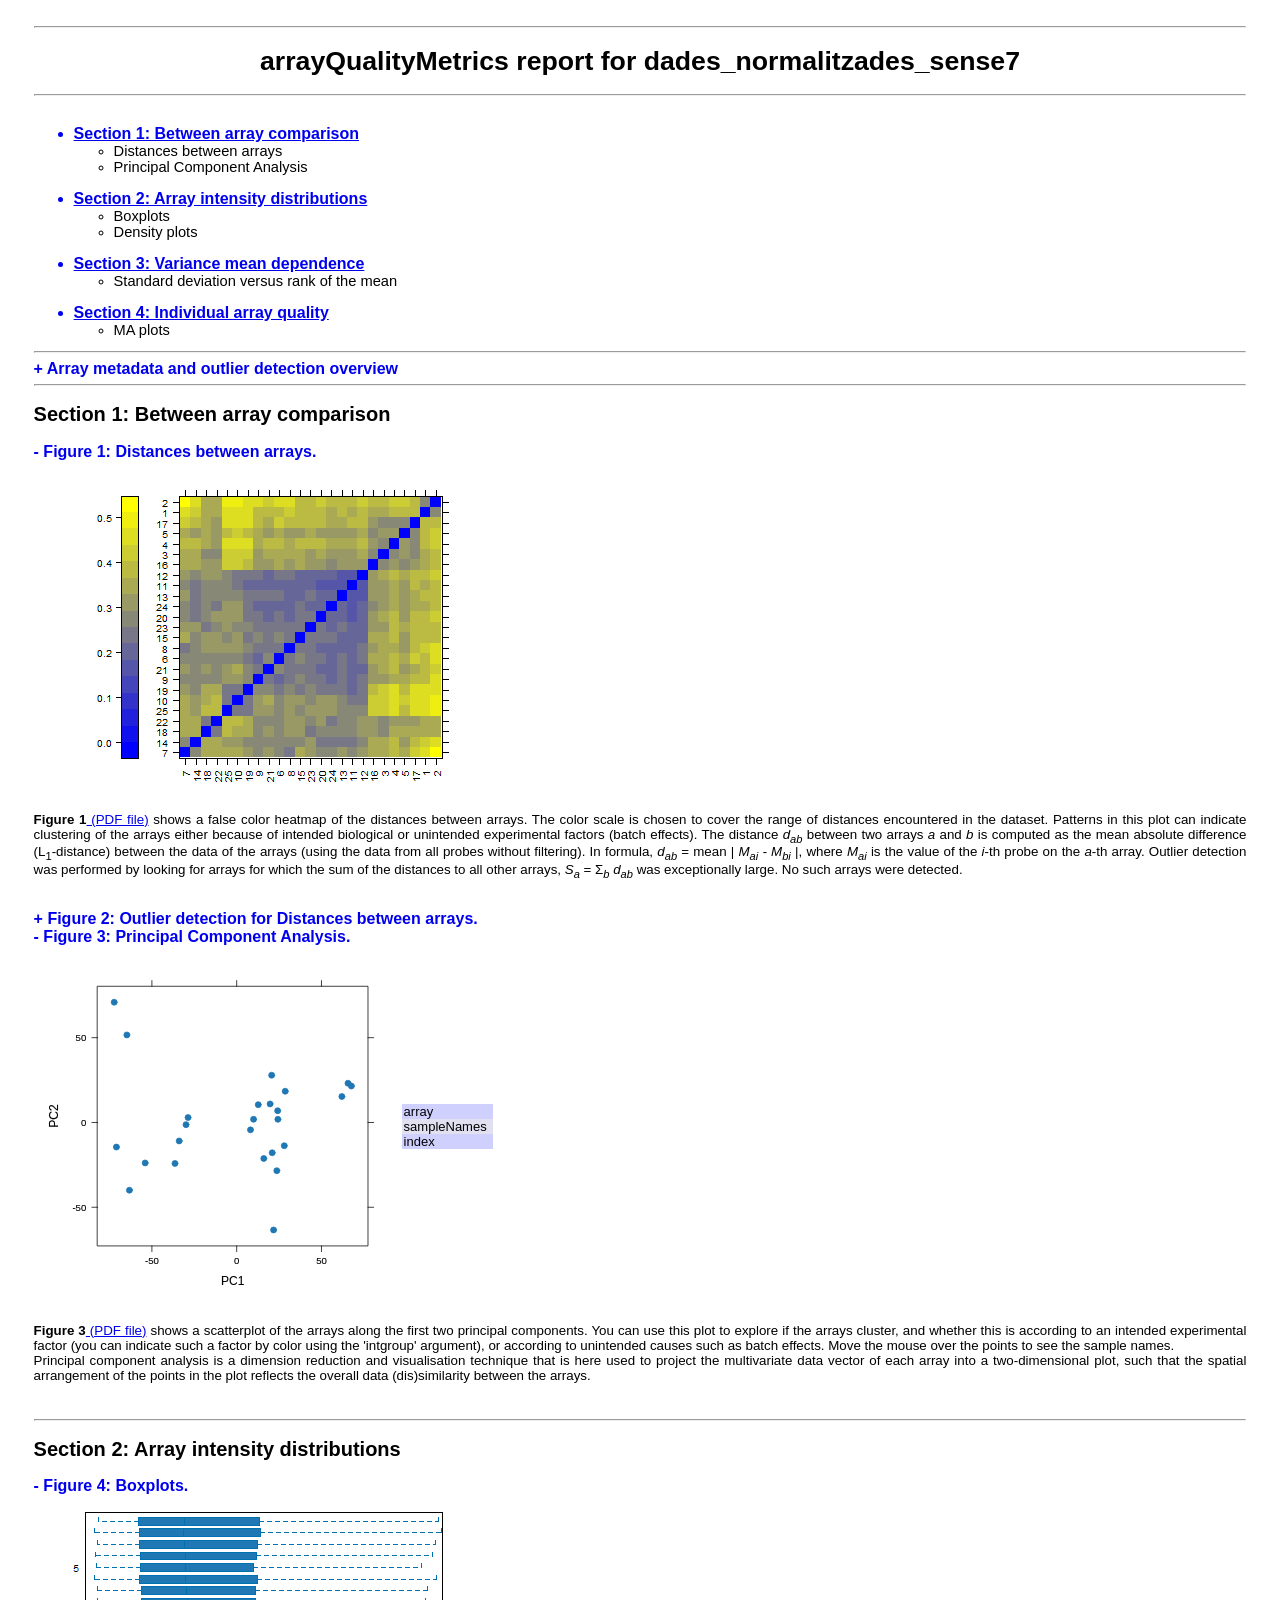
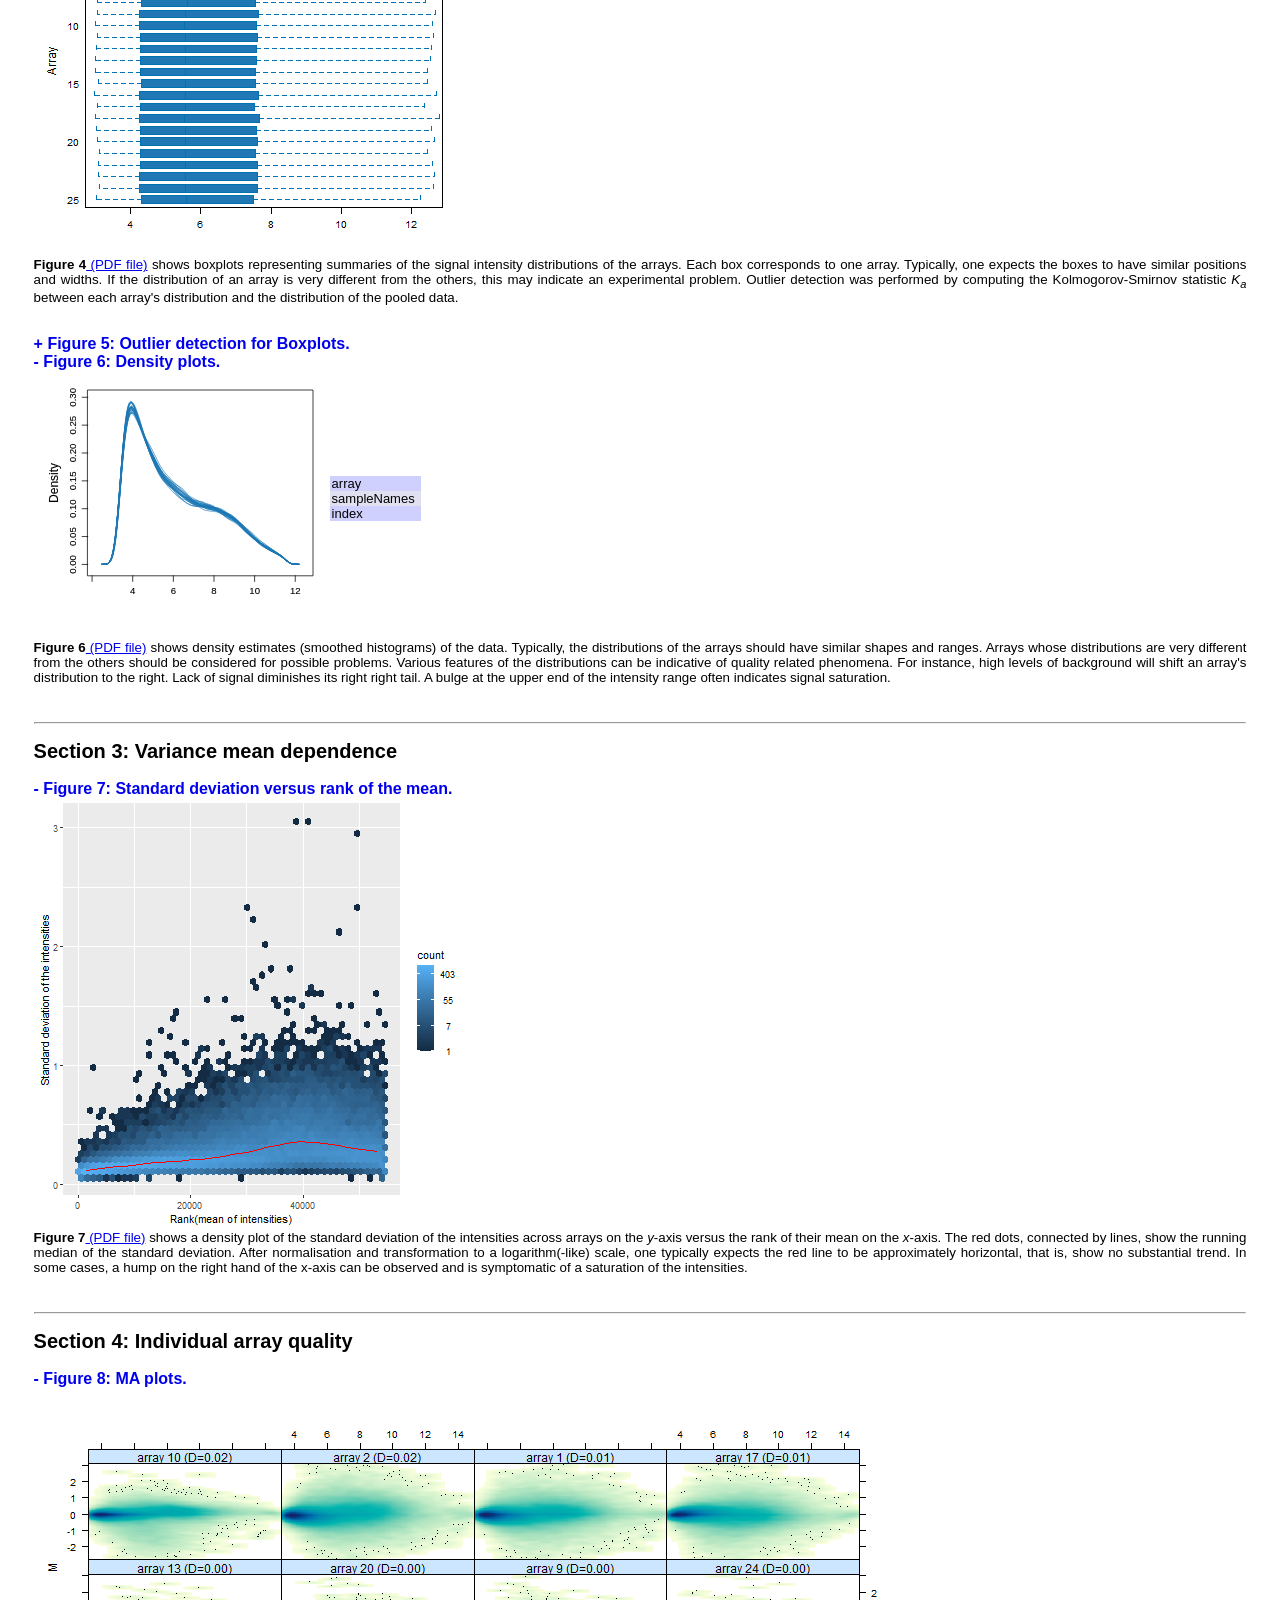
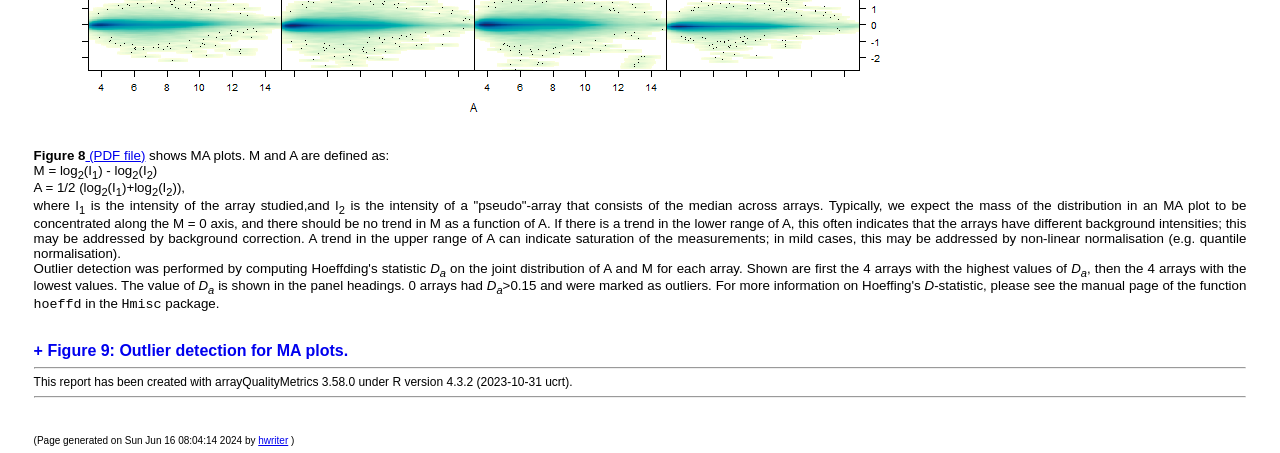
<file: arrayqualitymetrics/array_quality_metrics_xp_xm_norm_sense_outliers/index.html>
<!DOCTYPE html PUBLIC "-//W3C//DTD XHTML 1.0 Transitional//EN" "http://www.w3.org/TR/xhtml1/DTD/xhtml1-transitional.dtd">
<html xmlns='http://www.w3.org/1999/xhtml' xml:lang='en' lang='en'><head>
<meta http-equiv="Content-Type" content="text/html; charset=utf-8"></meta>
<title>arrayQualityMetrics report for dades_normalitzades_sense7</title>

<script language="JavaScript" src="arrayQualityMetrics.js"></script>
<link rel="stylesheet" type="text/css" href="arrayQualityMetrics.css"></link>
</head>
<body onload="reportinit()"><hr><h1>arrayQualityMetrics report for dades_normalitzades_sense7</h1><hr><UL><a href="#S1"><br><li class='tocsection'>Section 1: Between array comparison</li><UL></a><li class='tocmodule'>Distances between arrays</li><li class='tocmodule'>Principal Component Analysis</li></UL><a href="#S2"><br><li class='tocsection'>Section 2: Array intensity distributions</li><UL></a><li class='tocmodule'>Boxplots</li><li class='tocmodule'>Density plots</li></UL><a href="#S3"><br><li class='tocsection'>Section 3: Variance mean dependence</li><UL></a><li class='tocmodule'>Standard deviation versus rank of the mean</li></UL><a href="#S4"><br><li class='tocsection'>Section 4: Individual array quality</li><UL></a><li class='tocmodule'>MA plots</li></UL></UL><hr><a name="arraymetadata" id="arraymetadata-h" href="javascript: toggle('arraymetadata')" style="text-decoration:none;font-weight:bold;font-size:larger">+ Array metadata and outlier detection overview</a><br>

<div id="arraymetadata-b" style="display:none">
<table style="margin-left:auto;text-align:right;" border="1">
<tr>
<td bgcolor="#ffffff" style="font-weight:bold"> </td><td bgcolor="#ffffff" style="font-weight:bold">array</td><td bgcolor="#ffffff" style="font-weight:bold">sampleNames</td><td bgcolor="#ffffff" style="font-weight:bold"><a href="#hm">*1</a></td><td bgcolor="#ffffff" style="font-weight:bold"><a href="#box">*2</a></td><td bgcolor="#ffffff" style="font-weight:bold"><a href="#ma">*3</a></td><td bgcolor="#ffffff" style="font-weight:bold">index</td></tr>
<tr>
<td bgcolor="#d0d0ff"><input type='checkbox' name='ReportObjectCheckBoxes' value='' onchange='checkboxEvent(1)'></td><td bgcolor="#e0e0f0">1</td><td bgcolor="#d0d0ff">GSM1134026_EA04058_28124_H133+_TS208.CEL</td><td bgcolor="#e0e0f0"></td><td bgcolor="#d0d0ff"></td><td bgcolor="#e0e0f0"></td><td bgcolor="#d0d0ff">1</td></tr>
<tr>
<td bgcolor="#ffffff"><input type='checkbox' name='ReportObjectCheckBoxes' value='' onchange='checkboxEvent(2)'></td><td bgcolor="#ffffff">2</td><td bgcolor="#ffffff">GSM1134027_EA04058_28335_H133+_TS250.CEL</td><td bgcolor="#ffffff"></td><td bgcolor="#ffffff"></td><td bgcolor="#ffffff"></td><td bgcolor="#ffffff">2</td></tr>
<tr>
<td bgcolor="#d0d0ff"><input type='checkbox' name='ReportObjectCheckBoxes' value='' onchange='checkboxEvent(3)'></td><td bgcolor="#e0e0f0">3</td><td bgcolor="#d0d0ff">GSM1134028_EA04058_30434_H133+_TS258.CEL</td><td bgcolor="#e0e0f0"></td><td bgcolor="#d0d0ff"></td><td bgcolor="#e0e0f0"></td><td bgcolor="#d0d0ff">3</td></tr>
<tr>
<td bgcolor="#ffffff"><input type='checkbox' name='ReportObjectCheckBoxes' value='' onchange='checkboxEvent(4)'></td><td bgcolor="#ffffff">4</td><td bgcolor="#ffffff">GSM1134029_EA04058_30436_H133+_TS245.CEL</td><td bgcolor="#ffffff"></td><td bgcolor="#ffffff"></td><td bgcolor="#ffffff"></td><td bgcolor="#ffffff">4</td></tr>
<tr>
<td bgcolor="#d0d0ff"><input type='checkbox' name='ReportObjectCheckBoxes' value='' onchange='checkboxEvent(5)'></td><td bgcolor="#e0e0f0">5</td><td bgcolor="#d0d0ff">GSM1134030_EA04058_30437_H133+_TS238.CEL</td><td bgcolor="#e0e0f0"></td><td bgcolor="#d0d0ff"></td><td bgcolor="#e0e0f0"></td><td bgcolor="#d0d0ff">5</td></tr>
<tr>
<td bgcolor="#ffffff"><input type='checkbox' name='ReportObjectCheckBoxes' value='' onchange='checkboxEvent(6)'></td><td bgcolor="#ffffff">6</td><td bgcolor="#ffffff">GSM1134031_EA04058_52889_H133+_TS255.CEL</td><td bgcolor="#ffffff"></td><td bgcolor="#ffffff"></td><td bgcolor="#ffffff"></td><td bgcolor="#ffffff">6</td></tr>
<tr>
<td bgcolor="#d0d0ff"><input type='checkbox' name='ReportObjectCheckBoxes' value='' onchange='checkboxEvent(7)'></td><td bgcolor="#e0e0f0">7</td><td bgcolor="#d0d0ff">GSM1134033_EA04058_52893_H133+_TS236.CEL</td><td bgcolor="#e0e0f0"></td><td bgcolor="#d0d0ff"></td><td bgcolor="#e0e0f0"></td><td bgcolor="#d0d0ff">7</td></tr>
<tr>
<td bgcolor="#ffffff"><input type='checkbox' name='ReportObjectCheckBoxes' value='' onchange='checkboxEvent(8)'></td><td bgcolor="#ffffff">8</td><td bgcolor="#ffffff">GSM1134034_EA04058_52894_H133+_TS285.CEL</td><td bgcolor="#ffffff"></td><td bgcolor="#ffffff"></td><td bgcolor="#ffffff"></td><td bgcolor="#ffffff">8</td></tr>
<tr>
<td bgcolor="#d0d0ff"><input type='checkbox' name='ReportObjectCheckBoxes' value='' onchange='checkboxEvent(9)'></td><td bgcolor="#e0e0f0">9</td><td bgcolor="#d0d0ff">GSM1134035_EA04058_52895_H133+_TS240.CEL</td><td bgcolor="#e0e0f0"></td><td bgcolor="#d0d0ff"></td><td bgcolor="#e0e0f0"></td><td bgcolor="#d0d0ff">9</td></tr>
<tr>
<td bgcolor="#ffffff"><input type='checkbox' name='ReportObjectCheckBoxes' value='' onchange='checkboxEvent(10)'></td><td bgcolor="#ffffff">10</td><td bgcolor="#ffffff">GSM1134036_EA04058_52896_H133+_TS299.CEL</td><td bgcolor="#ffffff"></td><td bgcolor="#ffffff"></td><td bgcolor="#ffffff"></td><td bgcolor="#ffffff">10</td></tr>
<tr>
<td bgcolor="#d0d0ff"><input type='checkbox' name='ReportObjectCheckBoxes' value='' onchange='checkboxEvent(11)'></td><td bgcolor="#e0e0f0">11</td><td bgcolor="#d0d0ff">GSM1134037_EA04058_52898_H133+_TS108.CEL</td><td bgcolor="#e0e0f0"></td><td bgcolor="#d0d0ff"></td><td bgcolor="#e0e0f0"></td><td bgcolor="#d0d0ff">11</td></tr>
<tr>
<td bgcolor="#ffffff"><input type='checkbox' name='ReportObjectCheckBoxes' value='' onchange='checkboxEvent(12)'></td><td bgcolor="#ffffff">12</td><td bgcolor="#ffffff">GSM1134038_EA04058_52899_H133+_TS221.CEL</td><td bgcolor="#ffffff"></td><td bgcolor="#ffffff"></td><td bgcolor="#ffffff"></td><td bgcolor="#ffffff">12</td></tr>
<tr>
<td bgcolor="#d0d0ff"><input type='checkbox' name='ReportObjectCheckBoxes' value='' onchange='checkboxEvent(13)'></td><td bgcolor="#e0e0f0">13</td><td bgcolor="#d0d0ff">GSM1134039_EA04058_53536_H133+_TS13.CEL</td><td bgcolor="#e0e0f0"></td><td bgcolor="#d0d0ff"></td><td bgcolor="#e0e0f0"></td><td bgcolor="#d0d0ff">13</td></tr>
<tr>
<td bgcolor="#ffffff"><input type='checkbox' name='ReportObjectCheckBoxes' value='' onchange='checkboxEvent(14)'></td><td bgcolor="#ffffff">14</td><td bgcolor="#ffffff">GSM1134040_EA04058_53538_H133+_TS290.CEL</td><td bgcolor="#ffffff"></td><td bgcolor="#ffffff"></td><td bgcolor="#ffffff"></td><td bgcolor="#ffffff">14</td></tr>
<tr>
<td bgcolor="#d0d0ff"><input type='checkbox' name='ReportObjectCheckBoxes' value='' onchange='checkboxEvent(15)'></td><td bgcolor="#e0e0f0">15</td><td bgcolor="#d0d0ff">GSM1134041_EA04058_53540_H133+_TS181.CEL</td><td bgcolor="#e0e0f0"></td><td bgcolor="#d0d0ff"></td><td bgcolor="#e0e0f0"></td><td bgcolor="#d0d0ff">15</td></tr>
<tr>
<td bgcolor="#ffffff"><input type='checkbox' name='ReportObjectCheckBoxes' value='' onchange='checkboxEvent(16)'></td><td bgcolor="#ffffff">16</td><td bgcolor="#ffffff">GSM1134042_EA04058_30426_H133+_TS168.CEL</td><td bgcolor="#ffffff"></td><td bgcolor="#ffffff"></td><td bgcolor="#ffffff"></td><td bgcolor="#ffffff">16</td></tr>
<tr>
<td bgcolor="#d0d0ff"><input type='checkbox' name='ReportObjectCheckBoxes' value='' onchange='checkboxEvent(17)'></td><td bgcolor="#e0e0f0">17</td><td bgcolor="#d0d0ff">GSM1134043_EA04058_30427_H133+_TS79.CEL</td><td bgcolor="#e0e0f0"></td><td bgcolor="#d0d0ff"></td><td bgcolor="#e0e0f0"></td><td bgcolor="#d0d0ff">17</td></tr>
<tr>
<td bgcolor="#ffffff"><input type='checkbox' name='ReportObjectCheckBoxes' value='' onchange='checkboxEvent(18)'></td><td bgcolor="#ffffff">18</td><td bgcolor="#ffffff">GSM1134044_EA04058_52884_H133+_TS11.CEL</td><td bgcolor="#ffffff"></td><td bgcolor="#ffffff"></td><td bgcolor="#ffffff"></td><td bgcolor="#ffffff">18</td></tr>
<tr>
<td bgcolor="#d0d0ff"><input type='checkbox' name='ReportObjectCheckBoxes' value='' onchange='checkboxEvent(19)'></td><td bgcolor="#e0e0f0">19</td><td bgcolor="#d0d0ff">GSM1134045_EA04058_52885_H133+_TS120.CEL</td><td bgcolor="#e0e0f0"></td><td bgcolor="#d0d0ff"></td><td bgcolor="#e0e0f0"></td><td bgcolor="#d0d0ff">19</td></tr>
<tr>
<td bgcolor="#ffffff"><input type='checkbox' name='ReportObjectCheckBoxes' value='' onchange='checkboxEvent(20)'></td><td bgcolor="#ffffff">20</td><td bgcolor="#ffffff">GSM1134046_EA04058_52886_H133+_TS189.CEL</td><td bgcolor="#ffffff"></td><td bgcolor="#ffffff"></td><td bgcolor="#ffffff"></td><td bgcolor="#ffffff">20</td></tr>
<tr>
<td bgcolor="#d0d0ff"><input type='checkbox' name='ReportObjectCheckBoxes' value='' onchange='checkboxEvent(21)'></td><td bgcolor="#e0e0f0">21</td><td bgcolor="#d0d0ff">GSM1134047_EA04058_52887_H133+_TS234.CEL</td><td bgcolor="#e0e0f0"></td><td bgcolor="#d0d0ff"></td><td bgcolor="#e0e0f0"></td><td bgcolor="#d0d0ff">21</td></tr>
<tr>
<td bgcolor="#ffffff"><input type='checkbox' name='ReportObjectCheckBoxes' value='' onchange='checkboxEvent(22)'></td><td bgcolor="#ffffff">22</td><td bgcolor="#ffffff">GSM1134048_EA04058_52888_H133+_TS241.CEL</td><td bgcolor="#ffffff"></td><td bgcolor="#ffffff"></td><td bgcolor="#ffffff"></td><td bgcolor="#ffffff">22</td></tr>
<tr>
<td bgcolor="#d0d0ff"><input type='checkbox' name='ReportObjectCheckBoxes' value='' onchange='checkboxEvent(23)'></td><td bgcolor="#e0e0f0">23</td><td bgcolor="#d0d0ff">GSM1134049_EA04058_52890_H133+_TS266.CEL</td><td bgcolor="#e0e0f0"></td><td bgcolor="#d0d0ff"></td><td bgcolor="#e0e0f0"></td><td bgcolor="#d0d0ff">23</td></tr>
<tr>
<td bgcolor="#ffffff"><input type='checkbox' name='ReportObjectCheckBoxes' value='' onchange='checkboxEvent(24)'></td><td bgcolor="#ffffff">24</td><td bgcolor="#ffffff">GSM1134050_EA04058_52891_H133+_TS315.CEL</td><td bgcolor="#ffffff"></td><td bgcolor="#ffffff"></td><td bgcolor="#ffffff"></td><td bgcolor="#ffffff">24</td></tr>
<tr>
<td bgcolor="#d0d0ff"><input type='checkbox' name='ReportObjectCheckBoxes' value='' onchange='checkboxEvent(25)'></td><td bgcolor="#e0e0f0">25</td><td bgcolor="#d0d0ff">GSM1134051_EA04058_52897_H133+_TS308.CEL</td><td bgcolor="#e0e0f0"></td><td bgcolor="#d0d0ff"></td><td bgcolor="#e0e0f0"></td><td bgcolor="#d0d0ff">25</td></tr>
</table>
<br>The columns named *1, *2, ... indicate the calls from the different outlier detection methods:<OL><LI> outlier detection by <a href="#hm">Distances between arrays</a></LI><LI> outlier detection by <a href="#box">Boxplots</a></LI><LI> outlier detection by <a href="#ma">MA plots</a></LI></OL>The outlier detection criteria are explained below in the respective sections. Arrays that were called outliers by at least one criterion are marked by checkbox selection in this table, and are indicated by highlighted lines or points in some of the plots below. By clicking the checkboxes in the table, or on the corresponding points/lines in the plots, you can modify the selection. To reset the selection, reload the HTML page in your browser.<br><br>At the scope covered by this software, outlier detection is a poorly defined question, and there is no 'right' or 'wrong' answer. These are hints which are intended to be followed up manually. If you want to automate outlier detection, you need to limit the scope to a particular platform and experimental design, and then choose and calibrate the metrics used.<br></div><hr><h2><a name= 'S1'>Section 1: Between array comparison</a></h2>

<a name="hm" id="hm-h" href="javascript: toggle('hm')" style="text-decoration:none;font-weight:bold;font-size:larger">- Figure 1: Distances between arrays.</a><br>

<div id="hm-b" style="display:block">
<img src="hm.png" border="0" alt="hm.png" id="Figls:hm"></img><br>
<b>Figure 1</b><a href="hm.pdf"> (PDF file)</a> shows a false color heatmap of the distances between arrays. The color scale is chosen to cover the range of distances encountered in the dataset. Patterns in this plot can indicate clustering of the arrays either because of intended biological or unintended experimental factors (batch effects). The distance <i>d<sub>ab</sub></i> between two arrays <i>a</i> and <i>b</i> is computed as the mean absolute difference (L<sub>1</sub>-distance) between the data of the arrays (using the data from all probes without filtering). In formula, <i>d<sub>ab</sub></i> = mean | <i>M<sub>ai</sub> - M<sub>bi</sub></i> |, where <i>M<sub>ai</sub></i> is the value of the <i>i</i>-th probe on the <i>a</i>-th array. Outlier detection was performed by looking for arrays for which the sum of the distances to all other arrays, <i>S<sub>a</sub></i> = &Sigma;<sub><i>b</i></sub> <i>d<sub>ab</sub></i> was exceptionally large. No such arrays were detected.<br><br><br>
</div>

<a name="out hm" id="out hm-h" href="javascript: toggle('out hm')" style="text-decoration:none;font-weight:bold;font-size:larger">+ Figure 2: Outlier detection for Distances between arrays.</a><br>

<div id="out hm-b" style="display:none">
<img src="out hm.png" border="0" alt="out hm.png" id="Figls:out hm"></img><br>
<b>Figure 2</b><a href="out hm.pdf"> (PDF file)</a> shows a bar chart of the sum of distances to other arrays <i>S<sub>a</sub></i>, the outlier detection criterion from the previous figure. The bars are shown in the original order of the arrays. Based on the distribution of the values across all arrays, a threshold of 9.94 was determined, which is indicated by the vertical line. None of the arrays exceeded the threshold and was considered an outlier.<br><br><br>
</div>

<a name="pca" id="pca-h" href="javascript: toggle('pca')" style="text-decoration:none;font-weight:bold;font-size:larger">- Figure 3: Principal Component Analysis.</a><br>

<div id="pca-b" style="display:block">
<table border="1">
<tr>
<td><?xml version="1.0" encoding="UTF-8"?>
<svg xmlns="http://www.w3.org/2000/svg" xmlns:xlink="http://www.w3.org/1999/xlink" width="360px" height="360px" viewBox="0 0 360 360" version="1.1" id="Fig:pca">
  <metadata xmlns:gridsvg="http://www.stat.auckland.ac.nz/~paul/R/gridSVG/">
    <gridsvg:generator name="gridSVG" version="1.7-5" time="2024-06-16 08:04:11.718155"/>
    <gridsvg:argument name="name" value="C:/Users/oriol/OneDrive/Documents/Master/TFM/array_quality_metrics_xp_xm_norm_sense_outliers/pca.svg"/>
    <gridsvg:argument name="exportCoords" value="none"/>
    <gridsvg:argument name="exportMappings" value="none"/>
    <gridsvg:argument name="exportJS" value="none"/>
    <gridsvg:argument name="res" value="72"/>
    <gridsvg:argument name="prefix" value="Fig:pca"/>
    <gridsvg:argument name="addClasses" value="FALSE"/>
    <gridsvg:argument name="indent" value="TRUE"/>
    <gridsvg:argument name="htmlWrapper" value="FALSE"/>
    <gridsvg:argument name="usePaths" value="none"/>
    <gridsvg:argument name="uniqueNames" value="TRUE"/>
    <gridsvg:separator name="id.sep" value="."/>
    <gridsvg:separator name="gPath.sep" value="::"/>
    <gridsvg:separator name="vpPath.sep" value="::"/>
  </metadata>
  <g transform="translate(0, 360) scale(1, -1)">
    <g id="Fig:pcagridSVG" fill="none" stroke="rgb(0,0,0)" stroke-dasharray="none" stroke-width="0.75" font-size="12" font-family="Helvetica, Arial, FreeSans, Liberation Sans, Nimbus Sans L, sans-serif" opacity="1" stroke-linecap="round" stroke-linejoin="round" stroke-miterlimit="10" stroke-opacity="1" fill-opacity="0" font-weight="normal" font-style="normal">
      <defs>
        <symbol id="Fig:pcagridSVG.pch19" viewBox="-5 -5 10 10" overflow="visible">
          <circle cx="0" cy="0" r="3.75"/>
        </symbol>
      </defs>
      <g id="Fig:pcaplot_01.background.1">
        <rect id="Fig:pcaplot_01.background.1.1" x="0" y="0" width="360" height="360" transform="" fill="none" stroke="none" stroke-opacity="0" fill-opacity="0"/>
      </g>
      <g id="Fig:pcaplot_01.toplevel.vp.1" font-size="12">
        <g id="Fig:pcaplot_01.xlab.vp.1">
          <g id="Fig:pcaplot_01.xlab.1">
            <g id="Fig:pcaplot_01.xlab.1.1" transform="translate(195.79, 26.58)" stroke-width="0.1">
              <g id="Fig:pcaplot_01.xlab.1.1.scale" transform="scale(1, -1)">
                <text x="0" y="0" id="Fig:pcaplot_01.xlab.1.1.text" text-anchor="middle" opacity="1" stroke="rgb(0,0,0)" fill="rgb(0,0,0)" stroke-opacity="1" fill-opacity="1" font-size="12" font-weight="normal" font-style="normal">
                  <tspan id="Fig:pcaplot_01.xlab.1.1.tspan.1" dy="4.31" x="0">PC1</tspan>
                </text>
              </g>
            </g>
          </g>
        </g>
        <g id="Fig:pcaplot_01.ylab.vp.1">
          <g id="Fig:pcaplot_01.ylab.1">
            <g id="Fig:pcaplot_01.ylab.1.1" transform="translate(16.31, 190.9)" stroke-width="0.1">
              <g id="Fig:pcaplot_01.ylab.1.1.scale" transform="scale(1, -1)">
                <text x="0" y="0" id="Fig:pcaplot_01.ylab.1.1.text" transform="rotate(-90)" text-anchor="middle" opacity="1" stroke="rgb(0,0,0)" fill="rgb(0,0,0)" stroke-opacity="1" fill-opacity="1" font-size="12" font-weight="normal" font-style="normal">
                  <tspan id="Fig:pcaplot_01.ylab.1.1.tspan.1" dy="4.31" x="0">PC2</tspan>
                </text>
              </g>
            </g>
          </g>
        </g>
        <g id="Fig:pcaplot_01.figure.vp.1"/>
        <defs>
          <clipPath id="Fig:pcaplot_01.panel.1.1.vp.1.clipPath">
            <rect x="60.58" y="61.08" width="270.41" height="259.64" fill="none" stroke="none"/>
          </clipPath>
        </defs>
        <g id="Fig:pcaplot_01.panel.1.1.vp.1" clip-path="url(#Fig:pcaplot_01.panel.1.1.vp.1.clipPath)"/>
        <g id="Fig:pcaplot_01.strip.1.1.off.vp.1">
          <g id="Fig:pcaplot_01.ticks.top.panel.1.1.1">
            <polyline id="Fig:pcaplot_01.ticks.top.panel.1.1.1.1" points="114.9,320.72 114.9,326.39" stroke="rgb(0,0,0)" opacity="1" stroke-dasharray="none" stroke-width="0.75" stroke-opacity="1" fill="none"/>
            <polyline id="Fig:pcaplot_01.ticks.top.panel.1.1.1.2" points="199.69,320.72 199.69,326.39" stroke="rgb(0,0,0)" opacity="1" stroke-dasharray="none" stroke-width="0.75" stroke-opacity="1" fill="none"/>
            <polyline id="Fig:pcaplot_01.ticks.top.panel.1.1.1.3" points="284.47,320.72 284.47,326.39" stroke="rgb(0,0,0)" opacity="1" stroke-dasharray="none" stroke-width="0.75" stroke-opacity="1" fill="none"/>
          </g>
        </g>
        <g id="Fig:pcaplot_01.strip.left.1.1.off.vp.1">
          <g id="Fig:pcaplot_01.ticks.left.panel.1.1.1">
            <polyline id="Fig:pcaplot_01.ticks.left.panel.1.1.1.1" points="60.58,99.74 54.91,99.74" stroke="rgb(0,0,0)" opacity="1" stroke-dasharray="none" stroke-width="0.75" stroke-opacity="1" fill="none"/>
            <polyline id="Fig:pcaplot_01.ticks.left.panel.1.1.1.2" points="60.58,184.53 54.91,184.53" stroke="rgb(0,0,0)" opacity="1" stroke-dasharray="none" stroke-width="0.75" stroke-opacity="1" fill="none"/>
            <polyline id="Fig:pcaplot_01.ticks.left.panel.1.1.1.3" points="60.58,269.32 54.91,269.32" stroke="rgb(0,0,0)" opacity="1" stroke-dasharray="none" stroke-width="0.75" stroke-opacity="1" fill="none"/>
          </g>
          <g id="Fig:pcaplot_01.ticklabels.left.panel.1.1.1">
            <g id="Fig:pcaplot_01.ticklabels.left.panel.1.1.1.1" transform="translate(49.25, 99.74)" stroke-width="0.1">
              <g id="Fig:pcaplot_01.ticklabels.left.panel.1.1.1.1.scale" transform="scale(1, -1)">
                <text x="0" y="0" id="Fig:pcaplot_01.ticklabels.left.panel.1.1.1.1.text" text-anchor="end" stroke="rgb(0,0,0)" opacity="1" fill="rgb(0,0,0)" stroke-opacity="1" fill-opacity="1" font-size="9.6" font-weight="normal" font-style="normal">
                  <tspan id="Fig:pcaplot_01.ticklabels.left.panel.1.1.1.1.tspan.1" dy="3.59" x="0">-50</tspan>
                </text>
              </g>
            </g>
            <g id="Fig:pcaplot_01.ticklabels.left.panel.1.1.1.2" transform="translate(49.25, 184.53)" stroke-width="0.1">
              <g id="Fig:pcaplot_01.ticklabels.left.panel.1.1.1.2.scale" transform="scale(1, -1)">
                <text x="0" y="0" id="Fig:pcaplot_01.ticklabels.left.panel.1.1.1.2.text" text-anchor="end" stroke="rgb(0,0,0)" opacity="1" fill="rgb(0,0,0)" stroke-opacity="1" fill-opacity="1" font-size="9.6" font-weight="normal" font-style="normal">
                  <tspan id="Fig:pcaplot_01.ticklabels.left.panel.1.1.1.2.tspan.1" dy="3.59" x="0">0</tspan>
                </text>
              </g>
            </g>
            <g id="Fig:pcaplot_01.ticklabels.left.panel.1.1.1.3" transform="translate(49.25, 269.32)" stroke-width="0.1">
              <g id="Fig:pcaplot_01.ticklabels.left.panel.1.1.1.3.scale" transform="scale(1, -1)">
                <text x="0" y="0" id="Fig:pcaplot_01.ticklabels.left.panel.1.1.1.3.text" text-anchor="end" stroke="rgb(0,0,0)" opacity="1" fill="rgb(0,0,0)" stroke-opacity="1" fill-opacity="1" font-size="9.6" font-weight="normal" font-style="normal">
                  <tspan id="Fig:pcaplot_01.ticklabels.left.panel.1.1.1.3.tspan.1" dy="3.59" x="0">50</tspan>
                </text>
              </g>
            </g>
          </g>
        </g>
        <g id="Fig:pcaplot_01.panel.1.1.off.vp.1">
          <g id="Fig:pcaplot_01.ticks.bottom.panel.1.1.1">
            <polyline id="Fig:pcaplot_01.ticks.bottom.panel.1.1.1.1" points="114.9,61.08 114.9,55.41" stroke="rgb(0,0,0)" opacity="1" stroke-dasharray="none" stroke-width="0.75" stroke-opacity="1" fill="none"/>
            <polyline id="Fig:pcaplot_01.ticks.bottom.panel.1.1.1.2" points="199.69,61.08 199.69,55.41" stroke="rgb(0,0,0)" opacity="1" stroke-dasharray="none" stroke-width="0.75" stroke-opacity="1" fill="none"/>
            <polyline id="Fig:pcaplot_01.ticks.bottom.panel.1.1.1.3" points="284.47,61.08 284.47,55.41" stroke="rgb(0,0,0)" opacity="1" stroke-dasharray="none" stroke-width="0.75" stroke-opacity="1" fill="none"/>
          </g>
          <g id="Fig:pcaplot_01.ticklabels.bottom.panel.1.1.1">
            <g id="Fig:pcaplot_01.ticklabels.bottom.panel.1.1.1.1" transform="translate(114.9, 49.74)" stroke-width="0.1">
              <g id="Fig:pcaplot_01.ticklabels.bottom.panel.1.1.1.1.scale" transform="scale(1, -1)">
                <text x="0" y="0" id="Fig:pcaplot_01.ticklabels.bottom.panel.1.1.1.1.text" text-anchor="middle" stroke="rgb(0,0,0)" opacity="1" fill="rgb(0,0,0)" stroke-opacity="1" fill-opacity="1" font-size="9.6" font-weight="normal" font-style="normal">
                  <tspan id="Fig:pcaplot_01.ticklabels.bottom.panel.1.1.1.1.tspan.1" dy="7.18" x="0">-50</tspan>
                </text>
              </g>
            </g>
            <g id="Fig:pcaplot_01.ticklabels.bottom.panel.1.1.1.2" transform="translate(199.69, 49.74)" stroke-width="0.1">
              <g id="Fig:pcaplot_01.ticklabels.bottom.panel.1.1.1.2.scale" transform="scale(1, -1)">
                <text x="0" y="0" id="Fig:pcaplot_01.ticklabels.bottom.panel.1.1.1.2.text" text-anchor="middle" stroke="rgb(0,0,0)" opacity="1" fill="rgb(0,0,0)" stroke-opacity="1" fill-opacity="1" font-size="9.6" font-weight="normal" font-style="normal">
                  <tspan id="Fig:pcaplot_01.ticklabels.bottom.panel.1.1.1.2.tspan.1" dy="7.18" x="0">0</tspan>
                </text>
              </g>
            </g>
            <g id="Fig:pcaplot_01.ticklabels.bottom.panel.1.1.1.3" transform="translate(284.47, 49.74)" stroke-width="0.1">
              <g id="Fig:pcaplot_01.ticklabels.bottom.panel.1.1.1.3.scale" transform="scale(1, -1)">
                <text x="0" y="0" id="Fig:pcaplot_01.ticklabels.bottom.panel.1.1.1.3.text" text-anchor="middle" stroke="rgb(0,0,0)" opacity="1" fill="rgb(0,0,0)" stroke-opacity="1" fill-opacity="1" font-size="9.6" font-weight="normal" font-style="normal">
                  <tspan id="Fig:pcaplot_01.ticklabels.bottom.panel.1.1.1.3.tspan.1" dy="7.18" x="0">50</tspan>
                </text>
              </g>
            </g>
          </g>
          <g id="Fig:pcaplot_01.ticks.right.panel.1.1.1">
            <polyline id="Fig:pcaplot_01.ticks.right.panel.1.1.1.1" points="330.99,99.74 336.66,99.74" stroke="rgb(0,0,0)" opacity="1" stroke-dasharray="none" stroke-width="0.75" stroke-opacity="1" fill="none"/>
            <polyline id="Fig:pcaplot_01.ticks.right.panel.1.1.1.2" points="330.99,184.53 336.66,184.53" stroke="rgb(0,0,0)" opacity="1" stroke-dasharray="none" stroke-width="0.75" stroke-opacity="1" fill="none"/>
            <polyline id="Fig:pcaplot_01.ticks.right.panel.1.1.1.3" points="330.99,269.32 336.66,269.32" stroke="rgb(0,0,0)" opacity="1" stroke-dasharray="none" stroke-width="0.75" stroke-opacity="1" fill="none"/>
          </g>
        </g>
        <defs>
          <clipPath id="Fig:pcaplot_01.panel.1.1.vp.2.clipPath">
            <rect x="60.58" y="61.08" width="270.41" height="259.64" fill="none" stroke="none"/>
          </clipPath>
        </defs>
        <g id="Fig:pcaplot_01.panel.1.1.vp.2" clip-path="url(#Fig:pcaplot_01.panel.1.1.vp.2.clipPath)">
          <g id="Fig:pcaplot_01.xyplot.points.panel.1.1.1">
            <use id="Fig:pcaplot_01.xyplot.points.panel.1.1.1.1" href="#Fig:pcagridSVG.pch19" x="89.88" y="272.06" width="8" height="8" transform=" translate(-4,-4)" stroke="rgb(31,120,180)" stroke-width="0.94" opacity="1" fill="rgb(31,120,180)" font-size="8" stroke-opacity="1" fill-opacity="1" font-weight="normal" font-style="normal"/>
            <use id="Fig:pcaplot_01.xyplot.points.panel.1.1.1.2" href="#Fig:pcagridSVG.pch19" x="77.19" y="304.77" width="8" height="8" transform=" translate(-4,-4)" stroke="rgb(31,120,180)" stroke-width="0.94" opacity="1" fill="rgb(31,120,180)" font-size="8" stroke-opacity="1" fill-opacity="1" font-weight="normal" font-style="normal"/>
            <use id="Fig:pcaplot_01.xyplot.points.panel.1.1.1.3" href="#Fig:pcagridSVG.pch19" x="108.16" y="144.05" width="8" height="8" transform=" translate(-4,-4)" stroke="rgb(31,120,180)" stroke-width="0.94" opacity="1" fill="rgb(31,120,180)" font-size="8" stroke-opacity="1" fill-opacity="1" font-weight="normal" font-style="normal"/>
            <use id="Fig:pcaplot_01.xyplot.points.panel.1.1.1.4" href="#Fig:pcagridSVG.pch19" x="92.45" y="116.78" width="8" height="8" transform=" translate(-4,-4)" stroke="rgb(31,120,180)" stroke-width="0.94" opacity="1" fill="rgb(31,120,180)" font-size="8" stroke-opacity="1" fill-opacity="1" font-weight="normal" font-style="normal"/>
            <use id="Fig:pcaplot_01.xyplot.points.panel.1.1.1.5" href="#Fig:pcagridSVG.pch19" x="137.99" y="143.54" width="8" height="8" transform=" translate(-4,-4)" stroke="rgb(31,120,180)" stroke-width="0.94" opacity="1" fill="rgb(31,120,180)" font-size="8" stroke-opacity="1" fill-opacity="1" font-weight="normal" font-style="normal"/>
            <use id="Fig:pcaplot_01.xyplot.points.panel.1.1.1.6" href="#Fig:pcagridSVG.pch19" x="247.27" y="161.28" width="8" height="8" transform=" translate(-4,-4)" stroke="rgb(31,120,180)" stroke-width="0.94" opacity="1" fill="rgb(31,120,180)" font-size="8" stroke-opacity="1" fill-opacity="1" font-weight="normal" font-style="normal"/>
            <use id="Fig:pcaplot_01.xyplot.points.panel.1.1.1.7" href="#Fig:pcagridSVG.pch19" x="236.58" y="77.02" width="8" height="8" transform=" translate(-4,-4)" stroke="rgb(31,120,180)" stroke-width="0.94" opacity="1" fill="rgb(31,120,180)" font-size="8" stroke-opacity="1" fill-opacity="1" font-weight="normal" font-style="normal"/>
            <use id="Fig:pcaplot_01.xyplot.points.panel.1.1.1.8" href="#Fig:pcagridSVG.pch19" x="235.19" y="154.24" width="8" height="8" transform=" translate(-4,-4)" stroke="rgb(31,120,180)" stroke-width="0.94" opacity="1" fill="rgb(31,120,180)" font-size="8" stroke-opacity="1" fill-opacity="1" font-weight="normal" font-style="normal"/>
            <use id="Fig:pcaplot_01.xyplot.points.panel.1.1.1.9" href="#Fig:pcagridSVG.pch19" x="226.81" y="148.51" width="8" height="8" transform=" translate(-4,-4)" stroke="rgb(31,120,180)" stroke-width="0.94" opacity="1" fill="rgb(31,120,180)" font-size="8" stroke-opacity="1" fill-opacity="1" font-weight="normal" font-style="normal"/>
            <use id="Fig:pcaplot_01.xyplot.points.panel.1.1.1.10" href="#Fig:pcagridSVG.pch19" x="314.39" y="220.96" width="8" height="8" transform=" translate(-4,-4)" stroke="rgb(31,120,180)" stroke-width="0.94" opacity="1" fill="rgb(31,120,180)" font-size="8" stroke-opacity="1" fill-opacity="1" font-weight="normal" font-style="normal"/>
            <use id="Fig:pcaplot_01.xyplot.points.panel.1.1.1.11" href="#Fig:pcagridSVG.pch19" x="240.67" y="196.28" width="8" height="8" transform=" translate(-4,-4)" stroke="rgb(31,120,180)" stroke-width="0.94" opacity="1" fill="rgb(31,120,180)" font-size="8" stroke-opacity="1" fill-opacity="1" font-weight="normal" font-style="normal"/>
            <use id="Fig:pcaplot_01.xyplot.points.panel.1.1.1.12" href="#Fig:pcagridSVG.pch19" x="248.22" y="215.76" width="8" height="8" transform=" translate(-4,-4)" stroke="rgb(31,120,180)" stroke-width="0.94" opacity="1" fill="rgb(31,120,180)" font-size="8" stroke-opacity="1" fill-opacity="1" font-weight="normal" font-style="normal"/>
            <use id="Fig:pcaplot_01.xyplot.points.panel.1.1.1.13" href="#Fig:pcagridSVG.pch19" x="233.09" y="203.1" width="8" height="8" transform=" translate(-4,-4)" stroke="rgb(31,120,180)" stroke-width="0.94" opacity="1" fill="rgb(31,120,180)" font-size="8" stroke-opacity="1" fill-opacity="1" font-weight="normal" font-style="normal"/>
            <use id="Fig:pcaplot_01.xyplot.points.panel.1.1.1.14" href="#Fig:pcagridSVG.pch19" x="239.84" y="136.3" width="8" height="8" transform=" translate(-4,-4)" stroke="rgb(31,120,180)" stroke-width="0.94" opacity="1" fill="rgb(31,120,180)" font-size="8" stroke-opacity="1" fill-opacity="1" font-weight="normal" font-style="normal"/>
            <use id="Fig:pcaplot_01.xyplot.points.panel.1.1.1.15" href="#Fig:pcagridSVG.pch19" x="234.66" y="231.79" width="8" height="8" transform=" translate(-4,-4)" stroke="rgb(31,120,180)" stroke-width="0.94" opacity="1" fill="rgb(31,120,180)" font-size="8" stroke-opacity="1" fill-opacity="1" font-weight="normal" font-style="normal"/>
            <use id="Fig:pcaplot_01.xyplot.points.panel.1.1.1.16" href="#Fig:pcagridSVG.pch19" x="142.18" y="166.04" width="8" height="8" transform=" translate(-4,-4)" stroke="rgb(31,120,180)" stroke-width="0.94" opacity="1" fill="rgb(31,120,180)" font-size="8" stroke-opacity="1" fill-opacity="1" font-weight="normal" font-style="normal"/>
            <use id="Fig:pcaplot_01.xyplot.points.panel.1.1.1.17" href="#Fig:pcagridSVG.pch19" x="79.41" y="159.95" width="8" height="8" transform=" translate(-4,-4)" stroke="rgb(31,120,180)" stroke-width="0.94" opacity="1" fill="rgb(31,120,180)" font-size="8" stroke-opacity="1" fill-opacity="1" font-weight="normal" font-style="normal"/>
            <use id="Fig:pcaplot_01.xyplot.points.panel.1.1.1.18" href="#Fig:pcagridSVG.pch19" x="151.05" y="189.43" width="8" height="8" transform=" translate(-4,-4)" stroke="rgb(31,120,180)" stroke-width="0.94" opacity="1" fill="rgb(31,120,180)" font-size="8" stroke-opacity="1" fill-opacity="1" font-weight="normal" font-style="normal"/>
            <use id="Fig:pcaplot_01.xyplot.points.panel.1.1.1.19" href="#Fig:pcagridSVG.pch19" x="304.89" y="210.48" width="8" height="8" transform=" translate(-4,-4)" stroke="rgb(31,120,180)" stroke-width="0.94" opacity="1" fill="rgb(31,120,180)" font-size="8" stroke-opacity="1" fill-opacity="1" font-weight="normal" font-style="normal"/>
            <use id="Fig:pcaplot_01.xyplot.points.panel.1.1.1.20" href="#Fig:pcagridSVG.pch19" x="240.9" y="187.64" width="8" height="8" transform=" translate(-4,-4)" stroke="rgb(31,120,180)" stroke-width="0.94" opacity="1" fill="rgb(31,120,180)" font-size="8" stroke-opacity="1" fill-opacity="1" font-weight="normal" font-style="normal"/>
            <use id="Fig:pcaplot_01.xyplot.points.panel.1.1.1.21" href="#Fig:pcagridSVG.pch19" x="216.56" y="187.7" width="8" height="8" transform=" translate(-4,-4)" stroke="rgb(31,120,180)" stroke-width="0.94" opacity="1" fill="rgb(31,120,180)" font-size="8" stroke-opacity="1" fill-opacity="1" font-weight="normal" font-style="normal"/>
            <use id="Fig:pcaplot_01.xyplot.points.panel.1.1.1.22" href="#Fig:pcagridSVG.pch19" x="149.03" y="182.36" width="8" height="8" transform=" translate(-4,-4)" stroke="rgb(31,120,180)" stroke-width="0.94" opacity="1" fill="rgb(31,120,180)" font-size="8" stroke-opacity="1" fill-opacity="1" font-weight="normal" font-style="normal"/>
            <use id="Fig:pcaplot_01.xyplot.points.panel.1.1.1.23" href="#Fig:pcagridSVG.pch19" x="221.25" y="202.36" width="8" height="8" transform=" translate(-4,-4)" stroke="rgb(31,120,180)" stroke-width="0.94" opacity="1" fill="rgb(31,120,180)" font-size="8" stroke-opacity="1" fill-opacity="1" font-weight="normal" font-style="normal"/>
            <use id="Fig:pcaplot_01.xyplot.points.panel.1.1.1.24" href="#Fig:pcagridSVG.pch19" x="213.49" y="177.14" width="8" height="8" transform=" translate(-4,-4)" stroke="rgb(31,120,180)" stroke-width="0.94" opacity="1" fill="rgb(31,120,180)" font-size="8" stroke-opacity="1" fill-opacity="1" font-weight="normal" font-style="normal"/>
            <use id="Fig:pcaplot_01.xyplot.points.panel.1.1.1.25" href="#Fig:pcagridSVG.pch19" x="311.03" y="223.77" width="8" height="8" transform=" translate(-4,-4)" stroke="rgb(31,120,180)" stroke-width="0.94" opacity="1" fill="rgb(31,120,180)" font-size="8" stroke-opacity="1" fill-opacity="1" font-weight="normal" font-style="normal"/>
          </g>
        </g>
        <g id="Fig:pcaplot_01.panel.1.1.off.vp.2">
          <g id="Fig:pcaplot_01.border.panel.1.1.1">
            <rect id="Fig:pcaplot_01.border.panel.1.1.1.1" x="60.58" y="61.08" width="270.41" height="259.64" transform="" stroke="rgb(0,0,0)" stroke-dasharray="none" stroke-width="0.75" opacity="1" fill="none" stroke-opacity="1" fill-opacity="0"/>
          </g>
        </g>
        <g id="Fig:pcaplot_01..1"/>
      </g>
    </g>
  </g>
</svg></td><td><table id='Tab:pca'><tr bgcolor='#d0d0ff'><td>array</td><td style='font-weight:bold'></td></tr>

<tr bgcolor='#e0e0f0'><td>sampleNames</td><td style='font-weight:bold'></td></tr>

<tr bgcolor='#d0d0ff'><td>index</td><td style='font-weight:bold'></td></tr>
</table></td></tr>
</table>
<br>
<b>Figure 3</b><a href="pca.pdf"> (PDF file)</a> shows a scatterplot of the arrays along the first two principal components. You can use this plot to explore if the arrays cluster, and whether this is according to an intended experimental factor (you can indicate such a factor by color using the 'intgroup' argument), or according to unintended causes such as batch effects. Move the mouse over the points to see the sample names.<BR>Principal component analysis is a dimension reduction and visualisation technique that is here used to project the multivariate data vector of each array into a two-dimensional plot, such that the spatial arrangement of the points in the plot reflects the overall data (dis)similarity between the arrays.<br><br><br>
</div><hr><h2><a name= 'S2'>Section 2: Array intensity distributions</a></h2>

<a name="box" id="box-h" href="javascript: toggle('box')" style="text-decoration:none;font-weight:bold;font-size:larger">- Figure 4: Boxplots.</a><br>

<div id="box-b" style="display:block">
<img src="box.png" border="0" alt="box.png" id="Figls:box"></img><br>
<b>Figure 4</b><a href="box.pdf"> (PDF file)</a> shows boxplots representing summaries of the signal intensity distributions of the arrays. Each box corresponds to one array. Typically, one expects the boxes to have similar positions and widths. If the distribution of an array is very different from the others, this may indicate an experimental problem. Outlier detection was performed by computing the Kolmogorov-Smirnov statistic <i>K<sub>a</sub></i> between each array's distribution and the distribution of the pooled data.<br><br><br>
</div>

<a name="out box" id="out box-h" href="javascript: toggle('out box')" style="text-decoration:none;font-weight:bold;font-size:larger">+ Figure 5: Outlier detection for Boxplots.</a><br>

<div id="out box-b" style="display:none">
<img src="out box.png" border="0" alt="out box.png" id="Figls:out box"></img><br>
<b>Figure 5</b><a href="out box.pdf"> (PDF file)</a> shows a bar chart of the Kolmogorov-Smirnov statistic <i>K<sub>a</sub></i>, the outlier detection criterion from the previous figure. The bars are shown in the original order of the arrays. Based on the distribution of the values across all arrays, a threshold of 0.0167 was determined, which is indicated by the vertical line. None of the arrays exceeded the threshold and was considered an outlier.<br><br><br>
</div>

<a name="dens" id="dens-h" href="javascript: toggle('dens')" style="text-decoration:none;font-weight:bold;font-size:larger">- Figure 6: Density plots.</a><br>

<div id="dens-b" style="display:block">
<table border="1">
<tr>
<td><?xml version="1.0" encoding="UTF-8"?>
<svg xmlns="http://www.w3.org/2000/svg" xmlns:xlink="http://www.w3.org/1999/xlink" width="288px" height="252px" viewBox="0 0 288 252" version="1.1" id="Fig:dens">
  <metadata xmlns:gridsvg="http://www.stat.auckland.ac.nz/~paul/R/gridSVG/">
    <gridsvg:generator name="gridSVG" version="1.7-5" time="2024-06-16 08:04:13.238058"/>
    <gridsvg:argument name="name" value="C:/Users/oriol/OneDrive/Documents/Master/TFM/array_quality_metrics_xp_xm_norm_sense_outliers/dens.svg"/>
    <gridsvg:argument name="exportCoords" value="none"/>
    <gridsvg:argument name="exportMappings" value="none"/>
    <gridsvg:argument name="exportJS" value="none"/>
    <gridsvg:argument name="res" value="72"/>
    <gridsvg:argument name="prefix" value="Fig:dens"/>
    <gridsvg:argument name="addClasses" value="FALSE"/>
    <gridsvg:argument name="indent" value="TRUE"/>
    <gridsvg:argument name="htmlWrapper" value="FALSE"/>
    <gridsvg:argument name="usePaths" value="none"/>
    <gridsvg:argument name="uniqueNames" value="TRUE"/>
    <gridsvg:separator name="id.sep" value="."/>
    <gridsvg:separator name="gPath.sep" value="::"/>
    <gridsvg:separator name="vpPath.sep" value="::"/>
  </metadata>
  <g transform="translate(0, 252) scale(1, -1)">
    <g id="Fig:densgridSVG" fill="none" stroke="rgb(0,0,0)" stroke-dasharray="none" stroke-width="0.75" font-size="12" font-family="Helvetica, Arial, FreeSans, Liberation Sans, Nimbus Sans L, sans-serif" opacity="1" stroke-linecap="round" stroke-linejoin="round" stroke-miterlimit="10" stroke-opacity="1" fill-opacity="0" font-weight="normal" font-style="normal">
      <g id="Fig:densplot_01.background.1">
        <rect id="Fig:densplot_01.background.1.1" x="0" y="0" width="288" height="252" transform="" fill="none" stroke="none" stroke-opacity="0" fill-opacity="0"/>
      </g>
      <g id="Fig:densplot_01.toplevel.vp.1" font-size="12">
        <g id="Fig:densplot_01.ylab.vp.1">
          <g id="Fig:densplot_01.ylab.1">
            <g id="Fig:densplot_01.ylab.1.1" transform="translate(16.31, 141.09)" stroke-width="0.1">
              <g id="Fig:densplot_01.ylab.1.1.scale" transform="scale(1, -1)">
                <text x="0" y="0" id="Fig:densplot_01.ylab.1.1.text" transform="rotate(-90)" text-anchor="middle" opacity="1" stroke="rgb(0,0,0)" fill="rgb(0,0,0)" stroke-opacity="1" fill-opacity="1" font-size="12" font-weight="normal" font-style="normal">
                  <tspan id="Fig:densplot_01.ylab.1.1.tspan.1" dy="4.31" x="0">Density</tspan>
                </text>
              </g>
            </g>
          </g>
        </g>
        <g id="Fig:densplot_01.figure.vp.1"/>
        <defs>
          <clipPath id="Fig:densplot_01.panel.1.1.vp.1.clipPath">
            <rect x="50.8" y="48.19" width="225.2" height="185.81" fill="none" stroke="none"/>
          </clipPath>
        </defs>
        <g id="Fig:densplot_01.panel.1.1.vp.1" clip-path="url(#Fig:densplot_01.panel.1.1.vp.1.clipPath)"/>
        <g id="Fig:densplot_01.strip.1.1.off.vp.1"/>
        <g id="Fig:densplot_01.strip.left.1.1.off.vp.1">
          <g id="Fig:densplot_01.ticks.left.panel.1.1.1">
            <polyline id="Fig:densplot_01.ticks.left.panel.1.1.1.1" points="50.8,59.59 45.13,59.59" stroke="rgb(0,0,0)" opacity="1" stroke-dasharray="none" stroke-width="0.75" stroke-opacity="1" fill="none"/>
            <polyline id="Fig:densplot_01.ticks.left.panel.1.1.1.2" points="50.8,87.44 45.13,87.44" stroke="rgb(0,0,0)" opacity="1" stroke-dasharray="none" stroke-width="0.75" stroke-opacity="1" fill="none"/>
            <polyline id="Fig:densplot_01.ticks.left.panel.1.1.1.3" points="50.8,115.3 45.13,115.3" stroke="rgb(0,0,0)" opacity="1" stroke-dasharray="none" stroke-width="0.75" stroke-opacity="1" fill="none"/>
            <polyline id="Fig:densplot_01.ticks.left.panel.1.1.1.4" points="50.8,143.15 45.13,143.15" stroke="rgb(0,0,0)" opacity="1" stroke-dasharray="none" stroke-width="0.75" stroke-opacity="1" fill="none"/>
            <polyline id="Fig:densplot_01.ticks.left.panel.1.1.1.5" points="50.8,171.01 45.13,171.01" stroke="rgb(0,0,0)" opacity="1" stroke-dasharray="none" stroke-width="0.75" stroke-opacity="1" fill="none"/>
            <polyline id="Fig:densplot_01.ticks.left.panel.1.1.1.6" points="50.8,198.86 45.13,198.86" stroke="rgb(0,0,0)" opacity="1" stroke-dasharray="none" stroke-width="0.75" stroke-opacity="1" fill="none"/>
            <polyline id="Fig:densplot_01.ticks.left.panel.1.1.1.7" points="50.8,226.71 45.13,226.71" stroke="rgb(0,0,0)" opacity="1" stroke-dasharray="none" stroke-width="0.75" stroke-opacity="1" fill="none"/>
          </g>
          <g id="Fig:densplot_01.ticklabels.left.panel.1.1.1">
            <g id="Fig:densplot_01.ticklabels.left.panel.1.1.1.1" transform="translate(39.47, 59.59)" stroke-width="0.1">
              <g id="Fig:densplot_01.ticklabels.left.panel.1.1.1.1.scale" transform="scale(1, -1)">
                <text x="0" y="0" id="Fig:densplot_01.ticklabels.left.panel.1.1.1.1.text" transform="rotate(-90)" text-anchor="middle" stroke="rgb(0,0,0)" opacity="1" fill="rgb(0,0,0)" stroke-opacity="1" fill-opacity="1" font-size="9.6" font-weight="normal" font-style="normal">
                  <tspan id="Fig:densplot_01.ticklabels.left.panel.1.1.1.1.tspan.1" dy="0" x="0">0.00</tspan>
                </text>
              </g>
            </g>
            <g id="Fig:densplot_01.ticklabels.left.panel.1.1.1.2" transform="translate(39.47, 87.44)" stroke-width="0.1">
              <g id="Fig:densplot_01.ticklabels.left.panel.1.1.1.2.scale" transform="scale(1, -1)">
                <text x="0" y="0" id="Fig:densplot_01.ticklabels.left.panel.1.1.1.2.text" transform="rotate(-90)" text-anchor="middle" stroke="rgb(0,0,0)" opacity="1" fill="rgb(0,0,0)" stroke-opacity="1" fill-opacity="1" font-size="9.6" font-weight="normal" font-style="normal">
                  <tspan id="Fig:densplot_01.ticklabels.left.panel.1.1.1.2.tspan.1" dy="0" x="0">0.05</tspan>
                </text>
              </g>
            </g>
            <g id="Fig:densplot_01.ticklabels.left.panel.1.1.1.3" transform="translate(39.47, 115.3)" stroke-width="0.1">
              <g id="Fig:densplot_01.ticklabels.left.panel.1.1.1.3.scale" transform="scale(1, -1)">
                <text x="0" y="0" id="Fig:densplot_01.ticklabels.left.panel.1.1.1.3.text" transform="rotate(-90)" text-anchor="middle" stroke="rgb(0,0,0)" opacity="1" fill="rgb(0,0,0)" stroke-opacity="1" fill-opacity="1" font-size="9.6" font-weight="normal" font-style="normal">
                  <tspan id="Fig:densplot_01.ticklabels.left.panel.1.1.1.3.tspan.1" dy="0" x="0">0.10</tspan>
                </text>
              </g>
            </g>
            <g id="Fig:densplot_01.ticklabels.left.panel.1.1.1.4" transform="translate(39.47, 143.15)" stroke-width="0.1">
              <g id="Fig:densplot_01.ticklabels.left.panel.1.1.1.4.scale" transform="scale(1, -1)">
                <text x="0" y="0" id="Fig:densplot_01.ticklabels.left.panel.1.1.1.4.text" transform="rotate(-90)" text-anchor="middle" stroke="rgb(0,0,0)" opacity="1" fill="rgb(0,0,0)" stroke-opacity="1" fill-opacity="1" font-size="9.6" font-weight="normal" font-style="normal">
                  <tspan id="Fig:densplot_01.ticklabels.left.panel.1.1.1.4.tspan.1" dy="0" x="0">0.15</tspan>
                </text>
              </g>
            </g>
            <g id="Fig:densplot_01.ticklabels.left.panel.1.1.1.5" transform="translate(39.47, 171.01)" stroke-width="0.1">
              <g id="Fig:densplot_01.ticklabels.left.panel.1.1.1.5.scale" transform="scale(1, -1)">
                <text x="0" y="0" id="Fig:densplot_01.ticklabels.left.panel.1.1.1.5.text" transform="rotate(-90)" text-anchor="middle" stroke="rgb(0,0,0)" opacity="1" fill="rgb(0,0,0)" stroke-opacity="1" fill-opacity="1" font-size="9.6" font-weight="normal" font-style="normal">
                  <tspan id="Fig:densplot_01.ticklabels.left.panel.1.1.1.5.tspan.1" dy="0" x="0">0.20</tspan>
                </text>
              </g>
            </g>
            <g id="Fig:densplot_01.ticklabels.left.panel.1.1.1.6" transform="translate(39.47, 198.86)" stroke-width="0.1">
              <g id="Fig:densplot_01.ticklabels.left.panel.1.1.1.6.scale" transform="scale(1, -1)">
                <text x="0" y="0" id="Fig:densplot_01.ticklabels.left.panel.1.1.1.6.text" transform="rotate(-90)" text-anchor="middle" stroke="rgb(0,0,0)" opacity="1" fill="rgb(0,0,0)" stroke-opacity="1" fill-opacity="1" font-size="9.6" font-weight="normal" font-style="normal">
                  <tspan id="Fig:densplot_01.ticklabels.left.panel.1.1.1.6.tspan.1" dy="0" x="0">0.25</tspan>
                </text>
              </g>
            </g>
            <g id="Fig:densplot_01.ticklabels.left.panel.1.1.1.7" transform="translate(39.47, 226.71)" stroke-width="0.1">
              <g id="Fig:densplot_01.ticklabels.left.panel.1.1.1.7.scale" transform="scale(1, -1)">
                <text x="0" y="0" id="Fig:densplot_01.ticklabels.left.panel.1.1.1.7.text" transform="rotate(-90)" text-anchor="middle" stroke="rgb(0,0,0)" opacity="1" fill="rgb(0,0,0)" stroke-opacity="1" fill-opacity="1" font-size="9.6" font-weight="normal" font-style="normal">
                  <tspan id="Fig:densplot_01.ticklabels.left.panel.1.1.1.7.tspan.1" dy="0" x="0">0.30</tspan>
                </text>
              </g>
            </g>
          </g>
        </g>
        <g id="Fig:densplot_01.panel.1.1.off.vp.1">
          <g id="Fig:densplot_01.ticks.bottom.panel.1.1.1">
            <polyline id="Fig:densplot_01.ticks.bottom.panel.1.1.1.1" points="55.09,48.19 55.09,42.52" stroke="rgb(0,0,0)" opacity="1" stroke-dasharray="none" stroke-width="0.75" stroke-opacity="1" fill="none"/>
            <polyline id="Fig:densplot_01.ticks.bottom.panel.1.1.1.2" points="95.72,48.19 95.72,42.52" stroke="rgb(0,0,0)" opacity="1" stroke-dasharray="none" stroke-width="0.75" stroke-opacity="1" fill="none"/>
            <polyline id="Fig:densplot_01.ticks.bottom.panel.1.1.1.3" points="136.35,48.19 136.35,42.52" stroke="rgb(0,0,0)" opacity="1" stroke-dasharray="none" stroke-width="0.75" stroke-opacity="1" fill="none"/>
            <polyline id="Fig:densplot_01.ticks.bottom.panel.1.1.1.4" points="176.99,48.19 176.99,42.52" stroke="rgb(0,0,0)" opacity="1" stroke-dasharray="none" stroke-width="0.75" stroke-opacity="1" fill="none"/>
            <polyline id="Fig:densplot_01.ticks.bottom.panel.1.1.1.5" points="217.62,48.19 217.62,42.52" stroke="rgb(0,0,0)" opacity="1" stroke-dasharray="none" stroke-width="0.75" stroke-opacity="1" fill="none"/>
            <polyline id="Fig:densplot_01.ticks.bottom.panel.1.1.1.6" points="258.25,48.19 258.25,42.52" stroke="rgb(0,0,0)" opacity="1" stroke-dasharray="none" stroke-width="0.75" stroke-opacity="1" fill="none"/>
          </g>
          <g id="Fig:densplot_01.ticklabels.bottom.panel.1.1.1">
            <g id="Fig:densplot_01.ticklabels.bottom.panel.1.1.1.1" transform="translate(95.72, 36.85)" stroke-width="0.1">
              <g id="Fig:densplot_01.ticklabels.bottom.panel.1.1.1.1.scale" transform="scale(1, -1)">
                <text x="0" y="0" id="Fig:densplot_01.ticklabels.bottom.panel.1.1.1.1.text" text-anchor="middle" stroke="rgb(0,0,0)" opacity="1" fill="rgb(0,0,0)" stroke-opacity="1" fill-opacity="1" font-size="9.6" font-weight="normal" font-style="normal">
                  <tspan id="Fig:densplot_01.ticklabels.bottom.panel.1.1.1.1.tspan.1" dy="7.18" x="0">4</tspan>
                </text>
              </g>
            </g>
            <g id="Fig:densplot_01.ticklabels.bottom.panel.1.1.1.2" transform="translate(136.35, 36.85)" stroke-width="0.1">
              <g id="Fig:densplot_01.ticklabels.bottom.panel.1.1.1.2.scale" transform="scale(1, -1)">
                <text x="0" y="0" id="Fig:densplot_01.ticklabels.bottom.panel.1.1.1.2.text" text-anchor="middle" stroke="rgb(0,0,0)" opacity="1" fill="rgb(0,0,0)" stroke-opacity="1" fill-opacity="1" font-size="9.6" font-weight="normal" font-style="normal">
                  <tspan id="Fig:densplot_01.ticklabels.bottom.panel.1.1.1.2.tspan.1" dy="7.18" x="0">6</tspan>
                </text>
              </g>
            </g>
            <g id="Fig:densplot_01.ticklabels.bottom.panel.1.1.1.3" transform="translate(176.99, 36.85)" stroke-width="0.1">
              <g id="Fig:densplot_01.ticklabels.bottom.panel.1.1.1.3.scale" transform="scale(1, -1)">
                <text x="0" y="0" id="Fig:densplot_01.ticklabels.bottom.panel.1.1.1.3.text" text-anchor="middle" stroke="rgb(0,0,0)" opacity="1" fill="rgb(0,0,0)" stroke-opacity="1" fill-opacity="1" font-size="9.6" font-weight="normal" font-style="normal">
                  <tspan id="Fig:densplot_01.ticklabels.bottom.panel.1.1.1.3.tspan.1" dy="7.18" x="0">8</tspan>
                </text>
              </g>
            </g>
            <g id="Fig:densplot_01.ticklabels.bottom.panel.1.1.1.4" transform="translate(217.62, 36.85)" stroke-width="0.1">
              <g id="Fig:densplot_01.ticklabels.bottom.panel.1.1.1.4.scale" transform="scale(1, -1)">
                <text x="0" y="0" id="Fig:densplot_01.ticklabels.bottom.panel.1.1.1.4.text" text-anchor="middle" stroke="rgb(0,0,0)" opacity="1" fill="rgb(0,0,0)" stroke-opacity="1" fill-opacity="1" font-size="9.6" font-weight="normal" font-style="normal">
                  <tspan id="Fig:densplot_01.ticklabels.bottom.panel.1.1.1.4.tspan.1" dy="7.18" x="0">10</tspan>
                </text>
              </g>
            </g>
            <g id="Fig:densplot_01.ticklabels.bottom.panel.1.1.1.5" transform="translate(258.25, 36.85)" stroke-width="0.1">
              <g id="Fig:densplot_01.ticklabels.bottom.panel.1.1.1.5.scale" transform="scale(1, -1)">
                <text x="0" y="0" id="Fig:densplot_01.ticklabels.bottom.panel.1.1.1.5.text" text-anchor="middle" stroke="rgb(0,0,0)" opacity="1" fill="rgb(0,0,0)" stroke-opacity="1" fill-opacity="1" font-size="9.6" font-weight="normal" font-style="normal">
                  <tspan id="Fig:densplot_01.ticklabels.bottom.panel.1.1.1.5.tspan.1" dy="7.18" x="0">12</tspan>
                </text>
              </g>
            </g>
          </g>
        </g>
        <defs>
          <clipPath id="Fig:densplot_01.panel.1.1.vp.2.clipPath">
            <rect x="50.8" y="48.19" width="225.2" height="185.81" fill="none" stroke="none"/>
          </clipPath>
        </defs>
        <g id="Fig:densplot_01.panel.1.1.vp.2" clip-path="url(#Fig:densplot_01.panel.1.1.vp.2.clipPath)">
          <g id="Fig:densplot_01.xyplot.lines.group.1.panel.1.1.1">
            <polyline id="Fig:densplot_01.xyplot.lines.group.1.panel.1.1.1.1" points="64.65,59.6 65.04,59.61 65.42,59.62 65.81,59.63 66.2,59.64 66.58,59.66 66.97,59.68 67.36,59.71 67.74,59.75 68.13,59.79 68.51,59.86 68.9,59.93 69.29,60.02 69.67,60.15 70.06,60.29 70.45,60.48 70.83,60.7 71.22,60.97 71.61,61.29 71.99,61.67 72.38,62.13 72.77,62.68 73.15,63.32 73.54,64.07 73.93,64.93 74.31,65.92 74.7,67.05 75.08,68.36 75.47,69.84 75.86,71.5 76.24,73.35 76.63,75.4 77.02,77.66 77.4,80.16 77.79,82.91 78.18,85.88 78.56,89.08 78.95,92.51 79.34,96.16 79.72,100.03 80.11,104.14 80.5,108.45 80.88,112.94 81.27,117.58 81.65,122.37 82.04,127.27 82.43,132.27 82.81,137.34 83.2,142.45 83.59,147.56 83.97,152.65 84.36,157.7 84.75,162.67 85.13,167.53 85.52,172.25 85.91,176.81 86.29,181.2 86.68,185.4 87.07,189.39 87.45,193.17 87.84,196.69 88.22,199.95 88.61,202.97 89,205.74 89.38,208.28 89.77,210.57 90.16,212.62 90.54,214.4 90.93,215.95 91.32,217.29 91.7,218.42 92.09,219.36 92.48,220.11 92.86,220.68 93.25,221.05 93.64,221.26 94.02,221.34 94.41,221.27 94.79,221.08 95.18,220.77 95.57,220.34 95.95,219.8 96.34,219.16 96.73,218.44 97.11,217.65 97.5,216.78 97.89,215.85 98.27,214.85 98.66,213.8 99.05,212.71 99.43,211.58 99.82,210.42 100.21,209.23 100.59,208.03 100.98,206.8 101.36,205.56 101.75,204.31 102.14,203.05 102.52,201.8 102.91,200.54 103.3,199.28 103.68,198.03 104.07,196.79 104.46,195.55 104.84,194.32 105.23,193.1 105.62,191.89 106,190.69 106.39,189.5 106.78,188.32 107.16,187.14 107.55,185.98 107.93,184.82 108.32,183.67 108.71,182.53 109.09,181.39 109.48,180.26 109.87,179.14 110.25,178.03 110.64,176.92 111.03,175.83 111.41,174.74 111.8,173.66 112.19,172.6 112.57,171.54 112.96,170.5 113.35,169.48 113.73,168.47 114.12,167.49 114.5,166.52 114.89,165.58 115.28,164.65 115.66,163.75 116.05,162.86 116.44,162 116.82,161.16 117.21,160.34 117.6,159.53 117.98,158.75 118.37,157.98 118.76,157.23 119.14,156.5 119.53,155.79 119.92,155.09 120.3,154.4 120.69,153.73 121.07,153.07 121.46,152.42 121.85,151.79 122.23,151.18 122.62,150.57 123.01,149.98 123.39,149.39 123.78,148.82 124.17,148.26 124.55,147.71 124.94,147.17 125.33,146.63 125.71,146.1 126.1,145.58 126.49,145.06 126.87,144.54 127.26,144.03 127.64,143.53 128.03,143.02 128.42,142.53 128.8,142.03 129.19,141.55 129.58,141.06 129.96,140.59 130.35,140.12 130.74,139.67 131.12,139.22 131.51,138.78 131.9,138.35 132.28,137.94 132.67,137.53 133.06,137.14 133.44,136.76 133.83,136.38 134.21,136.01 134.6,135.65 134.99,135.29 135.37,134.93 135.76,134.58 136.15,134.22 136.53,133.86 136.92,133.49 137.31,133.12 137.69,132.74 138.08,132.35 138.47,131.95 138.85,131.55 139.24,131.13 139.63,130.71 140.01,130.28 140.4,129.84 140.78,129.4 141.17,128.95 141.56,128.51 141.94,128.06 142.33,127.61 142.72,127.17 143.1,126.73 143.49,126.3 143.88,125.87 144.26,125.46 144.65,125.06 145.04,124.66 145.42,124.28 145.81,123.92 146.2,123.57 146.58,123.23 146.97,122.91 147.35,122.6 147.74,122.3 148.13,122.02 148.51,121.76 148.9,121.5 149.29,121.26 149.67,121.03 150.06,120.8 150.45,120.59 150.83,120.39 151.22,120.19 151.61,120 151.99,119.81 152.38,119.63 152.77,119.45 153.15,119.28 153.54,119.11 153.92,118.95 154.31,118.79 154.7,118.64 155.08,118.49 155.47,118.36 155.86,118.23 156.24,118.11 156.63,117.99 157.02,117.89 157.4,117.8 157.79,117.72 158.18,117.65 158.56,117.59 158.95,117.54 159.34,117.5 159.72,117.47 160.11,117.45 160.49,117.43 160.88,117.41 161.27,117.41 161.65,117.4 162.04,117.39 162.43,117.38 162.81,117.37 163.2,117.36 163.59,117.34 163.97,117.31 164.36,117.29 164.75,117.25 165.13,117.21 165.52,117.17 165.9,117.12 166.29,117.07 166.68,117.01 167.06,116.96 167.45,116.9 167.84,116.84 168.22,116.78 168.61,116.72 169,116.67 169.38,116.61 169.77,116.55 170.16,116.5 170.54,116.44 170.93,116.38 171.32,116.32 171.7,116.25 172.09,116.18 172.47,116.1 172.86,116.01 173.25,115.92 173.63,115.81 174.02,115.7 174.41,115.58 174.79,115.45 175.18,115.32 175.57,115.17 175.95,115.02 176.34,114.87 176.73,114.72 177.11,114.56 177.5,114.41 177.89,114.26 178.27,114.11 178.66,113.97 179.04,113.84 179.43,113.71 179.82,113.6 180.2,113.49 180.59,113.4 180.98,113.31 181.36,113.23 181.75,113.16 182.14,113.1 182.52,113.04 182.91,112.98 183.3,112.92 183.68,112.86 184.07,112.79 184.46,112.72 184.84,112.64 185.23,112.55 185.61,112.45 186,112.34 186.39,112.21 186.77,112.07 187.16,111.91 187.55,111.74 187.93,111.55 188.32,111.35 188.71,111.13 189.09,110.91 189.48,110.66 189.87,110.41 190.25,110.15 190.64,109.88 191.03,109.61 191.41,109.32 191.8,109.04 192.18,108.75 192.57,108.46 192.96,108.17 193.34,107.88 193.73,107.6 194.12,107.31 194.5,107.03 194.89,106.74 195.28,106.47 195.66,106.19 196.05,105.92 196.44,105.65 196.82,105.38 197.21,105.11 197.6,104.84 197.98,104.58 198.37,104.32 198.75,104.05 199.14,103.79 199.53,103.53 199.91,103.26 200.3,103 200.69,102.73 201.07,102.46 201.46,102.19 201.85,101.92 202.23,101.64 202.62,101.36 203.01,101.08 203.39,100.79 203.78,100.5 204.17,100.21 204.55,99.91 204.94,99.61 205.32,99.3 205.71,98.99 206.1,98.67 206.48,98.35 206.87,98.02 207.26,97.68 207.64,97.34 208.03,97 208.42,96.64 208.8,96.28 209.19,95.92 209.58,95.55 209.96,95.17 210.35,94.79 210.74,94.4 211.12,94.01 211.51,93.61 211.89,93.21 212.28,92.8 212.67,92.4 213.05,91.99 213.44,91.58 213.83,91.16 214.21,90.75 214.6,90.34 214.99,89.94 215.37,89.54 215.76,89.14 216.15,88.75 216.53,88.36 216.92,87.99 217.31,87.62 217.69,87.26 218.08,86.9 218.46,86.56 218.85,86.23 219.24,85.9 219.62,85.59 220.01,85.29 220.4,84.99 220.78,84.7 221.17,84.42 221.56,84.15 221.94,83.88 222.33,83.62 222.72,83.36 223.1,83.11 223.49,82.86 223.88,82.62 224.26,82.37 224.65,82.12 225.03,81.88 225.42,81.63 225.81,81.38 226.19,81.12 226.58,80.87 226.97,80.61 227.35,80.34 227.74,80.07 228.13,79.8 228.51,79.52 228.9,79.24 229.29,78.95 229.67,78.66 230.06,78.37 230.45,78.07 230.83,77.78 231.22,77.48 231.6,77.18 231.99,76.88 232.38,76.59 232.76,76.29 233.15,76 233.54,75.71 233.92,75.43 234.31,75.15 234.7,74.87 235.08,74.6 235.47,74.33 235.86,74.06 236.24,73.8 236.63,73.54 237.02,73.29 237.4,73.04 237.79,72.79 238.17,72.54 238.56,72.3 238.95,72.05 239.33,71.81 239.72,71.56 240.11,71.32 240.49,71.07 240.88,70.81 241.27,70.56 241.65,70.3 242.04,70.03 242.43,69.75 242.81,69.47 243.2,69.18 243.59,68.88 243.97,68.58 244.36,68.26 244.74,67.94 245.13,67.6 245.52,67.26 245.9,66.91 246.29,66.56 246.68,66.2 247.06,65.84 247.45,65.47 247.84,65.1 248.22,64.74 248.61,64.38 249,64.02 249.38,63.67 249.77,63.33 250.16,63 250.54,62.69 250.93,62.38 251.31,62.1 251.7,61.83 252.09,61.58 252.47,61.34 252.86,61.13 253.25,60.93 253.63,60.75 254.02,60.59 254.41,60.45 254.79,60.32 255.18,60.2 255.57,60.11 255.95,60.02 256.34,59.95 256.73,59.88 257.11,59.83 257.5,59.78 257.88,59.75 258.27,59.71 258.66,59.69 259.04,59.67 259.43,59.65 259.82,59.64 260.2,59.63 260.59,59.62 260.98,59.61 261.36,59.61 261.75,59.6 262.14,59.6" stroke-dasharray="none" stroke="rgb(31,120,180)" stroke-width="0.75" opacity="1" stroke-opacity="1" fill="none"/>
          </g>
          <g id="Fig:densplot_01.xyplot.lines.group.2.panel.1.1.1">
            <polyline id="Fig:densplot_01.xyplot.lines.group.2.panel.1.1.1.1" points="64.63,59.6 65.02,59.61 65.4,59.62 65.79,59.63 66.18,59.64 66.56,59.65 66.95,59.68 67.34,59.7 67.72,59.74 68.11,59.79 68.5,59.85 68.88,59.92 69.27,60.01 69.66,60.13 70.04,60.28 70.43,60.46 70.82,60.67 71.2,60.94 71.59,61.25 71.98,61.63 72.36,62.08 72.75,62.62 73.14,63.26 73.52,64 73.91,64.85 74.3,65.83 74.68,66.95 75.07,68.24 75.46,69.71 75.84,71.36 76.23,73.2 76.62,75.23 77,77.48 77.39,79.94 77.78,82.67 78.16,85.62 78.55,88.8 78.94,92.21 79.32,95.84 79.71,99.69 80.09,103.77 80.48,108.06 80.87,112.53 81.25,117.16 81.64,121.94 82.03,126.84 82.41,131.83 82.8,136.92 83.19,142.05 83.57,147.19 83.96,152.32 84.35,157.42 84.73,162.46 85.12,167.41 85.51,172.23 85.89,176.9 86.28,181.41 86.67,185.74 87.05,189.88 87.44,193.8 87.83,197.49 88.21,200.9 88.6,204.06 88.99,206.97 89.37,209.63 89.76,212.03 90.15,214.18 90.53,216.06 90.92,217.66 91.31,219.01 91.69,220.14 92.08,221.05 92.47,221.74 92.85,222.23 93.24,222.5 93.62,222.59 94.01,222.51 94.4,222.29 94.78,221.93 95.17,221.44 95.56,220.83 95.94,220.11 96.33,219.3 96.72,218.41 97.1,217.46 97.49,216.44 97.88,215.38 98.26,214.27 98.65,213.12 99.04,211.94 99.42,210.74 99.81,209.53 100.2,208.3 100.58,207.05 100.97,205.81 101.36,204.55 101.74,203.3 102.13,202.05 102.52,200.79 102.9,199.54 103.29,198.3 103.68,197.06 104.06,195.83 104.45,194.61 104.84,193.4 105.22,192.2 105.61,191.01 106,189.83 106.38,188.67 106.77,187.52 107.16,186.39 107.54,185.27 107.93,184.17 108.31,183.09 108.7,182.02 109.09,180.96 109.47,179.93 109.86,178.91 110.25,177.9 110.63,176.91 111.02,175.92 111.41,174.95 111.79,174 112.18,173.05 112.57,172.11 112.95,171.17 113.34,170.25 113.73,169.32 114.11,168.41 114.5,167.5 114.89,166.59 115.27,165.69 115.66,164.79 116.05,163.9 116.43,163 116.82,162.12 117.21,161.24 117.59,160.36 117.98,159.49 118.37,158.63 118.75,157.78 119.14,156.93 119.53,156.1 119.91,155.28 120.3,154.47 120.69,153.68 121.07,152.9 121.46,152.13 121.84,151.38 122.23,150.65 122.62,149.94 123,149.24 123.39,148.56 123.78,147.9 124.16,147.25 124.55,146.62 124.94,146.01 125.32,145.41 125.71,144.82 126.1,144.25 126.48,143.68 126.87,143.13 127.26,142.58 127.64,142.05 128.03,141.52 128.42,140.99 128.8,140.47 129.19,139.96 129.58,139.45 129.96,138.95 130.35,138.45 130.74,137.95 131.12,137.46 131.51,136.98 131.9,136.5 132.28,136.03 132.67,135.57 133.06,135.12 133.44,134.67 133.83,134.23 134.22,133.8 134.6,133.38 134.99,132.97 135.38,132.57 135.76,132.18 136.15,131.79 136.53,131.41 136.92,131.03 137.31,130.67 137.69,130.31 138.08,129.95 138.47,129.6 138.85,129.25 139.24,128.9 139.63,128.56 140.01,128.22 140.4,127.88 140.79,127.55 141.17,127.23 141.56,126.9 141.95,126.58 142.33,126.27 142.72,125.96 143.11,125.66 143.49,125.36 143.88,125.07 144.27,124.79 144.65,124.51 145.04,124.23 145.43,123.96 145.81,123.69 146.2,123.43 146.59,123.17 146.97,122.9 147.36,122.64 147.75,122.38 148.13,122.12 148.52,121.85 148.91,121.59 149.29,121.32 149.68,121.06 150.07,120.8 150.45,120.54 150.84,120.29 151.22,120.04 151.61,119.8 152,119.58 152.38,119.36 152.77,119.16 153.16,118.98 153.54,118.82 153.93,118.67 154.32,118.54 154.7,118.43 155.09,118.34 155.48,118.27 155.86,118.22 156.25,118.18 156.64,118.16 157.02,118.14 157.41,118.14 157.8,118.14 158.18,118.14 158.57,118.15 158.96,118.15 159.34,118.14 159.73,118.13 160.12,118.11 160.5,118.08 160.89,118.03 161.28,117.98 161.66,117.91 162.05,117.83 162.44,117.74 162.82,117.64 163.21,117.53 163.6,117.42 163.98,117.3 164.37,117.19 164.75,117.07 165.14,116.95 165.53,116.84 165.91,116.73 166.3,116.63 166.69,116.53 167.07,116.44 167.46,116.37 167.85,116.29 168.23,116.23 168.62,116.17 169.01,116.13 169.39,116.09 169.78,116.06 170.17,116.03 170.55,116.01 170.94,116 171.33,115.99 171.71,115.99 172.1,116 172.49,116 172.87,116.01 173.26,116.03 173.65,116.05 174.03,116.07 174.42,116.1 174.81,116.13 175.19,116.15 175.58,116.18 175.97,116.21 176.35,116.24 176.74,116.27 177.13,116.29 177.51,116.3 177.9,116.31 178.29,116.31 178.67,116.3 179.06,116.27 179.44,116.24 179.83,116.19 180.22,116.12 180.6,116.03 180.99,115.94 181.38,115.82 181.76,115.68 182.15,115.53 182.54,115.35 182.92,115.17 183.31,114.96 183.7,114.74 184.08,114.51 184.47,114.27 184.86,114.01 185.24,113.75 185.63,113.48 186.02,113.2 186.4,112.92 186.79,112.64 187.18,112.36 187.56,112.08 187.95,111.8 188.34,111.52 188.72,111.25 189.11,110.98 189.5,110.71 189.88,110.45 190.27,110.18 190.66,109.92 191.04,109.66 191.43,109.4 191.82,109.14 192.2,108.88 192.59,108.62 192.98,108.35 193.36,108.08 193.75,107.81 194.13,107.53 194.52,107.24 194.91,106.96 195.29,106.67 195.68,106.37 196.07,106.08 196.45,105.78 196.84,105.48 197.23,105.18 197.61,104.88 198,104.58 198.39,104.28 198.77,103.98 199.16,103.69 199.55,103.4 199.93,103.11 200.32,102.82 200.71,102.53 201.09,102.25 201.48,101.96 201.87,101.68 202.25,101.39 202.64,101.1 203.03,100.82 203.41,100.53 203.8,100.23 204.19,99.93 204.57,99.63 204.96,99.33 205.35,99.02 205.73,98.71 206.12,98.39 206.51,98.08 206.89,97.76 207.28,97.43 207.66,97.11 208.05,96.79 208.44,96.47 208.82,96.14 209.21,95.82 209.6,95.5 209.98,95.19 210.37,94.87 210.76,94.56 211.14,94.25 211.53,93.94 211.92,93.63 212.3,93.32 212.69,93.02 213.08,92.71 213.46,92.4 213.85,92.09 214.24,91.78 214.62,91.46 215.01,91.13 215.4,90.8 215.78,90.47 216.17,90.12 216.56,89.77 216.94,89.41 217.33,89.05 217.72,88.68 218.1,88.3 218.49,87.91 218.88,87.52 219.26,87.13 219.65,86.73 220.04,86.34 220.42,85.94 220.81,85.54 221.2,85.15 221.58,84.76 221.97,84.38 222.35,84.01 222.74,83.64 223.13,83.28 223.51,82.93 223.9,82.59 224.29,82.27 224.67,81.95 225.06,81.64 225.45,81.33 225.83,81.04 226.22,80.75 226.61,80.47 226.99,80.2 227.38,79.93 227.77,79.66 228.15,79.4 228.54,79.14 228.93,78.88 229.31,78.62 229.7,78.36 230.09,78.1 230.47,77.84 230.86,77.58 231.25,77.32 231.63,77.06 232.02,76.81 232.41,76.55 232.79,76.29 233.18,76.03 233.57,75.77 233.95,75.51 234.34,75.26 234.73,75 235.11,74.74 235.5,74.48 235.88,74.22 236.27,73.96 236.66,73.7 237.04,73.44 237.43,73.18 237.82,72.91 238.2,72.65 238.59,72.38 238.98,72.11 239.36,71.84 239.75,71.57 240.14,71.29 240.52,71.02 240.91,70.74 241.3,70.46 241.68,70.17 242.07,69.89 242.46,69.6 242.84,69.31 243.23,69.01 243.62,68.71 244,68.41 244.39,68.1 244.78,67.79 245.16,67.47 245.55,67.14 245.94,66.82 246.32,66.49 246.71,66.15 247.1,65.81 247.48,65.47 247.87,65.13 248.26,64.78 248.64,64.44 249.03,64.1 249.42,63.77 249.8,63.44 250.19,63.13 250.57,62.82 250.96,62.52 251.35,62.24 251.73,61.97 252.12,61.71 252.51,61.48 252.89,61.26 253.28,61.05 253.67,60.87 254.05,60.7 254.44,60.54 254.83,60.4 255.21,60.28 255.6,60.18 255.99,60.08 256.37,60 256.76,59.93 257.15,59.87 257.53,59.82 257.92,59.77 258.31,59.74 258.69,59.71 259.08,59.68 259.47,59.66 259.85,59.65 260.24,59.63 260.63,59.62 261.01,59.62 261.4,59.61 261.79,59.6 262.17,59.6" stroke-dasharray="none" stroke="rgb(31,120,180)" stroke-width="0.75" opacity="1" stroke-opacity="1" fill="none"/>
          </g>
          <g id="Fig:densplot_01.xyplot.lines.group.3.panel.1.1.1">
            <polyline id="Fig:densplot_01.xyplot.lines.group.3.panel.1.1.1.1" points="64.7,59.61 65.09,59.61 65.48,59.62 65.86,59.63 66.25,59.65 66.64,59.67 67.02,59.7 67.41,59.73 67.79,59.77 68.18,59.83 68.57,59.9 68.95,59.99 69.34,60.1 69.72,60.24 70.11,60.41 70.5,60.62 70.88,60.88 71.27,61.18 71.66,61.55 72.04,62 72.43,62.53 72.81,63.15 73.2,63.87 73.59,64.7 73.97,65.65 74.36,66.77 74.74,68.04 75.13,69.48 75.52,71.09 75.9,72.89 76.29,74.88 76.67,77.08 77.06,79.52 77.45,82.19 77.83,85.07 78.22,88.17 78.61,91.48 78.99,95.01 79.38,98.74 79.76,102.7 80.15,106.84 80.54,111.14 80.92,115.59 81.31,120.16 81.69,124.83 82.08,129.59 82.47,134.41 82.85,139.25 83.24,144.09 83.63,148.91 84.01,153.67 84.4,158.37 84.78,162.96 85.17,167.41 85.56,171.73 85.94,175.89 86.33,179.87 86.71,183.67 87.1,187.28 87.49,190.66 87.87,193.81 88.26,196.74 88.65,199.47 89.03,201.97 89.42,204.26 89.8,206.34 90.19,208.18 90.58,209.81 90.96,211.24 91.35,212.49 91.73,213.56 92.12,214.46 92.51,215.19 92.89,215.73 93.28,216.12 93.66,216.38 94.05,216.51 94.44,216.52 94.82,216.41 95.21,216.19 95.6,215.85 95.98,215.43 96.37,214.92 96.75,214.34 97.14,213.68 97.53,212.96 97.91,212.18 98.3,211.35 98.68,210.47 99.07,209.55 99.46,208.6 99.84,207.62 100.23,206.62 100.62,205.59 101,204.54 101.39,203.48 101.77,202.41 102.16,201.34 102.55,200.25 102.93,199.16 103.32,198.07 103.7,196.98 104.09,195.89 104.48,194.8 104.86,193.72 105.25,192.63 105.63,191.56 106.02,190.48 106.41,189.41 106.79,188.35 107.18,187.29 107.57,186.23 107.95,185.19 108.34,184.15 108.72,183.11 109.11,182.08 109.5,181.06 109.88,180.04 110.27,179.04 110.65,178.03 111.04,177.04 111.43,176.05 111.81,175.07 112.2,174.09 112.59,173.13 112.97,172.17 113.36,171.22 113.74,170.28 114.13,169.35 114.52,168.42 114.9,167.51 115.29,166.61 115.67,165.72 116.06,164.85 116.45,163.99 116.83,163.14 117.22,162.31 117.61,161.5 117.99,160.7 118.38,159.93 118.76,159.16 119.15,158.42 119.54,157.7 119.92,156.99 120.31,156.29 120.69,155.62 121.08,154.95 121.47,154.3 121.85,153.66 122.24,153.03 122.62,152.42 123.01,151.8 123.4,151.2 123.78,150.6 124.17,150 124.56,149.42 124.94,148.83 125.33,148.25 125.71,147.68 126.1,147.11 126.49,146.54 126.87,145.99 127.26,145.44 127.64,144.91 128.03,144.39 128.42,143.87 128.8,143.37 129.19,142.89 129.58,142.42 129.96,141.96 130.35,141.51 130.73,141.07 131.12,140.65 131.51,140.23 131.89,139.82 132.28,139.42 132.66,139.02 133.05,138.62 133.44,138.22 133.82,137.82 134.21,137.42 134.59,137.02 134.98,136.62 135.37,136.21 135.75,135.8 136.14,135.39 136.53,134.98 136.91,134.56 137.3,134.15 137.68,133.74 138.07,133.34 138.46,132.94 138.84,132.54 139.23,132.16 139.61,131.77 140,131.4 140.39,131.04 140.77,130.68 141.16,130.33 141.55,129.99 141.93,129.66 142.32,129.33 142.7,129.01 143.09,128.69 143.48,128.37 143.86,128.06 144.25,127.75 144.63,127.44 145.02,127.13 145.41,126.82 145.79,126.52 146.18,126.21 146.57,125.9 146.95,125.6 147.34,125.3 147.72,125 148.11,124.7 148.5,124.41 148.88,124.13 149.27,123.85 149.65,123.58 150.04,123.32 150.43,123.06 150.81,122.81 151.2,122.57 151.58,122.34 151.97,122.11 152.36,121.89 152.74,121.67 153.13,121.46 153.52,121.25 153.9,121.04 154.29,120.84 154.67,120.63 155.06,120.42 155.45,120.21 155.83,120.01 156.22,119.8 156.6,119.59 156.99,119.39 157.38,119.19 157.76,118.99 158.15,118.8 158.54,118.62 158.92,118.44 159.31,118.28 159.69,118.12 160.08,117.98 160.47,117.85 160.85,117.74 161.24,117.64 161.62,117.55 162.01,117.48 162.4,117.42 162.78,117.37 163.17,117.33 163.55,117.3 163.94,117.28 164.33,117.26 164.71,117.25 165.1,117.24 165.49,117.23 165.87,117.21 166.26,117.2 166.64,117.18 167.03,117.16 167.42,117.13 167.8,117.09 168.19,117.05 168.57,116.99 168.96,116.93 169.35,116.86 169.73,116.78 170.12,116.7 170.51,116.61 170.89,116.51 171.28,116.41 171.66,116.31 172.05,116.2 172.44,116.09 172.82,115.98 173.21,115.87 173.59,115.77 173.98,115.66 174.37,115.56 174.75,115.47 175.14,115.37 175.52,115.28 175.91,115.19 176.3,115.1 176.68,115.02 177.07,114.93 177.46,114.85 177.84,114.76 178.23,114.67 178.61,114.58 179,114.49 179.39,114.39 179.77,114.28 180.16,114.17 180.54,114.05 180.93,113.93 181.32,113.8 181.7,113.67 182.09,113.52 182.48,113.38 182.86,113.22 183.25,113.06 183.63,112.9 184.02,112.73 184.41,112.56 184.79,112.38 185.18,112.2 185.56,112.02 185.95,111.84 186.34,111.65 186.72,111.46 187.11,111.27 187.5,111.07 187.88,110.87 188.27,110.67 188.65,110.47 189.04,110.25 189.43,110.04 189.81,109.81 190.2,109.58 190.58,109.34 190.97,109.1 191.36,108.84 191.74,108.58 192.13,108.31 192.51,108.04 192.9,107.76 193.29,107.47 193.67,107.19 194.06,106.9 194.45,106.61 194.83,106.31 195.22,106.03 195.6,105.74 195.99,105.46 196.38,105.18 196.76,104.91 197.15,104.63 197.53,104.37 197.92,104.1 198.31,103.84 198.69,103.58 199.08,103.31 199.47,103.05 199.85,102.78 200.24,102.5 200.62,102.22 201.01,101.93 201.4,101.63 201.78,101.32 202.17,101 202.55,100.67 202.94,100.33 203.33,99.98 203.71,99.63 204.1,99.26 204.48,98.89 204.87,98.51 205.26,98.13 205.64,97.74 206.03,97.36 206.42,96.97 206.8,96.59 207.19,96.21 207.57,95.84 207.96,95.47 208.35,95.1 208.73,94.75 209.12,94.39 209.5,94.05 209.89,93.71 210.28,93.38 210.66,93.05 211.05,92.72 211.44,92.4 211.82,92.08 212.21,91.77 212.59,91.45 212.98,91.12 213.37,90.8 213.75,90.47 214.14,90.13 214.52,89.78 214.91,89.43 215.3,89.07 215.68,88.7 216.07,88.32 216.46,87.93 216.84,87.53 217.23,87.12 217.61,86.71 218,86.29 218.39,85.88 218.77,85.46 219.16,85.04 219.54,84.62 219.93,84.21 220.32,83.8 220.7,83.41 221.09,83.02 221.47,82.65 221.86,82.29 222.25,81.95 222.63,81.62 223.02,81.3 223.41,81.01 223.79,80.73 224.18,80.46 224.56,80.22 224.95,79.98 225.34,79.76 225.72,79.55 226.11,79.35 226.49,79.17 226.88,78.98 227.27,78.81 227.65,78.63 228.04,78.46 228.43,78.29 228.81,78.11 229.2,77.94 229.58,77.75 229.97,77.56 230.36,77.36 230.74,77.16 231.13,76.94 231.51,76.72 231.9,76.49 232.29,76.25 232.67,76 233.06,75.75 233.44,75.49 233.83,75.23 234.22,74.96 234.6,74.69 234.99,74.41 235.38,74.14 235.76,73.87 236.15,73.59 236.53,73.32 236.92,73.05 237.31,72.78 237.69,72.52 238.08,72.26 238.46,72.01 238.85,71.75 239.24,71.5 239.62,71.26 240.01,71.02 240.4,70.78 240.78,70.54 241.17,70.3 241.55,70.06 241.94,69.82 242.33,69.58 242.71,69.34 243.1,69.09 243.48,68.83 243.87,68.58 244.26,68.31 244.64,68.03 245.03,67.75 245.42,67.46 245.8,67.15 246.19,66.84 246.57,66.52 246.96,66.2 247.35,65.86 247.73,65.52 248.12,65.18 248.5,64.83 248.89,64.49 249.28,64.14 249.66,63.8 250.05,63.47 250.43,63.14 250.82,62.82 251.21,62.52 251.59,62.23 251.98,61.95 252.37,61.69 252.75,61.45 253.14,61.23 253.52,61.02 253.91,60.83 254.3,60.66 254.68,60.51 255.07,60.37 255.45,60.25 255.84,60.14 256.23,60.05 256.61,59.97 257,59.91 257.39,59.85 257.77,59.8 258.16,59.76 258.54,59.72 258.93,59.7 259.32,59.67 259.7,59.66 260.09,59.64 260.47,59.63 260.86,59.62 261.25,59.61 261.63,59.61 262.02,59.6" stroke-dasharray="none" stroke="rgb(31,120,180)" stroke-width="0.75" opacity="1" stroke-opacity="1" fill="none"/>
          </g>
          <g id="Fig:densplot_01.xyplot.lines.group.4.panel.1.1.1">
            <polyline id="Fig:densplot_01.xyplot.lines.group.4.panel.1.1.1.1" points="65.02,59.61 65.41,59.61 65.79,59.62 66.18,59.63 66.56,59.64 66.95,59.66 67.33,59.69 67.72,59.72 68.1,59.76 68.49,59.81 68.87,59.87 69.26,59.95 69.64,60.06 70.03,60.19 70.41,60.34 70.8,60.54 71.18,60.77 71.57,61.06 71.96,61.41 72.34,61.82 72.73,62.31 73.11,62.89 73.5,63.55 73.88,64.34 74.27,65.26 74.65,66.32 75.04,67.52 75.42,68.88 75.81,70.41 76.19,72.12 76.58,74.04 76.96,76.19 77.35,78.55 77.73,81.12 78.12,83.92 78.5,86.94 78.89,90.18 79.28,93.66 79.66,97.38 80.05,101.3 80.43,105.42 80.82,109.71 81.2,114.17 81.59,118.77 81.97,123.51 82.36,128.35 82.74,133.26 83.13,138.22 83.51,143.19 83.9,148.16 84.28,153.09 84.67,157.94 85.05,162.7 85.44,167.34 85.82,171.83 86.21,176.17 86.6,180.33 86.98,184.29 87.37,188 87.75,191.48 88.14,194.73 88.52,197.75 88.91,200.52 89.29,203.06 89.68,205.35 90.06,207.37 90.45,209.17 90.83,210.75 91.22,212.12 91.6,213.29 91.99,214.28 92.37,215.08 92.76,215.69 93.14,216.15 93.53,216.47 93.92,216.67 94.3,216.74 94.69,216.7 95.07,216.55 95.46,216.29 95.84,215.95 96.23,215.53 96.61,215.03 97,214.46 97.38,213.82 97.77,213.12 98.15,212.35 98.54,211.54 98.92,210.67 99.31,209.76 99.69,208.81 100.08,207.82 100.46,206.8 100.85,205.75 101.24,204.67 101.62,203.58 102.01,202.47 102.39,201.35 102.78,200.23 103.16,199.1 103.55,197.97 103.93,196.84 104.32,195.72 104.7,194.61 105.09,193.5 105.47,192.4 105.86,191.32 106.24,190.24 106.63,189.18 107.01,188.14 107.4,187.1 107.78,186.08 108.17,185.08 108.56,184.09 108.94,183.11 109.33,182.15 109.71,181.2 110.1,180.27 110.48,179.34 110.87,178.43 111.25,177.53 111.64,176.64 112.02,175.75 112.41,174.88 112.79,174.01 113.18,173.14 113.56,172.27 113.95,171.41 114.33,170.55 114.72,169.69 115.1,168.83 115.49,167.97 115.88,167.11 116.26,166.25 116.65,165.39 117.03,164.53 117.42,163.68 117.8,162.83 118.19,161.98 118.57,161.15 118.96,160.32 119.34,159.5 119.73,158.7 120.11,157.91 120.5,157.14 120.88,156.38 121.27,155.64 121.65,154.93 122.04,154.23 122.42,153.55 122.81,152.9 123.2,152.26 123.58,151.65 123.97,151.06 124.35,150.5 124.74,149.95 125.12,149.43 125.51,148.92 125.89,148.44 126.28,147.97 126.66,147.53 127.05,147.1 127.43,146.68 127.82,146.28 128.2,145.88 128.59,145.5 128.97,145.12 129.36,144.75 129.74,144.38 130.13,144.01 130.52,143.64 130.9,143.27 131.29,142.89 131.67,142.52 132.06,142.13 132.44,141.74 132.83,141.35 133.21,140.95 133.6,140.54 133.98,140.12 134.37,139.7 134.75,139.28 135.14,138.85 135.52,138.42 135.91,137.98 136.29,137.54 136.68,137.1 137.06,136.66 137.45,136.22 137.84,135.78 138.22,135.34 138.61,134.9 138.99,134.46 139.38,134.03 139.76,133.6 140.15,133.17 140.53,132.75 140.92,132.34 141.3,131.93 141.69,131.53 142.07,131.13 142.46,130.75 142.84,130.37 143.23,130.01 143.61,129.66 144,129.33 144.38,129 144.77,128.69 145.16,128.4 145.54,128.12 145.93,127.86 146.31,127.6 146.7,127.36 147.08,127.13 147.47,126.91 147.85,126.7 148.24,126.49 148.62,126.28 149.01,126.08 149.39,125.87 149.78,125.66 150.16,125.45 150.55,125.23 150.93,125 151.32,124.76 151.7,124.52 152.09,124.26 152.48,124 152.86,123.73 153.25,123.44 153.63,123.16 154.02,122.87 154.4,122.57 154.79,122.28 155.17,121.98 155.56,121.69 155.94,121.4 156.33,121.12 156.71,120.84 157.1,120.57 157.48,120.31 157.87,120.05 158.25,119.81 158.64,119.58 159.03,119.36 159.41,119.14 159.8,118.94 160.18,118.75 160.57,118.57 160.95,118.41 161.34,118.25 161.72,118.11 162.11,117.97 162.49,117.85 162.88,117.74 163.26,117.63 163.65,117.54 164.03,117.45 164.42,117.37 164.8,117.29 165.19,117.22 165.57,117.15 165.96,117.08 166.35,117.01 166.73,116.94 167.12,116.86 167.5,116.78 167.89,116.68 168.27,116.58 168.66,116.48 169.04,116.36 169.43,116.23 169.81,116.09 170.2,115.94 170.58,115.79 170.97,115.63 171.35,115.47 171.74,115.31 172.12,115.15 172.51,114.99 172.89,114.83 173.28,114.69 173.67,114.54 174.05,114.41 174.44,114.29 174.82,114.18 175.21,114.08 175.59,114 175.98,113.92 176.36,113.85 176.75,113.8 177.13,113.75 177.52,113.7 177.9,113.66 178.29,113.62 178.67,113.57 179.06,113.53 179.44,113.48 179.83,113.42 180.21,113.35 180.6,113.27 180.99,113.18 181.37,113.07 181.76,112.95 182.14,112.82 182.53,112.67 182.91,112.51 183.3,112.34 183.68,112.15 184.07,111.96 184.45,111.76 184.84,111.55 185.22,111.33 185.61,111.12 185.99,110.9 186.38,110.69 186.76,110.47 187.15,110.27 187.53,110.07 187.92,109.88 188.31,109.7 188.69,109.53 189.08,109.37 189.46,109.21 189.85,109.07 190.23,108.94 190.62,108.81 191,108.68 191.39,108.56 191.77,108.44 192.16,108.32 192.54,108.19 192.93,108.06 193.31,107.92 193.7,107.77 194.08,107.6 194.47,107.43 194.85,107.23 195.24,107.02 195.63,106.79 196.01,106.55 196.4,106.28 196.78,106 197.17,105.71 197.55,105.39 197.94,105.06 198.32,104.71 198.71,104.35 199.09,103.98 199.48,103.6 199.86,103.21 200.25,102.82 200.63,102.42 201.02,102.01 201.4,101.61 201.79,101.2 202.17,100.8 202.56,100.39 202.95,99.99 203.33,99.6 203.72,99.21 204.1,98.82 204.49,98.44 204.87,98.06 205.26,97.7 205.64,97.33 206.03,96.98 206.41,96.62 206.8,96.28 207.18,95.93 207.57,95.59 207.95,95.26 208.34,94.92 208.72,94.59 209.11,94.25 209.49,93.92 209.88,93.58 210.27,93.24 210.65,92.9 211.04,92.55 211.42,92.2 211.81,91.84 212.19,91.48 212.58,91.11 212.96,90.74 213.35,90.36 213.73,89.97 214.12,89.58 214.5,89.19 214.89,88.79 215.27,88.39 215.66,87.98 216.04,87.58 216.43,87.17 216.81,86.77 217.2,86.37 217.59,85.97 217.97,85.57 218.36,85.18 218.74,84.79 219.13,84.41 219.51,84.04 219.9,83.67 220.28,83.31 220.67,82.96 221.05,82.61 221.44,82.27 221.82,81.94 222.21,81.61 222.59,81.29 222.98,80.97 223.36,80.66 223.75,80.35 224.13,80.05 224.52,79.75 224.91,79.45 225.29,79.16 225.68,78.87 226.06,78.59 226.45,78.31 226.83,78.03 227.22,77.76 227.6,77.49 227.99,77.23 228.37,76.97 228.76,76.72 229.14,76.48 229.53,76.24 229.91,76.01 230.3,75.79 230.68,75.58 231.07,75.37 231.45,75.18 231.84,74.98 232.23,74.8 232.61,74.62 233,74.45 233.38,74.28 233.77,74.11 234.15,73.94 234.54,73.78 234.92,73.61 235.31,73.44 235.69,73.27 236.08,73.09 236.46,72.91 236.85,72.72 237.23,72.52 237.62,72.32 238,72.11 238.39,71.89 238.78,71.67 239.16,71.44 239.55,71.2 239.93,70.95 240.32,70.7 240.7,70.44 241.09,70.18 241.47,69.91 241.86,69.64 242.24,69.36 242.63,69.08 243.01,68.79 243.4,68.5 243.78,68.21 244.17,67.91 244.55,67.6 244.94,67.3 245.32,66.98 245.71,66.67 246.1,66.34 246.48,66.02 246.87,65.69 247.25,65.36 247.64,65.03 248.02,64.7 248.41,64.36 248.79,64.04 249.18,63.71 249.56,63.39 249.95,63.08 250.33,62.78 250.72,62.49 251.1,62.21 251.49,61.95 251.87,61.7 252.26,61.46 252.64,61.24 253.03,61.04 253.42,60.85 253.8,60.69 254.19,60.53 254.57,60.4 254.96,60.28 255.34,60.17 255.73,60.07 256.11,59.99 256.5,59.92 256.88,59.86 257.27,59.81 257.65,59.77 258.04,59.73 258.42,59.7 258.81,59.68 259.19,59.66 259.58,59.65 259.96,59.63 260.35,59.62 260.74,59.61 261.12,59.61 261.51,59.6 261.89,59.6" stroke-dasharray="none" stroke="rgb(31,120,180)" stroke-width="0.75" opacity="1" stroke-opacity="1" fill="none"/>
          </g>
          <g id="Fig:densplot_01.xyplot.lines.group.5.panel.1.1.1">
            <polyline id="Fig:densplot_01.xyplot.lines.group.5.panel.1.1.1.1" points="65.3,59.61 65.69,59.62 66.07,59.63 66.46,59.64 66.84,59.66 67.23,59.68 67.61,59.71 67.99,59.75 68.38,59.8 68.76,59.86 69.15,59.94 69.53,60.04 69.92,60.16 70.3,60.32 70.68,60.51 71.07,60.75 71.45,61.03 71.84,61.38 72.22,61.79 72.61,62.27 72.99,62.85 73.37,63.53 73.76,64.33 74.14,65.25 74.53,66.3 74.91,67.5 75.29,68.86 75.68,70.39 76.06,72.13 76.45,74.06 76.83,76.19 77.22,78.52 77.6,81.06 77.98,83.81 78.37,86.79 78.75,90 79.14,93.41 79.52,97.03 79.91,100.82 80.29,104.8 80.67,108.93 81.06,113.22 81.44,117.63 81.83,122.15 82.21,126.74 82.6,131.39 82.98,136.06 83.36,140.74 83.75,145.4 84.13,150 84.52,154.54 84.9,158.97 85.29,163.3 85.67,167.49 86.05,171.53 86.44,175.39 86.82,179.05 87.21,182.52 87.59,185.79 87.97,188.85 88.36,191.7 88.74,194.34 89.13,196.73 89.51,198.9 89.9,200.87 90.28,202.63 90.66,204.2 91.05,205.58 91.43,206.77 91.82,207.77 92.2,208.59 92.59,209.26 92.97,209.79 93.35,210.17 93.74,210.44 94.12,210.57 94.51,210.59 94.89,210.49 95.28,210.3 95.66,210.03 96.04,209.68 96.43,209.25 96.81,208.76 97.2,208.21 97.58,207.6 97.97,206.94 98.35,206.25 98.73,205.53 99.12,204.77 99.5,203.99 99.89,203.19 100.27,202.37 100.66,201.54 101.04,200.7 101.42,199.85 101.81,198.99 102.19,198.12 102.58,197.25 102.96,196.37 103.34,195.48 103.73,194.59 104.11,193.69 104.5,192.79 104.88,191.88 105.27,190.96 105.65,190.04 106.03,189.12 106.42,188.19 106.8,187.27 107.19,186.35 107.57,185.44 107.96,184.53 108.34,183.63 108.72,182.74 109.11,181.87 109.49,181.01 109.88,180.17 110.26,179.34 110.65,178.53 111.03,177.74 111.41,176.96 111.8,176.19 112.18,175.44 112.57,174.69 112.95,173.95 113.34,173.22 113.72,172.48 114.1,171.75 114.49,171.01 114.87,170.26 115.26,169.51 115.64,168.75 116.02,167.98 116.41,167.2 116.79,166.42 117.18,165.63 117.56,164.84 117.95,164.05 118.33,163.26 118.71,162.48 119.1,161.71 119.48,160.95 119.87,160.21 120.25,159.48 120.64,158.78 121.02,158.1 121.4,157.45 121.79,156.82 122.17,156.22 122.56,155.64 122.94,155.09 123.33,154.56 123.71,154.05 124.09,153.56 124.48,153.09 124.86,152.62 125.25,152.18 125.63,151.74 126.02,151.3 126.4,150.87 126.78,150.45 127.17,150.02 127.55,149.6 127.94,149.18 128.32,148.75 128.71,148.33 129.09,147.91 129.47,147.49 129.86,147.07 130.24,146.66 130.63,146.25 131.01,145.85 131.39,145.46 131.78,145.08 132.16,144.71 132.55,144.36 132.93,144.01 133.32,143.68 133.7,143.36 134.08,143.05 134.47,142.76 134.85,142.48 135.24,142.21 135.62,141.94 136.01,141.69 136.39,141.43 136.77,141.18 137.16,140.93 137.54,140.68 137.93,140.43 138.31,140.18 138.7,139.92 139.08,139.65 139.46,139.37 139.85,139.09 140.23,138.79 140.62,138.49 141,138.17 141.39,137.84 141.77,137.51 142.15,137.16 142.54,136.81 142.92,136.44 143.31,136.07 143.69,135.69 144.07,135.31 144.46,134.92 144.84,134.53 145.23,134.13 145.61,133.73 146,133.34 146.38,132.94 146.76,132.55 147.15,132.17 147.53,131.78 147.92,131.41 148.3,131.05 148.69,130.7 149.07,130.35 149.45,130.02 149.84,129.7 150.22,129.39 150.61,129.09 150.99,128.81 151.38,128.53 151.76,128.27 152.14,128.02 152.53,127.77 152.91,127.54 153.3,127.31 153.68,127.09 154.07,126.88 154.45,126.67 154.83,126.46 155.22,126.26 155.6,126.06 155.99,125.86 156.37,125.66 156.76,125.47 157.14,125.27 157.52,125.07 157.91,124.87 158.29,124.67 158.68,124.47 159.06,124.27 159.44,124.07 159.83,123.87 160.21,123.67 160.6,123.47 160.98,123.28 161.37,123.08 161.75,122.89 162.13,122.69 162.52,122.5 162.9,122.3 163.29,122.11 163.67,121.91 164.06,121.7 164.44,121.49 164.82,121.27 165.21,121.04 165.59,120.81 165.98,120.56 166.36,120.3 166.75,120.04 167.13,119.76 167.51,119.47 167.9,119.18 168.28,118.88 168.67,118.58 169.05,118.28 169.44,117.98 169.82,117.69 170.2,117.41 170.59,117.14 170.97,116.88 171.36,116.64 171.74,116.42 172.13,116.22 172.51,116.04 172.89,115.88 173.28,115.73 173.66,115.61 174.05,115.5 174.43,115.4 174.81,115.31 175.2,115.23 175.58,115.15 175.97,115.08 176.35,114.99 176.74,114.91 177.12,114.81 177.5,114.7 177.89,114.58 178.27,114.44 178.66,114.29 179.04,114.13 179.43,113.95 179.81,113.75 180.19,113.54 180.58,113.32 180.96,113.08 181.35,112.83 181.73,112.58 182.12,112.31 182.5,112.03 182.88,111.75 183.27,111.46 183.65,111.17 184.04,110.88 184.42,110.58 184.81,110.27 185.19,109.97 185.57,109.66 185.96,109.35 186.34,109.04 186.73,108.72 187.11,108.41 187.49,108.1 187.88,107.78 188.26,107.47 188.65,107.17 189.03,106.86 189.42,106.56 189.8,106.27 190.18,105.98 190.57,105.7 190.95,105.43 191.34,105.16 191.72,104.91 192.11,104.66 192.49,104.42 192.87,104.19 193.26,103.96 193.64,103.74 194.03,103.52 194.41,103.31 194.8,103.09 195.18,102.88 195.56,102.66 195.95,102.45 196.33,102.22 196.72,101.99 197.1,101.76 197.49,101.52 197.87,101.27 198.25,101.01 198.64,100.74 199.02,100.46 199.41,100.17 199.79,99.88 200.18,99.58 200.56,99.27 200.94,98.95 201.33,98.63 201.71,98.3 202.1,97.96 202.48,97.62 202.86,97.28 203.25,96.93 203.63,96.58 204.02,96.23 204.4,95.87 204.79,95.52 205.17,95.16 205.55,94.81 205.94,94.45 206.32,94.1 206.71,93.75 207.09,93.4 207.48,93.05 207.86,92.71 208.24,92.37 208.63,92.04 209.01,91.72 209.4,91.4 209.78,91.08 210.17,90.78 210.55,90.47 210.93,90.18 211.32,89.88 211.7,89.59 212.09,89.31 212.47,89.02 212.86,88.74 213.24,88.45 213.62,88.17 214.01,87.88 214.39,87.59 214.78,87.29 215.16,86.99 215.54,86.68 215.93,86.36 216.31,86.04 216.7,85.71 217.08,85.38 217.47,85.04 217.85,84.69 218.23,84.34 218.62,83.99 219,83.63 219.39,83.28 219.77,82.92 220.16,82.56 220.54,82.2 220.92,81.85 221.31,81.5 221.69,81.15 222.08,80.81 222.46,80.47 222.85,80.14 223.23,79.82 223.61,79.5 224,79.2 224.38,78.89 224.77,78.6 225.15,78.31 225.54,78.03 225.92,77.76 226.3,77.49 226.69,77.22 227.07,76.97 227.46,76.71 227.84,76.47 228.23,76.23 228.61,75.99 228.99,75.76 229.38,75.53 229.76,75.3 230.15,75.08 230.53,74.87 230.91,74.66 231.3,74.46 231.68,74.25 232.07,74.06 232.45,73.86 232.84,73.67 233.22,73.49 233.6,73.3 233.99,73.12 234.37,72.94 234.76,72.76 235.14,72.58 235.53,72.41 235.91,72.22 236.29,72.04 236.68,71.86 237.06,71.67 237.45,71.48 237.83,71.28 238.22,71.09 238.6,70.89 238.98,70.68 239.37,70.47 239.75,70.26 240.14,70.04 240.52,69.83 240.91,69.6 241.29,69.38 241.67,69.15 242.06,68.92 242.44,68.68 242.83,68.44 243.21,68.19 243.59,67.94 243.98,67.68 244.36,67.42 244.75,67.15 245.13,66.88 245.52,66.6 245.9,66.31 246.28,66.01 246.67,65.71 247.05,65.4 247.44,65.09 247.82,64.78 248.21,64.46 248.59,64.15 248.97,63.83 249.36,63.52 249.74,63.21 250.13,62.91 250.51,62.62 250.9,62.34 251.28,62.07 251.66,61.82 252.05,61.57 252.43,61.35 252.82,61.14 253.2,60.94 253.59,60.77 253.97,60.6 254.35,60.46 254.74,60.33 255.12,60.22 255.51,60.12 255.89,60.03 256.28,59.95 256.66,59.89 257.04,59.83 257.43,59.79 257.81,59.75 258.2,59.72 258.58,59.69 258.96,59.67 259.35,59.65 259.73,59.64 260.12,59.63 260.5,59.62 260.89,59.61 261.27,59.61 261.65,59.6" stroke-dasharray="none" stroke="rgb(31,120,180)" stroke-width="0.75" opacity="1" stroke-opacity="1" fill="none"/>
          </g>
          <g id="Fig:densplot_01.xyplot.lines.group.6.panel.1.1.1">
            <polyline id="Fig:densplot_01.xyplot.lines.group.6.panel.1.1.1.1" points="64.75,59.6 65.14,59.61 65.52,59.62 65.91,59.63 66.3,59.64 66.68,59.66 67.07,59.68 67.45,59.71 67.84,59.74 68.22,59.79 68.61,59.85 69,59.92 69.38,60.02 69.77,60.14 70.15,60.28 70.54,60.46 70.93,60.68 71.31,60.94 71.7,61.26 72.08,61.65 72.47,62.1 72.86,62.64 73.24,63.27 73.63,64 74.01,64.85 74.4,65.85 74.79,66.99 75.17,68.29 75.56,69.74 75.94,71.38 76.33,73.21 76.72,75.25 77.1,77.52 77.49,80.02 77.87,82.74 78.26,85.68 78.64,88.85 79.03,92.25 79.42,95.9 79.8,99.78 80.19,103.87 80.57,108.16 80.96,112.62 81.35,117.25 81.73,122.02 82.12,126.93 82.5,131.93 82.89,137 83.28,142.11 83.66,147.23 84.05,152.34 84.43,157.4 84.82,162.38 85.21,167.26 85.59,172 85.98,176.6 86.36,181.03 86.75,185.27 87.14,189.29 87.52,193.06 87.91,196.59 88.29,199.88 88.68,202.92 89.06,205.71 89.45,208.26 89.84,210.53 90.22,212.53 90.61,214.29 90.99,215.82 91.38,217.13 91.77,218.23 92.15,219.12 92.54,219.8 92.92,220.29 93.31,220.61 93.7,220.78 94.08,220.8 94.47,220.69 94.85,220.45 95.24,220.09 95.63,219.62 96.01,219.05 96.4,218.4 96.78,217.66 97.17,216.86 97.56,215.99 97.94,215.05 98.33,214.05 98.71,213.01 99.1,211.93 99.48,210.8 99.87,209.65 100.26,208.46 100.64,207.24 101.03,206 101.41,204.75 101.8,203.48 102.19,202.21 102.57,200.93 102.96,199.65 103.34,198.37 103.73,197.09 104.12,195.82 104.5,194.57 104.89,193.32 105.27,192.09 105.66,190.88 106.05,189.69 106.43,188.52 106.82,187.36 107.2,186.23 107.59,185.11 107.97,184.01 108.36,182.93 108.75,181.87 109.13,180.82 109.52,179.79 109.9,178.77 110.29,177.76 110.68,176.76 111.06,175.78 111.45,174.8 111.83,173.83 112.22,172.87 112.61,171.92 112.99,170.97 113.38,170.03 113.76,169.09 114.15,168.17 114.54,167.25 114.92,166.33 115.31,165.42 115.69,164.52 116.08,163.63 116.47,162.74 116.85,161.86 117.24,160.99 117.62,160.13 118.01,159.27 118.39,158.42 118.78,157.57 119.17,156.74 119.55,155.91 119.94,155.09 120.32,154.28 120.71,153.48 121.1,152.69 121.48,151.91 121.87,151.15 122.25,150.4 122.64,149.67 123.03,148.95 123.41,148.26 123.8,147.58 124.18,146.93 124.57,146.3 124.96,145.7 125.34,145.12 125.73,144.56 126.11,144.03 126.5,143.52 126.89,143.04 127.27,142.59 127.66,142.16 128.04,141.75 128.43,141.36 128.81,140.99 129.2,140.64 129.59,140.31 129.97,139.99 130.36,139.68 130.74,139.38 131.13,139.09 131.52,138.8 131.9,138.51 132.29,138.23 132.67,137.94 133.06,137.66 133.45,137.36 133.83,137.06 134.22,136.75 134.6,136.44 134.99,136.11 135.38,135.78 135.76,135.44 136.15,135.1 136.53,134.75 136.92,134.4 137.31,134.04 137.69,133.69 138.08,133.34 138.46,132.99 138.85,132.64 139.23,132.31 139.62,131.97 140.01,131.65 140.39,131.34 140.78,131.04 141.16,130.75 141.55,130.47 141.94,130.19 142.32,129.93 142.71,129.67 143.09,129.42 143.48,129.17 143.87,128.93 144.25,128.69 144.64,128.45 145.02,128.2 145.41,127.96 145.8,127.71 146.18,127.46 146.57,127.2 146.95,126.94 147.34,126.67 147.73,126.39 148.11,126.11 148.5,125.83 148.88,125.54 149.27,125.24 149.65,124.94 150.04,124.65 150.43,124.35 150.81,124.05 151.2,123.76 151.58,123.47 151.97,123.18 152.36,122.91 152.74,122.64 153.13,122.38 153.51,122.14 153.9,121.9 154.29,121.68 154.67,121.47 155.06,121.27 155.44,121.09 155.83,120.91 156.22,120.75 156.6,120.6 156.99,120.46 157.37,120.32 157.76,120.2 158.15,120.08 158.53,119.96 158.92,119.85 159.3,119.75 159.69,119.64 160.07,119.54 160.46,119.45 160.85,119.35 161.23,119.26 161.62,119.17 162,119.08 162.39,118.99 162.78,118.91 163.16,118.83 163.55,118.74 163.93,118.66 164.32,118.59 164.71,118.51 165.09,118.44 165.48,118.36 165.86,118.29 166.25,118.22 166.64,118.15 167.02,118.09 167.41,118.02 167.79,117.96 168.18,117.89 168.57,117.83 168.95,117.77 169.34,117.7 169.72,117.63 170.11,117.56 170.49,117.49 170.88,117.41 171.27,117.33 171.65,117.24 172.04,117.15 172.42,117.04 172.81,116.94 173.2,116.82 173.58,116.7 173.97,116.57 174.35,116.43 174.74,116.29 175.13,116.14 175.51,115.99 175.9,115.83 176.28,115.67 176.67,115.51 177.06,115.34 177.44,115.18 177.83,115.02 178.21,114.86 178.6,114.7 178.99,114.54 179.37,114.39 179.76,114.24 180.14,114.1 180.53,113.96 180.91,113.82 181.3,113.69 181.69,113.56 182.07,113.43 182.46,113.3 182.84,113.18 183.23,113.06 183.62,112.94 184,112.81 184.39,112.69 184.77,112.56 185.16,112.43 185.55,112.3 185.93,112.16 186.32,112.02 186.7,111.87 187.09,111.71 187.48,111.55 187.86,111.38 188.25,111.2 188.63,111.01 189.02,110.81 189.41,110.6 189.79,110.38 190.18,110.15 190.56,109.91 190.95,109.66 191.33,109.4 191.72,109.13 192.11,108.85 192.49,108.56 192.88,108.26 193.26,107.95 193.65,107.64 194.04,107.33 194.42,107.01 194.81,106.69 195.19,106.37 195.58,106.05 195.97,105.74 196.35,105.43 196.74,105.12 197.12,104.82 197.51,104.52 197.9,104.24 198.28,103.96 198.67,103.68 199.05,103.42 199.44,103.16 199.83,102.9 200.21,102.65 200.6,102.4 200.98,102.15 201.37,101.9 201.75,101.64 202.14,101.38 202.53,101.11 202.91,100.83 203.3,100.54 203.68,100.24 204.07,99.92 204.46,99.59 204.84,99.25 205.23,98.89 205.61,98.51 206,98.11 206.39,97.7 206.77,97.28 207.16,96.84 207.54,96.39 207.93,95.94 208.32,95.47 208.7,95 209.09,94.53 209.47,94.06 209.86,93.58 210.25,93.11 210.63,92.64 211.02,92.18 211.4,91.73 211.79,91.28 212.17,90.85 212.56,90.42 212.95,90.01 213.33,89.6 213.72,89.21 214.1,88.83 214.49,88.47 214.88,88.11 215.26,87.76 215.65,87.43 216.03,87.1 216.42,86.78 216.81,86.47 217.19,86.16 217.58,85.86 217.96,85.56 218.35,85.26 218.74,84.97 219.12,84.68 219.51,84.38 219.89,84.09 220.28,83.8 220.67,83.51 221.05,83.21 221.44,82.92 221.82,82.62 222.21,82.33 222.59,82.03 222.98,81.74 223.37,81.45 223.75,81.16 224.14,80.88 224.52,80.6 224.91,80.32 225.3,80.05 225.68,79.78 226.07,79.52 226.45,79.26 226.84,79.01 227.23,78.76 227.61,78.51 228,78.26 228.38,78.01 228.77,77.77 229.16,77.53 229.54,77.28 229.93,77.03 230.31,76.79 230.7,76.54 231.08,76.29 231.47,76.04 231.86,75.78 232.24,75.53 232.63,75.27 233.01,75.01 233.4,74.75 233.79,74.49 234.17,74.23 234.56,73.97 234.94,73.71 235.33,73.45 235.72,73.19 236.1,72.94 236.49,72.68 236.87,72.43 237.26,72.19 237.65,71.94 238.03,71.7 238.42,71.46 238.8,71.22 239.19,70.99 239.58,70.76 239.96,70.53 240.35,70.3 240.73,70.07 241.12,69.84 241.5,69.61 241.89,69.37 242.28,69.13 242.66,68.89 243.05,68.64 243.43,68.39 243.82,68.13 244.21,67.86 244.59,67.58 244.98,67.3 245.36,67 245.75,66.7 246.14,66.39 246.52,66.07 246.91,65.75 247.29,65.42 247.68,65.09 248.07,64.76 248.45,64.42 248.84,64.09 249.22,63.76 249.61,63.44 250,63.12 250.38,62.81 250.77,62.52 251.15,62.24 251.54,61.97 251.92,61.71 252.31,61.48 252.7,61.25 253.08,61.05 253.47,60.86 253.85,60.69 254.24,60.54 254.63,60.4 255.01,60.28 255.4,60.17 255.78,60.08 256.17,60 256.56,59.93 256.94,59.87 257.33,59.81 257.71,59.77 258.1,59.74 258.49,59.71 258.87,59.68 259.26,59.66 259.64,59.65 260.03,59.63 260.42,59.62 260.8,59.62 261.19,59.61 261.57,59.6 261.96,59.6" stroke-dasharray="none" stroke="rgb(31,120,180)" stroke-width="0.75" opacity="1" stroke-opacity="1" fill="none"/>
          </g>
          <g id="Fig:densplot_01.xyplot.lines.group.7.panel.1.1.1">
            <polyline id="Fig:densplot_01.xyplot.lines.group.7.panel.1.1.1.1" points="65.15,59.61 65.53,59.61 65.92,59.62 66.3,59.63 66.69,59.65 67.07,59.66 67.45,59.69 67.84,59.72 68.22,59.76 68.61,59.82 68.99,59.88 69.38,59.97 69.76,60.07 70.15,60.21 70.53,60.37 70.92,60.57 71.3,60.81 71.69,61.11 72.07,61.47 72.46,61.89 72.84,62.39 73.23,62.97 73.61,63.67 74,64.48 74.38,65.41 74.77,66.47 75.15,67.68 75.54,69.04 75.92,70.57 76.3,72.31 76.69,74.24 77.07,76.36 77.46,78.68 77.84,81.21 78.23,83.94 78.61,86.89 79,90.07 79.38,93.46 79.77,97.03 80.15,100.78 80.54,104.7 80.92,108.78 81.31,113.01 81.69,117.36 82.08,121.81 82.46,126.34 82.85,130.92 83.23,135.53 83.62,140.14 84,144.74 84.39,149.3 84.77,153.79 85.16,158.2 85.54,162.5 85.92,166.69 86.31,170.74 86.69,174.63 87.08,178.34 87.46,181.88 87.85,185.24 88.23,188.41 88.62,191.39 89,194.17 89.39,196.73 89.77,199.07 90.16,201.22 90.54,203.17 90.93,204.93 91.31,206.5 91.7,207.88 92.08,209.06 92.47,210.06 92.85,210.88 93.24,211.55 93.62,212.07 94.01,212.44 94.39,212.68 94.77,212.76 95.16,212.72 95.54,212.57 95.93,212.32 96.31,211.98 96.7,211.55 97.08,211.04 97.47,210.45 97.85,209.8 98.24,209.1 98.62,208.34 99.01,207.55 99.39,206.72 99.78,205.86 100.16,204.97 100.55,204.06 100.93,203.14 101.32,202.2 101.7,201.25 102.09,200.3 102.47,199.34 102.86,198.38 103.24,197.42 103.63,196.47 104.01,195.52 104.39,194.57 104.78,193.64 105.16,192.71 105.55,191.8 105.93,190.89 106.32,190 106.7,189.11 107.09,188.24 107.47,187.37 107.86,186.52 108.24,185.67 108.63,184.83 109.01,184 109.4,183.18 109.78,182.36 110.17,181.55 110.55,180.73 110.94,179.92 111.32,179.11 111.71,178.3 112.09,177.49 112.48,176.68 112.86,175.87 113.24,175.06 113.63,174.25 114.01,173.43 114.4,172.62 114.78,171.8 115.17,170.99 115.55,170.18 115.94,169.36 116.32,168.55 116.71,167.74 117.09,166.94 117.48,166.13 117.86,165.33 118.25,164.54 118.63,163.75 119.02,162.96 119.4,162.18 119.79,161.4 120.17,160.63 120.56,159.87 120.94,159.12 121.33,158.38 121.71,157.66 122.1,156.95 122.48,156.25 122.86,155.57 123.25,154.9 123.63,154.25 124.02,153.63 124.4,153.02 124.79,152.44 125.17,151.87 125.56,151.32 125.94,150.79 126.33,150.28 126.71,149.78 127.1,149.3 127.48,148.83 127.87,148.37 128.25,147.92 128.64,147.47 129.02,147.03 129.41,146.6 129.79,146.16 130.18,145.73 130.56,145.29 130.95,144.86 131.33,144.43 131.71,144 132.1,143.57 132.48,143.15 132.87,142.73 133.25,142.32 133.64,141.91 134.02,141.51 134.41,141.13 134.79,140.75 135.18,140.39 135.56,140.03 135.95,139.69 136.33,139.35 136.72,139.03 137.1,138.72 137.49,138.42 137.87,138.12 138.26,137.82 138.64,137.53 139.03,137.24 139.41,136.95 139.8,136.66 140.18,136.36 140.57,136.06 140.95,135.75 141.33,135.43 141.72,135.11 142.1,134.77 142.49,134.43 142.87,134.08 143.26,133.73 143.64,133.37 144.03,133.01 144.41,132.64 144.8,132.27 145.18,131.9 145.57,131.54 145.95,131.17 146.34,130.81 146.72,130.45 147.11,130.1 147.49,129.75 147.88,129.4 148.26,129.07 148.65,128.73 149.03,128.4 149.42,128.08 149.8,127.76 150.18,127.45 150.57,127.14 150.95,126.84 151.34,126.55 151.72,126.25 152.11,125.97 152.49,125.69 152.88,125.42 153.26,125.15 153.65,124.89 154.03,124.64 154.42,124.4 154.8,124.17 155.19,123.95 155.57,123.74 155.96,123.54 156.34,123.35 156.73,123.17 157.11,123 157.5,122.84 157.88,122.68 158.27,122.54 158.65,122.4 159.04,122.27 159.42,122.14 159.8,122.01 160.19,121.88 160.57,121.75 160.96,121.61 161.34,121.47 161.73,121.33 162.11,121.17 162.5,121.01 162.88,120.85 163.27,120.67 163.65,120.49 164.04,120.3 164.42,120.11 164.81,119.91 165.19,119.71 165.58,119.51 165.96,119.3 166.35,119.1 166.73,118.91 167.12,118.72 167.5,118.53 167.89,118.35 168.27,118.18 168.65,118.01 169.04,117.86 169.42,117.71 169.81,117.57 170.19,117.43 170.58,117.3 170.96,117.18 171.35,117.06 171.73,116.94 172.12,116.82 172.5,116.71 172.89,116.6 173.27,116.48 173.66,116.37 174.04,116.25 174.43,116.13 174.81,116.01 175.2,115.88 175.58,115.75 175.97,115.61 176.35,115.46 176.74,115.32 177.12,115.16 177.51,115 177.89,114.83 178.27,114.65 178.66,114.46 179.04,114.27 179.43,114.08 179.81,113.87 180.2,113.66 180.58,113.44 180.97,113.21 181.35,112.98 181.74,112.74 182.12,112.5 182.51,112.25 182.89,112 183.28,111.75 183.66,111.5 184.05,111.25 184.43,110.99 184.82,110.74 185.2,110.5 185.59,110.26 185.97,110.02 186.36,109.79 186.74,109.57 187.12,109.35 187.51,109.14 187.89,108.93 188.28,108.74 188.66,108.55 189.05,108.36 189.43,108.18 189.82,108 190.2,107.83 190.59,107.66 190.97,107.48 191.36,107.3 191.74,107.12 192.13,106.94 192.51,106.74 192.9,106.54 193.28,106.33 193.67,106.12 194.05,105.89 194.44,105.65 194.82,105.4 195.21,105.14 195.59,104.86 195.98,104.58 196.36,104.28 196.74,103.98 197.13,103.66 197.51,103.34 197.9,103.01 198.28,102.67 198.67,102.33 199.05,101.98 199.44,101.63 199.82,101.27 200.21,100.92 200.59,100.56 200.98,100.21 201.36,99.86 201.75,99.5 202.13,99.15 202.52,98.81 202.9,98.46 203.29,98.12 203.67,97.78 204.06,97.43 204.44,97.09 204.83,96.75 205.21,96.4 205.59,96.05 205.98,95.7 206.36,95.34 206.75,94.97 207.13,94.6 207.52,94.21 207.9,93.82 208.29,93.43 208.67,93.02 209.06,92.61 209.44,92.19 209.83,91.77 210.21,91.34 210.6,90.91 210.98,90.48 211.37,90.06 211.75,89.63 212.14,89.22 212.52,88.81 212.91,88.41 213.29,88.02 213.68,87.64 214.06,87.28 214.45,86.93 214.83,86.59 215.21,86.26 215.6,85.95 215.98,85.66 216.37,85.37 216.75,85.1 217.14,84.84 217.52,84.59 217.91,84.34 218.29,84.11 218.68,83.88 219.06,83.65 219.45,83.43 219.83,83.22 220.22,83 220.6,82.78 220.99,82.56 221.37,82.34 221.76,82.11 222.14,81.88 222.53,81.65 222.91,81.4 223.3,81.15 223.68,80.9 224.06,80.64 224.45,80.37 224.83,80.09 225.22,79.8 225.6,79.51 225.99,79.21 226.37,78.9 226.76,78.59 227.14,78.27 227.53,77.95 227.91,77.62 228.3,77.3 228.68,76.97 229.07,76.65 229.45,76.33 229.84,76.01 230.22,75.7 230.61,75.4 230.99,75.11 231.38,74.82 231.76,74.55 232.15,74.28 232.53,74.03 232.92,73.79 233.3,73.56 233.68,73.34 234.07,73.13 234.45,72.93 234.84,72.74 235.22,72.56 235.61,72.38 235.99,72.21 236.38,72.05 236.76,71.89 237.15,71.74 237.53,71.59 237.92,71.44 238.3,71.29 238.69,71.14 239.07,70.99 239.46,70.84 239.84,70.69 240.23,70.54 240.61,70.38 241,70.21 241.38,70.04 241.77,69.86 242.15,69.67 242.53,69.48 242.92,69.27 243.3,69.05 243.69,68.82 244.07,68.58 244.46,68.33 244.84,68.06 245.23,67.78 245.61,67.48 246,67.17 246.38,66.84 246.77,66.51 247.15,66.16 247.54,65.81 247.92,65.45 248.31,65.08 248.69,64.71 249.08,64.35 249.46,63.99 249.85,63.63 250.23,63.28 250.62,62.94 251,62.61 251.38,62.31 251.77,62.01 252.15,61.74 252.54,61.48 252.92,61.25 253.31,61.03 253.69,60.83 254.08,60.66 254.46,60.5 254.85,60.36 255.23,60.24 255.62,60.13 256,60.04 256.39,59.96 256.77,59.89 257.16,59.83 257.54,59.79 257.93,59.75 258.31,59.71 258.7,59.69 259.08,59.66 259.47,59.65 259.85,59.63 260.24,59.62 260.62,59.62 261,59.61 261.39,59.6 261.77,59.6" stroke-dasharray="none" stroke="rgb(31,120,180)" stroke-width="0.75" opacity="1" stroke-opacity="1" fill="none"/>
          </g>
          <g id="Fig:densplot_01.xyplot.lines.group.8.panel.1.1.1">
            <polyline id="Fig:densplot_01.xyplot.lines.group.8.panel.1.1.1.1" points="65.07,59.6 65.45,59.61 65.84,59.61 66.22,59.62 66.6,59.64 66.99,59.65 67.37,59.67 67.76,59.7 68.14,59.74 68.53,59.78 68.91,59.84 69.3,59.91 69.68,60.01 70.07,60.12 70.45,60.27 70.84,60.45 71.22,60.66 71.61,60.93 71.99,61.24 72.38,61.62 72.76,62.07 73.15,62.62 73.53,63.26 73.92,64 74.3,64.85 74.69,65.84 75.07,66.96 75.46,68.24 75.84,69.71 76.23,71.35 76.61,73.18 76.99,75.2 77.38,77.41 77.76,79.84 78.15,82.5 78.53,85.39 78.92,88.49 79.3,91.79 79.69,95.29 80.07,98.99 80.46,102.86 80.84,106.92 81.23,111.14 81.61,115.48 82,119.93 82.38,124.46 82.77,129.05 83.15,133.68 83.54,138.32 83.92,142.94 84.31,147.52 84.69,152.04 85.08,156.47 85.46,160.79 85.85,164.99 86.23,169.03 86.62,172.91 87,176.61 87.38,180.13 87.77,183.47 88.15,186.61 88.54,189.56 88.92,192.28 89.31,194.79 89.69,197.1 90.08,199.22 90.46,201.16 90.85,202.9 91.23,204.47 91.62,205.83 92,207.03 92.39,208.06 92.77,208.94 93.16,209.67 93.54,210.26 93.93,210.72 94.31,211.02 94.7,211.2 95.08,211.27 95.47,211.23 95.85,211.09 96.24,210.85 96.62,210.52 97.01,210.09 97.39,209.59 97.77,209.03 98.16,208.4 98.54,207.71 98.93,206.98 99.31,206.21 99.7,205.39 100.08,204.56 100.47,203.7 100.85,202.82 101.24,201.93 101.62,201.04 102.01,200.15 102.39,199.25 102.78,198.36 103.16,197.47 103.55,196.59 103.93,195.72 104.32,194.85 104.7,193.99 105.09,193.13 105.47,192.28 105.86,191.43 106.24,190.58 106.63,189.73 107.01,188.87 107.4,188.02 107.78,187.15 108.16,186.28 108.55,185.4 108.93,184.52 109.32,183.63 109.7,182.73 110.09,181.83 110.47,180.93 110.86,180.02 111.24,179.12 111.63,178.21 112.01,177.32 112.4,176.42 112.78,175.54 113.17,174.66 113.55,173.79 113.94,172.94 114.32,172.09 114.71,171.26 115.09,170.44 115.48,169.63 115.86,168.83 116.25,168.04 116.63,167.25 117.02,166.47 117.4,165.7 117.79,164.93 118.17,164.17 118.55,163.4 118.94,162.64 119.32,161.88 119.71,161.11 120.09,160.35 120.48,159.59 120.86,158.83 121.25,158.07 121.63,157.31 122.02,156.56 122.4,155.81 122.79,155.08 123.17,154.35 123.56,153.63 123.94,152.93 124.33,152.25 124.71,151.58 125.1,150.93 125.48,150.29 125.87,149.68 126.25,149.08 126.64,148.51 127.02,147.96 127.41,147.44 127.79,146.93 128.18,146.44 128.56,145.97 128.94,145.53 129.33,145.11 129.71,144.7 130.1,144.32 130.48,143.95 130.87,143.6 131.25,143.27 131.64,142.95 132.02,142.65 132.41,142.36 132.79,142.08 133.18,141.8 133.56,141.54 133.95,141.28 134.33,141.03 134.72,140.78 135.1,140.52 135.49,140.27 135.87,140.02 136.26,139.76 136.64,139.49 137.03,139.22 137.41,138.95 137.8,138.66 138.18,138.38 138.57,138.09 138.95,137.79 139.33,137.49 139.72,137.19 140.1,136.89 140.49,136.58 140.87,136.28 141.26,135.98 141.64,135.69 142.03,135.39 142.41,135.1 142.8,134.81 143.18,134.53 143.57,134.24 143.95,133.96 144.34,133.68 144.72,133.4 145.11,133.12 145.49,132.83 145.88,132.54 146.26,132.25 146.65,131.95 147.03,131.65 147.42,131.34 147.8,131.02 148.19,130.7 148.57,130.36 148.96,130.03 149.34,129.68 149.72,129.34 150.11,128.98 150.49,128.63 150.88,128.27 151.26,127.92 151.65,127.56 152.03,127.21 152.42,126.87 152.8,126.53 153.19,126.2 153.57,125.87 153.96,125.56 154.34,125.27 154.73,124.98 155.11,124.71 155.5,124.46 155.88,124.23 156.27,124.01 156.65,123.81 157.04,123.63 157.42,123.47 157.81,123.33 158.19,123.2 158.58,123.1 158.96,123.01 159.35,122.93 159.73,122.87 160.11,122.82 160.5,122.78 160.88,122.74 161.27,122.72 161.65,122.69 162.04,122.67 162.42,122.64 162.81,122.61 163.19,122.58 163.58,122.53 163.96,122.48 164.35,122.4 164.73,122.32 165.12,122.22 165.5,122.11 165.89,121.97 166.27,121.83 166.66,121.66 167.04,121.49 167.43,121.3 167.81,121.1 168.2,120.89 168.58,120.68 168.97,120.46 169.35,120.23 169.74,120.01 170.12,119.78 170.5,119.56 170.89,119.34 171.27,119.12 171.66,118.91 172.04,118.7 172.43,118.5 172.81,118.3 173.2,118.1 173.58,117.91 173.97,117.72 174.35,117.53 174.74,117.34 175.12,117.15 175.51,116.96 175.89,116.77 176.28,116.58 176.66,116.39 177.05,116.2 177.43,116.01 177.82,115.82 178.2,115.62 178.59,115.43 178.97,115.23 179.36,115.03 179.74,114.83 180.13,114.63 180.51,114.43 180.89,114.23 181.28,114.02 181.66,113.82 182.05,113.61 182.43,113.4 182.82,113.18 183.2,112.97 183.59,112.75 183.97,112.53 184.36,112.3 184.74,112.07 185.13,111.84 185.51,111.61 185.9,111.37 186.28,111.13 186.67,110.89 187.05,110.65 187.44,110.4 187.82,110.16 188.21,109.91 188.59,109.66 188.98,109.42 189.36,109.17 189.75,108.93 190.13,108.69 190.52,108.45 190.9,108.21 191.28,107.97 191.67,107.73 192.05,107.5 192.44,107.27 192.82,107.04 193.21,106.81 193.59,106.58 193.98,106.34 194.36,106.11 194.75,105.88 195.13,105.64 195.52,105.4 195.9,105.16 196.29,104.91 196.67,104.65 197.06,104.38 197.44,104.11 197.83,103.83 198.21,103.53 198.6,103.23 198.98,102.91 199.37,102.58 199.75,102.23 200.14,101.87 200.52,101.5 200.91,101.11 201.29,100.7 201.67,100.28 202.06,99.85 202.44,99.4 202.83,98.94 203.21,98.47 203.6,98 203.98,97.51 204.37,97.02 204.75,96.52 205.14,96.03 205.52,95.53 205.91,95.04 206.29,94.56 206.68,94.09 207.06,93.63 207.45,93.18 207.83,92.74 208.22,92.32 208.6,91.91 208.99,91.52 209.37,91.15 209.76,90.79 210.14,90.44 210.53,90.11 210.91,89.79 211.3,89.49 211.68,89.19 212.06,88.9 212.45,88.62 212.83,88.34 213.22,88.06 213.6,87.79 213.99,87.51 214.37,87.24 214.76,86.97 215.14,86.69 215.53,86.41 215.91,86.14 216.3,85.86 216.68,85.57 217.07,85.29 217.45,85.01 217.84,84.72 218.22,84.43 218.61,84.14 218.99,83.85 219.38,83.56 219.76,83.27 220.15,82.98 220.53,82.68 220.92,82.38 221.3,82.08 221.69,81.78 222.07,81.47 222.45,81.17 222.84,80.86 223.22,80.54 223.61,80.23 223.99,79.92 224.38,79.6 224.76,79.29 225.15,78.97 225.53,78.66 225.92,78.35 226.3,78.04 226.69,77.73 227.07,77.43 227.46,77.13 227.84,76.84 228.23,76.55 228.61,76.27 229,75.99 229.38,75.71 229.77,75.45 230.15,75.18 230.54,74.93 230.92,74.68 231.31,74.43 231.69,74.19 232.08,73.95 232.46,73.72 232.84,73.49 233.23,73.27 233.61,73.05 234,72.84 234.38,72.62 234.77,72.42 235.15,72.21 235.54,72.01 235.92,71.8 236.31,71.6 236.69,71.4 237.08,71.2 237.46,71 237.85,70.8 238.23,70.6 238.62,70.4 239,70.2 239.39,70 239.77,69.79 240.16,69.59 240.54,69.38 240.93,69.17 241.31,68.96 241.7,68.75 242.08,68.54 242.46,68.32 242.85,68.09 243.23,67.86 243.62,67.63 244,67.39 244.39,67.14 244.77,66.88 245.16,66.61 245.54,66.34 245.93,66.06 246.31,65.77 246.7,65.47 247.08,65.16 247.47,64.86 247.85,64.54 248.24,64.23 248.62,63.91 249.01,63.6 249.39,63.29 249.78,62.98 250.16,62.69 250.55,62.4 250.93,62.12 251.32,61.86 251.7,61.61 252.09,61.38 252.47,61.17 252.85,60.97 253.24,60.79 253.62,60.62 254.01,60.48 254.39,60.34 254.78,60.23 255.16,60.13 255.55,60.04 255.93,59.96 256.32,59.89 256.7,59.84 257.09,59.79 257.47,59.75 257.86,59.72 258.24,59.69 258.63,59.67 259.01,59.65 259.4,59.64 259.78,59.63 260.17,59.62 260.55,59.61 260.94,59.61 261.32,59.6 261.71,59.6" stroke-dasharray="none" stroke="rgb(31,120,180)" stroke-width="0.75" opacity="1" stroke-opacity="1" fill="none"/>
          </g>
          <g id="Fig:densplot_01.xyplot.lines.group.9.panel.1.1.1">
            <polyline id="Fig:densplot_01.xyplot.lines.group.9.panel.1.1.1.1" points="64.95,59.6 65.33,59.6 65.72,59.61 66.1,59.61 66.49,59.62 66.87,59.63 67.26,59.65 67.64,59.66 68.03,59.69 68.41,59.72 68.8,59.76 69.19,59.82 69.57,59.88 69.96,59.97 70.34,60.07 70.73,60.2 71.11,60.37 71.5,60.57 71.88,60.82 72.27,61.11 72.65,61.47 73.04,61.89 73.42,62.39 73.81,63 74.2,63.71 74.58,64.53 74.97,65.48 75.35,66.57 75.74,67.81 76.12,69.22 76.51,70.83 76.89,72.64 77.28,74.66 77.66,76.89 78.05,79.34 78.44,82.01 78.82,84.92 79.21,88.11 79.59,91.53 79.98,95.18 80.36,99.06 80.75,103.16 81.13,107.45 81.52,111.94 81.9,116.63 82.29,121.47 82.67,126.43 83.06,131.5 83.45,136.63 83.83,141.82 84.22,147.03 84.6,152.22 84.99,157.37 85.37,162.45 85.76,167.42 86.14,172.27 86.53,176.98 86.91,181.5 87.3,185.8 87.69,189.89 88.07,193.75 88.46,197.37 88.84,200.75 89.23,203.87 89.61,206.71 90,209.26 90.38,211.56 90.77,213.61 91.15,215.41 91.54,216.97 91.92,218.31 92.31,219.4 92.7,220.26 93.08,220.94 93.47,221.44 93.85,221.77 94.24,221.95 94.62,221.98 95.01,221.86 95.39,221.62 95.78,221.27 96.16,220.82 96.55,220.29 96.94,219.67 97.32,218.97 97.71,218.2 98.09,217.37 98.48,216.48 98.86,215.54 99.25,214.55 99.63,213.53 100.02,212.46 100.4,211.35 100.79,210.21 101.17,209.04 101.56,207.85 101.95,206.63 102.33,205.4 102.72,204.15 103.1,202.88 103.49,201.61 103.87,200.32 104.26,199.04 104.64,197.75 105.03,196.46 105.41,195.18 105.8,193.91 106.19,192.64 106.57,191.38 106.96,190.14 107.34,188.91 107.73,187.69 108.11,186.48 108.5,185.3 108.88,184.12 109.27,182.96 109.65,181.82 110.04,180.69 110.42,179.58 110.81,178.48 111.2,177.39 111.58,176.32 111.97,175.26 112.35,174.22 112.74,173.18 113.12,172.16 113.51,171.15 113.89,170.15 114.28,169.16 114.66,168.18 115.05,167.21 115.43,166.25 115.82,165.31 116.21,164.37 116.59,163.45 116.98,162.53 117.36,161.63 117.75,160.74 118.13,159.86 118.52,159 118.9,158.15 119.29,157.31 119.67,156.5 120.06,155.69 120.45,154.91 120.83,154.14 121.22,153.39 121.6,152.65 121.99,151.94 122.37,151.24 122.76,150.56 123.14,149.9 123.53,149.25 123.91,148.62 124.3,148.01 124.68,147.42 125.07,146.84 125.46,146.27 125.84,145.72 126.23,145.18 126.61,144.66 127,144.15 127.38,143.66 127.77,143.18 128.15,142.71 128.54,142.26 128.92,141.82 129.31,141.39 129.7,140.98 130.08,140.57 130.47,140.18 130.85,139.8 131.24,139.43 131.62,139.07 132.01,138.72 132.39,138.37 132.78,138.03 133.16,137.7 133.55,137.37 133.93,137.05 134.32,136.73 134.71,136.42 135.09,136.1 135.48,135.8 135.86,135.49 136.25,135.19 136.63,134.9 137.02,134.6 137.4,134.31 137.79,134.02 138.17,133.74 138.56,133.45 138.95,133.17 139.33,132.9 139.72,132.62 140.1,132.35 140.49,132.08 140.87,131.81 141.26,131.54 141.64,131.28 142.03,131.01 142.41,130.75 142.8,130.49 143.18,130.23 143.57,129.98 143.96,129.72 144.34,129.47 144.73,129.21 145.11,128.96 145.5,128.7 145.88,128.45 146.27,128.19 146.65,127.93 147.04,127.67 147.42,127.41 147.81,127.14 148.19,126.86 148.58,126.58 148.97,126.3 149.35,126.01 149.74,125.71 150.12,125.41 150.51,125.11 150.89,124.8 151.28,124.49 151.66,124.18 152.05,123.86 152.43,123.55 152.82,123.24 153.21,122.94 153.59,122.64 153.98,122.35 154.36,122.07 154.75,121.79 155.13,121.53 155.52,121.27 155.9,121.03 156.29,120.81 156.67,120.59 157.06,120.39 157.44,120.19 157.83,120.01 158.22,119.85 158.6,119.69 158.99,119.54 159.37,119.41 159.76,119.28 160.14,119.17 160.53,119.06 160.91,118.96 161.3,118.87 161.68,118.78 162.07,118.71 162.46,118.64 162.84,118.57 163.23,118.52 163.61,118.47 164,118.42 164.38,118.39 164.77,118.35 165.15,118.33 165.54,118.31 165.92,118.29 166.31,118.28 166.69,118.27 167.08,118.27 167.47,118.27 167.85,118.27 168.24,118.27 168.62,118.28 169.01,118.28 169.39,118.28 169.78,118.28 170.16,118.27 170.55,118.26 170.93,118.24 171.32,118.22 171.71,118.18 172.09,118.13 172.48,118.07 172.86,118 173.25,117.91 173.63,117.82 174.02,117.71 174.4,117.59 174.79,117.46 175.17,117.33 175.56,117.18 175.94,117.02 176.33,116.86 176.72,116.69 177.1,116.52 177.49,116.34 177.87,116.16 178.26,115.99 178.64,115.81 179.03,115.63 179.41,115.45 179.8,115.28 180.18,115.11 180.57,114.94 180.96,114.77 181.34,114.61 181.73,114.45 182.11,114.29 182.5,114.14 182.88,113.98 183.27,113.83 183.65,113.68 184.04,113.53 184.42,113.37 184.81,113.22 185.19,113.07 185.58,112.91 185.97,112.75 186.35,112.59 186.74,112.42 187.12,112.25 187.51,112.08 187.89,111.91 188.28,111.73 188.66,111.54 189.05,111.35 189.43,111.16 189.82,110.96 190.2,110.76 190.59,110.55 190.98,110.33 191.36,110.11 191.75,109.89 192.13,109.65 192.52,109.41 192.9,109.17 193.29,108.92 193.67,108.66 194.06,108.39 194.44,108.12 194.83,107.84 195.22,107.55 195.6,107.26 195.99,106.96 196.37,106.65 196.76,106.34 197.14,106.02 197.53,105.69 197.91,105.36 198.3,105.02 198.68,104.67 199.07,104.32 199.45,103.96 199.84,103.6 200.23,103.23 200.61,102.85 201,102.47 201.38,102.08 201.77,101.68 202.15,101.28 202.54,100.87 202.92,100.46 203.31,100.04 203.69,99.61 204.08,99.18 204.47,98.74 204.85,98.3 205.24,97.85 205.62,97.41 206.01,96.95 206.39,96.5 206.78,96.05 207.16,95.6 207.55,95.15 207.93,94.7 208.32,94.26 208.7,93.82 209.09,93.39 209.48,92.97 209.86,92.55 210.25,92.14 210.63,91.74 211.02,91.35 211.4,90.98 211.79,90.61 212.17,90.25 212.56,89.9 212.94,89.56 213.33,89.23 213.72,88.91 214.1,88.59 214.49,88.28 214.87,87.98 215.26,87.69 215.64,87.4 216.03,87.11 216.41,86.82 216.8,86.54 217.18,86.26 217.57,85.97 217.95,85.68 218.34,85.39 218.73,85.1 219.11,84.8 219.5,84.5 219.88,84.19 220.27,83.87 220.65,83.55 221.04,83.22 221.42,82.89 221.81,82.55 222.19,82.21 222.58,81.87 222.96,81.52 223.35,81.17 223.74,80.82 224.12,80.48 224.51,80.14 224.89,79.8 225.28,79.46 225.66,79.13 226.05,78.81 226.43,78.49 226.82,78.18 227.2,77.87 227.59,77.58 227.98,77.28 228.36,77 228.75,76.72 229.13,76.45 229.52,76.19 229.9,75.93 230.29,75.68 230.67,75.44 231.06,75.19 231.44,74.96 231.83,74.72 232.21,74.5 232.6,74.27 232.99,74.05 233.37,73.83 233.76,73.61 234.14,73.4 234.53,73.18 234.91,72.97 235.3,72.76 235.68,72.55 236.07,72.34 236.45,72.12 236.84,71.91 237.23,71.7 237.61,71.49 238,71.28 238.38,71.06 238.77,70.85 239.15,70.63 239.54,70.42 239.92,70.2 240.31,69.99 240.69,69.77 241.08,69.55 241.46,69.33 241.85,69.1 242.24,68.87 242.62,68.64 243.01,68.41 243.39,68.17 243.78,67.92 244.16,67.66 244.55,67.4 244.93,67.13 245.32,66.86 245.7,66.57 246.09,66.28 246.48,65.98 246.86,65.67 247.25,65.36 247.63,65.04 248.02,64.72 248.4,64.4 248.79,64.08 249.17,63.76 249.56,63.44 249.94,63.13 250.33,62.83 250.71,62.54 251.1,62.26 251.49,61.99 251.87,61.74 252.26,61.5 252.64,61.28 253.03,61.07 253.41,60.88 253.8,60.71 254.18,60.55 254.57,60.42 254.95,60.29 255.34,60.18 255.73,60.08 256.11,60 256.5,59.93 256.88,59.87 257.27,59.82 257.65,59.77 258.04,59.74 258.42,59.71 258.81,59.68 259.19,59.66 259.58,59.65 259.96,59.63 260.35,59.62 260.74,59.62 261.12,59.61 261.51,59.6 261.89,59.6" stroke-dasharray="none" stroke="rgb(31,120,180)" stroke-width="0.75" opacity="1" stroke-opacity="1" fill="none"/>
          </g>
          <g id="Fig:densplot_01.xyplot.lines.group.10.panel.1.1.1">
            <polyline id="Fig:densplot_01.xyplot.lines.group.10.panel.1.1.1.1" points="64.95,59.6 65.34,59.61 65.72,59.61 66.11,59.62 66.5,59.63 66.88,59.65 67.27,59.67 67.65,59.7 68.04,59.73 68.42,59.77 68.81,59.83 69.19,59.9 69.58,59.99 69.96,60.1 70.35,60.24 70.74,60.41 71.12,60.61 71.51,60.86 71.89,61.17 72.28,61.54 72.66,61.97 73.05,62.49 73.43,63.09 73.82,63.79 74.21,64.63 74.59,65.59 74.98,66.7 75.36,67.95 75.75,69.37 76.13,70.97 76.52,72.75 76.9,74.78 77.29,77.01 77.67,79.46 78.06,82.14 78.45,85.04 78.83,88.18 79.22,91.56 79.6,95.19 79.99,99.04 80.37,103.1 80.76,107.36 81.14,111.79 81.53,116.39 81.92,121.14 82.3,126.02 82.69,130.99 83.07,136.02 83.46,141.09 83.84,146.17 84.23,151.23 84.61,156.24 85,161.17 85.38,165.99 85.77,170.69 86.16,175.24 86.54,179.62 86.93,183.82 87.31,187.79 87.7,191.54 88.08,195.06 88.47,198.35 88.85,201.42 89.24,204.24 89.63,206.83 90.01,209.14 90.4,211.21 90.78,213.05 91.17,214.68 91.55,216.09 91.94,217.29 92.32,218.28 92.71,219.05 93.09,219.65 93.48,220.07 93.87,220.33 94.25,220.44 94.64,220.4 95.02,220.22 95.41,219.9 95.79,219.46 96.18,218.92 96.56,218.29 96.95,217.56 97.33,216.76 97.72,215.87 98.11,214.92 98.49,213.91 98.88,212.86 99.26,211.77 99.65,210.64 100.03,209.49 100.42,208.31 100.8,207.13 101.19,205.93 101.58,204.74 101.96,203.55 102.35,202.37 102.73,201.2 103.12,200.05 103.5,198.91 103.89,197.8 104.27,196.7 104.66,195.62 105.04,194.56 105.43,193.52 105.82,192.5 106.2,191.49 106.59,190.49 106.97,189.5 107.36,188.51 107.74,187.53 108.13,186.55 108.51,185.56 108.9,184.57 109.29,183.57 109.67,182.56 110.06,181.54 110.44,180.52 110.83,179.49 111.21,178.45 111.6,177.41 111.98,176.37 112.37,175.32 112.75,174.29 113.14,173.26 113.53,172.24 113.91,171.24 114.3,170.25 114.68,169.28 115.07,168.34 115.45,167.42 115.84,166.52 116.22,165.65 116.61,164.8 117,163.98 117.38,163.18 117.77,162.41 118.15,161.65 118.54,160.92 118.92,160.2 119.31,159.5 119.69,158.81 120.08,158.13 120.46,157.47 120.85,156.8 121.24,156.15 121.62,155.5 122.01,154.86 122.39,154.22 122.78,153.58 123.16,152.95 123.55,152.32 123.93,151.69 124.32,151.08 124.71,150.46 125.09,149.86 125.48,149.26 125.86,148.67 126.25,148.09 126.63,147.52 127.02,146.96 127.4,146.42 127.79,145.89 128.17,145.38 128.56,144.88 128.95,144.4 129.33,143.94 129.72,143.5 130.1,143.07 130.49,142.67 130.87,142.29 131.26,141.92 131.64,141.57 132.03,141.24 132.42,140.92 132.8,140.61 133.19,140.32 133.57,140.03 133.96,139.76 134.34,139.48 134.73,139.21 135.11,138.94 135.5,138.66 135.88,138.38 136.27,138.09 136.66,137.8 137.04,137.49 137.43,137.18 137.81,136.85 138.2,136.5 138.58,136.15 138.97,135.78 139.35,135.4 139.74,135 140.13,134.59 140.51,134.17 140.9,133.74 141.28,133.31 141.67,132.86 142.05,132.41 142.44,131.95 142.82,131.49 143.21,131.02 143.59,130.56 143.98,130.09 144.37,129.63 144.75,129.16 145.14,128.71 145.52,128.25 145.91,127.8 146.29,127.36 146.68,126.93 147.06,126.51 147.45,126.09 147.83,125.69 148.22,125.29 148.61,124.91 148.99,124.54 149.38,124.18 149.76,123.84 150.15,123.51 150.53,123.19 150.92,122.89 151.3,122.61 151.69,122.34 152.08,122.09 152.46,121.85 152.85,121.62 153.23,121.42 153.62,121.23 154,121.05 154.39,120.88 154.77,120.73 155.16,120.58 155.54,120.44 155.93,120.3 156.32,120.17 156.7,120.03 157.09,119.89 157.47,119.75 157.86,119.6 158.24,119.44 158.63,119.27 159.01,119.09 159.4,118.9 159.79,118.69 160.17,118.47 160.56,118.24 160.94,117.99 161.33,117.73 161.71,117.47 162.1,117.2 162.48,116.92 162.87,116.64 163.25,116.36 163.64,116.09 164.03,115.82 164.41,115.57 164.8,115.32 165.18,115.08 165.57,114.86 165.95,114.65 166.34,114.46 166.72,114.29 167.11,114.13 167.5,113.99 167.88,113.86 168.27,113.75 168.65,113.65 169.04,113.56 169.42,113.49 169.81,113.42 170.19,113.36 170.58,113.3 170.96,113.25 171.35,113.2 171.74,113.15 172.12,113.1 172.51,113.05 172.89,113 173.28,112.95 173.66,112.9 174.05,112.84 174.43,112.79 174.82,112.74 175.21,112.69 175.59,112.63 175.98,112.59 176.36,112.54 176.75,112.49 177.13,112.45 177.52,112.41 177.9,112.37 178.29,112.33 178.67,112.3 179.06,112.26 179.45,112.23 179.83,112.19 180.22,112.15 180.6,112.11 180.99,112.06 181.37,112.01 181.76,111.95 182.14,111.89 182.53,111.82 182.92,111.75 183.3,111.67 183.69,111.58 184.07,111.49 184.46,111.39 184.84,111.29 185.23,111.18 185.61,111.07 186,110.95 186.38,110.84 186.77,110.72 187.16,110.59 187.54,110.47 187.93,110.34 188.31,110.21 188.7,110.08 189.08,109.94 189.47,109.8 189.85,109.66 190.24,109.52 190.63,109.37 191.01,109.22 191.4,109.06 191.78,108.9 192.17,108.74 192.55,108.57 192.94,108.39 193.32,108.21 193.71,108.02 194.09,107.83 194.48,107.63 194.87,107.42 195.25,107.21 195.64,106.99 196.02,106.75 196.41,106.51 196.79,106.26 197.18,106.01 197.56,105.74 197.95,105.46 198.33,105.17 198.72,104.88 199.11,104.57 199.49,104.25 199.88,103.93 200.26,103.6 200.65,103.25 201.03,102.9 201.42,102.54 201.8,102.18 202.19,101.81 202.58,101.43 202.96,101.04 203.35,100.65 203.73,100.26 204.12,99.86 204.5,99.46 204.89,99.06 205.27,98.65 205.66,98.24 206.04,97.83 206.43,97.41 206.82,97 207.2,96.59 207.59,96.17 207.97,95.76 208.36,95.35 208.74,94.94 209.13,94.53 209.51,94.13 209.9,93.73 210.29,93.33 210.67,92.94 211.06,92.55 211.44,92.17 211.83,91.78 212.21,91.41 212.6,91.03 212.98,90.66 213.37,90.3 213.75,89.93 214.14,89.57 214.53,89.21 214.91,88.86 215.3,88.5 215.68,88.14 216.07,87.79 216.45,87.43 216.84,87.08 217.22,86.72 217.61,86.37 218,86.02 218.38,85.67 218.77,85.32 219.15,84.97 219.54,84.63 219.92,84.29 220.31,83.95 220.69,83.61 221.08,83.28 221.46,82.95 221.85,82.62 222.24,82.3 222.62,81.98 223.01,81.67 223.39,81.36 223.78,81.05 224.16,80.75 224.55,80.45 224.93,80.15 225.32,79.86 225.71,79.57 226.09,79.29 226.48,79.01 226.86,78.73 227.25,78.46 227.63,78.19 228.02,77.92 228.4,77.66 228.79,77.4 229.17,77.15 229.56,76.9 229.95,76.66 230.33,76.41 230.72,76.18 231.1,75.94 231.49,75.71 231.87,75.48 232.26,75.25 232.64,75.02 233.03,74.8 233.42,74.57 233.8,74.35 234.19,74.13 234.57,73.91 234.96,73.69 235.34,73.47 235.73,73.24 236.11,73.02 236.5,72.8 236.88,72.58 237.27,72.35 237.66,72.12 238.04,71.89 238.43,71.66 238.81,71.43 239.2,71.19 239.58,70.95 239.97,70.7 240.35,70.45 240.74,70.2 241.13,69.94 241.51,69.68 241.9,69.41 242.28,69.14 242.67,68.86 243.05,68.58 243.44,68.29 243.82,67.99 244.21,67.69 244.59,67.38 244.98,67.07 245.37,66.76 245.75,66.44 246.14,66.11 246.52,65.78 246.91,65.46 247.29,65.13 247.68,64.8 248.06,64.47 248.45,64.14 248.83,63.82 249.22,63.5 249.61,63.19 249.99,62.89 250.38,62.6 250.76,62.32 251.15,62.06 251.53,61.81 251.92,61.57 252.3,61.35 252.69,61.14 253.08,60.95 253.46,60.77 253.85,60.62 254.23,60.47 254.62,60.35 255,60.23 255.39,60.13 255.77,60.04 256.16,59.97 256.54,59.9 256.93,59.85 257.32,59.8 257.7,59.76 258.09,59.72 258.47,59.7 258.86,59.67 259.24,59.66 259.63,59.64 260.01,59.63 260.4,59.62 260.79,59.61 261.17,59.61 261.56,59.6 261.94,59.6" stroke-dasharray="none" stroke="rgb(31,120,180)" stroke-width="0.75" opacity="1" stroke-opacity="1" fill="none"/>
          </g>
          <g id="Fig:densplot_01.xyplot.lines.group.11.panel.1.1.1">
            <polyline id="Fig:densplot_01.xyplot.lines.group.11.panel.1.1.1.1" points="65.09,59.61 65.47,59.61 65.86,59.62 66.24,59.63 66.63,59.65 67.01,59.67 67.4,59.7 67.78,59.73 68.17,59.77 68.55,59.83 68.94,59.9 69.32,59.99 69.71,60.11 70.1,60.25 70.48,60.42 70.87,60.64 71.25,60.89 71.64,61.21 72.02,61.59 72.41,62.05 72.79,62.59 73.18,63.22 73.56,63.96 73.95,64.81 74.33,65.81 74.72,66.96 75.1,68.27 75.49,69.75 75.87,71.4 76.26,73.25 76.64,75.3 77.03,77.6 77.41,80.11 77.8,82.85 78.18,85.82 78.57,89 78.96,92.41 79.34,96.05 79.73,99.92 80.11,103.99 80.5,108.23 80.88,112.64 81.27,117.19 81.65,121.87 82.04,126.65 82.42,131.51 82.81,136.4 83.19,141.31 83.58,146.21 83.96,151.07 84.35,155.86 84.73,160.55 85.12,165.12 85.5,169.54 85.89,173.8 86.27,177.89 86.66,181.78 87.04,185.48 87.43,188.93 87.82,192.16 88.2,195.16 88.59,197.93 88.97,200.49 89.36,202.82 89.74,204.94 90.13,206.81 90.51,208.47 90.9,209.94 91.28,211.23 91.67,212.33 92.05,213.27 92.44,214.04 92.82,214.64 93.21,215.1 93.59,215.42 93.98,215.62 94.36,215.71 94.75,215.69 95.13,215.56 95.52,215.33 95.91,215.02 96.29,214.62 96.68,214.16 97.06,213.63 97.45,213.03 97.83,212.38 98.22,211.67 98.6,210.92 98.99,210.12 99.37,209.29 99.76,208.43 100.14,207.53 100.53,206.61 100.91,205.66 101.3,204.69 101.68,203.7 102.07,202.7 102.45,201.68 102.84,200.65 103.22,199.6 103.61,198.55 103.99,197.48 104.38,196.41 104.77,195.33 105.15,194.24 105.54,193.15 105.92,192.06 106.31,190.96 106.69,189.85 107.08,188.75 107.46,187.64 107.85,186.53 108.23,185.42 108.62,184.31 109,183.2 109.39,182.09 109.77,180.98 110.16,179.87 110.54,178.77 110.93,177.66 111.31,176.56 111.7,175.47 112.08,174.37 112.47,173.28 112.86,172.2 113.24,171.13 113.63,170.06 114.01,169 114.4,167.96 114.78,166.92 115.17,165.9 115.55,164.9 115.94,163.91 116.32,162.95 116.71,162 117.09,161.09 117.48,160.19 117.86,159.33 118.25,158.49 118.63,157.69 119.02,156.92 119.4,156.18 119.79,155.48 120.17,154.81 120.56,154.16 120.94,153.55 121.33,152.96 121.72,152.41 122.1,151.88 122.49,151.36 122.87,150.87 123.26,150.39 123.64,149.92 124.03,149.45 124.41,149 124.8,148.54 125.18,148.09 125.57,147.63 125.95,147.17 126.34,146.71 126.72,146.25 127.11,145.78 127.49,145.31 127.88,144.84 128.26,144.37 128.65,143.9 129.03,143.44 129.42,142.98 129.81,142.53 130.19,142.09 130.58,141.65 130.96,141.23 131.35,140.82 131.73,140.41 132.12,140.02 132.5,139.64 132.89,139.26 133.27,138.9 133.66,138.53 134.04,138.18 134.43,137.82 134.81,137.47 135.2,137.12 135.58,136.77 135.97,136.41 136.35,136.05 136.74,135.7 137.12,135.33 137.51,134.97 137.89,134.6 138.28,134.22 138.67,133.85 139.05,133.47 139.44,133.1 139.82,132.72 140.21,132.35 140.59,131.98 140.98,131.61 141.36,131.25 141.75,130.89 142.13,130.54 142.52,130.2 142.9,129.86 143.29,129.54 143.67,129.22 144.06,128.92 144.44,128.62 144.83,128.34 145.21,128.06 145.6,127.8 145.98,127.55 146.37,127.31 146.75,127.08 147.14,126.85 147.53,126.64 147.91,126.43 148.3,126.23 148.68,126.04 149.07,125.85 149.45,125.67 149.84,125.49 150.22,125.32 150.61,125.14 150.99,124.97 151.38,124.8 151.76,124.62 152.15,124.45 152.53,124.28 152.92,124.1 153.3,123.92 153.69,123.74 154.07,123.55 154.46,123.36 154.84,123.17 155.23,122.98 155.62,122.78 156,122.58 156.39,122.37 156.77,122.17 157.16,121.96 157.54,121.75 157.93,121.54 158.31,121.34 158.7,121.13 159.08,120.92 159.47,120.72 159.85,120.52 160.24,120.32 160.62,120.13 161.01,119.94 161.39,119.76 161.78,119.58 162.16,119.42 162.55,119.26 162.93,119.11 163.32,118.97 163.7,118.83 164.09,118.71 164.48,118.59 164.86,118.49 165.25,118.39 165.63,118.29 166.02,118.21 166.4,118.13 166.79,118.06 167.17,117.99 167.56,117.92 167.94,117.86 168.33,117.79 168.71,117.73 169.1,117.66 169.48,117.6 169.87,117.53 170.25,117.46 170.64,117.39 171.02,117.31 171.41,117.23 171.79,117.14 172.18,117.05 172.57,116.96 172.95,116.86 173.34,116.77 173.72,116.67 174.11,116.57 174.49,116.47 174.88,116.37 175.26,116.27 175.65,116.17 176.03,116.08 176.42,115.98 176.8,115.89 177.19,115.8 177.57,115.7 177.96,115.61 178.34,115.52 178.73,115.42 179.11,115.32 179.5,115.22 179.88,115.12 180.27,115.01 180.65,114.89 181.04,114.76 181.43,114.63 181.81,114.49 182.2,114.35 182.58,114.19 182.97,114.02 183.35,113.85 183.74,113.66 184.12,113.47 184.51,113.27 184.89,113.06 185.28,112.85 185.66,112.63 186.05,112.4 186.43,112.17 186.82,111.93 187.2,111.69 187.59,111.44 187.97,111.19 188.36,110.94 188.74,110.68 189.13,110.42 189.52,110.16 189.9,109.89 190.29,109.63 190.67,109.36 191.06,109.09 191.44,108.81 191.83,108.54 192.21,108.26 192.6,107.99 192.98,107.71 193.37,107.44 193.75,107.16 194.14,106.89 194.52,106.61 194.91,106.33 195.29,106.05 195.68,105.78 196.06,105.5 196.45,105.22 196.83,104.93 197.22,104.65 197.6,104.36 197.99,104.07 198.38,103.78 198.76,103.49 199.15,103.19 199.53,102.89 199.92,102.59 200.3,102.28 200.69,101.98 201.07,101.66 201.46,101.35 201.84,101.03 202.23,100.71 202.61,100.38 203,100.05 203.38,99.71 203.77,99.36 204.15,99.01 204.54,98.66 204.92,98.29 205.31,97.92 205.69,97.54 206.08,97.14 206.46,96.75 206.85,96.34 207.24,95.92 207.62,95.5 208.01,95.07 208.39,94.63 208.78,94.18 209.16,93.73 209.55,93.27 209.93,92.82 210.32,92.36 210.7,91.9 211.09,91.44 211.47,90.98 211.86,90.53 212.24,90.08 212.63,89.64 213.01,89.21 213.4,88.79 213.78,88.38 214.17,87.98 214.55,87.59 214.94,87.21 215.33,86.85 215.71,86.5 216.1,86.16 216.48,85.84 216.87,85.52 217.25,85.22 217.64,84.93 218.02,84.65 218.41,84.38 218.79,84.12 219.18,83.86 219.56,83.61 219.95,83.36 220.33,83.12 220.72,82.88 221.1,82.64 221.49,82.4 221.87,82.16 222.26,81.92 222.64,81.68 223.03,81.43 223.41,81.18 223.8,80.93 224.19,80.68 224.57,80.41 224.96,80.15 225.34,79.88 225.73,79.6 226.11,79.33 226.5,79.05 226.88,78.76 227.27,78.48 227.65,78.19 228.04,77.9 228.42,77.62 228.81,77.33 229.19,77.05 229.58,76.77 229.96,76.5 230.35,76.23 230.73,75.96 231.12,75.7 231.5,75.45 231.89,75.2 232.28,74.96 232.66,74.73 233.05,74.51 233.43,74.29 233.82,74.08 234.2,73.87 234.59,73.67 234.97,73.47 235.36,73.27 235.74,73.08 236.13,72.89 236.51,72.69 236.9,72.49 237.28,72.3 237.67,72.09 238.05,71.89 238.44,71.68 238.82,71.46 239.21,71.24 239.59,71.01 239.98,70.78 240.36,70.54 240.75,70.29 241.14,70.04 241.52,69.78 241.91,69.51 242.29,69.24 242.68,68.97 243.06,68.69 243.45,68.4 243.83,68.11 244.22,67.81 244.6,67.51 244.99,67.2 245.37,66.89 245.76,66.58 246.14,66.26 246.53,65.94 246.91,65.62 247.3,65.29 247.68,64.97 248.07,64.64 248.45,64.32 248.84,63.99 249.23,63.68 249.61,63.37 250,63.06 250.38,62.76 250.77,62.48 251.15,62.21 251.54,61.95 251.92,61.7 252.31,61.47 252.69,61.25 253.08,61.05 253.46,60.87 253.85,60.7 254.23,60.55 254.62,60.41 255,60.29 255.39,60.18 255.77,60.08 256.16,60 256.54,59.93 256.93,59.87 257.31,59.82 257.7,59.78 258.09,59.74 258.47,59.71 258.86,59.68 259.24,59.66 259.63,59.65 260.01,59.63 260.4,59.62 260.78,59.62 261.17,59.61 261.55,59.6 261.94,59.6" stroke-dasharray="none" stroke="rgb(31,120,180)" stroke-width="0.75" opacity="1" stroke-opacity="1" fill="none"/>
          </g>
          <g id="Fig:densplot_01.xyplot.lines.group.12.panel.1.1.1">
            <polyline id="Fig:densplot_01.xyplot.lines.group.12.panel.1.1.1.1" points="64.96,59.6 65.35,59.61 65.73,59.62 66.12,59.63 66.5,59.64 66.89,59.66 67.27,59.68 67.66,59.71 68.04,59.75 68.43,59.8 68.81,59.87 69.2,59.95 69.58,60.06 69.97,60.19 70.35,60.34 70.74,60.54 71.13,60.78 71.51,61.07 71.9,61.42 72.28,61.85 72.67,62.34 73.05,62.93 73.44,63.61 73.82,64.42 74.21,65.36 74.59,66.44 74.98,67.67 75.36,69.06 75.75,70.63 76.14,72.37 76.52,74.35 76.91,76.53 77.29,78.93 77.68,81.54 78.06,84.37 78.45,87.42 78.83,90.68 79.22,94.21 79.6,97.94 79.99,101.86 80.37,105.96 80.76,110.23 81.14,114.65 81.53,119.21 81.92,123.89 82.3,128.65 82.69,133.46 83.07,138.31 83.46,143.17 83.84,148.02 84.23,152.82 84.61,157.54 85,162.17 85.38,166.69 85.77,171.07 86.15,175.31 86.54,179.39 86.92,183.27 87.31,186.94 87.7,190.41 88.08,193.67 88.47,196.71 88.85,199.54 89.24,202.16 89.62,204.53 90.01,206.66 90.39,208.58 90.78,210.3 91.16,211.8 91.55,213.11 91.93,214.23 92.32,215.14 92.7,215.86 93.09,216.41 93.48,216.82 93.86,217.07 94.25,217.18 94.63,217.17 95.02,217.02 95.4,216.76 95.79,216.4 96.17,215.95 96.56,215.43 96.94,214.83 97.33,214.17 97.71,213.44 98.1,212.66 98.49,211.84 98.87,210.98 99.26,210.09 99.64,209.16 100.03,208.21 100.41,207.23 100.8,206.23 101.18,205.21 101.57,204.17 101.95,203.12 102.34,202.05 102.72,200.97 103.11,199.87 103.49,198.76 103.88,197.64 104.27,196.52 104.65,195.39 105.04,194.25 105.42,193.12 105.81,191.99 106.19,190.85 106.58,189.73 106.96,188.61 107.35,187.49 107.73,186.39 108.12,185.29 108.5,184.21 108.89,183.14 109.27,182.08 109.66,181.03 110.05,179.99 110.43,178.96 110.82,177.94 111.2,176.93 111.59,175.92 111.97,174.92 112.36,173.93 112.74,172.95 113.13,171.97 113.51,170.99 113.9,170.02 114.28,169.06 114.67,168.11 115.05,167.16 115.44,166.23 115.83,165.3 116.21,164.39 116.6,163.49 116.98,162.61 117.37,161.74 117.75,160.89 118.14,160.05 118.52,159.24 118.91,158.45 119.29,157.68 119.68,156.93 120.06,156.21 120.45,155.51 120.84,154.83 121.22,154.18 121.61,153.56 121.99,152.96 122.38,152.39 122.76,151.84 123.15,151.31 123.53,150.8 123.92,150.32 124.3,149.86 124.69,149.42 125.07,148.99 125.46,148.58 125.84,148.18 126.23,147.78 126.62,147.4 127,147.02 127.39,146.65 127.77,146.28 128.16,145.9 128.54,145.52 128.93,145.14 129.31,144.75 129.7,144.36 130.08,143.96 130.47,143.55 130.85,143.14 131.24,142.72 131.62,142.3 132.01,141.87 132.4,141.44 132.78,141.01 133.17,140.59 133.55,140.16 133.94,139.73 134.32,139.31 134.71,138.9 135.09,138.49 135.48,138.09 135.86,137.69 136.25,137.3 136.63,136.92 137.02,136.55 137.4,136.18 137.79,135.82 138.18,135.47 138.56,135.12 138.95,134.77 139.33,134.44 139.72,134.1 140.1,133.77 140.49,133.45 140.87,133.13 141.26,132.82 141.64,132.5 142.03,132.2 142.41,131.89 142.8,131.59 143.18,131.29 143.57,130.99 143.96,130.69 144.34,130.39 144.73,130.1 145.11,129.8 145.5,129.49 145.88,129.19 146.27,128.88 146.65,128.57 147.04,128.25 147.42,127.94 147.81,127.61 148.19,127.29 148.58,126.96 148.97,126.63 149.35,126.3 149.74,125.97 150.12,125.64 150.51,125.32 150.89,125 151.28,124.69 151.66,124.38 152.05,124.09 152.43,123.8 152.82,123.52 153.2,123.26 153.59,123.01 153.97,122.78 154.36,122.55 154.75,122.34 155.13,122.13 155.52,121.94 155.9,121.76 156.29,121.59 156.67,121.43 157.06,121.27 157.44,121.12 157.83,120.98 158.21,120.84 158.6,120.7 158.98,120.56 159.37,120.42 159.75,120.29 160.14,120.15 160.53,120.01 160.91,119.87 161.3,119.73 161.68,119.59 162.07,119.44 162.45,119.3 162.84,119.16 163.22,119.02 163.61,118.88 163.99,118.75 164.38,118.61 164.76,118.49 165.15,118.37 165.53,118.25 165.92,118.14 166.31,118.04 166.69,117.95 167.08,117.86 167.46,117.78 167.85,117.7 168.23,117.63 168.62,117.57 169,117.51 169.39,117.46 169.77,117.4 170.16,117.35 170.54,117.31 170.93,117.26 171.32,117.21 171.7,117.17 172.09,117.12 172.47,117.06 172.86,117.01 173.24,116.95 173.63,116.89 174.01,116.82 174.4,116.75 174.78,116.67 175.17,116.58 175.55,116.49 175.94,116.39 176.32,116.27 176.71,116.15 177.1,116.02 177.48,115.87 177.87,115.71 178.25,115.55 178.64,115.37 179.02,115.17 179.41,114.97 179.79,114.75 180.18,114.53 180.56,114.29 180.95,114.04 181.33,113.79 181.72,113.52 182.1,113.25 182.49,112.98 182.88,112.7 183.26,112.42 183.65,112.13 184.03,111.85 184.42,111.57 184.8,111.29 185.19,111.01 185.57,110.74 185.96,110.47 186.34,110.21 186.73,109.95 187.11,109.7 187.5,109.46 187.88,109.22 188.27,108.99 188.66,108.76 189.04,108.53 189.43,108.31 189.81,108.1 190.2,107.88 190.58,107.67 190.97,107.46 191.35,107.25 191.74,107.04 192.12,106.83 192.51,106.62 192.89,106.41 193.28,106.2 193.67,105.98 194.05,105.76 194.44,105.54 194.82,105.31 195.21,105.08 195.59,104.85 195.98,104.61 196.36,104.37 196.75,104.13 197.13,103.88 197.52,103.63 197.9,103.37 198.29,103.11 198.67,102.85 199.06,102.58 199.45,102.3 199.83,102.03 200.22,101.74 200.6,101.46 200.99,101.16 201.37,100.86 201.76,100.56 202.14,100.25 202.53,99.94 202.91,99.62 203.3,99.29 203.68,98.95 204.07,98.61 204.45,98.26 204.84,97.9 205.23,97.53 205.61,97.16 206,96.77 206.38,96.38 206.77,95.97 207.15,95.56 207.54,95.14 207.92,94.71 208.31,94.28 208.69,93.84 209.08,93.4 209.46,92.95 209.85,92.5 210.23,92.06 210.62,91.61 211.01,91.17 211.39,90.74 211.78,90.32 212.16,89.9 212.55,89.49 212.93,89.1 213.32,88.71 213.7,88.34 214.09,87.98 214.47,87.63 214.86,87.29 215.24,86.95 215.63,86.63 216.02,86.31 216.4,86 216.79,85.69 217.17,85.38 217.56,85.08 217.94,84.78 218.33,84.48 218.71,84.18 219.1,83.88 219.48,83.58 219.87,83.28 220.25,82.98 220.64,82.68 221.02,82.39 221.41,82.09 221.8,81.81 222.18,81.52 222.57,81.24 222.95,80.96 223.34,80.69 223.72,80.42 224.11,80.16 224.49,79.9 224.88,79.64 225.26,79.39 225.65,79.13 226.03,78.88 226.42,78.63 226.8,78.39 227.19,78.14 227.58,77.89 227.96,77.64 228.35,77.39 228.73,77.15 229.12,76.9 229.5,76.65 229.89,76.41 230.27,76.16 230.66,75.92 231.04,75.68 231.43,75.45 231.81,75.22 232.2,74.99 232.58,74.77 232.97,74.55 233.36,74.34 233.74,74.13 234.13,73.93 234.51,73.73 234.9,73.54 235.28,73.35 235.67,73.16 236.05,72.97 236.44,72.78 236.82,72.59 237.21,72.4 237.59,72.21 237.98,72.01 238.37,71.81 238.75,71.6 239.14,71.39 239.52,71.16 239.91,70.94 240.29,70.7 240.68,70.45 241.06,70.2 241.45,69.94 241.83,69.67 242.22,69.39 242.6,69.1 242.99,68.81 243.37,68.51 243.76,68.21 244.15,67.9 244.53,67.58 244.92,67.26 245.3,66.94 245.69,66.61 246.07,66.28 246.46,65.95 246.84,65.62 247.23,65.29 247.61,64.96 248,64.63 248.38,64.31 248.77,63.99 249.15,63.67 249.54,63.36 249.93,63.06 250.31,62.77 250.7,62.49 251.08,62.22 251.47,61.96 251.85,61.72 252.24,61.49 252.62,61.27 253.01,61.07 253.39,60.89 253.78,60.72 254.16,60.57 254.55,60.43 254.93,60.31 255.32,60.2 255.71,60.1 256.09,60.02 256.48,59.95 256.86,59.88 257.25,59.83 257.63,59.79 258.02,59.75 258.4,59.72 258.79,59.69 259.17,59.67 259.56,59.65 259.94,59.64 260.33,59.63 260.71,59.62 261.1,59.61 261.49,59.61 261.87,59.6" stroke-dasharray="none" stroke="rgb(31,120,180)" stroke-width="0.75" opacity="1" stroke-opacity="1" fill="none"/>
          </g>
          <g id="Fig:densplot_01.xyplot.lines.group.13.panel.1.1.1">
            <polyline id="Fig:densplot_01.xyplot.lines.group.13.panel.1.1.1.1" points="64.89,59.6 65.28,59.61 65.66,59.62 66.05,59.63 66.43,59.64 66.82,59.66 67.21,59.69 67.59,59.72 67.98,59.76 68.36,59.81 68.75,59.88 69.13,59.96 69.52,60.07 69.9,60.2 70.29,60.36 70.67,60.55 71.06,60.8 71.45,61.1 71.83,61.45 72.22,61.87 72.6,62.37 72.99,62.96 73.37,63.64 73.76,64.45 74.14,65.38 74.53,66.44 74.91,67.65 75.3,69.02 75.68,70.55 76.07,72.26 76.46,74.2 76.84,76.33 77.23,78.66 77.61,81.19 78,83.94 78.38,86.89 78.77,90.07 79.15,93.48 79.54,97.08 79.92,100.87 80.31,104.84 80.7,108.97 81.08,113.25 81.47,117.67 81.85,122.22 82.24,126.84 82.62,131.53 83.01,136.26 83.39,141.01 83.78,145.75 84.16,150.46 84.55,155.11 84.93,159.68 85.32,164.15 85.71,168.5 86.09,172.71 86.48,176.77 86.86,180.63 87.25,184.29 87.63,187.76 88.02,191.01 88.4,194.06 88.79,196.89 89.17,199.5 89.56,201.85 89.94,203.97 90.33,205.88 90.72,207.58 91.1,209.07 91.49,210.37 91.87,211.47 92.26,212.36 92.64,213.07 93.03,213.64 93.41,214.05 93.8,214.33 94.18,214.47 94.57,214.5 94.96,214.41 95.34,214.21 95.73,213.93 96.11,213.57 96.5,213.14 96.88,212.64 97.27,212.07 97.65,211.44 98.04,210.76 98.42,210.04 98.81,209.27 99.19,208.46 99.58,207.62 99.97,206.74 100.35,205.82 100.74,204.88 101.12,203.91 101.51,202.92 101.89,201.91 102.28,200.88 102.66,199.83 103.05,198.78 103.43,197.71 103.82,196.63 104.21,195.55 104.59,194.47 104.98,193.38 105.36,192.29 105.75,191.21 106.13,190.13 106.52,189.05 106.9,187.98 107.29,186.91 107.67,185.86 108.06,184.81 108.44,183.78 108.83,182.75 109.22,181.74 109.6,180.74 109.99,179.75 110.37,178.77 110.76,177.81 111.14,176.86 111.53,175.93 111.91,175.01 112.3,174.1 112.68,173.2 113.07,172.32 113.46,171.45 113.84,170.59 114.23,169.74 114.61,168.9 115,168.07 115.38,167.25 115.77,166.44 116.15,165.64 116.54,164.85 116.92,164.07 117.31,163.3 117.69,162.54 118.08,161.79 118.47,161.06 118.85,160.33 119.24,159.62 119.62,158.92 120.01,158.23 120.39,157.56 120.78,156.89 121.16,156.23 121.55,155.59 121.93,154.96 122.32,154.33 122.7,153.71 123.09,153.1 123.48,152.49 123.86,151.9 124.25,151.3 124.63,150.72 125.02,150.13 125.4,149.56 125.79,148.99 126.17,148.42 126.56,147.87 126.94,147.32 127.33,146.78 127.72,146.26 128.1,145.74 128.49,145.24 128.87,144.75 129.26,144.28 129.64,143.82 130.03,143.38 130.41,142.96 130.8,142.56 131.18,142.18 131.57,141.81 131.95,141.47 132.34,141.14 132.73,140.83 133.11,140.53 133.5,140.24 133.88,139.97 134.27,139.7 134.65,139.45 135.04,139.19 135.42,138.93 135.81,138.68 136.19,138.42 136.58,138.15 136.97,137.87 137.35,137.59 137.74,137.29 138.12,136.98 138.51,136.66 138.89,136.32 139.28,135.98 139.66,135.62 140.05,135.26 140.43,134.89 140.82,134.51 141.2,134.13 141.59,133.75 141.98,133.37 142.36,132.99 142.75,132.62 143.13,132.26 143.52,131.9 143.9,131.56 144.29,131.22 144.67,130.9 145.06,130.59 145.44,130.29 145.83,130 146.22,129.72 146.6,129.45 146.99,129.18 147.37,128.92 147.76,128.67 148.14,128.41 148.53,128.16 148.91,127.91 149.3,127.66 149.68,127.41 150.07,127.16 150.45,126.9 150.84,126.64 151.23,126.38 151.61,126.12 152,125.86 152.38,125.59 152.77,125.32 153.15,125.05 153.54,124.78 153.92,124.52 154.31,124.25 154.69,123.98 155.08,123.71 155.46,123.45 155.85,123.19 156.24,122.93 156.62,122.67 157.01,122.41 157.39,122.16 157.78,121.91 158.16,121.66 158.55,121.42 158.93,121.18 159.32,120.94 159.7,120.71 160.09,120.48 160.48,120.26 160.86,120.04 161.25,119.83 161.63,119.62 162.02,119.41 162.4,119.22 162.79,119.03 163.17,118.85 163.56,118.67 163.94,118.51 164.33,118.35 164.71,118.2 165.1,118.06 165.49,117.94 165.87,117.82 166.26,117.71 166.64,117.62 167.03,117.53 167.41,117.46 167.8,117.39 168.18,117.33 168.57,117.28 168.95,117.24 169.34,117.2 169.73,117.17 170.11,117.13 170.5,117.1 170.88,117.07 171.27,117.03 171.65,116.98 172.04,116.94 172.42,116.88 172.81,116.81 173.19,116.74 173.58,116.66 173.96,116.57 174.35,116.47 174.74,116.36 175.12,116.25 175.51,116.12 175.89,115.99 176.28,115.86 176.66,115.72 177.05,115.58 177.43,115.43 177.82,115.28 178.2,115.13 178.59,114.97 178.98,114.81 179.36,114.66 179.75,114.49 180.13,114.33 180.52,114.16 180.9,113.99 181.29,113.81 181.67,113.62 182.06,113.43 182.44,113.24 182.83,113.03 183.21,112.82 183.6,112.61 183.99,112.39 184.37,112.16 184.76,111.92 185.14,111.68 185.53,111.44 185.91,111.19 186.3,110.94 186.68,110.68 187.07,110.43 187.45,110.18 187.84,109.92 188.22,109.67 188.61,109.41 189,109.16 189.38,108.91 189.77,108.66 190.15,108.41 190.54,108.16 190.92,107.92 191.31,107.67 191.69,107.43 192.08,107.18 192.46,106.94 192.85,106.69 193.24,106.45 193.62,106.21 194.01,105.96 194.39,105.72 194.78,105.48 195.16,105.24 195.55,104.99 195.93,104.75 196.32,104.51 196.7,104.27 197.09,104.02 197.47,103.78 197.86,103.53 198.25,103.28 198.63,103.03 199.02,102.77 199.4,102.51 199.79,102.24 200.17,101.97 200.56,101.69 200.94,101.4 201.33,101.1 201.71,100.79 202.1,100.48 202.49,100.16 202.87,99.83 203.26,99.48 203.64,99.13 204.03,98.78 204.41,98.41 204.8,98.04 205.18,97.66 205.57,97.28 205.95,96.89 206.34,96.49 206.72,96.09 207.11,95.68 207.5,95.27 207.88,94.86 208.27,94.44 208.65,94.02 209.04,93.6 209.42,93.18 209.81,92.75 210.19,92.32 210.58,91.89 210.96,91.46 211.35,91.03 211.74,90.6 212.12,90.18 212.51,89.76 212.89,89.34 213.28,88.92 213.66,88.51 214.05,88.11 214.43,87.72 214.82,87.33 215.2,86.95 215.59,86.57 215.97,86.21 216.36,85.85 216.75,85.5 217.13,85.16 217.52,84.83 217.9,84.51 218.29,84.2 218.67,83.89 219.06,83.59 219.44,83.3 219.83,83.02 220.21,82.74 220.6,82.47 220.98,82.21 221.37,81.95 221.76,81.69 222.14,81.44 222.53,81.2 222.91,80.96 223.3,80.72 223.68,80.48 224.07,80.25 224.45,80.01 224.84,79.78 225.22,79.55 225.61,79.31 226,79.08 226.38,78.84 226.77,78.61 227.15,78.37 227.54,78.13 227.92,77.89 228.31,77.65 228.69,77.41 229.08,77.17 229.46,76.94 229.85,76.7 230.23,76.46 230.62,76.23 231.01,76 231.39,75.77 231.78,75.55 232.16,75.32 232.55,75.11 232.93,74.89 233.32,74.68 233.7,74.46 234.09,74.25 234.47,74.04 234.86,73.83 235.25,73.62 235.63,73.41 236.02,73.2 236.4,72.98 236.79,72.75 237.17,72.53 237.56,72.3 237.94,72.06 238.33,71.81 238.71,71.57 239.1,71.31 239.48,71.05 239.87,70.79 240.26,70.52 240.64,70.25 241.03,69.97 241.41,69.69 241.8,69.41 242.18,69.13 242.57,68.84 242.95,68.55 243.34,68.26 243.72,67.97 244.11,67.67 244.5,67.38 244.88,67.08 245.27,66.78 245.65,66.47 246.04,66.17 246.42,65.86 246.81,65.55 247.19,65.23 247.58,64.92 247.96,64.61 248.35,64.29 248.73,63.98 249.12,63.67 249.51,63.37 249.89,63.07 250.28,62.78 250.66,62.5 251.05,62.23 251.43,61.97 251.82,61.73 252.2,61.5 252.59,61.28 252.97,61.08 253.36,60.89 253.74,60.72 254.13,60.57 254.52,60.43 254.9,60.31 255.29,60.2 255.67,60.1 256.06,60.01 256.44,59.94 256.83,59.88 257.21,59.83 257.6,59.78 257.98,59.74 258.37,59.71 258.76,59.69 259.14,59.67 259.53,59.65 259.91,59.64 260.3,59.63 260.68,59.62 261.07,59.61 261.45,59.6 261.84,59.6" stroke-dasharray="none" stroke="rgb(31,120,180)" stroke-width="0.75" opacity="1" stroke-opacity="1" fill="none"/>
          </g>
          <g id="Fig:densplot_01.xyplot.lines.group.14.panel.1.1.1">
            <polyline id="Fig:densplot_01.xyplot.lines.group.14.panel.1.1.1.1" points="64.94,59.61 65.33,59.61 65.71,59.62 66.1,59.63 66.48,59.65 66.87,59.66 67.25,59.69 67.64,59.72 68.02,59.76 68.41,59.82 68.79,59.89 69.18,59.97 69.56,60.08 69.95,60.22 70.33,60.38 70.72,60.58 71.11,60.84 71.49,61.14 71.88,61.51 72.26,61.94 72.65,62.45 73.03,63.05 73.42,63.75 73.8,64.58 74.19,65.53 74.57,66.62 74.96,67.86 75.34,69.25 75.73,70.81 76.11,72.57 76.5,74.54 76.88,76.7 77.27,79.07 77.65,81.64 78.04,84.43 78.42,87.42 78.81,90.64 79.19,94.08 79.58,97.72 79.96,101.53 80.35,105.52 80.73,109.67 81.12,113.96 81.51,118.39 81.89,122.92 82.28,127.53 82.66,132.19 83.05,136.88 83.43,141.59 83.82,146.28 84.2,150.92 84.59,155.5 84.97,159.99 85.36,164.37 85.74,168.63 86.13,172.75 86.51,176.72 86.9,180.48 87.28,184.06 87.67,187.45 88.05,190.64 88.44,193.63 88.82,196.42 89.21,199 89.59,201.33 89.98,203.46 90.36,205.4 90.75,207.13 91.13,208.68 91.52,210.04 91.91,211.21 92.29,212.18 92.68,212.99 93.06,213.64 93.45,214.13 93.83,214.49 94.22,214.71 94.6,214.79 94.99,214.73 95.37,214.56 95.76,214.29 96.14,213.92 96.53,213.45 96.91,212.91 97.3,212.28 97.68,211.57 98.07,210.81 98.45,210 98.84,209.15 99.22,208.25 99.61,207.33 99.99,206.37 100.38,205.4 100.76,204.41 101.15,203.42 101.53,202.42 101.92,201.41 102.31,200.4 102.69,199.4 103.08,198.39 103.46,197.39 103.85,196.39 104.23,195.39 104.62,194.39 105,193.39 105.39,192.4 105.77,191.4 106.16,190.4 106.54,189.4 106.93,188.39 107.31,187.39 107.7,186.39 108.08,185.39 108.47,184.4 108.85,183.41 109.24,182.42 109.62,181.45 110.01,180.49 110.39,179.54 110.78,178.61 111.16,177.69 111.55,176.8 111.93,175.92 112.32,175.06 112.71,174.23 113.09,173.41 113.48,172.62 113.86,171.84 114.25,171.08 114.63,170.34 115.02,169.61 115.4,168.89 115.79,168.19 116.17,167.5 116.56,166.82 116.94,166.14 117.33,165.46 117.71,164.79 118.1,164.13 118.48,163.46 118.87,162.8 119.25,162.14 119.64,161.48 120.02,160.81 120.41,160.15 120.79,159.48 121.18,158.82 121.56,158.15 121.95,157.48 122.34,156.81 122.72,156.14 123.11,155.47 123.49,154.8 123.88,154.14 124.26,153.48 124.65,152.82 125.03,152.17 125.42,151.53 125.8,150.9 126.19,150.28 126.57,149.68 126.96,149.09 127.34,148.52 127.73,147.97 128.11,147.44 128.5,146.93 128.88,146.44 129.27,145.98 129.65,145.54 130.04,145.11 130.42,144.71 130.81,144.33 131.19,143.96 131.58,143.61 131.96,143.28 132.35,142.95 132.74,142.64 133.12,142.33 133.51,142.03 133.89,141.73 134.28,141.43 134.66,141.13 135.05,140.82 135.43,140.52 135.82,140.2 136.2,139.88 136.59,139.55 136.97,139.21 137.36,138.86 137.74,138.5 138.13,138.14 138.51,137.77 138.9,137.4 139.28,137.01 139.67,136.63 140.05,136.24 140.44,135.85 140.82,135.47 141.21,135.08 141.59,134.69 141.98,134.31 142.36,133.94 142.75,133.57 143.14,133.2 143.52,132.84 143.91,132.49 144.29,132.14 144.68,131.79 145.06,131.45 145.45,131.11 145.83,130.78 146.22,130.44 146.6,130.11 146.99,129.77 147.37,129.44 147.76,129.09 148.14,128.75 148.53,128.4 148.91,128.05 149.3,127.69 149.68,127.33 150.07,126.97 150.45,126.6 150.84,126.24 151.22,125.87 151.61,125.51 151.99,125.14 152.38,124.79 152.76,124.44 153.15,124.1 153.54,123.77 153.92,123.45 154.31,123.14 154.69,122.85 155.08,122.57 155.46,122.3 155.85,122.06 156.23,121.82 156.62,121.6 157,121.4 157.39,121.21 157.77,121.03 158.16,120.86 158.54,120.71 158.93,120.56 159.31,120.42 159.7,120.29 160.08,120.16 160.47,120.03 160.85,119.91 161.24,119.78 161.62,119.66 162.01,119.53 162.39,119.39 162.78,119.26 163.16,119.12 163.55,118.97 163.94,118.82 164.32,118.66 164.71,118.5 165.09,118.34 165.48,118.17 165.86,118 166.25,117.82 166.63,117.65 167.02,117.48 167.4,117.31 167.79,117.14 168.17,116.97 168.56,116.8 168.94,116.65 169.33,116.49 169.71,116.34 170.1,116.2 170.48,116.06 170.87,115.92 171.25,115.79 171.64,115.66 172.02,115.53 172.41,115.41 172.79,115.28 173.18,115.16 173.56,115.03 173.95,114.91 174.34,114.77 174.72,114.64 175.11,114.5 175.49,114.35 175.88,114.2 176.26,114.04 176.65,113.88 177.03,113.71 177.42,113.54 177.8,113.36 178.19,113.18 178.57,112.99 178.96,112.81 179.34,112.62 179.73,112.43 180.11,112.25 180.5,112.06 180.88,111.87 181.27,111.69 181.65,111.51 182.04,111.32 182.42,111.14 182.81,110.96 183.19,110.78 183.58,110.6 183.96,110.42 184.35,110.23 184.74,110.04 185.12,109.84 185.51,109.64 185.89,109.44 186.28,109.23 186.66,109.02 187.05,108.8 187.43,108.57 187.82,108.34 188.2,108.11 188.59,107.88 188.97,107.64 189.36,107.4 189.74,107.17 190.13,106.93 190.51,106.69 190.9,106.46 191.28,106.22 191.67,105.99 192.05,105.76 192.44,105.53 192.82,105.31 193.21,105.09 193.59,104.87 193.98,104.65 194.36,104.43 194.75,104.21 195.14,104 195.52,103.78 195.91,103.57 196.29,103.35 196.68,103.13 197.06,102.91 197.45,102.68 197.83,102.45 198.22,102.22 198.6,101.97 198.99,101.72 199.37,101.46 199.76,101.19 200.14,100.9 200.53,100.61 200.91,100.3 201.3,99.97 201.68,99.63 202.07,99.28 202.45,98.91 202.84,98.53 203.22,98.14 203.61,97.74 203.99,97.33 204.38,96.91 204.76,96.49 205.15,96.07 205.54,95.65 205.92,95.23 206.31,94.82 206.69,94.42 207.08,94.02 207.46,93.64 207.85,93.27 208.23,92.91 208.62,92.56 209,92.23 209.39,91.92 209.77,91.62 210.16,91.33 210.54,91.05 210.93,90.79 211.31,90.53 211.7,90.29 212.08,90.05 212.47,89.81 212.85,89.58 213.24,89.35 213.62,89.12 214.01,88.88 214.39,88.64 214.78,88.4 215.17,88.14 215.55,87.88 215.94,87.61 216.32,87.33 216.71,87.04 217.09,86.74 217.48,86.43 217.86,86.11 218.25,85.78 218.63,85.45 219.02,85.11 219.4,84.76 219.79,84.41 220.17,84.06 220.56,83.71 220.94,83.36 221.33,83.01 221.71,82.67 222.1,82.33 222.48,81.99 222.87,81.65 223.25,81.33 223.64,81 224.02,80.69 224.41,80.38 224.79,80.07 225.18,79.77 225.57,79.48 225.95,79.19 226.34,78.91 226.72,78.64 227.11,78.37 227.49,78.11 227.88,77.85 228.26,77.6 228.65,77.36 229.03,77.12 229.42,76.88 229.8,76.66 230.19,76.43 230.57,76.21 230.96,76 231.34,75.78 231.73,75.57 232.11,75.36 232.5,75.16 232.88,74.95 233.27,74.74 233.65,74.53 234.04,74.31 234.42,74.1 234.81,73.88 235.19,73.65 235.58,73.43 235.97,73.2 236.35,72.96 236.74,72.73 237.12,72.49 237.51,72.25 237.89,72 238.28,71.75 238.66,71.51 239.05,71.26 239.43,71 239.82,70.75 240.2,70.5 240.59,70.24 240.97,69.99 241.36,69.73 241.74,69.47 242.13,69.21 242.51,68.95 242.9,68.68 243.28,68.41 243.67,68.13 244.05,67.85 244.44,67.56 244.82,67.27 245.21,66.97 245.59,66.66 245.98,66.35 246.37,66.03 246.75,65.71 247.14,65.38 247.52,65.05 247.91,64.72 248.29,64.39 248.68,64.06 249.06,63.74 249.45,63.42 249.83,63.11 250.22,62.8 250.6,62.51 250.99,62.23 251.37,61.96 251.76,61.71 252.14,61.47 252.53,61.25 252.91,61.04 253.3,60.86 253.68,60.69 254.07,60.53 254.45,60.4 254.84,60.28 255.22,60.17 255.61,60.07 255.99,59.99 256.38,59.92 256.77,59.86 257.15,59.81 257.54,59.77 257.92,59.73 258.31,59.7 258.69,59.68 259.08,59.66 259.46,59.64 259.85,59.63 260.23,59.62 260.62,59.61 261,59.61 261.39,59.6 261.77,59.6" stroke-dasharray="none" stroke="rgb(31,120,180)" stroke-width="0.75" opacity="1" stroke-opacity="1" fill="none"/>
          </g>
          <g id="Fig:densplot_01.xyplot.lines.group.15.panel.1.1.1">
            <polyline id="Fig:densplot_01.xyplot.lines.group.15.panel.1.1.1.1" points="65.1,59.61 65.49,59.61 65.87,59.62 66.26,59.63 66.64,59.65 67.03,59.67 67.41,59.69 67.8,59.72 68.18,59.77 68.57,59.82 68.95,59.89 69.34,59.98 69.72,60.09 70.11,60.22 70.49,60.39 70.87,60.6 71.26,60.85 71.64,61.15 72.03,61.52 72.41,61.94 72.8,62.45 73.18,63.05 73.57,63.76 73.95,64.58 74.34,65.52 74.72,66.6 75.11,67.83 75.49,69.21 75.88,70.77 76.26,72.54 76.65,74.5 77.03,76.65 77.41,79.02 77.8,81.59 78.18,84.37 78.57,87.39 78.95,90.64 79.34,94.1 79.72,97.76 80.11,101.61 80.49,105.63 80.88,109.82 81.26,114.17 81.65,118.65 82.03,123.23 82.42,127.89 82.8,132.59 83.19,137.33 83.57,142.07 83.95,146.78 84.34,151.44 84.72,156.02 85.11,160.49 85.49,164.84 85.88,169.06 86.26,173.11 86.65,176.97 87.03,180.62 87.42,184.08 87.8,187.33 88.19,190.36 88.57,193.18 88.96,195.79 89.34,198.15 89.73,200.28 90.11,202.21 90.49,203.95 90.88,205.48 91.26,206.84 91.65,208.01 92.03,208.99 92.42,209.8 92.8,210.47 93.19,211 93.57,211.41 93.96,211.68 94.34,211.85 94.73,211.89 95.11,211.83 95.5,211.68 95.88,211.45 96.27,211.14 96.65,210.76 97.03,210.31 97.42,209.79 97.8,209.22 98.19,208.59 98.57,207.93 98.96,207.22 99.34,206.47 99.73,205.7 100.11,204.89 100.5,204.05 100.88,203.2 101.27,202.32 101.65,201.44 102.04,200.54 102.42,199.63 102.81,198.71 103.19,197.78 103.58,196.85 103.96,195.91 104.34,194.97 104.73,194.02 105.11,193.07 105.5,192.12 105.88,191.16 106.27,190.21 106.65,189.25 107.04,188.29 107.42,187.33 107.81,186.37 108.19,185.42 108.58,184.47 108.96,183.52 109.35,182.59 109.73,181.65 110.12,180.73 110.5,179.82 110.88,178.92 111.27,178.04 111.65,177.16 112.04,176.3 112.42,175.45 112.81,174.62 113.19,173.79 113.58,172.97 113.96,172.17 114.35,171.37 114.73,170.57 115.12,169.78 115.5,168.99 115.89,168.2 116.27,167.41 116.66,166.63 117.04,165.84 117.42,165.05 117.81,164.26 118.19,163.47 118.58,162.69 118.96,161.91 119.35,161.13 119.73,160.37 120.12,159.61 120.5,158.87 120.89,158.15 121.27,157.44 121.66,156.75 122.04,156.08 122.43,155.43 122.81,154.81 123.2,154.2 123.58,153.61 123.96,153.05 124.35,152.5 124.73,151.97 125.12,151.46 125.5,150.96 125.89,150.47 126.27,150 126.66,149.53 127.04,149.08 127.43,148.63 127.81,148.18 128.2,147.74 128.58,147.3 128.97,146.87 129.35,146.45 129.74,146.02 130.12,145.6 130.5,145.18 130.89,144.77 131.27,144.36 131.66,143.95 132.04,143.55 132.43,143.15 132.81,142.76 133.2,142.37 133.58,141.98 133.97,141.6 134.35,141.22 134.74,140.85 135.12,140.48 135.51,140.11 135.89,139.75 136.28,139.39 136.66,139.03 137.04,138.67 137.43,138.32 137.81,137.97 138.2,137.63 138.58,137.28 138.97,136.94 139.35,136.61 139.74,136.28 140.12,135.95 140.51,135.63 140.89,135.31 141.28,135 141.66,134.69 142.05,134.39 142.43,134.09 142.82,133.79 143.2,133.5 143.59,133.21 143.97,132.92 144.35,132.63 144.74,132.34 145.12,132.05 145.51,131.76 145.89,131.46 146.28,131.16 146.66,130.86 147.05,130.55 147.43,130.23 147.82,129.91 148.2,129.59 148.59,129.26 148.97,128.92 149.36,128.59 149.74,128.25 150.13,127.92 150.51,127.59 150.89,127.26 151.28,126.94 151.66,126.62 152.05,126.31 152.43,126.02 152.82,125.73 153.2,125.45 153.59,125.19 153.97,124.94 154.36,124.7 154.74,124.46 155.13,124.24 155.51,124.03 155.9,123.83 156.28,123.63 156.67,123.44 157.05,123.25 157.43,123.06 157.82,122.88 158.2,122.69 158.59,122.51 158.97,122.32 159.36,122.14 159.74,121.96 160.13,121.77 160.51,121.59 160.9,121.4 161.28,121.22 161.67,121.04 162.05,120.86 162.44,120.69 162.82,120.52 163.21,120.35 163.59,120.2 163.97,120.05 164.36,119.91 164.74,119.77 165.13,119.64 165.51,119.52 165.9,119.41 166.28,119.3 166.67,119.2 167.05,119.11 167.44,119.01 167.82,118.92 168.21,118.84 168.59,118.75 168.98,118.66 169.36,118.57 169.75,118.47 170.13,118.37 170.51,118.27 170.9,118.16 171.28,118.04 171.67,117.91 172.05,117.77 172.44,117.63 172.82,117.47 173.21,117.31 173.59,117.13 173.98,116.95 174.36,116.75 174.75,116.55 175.13,116.34 175.52,116.12 175.9,115.89 176.29,115.65 176.67,115.41 177.05,115.16 177.44,114.91 177.82,114.65 178.21,114.39 178.59,114.12 178.98,113.86 179.36,113.59 179.75,113.32 180.13,113.05 180.52,112.77 180.9,112.51 181.29,112.24 181.67,111.97 182.06,111.71 182.44,111.45 182.83,111.2 183.21,110.95 183.6,110.7 183.98,110.46 184.36,110.23 184.75,110.01 185.13,109.8 185.52,109.59 185.9,109.39 186.29,109.2 186.67,109.01 187.06,108.83 187.44,108.66 187.83,108.49 188.21,108.33 188.6,108.18 188.98,108.02 189.37,107.87 189.75,107.72 190.14,107.57 190.52,107.42 190.9,107.27 191.29,107.11 191.67,106.95 192.06,106.78 192.44,106.61 192.83,106.43 193.21,106.24 193.6,106.04 193.98,105.83 194.37,105.62 194.75,105.39 195.14,105.16 195.52,104.91 195.91,104.65 196.29,104.39 196.68,104.12 197.06,103.84 197.44,103.55 197.83,103.25 198.21,102.95 198.6,102.65 198.98,102.34 199.37,102.03 199.75,101.71 200.14,101.4 200.52,101.08 200.91,100.76 201.29,100.45 201.68,100.13 202.06,99.81 202.45,99.49 202.83,99.17 203.22,98.85 203.6,98.53 203.98,98.2 204.37,97.87 204.75,97.54 205.14,97.2 205.52,96.85 205.91,96.5 206.29,96.14 206.68,95.78 207.06,95.4 207.45,95.02 207.83,94.63 208.22,94.23 208.6,93.83 208.99,93.42 209.37,93 209.76,92.58 210.14,92.15 210.52,91.72 210.91,91.29 211.29,90.85 211.68,90.41 212.06,89.98 212.45,89.54 212.83,89.11 213.22,88.69 213.6,88.26 213.99,87.85 214.37,87.44 214.76,87.03 215.14,86.64 215.53,86.25 215.91,85.87 216.3,85.5 216.68,85.15 217.07,84.8 217.45,84.46 217.83,84.13 218.22,83.81 218.6,83.5 218.99,83.19 219.37,82.9 219.76,82.61 220.14,82.32 220.53,82.04 220.91,81.77 221.3,81.5 221.68,81.24 222.07,80.98 222.45,80.72 222.84,80.46 223.22,80.21 223.61,79.96 223.99,79.71 224.37,79.46 224.76,79.22 225.14,78.97 225.53,78.73 225.91,78.49 226.3,78.25 226.68,78.02 227.07,77.78 227.45,77.55 227.84,77.33 228.22,77.1 228.61,76.88 228.99,76.65 229.38,76.44 229.76,76.22 230.15,76.01 230.53,75.8 230.91,75.59 231.3,75.38 231.68,75.18 232.07,74.98 232.45,74.77 232.84,74.57 233.22,74.37 233.61,74.17 233.99,73.97 234.38,73.77 234.76,73.57 235.15,73.37 235.53,73.16 235.92,72.96 236.3,72.75 236.69,72.53 237.07,72.32 237.45,72.1 237.84,71.88 238.22,71.65 238.61,71.42 238.99,71.19 239.38,70.96 239.76,70.72 240.15,70.48 240.53,70.23 240.92,69.98 241.3,69.72 241.69,69.46 242.07,69.19 242.46,68.92 242.84,68.64 243.23,68.35 243.61,68.06 243.99,67.76 244.38,67.45 244.76,67.13 245.15,66.81 245.53,66.48 245.92,66.15 246.3,65.81 246.69,65.47 247.07,65.13 247.46,64.78 247.84,64.44 248.23,64.1 248.61,63.77 249,63.44 249.38,63.12 249.77,62.81 250.15,62.51 250.53,62.23 250.92,61.96 251.3,61.7 251.69,61.47 252.07,61.25 252.46,61.04 252.84,60.86 253.23,60.69 253.61,60.53 254,60.4 254.38,60.27 254.77,60.17 255.15,60.07 255.54,59.99 255.92,59.92 256.31,59.86 256.69,59.81 257.08,59.77 257.46,59.73 257.84,59.7 258.23,59.68 258.61,59.66 259,59.64 259.38,59.63 259.77,59.62 260.15,59.61 260.54,59.61 260.92,59.6 261.31,59.6 261.69,59.6" stroke-dasharray="none" stroke="rgb(31,120,180)" stroke-width="0.75" opacity="1" stroke-opacity="1" fill="none"/>
          </g>
          <g id="Fig:densplot_01.xyplot.lines.group.16.panel.1.1.1">
            <polyline id="Fig:densplot_01.xyplot.lines.group.16.panel.1.1.1.1" points="64.8,59.6 65.19,59.61 65.57,59.62 65.96,59.63 66.34,59.64 66.73,59.66 67.12,59.68 67.5,59.71 67.89,59.74 68.27,59.79 68.66,59.85 69.04,59.93 69.43,60.03 69.82,60.15 70.2,60.3 70.59,60.48 70.97,60.7 71.36,60.98 71.74,61.31 72.13,61.71 72.52,62.18 72.9,62.74 73.29,63.39 73.67,64.15 74.06,65.04 74.45,66.08 74.83,67.26 75.22,68.61 75.6,70.12 75.99,71.82 76.37,73.72 76.76,75.85 77.15,78.21 77.53,80.79 77.92,83.61 78.3,86.65 78.69,89.92 79.08,93.42 79.46,97.18 79.85,101.16 80.23,105.34 80.62,109.7 81,114.23 81.39,118.92 81.78,123.73 82.16,128.66 82.55,133.66 82.93,138.7 83.32,143.76 83.71,148.81 84.09,153.81 84.48,158.75 84.86,163.57 85.25,168.26 85.63,172.8 86.02,177.17 86.41,181.35 86.79,185.32 87.18,189.05 87.56,192.52 87.95,195.75 88.34,198.73 88.72,201.46 89.11,203.93 89.49,206.16 89.88,208.12 90.26,209.81 90.65,211.28 91.04,212.53 91.42,213.58 91.81,214.42 92.19,215.08 92.58,215.54 92.97,215.84 93.35,215.99 93.74,216.01 94.12,215.91 94.51,215.7 94.89,215.39 95.28,214.97 95.67,214.47 96.05,213.9 96.44,213.27 96.82,212.58 97.21,211.83 97.6,211.04 97.98,210.2 98.37,209.31 98.75,208.39 99.14,207.44 99.52,206.46 99.91,205.45 100.3,204.42 100.68,203.36 101.07,202.28 101.45,201.19 101.84,200.08 102.23,198.96 102.61,197.84 103,196.71 103.38,195.58 103.77,194.46 104.15,193.35 104.54,192.24 104.93,191.15 105.31,190.08 105.7,189.03 106.08,188 106.47,186.99 106.86,186 107.24,185.04 107.63,184.1 108.01,183.18 108.4,182.29 108.78,181.42 109.17,180.56 109.56,179.72 109.94,178.9 110.33,178.08 110.71,177.27 111.1,176.46 111.49,175.65 111.87,174.85 112.26,174.03 112.64,173.21 113.03,172.39 113.41,171.55 113.8,170.71 114.19,169.85 114.57,168.99 114.96,168.11 115.34,167.23 115.73,166.35 116.12,165.45 116.5,164.56 116.89,163.67 117.27,162.78 117.66,161.89 118.04,161.01 118.43,160.14 118.82,159.27 119.2,158.42 119.59,157.59 119.97,156.77 120.36,155.96 120.75,155.17 121.13,154.4 121.52,153.64 121.9,152.91 122.29,152.19 122.67,151.49 123.06,150.8 123.45,150.13 123.83,149.48 124.22,148.85 124.6,148.23 124.99,147.62 125.38,147.03 125.76,146.46 126.15,145.9 126.53,145.35 126.92,144.81 127.3,144.29 127.69,143.78 128.08,143.28 128.46,142.78 128.85,142.3 129.23,141.83 129.62,141.38 130.01,140.93 130.39,140.49 130.78,140.07 131.16,139.65 131.55,139.25 131.93,138.85 132.32,138.47 132.71,138.1 133.09,137.74 133.48,137.39 133.86,137.04 134.25,136.71 134.64,136.38 135.02,136.07 135.41,135.75 135.79,135.45 136.18,135.15 136.56,134.85 136.95,134.55 137.34,134.26 137.72,133.97 138.11,133.69 138.49,133.4 138.88,133.12 139.27,132.84 139.65,132.56 140.04,132.28 140.42,132 140.81,131.72 141.19,131.44 141.58,131.16 141.97,130.88 142.35,130.6 142.74,130.32 143.12,130.04 143.51,129.76 143.9,129.48 144.28,129.2 144.67,128.92 145.05,128.63 145.44,128.35 145.82,128.07 146.21,127.79 146.6,127.51 146.98,127.24 147.37,126.97 147.75,126.7 148.14,126.44 148.53,126.18 148.91,125.94 149.3,125.69 149.68,125.46 150.07,125.23 150.45,125.01 150.84,124.8 151.23,124.6 151.61,124.41 152,124.22 152.38,124.03 152.77,123.86 153.16,123.68 153.54,123.52 153.93,123.35 154.31,123.19 154.7,123.02 155.08,122.86 155.47,122.69 155.86,122.53 156.24,122.36 156.63,122.19 157.01,122.02 157.4,121.85 157.79,121.67 158.17,121.49 158.56,121.31 158.94,121.13 159.33,120.95 159.71,120.77 160.1,120.59 160.49,120.41 160.87,120.24 161.26,120.07 161.64,119.91 162.03,119.75 162.42,119.6 162.8,119.45 163.19,119.32 163.57,119.18 163.96,119.06 164.34,118.95 164.73,118.84 165.12,118.73 165.5,118.63 165.89,118.54 166.27,118.45 166.66,118.37 167.04,118.29 167.43,118.22 167.82,118.14 168.2,118.07 168.59,118 168.97,117.93 169.36,117.87 169.75,117.8 170.13,117.73 170.52,117.67 170.9,117.6 171.29,117.53 171.67,117.46 172.06,117.39 172.45,117.31 172.83,117.24 173.22,117.16 173.6,117.07 173.99,116.99 174.38,116.9 174.76,116.8 175.15,116.71 175.53,116.6 175.92,116.5 176.3,116.4 176.69,116.29 177.08,116.18 177.46,116.07 177.85,115.95 178.23,115.84 178.62,115.73 179.01,115.61 179.39,115.5 179.78,115.39 180.16,115.27 180.55,115.16 180.93,115.04 181.32,114.92 181.71,114.8 182.09,114.68 182.48,114.55 182.86,114.41 183.25,114.27 183.64,114.12 184.02,113.97 184.41,113.8 184.79,113.63 185.18,113.44 185.56,113.24 185.95,113.03 186.34,112.82 186.72,112.59 187.11,112.35 187.49,112.09 187.88,111.83 188.27,111.56 188.65,111.28 189.04,111 189.42,110.71 189.81,110.41 190.19,110.1 190.58,109.8 190.97,109.49 191.35,109.18 191.74,108.87 192.12,108.55 192.51,108.24 192.9,107.93 193.28,107.62 193.67,107.31 194.05,107 194.44,106.69 194.82,106.38 195.21,106.07 195.6,105.76 195.98,105.46 196.37,105.15 196.75,104.84 197.14,104.53 197.53,104.22 197.91,103.9 198.3,103.59 198.68,103.27 199.07,102.95 199.45,102.62 199.84,102.29 200.23,101.96 200.61,101.62 201,101.28 201.38,100.93 201.77,100.58 202.16,100.22 202.54,99.86 202.93,99.49 203.31,99.12 203.7,98.74 204.08,98.35 204.47,97.96 204.86,97.56 205.24,97.16 205.63,96.76 206.01,96.35 206.4,95.94 206.79,95.54 207.17,95.13 207.56,94.72 207.94,94.32 208.33,93.93 208.71,93.54 209.1,93.16 209.49,92.78 209.87,92.42 210.26,92.07 210.64,91.73 211.03,91.4 211.42,91.08 211.8,90.78 212.19,90.48 212.57,90.19 212.96,89.91 213.34,89.64 213.73,89.38 214.12,89.11 214.5,88.85 214.89,88.6 215.27,88.34 215.66,88.07 216.05,87.81 216.43,87.54 216.82,87.26 217.2,86.98 217.59,86.69 217.97,86.4 218.36,86.1 218.75,85.79 219.13,85.47 219.52,85.14 219.9,84.81 220.29,84.47 220.68,84.12 221.06,83.77 221.45,83.42 221.83,83.06 222.22,82.7 222.6,82.34 222.99,81.98 223.38,81.62 223.76,81.26 224.15,80.91 224.53,80.56 224.92,80.22 225.31,79.89 225.69,79.56 226.08,79.25 226.46,78.94 226.85,78.64 227.23,78.36 227.62,78.08 228.01,77.82 228.39,77.56 228.78,77.31 229.16,77.07 229.55,76.84 229.94,76.61 230.32,76.39 230.71,76.17 231.09,75.96 231.48,75.74 231.86,75.53 232.25,75.32 232.64,75.1 233.02,74.88 233.41,74.66 233.79,74.44 234.18,74.22 234.57,73.99 234.95,73.76 235.34,73.52 235.72,73.29 236.11,73.05 236.49,72.82 236.88,72.58 237.27,72.35 237.65,72.12 238.04,71.88 238.42,71.65 238.81,71.42 239.2,71.2 239.58,70.97 239.97,70.75 240.35,70.52 240.74,70.3 241.12,70.08 241.51,69.85 241.9,69.62 242.28,69.39 242.67,69.15 243.05,68.9 243.44,68.65 243.83,68.39 244.21,68.12 244.6,67.85 244.98,67.56 245.37,67.26 245.75,66.96 246.14,66.65 246.53,66.32 246.91,66 247.3,65.66 247.68,65.32 248.07,64.98 248.46,64.64 248.84,64.3 249.23,63.96 249.61,63.62 250,63.3 250.38,62.98 250.77,62.67 251.16,62.38 251.54,62.1 251.93,61.83 252.31,61.58 252.7,61.35 253.09,61.14 253.47,60.94 253.86,60.76 254.24,60.6 254.63,60.45 255.01,60.32 255.4,60.21 255.79,60.11 256.17,60.02 256.56,59.95 256.94,59.88 257.33,59.83 257.72,59.78 258.1,59.75 258.49,59.71 258.87,59.69 259.26,59.67 259.64,59.65 260.03,59.64 260.42,59.63 260.8,59.62 261.19,59.61 261.57,59.61 261.96,59.6" stroke-dasharray="none" stroke="rgb(31,120,180)" stroke-width="0.75" opacity="1" stroke-opacity="1" fill="none"/>
          </g>
          <g id="Fig:densplot_01.xyplot.lines.group.17.panel.1.1.1">
            <polyline id="Fig:densplot_01.xyplot.lines.group.17.panel.1.1.1.1" points="65.27,59.61 65.65,59.61 66.04,59.62 66.42,59.64 66.8,59.65 67.19,59.67 67.57,59.7 67.96,59.74 68.34,59.78 68.73,59.84 69.11,59.92 69.5,60.01 69.88,60.13 70.27,60.27 70.65,60.45 71.03,60.68 71.42,60.95 71.8,61.27 72.19,61.66 72.57,62.12 72.96,62.66 73.34,63.3 73.73,64.06 74.11,64.93 74.49,65.94 74.88,67.08 75.26,68.38 75.65,69.83 76.03,71.47 76.42,73.32 76.8,75.37 77.19,77.61 77.57,80.05 77.96,82.71 78.34,85.57 78.72,88.65 79.11,91.97 79.49,95.47 79.88,99.17 80.26,103.04 80.65,107.07 81.03,111.25 81.42,115.57 81.8,120 82.19,124.52 82.57,129.09 82.95,133.7 83.34,138.33 83.72,142.95 84.11,147.54 84.49,152.07 84.88,156.51 85.26,160.85 85.65,165.08 86.03,169.18 86.41,173.14 86.8,176.91 87.18,180.5 87.57,183.9 87.95,187.13 88.34,190.16 88.72,192.99 89.11,195.64 89.49,198.05 89.88,200.27 90.26,202.29 90.64,204.13 91.03,205.79 91.41,207.27 91.8,208.58 92.18,209.69 92.57,210.65 92.95,211.46 93.34,212.12 93.72,212.65 94.1,213.04 94.49,213.31 94.87,213.44 95.26,213.46 95.64,213.38 96.03,213.2 96.41,212.92 96.8,212.56 97.18,212.11 97.57,211.57 97.95,210.96 98.33,210.28 98.72,209.55 99.1,208.76 99.49,207.92 99.87,207.04 100.26,206.11 100.64,205.15 101.03,204.16 101.41,203.15 101.8,202.12 102.18,201.07 102.56,200.02 102.95,198.96 103.33,197.89 103.72,196.83 104.1,195.76 104.49,194.7 104.87,193.65 105.26,192.61 105.64,191.58 106.02,190.56 106.41,189.56 106.79,188.57 107.18,187.59 107.56,186.63 107.95,185.69 108.33,184.76 108.72,183.86 109.1,182.96 109.49,182.08 109.87,181.22 110.25,180.37 110.64,179.54 111.02,178.72 111.41,177.91 111.79,177.11 112.18,176.32 112.56,175.53 112.95,174.76 113.33,173.98 113.71,173.21 114.1,172.44 114.48,171.67 114.87,170.9 115.25,170.13 115.64,169.36 116.02,168.59 116.41,167.81 116.79,167.03 117.18,166.26 117.56,165.48 117.94,164.7 118.33,163.92 118.71,163.14 119.1,162.37 119.48,161.61 119.87,160.85 120.25,160.1 120.64,159.36 121.02,158.63 121.41,157.92 121.79,157.22 122.17,156.54 122.56,155.87 122.94,155.23 123.33,154.61 123.71,154 124.1,153.43 124.48,152.87 124.87,152.34 125.25,151.83 125.63,151.35 126.02,150.88 126.4,150.44 126.79,150.02 127.17,149.62 127.56,149.24 127.94,148.87 128.33,148.51 128.71,148.17 129.1,147.83 129.48,147.49 129.86,147.16 130.25,146.83 130.63,146.5 131.02,146.16 131.4,145.81 131.79,145.46 132.17,145.09 132.56,144.72 132.94,144.34 133.33,143.95 133.71,143.56 134.09,143.16 134.48,142.75 134.86,142.34 135.25,141.93 135.63,141.53 136.02,141.12 136.4,140.72 136.79,140.32 137.17,139.93 137.55,139.55 137.94,139.17 138.32,138.79 138.71,138.42 139.09,138.05 139.48,137.68 139.86,137.31 140.25,136.94 140.63,136.57 141.02,136.19 141.4,135.8 141.78,135.41 142.17,135.02 142.55,134.61 142.94,134.2 143.32,133.78 143.71,133.36 144.09,132.93 144.48,132.5 144.86,132.08 145.24,131.65 145.63,131.22 146.01,130.8 146.4,130.39 146.78,129.99 147.17,129.6 147.55,129.22 147.94,128.86 148.32,128.51 148.71,128.18 149.09,127.87 149.47,127.57 149.86,127.29 150.24,127.02 150.63,126.77 151.01,126.54 151.4,126.31 151.78,126.1 152.17,125.89 152.55,125.69 152.94,125.5 153.32,125.3 153.7,125.11 154.09,124.92 154.47,124.72 154.86,124.52 155.24,124.31 155.63,124.1 156.01,123.88 156.4,123.66 156.78,123.43 157.16,123.2 157.55,122.96 157.93,122.72 158.32,122.48 158.7,122.23 159.09,121.98 159.47,121.73 159.86,121.47 160.24,121.22 160.63,120.96 161.01,120.7 161.39,120.44 161.78,120.18 162.16,119.92 162.55,119.65 162.93,119.39 163.32,119.12 163.7,118.86 164.09,118.59 164.47,118.32 164.85,118.06 165.24,117.79 165.62,117.53 166.01,117.27 166.39,117.02 166.78,116.77 167.16,116.54 167.55,116.31 167.93,116.09 168.32,115.88 168.7,115.68 169.08,115.5 169.47,115.33 169.85,115.17 170.24,115.03 170.62,114.9 171.01,114.78 171.39,114.68 171.78,114.59 172.16,114.51 172.55,114.44 172.93,114.38 173.31,114.32 173.7,114.26 174.08,114.21 174.47,114.16 174.85,114.11 175.24,114.06 175.62,114 176.01,113.94 176.39,113.87 176.77,113.8 177.16,113.72 177.54,113.63 177.93,113.54 178.31,113.44 178.7,113.33 179.08,113.22 179.47,113.1 179.85,112.97 180.24,112.84 180.62,112.7 181,112.56 181.39,112.41 181.77,112.26 182.16,112.11 182.54,111.95 182.93,111.78 183.31,111.62 183.7,111.45 184.08,111.29 184.46,111.12 184.85,110.95 185.23,110.78 185.62,110.6 186,110.43 186.39,110.26 186.77,110.08 187.16,109.9 187.54,109.72 187.93,109.54 188.31,109.35 188.69,109.16 189.08,108.96 189.46,108.76 189.85,108.56 190.23,108.35 190.62,108.14 191,107.92 191.39,107.7 191.77,107.47 192.16,107.24 192.54,107.01 192.92,106.77 193.31,106.53 193.69,106.29 194.08,106.05 194.46,105.8 194.85,105.56 195.23,105.31 195.62,105.06 196,104.81 196.38,104.56 196.77,104.31 197.15,104.05 197.54,103.79 197.92,103.53 198.31,103.26 198.69,102.99 199.08,102.71 199.46,102.42 199.85,102.12 200.23,101.81 200.61,101.5 201,101.17 201.38,100.83 201.77,100.47 202.15,100.11 202.54,99.74 202.92,99.35 203.31,98.95 203.69,98.55 204.07,98.13 204.46,97.7 204.84,97.27 205.23,96.84 205.61,96.4 206,95.95 206.38,95.51 206.77,95.06 207.15,94.62 207.54,94.18 207.92,93.75 208.3,93.32 208.69,92.9 209.07,92.48 209.46,92.07 209.84,91.67 210.23,91.27 210.61,90.88 211,90.5 211.38,90.12 211.77,89.75 212.15,89.39 212.53,89.03 212.92,88.67 213.3,88.32 213.69,87.97 214.07,87.62 214.46,87.28 214.84,86.94 215.23,86.6 215.61,86.27 215.99,85.94 216.38,85.62 216.76,85.29 217.15,84.98 217.53,84.67 217.92,84.36 218.3,84.06 218.69,83.77 219.07,83.48 219.46,83.2 219.84,82.93 220.22,82.67 220.61,82.41 220.99,82.17 221.38,81.92 221.76,81.69 222.15,81.46 222.53,81.24 222.92,81.02 223.3,80.8 223.69,80.58 224.07,80.36 224.45,80.14 224.84,79.92 225.22,79.69 225.61,79.46 225.99,79.23 226.38,78.98 226.76,78.74 227.15,78.48 227.53,78.21 227.91,77.94 228.3,77.67 228.68,77.38 229.07,77.09 229.45,76.8 229.84,76.51 230.22,76.21 230.61,75.92 230.99,75.62 231.38,75.33 231.76,75.03 232.14,74.75 232.53,74.46 232.91,74.18 233.3,73.91 233.68,73.65 234.07,73.38 234.45,73.13 234.84,72.88 235.22,72.64 235.6,72.4 235.99,72.16 236.37,71.94 236.76,71.71 237.14,71.49 237.53,71.27 237.91,71.06 238.3,70.84 238.68,70.63 239.07,70.42 239.45,70.21 239.83,70 240.22,69.79 240.6,69.58 240.99,69.37 241.37,69.15 241.76,68.93 242.14,68.71 242.53,68.49 242.91,68.25 243.3,68.02 243.68,67.78 244.06,67.53 244.45,67.27 244.83,67.01 245.22,66.73 245.6,66.46 245.99,66.17 246.37,65.88 246.76,65.58 247.14,65.27 247.52,64.96 247.91,64.65 248.29,64.33 248.68,64.02 249.06,63.71 249.45,63.4 249.83,63.1 250.22,62.8 250.6,62.51 250.99,62.24 251.37,61.97 251.75,61.72 252.14,61.49 252.52,61.27 252.91,61.07 253.29,60.88 253.68,60.71 254.06,60.55 254.45,60.42 254.83,60.29 255.21,60.18 255.6,60.09 255.98,60 256.37,59.93 256.75,59.87 257.14,59.82 257.52,59.78 257.91,59.74 258.29,59.71 258.68,59.68 259.06,59.66 259.44,59.65 259.83,59.63 260.21,59.62 260.6,59.62 260.98,59.61 261.37,59.6 261.75,59.6" stroke-dasharray="none" stroke="rgb(31,120,180)" stroke-width="0.75" opacity="1" stroke-opacity="1" fill="none"/>
          </g>
          <g id="Fig:densplot_01.xyplot.lines.group.18.panel.1.1.1">
            <polyline id="Fig:densplot_01.xyplot.lines.group.18.panel.1.1.1.1" points="64.77,59.6 65.16,59.61 65.55,59.62 65.93,59.63 66.32,59.64 66.7,59.66 67.09,59.68 67.48,59.71 67.86,59.75 68.25,59.8 68.63,59.86 69.02,59.94 69.4,60.04 69.79,60.16 70.18,60.31 70.56,60.49 70.95,60.71 71.33,60.98 71.72,61.29 72.11,61.68 72.49,62.15 72.88,62.69 73.26,63.32 73.65,64.05 74.04,64.9 74.42,65.88 74.81,67.02 75.19,68.3 75.58,69.75 75.97,71.37 76.35,73.18 76.74,75.18 77.12,77.42 77.51,79.88 77.9,82.57 78.28,85.47 78.67,88.6 79.05,91.95 79.44,95.53 79.83,99.35 80.21,103.39 80.6,107.62 80.98,112.03 81.37,116.6 81.76,121.32 82.14,126.16 82.53,131.12 82.91,136.14 83.3,141.21 83.68,146.3 84.07,151.38 84.46,156.42 84.84,161.4 85.23,166.27 85.61,171.02 86,175.63 86.39,180.08 86.77,184.35 87.16,188.42 87.54,192.26 87.93,195.85 88.32,199.21 88.7,202.34 89.09,205.22 89.47,207.86 89.86,210.26 90.25,212.39 90.63,214.27 91.02,215.92 91.4,217.36 91.79,218.58 92.18,219.6 92.56,220.43 92.95,221.04 93.33,221.48 93.72,221.75 94.11,221.87 94.49,221.85 94.88,221.7 95.26,221.42 95.65,221 96.04,220.47 96.42,219.85 96.81,219.15 97.19,218.36 97.58,217.49 97.96,216.56 98.35,215.56 98.74,214.51 99.12,213.41 99.51,212.28 99.89,211.12 100.28,209.92 100.67,208.7 101.05,207.46 101.44,206.21 101.82,204.94 102.21,203.67 102.6,202.39 102.98,201.11 103.37,199.82 103.75,198.54 104.14,197.26 104.53,195.97 104.91,194.7 105.3,193.42 105.68,192.15 106.07,190.89 106.46,189.64 106.84,188.39 107.23,187.15 107.61,185.92 108,184.71 108.39,183.5 108.77,182.31 109.16,181.14 109.54,179.98 109.93,178.83 110.32,177.7 110.7,176.59 111.09,175.49 111.47,174.41 111.86,173.34 112.25,172.29 112.63,171.25 113.02,170.23 113.4,169.22 113.79,168.22 114.17,167.24 114.56,166.27 114.95,165.3 115.33,164.35 115.72,163.4 116.1,162.47 116.49,161.54 116.88,160.63 117.26,159.72 117.65,158.83 118.03,157.95 118.42,157.07 118.81,156.21 119.19,155.37 119.58,154.54 119.96,153.72 120.35,152.93 120.74,152.14 121.12,151.38 121.51,150.63 121.89,149.91 122.28,149.21 122.67,148.53 123.05,147.87 123.44,147.23 123.82,146.61 124.21,146.02 124.6,145.46 124.98,144.92 125.37,144.39 125.75,143.9 126.14,143.42 126.53,142.96 126.91,142.53 127.3,142.11 127.68,141.72 128.07,141.33 128.45,140.97 128.84,140.61 129.23,140.26 129.61,139.93 130,139.6 130.38,139.27 130.77,138.95 131.16,138.63 131.54,138.3 131.93,137.97 132.31,137.64 132.7,137.29 133.09,136.94 133.47,136.58 133.86,136.21 134.24,135.83 134.63,135.44 135.02,135.04 135.4,134.62 135.79,134.2 136.17,133.77 136.56,133.33 136.95,132.88 137.33,132.43 137.72,131.97 138.1,131.51 138.49,131.05 138.88,130.6 139.26,130.14 139.65,129.7 140.03,129.26 140.42,128.84 140.81,128.44 141.19,128.04 141.58,127.67 141.96,127.32 142.35,126.98 142.73,126.67 143.12,126.38 143.51,126.12 143.89,125.87 144.28,125.65 144.66,125.44 145.05,125.26 145.44,125.09 145.82,124.94 146.21,124.8 146.59,124.66 146.98,124.53 147.37,124.41 147.75,124.29 148.14,124.16 148.52,124.03 148.91,123.89 149.3,123.74 149.68,123.58 150.07,123.41 150.45,123.22 150.84,123.02 151.23,122.8 151.61,122.57 152,122.33 152.38,122.07 152.77,121.81 153.16,121.53 153.54,121.25 153.93,120.97 154.31,120.69 154.7,120.4 155.09,120.12 155.47,119.85 155.86,119.58 156.24,119.33 156.63,119.08 157.01,118.86 157.4,118.64 157.79,118.44 158.17,118.26 158.56,118.1 158.94,117.96 159.33,117.84 159.72,117.73 160.1,117.65 160.49,117.58 160.87,117.52 161.26,117.49 161.65,117.46 162.03,117.45 162.42,117.45 162.8,117.46 163.19,117.48 163.58,117.5 163.96,117.53 164.35,117.55 164.73,117.58 165.12,117.61 165.51,117.64 165.89,117.66 166.28,117.68 166.66,117.7 167.05,117.71 167.44,117.72 167.82,117.72 168.21,117.72 168.59,117.71 168.98,117.7 169.37,117.69 169.75,117.67 170.14,117.65 170.52,117.63 170.91,117.6 171.29,117.58 171.68,117.55 172.07,117.52 172.45,117.49 172.84,117.45 173.22,117.42 173.61,117.38 174,117.33 174.38,117.29 174.77,117.24 175.15,117.19 175.54,117.13 175.93,117.07 176.31,117.01 176.7,116.94 177.08,116.87 177.47,116.8 177.86,116.72 178.24,116.64 178.63,116.56 179.01,116.47 179.4,116.38 179.79,116.29 180.17,116.19 180.56,116.09 180.94,115.99 181.33,115.88 181.72,115.77 182.1,115.65 182.49,115.53 182.87,115.39 183.26,115.25 183.65,115.11 184.03,114.95 184.42,114.78 184.8,114.61 185.19,114.42 185.57,114.22 185.96,114.02 186.35,113.8 186.73,113.58 187.12,113.35 187.5,113.12 187.89,112.87 188.28,112.63 188.66,112.38 189.05,112.13 189.43,111.87 189.82,111.62 190.21,111.37 190.59,111.12 190.98,110.87 191.36,110.62 191.75,110.37 192.14,110.13 192.52,109.89 192.91,109.65 193.29,109.41 193.68,109.18 194.07,108.94 194.45,108.71 194.84,108.47 195.22,108.23 195.61,107.98 196,107.74 196.38,107.48 196.77,107.22 197.15,106.95 197.54,106.68 197.93,106.39 198.31,106.1 198.7,105.79 199.08,105.48 199.47,105.15 199.85,104.82 200.24,104.47 200.63,104.11 201.01,103.74 201.4,103.37 201.78,102.98 202.17,102.59 202.56,102.19 202.94,101.79 203.33,101.38 203.71,100.97 204.1,100.56 204.49,100.15 204.87,99.74 205.26,99.33 205.64,98.92 206.03,98.51 206.42,98.11 206.8,97.71 207.19,97.31 207.57,96.91 207.96,96.52 208.35,96.14 208.73,95.75 209.12,95.37 209.5,94.98 209.89,94.6 210.28,94.22 210.66,93.84 211.05,93.46 211.43,93.08 211.82,92.7 212.21,92.32 212.59,91.93 212.98,91.55 213.36,91.16 213.75,90.77 214.13,90.38 214.52,89.99 214.91,89.6 215.29,89.21 215.68,88.82 216.06,88.43 216.45,88.04 216.84,87.65 217.22,87.26 217.61,86.87 217.99,86.48 218.38,86.09 218.77,85.71 219.15,85.32 219.54,84.94 219.92,84.55 220.31,84.17 220.7,83.8 221.08,83.43 221.47,83.06 221.85,82.7 222.24,82.35 222.63,82 223.01,81.67 223.4,81.34 223.78,81.02 224.17,80.71 224.56,80.42 224.94,80.13 225.33,79.85 225.71,79.59 226.1,79.33 226.49,79.08 226.87,78.84 227.26,78.6 227.64,78.37 228.03,78.14 228.42,77.91 228.8,77.69 229.19,77.46 229.57,77.23 229.96,77 230.34,76.77 230.73,76.53 231.12,76.29 231.5,76.05 231.89,75.8 232.27,75.55 232.66,75.29 233.05,75.04 233.43,74.77 233.82,74.51 234.2,74.24 234.59,73.97 234.98,73.7 235.36,73.43 235.75,73.16 236.13,72.89 236.52,72.62 236.91,72.36 237.29,72.09 237.68,71.82 238.06,71.56 238.45,71.29 238.84,71.03 239.22,70.77 239.61,70.52 239.99,70.26 240.38,70 240.77,69.75 241.15,69.5 241.54,69.24 241.92,68.99 242.31,68.73 242.7,68.48 243.08,68.22 243.47,67.96 243.85,67.7 244.24,67.43 244.62,67.16 245.01,66.88 245.4,66.6 245.78,66.31 246.17,66.02 246.55,65.72 246.94,65.42 247.33,65.11 247.71,64.81 248.1,64.5 248.48,64.19 248.87,63.88 249.26,63.57 249.64,63.27 250.03,62.98 250.41,62.69 250.8,62.41 251.19,62.15 251.57,61.89 251.96,61.65 252.34,61.42 252.73,61.21 253.12,61.02 253.5,60.84 253.89,60.67 254.27,60.52 254.66,60.39 255.05,60.27 255.43,60.17 255.82,60.07 256.2,59.99 256.59,59.93 256.98,59.87 257.36,59.81 257.75,59.77 258.13,59.74 258.52,59.71 258.9,59.68 259.29,59.66 259.68,59.65 260.06,59.63 260.45,59.62 260.83,59.62 261.22,59.61 261.61,59.6 261.99,59.6" stroke-dasharray="none" stroke="rgb(31,120,180)" stroke-width="0.75" opacity="1" stroke-opacity="1" fill="none"/>
          </g>
          <g id="Fig:densplot_01.xyplot.lines.group.19.panel.1.1.1">
            <polyline id="Fig:densplot_01.xyplot.lines.group.19.panel.1.1.1.1" points="64.86,59.61 65.25,59.61 65.63,59.62 66.02,59.63 66.41,59.65 66.79,59.66 67.18,59.69 67.56,59.72 67.95,59.76 68.33,59.81 68.72,59.88 69.1,59.97 69.49,60.07 69.88,60.21 70.26,60.37 70.65,60.56 71.03,60.8 71.42,61.1 71.8,61.45 72.19,61.88 72.57,62.37 72.96,62.95 73.35,63.63 73.73,64.43 74.12,65.36 74.5,66.43 74.89,67.64 75.27,69.01 75.66,70.54 76.04,72.26 76.43,74.2 76.82,76.34 77.2,78.7 77.59,81.26 77.97,84.05 78.36,87.05 78.74,90.26 79.13,93.74 79.51,97.41 79.9,101.29 80.29,105.34 80.67,109.57 81.06,113.95 81.44,118.47 81.83,123.11 82.21,127.84 82.6,132.63 82.98,137.46 83.37,142.29 83.75,147.11 84.14,151.89 84.53,156.59 84.91,161.2 85.3,165.69 85.68,170.05 86.07,174.25 86.45,178.29 86.84,182.13 87.22,185.76 87.61,189.18 88,192.39 88.38,195.39 88.77,198.17 89.15,200.74 89.54,203.07 89.92,205.16 90.31,207.05 90.69,208.73 91.08,210.22 91.47,211.51 91.85,212.62 92.24,213.52 92.62,214.25 93.01,214.82 93.39,215.24 93.78,215.51 94.16,215.66 94.55,215.67 94.94,215.55 95.32,215.32 95.71,214.98 96.09,214.56 96.48,214.06 96.86,213.48 97.25,212.83 97.63,212.12 98.02,211.34 98.41,210.53 98.79,209.67 99.18,208.78 99.56,207.85 99.95,206.9 100.33,205.93 100.72,204.93 101.1,203.93 101.49,202.91 101.88,201.89 102.26,200.85 102.65,199.82 103.03,198.78 103.42,197.74 103.8,196.7 104.19,195.66 104.57,194.63 104.96,193.59 105.35,192.57 105.73,191.55 106.12,190.53 106.5,189.52 106.89,188.52 107.27,187.53 107.66,186.54 108.04,185.56 108.43,184.59 108.82,183.63 109.2,182.67 109.59,181.72 109.97,180.77 110.36,179.83 110.74,178.89 111.13,177.95 111.51,177.02 111.9,176.08 112.29,175.14 112.67,174.2 113.06,173.25 113.44,172.3 113.83,171.35 114.21,170.39 114.6,169.43 114.98,168.47 115.37,167.5 115.75,166.53 116.14,165.57 116.53,164.61 116.91,163.66 117.3,162.71 117.68,161.78 118.07,160.86 118.45,159.95 118.84,159.07 119.22,158.2 119.61,157.36 120,156.55 120.38,155.76 120.77,155 121.15,154.26 121.54,153.56 121.92,152.89 122.31,152.24 122.69,151.63 123.08,151.04 123.47,150.48 123.85,149.95 124.24,149.45 124.62,148.98 125.01,148.52 125.39,148.09 125.78,147.68 126.16,147.29 126.55,146.92 126.94,146.56 127.32,146.22 127.71,145.89 128.09,145.56 128.48,145.25 128.86,144.93 129.25,144.62 129.63,144.31 130.02,144 130.41,143.68 130.79,143.35 131.18,143.02 131.56,142.68 131.95,142.32 132.33,141.95 132.72,141.57 133.1,141.18 133.49,140.77 133.88,140.35 134.26,139.92 134.65,139.48 135.03,139.02 135.42,138.56 135.8,138.09 136.19,137.62 136.57,137.14 136.96,136.67 137.35,136.2 137.73,135.73 138.12,135.27 138.5,134.82 138.89,134.38 139.27,133.95 139.66,133.54 140.04,133.14 140.43,132.76 140.82,132.4 141.2,132.05 141.59,131.71 141.97,131.39 142.36,131.09 142.74,130.79 143.13,130.51 143.51,130.24 143.9,129.97 144.29,129.71 144.67,129.45 145.06,129.19 145.44,128.94 145.83,128.68 146.21,128.42 146.6,128.16 146.98,127.89 147.37,127.62 147.75,127.35 148.14,127.08 148.53,126.8 148.91,126.52 149.3,126.25 149.68,125.97 150.07,125.7 150.45,125.44 150.84,125.19 151.22,124.94 151.61,124.71 152,124.48 152.38,124.27 152.77,124.07 153.15,123.89 153.54,123.72 153.92,123.55 154.31,123.4 154.69,123.26 155.08,123.12 155.47,122.99 155.85,122.86 156.24,122.72 156.62,122.59 157.01,122.45 157.39,122.3 157.78,122.15 158.16,121.99 158.55,121.81 158.94,121.62 159.32,121.43 159.71,121.22 160.09,121 160.48,120.78 160.86,120.55 161.25,120.31 161.63,120.07 162.02,119.82 162.41,119.58 162.79,119.34 163.18,119.1 163.56,118.86 163.95,118.63 164.33,118.41 164.72,118.19 165.1,117.98 165.49,117.78 165.88,117.58 166.26,117.39 166.65,117.21 167.03,117.04 167.42,116.87 167.8,116.71 168.19,116.55 168.57,116.4 168.96,116.26 169.35,116.13 169.73,116 170.12,115.88 170.5,115.77 170.89,115.67 171.27,115.57 171.66,115.49 172.04,115.41 172.43,115.34 172.82,115.28 173.2,115.23 173.59,115.18 173.97,115.14 174.36,115.11 174.74,115.08 175.13,115.05 175.51,115.03 175.9,115 176.29,114.98 176.67,114.95 177.06,114.92 177.44,114.88 177.83,114.84 178.21,114.8 178.6,114.74 178.98,114.68 179.37,114.61 179.76,114.52 180.14,114.43 180.53,114.33 180.91,114.22 181.3,114.1 181.68,113.97 182.07,113.83 182.45,113.68 182.84,113.52 183.22,113.35 183.61,113.17 184,112.99 184.38,112.79 184.77,112.59 185.15,112.39 185.54,112.18 185.92,111.96 186.31,111.74 186.69,111.51 187.08,111.29 187.47,111.05 187.85,110.82 188.24,110.58 188.62,110.34 189.01,110.1 189.39,109.86 189.78,109.61 190.16,109.37 190.55,109.12 190.94,108.87 191.32,108.62 191.71,108.37 192.09,108.12 192.48,107.86 192.86,107.61 193.25,107.35 193.63,107.09 194.02,106.83 194.41,106.57 194.79,106.31 195.18,106.04 195.56,105.78 195.95,105.51 196.33,105.25 196.72,104.98 197.1,104.71 197.49,104.45 197.88,104.18 198.26,103.91 198.65,103.64 199.03,103.36 199.42,103.09 199.8,102.81 200.19,102.52 200.57,102.23 200.96,101.93 201.35,101.63 201.73,101.31 202.12,100.99 202.5,100.66 202.89,100.31 203.27,99.96 203.66,99.59 204.04,99.21 204.43,98.82 204.82,98.42 205.2,98.01 205.59,97.59 205.97,97.16 206.36,96.72 206.74,96.28 207.13,95.83 207.51,95.38 207.9,94.93 208.29,94.48 208.67,94.03 209.06,93.58 209.44,93.13 209.83,92.69 210.21,92.26 210.6,91.83 210.98,91.4 211.37,90.99 211.76,90.58 212.14,90.19 212.53,89.8 212.91,89.42 213.3,89.04 213.68,88.68 214.07,88.33 214.45,87.98 214.84,87.65 215.22,87.32 215.61,87 216,86.69 216.38,86.39 216.77,86.09 217.15,85.8 217.54,85.52 217.92,85.24 218.31,84.96 218.69,84.69 219.08,84.42 219.47,84.14 219.85,83.87 220.24,83.6 220.62,83.33 221.01,83.05 221.39,82.78 221.78,82.5 222.16,82.21 222.55,81.93 222.94,81.64 223.32,81.34 223.71,81.05 224.09,80.75 224.48,80.45 224.86,80.15 225.25,79.85 225.63,79.55 226.02,79.25 226.41,78.95 226.79,78.65 227.18,78.36 227.56,78.07 227.95,77.79 228.33,77.51 228.72,77.24 229.1,76.97 229.49,76.7 229.88,76.44 230.26,76.19 230.65,75.94 231.03,75.7 231.42,75.46 231.8,75.22 232.19,74.99 232.57,74.76 232.96,74.54 233.35,74.31 233.73,74.09 234.12,73.87 234.5,73.65 234.89,73.44 235.27,73.22 235.66,73 236.04,72.78 236.43,72.55 236.82,72.33 237.2,72.11 237.59,71.88 237.97,71.65 238.36,71.41 238.74,71.18 239.13,70.94 239.51,70.7 239.9,70.45 240.29,70.2 240.67,69.95 241.06,69.7 241.44,69.44 241.83,69.18 242.21,68.91 242.6,68.64 242.98,68.37 243.37,68.09 243.76,67.81 244.14,67.53 244.53,67.24 244.91,66.95 245.3,66.65 245.68,66.34 246.07,66.04 246.45,65.72 246.84,65.41 247.22,65.09 247.61,64.77 248,64.46 248.38,64.14 248.77,63.82 249.15,63.51 249.54,63.21 249.92,62.91 250.31,62.62 250.69,62.34 251.08,62.08 251.47,61.82 251.85,61.59 252.24,61.36 252.62,61.15 253.01,60.96 253.39,60.78 253.78,60.62 254.16,60.48 254.55,60.35 254.94,60.24 255.32,60.13 255.71,60.04 256.09,59.97 256.48,59.9 256.86,59.85 257.25,59.8 257.63,59.76 258.02,59.72 258.41,59.7 258.79,59.67 259.18,59.66 259.56,59.64 259.95,59.63 260.33,59.62 260.72,59.61 261.1,59.61 261.49,59.6 261.88,59.6" stroke-dasharray="none" stroke="rgb(31,120,180)" stroke-width="0.75" opacity="1" stroke-opacity="1" fill="none"/>
          </g>
          <g id="Fig:densplot_01.xyplot.lines.group.20.panel.1.1.1">
            <polyline id="Fig:densplot_01.xyplot.lines.group.20.panel.1.1.1.1" points="64.89,59.61 65.28,59.61 65.66,59.62 66.05,59.63 66.44,59.65 66.82,59.67 67.21,59.69 67.59,59.73 67.98,59.77 68.36,59.82 68.75,59.89 69.13,59.98 69.52,60.09 69.91,60.23 70.29,60.4 70.68,60.6 71.06,60.85 71.45,61.16 71.83,61.53 72.22,61.97 72.6,62.49 72.99,63.1 73.38,63.81 73.76,64.64 74.15,65.61 74.53,66.72 74.92,67.99 75.3,69.42 75.69,71.02 76.07,72.81 76.46,74.81 76.85,77.04 77.23,79.48 77.62,82.14 78,85.01 78.39,88.11 78.77,91.42 79.16,94.97 79.54,98.74 79.93,102.71 80.32,106.85 80.7,111.15 81.09,115.6 81.47,120.17 81.86,124.86 82.24,129.63 82.63,134.44 83.02,139.27 83.4,144.1 83.79,148.9 84.17,153.65 84.56,158.3 84.94,162.84 85.33,167.25 85.71,171.51 86.1,175.61 86.49,179.53 86.87,183.25 87.26,186.72 87.64,189.98 88.03,193.03 88.41,195.85 88.8,198.45 89.18,200.84 89.57,202.99 89.96,204.9 90.34,206.61 90.73,208.12 91.11,209.44 91.5,210.58 91.88,211.54 92.27,212.33 92.65,212.94 93.04,213.41 93.43,213.74 93.81,213.95 94.2,214.03 94.58,214 94.97,213.85 95.35,213.6 95.74,213.26 96.12,212.83 96.51,212.33 96.9,211.76 97.28,211.12 97.67,210.42 98.05,209.67 98.44,208.87 98.82,208.03 99.21,207.16 99.59,206.26 99.98,205.34 100.37,204.39 100.75,203.43 101.14,202.47 101.52,201.5 101.91,200.52 102.29,199.54 102.68,198.57 103.06,197.6 103.45,196.63 103.84,195.66 104.22,194.7 104.61,193.75 104.99,192.79 105.38,191.84 105.76,190.89 106.15,189.94 106.53,188.98 106.92,188.02 107.31,187.06 107.69,186.1 108.08,185.12 108.46,184.15 108.85,183.16 109.23,182.18 109.62,181.19 110,180.2 110.39,179.21 110.78,178.21 111.16,177.23 111.55,176.24 111.93,175.26 112.32,174.28 112.7,173.32 113.09,172.36 113.47,171.41 113.86,170.47 114.25,169.54 114.63,168.62 115.02,167.71 115.4,166.8 115.79,165.91 116.17,165.02 116.56,164.15 116.95,163.28 117.33,162.41 117.72,161.56 118.1,160.71 118.49,159.87 118.87,159.05 119.26,158.23 119.64,157.43 120.03,156.64 120.42,155.86 120.8,155.1 121.19,154.35 121.57,153.63 121.96,152.93 122.34,152.25 122.73,151.59 123.11,150.95 123.5,150.34 123.89,149.75 124.27,149.19 124.66,148.65 125.04,148.13 125.43,147.63 125.81,147.15 126.2,146.69 126.58,146.24 126.97,145.81 127.36,145.39 127.74,144.97 128.13,144.57 128.51,144.17 128.9,143.77 129.28,143.37 129.67,142.98 130.05,142.58 130.44,142.19 130.83,141.79 131.21,141.39 131.6,140.99 131.98,140.59 132.37,140.19 132.75,139.78 133.14,139.38 133.52,138.97 133.91,138.56 134.3,138.16 134.68,137.75 135.07,137.34 135.45,136.94 135.84,136.54 136.22,136.14 136.61,135.74 136.99,135.35 137.38,134.96 137.77,134.58 138.15,134.2 138.54,133.83 138.92,133.47 139.31,133.11 139.69,132.76 140.08,132.43 140.46,132.1 140.85,131.78 141.24,131.47 141.62,131.17 142.01,130.88 142.39,130.59 142.78,130.31 143.16,130.04 143.55,129.77 143.93,129.51 144.32,129.25 144.71,128.98 145.09,128.72 145.48,128.46 145.86,128.2 146.25,127.93 146.63,127.66 147.02,127.39 147.4,127.11 147.79,126.83 148.18,126.54 148.56,126.25 148.95,125.96 149.33,125.66 149.72,125.36 150.1,125.06 150.49,124.76 150.87,124.46 151.26,124.16 151.65,123.87 152.03,123.58 152.42,123.29 152.8,123.02 153.19,122.75 153.57,122.49 153.96,122.24 154.35,122 154.73,121.77 155.12,121.56 155.5,121.36 155.89,121.18 156.27,121.01 156.66,120.86 157.04,120.72 157.43,120.6 157.82,120.49 158.2,120.39 158.59,120.31 158.97,120.25 159.36,120.19 159.74,120.15 160.13,120.12 160.51,120.09 160.9,120.07 161.29,120.06 161.67,120.06 162.06,120.05 162.44,120.05 162.83,120.06 163.21,120.06 163.6,120.05 163.98,120.05 164.37,120.04 164.76,120.03 165.14,120.01 165.53,119.99 165.91,119.96 166.3,119.92 166.68,119.87 167.07,119.81 167.45,119.75 167.84,119.67 168.23,119.59 168.61,119.5 169,119.4 169.38,119.29 169.77,119.18 170.15,119.06 170.54,118.93 170.92,118.79 171.31,118.66 171.7,118.51 172.08,118.37 172.47,118.22 172.85,118.07 173.24,117.92 173.62,117.77 174.01,117.62 174.39,117.47 174.78,117.32 175.17,117.17 175.55,117.02 175.94,116.88 176.32,116.73 176.71,116.59 177.09,116.44 177.48,116.3 177.86,116.16 178.25,116.02 178.64,115.87 179.02,115.73 179.41,115.59 179.79,115.44 180.18,115.29 180.56,115.13 180.95,114.98 181.33,114.81 181.72,114.64 182.11,114.46 182.49,114.28 182.88,114.08 183.26,113.88 183.65,113.67 184.03,113.44 184.42,113.21 184.8,112.97 185.19,112.71 185.58,112.45 185.96,112.18 186.35,111.9 186.73,111.62 187.12,111.33 187.5,111.05 187.89,110.75 188.28,110.47 188.66,110.18 189.05,109.9 189.43,109.62 189.82,109.35 190.2,109.09 190.59,108.84 190.97,108.6 191.36,108.37 191.75,108.15 192.13,107.94 192.52,107.74 192.9,107.55 193.29,107.36 193.67,107.17 194.06,106.99 194.44,106.82 194.83,106.64 195.22,106.46 195.6,106.27 195.99,106.08 196.37,105.89 196.76,105.69 197.14,105.48 197.53,105.26 197.91,105.03 198.3,104.79 198.69,104.54 199.07,104.28 199.46,104.01 199.84,103.73 200.23,103.44 200.61,103.14 201,102.83 201.38,102.5 201.77,102.17 202.16,101.83 202.54,101.48 202.93,101.11 203.31,100.74 203.7,100.36 204.08,99.96 204.47,99.55 204.85,99.14 205.24,98.71 205.63,98.27 206.01,97.82 206.4,97.37 206.78,96.9 207.17,96.42 207.55,95.94 207.94,95.45 208.32,94.96 208.71,94.46 209.1,93.97 209.48,93.47 209.87,92.98 210.25,92.49 210.64,92 211.02,91.53 211.41,91.07 211.79,90.61 212.18,90.17 212.57,89.74 212.95,89.32 213.34,88.92 213.72,88.53 214.11,88.16 214.49,87.8 214.88,87.45 215.26,87.12 215.65,86.8 216.04,86.49 216.42,86.18 216.81,85.89 217.19,85.61 217.58,85.33 217.96,85.05 218.35,84.78 218.73,84.51 219.12,84.24 219.51,83.97 219.89,83.71 220.28,83.44 220.66,83.17 221.05,82.9 221.43,82.62 221.82,82.35 222.21,82.07 222.59,81.79 222.98,81.51 223.36,81.23 223.75,80.94 224.13,80.66 224.52,80.37 224.9,80.08 225.29,79.8 225.68,79.51 226.06,79.22 226.45,78.94 226.83,78.65 227.22,78.36 227.6,78.08 227.99,77.8 228.37,77.52 228.76,77.24 229.15,76.96 229.53,76.68 229.92,76.41 230.3,76.14 230.69,75.88 231.07,75.61 231.46,75.35 231.84,75.09 232.23,74.84 232.62,74.59 233,74.35 233.39,74.1 233.77,73.86 234.16,73.63 234.54,73.4 234.93,73.17 235.31,72.94 235.7,72.71 236.09,72.49 236.47,72.27 236.86,72.04 237.24,71.82 237.63,71.6 238.01,71.38 238.4,71.16 238.78,70.93 239.17,70.71 239.56,70.48 239.94,70.26 240.33,70.03 240.71,69.8 241.1,69.56 241.48,69.33 241.87,69.09 242.25,68.84 242.64,68.6 243.03,68.35 243.41,68.09 243.8,67.83 244.18,67.56 244.57,67.29 244.95,67 245.34,66.72 245.72,66.42 246.11,66.12 246.5,65.82 246.88,65.51 247.27,65.19 247.65,64.88 248.04,64.56 248.42,64.24 248.81,63.92 249.19,63.61 249.58,63.3 249.97,62.99 250.35,62.7 250.74,62.42 251.12,62.15 251.51,61.89 251.89,61.64 252.28,61.41 252.66,61.2 253.05,61 253.44,60.82 253.82,60.66 254.21,60.51 254.59,60.38 254.98,60.26 255.36,60.15 255.75,60.06 256.13,59.98 256.52,59.92 256.91,59.86 257.29,59.81 257.68,59.77 258.06,59.73 258.45,59.7 258.83,59.68 259.22,59.66 259.61,59.64 259.99,59.63 260.38,59.62 260.76,59.61 261.15,59.61 261.53,59.6 261.92,59.6" stroke-dasharray="none" stroke="rgb(31,120,180)" stroke-width="0.75" opacity="1" stroke-opacity="1" fill="none"/>
          </g>
          <g id="Fig:densplot_01.xyplot.lines.group.21.panel.1.1.1">
            <polyline id="Fig:densplot_01.xyplot.lines.group.21.panel.1.1.1.1" points="65.04,59.6 65.43,59.61 65.81,59.61 66.2,59.62 66.58,59.63 66.97,59.64 67.35,59.66 67.74,59.69 68.12,59.72 68.5,59.76 68.89,59.81 69.27,59.88 69.66,59.96 70.04,60.06 70.43,60.19 70.81,60.36 71.2,60.55 71.58,60.8 71.97,61.09 72.35,61.44 72.74,61.85 73.12,62.36 73.51,62.96 73.89,63.65 74.28,64.46 74.66,65.39 75.05,66.46 75.43,67.68 75.82,69.08 76.2,70.67 76.59,72.43 76.97,74.4 77.36,76.56 77.74,78.94 78.13,81.55 78.51,84.4 78.9,87.48 79.28,90.77 79.67,94.28 80.05,98 80.43,101.91 80.82,106.03 81.2,110.33 81.59,114.77 81.97,119.35 82.36,124.03 82.74,128.79 83.13,133.62 83.51,138.48 83.9,143.35 84.28,148.19 84.67,152.98 85.05,157.7 85.44,162.32 85.82,166.83 86.21,171.18 86.59,175.36 86.98,179.36 87.36,183.18 87.75,186.79 88.13,190.2 88.52,193.4 88.9,196.35 89.29,199.07 89.67,201.57 90.06,203.86 90.44,205.93 90.83,207.8 91.21,209.46 91.6,210.91 91.98,212.15 92.37,213.23 92.75,214.13 93.13,214.87 93.52,215.45 93.9,215.89 94.29,216.17 94.67,216.32 95.06,216.34 95.44,216.25 95.83,216.06 96.21,215.76 96.6,215.37 96.98,214.88 97.37,214.31 97.75,213.66 98.14,212.95 98.52,212.18 98.91,211.36 99.29,210.48 99.68,209.55 100.06,208.59 100.45,207.59 100.83,206.56 101.22,205.51 101.6,204.44 101.99,203.35 102.37,202.25 102.76,201.15 103.14,200.03 103.53,198.92 103.91,197.81 104.3,196.7 104.68,195.6 105.06,194.51 105.45,193.43 105.83,192.36 106.22,191.3 106.6,190.26 106.99,189.23 107.37,188.21 107.76,187.22 108.14,186.23 108.53,185.25 108.91,184.29 109.3,183.33 109.68,182.38 110.07,181.43 110.45,180.49 110.84,179.55 111.22,178.6 111.61,177.66 111.99,176.7 112.38,175.75 112.76,174.79 113.15,173.82 113.53,172.85 113.92,171.88 114.3,170.91 114.69,169.93 115.07,168.96 115.46,167.99 115.84,167.03 116.23,166.09 116.61,165.15 116.99,164.23 117.38,163.33 117.76,162.45 118.15,161.59 118.53,160.76 118.92,159.96 119.3,159.18 119.69,158.42 120.07,157.69 120.46,156.99 120.84,156.31 121.23,155.65 121.61,155.02 122,154.4 122.38,153.81 122.77,153.23 123.15,152.66 123.54,152.11 123.92,151.57 124.31,151.04 124.69,150.51 125.08,149.99 125.46,149.48 125.85,148.97 126.23,148.46 126.62,147.95 127,147.44 127.39,146.94 127.77,146.43 128.16,145.93 128.54,145.43 128.93,144.93 129.31,144.44 129.69,143.95 130.08,143.46 130.46,142.98 130.85,142.52 131.23,142.06 131.62,141.61 132,141.18 132.39,140.76 132.77,140.35 133.16,139.96 133.54,139.58 133.93,139.22 134.31,138.87 134.7,138.53 135.08,138.21 135.47,137.9 135.85,137.6 136.24,137.32 136.62,137.03 137.01,136.76 137.39,136.5 137.78,136.24 138.16,135.99 138.55,135.74 138.93,135.5 139.32,135.26 139.7,135.02 140.09,134.79 140.47,134.56 140.86,134.33 141.24,134.11 141.62,133.89 142.01,133.67 142.39,133.45 142.78,133.24 143.16,133.02 143.55,132.8 143.93,132.58 144.32,132.36 144.7,132.14 145.09,131.9 145.47,131.66 145.86,131.42 146.24,131.17 146.63,130.91 147.01,130.64 147.4,130.36 147.78,130.07 148.17,129.78 148.55,129.48 148.94,129.17 149.32,128.86 149.71,128.55 150.09,128.23 150.48,127.91 150.86,127.6 151.25,127.29 151.63,126.99 152.02,126.69 152.4,126.41 152.79,126.13 153.17,125.87 153.55,125.62 153.94,125.39 154.32,125.17 154.71,124.97 155.09,124.78 155.48,124.6 155.86,124.44 156.25,124.29 156.63,124.15 157.02,124.02 157.4,123.9 157.79,123.79 158.17,123.68 158.56,123.57 158.94,123.47 159.33,123.37 159.71,123.26 160.1,123.16 160.48,123.05 160.87,122.94 161.25,122.83 161.64,122.71 162.02,122.59 162.41,122.46 162.79,122.33 163.18,122.2 163.56,122.07 163.95,121.93 164.33,121.79 164.72,121.66 165.1,121.52 165.49,121.39 165.87,121.26 166.25,121.14 166.64,121.02 167.02,120.9 167.41,120.79 167.79,120.69 168.18,120.58 168.56,120.49 168.95,120.39 169.33,120.3 169.72,120.21 170.1,120.12 170.49,120.03 170.87,119.94 171.26,119.85 171.64,119.75 172.03,119.65 172.41,119.54 172.8,119.42 173.18,119.3 173.57,119.17 173.95,119.03 174.34,118.88 174.72,118.71 175.11,118.54 175.49,118.35 175.88,118.16 176.26,117.95 176.65,117.72 177.03,117.49 177.42,117.24 177.8,116.98 178.18,116.71 178.57,116.44 178.95,116.15 179.34,115.85 179.72,115.55 180.11,115.25 180.49,114.94 180.88,114.63 181.26,114.32 181.65,114 182.03,113.69 182.42,113.39 182.8,113.08 183.19,112.78 183.57,112.48 183.96,112.19 184.34,111.9 184.73,111.61 185.11,111.33 185.5,111.05 185.88,110.77 186.27,110.5 186.65,110.22 187.04,109.95 187.42,109.69 187.81,109.42 188.19,109.15 188.58,108.89 188.96,108.63 189.35,108.37 189.73,108.11 190.11,107.85 190.5,107.59 190.88,107.34 191.27,107.09 191.65,106.84 192.04,106.59 192.42,106.34 192.81,106.09 193.19,105.84 193.58,105.59 193.96,105.34 194.35,105.09 194.73,104.83 195.12,104.57 195.5,104.31 195.89,104.04 196.27,103.76 196.66,103.48 197.04,103.19 197.43,102.89 197.81,102.59 198.2,102.28 198.58,101.96 198.97,101.63 199.35,101.3 199.74,100.95 200.12,100.61 200.51,100.25 200.89,99.89 201.28,99.53 201.66,99.16 202.05,98.79 202.43,98.42 202.81,98.05 203.2,97.67 203.58,97.3 203.97,96.93 204.35,96.56 204.74,96.19 205.12,95.82 205.51,95.46 205.89,95.1 206.28,94.75 206.66,94.39 207.05,94.04 207.43,93.7 207.82,93.35 208.2,93 208.59,92.66 208.97,92.32 209.36,91.97 209.74,91.63 210.13,91.28 210.51,90.93 210.9,90.58 211.28,90.23 211.67,89.87 212.05,89.51 212.44,89.15 212.82,88.78 213.21,88.41 213.59,88.04 213.98,87.67 214.36,87.3 214.74,86.93 215.13,86.55 215.51,86.18 215.9,85.81 216.28,85.44 216.67,85.08 217.05,84.72 217.44,84.36 217.82,84 218.21,83.65 218.59,83.31 218.98,82.97 219.36,82.64 219.75,82.31 220.13,81.99 220.52,81.67 220.9,81.36 221.29,81.06 221.67,80.76 222.06,80.46 222.44,80.18 222.83,79.9 223.21,79.62 223.6,79.35 223.98,79.09 224.37,78.82 224.75,78.57 225.14,78.32 225.52,78.07 225.91,77.83 226.29,77.59 226.67,77.35 227.06,77.12 227.44,76.89 227.83,76.66 228.21,76.44 228.6,76.22 228.98,76 229.37,75.78 229.75,75.56 230.14,75.34 230.52,75.13 230.91,74.92 231.29,74.7 231.68,74.49 232.06,74.28 232.45,74.08 232.83,73.87 233.22,73.66 233.6,73.46 233.99,73.25 234.37,73.04 234.76,72.84 235.14,72.63 235.53,72.42 235.91,72.21 236.3,72 236.68,71.79 237.07,71.58 237.45,71.36 237.84,71.14 238.22,70.92 238.61,70.7 238.99,70.47 239.37,70.24 239.76,70.01 240.14,69.78 240.53,69.54 240.91,69.3 241.3,69.06 241.68,68.81 242.07,68.57 242.45,68.32 242.84,68.07 243.22,67.81 243.61,67.55 243.99,67.29 244.38,67.02 244.76,66.75 245.15,66.47 245.53,66.19 245.92,65.9 246.3,65.6 246.69,65.31 247.07,65 247.46,64.7 247.84,64.39 248.23,64.09 248.61,63.78 249,63.48 249.38,63.18 249.77,62.89 250.15,62.6 250.54,62.33 250.92,62.06 251.3,61.81 251.69,61.57 252.07,61.35 252.46,61.14 252.84,60.95 253.23,60.77 253.61,60.61 254,60.47 254.38,60.34 254.77,60.22 255.15,60.12 255.54,60.04 255.92,59.96 256.31,59.89 256.69,59.84 257.08,59.79 257.46,59.75 257.85,59.72 258.23,59.69 258.62,59.67 259,59.65 259.39,59.64 259.77,59.63 260.16,59.62 260.54,59.61 260.93,59.61 261.31,59.6 261.7,59.6" stroke-dasharray="none" stroke="rgb(31,120,180)" stroke-width="0.75" opacity="1" stroke-opacity="1" fill="none"/>
          </g>
          <g id="Fig:densplot_01.xyplot.lines.group.22.panel.1.1.1">
            <polyline id="Fig:densplot_01.xyplot.lines.group.22.panel.1.1.1.1" points="64.97,59.6 65.35,59.61 65.74,59.61 66.12,59.62 66.51,59.63 66.89,59.65 67.28,59.67 67.66,59.69 68.05,59.73 68.43,59.77 68.82,59.82 69.2,59.89 69.59,59.98 69.98,60.09 70.36,60.23 70.75,60.39 71.13,60.59 71.52,60.85 71.9,61.15 72.29,61.52 72.67,61.95 73.06,62.46 73.44,63.06 73.83,63.77 74.21,64.6 74.6,65.56 74.99,66.66 75.37,67.91 75.76,69.31 76.14,70.89 76.53,72.68 76.91,74.67 77.3,76.87 77.68,79.29 78.07,81.91 78.45,84.76 78.84,87.82 79.22,91.14 79.61,94.68 80,98.42 80.38,102.36 80.77,106.49 81.15,110.79 81.54,115.24 81.92,119.85 82.31,124.56 82.69,129.36 83.08,134.23 83.46,139.12 83.85,144.03 84.23,148.93 84.62,153.78 85.01,158.56 85.39,163.24 85.78,167.81 86.16,172.24 86.55,176.52 86.93,180.62 87.32,184.5 87.7,188.18 88.09,191.66 88.47,194.91 88.86,197.95 89.24,200.76 89.63,203.33 90.02,205.65 90.4,207.75 90.79,209.64 91.17,211.31 91.56,212.79 91.94,214.06 92.33,215.13 92.71,216.01 93.1,216.72 93.48,217.27 93.87,217.66 94.25,217.92 94.64,218.05 95.03,218.04 95.41,217.9 95.8,217.67 96.18,217.33 96.57,216.91 96.95,216.41 97.34,215.84 97.72,215.19 98.11,214.47 98.49,213.7 98.88,212.89 99.26,212.03 99.65,211.13 100.04,210.19 100.42,209.21 100.81,208.2 101.19,207.17 101.58,206.11 101.96,205.03 102.35,203.92 102.73,202.79 103.12,201.64 103.5,200.48 103.89,199.29 104.27,198.09 104.66,196.88 105.05,195.66 105.43,194.43 105.82,193.19 106.2,191.95 106.59,190.7 106.97,189.46 107.36,188.23 107.74,187 108.13,185.78 108.51,184.58 108.9,183.39 109.28,182.22 109.67,181.06 110.06,179.93 110.44,178.82 110.83,177.72 111.21,176.65 111.6,175.6 111.98,174.57 112.37,173.55 112.75,172.55 113.14,171.57 113.52,170.6 113.91,169.64 114.29,168.7 114.68,167.77 115.07,166.85 115.45,165.94 115.84,165.04 116.22,164.15 116.61,163.27 116.99,162.4 117.38,161.54 117.76,160.7 118.15,159.86 118.53,159.04 118.92,158.24 119.3,157.45 119.69,156.68 120.08,155.92 120.46,155.18 120.85,154.46 121.23,153.75 121.62,153.07 122,152.41 122.39,151.77 122.77,151.14 123.16,150.53 123.54,149.93 123.93,149.35 124.31,148.79 124.7,148.24 125.09,147.71 125.47,147.18 125.86,146.67 126.24,146.16 126.63,145.67 127.01,145.18 127.4,144.7 127.78,144.24 128.17,143.78 128.55,143.32 128.94,142.88 129.32,142.45 129.71,142.03 130.1,141.62 130.48,141.22 130.87,140.83 131.25,140.45 131.64,140.08 132.02,139.72 132.41,139.37 132.79,139.03 133.18,138.69 133.56,138.36 133.95,138.03 134.33,137.7 134.72,137.36 135.11,137.03 135.49,136.68 135.88,136.33 136.26,135.98 136.65,135.61 137.03,135.24 137.42,134.85 137.8,134.46 138.19,134.05 138.57,133.64 138.96,133.23 139.34,132.81 139.73,132.39 140.12,131.98 140.5,131.56 140.89,131.15 141.27,130.75 141.66,130.36 142.04,129.98 142.43,129.61 142.81,129.25 143.2,128.91 143.58,128.58 143.97,128.27 144.35,127.96 144.74,127.68 145.13,127.4 145.51,127.14 145.9,126.88 146.28,126.64 146.67,126.4 147.05,126.17 147.44,125.95 147.82,125.73 148.21,125.52 148.59,125.31 148.98,125.1 149.36,124.9 149.75,124.7 150.14,124.5 150.52,124.31 150.91,124.12 151.29,123.93 151.68,123.74 152.06,123.56 152.45,123.38 152.83,123.2 153.22,123.03 153.6,122.87 153.99,122.72 154.37,122.57 154.76,122.42 155.15,122.29 155.53,122.16 155.92,122.05 156.3,121.94 156.69,121.84 157.07,121.75 157.46,121.66 157.84,121.59 158.23,121.51 158.61,121.45 159,121.39 159.38,121.33 159.77,121.28 160.16,121.22 160.54,121.17 160.93,121.12 161.31,121.07 161.7,121.01 162.08,120.96 162.47,120.9 162.85,120.84 163.24,120.78 163.62,120.72 164.01,120.65 164.39,120.57 164.78,120.49 165.17,120.41 165.55,120.33 165.94,120.24 166.32,120.14 166.71,120.04 167.09,119.93 167.48,119.82 167.86,119.7 168.25,119.58 168.63,119.46 169.02,119.33 169.4,119.2 169.79,119.07 170.18,118.93 170.56,118.8 170.95,118.66 171.33,118.52 171.72,118.39 172.1,118.26 172.49,118.12 172.87,117.99 173.26,117.87 173.64,117.74 174.03,117.61 174.41,117.49 174.8,117.36 175.19,117.24 175.57,117.11 175.96,116.97 176.34,116.83 176.73,116.68 177.11,116.53 177.5,116.36 177.88,116.19 178.27,116 178.65,115.8 179.04,115.6 179.42,115.38 179.81,115.15 180.2,114.91 180.58,114.67 180.97,114.42 181.35,114.17 181.74,113.92 182.12,113.67 182.51,113.43 182.89,113.19 183.28,112.96 183.66,112.74 184.05,112.53 184.43,112.33 184.82,112.15 185.21,111.98 185.59,111.82 185.98,111.68 186.36,111.55 186.75,111.44 187.13,111.33 187.52,111.23 187.9,111.15 188.29,111.06 188.67,110.98 189.06,110.9 189.44,110.82 189.83,110.74 190.22,110.65 190.6,110.55 190.99,110.44 191.37,110.32 191.76,110.19 192.14,110.05 192.53,109.89 192.91,109.71 193.3,109.52 193.68,109.31 194.07,109.08 194.45,108.84 194.84,108.58 195.23,108.31 195.61,108.01 196,107.7 196.38,107.38 196.77,107.04 197.15,106.69 197.54,106.33 197.92,105.96 198.31,105.58 198.69,105.19 199.08,104.79 199.46,104.38 199.85,103.98 200.24,103.56 200.62,103.15 201.01,102.73 201.39,102.31 201.78,101.89 202.16,101.48 202.55,101.06 202.93,100.65 203.32,100.23 203.7,99.82 204.09,99.42 204.47,99.01 204.86,98.61 205.25,98.21 205.63,97.8 206.02,97.4 206.4,97.01 206.79,96.61 207.17,96.21 207.56,95.8 207.94,95.4 208.33,95 208.71,94.59 209.1,94.18 209.48,93.77 209.87,93.35 210.26,92.94 210.64,92.52 211.03,92.1 211.41,91.68 211.8,91.26 212.18,90.84 212.57,90.43 212.95,90.01 213.34,89.6 213.72,89.19 214.11,88.78 214.49,88.38 214.88,87.98 215.27,87.59 215.65,87.2 216.04,86.82 216.42,86.44 216.81,86.07 217.19,85.71 217.58,85.35 217.96,84.99 218.35,84.64 218.73,84.3 219.12,83.97 219.5,83.63 219.89,83.31 220.28,82.99 220.66,82.68 221.05,82.37 221.43,82.06 221.82,81.76 222.2,81.47 222.59,81.18 222.97,80.89 223.36,80.61 223.74,80.33 224.13,80.06 224.51,79.78 224.9,79.51 225.29,79.24 225.67,78.97 226.06,78.7 226.44,78.44 226.83,78.17 227.21,77.9 227.6,77.64 227.98,77.37 228.37,77.1 228.75,76.83 229.14,76.57 229.52,76.3 229.91,76.04 230.3,75.77 230.68,75.51 231.07,75.25 231.45,75 231.84,74.74 232.22,74.5 232.61,74.25 232.99,74.02 233.38,73.79 233.76,73.56 234.15,73.34 234.53,73.13 234.92,72.93 235.31,72.73 235.69,72.54 236.08,72.36 236.46,72.18 236.85,72 237.23,71.82 237.62,71.65 238,71.48 238.39,71.31 238.77,71.13 239.16,70.95 239.54,70.77 239.93,70.59 240.32,70.39 240.7,70.19 241.09,69.98 241.47,69.77 241.86,69.54 242.24,69.31 242.63,69.07 243.01,68.81 243.4,68.55 243.78,68.27 244.17,67.99 244.55,67.7 244.94,67.4 245.33,67.09 245.71,66.77 246.1,66.45 246.48,66.12 246.87,65.78 247.25,65.45 247.64,65.11 248.02,64.77 248.41,64.44 248.79,64.1 249.18,63.77 249.56,63.45 249.95,63.14 250.34,62.83 250.72,62.54 251.11,62.26 251.49,61.99 251.88,61.74 252.26,61.5 252.65,61.28 253.03,61.08 253.42,60.89 253.8,60.72 254.19,60.57 254.57,60.43 254.96,60.3 255.35,60.19 255.73,60.1 256.12,60.01 256.5,59.94 256.89,59.88 257.27,59.83 257.66,59.78 258.04,59.74 258.43,59.71 258.81,59.69 259.2,59.67 259.58,59.65 259.97,59.64 260.36,59.63 260.74,59.62 261.13,59.61 261.51,59.61 261.9,59.6" stroke-dasharray="none" stroke="rgb(31,120,180)" stroke-width="0.75" opacity="1" stroke-opacity="1" fill="none"/>
          </g>
          <g id="Fig:densplot_01.xyplot.lines.group.23.panel.1.1.1">
            <polyline id="Fig:densplot_01.xyplot.lines.group.23.panel.1.1.1.1" points="64.84,59.6 65.22,59.61 65.61,59.62 65.99,59.63 66.38,59.64 66.76,59.66 67.15,59.68 67.54,59.71 67.92,59.75 68.31,59.8 68.69,59.86 69.08,59.95 69.46,60.05 69.85,60.18 70.24,60.33 70.62,60.52 71.01,60.76 71.39,61.05 71.78,61.4 72.16,61.81 72.55,62.31 72.94,62.89 73.32,63.57 73.71,64.35 74.09,65.29 74.48,66.36 74.87,67.59 75.25,68.97 75.64,70.54 76.02,72.28 76.41,74.23 76.79,76.42 77.18,78.83 77.57,81.45 77.95,84.3 78.34,87.38 78.72,90.68 79.11,94.21 79.49,97.99 79.88,101.96 80.27,106.12 80.65,110.46 81.04,114.95 81.42,119.58 81.81,124.33 82.19,129.18 82.58,134.08 82.97,139.01 83.35,143.95 83.74,148.87 84.12,153.74 84.51,158.54 84.89,163.22 85.28,167.78 85.67,172.19 86.05,176.45 86.44,180.52 86.82,184.41 87.21,188.05 87.59,191.47 87.98,194.67 88.37,197.64 88.75,200.39 89.14,202.9 89.52,205.19 89.91,207.22 90.29,209.02 90.68,210.62 91.07,212.01 91.45,213.21 91.84,214.22 92.22,215.06 92.61,215.7 93,216.2 93.38,216.55 93.77,216.77 94.15,216.87 94.54,216.86 94.92,216.74 95.31,216.51 95.7,216.2 96.08,215.81 96.47,215.35 96.85,214.83 97.24,214.24 97.62,213.59 98.01,212.88 98.4,212.13 98.78,211.33 99.17,210.48 99.55,209.59 99.94,208.67 100.32,207.7 100.71,206.69 101.1,205.65 101.48,204.57 101.87,203.47 102.25,202.34 102.64,201.19 103.02,200.01 103.41,198.81 103.8,197.6 104.18,196.38 104.57,195.15 104.95,193.92 105.34,192.68 105.72,191.45 106.11,190.22 106.5,189 106.88,187.79 107.27,186.59 107.65,185.41 108.04,184.25 108.42,183.11 108.81,181.98 109.2,180.88 109.58,179.79 109.97,178.73 110.35,177.69 110.74,176.67 111.13,175.68 111.51,174.7 111.9,173.75 112.28,172.82 112.67,171.9 113.05,171 113.44,170.13 113.83,169.26 114.21,168.41 114.6,167.58 114.98,166.75 115.37,165.94 115.75,165.13 116.14,164.33 116.53,163.54 116.91,162.75 117.3,161.97 117.68,161.18 118.07,160.41 118.45,159.63 118.84,158.86 119.23,158.09 119.61,157.33 120,156.57 120.38,155.82 120.77,155.08 121.15,154.34 121.54,153.63 121.93,152.92 122.31,152.24 122.7,151.57 123.08,150.91 123.47,150.28 123.85,149.66 124.24,149.07 124.63,148.5 125.01,147.95 125.4,147.41 125.78,146.9 126.17,146.4 126.55,145.91 126.94,145.44 127.33,144.98 127.71,144.53 128.1,144.09 128.48,143.65 128.87,143.21 129.26,142.78 129.64,142.35 130.03,141.92 130.41,141.49 130.8,141.05 131.18,140.62 131.57,140.19 131.96,139.76 132.34,139.33 132.73,138.9 133.11,138.48 133.5,138.06 133.88,137.65 134.27,137.25 134.66,136.85 135.04,136.46 135.43,136.07 135.81,135.7 136.2,135.33 136.58,134.97 136.97,134.62 137.36,134.27 137.74,133.93 138.13,133.59 138.51,133.26 138.9,132.93 139.28,132.6 139.67,132.28 140.06,131.96 140.44,131.64 140.83,131.33 141.21,131.01 141.6,130.7 141.98,130.4 142.37,130.1 142.76,129.8 143.14,129.51 143.53,129.23 143.91,128.95 144.3,128.68 144.69,128.42 145.07,128.17 145.46,127.92 145.84,127.67 146.23,127.44 146.61,127.2 147,126.97 147.39,126.74 147.77,126.51 148.16,126.28 148.54,126.05 148.93,125.82 149.31,125.58 149.7,125.34 150.09,125.09 150.47,124.83 150.86,124.58 151.24,124.31 151.63,124.04 152.01,123.77 152.4,123.49 152.79,123.21 153.17,122.93 153.56,122.64 153.94,122.36 154.33,122.09 154.71,121.81 155.1,121.54 155.49,121.28 155.87,121.03 156.26,120.78 156.64,120.55 157.03,120.33 157.41,120.12 157.8,119.91 158.19,119.73 158.57,119.55 158.96,119.39 159.34,119.24 159.73,119.09 160.11,118.96 160.5,118.84 160.89,118.73 161.27,118.62 161.66,118.53 162.04,118.43 162.43,118.35 162.82,118.27 163.2,118.19 163.59,118.12 163.97,118.06 164.36,118 164.74,117.94 165.13,117.89 165.52,117.84 165.9,117.8 166.29,117.77 166.67,117.74 167.06,117.71 167.44,117.69 167.83,117.67 168.22,117.66 168.6,117.65 168.99,117.65 169.37,117.64 169.76,117.64 170.14,117.63 170.53,117.62 170.92,117.61 171.3,117.6 171.69,117.57 172.07,117.54 172.46,117.5 172.84,117.44 173.23,117.38 173.62,117.31 174,117.22 174.39,117.12 174.77,117.01 175.16,116.88 175.54,116.75 175.93,116.61 176.32,116.46 176.7,116.3 177.09,116.13 177.47,115.97 177.86,115.79 178.24,115.62 178.63,115.45 179.02,115.27 179.4,115.1 179.79,114.93 180.17,114.76 180.56,114.6 180.95,114.43 181.33,114.27 181.72,114.11 182.1,113.94 182.49,113.78 182.87,113.62 183.26,113.45 183.65,113.28 184.03,113.1 184.42,112.92 184.8,112.74 185.19,112.54 185.57,112.35 185.96,112.15 186.35,111.94 186.73,111.73 187.12,111.52 187.5,111.3 187.89,111.09 188.27,110.87 188.66,110.65 189.05,110.44 189.43,110.23 189.82,110.02 190.2,109.81 190.59,109.61 190.97,109.42 191.36,109.22 191.75,109.03 192.13,108.84 192.52,108.66 192.9,108.47 193.29,108.28 193.67,108.09 194.06,107.9 194.45,107.7 194.83,107.49 195.22,107.27 195.6,107.04 195.99,106.8 196.37,106.55 196.76,106.28 197.15,106.01 197.53,105.71 197.92,105.4 198.3,105.08 198.69,104.74 199.08,104.39 199.46,104.02 199.85,103.65 200.23,103.26 200.62,102.86 201,102.45 201.39,102.04 201.78,101.62 202.16,101.19 202.55,100.76 202.93,100.33 203.32,99.9 203.7,99.46 204.09,99.03 204.48,98.59 204.86,98.16 205.25,97.73 205.63,97.3 206.02,96.88 206.4,96.45 206.79,96.03 207.18,95.62 207.56,95.2 207.95,94.79 208.33,94.38 208.72,93.97 209.1,93.56 209.49,93.16 209.88,92.76 210.26,92.36 210.65,91.96 211.03,91.56 211.42,91.17 211.8,90.78 212.19,90.39 212.58,90 212.96,89.62 213.35,89.25 213.73,88.87 214.12,88.51 214.5,88.15 214.89,87.79 215.28,87.45 215.66,87.11 216.05,86.77 216.43,86.45 216.82,86.13 217.21,85.81 217.59,85.51 217.98,85.21 218.36,84.91 218.75,84.62 219.13,84.34 219.52,84.06 219.91,83.78 220.29,83.5 220.68,83.23 221.06,82.95 221.45,82.68 221.83,82.41 222.22,82.13 222.61,81.85 222.99,81.58 223.38,81.29 223.76,81.01 224.15,80.72 224.53,80.43 224.92,80.14 225.31,79.84 225.69,79.54 226.08,79.24 226.46,78.94 226.85,78.64 227.23,78.33 227.62,78.03 228.01,77.73 228.39,77.43 228.78,77.13 229.16,76.83 229.55,76.54 229.93,76.26 230.32,75.98 230.71,75.7 231.09,75.43 231.48,75.17 231.86,74.92 232.25,74.67 232.64,74.43 233.02,74.2 233.41,73.97 233.79,73.75 234.18,73.54 234.56,73.32 234.95,73.12 235.34,72.91 235.72,72.71 236.11,72.51 236.49,72.31 236.88,72.11 237.26,71.91 237.65,71.71 238.04,71.5 238.42,71.3 238.81,71.09 239.19,70.88 239.58,70.67 239.96,70.46 240.35,70.24 240.74,70.02 241.12,69.79 241.51,69.56 241.89,69.32 242.28,69.09 242.66,68.84 243.05,68.59 243.44,68.33 243.82,68.06 244.21,67.79 244.59,67.52 244.98,67.23 245.36,66.94 245.75,66.64 246.14,66.33 246.52,66.02 246.91,65.7 247.29,65.37 247.68,65.05 248.06,64.72 248.45,64.39 248.84,64.07 249.22,63.74 249.61,63.43 249.99,63.11 250.38,62.81 250.77,62.52 251.15,62.24 251.54,61.98 251.92,61.72 252.31,61.49 252.69,61.27 253.08,61.06 253.47,60.87 253.85,60.7 254.24,60.55 254.62,60.41 255.01,60.29 255.39,60.18 255.78,60.08 256.17,60 256.55,59.93 256.94,59.87 257.32,59.82 257.71,59.77 258.09,59.74 258.48,59.71 258.87,59.68 259.25,59.66 259.64,59.65 260.02,59.63 260.41,59.62 260.79,59.62 261.18,59.61 261.57,59.6 261.95,59.6" stroke-dasharray="none" stroke="rgb(31,120,180)" stroke-width="0.75" opacity="1" stroke-opacity="1" fill="none"/>
          </g>
          <g id="Fig:densplot_01.xyplot.lines.group.24.panel.1.1.1">
            <polyline id="Fig:densplot_01.xyplot.lines.group.24.panel.1.1.1.1" points="64.85,59.6 65.24,59.61 65.62,59.62 66.01,59.63 66.39,59.64 66.78,59.66 67.17,59.68 67.55,59.71 67.94,59.75 68.32,59.8 68.71,59.87 69.09,59.95 69.48,60.06 69.87,60.19 70.25,60.34 70.64,60.54 71.02,60.78 71.41,61.07 71.79,61.42 72.18,61.84 72.56,62.34 72.95,62.92 73.34,63.6 73.72,64.4 74.11,65.33 74.49,66.4 74.88,67.62 75.26,68.99 75.65,70.54 76.04,72.27 76.42,74.22 76.81,76.38 77.19,78.76 77.58,81.35 77.96,84.15 78.35,87.18 78.73,90.43 79.12,93.93 79.51,97.64 79.89,101.56 80.28,105.66 80.66,109.93 81.05,114.36 81.43,118.93 81.82,123.63 82.2,128.43 82.59,133.29 82.98,138.19 83.36,143.1 83.75,148.01 84.13,152.88 84.52,157.68 84.9,162.39 85.29,166.99 85.68,171.45 86.06,175.76 86.45,179.91 86.83,183.86 87.22,187.58 87.6,191.1 87.99,194.39 88.37,197.47 88.76,200.32 89.15,202.94 89.53,205.31 89.92,207.42 90.3,209.32 90.69,211 91.07,212.47 91.46,213.74 91.85,214.81 92.23,215.67 92.62,216.34 93,216.84 93.39,217.19 93.77,217.4 94.16,217.47 94.54,217.41 94.93,217.22 95.32,216.92 95.7,216.52 96.09,216.04 96.47,215.48 96.86,214.85 97.24,214.15 97.63,213.39 98.02,212.58 98.4,211.72 98.79,210.83 99.17,209.9 99.56,208.95 99.94,207.97 100.33,206.96 100.71,205.93 101.1,204.88 101.49,203.82 101.87,202.75 102.26,201.67 102.64,200.57 103.03,199.46 103.41,198.34 103.8,197.22 104.18,196.08 104.57,194.94 104.96,193.79 105.34,192.63 105.73,191.46 106.11,190.29 106.5,189.11 106.88,187.93 107.27,186.75 107.66,185.56 108.04,184.38 108.43,183.21 108.81,182.04 109.2,180.88 109.58,179.74 109.97,178.6 110.35,177.49 110.74,176.39 111.13,175.31 111.51,174.25 111.9,173.21 112.28,172.19 112.67,171.2 113.05,170.22 113.44,169.27 113.83,168.35 114.21,167.44 114.6,166.55 114.98,165.69 115.37,164.84 115.75,164.01 116.14,163.19 116.52,162.39 116.91,161.61 117.3,160.84 117.68,160.07 118.07,159.32 118.45,158.57 118.84,157.84 119.22,157.11 119.61,156.39 119.99,155.68 120.38,154.97 120.77,154.27 121.15,153.58 121.54,152.91 121.92,152.24 122.31,151.58 122.69,150.94 123.08,150.31 123.47,149.7 123.85,149.11 124.24,148.54 124.62,147.99 125.01,147.46 125.39,146.95 125.78,146.47 126.16,146 126.55,145.55 126.94,145.13 127.32,144.71 127.71,144.32 128.09,143.94 128.48,143.56 128.86,143.2 129.25,142.84 129.64,142.49 130.02,142.14 130.41,141.8 130.79,141.45 131.18,141.1 131.56,140.75 131.95,140.39 132.33,140.03 132.72,139.66 133.11,139.29 133.49,138.91 133.88,138.53 134.26,138.13 134.65,137.74 135.03,137.33 135.42,136.92 135.81,136.5 136.19,136.08 136.58,135.65 136.96,135.22 137.35,134.79 137.73,134.35 138.12,133.91 138.5,133.47 138.89,133.04 139.28,132.61 139.66,132.19 140.05,131.77 140.43,131.37 140.82,130.98 141.2,130.61 141.59,130.25 141.97,129.92 142.36,129.6 142.75,129.31 143.13,129.03 143.52,128.78 143.9,128.55 144.29,128.34 144.67,128.16 145.06,127.99 145.45,127.83 145.83,127.7 146.22,127.57 146.6,127.45 146.99,127.34 147.37,127.23 147.76,127.12 148.14,127 148.53,126.88 148.92,126.76 149.3,126.62 149.69,126.48 150.07,126.33 150.46,126.16 150.84,125.97 151.23,125.78 151.62,125.57 152,125.36 152.39,125.13 152.77,124.89 153.16,124.65 153.54,124.39 153.93,124.13 154.31,123.87 154.7,123.6 155.09,123.34 155.47,123.07 155.86,122.8 156.24,122.54 156.63,122.28 157.01,122.02 157.4,121.76 157.78,121.51 158.17,121.27 158.56,121.04 158.94,120.81 159.33,120.59 159.71,120.39 160.1,120.19 160.48,120 160.87,119.83 161.26,119.67 161.64,119.52 162.03,119.39 162.41,119.27 162.8,119.17 163.18,119.08 163.57,119.01 163.95,118.95 164.34,118.91 164.73,118.89 165.11,118.88 165.5,118.88 165.88,118.9 166.27,118.92 166.65,118.96 167.04,119 167.43,119.04 167.81,119.08 168.2,119.13 168.58,119.17 168.97,119.2 169.35,119.22 169.74,119.24 170.12,119.24 170.51,119.22 170.9,119.19 171.28,119.14 171.67,119.07 172.05,118.99 172.44,118.88 172.82,118.77 173.21,118.63 173.6,118.48 173.98,118.31 174.37,118.14 174.75,117.95 175.14,117.75 175.52,117.55 175.91,117.34 176.29,117.13 176.68,116.92 177.07,116.7 177.45,116.49 177.84,116.27 178.22,116.06 178.61,115.86 178.99,115.65 179.38,115.45 179.76,115.25 180.15,115.06 180.54,114.87 180.92,114.68 181.31,114.5 181.69,114.32 182.08,114.14 182.46,113.97 182.85,113.81 183.24,113.64 183.62,113.48 184.01,113.33 184.39,113.17 184.78,113.01 185.16,112.86 185.55,112.7 185.93,112.53 186.32,112.37 186.71,112.19 187.09,112.02 187.48,111.83 187.86,111.63 188.25,111.41 188.63,111.19 189.02,110.96 189.41,110.71 189.79,110.45 190.18,110.18 190.56,109.89 190.95,109.6 191.33,109.29 191.72,108.98 192.1,108.65 192.49,108.33 192.88,107.99 193.26,107.66 193.65,107.32 194.03,106.99 194.42,106.65 194.8,106.32 195.19,105.99 195.57,105.67 195.96,105.35 196.35,105.04 196.73,104.73 197.12,104.42 197.5,104.12 197.89,103.83 198.27,103.53 198.66,103.24 199.05,102.94 199.43,102.65 199.82,102.35 200.2,102.05 200.59,101.74 200.97,101.43 201.36,101.12 201.74,100.79 202.13,100.46 202.52,100.13 202.9,99.79 203.29,99.44 203.67,99.08 204.06,98.72 204.44,98.36 204.83,97.98 205.22,97.6 205.6,97.22 205.99,96.83 206.37,96.44 206.76,96.04 207.14,95.63 207.53,95.22 207.91,94.81 208.3,94.39 208.69,93.97 209.07,93.55 209.46,93.12 209.84,92.7 210.23,92.27 210.61,91.85 211,91.43 211.39,91.01 211.77,90.59 212.16,90.18 212.54,89.78 212.93,89.38 213.31,88.98 213.7,88.6 214.08,88.22 214.47,87.85 214.86,87.49 215.24,87.13 215.63,86.78 216.01,86.44 216.4,86.1 216.78,85.77 217.17,85.44 217.55,85.12 217.94,84.8 218.33,84.49 218.71,84.17 219.1,83.86 219.48,83.55 219.87,83.25 220.25,82.94 220.64,82.64 221.03,82.34 221.41,82.04 221.8,81.74 222.18,81.44 222.57,81.15 222.95,80.85 223.34,80.56 223.72,80.27 224.11,79.98 224.5,79.69 224.88,79.41 225.27,79.12 225.65,78.83 226.04,78.55 226.42,78.27 226.81,77.98 227.2,77.7 227.58,77.42 227.97,77.15 228.35,76.87 228.74,76.6 229.12,76.33 229.51,76.07 229.89,75.81 230.28,75.56 230.67,75.31 231.05,75.07 231.44,74.84 231.82,74.61 232.21,74.39 232.59,74.17 232.98,73.96 233.36,73.76 233.75,73.57 234.14,73.37 234.52,73.19 234.91,73 235.29,72.82 235.68,72.65 236.06,72.47 236.45,72.29 236.84,72.11 237.22,71.93 237.61,71.75 237.99,71.57 238.38,71.38 238.76,71.19 239.15,70.99 239.53,70.79 239.92,70.58 240.31,70.37 240.69,70.15 241.08,69.93 241.46,69.7 241.85,69.46 242.23,69.22 242.62,68.97 243.01,68.71 243.39,68.44 243.78,68.17 244.16,67.88 244.55,67.59 244.93,67.29 245.32,66.99 245.7,66.67 246.09,66.35 246.48,66.02 246.86,65.69 247.25,65.35 247.63,65.02 248.02,64.68 248.4,64.34 248.79,64 249.18,63.67 249.56,63.35 249.95,63.03 250.33,62.73 250.72,62.43 251.1,62.15 251.49,61.89 251.87,61.64 252.26,61.41 252.65,61.19 253.03,60.99 253.42,60.81 253.8,60.64 254.19,60.49 254.57,60.36 254.96,60.24 255.34,60.14 255.73,60.05 256.12,59.97 256.5,59.9 256.89,59.85 257.27,59.8 257.66,59.76 258.04,59.72 258.43,59.7 258.82,59.67 259.2,59.66 259.59,59.64 259.97,59.63 260.36,59.62 260.74,59.61 261.13,59.61 261.51,59.6 261.9,59.6" stroke-dasharray="none" stroke="rgb(31,120,180)" stroke-width="0.75" opacity="1" stroke-opacity="1" fill="none"/>
          </g>
          <g id="Fig:densplot_01.xyplot.lines.group.25.panel.1.1.1">
            <polyline id="Fig:densplot_01.xyplot.lines.group.25.panel.1.1.1.1" points="65.14,59.6 65.53,59.61 65.91,59.62 66.29,59.63 66.68,59.64 67.06,59.66 67.45,59.68 67.83,59.71 68.22,59.75 68.6,59.79 68.99,59.85 69.37,59.93 69.76,60.03 70.14,60.15 70.52,60.3 70.91,60.48 71.29,60.7 71.68,60.97 72.06,61.29 72.45,61.68 72.83,62.14 73.22,62.69 73.6,63.32 73.99,64.06 74.37,64.91 74.75,65.89 75.14,67 75.52,68.28 75.91,69.73 76.29,71.34 76.68,73.13 77.06,75.12 77.45,77.29 77.83,79.68 78.22,82.3 78.6,85.13 78.98,88.16 79.37,91.4 79.75,94.84 80.14,98.47 80.52,102.3 80.91,106.31 81.29,110.48 81.68,114.77 82.06,119.18 82.45,123.69 82.83,128.27 83.21,132.89 83.6,137.55 83.98,142.19 84.37,146.8 84.75,151.37 85.14,155.85 85.52,160.24 85.91,164.5 86.29,168.61 86.68,172.56 87.06,176.34 87.44,179.94 87.83,183.35 88.21,186.56 88.6,189.55 88.98,192.31 89.37,194.86 89.75,197.21 90.14,199.35 90.52,201.29 90.91,203.04 91.29,204.58 91.67,205.92 92.06,207.09 92.44,208.09 92.83,208.94 93.21,209.63 93.6,210.18 93.98,210.58 94.37,210.84 94.75,210.98 95.14,211.02 95.52,210.95 95.9,210.78 96.29,210.52 96.67,210.16 97.06,209.73 97.44,209.22 97.83,208.65 98.21,208.02 98.6,207.35 98.98,206.62 99.37,205.85 99.75,205.05 100.13,204.22 100.52,203.37 100.9,202.5 101.29,201.62 101.67,200.73 102.06,199.83 102.44,198.93 102.83,198.04 103.21,197.15 103.6,196.26 103.98,195.39 104.36,194.53 104.75,193.68 105.13,192.85 105.52,192.03 105.9,191.22 106.29,190.44 106.67,189.66 107.06,188.91 107.44,188.17 107.83,187.44 108.21,186.73 108.59,186.03 108.98,185.34 109.36,184.66 109.75,183.98 110.13,183.31 110.52,182.65 110.9,181.98 111.29,181.31 111.67,180.64 112.06,179.96 112.44,179.27 112.82,178.58 113.21,177.88 113.59,177.16 113.98,176.44 114.36,175.71 114.75,174.98 115.13,174.23 115.52,173.47 115.9,172.71 116.29,171.95 116.67,171.17 117.05,170.4 117.44,169.62 117.82,168.84 118.21,168.06 118.59,167.28 118.98,166.5 119.36,165.71 119.75,164.94 120.13,164.16 120.52,163.39 120.9,162.62 121.28,161.86 121.67,161.11 122.05,160.37 122.44,159.64 122.82,158.92 123.21,158.22 123.59,157.54 123.98,156.87 124.36,156.23 124.75,155.61 125.13,155.01 125.51,154.43 125.9,153.87 126.28,153.34 126.67,152.82 127.05,152.33 127.44,151.85 127.82,151.39 128.21,150.94 128.59,150.5 128.98,150.08 129.36,149.66 129.74,149.24 130.13,148.83 130.51,148.42 130.9,148.01 131.28,147.59 131.67,147.18 132.05,146.76 132.44,146.34 132.82,145.91 133.21,145.49 133.59,145.06 133.97,144.62 134.36,144.19 134.74,143.77 135.13,143.34 135.51,142.92 135.9,142.51 136.28,142.11 136.67,141.71 137.05,141.33 137.43,140.96 137.82,140.61 138.2,140.27 138.59,139.95 138.97,139.64 139.36,139.34 139.74,139.06 140.13,138.79 140.51,138.53 140.9,138.28 141.28,138.03 141.66,137.79 142.05,137.55 142.43,137.31 142.82,137.07 143.2,136.82 143.59,136.56 143.97,136.29 144.36,136 144.74,135.7 145.13,135.39 145.51,135.06 145.89,134.71 146.28,134.35 146.66,133.97 147.05,133.58 147.43,133.17 147.82,132.75 148.2,132.32 148.59,131.88 148.97,131.44 149.36,130.99 149.74,130.54 150.12,130.09 150.51,129.64 150.89,129.2 151.28,128.75 151.66,128.32 152.05,127.88 152.43,127.46 152.82,127.04 153.2,126.62 153.59,126.22 153.97,125.81 154.35,125.42 154.74,125.02 155.12,124.64 155.51,124.25 155.89,123.88 156.28,123.51 156.66,123.15 157.05,122.79 157.43,122.45 157.82,122.11 158.2,121.78 158.58,121.46 158.97,121.16 159.35,120.86 159.74,120.58 160.12,120.3 160.51,120.04 160.89,119.79 161.28,119.55 161.66,119.32 162.05,119.1 162.43,118.88 162.81,118.67 163.2,118.46 163.58,118.25 163.97,118.05 164.35,117.85 164.74,117.64 165.12,117.44 165.51,117.23 165.89,117.03 166.28,116.83 166.66,116.63 167.04,116.43 167.43,116.23 167.81,116.05 168.2,115.86 168.58,115.69 168.97,115.52 169.35,115.37 169.74,115.23 170.12,115.1 170.51,114.99 170.89,114.88 171.27,114.79 171.66,114.72 172.04,114.65 172.43,114.6 172.81,114.56 173.2,114.53 173.58,114.5 173.97,114.48 174.35,114.46 174.74,114.44 175.12,114.42 175.5,114.4 175.89,114.37 176.27,114.34 176.66,114.3 177.04,114.24 177.43,114.18 177.81,114.1 178.2,114 178.58,113.9 178.97,113.77 179.35,113.64 179.73,113.48 180.12,113.31 180.5,113.12 180.89,112.92 181.27,112.7 181.66,112.47 182.04,112.23 182.43,111.97 182.81,111.7 183.2,111.41 183.58,111.12 183.96,110.82 184.35,110.51 184.73,110.2 185.12,109.88 185.5,109.55 185.89,109.23 186.27,108.9 186.66,108.57 187.04,108.25 187.43,107.93 187.81,107.62 188.19,107.32 188.58,107.02 188.96,106.73 189.35,106.46 189.73,106.2 190.12,105.95 190.5,105.71 190.89,105.49 191.27,105.29 191.66,105.09 192.04,104.91 192.42,104.74 192.81,104.58 193.19,104.43 193.58,104.28 193.96,104.14 194.35,104 194.73,103.86 195.12,103.72 195.5,103.57 195.89,103.41 196.27,103.25 196.65,103.07 197.04,102.88 197.42,102.68 197.81,102.46 198.19,102.23 198.58,101.98 198.96,101.71 199.35,101.44 199.73,101.14 200.12,100.84 200.5,100.53 200.88,100.2 201.27,99.87 201.65,99.52 202.04,99.17 202.42,98.82 202.81,98.46 203.19,98.1 203.58,97.74 203.96,97.38 204.35,97.01 204.73,96.65 205.11,96.29 205.5,95.93 205.88,95.57 206.27,95.21 206.65,94.85 207.04,94.5 207.42,94.14 207.81,93.79 208.19,93.44 208.58,93.09 208.96,92.74 209.34,92.38 209.73,92.03 210.11,91.68 210.5,91.32 210.88,90.97 211.27,90.61 211.65,90.25 212.04,89.88 212.42,89.52 212.81,89.15 213.19,88.78 213.57,88.4 213.96,88.03 214.34,87.65 214.73,87.28 215.11,86.9 215.5,86.52 215.88,86.14 216.27,85.76 216.65,85.38 217.04,85 217.42,84.62 217.8,84.24 218.19,83.87 218.57,83.49 218.96,83.12 219.34,82.76 219.73,82.39 220.11,82.04 220.5,81.68 220.88,81.33 221.27,80.99 221.65,80.65 222.03,80.32 222.42,79.99 222.8,79.68 223.19,79.37 223.57,79.07 223.96,78.78 224.34,78.5 224.73,78.23 225.11,77.96 225.5,77.71 225.88,77.47 226.26,77.23 226.65,77.01 227.03,76.79 227.42,76.58 227.8,76.37 228.19,76.17 228.57,75.98 228.96,75.79 229.34,75.6 229.73,75.42 230.11,75.24 230.49,75.06 230.88,74.88 231.26,74.7 231.65,74.53 232.03,74.35 232.42,74.17 232.8,74 233.19,73.82 233.57,73.64 233.96,73.46 234.34,73.28 234.72,73.1 235.11,72.92 235.49,72.73 235.88,72.54 236.26,72.35 236.65,72.16 237.03,71.96 237.42,71.76 237.8,71.55 238.19,71.34 238.57,71.12 238.95,70.9 239.34,70.67 239.72,70.44 240.11,70.21 240.49,69.97 240.88,69.72 241.26,69.47 241.65,69.22 242.03,68.96 242.42,68.7 242.8,68.44 243.18,68.17 243.57,67.9 243.95,67.62 244.34,67.34 244.72,67.06 245.11,66.77 245.49,66.47 245.88,66.17 246.26,65.87 246.65,65.56 247.03,65.24 247.41,64.93 247.8,64.61 248.18,64.3 248.57,63.98 248.95,63.66 249.34,63.36 249.72,63.05 250.11,62.76 250.49,62.47 250.88,62.2 251.26,61.93 251.64,61.68 252.03,61.45 252.41,61.23 252.8,61.03 253.18,60.85 253.57,60.68 253.95,60.52 254.34,60.39 254.72,60.27 255.11,60.16 255.49,60.07 255.87,59.99 256.26,59.92 256.64,59.86 257.03,59.8 257.41,59.76 257.8,59.73 258.18,59.7 258.57,59.68 258.95,59.66 259.34,59.64 259.72,59.63 260.1,59.62 260.49,59.61 260.87,59.61 261.26,59.6 261.64,59.6" stroke-dasharray="none" stroke="rgb(31,120,180)" stroke-width="0.75" opacity="1" stroke-opacity="1" fill="none"/>
          </g>
        </g>
        <g id="Fig:densplot_01.panel.1.1.off.vp.2">
          <g id="Fig:densplot_01.border.panel.1.1.1">
            <rect id="Fig:densplot_01.border.panel.1.1.1.1" x="50.8" y="48.19" width="225.2" height="185.81" transform="" stroke="rgb(0,0,0)" stroke-dasharray="none" stroke-width="0.75" opacity="1" fill="none" stroke-opacity="1" fill-opacity="0"/>
          </g>
        </g>
        <g id="Fig:densplot_01..1"/>
      </g>
    </g>
  </g>
</svg></td><td><table id='Tab:dens'><tr bgcolor='#d0d0ff'><td>array</td><td style='font-weight:bold'></td></tr>

<tr bgcolor='#e0e0f0'><td>sampleNames</td><td style='font-weight:bold'></td></tr>

<tr bgcolor='#d0d0ff'><td>index</td><td style='font-weight:bold'></td></tr>
</table></td></tr>
</table>
<br>
<b>Figure 6</b><a href="dens.pdf"> (PDF file)</a> shows density estimates (smoothed histograms) of the data. Typically, the distributions of the arrays should have similar shapes and ranges. Arrays whose distributions are very different from the others should be considered for possible problems. Various features of the distributions can be indicative of quality related phenomena. For instance, high levels of background will shift an array's distribution to the right. Lack of signal diminishes its right right tail. A bulge at the upper end of the intensity range often indicates signal saturation.<br><br><br>
</div><hr><h2><a name= 'S3'>Section 3: Variance mean dependence</a></h2>

<a name="msd" id="msd-h" href="javascript: toggle('msd')" style="text-decoration:none;font-weight:bold;font-size:larger">- Figure 7: Standard deviation versus rank of the mean.</a><br>

<div id="msd-b" style="display:block">
<img src="msd.png" border="0" alt="msd.png" id="Figls:msd"></img><br>
<b>Figure 7</b><a href="msd.pdf"> (PDF file)</a> shows a density plot of the standard deviation of the intensities across arrays on the <i>y</i>-axis versus the rank of their mean on the <i>x</i>-axis. The red dots, connected by lines, show the running median of the standard deviation. After normalisation and transformation to a logarithm(-like) scale, one typically expects the red line to be approximately horizontal, that is, show no substantial trend. In some cases, a hump on the right hand of the x-axis can be observed and is symptomatic of a saturation of the intensities.<br><br><br>
</div><hr><h2><a name= 'S4'>Section 4: Individual array quality</a></h2>

<a name="ma" id="ma-h" href="javascript: toggle('ma')" style="text-decoration:none;font-weight:bold;font-size:larger">- Figure 8: MA plots.</a><br>

<div id="ma-b" style="display:block">
<img src="ma.png" border="0" alt="ma.png" id="Figls:ma"></img><br>
<b>Figure 8</b><a href="ma.pdf"> (PDF file)</a> shows MA plots. M and A are defined as:<br> M = log<sub>2</sub>(I<sub>1</sub>) - log<sub>2</sub>(I<sub>2</sub>)<br> A = 1/2 (log<sub>2</sub>(I<sub>1</sub>)+log<sub>2</sub>(I<sub>2</sub>)),<br> where I<sub>1</sub> is the intensity of the array studied,and I<sub>2</sub> is the intensity of a "pseudo"-array that consists of the median across arrays.  Typically, we expect the mass of the distribution in an MA plot to be concentrated along the M = 0 axis,  and there should be no trend in M as a function of A. If there is a trend in the lower range of A, this often  indicates that the arrays have different background intensities; this may be addressed by background correction.  A trend in the upper range of A can indicate saturation of the measurements; in mild cases, this may be addressed  by non-linear normalisation (e.g. quantile normalisation).<br> Outlier detection was performed by computing Hoeffding's statistic <i>D<sub>a</sub></i> on the joint distribution of A and M for each array.  Shown are first the 4 arrays with the highest values of <i>D<sub>a</sub></i>, then the 4 arrays with the lowest values.  The value of <i>D<sub>a</sub></i> is shown in the panel headings.  0 arrays had <i>D<sub>a</sub></i>&gt;0.15 and were marked as outliers.  For more information on Hoeffing's <i>D</i>-statistic, please see the manual page of the function  <tt>hoeffd</tt> in the <tt>Hmisc</tt> package.<br><br><br>
</div>

<a name="out ma" id="out ma-h" href="javascript: toggle('out ma')" style="text-decoration:none;font-weight:bold;font-size:larger">+ Figure 9: Outlier detection for MA plots.</a><br>

<div id="out ma-b" style="display:none">
<img src="out ma.png" border="0" alt="out ma.png" id="Figls:out ma"></img><br>
<b>Figure 9</b><a href="out ma.pdf"> (PDF file)</a> shows a bar chart of the <i>D<sub>a</sub></i>, the outlier detection criterion from the previous figure. The bars are shown in the original order of the arrays. A threshold of 0.15 was used, which is indicated by the vertical line. None of the arrays exceeded the threshold and was considered an outlier.<br><br><br>
</div><hr><span style="font-size:9pt">This report has been created with arrayQualityMetrics 3.58.0 under R version 4.3.2 (2023-10-31 ucrt).</span><hr>
<br/><br/><font size="-2">(Page generated on Sun Jun 16 08:04:14 2024 by <a href="http://www.embl.de/~gpau/hwriter/index.html">hwriter</a> )</font><br/>
</body></html>
</file>
<file: arrayqualitymetrics/array_quality_metrics_complet_no_norm/arrayQualityMetrics.css>
.aqm1 { }
.aqm2 { }
.aqm3 { }
.aqm4 { }
.aqm5 { }
.aqm6 { }
.aqm7 { }
.aqm8 { }
.aqm9 { }
.aqm10 { }
.aqm11 { }
.aqm12 { }
.aqm13 { }
.aqm14 { }
.aqm15 { }
.aqm16 { }
.aqm17 { }
.aqm18 { }
.aqm19 { }
.aqm20 { }
.aqm21 { }
.aqm22 { }
.aqm23 { }
.aqm24 { }
.aqm25 { }
.aqm26 { }
.aqm27 { }
.aqm28 { }
.aqm29 { }
.aqm30 { }
.aqm31 { }
.aqm32 { }
.aqm33 { }
.aqm34 { }
.aqm35 { }
.aqm36 { }
.aqm37 { }
.aqm38 { }
.aqm39 { }
.aqm40 { }
.aqm41 { }
.aqm42 { }
.aqm43 { }
.aqm44 { }
.aqm45 { }
.aqm46 { }

body { 
    padding-top: 11px; 
    padding-left: 2%; 
    padding-right: 2%;
    font-family: helvetica, arial, sans-serif;
    font-size: 10pt;
    background-color: #ffffff;
    text-align: justify;
}

table {
    border-collapse: collapse; 
    margin-left: 0px;
    margin-right: auto;
    background-color: #ffffff;
    border-color: #ffffff;
    font-family: helvetica, arial, sans-serif;
    font-size: small;
}

table td {
    padding-top: 0px; 
    padding-bottom: 0px; 
    padding-left: 2px; 
    padding-right: 2px;
}

h1 {
   text-align: center;
   font-family: helvetica, arial, sans-serif;
}

h2, h3 {
   font-family:helvetica, arial, sans-serif;
}

li.tocsection {
   font-weight:bold;
   font-family:helvetica, arial, sans-serif;
   font-size:12pt
}
li.tocmodule {
   font-family:helvetica, arial, sans-serif;
   font-size:11pt
}
</file>
<file: arrayqualitymetrics/array_quality_metrics_xp_xm_no_norm/arrayQualityMetrics.css>
.aqm1 { }
.aqm2 { }
.aqm3 { }
.aqm4 { }
.aqm5 { }
.aqm6 { }
.aqm7 { }
.aqm8 { }
.aqm9 { }
.aqm10 { }
.aqm11 { }
.aqm12 { }
.aqm13 { }
.aqm14 { }
.aqm15 { }
.aqm16 { }
.aqm17 { }
.aqm18 { }
.aqm19 { }
.aqm20 { }
.aqm21 { }
.aqm22 { }
.aqm23 { }
.aqm24 { }
.aqm25 { }
.aqm26 { }

body { 
    padding-top: 11px; 
    padding-left: 2%; 
    padding-right: 2%;
    font-family: helvetica, arial, sans-serif;
    font-size: 10pt;
    background-color: #ffffff;
    text-align: justify;
}

table {
    border-collapse: collapse; 
    margin-left: 0px;
    margin-right: auto;
    background-color: #ffffff;
    border-color: #ffffff;
    font-family: helvetica, arial, sans-serif;
    font-size: small;
}

table td {
    padding-top: 0px; 
    padding-bottom: 0px; 
    padding-left: 2px; 
    padding-right: 2px;
}

h1 {
   text-align: center;
   font-family: helvetica, arial, sans-serif;
}

h2, h3 {
   font-family:helvetica, arial, sans-serif;
}

li.tocsection {
   font-weight:bold;
   font-family:helvetica, arial, sans-serif;
   font-size:12pt
}
li.tocmodule {
   font-family:helvetica, arial, sans-serif;
   font-size:11pt
}
</file>
<file: arrayqualitymetrics/array_quality_metrics_xp_xm_no_norm_no_log/arrayQualityMetrics.css>
.aqm1 { }
.aqm2 { }
.aqm3 { }
.aqm4 { }
.aqm5 { }
.aqm6 { }
.aqm7 { }
.aqm8 { }
.aqm9 { }
.aqm10 { }
.aqm11 { }
.aqm12 { }
.aqm13 { }
.aqm14 { }
.aqm15 { }
.aqm16 { }
.aqm17 { }
.aqm18 { }
.aqm19 { }
.aqm20 { }
.aqm21 { }
.aqm22 { }
.aqm23 { }
.aqm24 { }
.aqm25 { }
.aqm26 { }

body { 
    padding-top: 11px; 
    padding-left: 2%; 
    padding-right: 2%;
    font-family: helvetica, arial, sans-serif;
    font-size: 10pt;
    background-color: #ffffff;
    text-align: justify;
}

table {
    border-collapse: collapse; 
    margin-left: 0px;
    margin-right: auto;
    background-color: #ffffff;
    border-color: #ffffff;
    font-family: helvetica, arial, sans-serif;
    font-size: small;
}

table td {
    padding-top: 0px; 
    padding-bottom: 0px; 
    padding-left: 2px; 
    padding-right: 2px;
}

h1 {
   text-align: center;
   font-family: helvetica, arial, sans-serif;
}

h2, h3 {
   font-family:helvetica, arial, sans-serif;
}

li.tocsection {
   font-weight:bold;
   font-family:helvetica, arial, sans-serif;
   font-size:12pt
}
li.tocmodule {
   font-family:helvetica, arial, sans-serif;
   font-size:11pt
}
</file>
<file: arrayqualitymetrics/array_quality_metrics_xp_xm_norm/arrayQualityMetrics.css>
.aqm1 { }
.aqm2 { }
.aqm3 { }
.aqm4 { }
.aqm5 { }
.aqm6 { }
.aqm7 { }
.aqm8 { }
.aqm9 { }
.aqm10 { }
.aqm11 { }
.aqm12 { }
.aqm13 { }
.aqm14 { }
.aqm15 { }
.aqm16 { }
.aqm17 { }
.aqm18 { }
.aqm19 { }
.aqm20 { }
.aqm21 { }
.aqm22 { }
.aqm23 { }
.aqm24 { }
.aqm25 { }
.aqm26 { }

body { 
    padding-top: 11px; 
    padding-left: 2%; 
    padding-right: 2%;
    font-family: helvetica, arial, sans-serif;
    font-size: 10pt;
    background-color: #ffffff;
    text-align: justify;
}

table {
    border-collapse: collapse; 
    margin-left: 0px;
    margin-right: auto;
    background-color: #ffffff;
    border-color: #ffffff;
    font-family: helvetica, arial, sans-serif;
    font-size: small;
}

table td {
    padding-top: 0px; 
    padding-bottom: 0px; 
    padding-left: 2px; 
    padding-right: 2px;
}

h1 {
   text-align: center;
   font-family: helvetica, arial, sans-serif;
}

h2, h3 {
   font-family:helvetica, arial, sans-serif;
}

li.tocsection {
   font-weight:bold;
   font-family:helvetica, arial, sans-serif;
   font-size:12pt
}
li.tocmodule {
   font-family:helvetica, arial, sans-serif;
   font-size:11pt
}
</file>
<file: arrayqualitymetrics/array_quality_metrics_xp_xm_norm_sense_outliers/arrayQualityMetrics.css>
.aqm1 { }
.aqm2 { }
.aqm3 { }
.aqm4 { }
.aqm5 { }
.aqm6 { }
.aqm7 { }
.aqm8 { }
.aqm9 { }
.aqm10 { }
.aqm11 { }
.aqm12 { }
.aqm13 { }
.aqm14 { }
.aqm15 { }
.aqm16 { }
.aqm17 { }
.aqm18 { }
.aqm19 { }
.aqm20 { }
.aqm21 { }
.aqm22 { }
.aqm23 { }
.aqm24 { }
.aqm25 { }

body { 
    padding-top: 11px; 
    padding-left: 2%; 
    padding-right: 2%;
    font-family: helvetica, arial, sans-serif;
    font-size: 10pt;
    background-color: #ffffff;
    text-align: justify;
}

table {
    border-collapse: collapse; 
    margin-left: 0px;
    margin-right: auto;
    background-color: #ffffff;
    border-color: #ffffff;
    font-family: helvetica, arial, sans-serif;
    font-size: small;
}

table td {
    padding-top: 0px; 
    padding-bottom: 0px; 
    padding-left: 2px; 
    padding-right: 2px;
}

h1 {
   text-align: center;
   font-family: helvetica, arial, sans-serif;
}

h2, h3 {
   font-family:helvetica, arial, sans-serif;
}

li.tocsection {
   font-weight:bold;
   font-family:helvetica, arial, sans-serif;
   font-size:12pt
}
li.tocmodule {
   font-family:helvetica, arial, sans-serif;
   font-size:11pt
}
</file>
